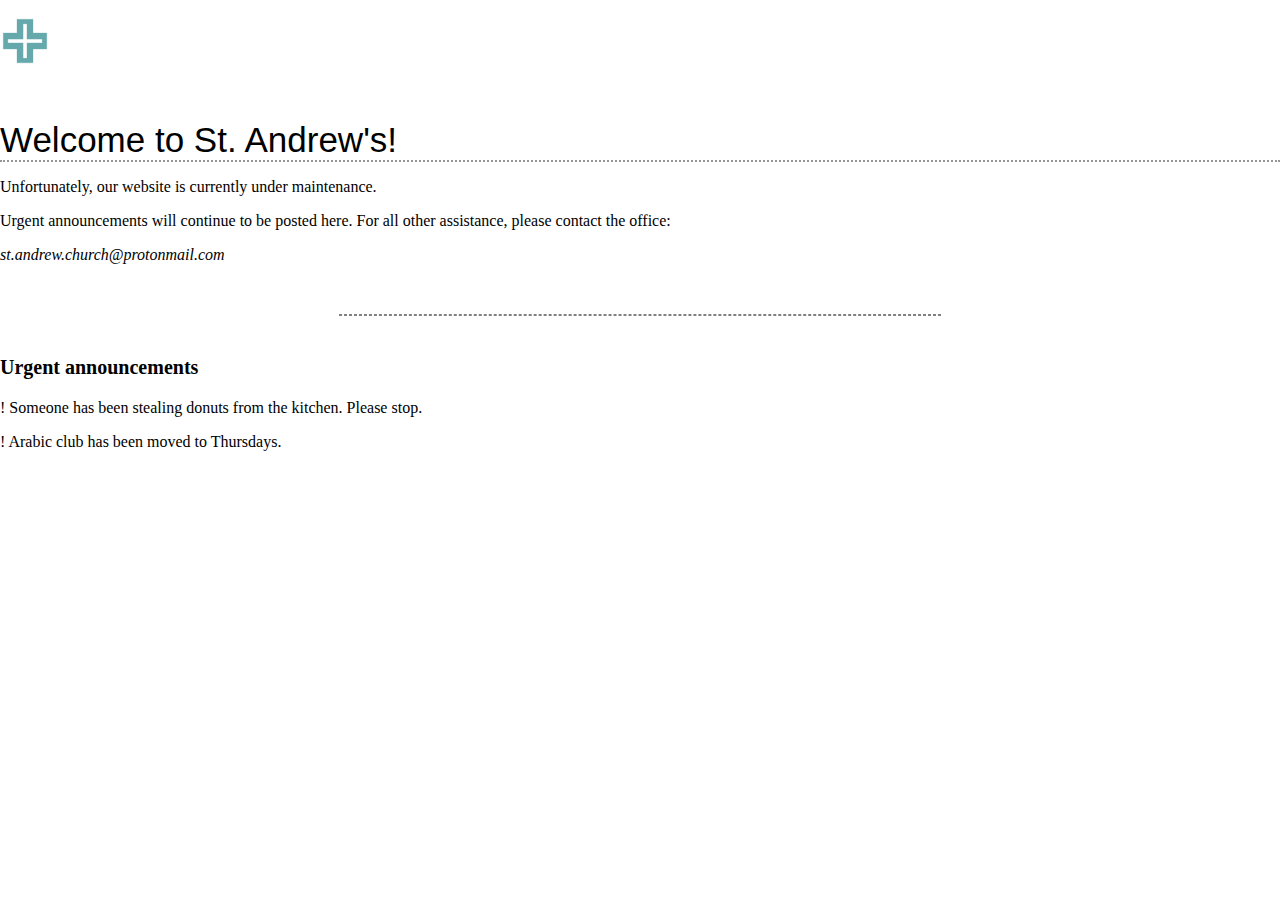
<file: index.html>
<!DOCTYPE html>
<html lang="en">

<head>
    <title>St. Andrew</title>
    <link rel="icon" href="favicon.png">
    <link rel="stylesheet" type="text/css" media="screen" href="style.css">
</head>

<body>

    <div id="content">

    <p><img src="favicon.png" style="width: 50px;"></p>
    <h1>Welcome to St. Andrew's!</h1>

    <p>Unfortunately, our website is currently under maintenance. </p>
        <p>Urgent announcements will continue to be posted here. For all other assistance, please contact the office:</p>
        <p><em>st.andrew.church@protonmail.com</em></p>
    <hr>
    <h2>Urgent announcements</h2>
    <p><span class="urgent">!</span> Someone has been stealing donuts from the kitchen. Please stop.</p>
    <p><span class="urgent">!</span> Arabic club has been moved to Thursdays.</p>

    </div>

</body>
</html>
</file>
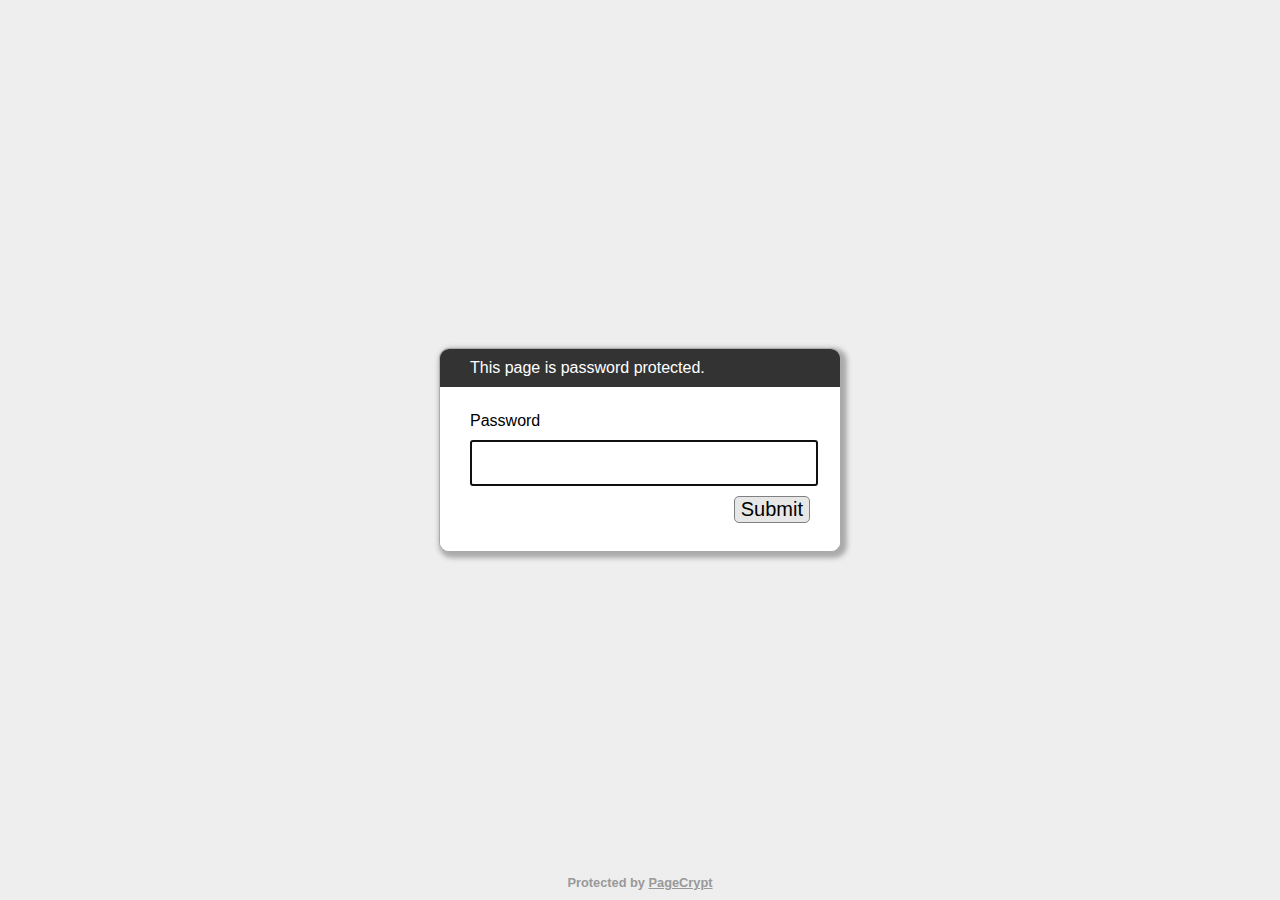
<file: bliese-protected.html>
﻿<!DOCTYPE html>
<html lang="en">
  <head>
    <meta charset="utf-8">
    <meta name="viewport" content="width=device-width, initial-scale=1">
    <meta name="robots" content="noindex, nofollow">
    <title>Password Protected Page</title>
    <style>
        html, body {
            margin: 0;
            width: 100%;
            height: 100%;
            font-family: Arial, Helvetica, sans-serif;
        }
        #dialogText {
            color: white;
            background-color: #333333;
        }
        
        #dialogWrap {
            position: absolute;
            top: 0;
            left: 0;
            width: 100%;
            height: 100%;
            display: table;
            background-color: #EEEEEE;
        }
        
        #dialogWrapCell {
            display: table-cell;
            text-align: center;
            vertical-align: middle;
        }
        
        #mainDialog {
            max-width: 400px;
            margin: 5px;
            border: solid #AAAAAA 1px;
            border-radius: 10px;
            box-shadow: 3px 3px 5px 3px #AAAAAA;
            margin-left: auto;
            margin-right: auto;
            background-color: #FFFFFF;
            overflow: hidden;
            text-align: left;
        }
        #mainDialog > * {
            padding: 10px 30px;
        }
        #passArea {
            padding: 20px 30px;
            background-color: white;
        }
        #passArea > * {
            margin: 5px auto;
        }
        #pass {
            width: 100%;
            height: 40px;
            font-size: 30px;
        }
        
        #messageWrapper {
            float: left;
            vertical-align: middle;
            line-height: 30px;
        }
        
        .notifyText {
            display: none;
        }
        
        #invalidPass {
            color: red;
        }
        
        #success {
            color: green;
        }
        
        #submitPass {
            font-size: 20px;
            border-radius: 5px;
            background-color: #E7E7E7;
            border: solid gray 1px;
            float: right;
            cursor: pointer;
        }
        #contentFrame {
            position: absolute;
            top: 0;
            left: 0;
            width: 100%;
            height: 100%;
        }
        #attribution {
            position: absolute;
            bottom: 0;
            left: 0;
            right: 0;
            text-align: center;
            padding: 10px;
            font-weight: bold;
            font-size: 0.8em;
        }
        #attribution, #attribution a {
            color: #999;
        }
        .error {
            display: none;
            color: red;
        }
    </style>
  </head>
  <body>
    <iframe id="contentFrame" frameBorder="0" allowfullscreen></iframe>
    <div id="dialogWrap">
        <div id="dialogWrapCell">
            <div id="mainDialog">
                <div id="dialogText">This page is password protected.</div>
                <div id="passArea">
                    <p id="passwordPrompt">Password</p>
                    <input id="pass" type="password" name="pass" autofocus>
                    <div>
                        <span id="messageWrapper">
                            <span id="invalidPass" class="error">Sorry, please try again.</span>
                            <span id="trycatcherror" class="error">Sorry, something went wrong.</span>
                            <span id="success" class="notifyText">Success!</span>
                            &nbsp;
                        </span>
                        <button id="submitPass" type="button">Submit</button>
                        <div style="clear: both;"></div>
                    </div>
                </div>
                <div id="securecontext" class="error">
                    <p>
                        Sorry, but password protection only works over a secure connection. Please load this page via HTTPS.
                    </p>
                </div>
                <div id="nocrypto" class="error">
                    <p>
                        Your web browser appears to be outdated. Please visit this page using a modern browser.
                    </p>
                </div>
            </div>
        </div>
    </div>
    <div id="attribution">
        Protected by <a href="https://www.maxlaumeister.com/pagecrypt/">PageCrypt</a>
    </div>
    <script>
    (function() {

        var pl = "sKnA5IyKabeN0zOSktyo61f0yoGIqSm48QzOq8Coggi3Yyemsk1896UX7e1wpNEEOMSLt86wJmrlWfTc/[base64]/JrK8d1vFvIF/opFfyeQGhn3215F6/wNuuZDR4wpvDNQwgmQ6SRc3rgPt+NOdjOPvlgyDTSZh0We+k5VXLgV9+l/Eybfzyy6x6165+EZv2/[base64]/yBZACt8CX90eJNwNZe61x4RZ8/PTaXa7q3/7W5KS4ouqXFxvsuYqx2yqWffVXlwBDGHCGzSh3zV6jlpf4URB/avLShnBO/Drof9fw3Fz6OI8VtCEdyeXtC47Ic5Xcf9BEl7fn15TesMDJG9hDUBJ/qKaRoKolGjifkkWAQx3SAwY7bdVhOjpceWfbZZ/g3rnznKLjmrF0WKbekqZKw+CGzHPWIbQfUDDkf4xzAl7hwOAphiM03yEoYIXkclccrXuxkt951ataxkeCn+mDH4wLLrS1l4KVug3CcafggKIrlNQ20uQcwXR0w/ifspWmrVTdH3lcIgg3/[base64]/cykXD9v2LkHc2cB7Tbws/gl90aT2BOZINFNse35BDWqNl4VHRi4N4T9bb4nE/QWda95V8Lrm7m+L01Tu2/haOKxLD20iuKkajmdqhAnzhSnZJZw/8GZF2CIsfjH00BRTLopE8Y773Nq5EbAsVxZDMAzKV9fFrbN/o8hXGND++1PbQTp5B34BtmtK2MJDTX38c6ZCJ8plesXcFIVEhBFIaMqCbKPbbRygeTb/dJjgC0ruee+aZ7x2SIe1w1MtXoCANP2RheR+O0RovDb90yFXplByP/jSey03ayrcDpyuVHJDiubNJsAvlU3XqGushua1QdSBf5iMsOS0VMQpuIiZtm2/lW2O2Y2XhxFrlMIkf99OhBjBGcyi2xHTypEgj/ZqvuW4ZKUVZS04ySupWX4mRRmIxbzMQTROPxFSjsXTSeUrsQbW3lqu2qaXWDbqg18HN8r4K/kPJeeYnRA/nT5Cf+qAjJSvhLlysAdqPuuNU0UQxKL9DbmcsNWQ0ACPXEGvju8InTsvODrxoD0pUFE7TCWUfiDty0TuphVmUvuTtb5GUYtMJsIr2mekeU4PIqShmCHLlyqSaB8o0LQQBFK7/4m/Vam32FwEqet7ZM8qb8TacIJxXf3vfzmtcrBrR9ffxA80TC8JcQy36tJJ9Oobj64wCTWuMcYZmRTZk+aWqEhTcqAezp5xNkD4R4DinRpHeYRY669jZjcg1fvYpEKPgnR9ur+vvTwSeVR9DB7SIC0H+oonDf019X99c/lni77rh9Stcvgp7a8IQiOgIwNX1yNKEKmvCvEadiWQtWhC+VwetRtqsiLt/9YZtr17l9rc6Mq5X09A01Mp1NlW8Wvd/HhH0S/[base64]/gy77d+Z0IessS/eLRI6V01z3cb5Cgga7rFudJAwboxD0FMWFxQP/QURgvfMg+dnslk0a5UfBJWDbKGwHiXDdnMIwATzhx1Dn/TWFy2Hzwt5DH31TBk0hCNF6/3cJbRgU8TqJn4AP/7Exd5i9wnLF1ybCr72KHUQb1cONKB2NlLbkab8pbHPATEsCzx/MmKs3UC74kINHxMrBpkn7XTGtfDewj8sDlbP2+WGpalmh/[base64]/0bZ+mGbMuAJMTMe9cu89LBAbp3D3zIBmEH6wmab38kdmd2Ybsdaqwhzq3LPJA6EYrHFtxqAD6AcmTNQyy/Cc2DglC0XMB3MMx5+c15BCSHmLuAYKw+r9JY+tnJ8fKY+3M5tzkGL5v5Qvb8HLwXnklvyinLArgk61lzjw5mdyXKT5gNmtWdzlGiuCRyLYcS2Le+wQ3gt5/TSG1DsFL4864ODbjBnpxKOXLyVQtChLGs9QVkHJipO87vJueqo0E+RW83AijeUrBQZWsVG3TSQTQoi8EUdO/WYHhYzemLl++FyfcPSxhHOF2NeUMva9mOlX/CDvUs7bUK9eNZuV9NTM3KrBLHGc6SbYdR71VOhOsSLYbKCHVb8C96YU22kx9AmjQeg2lg2+UrH1GK8nlMqeEUt8N/T5NBXGxEVaKw+Nl/G90Ydbg2focF84Az/I4m2LHd6PZbSdxb+WuuA0+EirvEg2VrsFAqnJkeuAVtdqzqWKPfM+QYD6n8XmhoGtyJ3Kp6R1p8ETfY/FtpzLYKrlwOSFOpK3weS9Nnbqwarnh5tPqN2KF6qSxH67ypQDCyBRrn/DEqEawKdURBiG/KUJ/c/gEqcY4AV6LaQp9h8SkrftzeJggrBN3FSeBFxKxPn8NIpJB7phzaaLwp2KwLsEXzJmOdMJv6v/T5l9YWWUsaHgTfqINxaztXn2RIjZf09mDYnWFxoxL7f5XjgxR5InXFgzGXKtzwniYVldavuTo/VHi4ENcIKbfIj+gqR3yw0Wl79cLaB3rrCo16LUILNYdkUEAi1tOsvEE+OLuI2yxGYQ7Bt3/Y2gomzX1s9d7cWAc7k5uHua03wUP9i00RNWn7YCd96yamNVHmiJiNcbWFkR4ks5oImIkwt+J+SnOzl63zbY8/OUKnQlWA2vfDbOEN7ZJJIOzM3cjHll8Q8RkzpJPi4HOpsM9uFvHmgDaORNvzzQ9cG25L0e9hRgR2XAg6M4P6ljdHgd8bi6wwbEMItP4Gb7+fZA1YTa+QK6usAJKJbtqtV/xLIw8vpssb1XFgQRwhbaC5bUxUomPMFBQBG3j7PaHH+D19iNQoyP58tiV8bYRUOh35eXz39Cmq1xyqnsbF/h/1Csg/3bnNfGR6pkKsg0Kt89iCPq7jcV1X35/B1noYEwMvMfXRHV7HVgGMN/BvaoIBGCwsXiGPsDZOMCdICvgWaoTVfgo2iAQODP6L7k8e4o1ghdLcHzkEgP/BnL2pdy56SuAaOe4Amr1oYNsSctysDWU1GI9SaNnk+vHfmQ37qIII/U9IUudykSLPonn8mXNXgaGDwquqVj4GeMmPDVt2iFfWcrVoQmNADf8u2J/Bff31WKuZ/hGcsapm/MAyEIewFzW4EMzKbcFztbCvf0vrPzDBag3HvIldN2e0ycQ3XzIiWFos3CvbVZmewUsrgi0+FCLFNw/ZT677J5jgc1n9+4S0410Ga5m8alBKvO3EUsW/px0a6oUFvxfO0CZyT8OuiwxybjG/sO/Bh/wdvntbaR1IOwsnByDIxQD5e0ITFIi8YKsR9INvuigQhLkx7mSjWMvHVh3g8bycgsYL5wBM3FmKNZqPtrdbo/8tZhPiDEMauwqiEXnlnRrxBYfCX4F46oBd+NuEyH48zTBqVDyDZ+IpWkQ6bExCGHUDKC04TDZqCiytcsK+M1CQqwUcAvGmzc17X9pCSpbB0txqRGCamVNTiACfJMQqtzX74256R6eZUhMkOaHbKrALzJKiVfHCAG7mQpzdti8aHkJo/JdlejnthaMZRSooIbzsaMhtVQE2O5k9hnub9JGVqwW9hUxf4+s0H3jVZH7+yWKUn2LrNpaF/KCYLbjibqf1oyW8s9k0f6LcRN8gwJSOor3gUYdkRW+Q/4x3QM+VgFCcwGlva8A1NE1sC3I2bHvW747X3Uz3o0jf/TdiuJHOrWQTIjWAuYy2N2IZoXp3wHREZJPhQPGrk5gFHJeyUquLUge1d/XPLLTnwevJu6rjJEc50s440g4RjWzcyScQgy4oW9NyDvpBbyNDgQAOm7YMfysEyIZx5Rb3Vm9IC1qTLeYYKGYAPzpiBvTdMdZkWZpALZ2HqjdDhyh91yrcSygMkJZeTj6dQlppxLROjr5cUPs8TvzU9j0c+0aYd3vqx9dftKLAu5BiqwDBxJzbyiKPGmHmr8yp/Vq/Q3Zi1GBUUGc3Rco/NlcsO3L421ijkJOPMpl4zrkder3MPyo0KZN/pRBZAvhOan3HkqYEJBu07r0rcecsirIBUoXnQOOnRLz0JaXs3CZ+Ak8gZq+LPqgyo0SmgmnfjDqdHw4Cl+7nRpcK8Gecaze/TdGyv0ORdWvHfrzSPkTpPE6TIY9n19Xq7HiCNCxrlduErA0hrqHXnJ/ZarEFzT7uYoaUhmiwgtOfWBZcS0H2HMED4uiHRMdYrqT6oH82jVAdrd42dkPqi5cjA7uFacAgOzY+9NHLFb33ikYNssr2BqjykpMeXAZYrFIwkKrJtC1qNqemq5U1qlRhErFVPcGp0yV7G1D/3Y9nJ6S6pjsiM/SIQy5h0CPz6HBFTbJ1y2dgqQ23EH+3xV48NaYNoLTaiHc65bcegk7nMcNDOHO5xwKFhVuzU+wqNFPpvRNyPuSRJAABs1vad8Bm/Zx62qraS3UXp8ZPxz5XDbLKtnOzxwBMnDTq8Xb1Kgxpgtlw2v3DTlDqmVfwPbaU2fVfrgRcsoMdoSGowFzql87WoArH73tbrHNnCNJi/I28yPLMOZWRcM8HzbCk/IMvfgL9hr09f0q0heta5QnXkTIBZHd0/YH3wcLAtz/qOkHj+1M0s+7u+8JzcwsAY9lYWdneKt1zGKq+ZRhLoGXkPO4w+IPI5XnqgC9l6lONSWTamozibc/Y4WabovXsCkwO7DXMosiFB60/LFa7x8M16nRhun8fZcSntk40qXsRUARHHXnKhr8VRojolDwNKQIgo7ukqP0KfuXbzdxf69r3X0HXoGnz2nwa3d1jg9uOK/DRbkddeRmQsrMrXV7wOR94Z6MI4JVI31cDJfj2bKm4fMHVPwDB3RDGcf9nWg9YRfk0KL9WEP6ulZgzEAzsqW2AbsxyfDGy+GyvQp8CfBwItfttobMNA56gQhh0LtwKgio57125u/mxMwT9pRuVdlyxBXfPgK2WnIPkxoITfO9N+d6J6xa/XQBKIe5BwOQVFWW2XmXCTyMdAsIYkm5P/322CJEZYo96V8l1Bpz8fO2IPN6kxHK7Pf8CWHFuJjAYuB73NPo0S3rHrRDKGIp7akdD7AbO4zsJ0pisrKrmeOrPeC5AaGx9hi0LoXDh2JUyEmbGPQOBSAjdHsNwjYCzCWp3ttfeqsHAhFsAvNKZdp1FX7e9pfE5EwVX1CtAhj3gkd/[base64]/SOXFK0ABuybBrl4+LG09/lsRqem553KR9+woXby1a6m5eIOfwVXlMTE6vcLPf6M54cyMJL1XP/sRPIQy1S689ga2VowIwFC914Pj6O7a/sJLV2aXzY430BjwA/p+YqsWN4OssaxIl0VtlYHYwAThWygneYtvctIfjholdlN82sM1d00YiJdjmz1beHrClSnh0k3j5kkjqcOWWLGW5nKI/I9IbIJA/aWTX2/Zn0dTDsRrJR13mQZy1TPaAQ8/zuzIEq0H5xu5QAiHSgVZF0lSVfJ+CUgme/wPDNDRCRTk7oo98KEZKbQMaT0D7C+yKIp/hh7TlEFW3ePodoU0EQvbIoJJ2VSpVcU6LMI6+9sWEC2tJ8YqInhvTbuDthZhUGYM8aeFIgAmTMq6gsqiWYTKJfLm6UW7lYJ4YK6GUlvkDJYFFXuLj/9y9DzwQ/RaNIsK3RlXqvAP6M7kele30xbTJHL3GqjQUVCj8XKfnBMkyXaBzWpMnTF23TNkvHtvoP3kqq6hV6jS47fNazjVKBDIYaZ6cVvvBfQxBXLt3i10D25WnZrtY/WcJaBwhUpNFma2+jRcGmHvRZ0l1dy1soR3D5w9yTyLsM9YgzN91S/o4lOHpfJEp10Eni1vbDMhDXi8yqXUUbkoULxAEjqqeTJanuyYKKk5FQph61v5lgbxp4wXDc9RmTuwFD8ggnITw6HpN3V7eLPO6vFwsOPvHqTDRVzPOjndw1imX5V+doQ7DnFVJxLSJM+iVCfZnML1CLFnIovf1bt0HoAFFoagQTdc0KvbEu2J/oDc8C2vvXsKBNRvK47jeycJSrMpswZlhudetRr8Dfi0vRtN1L+QWUSZIJ5CD0cI1yJANVclwZwl6Ro5Ha7cZf+xMyDNf4D86iIMHDchBo6QE9bBRUwxWvzZVRsB4JTxOAGnsRT1yzyVtfc6AM3e/h09Vv9fpj05jkUA26zmHORDrw0qPUzYN/Z2ySLlE9ftzvld0JQI0r5/Yi6VpR1PnjsbNUJw86CZLjLdj8k37jfRPYil2NVT8PTnn4SPOGii/e+lL0XLp++Qjb0mA/q7gqcZssTEVlCO9NKblO/dWdgod6c5O4JraQrN2OeGIxSMAgarFN8ptW2yI9EYqHCrBhRuOO2ksA2iRVVRMOQS5jvd9dMo9Tv2xbxuS6hZArJfV5rauwzMhQbBzWvRK8OwwoGxCmvnFmuSAu/rN5MYYiYASjX4x5erRMaGFWdvCMGYmnc0nAcjkuht48fSm1X3SjO2qjs/3TYvJCQA8bXTpJluWdSf8AY5LA56L79jpzKSvPhbwZIqtStP4YKap2aTIVgmMEI9bwqz3kboOILmyRS9C68koMSsRjW+C+z0ZChP95BqQMtSGbplkPRIi2tscpLh+PXZ5ZDIfDKb/NyubYZoTHUgJeSIFgOqER+61vkh8VgkdwqUs7C+BxOYqDr4dxPgK2F7tlB6Lg7p06TTJ8WYpnAVrNGvychcoWSGhpFBdgIfCE9f9jB2u/ozgZJA5WidhRhdvZEy8r0/F97/hCoNR1tlSwW1RoFYbTa3cqxZ5tRhWUY4++1i7yhWbleZrFpQIgbdO+P7lmwZl5kTGtevyYxtiJlTOAYJ6rtQjFfm4h/pY+NEUSuxA3vMt8EFVBoclCiyAn9oxzm4h7oj8OYqkSQH6H7AQFktAFKxP7TTjkZuyu22okbUzRBc7GT2GOw+0iXn2h/+nWUCokQgcxxiQIh8B8VSKPdeL0vE7r5iVkathG6FAs5jmGBvfPPsTvdhbpEJwSWQoEUkavROOeM/MJXCgN0j2mCPh+n5/+DIssPDVMFJC4oFmF/Nj+RBXxQRPGhI3BnLA/D/e0oIhZ88yljnSajHDDwaVThblwd1186gHeyFImccAMEj7DFkZmZcdbi4Wj9DF4VnSKAMwM+chmERBJLcE5aGAySpv4TQsVow8wKdz6FncELTeB0RQdsqnKZZ0FpHqBiYOvqiGv+HrG+Jxw3UcXITGr5/Mn+Z+XSgTLOopZ8ZW9C7F1FVAt5lX1ucGCVH3vaxSvJEFGEHgkzQeeaxscJDDZAfX1FY4+LVpNC1JQIGc8YDnBt0t+KD/Ih759sCD999NNo/FDDpiKBV4xpCgV+4d5rAdZkCR1HdKQO/dzJLS0y1m/b58yuQVEXQqJgHcKZz8f2lrQiwgm3Of0QIOqzBe1gznz6/yw4xreIUjsYkElKzNdPdhlc4PYxOhV3SbXuH/W4fPEJdr87wUe2lY5ZSpbase06Oy7bae7T5fs2/lkACMLneCeKDQMd2Owegaj4Ne7AL81W5Q/fXmJ1ETPrQiVxYvy8AuAenMeh9QoudnbCDijBa2xnjarvVPbVYX6xMRRTpvzf1nPr3rkvpRkGaJcbYe3/YzpzfBL1jlMnWiEgKZ9e4pg/7STlyj8VzIymeaLBRvIfngypKXqSIs0AOJOY6rW4zKrzoZIeHqe65WLio9YsFcpnRzX8NrtL8ae7nETiiD0HiXBTuc5gH/+ggpvQhz5rtYwyxltT0bsDyUj53imr/Mh4M/RdN3j+ADNJIl0pXQtxAzcPkzscILIypF4OsaMmo/GHphqrZS0gR6GuUz5I8WUKjPqtHUCfVMY5LqTgHWKYeNYz+HqL2GoNwNgytllJgPLVjvEhXcFFi2ImpTw/ocyvY0420sudcdJBXHmY4z5Ny27N3rSwJgxo0oStjEouM0umy6f6Z2umQVEg6slbriPH+QPPn542BcdCMi7OOyQ8fH2kdrBLfoigztPC6bN0kPFlVY8iY3Gqp5GO6RYXiPWVEP2yM3K5+yEx3IchZltz38OPLO9AJ/rHTdceUMkY8zdeWbMzckydl6p5PQWtj6Y6Ytyq/UVcOj4N1Fbayb06qNAMAf2cHKKL1IjNiLcvIKZJ8LmYaQFzZ69UrWAhSQFfrZodWIZ8Q8CQWM2lQiKz/WGbvkNKstPLLmoctK16Z6Nmb9lCwX7t6cd6oWiyrjEVrLST18OI8BMG4Pe+wzzJDcSeoavq9BGk+tWRk9gpnysX9egW/aAOV3U+2ICEFlNKHYLETE4vpzAYW0yD15o+VWF5xPD84bYFKF6r9q0PIykHODClCa87u2GkXHTcbVmdOi/P+7aE+ClukAaCJ9/InitdRlnELyq727pfZMd6t7aIxgQrQPQ+5fZ8MZMwOz4iqQID2vk4wcz2xBXtPaxQMwBNGcnC6fUf2bgNamWdA3IC6v5aoSvLdWwsDffNuSeIawumkrs/fUxDfQPjThMMnTzwAbZ6XmejgtR6tyIPAFOfCFhxNW/[base64]/dIte/eNDNaQssP12xPq9CoKYunL21f0FtidDffgEA2gNgbobp66nQDS9/g/fAJzesmxT9v6Nvg5bDFJYEV8/XWWXc1fkh2RUlBtGy/6gijLuMiAZjoxfMXTI+o28uKOwx+UlZnyaPqAYEwLzYYFA2q2GbJ5evUcrqNpRe2gN5eB04aOIEPD+/sGbPktXxBMQr/XrKsRlwA6I5aNxWuMn9irUK1z5OmAZG8ly0vx+HJ94vHMyfje+iWhX0FE1vRVrHx/ZwxqWzF0wxZBBRZJv3wK3i8DI4qWDJgZlKM6sVM7HWSzm+YnHC1ZUUzyiDsOGWKs9agdXOT7lurpWSeCS/JBIKgkEh4CPEvcGCRiP/HX1gk15Ll61KDmm2eZCefw8CcVTH3M1XFuz5+EteQkNyXAaNiVnV7+wt/FQmY90TVRlhNkJ1ogD8Met6L5f/cWlH2uG9Ge6J+uMKcEseLnh58nroqerj1R7qiQEPOme832AnY73lezYocY7UpGkqsD6gWmkR5FNxUpZphlI8OVaXTqRSpYlBu6OfCM+cRm/aE2cMxL/fGgNFsc6tCxILZPO8aliZihkxM/[base64]/5/v9Qv0BnIGT735xjwKNTUldicy1xha/E0ggdkaV/OLCzEXMyN0NtuAQ4YoXqXiYWqvyH2dwzkyBYkk0HieVNrbcb/Nq/j7NDv8WUzuyJ5B4Zj0AkEBX1j7tJ7iZ8Ov2GQOepRpRWFadqjb4U4zw+H5H7Ock9FnoBqPl+gpqsMJSuh12iWT+AkYfCU6ELOxptbz3qJs31B+Q23PkI1lhQ/yHkM1LVEI9x7DYgHF1zEXmema/c+iDhEuTIUuClRzLJwiWtrSJyVQuRU0d4G+yJUPEcvSnIIS2CGpJvlRpegheZJ6OApRxVmMZ//N+QnvZ7B5/YjEWYseuOeY4Ftne7sgYxIue+TtJ8MCEjaJ3yZnR4YPQqBW81O4SKjzx2gA7NRVxTuAR8JelMySAcwLC1qDC753iCLV62QOpy5FypJRpIBhRmToBwJ49lCwUpsISa2cIokGmeXNydnfay/RLQqoxx1HpSiIUmDBV3YlM3eI8aUa0Ru0ORt6rHAmOv+1Ll8Rkb7nlaUzfkIekYClMoHun2v5Suxh2C0bwkG4/YnRu0dQe/gWYIIWTk5EbVZAo1fOdBKKTYrGzDQxiO+J7zCWjJNbE9AtzZhFwBHV9gQL/+xkojlwDEEV2WaztE9g6sA6k5sfilIScwpukOHXkVJ8APYvL2y1FyMBK+R66XXcVTcCnorYmK68Jm0SJjnx+UtxEtduYK72n5yVqr73M9jax6H6cnKofroE7WZBK68LnFTbjRF294ZRvQUFlqQzJ8pckGj8VkNKvbB2sBbaVCawnB2833qznB2egnBtlTwyxPEeP36/7+FnOphrdRUfRQSsF7qoULT3M3vOsbfne7UIvjW0rDZ8wOyQXv544NixO11IIBKIijAz//RZ9Hnc7d8C9HsXv+uNkUGw+/w8FZgpz8tFbMvpOUZmWk8GIoLC3jGMNzuXIj5yNlqU5/l0eC7euc5VQqPW2lfXdUMRGgqhZc0eNdHcPVV/a9DHw0/neYCNsVh6kpqTaOVtJTAeh1qj3VqMye7sISfKifDHia2mq26X6R6/eE13zr805u3vQct7koOmTOmpaEe3/xIL2W0rS36hwejDdj1rtwU2m+QBfP8DVnVTK0zecitGjL9Sa0IBkKf4TRy+vnzfeTkqTCkPmNGzxvhkRBXimi8l4ThBd3EB8Z3XyejIIjwypBiKTxCIfq5z/Ik6d3GEwTrA0jaPdQvWuE6sQgEsxNqXEDaOFOgqPSDzWsGrrb7mU89CrMgoF/Pi8tPKpgxs7lgBreF/YgdDgax5qpekYYayEjkDPVVMJMMfSum7RavsKX9WNUEnoybUHf/IGVkgP80i6eCq47kZEBdpfrM6ajX0dP5iXekVVygG0RenksuwNKUQjvy5Fj7b3sjyAAO/PSRQQqV4VeynLq3bZq7VQjqsGFOCDAh1+zS5GUwDF15E+TtOw9AqHR8mapccR0vjZ0cR0qkM+yvBkm2DSPU7n+YX/sj9Kk+cZXYg0sSrsMwaFcbUFPdB4jaBkUHHYf0VKJbqgscs2ko7Zb9Es+9x8GVS5HA50XCSSEACSbBKM2U8SnxMmDM7hR8eQ5GkiDbjM26QLtzsWqMUpEs5OF6m7lYGZW8Uj9WiWfBKtJY8+/y8dXAWNv8fp3HZjUKNGhHl6Qw1PTcIHd82AIoVr+eZhBI+cVyW7M9iI20sg1lkmUi6ElEpJJ8vqHy+7/7F1gymuTFh5Sex9xR1QJZJQVlaSoGgpJV3xsqYBbMjvxsat7p/aBjpI7dOz5GtAIAkgqLkgEciBEXkTc0o1V+MQ9pNvJLDvNIRyrmwlwsamGzdnlAUM9jYRPRsk4HBSRAjS1DMrAlLdn63kEmN6ueJgPZYAiL/x4wTUuHRFMG8IbUs8N79krV0PjdlrNsuUD2H1nZBNExdntszNSqOXeioBpT/5sejOePWqsLVQPm42HhkyB6ZXmBwzsyW/bG7QyChbBcjTa0JHw40p4vFxl9o2uldqBrY5JUiqKKh0wrKC7ImEtBYMVlKj8SFpRJbN2XsKwAO8ORUW+jlZSkCy+yiVnY6i426BgjoiiO9zQ9v7KYAQ7jL8J/NOi9jeRwa8jLAbWOOldoT5sePpf6w1tjIDFqUqYhzgO7qB1jguB+xAfksSoVsbM5iB9eHCn1fDXtfWuKMdiyJPWe8RIlX/NcVs8w/fADfIOT9VPU2udiZJ9yfRk79Kbx2dkB/Bz6KBlBF57MfVeGBHh4lbdN8j4II123dbY5NaNjzfz3shePjkGTbbQz2+5ZhmorJNWiLbvz0DA+jefJg97pqaOZ4FMr6qRWUTMwQ5W5wCjJal7hPSvjHZTlGVZGnf++Mk7HLXELI8WgLww1dIhc5d+SzQJTXumqKsO72pYh03gMooGMwhM4Ca/vhZTFRpnkfRcWTW53so6OllpWuCxP1xu5l9G8h2BUNPOuY+O3RZAa+vC4qTJFoYpF9FTHEtJDi+Y/HM+3GZGyD4N+nvtsZdxmyOM9y/eAYzeYW1aJoO24ZuZftagChVRfK9Rp/6ZH8Qy9b8MkAJLO+67NPsAnwFVt9RRNEiXqTfxTWtOSGKq6kETU5A/GZSs0DgAYHZsqMdvWSeeEsKVybV+TYyoRFZMwChov4ghRepqRYYm0/7OHSwE1QG2pc0ZhmjNt6SoEtv2icKY+ZUxppbcnSk9gME+tYt8M97bwbwAooHMWD1Sp0BdAi8aBDrdimtYoPCUBfuHUQq8a48kbgBMOl6yLtz/hhbQ27IV5H1AIi2gBI4HxdOmJaQvGkP12Qyr2uayTPUGnbT3i0V/Wwoyw9lDJKQpnwp+kveN6cUHm4iT/KEhjeyIyhzcElOefxvK2/iZPsX6KWwT+JBCDj2NfVc3vE2Xhkz4yj3/uN7k7srmRtqph+BGSppr4zk4jSP9ecI3mXKQorxgxKjsVm0BbQ4WnINaQZx+eHzs2Y05s2bY4D2owxSxOCAhCI5nNhgNa1dn1bjZoSedUhKwRcfeid/3KFDW0oWzpCQuG2Zaqss/7gVOoAR/YZZMO1h3xm/BXwVUHLq0w6+s/y23VHGKO46yq1zCpj0o1xfqU/oZnXPeSWPQ56GWvr2N80F65BiajfXqP7AaGHVwX1BdbGFVcBaGCMQ1VZer5WQCGosG/2ErlpYjUJ1zHYOQiQVmGNjrNT9IKEpJzn39rx7M55sPyImPgCiNz/23zcZ0JgnlaQUNvo9S+psL2cq8A6DZQI2ua3VSmgFOsZFlOooFGyVl0k3W2N9Y34nsMbaXCNGNqtIi4XJCuHqbKLwX/zeKBw3iHw7GWF0QntmewuwBGX7Go45EiH1KWDjCkk4bCNfvmAs2Q9b7GaAek7zMvBcO01Xsw1giTA0+txAwotN5nfsH8fXivhgcu1HxRMNYFKPVVlgj6d1tBc+o0nKZQ8X7DCVqJN/1n78fp84Xng24q6lwNZIL67282GaEbybsKdEMkfGfRH0i3bqgSqBKhxThLC2dqstoK/Qzy+D+9b+h30RH3fT4tKASY5ENwDdrrGPQBQRFB09L9x6rKBesbXjnoFwvmbg2Wjio/O2kp6PBUNZvszKmsYiAfgRTdcVkwkC8+zKOHirsSU7zEtbuKyosDO/DEZmbub0/LhHQc/rCB8VWtLlxUhfS7IFJnoodpoIcPtQPVLrmtD9OmS0UEdMKq8LY/mMjdSc1IUwcS467sp9qlFHcMnFuM6DspFTGBJI3So0pP1oPRefFxnBcn/EdsZxPWjGezhr8Ulh9lV1dD+emkPz9qy47wf585wjsX9UZYa0ESIlPMxvbhFPotcUiX3IVMbbO1GEMfjtB7Ry5TKIvceoNpj2eEYRr0bi7vNc1ykQA/6gc2Rsfw4aaCa7CrSvUynfhNsVFkli5bNPgGGeoPrcFrKpKFT9UP0R35kRLhEZkD/6Gg/61S7mUk9zIc57qjH/36euMf7fp2jziTTJ0S8CV1tdus0hMSR5b/DKV1z/i9Uj37XllNuVW4KNWEbvsMcBziUiLfhaDYPSBocVsq0KH358TNrl9OK5TaUESJ2meomIVkgB8qlHNmo+RtdXVn0fPO9ZSssfPLcPm+aQFwoTzxfyVCIsFCDFpMSEDAXkQPgj9RWrisPGu0x96gVbauzwKjqjypldlrO0ubFf3MQUyBTocAI7W5YdydTycO/kANUCPjJVVMQaS8CYVKL7l0eUYHaK79aZbDDNLoVA4fG+buNa9h03PV6aL5fJBuAWBCwgUMGqjqstQ4/841wZztKRyiiEQx9QblDWkDYbXTZ1DU2cNlqAixyFjt55uuKC2ad51GjjNltXUJdoHI5EoTppah28NCPICOTr1p6B1CGueeIpJ8Qm1M0qCsT4I89OCTgcbPCHzxSKwAo9pSTwtUD5ky3TUR+d/bpkm7YxhjZOQy3i6So3ewKyjF68rVIs6zkSdMWZGtR2WcDPBN2mOZu9Rn4JHJXHpdBIZQ68EQW2RJ1vGFvbCLfuGj5ArD9qi4wlGezaBjwhBecC+I/76+ldKKuLJnfyVLv9YclWuxy2ilDqjxMgF6cjM/PCIESLm85IMWOO2RgTG0jPQOK3vM1zwLVh2LciWlqw+x+7GFdXrgamy+fokor7paPRFfoXdytWCdf1U1aKbU4dmw07CHLCULbPbzwW/Ba1uanoEMHgP1NNvoCcSQROszwAGotN4GdbNM27O2PVJSPCFl0ECONs0LJCkUQIRU7B5M+ENnP7LBDjgIC74so6A/5sMALiRG1yeUqaiFv8OdNRUUZUao+PlDuYaXxn/suUaU1eBADO4+IIdT0hwA7XgegpwOdGy4bXOdvO9nQAiKgXNnCveXWUdrdo06tr5klIVSGvJ0AamGjWC2LFT9DDDEtLRREBFjLoIByTKPc7zKBfMScdPWjqcVkw8SNbAiOp69KgHLR1Sjz1IcEb+rvuWOuicIjiUoaj4g3jKPSwQv3t9ZaI/q8CuTXgquyK6HGU8jiyjycyxoF5DLc6q1XUfRfydb01BipYWbdrGDPdBRDTZfpI/G1n5ru7oR9JAaZxWQIzP7mlP7uvELJQ1v3Fg0TEId2YmWuDE1qv/ZDcntWjzfVfbZfswq7y09ruTFXX4nFfkupXdOsBu0WbqUnDLVtCgNRWjuzGI5oNq+JQ9hK/NgMMGzgUAXrS/sdZhqLa8vJWpZjjfV3dP9TbLJW2Fw4zVGfirqUJnupa1crO02lRiyBBi+jHyS/Y2ByipgjVAnFb/[base64]/sO2NMNcLQnw5C2eTbyM1XpPMo8nwjkYhetDZAubuXXJXIL2dlxFcy+8I8X2C4vw0U4nKtv3Jl2fazNGVRX+3uBXY/ZxJ8YsnuCG/m9suXARGwiC1h46XAexmihAVelgLTYOToncF49qoG4X9P52rCiF8Plxun/srSY0/YqAa0gLnz3d+4SW3U26n9SuE126+D4znYBZUkIAA2fc1aVwanm6jjVrir4NKM5AqPjF+dl+8vHm5pDqCsDyMy9MNNFSt+nNkzT4xZ5vP5qFkYfW7uHXOG89pjh6bOWCesMzpYYGqh9MMjWUW/H34EcXKA8OgyQKH/Mg5j977dvEoda4LLfDYH5XUv+UL9io5UkMmx6A7WWzvuCxkArezVSaEn6OrG0/f/leZn8L3Fzf1tEYyypOX1rDpwwHV9BKNyQfBzLOYJYr30/fCP6C2tuFoewmz4eimHQMIyRjtP6RBbgTb1WqyQlhxdbLL9lKQtmi/oQQVtXA+3FpxssEfekvsBcraMbfWKyCfond8l9FV8hjU6a7CmtOmlFhefwpkVtMWvVMNQKHws2dw040xQRWx+8dad9BNgm9yg/[base64]/3pTJ7RnLj9fBhWMSyCF6+4he2ASWkXQn7j27rlESgooeiMvA9SVVOj6K+/jY76koiC1zt4yluqn6+73mwxhdp4Om8loGApyGNAEGRlusliHUXJ3tQjvNp3IlHU9/glA6Fcd3AvYxWavFf2ryPfHCIs4li7TbSa2fvFIB+8VsWNNUpSDiejVycheDzXkgXVEKZWHsKW4LJK9OPx5WTB6VfED2XjFDmAZ1xc+HMuA/dC9Hj8XSPzQq5/kSHC7ntlLhLqFymmExtR4R44m32QyQP4wJ5+e/qCbEAHEUsM0IcFPXviirlh+KXbyirT2JwiKdz5sgY7XREoTrvdF+mgIf4bHmCxxFCjTn03AvEUsBUFs/K9dSNPJORn/mUENHJai0iNtUYH2sU5AgY6xgK6fV3bSzb3W6rTYUFDT919HSECUyBJx6EOG8BImMSRqhs/2jENvcyqhIoO1KOtBh5K03W1JN6q2vYdn2AJKIIvfU+AInVnrsZdjTKbwr2m3rvZRIUy1QYwImfBcEaVZxSB5yA/IenIvkYBEKto9ZJn1PO9Y3oCIukHkyWMMuK3tf/Gd4c4ZEovmsF2Wa1iKHjOCg1dWTBcxTTq7yd8wfnDu0FtwwChk5XZbCPRarCZ87rz03VyfTUZbJx6/w/gTn4dpBZRravhRx00iOX1npg10YE7t4irgdqKYJDGU/BNZp+7oIiaCBwjXb9MnBJ+3Kzpa/uXjskjuxCS6ycvkEoQo+QbTWH0t/tQpY7cCXKlEruR8Vu8+PtDcX4dNB+b7sm8aifCI70XsfxRFeoEc4UZM6ydZ1dyocEul+f1MbNO4e99XA4lR1/UMs0SjpdjMkImxySbgXpjyr1yJtz5mpheS1UW4Mla64vLyAt7qbgw2RW+AHtoRW/Nu5x7AZTUwb1AbKeEU6946vZOTaiX/[base64]/XYIhmeTyzV3URo7TU7BDN7Akn3acLGps+fEc+bJ7Lq+5DrRAxwzFKowkH170sznBSkOGy+kZU8b4ZnLV8Cn9xXhFQ4RaPV5q1yoVswbSWDb5XbXMjfADU8irCQuAvOv34iTydqULD2COa8eXc5zYcHBe/etLAbd+yH6u9IQbdgqDMKxMB2bmBKb8tvjhbsF5ReXh6HldxeX7G8zmBs0ctTvr0202bVyy1bzKXH/9isvY7S3xKZqw4vsnIqBiRQjFE0V53IXI6Jq4QejB/YeXUaxtCkzhkRFAvTnxI+Y8oTJwSCkGRBl+HVxSD+JujYxqzB1Aa1qLy5ihGx1cxZ0ZUdVV0kV0lWGoVfRQnQk4MjggEgRE3XMAYUM2LS0IGpleEUIJXhMP+3AxkX+B3EfTPtwC/0Rwf2XzWV0jlQK1mosgvCAcmGsqYHYBkykM14EQ+4+W9KphCHJSYhqlF7o+z1Rq8UBOp9WFi4PYgQRu9m7tYq9014rNHwsVPsqMCyvT00hXDITDM5cMacpFZdxx/4u2bHtHrmVWWi7f7tMcYQc2eUwKnTqL6KyD+FkFAOge/j+VJYtr2TH8WMfWgn+lYm7eHQQ0oSFwCbYG71JSVCP9TGzE1Ss48QiM4L6nzr0MIh5DuHbsC/t2/[base64]/6T+FFLHXOLs432gleYfnOEqTEIg4/t1s7/ap1ieuy+I6FShN7zzt1DM8kD3XZXmHmbvZFdrMt7Il1JkzMZZ0NOrebdn5RHK4nBULLZUMsTngouakFGuxr11EyF+oMQ9sHgNuEo1MCo9TyKV+A/uGMV32mZH9G1JxTS8RfPiyTHBE9fqdZ/lieTsVBwcmc4UEiCPtmc1fX/f1rle45QZVWxLbbvmbtVwmvfjL7f8+H4V6/usxFZ1ehTZug6fkk2IAw+fL84AspWu8xH9NpZgwOMasBPX3qFP6d9DJRYNABG6sgjpTEpjUucuob9neCTkID5f/ApsiRu6xophOyoMSIb0cfeUP2MEITPAtFLLq7456osMAftjyMuxoOJBuMbGrN5jAiMNPTxylM+/RK3NRvvdfsicqXTQQPtLEt3Qm/1fNIpbR3qe0OdzG4C23fFPuiSr/tHm0puuQcDig0zNwRHggT2kswBsDV5bqPMtlqc+PVrVji8UkSZiOJPcuWJs6SiY4CbyhYCO67PWDPCkcuv/u+Tf3P1PVh4Dh80jr03CRMVm0PBHOUQ+EjNzucjh81pSvDhprbrwK5hnh06B1HVqC6ARJqUUYXdx6h5pI72uVndXfrr3Bk19/[base64]//7nIy9Ot1phCNH0VNPyQT1qeenckLb89FgAb2dv/UXGzamXaD09XCVAG1gpKTFMsG4qwnNomDE6GdKnjtCRLP0A6NHiChbrz5wK2UQ4v/+K6jOM/W/0q8s8kHKh8OFbVEap6MMbCGut3Z78H9OKdQ1dxB9FNlFL7hPWB1Zz+a563Or6BTZamesIRAtBpH3GYU/mK9l1vh8TFbhMiq/IYY/Xxuw5lL3wVdh2Gux2KBgEsCLf7WkEdWzTaacrLHWka9Ub5R9yG3l8aL9t5XJxzLVDJb/l2s2Ru8cHz4/bbpBimFhzb/oFIDbNlyCDbE4GJZdDvvpTn8Z6kVb1UhdBG8bukWqpB19p/MMnZGtNlTRGiebKxSqj2oNNnSNyVuViGuK0FfsDDx+l6ZXEP/8B/AIznUSyXXs0Jm+wPBvX7NdMBNjWahgHrL8xHWpkLTWJPOSK+O85xc6agvyKF6Lb2J3kCmN59DgHni3vfLyORBPzrBsH4VfltBUKHOv3QMUftMnXzLd62c06CwfwmfheLJKCWBo574eiv9aITlGeiak0f9Fq9dP5U0zf7cIXfIeqTeGst9V4xtwi6WQzpfAsq/RuBRoa1F0sQ+B4EhdgH1+pPITKVUlBbtVjrDeebzdM8OfP2WeX3qciOzNDwKxrO1xe/mEkgPSUp1HUs9leEr1tS5/6PcEijnBbMOVnFIqvA8XAtONHsWzm1wId5fo+phNq0MajXq5rIgoaRAQFcFVLK6GTQ+pJStXy2sAgkS0ZLXEpw1zlUaQ97fv+bfc/t20olrZnb2aGJmspkXN32DfWIfvPeiB72My38g6HpRsPPMecT0/ET5gP4qjpxaciaCvmsTK7J5cSL4ZwpKKtTFVD4Ie9YrG54qo5wZYRnQaN6NunTFhOZXcRlZQZDOzkdxMr0Ke9zqWwYHsw7qnh8UQ93kNm4BSa7XGbNqOqq68U/A5YHGSvs74V2pLe8slaBZ1SMP3wY3cp+2mpUy1nQGtUQ3vjTHVlDa35H3N6F/Fw4r0q489hYOM//CiFgg1ih0xdBj4StQPoG6eGSx8GrpnqInqHln1CXnvDS65YNpla4y6r+f3ddbsdZDF1CtdNguE7AeZdsGN2p6gOLVqJZ6vVyBOkFLEuMapYe6OkGdHoKKAVIsAoWIWKBCClOrBNHBQahrmp5XmuvbFEWXSjLXcXONO6X2KDerAas5/cHY93se1vIwkoyTRFcmKdGhd1bmzUsZ+rrfsjQxzDBxmmFdpzM17FuwKIa4vftOAdb9U+bxBXGNeahs4Q7QHY7pWa0SO+7s5q/[base64]/0b93QXTPJvTvUaukZBoHILbecVsKPtnNqRkOL4DfvPAPbY78vg1fGBsQaKvjuBRSFiD/ubTemnHCdFRIMwW/olO8nYVbCEJDpdKh/ddJlcl4DSoIJT5mLskIixfzGG+CW2fDmbpJS1YdIB0koWr7KoKuEM31i6hnlJQ6gPfClZaNk3r07zJickLPM5yVGfHJWe/wLQOt3RCVmJccru6PJ9+XPXmKZq4pqvn5akkT0wABgMtXjEchnDCvA9DSiyR1QqczTS6ZmuC+CAxNAvdrBGtz3LuZMtTsTNACU/4jhxo8VbONPbtzwWqjO6cIH8UfK3469iaLRCOceQi/Mve3TbFUelpqX09Yov0IczVpau0jTDSjnWxvwgq7KSVbiAxUapAdwAQkdUXiJRCCnhTVx3VU2jLDU8Tg3RSmz7XQqpeH2vDxQHuYW9+xuVpjytGjAf+YR1eRg7ShaSOAA/tiLEL2g4HikQibitbZDzK9jxFPwW8aBzByySxTJrzuzDmZWr7D9Hfy8qVDgh0rcWxb0mwv+XUG4CnBCqNdOQUJQS9oZXX64lvccSZx3mEg/PimuFYfFhtYdGuRYJq17yxc3Y6OR96WXooeoIj6eLXmJHo+XkS8aqlkLABsPtB6voKW8HMM47tISM+Klv+XpKpO54i6uG8tq2mJ1jlxiG4PpdkofjV2QexDqXtk0zjyNzgAUB55b4qgh7lNWHRw/FE81iZquz+y2y0daq6kaR+JDbbN0xk8xRg5epzp9xFwxaOg6lIRIffTJUI6cWBlKa4bR0l/+QRoUXMQZJzLQBlSBNL0cmRIb/9VuCy5tzYn/xCFRgE2FgrI5S+4fC00vpsH9jT1gC5ywyKTDs/+MzezWIxXj1SxsAaTccdHHGEqzybZgEUhNVw4F5Ns9Fcyk64r9zO/pj8k/K3gcPWEoFGtrQfOzEYpg9Ed0Kf7pL56ekImIZ5bQb/SMSX0xKOmZCDeTCEwxXlWAoFDowOSqKmn5iXxo8impK6PTw1lMdlZJCNZJCbxgMGpUrhtkp9XKEXDyK0m/mOBneRoJgIAzNpB6gheFuImAwtSe2d2jg11Fn0DRJXTZlRuBayl0gbQx27wChTWPccEGPuq5GI/xtqA7Je7c/vb1ag7m7Ptvq8xcFk5AnoItuo+eDXZUG5KrlpDj+PaZgTILDKlN70qk/PDJ6Zet6/KsihNrI8oz0PxQ/[base64]/3lnVV7aPHiQausHkiLQlvFJwlA/8EQnt19Z1EkeQrhWTq3oRKnaSnyjUXrvh/lZRHl4xvk4mly0oSOmBN6pxoEEE7AtxGmYMYZstJwPg6HVPmcthXZ3Ejl1cIVXyorY+sOODa2yxJmbSrtyo9G3nIDf+OOqk8zIq7Hf+bmsvOBDNuZPzVNaqWWqFILfvv4bAGBU15LCg9kLNk9F/g3RK1HlxFLoyUqs5Yro6e5MqUi02nUvYIUhkstqKVbnmB+lPBxoEYOk+ePci0FMVfZoBcOaEXl7WeaT2vYilT/YBWJ18hzGXp0RsxhVZ4qqjWjDSCsdQ4ou0NA0T5TrWD+DX0Lt2QkJLbX7IyPF7TQs+yxuJf2CBgY7Cwilp5J9DNlA+guhWAdaP5quvWC6shlLPON+/fRhGCx+AVLh+J00ysbSC7qtJUKqqThTlQOBOL1ayUQhG+FvmjXy5mwvLhQ/zDZTYKtyPZur3igxBtuVBtykvwf9kV9hajZKx89TgWDWkPRe8bviEIot24ZVg+WFPkuay6EUMQJ3z6tuehmfuHMrZzEp/RbAiFlIxX8QgGWatJB7BeHy7aGfNqkYP8Q/BaU9Lu6ilGxV0rgKuqkfosE6XEdm3meb/+amiP+58gU1uVPGS/tJEoVePRHRJJsBam392hrHHt7WluLAjWvhUaMjrFOu6QITFJU29JcRfCfithRj79vqR4MYoRW0dHhENl2SEkCoVRm24xRSGFZq4Xk+LeNuWbDTq4FhqNLs2L+0qM3o4i8rpop3QrIsPz8bOxOxiDb/jCCNLHws3kiijHQfqh6muqSJj2aeqYl1Bu0jqWlBtsjdbIcDqI+6jBxD4hg11i1LVmYM++Tv7moWMsSa9MzIxKyiaEVk8iKxymOf/JIVCekB2deQjvSICRPlC57ZMklASLE57cIFUy9pRa14YY1XdB/GOggX6KltZPTmL6LZuPDj0Ri1kj7Z1S/HuRef0Ze101PJXmdUBLrl3fHhNLq6W91qDuYrwH5f7s4po31ROagNolW9SHUJkyKTAvOGqHAtUXkJVS3MykCjBMSGVqU9KNdy4gqFWSYSO8WOW6wlD/vscVgktKlAjjqRMSFWPEQh6SMcH4echGjRcnS9d5W226HhkfnM4KgbwDJha0wV13WG+EWKX7VqmQXTFZ82WuPl+JfI/dsyrOwyuZ4JmwxoMIBpcZpz8xSvx50II70+8Ooej5Y/ZXaTK3z5eXro32/IffK0lzmwUzYM2P0m/iCD8NqIF2XI+fAVqsu+0jHW0GcgKEZTUR9WepSL/MsGlAYi/I8IY/+5JerMP3t18vWllmzNZdKarA/fmqGMq23XR9o1vEyzeuoZW68B+wXLJ1NHXbnWK5LZ/t5jYHU7s1TyuHZbE0jjE2HsUgA0ScMsi7bo5tmfABYddxovDP7gf/KH26VBE9dxu3r+MWUpL/7no/Lm5jwlz5yEPFtBSsnDtzRqn3tbTVL1oK3tcnm3whfVGfQICHidm+cidpEgb5Af/PXp4/RXqY7Kp8fp/t9qjXagTG3fI1FM25o6O7DAZ704yV8IX8a5rywx1h84A5YmSx1cIIHP4P3cXy6Vzms8on17+1HeM0SXFRkhv6+zhFp6xrhOQK1zpNbGHEOQ5iF1Ia66vDJ/h3kgM8hoKZTeDlEd7B/s52Kq8pJI5ENt9NCsJrnFcD7Ne9TI+Cz9HxGOR7BHhYjgOb3QHxADeS8SW239Gcm6kJVAIJH0o15L6Dv8HDsX9B/D8MK/nV8QBVo+ZBWmoYk969VfqUKFCNZ6zZPyCW+U3f14pSSirxDQepIKzeeCwRFC0JIINbytFetgJXsUPIR6Cb2Js+NBae2UujioDzegngZZQ7FkLcK+oQX9vpFGO/EVy8YNzaYs2jpDB+9+itpqWaorzYIAF4vMHIuO2ed/7W3jcimBIlYPgyhzD4xSsPvcb9HB7vHDti2Ddv5zmiLjfUCvOH94dIrXcUo3Qi+MChUDqrH1wuT6TEJyUYUg0dCCygWIFn6fA7HuBoeY2hjj68BKPyOeXwo1sE2gOhkQ8ARzB8zI5rWhSRuH0+B30/u+tNKekGy2WKWBlsjZYLRYxBvxQFHsuEoMvZzQMv08LisW6SyNIkcnVWV7TxwaN9XOftPq4qbByI3aWp33yizbPkje38pTT3KZJDgGW4AdY29GwAhxryF8XkvHlYJmC/dfhBN7wT9+8gdhFMBn/88B810HL4mY+r6qi+Gas0FwOwoeX/[base64]/gPSIgHi5OQZauJqZbULs2mxrgUokplJCDoa2PUOeVLUrw23zezl5Zwp4aIYknAgkIMzitW6fBmEo+2WlJMkYH48bZEjpcYC4Zb0kL94Nk3uOrL3neUuhpbVZVnznYGYK9mGPXiDn80DmNRgclz2xupgCRsAW+qOVoqnjRqFrG5yNipTV/E1kouq2fiH5SpFuv3eFBkP0lavC4fb+1Z7oPBiUz/zyav2BccgWKf8xSceDSOrqqK0CkwZ4eCOaXrBUPZdgqo3YVR75h2LbgAAd8xCneE4R6XWlosO0BC5eRrxom+CiNefpTgAY35FIlMv3wBYJN8biUZPLV8KW6CmFVhInt/Z8L2Zt2BVBpfYkXR8nJ+8exTa+sT5sFY/jEgasgL0b0Mp3YC0RbGZ3nduZgvhwP1gjnDYUj9SrUpB8bngl3x2mPJ/7ivizmZDeRb/nWoPU3kVFnMZbt9RY/HTbxXzsr0IhiUnF1sem9PYgGNmLOvPYQdkPkwe015EiGh25UH35ax4KYhcAII8iEOLPgCpNBHJaJBvmj+ysJvkl8xZ7YSxCfUbZAX83u0ueR9OA06IWoktw1d2/axnDkGamcpW1KbqpbAZ3jFdDX0CpyRZo0fqJcaGYp3ooX4pHM3OsTWn0IQHEJZZbD4srtLmai+YU6rr/sjxRQ11GWTfwCZQtvd699gt8tSLvN2fltVQnl39ogngXEHbQ98oOpBdUTrDXdsEEwp5uD3m+Sovp68KoSV4YEn/+P8G2YvjOdu9uMToUKoe5lQd4PgVuwsKN3SZhqvFxG/aMADnPEsSpXO96x6xoDaSL4ot4N9JOP1xJhMYRpvQqCF+nV1sEnR4+lLlfR2DrJSvB964141be9wubdltGTQJMRDYuex1X2Ebmkio+p5PPblF1EIXruxeyTKL+yByezYk8j9iE09kDQEqJiI7gzvPipyz1UuUq5SL8e0kb9SZ/kamXhVat5NFCKv6bQDYe5EnDX5fC+UAWNGkQ6Bav9PcXArqSDUDO51KL6Upk16COaVNKPEmmD1Ll2N5M1dwMWD9IkBEfrDCIKFmd3pJBzeZIZmejUzQpXkUtpJt61iUsyQfOVyXICAm7SdjADi69IbYcaEKm/qsT0GdwqLmkgn4GFj9f+8760KDtYIgViCfpsnLzd4wCHcVGxQsfKivsyyU8K7PRmKyxqpnLuCLzUtclYWODd0NiEbQek9V42YcR4vItNCWO8IqOIRpvvdZ3QxIqIfhltDx9kCYjrsM/XBEfQdJ9KDKTz9re9kED01Ghk5ONzOVFcsoqdUCiu0aTbq3jlAkfBoX/gy3DHAsGk2WGcLtvi2SW4mjdfLizvuRVf/oRdj00ZrtFzLddD2yqx+Ptv9s8MCGES603K4HgsLx9Q0lJWVqxYboazQJSN+F0DAD1qq8l+m7COq3jAkxqss75olxAEVVbgt/GH8WU0KPnqwAoi2QOK0aqO/L62xOwsRFsEIcCTJ0SdZMl1C+7h/6uWqR9S5K3EjiRZxr1BDcAPQ6ZxplS8I1b83kFncSwTQjZlXWzPIgg94n8vWT7zcgRTVLz6TArXdRXqBlzAjvGg74wp+h2xF7MWCFeJUjY1KUmFDHOTkg5FJxRO8p/[base64]/HnUBBZbuTUOGKXFh5oK7s2Tg2z2Maml5PzwrOtbcu37oDa5gUhB7dfuD8IymAl95ORfeDn0UEnduIAfGno3NzOQqhtQMVfCPoZlr9CtRfNWueG9sL/UqfFvzi8FXPPGaKvvvfjK4lCP+3oz3TuuKIooKhpcVsFybHnBuvbkwHZ5Fc/sDFu6rARK9NbeJvddWdHiERkFEmko+jBWBx1wYHrZbbxetvB0PagTqZ80p1zwlLamo2vOdQA2SPR6me8o/M91WIV80RnrCcVdLfUWvmYcN7ZONmXpglYb8oZz8VTSeHFOeS+m/uLDEvLSUyfxP94Qglspq1j90aoe0EOMMEg9ccLYL10jqaRHsiw9NJVLr2RCH9Y4gr84kHbonbXUwwmpBTwuqw4ozRh5Eh1MF0jPgR9kmlSTjia2mAXLyGivfdPZJNxerU4voImyLUjxbdHGGoNhy3c3V27A5Pd6wHgNf/XJZ8P24B7jeNaMsGwjslcyDsiOtUYFeoJc8cXZ+fxcOKY/k1tz8rBiNXrGWsEnpt+UM7323Dq8SkMTX4Sk+mZfLDS+yvVkOP6/[base64]/ICbtR9N7veRABrAB7+goW4GDMeFx4Mq3SUQJS2A7SjW9njigBcwFxJjI8X7w1NiXh8kWQs8l75M0k/ILvr4b1PsvGvKlTS+NIMmcFAxijmrx2cEWQ1QOVDm0fS+t92SvYl0zSCzARkMbkzkNK/jWMOUf4zcmN0kzuB9Z4PsPILuMRIzi013WmjbsrEKZ91E6Hrzy6CYVx8HFOoEAFYdwbJQv4KZ6HV/fcutZESfW3BxiA8jFFqR9GZg30CtBsBrJ85/ZF9RFx59p8voenlmq8d8JXErO7bL7r6LRBl8e+MJjvyTVC0CD8OwvMO7vAGOikElZERWS2LLxa3BOElJOdhcYY+O0jQTY723qPHhrYqC3iqqWe/WunWpjReNFS2kMhXR8yGYakKjqZO/y+H3eEBGKU1ggtDDvcUxMqLSn5D/RkL0/jnkRjWGa70MLXf971QAzbdeaPLtR0KPNUuFw/aac8uhrA3mlPaR2dGfu2+Ab3se/7aIvjRXgd2eVgyO8o4WFC1oiedXjSpTbWnFnkuwdjSBRspBveRULcSqSW3c9IykxuEpI/fbh8vmyKrIWDXVsmHQEVbZCdjFk/[base64]/9IIzTUr+vKMChiq40OXTrld2gZXG0nQDvlESRRuQsWQ+twk9rpht2eHNwnPiZc/ZAoOJzA0QFBIevNQsy+wDavqBoE5RR30XvXJggQG5J3bEem2HP0GEl2neQ3zS9CE64+kZYm0wUlBeFl7HzvY01ALwx6opQm7N8bfDwaP4eCZsJO/wslXGS+Wy8iC8k7ubioKVgHVlAGCw7+IAZg2zji+EItmST9HKvEbT90VYGaANQbQuLURN9jUIPutPOP8rTZHJ2vvQZYGw8piO1oF4JFHqFGGPyjl4aqs0R/pMI4/CnxJLbGbNKyCBaU+fOC6xVhqmpID7WBE0yJRSnST/dy+lN8oN+4deluelvOL8lGMWOsDaFS8JyMRrpwc05/eg4JSkBGo4NmEh6N9JwQg8200IYviEZ8vaukqZkxZAhyQhaYLMh3o/XiuOpFov7osuGBx2AoLKwuBtiBbYn+F7SI6cD7JfHwnk6gQOknOHO+27dBA++Q/VjrmSK0OXgp0o+eo75kbmzXK7/jmOJF+1eoeevF9U6FZRNPBtrAtQRw1vjRSKx6YEhsp4e9HdK4VOlDQcizlZkkOtxtr3Poc10iNy6811awxP192Ihiw6I71RunDpKOl2CAW5yH7L/yiF87jZJ5iEw/ATSBA3c+G/dMe6LpFYcYB4S98VvRRyEpkpU0d86aGy2iEE4Lv3tK3EdF9DbrVu1WDU0Xd2nQDDk8+kJ+ogRfSG3dx8rIi4YMWWSkBU1jRU1JEFgTbZENeeKTawSsWvUk4lOZ0qOoef02JL4o5pfpvkq2Z9SlK0d3tODJi/[base64]/fUYiuu8gD+AuXjg7Op8g0w+VpTr4tnbKgSl5KZyUaO6W1n4LyY6zZtCdcy9I4sclNH4XHXE7OHDL2DNonBFAovbZq64vO1m1Ara5kSEnNxMAePZwt+ZkFZ83KTd+jYB/ab+byZUCOQMI1NsK9Qy1aSQEsJ8SeWPXqAsKZvmtNPtxnn3BIeUF5B1MfmKe6MpCmA0Onbd4geyvbFz5bkeVNgEqE7YdM4Sf34pT85xhk5YjnloWqB8H5snKw/qAy5b+qyzIRyJXjvdd7RizqpYCVavFoXSdImaFRD8ipB8353SwwFq5o+ePh/zNyFaTuLRiPVjNqlS5ZjkSPe1HoUprKxi9CE/n8cinMwLJKx+0J3CkzH5mGMp6kNuAljBiY8nkb54NKZCHuQYC4CDDBxYk3NSRPQ5URORJYIh/CShbFdFAloz+q5/D9/2dhlnAyJt2j/WEsqMt1KQ3d0h5ZyIgp0oxMQyD2Be6DSXORoCIfcUUyM+Sd9eLERlbgoWGaoujq/rQYI6l3TY/o8f/cD1nds3GZ4FVueSZEXh95FEFXjxdgY/ewG12wY8fxumB/YKbgfzm8TmBBUb1ZXWta4ZCFnL24+WFXgmeHx63zkm3GFbECU+tMWY1SLh2vvpZqPb3eI57GDUaDpUZjUEOm4hsr9onH2fcEA/+nXhMJuB2jtsibxUrPuigSMhjjoLHhsRV9zPhM6AmAuvu+CIFkPrdKa8ji4DrGh5ngxEAopDEsvw6af/TDpJq23HYexjtWp2pY2Vsw/[base64]/4C7M9yr885YMAIkh1AUBhkevF4vCs1DR07rt8OEEYaAambn0tE1U3YRmmU7Qa+aI7cSnRvL9pYeZ7hUKpcFFdbwQHS9+uRRY9SbN0p71XwXA0cUlpTonbn5mPWvlo2Ce5zRwzY+CIBvx/t8C1XoTtnEN4UFeFczKCcmW+KYr9vrIuxSS4IkGz4F8/[base64]/dHlTSTNN50FLLO/Ogz2Jq4b45dKCt4PjCuweQwcr6GouuPee3gTXiS1Gj1Hcod5MMXtfkYjHUvKHdjMnsfKTyDSwJcDoP6LY1D/FXTFp61yL+ITQs/PmNfz4CowICiu2Syk0KIoCxgIFSVFuPd9F8Xt7BYCik17w0F71CDcHPbJJC9UraSNwbCUogMelKUXpNEFgfevfuJ6zN+3etvHzleMmB759fZc57K2MbdjU5DrQYrgOfjK+Kto6b9vNJV8NRmIJBOV4vBa3wo663dM0Kx3Ufl4EIwX7zq1LUR+/LozIAYDKppyU1HqqVTxVSVRkEFG4ZQCopXNa+WvWJTZKUeDSGhA+H9VHIMXFGHvUlx0+paAD9u9wrzgNVjidZ+iYsw5N0iEQVsbolz046fM/fibYlvRNkvM7kFlQozJwbnuDza4Cslf2UoeK+owU/TugVky48nG9rtEaUP0a0k9WynI8VCBpPI9JhV0mGPTENAl0Y+dVGaqI7+YjH1fpRClcJGOzeVjJZXusff6IAXc2DKUEru2tx/5P1UjFqNUOZLOTyP3Gtb9Q3U3rxlFXcbcap9bQ/[base64]/D95bWBZtnFc1dJNuDjhqO8Tsq6n/OGRBE5znfoMY3CguWonOjTy8MreY66P/7ycu7epSpVZbVDT9pJGuRm8L9J39D3G7wrI6n2p6LEWNmg15oV9/Q31IK8g9b43QLCP2pmFeZLv/7/Z7/S7tckFtP0P7NcAbBNPUATng8YsLpdLFVEsYe9ihZKHe9mz/Dxa6e1zbKN6W8ci0xWL2MD0gkyuE/VExb1CI+7fHURkuzB0PPjaqbet0TpG7tqSkIERJLHnlQ7MF7yughpuy9KRrswuBziwIZM6rYzqJdVPwJ7dHHaPfOk+3b9A5NBuRdMYTt4LobRxaSidhkhqJr1/sz68Qpz6Vow/NpiYukexMpbi2uRsdMc3we7QYvJhM0jODgKStwwFUj283k2kxV9RoxsNGI5j6P8mGFnDa4IrNkZi8C2jEmKCUY/sopFwb8ao9I2uYiH2IDXuQw8FmWNLZZvBSUezl8FSF9P+0PyveLfWYyjEcFwQUcR4TkTxwTsPqg2IsMsDt07MnZFARCMRK4/sg9F9CoIxoVnizTOo7Mhu64eB5dAcZX2JfRe1yc1/8Zvl61Dh7DJkKQLvlj1HkNiDtoomz65iDSensyAoG1nGIyXF9U7uPPki6Te/2ebp+A+5JWXhy7eBot02cdaVQMkQF7O5+/yNy9R4eqN0UxNnaGEhQIvwjtmwdhKISUe+9SpxB1s/48rqNJVhmd9rTYgRapk6OOrFjc9IK9CGoqWxAm6dF/J4+YTlGX4cUx1EdU11PeuKCmqtr5H1Ow4tSlbYVoHjlhNJMjLyVqboYn7R9FO5Lomf8k6dO5spYckXDDrZEUT7MfUcCbbr85CEZxhKg9SvhOpdtEL8TB3Pv2G2Y5m3t/j1gPpFkrURsVrl8UpwZUDXFJIC5iwylqumZnHw31cqwd1vN0j6R5addPvYD6GzX0PBgwXWBEcrK82JNQ1kF3aPgjCxdJtO4dniAn9YYrOQdRrhEgIERV1VrUreClxOiiU0zVkZSQSViTiS1/vFQN5zFpkQFhT9J2a7/bNUHgWI6bMwfd1SrrUVEcKMEM2FKNJqJbZBA6LKxu1JzONjLjUejn/wDvlZk8+EO82mon+HWJcSqhEg0IMB/D+6TjqFx8FPAWWcLI8Q0HgwSgmfbZ2Xen1zCAaBq+JFnQLz3Chg0tmVgVjQZnpeUDakW1OBfNmQUPUyr8InkwQWbqmbCcQ5neFbDVK7Pc4ujGH4HRggQ+NkSG8+4y9/kdBSZh/AHL7ykNcn3Mwp+U6Vcc+vSi8pS2MRLUdgGkKkjb+Mp8j/5Sll371m4KSsliWQnu744LdNzCU1aktpDrJ0FdKsZ4G5f9PwFE4NWvHU2X64YI/sF8IlDxKOvvluIIr6xXiUqbtqzX1/VE6ofpeBVkOJz/aShHk3cvTkMRZhnAKEsCIFWCP9NpjkDheUbtQHipiOL6COOkkOCHmtAxO/e42lzNWC9yvAjbNIe5V85jFezgMVrYUFw9WJYCVcw0Xgf64xqyqnPfptdtMcmimxp+z3KVHCm1+vThACrpuw7fwhji0dBaesMMgpgDU8XgBG05iEwzsEzQobbttbAZshON2juGZvpnNPctHadpBtjH8eFXD0XNQZm54ci5dfx8X/msDwHyGo6ml1q4Kql+ofpcmaCHp4Py3lMylqwLhp5UThbm7BRYw8VSm2xF+1UursBn4ALNWkVrLXLFBPVchwNEDG1ezC3a05T32GgR/[base64]/+MsvpzC9+heJeByiOEw7RZIYieItfA0ODDvfcqBgTaGQoBv2ILqymsBd2koeC58R5kUM0gTXjctY+NH3zaAgIsY4VVnXf3piE/k6SOu+HlCs79qkAp+sDEAz6VAeh4G9xlVeTuBvYcmBypp7lB0ZEeqra420LVoYEVY9/67uTEVfdii+PXY/GPV/gvyx1DutP7L0V9yu551zRsWtA9mNARn+xJvc3PYiQW0CYK4H+PeF/nHgHwsRZ0pLGrK/0JOkDmoSIUmpDTqsrai5kQGrSZfVzSu/cKFE9F6Qm8TwVTkpBGyTfmI6v5X3Z41gU/HEZLJ5eyIyRPsa/cQ1prE3jb4tW396F27dJFFUZfQ9v5MQv0/IJoFcXEwM6WP0n89i4Ar3Y/JFyhJjWVcnRsH+B9cgENZ5x0Zvytx9s/vyO+6sV9BMAMs52WjvSaFGwXStfknT78kdSJTkxekrDW0c42a7/hQNtFSL9AG6dm/zoQz+DV8//6iPpj0/[base64]/HjtO70Y2gAE8VcPVCWIoG56RB81cNGB/TyjYPO5waeR96L3Pcf8dcjp4Z8IOfdLQrvm6it+POzjw7Rfor/a4jeEzCaiTQDl28HG/lpJijedT1xOxaTaUTIIyfw4aowz7niqXZM/ER2XrklmprnYoPcnFAHCWpcrlw4KlxHvfLC4LFYRvYl50c2UG1gi8si+ic0qGltt/D5hqNfKCIVUipwzQfCPFZTTLf9AtQUMLE217SpXULcWpPVIlXYqOUp3FSDMzaz5FiSdGHsNPVIrbCo01ZQr1ivOarmYbRVc87wRogkJxf3NtSh/geHbXFuMftW0bVynRDzobyHSV/DERvbetWVoty0YOZu4WcMQiz4kB0oWD2JYwI4E5RDih/Jb3UKEfMe6ucnUNH0s6Mscoyqpqrccz/wgzQgam7a49DOIDnzUZGHrksRJZqr3jEcMEMD0AyHnyCBFlJStobEqtyMCi+7owNlTKGThHWOyc/vNYKGOaX0ViA3sZUkWQ/tMl6vQcHl0BF4EE6DAM4GtQCXsfuvpp/lWIbA1bvCnoaf9L2vmU6BIiSLv7KmZOsjAEMU3IRjzTHZ1I0LBqhSoIm1PN/g3XT8zCy4CPl9B2Nw2963qcisljt2fwiuELTRmPRrx0AwAxrZZ7GeZv0HzHRoiJXUAB/AfOnNA2pUPjB57Q2UVI6+ffG3rnesmopQFLHG/uM+LaljKlw+zzOuvQPSRhajRqQnUFIMyxdK3UzUYog1+M//LjvQAtzZ+vIWvTk7s3XBrkjM07OQTCAfu3I/snZvLDqGmL5fIyY4hxLo17JSHbqXYBmQsAUMAQbqY+8C8hljAJI7+J9wHuxXY3KgK9/pPhguYD6HHRNPc20fCv0XiJvzf8V+eCGf0abUBSH425MdDXRISNNfivMglaI1zLNxVzzYfZZXLdL1X0UIG647vYyZGkQtVcmqlurKExbKlL8redSzmbTqpDFNVIb/yhd67G1ja29FkcVqoM4qVjiZ3/gqU7yZ8QPEW6e+O4UGzcAWRbeWpSxoDjjGLmQZ83tDI2x64f0PTjuTDXyZXgl2Drt9hj6tG8NuhiIwy/fNj2zRDJXshrvuFnjDGde/oaCzaSIrjVvfB0J+XtmC9iYj8EsyGXYFKnEe8ubaCrthSKY9MLqDzq7u9SKOs/d/AFP13vlQ1p1QpeBEuAS3jkdLLUM97eHWhgDx+z/yddAT8DfZk9cMCptYhhTvqtgpCrvOCyhQM+CXX/tC2yMQcGx5s3kLd3ksP/9+VFbl22/PKpMW4BuBKlx0z1lgKLpzEiUdoGGDrtvuku0t6CZpIoCB5ujUGy5aEwep0Ag/Y3xRI8zR4egtf0JDOfKAt7+bw5WfRdX//vcI9SAGXJ4LcBk+sYU8Fu2uMm1Shi2MpRsZQY0ctmiey3Lsvf+RDlH2ZEVibewNL8A1wtfa4663GqRBkHOAKf8QGVIamr8MbW6tcZRnrdEmP0it+CscjDcyU2Qn3uVCMcnGA02hKmsq4ikk/vu0ny9cIESbdP5PVSqG+cDLXOY8246AiBXSBTnXuZIIEa2EANReWEyDCZAZ8GLJDaBHF6FBck+a5lawOXooWqRn+9ZXjMhAhbs/[base64]/eGk4kOdB6p02bpRox+NEj2eBiAOeDu2qajdZg+9oFPWYwxHf3/cHJP9PZk/j6oNxibfEHysM7LIiiUXU8ndVv7tbAGXKFC31NwuQ2AeiDeFHxNMZlmcb0ZhBWFy3orXTgcy7d1DtyAo6vhISbxK4m0sDZnMNembh8KdWUJfErms0fI8z+yalW6OrBJpnkm7zmnsDvDtVS2SojySqtGyxkx6F8A1/AWsV1hMEhONDfO2QR8+ml+sx10WOl9xAAqFgxajXrdFJ0q+aM07ZZ/mPcfEJW2zQSSQldJ9MNjq7RJgKBCx7RRlo4WlfuXInmztgR8LFLWTAyu+5rpDJ6d4tJGz8DTbF9iHnSG1m6fQ16mrrYROou91PSIV/DGaoRXazHD2kIgbAT+m3Nmc2K22hOzj5JizcpjXsluknCwvgZX2gz1dGG9aiVvmtqfvIgPvSF9s4yAedIF1+ypfKzJpXtoDNm7DBCvMymAEcu5x90pK6ykm3YjWJZlffWd1nzBZYaaW0EV/NJfQTkhdZJcXCnueJrOFZ9EtckqZHwYluBzf2z4DMiwnf6nSTuBSfZ+HmWHDhEFp9d2Mxj5b3UTtXr0xaP/+qAr+Jo/0aFui3bc6U7tDP5MwjEAqBqOxaaLuHbTrlv1wPBlBEfjo3fK2F8ltlFIxrJwCADFBJ//7Rc8IDEFL9cD1zcMawPiN27WPvSHOMmypPu24dtNLFu3ZJrPFaT4lUQWGCxM2W7exfsGjQy+uD7Ppyd+LhyNGe06175KeOiiteS7vWXQCQ2afFqw1CSQkwdDLdoLa5yKN1YIWCWV5FCuZCA/En1ZZp6FRcKxyByVFNmeh/Ns4FqS/dd1FfOR+lnXxnGE1QLnTDnlKftFKShNDH3oWzG4X5F4g2ArxAJ5HpJ/ZMwXu57PX9pbpXXHyz5OGPA0Qs7LRQKDyaVs2hQHaHhSspyOufg3NupZRswG+DhHzZZmIHuCI06BGOGw72yr5MYApB1aJZa+454LD9q3NswlMSFtDwFtV6jwjZOdCSuIuncOspWJrTrXpuqrOO0r3GyDrzR4ubKUqF6WwYF/VTNABq/wDITYpSjutFGiLm136jVBfGDcWPVPjoJEWofeiPcCuitbCgFIzLm6lbtn4gDVaWEqU+EOlM3ovyqoKsfJ1o2eI/XbBcJ4rJJcEAqC80xumSRJZmgpWg0nSnsKLX3Yf1dECoBNMUpUUS8eknPdC7YRxUSjW+BdWWbxVaky9Djxr7qBK52z/oTe869rn/91p7OADGK+Xir2m0hR9vAKOhHsIpN3//ourWCY8gRFkmf8M4qpHl+TTu+naYCoheoEa6GUpt90HXCMOxXN/nlpZ0aIWRAvfiMBfyuSrZrfTZiF9ClX/UQaQnxD9K39FE/XJpaqUlWVQFyk/G6aSCC7wjdVk+dxLVWj+Iyk863Qqm3l2f0f9VyyUcq6zxw++znIsQZdOdTJENjqxnKjJvNgm5vl0zcbcraCSdCDXCwvcUxK+xzGqW/jEorf0fTOcusyrjG9z028TWobUrfkTD+1RQPu/usI66XbvJDREip5fRZKXQygZBsN/2Ur9eEHi/78rLpzEsJYE8G5kG0RGhv2X8Lw+I+5XfLHdGNbejzdLwSL8nDc6HJtWOyj/FuV9+o2sUpu8Wc5N7lsfG9HiIphNYje6FnbEphA3w3eq/mgH9KDyvUtUpGPEBKVD8pBaZCbckhnVdJlLs6R5gfWzcbJzlhyoq1/nEvtaqitgfa6KAsdK6eQThAvko0Bp3tKY3fnQWQT4biQpAzUPfhNGmlMdAuWHHnP1crhOeo84j033RC4hWz2Ah9XMfrd3Z/3zu4s/oAaELLxWshU3kooKx1HLVJrC875vqunv8x9txHuXLt575cXQI3RA5/vrDleTljQyyAFRyGXABl3Zlw9ELsdwf/vNwKJCntW2s5FsI+h+L3FdvCW+VCXt6mgCIgFoUZj609VuSJ9y4KXdt0nr1JPpQ81eGDSah9hlqf8gC/7wYQjH0NGk4/Tj3dy5uzD9NbyaJ/kKGMfEc0DwYsY3O47cFepJMPCAFCPZBm62Tec+yL8BXzLZj/zNUFP0JtpQJvw92D7jRfl1+2Vbxfnx9f4C5vHyHbk1UUwRpUinJpvQjm/dFdMRV3sEkE2AaKiUNPQw9Lfy0Axf96eEc8QcHNM+2NvRWY4dqwxpGKcpOriKJU5keTkr8BUyk6VYP17Apr+VAv2JV7f639k0Am948GQDPNVSzA9gVsWoO8ddhCBEFafwP0kMstuOZGka6lRCr+76EufNyxCQKWNfYJWpZjZAqjSSrp0fkWSncl5htva/Vc+1jingUtJXwN9w7+YknmUYhAk0B3dw3aGZ8r6lXYrK1Zh0icWayEsMaJucgQWQafh3FwgU3b4infE9609hIIF7LQ4JKgv9j1jHl3U7dKUWggd4aYm65U/eJJHupU73k2tPhPxRm/F4XHgsy7/hFFlItXEo+d3/ZPccOOayxyU4jgbe+uXbd2Dq6MJXOCW6ol7WSd5RpSd5FrlN8FFpFAOiO2Cdq0ItlXfPOSlWgHIu1okYhFoskc3E0chp+R4To4btE6eShfuwj2tQyOiQdwp8xrSAs8/ykjuB/ci07Y0JqRLroQ/cbnZNzV/[base64]/gjnhdzYSncgvPP/BQIPwp3KrxWp1Gm9eANbcW10x6vMMSYnc+h2cJClHmeoy/qmOXcHiRntwN/qWv4ylni2zy1Z6AOzefItB8dCAeXC0q+GM4GTvK1UHRX07dKyWw5yU13fqChcotgFT+wYKXWZ+VKbYCRscOwS7WDzDZ9JC7ldXBvsd6JrX6TytedT3SYsEnJIdkbjL1UwwLrp6D8Or6QzSau8vcsPxMXo7JcE+Lths0//VtK2ca434hR7dCAdGhHL9J5IuY5GM+Tq8wNgQ9ZY08ZSP+Eb4fkihQRQodx2LjeC6ms5TaHzk+/[base64]/txJulho7BRHRYTVRsKMrOVPF5LOivOBTHQaG4mpf6P/Tmh+PpWUTb5uJLR2v0UueKL4ctxEtim86UOF2VX+CHRQN7uLNY4YUO7+jkMBeUfhl5seE20u7Tl/AX2aJiG2jc8pOMi0a9TNt/JgUaMy4JAZI4QgoSX75D1SwCGz02NMxYNwyQdpTh4vBb7Q7/u40PPriAiNvfooHi1Cbra9SsdgkuCy8GO58Whi3fW7Ey1rIRN9j5YGva+qzTlq/mbdF5p/EEX/SpvO/sddYrYEvLLVat0m+rmsg/M3Ugk5tX5MLLhVmYzCpcF/gwp9z6fw4gfxfZh2VaI8PjmRFCDXn6wDNncULNnEntRbkXuLvk/FA9HmxXEAQVsCUMEiFXsKB8R73tfcOMoTL2WjelS8ANHNA3fTgqi4YwYPvIe1F/DntCEviDe79/jWHW6wBoIbeTgnvvGIUF0SC/QY7J2QeOiztkuZ+s5jtFcKfxPWtnCL6pKRBRaC4c9WjqoLE3Bl9MPAnT4zQ+fGosP4S7MAvbHE6DRLenrmwW57v8SntKUaQmmDseL1reU0fcx5tDU1Q8tl03uzlPlsULGCRh/9BDyHgTaAWKDG5wtxeBMzEYwaupk7JS4eXY24dmjYRJBLX0Da0E6IWPH1f5o5g7zda2qUBg9IaytB1UxSh2pVU8LZzqpbETay5EmI1peGAEaiMBzCQWZl0yZZvgW7xxqnB3B2t/65sbOzylP6ikg2FiGXMX9cC9G/aXfvu5vmZbsVib33RfJmENzQRN7iP8pK5YCmRLOqD+ZNWRwkry3LkQXWMXqEm72w+bJHcHlik82kowcZWIOkkmT8PwNpKpLpePpHae4GzKyY/[base64]/CXZwU068x8LSxDBWUdJq0+LknZwwVxAu0hoQ8IqTNV19ZiqVpmsubsF/dpInIOGBbuYEx390/YgIbH5Db0sk/FSSTdDwSvEzjHAYv1rMujHXvrpv3/[base64]/MPqiyorXvJcZFJNWumCdeFZpljJqSPGjabRKFjp6wN4ewHwaDROFfv3dMnS5ws5ulQOfQfRimYc8w/pldZWN7zTyKH4AJ6G6doNPZVGICIt6Pm4EJN7WQmDTd7nQsm6BthZe5LFdhC96w0jCKkSWPBIiVRfVRyw/MuU2NtcA+zmk1/5rnZDnw1nGjFlj2m2JDndcyY3uo7v+Zd6GWvtPuaDQpyrF3y+k/rjR8hT3KBua2ect8FhyyxNqKHV4BpXfDo0SA4owZxmeztcVph2aqTNLQOcmeNjDkv7b20sVgvoLEXTIUIQKjpzvP8xViqzOTJcThjruDxNw47NylKiElqHIoDZ1LtMXvHcBg2KUrRiduB+wY+wb1lqliZUy31X5/94YH6qszzcxa614JrN1SHW2U2lqja/vsQYFkPbKLZ8qoMTH3urL/arWlQoLfa675STJdCZGoK994Dk5v59mMLk2Kl9fUQnFxiIg+dcJLwAnfqsDnmtqk/34cnwXYJxs69G5CVAoDXJ8HFu3v5hxLUtzrryPecpXxGikN+KvBwsk4Fla6Gm1eD+m//aeFVHKPkFNtmDS/ORosQ/pHg3NCXxlemn2/ELC+o53lIfa10mgx2SOrhG/HfaCBhqJ+03NydtVQ3sSOsEzQoffrQV7c9B1k2QgK4Y+jOILvA7h76QRhREA1XiJ1nVdPnATSFvqvvU0pYr88Tm4bOy/scFKQkV6MaBk5gv+5uvukOs/HFX4DYEKpzCGdhrMNpYanncqGXVNwl/ui+hubKiiJz0js9j/BGigkG0pxC3D1N2X23TKgOO/fwCensyJVuX5NVQHg3KlNTEsLX8WMEPk3PDUgT7FQfZ7qknr27H4JCZ4OeLb53xQpmqzalmrbvrMqyrElRQER/A1rF+J3VGSwuEnbCokW3VCtl1gLpuSiAoftzi+U8mc9+xXEF/9tEBWBJAS+vdAen+oi9BcLCF5k6GKNKkh8espBScRzkmYESmayAB/nsTPEnLIVA1oQJOcM3hVet59kY7iCH0+cexrWSa++k5sS8R0Ad+U4usCakyYOGVhuqr/NASh63jWn+kafERvVCegLcBzP1GPWsV9HbfyIfZVtYAqz1YxVjY6YcNuELu59+6+LxZCTyff13PTdRR9drStZKPfLxpFp/N45LNwGC8C+Ar4mCAI+L/UG7sABw/1RUYrirDp0NylajvOhlhCDHiVRYHXMxZ/amsp0TCPb54K2eFpesUf2K+nV8yTFILfBm0A0I4wONfcbkaVgk6hM0nGwcE3izW1GnMHCc+m5atutQPQFKhY9UlOxGDJwHyiQOxj/+TeRCqJQjrkSdy+bgwrQjsYiCWisE3tTkRlbKzdQFyQYRYGoDsuLOYiNtQlSJr8D6vAv+WsWnPqWeKJYbByBUyIqRh1brVf9MXsgn2fWgP7yPK4eWFuHZo5BDCTAwCKrb4JBmobJIcj3C65dALpjJYfMI5kOk7L4/keZ/96ITNQP98EcqY/jzaus0aUXn9fhetvAiMsOu8g3PKgcTV0JaxjOzhJYwx318UcmTQv/UusIZ74dg417sdk/rNMjhFGrr5xSFpt5sllIxm5OalM1ozalY2Gq0BJ+lHV0JHUQzAPdjMm5eq9/PgQJs8RUeQ2KYvhWCItlvXEaJ5th3LkRVgcgyo5MYOFGAlExPoWqoVBM9Gy12TLIEVqRcMCElyuEHno5RoXM3XCOOPXjCquo9rzwnQVAeK52/e6kji/qMwp4q/ykXxNHnVkkbkzOwrPVjBp3n0nNwoLVfo9We6eqtlluWs06nPtghXpfIQYixbaBt4IWsIt5ly7PlZd7eSBdcBcZfLxtsnE3CHlNZS4JNTCGbNHpGcjfBtdfNpyJo/aFlyMyvbLBSAdjHgOWxRoXexdhvRVXal7gII8I0l8eWkpBQxMDGUtITK/SdSDCRC/FChI57d+0igJ678NtPWhDxOdcZBS3+D0LubWoK49ASFQX6L1oiTr1vCzCzEMYYAZs/pn1XIGGg+TcQpzfb5XCxgCzVzNzZ+t9jRIq0v4rzjMrGlJT5fuID77Jm8fSFDsvfo2hklGI6YJfawrh6yaHjpVplrYnkdbVljwAN0wT+t1hek5OJ9aqK/sDb02u607/WL60ZtsN7YjVhqHetxXITI4ttGWIbYc9+BgM4xvV1/nlAwJjN5P+mHBVrNKRyL9isz5zi38NCfN0FifGK8X/91zcNwBj5EFU6yfEK2Oci9Y6x8zmIIBFKZULuKtMom4o5LAbl2qpBVc97tSrULpmRkYXzMFL3EUoaoWXYP9w0toeMSWYlFJoS/AW3pKIfhGjH3V2nsusOB/QoqufLnfr84KEn9j6XvfSXY1uvnKz5SagDl/BumXdRacjIuuu1jQVtEvclf6vQp4gOghTd4jQi8afFzxEPM6s7rCF4nS/[base64]/lP7zzs0clr0MHgMkUGcxCmMWZcq9M5sWoudIH0wAsZCrYj2TDP94LCBXFK220Hh5uxuHI57pVzE47gwlUw5b12SEDn0YtOp7lquX9ZRDFBx34wEIvpqaJy1Zl8nOAaYDwTls5ybQyMxTsziXMJJoz9fJCTgmcgxUROwZvHxSQZLs1SWN49seg/AeW6A7uBKyTlk0jPyWjZFyg9KGbv3V9xnE5MqYK0DfZK004HQHvKAwKFPHW+Q0m31k5E0ydmUfa1b5SlyNadwFTvQlIGxU6eIyFlgA3DR0KPrIMWa5Mg4/K/[base64]/JYHxSlmNCL3uHIy5fFHfjjSt9NgKFo/6NULB1jpKKwO02KEQkSftmVuqlKlkRzC0pot1gekVLGoicH09DMa0VajW0R8rue8WMoxyu5sIHfyQu7eGhaV8Lz4Bc80BGP+Z9ofdTS6VK7+u9DiLbIU78Q4YTuXVqDZQmVBLZBB4D/CuDUMlnfHaMfH+6kdP4KcNh8vYzfew7NnAM/HgB4jpNViG/+Xk/mXXn00lfXH/fB6esFUnBdk/d4NPugvCHkfLq73cbqPluMUFw1X5u1NaZXfIfutyKQM0JKX2+12Xqp+XvBJlA77cMbrEKItR5dyrK9fpUJ5heCPezcqoLbbwop5ArWZKirzagtW5D8zyogk6W43cM5vn/c3wIliLgku1zjC/XDvfo+UNJ+5KRjHZKpc8Z85fectrhHFoM2DZUjCNRt2wEDaufqlebG9awY0oj6v0SNviv9gEc2+qE3a42932aW8n77b07gSpjDV2flf4l35Qj4k2oqQJlkhlPpiHOtwIAyINPnG494F/QcGsMRAmOup6kI9XNCd6PSPbBCfmqAMjP89MbTAwTb/tuKjN7U9kGO30UZ0snIbYX4ZDMDApnGxcL/jxG/1ek5vooz5xYe+1HoEmKGzxb53QOLH56sPz/gZLBbpEjPzPlEd81SE22yjDEs17kaWuJfJpGh9BxJZtiR8b5r+HkUrGQLH6z/ruHpOA4OZUW9tTeWFp5Vsyujtw1Rknjsp7Xbdy+N5cAqJXnH773eXRcSPVgmU6o0Lol06dSULpckdk6rJIF6aXlhtLSToy1liQUzDfiXizCKD90nWFfBRB6kVy0ArdhMwQ1mCylpgAdrhEccaoADzDt9FLIi+FewI4aAsimIAD2y2h7uf/4y1n4B2ctmisNgYUC5cdnLntX7fOGW6ww5nRy6YavszYgE/Fn6FUbtIwR887xVNWAc1c84YlzZbT1gTl62RdDRYNMuFC3WrSQYF26OxoG+ZAqEt/[base64]/2+i+7jdJynHe6JBIbA7NmPA3hiogmD/HWp6WbwTlWczU6AFT2xO7u7wyKIngASYE7ul0Rw+0lpNKvURy3vEAbtDIjC2ppXCVKF6uEPtFVsm4Dt102lu2jKgXiGAuLgmREcnMkm7+1Dj6gSIZUJ2JOHirPQrbL/6GhiD82CA47eEQailMX7tkE4Si9S3mUGUPZmGkcM+wPJl+3/qgeEBTW3hHwxb9/9TZpnK1rm+9pmWeF2jV8Jqb/aPKIDHEZ//YSYLZHzFgI8qdIuJX4YwTHh1C+8J0fY4iCiTgLHV4DX4dgc64QFNNCvkwaRaidXhtPQObwNBCNPzzGi+B1eknfreAKkJfL1E1v67d5EQFTd3m4qmuWCu90O2au3qRfc0IgtDfl41HMIu0QgB1SsAWWIIV2sCZReD0hcPEA/sKwIQBBN97XqmOSK36IwI+v3tOdYpiH4HCiDSXqkWR/x9NmSmJxhgNWuQsHbaw7ZDsHo5/dnulzbEwhXV6aew0WjQkvrZdIbRWoLGYKi46VxjOYMNXo24LS95/UBLF/oWyEs5EPCS4WerHxQR0kEqXPvjQ7hVVuv4f2mExRTmvh+fgZp+R1aRN7Ui8UE4hWMoAD887mgSwaYuEsyRLhon4Ox+IGYwK7HOu4FhjLFhiKMzsoJCYVF7Lvr3FGRgkDrh+OQ8EigLJpGaGRI80Mh+0yM+LE2CO+ELd+jN8tKChzjs+6nyP/o6HFL9qCkgZa6k4N1gB8oVTOsElXycpRoymJ/pzHH7PgLKDNBZBVNjBdNNs0dbjMJhRBGZpAVZsSDhnpzC/KywlXm1Oz8+2k2B91TTnsb179YPODKo3/R2XfesgJVFKq/XlXXTSVA5dr/98lqqBlaV+1/GAVAZaeJsvTmT5LOMKv9tniqh2dwNQUEnJUHK2OKQ5AsDelhMVGFhoe0QUAW8reboAMPuar4tRcUw5nRtGCxXTZHDnnhHWMvR6O7bsJfcPIOSbqcwwVZD1mMRNOC77speOK2R9FDJpDcu90Fq3CgBuXx5QbsPS8//E4CkWqf+9MDYLHW7nDI/sIoIN+h4fyt3tGb8X144PkfsG0aspClqdtZwgYruyPiKae4/nfA/VLuBGxCICtUOFJf/R8Bz9j5vJGTocjiVNsGsFnq45Qu/eCduV1DLnD/iR/9OsAq+qaLObEZAqVRgFF9alX+7BPFP/+nRgYXblQVti6MshlKlTb5isUDP74A0j2oSPJuUtuqH/nG8MZeici6Gd7U5gYSSKvrO2GVmaBGxnPdvmYEcvG1AjzlyAWRNfrnFGOPuUB9qvThuYlDED5B9unPh6KF4erQJVfTtQZqxq3bUvrx9JiKxlPwvY7tz9PAZSF8AX2k/eQv7d9oKuwlTCi3rw8r4hTYsbqKWGv/McuxPd/[base64]/MXScQh7VID4ylP2Rx3CFhpGDi37VTY2S6HDPizMS0g8UUgX/N/fKOvaTuObZI5kvxGpVdbzEtTWiGlY71LbLgLECRWSzJvHdbgtLxYtotLvxIvq+2g2zPmoI8nvUzGREjVrPIZ8NOtqaE/K8SQTnCSKdyc1eIBpEr2e0n/VctACEi8kElPFHFloDTGescAy6gHJXGCRMx4MQ++GoclG65F3Qto4Wimn7aXDceG0wElZBG24/sFaDDEexECH42BM3s+mGzoifH9fr6sdgM/YC/Q9w82QdalMO21cE+jNlOexFDnHwKdazH7Q6u5IL1D33aflfE6RBKnj+ZV3JOF6cwrIF1i5QBZpW7Uz8xOMYN5UB6qMtyhTZQe9wDbhO2KeMSJe2FVofrsZeiCzHL9DE9WCsWej1wMjU4oD/ZwY2jgbUWjAtvYxqh2RV8N5NgJ6KpiWEfzvf9ui+Ra8VrbuaQ6ZR2hMPq86a8IB1Ph2aZnXjMi/i6R/4CyukKJgldriDiAm754w8E93VoNn5w78omdjvwiildSlFnlbH+3HxoJCSnSDQt0l/BIGVRKzTBeieGdwpdxdMAUmfznj8s1Lh/QhVF3T/ZsR7hFIlW9j23mNZDqELn6nADjHSdSY8m513V0mFCkJungiGI+pjrog/oVX5KyxEndKhXMiuQAtBA/RYOAxNEX68tatQMJODVifo/KqyHd69GSFsl36OkKnNx5vwv9HRc5eHZ2G9FMVbsXdSmAk2Huu3CeGL44djsTNLVD9TG1xfWwzhN3GWpcALJkyGF7dcUEXg9IZ0kMSkB3xOP6U5VjTY5FdXcF9D1pUmaxrnmMieZgKUSx/0krm3SiAjXFv8FhRAWdZzEq6wE00M2d3bQ/Ap4zGfg0EvqlfkCLx9oTV68ewnoOwM4+xgVyPRrFll94zwodTMVeLb7TWo/Ttm+RMjdJ6v3QPOqYdmshAyo3uX3SA9trEDLjLYQSiVY3e01OoZ4FC4HPRIJwBJvZ+4xATxSsmkcPXe+1cbXgNzsAgGSBz/OpYpiMjyFybsnN4WUFmcHTRf6AmeyAecsA6F8wK3h7jwM5ri8rNTRAtLs1USYBukmQlT4b7ESpxoTVXsZSFH1GU/ob4oWEC9fkRaH4FzaKw2FGP3hVIVx+mMRA80FClDwkgug7qHIiTH/miWJjFouAH1x7Cu6e4F4tMAMTOklP5qNg7C0MySeB/EM8IorfplwPRWpwTSPjJbknYaflFrJ+R0Lcy4wcF1acZBKazE2gLfjyQYqV5+VIOrsyhFVtN8XEkXrdcoQVGApTFjrwRFaV4k27Qz78XRB5Q7iSoYtKy8tXfMFZ10jx+GJDm9HdjZ5ls8EQrw+e1ITRUEDOjJ5dpVtDy3k1vtYO1TFRKuBh5zZolKj3esUWLe85Rqk/BytC8clcSRedT/WcTwVpYkpkEleuS4p30U1UWGLexr9nh16eAaBWMp/PyXy8V9bvxTdjeGXdJoVTt4vWilXHC0hhUAk4HK1oj+B0ipdHWpyyE7xN1bdf2zo3zYSrkHM2Wm/umXyLqp14U6ygcZWlcsIF/[base64]/jFTlTpp3cQGAoYSbO1pTRWpF3CfE2+cb+B8u8katebEkvj+XtcvrlWmZwuvnUKVjhbhFOBlMcbEVMTRaNRBvjaUArtsX8efw3yXHcBScWfVMf3HIbhvSkubMff5WZGVJt56HLV2GlCdGl0WzB2SdI1DHZR5lL6ugJ/O+uO9E2OLA1QdpGaCJO5743V+6DMpoUCKt+xWMB9bJyAs4r4e01rRZerCPRDvBWssT+86X3KZ86pCciNq/9r+zcEXLGWVd5hhKtSVovXJpJNXudICUZb0N5FxPXLZ8yaCBkLaAhUhe72Nw/5l9042WOGDoYeokFhM4vMH/MmVsUMB5LknH5IqYSQM4JcO9QKqopbkiiNrR/BNZD3mjdcAAolRNLjTDaphxwmMMX2hIuQmq5iTSdvTnZtSPYWBblQkSwNSHuJnlwpvtV2B9Tj4d4/sAA8jMFj4lcOZl0ubB7HCXZowKCZrO8xz7sfaKNyohCZ+JcNli7AG+GM41Qe8SwSh3aFDt4umkN3ulRBUfIUjDKWTryTdu2CjfQyeMLJUbI/w8O9M1Y+cq1s+0xpRH3xF/ptHIAs5xYT5sTVF2/HcsEfuXM7r0Yb7ydwUlKfH0w/Mp0u0mAE7H5gohI+G8R/XlF47MMIjOjKuW9mglYUednPRUgoKbPXsyUf9jiJcZWgK8eRga8+CWJBJy4aYpe+YmnENk+4GrpC+34DNJZIzhxNYS7pQSwDoZvEKZDFU42YBqiXQ/23R22tOlsyvoIb8rC+AbMvpGmPBmrhW25q3OpkiLTp499J+4fX4D0vsh+NchpgSwQz6o8kfVGsAZUa+7WHTQG1ACXLTliwAtGvuE59gM9J57iVav1sMxNIeFy6zBBU2c8HItK937DMN1Imn6zSoqaA/OLmXkgHsu0PmS3mZiMUXJmpcAO4lTN9sm4ICL7pe17JfiwkEGOimrfMkeFkKOZLG4wbqQsv5p+HbiS/zxG/DsDMS22Q6GpJCZLmbHcHZxgCV5rs9M6gtZ/uRBtSGeOkSPs0uI1ci4HBzFNpSXfRy0RoCPm6g9pYI+20OxUMlb9g1fbNA4cdwMwDCw+OKxJToGGBYqivD2xEx5yECk5oz7wYyXnWlWvwleWr1yiEgLUKesEt5cmWnjE/O+pojh9zwS1hix1B1NNpPfYFD8EBN/b1uGw/hAZOwAJEvGNGBHkW0Ie/fahuNbTAa52gN75MLi0Q8UIQAuZDrK9Bv0l58tfGoX7IIN4FJbBJYWQ4twt4WepiEkd/VOsmLwxFSX3Xo0fCu+6EkQRfn0UfCwju2RztoG/r9HthvP9VvIvEF6GOfM4WbYUTa8PN4F7Ir2/LNyRpXkwSTKAe1w13ZTy+yDprZvBaoYdn8k/W0yA5WfNV6R8xKX0eJdZkpbScEWt+XGHDmMX4GvruLoTPyH3t4m+k07qgjG3GjmtN4yZDLOijBVUzcULAmtltZ9qPj7y1h/deF6yhKuvmB1FMTNolt+Jv6nO0nCYLdpNHXboP3qq2+6AYsTxASNVZCe8ZWAAsXhA0Kgau10cZkaw1pfRxdwMi91PGRAR9PX+S7bTWnyvmT1K2DuHRBteqnnEkd0jWgR/XQIhcoqzOEZTKvjONlQQbzg9v+3uW3OsMxND7f3CrP1wduj4ZbmSY1/Owsc2Nqi4qRjnU7ZG0BHA51xxpzJu+FH2dO9axl9XUT9obqb4EByzZQWV/Ct9ilG9u+Ihdh++ed7phlL1+wK2t4P5e++lVzWbIEJrLlP03oZdmSkoNy73fnl8fashEA9lNy8d03jL/IrxtmxTFJYGNM63biPiMUzGFE9w4pooamrdVOtwvGvy0xNOgGoDkjkoexgbuhorRGM2ojn7L3XSrW+glPI7eurNCCnUXsVYKGObV0BkpWzPHiLBqxhvxdzm92rrYY5oIej3hXRA1/tUYW0IIH6CLZmmOYHKbzdnKJ5jiEQyJ48FXt09XhbszSdGe+IHBZogxhZ28/3DQOy2RHi7n+L0Y8UhAGX+1zm/Jmrd/A26aKQfccuL4LtEuXGnF1RkPjMZhlITwIobkkxQMlYy+ll7fTq2m6QIMyH5m/PQIDlZjSe+Kjs5XuEQTUsU89CvT8KbiA/QXFcpG68J4YYJOpInl4NkJHahc7uKXAzfgkOdXcaWWbSvRrW75WZy5mpcdJKh12oMgoN9VVSd6Ezo+tAkiXlqRiu5W0uaCp/WLDa2B0wnvRqKNHP7w+nYgge9qneSXG9WEmEHJ93cNsBUCNhZnVE4nqAVxfs8dW8B9E6BDDhKZi6uCp4eron24o2S3ICAuqETKWdYwAKl9CxBf8zw4zN/8hvbyyi2g3KFbnY3VeGsYyyvqaetKNM57duetl8genAxm8o+CwCo2KfUhjp1aAiUip12+hMjHNp+trCD0OOzAUV60UJ/IiEeqQ6iBB+iNJKFAL96PApatzQBdBxicWs0utiAO1FoqKaZT1o3Ulro8k1L1HtUACnGf13uOlQ0JX+yo97QvQkLo94gXiG/YEyNV+N8gTujY4EKBXil7vWYyJFoutJgxAh6x9PlVnCaZPXbdL6tDxAt0shB7e+p4hon3YYXNVm31248muiwo+ba5YRBI5YGd6EaQoBNRBmVL8xOnIALe/IIRCK6tWdpKwcY3WkDtgPG3W2lK8eFEQMBzYCquNsRanWj5YoRmJZmSIxw1j0qyHKvXncmuf36pnSPpwkjHLsa57+QV6Gt45tks4lfXGa1uzo2GEhWAd0+W4vxassZO9WtPkE1hGosqjBnrSr1IxCa9+Rjziir9fEL4aLyBgDFwSOFX59gBpMFuY2S4GN+me51z/ZpnAtWhpy1anccoR4nZ+CiVLw/CDfqzpWeiYO47WWXTixpNN/kAMUecGeEtZQuY3qM4+LH0n6mn93gITDeidNkIStdSGlV+5D67lLUdhPLS1cyW9ZhX6TU6Cy60kC2GdFRqkAgKPu4+kodwDARFbNqkjp6f2bzXn/K/JOTn+Ptjcrvmxj3s5DK5fgk35FRTtWZ78CZ8kMQDSYknORpNFq44NPF9hBraJd2/C9F8bzIr4q2N5Zjjx/A9NgDZEOG9AWW42i/qbgEmJl/[base64]/sgbv4Xa8YvqRG1trgYaMYMfmGN4rrFs9DwzHZxhGaJ3xuBhoNdT+GfbqxyMfUSeBq6rWHRA3aYSEoR7SJmCIQb3rhf38ud/ZbuBSZ9zTDslXN5gPBKnAotmB9bg/SASpeFhoGzuJLaXKtXIYgvxqR3bzzXvMM9zz6PMHTeIQTTBCMQcE3TU0o+Az75+/BdJJXQb88WvnFy48LO2/PXqktdoPATZEJ3Ov8NivzNQgJdGmIfB9eq2Hq8XbrABOk+Frcf3X+91CKVMlxkiW+AG+VUpAJ+QOyNmjwcP9tGODp3xd3pTSj9rwp/XlVbSE9YZNaBqSPaeJI/+zjLDQSHO4QMe8HtkMlhZfx+SRKEacJFQkg4BO23Pa8Y1R0pqGfK0p9jTAU/[base64]/mWVm+cJHREQgLjFoqruDK6EAcjEQLfeqXm8EqsWaedgvEyvBgMElXnmxtl6IJcRHTX0R/NrPlcc/fti8I5Lcf9/7OlAnth4IvdU2VHdwB8HTuXq+AfVXQN8LKqyJA4CItgfw4DQGhiYY0ZdWo2ri26Eczr3xmPXJyrevuSGnaGeCcX0+mgA2GnI8XOY/BW/21M//ibgH1Tv0BLH1XteFKUvkpvHCufcr/ud5ka5Bdrgc9Vv7vGvjTk2FITucSCEKspryEXuEs/Bhl2CzJ/RWI1Fmo21iOn7aHKuLMOYEUHur7aR3WQQRz5rAgbCDHa7t6T5O82RylWlGk4tukliMNPKWFVg4GYNbUATnQPvt9GrYCFZfAH8zOFFfKhgsWZfL5dmI/NQptxcEpQFN8bNUFRjJ3SyAN4Ejq9UT7NaU8Ip/6x2GEgygkF1Lun6wtDkXLjSo6c6whv+Za8uAoWutLZxrrqjZ/8cfpOpid/QcoE1Mn0dB7fD0P128UEhNhZL/cbe08wnNR7cXbVQRnguzQnHoOdWk8KnokiiAIpVD6i7JUbdCw32oRIIPXOd4V5h2MsgxZQRMDSy7olPANDarPuVlSc45huUL5j3Y/O69MoqjrZg46qRcyi7x7u86bEUPSpxNdREdop3GjRKgdUX+pmmu9CwyHh5IOzoWx61AI6g4y5Hj5Eq7vbZukr2ijB+FJi/dUaTtAyzeUYU0eIJZuEkbJMqJ3ZbFbdIUu8+eljmseWMNxdyfjTPUZSdpuYFRm5G20cU1VkpF4LfIC0V2nHb1+t4/yvm40XDWbi3NbdGUvK2Kq3HVxEF4ZLHZ+1+6yVarXZyLfbSSAOD0fOLKth/j/+X+2b8eOtDOoXQAud5alzfF+AiBXpiLfllR66/mLKCxa+MHJI7EEMEg7pJswWxPuh1Kd8PfEKziIDA8m8VsYPO/YkXZ1Nfp5BXdo8kYLHgsNlK85CfvEyXhRMC2ytXk5kZWTRX2oxtcP/zI7jzDF+6Dwj7TIoxoJNqhFbVeAqRIEmvNakKgashMcK9UZ0AhQ1Zbxn4+o4upHEmYgWfBrKHFg+8snTgpLirlsUUNdyx2PnQOPsKixyrO9ExIzyKjTkTMfgRR8PMjGzKa5v2OoxEXdCUDAhpDx/9ZHjcNaOtDN7UpdijyRzHSlpgVCmVLz5JYu9IKMnu9QHHJPEJhFUeFGvMSi+t4XfPMikJjAADiyPUWdo3Q4qCwwHzoqfVUgG7puYRnZ1F3ZDhlMl53+jugifs3kt4x6NtUxU/+eM3mNuRY/CUkF5F8YDEMBlWii9o6OeWStJsIPNetE6KR64uHpXbao3ryUAp6BqCku8/oCeRobtk03VfvJ0Us67d8Xw+wBCx6ToVuJ+jD8MIuAiNzRbkAqMmrDqB9Dazp39euj5M+1zjyr3ETtHgPOO0RbuSYcQvbsT8q4mfONLe76PwRIURwsoHe7bNmUMnnCHzZkreQdL+UJspeguKx0NbTLf/0mhSrUzh7MtG8qlsMtHPdwZRm/2YRZGGA5wizaIvTunQy/+eTvStpfOrCSHVENgVlY0mSSnb1pnD9x/iaKJ4P2XekjPpCy8NRrQJr67sKuVrcIY+S+B6dZbt1INKgvwx0cwLZhX0u8XHSETaOHXtxOBNDL1IvICerV2KiuRCjORh2CTYG2xgfjp3YpHVcDlW+Fif/AKIQiAXPmY2kz2FRVVNEHnkAHLUJV2Rttmw55g1l5pew/VSHM1krs2+v70V5DaPCinm6UQRJ7Ujrk8FMAxxqYVDYfYQFCmQyZnElOH74RObK9X251h/DfGYs1uDi/w54feGxkiEjdozf9L7vTJ3gfj+CmMkdy+9X1YqqyBbJoupYXZyErgzvMOz77BIQvNfMCdL6Nav1qslArtQFtQXPVOWr61T6qHJWn8BsNG+JuONEG5va0drtTBB6jSDN/OZwqQYIU/ye5aLaVL+4yJ6WMIFDuVMMT87XrA7f9jIq8+1Bo0oYIgpbqPF9lCpli0J9ZdG18+KGZd9dWY4XYstcXMmmA3+DiSYDO8DjouHiS7oaYB7k6NZfhkNMR1OOXC1x8YKo0qcPATQ5Ma2e1SdHyCW+L1lPLpuVRrf1Bsx5RplclaJ/8ANLo9bE5uBsjxaNxf4e8fJQew5vL0L19JN2rFa1h+GMWxhZ7EwVjZiwO4AQFzqPJendxD3JyBbDt0JKjyX6uVIy29LhrlpQTu+uNXDPpuoEP+pWfUUQpT/ncnp9haS+wesOvd6YLiYUlhRtTRqiTj4G2Vqm8jx7eyoySvv3Sj7EzK3oBwVFZjOyUtlTyh5FHwjSDkrcLSx4g32yt5PR/zKVchpG4/7UapSS6AP3MnnmYdBWBvXHHGs69EO/2thpwt7/DFjy1VKh/bb1TMKdh3I80sHWDqHcSpi+yla/wZjkoL2uagPco+M2T/xlcET0Ropz5ttkjwYgFarI909QzsrvPQWUD1/3R/RrBDGBKMar4s4NL2Y9sWZUhQDsnzh+xBs1PHD5MEqiZck35uGW6Mp0qAkwLA2Xlo3h5CSKdy/i5zwqU8XhDDR585BTijQfzIYyeWP6SXwy4KRPdWtPIiTBUyuT2QHnrNm6sM/5ZVOJzJ5Qk6XvvD0QNRCGWb8AVncfuIFcCud5M58da6BSZRXx2MLbkI89w93wGZwFVdjfJoBRPcGof2ZDwNyYwHzOb4qywVj5JpHZyfWMBH2ecQ5HF3tpuDQnTwPF3TjGSSTkssko0ie2t/7p0M1Dcya91I93djWr8TEWHAiQCuGEyeR9MRseoQgnYghkyIZVcT5niXAA4JEmce0XA2rRLKfFXG2DUKZ4Cs/acyKzg4LrDP3hFTFdrceOsKrWudT3AbcViAyk/C201GomPNKT80zozrY7wBfr4WbQ3AsWmGaUC0k4G0fIr45CuIX4cRdmXTDxb5c3AiQtylVnIKk4/oWnrJ2vQS4f5ip4IRJx76+nWYzQDbBgtQHOFo47N9/BvsoqXSkkZTVs1BA/V7GmiX6U0ylac+nbKQb3L+ynIOmWSuX2ORzQZl84N1OcEZfJdqPISQ1zOzTBVi/dzw/zt10AwlOjSSqd/r+inMSAmgQRHiz2aYfzHJhL6UDj1p851BikRDWwgKxrQ5ZjcqZIAhGx1l4BKU0nY6q2lpvJimBcn62lnS69L5GYu0GTCZyKfWspyWJj0Ljidt7TEGREPsl+UM0LbBu/OuIYNig0xF17qioNrTHlHIjMocs6DFH7gwl2wsUvmT9iGVzVp133TrDN1hMx/MrEQpPp+XcS9vi/TeMXH9NEpDlLC0jZIojMFAWeo5CNBSlWIIL/nukNfXxHT2X6T24hca9nC6/rPkc6Qs4T09nGVw+N22AmWrTM1Q01237IHHcjEQpPg/kDa1EeHPVq5ALTQr1HSnbsEsfLyIZ1Uefz4uKX6tkbNOfSAiGv8Zb+Q289//SISrWY5Zc0r9ifXistUmpJLBMF/6LfKTBkKCVwkJ7JolAkObtJT46vhmOSqaAmynJ3gkNdzDYBovr6qMtJkEdS1aQxrGy7ADpVGRTVu0snb5x3wC48+IC71ocw19tkpnH6hFAwgSzQgyIVh4X1Uzx/51TbyRyYFmbITBDDM8MNvJ9PV3GogS5xmO+SoCdpd+ZFyr/4v7AZb/UKE/ADaTe6+ej/AJ2eG6420ku2Mb1w4pATMBTh/ZUFEbGZWfNIjKOa7SDgENY1qCIJHzfrlAcTjiI8E9CvKjRLlhVG9GflzgKi+/IGLB4QC5SUtfbiGWxKQ/PTuTVSOLu8dKhd9q30+QAEe5Ls+dDkQ0vMiaoZhQ0cggiwYzmWMYTwMd/m2jQMuPKgVJ+azPdQegO4lxa/6NHJKyjvckXUY5C0Si3bFV9/bpiNm0FXKbWwBTGzZ+VSRNG18or5FNNGOfO+OPPUr+mjVYs5ft4QmYwDPK7rXjNP29cIwml2G1rSlVuoaoWntspD21oyJZU6nqikBEnkgqFdoy+f0jEiECdoUehf0PNnh3TgDTlQ8ttQn9s2X77MqF1/ruKKPVZrc+yJrDCub4CbZJoxj9KXPxdHeEMdAKG8HDqQsoNonEFDxkLcSNuR2qmnzQ/n9+t+MuCqhmTkChajWCxNJG31AamDr6iaHUAHCFyj6ffuUJl7RDWyNzmOqrDXyJLHZpfBso4P5aisvgPmjVcWw3rXlW2gyohhpcYeHauleQxW5mGX4OKpz3y+K+pHQPxhwOHE92N0x40NvkI+LF29ec/tHY3IAMPelIP37ClWQCatuD/[base64]/kt6hpcHnmZjE8PSxVMADTAkoaMngFCicSsTrfTfdA6KKFl4HYNlRcioI+LvDneTShye6XI/7oWB6yt1CR8OzDk/zV2N87xdXlRpRyl7WF9/Ho09bi9sHmixmx1IY0skAdM/[base64]/J+pNkQ5/4vVnrSW7VtwSti4lSy4MS+QjaJxqvPcdFbaRP0qjtCkh3gZqp1rs4Os9I/Oc9uleNFTmZeQdsWBeezcR76Hbiuk63XQyF3vtqyBdCD4Xg1AI7HBbshkP2IVLJXFTsTbvao1iWoEIVKkxiI9WKd9cePn51E105GaNkFaCegnuG17bhywM7Ra3HS0GDSqiwPw6rySlFNNffe5lWlAjOQnlOiz9ZCyGM+0QBxKvxNxbMgsrCec3RADMPT1XhQ6MABr/O4guiKbfMMhuy1MvtcO6Wn1xShEpiJWjdXjXB7h//e8r1YlfG15AebTNlWbxUIML5DLw/TMa/1T+cqNigeFPLFCkqsiZpNHyepstU2uyWzFdGv3iW5QPBlnG+e4O1KgiaLFP6w07PaMFTRBMT4SbSxnFcMT4QggNLIyGLHQ+v0k+rtRsn8WlYMAP0/DxXiro1T2b8ybH9UMxijcLgJooljbsxNsyJRCcM0n/Wa94YlgqVr+41fdjZF4mDSkgYZZl2+5gikg6paaVrR8fnUm67nDJFx6B465lj/5zM7m9w7G6BI+UMW6zaozwGis4HI8Pw1ICpaOzxbtcJSbGzm6rKwheBwV4YKLPfIli0kL3Fsdpwkhalthq/B5AG0+OllAfye6ENcijNVqcNi2kz+UxSIK2QFyWAKIR4COQq5F97E12sAGuPYbTX3YSsH2XuphoXQDK00Lz5xxkGzrrFCLw65krV6bSrpxfDb/AZVpMj0dR/+Sdb1h49ihbSKzUiWMosEn4QDREBMXB2zV4b/av3InjswdX/P4EMl7fqnvQ3aWAfmdYvhzTmstjsIGWFFpCzDQ6A+tEvTebf91fkDFJsk1rikCSDOTBksDaR7+MbdnmlMTwLWe05gmjiIT9n8yKCx4N7YV7hwZuSXw3G5qLxVptIZI5epofeapkxamC/P6dxKC+HO1TFvZVRyNUMkVAvTBdZ5j5r36HEtNzxTXc1y1krMnlIagRGD3w8NcQp85VLK5fSr/HBIHufsvXwKeNjtkFHcVYOMZkmvrKHdoW1BbhLmDfSD2sg4LKaoYSQoqwip+YxT949JOeUAiH9serRSigE6MyXg0VPUB1mQ1j0Z65Hkajq7erQxt6LN2MmZ4YRserMdx5TtO9lGbJpN4topelwl6tpgRtOEBiQ+cYXfgTeLQuFJPXOrQWdw+JELjh/c7IEJnGANuh5nnP6fSbiuiQPBu2cGeL7j35JxxOrfADTV74hDQaurVElSHEjbu7Lk1SlUN8t75fS6NQaGk6xwf39YNLWnJ7bhTWIcJsM6b6MArDbEeLkCVRWSeCLW6YlyKOiZjEPyyYZZIuLZvI1hWQN+wHVsI4xh2lQsihBhixtTUdJRG1E4t0+ehipLMhW4kgT86K/zpiDhSHDk+hp6bI6Ehpys9gspgCFWURS/Yu7Us5hfxSMtl4TsZ4H0UCbabJBqXbvRhVUczP8OAiHvRcZ19RouqXgaJiQsKjSHTNr7XiQ/tC5/LDIAVxXp0eSuFaifedUJFy9M+TLPy2Kxe42rJZA/yzIN2fr8jbqqgBftIbazucGU6v33sMfoAFmqF6SwQEbz9qKVrJ6A1q9pH1RMcXwTUpuVMWMaVHKvakbyUuWUmZ+PaVozkNBY23WVW+meXc3Ot3ljFsuiBkFhErc00U3C4KLA1pXlNmXoVJgwgVk9Q/Z2HOb2jmWr5esHWreivmR66e8bKcSt9GI+PxShVJ2d3HIa+2bwxCJR8fiRDn003qU7ZlhqHwmr7wnK58P5XxNkrXe7qb3gWWq/qdaQj+q9ixNf9A6xyiHrf1t0mXHvryweE+3lT3Du83HyP94WWHBx3KYNzMOCeX/dCa3K7BuZx7cMcHUIdPdcTtVADajdoLAxnC88luNEwpGMnQl6eBYjADxmrzoOPX/5JFHFCj14xYHuTHOKpVvmpWosK3MosBR1sDFVLEr/9ajYReHsac2IPfzDOwDHNLCoZQnH0izEEgGZtVcjoVag2ub+fDY8BRi2BVyQ0gGwJnE76A2PlgSQdVo2hSWgLrwg0aAC3u9/kKkh2VNcqcpm5VlJe03WsHBAWJ5Ci6wIBRNK0yTD1OPDk4nO2/[base64]/FDQ++tI4DHNCrYPiyIUqUZDKo/2GyzlCXX6Ar3zFuTmGh9zpxAgAaYeeUJv0j9dBf0JIZ4p/tIioAOjodEZ1HESEUXJAtWGa7nXaiDgRPtK9ULtx3GW69+Jjb2DhW0Uo4XRZA41HLqzp7Lgp3Bhhntz3Q36CmuR3lPalxWph03GulU6XW4m4TFP/tcfGq/DY2xljJR1zdX/AeOveCsZ9LghmWSC/cz+vhk47INlYhp/zF/[base64]/YIlpZuOGbyYYlcvNXvxJ+MwRC1G9flH08pTMZ/lfcv8nv4xIQ/Jg313ItM+NowMvm+Nt8O2asIPrQA+TbGrOcDx//no1WdezsjE2ltavAlVFJdFWtiWKCEDIsPrxeTKGqaFSaSp+Z7b5UFQ95//7m5qA0UekORxCJFFRLJfkl/G2Q8+gF6zJsDHbmSwm2zF9Q97DxAfmX5z24G4L/wpP9zyQvp2QPCDjNUJmJKa5fpFVpJxx0vLqGce+1I4breVNHj09576NHMqAAl+QfEzHAq7SE5VtBaMM5FBNOnKCogLDniRVlbTlS628oMwyH2ED/2WhY1/WxsEdM1mdaGCoJdIYaU6TajfIf8qJANvLrxNpHvM+uROYHpKEdnE6w8MZG9l5xgmO7ncieGMCc/[base64]/GikL9ytZrd8fmZyYMjav9BTw393Vqvek1cCuWtxE+zaXfQH7Rm75mrkmUybedlozCMUgGBJzoe1m44OFThGXBKXePt8Iqu3AAK/KFvI6j7j9y3OxGNq9zgqAuBOq9JK5ldKu0fOJGRUy0U8uzQt5zYFLqvdZZS2qfZzhmF+8mLoCYtLnKaWatEv+wpgfojd0iSKOxjKbUP4ocsfV6YMym3u+/iz/cWbKbNMYX5IENWyWtUS6StKR/7F9tYS6D8crmGVAEXCsotQXHPfNDf59Qgh1/D0l92pSbuPltZOUWRFZzOZyMLhLW/QEfstWExZjPQLnscIe2C6mRrBlI8T2S4yxpWfdFh+9+EwXl9QfyhamAgzx4CCxGvmR2U9h0o7XEOAz6PFfc5xt/p0XG4qDJYZxbKp9TO/D3fJ9sYZhqsQiojtTnfYkCo0nC+eMEQqTvxRsVFQaAAEjNvpN3YOQhQPPMup2A1FwVAtsVPzHeMHWqqt6zRKAeaOQ0IuyjB0wpelJJLyk6YCaLNtqX0MPRNOQB+XDulObve10OVQOQFZnP6QpYpE0j2RMjwZpbkm98PYAzNVxMRUzKAXG9IKDbablpPGHE5/0wvzQoT7LmeGa+5kVce8QOSSjzb6Yje14xAX48V4Q2/0YE3mtVti7q94lOQJy6Mb4i0FaMRVdSlnIqE+QnCzublCDbAq65PszQUyhk3s/X2iiprRZ6AWi9bq+uENgyaVX0v1KTm5u46S6dLwDYyHRELxdHFTPGhAsq3GniTU28wtflF+w0iAXwCJxN+6Hq1590xtm2nWBAiEOYNWj406290ORkLte3A+uw1hvQOG0QpNjYtxxLGBRjTaNKYj/+/vxWUbqHmup12reviqBdZUIxoiXbSn627sU6NC4sf0l5XqAAEB0wGE6E0RqobaLQ9j6buP/i6jlfOV7vrF8GyfTTWKdQb/xIqLWMCdr+IF8c+MAln5NBYqEsUH9JUIAicAn230IuA3B7rP1TXzKodwLrHnIrgCMnoCarKtN1F/JY0RtfctoDs7L5t6gyU7zNSLvSnzZk2JrhDRtHfl53HUi+kreJonhH8/nxIZcdKQQNV2E6lliKgoeTJfTgnbD8qK+Ofhf6LtIqInGgfOQUVsv9ua78SPz1gtYkzheUFgIWtbnxpyC2e3KkRFmjlidnYlGDo5oBmDcKhHm0vh3COZNfdwmyE6wP6B9+V9H5dllXlwyyZgZ1IYQ0DtbRbp3z/ClY/rdFJ1YhnVPxGjSU+5j3JATLYHua9II7aGOAl0Q1k6lgJfJVFr/[base64]/RpfLfxDcVJssblDfMG9wCJB8bFMvMvlNqDu+61WpVog8abA0ZAZEsKjdRBfAzD/RHpVhBPkFp7tc97Myn+PbohlhhqfQhidBWOCRPexjkYk5v4IC3odTmCpz/4RHOtuz0UZ9jvyc+jhqXfpkp29RZikY7fCG9UYx/G/qtWgmlZ5bxme5GUZoiJutE+CLbTUFtNPJgCzhRQim+++5Swxzdh5PSmrAta4oetVSV7mB5iajuGWhZ8g0Mg6rk1Jns6XDcz2mjR5GWOMaOKaMH1+qXg/sdtkuKJq1DVQkjAN0Yk2m9RcUUeFSSbtYtnwLLPtnz8JsjZ0lg9B6CyNGggz27sIoHKiEooygQNo7ObWH5lkxToRheLIQDoMWnn++LrOK9opGHsPXg6BZo7U9v7KwJsTvpLd9qqXS/sDeT3oVhyu3ZPreoqZBjyD7yFG2YXN+JMonk0Qn2RiOiAfO6UlNcRklfxwvA4Wi3Hhp4MbaIQiOWw6lnwgusj58WuxWBR6Fa7hi4QixZkx0H+KxLvHT94MS5qDDKBSLeEnk72bGUQklTJ/9x0Y050B3JPYQbwU5abBgkqXsb+LH5PoOE2tPWhFIhVALlgQClRNhfLmWddVG2p2KONYEeqg8yHtIKdwoOyABRRMPt1h/Dz7DODr8UxBNOyNDuKhkpFNa2UsHuILTWY1txaBsWAn40IwzHFXdynLj9uwoQ1DxCXfoqvXCbWgE4S2Q+vyhlwqDBPahlvVnmnyOTjULdrWxf/eFOKyoAGc47xxJfWgAlYm0d2ImQm+wibDVkA/0ATPiTnk0Ap517PsUOax5z7s9Bi5bcXNaKgrP0VQnyGkwxcwa9QSS6+Y7/ttfWOQU6rwOOFQ7ykD2N8t214tHhiwBrCySi1vLZJ48AzrE9KR9vHQHJkq1PkhmIQPJn9Kv8aoRSObfnPZeOA8TpXOPu93Vbhda5endfHIzjrLWFfxhXB4DHp4tuVLzSQJQHUmqCBjFjM/bJ/abB1080miwdRWEqZrtjnqs5s1RVuLGdpzcRP3yqmQ0amtLHO7iMzcAGjZeGzs+mfid7YWm4BkkaGINIbZbViDCDl/RZeo8agiXkORP/d82b2I/FzVS17VR78YYvm9ee9PCEyMPQ0tk2/5j3IMghRMK6AknSeRh4Rklhye33VBa8NSFhhaVha0DUODo0ehiEMBWLNKJJKzaeorH7UgV+dPyAAlSD5uK6R+JdStpkoa5W7817Ja45XFbUY3gD3tpz8dJvMie+QNlREd6Fvj6HwvZycQHRCEAh9/iyhvBmZdMAhipwp82RM0RFxfXWz6E7NJb/+5ZOrAz8QRFdsC6lDVnOnJDhrvY1KNrvgWkktaPFXMqh6w4sF8LyL2n+UtLSp9+DcFLR26qv4a/Z8obPRh5xsavFjuQXMh0uLyl5e48ItprlPszmxDdpcCbrxJ6KM8Fu6Zocn7MU78l885E1D/X3cQ0cb8B2Ug2twQ8clgsgsz6FCXfpVnwA1q3r2kE/tCkoq+G7xY26lnGyIKgmqR/IkMotfM6wiRTaPRDCwbt9zpKv+BwPx5gw7uIhtgV213PZexlPphIr08UXMznAoxwY2o5Bmt1IUh1U0PUPGTfQ4L+ZfzpyT2IBGOZbXULpjdBXCcjr7MXVv5bwDly9QY+2PG15BxvzWhEiA89QWmMDC+IboQ1vR/5O13ToXnNfSGMkVSB7xKeBpTFFXN398xItnoRsoViIsslaeGGqatD9og+i7l9iWAiNx7gMQY3kTEHFqazxGaAn//[base64]/il8+IHsex5LW4XBRiy0UdgN0RFMUNFhkWSA7R1Xc/0XhP0EIoDJBqPcMWqQZcbIBAW/0BfvxjZbwvBh8W77SUae415wmYPx5bT1s3WyzhijPfVMhR841EnxkBC0+G4xzWOvuHhuZXI8fiAqeaOAAcm1D0bVqLYnBZ4lQQBfbiqpLuuEXrSz/7JaqVAZWYHuJ2XUcMHBITdo8ieVCSzURc0v8aTlVmFf9t5BBWWkjGbs/kYur666rciz7iBhxVwYZ/KhogBKQvQ+7zOFRFneaP4EQZuKFVOFPnhZa3wLkMNgy5SS9sUDqEBmtkoN0c4A84UNbFbommef9JbpGdCQYKURdHBi1DUIguG48aQY6BFiGuQKOzQ0vd30F/ued3JfK7z8xBhZRRurdBdynqGhxKd8P/arosKdYw+Jste+btLQYz0ZN/LzhScUfUUDGhJb3m7xrER+QLFrx53w2CIfIt161iTx4XaEbkYb6SRMdGGw4pkYnQq/az2XwAxyosJTtohG5LAoz5K20eQkMKZ5Wt1DbxqgrB9trzphfyTmq+KPzQAD2xanDa/GuiN4tWwyImWEh+K31pvqDpsVtbgLIkoUYLhb7nBG/bNXCxbh4VmW0pWI5eJM3FzVIym4bFuwgKZLiOg8xA3AOxEnCKsulEptyxRBZzvSg2/gCs41pzPMOmEJ39/+FSi4XZ+VH9tnMPd0y/Eo8AUnyTvOJDlZYv+s7NnsAb41Eu6i5wRR+mSI5vifyEvyCgc9bQOBCRKPxB72OLC5ItL0JgSekx9v2UOA2Uty3h279NKFxYq7S7DgYW8ay7NvRPmFcLqSGC+EPq70dh3kyBxhMYOnpE+CbiivqH4NHoFdRLycdg/HMpW1VfSIMvQ8loUHKhTjTTri93ip9YfBIWok7elYMfLTMVZi2XlWpzKuu6qps1d4GxIJ9DcsypwfflmzWkfUEYzNZDbqTFRFukpoiVP5y/TfSSX3d4ra+0uMEOr0dPKnAHpIQEWnudnK6qerZs1FvtJmPBd2sWeexRPtNlzkXnYo48jqLxtCwecuocTl1EiAXSEqIJXia0xV4/8F2/hEyrFz/Sl6bQlQGB2Nv4bh5nwZz66x3L/mNRSCJsB8zc0lR1OH4JtbjI0MUtp41zPw7bLK8uKiV1HF8xQE6WlA2cmyGLIucYT6+l2vYnjD6VyMsjg5E3ob7BuDliMg3yrd3P3lzUm14+VxtBTVdK9NTq40R2VIQAGg+faxAXc9q7c5UgobXHJMZG95gXucdjKMsKsfKCufpn4M+g+YT6c9/Bo7DAOSEmcu0xDMYX9RDB5XWkQFVGfmCdRlA/tW6Edj84ThZSY85eT4TlpO3+juSyurAaTzJN9HWF8EDXuxKBKQ8JUdc0KWkqcJKbl7s6B7EZR59AnbuYv/n0Je40T663rkIauVOesKshiPBi9hehwGtmfMXbXLS84FVhzMZO8ox8kWGuG5xtUckMUSsdbrdAOHZQHzN17ZRNFIdDXo+PlRQzDRPhT+fdwkCSXO1+o1BQqDZoAQQT13BXMkAjDl7/ybVePsMQYWT67mJTcKTnJoNhCygADzGpWAC5af5yazGd3acmzXso35NOweQs9DZSZptRMY/VyAcfDJFFYetu05HGc65+7kSP/aUJjCzjppX/FCL29H0CIVPUWg8gn3bAtAbjxf/7lV6kr+fLJuRCyklxtCdDiB1OuX2m8fX5MMzczkDDPH2RHsWypXH9IEUL4y4yU91GlQhcdSbThxRjZrJWKSogFpy0SDN2Sdg1xz69mf01yHRbYfzHuKFfFnxztvYCTiMLriYOBmZqiMbV8S4HDUsQ0VAM7eHmG1gdspmtonQ+tD3edPU41ZbK44hr3n/rn+/yDIndOXqQIPr/J4i6TMf0IctkJfnWvffNL0eBUHBWSNZNosmJncL9SCHGabAc6sWOdQBAhD/[base64]/JtGWIXO8/0os68sckxOr1N67oo7SLYOpBn6Xc/9VbyrPb+iotFHChY1XMBxskFd3A/oNIp60aGLS52xG2py2s+wgYc+WXppXlfwZZsncRhhvo2JYZC9/BzHWDQ6cmX2k1wqpgD3YZAgrU67Y4tTvb2O4JQ6xPdnrVwf2Qjo5K9DRo350lwWoxvTGSuP2udfZNRVKjPoJsikZfPuyO335+SSE7T8QEfQSwIoYGCDv6vJtpUVfH1MnsZZFr5heVqxnXlHUk/1lz53AtO0T1U/22wyM86ENAeRKVx+Jg7USytf3JgJgmv71wVzi7L7qOtGCdpC9i09+EBDQOhjeeHPTdB8pcn5Z75mhkA+UoWdSrQDjA7PDJtzzETqZICA6CeNtZ0LyYBXEOdUZ/LdMgVjCutFm6NJ+6KNzLdJrFT2v2Phc3a4qEPmcUH4RCewY9FijijkgL4FCm7oZX1TMHu9+VPKSqplTYlQTwhR3Ge973tU+wit676EBJtWGpMkRKxjH783ilrZwvP/URtRoEJqcF314+40QoE3wLjZoViRbJTawkgiTPaEWWlmo9ohAGBRX4uLFcgZ3mdmVZpLU4fJCm2zHcdjppILtczzin7TrpRCliBIOqmO5cSRM4SYD/tV6toRp14ERk+0QVKInl5O2IegCCLuPUWXmz2E2uMUrDdmGr+M1d1P4WDkODpsjN1D5TI18yzMhP8vjlZvzaZaHWwz+9u7Q47OfF1052MV6uuLffkWzI/3uYcveG++Xwb8hLfZQPmwGWNWCyAxTz/9cd2pi8VXcIR/[base64]/P8cW0X8/Bc+dKkKDxgz5//FBDLxSsztI5p1spcp/i1s/xlaU027RAPjG1s/41vSrS+sKaflCKnQmpLwvRgGCURPkGh1MTOG0m6PIk4YD32x6Pgd3XGlpEMcu8Hkyb/3KboqURt572wTN+sLcc47lNdTbhfF9XLfZ0NYCq92Eh2O21v0xr0XH2EPYUwvx5f4jTnmgQxDg7SB/3DCeJeAZMKNap6mm8Fz5PHQO5crW6iL5FDxO1LNhQSWyOg7/VhIWkq8FT2uOOmxj3H1de/aCbjNaEzZoCMxEKs8lQKMD67RVJ5IxcWQodEyqS2/LgJk2Hecx3gi2O0yxUGIJvdc7ntNsgJLwvIix4J7ZKmrx3DcB301VOKkIhYR7uGGu3gIpXpRao7eLZuJk5ja3Dhwq8oa8TUIc+MgeNjWpQlSbRkwYViZOPFizF5UHwg4SO3lAk4ztLT/QLg//4Q+mu1EwQFpmg3K3q6KsfykO4t1+K0L1fJneNaPtKh6HHYPA1hoOOWPoB+Us6y46pXcqLx8iAKcPWAsz2cxMJknO/WbYJiEiAe+0ExsKexjdiMS5rvlofwkiqChsP0xTjdj5WUDRK5zmKcS8U5lxOu4S3VHhTTcD4BHYSiP4OSDyxtsYB0xCTzwGVxkkKWGURGt4prdtfKLfsCUai/pxUnMjnvtzjy7Km0joeB0mXaIqyM5xOvtq1Mqtxk/yywSHm670/j6ZfyE/[base64]/[base64]/Umzq4wAiHNlwDQjvoVcMchwfxQ5CDzFKNuYUyWJ1PhqgW6uhZVWcK0HMpkJAidrBYoN2d7ahkU8OSd7IBoEbxW6cwPdHS/Mf9+eHiEKQJ/crxCu7HQWGbxX5X0l+0iMNa+4cG+QV9XNlQ5B0lPQy9KYXIyIs7i+eucFC72G9iQdpoohoZG48sUvtl4pdhU1/8aBn3xsrxR21TXilV56olTOyzPh8iPHcJMyEbx7gYiPlFlkELZCOMUdDBhYSrMCypjZbvfWdrQueEx2An/v25+UpFkbBrnIVGP5D1NizsmTbNDrbYLrOf9p3lHrPJX5aD5A3/h4YnWQLqRjjxqXhPYK7ql5dKUyLZakqrfqJWHFaqSlUbY9qT9pL4y/GtV5ldbbc2fnPx+hTT2VcqaR74hgLBYcOZWPgjQmKiggsTUCISv69OU2JQAZqWrDpPjAF4HHpFiX2vSyieI/[base64]/rvtYOWXACjpikJLN6SuSHxaxX4W9B1h8htXstSgwP57CgrFGwDb16Y/3n4aV3p5fGq9kR6jSSdUBxuTqQz4eG4cpKQftMnC/+2zyWotgsWLLJ/pPudb8npdMAYfnmcCsd2FFWBPIVL2xZn2DAe8qxyHhE0BBXhqHen1DzRpRU6JvL79jF54rEdLhQ8usrgEQ14lnciWKrcr6ildv5Dh9xsGiDSgzCKkFOwY8xu/T7nkapXzXVEhfgW8m1Z63UjyYQ+4KDIFiR6lGMnyY36b+JPh8VbP+raJQB48yPTkHkrq8JWFJmx3QZ/hEWoZvS2smbIgf7vwbnKmcapN2dwcgCfu1EMHzAi4wYJ/0gdXtBUQ26ysOzhbGzxl0lcXE2t8N2ub5pXvj7bNrCLKUThSeSj3bmIM1RjmHCE70xct9VB+XyjA00ywMHKieybWWvvHUBnl/yUxZwE0DQZKNWeejG9iuhtz4CYCCkjHLAI+GUn12jceA19uqksXly991XchfBQOTteWjDar8CYxopoaPHrL/sHPW2Yaf36wDKluSbyNEfJ1ArCD9QtJ9yQnUo4n5I4HPBy9UNi1ekrsRpaxYX8izVXbnmPCenZhZU4o259FStHkJulV95h4cN6guHzGYi/[base64]//2DL+F1XwCWMP31FC8ZtbJqlCtSif5gELrYyal/xGPb3TbokbXr6p6S4lJWEntVIEk1yYGrWWT202FTP/[base64]/THWPWqS1Lgr7Bivkitkcy4SHtPiPQ7BOn3JM77DvpCDbvLadZED+U2h71l4jHa1PKdoZtBQvXpYhSh+zopLWy7JrriFy00KLB/ywpqyVotAvA/tT9I1eavbImEV7O/dQZYp/Z76E/PNtzdKCo6x/q940MMTO45FAxeqNLkXH8SIqyEYTSQaFTVeGXwUiwom1Xa5lcP2IgZLXodOqG6MelqF7jfFhgo/pwFfLLhka6pTc8nnJFhuEK6XaW2yhXzGcHcdDLTNv+areHFDkbC/jjoW5QnKLB13FtVZg7wXsFDv9DLXgMKNfBCpCrqSMP3RqbVWSFi0xcDAhMI69Qy84wITE3sBp8jdkwBNnQ63J6u+RyP5nEAiJnZVuqwIssZvagOhbWH3D+F4xuv45mfm2plqP6m2ksWYR6NnAI0W6lCyQ3SQIWW/8RMgG6XtU3aqSMGiXMt1SHOsMEXn1V3PH5s4mGTlMHeCCe176Zf/vLfJtORr1kuFHxsNcXlCAIFTPItCBTZE8XpwX7xaTsebyTxzbNUH7ind9KZa/NiIFb9ZRGo4uM6PSSUC963Dc0VWCTPsz59Fud4e/+jzhDUAmcNn9QdEYHZkA4mnN2w209lvV5J2Uk2m8esNdtTJ3obVQo4twJxbsfFPEk0Uk/Dejp07L49soAHQFx1tBoKEEHSK5vgjF0aiTuIL1Y7z8cK2ZwkFxx/NQ2qXGG/vEtuxWoidzP2riangAt//ohSz8M2veHnWtTgaXbfygmnZCLjzrPsWt7GRYqWKEtXc4I+TX9pLhUYwbA+IfHbwKRO+evtOn1oYgdgDGGf/FPhgrjPcxWhQhkYL24BOtgXvQvpn0dSbaqPaZ3S5xloGy5T/6se/PG8d06ESRLnHmmBB3iP9/tDw3U4N+pNOik53yftsltQ1D0GdKQYT+xllXc4K/9f8KnxYlv3JMkv66CJ/ouBYkoLXm+zLFCbFCDl9chlVAVJK9PmeW4LboWbhuR0SspAiZ5FSU/[base64]/[base64]/gyHyo+cjpduIB+NzACd1BmCOYn8cOINdvxNaraBbYv1a4+DyADOxdSvdO0FP/9m2H7Qy6eF/73SDYoAgxG5VuFQzXzGua+m4lpIarh+8r2X7yOZviMlfgkNoa9+o6jAzVz+8vBNnJHB6r//O+BoUxQGdI7H3pDoXzvHrv6RH7NXdbtFUs4+3ozEdD4etC2UFCdgwro68dsS2lI6vGyqccxm7BPVItFg1VGmSKPcjVuQWRgDDC6pM9pRbUl+W1Qkbdw63GoaSS3Q9bxCkamRWCqlEe40Lr/ZO5JZp02gCCP2/wungY4Zadun/Cntq89GJNQFdJOkNyqOokzuoeUGgR+a8vJJ6mUT+XEdKUukIpNoPO9aAYjIcl37IpLjXuaMGFVyfPpF0hWUGbsJAZb0np9s13owc8Dxx/skOQUJj7k7+dxZPm8995LcEBGtF2FQwmCHiEq3JLPTZFfhETUvwp5oqFZGKXduSBMpohbkeWR6/oltovYCa0Rq6SZGrmNnjLdG4h0PJ43AIwjvUx0+4Zz0Td6fRr3MCGIOCyOioPNsZ2gdQGWUS3Yha5Y+DvX0uR8o3wXTRYs5EGKoqt3RzZZ6r1fA3/RneQZkzskDhHxWye+79F+8p/[base64]/I4kkgQSTh9+DvN4EZfu4q/S0+5243zeUgJF8VFl2gY822LZXtH+27KJgSfjuzO3LRerKZl/XIAezBFjgJBX0U8M/Dbw3wEPQQWGMJZK0E6SpUtGZwfxlGVIEMgI8b0d9M6lmgFURJqmEWVG9ut/l9W/FYKoSVP6aVbBHsqHgqJgSeifnpepIGhi7DqKYrcWAeNTgdzZ2CMTgBtQznLmLdTd2B7OAjIPNWSjVhUBM7o/LC/pHDt4YOOnT95qa6V9e+9pdXtZt8tYXMiCJFAY3hh5+JceTye+yjiMb7MG+QQk34yQ+SkCi122SDyzgzzeBlDaR4KaqoYxmaRch2s1Wa1+zNWe7GH1F7gYieRq4VkbPfAw0QIQnfrGGEuYKovBvonAFmsqU+Q13wRI4S+WY8PWQaU71QAIuIVsSTTEOC/CBPnly/XVF63yVaSFAZGOTi7tyMXZVIOJdYA4XvMsnOWGe6gs7D4+7Vx3hjsvne5VhzqMER/hSEufU3+NwjaSbGzZglGNm0/6vnDxfgiSXADanU/LoQhuW51ltu3OVcuqvPxII735KxjUJB9WPH1e7gyfORCTBxcQywSB41C5KG2y4xWnxZze/Kvq5f/rxJnFC7w31VJkwqcgFAHJo2MnQNSX5lECGZMEIL5PLKs7xlNzW9abwRSdXsS1NgqeMyPRFHOELvCCI60Fy2ECE4mVuGoIA6DmosqWwPcxtjGmbXiFFjvNB/p34x6E2iH0OXUBr6blnhiG+gQNSc15HXhlrr8pejQxioUkfV4+CsG+zBC438SOKDFbpqaTYNpcFcM3q8o6Qt19DTMo3ML55Sg8R8w6KxFhEtOXfAQcr1vUUuoifGHOF1dJQxCkr6Bznu4OhV9cH+d5ul8CIW59j1viKqdLHEms+Qa3/KEDxI16jNXBqLr8qm/l4nej/Z64Hgsrfy2fwtsQrQi6M+H8d92Qwc7C+NsilD8ZS920ftLjD9kFuT76czniIAYSTmKy+i3wDvfhsMTZ2nyoMVvpiv9tNzzPTM4/CpmPBghPvnpjrN+nxGJEd91a93zsQFS18wdGjqMKjpipCFwB3iEguE4m+iPlRDu8/SBxKnniOgs9zAeexHMazyr+NP59X3v5k8GK39yjt1tfc6EREowY29NJoMAKbCZVzRzkUTnEw9tzyU8tGQL/iNSGuCUDdz2gkxu7klMNaqUjiYbv6mHVfkNbMnVAV+CDhdxtcPGorI0GPi9pJrcjNHfrlUXdwnTKSB3a1PDZS6/nwk6PSoUYS+iLFbMxRSWdH/7mLZRC80iuypaWhqw38QXQcrRoYtDCvaGOILj+kwf8Obr+u0wA7trCRUadFJQaKQs7jU6BpgVE+0jffX9+tGUCpxcs/nHcq5gyIk8RXFwLcK5bxuhPD2VbXHKBxXoOE4KLA8jEdyHDmETzBoQtr+gsXY0hqua+tZkQKZeTi9l5+dEGnMYoMtOlE7xfeKy/RUEkXJODSStG3Ih3uI4ogr7xioscSfFUtVmik2rbslLnIbQoCR9Kqa6C+5nD2WAh6dCnzGoaxx1C9O7lJIKwxvl99e8Dx/8A42x53aaxsut1DYxeWB4Ra3velOLlk9K0heI2DyEo+eHMwLk6UZQY4aN4+Do2UerJfMu6BPcSwnwXExY6DxOTbaRVNzoZUDchK/8Er72uxuwpzAlso6m11Tc5Xum2FoogeMp484XWFKXNCLhs4AEBB4r2jz8Crc5XzX5Y2JPsUYof3d+FitIJRIwhDPuHOp+HOi54QLCDtnbr48vRLRZINUBYLmF8BwgIqCapQKY4inDuzvE9gr8/sXsA+d+bXVQGNzJgSl65gTKKZnTUjQd/RbVT2VXA1HXWYn9T1pCwgd8wioMkbnkilRoXAlPwR4//l6xTaUiA3k5O485xMmoJsw64dRkzdN5GrsPJDtO1JEQhn5CyylctBQmgkIga1eLN7vmz6I/Kuqwt7qfBW0jzd8gW9jXvsJ+GqbONq+af6fvVNzkdE2IyuokdnpzB4L6YicKF7TeriMytSfYv4zzN18MU8cnniOM5PPHUqrHs3Nxwnv0iNyh+q/i33e5riCvVHo/Ay5uCqHgkeLvgSpKNXSBqDtlHrNOiV0Op/Mn/QpWw4LMd7hsoNgUfgsG4dO6zAybDGL9+NmXROiORVQCJ3g0VEoZaK4a0fZvJQDRAZixseu9kp2GI7R3TNFsuzEe7e1FSaYSOWqGK1Dc37+xAEdTx01pQjHzw8UyZKW0gelZ/d2dMeNIerf5u/i3al3mplwyDfDoWl5oKzw98RWHqOzBGl8Fs+DexJwe84tj/30g2cuyybVzvI1PDNIYz1Xw/pJWQc3y+dM2a9Wm4rFcK16KgkDszynE0PF3YVhsp6JuNmRzFYZlMUSHOgfh5PzQPfIU58YF+JT1JHxnW3VwioZglCnCKkZDLPiwfNkHeuwEwvAk3Xc9JXHijLn/ZvwYdatU+qzGbPUffWWmUMW0yI9V4CkyP3xu5w20hv1zH+oT0OMvEMKYyFX556YtCWx8FDwAdSE/t5FzkiSmSQ9zuHlL81mA6c+QmfneGuSKaYCXSnyPfGz1lMPASPum2z6eHP003iLSi1JhOMTlGy1x07O25DVtofFjqs1Sx9XLetGkMASDIzxGPRWUU8jiPA/SlA8I7/d7hbYxjz6b0Cu0rHuiYyAfoATMJwVCbZZ8eBB67wqmR6vKdGF/2BaAN4bvgbZEgx67MRuSjXdIG18tVzi3BHPQD75p1CqUF5dBwbRc4J+GhQyJ6fNWD25vheeAR9edTTukovaQ/A1xvHcNgM/[base64]/ME4IgmL92Akgb4DtdVIx+Ut1pyKNd6of5NQmRlJVW26a+q0Si8QjsQjmZBlzF70dp594zg96N4IxNEwxPnUwoH3Y7eXGb+3U+6nift/[base64]/z1JqLxKZnTCrQdalvAOrzMlM/uFHUFAedsj5CkuTk6o4Zeak2hQEygue+aol09wZTpcZYaL2G1F+NSJAGVKpfoZCwhlU6vp7L6H/LyyVKiEU1IZnkJ4R2AbT0pwLtApPSBlxLPUp0NQwG6ybufmyrb0eVXavMiQHv61/+r2CvhNuhF6DTdaTbSFojzBq0lfxaUKB8pqLnyuXcBbb1UelS5sH18aoxf6L2OuZXXjxJ/H4rrEGrDL3RYcxeHK2cvqbEJ91+4vL/U3fTYfKsTw9/+A9DYJ+OABqZW3Ah+Y4gvsk/DZ9mA8EJFK6ylX47//QJ7yAQxJFTZxWLuhBZecWhTPR7fH9CIGCD2s4TT66/gwghpnlNLJhpy29PLXyPgSEUBo97sQUMF8eK1bRkD643AWVdQKgGd24KNde2982x2OZiMpHJPvEPXLuVwRhg38JkziK+4LqPXHDosWz5fgGNZaAmxvpmhHp6gqr7SbcSbK0PODtMZ2WEJ+i+mSdemrcoe3npgpn4cWCUyymRhGa+Ry0jWa+utX3wOe3ki3nVObsHhEE/FPrMYKSG3CaQEVCjuugM6dQSppf47b9qsMqmhWV31ZRJUJMzSrRrnVZhQPTc+1FKdFgopagCkGCpDJ5eLDrsB2xLDO2k4+yMG7YawX9/tCYgZz4eDBn3Z/[base64]/eunPWSUBn/T2VzuKNS5NfasTjTWueRO2AKquBLTsAFTohexUP0A0pT3ERpOo1MLHtmxYvSF52f6zkJE0FTssB+rhk1+n5GsZeCquwPl1M80t0FHYdcla3YXWNzaAMV8pOWoaAhsNuvojVOeoclf8v4kE0XSwfZ8SG/n2cAriPsapVD0RHnPRkeyzgvaavTTkOXH8/Sk7TD6lBBqXV/vtKvnDzgZ3VoAdHsZArPTc8JVLDo1cVo4RXw8bmS/MPtGjDGffwNK2dCrvcfVgGxioNItHVdqG10GSnwXM2pHTOoUg437gF3UjrPNqY68GmXSR9Lfzwc0N5Uz6tB3gaqFY9p7h9AiHW40Z5kFMODJ7kqCs31dpKROPwhRdC6zgJjUczJN1P0SZo0S/xIZx0uaD3QlvLl4EGKdbkZ0mZmelhxdx7GmCD5duuwoCdw20lqCGIkSFNaE5M0bqwhD2qd8RFXUR3J+5rNWuvpZrE2Z1vRaPSn0ijhgHQgLdtH8I1oVFbsmvmNiZX8Pay1L0qGIysuEXQcW5STpojr6C489jG+urHZJWEF+2QvXE3BERmDTUS8/263DQARhfDFy3hOCMgGD6NBhCE7KUeYRZLXRslX+lzThys6N2T0GHpQ+Sp0T8bDmrCk+/iCM5/HDhM6GoAIFFWV2BQeqZ7uLcmkBQGPi6e+UfW86S5tODnK6ogZz8MXn1vpq7bH+c4GHc6lyk4aqxSCzYfFe4OmcQU/vQFZRa9eAKu7cuyADPiXzcJ9F+Mm89fjsHp1X/wmOqfTWKtjExm6VQlzbUyB19FRAkszeg8x6x9/Ej39yaGDFLkIEZKNjIgesHwQ0gylP5lub99JcIklC84+cCYZc6kha98FQ22PyCnBT7puKyWJZzzheKQxm4FKDDumUD4+s4ea/AWbJeAWwnlcM/w+8wxg24w7eCAf9Vg4SrsWWUUM1qzvOQWLPZkvtORyM2uNakIX2QMEpNYQPd/5+5XEugYIhCgNGCmEpkCMDn6iOoIkloiZA7s5Qkz7jaE93mVOU1MEC5zFv7Dx03J61fdpF7ZieJA0Jvs3pzzqNHLByMnR+M5shJhh/MfucT8hNIyhJKui4l+I03hYhIe5AJyP0QM5RRkh0pnQOnZY7A72iBaWTIpgFI1Palo6oY7ev7eU0lY+DRc3yAX/jEjqKFQO+t1cq9sCzLE4Vg+MCQSpZpb2d8GxsHbho3t2C8Z+VauXV6I/8TafzWgzrVD07WF813wt0yvK4kMRjY3m2cd8BkwtNkhp47cjWq6tikT1sN1KP2Cca8LP2p+xZ0S3nmILOQFI6uUctd9ycvrqRT7HHxCot+Sm5vGNTzkPXYUuc590E/7NRMeNX3t3QVDziMhhjMyYxwRo2v26ANf5ejlFsFAT+CmrFw/O0K3g2mDaw4X3YagG1O96eVhCw3n/+9ZW5A4KDKrztWJxpTso3ZZpkSt0N/EDen5NKGfECOxULfZS1r533JI1wPQqfLE7Us3LkHI9e/VEVlGKiD5av9vmYOvP6G0zV7d0RrR0Gyy9yFOw7I97CxaupDyfVJJ62ljwmB2pbYNb4cmTulScYlheHKPadSM0aaLDT8tDo4Jis1vIrmJpfuuDOKagcNGlwQ+cwl+Av9cIuBCDbT5BKoMoosqUE81F+J/bWg0PFKisYTvgM/3ZA8wZFoGHJaRVsUCeRJZVqaikhzeS2dOi4F8LnJgcmgUlSR1W8CtlpX84V448UX/GMzr8G7BflaAlHYzUhgS9aUPNgeagtGxwjHck3x+yO1nd7XgBJuuRwJPzGwosXRVb8a/BqteZfCgVUNY3/oR0g55fJrY64ZFl5KEDJSgogtsD4cDPiUFb3sQkMyUN4i5CWYkfP02oXJ5v9GdgJ37TKixIFXXeCW9B7Ai4rZDwwKd8pbdm4Z3IShgtHXqhkwIayiEXDIq/+rPq0Rxj6gJpuRxxKwRGiAng+i473bZ/wYXbKeXJIFqOhTJ1QNK2VpL0KdbiPg4mg5D11lFj+aNXBD0oL/laImB+FTdz1FdisMNjPU5NIuJnARPh4ZHNtuK7xlgtOXdHcjC0pLKqBk86tY7k6yByPRwTGpSz5kLfGBsVEOl5lbe7Z9uw+Mt7o2NmlDYrol00W7N++BomFkN1W7iW1L2d3oK7g1axymppR2+rQCvIM7P/bzs1KpX7UbgGzfe+7bMlye7qYc0sw5ueoEW3kZbI9UhhL1Y+qbx0ng8n9MRHTBrzSjI2FlGGz+xCSpNd+5fcAWs/gm4BXGh6RyTpGf27MBNI0yMUZFsb6PVUKRAF43omWjMcgq1c1RVQKh4dQzJ2qNifTz8qV2bI/t53to1JX8FegpxKJVA9BuGKQ2OxP4yZ1DA6lTK6b0Kn89vioKlgcfemPiXXEMelfFFmsaLregetU9/jyNT5D+P/l10JhtBM5i0BtU9stfSKVMspExh/awUV8RaKhoO3MfcQxG0z7px/KrjDtj6Wn93008R2tg35PfVQM1zsJrprmXdhbVfVxYTtULtZ0Cj6fZmGk9y3QoxVbDzR+BNbUGQdf388RuV/3jIMIFzDbBYv9R0Pd+8Np0zJ/+uh/YtYxm0jEBKb2oXGlfWBJHEAcNkeQrZ5HqrUfCSKj9D0Xba/[base64]/R/uBtqqkhNbFcbvInxT3z8QQXPgqrbQrWFL6i4MCu3GaoWb4WvwvFpqbp/DUt6QhJRD3yx2VhfnonOhTzEShktcgLfR0t5M1KFVqyT0r6gBUxd//E213Rha3QwKMr/czWhqMqe+r0bRYarPNDtx6w7rimlK2biCRpX0wP1f5sFGDbx/9zzcXvuM5peMWZ8tZFarZ8r6YszOvlQ/FgYD39BmjB9ByjPOKUT2TkihWXSYyXyXUELX5tmPDomDvxUqQQ28hlnQFKZcCQD6Gy5Dy78S3gxHBFDL2PP8AaEfubH6Voep7qhOakO7TyFhvBpJQMJh/Bjwai4llAAOYDVYtZNKLXdPBZUAXnMpv8zcPYKTX1O/ynY+Ev5iWw7Cz1Zc98+2FcKQRAKkGmyBxEN84CKv50TFZ93BRV8a64yN5x4x4BOHczzALiK+ax3wHbz/giDnAfGVfsiQHGyXZu6cpqEjnbuufMB9tKNgsCJ5RRPgab8ZyE4+Ax/La66c06d4crGlsQpR6MUYo8De1ZqnrAVqY+s12MAFS4H179/98RdNHe0erL5LwDkhM9WHXIVC22PPXPfTkHYpql4wKuU8B4Z97/5LzzGI2MFvleCDvpjcFhYRifllhaSwpFtfhDieyICQqku97iEJhcqgcFikssx27h9KDtj5BS3ua3HP4NfU6ydlSSQAD+8cZncbhUCLi5s0Fv5aL1qULJhaCwjy749G2eBd9uf7WiUqszC549Fk1KQwBIj6swIev/ND6b3en3bNP+BnikboqemI8Yq8gXxsl09bxnsMLGNTX5NFetpLIQYWjIOPwCOqQ9u1nRjl3bkHqWzs4yGOD8UDp2rRMMcBOh94ZcTfFzLy+Yd/1YQJFlK3GI0siSkFAfhoep5jHd1R33UklMH/DZIsX2UtQYYs793J3MKloAsFy3L1yAIzdIwtk3akbIehMXWWuWV1ELu5dkH+vegPrEuLlJ6GSlmZsDOktrqQzHVwKVJ0picKBBK3LnprFvSyHIcyV//Og/IRWeHZgs+pP38sZ95HiuuYApzf5TSvrmSCq5mNLftn9SovNieMNofrSi/S3yF9fNByYvdadzttcAcXXM+U3ehS/mqQ+2dJbSMwi0TNUGZqiIfEKTBnEFuVkNdGGnyH8495uNHmdl5AgX51TNYJuSlH5I4ldyKUhvR0QaLsClkl2QE2SoBQUqwPJvNu3vpUuZT74OTLjWRe1P4s2wDJceSv5ss83dJNYZhr1T5tD82btbo440TKvI/gh11JpIgZontZ639BAy+lXeK92t4ONuz4IiITz35INSnmilbQ2d3M4frDWv8sqbActQulrC4Fkp3LdHGv/IShjXBiIiWdRdCE51OoV/iahUsqtreECRFlDiKrX91KHUYHPQ08SeIMIXLhNerE4Z1sM1xvbN0Ezikt7+TAYO5ShfHdE2G6iSF86dETc97o/qXn7Xm2q9EyAOXOkRQOpS2L9/OzqPs0oCmL3MDsaxwpQWgw0qzUzk79GNvqVSxFgwTMGOxhe1ZUWHXTp2bbuiW6NIsmQgKj4c/lKlFgs2aKp+nibVHgvFUeylTSj3oePbrHUN9ISx5UMufFSxkE0wDaVpi07JTuBuNTQxLz330A767ymFxiQyY3+ibN2otSfLxPB6EaQVBFqQbVXWxorhDG9opcrxRcwv3Z9YQBtndrjvlutkh1sdy4H/r9A3oFRhGvlpBsd+Ms4d+hJ+W/ZaQlC57sLLsXMUPJj5foVRs0K96xzjmrERS8msdxoiLeTaul3O3Zj5JnNM7uFZNIx48yM9+F4oZiX/wfo1f1eqqz+nY5qOX+7IYhlKKcQymsXsxRowMhsLm/lkEuhgM8AG7yyFLp8Hv4eGUZdrTqFlsad7KQP1G/7Npf1/sm8LxjvdHKYEn/+5Z3lq8ZZrVL3n7cmTnmdz8/[base64]/MBUqWxb4DkaHVFvxNC6zvzlTw+aeuY6pQN5omTMfal2PUSNT6vwhKR25n6KeN6PAMsxATcqYac9nNtesqoeFN+FRqdO49ekbPUekAi3+6F6qq6O32vIf1VLEqtNFH8q0dmtbWE2DZeP0anYRdaWtl3AC+cxZEEUsq2szlqAn/sYUYxy1EFl0c9Vy2/zfkGhZ8yEHIr1DEPFgdqStCLaOSFPJUiPTRlRUw93TGLVjh+vUNOaV0IrZRy6nBjIPwuDAvVCcvLCywZXwuf/7vRK86PzhHQwU7nU2CD4GPdLLIENjlHrCugoHYCj02MAzv1v/xRx0wfiG9EXc2mfcWHp/8KYiqvmmMfL4MUAQDapW4N8Miuce2xljY7a08nlmDpVoW89wB5Z9t/m1uiltL326F9yxBLzBB+rYoCIIiufDP7T83wXMzyb2woEUBPZETYtO/YtKWmlY3S1nR9vumHrhGQe4eBGHk16g4ah1kJJpbq36yMszkY//oA/OYH1mhGBqJknyfgUO0mnP+jEpJ9tlUjyW0NXsg+XFnLjj1wsdBg3PiTLyUmUsiKL92beaaKPltUkF0uA8cM9DTUHmthxQ1DZA/yXWHWlqf1dVhCCH7HBX9vkdIiT4T4mFM5ZEe3onfGdFyuxzkpVwnsu1VKobKKdge2Tw2ir3LxbGdLvmPXiHwAGuOr/PCwH3/mwcBsVavHp16MS9jv/IZmNr717aiMzzIskw+iOV3aeQWMeWXDf4tc4MBhFHSknm1E4gzZ13IocPYdDsuNmIFnRRW6lSfMxI11OOv8wAfsuV1rXEWlz54ALUq2xpSZ5WtCZVjuFBizUbK5Vb8OfTGa2GRSp0fmXXOgtQH4I1X8qz6r+mkz/COnQ7GKAu4E9vEZzJDQCM14uXMsw4+zmfUcsCF2SuuMTQAowIyqEc6+EPte3NP/FXZie2AzkQavBRgh91Gvk6iw/DMTfaQkhxiOUeZq19T+E0Ruh0K6q4FZCU9szQRDUDUs+tijs3OEXO+5oSfjGsqT5B8xtuvLiIV0B1ffywAOlgiSerQgoKC1vFIBrEJp2IMNgCPPVrEbS3OukVS6LXwK0LQS05cklVCeGt4LVM4f2SkNlPxrTi2WYi9tBT/sR9OmqPU8l1/YshCUk4T3HilOay9dGSDxKVyq6/qpuFekfaUuEV9BZYrGPc/1I+11KNJulYS66yw9AhXbcQkmUex5XoLX+QW3GB1myZVzJ/7Wa7oepxnS5CF5ZL073XpFN2zjqZTVY64jvtJmslazMlTCV6UaQvbEdFA+ppIj3FCC2XlGqYG4JgD6Ps4ohYwJ/84arQ5ZhfCNvW6EvyxFhhPqg6ekX01W+nnsGFHcSHE0aGMlvBQL1hYS7aBqjdTyv70A/b2wZcUAkol6Tr+uZw7r/FXwr8SxZaWvwAuNtI/9C3kGOw9iJaQtfJ9QtsxRRHPdPXlt01ZaZ9SOoIL0uArvb1g9PFghzpCQi/jtkrIHq/abZofFHPKZx3FghZ1B96MmPWSzDe9tNRJMap6BjBiCmR75QO8M3o1HsD+gamfXZfXnr8oAfAwmYC9hBUN2DTjSC63jzLsQXMJI/LbVojFFJJJgAg4iH2CtFOZdW47Q7RfaTVJuQW70SkwcaHlnQOmUY9EahtEiL1bThJdeuWGSPs4d4MZUntAqg3AXfPlDyumyUU0YUDdcaG+ldiy7Z7XSqXGN8FRVKn9/PrUHF6V3NdghCYyReYtXOIl4EbTUHn/19PwMEuAmag4gQJ1kseYRLkdNmFNnM/CZJ/DPhpAXdtJEjDhNV4IF74hrHCdPnlrCxp+kiGCQUxeOqZ4Zvc+XdaHx7l1K3HiEUCw1z1z6OB/rYi+8R+0Yxh+w4WkgWdPIW83PzjnXdu2dm0KE1FWVmW9XCxtosQlLliSLx5w05qts9O8s7+KZtWDxfNmCcTvRU9wFURWWGOHdKBrv9iTNfi8QiuHeWYbwSKGsbJQTpMq5uObjCPXxCSj2SdnxOr08h5Bie24+ZBnpCnjKwwYn5sMo4X7qNgfejpCFyza9jpX+O4a/AXWnHzCKCQIF6Wquz2+uAVnbkAg7sQ0c0MjJk3KCHgxNLY9QhFtRIgSDXXCO/1/G5GYebuni++FGmlYoXbBPfTNnuMBovkBgUms5LEgbKMvFbHilfSdZydvK5cC6Aw71+B3rOY9lQSYt57X5Q/u0AfmSg5IhRjy94u01G2pTI+gIPCYK+xYtGksePRONHcg1nM+4//fKx5igRwd5ZC9l4vvMJIdvcwAedpdonR6dCrYhXvWNmSmh80BYJiM8n0tbfpvJ45de6bM9lmDhD+himLCBJJJXgEmLbhiwYa+o21E+qjGzbVLmI0WAg8bt3BGHvb/CLeipTFA1ioACEEnSXqdue87EXKe2q4WcKfvjvA+O1ndqOc1fXtP4PhnEdA7biwTAOtb0mDg/dUEarUt9TLXKodbN3p+U0iTVCJGZuRyhzLr8HsxUzc9jUwtSNanS903cjyGym3Pgxj60hlm33T1lyyNJjtQK8ZOklHkQLpOOGdbsQ8teTQ350YxdbsNoeEA5+ODtQBu63il/sKR8gQ7G3yWnCPKFy43Cb9rD+ZfPnFEDkUOdLpG1CslHC+M49VYgHn/LRpN9Vi1wmQ8NPqMAoguHlQ2rwWoBxIZgj3NLMPaejJ+0eN8XMBWlhduA5kIoDcl8ncRI8KSCHMYr33JEmiT8heJEB4FNdNKuo4Z/C3vZB2cd7BAMj5YpYbREd6mNQlOY8yRhPUxaBhAs/aQOeIL5c29RPsyNmf0uwgQR+iUNShnn2CRz6Gx27S4e1YwGRTVs0+9X/eWsS0Ut7kbfu4cuSX2uR9CR9HD0qs0k2lf4J66CHE/yG0/wzCU/a3v++40lv7/54Di3n6de52JfAt/gpWM7U1Tr5QhdRLDg1fO7n5+jDDEnCrABYW8AnFCyIOJUjQAqQIW97Ohq4qee6PTzNQiEOx/YhvlDY4qQOCeykKL9QqiyauGHupoZBZXzJ7gXNc5hte31d8oy2btn0Q6On/E3M2EYhn7ujF7Jw3MdF/Y83hrqkH0ZKfuhl4w2Ze0cMwy5OQob0J8xZTQU3AfMclCzPkEDnPeHw1qwIoUtzNDSVOPZmE24rhUB8aEEvqr6DCkL3XHsSkXsUFpvh1baLZL5WWsnoVH3OMQXQGZrClVxIRbsR+06/za+L3X2u4PNuGFL7RTT1OiBWSlPKH4rE6spdRuvksha7Y5d0irV12cKSPiFCU7/2YFiU5Zee3ZEO6dDMaQ5lMz0XNCbtxX5oe7hki3dM/MZG1WwAEoVXxfRQa7pEZmGqiL1Pi15mj+fcaBsCj6rDzWMUHtRw/[base64]/b74x2WEYOmHoafSsYSou0S+MK+nQVI8EOcqdsP/OeIY/3oJet1+3eWxR2nqA+Gd+7d84fL8l02Z2bhBC+d0Y1T9bc4D+2JwIL6sDDkJMEHtPVQzZ5ZvLRBr7hqmlu8PwucQSUIuxfuKCHSVmgM7zukXmat/W2LKHAYWoTR+8oj8Zz5u2mA7KRzGuP+Bt3+Zxmpi/Pcff2EYuM3R+ImWxEnAkErDNnvlicgQgieQE18S85Qj5OpPsiQXBjj2cfsQfYhDtIZ6JTiq8bGQxpxp8a3tLTncgJfS1IuVSE51fXY4zfW5iC7rF1gXJkbZi25O3vSFjhm8phLJXcEyWTlrWungco/iftloZeRgIMrgL0aF7HaPUlcg8U36l1z+P5bmoc77qG5QfQocL2O8eTHdxXlwzo1tCvK+ObHl25I0PSeVUhB51ELiZvtA8FD0fwGzWTohTbJhgHyh7a14XIKIEt7PhYX/wCun19Nnn4lMB4GmOP8JYAyqqPKQp06lKpm/NPFVnZeDLGJ8mXss9rWz+Pr6AAE/zLSFwIubxVmj6WTUVb+qZPW1mX2Vx3dsFqk6oPwdNMV/2y/nduX3S2pKaV6AzvEs5laq0dFemhzrxhzmbPlIvDt2KWX12gXJMDrVUcyDBxA0KPpyXJujj1ISWwqdG/OzV4OZZQ6hoRuHka0yEew1z7mih/4voFuRHlob0gyT2XH8xO9ukZHZBf2BI9norLobtpD8AVBIbEpb2RAN2vz/fsORdPVK0MyWz5GKks4RhySPueYLw4iBYmoUZ5X/VI1vxj95ue9hDWtPwFPqF+E0Y1fpjJ7hSMBozTpN5ofF8VPcZBVSm/YOK7O1odUGWrv5eHuGrbnvS7hK6VYA4CAAjmRhIDzj8LalsPeETZct3Ay/eyWeHug2CTP2UCSNoyAsJQZAXskZ6wlNzi+brqWcxOIhf8jDZ3ID16NwAvFHznTcZvXi6gohQ9Jck1j/a3sPt4SwJUuWftr/OV4JNK/phmXDATR9xR03zRchmq4wFxWq9VeNQw315FtTrhRgFUtZ5LjLG543SEt5IDi2VjADqeCBS5O8hmmclzz3qTzU+XI1FVvoB0wiAjOtxW7JCKjpT6FfDjCoflUnhi+77z82NvJ4cBsWzvKKa06sq+1ooSk1S5bymFJNxwE/obbdQGmqZNiEWTIUElXRow0B90etbM6o0ZaL3Bg3AQhDjKPacRkGZwK264B9BVj+gCgq1rKogMhCJeitk+5RXjiHRhx6HIli0LqbajHs0TPJRR+giDaU4s8wIoH/83pxMB0aI8zIPtQqevOYbhG4JNnSSNyW8o5y92y7frB3mBD/mzDU+9gEp97DC4nFiKxUJir853NEVj7aNsfY/DZB3sCZurJahD7/MrXvkHgUvO84x8Y8ifqY1JBiadnaBWswga/b+0ugcPq8Lw+aLNh8TiYi1XnYHZcWutys5jDqJWfLqzy3zengRnDaSWzS14135i5i9f6dQ2m9eicqjkC4ZhAJCfcNs69ztqgaF7Wa7QBy+EIIEZg+jk3X7rFnXIp2xbsGKC5Og//nE7tfPPlR9csN/iUyAHtNKl9srB69ews4YvcLismZYhcl/QwN73JQ2yZgOpuABafnceDS/M7dx2B/dAgZwz187+s/iJ8K/tC3pNkKIKuI8GUmuZscZt9OWyIP9CDGEZJk77ckzNMwE39GkMEIgivAd7lPW5kIAtzNrqItBhSE/e/OKh1f4ddF3Dlx7tYBibaIKAiLlB9mu4FjxfdaRDxO0bqy2469YmcoKdQMmFXhsrz8BuN35lrUJRkN6kVOjRqC+sdx35aKKhiu8f06NhdwCWcTH7Cxl82yJIeqdzUnYMqczVZ+7Nrk81tNOWcE+YAq63GNYtiBSqN5LYAVvcIkczSLjsQJAmFA4t2tVKDTT99r3/R/gWywwOVO1Q0ZDckEVFDQLDbIuDxZDT2ko/AiMv2eUZclpRFx00Hg0WS/gUdAx0phUArg88Io1lWhuTofdxZ/U391d/VzYxSuh76kP9KbCp7N8QHNtp4OdtuGjnjd5cffT6AbOOVB6z/BX9+F1sHHvNy/QHRThZVHT1hxm3oDexA+OdEz5WPunnKVMoALmQg5lMnIOiScf7rnkn7XpJ3gzYfk3jP5+AMYisbEo/nBhn4Vl40P5j3xMXUqGCMcYVXR5a5Z8Tq0rjNiUoEXMhxleTrG5JSUnir+EO8uCT1XLAB4RjjNBSAs273s5hDVJypdKnHRTs+LiZA/Y41r8unihXlmAd83N8CQZD+DR0h4yooBQdkvlrvvDvAI7UWjh2h6yHOzfI5QERf/huRldqAIeLXer80Fx5XMKJ2e25eQzZV+g0K27MsKAOaFJm7Vup/YxcMRbqtNvMsLSV10BosYx6P4bNNodT5GsCBnosxddLtDH1y9nFjnB9lvpI0/qipmnOeM8k1kqaFBOA958Ou0sLzL3HULbpmySiJfSk0906VgKV7lluI3fQDYck0G4qGNNBUG8fCNMQtA4P+UIoXmX9zyYIrDuFi0gB93cx7MQpiF6N87N977+Z1pJSMo87aVeE8DbSWCKDzRtTpFixkWTpWwRPleoHf4p/h2f+/CC5WVJlQ9kv5vhVhlo+k8GzGoqDBcb70aQAjyYA/aZMyC0LbyQVma1IPIWQj8IgGLqhuL9q6bf2HnATwkDhoFAus453BnkuRw97cmnkfX2Oi3TULkLR4KHhnZ89JDMRT+r3OmEQhZHp4WrLP0xknRHuDqvyk+bk5PQ/wO/fPq1k7KIwu1iA6mi/84/OP1TQlqnGgMi9ihpku8eb6A71C6Ba06kR5IuGcYfHCjVeh0LgeZZmOZDofU5HB7EV42dgozWs2j3fMvaOxGte+KonvbCdeluosQ7Q86ksbBo80nSfLcMqx2uMl3xs3Gc4eXfWgw9EydcafCWE82hf0RwRSRaizdSX2+8qRBipAtQ8zA3jrWqVQaX3jSR1qxn/oZ1i2HPBjxyqbBqvpbE91tFowYKwoey4dpQ92xILeHH4gm+mjuSsZ5FTvc4dWjpvty68C94r7aou+3yGYNSxuhE2dj95AG2uGHlruZwDBRjV0CNveRThVKQDr74XlPVN3iHk58rY+QAUYjk6on7jZzqlGitZgIMxo/ZW4M8omDbsxbYlyhcUUMMI/WOBM683ePxbKH3IVSHpAOx+rEYjU7a7vTKCLPxUb63L2vs6F4KiaUgwn3Hx0AXa+YeclHRAzn1sTyr2S9tqOEnBHXk9l3Sr4udVUKptw+UTvu/2gPvjG+OGMBDB6PSIaEeGB5du7K/s+Xjjcn6AtFhoVPUNDF1JbEHWywwBwWMLUuYFmrNM9L0hbIpJz27eKn9YJmPRnf24YB+NLel0IwbTbYqBO3IlfbKH+ceSfl28oI9RftQ/E6MJFgkW4JY8+D0WUtkPG2qvSvS1kbt9jTT5s+090/8uxOi5wUDRaf/5RZWZmGiCZaQxhxOOzXTjw9vX0KuUjy+pCmCFmIqRPBZhD8TGXDpnCSgjUvcRwt2zWkoaFk/22tbR0y5X0Tg6qxcrL/Alf/QXcyhfQ91gommaU8yO8hFdloVpY9Y96KhcC+JOqDYUgtxrAVUo6Lo8RzGZaphOMLZlCYg3JNBge0w2dYhOsjnx580KmjMiY02T7IdF+WC+ddPT/TS9LkeH19tz79gxMnR3dCFMxOU4u9cQOGFaFbPn5haOR+/RgICKJglHK1wwEpJSykpTBewI8+kAwtvUdKwMbpc2+sVocwdqpUFT/yh0Q9KXAyutdKZGJYmH2KHdSchNWkhJ22uq0XgprBmG0muHzSlY4LhW8t5UbvLRrekuSCa8MCROVuLMMwcsc5jqMAaQuUWMXNxC2yKYXpABHK9gyySCiT9kSC8DExE+iwP5mD47vdrXqRGK/bbhGU3Xl1Wj4A9212Y6sRz1lVzHV5Ewm0SLucT67N15z+1Nxx4pTpoKq+yS040JQEEAtGe6sHvMYDqH6jECpe8Sp0gMp/xKSbmzLGX4sUiS7hf1XnOPK5QJh5V7CbJsiusklviokJOCoUr/FV7OkxSfTxl8BANxsatUUdWJWvyYYrZRpv1A/JsMdZTwolhHT8gHSb+M4pPPLgGrkf606XLW3FKgQCxyn7FmgwAKHSy1wQDpBIeqFyRsLSrtUeboU2miK+RimP/AZscqj5tWhiH4IESi1ONikW9AVBdhlO5d7f377J+J4XNPDcMQ07/QJ5cgfjNX4bXBY2Gt8OZ0pEuw4TkVaWx99qFrlcI7jiJgEULHgykApvlaO/NhvTPkLci+TcvSzobwKvO1HIFG81aDQlKU3zBPtoQWqhvlX4of++rMWENDQBEj4kKbePI3UTgHeMHIs4UkaUbV+A3OnLJp6EWyYKWI/q4WEWC0Pk/7oi3T5a3bAsAdDuBgf5Dpx+SI7vcwdDmRnCnLNJxcyIkfgn15IFY/[base64]/1DD9UUs6QCGAyALZRj8OpT8ITnjnnUI+7QcftgL1ok30rcR1HNxOCbLGkRdpSCZ8LSpuA1lAFODkr+SYFuhGWTmm9TIpKmrtfvjVFx45/ZmFAo2TRkzDYFV4ARHkCqHC7YDcPRN7c5r/7qPD4nWkyZHS4ToiLAoxkGhHRwpdraA8vTEQEO6Zju2ShFyi2tOak6CHxtPOUyJKO9Y4WHw5CxrUrhlkoAv6THdjq9qjWODgRPOQAIHftfZS4PUOiK4WiUe9cUQs4NG1hOCJDo/4CcOAwZb801ZYmK3CtoVhutHuCXMTfge8dh5mgLzjRG8GoiOEobnrk0o3VgCOqRRB5QIWM009bEGpSo7FYL4/x98EbroI6cp1TNRxyy+JKc0z/4gUVSZsNoLPjM0eOCyWbrKgWa6zIXtIheOVnvIsk6U3EvIShKGFujaV6rNugxMdUer/7FW0GP/xVgcaDBcYSH0De0wrjVUUE5PUPYUlbZJKpQYrjbukzMWvJf05DddPYAfZOoSfij6mMytcaQznirKTOQhU/zDYGHr2nQzf0uLJCFY+8GplgW3hDDBaHYXistvcvCkuN8gcSc6j+o3/I5rh3tkF1CQwQ0aQ5iLUkGAbXlVcE7Uqb+uVDpGgZi4vrAmk78E49SR0jXRE3LptCJCMv7TJ+FIwCKthGOQNMvwcxj4d6NSEjNsZS0aAw4v7/WV80zaS2bJVOreHtxPhluOlvmG6oGJfFvy0K36H6m3zFy3gl2AvetiFU+95bGhMpX0vwjB/8zt0/nm06TtZZnrnpH4xWdtZCH0LFQ6vSALzscMbm++D14ndXCJ1CT3X4IFTcbL86FqhBKuCfIlAULCrYs0v5u8/zmKp87iajf2C6iiTvfedUS4nmYovT8QajfUJ19Vs+lWLkYKjSziokSwdHmmMJyNqx2EIqRbIQHl4XJqOPwFczSpf7z0UnAaCvAx/VJrCQ5xnc9olnCg/oKh/[base64]/[base64]/[base64]/tmGawRkN/hva59cNH2XH1uo23619wKXmJNHEClyz2zIYzrvmCCbZtPr9OkrGHK1i+Ys3HeOj582HjKtWe9moDbKTRXc5UcCwS+BrAUclv6CtVSToSdI81VPkqHhKq7Y7WnPLyIDtgwUGQ1/pSGkwoxqv+VzQrX33wOV2kIKB5LCOoAVGEKjZx+K2NsyucICeKcm4fINF6T95g/AWaD1ocgBOqyr2i7+7lsTIYWcUMIn0JZd5iz34oZkXSCU17HRd/Q80o/YKE6mmqB1Nnps7CmGds1PAgXgzX5qzb4K+ue/ZD0r3D1rMcrYDlX1g3apDKtveRPDCZUnq5ZcPdDVK9qQGnQhb+Bv8Y/IduEIeVNRvdaJk3+a8iH/Q2skRH69kkjG8yRfeTyU5wxTRR7DZzpNRSZezjyb8Zk4wJBzhPG8fXtu8C6SvkZF4aqfnZjX3RABzkXwCQLphtzbTEoWp/SBTHKfZ6U2Cm+AtQyBBIgza9Ctb9APUbUFTybEXURwemgM9Ftnk3dx/[base64]/bCtdR2JpHDXzwEGGnftf1lt1qz4Cd6WCRKfloY0PeeLxtpsgYFDCgqc3PUvWgTFuNcgtWTXUqUEzcrKniyFa+pri2oXu3jcwZ/+9VDFsKRCJ+r3ICDxnGeevLqcfzf+a9FT1hRmKJS5otha1e0/U4TxAgMFh0Wx5TQDlk0ag5qdjgiiZmN9u/GXxMKKG9w9xQnoPhg/yeaGIbjNHgst3hy8t7nYN7xQzFKZY/6PuPencD+NzrGCqCieG4zoXcjPZUy8vXU2EQtrJncjEtpE2df4WZoTCKzV3j9HBjeYfZMDayBv5NmaJ2Dv125wciqh6z3IQoVgylKp1dyVsniiW61LwMHG/sncthYOKQl4vwUuf0wftymRf7BlQAHrHsrc78MSciTWG312kXnbqGHt+jyMDpa6ElVVb2zYG0VzN6oXtZrsqrqJnAYyUcHlu1K1FoYuRmgG/KtSDnsUEUEokynxJNEh/5EFneAMeujFKlinZt2ajiWJwWhjl06gv6F3vgEgHhDAAtV5nBA7Q7OvhLZOGUuA8LM7G4/GmY4g+kxXC+cwjASf5thcqvfhClI5BCIaknsfm+PK/MU6GLbni65F4LbsOxyEzcH//fO/7tVE82PZmyQBuh6KAhesnUPMhkobvdMg8aXmOf46RBxMM0rQEqHfh0VEDXYh/ab0GCWOJzMqvlY065K2Gpx+RJW/H8lvabj7ChdKCP9RUIFtT4GKnxLGJlJpKXr58FWlZ/Cc3Fagg51uCb2q48LyT+60+uuVnyHsoFkvItdZmbNqhkoiWm7TortW00neOa8m95G5BUVwqU5qSwowyf8eAVSZzkpztSZDHyxQ/O36juAwuYzL87pw3IIze27kDdN924ENgauyQwU3WruoERjf5G7kiqeDXcqzBpl5vOdiw0ozx/5tZ4at9Dc4RXQnKB1vkq2sBYCfz/[base64]/P/maNHWrUQrroCmh5+UdPmUe2SPN5f6CVQloawK49TnOX3clqjmWgzSdeo76lNUBTV015RxTKnFXARK0QxWcBmsQomuHM1TK9vFFsRuU0UrwEa6Xp9aJzz0vcl0IWyL1yAX85tE/xvbP7FqcAs2xhoFwYWWqCRCOcfYeFbSqSqKqsIjAckxJZYdieFtkyGaszhA14GvLaOS8qWZbMi8atTn/AxoWSU5EqT945p4daKljDA3YF5Qd011YEEAx54mmonE1b2rTtwoCPAA51gvLawtkjqb0pSAAb7DaFPblmtIjT8YTxJTxNBzXmTp5i+uMyJzzb7jrrbJJxisrcU7iTb3JCJvI0s47yftxOCRqi5RrVrZthN5eCNAJu9x/qJaKU7Pttk+puFfnlaj+4LFTKKE6I4x82aIv2X8HsHjeFnLxvclBB8knzGVIy2vfbfO+QHw3doTMEdSjXBizDpsIJeihI8wpTgcXwW6vp1l0pyVpJXITMfWh/zWnpoWrLASB185VfpMlNqFMClEmiPB/Ll9Fkxy2JAB+OI4NPRoVxE1vCmx7BhqeGvl/4EymX6Kt27erfJj8IolM2XKpfm8br7ejAPYemImR+WiWghqqrdbHHO0RODDboc5z8893U+iSKMTnoC9vGgiNyAXncb2LAGZ1ugwrIPBcimQJTE6hdAfQhaIGFaa5v5oQkjk2WedbNgp8Pf2IsQ3tBPs1e/5SOgJkgZEwpG73LmP1wV+VW8rDwy85+XPIYa2B1AtDd8DqY8JgEmNlBufYuWSzZfiz+H8N6kOVTmI9fP4Ua0QZf5W7zXJK5s4xQkJCFA3RFHfXaIH04rfwAlV/N8pc0oXBlmadyu3Pizp/5UszyMb/drM40TPzBMYBdfbwRNsclu18XGZVkdCfwZDM3vBw0koi/RV/khKbdmpz61uKWw4ahXqh+dEORPxaEY+TsEXMa7QV/ffaHQ7eJAkmL/wiQFxkIMoKioMMpWD2u8Vpy4lINI1l+K6c3uKwSVLFkhMrGiCkIwDT9XOJWAgPHCucereqb50grdAOIBviKLi8+qbgNB433mXcmgQSoD+5zGO/Vna5yyJO8x1NWFwPqCsBdSrslZ9mnwXF6u8JjKth/MWZM7hk5IVV/DjNSUrl381OP81HzcgfZr7WEUJDPnQlVoH/T9/k7a+cefYXqM0l3xPPRteGsJ2RmIkpysa5M0W7M3xJ4QlOqFO0pGbx6s0qQch24Me1LZiXMdmjoxJjBPm43aiQQjCqBokwyUdhSIiq3/LAPeiQGNNYl/G27/k1oN5TiFGMVj9kGjhYA5nwCUUtpd/1HoX6QfrMDavU8oU5mBc5pKARLUiGqQdX47596o4lQlZ3rIKjXPPZMWeEZ0j9l3l9ymuwlJw0qsTEnp7xOmIKupYvOcLROdRPuIMrmJHLjIlMxZ3/jats+COavRP7XN9V5DFOwgWC7/tNyc6U7ksh0uaWxBAHBZkdJpxQ0v4InL+AEmBK7+76e4lonFqehkmdFPqcSFthrIvBtwRglpKpGbAGzJzcnNow4xNSlDwZgjxLHsN9IXx7Mz5s/fHwemn4J7q4S/U6yxyixrRq84IwXfLnlRIncJ/n17PzEGG9vNR30Ilb/je+cKgXyMvPnfTtO4ISHQ3m9F7hNNxlTPwQxnHDStDHFP8VIPSJZ2WtS0ifdRq4WS7w73CPnYTgsLQKIfVT1WYM/9an56xmW1FdaVEog96arjCiQtyj16wIb6MYCf84GyR591aj8Hod8v2rWGL9YlUoWK+bSeJhERcWPq+Uja+XWipHtQ6/gFZvzl91vaPLmUwKCjwzkjq/GztT/+D/VVH7TluC6tQh0BiMbBUu0UgHGZFAVkmrBrybiZnqeBQrioHIuFVYTOR7O6w0dnicMOUxxwjLv3pZwrJ/HUEMgX7VUvwjZZYj0tWQm77oZluo+Fk378Uji2R7+OadioCs4OYEyzxIc49IQYhhNdYO7zDNQY/d2eusmpj1kdAMz9YOrXb9XHuciRZYkpKyp+t6q5FhKxvqx6b1y0div8jfEQTYtEY9d7cA2ZJpbcAIcdEah45WngPBNTUzhXLpG5nO9JOhMix7OQ84W0VwtYLO3ZAKGKbjzIoD/jtKdjTRnf774IFimtRz9oNP//xJ5kBjG1KQavHjN+NhQZ6n3jzLa8+BsSeaw17BXHs3N9TJENnHeSaRZqSvzCcJcOo3I2JgRtTq3KnrMT/E5uiz+JK7JdsTCY6QxKAPO1MKShsW4f0Thfh1A7xnEuOwbE232mCwehriTrHpvwdwhLOA0KxJ8htwI9pLcARli5iInjJ8fCgom+RtRQUAh6J5/oAiwwd1H4GlZkHXr5r+3DCa1zhxu7HD6CHEH3/i1/0+UVGlBkxggpz5Pvx7AamYKIc98WZzXB2Iq3vs4XF/2c6v/uiQlrlHpxH/szgx4W5mXVdsPAwdladE19VxvNUHfcERqmoWRR9E71cfPiYT6rmsN0XjUnkNBlX/fJdIs3e0m8V+UNHTrIWS4AWj/YgYkj9bJonS1V5BSMru9DbcXw8YGcq0zDzmA9mQAHP60a32FHp34UDcaCYiJJViM408eS1cei4gJ9LGveAg7YjFxC5+t6rkUPrNQRZycx0iuNEDe/8yRdz8HGXiFZmwaoJwgymiSi67QGFhARJDzEIlpfu6SsCUYbL5Bn/IxSqGdKZ7v4yMTCO61yxwnvS3dHIv/6Q4J/H+smpM8SCUe97r4AtE0mHZYRDux7+rb2RlbPXu6FJbAK5GKk6u73S/0d81/qZ4M16asxDpIsJLjwGWcW4bEUgZiCUSQ2lqJvpn7GtmMQzDhyMIt/CP+W9zRWI+WXJjLMOyVLCvzEMcFfFQn+2CDP7EeVQY0pvD9bxHd9cyMyahkNjKEUFtY/bdu7oEtOfBJgX7vHVUERc4UzDjcQzoO2C5mTfcY12nb7LeXFzXZDhSpTGIbZ0Rvk2v1l2JJRnev0osgwYivPqr7m05elPtsvR/rJWUjPv449oCBH7k0mfENV0pyVFYYc8NC2MdDa9a9KwLcYBqYSrRR2IF9IU4Rzbw9yOHZHB+hTOlNGS+080f6fL01vxgli7A2Wid8kcF8EmkTqegC/Fkrks2Gtnj72UtAP/LhRj2nTRjKlQBi38wnLCFDN8xayM4w0r/MQrSzVI6bRHQ8l7bEXpN0umY1fKSzsDHIHrnvvyDcxwNoWRFJWduOnybNC7YbgxEA9zVKYFZAUyXkmJ9FhItjrwuK1bhYX4KLXHrHKq6JhaMVhv1AEtEs9wE4Ze/7Fgy2CpZqY8XcZUiwBibmsAdfAGRmh0oEOPKG0/Rc77WFLZ1dUG3wnmA+MIxX2BiiwZqHEMxotxnSUqp7MDCBEyrfnpL7Hz7GZVEWG1V1n8K9XsoMsUsdJNK4/Jx19Us0A2X7Oc7/cK6+VA2I+lZD7l36KGFZ/qwFzsbQd5pqDfw0uuXbD5KV8EQeiymz5jo2l7U6m+0r1+/tdYsvVFSDomqRIzO668OQ/I0tsNaqD82HHsKDNH/wqu6R6YfDykjTYp/GV+IpSOY22c6UJYro6fORJTdmJgt4qsQNgb4N0oenYcm/L+vAmDNlvEnS8WC1wYKjU9DI/1aAzia9qYgn6tRDRB5rKus/17HxkKrVkD4V6dLE1daA3HtZVuVHldX3k18cUzowipeyp+5M2OYr0xL6YlNYIBNBHG38KPnLSgYhM3Vhg6eR+QIJhqQEp8YQOs2bxipm0SdAmm3vlQdR7VpVKkpueJubVBh49LVMftdipw/VaaprDjhb+VEtaEPk2YbtPfvtDa+APKPSmftGonjAZ3UPvmoSjkMCSBZ0T+Nv7rnqHinFQ4t1HJcYgV/iqZ8KIYGin1PQA3eHhBvQCc2zX1i16UApXKhoLbI4Z3YhCC7qhqsxyvZ/yxqRehachq4JLqnHJE/04Qg6yzQmMkNzz6TKon6TVx+U1D8dO9evqHvv8WoAuUhvCg5LqIzekdPW9ESk5BxcupU7DgQO4vXy+Uax4rUBjRA9ziWJh54RbXtACIgTaMdDWHw7jMB30483Qfwoeoj8qZ0Aunjjyp/[base64]/NHBTjHYANAbnFoXNfYa+fXxO1E0Aa/OM+jFawinrmpbaA5jHE+c1Nu+Edu5V7AlsMYuvnzkzjSdhqvcb9n3amlnU9u9sFnjveKrQeqsLq73pNJ/QMz7kmwLYEMV16P9IWpITs3/A6qjgatLynOz4f43qKmp7WvGsDy6ef0wmadZYEm2KU5qaUS2X1gdnGhCnANzFimhA8MzDqiTxSNftVqeSTR1aYImImvaRfESIYoCZqXf9X10Ff1C3XidCv8XDg8kU1rU/2Ag2riN82icbRH+Ns8KmHPvdF4+ZHslxtIABqlgKTg0QMQUulrFWDzbPsaIJG3hwOduSiGBITNynfPi8UDiV0mJhOeB/6/[base64]/91I7J9PouYlWb/PHgy5+uUKPAX9e0siV6P0nYSk5UEouprhuKh8rwtyhEO73e7qdpfQ1zRcr+DGGKC3omb7EK6sCRBMx52OLhCkKLNjsnE0oZf1yiKR2sbqbgCP3aLOXCO4JJlOJo/+QVvVHHBhVzXdgGhfx9LayvwqNt/64coNyIJW4sjGohEbIL0l7kUFJBCyEskdCJ6oWBfNRcO5vtyDiSWCqVXRZxsu/4yUu4nllT4PI2fffaqvOmXy3eSF0Ucmt5S0Hj0acQkywnhP4LxSRZU2I9GZk8gNHgXOsbK+IGXQXZ82jV454YEqMG02WFrAyBkpcDK7P/rHRv9PsxU9Cz3Bl502MCT/aEpzPKRE2sVNfeZ1U0iT4YP3p9ZrhBpR87FyCcmjQkWnNRCiMeo3UxiTFIpaGrrK0rSfhF+3gDBLPUf7T0dTKJxBgKAq2sidHpjeRL+KDmwKlRLmuHjZRSKbUcOVQ4XTorzc3NHKuNNKgAMNgJSeykGlftJb7s8Cxps7fxo8WEXM8xphc+zplzlEEyt/XpOwvf8t6MX12uqc5wKrsE69IM0c58HV2f+PNArzCYZRhE+sh6O5TbT7hvfHQFV+mdiFOT2zMMPBQdQ4EpFimi+neR4HmGwuohEhCC8CG9o35yz0hYmqAsWltGMNb8nkFue+wSOnW2fR15nRce2W8zJqxv6qrjgnDyLoBoMxZMGyGdG6e4J7/iHeRr+dEEIwgC3Kd+1rjF0+uCt32mafru/A2EjL2W4wxpitd9pB4ZHDQwU+Bx9JsFShQZ3b7kwSENh2dCc6c66wFRsFryflF3uVm3fZP+9XLkIx22XAHILky4cd58aqM/Mb72JKj4KqTmzKtrNtpxWHvnNL1DYEGgawZqNN4sG/hsKBTjWqKJVOz9DtxLpZlMTFtY+Cicmw5Q35fWC9aLM/3O32gTorJWCix5jJLYXCXLKmjreuV7ciwpyqSK4ekTro+fntv/Q7WC9+KkEuu0GUxvkIfWGviLegV5wvjdYfPmWqqigYCPLm6enLbO/H88kwNv+WiulHNdX3Lzdc+uhHvONbTGDV+7bMhXq3+hEv/[base64]/GqXpIweHVPYmz3gy2MxBPMbiUgENmD2c4x/mG74g6MG6a3CpW2ZZ9PEa7g3GKe8+BLAg/LXg23/zClqO5UwYl0G01KcVQAK5q/VHgppEKqUtn0zW8x7yI6u3rqQJG5cFWKifr1/n4h957lELTsohi/x0LlLu8xtBNsDapdRzNgm+bvOIkTeqBCIDvndYiaQSmO1MIudQoxa8LcUuiF/CcX+CMvI2kHZmaXnc3XtezYFOCZask+/Y1oDM2forbg6hJPLz1kMqlW28xFU3cIxgL3nRhwIFMY4DGkx2NBYcu3uoDQfdJ86iO74Qn1YBKdyUfcFl2yvvs1QhLMjtQAOta57f852uPEWCG5S4WlvKZoEk6Uab7r63eVDoQgBHaYITxbbOvXVUFurq2G/lNRFLDC7paMwntaOo6dZEazr0afxsCjqOdqvFs9mWf4yubjEJ9ra0AsrTQGF0ZU+gxVjzPxa0OxqrGZo0iny9yn/[base64]/7GeCveQAjGs6b8sf3NcAiZqzNIMXmd+jB7LrePqTiRG4992lTbCpUHnUMe5ErV5pHbzNBJMn6uq7nWZgiV5OqolU6/xOKy8mlolGXsKW24XeD8P9ZfKdHUUQmBXVhN2oFgiQQoQ3h3tRw/XkIVUIMRLE6hrpFS15CXqBwaG9lEAF7MA0Y49dHhy0eV6/J/gvAb9Khm+/qbInwmci2NMRCkjbUaBBBswKOEIKlZPKhzpRK/H2AqXfTUbVhz44HwREbs6290c61hghMCMushIEcft1c6100pMG3Ifp3sT+sjHCXCQLNC09alLYNkefVOm5NK1KFSzP3plhRMJ+zbrgMueMTvaMMzQPW1Y3XwPZCorLMys0sELvm8t2oa+PERJdwU+3muDYmFYuOr4E3BncOGEW/Zaj3UXKnIFufZjIeTekTT6thohnyTHKyFpAr7xbjNI1WbeZJ8bptvTm2hHRlkYF9fHHJjahgd2IRQ6kVGE45e+0qwPuIoX9CmLcQoXuk34m1Ddtr04YHaERElw0WU7kDaU4ZqLlAR4cDQyL4czpTI7/xu/s7FJglOrykK/QjnIwBwTbLUYwwIsO6oR1DTectQnWbfXCW0o2QDVWB9/RAzkmROdjtJCN+pOAO6tYtSW/R5nI20E/6Yfi1PdMCXqCHWmMQ0UkTl2mgGR7+FlLs5ids3wtZuojr83GOAnC0FeZni+yfx9BQmwPZkD386K5DXC2/9NVBZbXYH2OqzWD5uTSqmr9mN8zW1bO23eP08waI4xZ/oCvfK4zErsGsqKWxcWDcEBgnzGSeLYaGsOUKITr2Mq2U/Q4rnz2/y06dk+pHcxvZtvl4McwKqWB1Z1vMEfzeomXmMFy+SApyD3R1BzCXgD3g43knom2YOuIHyIcPlHHKEcSgbkOITwbwH8u51S2HWKfFemDXhskBgNSkUF1C6QfXsYZrBNOldbAUf1eQEB/[base64]/mSwcg2APv2qPVr/abk4lZ8VewMJh4xLmBG8d+SNfqIumIO7rlbbc1CkQ5sH9xZh4jDefEbbP4KTgKdiWLy0NcDOlyy5EkExkgituS9rAh4sVeNlGE27zP1SIsjzaV4qqSJH/r0ls+j2ZA+0LjV1xHeTbbaQNorAwx9PLCF2+PybEpk2luBxHdoe2mQ6DdymufnT5ztgQNm7SuWhCKOVaVcfc8hfcMs5dNJKNnJshi7rwL0Pv2uUE89SvxOvOxNgIwXaR5NIbQ99yimi9j/DVX5CUD39vuGYeM/EpiJFua8wdToh5VB9H8tvIg4y9iNmxlB4DCQ09QYJM/LeT3pCve6etD2qGxwdWnCyucBa3LuIJbyCQOmjBjeQ9SE8Ghhci/AgFkI3kzCwRtSKQKQDmOOGsq9Qa7Rn4nSC+XqNv8p5NrgL6bkjsq3RMdcMN0eITDpmCUYXSOgUeEJf6c3gOw4AnqaXKxNy75eXSzQvXbXMmhtOYbYsXejczjPN+8tW0OhNLyihzN6q4NAPl584V+YYwxWPVA7GPkJlFS1xstIPUA0REzcsu+NFMiLw7K9jDrHVRDcX3/WcRvpVDHb1/GXVm20HlHXb6XvltQrauHZyvwe0zk72yFWk8Dafgi9r26tHu+st7SygKcDyjjlYStj81BkuOzcJSfhC7btI2Mc1Ld1J4nv+DAG8AXzH/GxGXYAF9zbbxe4hGHiqZNjics1bH00DdwYp3qz7bZHa4xZPHiaPFdDO3NfrQ125N6W/GYN7LbfR0FPcv2SQ6t1kAVQT/YicuuUKvCKjtBEv1/86y7M0nx0XWWhIl+h93eUAZbimehyEytYVVgveH4klfZWOA4eUjfc9S0vJQXYzOKg9t547nDG2aMFfEaIbU7OFx7rTqZV3Xcq6rUFCL6QuirmNTtkJlrCOPBbYN7KbPX051VQBZg/BQEz2gj8Khz8nx3GSIlfPhhAYyPCyLIWjrgZGaCDB2IV1/sMA+8Ta8ftVW4TqCRovxuVtusIAtBM0Ol87Dm9Dcq5CGMiiEjSh49ZQ1GCvF+7astqFcMcwVQj2JtK5UG9Fg98o+GXCW8aP24q+O02kKZ4A8avXWe0/3RR2cpr+mAOhWDK7iifpJnRrUnhDnwV9+332AtZIJhZDxpQFAQ1QadHZEtRcd74Xh0I99NDQ+vZewQS6uNbWo+LgN6oQmYR4IZsa+7/fr+Z78Lhw0+rCsFjs1t7PmRdnPCGIYBmqyKonYd4C/ewAO9on0hhwZYRE1sl6+QJWLNDAt/e677NY8ovAnwDtveC0UoHIegvI8FuFk/WNag4h5UVtFJa0+8h0snUmdVQ0hD/bzMcMU/ZTmvtzV0tevotAmSbl8UQSLRfEhZYCkhpywxtnVZNk/g04lFmU/H88t4hJCeZ7RNomkg7DgNoyvEkG5hvv3q1yylOJLlpDiX25XRLNK44iN3tLuFoKtQYAPI/3E+W7mSqhEdY1qGq0FugbyrmN01/3PI/[base64]/l8xGwcteooZK5j+euIwgbn7o/2QEfKn9yKgphZJxZDoFEJ77ROPH25iGQxILbYMUqAqXXU/OTxHeWVAzeP2MN95XTxGfB5hKyqUuDdY/JrDZVzbBzP3JucIJOK1/PTNAIjwPw4+bG1RmvJI6AvWvdNt3rzWLyA3XZ/2+ayKlMnFeyejJq7ITT1kJUonZAc/UKVXfmAlOy8LiKnOwDzxKPMf77M7h/[base64]/Y+DkbHm5pyIdWxKYeQJz+Ommqy5RSeIeOrNwwJZnecXsU2qdaIql6lRM4GPP18oX+PFZT7LaEeedvbArzEaHi4BM6Um+/h8UAb/[base64]/Vhb5jk03w4dsoMIWYeVCOWmhY+iDsQuzuQC+Ew01S4Mv8M32nL7bMp/7g5D4Xf1I/FOUnWMw4ztT4JNGHnqmh/5Ju2Con36a3b8jY7Y8ExjYkvLWimS6txHBjjAf87wbJlS5qFHDWSisertI1CPg0/WKbos0KDLOvkeAVs2APHHYrJwFYrlBSncO6bR+9+PZ2MqHIcKYbBXVfYBoBluJ8yXWkppKkJ7e35pQVDfrq/468r1umxYsHmL+1zz+oEx/4iof8jBuECi25XTyqVUA0R35LCCWRhWhFFhNdl1br3wzB+qP9UcgcL+tFWDWZzUxR7n9ralqkEiBiRVmoSa409UjnVYMuj8iCmXvGkdm3dlhAK/JRRuyoCKzd2QdyOJCSLTygf+86GgTEvku/YjkIaT8F2hjwi8jxN3TCQFB9Ev82PI/N81eOxNvfwEKbedTwUEr2fUBj/8RJHoKLUB4pyJ6oOFKxsWZaUUMIYdYsJ3ruZnUFWSD1FIoUHeczanjo+6J+Vs24Ipi0CbXWhqj78nCmgzoXHH5mpaCGvxwIvGSm82RFS58sHAHO0jV9hJQQTkvOFGs/Ehnv5tDhv8haSGhLkQPqUzVLbXaspgZCRXwdidDwhnEKwQhNfE8p8s/9InqPI3u8umxPLkf1hTxyEiBEzniNYR1E+LEUtHr0+J0WEaA8FH1nKBLbeAksks0rnk+THcXK1xvAYw3LF6YCHaFKszORS+jAxX/cvbfc8R6SJ3paSbZOPYq+fJlgrlOW+i1NXNDfsb4bHk/AwH3FxOYdn041tBaMK0RLvPMzkLfOpanx6TCgcBiUczD7Opzx3hRY/LdH3IuHqP9rELWQgajgGpLfAMbKFVi7hVp2Irfv2hT4yXEzCVKsJk2+8P2Mws3A00+B1gAHS91T6dhNZpwd02EQBxw9f41BfDI2SAD6bkiZKRgsU/t0Umyq83XLe8kcGMbM/UllcQRK+NAQICsiOUegAL8DasL4yzSpOT1BrH23vT0j6Ant8h7ZbL6TXPdYZqIJDg1V53IQSW18LT1gfUxg1oTMKHR1ElcVWCOxH3VDAKmUSNnRN7nrM4w1PT6oH1x9ra7XjmWdRe96HDCvvLTmRtamxoL3mTyjUK7XDUXiNnBCDl4MSMRnUCh0Zkp/vnWF594xfcrXNxSl7N9/AGF+jzTJd0rfGDuNBbONqo4JZIgnc0a5t9fZzzCeUR6FC64w5kDEVWcBEd0QZLNhI9cDdQF8t2ThCNmXFR96w0FicEQKaocFlENlY95xz7xA9+MVvt9HTd8lMdV9J2eOEMzVMDlnczVOOA/FsvMfU4S1SyrSVo/IrG4kiZrACZL/Z6J0UNV/68OjNM9ZaHZaQXQA176i8WvCItE0P58ZUnoBDfj2n332myPl0DfYQKvSZRqxG/0e1TmtJk8/jDRHcY1/EiT8ulpM9Ty/+aMvy6Ix8clRiN2wNlIciH4kCWbhdZcsBY3aKd2Pb0wkbPki1Iza9eCGPKoFRvdEINnb66buMR97wxzTZv6+MeR1ca3u9dE/NuJAlIiOauRnk0JJZybQ5mT/jHvaezt1AqPZb2+4zZpgMc2axZu7l0OkxJcQXG4131Y6YtDAxr1LEm7bQCsMXW9GR8rUZj5s4TEus2fu3YE8TJ3W6UJ4NIQ1IR8Fv/gRv5v8uSDrLgjh118UHe8QULUwJSZEDyJbTwWDENKQauGF/uslPu7w4ApuWtX6KrSqaQhHCFagxrF2I7JYKJwjgG8A/Zi6r6zTOIzREbIljRKFW3ud132V8yL7a1A9tOt0jbm2XHVDb+9wB8aCHm6bku6cLRnSu9VvyDwmpo8G3wWwEoMxc8iH4Bw1nT03Kx8lQEL5Rp9a6cFHoyyKsv8JGhYLooozYB0kYpO8qYS1jpkE1CTm7NQkrGUr1aF67AebDkFKnIIKTO9SHWbe/ApsObaeupK0BB+1DnVi/2Xbmg1+5795uqi2JFvx0mNkXWaOXja6aHwxEUwtWZDNyuQT8guafKwvXsdfRdfibHNRI/GzZFmCBIDIQuyf71GpR39PriIGNe3BWgrjD0iejBCKGDNj26tycCVcsXBu0tkbwAus8xjUJcdtKz475t4VTaUC0MB014zi9YJB6OtXC5zK90YjjjyomCtZJVhiM9DnGxD5HqGO/5MAFOmKMDNn0ysiZ0bSGyQYkEXVLGjahEE4+/C9YH2LORy0/nwuzvFsMJA7/UsHMpgMr54h2vKzq7FUjgWBuDxKCMVwEk0vCgXPxg9Mfyj9R7uP6w7tSWrzonnnV5hzC5DpJslOALDbyj/DUPqzAu0dgWcRf+SDoQe+0Au5Ev2M31X2450kJlXT1CL/OYDtOJ3Y42fjM9IFW0VQ6ufbK5/csCk5oZ4yJo6icP3Ui4gzEeeWJwdHYWsxdFKH4S+QRKBgrTF9YqHZL8PYJINeR89bROXWSHjV0G5lDlI7fzyDRJdoN/QmDReOBeV1mOIFac5ZYfR8f9ePgziKWVm7cpjBp0roSFoyUB1KIc5CCjI+WXX+L9wGBFlqlT77ThNJAeRqifwxcXyklQp+Ed8FuHCF/dsSY+AsCSfVHRWtXnzIFL2FHLjU3EQe9IhUd1T6mqVATfAPl5nAtGlz1FU4z4Ls1YXJacTa9VW1nh3ozgBLuGcYfRdidaUUPJv1HHFfsBS1wiQuJUd+yMKwWNmrBG22Zro5bTHNTmcpFJ2KCnTO9/LqMfz1ddHXhgCSzuPoBf5eIaM2myzbg2f2+mSuAl3i4OkIzKskFj+KKqeJIZs0ezMx8AOInLUFVP5tX8IkZan96HRQgkA+5GZLq7n/ndeaySKJAs+0HE6SLucwAimd2trC3/9VomzTKml9s0Wo4pcO5MbaMJ7DD0BNT4XanURl2H9vjItVdSL9CjYT+JxcOKMotwtiWR4CN/HQK9ryVfwtkzXsSqykZOJ+kR3iFAXVh2mTYPuP45dgjuIIa4bxSzHV0Yjp5nEv1HH/tbpdM+4sipQ7lffUUM0RyMqzwj13Gn/xCf4btkPtjMaivMs5W57clbr5v0nHQ+8sc7r8XeTo7wrZD+mLPDF3ffpBuYwWqRfhVtszfY1/ZHCWqxIQpd9nk7XhowLdthB8r+eyk3PXiae0k7gli2Fjo8wY3HBrkS04qo6j/hEJwqBU7YrcRPrxzkK8kMFfNIm5pz7f+r1CGsMa2V4jTfmMAGOpc1K/IL2dNJs7J4RVcW4Gu0Nv78L56HUL9YGnr9gq7QPGOirpo0DXtf4ju4wIQWb9O5uufBsC/Lgz5l9YyIccXePFrkeHZ0ZauSZu3tDBXaFY2je0+Pqlg/+eeqbOji3j40X9zPSSbgFhX7tjMM89ZhyR9KixMaCg+Fe/oOMBQNRorRVAPodWkdNsTpk4RDaLxDRZQFmjC5oIi6/X/69eRQEjk1Cur5uuCiZFqfI4i9OBcs88tl7EI8wA/+Y+FTmATKxR9JHOYCOL/utZ3vil2IksOf04i2YhtS/+dj8E010CGF6FZPRH6UAe9F2aFoCQdnnO+7nr+b8KjuoDr+R5GvFCLwS8x8yJ6uvriIkwdxGRqmix20iS/UVy0ziH2sieR4eiH7zQVqshb/w+vjz4oF9zIcttRUF53IAobolnJhRynFWcKGZvUOoT1HaWPmlraEHjHuozg7rtMWSTA5Z59hMMgl8G2H/95aq5c6BGkYcCzsUpYj3CfM3RuCb14IhiHqapt75RQi902gwKkdlpeUezpyxJZr35qO5sI5QXew07L1yv+b4ZxABwCLEQz8VII2rT4Drwj2Srk1hMw9Ey+Zm4nq/[base64]/quXBYsiUgmtDpzktqR8QT86ZZrwbPQJUi62Zn4jrxeLHOpbK4CXgLVP6UUOdUoeCqtY2UflazvnyPHvT9qM9D+FQAb6rm4GouznpOfVMxhvW85sKnS+oybJHMe8RhpgHcMTrfYSZLe3Ong2/+qn1j3SeeB/galpv/vpRWkbelYMnvDjqyLnOJ8eq3cxLVm26XORYLndv7n46WC4cXocRrBo5RMFnwAO8E/ZJpukVJi015L1thJuP4ZdLzjLfuOSnUHRv7dhB7xJ1cHLp/aARVlCVdcxJo0DcBgU4p4MknZgDhMQfSPSe+Ct3cD3tnp+KMEit6UyFnydLFEhWmEbn17hocRUKjHZXKz5EUQpjB41iOr6AirppsVvuTJW/plMqcyBcRB66F/kgePrfYHPrJU04iEeDNZrlV55NmGAhtrpCx9443f3gp7iiRkrTr+yVp7TYR6JHO3kmy1JWzSIf/J8kqAIhzfi9nxvOKUgRXs9oSoHCNrDlpE4GSIN9XunjgC7cOU60eJLJf/K5pocqD4llfOq2nwKy8tPE+ylWLKmHUsVmOlnyqpPfjfGflpnbkhotJLtJf7QvtiPSs8TzMp3R5S78IvHJylqr3JCY6rAp9I6Nmwe4hvDY8A69BtrXcMjS/[base64]/ehcBOPtTa7eDfWB7Z7oNwYOY6Of22bVhNHWTQ3UeE830fu2s4iP4mdmR+ZqVFCZFuvLTJhvuCJyKVfCR/[base64]/EtccWzqi33ixWwQ+P3Ye771V4avNWH1zxuAHmOdkUA2o2g2jz9j0u8Xg0YO6Nj0gGpeTgbCfVDbMEbpPzz/q49Xp5Fpvl31AgutcXECbx98c843JlZVdRveYNxVpMw1ukjIBWMBaCiIVqtIoUazmwAP9d5ajfX5V9f7tKc4/3t1ZjWwLNNW5SnjaLLsBzyT0AFOV5TLLbmzUNpn5DxmGhMespcECv0siLaJMfPETFK9LMJQlbPDSJFZ9UIwZzzSq7OsTIYiduFHLwnKMRGmxylqu4z1kdlHn2vuraLY36Zkc+I1A6K6T/[base64]/IQtcl3QbZNjr3oOn561cFaFv2wZPecXB7etJK4YnuQQFpLSzvRtWRT0OaH6+1GbiW6Ha8f6GWTUDn2Sql0JKuvptMRNfzYgAiSj7PBrlucmyMbvmQdGs/GoNvYXTy18O4Eee+4TyZMygOYCjaml2+b8kpl102r4CJpYIXvqLI6RiCnHhHGRrioc990JTLeqrNhLRXCGZZaiVazexI7IlD1Tx+unQu7utMoNgz3svXaUK71VLMvCAFwx/l9ar+YzS2nKRS8rfE+vwqJ60Q8YPP/eXg829gbLJlRfeJc/yt//v9rybXXxAM4YrNmLR5J4INiFRpZrciHqvROCGo+rUKRGuyT0IKu7fJBwGRtpwZBInnh+B1xtfnw9KTSjLv9KCozujyvN3jLiPq72F08aZvnT8f/61Bf5s3Fm+OrdLIklX/fq3HdLj9U68+AvkIctE2vgtP0UblQo2kQux1uqeYesCGMAVVLAHzOtUPbjA4VsrE5aSD89ygB0X7k9B/JCs3syMMTQ7Boro6dVyIKMLi7+nZbL3SkagZYymgtlT5JhBV4Abjul77/WusfbOJzj11hxQzPnGQsl2XsiZEFilyIYmgTVjNSBJmolsm++wqA8ZgVBKvrs0nX1/KN3xKEbwAPJZHiFkyBHZ3rQlUhHDAozNAygvRSy/zvNkLH/Vige/HFu48ZPWap8dTDSb9FmfTT9OMll71x20xQA+0N+M3cFn0JHi0UIs/oxQHgfw276bQNuWLaQNy3DeYlSwixVn5/6+AUrShHHw47n0NXcuGMQJVWZkld4Kt4jEZLaeWn2I9PmOlCkhxe77qnBSTwgQ+cmLcSzQo5Fphvc23X1NWOYSWN4P+97O4HlZH6N2T0WLaXKuJpyJmJ4aK6FOR7fhqLfvmCzUK2HlcUeiOzSdaTM9e94cvkZdKzjKla00/lbaqHyxXa/bTQSawsO4wXIfAWxBS825lDca2iZqVOZwNnOu8RUA7X3N0VGe82hHChIJQuz36PGyLeIpGMtRJRyw5tmNXs1ihLZToBdPu9MMR1ampXvOvEsd9ApZZdly3wc0DlG7ZhDGAp3kG/[base64]/4Ux5f3E6HcLPXDN01N5bhfuRguHjJR+WmUcOAz9TXTLE9RjrujnV/wTgy9+D2QpDWI80DsVVxUeZ3FgVSeJOmwiwnEHfWfoeC1wiTtlpjQ9azHHpvDqsIVMEhG3xYKGSSs4/0QCgWNTQ6I8Kw7MAGjs502Ly0pCdW8PYUcmWmiZ7IERQxKvIbSjZyRhXVhquuz17hw+s9V/Lp3o4/rTZ6CrRji2Nwev63dsqK6VHcUeT/99W0CDcxezwXGjC9agQKucVYPVWs2wW5g096HEcB65CfY/HbDAEc9t2EZyLl4T/HzUWANyo+ka7byRl0uZ4lOk/V9iKCmnonkmkSo2Plf38U0QJ5C2SeG8wQuIQtoPMywp9sQE31Ax0qjN0r7yZCGOTdD5YNiSIwVKD3k7wjtCnzgSbjVmKt+U9IBvSx6bQ3/7teDY5QuDtbHyCNZnbzRffjtcj3k1Pq9ww2Lpx/dusHiD9++95+7uErsLv9371/nb9LPWAWLYEr3dtjQpgGzIF2TzRfYv4YGMCL+FudeZXNHmODDpfSqEW12zMvD2Prah6Sivq/n9m7I1YcCyopGITB4WTa5yoKW+/dvG65aAUaRQPARcLPov6dPq5CjsNhxW3Nhz3phxZgWETYF4yjhTQT2Zq7FA6hmrlu2ac5lZJIswrhNUhheKyzQ2ghI7PElBmKpho/DTdEwbBFblPOstFNVERry7pxoC202k73GUC5TUB20ssAl5q225y4vLRawLvMeOMMaMsC26tDVQfdLwCDFlbcYSMNane5+g/pSSnAnHNO2PhPFVSyLws5rRxZIxUWRh6E2rEMUhMye/tCRe0zEEzZfJ/Z3CdC6Rv8DsQo0eQoGYAUnzLhIulGj2/qWR+jKcqzzlsesIDqfVF4TOyu8RU4CAur/QnSjQmRDE35zBxMf8Fv0gHtY6l4ZJfPObrGlPrDnMAI+H0rjaVyFoWZiA20AWyXExdDURZrN8FnaZxTeqw6ZNfHjlTFngFsZ0TBmOqnUkFzRWdQV2NRJORGTq8V4/NMkx4p5z78zp6/l9ta8UwN151wqyaJ6EiiW7/zs4DDMx3DPVvm1SLNOEzLJrRXvsbKkctv7dFPo+C/I4Ck2dbuhhuPgGxNbetUgzi8cz1sG0o1/Cu5i5/UC2oGoD/dBeRj0qyG6t1Ce1aWMKEbbCuZQCOEpXse86DMO2/TZ86H+dJDX3u6c5fQBWgElGcYe0Kgm36m0XPIn/SLtPV/yfXXFQVLOFkVcL/[base64]/W8dypy0+qyFos9u9RPyMntdq0pOYuBrfdaiFpVZDp/O6QnJ0wrYZSG/b5ssFwIhWKUpsWqapojMpLKCGa3eq3bnlhwmRtwLFaCFQj8MvFQGYNULZ0JaenlOThg6fiIGHAR+I4z1aFUeeELje4Fjw0VhO6Pi67dxOt8LNQaM6MnsSm6TBHKkHDb4mA7e/g6cN3Vb/AFzwbxn87689mDHARw98OzHAgxn8g7HjavFEbSq99ZX1nDompyhg/KFoZjft6cLeVLKrmjfOPvg+HsO6XaR9u3VI0Zq9Cdddg4K0eYKznjKP/ix6dZ67cbHhzrR0Bo5F4OpUdHtnlHC1wtYXICqx9QNB95uh+6TBfZXYroovy3wkaWUB87ab6nDPOP4zpoNuSAyjInHJo+pvflGvB2brwyYw0TcdJgfo/JBNLAuatZuElRiq47TfaMnZlqE09zci5eH+IMh+ILkLJah9p4Bxps+JHgrCbq7WIUYP1LFG21IBp5eEAG0LCjxpXuMH4Clqew6+NZc7Ute6bS6HYllQ2qsfaXm+YZDB4mBoZ1SPV8+ZeFqtl/z6IjVTLfcrix7l2ImNPXZbrPe4aJh5u5dl1sf1MkQXMmk047XZNqx9BCONBD7ojo9LaNqvZB8BDqk/mfjT3HH1p242fzOr0DHZxJu89jZnP8KX6NzeWHPwX6yPI2uIdWWYiW67FXESkSM8gVoth6TryTVycuAFVhU8HjZ+XYXm4eJJ9aPESMR/weBtwCeaSbYKIpMDcZpaxS+hO+p7vQPdLlvomrR5kUZa+aRuQPbfomMPicsfdeXK38r57Syh8UU3CXhj2J6Hl/PypMZTPKcNIyuV573qm1Cn7Oqequg91MDHwiAlcvAw2t+vMgNtrS+WlcsUY+LoGQ1++rHHJVhv5XIg4qlg2aZOjBpb0NDxVeEsAW/ZnyI/WsP1Qet2wnf0ZcXVxKxwxTkc+cr4S9kVl+2F2pi3/SpmRdFi/hayLOW8ToUpbYdywh6R31j9NLitne22pul+24iHJOLC36XiQS4cleKInhJNZ157bfTh0xSQ+GpCxqjh/EUJVfW22HqMjNEY75troBrRt2FBHHvkYsXMYPsSM5HZVBNYOGiO0TTFF4x3hLo85G5sqj38yraLknyrURemVZvQfH4uE++Q/SJDZ/HGXqqae4YhAL9Ix92wjNTuAqBlZ4mja88ZR11R+dWIxTE1kRp12uum3QrVMg5l6NCKTK7/8lBcKlP3mrJQxOkAwWQwhSYmhMA+GQm80jfbdS35UF4GPojYncsPYA/[base64]/N7lOSJg3xxnEfuSy9Z/4JasZh+Xic/RFv4Ryr9PUMosaVzzSflWYKmq5ERG7S3q1e48mDD2xuIEF+jXp+q8J5gwZS0KwX8z3d+oN+lghy5jOzttc/dyo5rDknqEQtwdzQvhPZt9CRS3wglpE36jdAGgxZDI6qmdnf5SqQSAfpfkewRdpVozJ8J8TTcsn2mmBFvCMpkmeVQEab4nFb0xgjoSbRjojDs/HV3nMImjrPw51Vt4cx6hpC1nRBo5hlZXGgRdZL1gpb00C24wvjipCuVJqi+feQjhxmdzKChLH7AYC0t5ieH0hkRqgy8QGwd5YoBUDodnx4QGq6hSeZiwgvAUvCW/cDjr5jMwcf0xf5vyQmdGWWT+sZVLScnHTNsrWlIlhswOwVUNQqDx1SvCm2T3EgUTKO+pRY+vZN4WxLO/rYIUMObd4A47CqljMTbZEkQ6h4BHYlwmFivgQ7/bKnvGRs02CjROUR9s+OzjiWC3Swpph3nFh5/MocnQ76sqUMo6tLmoZFp5FfMTu0VY6ioNgAuzodUwT5eJafRhHbgYikuq3hJUDlmM9O843fed+qeHewWS02KkGKFcgDQQxIDT7jNEulEYXDypYG4Ds+kmMjKE5CMNzBGm+qF0DbAReRuKHdGQLy8ip0oYtRiohzXCIYWgrFuREMcvgZpIBZVUWs8T3IA0W/G3p+aIug6wyhGmAAMjJUVr5hLnJsbL8lUc+ExColG+w67jXWauGvX08EGmGI9mexcJ5oVoCuZ0H4UwqWOZT8Xwie0lCf9G55R98MDLyN0850J0TPE/WFqLR2j+0OhjiZf4Bt1zGMd18xARX8AgVPnEKq/[base64]/un6tfkh1KFksYdGH8wcmeDwO3C3+kMKIh60lcSQibqWhI9C64fn6c4Ko3jrWCEjnxB1s6Ut5kkUPK7Im2bVMWVcKt0hvf3ewFb6L1sOpYjdtdDW5sl6P7RDvQTlCOkEEsgzmGsiWLWsZMxURvIvKa0eiwLlctphruYX9mzHHPXMJT5z3X63+Ip/k+YuSdCmiNFaqQdh2Dq4kPkwLeVzf2YwB0z5ZTy2TKZaIG09smgry34UziwJjMhdlCn5f5u+hg/J2xOr7FHb7IqtWU8O/cH9QrG+1/V8NEVARAzhd7Me52TnxhhfmkbYkDKDA03hXiuFkVMe+XZNVp+6ryLMnkSgNeUQQrYWx0ovLuifFozmXWXUldY+h5tpQhMt5He78VMd+Bra8yG1bLWEQg/[base64]/bTlfUFOlf62Xif1p9crlPyKzyDznq2Dj2LyartDJnI+kLuuosfwj0apj3gnAXa7+M8FCdUU0YlwVZe+aJ5RGmfqp6oz6XM6TXjddYcuiJAXIJk6Jpkmo2Ew2m1ZTYc+M2x16cc8/GDIz098u3TlfR8l2n+w/qk1hCOJDMmOZm3gqX/B1l5IMJpqebxKT2p/Hg9U/2XIOaQBDjPrsiU/sZNHwC0g9b7sBXSr1kWI1fXC4hLJHM7HHHOoC19GWrqLKLN6rg8h5iVfGFTBAUavfORht3XO1w2Zy4IwTbEHaoJHWY3q0E5rOTYfVT1mBAnByJofGD0yJhbYn6b6VOpl7sHThShRosdQNIrN/TXLJMyiYQ/UTgkN+LgC0ghcWJeBre7RxyRY+yxVDHkxcrljYul2OhtmeoRaAVoz8b9+sPCc5nJH5p8+w1RgrZtd8U0tl9WKNscn9iuH/XkHxvmt8dL5onxT2y+K3eaDg8ncU4d4gsUcWwUkvTYLr3WjeISnIe7Xt5BTWjSpDjWny/1a+sO8Vazk0KB9uXPIOpwG9L+u5fYzouFEe7Pmgw/1a55M+uk/WzoPTGLyYlZycJSbBUTB09Q1f429cKZQmk7yyNFZGU61bAiGU09/gh3UocIkWoMUsG0Yi5Xy2qO63RiyQT6kdoukuAEq5WaUNXsvtHyVPfZKhtDPbKhs9uuG3Wkh4juaaP/Xj5tTHVmjrI8bbmncLzluzG8vCTQKviODLBT1dNNTXMCOYyFRkKu08tBFxxIOBeojyQMG7r6+lOLxUfNUTPzxB4LUTfdhXZ9XCnH2sgkTuybzTDdfAD75jxgp5/k4pIy+gE7nD5ORfhVb4TIQ1EzBtEn5hYCjKOwzlnmVMnTuOkd7zvIrxNGdxlqHN9j7Y5kVl6+86shtfwSacezaCYwOKjf7G6HjpSKtd/V9uhPFwX5El+Vpf4O2gPqN5DAXuAJzPIpew4NHb1LE0krVbxBk1ooriQpijpVCNixB9EK9RfWjGUtX+LxMfCO8hc1hoZW/BsIv/U567sq/bGpBij1iVz0H55KjdvQc+elCy5megzNhxeu9Raamfe1JgDaGanyR4QePStxmNG/UHVlXsmdN3AXF44HBai2pjMZMiviS9wGgrAEP2RVPyFI4FWwOpYKhjSFWwiUi6mzcMC/KXpl5Phi0jSQIglV0K8KK8UVfdbbG1YEv7gNbMb62Faww4i63ESAk4lzTbSgY+jncT7emQKd74INF16wmtQlistv/Mmk6WWAaIpw17kJxl0EOjYkTwBHHJKpDJkb5fmiXubrNtmiTpnYgGMHkAWkuvt7K1TFRRj9LT/Qu81bf+WCzx33LHO+W3m/ZoYKmvJmmfNCx99CDVMwaTSK2Zx8PL51eNIO+seD9h2XNMcVsdFdwpjpC6aoHenoAyNnwX9dddbA6ZYIp8aLg/ybAwwbugpLgoEC+nCOqiCrcDF9/P7oajcEsjOAutY1avF3feNN1vodVDTmgUOINvOsvasezoMTlDflfnFwheLkZI/Dn08M1qUZE8dBdTzquzGZQfVeCItfVXyXWzWkqws3DfI/EsR5V67LyUkk7KX0c+AF1/HO+rxsGurl9R8lTHWH9+7ZVZOnLr5Zrr56xBgReav4o6X2Rv3a43B74qJKDoW3dNfC42jAoBq0y3eGr2lJB+xdx+qYwr4cGjH1Oj1ZpGhOcUFjr3csE+Q6j7ZLCrYxQHIWOOYNSz1xq4w459u3lJGyKtYjE+R0FhClqezLqUmw/ImWDEXLJ/cEZ1noLjf7+eckgS5JqwV9VIlD724VVhqzK42nnUY3JqpUbEyzsGBFBI/XFU31YUJWdOqeUo8x0uDJQqwXz0/cocv8l24I3oDy1fp07mUxC8z3ENJTPX/sLXFFUW1RqTyhrfwgsdQG0iyxSGp0S5RUnipWmBr8ru/d8wGkJ+44pPD/VcXSwDQQHS+pCFqdcc9ALQ09VkNLdh44Kj5BRMCcw6NmLdkhEp1yGU/frQiGs3yDmRIFDi42h5IHLGTQCxKpTp0lRDmtKRt72H/yWock2Wn2D5X+kx9VMrTbB4Bqxxvzx/izI1400E3Fv3Z8D4ZW0dqCx52q/bvsMVXLdL+1kELcBIq/NRlf8w/JnJqpe7UEtKiZMYV4TcqDPGutONpAJ/Dv5lfBV+4ctdLN/WwmEV0lrhC3x6baJJxfAOos+aVvJ16sDcq/Q2Uic1Qlh9KJAb4HUc1Mai8Ix9yEKLSDI0oPsgxgcu7jSGn0uvdO/HWPr3VA+HDpkj4jLMcEhCzgL9c4Ws+pU4GJdRp/ePf/abemSg1ew7Fvb/OeBo/woSoQ+/4qsRFLtiJzoRkmjMR9xLF2TWPbnqyoXjyN/7GeMlqZsTw6rGJTCAaF+gqMVa/qoSiKp3FUk5YF8Q1XdTeCOGR8suYeT1LaQwG/rM+pWs0ktJEnIJ1sBkjOmC/3Hol6DJI61K6T7apxBJtdlxUe7c7Ae6MZdFFeBtpIz0ghdVLt9vVdxj7+XyEyzN1Kt2lJ2/312BTmKvFxuIdOic225NnbtevmP+dOcqJhk0vG/jr0UuIdw5yBpNuL0QHlQcsw9K1gL4zYfML4EW479Y+NmFShxp7GKShodQJT80M3TRSmWGf25EX4Zj1kw1/BjZlu97gNSpqMg4s3gOtEaT+WhDNIXRMQjknQi1OdtH9PYt/oPTvwTUjZtAaNa+zZMxdX/fjee3j+gPhj4ySRlID4daUMBFh+JyTPxukiRPwKPrAtNJNXIAyTHPzp0aSj+M0AdMYXY5VMm3xXX/6+7L63V88TtVkVmaRI7uoqkHDcOyVSpbOcXzggEVlGsUtyQH/s6RAAAoRFC5mIymnoz+8mRTDsLKVV8OgjwAjrpoR/eAFCbag3HoJwbK5d2X45djBZLNZVlLRhgFO9u0e5RWHPRgG3y26K151ouQYteI9/9TdxfIxfv/Dp1JFRmLWuVze+w3/dQmgZnGvS5fzB3wFgBs6N5KeLDvzfKmQ8WtmkdFto+eIp4vrcahtVc6s2Pwv+epzOJvifryd6kTz9TaiQoe7RMFVgTC9MQdcCLi/tKnglOjH9Q0U/uor1Shb07W+tgTllFqGfpGkglmIvymmiw8fMi8Rg/F+koX2oPKLBiEbY3/RLzMrM+hIbKe5rVk6ZQEltr84b35NipHSbtZR0pjkuK0TgnKuGuMeo1+CaGa0dcGFKnfwNoCtMqmH2FKPbw6nRdNdsW24YID2HZVhD9872eMR+L2mYFXLXlxaH54kbuDL4G5w7/vEXmomjMLxgp4eIcoXnJQM52X+5hbGfu3PS41X2eKG5hlHodcHtPGQHs2zhk56PFvKPMfIOnkNEWuTYLoxgS9W5y6cwl90cHNgQpd5/DYQ519BWgnSW6EWRu8jJGB8NJwH9J1SYh0NxTVwu2zVNLfToSkpnixSckKN2JcqzV5aOCdtcgQZqvgCi+y3iTYHxGfQueQ05O1mqGwsoDayPY8KqzwjoNyGettXfRiCVeNn6uv4k3aoEOjV/ahBME8ubco6IAqOXwtiC3rDsz59gEqBX9ZcTM3m6VPdfAN4EpNMwl0ZRzXxtzCrNfhPhqfrfuC4I+YCrrHYfocx6crB25cqeF/hviBJfI9m2fnVaZKU2Lz5Y/p8wUz4e8sULkOPcvoIOvxH3n/Nin73sc8If+nMOXGnIQ9hk0Td/qXNd3cE3Pdnxew+uLq9FatrXjWzqJawjYPdiaKqthA4gv01bXuDllz48X/8mHNA4/EXdC3M3rZRVxLxosEOa0cEFRuMZ4gZ9XA5bpY3zdAHYVz1ia1zXZ4vc/1Ywr3a382XNx/tjQb0Os0xmXYBJV+kkQFYwEHAbAH4tGCcO3N/5YPLWnw8r5fxDTgjaU+HzZROL9LrRT+j8oV6TZJmHGVWR65DKK6/zQwU+3ZseJ2lsXy9rhn+/JreWpKt7ZMv+M9KbeTfEoSs6nxXlcVq+xx1e4eOP/+lVFKpI5JXJksq41UY3ThFgq/JQ1+ZXiIGhBnV/J33zrwYYLIFml6brgWf1CeEFaSXmKWgJYN/fXLM4uZhhd6SVlloOBSVUOPFXNAEKlkJtJp+fjuHncfTcbaZEQ6kc+WHOcRLxmLvuP3nBDzdQfr3FlXOudayqX408heckaA/NWzEZKMSEdF2e/aSzSNRjyqseCz7xZgegV5jzfQk4yDZ7aenWiYQcb4EM22huzgwy65KjA6p3fkqDxA5FOwmjoQo04F6dWfdf1LhAD01lJojMlBYhbc5dZWdShARaDjK7/iWe9r/[base64]/kSVv/G9HY5bLVV9LPHmUCpi1lecSbwcwl0ljb6GL3dI8iEBB2xnb6kwEi5itjnpIKETQwA+U7YTFoqZnkl5U39OIek9ox7c7hFt+2uNUoIqveWZk0gXROAEfC/KTztqMzutNkJi8H+zuYMW6BmTf5kJrYYwG/gXy9PPI3ODuVLawa3u7qAdliJ+FZBLqBwyBevUe7lxX/LcEDyMnuGqXJFArniaJ5+LaFasXSWG7u9cFM3RcZNw9zgW4CBHWLV36mJTk2wh1h+4XyEx7a8CBX5mg/skC8UzElfPcI/ASDAE+J9bXiOjCopuHTHbJL2raw5/+926hQCzCmgLRPYH0e2BZ6A4E/Qek+0PjnxMkjzp8jv0CBQ7L6+rH65CvALs87TBm/vdNOZGPmfwqavu3WqHQmc8dwEtI6vog4BsLT+vTY14brixPWPbNGVqzQ02yGDFGUXqF5fXc/wWSkjPtk7HkS6LhbxhY/fiCZibyjIr0fq8wgBn9c+7mCZfw7U8WYljk4Gj+2k/lfkVoOHXsK6T9wfawVqyGMSmchzqBzdt0KvXVpMA86MCoJ9FnwFOX6Fduzb4HYvL/[base64]/WC4W/ISsCXcudwFNMRSany1ATaEsSSSKqmwbY+MqAYnTWgteKuyknXCWXNZ6aeFrSyLr+JQ2ZtHgCPoGJVL9O85ywz8xQgPAv66Oys1VUwEY8ZxOEsFuzrjAo6F4G/[base64]/[base64]/V+kt9WnJU0pCWcNIhn/qEKzA1JgBMavMcDYhkOJt/VMyOabQ/XCFCpddpa23+Cmy6RSH9cuLtvRdsVgLemfGMntQsn234z0KtMvNNDCjv5E3AjxMost+d6hadrvfPfdhyjT56yaxj/Z9O2JEwcd1u+7bLSQQ+5FF6/jGMt0SR83PXYxW5yKsdkERSG8/cAFLZG9vQWquUcpxHQ78o4Mc7gkQCfnWoE8WX4HZEvmETb59T73Sf7k8V3hlx4kkBwUJKeNUdcW81ki5GkXTPGiqJEGEKieJSx15JGqBDA7k//+4k/sczHXWmXXtOJcFDlFnenDQfIUG6HVOeKMHMLKPTk7+fgQaRTeVpsFPLWl2W7K2LZa++L9ig1rHOYINo4KMUD4G2AYxCupl2rwqQ50C0e7nSYrJZQMIxbMr/Wv+NsYJ8g7nGDvtrt1bVeb96iOyrDqUl63R0jvowBSlhIRxKd4kOSk+/3dA/i4ySUqHISBmg7LlL23RY1tiFJ9YB72Hox1krn6raoGRlhTs1KFpo+AULC5IkL35vEmqLAQGdIB2CjnoElNjT3Y7VHK6qK7Ne2O9XybGMNagTIczm87bDFSXjd9uf5rRrIkr1IfKWwa6eXcO9sLvZrDJiKAf5mnX1lX7dwpiXEjojvQccMuythtExZwrQNp/zKd4/TwqqVwVBOP+Og40YBYtGfQZyTLzh/bkoX4c+joIgtxZKlAGSTka2LeSAngzQuWX/rfD2xte3B7SlZ/Z4iTieaq8IJCYwvrKhmCUCr7F6N2Jrbq8xZ59v8EtWh+d5bnaqZrQ9JA8/Q/m3spmwZNj0WIPWRnVhWsF4ldGzckCoca2S1P3nM4rI18ZSI3nVzM/6exPfVnCWmhwsCjZ7ewtkvdFn5o7u+Dyhg7vHBjXD5fjqXftcLHultuCc9L02hB6q/6NU/Ih5OAB8/z39mqKMQk9r/zd+As5VKXQnJwVGSoByx3cNLB8s1/zB+B2E1a+YZVXlShIhSpR/rKQfxx6XGREvhAQB6aPhXTv89clneKtW/pMLNSW0vhpMy3f5tQVDdtOw4A9/AgMVTFGLf9b1tfYqTSN45Hnxe+5p3IW8SjqjN4WJr27P7TxCdbsUCl8EyYXJB16Vab11R1YBmKq9IFEnPetwRvGAlBjBoCc6ymJHXNasdoKXdRMDs2+b73SmhcgKgp9OL00kLXdGcYbxyVxqAmM0LsmEQ9o+M3g/U8jXiaekCJcuR0nvXNxoEdgHqgNXY1PKatfWvPDHjU1JVsPmK33TD4j72rppG1+lXmlAj3rkyVbsWi8qEGYupBDpdAOZnIEipVsYzOOVbcSA8vtPoaHGfJ656HyIsxphuQeAtb3/sr4VrbL1ltK6j/KnyGRwrk2Fk+anSTrB0DbseOsvlzEWn1IqG/bOx81UZyCC19F5rRotVQBsXewBrq1+FzdpBexbaLeSMZ9gRWvDFS50ULi0iyJ8QGYuvaI8AcLedlIVHHSlycGK1NSTUY3/R0gmMtXCVkoUpEbEIvOX+Cz6S4Czff4Sj4Z32fERqxCfr2y8tzcq9+p3XAr9vlcrE28iKHYkk3YA8tTNSEuY6uU8qXu6XKcR0oWjBLabji+We17rfi/2jgOlZRSAwWIjBz1DqTMGpcN3Zt+D9b4+zN91UwTXXx7mvadJVQKwYW3jQP/nSw7HKlpaI1/pFOvg8Bt3hefrbtPSTuee3FVMzlyJfZQp2YnMUCBfIhuoO9hMDtvCp4L0eRASSgdHl0B3UaIekZ6O/6E/xeDwNU/6NmRCErEheQCAyPnScGdqRviwXHDr9e952k0CWyYQBfnTnol/rBDZoM2K/vqB8DBp4Jy2ZjcGg1vb9i2TH7+WNNs3goDuPU4gwrE9AqvqQHkAgfqrVgs5tS62Q/gijYKwapwvqkdqOusEVpyJjnGwxQpV1AsRMkk3lAGnNdYL9qQ1KacppXP4G+N8GOKg3qeiOU4RjtK93BDKt2fM2FjWx3DQQv7TusNyUWHQy6lpfqD2U68dbA9LmbU0IGt4VyMKn29xgQmDQQpfZHRoDhL4deEFYSmkHb06ZMjbSOuHxKMnyV/PdM7dW8gfwBu2mX3NIYSYQCF7lmRD9irDrEzJ9OTiJOqN4u7XuZ6yeVveo477v+DMIndKSsaYd1xuHcH58hdI+kjDJili7zdXq/TukjapYHvASXK9UM/NSBb6xmwVZB/O6BaiLGtz42vCWsZHwXRu57yccsv139d50IJgYWOnkJV3M6Y0UCPlkJVkcB9AVdU5rSdSVW2Bdk3T0j5VcBFFB08tbzpZUglRU0turO/NmPSR4SYegRvKhhKmHq1k83TkxqX+xKtVXHoYPHYf2VhfjTqmjXfGleDtC+SNOkbNTSL4La0U0r7uitVB+SOGbGSX7F2NABu6THVFY2TjVUL5lWxY8pLTHS2Ijt54isXDFSt7t/7QCjfa/Dva2P6U8PQYPg1sRV1QKdVVYGQg0nKjd/oasExgxhKo2Q/okchsw5ZNp82neHy8UPTwZchrPfOEu9k2sOAf3R/rf6q9qkoOZ2UpRm1wUSWoazIZcQXBSg83AalDoygQC3hv/gugmBenckMtM5f5x7c0RsRa8B0B6/avIWMWTwi/+kQwgKKUj2lUx8dIKh/wsTbTemJEMoMmpHF9XquS/pB1hbNfCndRmxRLn0utj1Ae9Wna92hXf54TT0YkQ8ZDMBVY/znVXairKr5xnA/nNWoZbYkgp77mDneePedfyKBDqht0lhRCNtIX2tCIpSnEcDDCQC9PGYu23sFL3z5SlieAwlVWueD4xus1SRZ41ULcqQoadowFFozYjbyIOJcF4lxwH/vZhDLki0OkDrrbRv8xZjdupecMZOIsyNi3aOQHOoMHKCptqi+LIPmYMxywdaU1X3p7Z0Auo8XA7jZzv/ojRO8GdC9IAv9hX+IQtbqZ7M8GanCefCPKz5ffJV918ANlAm3XHOsKvViiQWaisZTWQypy4x/sXIzto9hc1gO9NYB0jVwdeln+TaGg7E87bFA7A0XeuIwEpO2QRuaW12mBR93N4L8hcDGBVWTlI5t5XNlYv6DiKFIsoGNtNzh07flJelonAb1hCET2a0ermL7xI6GGEOgYA7iaeDGU3dYujjwwT5jilQfdEFHC/uS8OHemFK+paT56dhaHa5rMWxQcmI6MD9c9HyTe7ZlxxWuRwDRlFw/NTBNZ4Q8rNWwI20TGvNnVQPzQglq/plrYVNr33tOQz4pIlwJqc8bu/tzNk7kIRP6q4J5bcStk02Bzo6P0Vv+7ERuY6WvHiYcCRO4qEa7w30QetIY/CTeywkUzGgyx/9d4NbRWqb+zBkcw++arnGKGn2wAKtSx5hL+LK+a0mBhTGZQJEJcV/DGV9b3xbhmiyOZItMqCnY4gAQr1faEBirEPiFcqbIck0Ar1dAc+tdTcxYXbXP/XrPpUkPDkvqywdGJPJXaebT2ls7QvdZXy5JHoalPH8Le6kZ4R8zH0tKDXKPFzKge2ArBz3+aTIJ7tojOhpYiow61UN7i6lvBpCbpjBgMRkoMNu9fH1jzxNy7BwSjwufuyTbrOLCTqRc1IWucEvlt131zXrjr5kp5QxUAtl/3P+QRwBPio03Sw9VhlAe+8nak6e87sVKehLbimQPCetZ38H12Yy9xebzE6+9tpgwfYfZzipNiRt7NTH12DazBQtQBn46YSEHtJZhr4GpCLyKjQBQuW3qbxI+iXwupXLNBd809pVs7ZXqpMcFsG9jCdtXXZG9Kbb8aSsVmKnvlYDNQyWWWOl2h/VbBOBzdhB3zyQcoczj1Eub3wnDqmphB/oIfS1Wzqt3vx3ZaBw71zGazoVZ8tzuaMerTSuHEGFFdkF+jLJ7EJXGR41Tz4JlpYjzaCCLHQR57+03/K8QN7afhY3G0MPt3bjdRih40S7UJqzPsbov7fvESEtNqjDQJ39SdIEd/Rr3H16Q5bRqwgElrkVL00v1bqINRm6VVyRo6CwMYAg7zJTugCyeCNBIgF8ACl2/gVLrDG/[base64]/mSiPSdCSkaZk/i0aC2GoQCVTSSMAct91TfjZNMaN8+Lg9PP0QrCPGoqTCVckYQjLLid4OpPMVcO2hqXQTelMn0/DbA6Fnsu78w3Ma56TGFuqxzSr/epq+A0SDmISzbsvPHYThKd5joVLJ02lgcKJXzySPxD3SSvH0KDtqPAzVuUKeXW9QoelrYvjSLbM0uw550o8+/AghyQGEhsw1ZfPyjDwf5/Axud7S/lrt19cVqhnqOmfiZiQpLem8j2lVXxiFZn29Q0swWAB1kk1v5IlHL71ugn/oaRTCb3Y9fSzWMhv9+Dfs+R+TcXpBKLuiBIA8y5s08mXYrFbYqA/7kAAeXxO+6b3+QBcUir1FeBq4bcjWU6bOuIssxo4rjlP4jtfBF8C2MwlP3su+d5hlGgbzsnKNqlyy1TYcz7Mbl4rbEQRi9bY8qY+Sqj8K6aI4blDnYkZZlE3ls8Tgs+3D/SgaEEK/sflEg83OFLpZk6p//B3tbHKsBpRimTDzoJOaGEdKLNea3GEbgDLmuIE5maFH20cM3sB5DTyxqN0hSYnfMx5Dtq2Ps7RDTOxRQeVSrWwL1gJre/aO8V2J6wrO+fceHeoV+8ALY+zClDsPaHotNVMwT3G+4VJGJQdZs/EFIQjxZtdKq6M7ay+EupSN466DaQB5FNT5iKyPIAhGcMqbtjjoh1nztaFOgKBN6megSAi76keBj2rJYOJAFAjFJrkUah8zZqyfvJPDeZ4W3XINtia7mzAFAijGScBTv/7Ephjkh6Re/czSoIF+qXroDfeWPplyUzZk+8elypPBKH8EsmGQ+S3/G6GhojlwRLdDuwAEe6p3YrMfyGPt/AeZoUxRl5gB1RBUpTq9sdie4ICILuy6uLefX/2ru9RIgmDGNS0t7HMZB65kFG87rfwrqRB9CylRSp6nYaBNhQCp+t0/TKiBGDA0qjukLcve/d1/+KLbmva7WDVv1blI2BGcHtqcYqFdfFggbsfROgeeYdpF5I3+sg0TPb8h/MuQb+1ti3CGBV1OLVZ6JdJNqbtfSTzpJ920N5vPqA7SlRwySQmsDPrYJ3wLKCl+25EXTxHp1vhbRtfr13ugXawGDHBm367j1Vnads92tEwNJvFEvTbWdv3v4TqduotgQ0umQQF23PJu9Wzf8cu91dAGTVdF95RyhoK1Aja/cMWi/99R5rrASt918/yWLzr7VOermeXLWM7SLaWESj8Av77SXDgN2S4sZV16clL01hFY65jhcB14IHovCh/abWVHBYIC8rBY5bWZKVfPL6jMPfiOhlIDWeev54VEZKM7oMv13QZP1hnN+ELQ4/RbT9zyFE0qgdEw1HvfUQJg58FfLW8zMW5ERTnaZcrAPkWVzWoYqsWST51G8Fz8U/+DC4kkH/q0IHsXszFinIAWd1IiKGSY3o2MHWxF92zpFbrKuFwSI2XevKtVcp9lv6g3+I03qXC/5PaP1UGGQgeHkAxO+EjB7N+sMQnE8c5Nz+m+76ZYj9UxBXR7upAuBCrdPaHLsJHFQtA8E1Qvm76Dy6KB9IFAmfvYlY+OtfXX7EEWAYvB0lPRHc5AejALZ5Ih12vqxkW+DVyoHnDp1dFzCA5Zx6OMQitNb6mJ3Ts7tnlcFqbi0bJlWxJ5dYSzq4o/08nBUBJWVVKafoGNu11Sv2/0AEhAhuxFT/IOVfYSzRWQV3GCZ8LLK45N0qcA0j6pcDjKMQqGRasFdGfL0N6k4RJSqmYyHHcNyWYRfw6oxRuO7IYF1y303DpVVw7rvMTz2Kwoyoot+T3wCpLLhotyQEzeu+shSXOdAajJjHEHqAPJJxnd7dkDuucWJ43Nxk62ydRwxQ3TP46K6kIHnDUybEdOYoYd3AePb3/iAOaJe/ef+xjlDl9TCLezNP2Dql+CQsihcrYXnD2lvtHsnPJqdZQ/Nq5vMWywTE8bP22JqRq/[base64]/Zr+zW5PGUXiQO7tZOos98MD17TiUZiB4EcvbW3Wz2d7pwc/LtoNRd0zjyLWMCTAXrx/UAeqJbWJ7lTyU7fNDGLa373orvLnR8BLnVJEZI87VwORiRjiGQ6U5HQ2PzOcgowlC4RwDJnWyQAvuEMH1b8YYIXsQ4mDQOYk4oIxCPKcOpMcqRPdW4ZZP7MXac1AtRqbFgNlvnCucrDVYo8URKaqMSysD60DPcLlYsrnUIYSR1vX/oGmgdCulgpTf1Y/KoB1DlOE7EEQxSRZhpZB7XsX4aYQ9ULo2Nb/5rv/f4ZbQ/BquxxTwx7fPwpblOK80ZcI+5IErQU7c4Eb+X5KSEJiT7PfZ4Wky/jKNVmlxgg4iwlURxs+Y/AKKZRMl9Ud+ttFuc4f2HGkDxidXRdc3GwphlNEsAoIMaVXd7CbWHlc7h0nqwo4i6MtuDPDqBD0l4ZMx/lLfuTzeEaBN0SmV4Nz7qUhn231578ksWWusxGXhcOGQOky50nnY0o6DP1x3DOPHihqRggGoPTizulVc/wDnjtbvZfeoQWWGQUXHEWfw9vbcZHVxQQg47dTSsdoBb44OL6/EU/T24EsVIAsZyjUr+RKyPo3zxWLZyNx23aU+Uq5oRx6bovLouWKCocJkrq8Et/7xvq/FnWdoSCW/4I/WsPWGTXEjdqCZNNOOBmAlHQMfkFxR4IJHzX7Xg+CLoSAAerLPNHzWy9Smg05RheyRnF6hgWnRKdT2XyMmMyY4mTdCG8l02rF0wp5cO4f05cr2JHo0Xcob/isoCzKsT2vNZih0DcM0ObpphdzSHTFP3MoGCtnTC4AexiD0whsa5Duf9SZuI2uLU1XTlgtHuLBrQ1pdiTIYysQLQEms5exxzgUGFMPm9GWZWri/jHuRE5tlUkcvtrQzgiUU8P2erk4ZE5sruhDCR9l8PEFpZCKgiC/ABZFeIdX4rOQSfbMI6soHfKag3tBzu9NkCuHQ6P3g5nzllqoCOBI9+At0+BSpSpRXGtXA1KiaKJJ6M93IsggzAYToWNKEZBKrn6sku+yxrSfBLdZjPKWsqZ8W2RW+tbJjN2UJ9tXrRHjy5kvHtLhmvgPJXdyXQvoCYmElM0M5kFwc/GJred17Yhk1AbwnlfkRZR/Cy20DU4XCQBBAq6pp/AFlmf6rJDaCJIVvtde8+kd5wNK12ctPtsMFoU0ohccGCwhgpbSE5KKguL3uYA8sqp8udLjwXlbZHCdmI4gn8f60Et6MYQS09ss4JLDXBod/PEpnmrg95V78NsA5lu5xkOSFrjow+Ptk2Fd2y8nx80eiPe69FbLQbtDkVn6Qq5/PG6gvtLoGCmt8q3Ia+AWpX4REGJoiXLZaoZpBoaLxQ4bsyNETOlzWtVYgm1i1Fy+XyuBIxlmcUS2JD/N36rHGIQGJs8hAd3MGHW8O4MiVbwjWmHdXHR9/0pVo+FSVun/OR35fEQZez0dyhSHx7LZGuGDWdfH9u8LiXvWepwjfDg1WHt1LYJKjPZk8OQxqX8/NxT0v4kMLdh8/RuB6n3XHTcPqdid8U6f6022hyyvY/QxrVXQOE/S/bgv6sX1+dJIXU/Z6IUyCAYG8TFRA4KODB+Re0gv/jp9+OxoHzXCwd3qSqzNK7496Vd9Wrqmgq/lKaU3Ocr3Q7DLdzi5Nk2XCBck+ekdAGd+6d3AVfvbD8fSNfSnzp4GunUWIHWnuwGaICyyVkY3Yb77a4eTRwYO/K/qA9LiZwZJRnUSw1XDbAoUGtw4/ONgZ6yxcDVYb0CoXeRA+O/gbt8ol8MFg5lGtcCJcWBFchsGFu0YCgWpao/2Uf2v5eNMrL0jMWBAvSutm42glLTPaz9O/ACUkerWrg0poPX3rjFNkiLT5G0dCW5+cTVp4KZjWt1k6QcTcarXLi/K8uuLCDDv56hsnPx2VSLcTaqijyUkNkefna3D67TbODYkq65FZhxWS44wAM3hxJCBmoEPWgTZBQQ0MUB0vd1k7omeDrGSHD5vpjmzAr7Pw7+U5KlRqZYoYg58VnK3fWwC3ju2LjSRMNVtAx8VdSTDlNPB/OH86C8p7qAnPZuPEFoQhlsNQ43l6F/Y6QW4Xnv4bP0f8N587aIM5LQ21BAlDrtOgdW92y1oQ3i43Ohci1Av6WQtAFJoIN2YB1bnO6tXnR3ipM0I3km1h9K547goHYhv52oHPL3FqdEFS1udCzNQ0nBxeDQHiSKcWpBd1N1nJoBMv2cMA/EPG8NmOyIcr/C71MbofTvTJ6IgISUT5EiTUAGrb//[base64]/M+gZNkr75YSD55QgkXMTIyHEO7xkezrjcazrS9295BUGDb4qrJWkSEv1iXZ2s/l39vbypNKtEz21hPsEaMn9j6NSN+kUOG1cE+gikAXkGqbAn7nWXOA84j5c/X9ZzaOq6E9ZQCrtkh5PExEosP0wUp06XeZCvQu/Fd6f83NMiFhGHwAPBEutlH3dPzV0//zsbZ9w82at9C5FHOhzL/KNGzRUg9SJfZBCXeKluEJm8txUjUMxCLr9IqcEcPvF4gAerwp0sk0+JeDOzR71CMVZ4gSXjGWIgTfz7NaPiRxprHT3Krr2/pI2yRVtzDxr+rlDXCEKVkPHGluP6X1WxFjp+Gz5/nc3FN++Wk92IbYubK7DJviad3cnYPjl+nkg+D3aQoh4NM3/MndXqv0O5Adixj6KzhWdHtyhc8f/R9f6tzM1JDr/ok/wdcZsSPaSX2GZE+bozcQ5lpNeVSNolnZSznUtq2jToMzgcBE2/FgoAxeROt8dXq4j/mrryqj04vdd2oRTbH+xddSrMy7sYYTlBWsyn/1+voK7JwbBrVNg3kljC2XDV1tOAu0ko/f4V5+STWtTCSUET64EWcNLZjx5ZIr1+ZDx+t7eWWR2pwScg8u2i1swVWSgUCknJKKVVgJIoNdXtsoR3hH0G1v4FCSwn6ltt7uPaCmdfT5MfIjsVi3MoTlHbHN/o11D4x32RkgGUmV1h0rmxU/CAPu8Erfj96An6bOZmJOHoCm2dZlMS7ICq0oz524qs8+q4tmrGiSPGYfagn8oTcWOmhP4l5s5DP/G/9XvLznRTeBm76XM/[base64]/pCIhQI6QinUAOJH638V3XbymsqunQ+45SULa+qYughk37tA8TO4Xpzdc0fhj3zQGNTwQ7tTZFYKM6u09kt8ItVnU74zhAlKZ1woj6mR2m0QXO6vDDeEgdyZreSfDWNVpbQIyAufgWCUtTFeJEqtDSvCN+L3SRn4Zil/du/V4/FUxiG7okYlzimylBcKDlxORe504tLHv5N2jwo2YEVeo0yUbDLf1CKg2RQ1WkEWaWWYn1JXexAzfz01XRFlcpGfAbd4gYUEOAG5C8POyIOiJ2STZW+oxAXh/h2XdzdkIBWbXJ73yIaXFn3H/1Nrn66UyStoVZj39PJI418/ZZrIMkX3zkf36WLqpcd7HBTAoiO0bEb7zPxGn5XnXfoue/I0TPM1dnLMX6xe1WFCqedn9rR2NY9IEWE22YpNJury0bXGs1TiP7raO7y17iMDCv83RCq76fASXsAT2RAs3z1gIN5+KFgF5v6p0wXlBIANSBdmQngABA5P3EwyHol4LSqvJ9IxJH6teYzqhJbKc/hg3o0Er9NXNsYx59OJS0kwi4wwme3fwu0phN212xTemahgiXS09x7ONpZ8RJ2O2mDB6eRDj3JRlvYzrdwHtCSoBjz2xWGZDWQQ6zWmuLkPoiyAL7SVv/FkjMmwS2aTWHyNMqQ/EqIWRi5YVGfHmKl679claYIhKU956uJJDM8SS+TxPoj6t9A49QXU7TKj/9BkfWrw5lDVAgbvInh0L8IZJAwuCfj75Sa3V818bjbYtPpoqxrz7qs+dj3iUNSRa1+YPGtFTWrMo7OhxMbf20fszzM9lLOLm7OJv3W8LBcy2x/9Ydm1LZmNhSu9LyvyXrWbU+d0+ECItAzoQei8UwvhTuqMWBf+g/sODaFvYn4bXp3GFzrnN8zJx6yCdjsrf5j0XWQQJdIGN+ClEhgNdOIptturm5SAuXoq02Rc4VhJDX6PhdeWrC6YGr6vG/OLPdUnusbKpy85GfxTHQkTyYQo9XCPesTAW9ySFpKJFT+DR7GiqCynFDZQHJAw2OHus1D2Rmiv+gu5iO7BlNRfy0WhI/qdr4rIJF6QEl1CLujyPaNY3xxqqVi/9DCBHmf0w0M/y0fiQnup/WIx4gF6SYaAcCE2PbXxVeOkJD38DPXqSzkkvngSrGLcL/mViPKN1dWhEODl8Kochw4/muZbEIxJXzaxz+uLrDxNh5qa8/jeQEfG9qbds/2LPku26l40ABTvQpoZeRzr9hvV8DBX91ba9NuSCDu1MNx7DJ0ha4Egf4DF+xqOn2BG6vKZD3Kk3OCaF7NEK+Kzjxk9fT96BoUq2hyQImijo5W/Sn7CrgxN1b1cQkESZjBP3s8CKkZltr/xBDu9w6ezC2jZPKZnVB5BeynRhFLLnHBDTbdcpKICJ1fXtHX61XBP3QLaksilMSPm4JI688e7qGXnMvEsY3wXbBPYj6Gt5pVfm/RW3exSBSmcvuWFsXeHjNZg0Xl9lFYh4SznW6dTzIMBUvE6cpwfk2jHGJhFahhiFUMJr22v93P4ci5RL6WlDCuqUbFX3K2N0ho0QA0pFlNtjwVhF6TbfM9QpShT7PxK7ck4DDhZpjS8iB/koFTVZ8VysTb81XUfU5TjxLOhcJFX+yBbyhSDUAxToOaVerVNMdCx1Gl89Hw1hL3tDqxgeHMihQoi61SlTBPecOYIKu5NygjJcVDcYGHQqjg/7e+KnCWg/cnD5KBGZAoPEd9TyraWjEZSH1jaAbNhJEYAPOTVw0mgeiLGydm1Twa/E/53LEnoTu6UbWcfGqCjWa617ATYOzoyrtgQ/Rch0Lrs5ZgnyylFo3OSaTdy6oOH220LMr21pT/WDVj2vrFOMlL9dATaEh5XFDclv0So/rE91Psg/9LV6kmh82gND8OylOzYsNgAijlFDKtVexl4k01BGyV+uFoQaPlPjAM/iutbu310ORFkTQ/Jk8hqZlA3qKiiFokt/RIZwQXNpwAGZwsiv8DgXoCYHhUy0CqrtFX/uhbLW6SViCN6J+EQpz+e6Jzy8dASNp1kr0J2gTltzveU+faTJoM11C6FP0ASVb1C7e32jmEtvMWo47+PsOt6/ogoIcnVG19H0XCvViUE+6bWysmy9HJQzDBZZNurrPUTC1ugADmLSarvbNGg76EV2M9QTSRQC+rRTNnFFT6reGKeVWyHYS5+JBkedQaR4BBuJ25N3OTiM8UogamjMAvqDKxbMcu16xzjr3Dzc9rdseMmSdZCAifTgdKs3weVREFHC5fBfj/TNJ92/vGAZBRMyHwZWC35i2/[base64]/1UrRdjgRjGuyDRxccdG/esNLEMSjnB1rJlEKquu91/wJdWHDHtBeEVjcw8pzcbexyGqDSf6DlrYRrI7+ZnRJysnYf7B81AIh0v0FO5X+OyU5rhDCoZ259ByleHORgAMOdmFGck/7p+7+boz9TmEQxKOYS42xILD3vtvsAy7De4g5cYTqsQNZW70azuSDcYKGbQePc51NYvTYX8rDGafqJ4lJ0yyf8PLMwPl7wU5Z7HkvZLk6t5+xBDcUn1SCukEioqE7QBDofzdYNAiOCjX6N4Ug+zsSNyaLKgDgUdIB6J2/K3lWxz9T/6sKf+sx5g5u6dDHy1SO2hJFXP/qu9TOkZGbzaj2shiML+jGuS0Y7606CwkFevTrTEOjZuS9y8l6cTu7s3nnUWip3mQbdBivao77VL8J6KLYwoFBvilnLHVe29p+mm+CcjKi5vvxsV0EGEe4Ftsvh6VmJXNM0hpxWvt6172nC/VmbIfEOftC0OUoRSZ+t71oVv8KIiFKH92VkaGJEPS8TT9LG3qHMtFTtg8451gzwigVmYqNWjrLtFIFw0ELdwZ36V44S0vgrvp9alPT+4CmC4zZ9le5nHrC30Gyn7GxA2hdBnIgLNwfJTFqbj2JFPp4oP8jhDf7nKyNH8Sr11ztVZwjN4Ix4gvHRezGyKoZmbETiMSZE/AtQJ6LqxU1ITm0Nbv4BoeApk4I7pCUDRFA98AG1kW5+/S5gS4jg7fnULcIjbnUM3og3sPGc1haq1VrL/U0c+m48unOxfVmYzjMtp8Z8VIqilu6+1Nb+APasd3db0j0MCfO3uvzY7bKGgAHATFftHBw9DZz85aAYjN1jny7RRR1OQBxjuAaYfhIRGq2c+a/9opiJkdOUzWOuV523qSYxZv0Ooxa9JfGFELg/KXHh4QjDpI+uhGYwoo+BHGgk6mRyqdfrG8PTXpjraReHSO6XZeB67ayhQqpAZIjIt18MO32sZuA6mqtvHWhvXYW6Ojj7OkUZYQ8ue6MAfCzFDpoHkyR4KDVM7sSYPDsj3NoQAnhm/MSaCzjYB2/AESbk2Hq4f9LGKGK9PHK1ZgkCX/t60cTMx7o9zSec1fr2uUu+4Vr5omR1dYNRf9AfPxh0TUgf0nO/ORStUuvfL3WvpYmP8pm3hqeNQYy5NCD5AQPIH6+yJkbGUjEuMXMY8tBOE7dhDbJc2MdJZDdPyrppAK/v5xTFAylVv9sMr4Lc2CqCwc5Vg7XKjoknjrXOkD8J5Ow/kaiKa7G01U0TmDCYWwVvQ3CptLk6zAMMg+sNsSpoZgK+xdrRswJ25NRyr/ZDo7HQliKogJxewkmBUAPSfm2qg4DTgE12eUJQUwke3VHh4yBBEfgWun+qkOFFNeg5vjhETPoGsmfnfvmE77o0gMBXPY3C+9q5bWMJIR8w8SQlyqmUNxYUUVNI0inRggMwq3oyY+zIeaEH5+yj3HIsVv8STbZ/p6Qn/ZiiQSUnfmMjDH5i1cqI/WnRETVKiEKWK1PEveGWqnAc3V+Jz/aTDwTNOENNHUQbv+iLX03c6zhxrKZAwvbxdYNmALMWhXa7TV400nMZOr2U8ygE6X3CCM5oKKiOs2Fw8yoob//NA/DP413ikAo9c3Gslhbi8Xbosch9xDFa+QeQgudV+m392D1LMQfnM3WNUoJtdJ+J8iNUmQ/FJhxeEL/LrPbAJoY6UhxN2hRdV6F1ZM/zjA5zUjSpWlPw1BLAmHNpxJ4goszCzsjMSCnKkbDt9GHob5WN1CxA0eiUZE3fa3lReCzKVyifbez/PezXssDcfH0XUXXhSAtIOPMXXVML/t5DtMuIOJm73UsqgFkjsgA/PxRoJ7t+yKp2Y3sZx/3WYgQumofwMugpKimNyayBfjW1ZLRRwKnm2Fib2Fe0zuYUYRWZv9iBWsp3uaGQFB8r2yZKztRqUk3MzQSi4Z3mBynTeu/mv8S0NrjcplFqHYllzVQmTwkehUa4py+SLvyorPBSqjOVkeLGGsWuRt+WJ+wiGobnMWQ5hKU4ligODLPMJiixEM7u43gkdxNSY/vThysv1BlaHH5rbC2ipJ6Kk1Jh0yDQipbX8HU6tTDkTsnCudxuT/ix1I8lEsbeEP1vs69fByBelk6j87OsABGRTMuo0GIBux1KvBl2Hg1LJOBOBTkkwNy5+Qk0hvs5zNHF9LZsgqIUfiGprMtbw9480OMGhUsNLAysyRVJ4t25Mu6m93uht+L/fmeA9lPL+QvUWD1vUl5xU3cXiJnFuVUX7SAnfISWHYgfkHfp4a6e3CGjtFemSHXnk7kNSuJCIeTgQYBivcD1aAjAgOBBh2oOs/9GsZ9wSRh9965NexrVcM3sRBFw/yVyax2xQYHPe10ghZPKB/EErPGv+o9SJ/V/S0scSDTTHKuLlgxbwkO10pTPB+giRuEmQ1SIeZYWcVVWQNF+M7yf8aUvQ1qnhQ3r1BCPmSdEGH090+0s3Y3QloD6CnC3qSRjt/smx1vP6dZxBPejaQTrZb9ZpqjgNSo2vu4bXEd2/dfJueFY+XvX5pIdXp5N2Mq2KvM5leW8M4cq7AEvHe9z7ug9yG/acPhQsKgdnnyZxaaREFMismJGNCepkckXxBdYyTiU9b5ZiL1HsCDPOa8Y2ZBk03AZAjBClqbRkkEx/zWGXMbhFA1jNKHBRj9/CiYmIjakBMXJJWfhbGt2PLe4gUo9eql/IqWMfbfUit6mJ4emdYATeMkvHrpeYII8j3VHbuxjnII/KYiklUFofuPL6y0TXn+Tiyyv/CabfPpRpMxclTYSZHqeakPkjumcfuNjF3HLum507N267spWtWdNCA8p4rUq+erDjgpDLEbtLrHb0PYQ/zOxAkBzKj+6ZzI+6IaekRFvLVx+8/WV2dKAYM0SdYiia6Eh8YipEDBIFpm4FoI9RcyICYuAWn0GAN4aq4pzGTgq4DyODKjNHIMxh3+/c+4K2w2aulH02iVh4prXiy1p+U+3ndXWGlm/4m4LSD8ioup+9X7BDzEDY/p1NCxsOIew9AKu1aqBcD96rJE+AeRDdxDNV4SS3sr2ONDRMT21MXMibupEh3neby9PNvQzZb/Ilis0LEBAP/tRPF3NVSJnAK2q1/E9B9eVhA+JnMDSH+HkkdcSParLwv25/1BaKF3t5y2UIwBvRBwuQ3+S53rUU4AjlvSsafVgyaxbtKimY22la3QJkapwAzkFCWAOaP3rIOvAcqTM/iyb8Bnm5qIO0UZkkkuCRRagBmcGKuY67TafDUe4+sKpF5eSi1Pc9taAfDkpDQlhUXzAiYUboQmkok2H5cOtduljp10xU6EqVc/KYPjJH97LdftMXE+7GC9WfKJcjezcvxZ/tUgb5tBZKYRiklCSeEwK3R0zKJpFVmpj+dGH9IGN2EbnJDRb5aZdGuxyFZzu4H1PV6DJXew19EHooaT/iyw7A0lGnLOVYwpbnOExFEX/8BHiT90F8hlwEeG+lW97o5ZvOLg2kVDmR/x/O7afSlH5xsWTio60McNEf0UTqtgF35dILZv45KwNyF5N+XN81omdOf310zqKE081KfmWG9qhmLZoLr4GGE4ID5+BfhvjFdXthem6hiJef/VI7tSxY5akUD1Tex3/tdRM5GZFyYwx1gTXJYf3HXlhp/OmzJ4zz6MPisW/r2XFy3V8hwUMlUzD1c0BTOi8XMfYvo9pL7MGC7/VPCPK6oBDLZI8SO2sESBI0UGmpJl2b7ziiOFk1li/BQj7ife1FDZ7qddKwnc1afDjVFL47Ce797AAHpsaFAlh4uh5va8D4QDVnL0GDp45C0UlDcJ0f6gQ5TffPM7sqSue/EuMlQiI3NfRzlV9C/YX1B7wj6t2wmJTdGLfZVPVR5rE4qc8AS6BYIFQdsvcPaUv29p7ITYPjVyifzFaPMhzhd0IcxE+11XbUXMpAyh//2XqyPi3hGOKdeqr7z+NNOBYxtu0CAZC6+V4EOM6IfLZthBQR80ZUOAYQ6bVa28wwYzdI+hvZOPRMhhe/NBLwXALuSNbx+jvnTeEftybmjsvdpqKZOCeVt9225ZmaBS7AQIyX5od19HvMv2GQMarGgAcH7+1+/VncCm8UsoVuzQnmeGi9mZdp9mZoAzVd6K4wQZQY8bppbxMRx2zrxya9LyYV0o1nt0VJLIMsP58XVJ+SLzXkQKI9rcxZ2I0z6DBRXZy6dJhhDnJhOAKsoP6L1/CSRENpTBKBjAN6lkfHbGILaWwHfWNfTmeaPysK70G5GJKqgYocfiqBIzFShUIDaRDoVT3d6xUisXq4BK7fsLVlEJ0iUENkxkpkXs0dghO0g5/igpIH0hl+WK3eSRTw5U8BHwEKIGKnWMjo3lJE6jMCfgsIJfkXQmseJdH0LaKujXwEbih2GoYfnfVTsK1cLVuKjswhPJSqdhzh06mp8wHKMrRu7rHyB2a9jDBqdmX7IsRWg4n/jbLtR6UMRou/MKh+8LAx4VdHK0Nl5iaqgiePO1s8oGtY7/eziwqIcgBsGO+V+JPNafmR9Sq1fE+kiuI2+37y2o6f/JX2pZBqlcuzj7EbkkV3F0WS3S06SuyC4auEyX9ixi7W7ikew7G/R0DDnOTcgRZFM69ih0+gT/NIQgiIBcyTLzcgmyEFbSraqIiN4vJ2T2JhkclFma5FL677OmfTr03EIu2FnH5D2Np0KbhAA5vdSROpcSFsF41tyD6MRfr0notGd9Z85A+sPMgqU0AdhkttTXJAENUo9KVriBE+rqFEAIYRDwLmwxZq+qO1jLw1Dl7EqnbaC//ZKUJKNp6vKMQbG6hYuE1DmyEcowRQrf9o0IT980vccXVjbZzMkF+30pqvY51OxVqU1zG3SmoON5g6lkSpfx0ppAQLpW0v4ap9x/4mm/teB94Xzb3jmj5SdTw49VYuos3zCnOzJtPbU0Knyp1wEgJZ/sxdEipqsnhsCCDcANDNZyGT+U3BM0lkcIOr3jHg1WdyP4oSFx6YlYF8bb9MmaQRIFT+RuOxxN8TEzzrNwy7qlgyKwljoq0AcpE9zJ9kHMccTDEbXzNHoVrkrB5sObKvvWIKUXCxAaY/c+9yxjyJ/b3XhisvzUPu7/S/Csqsq19vcvXVfMss16l6T4BDpgvyj+LBvdnl4U/n89nzc688Fur6e70Mg9HQ+DzDm8gREHf4XtXkyVktiOiEz1/I8Km6TmjsAvAv+i8vcq0D1V8e5mqb9MMw+s1z/4dPcYwFB2zVL+8JRUUvlYTA20VgUkV9zcdyjWUuA1biM/jFxLEKdUw6Q4V6ZMqg2FkdiRQVRRgC7CbWtlYksQxtO8xWel5PyCtU80Vi2GrJuInutCy3qtSsz1UBBZ7JRWAT+SXCbXd6XZmg3uW4c3/JlM5A/KTacPsIYEcMGGKZd/qWo2YZN6GPnDIIeheIyqg0QvkQxDFF5Dc0G8JCExpLhuPsDoAYXTRcXnU4yQ3fsorfVdHo3xBpMeKCEcfgtPjN4Ln0010W9rcbgNXQO0zePmZL9ef9/lsJd4D4ttGVsds1rSOXxp6eXU91hrIkmhHRfvasBOUUP8o7IyGnLdWFTBqxHWRxUIfdbfVbzyCJiIWz1oVMKfkH5ddbILVLxeXHpYUYgjiZHScsrX6KWPRP0RyQ4h9yPmJS23aY3RhHwwPHckjOhM5hu9tUwG8/vRaAJyJ/3pd6stFfEst9c/nsJInm5dEynPWEasoM4ujyOmQMyIHh9NkzjXllxXnQJa085g8/s43/JLfImxb5zFqVmOnIMsOGIslMMaxS9iZh6ArsYRSrAvK03D53LbVSLcq+1ZhAwDJdw26DttnH7BshPZ7o/8QxwmRG83xyG3MnTpFF6zi+Swm0GorShpJN7yh7lKqTMyzFBawPdqyWE1Z8F3cHsWTDVf/GRpv2yJA9lnL2g/V91/WWNUqQSCxdeVVELUtpfyLP3RXsqw8Rj3bv9MfyphmyLGoX2+ZMXdxx5mA+mh+DQiHZEX7JzDjQ8fiU3Ahz2xXdL90AR9yUe0ZqBRrpADXTj0A2ZZ/P7FCXC5T7fJK3vpsRCyk6VMC8I0FD5tQ7vDrKoRaanQCF2XqusqUiWl8b/TudCWxJ1DAbgb/Gj2t3z3IVfyUY6lKq6TcXLufTMRvxTQz18Ky+2KJNhAw/9buIf0heO4awTSyBEBxNwYcEg8I8oXQ99F58U1aB4ucLppa1yI5gWkoUA9k0rHMDaw4XFRO8RFgxlVpz4rqVJmafOEdYuR75a/q3uzwKseGFnBs4cpwSBZZz5xiP0wMwlH0GwVYFgQ0RYgUkDPYgrpopXBwiAlKv71hSpzhwV45tEIaYxhAjRKjmg2PzCk+c2ByK7g2rFWmLhvsFKxLSECbnXuuEVInUNRY0IJvqz3Z3HrDk3iBR/KTQjTFn798Gp2I//IyOwpoZ6DmDl7yEPouUST0sout44v2G3kt8x8bceyDAYzZAndM7tLpeoyNBrNt/Q+bkkEx6kqZl41m8qH4yZR2hAqeRhuYPA7WYnC/hVss93HtAZV0ucGypkAhVG/hEyEISXFkSulzmcFgQv9BTUYu08qIEKtjvec/EQ6l/YLG6TlsG7FGDHxH4TeLgAJj97ZRnkDijPLNq1YN3xVS3vCmScdZtPjvSV5eCOW+YTqegYAo2KQ5wUjSnQ1+lIXj9A+RXsB9AHtgYOpDCQEdDIMhoNTErkn+EXIYw/IWLa9GnyHa5PtGINmsfCNQaiA9LpeO5TXc9/LZ1rFWPb35xnu+kIdpemK4tzQlI2LWTrNV9YMtH/+nvCgnKtwP8RXS7Ikp+4zzrPosxcnGes2A0n0i3+orIhiyK8gTCNwaLootJK4XAbXJ660PF9hLsKuavFHW16XA+gxKDDq+3YRB2pEAk5tkuD75kwmrZWfVXZuhw2xp/iFOO583umhNrS9VO5mSVu8ewms1riVWCXZKjb5Lx+Oqe4YsjQpRfLgAXWBDdUgJRO2PxyzjFvIZAwQgI+QAjyre6sGFvSJQH4WRtLgg3oTMuLHR7LlqAVM0JAJmBN2sHthXtEiKbpKOyI//Uh1Z/Yaggp6O4GjVZ2cjUg6DczgGrBHFSLn2vb9oAcHtXdnvV6ok8E6ZDxumX0C5lXe1rbiEhpxJ/86UjK4a06dQqaDN+vf1kLkVsgzCg4LBtUGFHddMvD7deI5D1Px+wfSx63ULHjzGCC5u3dZ0JuNezveEYBRUnN6yUL8rcMiRFCYFTEBsw7c/KYIzdkZamdnKBL1wjm7i8ERZaFT4ujF5qcTgYltBVHroBNYKGwU/[base64]/cBdQp7rIqHpdWZRbFInSKCImVZZQvDl7U9fodHjj2h3+4ZbGlYUXr3s63tDkGNPIYaC3Y+Uj7HlNm8XsMrr4z3lbnjFMBsIFTvpqWGUAcDFmdv9Qvf6K6X4LkmZIbVU5JK2O2pH/vahG8OlZxfUXRLtn0YA3PYrL3Af4KHbZGD7zCxcQNSk/YLZ4KDhVYB+VsWB308JrVHW84LHjAGr1DSfnd564xJk62hE4xKIZvn4ezztHUJy4QGT+PfwiG1ZobjsYY3EHMlXLLpnfgBw/EZ2w2qYeXROl6RwU38XV5DWYSTYB4UuLeucoUMS8KiBtv/KB/W9Lxf+KJYFBwnlqu40fVlqFS8AUD1N3GgSAAZ0jbsuU/O6wbKSD2BTxKxHxeQiW4kvrsgvj/[base64]/rAhmQLz1j+PrZXhZej8ZzxGy7YcwTmM/oM3GY/F7rf1L6/OHdK+3EOvCgG1bGQcP32fSpaU9H5MbO8eUnKkYERADXXXOQb6yf1ukE+ot6Yb1FoknsGaewC3XUYwPaHmJKb7OIuOL0wjlWvFvgpbyh7lPlTgZMmg5w/4WYp/yrJy9bXmZoc7hhT7Z1OzHUozeLJ9nTPU5ZFzNe8u4eBKRvgXieHsMAzqK/iGa1lNyQMi/dLPmw/5pReageYrJi5cyZ6Kh3pJKKgtqqXU8xCNfrcLtA6aYQ6eLT8ykkvuue57PUdnNUC8PH7fhj6k5Up8953KRHfOB8/4mDcXvjBnmGDhhtKg09ci65ovBRagw+1RyrA/Jd1SZ2iklTz+o6azUe6bt/gTQvscuD8PQOtyEakouEuMmYPTnDAOOFCTPKGo7YRWQIdHtEd3L4KM5IitS7uWsoEeGeTyMFX69RA8C1TaK/vd5iL+isotgO7QSjpKcTG855j7ZbHOUX5usjpKKZ7ZigPCypRLKXw1XBqlx4bu+uMWB27FCcMhCVWt2eelM3VEyZz/GZLfk/gyPqSW0ZK1IX7AGXFnBtrRxRx+Tqe8tzYYT/PsFTkiN6TzH0gJLSl4B6aNpfJ1V6DbDqJGvZC9B0R/86JWLDR48jGdpa03jBMhdw9751MJJxjTxvxDmjwKumSrzpqtPBXuaW6iiZ0AIbkVEW235oL7v0F2srEADWNmVD2/1gh4qEwdpB2BGBK9kWR+/ayQiOwkDYNyoFAkTlipXMCMZpgcEyxAQqb4iG0ljK3cFMMAcqlbYw32AAgrFHUuJ9Ut2KYP+UpesDWXvqTWY7L+m35fgKVQu59UeXQG/YykU+QvT5UEZKskM9Qs6mwju9+lu2seUn9vnQfJcjlr/D3pyksw1EPhCZPinLuOcs2N59NsYP9RZLbKQPE3xOBhliZ/eeWz4PXw1dV4mA4vvtx3M3XoagXYNOeP/NdpctrymlLqlBNWRtvURasuvZ7HSH85jUMBj7nUY8/[base64]/j1yBk7UB6wBlGg+356c5ITJMx765f5ch/qBKzzZFempLphTg7Wk3MHjYzr1IR0AmhGhc+KjyhNyJ0L8aeIpZSfR4+wnhiJmCCBhrhpuwIzL1fmb9NVikoXuRR3JP5V7wHQ2tMiFK2uDUSj8ILGWg+velKcbfFh20tOIv0OcUsqh0yKpaWQicRn/nZ6WFJ3CSzO4XxI1sqwwpdW4Lq4IVGlDxd1j1HDvb4LM5W6akUD+Frl1pjGjmGLMLTJHqdnh7o/Od7IUuwhFkaNhXoh24o/rpSvqJmgXMxgjnKO510mzxzHpH3RpRl1pLbE+gtzWrPzylVQC+4GcgBKi3/hDpQuKFHzvJr2SEJx6/MpkyFBBbiGwW/6zk1sUBrC6hDFgWa8nbdS9fOxoc7+1nAI1dmGP1OLzOcEnEaJF0UaRg5g5l4PZKFVFedh5Qsj6dJVUhpqTAZNshFp335KtxyhJw+nUmWyvLOhsrSVMJisRW2gT2UGQ64iQ2gW6gt8LmmhEJR7S37SK6LAA46Le+e+WyWcu21JH+6jxF64DERGSQMu/FQxdkWkt1pUZZ/8KrtOLgLyJx0+Ntrq9a5EkXofeoOhBaSVzvVAEv8foI0vGA0OV9f9LX7iNCgJBOI0+P9VsjlvF2vt+rf3AYtDCDuueCCyah2a0KhHAnviEArXmxDmMQMBYut5sv48F71aJ7H85RjYXJnJ2QlElGCxohLfRzQl7jletSurIHX615JyiUnK/uBo1AU5a0JMWBDorRejM9UTp3xj4qKLDBhBX8D+lEWof8Zn1RQbHHsOLA+m6psfZxscF4qaZ97KHvn8mCEFEZUkvFDfT9/36Jl7CKYl1oLyEKtxczqyhg6RI13rjjmnX6Rd3glaQLyWvZQi4jmDrq6/81Q3QTTL2JJxslB4eTWIqcElDnH7St6RTmYwUVZc2SQW/dOC36oWRBgX3+vOZJrR1dm07aGw24qadw1CO1u1B2c0yxnX58phSYPII1wraJoJ6u/dwuoHOQ3AnFhaL9pMEXsFScCyiJkN+BkVtQMYh6j2sEyem25XMSpThnc5FP+nomozonytfWvAni+bOvpCp7XTPu5ZnRzYhfzjCFYUqArHG5VokS4GuQgoB6PNCzcINW8z9b0zADpu9+mcvOF5wJtItwvGnJ5AgGMozxRhB0v/9lOEk1Cey779bK6t67qBlj3MGoq+jFMeLuRoFCI5kBS5Z64dLJkTExoXWgxYJW0TQd3xoNUkH/dsUWda55JX1m+le2xLNjRreFhMoeM7Z3r27n/TEyjcfb1Q6mQxcwKaw6NXMjPSWwF+eln77BqFuTc727oCIUBN37pHVWNqGcZhPWIu+4639iquNqHqz3aASiy+WcntbG/F6aUtEvA1O7PMBqRXHmbVL8YMU/ya5+c2493CRpiTDYrzdZKVuSAdpPaE5xsRCxbo861q/PnkakBsq8WgZiSw3owVnG18ZbUlZwvrBEmDj9M3vkPuQxLZtF8ibYwOi8//4hexS5nLac6nmRBhYxRV6qSxoDXlxG+liIpxIFTB+zZl6S2Kcy4xvBkQyhJMksB5wVndL270NAwSUnNCYosxibWtAloUGRcF4AQ8RdWvI5EMmDLPwyfSMEa0eJs2ECChsVp1UNSmHBr/puBMmQp6wLvxirUSXT2bZJBRtkGbp/6vXLythQFq73T6zk5mHnIoZ6Sj2DcsubhwIGOnbxgH7+limk9VeNHi/3pJJuPYHWOkxQsiyojZ1OPEfJa4GOAuKKwh3kTE8Y25yzXY6XP0jtXj0t9EjskvEIaa29e1TcAMpLq2+zPfa7vr/tDo4HCV0Hq8y4CIinkFk0Vkw+/iMU+mI/2roHrnE8caS0nkUybkcHAcWDninvc3vIJyaZIZxO/BbnXMDJWHKA8XAF0t2uyESGw04Vtk2heez2Xo297nPHYbEv8LQPMGphMVC1ViDI9zMeA5CbV9Ou+m/3bOsSmggv6Ga5tSDDezbgwZrtKRfZlnRPZrjZiAVB79YDdNNZXSpmImZBaqB2F7pQ/99hji+IE0Upm2fSEHdD+W/dkefTRWzXxZdf1NbU23gfcfw78A7c82oxeo049C8wNebCA3maK+XePrtKPIgkk7M88nyfDETf5PrSj41fcxAXKL9zSRGJLYibxKKNN3BYs7yjuLOWyCdbsAlS2Hb/FLZfgOpNYmD575MivDrejTVbLHNpDa/K215YMp67gYpzniFxZ/YQjB7acHKYf6mJMVjQrT0U2Zf/MOLit3KvmZ1I0HyH1CcbmpamQFd46Wx7tDlSUQBgDKcI0mTIBpUiuV/e6Fnlb3+W0T9B7/4vmv2kHRcWZr3Ex8mpc7A6wr2m8v27iB1uE+stsPPbW/1OZGPL+V6uwXERVjjXg3GBIJhTQ5w3oR2xTNnwvP5yteIWuQ6xYkS/8LOjrsrUapYkVqHfzUB9gps5Ld5SlSS3rU6PMN9yk2tRFhrblWOS5UU1GPKh9GvCM1ucMV5SiYT+PLYe8KQE8LBGgeHyATbUQSUv6pUeEve4A45KituIBpajOjFBHD7h90Ij11ckysMVHIe2dVWS1xJSkGEqrBXh3ExZLtPbmn//XM+oIgpTNQBoBepWfn8LWugni5xsJVNBHQHHKFaGEgT9/LoV6nmhMngoXQpOXDErWdZFB0d1q8HZuz3A59ihrTJl/yM7S9+/x7D3jMpI5Aa6PhhxvBE+CzkjKCOMBrw6jQvitY/OzoljLZpXojMPRuX+Ou/8ZIlFOAEgLkdHt0wiryhW5XGw7YPv/jK232J2HA/SkzkNVlaEXazW5FVeR8xV5DPY2lo0rUvp5FdXmdBP1oSjIdhoXRFYOhJvZSVi6DJZHsG6l68RVJPbdPePWGiCGl6lJNbNCA4NNU218Q2gnxKGn0Nw8vhC7WOug3bt8GkqCAuQUDyYYd9MtDL3QbZTCIHsxIfvKYNbfcR7hjoGlQMAAm4goc0ZmWFi4RQa/R8dJZEJcnaxBY5U0dWCirhEOdhQs7RpCY7JSmmbBe50jbcql3exDwBPfU5WUciY5rZNWDpntfXrQ8Rdno8u65zhgCNkCbzjDDHcpWZfj7RxkIxh7LDx89qjDawz6dTNIGxXpcQ9D+KhXNJLNHCqMwqacIJwu89EQvt3/4ewx65uf7tj1qluONhL6mAeIKYJvQqmbRXZzkSgiGw1UEVDvAGQAYorm4Z3aR6u7dKMQaebR33SEljG9MUK9cvI98eHvbABNxtnHY3HdsL/z4Df1hyIkVI9AIe1015hRMxcgcCK7CMTLPbM62TGlKGtdhiCYYtmFd/LWah4BXyCN28ng0CybfwHoKfyUuB8tOgjB3z4wJdZF7rGCSNT6s7LcWLPcp6zshouga+YJ2XYkZx0VNZHCLLOuEuLUVk/efkIk9+OQT3snUB3IRf/mC8xdoQgTqzVKADi98JxPloFE4fx1MJDkyxEaKOX17a5UdntLcwEfnAWJHFHC4EZsHh/cD0HtGvwAuYpDm/6gB1zpGZ/oQbZOjEsi9LfX/UFBifvw9PTzhYKpEbmkdUGAFMNG/cPVH871XVnzMQcf/pTbkZPZOIzCxxGbA4FsYbz6PxZV5dgFnoCMBcga4vc96SU+xXPcvPimr/Lu74vkgjIagfIX/qX6cTO9onKrC2Ylca/0C44HXESyD2zJdjqhEujFdUU0vU/RQsPb1zGICC49hg0Eqil26GF+H87qtj5b0TQ2GPjr9VeDTCpPKRsbYe/eti9vVPYc1EBwr8P2keTTP8s9x0sQR+hoRLurbLy8gzLr/[base64]/XqJa4ogCt0oZIIIFf/OIm1bKJoElxYSlbmTRvJmU0Sp2VST05q607eWHlur/vxUuwd5ux3SpLLld+w5pOnxyy1+4bkN8jXuCEs/vTzugDhxbb+iQw6og+V39bj9jjPZZLqZzv3loy5uigTNVzwgm4Mr2MD5FPilnkthWbX85lZGn9gpFueTCtvDNCaQ1S3qBlS0regS8tAiFRAOvyRLeYryYxwXsFh2yjAK/caEGm1hnoikFLeIcgloYxQhxfWPk7WNyLq0YljVePy18wKjI54IeCerKHWhusEDi/nTlP+tCKa3xyyWHIUPfdjl2VOB/6USo0YbnPLm0zl2fzQcYa5FrHpCbbuXend4ZfAAebsmAzz8Bk5k4lfgiUme2T0kF8/Y2v2JVYfuPd0xPssBv7oTGqJwCjSHRVVcOL3kzF8G7EDJ87eLj2tnhLAsrmZ1YgS+pkvfqHXt8CbrGx6lYIfewI/4D18Vl8EzaZWNZBg4RGuOqM0pJScA9jYmQ3NQJbaOwttnmN3k5UTIV0+XkYxIYiC37TFfiHsLKHGHqpJ32aQTofkoPdEmntA8jKhT0n42y/5BtlUL3Fmc3mCt3Jcet68as1VQXsvlz7COQnbpylbV6AcSlpl6nKY4p/wNWwi+KPIY50gTAJNRO9cz8cZPgOa0LDhmZ+9OKTRCaBcmkeJPXCJutp+NNgbULZP0XfzEJ5hbTwVyrX5HhFXEmRPvLuQGoYMhpjoOGJCjRZfMsRdqmO1pEEwRUyTLWn3yfUcsZe377k0MiTAMTAXE/8mf0GhzPNmKqgWBGbl+vpKVA5oRkKe7L+KUf+jYv7CzXxKjrr4Cu3G20Eg+hdt8/Yn+7EvmeUgvXbPqIRYsRdk/GFkk0ENeIzWLrAB/L31IuKjm7qhSv/5B2xlEA54MFZdFj8mbpwkwEqYpvL6KKAuRDYITSeCfmanE0WtSt70a3onVgSnfffsTui+kZ6gJXpCtxuCDPVoaxekQxC282yB1SHeJN7HVGw5sjFi7NGT019bjaNRvcMSAKGFsFgD/hAM2K278u0K5dI0S4MYICHVII4X1POqjAkmskQ0LpuE0sf560MAzHQNxFO1rCNNBSmRMK7fyqH4o2u7EE7ZEgJFx+Bocx5JukBqe7LIG33GjIX/63Hufi06y2nwzfgWfX2aIYlv02RuJ7d0TF7HN28qjbjUDf5PIfY+o+7vkhEeLBpKUEFD+6D5Q8WQhf9ELg87gIn9lQUnistGGGpILHnYz9ZqP67S5eI5dxo7a/2D2vmoEp9iXsx9eH9ZERS4z9HksFcybXWRqm8JnKSt+CXgqOOt1+Kw8s9XBo7FMAdy2TFdPtL+U0XSr/mLxiBHa2l3RVPI7odYYbe8k2GTFaDqtlv7Fn9HKv+H6s3aoPA5IbGaWSZzMcCEaRNDt4Xy5mkmQOmY8bcTxgfxnYGNdFmkl/g23106TcShnM/Yf+OrRccv5+yE5RDwyb/iTVJwy7colhqEfLVbQVzK9J2cFDhcNB/B5yz0E51VXCJcMrX0G56KaVz4qHDxaga62cauwSvhfEADFlvVAzuloFn5Tmn2zct9AfUCLiwLlOWf/6zBTAmrrTYD4rQn0ZRhS5PmhQSJDD5pAQj5lMu+hU2fz8/O10311aGgRbNqttZZDd9CqzCjYpDqMX/6rFqNj0wGwEm9k7ytm5fZJjV7U1z4lhEbPPpoYJb+oMEOc5JpP8T2pn7Wl/IK/[base64]/QKwhMIahmLC40auND9u34MKkdVsyEwAfzA0c4upUpti7mMKaUovsOIgcteEBSrZ5yYqCulJTLVkMN/sSlbjDn478PEgEgHxuGaKBnLVwnmksj81ZQ164KiGHJd0qurj3BGM2RQrd8ctjmhnVKsp3yFFLbN8pR2KWpDM4EOyE1WN7IjKYoYP4wIJfW1mlDWSdsm5MMkCxPbYOa3Q7ALUWVkRCexqVo7mqwTTpqx/7M8+LnnQT6gekUwRyGZ55V0XmOi2P4BKSJkoBCvq4MIQqWt/[base64]/BK43BQ9GJIf3MFpZE/b420XhHq45TJlouvyreuoH9evmb81R8i8Bb37yTSFS6F/kthAHHcvcBTWWMgLRIHQ1tq7SoEkbfFYvoXd6oCqQXWoLWRAs1jLcLWc76AaoecAyy/8ati6M4q8WW38GkP/7WG6xPfSJNgiqF+zELw3vxVRn+JArPbeM74/onC/nyjXh2Q0aukfk95VsFF5a/qQPIIOvfQP7It13R9n+pZ/TmeeR/[base64]/R+GJ6DzqXvIBYuoZ7ywAf3XOXvHeP4/t6Z6vYfGDxSUIKoS9DqBunPAPcxGDMoLpd6mssHEO7I3vrWwzhsn9jftywOZpyvpNNj1YeapmnCOeuW3ZrBAXY8b5Qk5YvfY8Fh3gEGZP0HqndsSF4CLGc8f4iod+uNHxsg/Ve8MaDUbqVsaNnuhFAOjetzwg2Zvb5y8wE9yJW060HPcaMOjB22UQUCK8EPcYtKnGMWIWVytnoGvgoKVVoIxEJQmZBNJz4x6PMcgvH/1Miq0q7U21cFFpuUBfLTZTK7R6VuI/RqP+M0oDhWiIgV5cDoWUyq7n0OBVVg9/VWK8C5gg/aKZu51jyOS7tLG92unkmUFglNwiDAKdnImbPq8+EJmqiOvksfVZchMcC6Vw687PwktbqMnXgJAj0mhV6/Msq6sPqD49fMznxcKheBxV4BDU4O1wuRXgiMbsRf2oqmgkbTC63/1vo5rt15fugIfkNRbix6nmQoDYD3uSoQKZRQqmOldjPbkBGq8mCmAFtkWQAt7qGJAi6fwA+Mkd01Wu/KKkIlPu+5dr52rnPw++WJj6s7YCrrq1yLuE/p+a6iSWDcK6vMxeKpHgw7rVRFuNYtvhK62kSHL80lQMSpAdFmbt1FCLqIQhMjyN4pUyvVx009Z6ZatwyRTcBcHWHEqIy++IG2rem/e4p6P6PiyoPMSmfK0YnWIr1Hm1gRc8GNIYkVZqT9NeaalZKD8l1EJgn1sHYl0Jb4Av3gNr3bCKzmJ028Tk6uWv9J7jVBYooApz/kazD9wWfYySn7uNWcbJVlF9eQ4DNZimzg2DGYjjv95eabJhQonI6iEAMhu0sOGwbsc8bSUd7jrjp/rAazcPYMJhPQIEnAPGRQeiMir7oEowZwtnzcJSvrMxy8Nb49HKT5QAO9RhE625BehWIO8AEoN3X3J05PlR6eQi7gXSSDjgEQ4EfAv2qN+ZIY+AjIPsdyKzK3kNkmzE5q0/KqLMRQ0P/Zn6lJcBV5f9CcrAfCT2nYc2tJV8z6ms2ocjZ5kC9zRhel90//PNCvgqwyxla7mH1kq3FfUyEnlNsJsWj0+CXWSiuL6CLxY5EKmQvOmdJ4VTo7atjFwMsjeCOB6w45K6deB73ZrU/CLNJTVvvOB/aXKrh0vO1XiKNAFA29Z8NkrB/favDMxTvlKW/i7NuUWOrfEimmJ0+LMEBRL+dIPpQY3wjeNoJo1iW+iQJgd4bovDZyxzCudJQVc5/9tNAhWJFUpe/US3QJ05VuvDfRP0KKEkAANQbwkphCCMwXHIPkH4nqN0IU/ODF/jSnGyvtQxGnJBPUMFAvOlyH/uLFbl71tslYjs/ji7Kagv1aAAqQzoH9jsoWanMRWQxcnxTtLgCPGQnstfo/8KDr3n7ouLNz76G7HUJS868r9m9FgNQmzlahTkm5Qop4Q7WH5R5kwFsvzMHNfmgYTAGRZKB1vFBO4OYg1wKJ5CRdeia73J3304IKajkBaiJ4N+zG8nsr4tbme10sF9QVROi7kgrjv+gEVi7gM003VKhV0RTEpojhcsWByKPw6a8jhf73+AcaQKOktP+7A/RN2ZHDMgMrRQFBDdShAUfZTcO36SIqlA0Cmj8J/5vYCPfhRmL48H+lm4gFpERuzhlodyhoTUa5BCgoiPb6q67ivi2npBNUKQnVpqaWAc7g3vjhimqTx8ErJQmsVHA0pgwh5I1iVgN2xz+gsR6vUJjpKfxn4KEJO9ixM/JpXY4KSkohSptQqXoVqku4VxQWO6AfY5cNBW3pWriEjGyhniJkHvm3naMwrAK/jAsYTe1OlXLN2R44HzLCKpTqC2/6bobBDTizshNTmEBcZO+9jU97DBmR5Kxyh9cPYXrY52gXyzniyeNKrxWoJrpuGsAIv0hOosrnrlbV1qoKjL473ATlibcOpM2zQu7ylSjvAAv944tyqOnj1nBIZzWLPhgndm5S6ZICz/Ew7mPkmzadvVz1vOVRlhISJnioOq/JXhSvdVQUXxgY6h+i4udgad0boRBzx/VFIraarQd8kkG0a4vmjax7ApqpzQ7TL7fT8SV3Awdsv4dYtkjEG1m2t0z4h4IQV7R07R6vYYdhsQs9QdI8c+EQF/SEpdBVABdoAytdpd3wvB1CChXQl9ItIf7yIOgv8a3kjCEDU/QGhrTuaRBw7Sg83jSojpNen6I0fon0ZTj/Hdf9LoFxQtOxRmOUxxu7VrRlaB/METDX0jT8WcR2N+OYbF8zgV+n9S2gxgpz6+IgKvV3AnA658ODwbqrxCEOI8OERXkeooK4gx21ITzR/dg5TuHZVUU4mWwGN4gUACDqp9EFbE7Qc53N5S54i8LEyClgtIP+3+JktR/SIRQZ+E3BiQ//p0K6jcgSP5z96BQfLJ8e+CAbldUF7mMXj1u4Ue6jhO1YRb2nlGFeRcSjxoyFqjH8MDXwvwNEGk7V7X9JMHleIq/aNlAk5fHtPMh94NfDUyMYQEp5nWC3ojoPp23JRsmoilp0WGleWke9b5V7SN7Q8IKTIGnSBjoT94/dphTPdz4fMIQFO6y2Smc7qiAfGJYYDQUsfaPRdGm7t8EEgRdZl5nhdFTOC8PfA2Ss2o5gwZVdkOx7qWUTa3NWGdhth13uNKDzNs5SgelF4mnNq5l2o8ZC7j4ciI9rxetUe++q+rWNP8mc1GHZbS9pCfkctldJHtW+DFj/Sbj8z0EoySqIt7BxAPEtwj4PzMqnafWPKH5mKSuolv6JGm8w/MAwUsvBUvBWa7Y+qv8lmGpw+PJ3SXo8iCsfA67npffXr6NpCDiQqXi/eaesxZqb6FawqsZcuMhH+7t0WgiJqtm9XOQMiscJhTCxkqgBZsi9b/QSSX8astKMGI+Y10ekspGEo5SpAn4Usmna7ZS7O5jePsblIqrZ1fPrlf8WFeJUzcaoMZvJrQQwpBSUY+uU/KlYs7pQ5Rca8QWalZOI9reHcoTJ1SVtCXORyIuTClldJ1AxShgcQjLFuODAnKw1VlaQUDpMCq9MchthJiwUvINKjKv2cxOM+nExfbjnzwEp9OEzK9iPv64bK3JC2F4pqx8ttjpujOMKxVqEU3tHFUy5NxXjlEbWXLWhfSrZVbyjZ8dB/XzgxB7GGFcRpoofdCK/KpYpScVYo1qeEHRWEVY7wzeRqrPcxulNDIAhPZAdva69bjgk/lfubuywelvR31sC03ZIJYcFz2Zv1STSBWgU4mHJ/5QRhZof5PkQV2RW/AQOIb8mW/fmgquZVrOaTFa/seWSp0hyguXc3ZKpOul8JffAwQX1cTiGgLn2ItmTGvuaszbuVoTR3CbCNpoD84N60jRx1VcLH4UI6/CleBKcIJU4XkedOhnEBzBDSsE0eMYEFoQPpaY1cQf4d3tPHPJ9ObFXiFYnVMCHCcdyL2lMhy3OwVu8lWimlBOSbbPDfz4YbYf2j6qbisBsbfyUaVMCgYe1nBUSj9lOCc0xOwhx8AKvJH9SPwrPYP+EahAjRlpVBHAhHqBEDCcZpPdXtQuDHsDZuqTZqEwhW0+l/ZDfNLP8NFeUITx1KYHCpdXPxzPyd70nLlLWMb2LjsjR1/s/yXeVTA2uw3KT3ziy6v4hsMIQPfdyT6H1cytesEhYc5sLMvs37zyI8U1y8XT6UhoAOiqAqDIKkiTj6WFFaCTJhgE1tI5ie/U7j6Adqfq4DWUbA9rv/Vexq5mfwQs48w02IAQUcDfC4KWN/7g7WiEYkaYQv1Et5FYHUwoamDzZFiUuOouC2z8oWSjK9GLgvCXBbkI5FAcNCV+I3ZsCBavNHlUDdQY6T8m+lwqLSFpKrmjkHvNz1SeVw0Abi/BQxgM7uTMMBd87gpIzsXgX/X1sf418IRDsXMm0ZsJw32dtK8YHMCaz1m2a0HrTqp/RFnflzK245oIK1WU57dYIUn+PiQ3i8Hus0+EgLi/b0jgA4kulwlrYoDwKl3hSLwiI4k6AGF2Z9UeclT7GHPDOPGFS6KEeGCG7Aj0w2H02RLInEp6vlitBxd9nZam5sCl/4Mc7hsYOouKqrP/vsVKYkLwIzcE5Vc68QgjXLGRYXcez8SpOrPlTZWQpSuq7UThGEFhEm3vh6pxOaeBBAH9tLr2lnTd9EVCC+2f+ZONVbW+1dDFc44IWjabQ/bXo3JtKXilpJOW4yX1UEevhdNfx2jY+iClM1QlTDstMqQ1MGNETJ67RRF1W7k7KSauJJW1sJ46B4yqWi6JxvX2L9YZx1e88YluiwmeZnKPN2ov43QvfemsyzZx84Jkq74FjyMt0VD/4giqBdI84a5EiDSlIdqNzltTUdpcVRmuXd6idYYrLTWYrcZP0Amnp1xccHvqDOze3GgismBFjqLP30tLKSvb2DCpeFTs9wbnvhUi3+TpjqrWvY07Mk9aCYsHZo63le8RbuxuTjEedUt7CQqzk/SM1s2YGn+qyr5Aga6csDYdhNskgUyjY+AlWxbHBJELu3Q8djSakC/[base64]/EBXCtgHgizN4ifBuDwXU6qxa5uMCL6SsGF0Chs9a12HUykit2eaVXTTePsuU0PG4z7gc/1Rwus9fV3+l5DCCSBRNFXzDVbWBvI7sNG+XqsTakrmCioy8z+5BP0+pOuOfUChlAugAi15GCVkIglnFHuHYvPtFGUUt0Schw9ZUepScWMqo6uXUZsIdXy/d7U8/Weh1gLc/nHTh325LD2umjGQMbvTDIQZvu52jLAyyA/rqxLt8mwmzNH0RFyfiCz9KOQ31kl0efSmpYJCx/[base64]/bC7nSaTcd7aVGRZUbNdtLk6flwgJXQUz9d5/pQVK9c++brnxCIgKqmbvwdlQWTvMm9uRmsFhr/[base64]/g2lNrO5p9ei2ruyNeV0GR3Nr5j1PrPditKcWxhpgJDYHRszJID9Q38iI7cZXt90RtK+D6M7yT5Q+g6lPrX6uxCD/026+/yjDFJ0SUEtjxN/e9hgahVIQ4iJAtaI2ytaZc8VrS7w8a0B5PGkyoX+MpPAixqn2xneQpoDsKpogSCh+8Y2bWKqtGof8emrQ3Vwvt6lNi+udQNFbt+btnsx03ZveYNVll+4KNulSjXWG7t/+rqAsbRmTX7h6xDdc16NCRQQCTO2mfMMR5pVb/UwhiBHm4TJaqwrDGWbCJK4YMvbA0JpJncALRMZ34i45NkaBHHvKBrkXFDPMcMs51IpbBOzk0LBumciEZ163wLzKc1sKbxVavpoJQ9Y+sK3X0NVV8eUuFivuHz2D+/wP4WJsksyx439/T786l2fxVHZg5srvHRpxItIO9RBBLeG2hTNSveq3Z97H8aPN1JQLNc2LCmPfVMamR5g7M/jxs6H+JX+5rSqR8F+rSl3fGMvkzKwNOhy/tqU4KpLr1HfSwPYIha3rbvkSOMYDsy+wk9egZdkl6KLJ9TP/pXX1N/YCeEQADgKiguI+8PiF25hqNZ0nAdAwojMawi8lVVCj0oCYb1fOFdzFRjxlFnQGXElonXyRPhCnr3sr32zkD3Tv++72SVi3nnB9/lTz9H8hVLQvErPqTP0TgFCi2ZCvWSnLkKuxJQ6j31OB8EVJkf38cXdHE7ywtdNzixkCx5EcN/LJOo3ZoTBV/lVB5GEdBjVXipkI1AnRaqVcrO6AnGh3Ef28UPPamzwmmirjyg9udCS3YfgbRVkFQyvHhlZdAGjvuNbTluiD9snpLtorN1cCZ2P3kjwu/Bu9x25fxHKjnQEA3wEf0Fpek0ScO/D23Op3x2AuLofoEOcGPbn8v+W8ASMOhQGFQHAGqi4pzTgD8VEh6lwwxf7FbaBaxXA4zAhPvm+49/nQrjNvwPOQOEtiV86KGGvgTbJ+TBuA9rOrAbZL+7S11mArUY/Yj957f/5Q7UH6slW6VQN1Hb7xqXZnGrKyHoUUoxfaDb0/GGZJcDecL2lInlFs+iNGnF1oI8qcxRrDpJR5aOyWgXbikLAuT2j8zDyOTTgj4IXVOVAY8+Ew9MX1Ib97sMERDGDw0HvwGloXpruuEO/+lYJ6NIPskXqO08/cmnNvPScMRXKxzvpHMi+TzMvL7nbLoJqlD+EoJnbmeLViZduOO1SGItaR6Ebji0dZz0Amd5cT+mH4qT2XOfJ0u9vfP7eypl3XQe5/lgL5nngD66UjzLmI6erC2ctE6aQxL+AVUzApM6qaAdKtGzfPGFr/[base64]/DZHTld631Jm4RPra1hV1G/EYthF0cz7uJd/RKC3AgnkzVt4SSWyAy6vD5ftxXaVolUABurW2Lep7x6Uz8KYH2QSUtFF7XZ1XRaTmqPCFjgzzKq4YnKRN64g47YGwu12CWPmL+s5+38a80iaaFqHr+8e+TyY4P0UF9LM5QsoaBP0g6vllBZeV5Kk016t2NhwfgDfJilEP46rx2TPPnbPTE6Pkm/BHOtFBRLtw4P/EbpfQ/+MzE8ICtSsfncafFDaq4QxtwFDvlnZ+ZE1fkwqIseiq8rFCxvKB74Leg4fdzHdIJ4c7ayiWZvXndtAN5LzxvR6avh0eEPtXn3DlxNlbynVKRJlezKqs8+HkHlFPRrpXMU5GyKJPT0rYhTHWGMgGQcMZpUvTbo0skAGMKF2tBQFr/lIP7bxI/D1xNcFSrJOmrULWVZ26KI1z+O8KA/VEEZ0/IW40V4R1jQM76d1nxrEYiEeiuGdTv6xrKIxlZd2eA+P3g0MQi4N4kUN55WCwxCmDnsfkF8gyZQMUcZp/AjuX0X6LC2uBYq61uaKYTJg1pcHDSmmun79qOtQthXc3jW5mpJhDLkhsDzZicUQlUdPkn9AQfr0uUzX7qfQvFzBimqns1GHX/BQEbYGg2M9v9H1f5b+EykSCfZ0QCziPWtkxoEhPVH3InWfr48Nzzp4CRBqPThT4iRiysfGI0to7jEeeiHeAvZbycPNYKbxCZ/6nMqvlRUo7AiFXA/XSBhgC9NVv96PK+AzFxFvDYBF3xzPYb0E14YwXxdjsdmgOV4aM/IydEFyd9t01/BRkLXojg1cBuLn+biJ5Fn5eY7Vz9WV4NxbpftvWXF+SkWx8/fZIQa0NdOYV0INTco7UeGnaBipsAqfS1Sp7nCTSlZDBpARJidEdG7OlKfHQTNUsRLxJPe9eggK+2wd9WPh3miHLdQ1W6papAFdRtnffBN4JPC1+i3y6qpFZ65koPsvtIQbq7s09ha6TKgUu409POORX31xTJMCD+8QuVwboiB5L/LVMD+Kg9RcFe3MBrX350LF44BFPbS5bOtZin+k7NGXbSfGf446ElduHSiKsekzYGJm1X8K3VdoD+TvT2nGo1U0OcED2bk9bclsdsdrlz9KvmGhNPsND+ZspT45Ca3xlivnSKkqqlkvheCCp+UREdFBtF0oaQ4/wdJtD455SBZHxyKHGn7JKk66oQqZAriHZh/bwXHFxUAmxou0t8+yds4Byu/OWzWfllHeW46imJ2zhibxaclpkxdLiyH/9XLEkaoT7/m41oQU4q8TKnJ4CMx68ZriG1TAsHR1NV1fSJIOcdfb9yMjtxO8+nYMSMVf0Br13kGsRnwlhDO233FbQDmCoG4mfSvijDxl4u08VcoP9suyTt3OMc0Ux0cUJO5en9fOpvoCcDqH4VY522FLm5FJF5DuD3RlHEYUyVPvh6hwe1Nl867ZaqA/Zqn7NrPEa+XXXiCaMTYrN8WY80B2LAFOZHrKjZhzwemNN+mRmpbriOss2qPN2R5lEyP6sJNWAy943TSDr/[base64]/JTrpOSWxaqtzSgYDG+noe6bcOD8hKz5y9fjQgDx8qMBD7IBgUgfO2oZgt5fXeo7aPLy5xCAxEvIdcQM9YhGfwvJkSUXWHJr5/L2T6HIMYQ1TIYOo+MvHnC+LRxr7Xe8LKdG23v62oFXitu+wuumIbeE2fqvR7qtcIu4CKVL7W0xo9rhDrmSf1hW4JYdYzL8V3A7tNVMEi/uUzUxGAPUd0a1nihoyZ5LOSmxZV3AeH6969J8Rb0QDGL9mnZQUf0oZuoiAGHZydHv8kF3Jl/9K4as0cClCwLE1Q8zSHGDXRrJ93FVGr1t/P8YO1u/+4bgherqg72SzS5p/Pl0MgzoQ2mqpD25eU608/QjGq119ab2mTAj+UMJHB1JGHBebnQ90YbymESpYWNA1vga+cExg3YiT6JI5isxdH4q7JrZcYsgN64hcmXF+b0G2qc+cb9B91ymIytEyq/uNBsz11iy2gKjy/xicsMx4fuLlG1rKPvAJjEKeOXQSP6fkvG/3fWOa/6iVKpNTdZ6ps0yCbp1PUtfftrcw2Zr6wu65HMni+KsApfyQaf7Ku1WsJZYCTct52lt9/vOOajOnRdBXvTUkf+23IeZ2YTrrG4LJCoZXDnQk4Jk4xTvV2tCCSdzSVNTCZpGaPLyJD8gQj1pNzKh7JvWVW/mA80Vb237c27zxSyZTqUGyUpJLAZRwgV13tYb/wAevRbPqM1TnAoiNhTDRwbcGAC6nWlNXWFRGBPE+JUc2DjurBSCr6BheDAXKbHksnu7RnYSb4S4+34x3gCE5jYfRIzdgiyje8+4rM+TY0tqkmEdf2+0FImdreeD9y5Sb51Pxlr7VksFwh+3/ixw2D+6+seDhJxw4lOptV/s1mExX24pHECEeT8O8VB9ZhwCdfxntwCrwaW/[base64]/2e9s+vQrB3UL4Owf5PtM7RhM7rpy5lcnOOJiMUkk18Ax534fb1dYCnoHDhRGoWyHr+kA7c9N7ysQpLpj3czvQOGKTVFDGXrklgpcdqqcqngYTbIngwmd2YYHx/[base64]/AfyNRwSVg26WHUfPlCA13rSEjiZdwScj96bCHXZWywXR1DDDWngPHv9dIztlPi7iOrrUmtX86NpbW5qlhKGwmDJobHaBjKXEU1DaQKnLZzVQGSzOtE0+yLZbAjf2JS7GqPR7+5vb/5xXxx7qPeWLmywiHUaA9/x5FUk/kSgZXonSQ+KoVffQ8ohQ2GNGjYws2mREduDAkk3GYUhjxA/pdi8TL3b8ytAkB9VRL24iza/haPqMIbai4yyMAXPeB+sxUMrLg+sv2ol2REFPpPB+olmzckRRel6UWR00+zUmsiLt9uIEySfUuvVAyJKl0d1ulp01F4YJcmrdVTSXVg4Jp8WK4dstzY8b4t3ZU4B1HUXZFgGQCJLfZYP6x+FGxBPE2hQx/ps2Fik9sYFudrDLaOS1ORwfJWIIh8Su1gVNBZcofBthZ6vBnAQRbjFd+jCYgf1UhHx9pYNWQ3kLRW6b5uPB8PMHRiLP7R2EHglLFyhmYqCv6rrK4Hd75X/ipPsVnu/4Z3wpiyp552FM8u7vKGyaSxNFOQhctXfvdTT0TXdhWeHU2UPqkCIwTS5IALZZ2cOkrSFJHSacWfUWGNrBQLJIpBnL7l2HcT1xdzcJxIi0pK2HvVuVBNeIfjsJzBOaZ/8a1jPAzMFFwP3DbPUkA253fujW33cyit9mBPHOo2NHDcqTh98iB6YwG9UdJcyyH6S1xAh5GidjaeSnhB9Awu9MsMNuaNkmutVF8k8zdgLRMGTKCWHV8Er2QutT/4tMgEo3/nwuLNr1uHbabJ1xQkBqDUoY+WVPsHtzN1LW+ItYwvzTyXtGrfxEuBYrQT+z8/6D+Aw/pNEHqbIxAeSfPecJCRcf4CKxWY04Y/XjFau/Hberas/xXrGqmSjJy26MR+g4gO9v60QEVtX3gTEKxEqjaSjzs3OAC4MCwxqqR+6VxYKlLYQe6KxmXtxgFhUR1B/qhv1MrxUlUCNH/jNsHgIXu2IMEH4g3WGh8mpukG32T+MlL4Ljz5Jht4qu/YYPQRZYoh7RLkhaWpWhTcKlNIj/L17SypPwqOEO8aS0vE5ueeAJjUQSmPcCVkQbFk3OjaRAYS5+2a3Qiiga56miPjKzgJvp6qY/7lRAagbZjLI8SRv6aHwXvLHm5p9yy/i29QEBGYZYCF68fSPPpBTSdeV+W6us5PfaHjapd4M2f8qwuor1agKsuZ38zGICF5fkBOoVCJVlR6ILv3NV1HRHSA0HCTytHssiBV0BprnTs4eBklzTqbfsHJrqPyPyIcrsEyb7lxpwi7sFZR3mLSU0ymPVTZgiBt2B7iYVVgZbrQ19QPxIf0FxLPZ/cMfyHEvf6tAcWJc1C8Yc7qXBpvBaZOU7N97xdLcuJkQsRRU979RGCx3PfnO2GS5QaFFwIe21qbBPGpQ87rS2n/0P5ReSqMc4g6aZrkjTbyKhjyfrkyzZaLgGymhPO5Uv2l7y13bugXp7lK3+QYGgR/4Hkn+2tQNruRhL9cdolcISwxritX9o5kkSuMsf+gf/YLUSX6ZrzROOCM8X8B6N10SwHUdlBCr2vdS8KXPDSivlLI5mdAec/ZqqLwHXRKNcWVgJ9XItSvv4MsxnUFNsjdkDZNg/2+Ixbsc0bV3QfR3YyVKXRmZz/hhuEj8VdYaJ93lv/Yy7I52qyJ6xJZDet0e3uGQ9pEwcdrRPM95xWEuKwMhdgd8jsjzBwsIggbztkv55h6gfai1LPBwxeF9Oq6FEjQ7OfyUqhJwZBKGVs1NJ46vUEx5trliRyZs4vZWXDYOSi+wosoMEhhy7pIxu8gz4toqYIQtXHV/P2rA/wmbfwNP727WEG5eaL7/ps7QBg9ytyb+JydNLegc9oqP1DfEM5R1Qi9tJGnk8qCycfvpy2e0BLU2bO+QixsIkCTarcKanj4fKfnQgHUHa10OLMk+LeyTkbhWlrXHgP1d44MV0CY7zs9ho0bHbmvHy/N9W9shkssc3jG/ebrJGUdklV84gvXrEGg9vAs4Xw8yisPI7fpRDMEYj40rEmBjji6QjMK+SCnlTzVuARgbDRngvSWhXpDcc0O1rpQESwGivL7zTmMQnN5T51hE/EbyTXktI6UiXf/vD/xSm08oS3mRcqTJQOAau+sr+O8+WzadGk9Eo5dPAVG/CHHqglFbOTJBdTfEIlC3fvPjK/r2R3zSb+9V3BgefNNuvUsDwYmPslWseQMwaesQs7aPWI9YJn6IH9zN1zirBpIzRq0LJqVCzo4IbX7/6WnIntmSaRcqdynf3tzSS6DMJzHgcPfXwBuBfkGMOPa8iHWcv06cmCV4Gg4pajJBGtOpl+8O2SxuElKmXasD/[base64]/bPf8jdGPcaiBKtzAK5brHGA8aSTZeRm3cE9Pkyms/W4IWSSGuV7K0tzzsxABMNb7UsSjLTl8uJSTyPLvSA4hjjZQcsryR0t8WozwU3+5GBu81j/5Z/N6xBZS4KDrrEEMYxYRNI/[base64]/o0+/UMG+AOnomUotg8zu066zXIonAorVGeSVEE4MWnpRm+1YEjzH9GCKSTa7S21yyb98evUmLcU/04CKlkHJsPGAjt+q6FCgiZWV395AFYIL83Fc8CPduA8JzBJ6IH1rMIHLjoUbWbYaFcR7gqaKEDwqFFsV3tjX2whoohYkOrNGEH3CQSNl28UKKSaBXQACQCnTGhJZ5kJZ2CebKtBe7JURf7MhbJV5PckSGPzgk/5Goq+DnHegjZlOBevyJocPlpb7wpq1vI9pxNOC6f4IITTdTEwkWIkJTd0cLAJildhRX9EeQhKicEBBps3ihg4jTx7VAVaJQg731CHxMaONTX4cLvr8Kwawo6ulb+hkm885gYM+ADlmbvf3by4n+Ha/bXP14wAeeksn90LaoEEMuE0TzAMiKiDe2lGJ8vy7IBXLkRv0VUoP5vx72hRqgREh5m9Ynf0s+XGBeir5J2Gt2lHTe9dz/[base64]/[base64]/CtmO2ElV6mg5f0E1DmwfugfdwwcAAT4yq27pMSq/y4EmO66ETZfHa4sVp8AMmU2VsED9mcxfEbO1P989KgWLg6CWeu1PQ6g/[base64]/nU5SmXzy4nzKXFnq587jMcwAzPvN7dGPViOUb6VYjDIG/h3PIZlV9rwRKqd6BxIS/AePViT5/amZoQGEOpJ0NZAYDJ4bMp0JEpoLBaXV5zWoa9qbr96yZvlKUPINih7FeZuVr3KXZtxW9BnhXDJF1htSl+JNERG9a7vAzgYCkZ/C2pZzXTU0QdPZ4l74XgqXyHiMmp9LdybMuIXlq/VHDyzKWklEXeppO4BOU4trl3rzYgcU91tImxFsKt1A67igL1c0joiQ3F0Ajc01ePnqNoN6HacL3FYIul3YcPECrN4Rh1PKPr8l5V8e9oAhlHOTLtCgRbag/9BU1kSRBj4WMuted3q+atfAgsnL/LLTXld0eHom8mRiQE8DrNjOXFaws6WK5Uou5rVuQu0+vQqcIz0PjcCgyStJUwVR5cx42+sVWvzGf1t+0EI7THSYAEqLdNTKVjtZ8ZM6B6kdXlMZhDQc489bOZ6ZDQkkaFHNthHAOZLrLhDdYQ/DVl76JoEDNJostj9YWUXpbPKc2byR+tZ1omURw3bSwQjS88b8HAZvfHXTa+KB3ZHLiIfYFp5NxKOaIUfGmu4BrxSLxhf5a0P7ADBplaJ9Cj8R8xxpzIiluOAGBB/GaekuR5mnrwNkld0wkMGmB0Iuy5CiRGJl4v03+Rgzksl+o/iKyWEQp4OtQWK+D0wK7n1CP5jBaEGiAbNtx49jvARQhwgu4umsjYlvacY1Dp9jyA/sjZ/j4SFr1Nrcij13tq0UtvHXU/9NDlnWCXWVwQgH+GkMF/OWs5ruYHMLvlreeQu9JxidQ4BkVJroo7fezfvggV/CtgMSKssKcXu5DFnEBVOzqRqtMfRPwiUR6opak/kmpm5CmkccJlpzGM4Xcp5wh+napBFa1Qpk3HA8eur2IuXZe82C35AfvG5djFl5GM+HNnpFKy+sCzPynE7ydIqWj3nrpUQMuDbzZuSbIEW4tztRFLLP4PCXw8Rb2WfzpzaF+SS3ZEWS6SjXZa2sCZT4ouz1UNJeprxbtngjzLJuvQcccuAhbPlp/MP9at9t0q2smE8zbOiw60bmCBJwriMv5Ijb5TAnTjfaJU9gvrBLa/PdSXUe4rUG3RwsWC5g+hEYxRNWQ2sqKK08KlLLgaJuI+7ZE6A0Jlv4n77gevCkWS4YnUgn77WqFCzCcwu3ylpWbxZGxI2QNkS//rldaB6qpEnJ5RmQJ0AKdJV4pDouybfVbv52Eva8VqQuhJwQoofbThM9lA7fX+IRsIkEkw5v7rqAB3UOUUZekLWWiMXkwUyvAHA1Mmw61MAKZnErJpHqqTHdAm7r8Yp1k+82ooeqLzpJqx/sLuONfWUyvnL0pUX3knJkhXTX35c6Ii4fqyxJe8AK+qX5E94aQ8ZI0Q8Hi9uq0loHWCGwU8hk5KyLfNvP5+lnhwPl4mqdCZRLQu5470/AEf4YFscopNBdH2zVaNwuLkXyIwZyEjD6S2cri20H1B+u/yzJqq1Eyle9me6is8DMsa19EhLOf0Mh3aG1gjsiIeOp10KBsl6r3qPbu7xzOLoRQexJWzPmuiI2H+VTo7NfhnBMG75qhAIjn6rReOjghXWiF6oplWtUBYu7yCUHM1qlpKVNhLYNEdlqGsnE9EggF/JWOxlg1gkBxSeQbrV0N3UDw9N7t9gEK9YSppXc+eGMlnFz+fe8YF47BbGHqz1fXx3XKmzTKvykQ0qbk7uUqY6gRA5vU143EEjN6S0Pfnfty9Gl7g1h7xDcnLQTPeyXv218/BFjEFpFZsOwGB21viUnlL2xZ7RiSi1WVdBT+Z4fYQVP/eHpGlNK81pUTe2rTn7Ax5e5QoFCFxCxMORQkHAFZPSpgwJojF/o9M/tQEXidBtx+kBfqrxSfMDtYFah9bj3yRIAPBvbDzh1Ieef9SqLzHbE4p2z6XMMfurLsXNKH4MueAAN/fkSWT2/Tn0PsVbTYTiQJKktl+YXI+fdJLw2hRZh/NWADXxwRduVKRf+HRghpjlEZ9onhurHt6x8aYjzJ0O0MjbuowSqblG7fURAnQU7hxvRmG9Joeer5O5jT7G3iElts6bpQgM59g00Fnf3zFFbJVuVYFoLphbvHearazhTFU+EyX2aWVSxJLRx0FZjb1AZlbgVmFwchIpqEWFsFYNMm/TyNPuHNCc3/A+Y1Byce5c43sXVg19ZZPLAiLoewJ28+RwowyOtSlK9TFvp+7wyaT+jnWdQmukeqZISUosuogwsAg5HeIf/ao1j+r+bNqARFVxMftniKx9uz9XHUyjfOrcOchfxTxTDUs1U0q2n5fOrncFux/vNjKaTNbdBt28RILqdrXbPVAuBBFuNAF+ux7V4RI559XuYeBpXgKQPJbuYwRJsUBSC8LLcmw8GoXshyaywsLQKbU0u1HbXsnFGp5nNG6Q9a+zqrJfZacBm1BLLWmi+T8XQzirUPyta5i1HRtQd7tSZjxpiMYpNCl44ppEIZN1K3OS/fngHhAoJWtsujVwTlRE+04rF798B6DZZpchIXEkUdGLwHjfz6uDWNtYqHbG5Mit/psMO84FCGhBA80DHDUpHCK4g1R2daHDfuSn7G2N2zyqQfSn5aYMz1J7wds2lhporJz2HskUmioJq4P9Oj4IeJYn7X4gl5PeGMRKvs6hcMu3Li0aMPLN2alpcdjLAr50LnmMu5de2KhY8qjisHHp4aPW/4N+pCVRYCiKHJJRC2/kJ7FafW8m5L/F8dIBfjVZbYiINvJ6xFyome8k4PKZi2XGfetb5+7fC0f6FLhtSSbaml+bzLw/+A7wWof1U/pG6vMCtnSmAMgeWZ9Ycg8+JW10LV7FwZrlLea+tlIoJ0euQ5jDEPhYBH418DqBZ6RnyioQVEXd/Qt9rm83VqUhoYvYLcHFsmhpY+VInz/MSb85M6f9TczHFqk0jmCxOtmfzqUhBYcgiyi//p2rakC7GAMNyqLxq7NA/OpZnf7saIduOtv2XwvAKqYBRBnvWToTd8U8DYSEQDqXIl2MtV3nZ7pKm0HrsiX5fZ+IswWkZM92MGiQ5P6Td427niwAdbKCaHC36UwvC/sqtUtei8JX6Rs8Bke9gV2zDfufQAIM1h/zDadR7TNC0VliDniOEfiirO9YB6rm4SyCvp7vqWYYUWAHAejTLf4Da/nhgTloHOwQB/y2MhnAg65JnyXtvAryqn/wGFugg7IrCmUMDvNz42NVHU0g2zjabf+H5Qq44x932mH1tv5+7TD3vIl9KCuWBfGzIVj+DR/v3Y9sgzHt1/2B0ArUQLNh7j5WdxAaFT8vLWlzT8bQN3LgwgQHQ3na6snCrqR9glkXOUEvoXvBpSv4ao7SaRpxa5E+8s+4xOHKViVfuII96C4Pz6kcpxUuZsOg5Oc27Q8utD8SFyydzdMOVQCx6nTEuPy4uuDdkWrkbY/lFL5nIpIRwuMphEQCN0toNgWqtqI6W1K9zY3lBxZsknoecsVxcDLCHNx3n+0t/jsXfhKDEqk9zw+EUMN6OB/vNbI5qd6RWxn4NOM/SGI3EhFxfvEi0bltzLagqL+UAkqiHYM9VPtXqMFguMVhwHkF7WoOSzXAthBSll7HgAtY7NR0PExlib2wudswnBc77a4zmUSjwhWbJenscu5DDTMII1ceMKKX0KL3gfNzx0StdICutGwBeV/rGTMatyLmCXOP4nwtr+D4m6jX6utfbzA2RAjQ4IxMmAiN87V17xpRVrFhDRyDfgjqi1x7UWeqxv6Gs5tHzAIkIthEu5uWgZcbQnUxx7mUd2zlQw3IhPpPzva3mH9esg6Siqu3doZfeC6JblFtcwegnaj9Xx3LSxfwDkmQZj9DD8QFuQn/xIWfJcmE9LxKsixvAOM+OuLHECVvGAL1H3Vco9V+KXdFYA2MA3MRYfiiQlcKoeYtSCyFZyCiax9jAS0rSu6CmnCmHNn+SY8npSM8smCCtBrvos3tUZa8/63rBjbQKn4OfIPHDbvfgo+uQdMWtJYnyRUihrlDBhDfEqYX5VJXmvDiAnBGJjsCuhMT2o1/nOFZPoirmUo8vONWzx7gxHu2iS6zZqb9z2fCHXWldnQ0ytxfsTTW8dUjc7HOPBlt46tXBmnS8Ghdirc6qASxPjxL7FA8sq8E/nD0yAWKHoX5T/UT/QScSAbaTP9TDcG+0TIucYLSqiCbkidDKWPRhzOLHSf/odWP5kgtOGRPzTfPyDWBih+LB/i6PGkFWn+KAYaeNpndw+Rhrh3oIqQ2w9YY8JQz0EZ9Wohp98ZC1Dbp+vevnfi50fj5fDEWKmrlK3lE8W0Lps2HRzpNKjEK2k3krlqhdEv2Rr+FcmtBKtB3ghX+JjCbtCQzcdMhR8s4dnLtkDMesCFbP+mIejluE9YiIPKUfdwjoAuRd3yzo/0XbjgOOUtbTJrvzOiUVkjT3/MLD3D3+/N0yKef5vcDwEXp9hNPcNbbYmRhJZ7SMjmLnhv/JgG9g/R1KRCvE0PECmFqydf4NDcqmUXAkpgAKIWPTY840xM/OQlk56ceb7RDECwDYdWcbcX6/AdmvReg6Kccl7WerRsn4jsTYiyauNqvladpsfN0dmaapnvvuzHLepk/rBRXWDFqAVyyq0Is3bROAZgTDIE64AOIWQk5jdBDStZ8JuChmb93VmvtmpdIDH8iGMkQrLS+1zzicIsC5ewjoHOA+lGPzkplP7prSoX1DzlgKuEtWVJ1EVMKV1/v1xo81qJNHkpl/HCTZsUaV5iBN6w/3tcQKm2daaRd6Cwxvr33RRB3I6MIHhtA9tOoebf6YgLxoQVFM7aXtO02a3C52c+/5kA4mFNBI7HU1UkTyWz3Y8d2jEn1nnyyPXwogfJ0ln/xwOab6FzrrLlQ4VGVY1tPyaaExhg/UJOh6s/BA45Pxwlca8IomihckikEA9HACbcGPkqHHnzzxdmDmluTuF/lRJ24/Ko+7O73D+gCysD6scoANW4K/YnJlVvIhx7lsO4WjdDcUcXE5zP01rybiXZV/Pxmb2laTQ/pKdVnY59p/NIM/j5am3po9O8FScN4mR4dZkBub7I1Gp39awhvZFGxl6ShIJJZCWKLu/rzYHAjHfQ4iKnBKW0mUGTAfFogbYFXHbp5mXaoSRnxyyUemOTMgMGz1RUQ6/IhbV1u6IKQDsq2VnkDo3LxATT9Qs5eYrWNxs8gQbLvwCyOgIjDklqiowjMUia+GJjfFvLH37RzNhWjpQ7AjHbsJ3Ah5bUo3uRpXcv2FPEjfxQp1fmKLvFcQE+0VibTPCXJAFeczgm9SbL5fFA0mg/ezEG91MLE/mpb0dsp9LgxuSk9quwQz+gKFDpSLMzhg9Z7oT8WUbsXDBgCeKMwEKlNfS5iXSjmsszubtKJpZV2bQtELWDGnyXW8vkqVfhHlSSrHnBT3Tliz8ToFGYz/vwCIVmqkI8tQ7mcZpd6WJse5hNwhBwR/Hg/mGkf+lbQ5e6rklqUGxCwKWm2f8SCCp3SnV/[base64]/o5u1z8DXGKHUjjmHY6Rek9c3pgQtte5TifVTKZyrBAry1kp+Gn9gSkcz8+ITPxtcZjxXkLIN2cY1XUNG09geiZlH7DXEvS1jrRPL/RpQpxi9ySf2V80ktJJ3goMutvBnw9wGz3eo2ZFIKyASqm4Oy3LgFBx2ObaPPlgvJ/cu6a0CbuoPjOasG9KMdRdk8cWexdik1WKvwzQY70VqkN8Tpo89POLBkpaDW4MeGrev024/5eMwqeGfqcxz6T8r9h+4n+9OIefwswj2vPbRpHsv02vaZ8TAAR8ngUcAClwUheYbT9LRc3ijpPttopGV7B9Qy0dGMK9MgLESnou0tLNU1oCB0I7+fq6tne+OG8FSnwkTUXqYYHN1uWZo7xPOgEnBbcWQv0zpyOf15bxgmSi+fURMa8xauBwh5u7ML/BEPfWakx6AmuICEn9uoviqHSNNP0yLgUO+rqRKsEgFzruskjHys4J97cD2dMWDbVHUn2RqZHVl+g2WL90kEQ4KepQlTWw7DdYJpcVn+nYHDQabGLp/[base64]/WArSq7a+qUPF3OJfKU0Upexw32PgqjDVW3LsrHkThmabdALJJWwQSZXsbnU2AlUNrZZKJZdXZrr+OplTnnnLLkJ4WCS2fE6036mKiar30Ld2/vup/72Mhm0e3aKiERiX+Dcqum5Dh8ZqjHb7fN2V0zwt5t7b6niHWpX/vu9rrc5Ka6INhf4V4J3Qpv6/[base64]/EFWD44GvKluqlzZeaZhuzc4bOyOiQpXBdYokUNAKG2mkOaG8Jg+pAyJpzxn3t5NwSJdZVY+wIoS1ZyTOjKCmaxdOWu2/QT3imyYNgaNiM3Q3lReOEITxN5kvsiePE3kIj3gUZJQjJROkHuwaYsu/PVNzFDseSjVZmXA0oaJub0DGeuIaEmXIqqnN17CXhhsn/aH7O4mhxlPwrB913cQarPCUAOZywfCpWxFvNIoh6+MpMmoIr6cD0/bB5Nap4nv42UeTzPMp+SwmOkDgYFT3ddB8RbF7CA5Z67ZKo/Bdv2/+VA3n8r8iOnrzyXoGUnRBoSGlomb5torPSwudDfYQh82elMj3iXoki6NIx30FLqVnpfVNgVfu8D/iIjndwxJyY5L83njJZinRdViKBIWl4iptDN5cVfoN7dhBoJPI9MXL5kcufwMFJQUBCAo7RyHfp6QY1Ual3j09npycYfvlNSm4myvO5szuonGZQlUAmEy75EMbm0q/BKqW6eADzJ/iVi/V1ual+/0+PN8NT5CebyS1V/xvvS2jhlOBRUDv/tsO+OvBVYVv+X/ugoUzhOXcQ72tnHwSGyfYthsn0I6QsHfU5Mg0U4uULxTVFNbNk6g08PKzsdCrj3vMyWMeV0tojogNvHm8CZENfpLaZ7mnLlO4p9MDnIKOOGdG7HH/nWjGdyRceDfKjVpWwXr19eqXvS79H4W/AW4oQW8a7kelAmGCKriM0NY0+8Y3ReNt773c16VUgtXROPtKy/AhVZh1CIMhd+KRYrICKrE8ag/7bgXxepjDjzMcrKQHLhhCYPWBW/thGlJwdo/nyOuOYq+LQa4KUbdX9AampYe9J+p3x4hCTbJOvdIg3QJPuWCEhm/WXwjco/P/g5gdKD2IAHP49rkYKukZba0kcPWJzA0L8PhLtaFUF+8t/tC2dm038S/zPhCPZwqEPkG8IMDgNz1IWm0g7yvrKuC4qUJEx25AL2c4YuXEuQzvPTPRO/T0zU2fK1ljqYDDGy9PCZX94hYCuE5+yb+bshuLJZZARo9dVDN4y7uqt1ISeymvS0/+RCrHfJG39qojGB72bcknE2LNJfPgFzFLHdt5UAJItdPo5ILZFX5fp5X/po8likcMZNRl/kLZZQeyxlfjcrAroNojV7/oGIge9mFT6w+IS3mQcXHHHunjrVNnZgSrFWe25ll24VweJtA4loBYSWcp5HPIlmdemE1xXFeINisXhEGPZs35Hr32jsnn4/yiIiKLkE4zrJOPohfZ8y1uasx2fuWfwDDa58nt6ZXyUXEcT9om01e7tCViYYgYqDL5OwTLHFxzdQerniMs+RW6hPEczcJzuP2PJCg6/Yt9JE/rjlB8UkRBur3yN+LAbm+UdGHfT6Og5HUWp8RvUHI1JzOGB8zaKoi4AFNkpYLGewhYbb0WW4OGns41FmArGyV4nWqbCipO1WjC+9iewMWEWpDAUGHeDtMr1S5aocblqB4xvz63tYfnYHSZ+roh+7o+Zf99aB9gAnL4R1cuHa/tD5gj5kWO0cxb2aOa3aK2b3XKhjzN0Rp51ZOK40BWlPhBHY0m8qvYqzAFAaGXuKocjWCa/Czqj1ju8t/sAKbyPaOH4ss0eEoy3MKzwtAxv0bFleL/j1ViL2XMx+v6QjFAqZuuZTI9jiqlh0nwJ4ghmZiuwevhTTxrQMGSJ8lVq13/U5cT77YEDP/FLcfNYKeGWBHpxN7bU3RQULjTi2jL9mSPGjz+qLBA7DDxbhhlcw6aB7/dRdYzqCunb0IDSJLg8+isd0Lv2Q+m/4kUDqTvnLHOtdwu+HjJKz3N7QtYfUMUH1m2N2q9P3XPBoBFJfdAekSxDjhZk2J+gTlenWCppIDk1Go6zD+e2PLQW6Olf1n/3Nq7DW1n+DbWepbRzISacMIjVAkRbr201YmXKQqVMvDjsbxwOQMfsuGarZldLWCdZiiOYpM6SDu+uUDKRm1HRzywkMowJgAaZ97BKDqPW1VWpPYpgknYAR4UN/RP1Ajhg3rGNToPjUp0J6CY8SuHFZRD/Wxh2e+rCySSeDrhLcjfdqf6gooHUAKeI4iZeKZ2iNSDFbYNwE9QpqJCRFAUvMedZ2GdZ9TkiHDJujZxJ8bg3P1og+wsuFubEze/XIimDYQldInpzdUYl5q96lTIA+AU5IZGKhLeEvlmw4CO4XvFGGWTbEjGvqllMffqpGQUgM2XTTRAyTosrNT/9Ixmbq3kGWLuj6AxrTKMwgcajdpr8DyerSEOeJSNDhP/n8ccmw0H/[base64]/q6Sy9JOoDasqBVqI+zRp80XkwnCXnVL/YFgvzmyEFCC1vt+gtO88JlSxMxStg5BSe/l6znkj2mXDFqNJSfO5mitNLLU3RrfPKAG1rAH4vSw6S7pZ6GCEytGExv/UySpa3J9CDoukxjQP02uQkKzgZddGzda5I9BUNEZGUsEH/dtkWLKqKzNuvdNusHN9Vl1I6RvT0offcQiAwsZN1SHXxXOIDQM8qgjYhTZAKw8TFeQBpng1vQzwS8XW1PVs08Pvep0F9lckcAiaEPVUcLf7msaktcXg8Ek9qWKCRUmHe5vSOl7lsAjEA3F0qLwqz9roO6WnLu2KmPvC1P/D3c8lrV8Zl0ukovKkleNMK7u0y1trW7hyEwvsPUmCZTahEYWIQi9nkncjT5VhlryqS063EVWW1uNRkXnv/+Kf9KzObp9Uptzr6wfkQ/6oOpUyM683s5rUShJII9ggQcGBS61Y382ueV+XmjN4H7U8kOYuCDPnz1GxHIlLMnn6UPO4gc/bGDDnZgLJZ+1UF2ZcK3at4WQz9earghAOwTRu5NTnPEVBfntRwNKMi4Y/E9iZ+A2GBbHgaYbqLV6eltz7wJOzQXb2EUIPjAEtS4TBO/Zg5+W3RX1hqKgD40UvxnVA0dSe/ao4/7FxhFL/9bkVAJ19Hwv3A0mPCRslH0UQl37v6vQf7sO1PEF7i/8K5ifMm19Vmhzby0tL+aM9kq9bRRESk6ic4R91ciTKk7yADe9oQxvwqaPYC0CHUmz03Kb/yDteKKG4jSAWHvsjCLLMZv0EYo2+Irgvi7XtLTUmwSAlkhErKoBZ9bCW66eRk7rCZ8iE+g1nNyK/RtkGIIc44p2cPldW6w0+3FiZIeTPITO09swoQf++SLzE21o9AcdeOaiNiJBSZN5wuMx6n8OLJyhbab2+uXjT0oorbXZ3zod/[base64]/JS14A6kdfGUwjszDADOR8MsVUM2edj2DCMJhtkuvUasO9p5rO2UV63aKhUfOfMFv9paRmrXrmPSKqM16FUsw58FHNZxBOlPZNZnNBNmytxm2ollt/02epgLBQkllPw7cVZsUOHKJu+sMC/QgwBtQrbIMb9LunBMlBgFqitcLR3gCmBb0Z+NeHl6EPmjyUquTUGZwgzMNOqWG37vYABrYeb/QqKbPq1nXdGmrVzEI3cs0wic92Bb9soEStxodhOjnF7dORfv34GNtrHN6vgyvFhcJJSVEQTrB6WYWULyGd6mCkLrb+ewLVY3p0OVB7fSa8pQZucl3aAFjUy/mIwIa7JkBJbVCQ55tvmdTnmcPDJsC9M7yBpvvPMbEZBw/p9jjg4jyM8lZNsNOpicw8Wdgvi5whcoPRb9pF8lMICSBGqto5/eGAO4jBN2lESQVKfTIdbYJvX8SF3NxJP2QdW1H5coS39dXRqyrxjNvv8qyN4AM7nZgKYslnHHmNn6NgcCObn9eCd2avKKzw6ad1GijsrgSHZIZt5Vg95I7ChkqO+yQYDETy5nCCqxysj25HgYeET2sNdi9qo2oXDWlKgr2RZvVGf/Ygwg3RoHq479Opsv4fk1C4HH/J5jIah7fQG/mRmMN7dIC5PzkTUSrwMQ7Z4Tnfy8fhTo1WbJw9ZUy2PPAk+zgFu166T+6cD9yUrS5rgMOSmyhgH31gV8h1XpJYP5fYEkLaoO+Gj91L+/19UBVEQ6aqHdI52P9/92XNVYlh8sFiCuYIxMlzXMshXFCCi9bRHmPvtZ82wIU2IWFtxrhR9vdhG2yA2rYcGZgp2bcm7TsSZviMvo6V3prnY/MM92JtL4YK8ul6cySKtE52hCfirwrl+hDIJDUCkaBSyjHZtT/AbDMNlIpBfKRxr4PLlLDVPJOkni7CwUW4VpBQpNhvlNNS8P9tWCm5mv1TVvN2jHRQPVg/UEBahpIkA7WHMTf0d8cwIxEG0j0fSPOYP/ogqzbR2Eib0eO8bq7siki8T8Cn990EDhOUbKXyQiV5XJ/X8inB9ps0RpYP2lUc1u8YXs0rJSH261vM/rMeAanOKijQqOfU6U3BGlMNSF9gNsSnSOpCEjyYDFuMTF1LPRqOVNZAoxusBiv78tLcJzUqb3acBJuw2PlwKFN4VRPlG8PpEELRD3jlEMhQXmJImTlD5jK2/OJN53hyeHQ5bwAPD72osRPcltuis4UfL+ayE4T0kHJ933mmhMsr/fC4vUe21zmA2oEh8113siMCTPMbPmOA+8v2Fx8+cEdg23MJZtJb47TQOAEyq8usyf7Rs5diUHfW5QNZOfr00ccxjrF/wmHhZkAm5Sk8tiHwPHv29EGjaY58e+3emfmmBrIytWq+CEiicXVZVVTMtDaQKiMjqU36+J6WXmw9FglViPMEgSoXQC5chOgzrxUrpfb09Oe2K3fGHGUBC9WeuRYHTX2lba1KtNZ2v/cseBCgv/ixX2cp4cnvVNbmdqWaelNBpZQc3RvEoacBLQu7riiePFV0UAcq8rKc9DYR+dyVedAXCWaz+m+S7uTwZVKXpvBzSetW4Xkbcixuzi9QMb3/dZ0d2Xt9OWEf2o9Jdap6lAowJWjywO6ZBDmy51Gsx6cuEDRD7FxEtIsihGtPXb5gkAReiWnTmXbWbdjAwWqHGLyZKlMnRPCIxiJT+lT1M6u587Cu2Qro5KGTQQCxCtF/sTathZdaBJM2Cnhj8sm766yf5tdNO7FyLsA/Ih+taSJelCAyaqV6ICXEEunzW32Tv04DxNKbLdvkucdK/Ln7AUcTCqubWFWC8rnaNvfM9Dp9ZfpBQ50KpLsiG8bg2azHtTZ72r+MZ2FnOH2Bk3tSk6tAXB0Uv4ZRTunMv+Eoa7ek7qEOC2vGqOnJ4gpPuz7NLdabkdKxpMs9MIeH75AOv0ZEiD7tR5qZBM6nroVwL53fhVb0OHk/aq0vMAJL8e4GMV1nFBDvK9iIm6NKa6lwdtyO4U9JxjskaJ8IkIQbvpJkdO6zlDQvHzKRGfCFKXnelp0aYm3H6IpMnEiREkvuKnvemVS3FAO2X2oOgsI6a7O/JwvNk0Zret6p6/ElQOOub5x640BCiUVXAkWUgkCEcmi9oNmr5DQye6qaNJKwTpvGTPxdjXnliMNAeOy7iXDLuCaRugYV5A+oj6TvDhZhRAG9xfrYU4V8Fjl5ZbrpZyF3sYkESUXmIa9nSCruUt+xA+Su+QxHXchNHH+66lPn4JBFUS3mDQbBwlzBDWSSseCkmS6hxL3cyvaGvPiHG/J7I3x816hXQ9WF1ATd7fOAW5mioN+NCi3T/Xuwey/alp5NYbe5RgsD36twNJfDVUgtXGiR0JJxOT+45HHXTt8DPgq3tP6bl6Xal8z73SYUBqhRiYO3dh53jmFmR9F2VUT4/RTtHuezrSvdB/zjXAq1GlRzcPvjNiroJJmv5K5mbt7gXb7xOX+dUbgDfnLmzA+p0ge7DLavgbSZcXk7qF4miBw8C3skO+s2eRyz5kkIEGelLDIlVP9KTqnza6CN9xY/GO7E/2Zal+Nrl5xVN/P12rNYDFAOwSG6HOg+j3drz6hY1gas84AhzXgFD3DxGEIRyhXOEEIcEM49WeZNEXkye/1+S7j/h+1t3N9fhu0auQFLHuH2E558YME4dd2OziYfidT15YOD094VkDLhV+f0egvbZ/i2Y5+X0g7YooBJ5O3RSnEhWiAYQpbqc06LcKg+S2Ckd+XT+9adQx3ymf4NEo9GBigz+IQSqDznXKXenz/HT78CvjCWYOFy23w5eOR2J+AAXU2TapLvvaKBKYepgL1YECJFwH6flew/DO8ErnOUlMxoj5PXz3EV5bJ9HMMB9ZzbTwEC9YCEFR8sgOl/d1esyiJfq4duxoOQ7NeaAQckao3kst9Y7h9ml13q1YxLlSU0slHTns+Pb7uifSmvflrEBtmedfFAqxw81p4F63c9UTqn/mJASLX7vb5xuxVxs7AvuDdyDzsPPnttHKZjC2QgOV/G7KTvW7bAOVveIXI4HD/Sg2qdVMKHxiRkda34EaqcP6ENjS6QcrM9RqlKyfcG51JqQv8yoEAOv87v9iBI3cX/4/5uy2CgNufqOq3261FavFbx47v6wTIe06HHTiLzl7vBpft1nj4WBdVFei43fpfmD8aF0KcqXZguu5DoT14VEItvQcX7lUB8n+Q1dziejJA7YVni1zlMubDuIvtKgWMHCoog1t969AEtYhXWYBH3vqpIVqsKd0FlPSy3rFotOC0Qqc3yRLZiBRE/qNdZbR2ZbajvIPP1nWWw7TLJ+ZSafVGy6ylVQ+d59mY0Y02fhKW013Q6+uSzVBUGRB2Ecc2mgaGeG/fniySnZDk3zRuO+5GmSa0+WVkeDEZQ2rL0o96cgDyDrZS6wDKoOfz3z431sCoqY9FO4TV4D+kgFGH3x6i7S4HRnpeKO8I12ApvNJDBhs/7dXzRushq3/01HxrGkks8foe/In/1efgdoTJS/B1L+qRmX9OzIN5RLX5eZGiY8jShRI9M7gHlLr6QtGt2cvOIAMtE6pZD51ihCSPbGHcNhD4B05LBsMUmQQCzVmvTEZorswll98sOn9yjbuvHj1NgQ+EbL1CMhTR1uTnD6D346C0ITKNrtGkqdUe/UgRd9bpxcNSB4jXLpYKMUZmuoHrzpglDmxNWRnwrcngu56I+YwmRlnbr20MjzLTNuq8wwJy+mWxx6uF6pZcGfMsmWA+SIKDfvai7gJHii+a+NYymjwQzyy+JlOErkgE6dNYUDAy5M++pLVkCROSoj5qbr9Mj5+ZV/jAoKltDPAaNxm/9PbwH88KWQLWFAM7lIOoshWfhtz44wUFZH6oJapxYxpv3hV/016x5Q4kz0e17+x2Ng/WXs4A5tZOAwubRWvHHOycQdIxg6Hee6ySd0TGLBTJ0n8DzXseadJl5OIyXg8xUCujDWBCDOEEq+fL7+2UEtyBIFOT9WCYHSUOingIMxpus+xBh2F28djM0iWZuQ1SeYOGFs19Z1sy4eSjlfLiHZYHKIQ7pnGYMByBc/Ajb1tzjEEBUdR9XWspLFnDu6+4GbTVP7Z4eYxKziv1kAq5pGQ0fxJ+GZPkD2BZJCNdWoplfog9+HBEEewR+ZVpf0vZ8mZPza89ScW13pH8Mp8SzYfmaGONJq2m847hYdB21KwzKum128NJtDIo+gu/W1MYssjMU5MP0fgLaUvQaPMnFVNuNjgjwnqeWIK6HUxM02d/mCn558+rEOcun+YdVN4rc1gr82lLo9iPfXbzjY9xMtjt5VHWWKk5ZIfEu34Gjjk5FtVHEGndPOxuh+IchgSZ9zBmNME7FPA+QIgNDr6GM4GDtA4LnXEpt/YTMT5WS2UdOGpruVaL8l7p/CATsNOuXm42eA3F4dW0+Xf1dn5w6jxNbpUJLdevi+mjOhT9pyajF3sxyA1Idezq8u27BAqYOMeaQDAfGrjckbP5E7dUFz7jA2Nc0VHlwckPL/cdtzK5qFLnoRsEFF41iCx9vMSwRCeX/+SmuPP3rdUvDSbGEyfCB8AUI9ufPJKZpdRrRB7pvPhJgCLmvqOMHHurVxmEH2KJ7Ey7KOEZ1WE3yN4u4nn38+cY886UKbPHDSgjRIObGAjUv02psICogA6Xr4ZwghI/PzwpTcpB0T961AmWIGbY0U2GjXkRpyK0dgqgNYPFEs1Kac43msGGEMKPs0po1YIwXCN78DYGPKsLzzV0/UgIqs0YCCnVsW/jWnXgTzRLOtoT/DOVoQq+7wv3DE+gmFJphhCAQTNW1U63cRkxjdhmRv1mn4oZ26U/KFfN2HWmN46HS2WyjYRkyeyWnqrEnexOmaxiQedrTU6mZBRghGhOqZNC5vshz85AA9Hq5wR+B84akp2DgIeX+kzgJwaEajldL0he3SBYmxNySl0XtZhH09XEPgJycihBuR/[base64]/6+zehEPZZa8OKVVNaly1XBa94V/xPNjVrNnxF4c9MkJ+S/egjQqTmZv0GCDCkl4edbjjhzZXuMET+ypoziSsBYFTfhZSNzyG25mTH3ihe/IJHf+99HkaNXRUTBXHOMqt+DqM+OQXz5dsbFUHHnSTm/9kpDp6wcLDohTchuSeABISFSI2fuWqs02G0B1XQcgw7PvBTmMAw9QY+NotGziZouwTqfnVzTAto3/LQOXBeSkZsgPrcWPT4NPG5uIhLHJRq8E80c+Wh+ALOmTrgCgDUTzKsbViirGX0qGbic2KR3a3Qw5C8BQ93ajTu4D2OxPZ2/f3SI8e6JReTOTsm3vWSW8cnPgU4O/HS/cCwEwdTq4s5O/S9fdEZPj372ycOwhp79D+pCxKTOneW5LGuvi5fXuXa4HA1oh9wcpOZuzOFLxzZV98Sbj/C70UX0ZDGJ1KFRSipm2JNQN6w7HopAabdFDsQe0QQDsMz/FFqTBhupWc+U7HCs/aY0r2UpS2l3OsrEtAx0o8dXMth8i+JZPUJdEegHEX70fBSXUPHjFbbHsrpSMyhA+pXAcQ7BAWBVkP5U0LjSHP68qlNiPcsxer07HFPE7FTOSuX6ZbpTLlez5ejBoxcvzb6FgmyzzHY/VtHvcA+tltu83iVDdOnDIW44CH+rwyhZMS3uiKogN35q9y72eeM0c8E/ZHUg+bIet0KVkVtCYcHJUo0n+WiETKYP7U54+I9EwpHdtq9bT4M7o5K238HYMKCfrUX9s3QP5Lajef0jRJKby3ExJ6NDqYmO5C8tbDIb0zrrnLmzJKBQpbzVwJyFuP1TAw7uqYYMu+LOw5CGVImaccBOOiBB9g29wyMqtp16A+7GjAVv1BOFSIC/sjOk32eBCzLdH1k3/rRpPYNKFEnFr1W6Tb5IfqAtKSUNUy9DX9or9FLezOOOSzCbbp+VHXSZo/TTEukhW4azJcOBOFp+3mumu87Xf8w5fPip6+vfoUucaEfLKVwgt7lTIfiOqXq6/hdHupHeRcFBT/aqMcRqETlrK0YKzaQjMlCt1NcOTQtyhRz0gpCOJUqbNajndsFeuZe+SYSVB9sSnxGpFFloUa+IOheUoUmOwjibtEo7AUkJIbg6YSciJtLXDvMEoCh0UEK3f+FfvovChNriAfZJnqFTfK6ZklGY5wMOXocdWd6CAFEap+LlNeCImH/zYeqz0pMOphs2DgkxYmpOsQcVj+jb83UJKEObvBST77o4LRmE/6BenEo7AB+XsLsx/Me15lExGZ4s4c69k+xwM3MadOQQz22F74T0G2ycBgXvtAuqlAwGiJ+7/+cBKVUrBqHE0SiGHVp1pFdIxBTtks9/5zSBE9EZYTDah7PWuw7JaxCdzPDtBiF4v0/69pMeCa8QUl8yiOXK/emAvCi+D+rD5NZxjZiIaIlC5EZ/[base64]/aAHDKtlXcK1mRo8qpFoCxNqrPUDToWt5/EXwejrfAMUbmHe5lfscWD3SqfJ2fuuJ/YWVdP1k640+ABxaZMwiYN0kO5MUREE23ZNlq+Eqb6PKK+uaFjJdOF15ztj8vGS6Ql6FFe0R7qQMT6CK3VvYX1pcAt2HACURGnECaTmZ1iOeapkf94ABGCrURnhvDxHZ1K3QfdphMYehY8rT+ccE5jmDzkgW3ygUmYZN9rx8Jh3VTs7c5OL6D7BZzT9X8fY93W/oDzA14qB3C7jXQkwk9z3ol8OUlolB7/[base64]/gfV/A9VM+W6HmjDYQp6XFRx9klCZmrOz84Wz/3Vl44TUvOsvAYmkZz4QZ64RMXwaF/q2HIMCUspWhGa97/flSa39Wy1IbVTneoDdhqCnyU47ek7eNdOkhBc6ewXv5M3dJVWR+9H4hnVYyEP5n5ejPZ9h5L/[base64]/122dNEIReu2vaas1ZUEeMhYFhjR2fQlxS4qGXcVNJI5Nvbu1sYp5LpzKwJLxZPCSTVvvThoosMPZ9YQ2EkjljD3V7H83ZZkms3YeRF+jJ4fYE8cBVenGErOhl91pKcr1SH61PceHvbyaZoG3Ke02zSUJwC7QGExZwmqfFlkL/vsX6Q7fcpNfVh7C5hBX4rmhV8WTtZh5ymcTB+gsznLlk0lfaHHs66JHXIS/g3vye+vxWQDN5Iy38zWruPdzM/W+rQi74WD7DmllCS0w6x/2MvJTEmKMPQ9SO1lZhnjJLNKtFZgjvHGGYMeAYG673HlvGzqFdgH0mIjLPg+5mIhPgBJDBZqCEuc5uGEg/XbcHGNd91ChxUlAUyJiktXQuC7351ehnkTHIEfpiZXP4aYfbF2Q4BvShlEl9ox5e5wR/[base64]/0RwrsYt90mKbr6HWFNeQXQ9MnnPOdmCWdI4aK8rRN+s+0fEro8zTcbEhZCm+Wa6CZh+n4BoH0pO9RYMwF7kHi6izUwMkoy5lWugW23w9PCU39+F/U6aplhKt0NkyCo555wiTW/qs4axVnVMU2oiC7IdumCHfmjApjWUe1jVMIzmPT05oZFGF8ns1PKCBbUvXSnMi/tT7qy8obQXUi0du3J2kr4uWKc1EP/EdnBRiMc/8r9KGqm4BtUdZb3enCPLVbwuYjsV5/7Ua7kZwM3UEgUkt/IkDbLlALc9rluag3Z15y5GmXCxKosFXE7eEAkubKGxNzpBq6iqs7PmcOVqVZhA09WCNmKfwnjamSpzncu+JVcQq4C7DHqhYRgLq12muy6neUgAno2j6Uo1odCf8IE7e6t3RfDhnER5X807HA2UZhHVy8Gi3hvkWPToMRrxrxhMleYNlLcy9r9iw9ocZhG1N8NOYf/PrWWikjgzX0zl1xy/QdkVRIsC84+S/UhdRj9M3/xUnrrPSDV0T0gf1S51WYfkeXpUqmd8Uxt204rlbA6x7+KoaFxrvoxg3hzQ3it7B149vEYrQBKnofdgKEOBHHPh3yjATQbDpCkhtOGOlZ41+1dx6MN1kjb7RN5CSHC8Fy8c3FGDwBrCwaLkQt6DLSn7RGFtSTrCkonHO7z4x0uwNIxgwyIojxs/ouNlMKj/nsj67GTWR3tZnlXsc9BPGguX9clBsW6ghcck4mMyLkEPlLb/umhyM0kk5wAmwMca8qOz4oAXr1/HHHGvBuvMQjYxKmuFL+u/[base64]/VlF82wZ3Wr6hW9pj1zigobk8Si63Xrr5B7dbtvrpIssqQtt2v2vVWIuxV6bdWfcmYfdKKvEHzulMTDf3vMBEjLxZijwKNPKwX/TjGQNlKys5x8IzHTECvCAiMWE5TBz5LeOUvOE2Reb50bTOylRQixmLa5vQYnrimqh67rFJ0d4rXMW5yw2YQqwUXp6M48SqFHD4rqMwEBIoEk1mHkCuV/uhdzjr5NzrUfCT6F0Jr8DKnWog8ttxyY5hSKbmBC66qi1mejRyz8Yn5IPaG2Stw1YLM4hrcMm94oq12uLUUVlWw9N5h1tTCIrFPpXm7ZRDXDAEkMOVzJa27j8lTCNxZI383Ou9EisLr/103NOZyAUXsSLdpY2jS6tGEPwh9kS0/sQSFF9Efazp4povORYbO6dzuJFvKqkl6R3NVUeRC3k8wbCHE+ZoyV/8PkL08RTehfJjqeGBZkctNv089CvUmaYqOvDN9/E/L552iThB5Wj/C8DV1OTRVUJBEzYFyl5W4+K4EAUuJ+kaXMAgbiYV89B4pRFfaEQO33cc6EFDR5n3EPsvX2Yut0mca3EkfOQHUKIzVii3ASYfZ2Ds4F/4TmaCVQCGDtAmrvzMTW4iIbImpBdQLvGirjTnalsi7udofX/VXYE+gKkzdrynDT7fHMLKjmCBrMcZJZXQOdr4HPJ4qV9XkV+5wlrlF2APzHL/sa2hw1C7gdZGhN1gXs3caSK7rpgzAsoyMU7n3yPA7HU73QaiM45Pq/uSqb2tyNeqOEflYg4h+zgdtWIthf4YP8950rsjddD6VqM6xxckhQR/PQtIviYSvMyUOwQhQyVhI7gRRLkTY9hikADMxFkttt+At8g+KFbk8X4kcumBYb0z/efxTk2rDTmT34Egc7u6P9MYPkzV5zlWmxMDdDMwJnqarrNngjsllUKEW5ZhyGsvg6ZYaCWTbg9yqAS8Fh5VqwpKYXVn9wNhOhKCF+xXfHn5C44+NxkcNvXAdYwn0TgXa0fW8oFJ+0EsNPoQMYD0ZUJ0s++aEgCRp1+xSSoBQtz2zScNSd6eVZax5znjQjFY/4K4IzkvLtqlxhyS1wB70pzNjJ+6bVPSQ5kJSJO7ClZac8FrIYinHFywCYH4OSUjNHpxuaa4Vk0IBeVj9A6j3JL1pIszAPi9KpI+tM4sGddBVRcWa2wcZ4jCgK/UvvVg6FygXUPHQpXn5ghSSp0Ll6xq3RwB14iNnBKpmroQxDN3nXtlt+mAFXprug05V/YBmfRWOVVoouLNgig0mUfgBrJ2bbcd1CvELcjwTjlZwVRk8y+FiPIt7igdJvuI6tWBrk5H3ngUzQQgNUwsTCwBpoGzl1Qyx/R5eT2nVP2pHu9u/Gn3r+PM5Os0HlmCc1iDm9fjW5W2WSpgHf5Jl/3yaHrBfWfTF/VrWRgdghcz5ANj0GxpHF/UlSlKZ71xnWJcmTiLxCSfLiy6BerjQFyYooqe15gbEar7cAMR1xuRWvNQQX2w2N4R/8i50mBqEnl9xfmnpzTCPxgJNzVopwMWoBYr7jlPM6Z3NTFyTrNxH8AJAoyvfqNucYEjDT4N+krcGhlHjNNXGG7zjRJPlDmdWqO3pJ0iZpxWbP/D9UPAtey5j7vEXo2bG7ujrQOgDDjEol9Ktvnxpy5owHgPFidvD0W0CEQ1bkWL8g0CPq9bIOOSrfKEGg0tnx9tOvHQuQoCk8v3okjv3MiiSOjdsD8HHWOydpbBhZR19zyM5hMPw94kjxF7utmO+PnJ+ELPwRUlR8v/2eJ2iRpzRKaOLASPS/ofAVenVmOW6MQVRCdbD5Qy0WtYG6S73uIqgPEXvQkE1AqNw5S1Qx97Ozgm4828NQj+ZjxAa2IZExmUeFTsiK1tbVxe59uXHH4otl9fJ5G/T875+nD+tzw1QIM86c94NwLVn3dIy28MNRwtawGdoGUCXXJQJmgY10s4FsWVsaZdWqmWqo+6P+5oAmrpAAD265FPUuICgnMCTvDIndoJeYjpwLD2SNwHV4tQ68U7+uyhNGkGQ9y+SzvhDS8BcmJiNjLImyiJsMNVCiHTfqRLRK/EcBVju/JTC0UUOuQRKAhqDiizK4JBqdF4fRxyq1RDhXFYHEhfOTIvunRphAxVoiH6qWmtZqrbqOs9O+vspad4xe6MViwI44o2UmmGMjiiLOxr7CNQjOaMnlXct73YnkzMrKUKwt0mmWQbYscrv9JHZD54Dghqyf95nVCF7zWxQgNkM0/96Rx6mOTTg7XverhgHvsugYDtOZxm04R1v9fWyp5XMi5g2FHXmD9kx3rmXNKo3OZbk9uBwHgPpDjmjycprxS/bgMLfxz2aldzv467bEGilIgSnb4M6CDgA9S0YDj5pLSPqPomDzrhvds+SbWkWbmoBgm/r6nul4MFf0VHaEDtNpR3HqlAX9dBpegs353tZaRVWt6zhumi2VKrDfQldmj52gNtIzaEzFmUFztzD6QpIoMqJFX+FM2m4TgxfyTUaUnUzj3wc03i8x0JOAZDQspm/Pdf/sLKKGZp+tlBmA67oJ9YS1BVf6npats4G0foh3YQUP/gbTkujzgV80DQIALWb1JIZD2vU9E3S1jmKBfqU1NYTL+xLH1+hoxS1ICSGkktsUODpjgqKMUe468xqVLgsvrXO8NY5UAeNdAugRtduIitOUex2QA5mkPmvCqcqwnh+X/s2uXx84SyfGImr9vqmm/2JQYIx4liUKwJMHbEyNSAA0l6KYQdM7jTDLFSZ8DNik7TtdSjURaZopqO0NilwLLYZH/yatFbyg3yLjY3uakBBdBYbsAYiKdSqVLne/nlLVf+GKrvn1rMjYgRq4VpXON/2hbeXac6ZO34lhGkBx45AOuR2Aed7vdDq/Eii2aG1uK9n87w1/MYr7D7rjHKoAwgSTqBtFPZdwU6heWAKm7ExfhWo+E5gxBo2ANf8bdSnozbcNyUfPqoa4WWY1OmMCjUNs0gR6K5h6SGkYidx6DCN/IiIFrHwYk48mFzrVEfQ6R9eZtVdxJSaOhOVyp5w9PgXjQsIo9P9EXuH6vW9R62TFuBZTHxtzUtvgf1kcDCAa6ZTIKpi5EIgoFbvz61PkJtztkNZAdtdIdQfsM9c6z8CWPokxEaNaSFJqhz1fAYGpJ8GgyU49X3+9QW12KORjWMlfxr6MaWsFNFmD2K7gJOqYKNEQ/l49i9XV0Fcm7Pm+Nvvc3P1WZdZprwePzDd1Dl9w153u5v8IA+2jpqDShscFBKU5rUIO6WqddRTBmzcMfLtOY+o7+HiJmC55/[base64]/bpBtZ9y7CssRlR4IaZPDxkRvAPql32BCElX74xwLKqNBwtaBJDJfpEWji2sEsXMOwAoOpYhNDaPHyk0NoJbFTNaf7g1+rz255FZWHP+CFNm9KDZix9iQcThWeuZXSISVsTLv+fOJV/dj3CwGpIwrzCLMTNGob99o47Wh6KEgIM42obUnyDjLFy0re9Z9VsSQYiQiYkhdOkvd4jb+6j5718Spi/zBPSgm/y9h/JqW+ZbzPbbDPj/Dcs11OQ/EcmV/Ka/ChjeKQMNcKY/C2vi4WwLF6GQepXj36XGsaYP5UMaQbNHMluycRijHqiFrHx47FM71C9Cy1vZ30hb4o2SjHdRlBjWrZwQZOc9ZDmzpQ3Z4Euwps7s1vxiv+ZXp/uzAwKI8JMD1nXzR5I3PkHx6gQnQy5mWR774zXGXCAvxXmIblND0epmx8RuUY5aPSdh7mfgQ947bgh5tB9pzNmldNIcGCpdkFWyfhe1kEeKFo/eDfqf2blt6CKFYozZfGSdxZo9m2b0gC9yV7BYlieKIlqLR2xnfzMoJifq/VjDXYxnn0Sq684sYd6jd4My/1k//95SiL9pZQAtASiIG+wx5n3gu0N6q1gqNiFAMu3WD1g6B5beA/tq0v/z/fjWFzCO/4BH5kDQWqaDY1FtLEGhLTYENaZlJwaeGby4dTHgBb28OG4IS2qMIK90M/xAgQdgm6jI6tcMiw0+xhld0OJI/pWAzhs6IsYwqU1GOTzWjhExTnVrI1ikbh8k1IAv9WE3zVWuZgmRnWa6d+0dNJzbAzoIH6w2dFl41XmSA3S2OwMUnU5zZ/NIY4zNiR1x/byhs4p+k3m7G85USUixRk1O+O2mytZVFjZrjDIzKNwOgwNuJIPLgZaRs8ZZnVV1G3Yi0pBd7+U3l2O61septLvMBSLcAR6pae7DrSQLsP7iMSiTFi8/a0A+MxjCl/DajB1tZ4ntUFYlhxeADaUYHsUsD/29quxlTXUNZXPNAzp+ZBL15TxiodbfRvqoUSQMuLU78QblcpSnS3xZcJBKIb/tkyE6fuJCozD41bbV41zpVdOVtDk/71Cc8phuWjQPlk+9uTNrmQiIBblHu0hGWGyUuvrRPusI0Nx2W2Oakpo8CI746lG2n0PBYQtY18YHiszvGCbLsHPR5VDtoZhIBY8gARLUYh6lQ71k8DUSk9vEf1Ll2ljCNJwEakp+AwOvWWavWk7Pt7pKQBPuccXx16lV2TSqWJkLTYzNPS+/1f7VM4C60uduxVdhHcf10emF/L0pWWkldYl+DM27Yba/Z7DGBnzcYFEmHNO+kg8x5HA/tsRELOjEKogRH1Zv9SAzv1pUiCEBe9OEZnbwXvuMQ5Mfsn1cwT1Q2/V5JWNqOmm/ANW6XGzVPsdHvcUQPqLX9GtVz9NNo5/FAuWI6kzBg4WNfl5vU0X1iu6MyYtzNkEx6fcxLxnDDnydfSljPpnKMt0uzfJMfPTYgzGg4E9xDBQUCS71aobC76TWKrnTe/Bcu959gZNZVF8T57YdNDWEQgykd7Mo6A0i/mW57rLZ1LtSxd0R6lBAwmwdKsbfFWMuH6Qi+UNZ/k9pYF9W+d7XZ2rEjFYrHw7tC6KkovYe59tWVL/5sJjJwjAXqEyqQKVWbvzh8jFqNSGx/[base64]/NL9THDRcpFVAuqO4T4qQZ4X7SxK1KFi0o1+Q1uyUFYQtDKVmwrXm+gHoRnYom9OGL4LcghvL6pKu2uld0gRGr5crKOVX7A70Fx4tdNJw6cLK8NczzVxkb/pAVo+m0HeyY0MbVCN2BsXrRozqHveE5E41uJpb/9TDMCXajpq0mshLqhPcgj4uaHUKjGUr9W/XpkaE8J7AiAjSSkrFB/yhOerqABxBjIsJRujaMT1P8zgIVbkoEhxF6J2Tm7U6G1StMPaa3BMiJt4yaAPjXZ7RIYFH1JDGk25Q+NjYxDhe9+Jr7j8+bfge/jOHEVVG21JrJvytt24kzbyxKIT325hDrBoim+oH+rC3ozi6OwOxvlvL2ii3Nmr8ryMe17LbmLAKf4sJlczKnC6ZnqRh1n5D5poepRuWA1Uh+wjD//pVDD+51MqBRoxwkNPij8oaxcLOqjMfEZY+g5bLYQKAUmv/lYBPJ9zVcJBRFwgvLIw1JjvrqNt6b2BsMMNN7+fNSNlP9qaJP4/bE0hU/fPK1hDkTcHQw7WV5KcJJ3R4eAHQmzoT9nhGbB0g4pjUm+i77alqCu1/[base64]/E5/j/HINzonq6t8ansbHQ+onqrFlvqY6cJrrFXSq17FPQgg1/tApgEWiLotsmGsiswhIQP439I/d8mVOEQR0JCGfPv063oQ4aN+q3pWPuSXMtpZ1AnC5FrV9ut9dcWUWz5/JYvzcpMv6oky9W2JQHWaDZDqzIenzaO6ux47IzZ2JoiRFRtshk7ZocPUZ+OJ8vRDAm5Bf/MAJndpjHsQxrdZkhiLTIOhOmSuhbKljrJDJudQEDNL0GaLhDTfyHScxMROvWgQk2aESMmO3XNWFgZ7GpsTwVXhvJ2XC9vSExOZMyjAZ9PDsNSh7q52YzDCnyrbJqbvxs8RMhop6BYf/oVPnz2lFicNfD+h4Uk6b9OqFqszIG0/SjZB3sMFlTdJF5L2ciUipJr+EU6OY0RWXw+V0/Z9Q2QPP+yjHGg3GNtlaFrmO31Vil1X8j+arYjw23TjV/cKIGo9+O3ru0p5LxCVo+bAtChlqj4HCFPLQ8IZlDvFZMTltV7PfaD+e2D1iHTmgnU4PofzVu1aByOeqc5LPJzL6Vl7n5+S089bOJN4oNxZt1Y5HjQlsifAQlM7H9DAkUkOAJ+NzV5fTVekkDd4T5r3zEHgPUVRH6fk/MA069kcNDZM6LMPuYYbxtAvXql2HVq5tnHE64HES/lmh/AahJXiGuanr0/Y1ywAXKH/SiQrUayzB9v0eZx1S4TASeoKvt0XwCMbaRi8VQLybVWGOUezPlpz7vpDPAewxDzOYiWeczXmclghmjTBtCpWi8b6JvgLl5BDlgMJmp0TJz4YNKlMf7zurz/JGQ6ClcGI2JHNbeNBQ41b9nMY/xaeHGJVMKWdn7bmiV2fEMPGgfuHN8FM7+QuN7Av0fOUnyF10pCSS8THIwmUwxtjGM7Mn0ZCvbjMI8gdEGtACOzGNClFtB99dKfQ4AgpsDaR9yefOlaIHhLA35ANKf6PkP+u0hKUPaamqYm7ieeRqcSQMpDL99XdJySM+PmUWhKHlehh2nqiV9mFgllBcMAbDS+/nx/Akq8pOboh4sXJCXgGmo1lDS3K6eQZqc+XpIL01+szXlno1kqM1hrBrz0PWs4dsNF/egRqZ85zYJF7uSb8XWGlEtGYxPbgOr2WYyHHNgdn0DTq7IZYVME7dsAM1+yL/fzwpSiWQGiSW6UsoUWdOIqpcidRMDqqu/g7R/[base64]/hhJ3mtbRGDwMhgoHuzLqdSVUL611q2N1CRfOrdunu0JNpimPifeflm8cWhJJll0uPTkBeo4bE902W1w0y2SkmklfzRt36Q4Ymn0JfXrfEEd5pFzHWPAWync0sQJW9S8TkKzp7Fvcc9VlkpJS2+9ajk2Y0/948zoVHcIqdF2LE45MTlxm3uF5mKOlGQO5WAYOu4e291A/kjNwAASYHqX3r3WbML/jBmMokTdrha8swIu/zWHl4Lh8co22O06gcnVlSRVDObwr4oUbtmRmDaUPa5S8pZKDn5h+LRILoY4ub4FZNOWOcziDusVV9TT/8b/zh7UbXAboqGQeMAPC402MLhBsDVvz72d2nId6bRsROL5a4Om64PIZEMx7B6TGtRtnpNK1r5T9CHtmlY7X77uvGw1d4VQqP+MjmxA73+J+f7gcCGat7qSEKNcJPsuhONlXOHz/m8AKA842p5Q8BwWRUG8DJOFaZCGxnR2QMA4Rw8gyE2xC4liaDEppFX8fddtviyICcs2jLkaV8KtusKCUgho5xqYo2aTxHaJk5sNxde6AspzJ5f0wH+hJDQkHLS9nlXfQ1j86alqnJZTPaUM/DlE5JTnToHpVqqLue5fCpe7513SacbQSNsPpo5u9zZ73kk31CxCrKovfCqtdqxIEH5b7bq7Hva+sn/SCFyNWFx5ZnM+WCczUk+TrtFbtWsNiR7sfELNSS7azpZSXA5oDmKWb9f6ZUY5wjHr0O5LGOPLH/+ZIWKiEpPy8pDO4fDPRtoC4ll3vr/sIkEX+3Mv6V15TnbreMurS8Hq+qsfoDz7/N16bTjdUpY6OT+CQGzDrCw1tGKFBQoNwkVB62oMYUMq2vv9ksOQ9w+5b4wuHD+enDw8OomFSnxzYMD6WaILJCL9YKDkuipu5fiQbvdgKbNwB9IinlI4GFlXzlSoTKFOHG1v6W3XnHpdrC5Oy+sRB6oq5E7bMjXlQoCH6cImtV7WBdLrzTADd6df5/aRaKC1T+YjS9cqiRj8en5pBShkHSJO4ETENoXKucqVaxA2I/JRCt7/BuL8pW2jpSvoRBz21PToMh9/3NkmeIeu0Dkx/WQEyTTgJ8KfFENWh8v40+gU6x7yv5bzWhZeep48XgxIII5dJLezTC8bwCo1BQRyOXIwWbIJYT8DCIUxiktjSVsYoZYtofJSxpd8WXjXYBs3vNqMXI4Z4ulyj56iiOs2zVpXJ0nFjGhpbmzcFxQ8l0acvC3S4+VW890Nq6z0B5a3YYsYFKx3j6UDtYQeTOf/u6uDm1+jCpPniSxtH/8/VSyWERmnKw+gs+8CTgpKkK0lib0W58GDNKwqFSalH3cUaG8WaTQ3ovQHyDbFvPUbzk/3D72gMhDjPqSD62myfqJzHCwi73o8fEXVgQUQZveusGfHWWZGolLQpTzrZyil8wCg/lKVU8jnbaG3HcjB6JsllESilyXXXOisdL2ZhvtOaEnouYksWILsaoi66vjK83Pbdr+Putl6o8NLeyKeW2JLPfPcm97ZPj857gpvvVbp+76QzB/lUzQHlFLMcB5MrsbaIzU9vcmOZ6A3jxLH7UWIiBUoEMg1YTzw7Ci5H67GuUpGmODH+jYii/0U1B8V7tOS1/R+4pUHCMKknYfVIOW+KO+vg/D4isBpo/yZ9kFYF24HAXiR3ZpGs0ColCW2eFKlTCL9bkqnYflby4PBHq46jzPWR1/ZOa4ycP3ASCgMXmIsenTiGvMB/UEBGqqTOLXCL9xsyCRna4TTL9bWLDRbVI14xNbEvh/bVQjeO7mTed9yagtYzpQYKq/AkmtigDNkBtVPot/q0eS2MnwJFaz1Yvt+h546+6BdrHA0xycEer6JUYsp0WFSlO2xEUwWpV0ELECV00JoPT9eloBHG9q/ZIOTsktOH/4JqYkx0DOOTDFcaU5pdKQ6Ju8ZZjNioAELs6Y1LSkWWFqUpHkohSpMTdfjMhzvfS/ZWclxJLFiNwFI/bkvq33/1jAd/rCr8V0EFzHd3064oreVGoYkzt7zvisuCZ7WOwY0ZXehp7QUzh9OPpdUk34Z9R8ixJkZPb13J6gtGb/si7NmBtkXKJlc/EWJbDvZsP+1/qg2NJhNPcnrp2PJgiGLRUiMNqdSrEqLRpUP57t2lzQ5XcBO9YYE2RzWzoCKzyIB51E6yFcdi99QfuyfsRj/9d/AzmXk1Jlni4yuGiNpw9XIKHXIT8uJoJ6XaZZ1boGuvV4YbVnJ9/lc1WIomr6tqRR9LGVRiQ1LoUW+do9rCEeXbw9Tcx7VL9nCyjlvH/m9wIPpWMlsnwKwDat1u64imFIxZYvr7C9FGgUhROHiu7eamiS6n1mrL1lJAhygxUBXsMd46KH6lHddkIlX+IPnRfTjkdlKO7JtDYEW2OWsHFaA6TlVFXlbnXbe20l+xi8fbaSUAD1ysaFquD9+YES/ufbTcbiaRR7trOI9TpXbNyAlSiXEdofR8DJYp2ybpDJPooxXLuSsBA64NSWkBVdSwc9ccGvNS0oCLfUfNA8ms0mzZjrIWtufN5gEuXYMlzcDIkyBegu5XXegrqeK+i+sj+76DoQcy5PoOkuIaTRPzYpwnkOvnyGU3AYGDoByS2CShv/BgXavKbGWK40s2/z1o74Oq0IwJScsaRE8znDw5sXVYOoFPC+EK1fETEJu+DLT/ZozB4nkNketUoDCUOJcU1w8Jc3uVn4qONlYfHEHoVuJ88WhSJBhmeBzUWUa2GEwlgZX+20ca7MEm5tfB2nc0jwPwxZKzA/ZejSVa/HfX9a31kAVWe0Xo6r1ixCGWcQB8lJFgg0Jm/8KlCGPSC/iEWlczPy2k2qStGKImTY74k0Rxz5BAO90HzOmkbgHKKQqZ32yBLtOsXzBOQnvsZhIF7ta5oWNyxy4gI+tx4BLK+BTbREMeiKR4xd56XhJRr8RuPyWTRDhQDvkc7tbgfzIySOWuv4WnxxWAhFjiY0mlLLstNgotyY7xgvmAgzsAakwrkWrL9sBR/3ATSEJzMwL1NjZVldunZFefOMqegcv6VMnXaJbcTxRurOvenTbXDdG3Fdv8vOarb7haXYovoJ8A1PNJ++Ded8FR/neilPPrVkcp5+Eec+LnGlufOusI9LhyGAgsOVeIR7Bze0LbYBH2LHu2yiOzBihX5O5AcJmQmyaEXa7ObVc2bhR6sdlO/Hh+s2hxqFDdmDymURshBe8KBvdJUMLSvYttaJZG+PFT3uRz3k4qZRDEC/JF/HOmL/3++JEV1KkET4rsXc/k8eVN7Y6YCe/kRIAKMJzQ6pi8UuUFWJkVXt3k/UR9dWCVt7uEg2KCNlDC145upTbHOixkPOPXvksxwwt96npweF+XeDgo+lSovwWTY0PWYExkf4Rtq1aPO5hv1Q2O8nWWoH9AoW2Z+exTSGxSKKlhKQ6Fp9l6nMXd9xivoo54UYcxk341WVXSmFEyzTDdv+v0nk/86bzZoZj0nZ972WEQxE29Bn8DyaRj7ScqRaxIOleyu4l6IXvUZjGgQcza1hNiH7gzWiTtdv2pVY2Uw14uQ8zURRIUJFUrS8Lvtk/OpnG93S/8Ow+SgWpdiDQNBOcoXRDnhi+WoCrCt72sD+zxr+e4mmcX2JZuEzliYfDNNZFAG7/PshY/FH3/O0c2nIxNRUxLDdF/mR9StzsqmXhmXITE9ZxblnRaPw7zSQMNcAaDPXCFAVgjDzXlwDORB36UMm0//1R1AGlUoC7YqAv6KiL/1OsFsWl6ondozyAGbYGT89vA7ZY/K3AIFyjvC6XL8LRzB9KzUsleG+OOQyeYPgzGiFwiJqDl9v6X798O1kZf2F7XE4ha51/jqOVr72CjmxFBkYPrADROknA8DTItX3rvVzyaI2ksZn/AHGmW95mNxns7cVsywY6kpxyzOjVbEbG+pmxzMU/lWJG/vgPQFuMitUI/[base64]/KkhEwTEFyQGgNPYEaOfMs15UMfxUaV+RJksQ070+osg99oChHJSwep6GkukijD17moz5revEiJLwLBd6vp3Yvg5n4JiSpt6+J2HCUj1u5Bm6LAVvJwrWPDDzSMogCDBxWNSGIdXTjKSXyGDN0mdoY/5/mlCK9oOrXFsX1vRcARloCfdMJpZ8s56tHM4LtlHaUzS59rhbPgF6lv6LGsIxI0FbdOepsk98CHN3qibaGWLWvpOB377MYEEDhh575kQj9OUGnW+AnVt1rqhwEF/d89sETZiq7gWaZz0xo/2S2a0CS4GssscujFv+cL58OcEQsm4l54+go/uEonowyJMr8hFkKC831MPQHuaH9fQPStVWAtVlWRxO61O6rW+6qF6FTKw5mEtWLIl4ZjKOi4G6jt8KEu64hX1zRrd0bNi9YY8R6uTG/hgG+UmfqGa/+MbPIrKGUWpV5GBMaAuTQFW5B9bZmhuIoW1US/fd2FxsATlsFKW2h1NyHfkQ7vnx0umy+IHtFyVepaMvjQ85QrC4tNW293kqY9KAxnLJF6AKrt7zwZgcI44u8+Tsne2e83EW0oYRvEbUmxxDksObl7mn8EqKsiLZuFWMu6Zun4cFFj4VekQIwcuyE6WeTbh5G5fJIqt9EjCNlc8qMO8wMPtlYLXRg4ml+D8tRj/OmG6fC3vJ79h08q/kNJsTqFmiIJBkNgeA2vhIsLR/T+BXkRFfLsYv55LmKpzrMzMZxuW950WGHqFsWVIeLusJ/MLOwx+GcYwj0YA2gkC8MFsCrZ2IOqUkmKkq6ePU2xlFK8IApkeiAsOjAXh1HR1Z9xbNEhLzSDl8KhoVp53zxzPsK1mBJAOmufClS15UBk/n/oG/bQMqGmOZPWx71qLYgyz1ymyNKG2uup64ua1lmKQwOFAibbl17jzZKH6pP4xRBgGgkl/tCAywcsKdrxQxD0PtD3C/zIJK+NdGDxvHgCiHTKWnIMjcvC6AjOfHdlHuc3eKGs6hAHkus6NFMmXfHId99fUYvzd+PfFQjw4NK1EF1v3lxsjsJQci4kPU8qmLkLPkYDY13xwkvbp6ATHUVSWHLbGyoWbUq41VQEUQ8tGTOMmgHDn/LP9ju4U+QnFDnC5DMcD16UzLju+RVih4UsSxI4LwR3biMisbzlKpv2yoRs1TMUDtQ6OkpRD7LDTnfC4+FdpsiSOzsp8YAbUvYb5lN18YrHpLxKY88BsG8lZRWHM86APMPzfhf2fto4l/[base64]/[base64]/ZurbktLGTvRJeA15O3aXitm0HiumtMK8JiRvcbvKYHZG65ICZjyvOcRHNCnQEvb76Xp2eLmVuwsCvfojAYksbZQfM5zZ1DQTURFSMQva5c/VIVrg++RM0cLKnjYh50Dg8rSLGf+towduD7CJ12AdBGH/ZcPS1PlLrmsjsoESLvLKPNfDDUf9BGJEeSFbPEGiZDJaxCVpItJPo8Hdsl8thbz02b3ca/5ksWsoOhGKFtm6+NOFJn8V8QYhZ2FqVayKrTFcMh3jXi8rk0wqnFIct89VtBeyblCvfCnehb8YuytYRs+4jAnu8E7PMY3l16Cflgu/ErICHWASohMxUtyOrLi8XNVfSIEm29HWlGIpavwQe+Feiv+35lBhjG0BhZoXlUp9XG8OCGvgehlfsll8iljv3gKVGUF1vbMdi9yqVGwNgvbu7zeUKhZaNaYcCFRLpejlMyiWDFnGO61PHjsvnGgAw8fn9XNvVWn2ezaYdBFKh24C9T3yaHQYKWH9ArPHMV/XZmxQHXnslW8K/VJCNKmH+8dUZRcaee4UHq/FCrIajwAq6R6bRLo5UJHYZRUz8x8iEFj45HLnmCylQ3pXJPueY9O8iYrge6TfZGImJcEYzoCvz3KiybJC5yly7gyzZF8w+Fetrdg7/4IKTnDBJiTS5S0sfg9bpyitRGavYyBuuxVZAKD5F9scbqq5BZtom9pxTK6bCUSPeK2tQvrjerdu5cpNjMCX5pFtu+PxCDAMYN/62FVJpB/NotlWDAtY6Km8CjuYM72L0qeh+F0MJdMxJB2Tpzf/RERsAdJO5J3Fl0GpN/iHMnwGXmistwD0nNz1jfdSQpLkqH0suWiMDkzQ8T/ig7349ooZz7b9p7uGuozDj9DpLdsAlXwCUDhR9wwN3qB1i0axnJovBNVRD9gAjgK/sUNb6SWmR4P4oIkQAQonUiQvgKavznis7HQH3HhZngqH5coGWSdLhf3eRzMcPfYL+x16XgXeotreFxfz0Ngp20mMX4e4fGp4j39uVdHsiUHsotSIHPtnAiHGUHJn6U9QZoNqrXxsp3ZDzpyyoP4I+3RpkZohA8Tg9hQKTA9rWHP/GBDahz2ej0lFX/zvLHClrT27NRZcRbMxz88V7vvnRpKJ+znEW8pEo9JXsvaDws960qFevCq0dbAzuuW/ym/mFk+aEPOYs3dVtAD7ODAXENl6Cg6PGCE15Y82JdGjggDQMiWXxCKgvx5tzDk7F+12gXTsyBGnRuJLz/bj0Y8QwZwSBDugUKvC0iPdWj6xVp5/so9MscNR07oKIBU4jKb2HTsduhTlenfgooPfRRKG8T1TkRFB+Pn3rQ0vhXKIkJ+6BS3eT34rFL2hgnAQbkAoOpLADVN+PbBIKTs5fWPjOE0m/dlUddA+6+ICQ+KhtHRgGFMhSh8Rsnqjl53Zr/2VLIyvtWFXoCWzg+3B9oM0vPdMeQpZ++wk83ZLO1WjxWgTCR72hPr/0lcLnwFzax1RNxppwqPpc9DcvItdNSecDNwYeDQIpMkQWxkVIm+u8g2FumhanarzHGUQFTh1oqXKsM1bC9s3bXUvgI6fEG+aFQMh/aN+4JKXp8+ZDoRrqALQhGYDTlJn51ygb9WQyUryJSz6YYKcZajZufyJsiSNWY14TkxZNEeA0VhzGyNlP+ngT42TGcGtS8HjV4N/gsanStUMJu9dzZ0CwQusxCqxBn8o+Z/305omeoHIcrhTST5Z6oeTyQI6Zu2vSgcNGuXRmhhLXnVxb7N0sxk7MljL9SxwlQXRUwSChIREHruliuGqq1WtSk7GjAPGWRO1YendJNW7qHfuO3/0vtbxTTlNJgHQ6L9TNH/G2MaKtb21rvEO0pOd/uHEwvlldxXkOeYHTUC3WQb2ZOczNYd85SWgsexo48uKgtQLIxC215rt2p0HYVslthRuyXUNYLizRVEFYli5q1JI59+lTM7kCdYFHJ2bB6asjk+Y7uqB64FgVph/bdxjFmO5+FwasKtDN38OhkicuQFCTneqpxb/bkNbO++vbrJGljAptKUQ786w2hY9xfFTEyhLwdrEM9X0iABbme11+K1if9UOGLW1LIyQvel+81qYXs04UeUN0XlcnpxXqGmjiEF7xZPtMIsAhsA/H16R1vyWTrR5cehqIyQ3nalGuCk+Q7QZb0I52o2Lr+7fTu458SfFEo8PyrdmlyWz5x2cqJhwgI6zL8hcU3fjminPlxStoW6gSaUzIne7Z9WEFDtBviFScRSMjBgja5K/kynw7Mexu/ruCtz2fIW5AT6i0hmDzdz/16enZ33Cq+2/X7BF4S/H/67PQPMAqaHZ4I1Zw9cOoqxB3P+vviZAn/zYXzNwENdUT8RqFeP35m/0p5bf68ElWCXhNLEuVqW9yHTOtn6W4NGbgVCzy9U14HL9YB4toilwpSNS3lYEc9yNPUDEYP0fIFq/GVrXfCQGx/ndNnruinyw4joi87+zrJd3njZ8j/cdJwzMTEI6q/ofzlA0IShLhHNRTje7v4fyZ8ZHFiE+WxwW+8xgHTaA7XgF130aZ4hvqPiwRbhjFz9hmaoOM7Y262TBn7Ggse9QAQJ36qRRSR1ZPYDY//rJeK1aU2OoI0rqFv5emcF1OrMPNyqJhYPO6vZesR945B5Jr2NUVgZOUQSA2ryCgzzJt304BEM0qZvBRRwsNiJMBYa1z/TDGEJgk61IMmhzCIrX0mlCAeLdRGMGYNNOZfpfuY587YZM98mORM4dOj8lRaspWUMslwWGfDpY4ty0qwLJ4ZbW/s8dvXEyY0D2kwzoCqYz1vrY23KIWWgIzbDnWuUYNiFc+GPqo9jfvvbrr4vr1N19wTOxbE7XX1N1wsAvH77NCeGpKylyn8ECVGUw+A9oPucz2Ck1wS/MPAxjgdXgoLogY/XBi9E72vCY/MJizYj86Oi9tt5jUl5yqHLT95SCzbX/hpBq2lhhJKgSZkJEzRJUsJX8/LFJkPLMY4ipWLV20yfNwW3rhRFBzlVdbTsqnXseUr8M9tzqwz5Jo7Hf/9U/yh6yVlfOqZywRy+cyUwxUMK3MiIzxV1Bvw0PVTbLZnqsntuAGD2Ftlv4VTwNWqhBZf0FZpPiqkN5Ekz2oePCGFq8kE3eO6h1QyD4sJ0jkzE5xpDZ/RzpFskWOp5kQ7pU9AJPrSUH5yt18k3s9mJuof/[base64]/btVx0fLWmbFDhGr1NDryaCxaZp0xf0AiUp6zU4K5pvpcwJ/B76EdYSii9hXiqHnyeSwZKQ4oIdHHxcxpqr0SCvmmf1C4NWEBofX13uU6DB4u1t301Be5lebs1Dk45zLdaV+06YtENE/SkNapB/zuGlLKPks3TaCZLVcz6ueKZueg+MTG7GlkdjKY+CYrVZt9YOOvVverLVCVnJsWsrJknpn4/0D602cAnxBYOWp6QSJXPHU/W92BHodOVvvJv5ootOPHvMPxUCZNeJdLwcPyaFqwaWM7jW8QaL4dQSThVC4BffeKdPwpCDcTIjiXMpZqQ0EvBfrAVZeSCeNdVO40R7FuLPsRFJhcK4YCQ76ki+/Vx5FHrbNwO+xJUaD1hLFUDClaxS74HIIqTcQCUciPI0mLByx418sExeH9YppuTBTnJpSw7JuBEFzLxD6ImyAptiQ/H+nwDUgkyDZE+f3wl5ZZLr0BhpqIEv/9OoWiP/vRY1WNLrnswq0gByO5Vpemc2RuA6989exRRq2iMn6AtA9AIFAzMUMJNUW54s5c1jJ6syNvgBlyU+Xv5AZgBt6Cj4G7tartjGq/Pajtr1/ejCuxk9GggcEiapQH5xMILlN8sgE4tJ1YU6s1M30SogQ553e54hXN+Z2LRhtT8R9oC6Fl8948jWvoKxjWVCqImUgW8bJI896EV76BcPIawf5jdI8Hl7KY31dnAMphb75/Jr07aAVkk+rBpSZmxxIXZbyWCStsKbQO/AFh0pvXKNSCH8XPZSo3GvYU/MLOGCQv077pBG0ff3duGPqutyrPBi372tlG7W0JX/3pAtc+vhBFB4cge2xc8VgdmBGU1jVMZ5fSH9M3W4kd4lMsJgiGZGNK2A4iKFyMv+LdU2ykCOHztjP009CqGuTOun5tE/JB/nN7fRhX32Oj1n90HCNGW/EVHhw+z4vGIDObtZCE5QtqRt4XjTNDrF8P3CHcNQKD2NPbw04T/sxZWstoUo2obMlEAk9CGkZWe7kHfgRUW04CAwnxXFWWSwlWhuxHjVIOkWM4Mk0H2emn7XS7bsGqISY/nyDvhlvOoPIXviC0IiKrAJaFbltmx1VmTDu2auz976wWAu4If6LT3posrnjkYay0ujghXkYDRmG2DpeL/[base64]/U5xe/[base64]/RoqSoKZ3l+O02TwXHyxJwzx309UsunfIEKfvrUdVfLn1ABoK6Sh+FY9/tDznSbV93UAXV0umMrdM20nQsSpDUxnblqjrZZOwJ6cGyDvOmBVK6f21zK5oNPmBJfqIREyJRNH04x6uf7sBN1iAvJ/Z7sY2+uQ33R+Kl0RiKXgYyTHyVsIy3jnRcjlY2wvOv5ttIuUO8cHQI9YTFhnp9KJwWPBD0HJ477Bbktu1o0MVulfLH/[base64]/IG1LzAHQosbdMw1nBIWzFCrYm+Ze1ii1Equmk009wJU1j1WIT1ZpoZkT+mSXYHqG7slgsNMwG/X1hXKVJtWBx+wJQ7Db9gFm4XPmglk06Op467fJLPIc0yTcGrK6lQMGNONe3b+nujaHDRhsLwDwMEMJUi1swYPaZpoWgmQBOdUEHbkxrEeO971P1f14u5d+utaaXEH6+JSPt7T7T/T0Q3Mbtg//GEV3uLmflrNXScXoIvX+meDa/aY6m8qmgMT9dvBgzH3m8VAm2OP6nAzhPy40gtRyt7Hv1ChMmt1Qp+O8H/ks0nhc1vfOL6l1GKtZqRTQAGguLG112uJRaOpi3NUa0w+lqg+ADYjbgc+qjJztiKtJ+qfjv/Ji8y5wPNtpgWwup4wcIPS3yWDEcG+JIg+/XICMsxMEs8WPwLk8f9MJe3VPOmi6IYBfzO8q3z2oE4ZPCnChtsUKYckA9pHdw+NOVhi5nEYRvUEwBLgDRUEHLdEnHYtTTXfU6BmrfcqS2XoW3EcXXyY2oY/OuZ8r0yQgvy4xp5qKYo5ya1XPfYu7+1GLjUEhMfWn3knBHDdKEOXMw22j0zp1FTHELLr2UgETCP6DdveqlgWYQujriU1KJyq8phPfep6bAqUf+BaEMylJEGJzNQURj2voe6PVbLCpsinsaREoZFDSXCUL1Kgee1e0yGseVoy08a2CpU5KPC3tZib/nGLKSq5kMYtgTM3V6h0vAzkzEdAhYodCgPjsaQbNsGkrEuQasnqGKqHDg6+VudkaCubJToD+44w81V7qsvz37ILcGmfCoa7TJm1gFhfveBIiCGsgGOxFrsS7SwsdCitkrQmBSWm0mULWUJHuWY5cdaNfrceT/B+6J69OiN8WuM2uC1LCPDxGhhBZrJnfZox0T/lCoK1mEtowk8xrP5jGvt9vwWV7WaQjv9ZszynnuJf+hBdNXJUyomisJ/tnTRcPItSYEDQZPW7IRMLZD3Z2vk0OdsJajow3mLKmLykKR5iG0s6z/YRyo0sW3y/gvQfL2QKPlF4OST7h/zojlTNamiOn4mxjByDP6oO3WNdHxEh7iY2dZHXv0byhq5hynGPODd6Gv1pql+ptzL0kWKTyD+dLYO46TlkcAjO2kBJ7Cx05Z1liEAK6LbzxZTJI8S1SyfuDKfki6kIF41L3pFpboB7yJv6SGVnJ68shN4rA5NuBCry6AdnxwhwLLg1MpAd1/CdWFp5qQ50LGwY5G+c1OnvmOZSZvfwHgEQUk6PVxzk6SQYTK6aHouVLYcNB1R2m/AKfHHUMdUmu5nK4U+9LGbsSaa1wm1MQuPlwTJrD5vJhNnq8vaKqBrWqDN5ASHzzagSswWQE0b4vj6GjNksUVMVdm6tZ3VbGhdpGFT4qPp8MP9Dzpr20S1RdlMuhwl5ijBbc/DOnCqFR1MuCZ4CbhqgKy71sWd7YMYlx1oh0fIoagkL8qgOEdgUbGgQ6rs7SAtIBlboOHGrtjqpjx5xDef4PGuzMeY/JTjwb5gxqIR3rJyB3Y+kD91CM+mn1yBY8XE8HUX7aYZgPExybHgIg5lAoJVZkNy03q/nnhYEHkxwKPI2GpdFHo+Ap6qRLY+XzcKAQJ/2AiYaIOsa/wURQP/nu3SOZhM2U5OO36V+Ify4Kq9k5N+KMY2GPk4gSPIdUcBxRVjpZbrAF0GZx9ak30qXUJfcvZMaeWDY0Q8Z0yVbJWNX4+7kE/u97vPwvqyoD8/A+JX76mkxd73W1hOKRli48VptRRlmrHuvdaGrQUWzOi/n7i/Z4SnBOBBybu7wuyVkrtI8wjD45zfWQOKOD87BwwNoGhv7ligmA8Ezv/e8guhdntKRN72fnpOSPgWlY1OQvYK/6DdZcvR7+j3fjla+h+I9LLjCflqDaHaiDRkmQUBEDESalvdwgSEA0XVL6XWieMxeL2bd5+0bnOZSAfopHQCGQU2WGzGBuBNnJgc/p0hO2KqdfJ/ON+cNwEytCkgwzFBk505Z8K3jSR8yUFsLz4O6KtAtcm4MAaPfdomfCaYpukMhJzWaPX6iTpxve9UYtu1r4OrdfTlsLuSZ5hlQe61i8kQjRNqbJNh1CdROjZIKGT+Liyt1fXgE2MNHYeE8moggS/OP+qjH3ZO/gL/u12+e3/dpMcyzC0w5FWE6sLMaRXR2opGkx4A4kU9KZsnZsIMqvsu3L1642aSIslKcQpVEEONexHeVwls3q6DGHUvIiADmFHdlaPfJVQ7vsDXbrj1T5q9Pul0pnu7xJSQlotQufSR/5IKkbol+oEy/PvhDEN3Xj89kydoFdGfyEpxKqzpZskblpeV09VFFYzPWC89n6GaPXmYlEdVUpY+z9/vT3lNIAciJ/6X3m2fjwKmMT4eSij7/k6g4DVGCtfbYwhpGcXGca/xLAyhP2yg7CdMR0BNNsHS4b7IlqG7AFIK1tM0JzwE/aPpjsAtp+b9hURqfu2cSy3PQlHyUoMkTbQwMzYL/6kku4/ipAtNU7yPZFwqgsYVvKEnlMEMfVOTQecJiZggCXGPT6NEnQbWNWCSb6q3iZ/D6eHMJ1o/V6H/Hp0uaZrrSnaob80oYd0A75D+n5lNm94nRMQfdGg501Jbcb4lhPg5q0Lu+0x2qmZlM0ARBoKRWeVZaFDXIAaWGK1mlVwfX7Wuq3HQbhyiVMrhTxbFEmJdOnR/wJeIgkNRcAREp/SROXSkiLndnYceBTaRK/8CFElU6z2xHckB/6+RO+ut4/kLOda5Soz1MO+dzBoPNcIpnwRo++P0JFKMGahStHUptRm6Vw5SB63mve59TvuzCWs4YQCAx+DAkYM2DoiBkYRP7AISXpH2fQTV2es5KqkAbmkeLIfm9k+FdHWHAylMPcGa19DwJxbijlxxWocs6qkmTHq+lllZ+gxJ3qpZiObq+CPyhc/toee4s2jgz6Es+IHRKd+yQJazDL8jF5EhlZNY8o+WYg4Za6uXHk+x4m5+1k0JgkogMS2/pU5Vaj9m9mjhiM+BZ6NwGgW6rcZ6VRp459PkfpTQ14A8ZW3Z3jdvHRK9pWiTnpYsOoCovXzpricJg7ijagCXkvBqP3fWCkU4y1NDJwHNImqKZb9YU6eitTZMScr9/XoJj9nrStZN2DEOgB18hKH6X7sS3o68+uE1tSEAUsiOqjS6bD5az9kEWiVrGAEYSzRn2mWxTGdPkosQn1fXUsbF4DmnqnHwZaCyuGYKG6+wn+iHMA395viU3E0UpCI72gxE7/BMwYjokSQodA2ezoorCtLlLynJMEQMY6wtK2i06/IbKzToC9eQbC+r5wMcK3/EsnbOxJix6a4E33KUKvq4A/noEbwZ6aPThnYGPCgko+LJr9nAv8M8iy7F6TjwvSj0i++p9Syvlhto8TXSH8huk3nQEIYLfDl/8Srnol8vGKJ24eVyOgXH5Kizh0TmcP2VNdpwTcml+tJfcXz+16gk+Jo9CXjCaivrwiFXxe8oWbBDmVNzkNxeuAo6GL0riH2D/uw09LvZFvUcrYgDu+BdrHWEsfP3eSmmtzFfKeKYCQOV62lSzO7qK1u3xmPjlqb8aM+3TQHxLR/tvndUVDkualIgq7pDGMvxF+hFozbbVQDs7xb+2AlyVGadu1scBy59B79j4sOvjLmcy5NlsYUvSIyf0xH5qtxzbEZj529sH/BYcwqoauc+7bG1WjpFdfQUmWVaEqhsmaiSJIldQ/triHP7rNavGIE8jkUjCa7JuWCywNoUlRzKefYqdW0fKyEJS40XDgVxVbBM7keocK8IWVpkcAkjU/y6xc15An+NJWR+upe2EgiNisiE9Me5+VpzGVvwXxFXRmoZCvb/BItlh0Nh2kwXV01amhZnOKcZKGWZwSWKLd/YuqKw0U8IUMinZhA4l39ECrFVX6W5rGvWosUT5gkb6aLYyx7UFVEtDUaNZQiciI8kYguy292B5yAGJQkYkivjiJoPxlwUysfsZZvOpI4Phuj8pw4CL282/MgvYbXItP6Kx+mQ2P74U3msBs3B+6pRI8kFabE+IoiHGkm0F2gTmv31rGXX9Vi8El85+gSDUjZ+DTxpVRsdpzP+0JiYb6NwJoyTyyt/XZQo4CBVygYcoV3OlKu4jLrhuWW3S54jbzWe0gzgST2SUF8oIsFBm9CYITM8fB9C/rkzCLkTnkH4mqHhGjTjyzoiq14XeJvLj8guh3gKZ5QIBVDGDArKNCP3VyDIV8SQXK5aqbWekchsZ4/C8jVOa2P0DgJ4r7WNv4TUz0JPGUTEi1iVXiqJ7POpJ6lK/z6/aLWzr9r2RVcSgIgoPKjjfXOSeKSj0B0F3GZeSU4qqLjYb6qo6HkmE/8TzvfWB2pT4TnXSAjmO45dvQ12PRQOtsdIK1Fb2/Z6LSoeZf/8AyzMOlyd4bBeohVW25y8z+T9Sh8kWujTy4Xf3gHjPRZ62Ot6i0iNwhZmz8WQTFUkVC8cQqAoyGlB3a2K4LA45sh8pgBys2U3txyz+I0Vr0r6qcsri8lVUdE9q8Fl2106cDR0K9XitgC/cXqsTXMfNfbJWMCUqDtppOpoJ2qjn5gVbPR5yzDBWZe/crDSjh2ExUaTPwtlnB1T3dJoVQyjSjRzLfavFI6xdSJ2GxSQor4VfdfRfvt11C92ioTTH08b5WTLrgv3ZMIBkpOvnb2n0bxTfVv1tgqDq1Wd0gq5x7oCyaMP8u5WP95WtPXTZsyF0fKaIxt7fpsguehMXLdmJxOs0Yr/FBya3N5PQHSH0muVBK7J1+D1sR2zEcK1TYC4QUidRADE6N8Lz6uJNl/4ZQfty0KMjQlj1yuENvM68Xyy+G/2khh2Pik8RifvfBcaGQjmTJrxaiFM/Co7izV8kvLVKimjTfK932Hwev8UgDv+wzbYoRmGlLIAskcCxqOxt62BP6cqZ+ge40IHD2HHSg2THJDU+P0uq1NAhpz6yV4jLImtpVIag0EczRXwDarcxZBHa8113NxWgWUowRB/iquG16UkiyGSpEK6MuQkw5onO7MGYyQvnCCUH+GHrog0cuVFaY8iBpHOp1XSL+zs7Z8RrVZcNLbigg0LBWhnFm7PixE4HHR0dQYqPpGUQzCb4UvG9Vw9+SWuDBEl2/NEMC5dUMvt/7HgMZjaB9U2yEK5MfC4SF1iLuCuD1R8Q4oeEtDWGCBUFJjUCzmquVcM4iLUtEfg/dbTvIiEFc1/jGLNCuzkHoSGYYxD5KbV8TSVUMCIa/C5YSTrhCqvfmveQ9PhvzOnP/[base64]/unrkovvLvWP2xBVxbjNJRMVaG65s8SBNNV/so6CDJYasruSiKal5x6eUyiJMlxuN4jWdboVGiIV6Xu6P1+d8Nm6bgt5qAeLz7wSFCl8mEgXtVb9sstpGXan0oI8zRvKTR+nVEOPNx1SQFG5dlLxLDcBzBZh2sSsoI5qCyegLw1IObQdXoo9PKkE5aDiVZMbLgmWu4KONgeDGZIax8fCyD1b4wXgCd49h8GPCrwJEr4/pDIOWbxuisyS2u6ML0NzsnJAIgSoKHaB+Pt2t/ntwHiUfuZ7IUlnEVJ4TvxEzHdbfHXA/VpFz+39i0mRRaR6vGGBFBBw1enyqVSSM0Gd8aHI/pfSB23WPB/Jv56effSpD9VjhO856NKCyCVed2XpmVS1oID8v3so2F9dgKPPjXqTa85jN1R4Z1nLoTE5fBtuoOU9rgQWDGBifxklqxyRuq7fZlqL9TFqL0xJhf7eRpTdnUCJTRfP7NsRka/XGkTdwO8M31BzqZXGqKJOPJveUv4I6evkMKueyYRuvVEtmwqCKFzdBt7GBBcQzYplhWi77e07wXRIZk4fw7piBaXRB4ej8G53nLoYmU8wSGUQvP+OXXZcHJot4hk/gNdsDKHE+8yXc2n2ZBtxDzJ7En19n7ck27vsXB4agkoOtTaZjfi8FDa6IjlTmjPT0DaS/Ub7i1lRpi84s68R1+w/xkYIG6SdcCz8Ec4/5JraGc4btHoR/3Ux8rwUdvqYpPxi9ayzg9WGGerP1b6pAYZh/MB6bgjlE/y9rTsKugqlxmfzmVzmJ1nQ1YiHaezAjoEBOuOxBGji5X5J3mWg2iVWd3gvyTzwzzUc7uw/8srVxtTm60GvbfIStPhWokz8YvVjog17h30A2+OmiLmLZaXXr3wKI6WiMr7un2c2xyHS6wL05Po2Dxflpeu1CGpNve3IztxJxqRyqEgw92IefWvTklPyu+x6c/K3JKC61vY4QH9I6p1asLOYulpwlYQQC4NuDnWg8E2YPPv9JewgbIbH8Ra/[base64]/+bV85jlgHTQb1wou3yqFQlodjoXE1rc8HLzEAykEj18szoKyFwc6GSaNIEXvwdxi5WRiO38CeQwrwoVLYNdaFAyCQNJ6itQeSpAVFHh1mCnszvNol+gaT9u+NndvrT3qYw/NUnKkQbKrhZ/CakL3vVi4O7Xck1xxzykEHGrnULeFla19OOelOlh7JW3SbqBqE9v69ctAQnEh0xkIHuIrChE/ABxqsevay8yDuUOBC4b7hPfEFtakX+lSRx3UaI3T3Ix8JFGbjbI6OmuRPDeH1ngDze18MVUrjucYxuYuA3226UdZlyLGuw/5rxiTXRJETWk5DW7u7fUDASJTM+og6LBAIDboDWBHNLWjlAGxEzmeoUPgE1jw3wZ4s6EkzdYmjQM8td4nVMW8rtEYDHWaN90l8012PX0Dh2yFeaIAyLIAhO+uh4RV1mDE+/PpOX7p32dHh9hGcxG4mTB2+JK5836hZVshSaeinjOPxsrkMDvZg13VF5OdOqNjokTfZ6i2jpeZbaK63p8k82GnFpPR6nCVh4HrcO97XO47TLuOZfSvJNIQqgODlZAMykiJAVv0VqBH8fb3W6rMWcxrkQSQUAvEMoCFtqWTWUE3IJ5ERLuKBE2enIWcO8z+KlwtVQv/j8pPy85z5y5ZeED3SslEQPSR0s2RMuRExbSBEs8sYalrC7eakU0+jXdQ2GLnG1CodisQTP2HD651o+h9PQOcNeZfYtPq+i8MoYqGFPpvdpHur2x95fppVywZVMIBBbS4XPstVnx5FfulnX3LCFlE3lWRWnGOr/qoNxSS4OqSI0PeBCYaFQKWAAi5ImR3A+PGdTjoGjaHQIBp1GOlNA5+6tPFyUGWHouUsOC+OCuhlb8kJqtmGEJF6GJnLy/GRoWuotUuc/nnoQszpgoVRDlghMzvuy34WrN6u5x64FUfSHkn/[base64]/RxDl+lgu7b6uaJlDyjkhJ0apGb/[base64]/HohZc6Md3nm2wIrhH54fj/MVnFFZ2UXtCWj7Hlmkjd5xp+lApy0z45KMyx9a2teBuzNLJY9iapHjzGiQEBj00g/OUyqlpdN1P6wKd+B/UlnH5wVF2KZOUfRMF/Hwt/dMD8nlC/bQtkB8e/57k7bazRPLZaXgwdgn6nTkHNDTPb/jrjo8b32DVVWr+HXsmAzZcTNPrgipRlrsgAwg7zLFQL7Eo5/EelBLdqcm4AAqFy/6lK0ipDex+1PaqArlwvPb1Dqzzg6P0N77uoQkjmTMc0XQCMHsAgNLFM6B+zS0IRhtChKQKiH+8sxp62rb/4+Isv0vW1EymhIB4ziuZR+9pRU/S9hhKXoSSOixcVdKu3m0yh+1aBN4hLvtIGB6kGMH3cLFLBr2jYPUn+ToRS4JEwRCKUcodpY4mhLnoZByPjhnfx1cQhMYIv/H1cVS258xwMt80ppfLX/XfdU9DA96E+KNqtzLm0Xq8nllBY3k1LCniaP0Xb8dYJHeKb4HUJ7yVTtS63WXLyVYlu6/rA/T3LcIA5i7dRWjp2p3Bq3bdnkdg7OVG5GoLDsixzWx2ksHYOApOwe8+ssQ5t97615Xv5JpDV3Elk8sFq7FrN1q4m9YUbs4GvK+uFKBYZjUN2TxdCc007zAVoR4Qbk3dp3e1S9cDKmWpbVgt1AhPwCRTWZvAdfV4C0UIjPw6y62fGLde8Z4RINnN4lmOfHtp0/cMaZS0g4Tvgwh2i1BtWbwpp5dngHolRc/3D7o/[base64]/6z7TShq39Nad/y2tZrUUm7KFKxY55wNFE2YUc8J3i1E2Q5FDqQtfc1jCLw2nfC0pIuTQpWEYFfRcAmY+1Ncrscl0vztH4G4oXezNpVbjONCYHsaYXMoxiSH1e+LSENj9VHpxyQO4XPhRBX8c19Y3+D3gf1ZYFzN39amUZs/+o0x3DwzyPoa0Hf1rDLxN7Yl4+c1IPTIClHJkfCHqbFc4NjX5btWQKcLe2IWIkkJRn6z+EB1FrHhGi2DeQhSLax5dQ5MrS+c4x0S5BAlsGJy+QQ+DtILV8YpJj+/3/lfYX1GyfFFJjyguV+0I4Ii5nXNrdiUpxvRbJjIzNcDuYX4RiwS2YB/Ha1rwuQr21QHcUAKQyfveq83G8I4wLWAWYBcHCKsvn4VUVi0zZ5IY8U6aWLG8RWIyoPy3V5qXvziF0d+eXSa6BgrJIwPN4heMkhXHU0AHeDYEOMrqyB9ICnkQjnydSF+/EZC/hE/OkIkK5tW0UWI815Nj80uLPXJgQV+LNQuItgVGNvPlKwWq85JgwyJ9Mzuz/Mh9Ngbf6CbqYKwRgIvNoRJFwxTGuDE/wKfZbOrlwFJudhhR3sw3ZPrhYiCXMj+3gmMJWj4cAXoQ3Vl4/rMYn3ZP8nDXTgWlIc/zpirEzrB8e+CJqVfLoYN+MQSUhQhyADDdC1qrOvJt3FB0BygDMxe6eFmSKqzYIVdpSDOUf/cnGuf93lgZ9cC336+IS4FMYKiiFXa1mxc9PF7GdW/+2BH5uOCGOKDwybRZQDIhCVqNRAVm+nkMqH9O+p0pfv9OXo3k0zuF1A5AgQ77zeQG85qMNrov8hUUsPQdn5Y29SoeI17bNBKRTplCDnS+3uXsUWKomlQKq5SgqDkP7DNe7VUvO2H9Z8NICiN9oVDTGNKIU8drV+hF/w7hA07Y6XMA/DfPwMmzstpoi1h1xb7W8HTwl8Qpk6eFVUHhbTNbLiDMHX24XJdq2vaJdVnxCnyj318zHmPvy6Ki4yJpdx3a8WH+mfvr6hAHw2bt6mbOttCgVr//SOkZNk8d/y9vOA4KCvsbNts7W3chIQPzMjBW2kHb6VhYFM8PoQSCM5IRkGoHpuxZ6hUUVFBFgDOU5LRvyoBFXQ8n4FB4DOJw6p8bpg+/pBANvErScGdeQg/Lno0FIPXikBjf1RE6m51l1bkSLn/oo5M6Y6M1qqiFVJ54p7ni0SvArfYIVPA3eBzDCalfyJj6+3u6rT4OAa4ZgbdRAWNcTI8j25pq8x3OMawgfxa8yzR3KIEDAvny6b/pFfPjCrEsobff32ShQGsKtb8k1YUA8DeMd5IVPAGWWlcETl3b/65KMC5F2Qb5if12xzudldDI2DUrLZ3NtqcPiriCSKV5U7xdlU9LFPjhLZ4/fLiwPIvLVFSgCBTTd/RF34OA1WV1FEhaWcesQhBLHbGfNOQxQH8lUJGphtiXAhvJtUXCAIyjvGwyGmMmHuySLo+WLDyUaDXbP/[base64]/9IX6okBebyIfCg120tO7WKH2aOkWtJnZQ20id39lgisRYD4rzQ/0nxs7G79Vn5LZcqZssmf8eUO6VtDmI/q7zPp7G/bfOdbQY+yv3ftRyhyzlXrqI88gQRvf/dTVbAmYjXd8mHXu0gl91nSdFFXd1SdFd4tUJX58WJ3+knf/IX2ZZ04AD6xuHSo1ZE7G24JzbkNsvlN4RrHyUeNPUPmMywW6qYesk/4HoS1nQ+4Bz2vX3X60FROHwNTg4If9ZLkUkN8/VZJU+tOYNwFDSWCT4DgWf2opxPRvjaWnU82Vy50qDy9cxssdp3cE85ajQTpl886Sp16S/+iAaLmkUMas00wLqKawnNZ8dCCw8rgOnLPT0OTfbfZ+8ham2Y++S4c3jl2VmbLbrl3BYKxoUtiO3uxGWr03o0I0FJW24iUCybzayzyvLPLqFmbog4lmjfcNpsaddZB4qy+3/puBjKC0CC/Ie2WijGmaBO82WOGXFtnJ6eAnhlPxXrTDyQN0/xp5knuZfD6VENfAjhTlLBBpKnbGO5IE5Pt/CYasCz88MMJu3nvHv52HKO1F6l8S9baRY8rGwhpGaRXnXPvX1Eh8TdPeLGBSohxVgV6hUW2VsWBqlilyHAbvXHP60YPI/iLxSJAWoHBjV4meOVMx/wNwzVc47KAREtXhl5jE3/DKa2As4payP4A6FatcSSCBpj7F6nuxCvIsRYPe9NjZfk0YOewbysQaIsUDHIqEJL83B9++z6GdRi9HsDwJkjVEcEua3TLCtXkT/nv1Zod9Yu8su44peRcMOel/Lr4hzeMb5bUtqAO7EzMaUl3gvWoqb7VRUm9Rf1FzESn5u4C6aXE8GHmVtG5fgIIbJJA8E4TNinB7LwKqKxPfhJGohyi3uNqWMoQWPbbxJA6jjQ7Tj62rvg5XPVNtACo2iDUdb6k98iBZHssqn9eA/eYTOTmZvMjLDcZC8UByyJ2UPKUo2Sk0Cg5oMbV8bAiBYAuZApjyFUM8qlqIMDjMmHGo4LdotIMfLr3yUTgd/+WQltPlbuQa5FZcblS0MzCGd/rtYhv976CwvpT3aYttZypXKFTBo8PXBg1A+xFXNhFPt2fdp4HZ7+FaswfaHfCFPC/Wz1fFtQs6hX+3Z1JzDN7avDf85vAX1CKTqVm4RWf7ncPcEx2rAb0yfou4BMp2VvU1E0hdDHZnEEba4Ajo7yqFzDsbysNbaAkFKHbquRO4Wwciuk/3WL47s5MuW23ryDjORwi2Xbzyr83PQ0Wz6krK6VocDnIwxF1abWYBQsYkbr0anuTJB7U++Yy4QZSREJmXG7cQ70AEEtStP321dwr5UYORD0ZhNuAzR60XT7v/VvrOZIzPQTlsyQg4fq5+PrY6+pQ/gtuz5ZQslhlmre6LN7eIZMJkGemkwbedE822q/DzpYnKLxgX1k8Wq9Dzed7M/6a+WGaqfknEUEWdvPI6w74Su4a4xWerwIEXlT1dB9Ya41MdlXXhDPfSAGclZtAcAjTMeuWynNab8YK0N1ILlr0zNYUbt9WBGg/w/XBbkq57E9IqwbIk4NYC/BaU8Oxx+cFiEzTOafmDNizjJFpHEAecCYksO63oFjk07OiNshKbWqyfkth2dc9C1mPkhf1dLqqyEF100C5WRqPHCHpiuoT87KGM7j/vvRVvNixq9P51tIQpxFvywVWr0ioz0/Or/WjhGgJSwE2PraouAj7jC7XhiLEvJ6Lgy43Ilhm4i/DfYlR5Q4kJ5Mf8NIRha0dgy3dpBSml1ard8GYioD7VDgoj6ly3ftePOm0ELV0oxuw/2rx/jMQlcm0uSnI9ahvbw7N3btLIjXplR7bmabeUPLHE4a7mE+kc/XChuY8i9N5d09cJ5li39VHGMd+ftYtT62YsBiPA2bOAC5YEVdgQOph8oXSlZ0R6EG+CQ1yr5/fL3WuC8gzEipuy1Ng2j5jpKw+jxtOqg4J6jgh2KfVIziDdwgGymTVPC9qpgKDFdV6rl86H5LpLRsvJG4FMgBK0iJgtPXs/hGobdVJcXlfARoG1oQqJPMjaZknZFw0uaxNOE4TaDMkFLr2LvcuSIgdMt+d2c+b/taW37Wegwe3tNWOID8tK9y/07VAwNSyBaQEdjj5z702w86tiwKlzs5ggboyWz+2aGdUPIlGvbebe74ZXy4lEgb4SfSttivkWVKTqmZLlNHkYaZrgIR2pmx24BkrPq//GndK44ZtovJqcW7bRvp1CGjDYHt0JdoYrsKNiB88ivd2qjfE+iiFrviqLZQJetOnbarb/7lTVYLX3t9TJuGvjuIrGFmEoy6zBtzI+iQ74xSsQhDMFdht3nyeXe39p7uW3gQmA5tdMbBiP12tM5EOKYst/XlSrOS5LQYVL24q2nm/98Pc1u7lsra9vQsxlrhSnB9N7DX7CRYYEYeFvm9eLULZZgr+XIqUoN+jA7r6GCTUVbCMj5pc7EVpN1Vy3VsvMPTE5jo8Wpl9dikqf/py+xQGcBjz0P7PyyeaRndAP+PgcKRZubE2iyHNCdGhFC40thzjenA1DfngfZ3Ehbcx1C69uyLB+tUbbTJ4MA7nx6+EPAwuPTqjv0Pg/xWbH25frJV+FcmBvXJ3Bw48YZ7I4n9RPJ2JCDZprr4P2oOBgOJhD8gRmGJhJYlLiPTvkIkiGHCs+UcgHbHNSZdYAVgCnzLR7QN/oXY9oR0snnzlxBsbnVV5Ww4B1rafEqyY7lQqtoMUZPAiXPyG0zXnaPVuZFDs4S+mQTqLRjggtVfizsFwWy9MHpMfUnK+Y5A1SMHTnDdungvyol7yZSTJZFHPvPMbIZIdzgpGOl/Dp9W/EJuuOOHQr0O27rMo1YcOODO+2r8DlWHz8ODaz7Hfa9kD88alQe8i6o04NDZ5cfVyDBlTyrkBIymj67mopTY9/k0wWXs59d+quN9CP2+QeulTspFgAcb4zseCybi8UToDI/QE4zBosvnVYSS6S5aKMwJhDPwoKnusAdEgRaDmrZ9hpJjiFfimMY54nNid9mCx3snL1moX3J+cGS0ZrkZcyt1+YoaqrhFc7H4HF/SANnLAzyWjQcif2oys3lhb3byJC10Jqbfv/UXyJv8yBzypua2Z2cpgbr9W6j7rq7mkHWAsR07CL7XjkOfbIsi17bU8406vKzEVQV/lx7TafTvWIiwIUC+Lkxq3WGVni4++2jqUSIg7DwJ3xNC4ZIr8yugsYqmARSUUfiEE/8ulQbHIOCTQiTpNsNU7ds/zVZGi5wqECR8ydfrPYANhpuCkhJz5aGc7HMajeDzhsOoh+AkE940vbqucZsKybkHAr+ZpgXm/sLPxSM8cdpIkaUCZLhg/hfKIWdwIWzM/7f8Yko9uSUhHyt6uypNqfG/XOC54n57Amv7KhzBOng1MsriIbFATLRhUO7F88BB04A5c7H0B0L+mz4B++LQSE+FkioDM/GQ2JnktKxhFPN+/xO2qlV44w1TvsmFxFFHT8nOKmtfPm0kozSOpPv2hL5hUaPQySya3voo7fsIqkmAMi0bmAtXYowqULVBzJf8wyNTJiawROMuJhFv7KznFd0k84n3fghuIMNP7NafP4/TqC0AgxxasZXBfFdOfm05mk1AxJLNMNHbPsQg0CFAJjbqDJAcEX/bxOy+8yax7nW/0PX3xud4FRVjNP/vLLKmOYZ/FAjv+3WKL2/YFyExcg6wJh0fX4sAuddXmNeymGIL0G8BkVMYekXmu+yeei+xnY3Mwkk4ykcamYQzbDZnXMVVIKCEnwbW6D104FDhUQSt/mr45E3w7WonlyrJhCv+A7TtWtU8PTm8i6JXjrhje8M6DjKAb+xa6PJRwZ5nj66GRklqA1rW35KR/tocPWJ4LeAnZCjwa00kOWcSWl4UKG8zXuG1Dh93GMeE8v6WcxvaMtL8vFgbh9vLf7xq5peF1ZXG+hTuk1YKSZ8bU3EB1/F7/EP0ZyHWaZ6KxJ1kyfAeJEkf5MSHlXvMMoAQq/+Slyc2nm+B1m8PbUPC+jE9Myw2DLm+QgGicu36+xZuVkI23w6H23aHMVNVNlwga5wdz6Zmhy8iUBLt4ZtJoRK9SqfRgb0sMM3LLizS6dlNytRohMXpeaq2iM/wXkf9uYMV2pGNGYNAB+jPgNAQf6FWujut7jInWEEI2N80OXTvKOE3ouYWJXwTQsmt29dzBjbv2gghZnI6ZpZntBjXIQ6vIHZEYR5afDVg2EO/oEnrG+niDzj1UjZlpasGbGuSEupEv6KwRanqZ0R/6WKJ/zaNr3KF1Of/GGEnPwhIMybmwJMLiae0u6XjwFmbfYr/i/9g0N6bPUsobT0NIix0XQcjepKmbPa8GGetlU51MIyfVQQH6YDMVyg3KxU9eCIJ+5mhxXz4B7MXvlwLuQKUUrqatLPogsG9gPA9P5GCcxp9QEqtpEZO69mvLSADN7qAYN3LMmqVhzokgIlUzBQMehMLyhJmZ55iXp2Fv3UnRmQN+o9IZyRsop2/[base64]/mjvXdl2sNbxMYkx/94eqXnITW+l9xUvD2rLUyi1pUQQCPte03gsZfFjI+cTvnN5Ciph0MP16gS0RL3YgXuH4RAwwMNVs451WFr4EoW/2et6PQdLsgupTaPaB4EKhEZ40HsZCMPA5/WTxVctHqWPyUaI8kLcBPUIRlSAg5FpHODZSuVY2ysb13mljKKIul8AJNOmXaIoc3bPSp2u3tr5kAaQ8aIR9SEyK+GXPbI/ASJ9u2OrFFTyVOceNzTig9MS06B8NoLXwzETpOu47M6ah3zK1oJ6F7t7ffWrIWmonJwMk44kWkR0StB+/27af/62fzF+WvbzO22c4gRpg2N75/mAaLbZCb7EnFLoi4d3vc0H153T3DZ1lI3X/YNliAXrvmz9acC8GmVOxTdzNeFgH2+py6GGRRU/Clw/mX+hzmBAzE05i9HuX9YUqZshtHG/JoUcZIVv1pM8q4mWvaetz8ZmdaOsVS2cvnJlkyt6743QvOo/s38bBDZsmccqZihyvxkcjrD5hfSYERmgIxWtEWQat9/Oq6qux7R1m+NViY4+6lfKi5nAlxCJe1UBfpwvSBSzwi/6jweErkCGODyh+dJSe+vmF0juP1B7dktxWMe6haJ9EG0CRSwZFHfGHOWA7gSspqQe8u9AcEmzpcGXzLpO3sWEJhn854pxfA9np4FE4DDEPnH8fmfu7bPNgomUWpN6KpOjduCD2U7JjcNRVL++jXV/1Wcu0gSy0c1txPjP1PV4MBY5fa+oT5ueifKYy7WSU48l4ZxiOgSfZk0TBe/4kJDpKEksVaXBnz80n/vvVaIPbvfhtatZXB/cRoYQThZ0AEwQ15XUgqAdbctStp8i2psvQocA+aVWhUdor8kUBuXJ1hraWPY878WilYVnGMLPYh9YjFHYLIfaiq0Ss5izmHaE703yTRbZfc1IuEno61pA2YBWvBH35SDEHWCdiNFbH72r233S4xJQ8qJYdAPt+MqgsAU3+gZinwv7DD/pwF1rN6GhVtu9obKQ/IVsNPdsohN8/2W5EwXYZwICsOaWzodlbq4R+g2qnpiqxdiWtbEW6s2ORS0fyFkI9u2jQaZUprra2fUVHWvxlvPQJlxZPdkg3Z79f/i0B+0wxRYEiHyesmeFxu37HaIdRLKUadRDN3TYjf2f4V8AD8Au57kHSZ314LVMrQ5tfx9+qNt3J/6hVzn8i0ubP85kCjU87IVNI/6BNNcVkGkI+KVrJjZLLyce/MMRGcY/TnAHTH2lQx7SPPMwMeXniw/Ig3+kXf3invW88AlmG8oP5WP8LodvyDu5hfSPLUa3RNR8lku1eJeqIoe9Z5y4V83+535JhKrHuZwG77xG+A/JuP3zEkSGKacI0DgwAZhDIILJ8mihYcedZ/3ZBXRkTVIl+LKb6P5GpoaJ4217qV3NZWYoenUj+o899serd1jGPE2eRYB+PPwylLUoQHzV+5auWT0JlGUlUIw6gIKYMn2w+3PIbCM6P7q6EmeUFB/zvNaWWEV7n4ac3zRpkN2Zu/NJ10h5ALEdQkAptaxvH/twz8fuom6vBeYFwNGj+K5J28BRFqVplF2IhB0lIOMhsNtD+pPMmF39Ci8JtRpB7MukiXJVHBqctcEVODNCzqYiLTlXDRhPiXpVqpdwG1s0cLOBllZJnekGPJC+vdj3fD0zfBtoySzKkRHP/njoQH8Emgh+bjDpYzfvbiul0AtePT3AAoV/K+c56o5kEMgW0B+wrKvQrMY4/c12GhXkPU9mfDaJZZa30HPXS3161oaApIVKDsws/ob9av5jcaN4w9ga8fdICEgJLCnQ51izXuJfXj5OzigCgF73h92xMaMBKRnHLcn2/QxCVsPthlqDyuM9zddDESnDq4AZ3o8eOj7Vz9skQmKv/G0Wr3tGJwq4CRaOM3GFNUzDRsXt9l9PLNUfqXI6kTwQIIcGt5TWEY3HxtODKFo9uEvvQC8j96zX5umE+OSXIbN+dNLHgCxhv8N+YKT/0H3JKo5e7yo2pOdRvkfzbLhHFIzch8Or3KV/WfcWLW0XOQ3oxxVg36+P2aX5KPHJBTGPOhlut5WmvXXgfoj5ddDLzdT+Rt7mqUvVnY8YxXyLh6NfZIjZwoJvQuDmiDMjF1g80oY/e/F3xZ0iI69Djlcp/St0/euRyVHlyAHkZBi2j2ByOWj8T5sadNgTUyzef4HiWYq6aiNWMxMgBBIFpiISFKRXUh/X/YD58iRLdlfPbCR9NZekpyM2N4VVp20iMNeOberciN4EM9AGDhCiDv/JQBk5h/LrE+C7p7l/[base64]/sEc55gISr2PYI+zqbapcA515b/WFILTv411cEYxYeRwPNLVJ/Sb4JLz/WMOo0B5595Cb7zx4CYy7EQVPRCbCZuUfCxGL99rRGHxOiFgWU+ircYH8mOCLTPD6aMLc+Pu40JgelMn6M2GvDTn6XsfzhTEyJS5k/2dsqd1WActtTN9xaHrLwxd2hR8sIuNZuVqfvNUBwbDEp9kkDWdTQSOBh5w4AP5L1Ju6i6ICu8y7kTF4r9ROJV9pq69hq2nXQRkPfP8RKqPR9ySMlO2dHpu6UyBe+jBkoq54aHU8qWR1QaR0u9NDxP1d0xLPcNj0weNM/p9SLmna02yxankkUkvFVGuAXVw4k6tEnnAhhc2of74bxNomuG2R2TngfMcECUvPwonRjRTXCYNDsS0V8Iv3pCY5KkCcL9kzeJxt1G+90yRQ2amPMmvHs+/Uzddy7Fjw2rZs4GJOjXh/WYKmcTfgrRQR4cf4f4t8Em/al8CYI7UglVnfa6TCFQSLhsllPVeaHX50wSmgxGpOYi96hZzJzsOxd80/MAGsS+fnmcqVwzyeX4+JFtvA4B0r25cyWZEGCDFyA+YcL8kDPJCCC+iifEdb1MdI8a7X2fp/EWn4bo2zmth5gPVpR3y8vEWZr6VteMBJBjYkcBzW+Pb9mJjvrtQwA63f0h5kIL+YButBsfgUi273o8GhFj/d76zrPdYpNfsoCeHb6nG+DSYEs+4+GMSPT8AUgurSUmL6k4d+fhSphwxm81hku8rm9B3FT97FeRRJiSzR2doww5RBScVQsk6ptsRBhiwHLd4dMzPxw29V58Tz+473G9XfFvODSv7WCU8b3lP2k3xuKyk6jZaDe6AUumI/To6PyX5bIK9qfnpAeeNlsfPPHE68i4IaYqcO2oT9EqI0mvQcE64LX47zdmPkQ+roY76mxovh74Yrb0L5JTMHfmL0sERx6iO3/0YD8jk84fo84jYmyv/PTz49dfsjoOLIiBHMRnuG/2PGZXWKQgrukXYtwkDJDmmx5gxqZQ/YE+Av4kSDfNQsfEJFIDryr+xexj9GdVexLaR5VK56+Yr3/ZmUIiOlCA9oaUmlrLapsgpbSo7R3lhy6X1aP0NeOOIYaaJXmSwqWwdJltjMG7ShndGbOk4vV9Hkp8T8ogeorROzeV69kbUJcWj4B7eYAdSCqE9ZYK9vFdVLJNr4zpbY6/xkH0DI41kNXMNBmxbt7anqlggIZCiwqvPjYYGXcOrh08/S1802tkcCbCJr23hr/iH48vzLSH+T69e2keaRxkHFTz+7A4Ko/vJ/o1sc+gfHDnlXBalL/sF4JD04czse8ELQbhluTRq1iUwPvoUacO026yc6FiZX53Vrgm9n+21XdChzNVJswLOZSgWLpCrDCRmlj3DhRvo7vi/jxyd4A61WDsXElY2uAQlVVEvjLIJyU+0b1ffBb3L4SvLYgQbm9xSHo9fSRsr28TXXdlIUJhm+65pJ6IFgww2lTYm9dMS9l6GzxUx3idA6alMcx+N24Wap+VzA5sHY7+V3J/pte31VXCHSkYgC1ef/[base64]/ljGnXvR/RwUGxeJKaq0bY5sNXFU/[base64]/95GCHMYx24f2lbZudy/RJgY+Yj5qs4QZcGA48R1c920hQU1fpXi6cuZ9CXNPbMxpC3mBKMT5U+dcDbVyWSmPfBmgWGn7unr7yBcMX0zA8HoiABdlC21shUqnju9D6DqcWgutgVrjT2Ai/4KNlNG05jloaPECgXhvofY4QbsIuNEte2Ey2GyYLnbVBk+eUvyJRCDH2OBHp5oX7YHRMXS+Y6sysV19poBZtveCS//gFKH2y2zWAX1OvWQUCAoAL3CTO6Oc1pyrOQ6n0C/RE37XhL7pl5BCPBXf1EFEv2mu3iYQQsSMMORalVtSHiSsb4rZ6JEMSA/zcI8KNV9Wy++tMpy19QhzEszxYzrGhN9q14SN9zRaD6I9ikhAf7/tUpH4/khpB+4c5EhJT7FEibozug67iFgA+yjaO6zLwfARB1kTquojVEz66SZED9RScZZiLvEg53iRdk8RQS1PQWEi5+hbd51qDwakCXTDZ2BYTaLU95ftNnprX4VkQm+tFzolXRJ3fJd/svRZW7NZTQzdaJxje0vSGCv27++UX5KP09LMrp7Dn4TrgDHQOmQGRBiDeSPE3Zls1SKvgaIyJcqHOZ5bfX6aaTGTxCnVr42YBWyNoTcpSqSL5xo1R0QdqN5zoLXDArdvUy4NOo/gyggaw2mROPZaiaiKIO+gV/y0vztd21tmLAIkyODw3la07ivDRq2D136pqA3M3o6TSJtXuqSInX8xdj5/qmfX8rzhcpb3vXygcSc7Im1DJFPoJJbzzOPic8VvHUQQf1YCRmiO+MQKhnhT8AWtkjnsosdehqeyAdW1l3pOd1W5pD3S8Im0Tf2T+7MHRLG02NvBusxIsPJwVURZDG+7rhL38zj6t0UTIOJe77/QDy7zD6r/+lyOktX43OHeWIIhOi1MGS15+5QxYLM3OLOAhSdazzrfSvpLgQK7Pw63YMVX/jfvIA32QY2vZMx93LGynzUq6mB7GuyTJHBkq3+ZNn/QuavBXMKrfGU7j2ANOXlg4cjRQAG40esKHTLEHMtbY2rNPU1gxdyvjlXam6fj5SgkxCPA4J7a8x8Vj1JqUic8LlcCzPaKPZv1wVRdjg51K7QTmESfHRkBLz4EEKKWlR+lSlwZJJKvGUFo7vft/[base64]/dSK6ERmL1PWcNDgvq95fgp1ZxxKG5NcbmEZ4dNu3DU6INd6V3UQe3AcwTKnwqirka4dPeotT7A1/XbIjQhaqKy5bSg8esLOgMyZ+RLOTYQwL9amrXSz6/MnCm0gwFPevYZBCqA6lSIrCu5kJxV1T3DGCxbdtFuKiArBo9+5k8eyGkbEtHhOQFnLHrqfT/Iv0p2rAPBJhA+htH9XftlNk3EBNClUzepmyL5SSIJ2PqOQ+h/0xlRHrYHJr5LOWgoRYmNh5gZpzb0e1NrKKruuvDeL6Tt92LIisuovd8ST25WJT/[base64]/rtpHryT7tGJavpTHV9mf7gJH++Uf0mfDDzv2SP9qzt0XfRhEY7S0Nog8JTYoLEvxyDRQkjgMWfNjZGu5RKNaJ16tp5VgtexJqjSig/Gu87Pa81X+cqa3jhK6XXVzuoPwg7DzulyMa/gJHJXwbEVBRTh+pP3w2IWxf8tm5ek0eX9uCRKj1IQ90CKCT4yKwcyrigzTep4bEQAg2o29oKwhVNgSAx48AToqlB7Zc2xt8Rw5avRpS4mtxV7iM68U3+CUYxNdQ8TGEaJrt2MdrVPtRKzjGqlA74L3txJzzBkVzTdef2GahKZQc4vSIgFJ+Z/O3Vxi7+GYroU6gTdBdoabyVi4ZgCdfu3sjV5PyOxky5VDXWL2zu0WUMzHywp637buuaZn8Rh4PUFrCWPBdqihqQPV+hlWlBwsIU18lDUcwnaqpKF0i+L7xHzElXM6awIM2UfkRovQCOK4Gqq6sHzguCpd24+zMOV1R4g0AXQyb+KS/huUXDNge5/NkBih8DcWz4nvNHUSpuGEkp0IsTFkV1WPhZzjimqyhfRFQ0AIYzUuPpZVxyJYOQFQ3lQ2pfekv/RTT9wNshYso13CXdSiglGXTzDDAo9+ABahEp4DBarK+Rykx6Z1qVm7TKKJPquRm8o/EumJe7vPmpT9OVzgYHSBVOJswIs9cZiag1XAhMwUU2Inch/L/5eLH5nvOLKsZmtx/lq3DovWt323QZaICZzqy54ptUc+RuJzdRPzKh7oqawOrKwDR2Dm2jiSwOUXaK+jdubEOcMhlhFnv7PobFEach3UAYPINpe5mx7rBvI1p/SdcYGgrr7dn9em01Ff4Q9ODl8PKkvKqv/DwmoARf0fmm1lfq3C/K1xnPuEOYeNq7OYT0DmRGGGWCectbIFfvBLbgjtnniJLAl4mzUZyc5jbnnt9DiI6Sfk/eprz53F4jYmO5c2Ko8ClN+IGdwnkXM7TyDeJDB9bnE7R0kKYBM9Q1sJn2r6ljdI1lg638EYw0Zs9gr7VTb/81QBNIHGLOVazPrSfIra9DqyFTR6nc5LYMQLcQ7+BgEygVys/FOhnub6xa51eklphZuNvQT6TDWkIJrb5n8zMTtqo7xqODMcTEetuE96Sj0w4Mb88bf075ZDmV3BP/CB0o/qz/dHBcmtfYeW3WFRup/a5nhBonUv+TIGZ93ynvABF8XF+cT7Zst3i71z79r4iZIz0RraYhlEDHF7WuixqtBvViUYmdE7KV76YbVOtlFFf3G2j2L6bZXQYx8L0S0HN7G1HsQwotyZ+M3rnkufnxQvpICY3EbAq5807WLcF4MEaSnko2qe3aAfiAq/UadCI3qkzIle6uZsL1MhCoqx5RTSUxrBvQl2gnn+DQV1BMJgxQbhHvUBPZBhTskXbvRpIyrqaGWxGRZFHupObmDUlQ/c2K/rL7+5nrVU4lPKjMaQFZRLKG+HyPic3v5LHuE4sZ+I0O7mAZN8nGz6hW8ytBC7knj8fMtLWG3eHw1mCngowiEL19VWM/ja7YSauYSziTJw0Mk6InR8zejLNgHTSmZ9sZEn1eaSvL7T1gZyCM5z1Kjfup9Ux9TOLT+zJL1xWl0RGW73SHiNYJPub7Akxc6otLnaerHeUZ67mt/MfpBcn4Sk6XeoNizT2MnSc4SK4w52iV/RhqTRHwa4TkkyHRN5GoDIvl6VZXwLaq0o07YKuO7VdW7/MP4GfSM/2u68z0BQyOQuOa8v8HKG7/KRisBWfP+gB/oOEktIkcKLM2GeHGPUvLyQFFTAdvYmvnwXPTUS2c8ZjCH31D+ZakFbvotpp9rmX3EKvPgHtgTtXZApfF6+h6l4Dqy2MCIQnZm9n9znrTYcvSW55zLLPHSIY5w1EGIJfIo6KgKOl8/jJ+hCl2lFNa10BNV3R7oIjbxtTHCBYdnfrI8qCC8posyg38q0amHWrYFK3CbkuOL0QaEYxXYQbsj8QHt0z59xrV7XSadac0JWklt5EBCJSg6CnFQtdc/ysEhJGLoAMcGBh9VfysdB7K7OE42k9felmW6puEuAdoCEFKe3nQrFk5sAP5g0rsrMsAbOTzQO0yZSmlduSixWcMzG5+/FKp2T+P2M7iZnJOYCVNJAEfFTnFm4f0w5b/ZmFdHqQJQyrgOXbYTA15j31A3VxcBTapBAOizZSYSTo4lbWIQw2+utrEtt0/y/sqlGkG7cBcQ5MoaPd9qSirc6zil4qpBlF+swP9bmbKB1JcGmxQqIz1v3NeOqav+Jji4PmD/f35JrEsw0VM4Rt9hAeDqUytayJnH7hp/PF5+HxWmZkeTonyJ4QI4fQh5PLkA5WcUtWLE0wPGL16KcQKjboRTGTYST1McER5X89ihuGcYQi7Leoktk8m0KwZXRtsr8L31NDm9uLccr2tagQ5jZgGdoM65vt8+uXtSJz4tzVKoIq5TjVGiuAMzrauAUMjihCSkoRoVbwWl4/bxCqgv/1fjLtkSRDLZXj88A6Q968Pe40P0tvN5k+A6BXJe3kk4OPAI/5Qq98DpP+cAKUeso7TbyWdiIgwRqnMmjVvTwWcjlrIayB0ASnONZcJXvLOEgradhipFmDikRmAEJ5IzDqsjBFRrH2nMJOMV68SH4gNsj6f9LX7BxHcMHGT4Ix0SLBHTUSDomYIL9mqXkSfGEocLKmBh5JlvOHc/[base64]/vVE+HSSxg/2qSyLdrvkMIRQ9lH3gKY3x35kF6srUE+DM60pQfgrlAWcr5UKPdWj7EykvfWeh685aefo2NZHfEH4PWMNlmheuCt76IRkVLK8DhMVY5szqIsy5Fc+lbI6scWhIoJ9a/BLHFfub69VSmoZIW/YwP+Ak7nB75D1LJBfb7QCqr8XD6vyDkdvhrLmzJoPmvDCNBHLGTf3eoZh7a/PQ6yqXazIwVhG0BgRXmLbndrGRXttHSIiNBp/L9H6BYeF6U00vC4IUqh9wBUbfThZGY4nkrwNiD3goB6Z4IYbw7/9C4nonPe4RGd3eIWXCNvPs6sKKQLFgy2tM5WA5M/7kQ1Sg6kRMnwF+6A4Hg1iSACl4V+8ezFLqLP/2y+EHd2h8KY+cRV6n5fxvclux3krZ/HAmBs5NGPSFvMGRVCk6vmInCCOMpmANsG/o4m0mB+OrwaKjo0780xZmgn1cg/RtYPYof2tz4W/uBPOoTBmmDSNFEDtkAbSO/eg7A2Paf6UBjPLylUunXIT9NnaH5ENO+emA3SzgelGSa6LMKw9T1HIMEkqap+7VtICjR3kxUcHon9Rfbx8JZpxEI6erOxxt7chs3E/BgPEcQvvMUQWAxNOhxqyy73ZhsOLz5Qfb3CghWk+G9/rHbDSvUS+FX2eCWPJIM+ABoH1e9eZ+lveurzhG3uYzIM5ZG18x98RzG0km6I0aaWehF097RakO9xcVpAi1Xl5H2MQTNuLmwVwX+qnUzY6zCUrwPfQjhSPzHHq+R6mZhPrI0xEyOLl36ZofB0oM8wA/624slqpZUKR/[base64]/YQLHsetQPNPjHZUtwo5CVcnwtGJrLrFot78JbJ8nrV4fIviAsr4jqXU7JjKz77Kjr04z3zU6n6Ag1sy0uHtfdnobVBZecBnjj6E6SVfAs5oR+wKUoHqteV848L1ZEH3+cdfwZRcAoiDX2W1TtL+lsQJI9hIERmZe+IF5SHEC/+m4/j7ZOtBKPWFnrIjA7cK8sO096rAvECXnuGA2zn+hsVrT6XoWjzKOVwYu+i9ewpyi2OxH4zhwPmM1i96jCNZAsYMPnKek2H+fVwHCAB3ud9skJ6QrQeIycDQ/FOgF33yVvuHM/SZUMpwWMcMijW8fGe1fRbjW/VUIOEczlbKnjRg+eM5zt3tpp2OeQJv/GYeI7poKIH4p6rNuP+5789F16Qu7mZsSjeVML3DLAHvc/27p/wVfRElpnU4jd8IvekUVV4BsAKsQGIHNwQj89dAXej/H3qof6aOUc0dpnA9AQYjfACjQbRZyHPiNi/MOfeCcIeEEio4eAsRur1d6Xe5pAaUAqt1MyM1qdUB3eJ7VcOyA1mxj9oxqqnKxqdiDW5jfq89d3ILnxZ/lMmPINFY4ghuh0rLuraQ3Br4ldLiRviw/eEoSR6uWQj/SzOIWuCyU9cQ3uBY7u7izsQJhEOg+AxD7dvk3pFipfRa5lQQ+PCWp2n670r768ay9SvnVtYDgBSC9qMZYds6T9qdYTfW/ySncBPJ2ouk9akHYF65jzeZK+tzc3rarWNqi0MUGJMVXdAJ9gNOo2tjD/GaIIr3kyByDAK1jae5h7PaSCb0POBCM06O+za5E0T1AELv6GcvPcfs/vdKNwrn6C1yAs9ATw7B/aSkIkghdS7WCy4iUIpcDig26A/yPOcICUXluprItHTfjuxiyZhH1U3LLarus5WSop1eI6H9NNvFJThKLfuTRWXJXnJY361YhxXmoNgxhtAO+UwTZBgtInRmOZz6+qZVPYFl69VwYcJEkxjmo6v48ZvTOuxyYEX7VZPZ8WjcyjdbssroZuo4c/D0HIJTSTcEUmuzi/rU3vgJ9FD9tISXhsg2MvXrHi6TYtUzGV1Bg2XZFRpNT9r/swIfMNabfeaKL/V9XjJCRl1yfNEIlTcHCxB3KDPpe2dS6XyA6HuuKjYESklWrJV1lYCVBB392ba8vRkB6SnvooI7I2KrTg40feIR1ifXSUUqCOKeIJ5ZIQyaLtn/luSifl/GTOYXYD7Rt3FVtS3x3Fj1v8T5NWKPc6UWEne+MDqG3BUS/aHx0vT3oPDx2CGa2RpMXR5huXrOR0ARIjVKXftnKBEimWv0fsvUx67cNOkiVt8qS1MS1HWsWKPBGxLxM6UNxIMh2OEEHPNv/VcDaP047l/UthFQi7zPc4At44g0aSvlUHcRAJpTRFiou9UdEHuA4agB7LovugYkNMxgxX7HVBk0f5iEJ4K/BMu+Io1L+kFymsiYyhD2cP6akUA8PH5OXWS0ZRjcPIbg7sndafhinSk39HYMJ68ZDsTDT6WaEzXkVR5JJB/2fdaZum/qGYRsq1Z9qhyvYTxQy4nS9N7c+gw3Bqc2m3hkTeE3C9EHMFm4Caw4+x/qNyDXBmRtbVL7guNUZmXPF2oEm7gQCdbYlD0YjxfZy3C/F6GV2LqYwiJAdoNYIvDU/vUkZlykeukNzhty20jQJ10cki3tfa4koYkIX70WIxXHHiJQO+y9dDLd7MvBN9iLJCzs+nfuujA8R7fUBWa0JkpQV61puuLycLSI3x9hZ4PPHx95akMSGnQYnsuXpcqQbAohebo6MdYY2UJlULxVr/siOnKh7r8OFSPfGizBd0HtZ9i0op+QbnsXGLMaDoRcPCUMNfukJIlOvz73DJW5r64G6MrNbYFTWC+ZDyNkGP+RXYW/kzdU/t1q8/VUnU07TvMT/R6Fr45tpz+M2AWBXRruFWNJDUNfgC6/WjY9pBflNlVbshrWdffyaHUbH8hZx6b8c2kw4r04/UBKLeMgBlBBITXBneVWcnjxgy/glcidcfd7sw0Rchv3UkBghrBolmMtIC7KMIBplKng2HvZCfxNmBX16XtN2ZkjcbaZIkS1pdyMmwDR+8rtHkol/cmmycCjg/dq9o3MpMlZwM9CUyX/2b9QOLflOY+mZT0a7xdZqiYTAZ2NRCMS4UKf/xWCnU5srQPpM8IJNk7DwYZkI8dv5NtjlfjRRGazOPWchlfXeNOmrNX779O0EEpQZzO2nkj61G9c0dsu2ezhOujZ+2XRH1HCsAKRK2yAFuu3HYf3AI6yxwduDC+UoUOdsY5gMMa3qWWYUMmmZ0pGM1grDAROpwb9rRHJiAzsVnmuK7p+4xueqbbHo6l8Ophl2/1DzntBhqRfN9EBW2tLh7lQE+K2r7IaVHfggQmfaWg6R6k804/DcwGUBQyhu8NwGt1nJLOzjMoIL6/u+Z8lfFbOAG6HWhd39yqCgDKqwR8vxiUS0Kn+zW42R+nFqkoCydhBdtbCi4vIeyHILYunrQ6e+JNL01ZjOHS5s0oDvXKhPmdwbnHjCkWEAx4i9dnN+apTWaDg9uU2HAs3NMHTaWqwcFCgDdz4Fdvz6mpSA2/p20vey6Y/LnhgUVXLe4H+x6mqyeh7FFnojYw+aIdihLFtNP6CwJ4S7JkZR4nn/0tx2cxylCiXh+kGVcjPAvCzejqGKZEXwgyVWPCxiXcmTNchAvlbLOsUtNX7y/Jekeex4pnIPlHm1jdBwZUswJ1Qu8UpdVQSumoZyaFHI9cck6ciprqxS+PxEvTGhiKDv/[base64]/Oj9aoOGc/[base64]/FOuhM5oYqswaIRN9Y0JG6ve7jDPiVkDJDp/yik/e+fUFOYlqMwMgbE1fVZcIcoECxBXmfVLoqwx1b3cggIpbw2GeNfuc3/oLnAYrt/SJfENpDruMS5+nhokDEs1ZlOGDm2qimxIMcRoapsgJEGep9qwp8pRvjhTCHC0XxYQTvIkmOqU1NFvUZkLc+J2d6xuNx8m/iXf0XQExbazW9JIWgFYVdItgjMRxDfmoDkX5d0d/L6rDDu5VpFG+6rMZxYUA132H1pUMKWPiheZWH8+qlGnybkbAQfn8tClZgApo34UxzNJEZBANRyNd4H5IGcgAzohr3XVSUAnOahSl5bCrezXoBxwxuU896aWn/ajXFNYz27IQaUU9VbcC4E0hgBKbtTCKw6KEUYocTeRyci/9p2cnnKN733WXO70gnI82KCcLO0pZ3yQuQilkdMekl5wi8kH5lKrVDSbNfcvRiEI6+akzOo5FZPC3k9DsiXqbxHQEZRikMeX+NtDDI+n0rMM+qPVoLtL/nFknIimKF0aeliWXpiovrJ6/xeRFGlLg+3BMWoZGlJbDLN0Y3YSiUPiXVeAo6FdQdE7X+3vKl1Wd0Iawc8eZniz/ciXqA4hQ9C/cHPvCtxlppp/NA8x0sgTyXY2ShUV1NAER03sRPGNf7DSkmr8V9lkFRFNlmnSsEHsrospcufI2M/G5a9L/xZ/KEfAvqEYZwK0xFCG6aqoUQtFB+MH7nz2tMcZuyCFSTXI/Omtb9RlV/vGGtIHCnJDht2NOLOeV9/[base64]/FCEV+LFtv6qS9i3yi1Um/Ak3Otn+IuSAgNIRjaanXDM+L1Id9TY3VUyh/kFD5SWJv7pWbostsdAbBckg72F0slWBoe/+nLj1Aa20ZD6Qm4op+QcitQDP4Av9zk+aixECoUhvh8lSi9XlGHJByZSfdMjWO/[base64]/bVMixCMHx0686WfpQS1k+dRSW9I+6uI1ZVJA36r4Ow0WoYozOrPSU8uS8dKGbLlpwaAdaTaYSWw0vDVfU/PqYBGLszWpSNwlEJ5aWldF5D8+YpnsRox+fMRBChlqacKPHvFmYwmgJ1h0Xj6U5Kj7Xm1yBLUhUa8Dvjm1oH/N4l+kv6UKrH4vWAI8jyEkNFJ0eHw3bmXjHWtXO3YMyr0EYuB5TGYCkkJA1jM9fjZKvIhjv0wrMc80h4OIWjpeegtr8DStY+v1/8GwgMnLpz4o18DUEEmzBO91NDRiNqeWvY5o1raZRx8XeaAPHcqW6EfHSCRfMn47M1sM+JrFzyeq582M9rzT3ZEqUTIhP6qGsa9xrj4kthSgrH9mD/T3pcOdxiZ8Jn6aOBUZWQ+u0IiMBoxj6gGKjYjyPpvFAEj6/qinRv08t9ECd9eK17lKlRrguNVJVLdMzIa/bFBfdyD7CRETcnBICyG56JgHYQ+8aODfx5BbSfOqC6OiJ32wra3hyYHocDraEJkZMFupHA85rHXlxYaqJw3ESuxsnSR7p/zX1Wxx7XhixZgZ4ACg1oeRgkOCIawakaTEvH9d2psS2gtdJMkJ489N4nW9wTpd8+/rezZSZuyZ1TD2RuPQO/AKbo8yzgplnylFzXyD3ZV2rpVqvAp9rDIWveH0VHhHhKG8eaRUwRu7NjOcUyYJttsFabmiYxBV8Yrkc+A6jIyqWIhtsX7GHuIEtqnuR9Fg4O7O2f8XuH/QP1YFpH9WThm6orth59MlLebub4/Aeo6P6287hDz7t3+JPeMYNmdLC6dx1O6uXrQQYjTiC8OqXuug1K8rCHFd39qSJo/eWD6twQIngmlEQFHT/ic18+lo+PONh9QVMTX+0M0znvdzXyAbJD++Ko4bLIBZrlcaWk3Om0a2XDdt2qvU5d0dIHOZWaMdIZvQRxdf+KMB37LPaIG8ft6MQewQ+nAMFMAFzd/J5dNplaWyPMu5RNK9jedKF5he00IlCUvL2CupgVvw9Gp9pT6wUoidvhmukGfUjRUe7e5PfmfFYgtAwry+2SNjM/mcPzRFOx7KS+qCDtAa0FDZSQxPRR6rNXfsh2QHjCrrHYHa2XtbU4qpbmuJxVcayydoDixF9XBkHalZMwUprrjcQ4xlbN6I91/r54bcr9ELv7X+4xIi2eqh5+fqx3INp3xzxuF/NxFzHYEWI8ot1gDL18X+Cl/xv0A+kpBGpD5tqCuRD/hmwX90Cj5aU+6pINGJW52+wd4a6OHvyssQq1803y3hwtNHscR4mFaxoysoP2WKfTMpXYJkN5regK46FFYcOpd/7FRedIOp7mBwQtSAgRMdb26d7DxOzxNNG7nEaCylIGd7AcykKh6zE2Zu6MUJQmXOIfCcM5nQgr146tkpz2aEb26i6Kj9WU62BrLSUB0rEanBjJl6U9VXEXpxXwL8GCeLqCUMZBGInpjpHzVCdPyVzRw8fPxlYwjgRSjH0NFTYQJb875j/iHGMUMq/BFswsrKyxxjPbcWysAhjoTzbeYAemeBNzwD33JWNVqOHbHpBwY9lh48RSiVwN6NipNGyy5jQId0JgN9m3KTGIVYxp+/XChmkBpGtpjy92i6FUq/yrexpndOWJ8IKzKA0ul2VVb/juBVmqyPLlaN+AJpNaqwbT4HXRhJbrCzf34FVXzSvSejHykGeDUqIFpAE3+ExMJMLN+xCanYDISkx1xPyTfbKoidCrD4VXyq4gy2vtr9LeTaLhni/nyFpqBcQjk3H9AmSqH7tCYKT3lSn9HK4hHZgnxvZYCX9lxLhwCnsE5HypINzt54XPO9kjFqQ735h7oc/vyLz7n4UJYbI7jtnVaytpEtBZoOAj1eNrjzqD8nfUxPxo/[base64]/[base64]/ThXI2So9Zu2oreFh9k7N1lU9XIeGIX1Fa+FKxIw+3KT7V9X5m4rnSKLtQr+3D6xM9j2Q5wn3FDs0TkzxCSGFS/fgzJ81mtgHpqWfmzx0Tn7PGkR0W/nyTynptnOYu9U7INvPERpyYWwDHvXmsnZ2wBiSPfGQv5Iy9q9ct2zKBbdqQ6VtEk8wGasU0UO+Vbm0eustLcJt4e31rGEbfvjCgDF7WxM53OVMy60M7eO4W42v7vg+/gAzaSQrtz97cr990HE3ozQH5yi2scpOmm3PX04D2/jmbEUsV3K88W+lNkI1k600f65R+461dPHT0AAAi3c2+geaclCLW4DA2v7Kub+hwykYSELZIP6rbpQBK/RI+Z+55ILwuj7fV1AIWxXW3A5LN3l/d8vDX50iJnHSQA1iI2bMpt9hp4DPqeNZOkoG68SFjrEIwjZZ/Idn1T/5F3fgkAP6heCoDOOxUXuHdRZxrnAburZtr8NkeRgpinbFP9f23UJkATcaJapcm+r6Lhi/N4/AJ8U14xgIAUJbw8U20z/M69DbkHjwdI/vXWuackOvQYv0CWs7yMxkMhJUE6vB4vkGLg7i63SslfTAROTfCMlgbycOHi+kM1TpDXoVJX5stE/Xh3+RisiBK0vUcncXzM4INY32Dtj9Dw/rh1UWNXXPdF92DzGBi9QnXew+GlDTnQPBEUcjAQeHLvQAYNLu2owl8SysCFGkoOuTyYFZFzXTWbCLnn8/+aMuuNN2BmMV000smhMXeeCaPnFSGRiIyvGKwGAQrJaaMBhsva9raMXu2AXSqiTyjl2GHUnnK/BNsd36g7vyjxYQmxmXZi+SshyJnpo03E+w6at9Kct2gOmQMW4ol22z3TvKdV21Xe1g7xKGQKoil0vhMJAo6nOjnG+UPyFhpemjUnUOaWXFmkT01AggvSiPOAAQVon1BxROvfBYtvHINHm5gJR0Z9a3suBLxYsWFlwHdlI5S5q/oVFBk56xaWqJNH6mFEZy06lY6w9pd119ux1PsLBII5TAdwWKGf50HubU6xxzwL5yYh2IQT2Gsa0nTQ+rZDwhGVN8rAzFxeEH6s8z2xrkXUIr284sI8KLSh02T74RDGkZx7niAVFOafyXNxzRcFkJZVFZ69d8r8ag/dCC+cRG5C5iXK3/HfJepIw996wRx5kwZYzDTGJ495m1j+Big6/OahyvOPgYU2fDbb6x/wcdxiEXRbrIH/6h3BPDFeOOFDaB90/jlRXO/KAPIldligEsCtZ4rxeEuqZeQo3av/kfkt/gqwg1LXZxKmVlu5pdVZ0HfoD9Nvsv5lyu14XkGcwyZ9vmnpaPCEL6lubiOn/SDZdiIW8NDeRvaTDQ1OMHnBAPCvtd/gg7s/+JV9+vYacfHt6D1olMnZApemopQ0oUrZZYIFN+uSZb28dhEwOY0LUTzZmM7ltDtjp8vMfmP/1d7trVsjdSh5h8SzKJzegHWdwQjzgAueUAqDly4llqNF1ric6Y0My/Axsj9hM/JyegJM1hhPAZJeYDX3uifWliTstBzkMQeB3olxtIHN/97gErr6+GggGy5ur91g164T/GIZVhS8Z5NNVyPy3irELg0cKsLhtwPeOQfii2wQnK5Zk3LStXPrbhYE/+4v8FSiiHoLLKORm+NggGpghePpA/ftvt4ZuCKCYopFkGoYJzwtencgADADKDRe3PSNa47kUu2kZNatvanP5Ln1whoJWei/Pi8mFr2uLASDVOrAEDfWKeZw8wYo+lNW55oifqHTAzj4LI2QKzuXk1Na+XrRHsC8bIz/5/AIwlV+An8ESsZimnPg180cpUTsxn5Zwhi3Nby4db5gmJCM1yb+WzJZHfSPXVlqxUkRNuDa+Dg93tRzpAT+6bRYkpwgrcHHR/NAOpiDZDfVtv4Hzxf7rUdMNnZwPFxFUS6A1Vj0nHYLhgRBalFpLv9/ePxRQm4YFdaN2SvTInK5u08Fcs4Z5N2KgTykYEIMGo4306Hlaql+9NYruiuL5mBbiQHc/6VgqmASLbjP0iDpqgBJ8369D6WhOR1vJuKEsLRk2E0ZWai2yCgKH2PEbeQqVLw1LYQJpjmqr3cKPedHz1AQ6mu9M51PJgwq9a5QIhA7zzd/sr92uZuM6WHwZylVrKmso8knoWS9UjmFmkWGD9OyMbqAiOz6Qx6cEfIzB0sSBqVvgQ80sDBBF3vGZxnNHm0cMsxDC7VbDYRsLwoDJ51TDWofatF/CvpptLqCoDfl4YksN8rAoWj3TVvbP3vU3gFwzhTf8QT2nQm8qMF1ffL2J48DYxkhBIkh9BKLj6i86zayTgpwuMTcCrAX3N0IZTOC+Ae4omi7vsXClIpLj70qtwCkNjVTdGSo+y7D93y1oN9/VEOQdky8q6Aj4FTcZa0VehoL43HKoe2OfkICfZ2YIm7vq21SfcMfXKrVt1HdNlruztWhRJKfGC82jtXmu8bhNeOvDoH+mAssALaoQ9RFYjUNWg0zcNdSil9RA8WvabvcBDikFJQIPiYft30FR5tWuuKjnU5El29DABbqJ+pDrrJWm/SfxIP2oA2y18Q/wVjn8e9uAQG43hgUpBfdsnNgR2JcMthmTFPOanfPUeZtZPIC8R12KHQMJ/Y5d/fw1eKHq3ZuHSB0UQABlv53aV+7PNtSz5VTunvd7znBp3hM+lBeD+5DIs/tvWrG3QeHUXTqN4OI7WnKb7ZH6IOh9iQoueqZETqhFw6v0fqGO/1vpUunKYOgh3NfRgwtrjd2c3JjnEG3xY0auiYO1yn3qwfDvwSOG6vNtk+UUKFo6pkZe73rI0qdcz6p9DDsYqa2nVr1Xo63co+570IyQVRVvz610YVfKaHQECmAx5r1kdh2uwyeVFbC6p/LYjOKJMBKH9dJeDAlOn4becYogGomFE9vTBkFaX4qmwCU1ArONPED1ROzTD7SREyFj2aEwYrcycebJJ6I7ToN+BulU+xW9AY/MJm/IZY+nn4lXCefW6yhl45T/IN6c2a0PN5YxAzWCKWwqiVak3Q+E0vCdI4NoBTKbfBc2B2l+ky5FYzv/vpoTS/SfSiaFc6AkBOAmtdGr25Yl4Uht5RrSXI5awj24Q4DrVoo8hxXXFXiZ3H4LDkaPNoiNESa1sLxtaqt5eQVxsvoZ4w83EC+sLmve5zvTn6P/[base64]/INGecJIXaVsGrg0fYUsRAvHsUpt42EpAAk1dvm3w0e8Lim/lfY5gIgVAi9UjO/PdcZpK4u9XWSU+a7kRUihdnzRpu3Q+nY5c8HldrLBbkR+qcLVRvC7dkS4ft6XN9tWLI6TpnSjVfRdSWUHOmIpFpGjgAlodNVleHyOzKgiB3y5GrHfGdhX41X56T1cBUZqZMtqUrCrYoUa/W7m/zPH5yHKOtngGVEE04FEVnT0XwRqAgFQtGROJfnA5PYRUP21QBV7/qMXciRhAg0W7UBnTu0bvIy5GtIG/z+JEuyVrMTrH49Xv+pGJGNfeJvMa91Q/J21fz7R16aATrKWXfFqNP+ZG46jq9VS/XImAs2/ZZWRWdlD/YivQeJfS1pf8WLJbDj+k95JBVO2BWdNPAm72A/o3jDnXN7MpX/RMP3Pdtlo6s76rAqbwnDtN8/RbCqsDCFZNlYX7MVpoN4VRyeLEqcYY9+2kKx48/O1f1AUMXTpSbdzwOKJk6AJ9uudS6XzQ07LZdRLSUao2JVG1MKQmgmJa2Sopj338ccckRuqQVvkZMrxdZy1M32nTMiw21YmMzBXG24LgS5ISEOF+UYQ0XO2EkOh+2Id3cEC/tUatb5FXI0j++QFdf9hWjC+uMD52jKqeB60OlJ74BZemLYV/REbmMlEEqnSQrzWgUVy02qcK/WOQ/FcHP/6xC9m/I7BbqFiH2zD8yBc3vDSV6wA/gNMZkEBruALZfbIROFb3RNydAa5kLoc3+k5P/[base64]/kk8Th6t+Y9bvUb1CZ/yqT2Tvj+q/zeEpvnUXAc5pjQuvu3pmcMlOrJrzvj3mQGrLPnq9AML/xj3KtfZ7kK0qG/[base64]/3P1h8OLhQ91xAuRh1lldxnKKoVIPx4tuXMYStCtY5pF6/L932qPtbaL5LSzZvKH0A+CxNj2/y/iputbdsr4oP5iBYRwE710DNILPwVf27p00JwY8c3t058QHu27q3k1QlHZAxiZL7No74rQYpMbFd7laq33c8/AzG+6T6xrVp4zRmfZ1IvydPMP7o0oIjLL/j78CJsP9sGI7obCZaLgGdYiFu20LVtXEyKZoYHgmxPiqguHyX958/bwt4ZMtIjrBeko6zW4RXCiviMchjHxwban+wqaUIFkt//13J/VK3UHxVr4n+zDTqYOsek22IcX+M0lhkAH9zgOGPFu6rq18yydz4CDf2itImIbi5wR/[base64]/Dskl3bCT612ky12ioYrAZ8+KPf8rZTVWCUbHLwt+Ep2L76OX3B97hfjmuRDscix3LXIMXdmNohkXinHCiiydklHxFAgaU1Wlbuw/T8PW6DjlRHCYiNG16xImtrl/voSwxeVEzYDalUczYnwoMeqRXUQe29mpROX4R+PH+ZDc/v7zCevI4dq8c32rkW4T/4Q9Wv/taes07AIIh7adkWQH7c6FbAKBGmHg3sseEreKvHM2ObMNkbKeQxFrKezo2d7DviPNr8PWZFDLTPYZZwgITVv1pj6YM0vW8xaJ0rsKSORSXkXRiZP0Qx2WxYNpAc/WSZwRtrjvxPMW6JTqsqXcSYR/U3x6UC321zQbUMf0DK9lJYjx/yozvt8LK+77fLQt3oZV/WCM8pESydWXMIAhsLeNJ/5Q1OOBX7/VCHoc3/Z0raogm9PRVB+ZMeslXTWtyAiKDT6aE6khpTLV/y7qAU73msICExl4FJPtXETsdbAEet4WytCqEHa9zSc3Oswkbs65AjCO9C1hLGC9dgpKmuNP0n/T9Bhw+dr2AWWibmWMx3Ye4ob8p9T898mAclv0jLx00eQ8hIAuC4LwtCQ23PoIYQ6Yhod4mwV+u3r3DOY/+i21SLE5BubUlQNHvfc4t6JJBJyYGfA5lItcs3/4e4fAJN+ndjaCmnlj7gx4Yjj6kpNCMkDaZejUl6dfrU+zKE/phl+vK3bLqdgXiJm4X0ItoHBHQhkHSvynE3PL3p4TF+0oCQHLOUxI9zwYWLSLGI9bUxWN9e6oz1OKxh00i/AHHizyGXFdjU1yuQpriTNkcyUxYtWP58bXopm7k7pjE5trKw2MNQG4bley8OruSLyD0R12inlDo7XGjEy1Vv2xn6y2/s/[base64]/1eze7s9h81KHoGY/1JAxK5PN9AalkihZebKrMIoqgoPzzt12zoqkAx2TXIXQyrvsyZ4bEJl8xTePkRW1eSdp693ZANRKge+Ocfzxl3EdM+qCa+gW9l++49j4nDWxNY3MyyVx0hjU/b0BT3MqE+en/+ImeicZcyiHIrhjGnZ6Gic0xb5nTY5FIIjdXE+MPw/JLqckt0Zltr6NvG92kgondwZz4d7YGwZXDpuLzjI6d45eCjo+DmHRXTVkl9oWukOK5Gh5fDqasLKKicJI5uNQoTGSzMeD53SjO/ygQhzVI3lR87T9HeBGkbM/8KFG+K0hJIz5q2HnMntorUf273siavaJOuaMO9Myj5gtI9bWlR/8VpQRu+VpQHVApf5GV5v0YYcNlb47J32gvkmlFNnHVReQ/efVsp3Wv09j5E7JiOppknHlhJ+5eZeYNYSws/iglDqd1LNokK6kRw+cKqW/Wl19tGlv1vsN2Jm/etjnNYGqXwdfxD4GJJWEQrFnKvKqK8wsELf+iEwGnH4mcOWrybgXgkNXtjE2ScuQIb0wfcLYnuQQ9Wtuo+juaF2ulFhGIRNpBgWkJbJou8VdLZNnrheHyShufl+OAu69Zzaxv28CNMf00P6+Fb5sL9hDO1IaDEuuFo7KMIZQbJr/ZVxFcn1hDTybEz/L5mgWu+dOCiRRWAaq1jONBGy6DoNJ4pPUUXOM/anvsEGKja6PrTYczLYWTmlHAcmpc5uMwJWXdpzGRLMM9YHZElA21SrRnzNZC6VaJV3ZKP0YY1TmDMZUv1pSH9mmXDGEjC2dsEavzvZRjleGl8hqEet6LiQKpfHxxYkEv2VmF2BfNtrd6TFVd5uusjzQiSJ1fepP+befX0Q/X3SOzSN/esrFPf0zuc4oKvvfzt7A5T1iiCr1XKRDECT6mNRqhUidV8dUUrlasuc8eaeEF9Vs9Z3OSeinh/OhtidFXb4VraqDH48LZkHsruf8s0B7550AFCI/rJEKxZrgF7/htVt9TY6JSzbG4G7XLlU6Stl6+DRvAfU2qot1c8ul94PCGI+TCdL/[base64]/vah/nZN/Nl988wyPNP3kedjPgy465R74pR2RFvaW5VceNY5tjzQRuuELCMJ5K3J2rG6zBAhMq/rCoJjpI5un/CvDCuouSA1niBjcl86+kSmnRt02ddmQZ5mMJmX29RkCGGk/tc6LW57rmHA89HF5544OX5w4pRy1ZAdg3NDDfVB5TBy97AX4lm/o64Q0IyfMhDv8x/Fos9VqRwFqIYppXuV5ZQAxnqpV27pdWSgEl5bolBmoy+IFfLAhDT7j1phXV1j2kLGkuKqyvu+3ZL6R169IRUTRUr5gwvD9yYrcB5yDhPV0FHzQNnqawQD/DEZJQKztp0qQ/[base64]/[base64]/IJshR04v/VJ0o+Ab4OK/kJ9p4xus0D+Lk/tZk/QmyNLRlA4hlkxNNuzUKRjRtCQ1m95bzjVqHQYfHUsoh14KYgT8dp3rENiK+SJt5QbOcJAOt+ahNR/ooIC8LJnyhNQMnZcwZOnVFNi+cCUSKkmQJPQB3r8UOFN94PyGIQ3RmB8XGP0MWOz4bz++3scDrUTIzVmDTk8k0tYl8a5/6j3Q7ViWccQhWw0F5ZpoD6aNZ4abgaOQACELup8yuPxPzHro1Wwu5xBk8llBpRK4INSgX/RW9z3Fhrn1Wd0wZIBF8jQwUfQqGjALRHPb+SmDvht2u4DgRlSK4KFNB16L+XsjWshu+/UyMsGdDYsjw0YXR8hxnyXMssug8/A1QWQkNEIpRpUHcZsDYLOzdBRJc5Eh3CIDRzEocsgtnFbAOYNX2bGBpRHe/MMq3LniuN2NUkzxOGpSHE+BjvDtBMM2u+5dk04KOYXQeJizvmcYvYE1bU0CXI18a/U8jRmkR+V4emK4nQ5aXhpebIwYx4i+Kabz+moVtLle6+PrsMjQ7/80Qr4RN44V/MaVY456jPu/Ouo7To1P3x93MP8uGrN+4xmhtE7MmzAd585sI09VSL9i3inyI6TLwX+FgcGU3Gi01WQSrLZEcHl3RHpyVrDbeDUq+t4p+TMwliOhFy7XDF3OOV9aaetN1cRF62qgufQhNElK+yoOx9vPoA6/J3lWZScWhbeBT95TIJXlWvYaT9ofE6IU8Ux8OXvL+2HhCSIRp7KfP+QQBD/Hdi8GJ+S7SDSO0+iIBs8cRArGBp4ISTdm5alDBk+jk6RrQ49eqJixBZMuk3RdB7y+FvI+bUEK2ESEc7mhvD/bqc/WNmfXSWK3uHUn40zBqF2z6mlrGCy1dql3D8W8cXHVL3IU+rX7ZTgP4fBQqhtGcEi+lEQOLmx7Ps6ivwzQ7NfMzrrwy1/dEXuT7FQzus/wmE8mmx5WbRKcOEwy9GAemr8ETvosJBvAtGrSruLUI98Ucfwsv0lA7+3cFTX54IZ66z6PCNZABAXNegEs0H41qL+9of6f7tbVX9Z5MYYT0qUhC9H2CAJ3AE+KLlcgSxA9MH+v2Xg96NsM1BiFDyFEFsQ1iAVMEH+bR3tGR2lnJvHlrhN2JcY4A5zX/[base64]/Nc6gMcJmjtDZZ16CpERBeepoKBBxrUDAtVgXY+wo1Vf5A9ZOEywRkyAPZBks6YxGb5NoMbdRMUaBh5FHebemu83CT6J+xu1UVUexKdQPeB4IlWbNuaX5x32Eivbp/ZudQstaqAWxbanf0aTlQmeL3vN3y9a5iIFf2+jDpwDVBkYIjkYVcP/cMtpyfchwMkFJ/jBETl/O3k1Te8n8gSD6sohez/iwfl7AxMCWLqvkGmDUXsy8Qyj6U+CsE54zDup18WhSKSCom3ej4uwKL2A0mU2p0nYI9bCbc91ZXPBDsYiRuDeT9hFKOCl99l/UfE5mjpuNpovIUkFeeeoYxWnHr9Zy8myPbJ4ZEL8Xva4U49Z/6AvWqEwPrdtMVdCstkDgwAExiNwjfeTMzVD10TOuRJRYdp24/SSla1R09rVWx3bPoTrrGF4RRAHpaKYQO2xYKTegEj4qVL6c1KpBoROZiIeiz3We3Yt8M2naptORgWZn5XAJ61b9aw0MlUFYV2lGEHzEgN/Uc0h9rNOHsPF4gaPOHUs5U8gFutAztym4JydP6zN+byRp50YcfOjmylL5/cLly3OF5H2WBVklwIJnooGXAWG5kk7nHCroRewvM2xKPIh4uktmIEsYqDZtMw0pKN4wwEkDuDEKP61e47qZhkLBSd5lI4lf8mTE3EJWGIOfFTxuBE3iE2VqqjcmytghIlaskG7lAHjG9Ag9KIVrW4AlghBf2U+FNu+Qo6Kdn17Iu0Xy/h8Oe4QuzjmYCZtZQXcVz6bQxBJ8kb3UQISRrHwmrsWGHQdsK/NSb14F97mkZqbNr+0UU2oXd5uG4fhIiSafug4aqDbE+Sg7Im7WpzWiuHh4jcekKl5rUcHzSfuRtEWNxsxd1JARBJN6/[base64]/[base64]/QfFwzKqjYIF73MrQjk4jhDotSdy1twZQ4FuCUYN7guhERaBySuS13KkQcubuCT2dUWK95IkQYUthjYzTH/DhC5pX0u+2iYr3C1HxO+/FCryTMXebdkVJdZFHLPct+J5PbiEKtPw6+xofW6DKKMv8su2PZxSH4jvH61cgUZVOoprj01MQ+X0M9NVidFy+YQNhtqdmBqtDMBDuwIU+jjzbhyZoHYIt2B7Hw107ebLzRRNKD3XfAKRvciQJ0/hR75INl4K/FSAd87bDdrBn8jSifvaPc4MmYQQRHQk7X21SE6YMElJaEmFXeJ+fmX7mhgqH7A8fn6anQwirEBgJOKxtEmV+QlFv5yqIyVKxdboMcWCom67iefeC7A2c5WAiSVsZuT+8zeAxmAU4//5z/lQkdfuPHJRFdoNCLwDvDTK2b8RDRoDqs0fTyodAETggBac/3OTFY04xXbW60+g5JQtRcLzfQJYGFtaLs0QTIalavy7ML1WR9Rsl9D10WilhEJCP/vsyKR4E+gNEeCWibdac03pcjnvLkbJVkCoFjpPEkxEqdYf2mMpx16K0Iez/4fnbrbB6WmX9PGQD/[base64]/xje9TbhFzcYDMjL6bzU9w5Gj2/Haf2YuigA4/xuMegM5iQRmHFPoWx/OzgJvHrxQ3UHokTrn/B5d0RdqghYODsvW+LQKcnvtDjkN7jY+aXxyoEQxlyeBwyizP4UxIItjXmABH8oiPjgKh0PPF7O3bwG05UJpjwAT7Uc2otY+/[base64]/rV2UTneNf6MgnMZ5TPsRgX3V3XjS0ra4nM5tSSoUtZgZOixlW+gyvBYuJvK3cOe+xU0/AgrIu72NjWE3kp4Cin58GaCdOajVj153748oC26XmekyTGfQwdmTkWIydqLyO/7qkTfWM70+i3CnA0rZdm94KBI4Zn787IIi8M/6vgzia6dlWsUPrqBXq+xUxcpMeitOiEhAKU1MEZdVyP/TiilcZbM/XTom9nEWaQ+dgmJYodfXNr4ZAB6yAJx9dFKEfs5N3GLcUT7SP+/FgoTACp0VGNbnui7pd8HbpOvnwuA2WqdNR7PQy6oaLZumSTmbLRKGLyZIMxI3Lrc2nbQDrTKtPOTfGOL9NtEtcoUy83irSlZciuEvNsj6xgX31MnkEpCQXDIqrVTgPgvyFgtZhgu71kWVdPEojiV2axlTR9pWp/pOxlSZfUVAYySbTCyk6/uESsZfA92XAxoaQYPAUFR8vjtHW51QhjLOqyxuos7sANmPhFFVrrO6zHvI300ew/2XYvys0SAHoG/9AAAntWCXdOpGK65Pgx/p06XM9qXXa0ZYQl0lHT4WNzoM+tOOZyY+s8H8msrLMXXNPpmOiw/E7cmctU2d75+aIBwapUzRdsjR4TV88g0z8CwDbTsNMVBPg/sO2tm8bm2MfGdWboV1jNcmoXhXcMOq2ontYmtReTkEP4qvlBC9KL2ayz8AtiVtksvsczrDulf50SZ0kNNdnERIFMEBaDKI9clCwtK95wjs8XsbQI+CJXwRltVGQEiOEUYseWVvd18aotfmbHY1B8sZ4o6uzFA6SlujBFrCm8wAe8ki+Y5BdYQE5fHmzjLq/6ftU3q5qn6zEt5mbdQsys+ywscr5jiFV5qbOaqTDyBn1XhS5NcMuhkuy86JL07cGr6vefwuvueOfUoB7LkRQIkjeqjYuMj6vE7TOGlfbHYjGU5YqX9W6t6TCBXOXEsQxmdtp9r/sW0AAKVQJdA9wLY5B5KFyStqqR9iqI6lcYnP8vAQk+2THk/rRVfd89AvTfPK2wGBBJBp7nnqOZsILgsiVW7e9jf+6iN5i1F4jvCD8u9CMZuqVmY4h1FI1/2G3JI45RKMhKDquoKasZZQKPx/PsAB0H6KQDCGg3xR/paYbo05x9XZX6b9j3y1JCWUU7zfdtLLmjIo4NO1njgauP2/uj6js6kT/pTrECIbqoTR+uuh8U4KY8AwQ2/NbEfQmuAHV0XKe9eRfhezndLoTeVptQXggaVngESj5u5DDvBU3pQLrRKTSDiLze8qWkewxTS6QUe3WNwMkMy8xnvDzBZehMz1RWFXa6drtsiOgtGmUQdSi/ncaH1LkIFz78qdZfKDFS5VpSlx/[base64]/[base64]/wSaQgHkmNc+vY7kkArTayNiHrI0fpLHQs+4XS8P92tQaCIPPGegzSbkHHUXLvilN8XuSPEVxXfOZtF4Ps2OzFRkT/RTk/Zbt4sE002jiCRRCB507eoAvIEDmCysQjhkM7lwVgkFRnjAXwPRnxd3mXFDnw3+yL998haAwQ6wpNHbfh6YLo1tMN7AV3O6xmx6hHOuBCcZIxbtoH03gmC9qsUudJhDfkzG5opYVYpR0Ojw8gDs6nsm8LFL837FpPb8WAqqQxceYLJwo5m/1AljSZsPVtS9o+vyj/nhLnOUb8gqIpUGPtEbtrQKub+oicVyBeEKJdMbk6R64RVj4qhfoVCOWJrBMkMPKXlFxFzyDeywVHkigy7WKy0fy3cN655ikPWqFtev9+WeSv+7MZm3M9M8Ej6JuLgGJzRnKq6vALFRRj+wQgLrIrzBlOttHQqp1QHWmSwKz5kgtNvtvGeTrxu4xVV9OcR9+x8y/zW8wShja4h+BP3Qjfyv7IRDgoQRWzOW38myw+sRyy+121CJw5OJjd3kX+1BxpsaoZQuv3q0axFODzR6qFD5xE6GnmwX1xx9ESv/GrdeGQ+ztJVVsixSOmiW2TQ4hzFJy8UUASj4lXsyZYzm2lmMswoHU1sYdono9UbE/SeiliPjwMLbYjBYGru99kHDz5cZcU7d/3mTkSrWRkfztIUk246E+dpgUhPXWyAtQiRwOiVX0Iwz2B1KKTwBBtViYI+HDu5P7OW+JhtAFv7ZiW/iv8+c2imYSl9UIBQ1raQaxrr5J+q2om7f1LWugGSIQb0lypEz582IigTtjU6RWb5t/ATTCGq0pmNA9qYSxYwJdyCRskm7YO3U4v0lCOfwtABozfvo02CdY/o8zPPMEIQt5fxlNiPZlZSnew4mjPjX0Me054qcGfmMvawAXHOhay+1zlEBO723qvv0zN2ZYg672Z9i/3h0tTNZGVBt60IlXrul8LKafbD/knR7/Gnz6LwqSpUAG4WY4417zlvAy9MQR9VIaCAYmr69c0xOAhcIliuEcTVF4ooipKgS/7ODGm67pmVOAtTCGpawBRHet8CQa+BHJdw5Dw3Km0WIVg8ucFYJwoQpr0EEEASZWsIPqg1hfXy5n1AoF8jTeLUGl5+M0Rlco/wO7jY56CQdIaAfev8hl/xvyp0wx+VGve87kzJk3tUyddizKm2oelqhwu3e3WztcqiXcdAFuas5oGWnT2IoU+qX/94dRZY45Ifbi4KIODk7j4cqFx3GEWvPVSG2ZRcPOc5l2tnnyvLJvA/LyL1g42bITyeZx22tPHMh1QXAS9++BO/ZFr5dlmsc1efDjYYroMJ3WvlefDIu9qg2/q+foBsDCsAKYARCCeMMTIAGQlOzgkxDU0uXkKB9/SuctSEDozy+Qo/RMdQLq0jfv8khaC2HdFQGA/c/[base64]/JjGLZQUWNXAEDxZ8JpMMNmJgNq3aOKajseogRcSMcucbuD8t2bEhNEJm8KPvq/6hklZ909F304JFRXE19whPE6Avl2LonHt983KPFoZMgjTNBZ/nTuW97h9Fva1I6v9iQ1UM2yAKBVshxSn4d6sTKU2csyHFpAqyT/PC2ZzXDoZGrWh6CLQx9+34rPu7WJn+EQqgmJOLU/mb5PBuHRcKL2eSc+vuS/5Wsj0z9OLFGKidULkOQ+KS76QpdAesPRxVCYJL6l/KUVmoFojvTU5VwasS+UQqZOEN13Cc526j2v8iaEy1+BO9gc9njWolDPy8Ntr9JKPqPbyXe6ZwjWFyROZtc/B9m6HH5z7W90dBR8fMcAxcm8PiHKJ0pebQ7EHYKCsn3/aHKJ50bt4oV5mZABrIdAxevHNrE6/Bk+kS0QK0jxc5NNVf7P+Ne9sLlN1o8Tf845Cxuz4XHOdFCsztk5HVd82CW8ebe8X6R1ISxr+4EUx/bRjo7vbG4sfeNUr575rSTo1JX7xeok0VpYTt5AF/RdxaTJ5wF0Wb+q24ATmzMxUlIqNHWdbrcytW40k2FY1TqV4HRVe0GbuiK1ZxM2ovH9izjUhM+XU0dwJtc1NRtYNxH82LMaFNwiM8PPIP5jZmzk0Y8x4su6pl5R5d78pNXT4UKJiJjrlCa4/F5QCUnWryYIdq7Llib8Fg8MWk7CHENtfKYGyzw77+T/OZG6dJG8WOPpSrumQbzxUgUude8rOuROXpKezbKsx/N55H6k4FDzpj1nc51J85yCd0UwciOjM4NgLeE/B4T3FPgpjiuJjx8pJKZ40FU/VHBipoEyTGUnV76AJEvQTvhlTasAh79T9apagtOhvXdWa52MtO48g9ZN4gZcbdQm3V+PWK0jEYCE/+jtMGFCxhmYt2X6rGgIh1iZQBBMLGA1pEaRiMfdvHOocsNI/JUq8grl02Q1wtq3FHV3IhSfNuMSEvw08IPJoVyPbQdgBXymJS5xb6EpBRflJ9zZiEVArzncLLBB4pUqf7bggh0maJ4ZQxC6b0l2aaG+XmN3/PJkNK1aUHudJNr/oq576aiM5jlC+FQr3pUEW1BLPQ6UECVPg92IPJRrTMkm8zNUOZE5wKw0tiegqIw/WqnNQgN4zUGOm9ffJH22wWXcHuOOokNnJkf7sYrRkXi749baBmGB/PEP7KcvCzHfACc3dCyxP6JNvNI5c49Bhpc/[base64]///tjOxVTez628Dq/Fe20jEn5QUV11DGP60C43Nu7FmWydePI/24fMVt+wGCZUc5FUKOQU8g7psRma/mvpHf+xaJ2JmA9SjG7UO4qcY4DYWToUU7ahuUsn5EVWwennXBLvkyOyVMSD85VupMnC/diPHqSDbekMncCHliksRMMFwIbh/BlbmfXqr9cUTGup1aB4FDI/7wrpVb69x/qGcTS61UTkp6Uxx6o6UzychC90sTSlDWxP40664ld+q7ugJxtb2EL4XrGmJkZYhYBJzgNnptwiyqeGdqBzuHS3aZstt4enJLX1L9nzXm2m/dXTVabdw30dMWD/bEPmaw+aVShY02l4i85x1Nz9JiRtZYha6eYaRjqwnhJnm82x5wl5R3hivT03AtrEIhMbVbhVJQt/aEaParhPAIu/2VbB1SzfMJ6D/y4VR7RR8V6isFxWEVzSxP7f07X3HZ/6Ak7xpXpQzMy9OBSJuWtpmP1EwLNiONSY2z0hzvDWhuME2q3s6jN1lnJojCgQzy7TunC74QfgaKE+1mBx4L9DsFYsFvmdyCLTqrnuznNDwiQaFKzF0+fVwT8ovsq4zmq+vvI5GDp9NZKUWVkGT33yIlC3LJrSaYGXfbB7/Scs/OQpLoSh8ZweR1B4w8CjM+BfNP9quzu6x2piFwJBZWreA3QaFBZSVxPjVr2zkCaKr3z+/wtEqtqANAwIHeGZp0sv+arP80D16rE6O5vlNGSi7XoHcadfMhjese7/[base64]/ZuwbJjH0SnptiUJWcRryFYi0+WOpgIrUuWGHqDbrEXgSwITafzeDCDlKDtjQaZTTnDzJCMysoJ+eepdw0UZ9fx0zewHkcI3oW0/pRyjs7RnCmH9gCt+GrqdaHh3NnM8wwbZzguP5BPhgq5weTBcS0GLBv6aLnvcNuQPS7qdm25sDSQXU/EO2QFasI5OJa8xou0U6R/F4AXqJ9xWxogOc/IziCptdVK10GfOjjR5wlL5oHL1GHKE6PH5Zl6CqD4xJBowjbdWALCTPWWoT+9vfMNrON46yUb+dB8WnvFAJ+ME1eJiNwCV360J5h4Jl11KAQ3Gb4FuvhhenxAk/w9o22MppT2jud86zNGTjXl43oOhwn+GT9ZUH77pmTp5rhfuzBWEhSsnuObOIWE2pb2+kY+lhE7c/sZtetK4HrNhNbdPS0RJJmBIRBfCNoHOgXTro30malrjoo2HQkjCSf0U1nkkc9gL6OVSgeGvuWrMv/haE4JZwekWXHtAQIY4glfiFwyOY/esmBe+OzmHLrjeLyfgceEBfHjlCg1J2YPc+gjwHWPmY59Oz8pVeXypWkVDKTz0DqgcMEs7j9MUcvhebuG4l7ABevbVDJ+oLXx0HiLNiQdavOQUu6+CYrqg+lEJSTsSu9+AyAStcrip/iVTG5nc92TIrpCQ++ufEaviw7YqtvXblQcwR4IjsbhbTQ11CksfF/Y756t3gRV5tr5WrPlVjIm1oL/AdQI7NKlEfFj0UcGxJxr9nGVk8G+x2IxsXmBw4n02cypxPVR25mRz8eVYOIpWN6fu6gd8BbN5L/x+vs0S1PLLmWxvQKd/CjD2LMVXIrSRWcLCgaQGHXhTm1/4gKURuiLTWQp9WdGva81UuveT1OOYb4zWLxyK7E5XQuxqWAimdQNPKDGUmgRa7uYaOUW7FI25CiU17LIYQH6+RXcmnLBajkFRnpp8gPFMe3y5ri12FdME86GMC4y1syKe64BdTjcQmMA1ZBl7HCqRijqd3dH+0T0yqrCMnFBmHKXRK4OigzpF4Dn4V/SuggESJxKI/IeGct/HR4urQ3SaZZSYJR129cW4sXkS1qgkrVdpeLeBq67aVdWDrUAvPuiZmeyPHI2aoPTYO/mp8Un4kzQUOs2JXJds+bsiJEgvzb/5iSDBCuF5TSxTOAY3pZxZGpsaPbvqO8vsaDtoMEghyQA2YQxnXTO1ZCeafwlw/C3vVuhQtYJyo56qlmQUOnSXPYe/8Zl7CIsPkyeil3PbrvrFhlcXfEpr7Sz7a5zWn4/TsW/Evj4jeJ6jXz6eNRoYMEpyOkknC6soLtb7YL56vwr7G7YJU+px1NEujPk4rhJhq3Gmvz1ahx0DBZTwUhv4jKuXw5TNKYqW/o8Oxf7LvYg7k9GIGsDqpu7K7S4fF6qeIStR3jdKg95c8ci/ygdHQWL68XYEAR8o7ZBaAK405DQ3e61GR8G1pBm89YNhJy0xJ0uQQ4uBRRVrumRX7CfsVekyES4FwTTuWd6AMtymtBBoBlsCpaS0URDMBKffMgUCY99aOVYW2LFIpQDGOMdA3Vnk88VbV7+/iKkOHeZYC3Gy22YiF4yd5nw6B4BHuzMIEC01miwcpVthTDwifU9+R/96rB/iCu8/s2QH0e61jyoXwo42zDytMxNJppMFgwWMSTd8+uh7buNkHW1JPsHX4srTXnCfAwxsdR7nBPDEk2vE9/seS/DuIuQFdHuy4bnISw8KGmzFBWe0WjS7nChm39o49ePH931QNoGPn+AgXnfP58pRxCy/+hPzKhiIfhybDPj2V86YdmduSV7IQAruxI5RuEKkTXAKiEE8AqIyFS3o/Rjm1FGdfgeExZkFfPe8c9oUVW5zjzRIeZtVsluAK8vRtEGR7bJPJYfvFJ6Z/pWY3IiTsg0taKHZkEA0CcQgogAslvDNRdQKrqdAQcml6VtJiYiZ6PvTtPqCKvau/cEHJDk3ETCJQl0oB8pFvWMaOEvPHE3FiT+aAx9LEOGLzm0dwQN/BaQKgBaBXJv6yZ4wxzAKrcK2S1GhWVzF3a7CaOVhuYpzn0L5TPi3qS0XQb1RHnwtQe7n4C0fp3n97K/pzLMILlabnyFs7v3IbXFKDn5MMJsdU6HB5e8n3AZAHEihqEkwuBxb1c+IvVo76ciN4Gp+zRxLiuvbU8wg8+9Sml4BBKqzv2x9wWe7n5OVq8lYPx6J0FxbqJ/neesup0w0/ZtB1Gzk56INbsCQuG48vnJE4x8zU5Mr6/cGjtnOmvKTC2Pew2YdgzHZLL/XrVtw5UtV9qmKoQ1U4yhsW3ftP/LjZBnl+sjyzdLOsdzSVCmeHqNkT9wCiTh4vD/LZMVeXtirpIf61H19gU9/2h/9Ax2msV7PqPb9h154fqGngHClUSzNFY7kCz3NgyKMPnLVXQB7w9t8btqR+RXhjt+p/usw4HX8ECv1y1UfyrAWK7ZeHSMFeHS1bNOWSRi2dgM9gCiL/ebXxbs5IJN8eY0k5uS9ziSX6q8bCmu2ouB5nEVRsk+udOqVvnBWVXgRdwZ1r0DjFC2TRtAXz11z/UDELnfCrAAwkcV9g7B0fbcMfLDqLbvbLZGaLbmJ15DKKEzXKjp1Z0Pkt8vpy3/buX9rGIUWArI3K6HLWOXyFsUzxOjeadzZr+e2Er4Z7DbQVgawssAE80NK1Px/MNFh6iyTuC/6P4wtesYnmylW7zIm6JbTZLJ6n4CWf4uKIN4793kZFhaaZNROxJWCqcqR++WCd7Q2UHfFTmkakj6swnfxlDAJrhccK0Xc/jFx3ypLVi+5+XMYshjJARaP05kY9ZR89/itfGx6lmf83lUBZGGUOdEJGdp0rttBe0N6sXzXN44sOUcvQZpkZp6zn2CWGOUHZ8xahf+t+MJw/xLgx+3ZWYaS0CVTKmduls0WwWOjGxAm5N2RzPV7ReCL9J6ItVioquQys1YUzayCalxcN/uLZHSyNkTXCbyIogThem+51Abzm6q2BodcFKveO655D876lRmCvr/HW5Fsc4iSfupD84oW5JtVbzozktZtOpex7pX3npbf8X4969NOPzJsWqLsFBq13P0ca3nCrFhuZU6ipiunB9gd1Tj1r9tFBzI2HD3/zGp1O92eCCM4wjdWEIhmCdlix/AtGtAtInX4itazgAiYLaZznM+jrK2LWXr4nzVd6u1Qw5QWyHDpLboHTApA9ZkaczW4VgQtp/Q6yQXBGRL+qqixhiXsw05CoNH7FfNOKElbci4hNf/LkxgatZdgRK1vUaOMLanAT6V0ENo1jbeWmMW3JGSbdrTsgo1PV54vg22By7vcPycTaucmqqS7yGcYS35zvBkfjBtXjv/[base64]/i7yJksqD06rtm7KUoCodx8d1QKMUm/DPmFeslv6ev7m8VVocHgoVorRFuTANvv9dWjpsGg+amEgzpZz2Qc2g7XLOV/OSuYUbPpQJIxskJAGs8bPl1X+/RNyEZzfm9LqzTuvuPs8t+PxKBiBF5pGnI+1ftq6LD04LIwZ+zWKxV2nPfmPoasbdD9HoK54h9znJFViHULK19uumbTWtTkpFdM1Mn6bjspbBqxe8dvnHhczPYQ/uKeYor2QMcKL/VGFa0cjx8RCITlG2kx4rG//IP4jJY2D+3IL11L4TllzB2uKhV/9Fttfmaq80Trd0gSLNl8vi1Dbxmcn6S/Bt2d6p4WxOexaWfqXWNZF4QeVqQZb67YluH/uTz2GwM7YwGIVmlB3/3ACa3unQcfeLdVYznHR+uiN6Fj+bGblFkSZJ0d/iyDsPQ9kCAP1qeWusd689CJj8CKWO31fiXiim77LGHzVYA3AVvh7hvxMkCqcXtRtmqkudSwP/tYHf/uVltjp9vqa+mgUuLHBR/9puCsn9XNzvN06KsY3pa+7dhRyOKTKUvjsF9Ea8efn3JZ1kXXNsX1GeGgFFlnY8KwF4MHLfWlP1PuYPwFukuaqIEdWVbfFK8IWurFyKqtrOPvpRzOD1akxLsQ9zgAa/UIQjOrGIM9yjq4qiEK0XHOhpAg2toSEUf49sJ6BkHzFbOTp8J2nyt1vkc9xn/d9PYqxxcmccPFUWj6vFlCEj9Mw9gSlVq0MYXO/Q+NKd4kB5+7yPSaYis5LgUOpMEs2M5rbcI8Z2nXzrxVolZx3u9rHql18Pp0u7SpFdiY+YXt3p7RGwAFiOawODCusAn5Vv6BTJrinSas05KT53M1WgXO3pnC9F6lkT8VKsxtVlqTRpsRRyj4taCHrwTQJII0CAWyDPrz6GVGb+evXKwjbpn6ufR1NkLSzYo/lEPbq1XyTo5vZ0lurYwpWE+BNrmHcOKzqFS7q/IHc+kgD4fTFF0nlpcSL8znO/M3cxO2w8g/XdSytup8jr0fAI0xYVnKdEqkBoMiuK/MC7euJ8yLjIIOFqhZV7axEKWlbNErpzADQwrIXDyOis+Bwgf7dybUVp95JtIDrF3pNWzCIFXHQE2RpOhAf/lA2jkflk7zip7tlJVCC26s9G+teBL0Xg3LqJzk22BkbwamNjBbwc7hIzJrvwnIPDbDAd/9fa5izBYA+rL7bhaxOsxddGHJpoj6rulmsLbXXonvhWufRk6Um5qovtbPoRiDRlZMaH4BZ2a1xmofzOFu0YC82gG981e9Jbu55Cjj2wGDxvg+grAq0rAOTEDoDwoObwLTuZaSMponJZ+6GCgHDX2iUnmEe4+DuKr3Uwy/dSE6RBS6QKHDoneBFRUmYROKKZBOXm/2h4fE8A4KpnM8ptcwlhgTWOdFR+Krf628+DnWGb6XACBbxuC7udsnsq9O7GwBnbrLdYjsl/aNNuFeRR3xQBsLItJc7dtyz0XyES0lU6RXGboYQLgNZU5iyVIAxKaSo2bgrb0z1EzxbU375SqSLDLxMmBHtJ6VmHSoDe4Xlvw2esL6+OXk2oR768tfp/yq+HYLD8llRj+zOoMjJUqw+Sf+bp+YAXQoAgD31nSwnLiSwwwVwOFlTPWXj9tyRKdOyi0ZQU++YERNe1SzZsDsw7I0MgG+iBMmebvBwPSPQfZsKABqrcaSD1WY9CtcyAZrxtP8exHFeUZ2LE6Kl94ai6jOA/FJJ/[base64]/qDuIITsJPUCdtFVRTTSbrcCAAKOPgU444In+9k5ZLMufxM1J6zLYCdHuqHfEgsZEwARCnAnhj5WWQQOn8+irLQncNGDX5oeF3biibbqtc6oHMGig2hwe733iz/wyrh16gsB7n5ZS6R1ytyeky8l+TVbO3ZVJvyZZOq15X3xIrMICkU1WE/r5NJWf5qgLcbdlb4GT3kR7FixgtqstMF5psxUXBg22zgX6aDXotGGgG7mexVcMwPtXb1iLlKO3qDGyKFug4IEMQrDKVxB+GmqbwTPRl18rexXYlSEkqxdPPpQnpri24L1zNDCNECsDo403/E55wLwxOaq0nrMi6A/BIc2RjvCYoYd+KafqYw9s3q+geRzOgIMf57pBONNLHZPZ2bwjhcV7BT2+rBFYga66WYpS9wWkgrEvSg0y3W+oFilW7msfwNrGDhw8t4evvf9QTgJCpBjNBjP3EdEL1X+ja6tyyWx+E0eH9nzo5X5eILe0w1R+lfAtMiJCkK/tYfVRMG6ubSQ3yS5uQzm6g1/pCUhALny82pFLzacLQ5PsRUb0S2Lgw0c9dfAt0ePwkxFuPvSsh5T7hDX8ib/YsfgzWQG7ZgoR4bntAPc8rRupRml40TeoR/[base64]/BBLXOES33bwdXVK1BbFVpe105QcSm9JiFYIfF4hdMRo/ZCe+yaWHoMkDbc8VpzdylbKhXEhFr/dTunNqkgi9lCa7nWg0u8FSYOtTIn8HcRByP8DQS4F0XUJYDMI+kM3KKnRQb8/AW3ULBGUavYmeATnsMzoQ4I+ovdMUqPOVuuxl3QfbSpMGlNjqykCz9p8FZ82T7iSkdfKFg/6aQOFGe2qQIHbNwC73KByhjaYE/74gynrvjj+XtBBdElhK+BYmFfmkkXxnexC+mSmSPGhMztona3IooMU9DYQest6Wj7x1Mc/yMEqyJqAtNFo0475VBzqqaC0+FNROoBFFSAwKlH1GVOOeHNz1M1JEELgLr9Ym5TCYCGPV1or8EtMZaY8r+BZoVMHNyfJUgvXFuZFUkC5V+kLOVUe3qA+yqMUIgOnc51mG67pkw4r5KuuhtwkPBvuXkZZPL4j3Ibi7pF5D8dUFw/C9blfqoau7nVfLp0UyOw5v1HQWvq3koZc1vGWz3iNc5puUFCDEhenAWNpBpmy8RLQwtK2ig58s9w8uo4CvY6kMx0838+GoaL/7D0H1UQ8nzh11RPmV6hDGXdT02vVNJznC0jRl/2IsIxG4GhqiElsmPpiTUt5J0iz/jqMGRTWceXSd4lA1S6TWt0Ecgtx6CEvLNB4fRf/PRG0SwwEcu0w2CSSlfjJ8wxop7SL16DMV8ql/KaYZ3WanXB4vetnF1A8M/PQltwdqvCC57RblCR3cvQ0faSGEdflom7pq0qVS0ZxOK2PnR3jhOnvl5x7YQCIBmlyjH57hAaDj9QCH02PVO6oesyJ+GjXSKLH+ja4oddkeKbjOh88ilDPpm0fL4tAvZjnZuI24w+JQjb+8AuBzram6DwU0jGHcgew6z8jUe4Nd+z6NRV6cyV/CZ8LdDoP3CnmrFSOEzNyzmS1dcp10rSAqzxyFns2Z5e8C8owg0QhRA7PH3M/5VJNRRR0I6TDC2iPoBjWuBx5uia3DS9ylLwL8QOy5z8NtPzgwILqzu3BOIqeYo3pkF5BJTl0LUtDuNLUQCgHgqC/3Qo+AAi0+MDY9eezShcTzTtgp1RAlHPVN3st+gPsfWkNjSz+1unN1Rit0ZDZZU0l30L5W8G++7IAT9A0OLZq5HVIuN7jM92Rzb+nd7Juls90Ty01VyIiMU+07Jb2j6O/4GOT/vmWDbGuOXeWEtV3sXgeE78SKnq/KVaUp7EJMf8ik+8SGiSQbCwqkS1kZSw19hNPKDD7BmBC0Q04YL5UtEhKeoRx/pcvLLTPGgBkDH0CNsaF6qhsqyNYdSzo5tS76pDn/xDvL9dp0Ktq7YbAUwM1YpZzpVuVgOiCkaRWIAeQlfzH0fMgcvg8hihK8iirBVoNaJt/dAjgYnqK+vjrgmEVt6FI5J70hbAvHrbiJHsojqDxyM9hUOCXXiP6X4J3IgN6OjVLBGsBETNgEDHYR6XmbyCxCi7CMfio6jnGfu1ak1CHXWoJFN0tGDJFiy0jtoe+j6nrLcFwzdiaDXWT6xE2pFdpiM8mWlz6990W6o+Z0wOM07p9E/RAagJzPFglx3f8q+FIAJav2/410RBMINscjlMy2XA/F2KHsV6ylCd2X5q7cyZQSwac4jlTLUs41uGr+7v9h0rF1BxXFpnL/erbhvoAsv7mwHhjNdDFOy8WwW8BL7QVSh4CxbAc0zIRYI1PSd0SXy/[base64]/Lk8dZrHrF7N4rsGsKmQCr85HZpBYOHdQvg737gWzNs/LoSdQcaYOEkwoQ69VJPCX+biAaKBFc/RBxRjrz0zb/BY1+tJBx1LAh+ujpvI7kS2UL8SRWLFguKJIpAKDBnfEKYBtCu345oZimbuXGWacD0XrGzJwvD8YvWHxAfXeDtqN/WzjLss1YfnInnDGz+15VzGIm3wt8y+pp95QYzGLbYgVYy8LKy8wwuwHHVuo9sZQxqNTnuKWZkGUrLpW/bqEoCfh9RslNzJDBIf8vO5wU36nMwKv2DSClHDFzX5FpDE1UxoTEvnl7BYyGcFfOoTTxswGlzAOVQGQDmEr9GnAobS38Do5wn9VMKQCZyJ8DlSu4r4dJuWsVHy2p5vjizba8f0E94qBPAmFGB14TK9i0R2FnioN0/[base64]/n15+oZ3CEQpejGEHqzFQ3j0BFBZGmcBREecc1QTiPbkm8KRAEY5+gIYeSxYQ5BeCCobWl5VabMvYRKwh+rRmXHxEn8YxbgDq0HuMuOsXcn8IH7kYVCWv8xs1SwLPBPAWL5APwPXOIMbXPt0/bZ5u2zS9/RvAAjA/SUee9rPKJfIRSpe9vowgUo14es/HmqF5LCjT081Xb70RPS8ERA2uHSaa9iWHz4IgKwZ904UNSY6rrfOoSJNBxwhB1ICeJVJmSjcKSejWdKAMtXKRdff/4IQUuL46wVqrmXvvbmly/McEWvmrFmH5+T2FcxhGgH6vycX4fAAw7LerOeEL9HMmXiXEDduYOosv6V7tddxbJYQnvOoo58aK6c9Nvdnbb2uNrUpp2pu+lIhf7+9d8zk16ypWKiSuaUz2/zLratSw20icjGu9A58UkuKL8I4E7wWtybGX7Y2Gl03x6jF2RBK7j8hqtSC1AqiyRLbvSn8p1HGo1v/19D5Db5TsBjcNjWEsv1Xr2My1vlwxsG3KGEbf50cIavwa4/e5VHz8gOco00sl9lvZqdBATF1zgI6OVsGp24hecIbZE1DZc11FuEZH4CyB+X6LD+iT5Etvx9IeZkKc+ep3uYzCbTm2jugQnxlORDhR5SClMQu1AhRDTOw4uXKe+0NLIzU00jiDpjq2YKYVFzPfZDRcaNDBPw/x2MORDxYrUm6TUjoBgYSxtxmkRM2Pa/dOKln4KxlK/B5wuslR+UvM+9Lzz3KyI/8hNXMnF4C5RhSaMmeijguKSAGUDk09w0i1FLtldvu8V41VrJ4COBAmeP+oH+KSw68tjl4pVeTPeC2T3kFok8ogw92A+ww8uphytwTH3FERfRgJyS4XkR6p8GecOm/kM+0BV2ifSRtwXcqj9HtNIAetujrZ4BDTHragwoVby+utlgfw0+iMwkj++NdA2X4qz1EazYLWmcoSMmeBC9NcjL7kkhuMMzS+AbkQy6JQ78daozTzLMbOM7t1d9T+k02NZgfhpz5JK2zuRiyw9dkRF6kU+1nxc0Y6UKnffVgTHlJdSBBjLOGHrUO/AMvRWRoGTGc6buGxQcoW2N4W5Yh4tjmxJxYjq5jMhC3Bw58Y40QVWFBIv2N49u60kHawQTM0ITo6z6g7h8rO+7LgRLM8qxoQqNa/N3oHqqGPHzurj4C4P9uoiBKOBv2R9qyqGe8XEU0nO2gy23MBwYy9Gjxb6+9kaIjFRvYtltvsBdsuBJP01dPGNiJyM5nrjr7El7/PCcBmG3tAtuS8vfFoOC9X2QWYAXjYWfh/buvaYZwLcrcE8WujFPaDQ5JOYW9Im7mqLEKM7hegkugC4SmjCyllBA9o3Il1K2iwCMotN7MesJnta/6+B6LPVh7BcLY3A/OGUnbx4l5EutmqKjL2xncPl0CIZat1eLt/qNnVFa4mhofKTSm9lY1lokCg1HAd5VD8Ol+v7sWQaewEq+oDTkta7HEVQP+93bkW4s/R76XVSqLKqm0ddyPISyJ55hByNUacHSyDQjni0O7d/Y8dbRpEUPJf7J6q5bAsMv0/mieneur14VcDgdvNJPIrkYwBEkyxwXKkAZ3aaZAiX3NBiFOqF/BlrI002DS59Bl+K8Vz6tcbcKfJpLWtwnDPQtBzmCc5J/2goxA4nO464y0kUKZiCywxA+e0bEUFpAW1lVxzl92gIDMW5dROoxjFeBMu8wS6QuBDMt1t6xmeslNbEUCRNKzt9IRMisdgvSiK7G8pmM5/dCMnEzUZEzjJuV76Sx1WJ++ajCh7Gbrlhuz9kGrlqjmNs+twuTodchAKgwfDQtCS8pEf7rGGeBvNagiIoOqVA0GeRSOQqecy5CqJZ2CtP9Snj4j/3sCgkqVeb7yBCf1FWPSZR2eah09ahkwEz56Fpl63YtXVfYKuchKsz1hlSqJ1RA6euPhuhdmUcw4/Z9LAi6GUK9SLhTeS31PJK6CMeRyfPdjX96g9oatIX3aT4rGEr/iEKoClR6krUT1KGy/GtlhYtY9SNBRgeUyijHXIeu71ykLWEIcstAbpNxuXZsehyMLkGp6w0K3FPNNZGAXOCnMxykulpRD/TtfSnB+03l+zXC1iUZDSGQniUZEBO+ZtsP+PnxIjm79/epvQDQ+BNFSrJB2RmCw9LxxtrSt8R9Vpp9l8y179dL67CrP5wCkM8PRhe7TcRJKxgYTZyw0O2bvQXh85RZslClpgjszDdlQ3X03ia27Zs7sLPayLd9/RxZGIe6Obr8B2blSv9ahadnMbCiCzvAaLUqaBJ9Ig7am62qR3qLrlzo24wBVVtRSei11Z8gF3vOKf76jHZn3fr91lUT+cY0z6ItyGk7aIStzplV+GeCqqVvU6RLtkUs6oTuHmAz9n0FDsurX969uypsyCQMDyI0LkOAF3U3MgZ11I5W3DtbXNemzz+qye/YPtuFdnKiFmBzvmQj2bC65ebDCtvWlmAf6h99i/Zi0e3aVwMjmu1M9HARRu/wBA+dlFQm1TbG/LsHjL6py3RT7USiea8sYSWq1ro+ddlQyvu0J7TGs4J9gxwXcnLUSyicLPeuSNFtvKaj2rbNSb/rvpolhR0/LYk5DDq2uz4CUo8XFQRaiaQSV1IJUqRh29cMXleIbqHINFiowp3mqbrtzfJRDifsvscbkmerqarvWIpPzWVoKAmi8i4sZ0x0mdS5fG6RJ6nPItpJmks83F1Z2irGKMR2hZziBJXFe4Rsr5iCeaA/bQjaEhvCuKbws6ppMS20yIYsC61tHfzDj701YSMGW3ErqiVccj5gqC8Mqghrml3sgYGbTVmVtbBqdNN/TcT8ihvTo6HCDEM480KZW4hwAW83fJlw1DiIG8FxYd0UDmQaRszSrvjfLC3YVpP05aWsH/NaGAcd7fCqvpqJJWD4U0cmITY4+L9ql94PgUSuH7i5ZL1WFUWE0QuqBLWz7UCou+uN15ggfeQv4qWLox2NQGY4N38sOva6fGejrrcjFLhN+SxUipARwr6Ylxyfkha4K8MShM3k0p30tfDaEJbiK984BZckFvDS/9bKSfzMUxeHqdZ850AR+cGNJx4620ou2wSdkuAL3e9/ymsb+Z2JOaFpkbSLUJBwNVRsWfSqjGEiF+cZB5VC5wikmat3S2hfV9AZJ/T8P6wSsz34R7mOeZBIdT48PJ31+vI4Rw/zDzW3ouyY9bnujL4vU+DcLKjZi89NMPAXWcKCv/hxI9FkjwvjBANi5MJxL4/fQJRgc/tSFsjDNaVzkrCVhfTqGwowvKncebo71IJFGPkNAgnkPepDFpvUZGcjS9QOe/2YFjncBdh5ovSYuf1zVEP/3johCuwDSAMl56cuA/wfYieRx3/8fV6M/Df8y10yMnyK1EKAtZ6uxd+h5crcORkKxlky4O7d+IrcgLNio4j1ZFzW9zYA6GX96/[base64]/V8zwRdocGUK1zmWrjkXffE85WU/EwiwFEwjffFAJMlOvEiibWGTVy9s0xfPwiGLgjB0yzw9kAe8tI3t0k61PEueslM501246O09xXf1/ZXxCasREMdE/CiEw9M020M6Eie9L2rXiIKfX4svcUDHx72fnvbCBFX0C5eh4wAqXGZ0IgefaNdxoU1M+kggBeXldDIokT2LxOUMvwwq/j9qivnPEJfax5qS7ZlT/W1VQeJ60eIkLSc0hMoIUx0yort+rvjuQwi1xWcDbmPe5th9bz92K9xK5OuBWN/52WvVh1Bkg/GIDE8xaf/Ln30b79TLt56R4B5YM1HHrma4FZAXgTj13rSGbCzakP0tCqs7jdNTJWSBLLf5cYAojSCnuaA19Z9/e6jybCOuUviDZ1QgN5/gmVSfAqzo6MwvjJRzrExlP0GwpcWZ2QddDac5BZvMXx3klgSh6Xekc6f1PlzjeEAPNcRDy7KEauHbU4R0qKJ6rS2OF8A2cfA6Z1n/ROdibni87Yd7taVNuzZmKYgcD7rIBz3UPnORhL5n0inMd4yx5knNBRQXU/4HYfUcnqSONuKCZLkJX7+Tma3wk+PVZtXgLHvxjJpHr6/[base64]/LRpS6hx9obnitO3FojzF9SV5SRiwqeYOPdxHMu82wrXpdxwnwBpKRME6QuCa8jcAYLXlxu9pydJwSeslOqlGRkP0Y5Urauo2GgUqdQEn2w8P21XnphnN9jbBCuwA+dW3UZtD331m1+5JTSCx0f1RyzqcvIQHj96ivmJZjyKG7h0+UOjphb66d5cIAyX/hgSNcy6OK+4/82qH7gChF9k9aZqXjhdCqKm4w4ogXj0wUXkUtRpfThJMlUhXfOUR9Z2MpsNInOclsoffbS9ydnuRyS9WVhkQxe1DVrPfwZtEzo2KvnPRcu/[base64]/+8c0SlaXDwDaoN+Fdkqpqdflrk+9krK1WC3X2hwAuqQP7oMpf2vg5fkmB+vBDGcBGz+2z3QbG1A0BX1FXR3GxbyWd1s93Wf4XHdTHNkkR2qCW41L4oJW0DH/FIu0b2xo4kJysAyy9OVdOBX8I3JGP1nnjONxFgkh0sGz/[base64]/wRItCixm7aKWhg1RiG0fBUKmbbipDyMsm62HA5CeHm9gQ1lupKTrxWdJ3q2b7dW+lgUFkrjAgIwZW9XbNzICy1TJLnfsCso7XEVt4dEKqmNK3EQsSZve1IakuYl1U7J7DHH6b5Ipv1Ws7n7qy/B5jvuaDBTMcmh3DKgnAevQXTYu1SnQNDYmdtghBqNvtR2rpPGtJQOioqfwnED7iqK0gCMjnqaZr3tjkFOdg4a3uhdwv8Dj5BKBBRMuvfauAK/yXcl4Eigunfseh/JZr87XgfFcAHM7MtdKKRF2dSL5MPeIcqaFdA9/fa/IoZgp/1yLhFbB6up2smIN/r0QJsQVxl5JRgQXb3lKtAVIBRra7xdMv71I7N47dCIVDfSsKJJgD3NosUCoXAMA0S3UOnQqROLXpp3eLQ8ADtaIAnYrqQvLcw1p/uYcxC54TB/jM0BN+PHMXnpVciVBNyAIGWx6a4CVyf2Eu+i4ePQqvbnEFFW6kpszvKiQEjEUn8BymI8yGRwNh+bXhcaHNChf7+wsYsnQIQTDZuJG6xCFggpmeNt+KD3BzoW7J+qNDQmfhwH0+tLzrECoAar2CQuCsk2R6E2EiMFtGoBJNEJhjDDaMMWum2PtpCReGjtop9VcS/etb0BVM3/zjtZQqJuVDRmErlvq1d/jkk8lwRKxc4WEKrDmzLCaYz6o2AV5dKGoVO8dudIDIjNqX+jG+4WCoeFiCNA5t9lkBSXJwvqFB9BvuCSeM/q99Sc3YjSPGQXBfs0Mop/Eag0dun8dUEn38c7ik8lY4h+4P4cTF68brZcg23Iwetuk0fR4uuA8DHs2ZBQH5nnWZErsefvemkRDVTgrUDb/l4FLBczv4VAffsH30vldMpuW6zGjunkj4vNnGPqQZQ/aDpdVcOzwMXywCe24D/3+P5VB1fPipIckaNovfPteTO0Nnf9msjw/INLU0IdBPOfAkR+ilgEEYJIsM12TVzHL9Bdw/51fPXAqPf4gSeyliDV5wgV9vfSrCTsNzUSMVbo5y9V1yODylMgGjG0aZU9NBzo3Ogm6XEUP9maR2cpHq7A7m4Rt/0du4CN//JwswVFpasl114MEezrIUXaEiR4QoXhPI9K21AdfTpiqtw422nibG2jY2qd8XHa7UgYTDJ4fkzzIcA6K/lkYlZxKkz32s5nHgUebAByAzU4rLiHVmGpqTNERPuDtl4ib1+4l2zQrStptl1B4VEsV1y5ZSPKLH4HfKfDWDpF00Ei6BGD6uk6JDl55jwmVfmgTciSrgKvtmAMSjqh0h8SoLAXGqgZisyXft2wNknVEPVRnDgUChT4aLQznXzc17CXkYqO+NQJ9B/3Xfk73gkxWmc94Wr/nNTXwD0K7S2cjomfePAo44pldAPa/v3Dw5wEcONtGIBlHSyOJrDSdM00l/LemhSf9VpSmta+pgml0GAGWTjpcu5V9SbXl9+OWM6mA9yHUpHqi6rd1YbqA3H0Mc3qmMEed7P4ZWl/IsCgx4SKhI1t624Q/F6PYyXGVt3Wd2HQ0cBhih9PiYERhjFCSjXwTAOhgltLHj7QcSW8MSfoTI8Fs0kAhXw+5G35zH96lkec5Gius2+/I/LFHkW56pIjnCtwyP884duPxSpqUxqmFTtg2mtBC8jyY2GQTCsFdbuPeLvcO5Qdw9pipkxGbpBGuP7TcyRi3RRyewpqvCIk+Fnrs0s1DYLMl95kF1sude80iv+UQS3ala08oVHmwOhor3zRC2utl5Wv7iCE1z6/S9bEn9Yd92OCViXvR0iTz31xjgpaj0BfpXSYbW4h03cWpDX4DbCwvM7pux0PNyXVK9Y9qDBl8nieCTGaP2EZvMIWcC5/6s9Vh6vFMUBKS92cSHEU+8CMFF3ZLXWNoLAOXtY2gmxuyPOsSpwecO6JCj4zNxUQP21mq9WkwU9/[base64]/F+TUJbbc5+6NnvTcPlpIFZnhIk38YLWW77ssy1x4bwqxnJcFtAsSvPrcvO/2GeaY7UYLmBguMHuqjNl8SIllhvV6Ni7XKntg04MyXNtcGQMfLl+pIhJRVYdCutzK/[base64]/qT6n+dMdrJJ6oDt9Dagbdc7QKrLSDYa6AaZajnbO7KyAoF2yaLYtib2TfQonYfjMKAXkm4L2OZKg+08A8DYl44QbejKJ7eZCtzGfC/txixGMRFP7VG53bIzJHdkwmRA65cR3VgTy5aADUY5pXoTfx9OVa0eAxq/zZ5cB7n10V/lXcjgiWsBL5Y6FxylG82k7aV2QO8g9ybE1Go0UoQDQRiB4qrTWNrEwgWHDXVbxQpj0jQxwHFTcDNvRf5i736n/0H+sxFborStDheOMglnEck2ziqSA48kSr3zdtAweBor2fY401Fb+zXSn/jF697G+MUeHlDTKQS+LKshU83GFuFwm1eAqgvrh8Ayp9gZYSpZQfF5X0XlENY/28dGb24FtmG2GG5JFzFbEmp8HCYTtY5vH1Qclc3Cfe607u3KGAyNEMd7Byauc8RYLHeGwZ8sZu4Z3V26LjmrlkXOqK2Lu/zQ9RWkgY1DQ54686roIAHb+uJ0fvlccynZGrFwCwfjktKhvblYEZzEq66W2iw8U+8EnM9Nye9jraszQQB/oD4JRrWWb9SdjFHtzLxqE0OAw6l0Yo3/Eje7/rHacrzEDDLQGYsalPmtfpXPzuVyQe1sppDyWxeMt/w0i7lFAZr/FqaJisGhU6LhSXoeiueb6Q3SKZIQ33JK9DG8nsalNJAW9z9rp5F/K21iaw8SskxjrF6pfH0e/IeR9SrpycicQWCK4B/LM4DyZBeuzppBeHRrG1bct0LGlSsX57UHrbe+hBLWAi1eFod5a9nfVdfYL0gsXaemlKS4k6eWBvst0r0jHpBB+iOG1HG1SzV5ZzbBKju8NXyvEZxaCzPIVGtpXpzD09UVFEkx9nQBI0ephQp80gO7UcIZtEiSyy5JcWJ0Ctt+yRGjZzk7kTY+WMnQKAjx+r37ek/V9NmA18ACOq5Er2UEeiPKzXwKCAEmtaGorsnLOJTrSHgYBMFOUrXdgMobKd48gOidgg37/dgaSxNGHKGdydbvBb0XcjhXm76jReEfYtAU6JQM0QXap34T+BgB+wLFz5KLDppcQJpJeO5R0v7O7IYGU72Hebtf8h+p12z2xdmgZR0ee5CSBz2P7kmQ9JiAJJPk0EPgwZNbwidw3QPde/bbUQ5k+9xIsP8G6ixmQVw9Fpx74K/QUCVqZlE/cO4hVcPNpwlZItP8gM+4J3BpfkG8ZIu4cZVT0CcFpCnR6xD+b7H4FArVX7+qkwADZvKVeVWjV+H2PBHiewIJZ00MVGUm0nvFv+73w=";
        
        var submitPass = document.getElementById('submitPass');
        var passEl = document.getElementById('pass');
        var invalidPassEl = document.getElementById('invalidPass');
        var trycatcherror = document.getElementById('trycatcherror');
        var successEl = document.getElementById('success');
        var contentFrame = document.getElementById('contentFrame');
        
        // Sanity checks

        if (pl === "") {
            submitPass.disabled = true;
            passEl.disabled = true;
            alert("This page is meant to be used with the encryption tool. It doesn't work standalone.");
            return;
        }

        if (!isSecureContext) {
            document.querySelector("#passArea").style.display = "none";
            document.querySelector("#securecontext").style.display = "block";
            return;
        }

        if (!crypto.subtle) {
            document.querySelector("#passArea").style.display = "none";
            document.querySelector("#nocrypto").style.display = "block";
            return;
        }
        
        function str2ab(str) {
            var ustr = atob(str);
            var buf = new ArrayBuffer(ustr.length);
            var bufView = new Uint8Array(buf);
            for (var i=0, strLen=ustr.length; i < strLen; i++) {
                bufView[i] = ustr.charCodeAt(i);
            }
            return bufView;
        }

        async function deriveKey(salt, password) {
            const encoder = new TextEncoder()
            const baseKey = await crypto.subtle.importKey(
                'raw',
                encoder.encode(password),
                'PBKDF2',
                false,
                ['deriveKey'],
            )
            return await crypto.subtle.deriveKey(
                { name: 'PBKDF2', salt, iterations: 100000, hash: 'SHA-256' },
                baseKey,
                { name: 'AES-GCM', length: 256 },
                true,
                ['decrypt'],
            )
        }
        
        async function doSubmit(evt) {
            submitPass.disabled = true;
            passEl.disabled = true;

            let iv, ciphertext, key;
            
            try {
                var unencodedPl = str2ab(pl);

                const salt = unencodedPl.slice(0, 32)
                iv = unencodedPl.slice(32, 32 + 16)
                ciphertext = unencodedPl.slice(32 + 16)

                key = await deriveKey(salt, passEl.value);
            } catch (e) {
                trycatcherror.style.display = "inline";
                console.error(e);
                return;
            }

            try {
                const decryptedArray = new Uint8Array(
                    await crypto.subtle.decrypt({ name: 'AES-GCM', iv }, key, ciphertext)
                );

                let decrypted = new TextDecoder().decode(decryptedArray);

                if (decrypted === "") throw "No data returned";

                const basestr = '<base href="." target="_top">';
                const anchorfixstr = `
                    <script>
                        Array.from(document.links).forEach((anchor) => {
                            const href = anchor.getAttribute("href");
                            if (href.startsWith("#")) {
                                anchor.addEventListener("click", function(e) {
                                    e.preventDefault();
                                    const targetId = this.getAttribute("href").substring(1);
                                    const targetEl = document.getElementById(targetId);
                                    targetEl.scrollIntoView();
                                });
                            }
                        });
                    <\/script>
                `;
                
                // Set default iframe link targets to _top so all links break out of the iframe
                if (decrypted.includes("<head>")) decrypted = decrypted.replace("<head>", "<head>" + basestr);
                else if (decrypted.includes("<!DOCTYPE html>")) decrypted = decrypted.replace("<!DOCTYPE html>", "<!DOCTYPE html>" + basestr);
                else decrypted = basestr + decrypted;

                // Fix fragment links
                if (decrypted.includes("</body>")) decrypted = decrypted.replace("</body>", anchorfixstr + '</body>');
                else if (decrypted.includes("</html>")) decrypted = decrypted.replace("</html>", anchorfixstr + '</html>');
                else decrypted = decrypted + anchorfixstr;
                
                contentFrame.srcdoc = decrypted;
                
                successEl.style.display = "inline";
                setTimeout(function() {
                    dialogWrap.style.display = "none";
                }, 1000);
            } catch (e) {
                invalidPassEl.style.display = "inline";
                passEl.value = "";
                submitPass.disabled = false;
                passEl.disabled = false;
                console.error(e);
                return;
            }
        }
        
        submitPass.onclick = doSubmit;
        passEl.onkeypress = function(e){
            if (!e) e = window.event;
            var keyCode = e.keyCode || e.which;
            invalidPassEl.style.display = "none";
            if (keyCode == '13'){
              // Enter pressed
              doSubmit();
              return false;
            }
        }
    })();
    </script>
  </body>
</html>
</file>
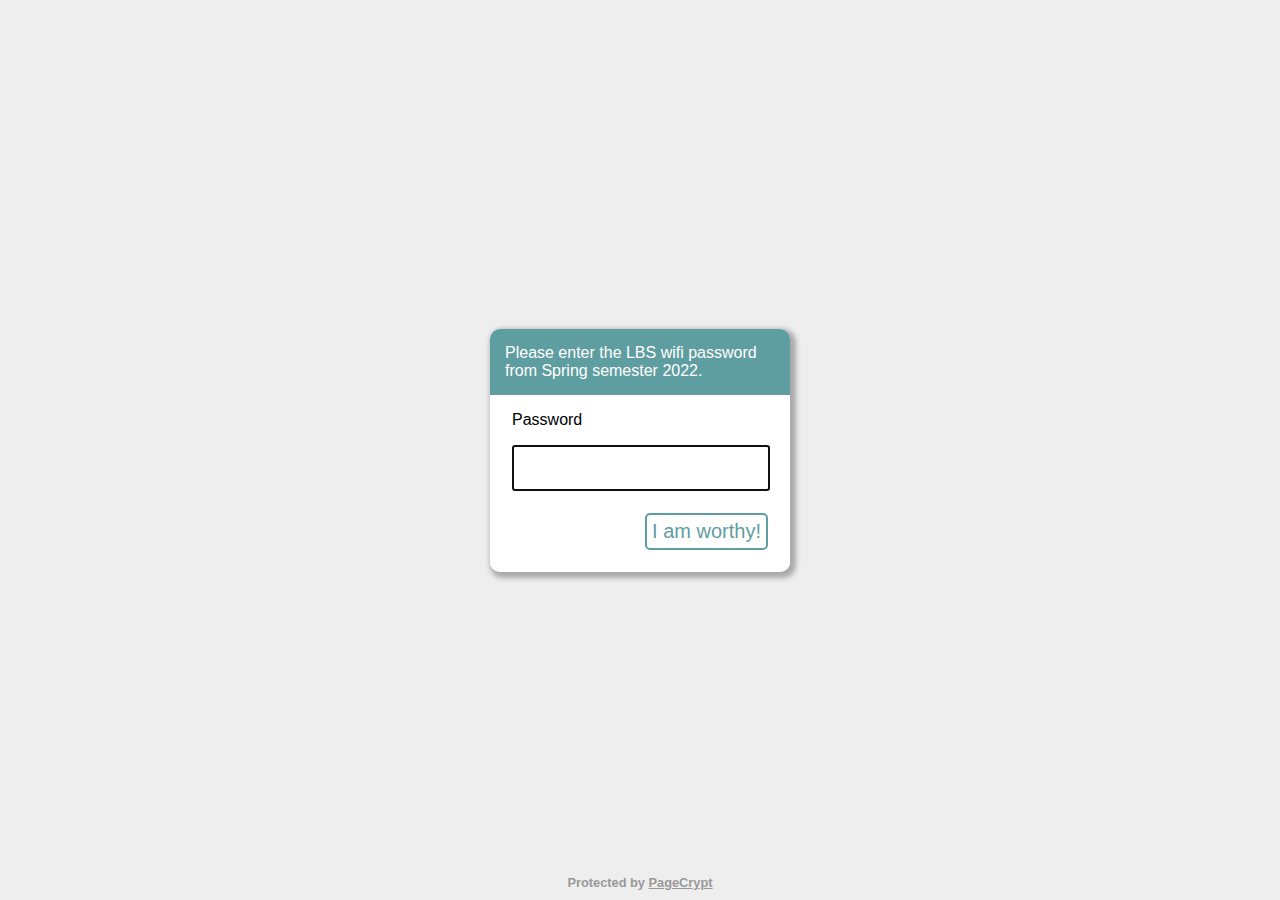
<file: bliese.html>
﻿<!DOCTYPE html>
<html lang="en">
  <head>
    <meta charset="utf-8">
    <meta name="viewport" content="width=device-width, initial-scale=1">
    <meta name="robots" content="noindex, nofollow">
    <title>Password Protected Page</title>
    <style>
        html, body {
            margin: 0;
            width: 100%;
            height: 100%;
            font-family: Arial, Helvetica, sans-serif;
        }
        #dialogText {
            color: white;
            background-color: cadetblue;
            padding: 15px;
        }
        
        #dialogWrap {
            position: absolute;
            top: 0;
            left: 0;
            width: 100%;
            height: 100%;
            display: table;
            background-color: #EEEEEE;
        }
        
        #dialogWrapCell {
            display: table-cell;
            text-align: center;
            vertical-align: middle;
        }
        
        #mainDialog {
            width: 300px;
            margin: 5px;
            border-radius: 10px;
            box-shadow: 3px 3px 5px 3px #AAAAAA;
            margin-left: auto;
            margin-right: auto;
            background-color: #FFFFFF;
            overflow: hidden;
            text-align: left;
        }

        #passArea {
            background-color: white;
        }

        #pass {
            width: 250px;
            margin-left: 22px;
            height: 40px;
            font-size: 30px;
        }

        #passwordPrompt {
            margin-left: 22px;
        }
        
        #messageWrapper {
            float: left;
            vertical-align: middle;
            line-height: 30px;
        }
        
        .notifyText {
            display: none;
        }
        
        #invalidPass {
            color: red;
        }
        
        #success {
            color: cadetblue;
        }
        
        #submitPass {
            font-size: 20px;
            border-radius: 5px;
            background-color: white;
            border: solid cadetblue 2px;
            float: right;
            cursor: pointer;
            padding: 5px;
            margin: 22px;
            color: cadetblue;
        }
        #contentFrame {
            position: absolute;
            top: 0;
            left: 0;
            width: 100%;
            height: 100%;
        }
        #attribution {
            position: absolute;
            bottom: 0;
            left: 0;
            right: 0;
            text-align: center;
            padding: 10px;
            font-weight: bold;
            font-size: 0.8em;
        }
        #attribution, #attribution a {
            color: #999;
        }
        .error {
            display: none;
            color: red;
        }
    </style>
  </head>
  <body>
    <iframe id="contentFrame" frameBorder="0" allowfullscreen></iframe>
    <div id="dialogWrap">
        <div id="dialogWrapCell">
            <div id="mainDialog">
                <div id="dialogText">Please enter the LBS wifi password from Spring semester 2022.</div>
                <div id="passArea">
                    <p id="passwordPrompt">Password</p>
                    <input id="pass" type="password" name="pass" autofocus>
                    <div>
                        <span id="messageWrapper">
                            <span id="invalidPass" class="error">Sorry, please try again.</span>
                            <span id="trycatcherror" class="error">Sorry, something went wrong.</span>
                            <span id="success" class="notifyText">Success!</span>
                            &nbsp;
                        </span>
                        <button id="submitPass" type="button">I am worthy!</button>
                        <div style="clear: both;"></div>
                    </div>
                </div>
                <div id="securecontext" class="error">
                    <p>
                        Sorry, but password protection only works over a secure connection. Please load this page via HTTPS.
                    </p>
                </div>
                <div id="nocrypto" class="error">
                    <p>
                        Your web browser appears to be outdated. Please visit this page using a modern browser.
                    </p>
                </div>
            </div>
        </div>
    </div>
    <div id="attribution">
        Protected by <a href="https://www.maxlaumeister.com/pagecrypt/">PageCrypt</a>
    </div>
    <script>
    (function() {

        var pl = "GcFlukYK4j8IGTVNne+aXA7uoahr4vr+DusmQyzK3TtcBlrfle7TqBOJWJ9vyEboSEqbGai36hhI7SYznVECM9HGNObpW2EJU6G32OMKK7xD0xOiH0caX2+q47BRo+M+4Z1lse9Pg48OOWgTcWtEJqomd9OsMN2le93SgXsvkTKdDc49Yga7ytf1DEbD3iiRYsGij/KgtlDr8FrRfvjD7nzXZI8b7RTKdaaCSkSre7ajLeIvPF+CBMSA3IReuFArdW/s3LpPsOcojxaKuIKNW5UI6LC0LwJIpZztOmfyYjJYVk0eGJwLbI1xStG1auBdds2vKhxC0OLDJNf7kwMIGNkDT5MwkD9mPCXGUMQzRA/MptObnAiW+dfZoUamkdMWfBmzUX275s6X3OwjU364y7sJYR8jqla6zDRQKy590OLVC5IbFGtMPSbWjl/SSR/eKllETxU8rv6gmX8ierw9azwpskY2/VRnzjHHHahZwVvHj003qY2W2GDs+XpU9OtmsyEqlqHLxNXWu3H41tAE2E753beXBU9Bg4GrHn+aQ/fg7RyL8V+Ol/hZ456dpDBvrKCxGrMZUNURwDWOClWQlML8iIIEpT3PAuLvdFE8+djYudTUBWy1OWFivDy2/4/VQDDuzF1U5UpPWE7jgYBe5tMgIAaFNpzfgN9XZC6oIR3kA2ZKMgAtDGB5N2q7Pos6xgSBm+RsrXNbcgGZnzMcj1EFW0um73zwXIv0fnnbIr94WI4gLjPg5uJ6cvyyaQhVLxzhAjMi/iD6JRlwhM/pTIb6KpWAzN2fCCSlDufATeuEdK064keRGKr6BXIcejdvH2OARn5X0LMrbjTE1qO8CccJY1jTH6VX/+Xme6vgsSUsJh6HQnsLG9xiInXayByTdKYvlHrv/ltP6BhQdcsB6Gc/+rES34MO6QTW0AIvWZes+zAw858Jv7MzRN/wuidwJTdxmoR1IHzJc3uC+HembDN4C9+X69De+cehYDdZCnGQNzI+EQY67DT6sRLh597f9i8tMTsT6u4HXEqIPQPlOYTLzdszOR7QUd567q7jXRKzTWLBPK/F+fPgnvKDzvbIyL8UShu1fPadMOJNW3uwKw/5rV65tesmoktf0wTCfH9KwwOb3+y3SUr7Un0KVuuWztcTNGufYeigriWxtwHklRdQ2svCm1VxtM1ADRHmoEkkVKHJE9uUHdnO68ertqLIg2lZcNHCGHZufhf/M034RPJuQhHVFf+8kGUQY6ycY8fKLGb/dea7FX5opYxAFRtLBFsHGu5iPTdJi4Lmz0whK2TWZLtmcuePpQNT/1vAskkQvseAdz0JT4nkWTSjfLHc1RmHYE2r5qCbpq4BRti3uzA20+Ash9rnPVutUYKWAQ7p73BYaCO9FlDQGKp+zSrXZetTGF9ckfUVX25/8LTHXkolLy14bGtKrh3DIKZiGmLsYKQDWganqJinKzANnroguE1jicQ4ZHbbLAHGwyb9N9L5xghfarHfXcDx5rBHMMusCpca1WII/F5ezoqKuI2iAY8altFvpWlAQPWPYSX+bXI8VDXEN6AtAZFXQbBNcQEBTx276fxHiaA/mVDGFxHThtzwhFx/EnjFTbelHBRzg2amiAM3eldNn1e3BZcwxMUEOHBukRBGdeE6LrgYonD3Ae8rxlUO/xSCoB5i4hMbE2zrUvqXriD1PVSnr29lALzSzLnViRX8KV9Y5HgcQ0RXfSkwbCS+joudvcri9cC+1drVBDhI+oz1dgcXn4OhjcOABRvIKj/tqtk+1E606tw3pEE4ULp7pIrk1U74CLXB8melW23JjKGF/BAtIRs+X6hVe2oay2KH15JtrNW9R+9P6UBtuTNtZeWpAMOXjygZ/9A+F0fTlg2gi+dqfPQMwpEhVhFCFQFaXCsLJ1YeEAJqPhqe55uREy5mlhUGe7l906XEexmI6NRit6vXpKUyriX5eW9UGLShLRcG8KKTW9fcFvZtZZp/qFNyowtWriZQ/Pug3vKyT++dMKFyrTtXmvfk0UFwBsA2+1WVrCWpZNf9oE0qduHANwKcDZRg/PRS4yal/Yh8DapU5rqBD8dbHA1gFUI1jy6nH6s0xNImQh+AivcLWhwWHuH8BpqymaLKhXYhFMiE58hVRbw0QS/s8eIMSl5kL5OoRmyCf0e4alFEF9e78L/LG5g6YwHE2192t9tPZilmMLWVhxEjCeVNxBTN+QbHCIbSOvgTF+iZadtnGE9uNFsQYXj04PwJWtHyTXmMkksUD5m6iVOzVOHbc7s80ml5byiBi1ztTlXjZekQbZYm6VL6WEGo1W4E1zEPGUcYzFVr+rKx/JOPoWhsaf84KqIbYkZW021vuNOgS5lbvYRH4GXSrgBtMAafYrf2DwNG5+jrJnO8cZJWuBBfFLv0b5EFdz2iiICDZWmad7nRl/YyNdkhTlWJr7HQ/NexAWZuUVP1UQT/e89RAKAdo3AxOKxqZ9+zrq0IhJUqMfI93yqwqai1dTnum6LmOM6JQX+gVR14E/5DziENTceYcmel5af+lVmD9S4ijC1eZEwjHKSu7/bogo3HeqexvBz3XqWsnCiNXUk7/Fh6ew/fuhFbQB3MMCrNeb09kg/Jzyjk9+vBTpYXXgXHTo3QBOmwZ9bKs85ZSlQ/jOHkwPzcmeKJNWdTvjIW8+AqPYmDcM3WHxuY1Ga1JwgqD5MrxfDtMku7kMNjPe4ijPLOK4Rt+JN0XMeBgPC0w8jsjbQRbYpvYPxxJuWmKnL2eK3FWdrFydJCjjeqG3zllPAzZIdpOngpZmVZVdY6T2k0OFrebi74j4M2Vp22mcJzoT3gay1IP/TPTJLTwdXfaRKmOs6ocvER1rV8lWwcZ1cZ/pJRnynSCmL0IZPjyfMHAAuYz6pfNvrKjHZrQEFVBgOijWE5rJCZxd+qkVmj5catzPyLb7SHXDXfuH0XV6ctV+Uq3D/Ze43/2Z2fnaGC8t6VVyr8XddyhHpV66Sr4mwAmlv0cDM/k7yFYl+H/yyIFNe2g/[base64]/eIxMF/oJpK2X7Cri3wWxrFQUbn1JzgFap3oqEXuwHa8Q+N1RgIfsxnYpnUpogUxFwOr06DHZz+ze+UNrCr0jzwsO4nA9W3c8dXV+91LZiAlBx/+pIXDIo/rOtrvvfrsuE7jGR0Rce26Qg1WO74a+KIUII7mDed1vMMxomL/7ZjdbBJUBUAdUfMU/BjR16UuaEYqYG2E9DsEOvk+g2s4LNMVXm3LC4HHzL0Md5kT26/XuKrcvGLaVslBxsWtC4/[base64]/q22Ps3m2LpX1PzDwT5IjkqHiEFqXjPS/yP4ZnhTmd6AKGunxYKULpDtF6XEks0dYQmf+R/DxrHP4/pEJK69qkt7KPmE06oE2qGZHGSIuGcA/23HXhdptmNF9K+JdCt3qmhDCL6YP1Rx5VcikgC1Em3rcNfVq4Ab6UP/iaQgr2VaLDNlET5rRqn/Ax0nn5P98nS7Lque5i2wgDnDRC49J6Vg2cNnnojM20X8UVszf7T3dYChU6Ufup2MuMW66DQ0j9DXpJYSGmTr22Hea2NxrlZIotaPeGa2MzhBDb1AElrPlgUp3zEdXI4t/[base64]/DZx4uE+MRG1RTs/FOGGO44qG6nsI4mIA1nJ70x93b7WJVlx+NsrIYt2/+Xl8TK1AyeyaMIuLscQbX6ytNHxKBJb8l4u9+vS0o5SVsGSRrixn4j88Q7f52xc08jxJmX0Jvu9IvLnKiCTwYn2gOWDSXJX6i/AKfiKZJQZImOLoEvwPqQ9IM2ezM1Fm1dh321RzlnevEgK8GUnWJ17nCjxoYmYbu0THc5cwKOdkjxfHHdPlxw1FQ7WY4h4Y9fYh1dfguNoruAuWs7YTTMmAnWlwQgjkdEYgwk2z4OAa75+RgVMiFmiNlUUFM/6XzGY93bpCgYJiR262aWmPHsU/2EuOlWifqCSEDvLFoMNrnDNBpyRkFQKB0or0kAJBEhGe7RP4aI/zheTmQioaBh2HjzlHAncffWyxqCCuwCMa8pKfwTrYFwaImVD25B3Jge8EQjzT1h/puG58IggT4vm9dAqN8XGdJdx5Gel3oEJnAlfaqtlQbjuLTtoj4UVjobjid+3WwKWLom7vwUIuvf+ioc96hFo+DwVLmsPUBHuXgRMO4NkVzmdLf9g2npfJmGRWSAdRCRLLX8suacs2gYqzNgR2RnbyTyEdMzwSVnJpZ9Br2AmLvjet/eJRIS4IHd4oQ8cqMcPyi+3547+A1mBn2KPaCKt2lbmV0YBu+0ctTzaoWwFZeO9XrNUqBoZi7Ts1t00pU44Yru/TqMEGlDJkF5Phdj8xlnTUD7ZH2sAwOKVTKw7f2h/tshL/uTxbltX+mDhhhvrfLUcCyjZ15fMZGrJsoO29Mjbzu0/uicZ+KEgE6tK18oek1ZSNBGq2FquhrpfG5yhBhuVLlKVdI0Dpm4DhGmngLX0spUF6z5ZZ0A/K5lUj/XCnU4a9kjeO+REXXG9WvBLWjUHAVMvXvaqB9zt0CKz9nbTBxjndUP5Y47q/uoUGtzAJ1rBOaq0NDN1mytbqBiawi2oSTGbyUqstDOJgB6+f5wOLjhG6q4kSkXufzUr3AZGRmIN/3JNhblJNg8yzUhvPyh9d3HzFxoQ1hCJUd4u+IpbNeNgk2Hc1lvFKOVRKwd3k+mQwtnsQ7v4+pvgr5uaxkfISPGGcGDlneE6Io+CqUcncA0VfJYQ5ODKbaSQ7ezPvYLb5am/zJGGuChg+BOCNX3m0cx8GDuLO/rUU+7E3st13Q5diQu+6a+0EPUKOlv7NUR8xvQ4NMXTfvSIuqokC3oRzIJl3w//A/mefM4dFlUxvAuKpV/Cy9aQHcU+pVUAEDibyX7Yj0mDblpH5fmlPAvUiXvewU/2t+lqeXVoPOQw/N+EGcl+4eT0wWuKXv51faB6frX6fro60tl6EJC34KEo6ANvym1hCaFRuSXuv26FgKpSly7n6vOYCDfYpuAit2/K6fO5cQlOseAZOGd8he+CxtbLaUdfPcTb46y6R1SImu0uwdux5eoSdAqBNwJu0U4FwGumCV8V4DbdvAt+pcar9oB13B+OM32LUCN75r+jvd+mXSnDU2RA28cU/+a5XH/jxsb/D26KdD44SjNNOD8bwUNCVMh1E1lWlh+TBVkx++/CKIaTY9gVPdMnUbOwQzU3waUD4mf5U7f51J4Hy7hMz1Jjf3/Scel1bg6rnktCdV525nI2tk6qqywMGNKTeOgBnyjbOm8mzMarLNQtgkBukeTZHdZK/dzAx84WxgWlFPIBKpUhHWQTQlVpJQksBcCkWxp1CLjCZHznCye3keoVy4IAnamTH22vAthCPQ8BXnwdpd/SF/zZG04kbN0BTaWWZNTiB3y4qCrFmUOLxa9Pr5mWEWMzP8mxGhpdFwu7oBX1sPUATk7AtwIGvtoPZt8SLKg8bvEqbn32rMQPNfDmlOkU4yjB1l4X9+ZUcve8rHD1c6VU/eiap6Ii9GYfQve9Lk813NtXu9TNViTRSWlRiuYPEnKRTx5rY+I9HcXovY0eQctGb81MApB9VsHr8j6XMku4C0LgfFh1ut6e2zm2AFWs+bbfSeFykW0IsqQEuY6ZlADqYVnO9RA/P4hhkiizjnweIegwXCX89vQM8TTSMl24asrwl/IFUlOWgpgicvrbsy7xyMJCRUwPXrcSTNGjDDs/L/xEBDMphWtlnJ/nCKQJ31ww9gQFWHCtDlVATHEabjoiGQZdnhOaPrDf/28dZqGcy5DpBOJdnBLy7pMXzna/coFHZXBPbIygOuqLUBFFW3y7DwVBLnUW38TqlRYfeGjyDUnDaECa8mel5+qd8a366QOx3h5+X2e0dCNRBW6qhde99Ft3ejq+FHyIdV1NGdvIcYB5s1NSzch97TNtHJ/qJWb62+KnxsHTnl2SuTWSgAYcRVSm0RxOJlUW6UwFl+meREz2cLQCN+OyU3SWLLb25T5/ZL/6Y5TulT1M3x1lojffTwobFZHM0P6y5sEcpt0EEUlghSaKds3nP0TfyPFyuAzgELDV2dKPpP69aYAwtnx3F5UgI/DLoK9zLJD0BarxojmFhTDGWgaqGBf69D+At5Lgkgtj1QO6Dnwziuo8/IyZ92dlztHikrRNdgE59fNzpyeY7lItZM65YcN6l+y8n89NKPvMZqz4FXpl/cb45mi1Of3+x7HTjs4OEJdsscjwLLydGfmrIzKk0kL7Vn7m9nYJbjG1jPcDss0mGFk8hA5JeHNLtOH80unJLi31R+C6KTdSJnrckBFAn6wQog/AZeIsTjW5FudOQQ35rx/qZ6h4NH7kltnkJ/RcmfiXWj32twXe1vpHLNUoHIrUlSdXka5nXzk07OcKVHLpWGZnshV3jRcLTIbXtbhY8v4ovp6R4o3OM0CaDq6PQjN9wjpLm9qWniX2+gf/PHKGyqyEkBvOQBlU4Dx4Y1Bc51boUMBUVYkUlvSCCE66LF2Ahh8areSIF/vdkkMagh6Cbap+GjZtL9ApjZrwmjVdGV1hxI3YdrPrvyzduoFnT2mD863Ax2jW1G+voiL7uPXmIvHY5VammRBG4PtR659rQptbVzBn5S/piIKClhh45V/V2TIr3LpSkywO0nS1as4f1aJVMapRqvhD8DIRyD2i7FmSTtkb/gV+czud7JYcmfj1Y4LVb+hLZ4sIyiYuqFosef3rMsOmf+vMgqhm/hM1Y5V73TCBxINB0Oe9sIdQaZF9TL2ILjRTQb3qgB5+jhBZrS/slUvaJJKt1FDplRYkfQIrPv6XHAs3WqQBxzSp8TvaIxDNR9/lMTMkEnsXz98vkk1ofSkbAdPoHbcCnR5LoyWVEd0veShP95NqdniY8BRwMb20ZLm1L4ywQ/etLJe0ziBtQA8juvjT5075A0vAWbKp/m0t6SawbL/pra+6Nnbl3DejkQ6EYySqHf+h/MgvDlab5/eExiixz6uB4etIbYcH4gVVrtE34kw1k/pBP5wzcWc8q8ixFJLrelM6qgcb4x4cPAFIDCEU8PgdFFWfluC5nRXvGF5a94suW4RBVfHNjYjCYS22igg+ht5+fql/DBEGS99mcWWmVxANnw8Vto+PXT8y+oXEm7qT9QQhcQkQjqWYkoXPostZ87W1fqpIyQIJf9fY8dS1r5aq39gPmPkLU6adtFfv27k+qQEieE7Jv3fG/qKR93FLi99B98sVV70OB9etqyqx0mp2IKwjiyDQUoKRa5Jdkp7ZSErtb8QJn/[base64]/C6JWh21eu1qW7dhIjMeG/o5VoevyXqb/Zov8nA2iaAXmIh+DNcqeRfRj+4ZKYUxLrI88F2oKru5szqIjN854sfQ5dUXe3667xH7lmo/NbzjEZX6kkMDkovz6M00Q7qAud0EtIlhzqRmk5BWAvEZnGM+DRJrsSq5Z6dl9Sqv1nV8mkrJ+rzWDza3uVnODAwImd2MeDdcsxQ5fux3trn5L2BtO8Ly1nwJeJUV4BBwsUA0dsJkXfhhyNnIBVFyqZBDX3s3PgB2OOTiG430P+KAR7Jwsr4dDxF3tDHRQQFEPs/FsnJqk8WzZOeo5JLQuPC2hf/S4rLZwBvkqCAQTPkucgbvS+oPryVmDwh7R74nCefdGKpxrwyQSMpgTbBYGux/DhUPX7Kb+okhH8cq1lcIZWsmhhRb8BkI5rg2Aqyhfc08boKTUBFjMoD1l5Ds4+8BmXM0ti4u1toKiN4zmpLSF5kA/Wndvk982DdP4PQXo2Bh5xFmBIAb9+HYdMkeqT1C3fVNqgqKutgro+q7wy41V74I+tiQ/ufNbO43RSMygv9iEjoXWvfAtmgVGn2IZK3uYYQcwwT33mM55gdU6HEdsUeU8N+hqKOi9xD8ov8UO74JAZxOA0hL/YUf6n5X/WVgjT/2lcbso4l5RVGsqRjDiwOK8zvCIysm0/Px6SYillkih0lkmYiQJ6N84BB2eTvFQpcmt0F7AsKERLHpk2lig4d4SEOq47Q1dfu8bGLyR2NOX3QpcUSDDdKioDXK9prN7sJhqaRV1JSSTzKuXr8Ztqwcx82z/07vRp3HEsn7BHXMZCAYqzBIg4kqmrJomjVLvt1WZ+g7QJv9F8Si0qek8ATY6IElA92YCUX9HkOz1hne1D2y8u8a1Zowtmfbs0jl/Qz+JykOBxYC9K7Mo6zMAUlew4x1NKo+rqN4M9i9iYgjeRm8nFieOaC1k09YaWq9WbbXog48NE92x4kDF7eePDt+msw5LWWXr9Z3fnTChCyCxKolQAzid2mrS1JRHez6gsHbBTsmO6mgsK8ayoFxe5lSQoWHB446/LFeK9t0QPbRqS198ETKsTa8e1HHa/ogaKUw6DFWn6kqaTV8A/xzSCWmXbu86c2QQ8lgypQIPtCK537IWCU6niY4Tb2V+dEVLWCV0su+4v4ZVUQJi+X8TFDoeMCRcv0A7VbUEHFFUDqYy1Ne3Lfx/4SZBxkhJSXBeqSalMQC6vWFU2G7AS2mOlqr40P6tjRXQPmtwwTAwh1weBEX2GcUqpA3/74/4OvA9eSutD8dNlG0pSMKMBvWaP7x6AnZIXZbhmS3+5w6kfbtk9x2wRtk5aRR6qx1T3KekNGJ/n9fscymdcoL8WNSM2nhfCBBEtk4BJaB8+XczGQBE5S23RkYs15wEFGmulkyc+u3SzcqaZSvrvP/C0YrDN79fUeJ7U6CJrkfdBvGYOGNw2ukhzjgfGqK1ZWFvzl8aRJ+scQhmPfZSpB4nT2qrK9RMII6FCwNMcGZkKTe+LOkLNfFK9R+gv481Xdc9XvHL6e1QjSHHHadR4U58BPpZeCRzrjcuTJzOCb5HBsWLvoN3cMra8TDeu4+vL/b5n9o3h5LfqgIAT2YcUe5n0AJqtiDMBhYbhFnvGDivB0rQjKCX/MTZltP82gX/TG1xULmns/n42HKVdQWZ9OBI/UA8E6CQkqQyJxeY1H51fj0Ie0JlFo47CRHUXuPBHDhbhEZKS1r2jFILve92ZJHuWtGCWUyCghE2n47OGRcBjUaSZnuFRmukB3kkeZ+Qe9TYUBKUrC4qq5jQkF81vfpehkrjP38dlqX3gfeAx/0sNY2LeGY6veWyMPgRvqpex/xave78otMNjmjArT+f3ElQke27XlROrO7qjF6j6SF4LZUR+KevUhDja9snO+Q6Mu+5W9UwZ9OgKwgQHVSHZBjrVeS9PeYYeUyEh7vd1RUbmm3t20/PfbF4ck8+KutjlNWoZxpUNuJK362P98h17AuJZIjEoWoibRTjUv/te3q5c6bV/iaEkQXTRXLDSu3VEwmC/b/A0RIGa+USqjFqmDUgyhrpTgZECWXsGbeBKkPUZ+eqTupz78W3xgzqOjVDQSJVb0Dma9wmGT+LtXtMyK78NdtYuUCF2mvyWKwNUh6wP/[base64]/YKnoWPlRRkE4ssFOs8DbNr8l5wZ+mXFpbGyvdfLLPT+67v9Qt7NcOc9N7TcS9/8DKpjOwjE079Fh78ANLMgRauizxctvpjwyPQha4y+cCENtzHsRS6X/gkfLDxWMqG0hLsaIMJPlsmC7+U9tiGgJXb5D/IEZvrNir9+l6P6n+MzB7VnesDV1wsNqLzbUwLgYCHicI0pXbV4e95loSPCmPBXh15gRl3QwGxl0sQCoBVdE8AZ5RPhVf1MUZpD3kqfJCgHUJCsFC1LtsbInq0+XDqljYGMhW1qwgsGsdMbLGuE4fqiGn7aHsn1SWCSlrrpyBsfCveE4PCtiP7TuzP/0AtVdNjuRHLhGfgrWTjZDenvBRwKKosAtgoIh/uu2AsWL/wD0c0Oixod60/EtavrX5qPkMLGPT6I/siO/J+t3GIQdk7c7z4QznS5bvMy8vvxSYpdTSmLrxsNvQIQ68tf4FDOiQqwhJQViicPAZdMMFCFiwBDWZ6wQlfEzmxgGV26AQzvLc6W1znYWMQ+SmvjKjenu1oxl1XAx90nFpXSpHuP5rX/uIflQuRKvws5FC9qFjkR+G/MsXJ5oJl9JdC1jWMIy25vfFrKbjXovvK31moQnNJSyyp0ZmrBeFaT9R+xtPx24I73Cd4BtYCwzw507mZoQAAHcRQG3CLX31RzFDG1wPHd38inqnvZyHKrfHuEc69t9LqhYVtqXQ6/jFvJZPElsbb5EjFqgFlqz30MQoSi/hlvJzAQRq53TEgsUEKzOtj1Rt2mnMlnO1gtq8IB6q0BWM4UnNnL0TOoMbPP3rq/6TbrWN25ikdwcx9KXFQLzf9bS2t/JPVqAHiXlpwbmm3fqnku8uDDuviqzXKaN2SaUSwmIb0YmMedM3bbgRssMeyBdR2R/A0996G23HWXi/IxX4cR/UwWJmulZ1EMb4+m82DtmOqD+8A/wadLuqa5ecUxgJCnrVH1FRwOYCzJnEfZ8AxPqIzWPzzWGmipjK02fVbhUNbZ1EVXTFvvTj2Vm/dU1R0D9/aTw3QOUWTqTDkcMfkSoCzzXHa2tj6fL+eSBGpc4g4Bjaymavp4c7PRbVAf3eQsp2hknC6OuH0EpVba3olW2zbchrcSgPsbtqbsjc8ImxUc3n70pVl52b+g3csIbVPHvBMYpDr4ZfO4sTp+89wxfvbieXBCGZVoVLG8s5aAhP7kXE62/EQeDjkhzS7bUN3GTqjVhJoNb/8cchnpYF3/SrRh5SqQz1Oi6y9+Jio8P22pnKQU9sO9gLfvl0u/7I8K6HMX0sJZmQMU0dXd+wAhfLNidmKjJ/Gy6v1fUMelPQ/7gnhfJBqrqklJd41GIQnol6qi+BBIBOngcCfpKAWj3G1TNdBalS1CnzNL61V/pLHiC+wNZNlOVaE6jrJa74hPZ8D7yh35ipOAZdQyFywX1oacwJhYLf8tWOe34C+Gl4nkXEVCq06IdDBRQqQFB888rluk7+fZbewwWzjos4kQi+m+WA7rfXbSbit2QtccCj8TNAymbMx7RrBorrimBU17WvkEZ9BG/V6kb0fJ6xhoco4V2OWDC5ClHJVphTU1fPI2vX4iblcuLy+gGHKEU9aShY57q5n5EkgyBL4uaINDfVEFvL5hjOlC/T6cYqcSDAsr9YbRehwmbWFNJFyA5GE4zvNzZCitjagDQXTJZ21Cz9iFnOlG6OG3bYjKk5ALeNtcuRibCtvJ2xjntw7O5LSDMnumszG9kkHvTS9KI1mcgBT8khqYZMX/2tFs7BFOCuLwNRiqS0IyouCDqKc2ehL4LNmA8EbK9o1kpQJX56fykqweC1kgvNF+oIxLXvI/[base64]/tlgxVz1sdAVP9gRSJjdgQN56VcryVaDwEGiBP9SiAp1g/hgzfEy5IfitDgPhCTznCPLujfARvOgR+Zhj6J8Yu60vJZ6oSQwird5lDN8qRP7BpsLcCjwD7o+DHktq/FoJPOVUMY50UwQ8injugURDdivGgCajOYZeEFbxFAvEVDwuAYW7I8Uw1u6mTSyeUvkJHyrSMiN+5PpQZ+EY+qIilqhd10xhJRCjNsmrdf//0r4X81WAJPESh8NmlPPccNRjoT3p6G1nNBzvGw68G9OE9JQuTFtukH0+v/bDsiohZnS1hLLXyr66FoEYXJi+NaYxYo4BMtfHCp2WlPCqnpOo12sDrmrX3o68giVrSHIW1zTnAp94iuiVtV/0i59/nmrdz4vNeSowmEt7nx8ssEh6WxjekKUS2dQkpeKH6xKVP/VYaa+mSq7PVBffVWxR/KWT1K7CGrbOJMQ9h8zjaSP8V/55/IeFF/Z8ZBZbUWJ3shRGnkMsQnQDYozd+7Ehb3MrOMdAc0D8IOe5WUCjwa0XLFkh+1+8U0ml2hV6DFj+JohtwUuX6Br7GW5GrbthCm+RGr0Dm6DSJLfOq5cwvZW85pwh2DICD1QAYxac2GkmJsbqZ38VyioSiHbNOXZR5g1vnCDXvQ1UO9/zbe1QXTfT/fWJknOYw7ak7nNND5r4/OQUe/mitBxQuC9U7G/JIrXTrAhOS9ajg85lfGDHh1hwuFexFwrH8g4BMT3Rvp4+3ezYvltRvlpoLPydLFxDVjBrBPWL+a05makDf1Pjvkv+hLCM14jUyZfdU/JZHL6h1lwjPcYN6X/6LGOg8DPLjVqTQOxWCCvbIAOcuCC3QBFw9YjikATiQ8EaLaIlkh+Hsb08Urzg2RB5TwrCxXBEaDuxDOwDsDmzYVs6bnLmvpJRRSQXPaKVRx2fafNgOsHVZdMNdE/q8GSycWEd/AIDBEHCvcpUwbra9pbDyyhm8mliOmUN4xba92ZBHZIPi/ZtKssBr35/fLspRNm2SN+DsASfgbnkAfDZaGCX9FurGauUphwvfZL9e4LQYDfiB1UfFHZZBJD/CQzXkUoECSsYIlub9oyeKV3OasUux/[base64]//gaW8JYbnmJx1JjHoR9jhzVzZI/AbsIefmL+Wwc0Jnwdfs5zfhBdZgzXn6NkVtHbEQe/fh2jWxv2k3BJYvsI9XWXYl9KqASpV5qbBjtqCMwHQaLisW+QBHnmubbyNLBN6313FU2+3pQes3WU/rYCS1jy34F4ff/yWc89wSzQVPls8ac/PbAqtDcilkke8cKYcQagwql+0POqWvGV/hNG6ioKKhcldGiCo6wlyq9q+fJoEdY2mibgRh7IJOWXs15zgOeBk2U1TbgAKZPDpxPzw8GmsDbQZRZO5NoPCrvmTyEGcgKzRgssDgiOR95RNVUIiR+s48+5RJyCGo7Kb93gKMatW8JnwHZxuGTNovSxDmaZF/[base64]/6XfumJxoHToj8D1C71BnDvyGdbc6tjepKCTXIbYefZmqn5vthINg+5kEXwiWnCPGCCNZPtJBrLoxMs2bkuzvbvQGM27wLBSmvn6NWZ5kCJRArc79RefWm4N5H3hsoM6vdvrmZAorR36xPbe+IcexHyy8BGaVHQDJ5OthPrkb/To7c45ACHpBuBq8RKMocMNzL+kv3FBV28Iq+KjESn5rwqPu2niDrnMtBGzew2jVpQJOtxXyu8fF0NMpT/[base64]/vRFQwA9XKMPLMYCmORbuqP5cB0fav62DKjZt2jgj0NH91R3QnHMtHTVtfEk91vuTF78ManFF1CyYzjtVOGyMXmH2Eqrp2UzrLjkY3zqzb8/JM0gWBJ3yHEu2P41lTv+hatJi20+lWux9Lqwh++JlxntHhCWWiVkgGVTWi2QR0mXr5xGgLf+WKQaib/XVvm6xcgz9mV1g9PdG1hcwzl0Nbk/[base64]/ZzGHYeEBvp1K5psdV4Y6NYyDduvXPTvSVnqFeD6wlPlsr+cy1zYS8m0iM7rbvNOm80Pegf+wp/clODVURC0OiQXTn13Ggts2/O7I9r6e0GaiUdLCCxTaVRw5xhpY6s9qlGuhp3MHP783TwbwRtuXY2yILmb8rTGfI5evEt6EA0srpbTgdN+CW3Y1SZbYDbFpnh0GqAhk87IquYdvhR+2p00SYQGU6t80UQR06M4pHr4wEdlbghod1j7Mrh9o/wDy9N3jWK1nz33F6EFYxPUO09L+VA8BD//cit+7sTpoK7jbPCB0znHkwt9el90+wh196I/eoWefd6lufSZMvRHoRzKDJOmwqw328UiuIch+++uttzSENReXf10csDz1jh8E2/svHBTcjxjjzmGWvfw4cl1nTNeeknLJOayPcnmpcgG6Bl/UCs8wwsHiqFrCP0MkORYMYNx4f5oiZtq33uYCAX0oHUcLrlVqjkVHtq3jnEJZntafM76yM71wpCNRXd9UjetTMyBGmivTGbNElJqnqjA/U3arGa1W5YjLHrR5VVkqzbknstfyPpQdVc+0XfoolAbFcvboI1m7530XKEwrOAH0T3qJ6c07V9JXSlYwGvW7YQW+9wGGMpXPd5puLDmP0eV9Iw2mPev/lFDRgMPV06fzdmlY9gDWr793mI3iDS4+9ZdHxXUP8zamY6izL0pxPtd7VfBCpl3YJklMKdzA7aLUJEGTDCuBuLClgs/CGsNxHyBwQc8ub594S9fEgITdqhx4nRWhLtqGmu9Iu+xtiUup2M0WgGpQVLqwCyttUbObN2H0WfrX60a8vnae55G+0nWiW2VQuArbZtFsFUdR1N1HeDobRIo7YakFpGqVDXrc2Pyo5Lr+NDahIV0VPOomYXcK3rE9gOHlIl6+tp/wPDLZCpXUZpz8wO7WcTIwLACPU/V4hge7KddOacQDmVH2VTq+z9T3WZ4ofDe5dFOwl0HqScsbjFBfldGJa7jth4A9EpNrE5OTfNVa5pKvzw7gSjmzv3+InvIrhjPrNb9l4vkcRLWrBxPI8bnxK4hct1Cx+i/sBCH26J59pMmSiCj6rEaKW3pCpWg/+aktIogzVLASynnc6JCUEj7+3Nduq6RULYlVmllsbmbPihZoqGTblZfW8gpP0f558O6xGQfsPcRug+pJYT5AK4nahtOLo2bixWTiZJnu9TAcZsmQ0+rHYRUnfEhyziEYjpvLw7lsyOmy0HkRCWp4zHa9GhNbsZQdPCB+X9ejvlzMlWL0s5x42vnJM+NJ/sxsi8Xf7BVPsdIT8D1Pz4kb2km2taKkEx/wKiGOcSWM0m9nXaH7zpgvI6tuo0JGPEEU5q/RJBBpmGqPT695XSghm+Pwcu4lqEuH/EeX0UNL6rf23X+xkPK4AYalpU5qHOOENFLeEZiXmWXUeB8JLN7PsDc0ICzX02sfgFCvu5WXlO8MYE2fkAof6rTANsOHqITyVd6h68e4KLfaZWFCqaWPWbTjYOG/Hr6WIgp0h1O8opXxxiLgwW2eFwOzs+l94AM1MVOhdNbZs6QLwJux8ZGn9gcBbws3sP6gGJIPE+Y0qHh82xitrD9tNafTSxrE5p0WGFlh19d7WuRzfc9EmO2HnHX8vbdGAj5ljJrwfhk3jKHvTGAJC/UaumW5nLIJ+OTM7OmVOUJXpYMTxdxaxhqsh1kwYaZUEnJ/M5v4iqp/4P4WELtWSSaZxsqdSCcssZ66C/iusDjO91Yp/QCzlF+hrm/VQlkq/BEmEVbAgLA8ZZuSKFLllmMSaXh5oWXb/E5H16lYBOBlI1iJdEyiNyAv91UVAOSP2XwSaI6rUwQn+NxUQSgY0TtK2TFMBxEizR8GqTuN69/J4xFYqRwi60RQQ9nAvRsawNQdoT2dlNzuXm6N6rzbY0kRp1hOyr2sSCQ0JVyytAMTUPLd+9kOfUwjU0nyFCzWxnRFXHEa1A41vtX1vg9UpPZv0wJGb1dnPFUzsm8V5lf0/2eK1uEmdCvjD6e8DNnGYUAq+PoQf1lMDoVM5B6anAl0fdr2CP30xVrqxlIRvYhAWWvxSxKx1fIYQNd/INb61tJinVM5CBJhc9w0ib5w3EB2vjlYEPAkbugYR2Urryr+PlxeKRumoscqq1RQPjsgaqSPlHmN+zjcQADt7YN+BT/DUoyV/wQfpYJbtthE7mCSboVVt2NYUyWAUN7Qdbsod5+lLlPyVvJWNUfEg5YT20s2vXV+RphOVgjMr4GXnNEXPupozqxoyOVvO4AFpu+1V3MpfVL+V9eR5Sik2QfeGtW1NIqIW+Fuls0HWTS6Nvlzh0F9aSQzzsXYV3cOxAkp9NMBH/8UXw5rnGGYmciKzc02LrpAz4zRk1AqDLBj44q7VgiKbSts/[base64]/KRuaSIaKZvY+zqExzrmY8BcTcH/kfEL9o0dvL/+kdN1kVi9bQ1/RaGlQgtdQeFzTWVw5SDK6ssZqpVZ28lQiRDcDrq+QJLUElVTWCDGIWe7iO0ZSz92yJ34gsoKhLVwtmk/IsXXoGt2KDRrHobAwhqJ0qSeuZ81S6g0ozAFTX8jB3Ubj8tfu44KPrYkdX2GBrbyGUTw/fKCFeL4GxQrkc81BZH+3hmcWTYyD5gmwXYrBCRpl0sd14HpHV5hPiuun8VveyEOlT+mq5R47qC1d6N3h8iRVaxTmQNRjd/IVf9tcFOyayxM+elrQv1aQrwhMuYmE22z24OOVgrNIMQBeFy8Y8rRs2h9ftGJyjY5bvh1qS/3yHb/Xivyc95cVMY87J+jiMFNQt+T71NvYuwBwvc+e9ilybAP8jsDR+x581uJDxS/QWQEo8mDg3nsEutEQKN4qXK1CfqD/ZlkRMYrwShaRBZZkdcpBMJu3zavpUxvRzbX+sIDfTBKqE4ejAqtxm6FRqtQcTtF4DIuWLr6eNTcYOT/7kLXeQGXi5LXTykKp55hg+0FQEkV5CxcdWh65c2Wx7p5bbaD9y106KpAWZolObWkM2SOKvsYNuMutuc/ve8salZeX2pTLc21nvMYJz94g5+WIxZzDSQzzfozkmBGc0YtYYPAQ0RBILFkyaxP3A27pKhhrLAVHh8nCQaR2sqocq8P7MAwGtIA3GtyuG0EfytsVaJXH/vYAS43swIInu2TZb0SarbW26RCF35lHfo6r0HvojDF4pYP3umrT3NBs6EL6iPqC1MmSljPKEpOCEiL0k0e86p/TDRTNnChryFgNl07iV6n3E2i2QFBcLyeo5oX6AeKg6Yp3OY7AbwQQ/Wm6VSnbd9Pa73FuzlEUbvJeMmRmapu80n1SB+hw8e9PdISqdZD5gOd+/9uXkHO5r4kp9Y/gYgqrvLKgF4Ou3fnXWl11c45vTagiWjkTChggcEACGpX0nmuhsRtwg7jBA9OCY5s/0qb8JkWnolR83DXqkvbTKitj6ga0iw3Q0n2sWtvIvJlS6vcigY63Shs9JjPZylxB8XzRaA7GWBMilX/HuTF8u7+62zohd6mkjv/OT9731lsxykh+pHPyE0WtZbBY1L2iJmdI7uyDDaevGfKgZcLY5Rpf57s7XRyq1C6y00v/Rsi76KYZsjUbSyDGZOum1LKmrTYzGOoTnc+yyWDCIEomKtobN41AqjtdA7GFqWjYQGf7UNwmkGsbH22ifjA3ap1DqnGqVgU8sLnFL/roBOCNXJiRmeum8Bp2/lMjrT1E5egO2IuU2RyYxgK3GBH+wTs/qmpECJJglEozaR17gV8oHgFHWnDXYTdGTQKqHCdY+1TvT9G2GAKaoWfcp0LSRLnv62iyle01Fe7BaId8NeeJHeU6wJTbZcU16Mvyk7od+wsifvNbRYEje/+k1GR4h8dUjKJ/zcqsXWCI50gACT40UKbJEuUHSdvVovwhC6TyvNR5UuUXskL/[base64]/2tTSGB0zNtaRQrWE936ygLOVw28tBJvSbZeWxHN1LARtvL/6txkjpKSbcMoAEHxcZdJF0s/01XzTokRJ7N+Me/aIkLKDAVvssSqA9DPBRCr8tHzf+xOMkN1p93AMxxF1pag80im73iWA21meBuw8tvt9igunC9Gc/[base64]/yUFgMBbtpPEnWntd7/DtXbALcBTnY9Bnw7YVnSXvuWWtSgstg4TfU8yfYsvdeU/ipNIdlU9bO9JYcG97Wy/qMhjs7+77pTyw0j5GmgtCvOL/mvPy1y3Pnc7P2eYhRmow2OUWifUMDYnHaaKT2uVuyAkOoI7c4vD5I+4CcDekJIzP7gUQeZ1Rj/Zw5BU1tKASQBM5PrXl26X0CLWFU0sXHwSC76PM6O+P9JCUVrCJ+NbVSm47qj++p17I0gxJtA7MZbIjrG7uCHuq5WPyP9bYLmX37vcySGEE/ef6YO3Unjr2+Spda3aIdq1/yi2LXWM9Zt62nJgG9RNjJ8LlM445oOzLspZj9T3SwBwtsLXdOO6wqmVHA6xNrpLQwRMv12xCFUQRpbUAnX+7ojg1ZzT76kptvDxVscZzADX67g8KYz31OE74xcCOuOuPjEdTyfwxrEXvM2n0UsB0967thpnFLojvgYmfHzHX87tdYE93/jbL4L87y4Y4u+Z3un18GZb9muVeqyVPIp+HsI4FrdCwawV8VkaNc4hDT14eSIyPZgW18oBO7eSPZWPCUx+N0mSgQwBVousGEHwwucDiM1joBzllJOW03f+rLX9UAnAfk6PnF9Y59QID8U/I3uioBzhd23djqZiCZjJPfa50G0fzfUAKPvGAQ76tkGuemBZGoniHqmgfKAQkqYnAi/oAGCWCgbMOwS8F0OAYqwAXNxQYBhbr3bRXwIKXWHvK+sLWo3vlJG+r89uwe0Xiw9h3LpV2AcgdS2P4GIE1Jy3OhtCEJwYg3DGzcJ0D+IaOkBGpNP9ObwoohDgeuABwC+FuYUQTHUcgWwR6xzVTQEBCIzgLR/MOsaJJ6g35tZfjeHHuBlkQrQ3CB7KZsAX5qtrKVAPDbWnLoMTmlw5MhqZS6lX2WeYviAmJzieCiTPqjwqE1fNJ0buhhYK/pOqBvslYtHxRFkhk768E141aTKp9aHRtSoL8749EZOYMGEB0tQc5POa95FVir2pcRkiIwTDfzB3NvUctPi2U6L43w6fhsHEFp6bLZ9W2V2tPf6vUjKzAv/YZZN6yfVTkifGuammdzPqrOvApLRnFCpqMzh95ObDZmwdN0ZDyDQl7GUmPluu4v+4WMq5SEp6Vrr7GqSHuh4YLr+tHbGCMZuu10H6VcUTzjE1/xHPr3EutusgzbfodRF9WPX6WEsDHsWu+/TLLdAHm72hQEFrobXfBFJePIV7d27vcCI3eE51+sMzNFRADaOBPtL+QdVClIIl1G1X/+ktYt7HTetw8+NIY8kdi+DWr8jQR/pfpEm4e9TOppJlYszbRKfM15VtFYVTW3sO3XCPOzgiQA/T+b/A53IizERbwkyEya2zsrsK0tH+aXwg9LYHh5RpgC4AQggbwSANOOcMRXvEtSBjxnQbA8um++JlDegZsK+84W43ax5npqOcpcrXPdVxSmD/7XIBtK7bpFl0Or65aYjfzyC0KGsaKx1TDrRzlIkT/eQHXVOMTHjgnBCR7UOPArtISzePk2BvDqWkbLJ0a8IG+PbJWPbj707pgBat8KBVXJL6bWvvuKR5lZkNwkW/jySl+qLpt9m5HxmI8PYwpdWMt2YLNnK2Bmmpe0PQGR9Lpgs+ca3aAyuxyyl/odIWmLVMh9Rh5Si1UVLGNM3L4cb3zMdfHORc91z+0g8CL0aLl6a7jHXDTa2FaJVotE50ylN03GxlFVY9XGAm2i5fkyn9ck9ZGr164c7hWBh8yLMgFdyp6IVyYD40RnjCBRD/V5oX3RSyRNDT9HRNop6riOebrtjWYxxXYXSzltDD5syxGp4ff/[base64]/ihoJHirkTgmVF68kZTh9+uYzPNrbC+HEXok6LSQOf4FpdconCKYG1GITH0K7Vwm+/sMTy0jL3DVkND4gaYvVNCS9pY6M043rYaEwm7e4XfHAWhpIkVQn53SS0xTv/3MtFC17Gocr7kHESacAcBH1+J2mIpi1bdvpiIjMElyxsifd33KKHQbfW6CJeBnIk1FGMDgPK0lR58dDTswxyoVxdtlqnFLQpFIhh13oMX0yhpSeTr35z204cAhIjA6JYRT4OAWkISS/GoLHXRjDzEoICtX6RBA2OG/eBuSr8peBLyp9Nr/K9LzLiNSdLmTXQLQhVO+xsSqZiXx/u/tbDitGeqbju6TE+9MyaztfvJkO8pNNK5b1Ycu2BwglDfDE34euiluUCXG0hrUCgHPA4ImDlHhlmENEuh/T0ri+Mv4JdxYZj2OK8H6ky6QE+tyo12QlKGF4AeoAM0r/g4Lwdnid5CzEm6F70/G/qMqbCx68gxJl7RsGRdzoMqgHfAEtQLa9hr7BI18TClSpsf5xpb969o2vp3ldnZrUZ1wqD8TC/7hALEgGVN59HhIliyGXTDjbjrToIspvnfx3B4p7zTvv4zay+gqPsp2Y6D2qFmogba56AwaV9keWlMO9JMHdps4N7Tgvion2kcu/Bq2Vv+TUa07V8HO3xn3PvXGNt+c3oKFv7jZReMhLk94KtRXq4/rs2J0s0m8eLef3GO0urJfeZxYMzu9WqJ62A7TsvqDl5AWJWLUKQ+WKm15tnRbCmdM2/Ul/a11Qj7BiC2LEEZk9ZCQViebM0N+t5nbZyOlvRJY1Mpy7fqqGG31em5R7Z3+VgbnztCKXRTKkLWxcS5TaE2y+6WIBZBa6TefP6CTxpxixHGMC5UOvrgGHIeRIwyhLpyGsxrfrYLekIt2DM4WsB+VqlKaAK5F0gH+nx9EeeIBW5NOVprQVG5GdCrzJiOc2bwJS0aYgsG8/SmriWTl12Vs088H+r9aYB8HEKVxXjMWZ8+9Bqpc7KsasEOXbM4SDyXSFWK9WIYizQp1mhVYhx5GE56QFdFsxJLSgZa66Y8mJD4yVOmyyeVC33F3tJwJLXahV4R14dPCmlguJIcLbaHoyWQjgJ0MDJ9tc1rtpMTBLo8Sg/Uy3pRHRaM0vgiMaritCHrxlowIyw9MDctRIPjsrjb8mhbhviFdZez5RoGy2tYj0vgj/+89O7Mo/r6XJjukIKrglckjXOrJawTu4D17tcNzlsocM8lCNuLKWFgfrtRJl/EMEkyThGIJj7CQx3L77wzeFeR7euYWmsh4M6hbbtepqPj8iJGns9TJzu5itVHyrk0JFf9nyM8/7TVa6Rh5Qo8d5Mb073iCTSZeEdGLuiFk2QZPxbYmXTSpTfuTPvVn8H3V//9wu5TJPDyMT2GvR8Xd9nJHzyG1I2qwMnfjMp4QpZwFIFH2FkIY6th5oTdlkUSVN4+l+0//ZXIGzpHulKWx4Wawr9jGM85DFUxOfaYz0kvEn2JAaDlsbk1uJ5lsNEckBEcYRNx0f1HidpTyK7e6akD2vDVHxUs6lv4ov4+H8vBk3QDhqLea0jkswdi3oozxv4FPlVYVFhsSafoiq90SbosJtMR60q32tYdwxMcHj/ky4t0UpPW/OWgP62gBaAe4modLEewQmoSHBq5qNJ9nT9NmDbKfjq2Exx6CVw9TkAorIgdzHKtDerMtIKnOcjLeZvNbgIrT263u/eEGNVLSNCWB3VaDvRkm0HnmAsAg0LwyxSQrPZkDoWL5XNO69WD7YrtF0VQOtnfyVBU+JCiyIsiKODRbfkVOatVKPSkDjja/y/knEaUWljhLeVZYLqEjYBw2CUqUFoK4q3EYEJ5ThUPaqWuIOtcYJtW3YRYinBIj/NBBe+uFUEFp4+oZnoN0WZbB6IH9n9aDSdl91cIG0GCbdcX3DjV/O1gvY9JLgFkdU9Fi8Fg/[base64]/9QiMnF6VdNE8nVEJ4c3an9gftSDOJ/g4TCBw4k6nG88WA7X11aHj1giveIlQVsrrAtRQl1AH/uGGgoqfwMo25KnrNyojbcbincJjOurpa+4IHo16OezAbiRJNTD4eNHDzIt5evURJE42yJ9XLdQG1mZVVqjDjI9/HvwtIaMSsLu/+NB1ShUU+FGiVZiSpd60ekL7rVHjjOdqPi7igjTIOU2iX9HxCXBLzA8a84V4oqIg5ng4m3JAXGnUY7Pn4NkYRv5FUP0H/aKYur2Cjre9bsUGohmC2RsPyEwAEYueZr3HTHFG7lbnEiNe+pIvabgOOqOEbqjayhA86+nhivOn3FM/9WAL1QE2B+8R/[base64]/4fzhWdc+q5FlqHoaMziw8DGDvqiASdZOUNnQjC32pVYLWGqwGkruRLs7on5w9DEFjPVR1SbWfJt7pgPO+feydk474IfB05t1koaT/P4N70yrQ7PtJaTfuMfEyqKC/SCQR2lNI/cKOwHCEZ8rL0lnVIi0UvJSzmF4cBWOPqnQdAuBKClsexuo6RMl8LQzcYzPXFZ/PWIsbIGhfmHJuHoxZC3K565ZbrBoO/mqyPsQcSBeYeseYctZD/lesEJE4rX0GVPLvovBq+V9kfFRNyORIcXgd3fozCfPRaSTY9pOJP/IYFNq4utRyWw2IteY2g207xE/HGLMVW6bR6pK9tyFozrKohQZLpj65cU4+vztQ0yCtgxGaii9efEOadaJM8E8RDiZ2z6kyLoyaDnEpNL/jjJzOehndiT8KwKZmJuPcnAC2sGH3mM1HGBj/gzSeFjYKzvJAsLK3jSTboIr/ady9LPBJpBKsd9enheZQQgbKHu7AXkZzYZZdiRawW6AjIuOWv9qwAR3+zv2KdlRzpa/q1Bhht6Lwooe3MiCJwef+Kkw0WnfdW+d/asoN7x2RH5HBL+WAVVlxmh2G/mXXQAbtSwiokFZSR1viWbQEma3tdkJhWB/297BodU/e8ONfgTkgF4aYaeMWanBNHGzn5XXCpCdZi3LEJXWKU4Jn0Y/6pE5CjkU4pB3Q1j3CrMv5OSrU79oQTkyrfm7WVPS1Ba2i3I/+IYMfuDI16w+4F+m4ZWWHlT9pmiqNCqSTfeGsW2K4YLB+e0VrmRvQC/+p4xZxRM/KOD0RwihMTkvtJRkwyBBd+anhXxtj1jHh+gShBzuC4PWGHh372eZEc5eF4Uu+D+qnA6rKc1/SUoExgmleeavo3wxDC8QQlbgGLXugjjwZ073HyugzRCsL0chTii8Xiwjmhq+MoWvH1KffuLmCIxCJcZRJhRXPosthSYKiu2P0Nf4csGpcet4gFsk+0hESXdoFde+Im84NK2JcEMDZ/6DxK+K+jLoAlfQnkzrp1iIZPpEB+71JD0lGeaX8gjjlsmVlfON3ARIZRa44jvBbLUhsBzcsipHeB7mPKQ5yhSPgJek4fT4FeIKYLJf7dindBd8KywwTwKh9sxDe8Qxx0QsZQGckAnEiK+jxj93ydmAYxbLV6c7LRpkK1oU3knZgE5/B0PEly3bUszrYhpBTrIyJbEbKynGbnIBut/HnmCZIMfv8tfuo1XVLe1QT3f6ByPDfMvQ1q/hG6Os+YrbmH6pSFILuM32T6+fc6MH781sYeBCY/We09NbvjLnwPrv8DdeJ1Mlq5A2O4jt0+HO8jkb/N6kFeN7vPDiWVzOYWVxICF5CmRem03TSkx81y7SL4RN5+QC0XoNkvmqfFnAt2GtbH//CA416PuxebEOXTm7QDQhPLJDfB5hZQrimuOPzSmg6MJ8TksE343AC3kMr3drE1T9fl9PM/UIZygvlmbDVcyU4Qm18hH6PpRapIsRwKTkKyNf/ubXWAmSwr3Dhi/uEorTQTZTExM+d5iAnmgHk+S7eupzvWoxIcfG04byACIlVf/w2RpewrTzDMAdVEAoDAOkVo6DSut+x786WeeW7fSmE+I3ztOFZRUFQavcAlRDT1oHWzKgrsbYK2Z1KkgcbSwXR5Sb0AzsmRwQMoLsesSxVe4NOWF8iBENdOKX0DlpJEv1mkzrAGT4MjiO/PEYlhXkakvfUlR+JWQgNG80EiIM6c/MFpzCOkTDHgMHLRKeXr7abvy9AomgsyAIu+vxzQRhtoLG/pQAF5U7D7/wJADewcMAtpsxwuhw3mgKmrkK1stcbkZ07LLlMOUrmhca4t1eQz+2uqt/QevFnlU/B53bFgbk9Wn8Jg5jsAh3lv2EQBzvCO5Jtut3KM0hgu8iGInRRY6HAHOSlUMrb6YxLqcLU+9tavyc3h/LeaMd7v5/nTqh+BbrJ+59WS7Rrmn4LI/AhASOEPMOqhB5mz95CW1shIyYWtf4ziJdKO37k84gMbwOHeAxKyoJsC0DOh74ahVbjRy+tAhVPsP2MR+MrAjqIcaNuY1Kz/2gV4NcuPXVVtwQGJhto+JhucjrMFJvxpYCvRvmQtmV9t/xJGC9pFbgXuFPeI74RnkgyJp+fs7q7YlKPfrLK2ZQ6TW6TcvzWIcCoG/1KhXjAkD87uP1r/S2wamQaRS+0M16b2xHKeCRS2/y8FjVjrHAwZkZ4NgMF0frqVD2PPbBW9Q57BZMsQXlUQoAq3i7ik518p3WUQLROj4aYgixxSZl8C2iqWcw2YLjxjrMt5qwGAQElvez2p2AV6Jm9XMTj7Ub4nBGFfkcnyitN0pcLbQ1wuQlRdqKiPaWRfiJqwG65BEjT5MskynyPpZcu5Jb/YOmSKzFlRgek+KJ70VHZP83xwhetRv2zjpPQPRtzv/VMZy/KaNpDZegPDwCwxmVBP91z2H/hO0J1d8zhfvxuNiQWsK8drzLlwXnXwWqRmUi/2OZcTvOPhLKs7s/ZpEKpoHfVWDGQq0kNITA/B8XvqYV3xYw+4zeKK37ml0gXcvWMEpuFLGXhHSF5lCXWWypAqE/V2jLyfZhwdY2FylM3IVcuR40edGSTg3grMG0IIRPGqzBe5+/osnwcvigZ31FCtAdBFp+HwM6g/oJU7mPqkK8HjrRaIbb64RmwRA0qco/l/YMsJRyVdid7Djmbw0sU5O7Q6lJvciAKa4wmGrSdQw5+meKOszEjBW1zSy+swYDRxnItwwKih4dkFeNbAUyYMaPxwEzNlsOuf0SYtv7/P3sS9A6tWbk7E4+EE2BHcg+j3PBEBnNvh8qoDAXXP+SS6eSWNn2DuCKQPpUDeQH0EXV8p6BGy74uYC53nVUfYwM9Br2ljsCcz2+BmHZe0khLU1sfpRmpQgNF+Uw5DInxnH/yez7zmp0bmJR6wxCfnmEuZjeZTA78jmernHbXQ2OjC3eWuZxb5cazlYnTSC2GN/IgNCUA+gfHkkFU1oHcfdVPZs+s1kxPDjIrXzENZQ49NRGXCPEBNtVIUCq3muWE8duKa/212az2kkGchbwUzhrjfymqgA3DSAwpw4MNBzBHMwXkicOEUHQDYRO8UKEHaBIaZOvEr4JSl+4SaXjYAfaGALrETI9VU+4UuYjb3ZBjBRwrJMeMlsOp/4YPkRYTPh4v1OdbWpgePD4rL2iNbqpzeZEH1R1AlczklrnvGwQF8/[base64]/lGdk2vFq56w9hUH8G0eie7B4f/0gMLEgBqaGteOn1WxXmMTRFo59IVjAnbI87f8UUH48Mzr2XFsNz6btfEcUqDSBo9+O1iNQPQWJXUlWLlVbeFdCYJ2JDeDJJZu/ZYBbvbKvSqz+nLN1v87h9X7y40jMSU6gC5EqV6KvhH+HUjkBiOiVZ4XkOg5dWIbdC0JjxFG+r6zCTdDhbNzRBqSFZMAzkRlunhV9HecQIXQ8JROut5OFv1jKLSm5mmKnQnkzOg43M99diRxnwJ6fAZjt/fspa6Yd3cJ5vPH/csReJCXyMvNaj7y18kpqCPDp+WOaYjUhQ45eiODvRsRbqMeJSDqDdFD4ChlskBei8DLsIdOl5iBcvKk1GHT1jVATvpGXk0dUmow6fwcl/9D5ZuYY29m+Hnr78kFIjdl19mHaOQQmRjlLgwOi7jmnQTh4WnuZI/gPvEY+LU0HVnVQcn69mhy/RyZzEqLIqnFRjWdNtCs0mqJxAQMJCwHuRdtSKS4nK3S4Vcc5NM8XrMt2QXkIBHyo4jh3VQDV/8ZlGiRiYBv/fVMzCbU9Y+1SVQxyC51uE6mmK5ktDKdzNdIEgI8U9XToTrCIRIRrzmNl0wspwbG4+3/mnj/NTtb+gUqgtbaeIN+rodlVJ5t0EAWIsbL/+7yOi25FmvRVQb4kCFJKXX5BzUiJJpTf30+WmghZjUggmOwqZ8o8kMngyV8OAkk6xAuHSNJxM4xlpAyUIjZezj7dBUu0MNUE0TR5kWaflMOn3arKim7S9cn7m8vMD+X1wuiItURLNtn2v5YC84N4gsRcdVzBM/u8MUri0XW9NWb3YLN3hRZN+lAljkpKpJjAwNtiK4uUIToNPK7S3Qvhvo/FT1zHaStrLqmUrgkb0VTgB2bibLdoB+KyBcVBCVmtkPUzeT1mBPikv/Y8lbe1pfSTJhK4R+fpfccu9PUWcJuhAQ7SLGg6D/dXtYGzsTap07pcJVbbOETgbBoxnA2HhxkYGOZ6KdUDvuIH7hrn1FDu3Hz+TX+xzueaYVfyjIt5UTvsGP7sRnps77eQvtRQRI8K53C2TG51UlbfWBTjR4cKLCmZXvIHhQa2v0yipEDSAwGiZw9Q0n1IPrQ21CeU1gI2oTLjzC/ixPU7mL9pCWX/H+ioF4pzHyBbs6wRDiplkBKisbbBjucIk/[base64]/hI904nuR5xNGM/A5ttKmfQOF+qWGSKQIyVO1LN1W26cpePhN8qaQVZhwrrZRPMY4W0EHKxXf80myLcpyjE9iVtV2oH6D4sp3QymR4+Nd1O3QeaCnU7curMc/ePvXJjwNhUjSOb7ltUebkF7FLuSHn6aTBs8ksESRvoiYCbTvAMlokL/fIw4wves0lU9Y4aWl0a49XOCym/jF5CtyyXjztgqUeDx58N7i/NF0n4tKhqAjwCOrJ9sjwwrd/2vHAVhqHURhZgOYsdi+tshQn+AgAdkGKvSJClX077qD6Ix9rKd56XKAy1HgT3voxQlXt5upUUqJCphvXz/[base64]/qGlWbApmvH0xJtYWl8joNxGtZX+sPX4ZrKoJLEfBLQCi924VbNf9pngRWdDDrSuJiLsAW9GjwzYyu7JkXoJYlpPR2BxzjgRMuzV6d7YYtp4nweLe9fQjmy9S3QT/v8sBo7Hh9rSyV90kP8cuM5T6lGD5/n8BT1sVZja7SobaUyp615Lda91d58EAihO5Xzc/CbUHDz7MOcGxrp9Rr66S52rweFW8oBCgrIBKMHnLzfTOqikFhtEcS9PB2+bMvMbCjj87sgLeJvBd3TK04n53gYwbCGDnqyoNS1fsmRvWKlFSu/Kr6WrfQruIePFW3i3dgW7FNbwYuyz3IlhL4cpMksXm9fLN+rZ6pN8y3eLN4KGWtY4UJWLQT37BkdeR4QDVfDotn+eysEwSPn3GS1+qArJlBVGxkBKnu/RVKU0eUSr/JQUoDVnoe5rf3MArWUk4qhvbC4k+BU9qb8MvvqkC3n2xOKnRBJK746S5FRrVaf/jaWWEXjum5ZaNl/OMo3TQUC7Gy9VE1cxsWt5AI5wXCNcyI0DWTCwDF8tmenXCLfTBRl4FVdqRktT5tQlodd5J0b4yoX2Q6esiCVJPeismIX41PrWvXO7aK6c4LrmgP1TCKvtMrbLNieQVXltZIyPrjJPn8bKGrwRhPwQ4+wppC76/q7nQ/36TGjF114lCSJX+JG+zkd7nl4K6kVx+jzfwEH72KNZts5fgitw243N4xuMayjE/z3UmINJtGpHKs+dceIKOWDJdh8a0CNKYOXyW3zCR3YR2jxauEbdOwx1hEKDWMhii5ME1NEciKmL2KDTsxCxbsHQlJUAKmnwLpVDfaWJv4lIdJ+9joNv/oWEZ3M5fyzUzt+ljFMc40GEUWWRYl3F7o6yGQ60cMs5o0OxU8quKAbjjjcGGnEr9uoJIcKCBMy5FtxF5DHbHr3t2gwwiGdVOIf4on3F4niGC0gwZGlgoOaupUGUALx2vj9o00zcqYaPR7qHDWvJVw60QmPe5frF02nISkrkILMIuBF8K4cQX/W9maN39XMWPzPmvOKaeBCw35GWK/hxhsU2581+56Crupibh6T7ZWJ2sq1y5IRu2/7o/LVsDMaw1LgiuOXxTCkeGLfsFhikQIYs4+wf0qwxDp9FYJEqj7hi7nuK0yX8FB3CBv0pe1N00GhlG/09xFE2BWlWJogjtcgW0n/Kz/9ug1FXdwJAxyl6MEgjZlrs/vE/[base64]/q3A2lMLU7jCkfNvYpyIgbLr0NjeCj9MorudYgySBHC0Vp1F1CMMFzX6nPJfcqwGsBupbqzK2/kyb077yLiB0IhVrhQ4TXMf4TVUgOCLFpd3h+GwKJliZC3OSOg9OEfau2Qa/2p8R/rXuODmL/f34z49ZHHcR8FzLVM+QF/Ai2qQjXyCpkaHjxKHYs+6t6k9ImAZm/6mc1kfkJgqd/I/W0mvhCReXrYnQ2q7Y4mfwz0nnGqtjcJfAlQH2iOmhvc8d4KC20dGAR6haXywxQrFDXGTDcHgtRakBElrxCqpmxbQh0XkGbp5AIy/Yi4YemNvFpvSr+oeTm6U+YxET/3OXyomzsfA50/v67GXL2jXf1vYTutoLkQbuwFrnRh1LDHgJ+9l2Ao915kXbEDx1/[base64]/otKByXqv64dR5PKwQvWAHaVASBrQgxrS0dw3uVW0VP+i77A570YgA8RTOL8rzaydtxVovcUKOBLE6d0WpddHTS/Cr8Czsg6B6Fwp29fCgMvBAJjGbD5t08NTRvHuCONoWGv1XgzhtH/QWkmZ3CYbYnRJe2AksEy2JqiLY88m40n9SNSoufA1LXaEqzeCXIFyMdI4j+TeSSutoTh/15lyjwIIE+hU1kqO97J1OePYZzTZbiNZsez9621vHIFfNPwu20Uj/bKa/4XrkP0YtuRNN6euAc3aP3XUCCnxHeG50+Azb88slMthz3IWTl6SJAi8qaLuPhzeirTlpXeZx/4JxKi4yUl11OKMXNZBSCeXaglhvsDUKWqfrQriSY1gibhsJKaoXM/91q+AMu/[base64]/[base64]/33s/5V++MAQL1EQbbz+HbJRAc6/ZggeiNioxYBGvYjVR/uALY+28f+QUjaRi5I+v2njwBYTM6eh3nDC7lrl24cd81iopdgSD6kCyQalq7FOfc5FjCITu0KMHq1f3H0l8MOjp48vwNTmZN0MroZ9X5rhWafFiXn4gfn8U6140pLkS/YX+2cq/33nRX4x9XLcDk1i8ODwcBbMrrECvE+jkanWq+5FExCfzEcCPZllTwtz43wNUUeOOzXiQv/L1gBCkPOcOKN4F9DM5tDzkRkp2L6cHjMJwTHLv4NRQdXQEncWgOyNT4N/rMv3Dw7Sn/SflJdfbQ/Rbuzau0MvrByYLUyzdIa0USsusOpy3Cqh47g2JX+4LES4XauqCiPJcQBAKTo23CEJJtApb5XmQtcPmnYhsgoj1YrodaNaxBkXwlskVS/56T0fdU2nW0KJsxghQx3+7kEytmulf4jJDGXrqvUbUl7pMXy/[base64]/RQolS8CFDLMs0dhjLFCKxY3cGW5mkFcPq7LiJqudAOsSKky42ajJgJma8L2mIjBeIKkiiFVOMg5d9LWIE9OsR8vJgBBYS6S4gzAYDWzxSjcKPLzuFoJppixqaA0KnrKz7O9GnmzwZJy0QuXKBR9JyK/LIZzcFexp1dSF9oOyjd1swDQ0jKRwXjBRzDb8XJ9DpSM/T2YjX9PpeM0oMuXjGnP0k9taq1inewryCJsfqPRh0BmJKwOHnrqNqXBUyLUy4pU6RxM3Y+3SW0UZIK/E5swzPjL2UrIbM0+8DsuZBcC5/7V7FN0bONu0hPXErP2DOROSgPa8k/VP4rJ4o7isQAKrBwfwqEZzIQeLZzJlkudb1h3OuSw+i8VQPBCqFTyV/kUrgp8X8C9Dq8ckWNjm6Iwo7tVoq6InlLFX/bobqpb+dF0m4JBozSGaTD7rIkV5bKnE4OzoTPKIl8k51pQGmjAJykS7JGfCjJfENzNs6i0jNJ2RnbOVVYM9QgKJqD2Y/V2/C+YQzdNrJ8h0sY+V5r6Cobj8mHiFkxngJOJR4RBykLq2sI4dMps6d2U0FlCrICzjueUYVA341rHooRYZzAJ4D5cmQk3ogt4qN6D/hctrtumTf1qjNMnlkEjjPuVZ/oLyDUaKdO2/bdLNr+SWKMe7S/[base64]/xFIIjDP9QQFL56RGhXkt4nCsY2FSkxwMhp8atamGybcOJyOkUwgVYK9xth/SEaFeWY87F4iGTrd0X06brAwwm1ftdbeWGpuljE9q0y93XXdU3sCo7del/RTTMxRtsqPayI/rAdlcI09yPn+K6U9AlNR5G1wgl7UN2gfSQwzljy5YwxOhj3yvSt4A57w9IKK5U341SYp3cnGYAcmKkcoED2+b/OTAGOdhw4/t3Zu5/anc32DCWIpEckRatC47HepMhVhf5TV7RAVAefOOREFX9O1geg+plzQynY8JV+MqVlrUOLHdaRwOkKZXHGoSCvW/9OHLNAyGX9IvQXXwl0cDsYVBKzlwVPJfxdT7BcJ6g91iMfCwyACvcUYJLLlUTsQpZcJLRHoJ2Pmu5fYlpLf5T0P5Qsx1+vik/AB6GGdp+KA67umVXlc4tWAi1BdWnXzgLVGEdWKzqu9jx2iRu0nWmcZleBUK2zPIjiQtWj1LioNbu+SnhhVdJI5aABl0rkhWNCSwtOgH+UaapQBrBiAQJEQXEIaITWz7uQU2bRNNt4WpzhTM3D8Tsf1vl1gMgiNfaUeH9BZEZB4BEcLwyWXTVAU6ofrBflyGPJIY+fU0/ce1DH0UR9vZVbTR+0rcUkqGHZ8E2LlpUhE1JdT6HP07Dm2fe3CfmEa5QpI91MIlDT9aosGOxke/OapZ2uHAsPp8uB1RzXfImeWfJoWkUvzq3o0Xa37i6x7tvfJ6nsiZSpgU2fcdOPtBA7vF4szxy/mBLqQBbeQ+SAYn27akDlLzZgJ/LzWtNY7WY1965+P/XxfB6MHc815gmAI7Bd1MhWClEEoRaAZ7ImoRD8P22S7ph0GAGJ974qxwnO0UDi0QhLwZfphPacNFXvVq/PWIhIV7YT+xVxhI3VWD231Bh8Ny8Z6WVQ8RwN274Um8agQ6IahQ7emFEAoTkdVfuHrCsBPRsYDe0R2W3LqsKfi0M3pR9Y4pBdAKG772vf2kf9Bhwl9/Ze2g1RNBA7U7mfKkhKi35QYUzqZwohvfocywTK1x0roU5eDoBqZ3tJM1816c8xnfvDlNIGEnutNbqbDMWSBGXuFaaoynjbKieHyIJqi92v+BNV5aDGa9GZB8dzYhF2U7K4F6q/k6BqcJApdvaW+e1iuvAYis+5MynnRIqL/[base64]/DJNH8HqBZsOsNJlRuvujzbAkf/9+NccHuRONFx3v9CzQGNISNsKtpl/Ju4LnbiNXeyo65Jqezah7/iP9UCyjrUvN3VYa1WZLrQzLgISfGzB9EtHZuBYkdg7DRXIbjJRriQR3U6OeqRiQCX7zVOBGWjuonJoM/i3UW70tdJr74VVdlvdcWFgo99bHQCJeBe20ggOSf7nc+oQN4LWOW89AvZNP4adzL4lBu8skVR7FsnzeUwkoL2yjEAlJvk4HJ4IT5DxpA7+rtihPp7+d0GyLCC5BKJMzrlSlHmN6dRp8wbzYqzWSOVKYk5HJTBh/7/RSIWMrRSyySC65buvyZ7JA1iP4uQW0qRwl3zLXK7Au7UTtVzpQLNYXxnL1z2UhpajeDZ3VuLxSUE3zjQwCbH/zDCzQimHe4Fymw7ZYvCpCQMZAj6jWu2+sd4Xp7jfgJ07BfEvDyXX7YjewxNjM8mestQpI5secY7t22dQc1rAxTq4cOfj3N/OOoLyYgB5pJt9j7RsoHqlZkvFGDphcqeKxSsNFip1EWfHfGY52VlE+Ms9En9UBS3vH5H59rFsjiNS2vZLusw8ciCITAplUpO/[base64]/7n31ZjzlkoT3MYrKt7Acn/zfb7DO3nQI6tFmSwY/G/iOjWvuSIPW1DibbigcflQwOeNanmHLQ3uxY4Ql3XxdoRI9lXUqRpgqQ8KGv/i9BK9Z1/ZyRzA8udIEZvtqBh26bL3FmhTrWlVCeH7eBYst3qj/9jU0L/6ryAsEKC7qi1hKhNFCkvx6DIzBr57oURzg1S5ehAJ6sYioFaYH9OdESVbII7FuA7xA9Z+TRrm0BKpABlazbm1Lut5MJImIztytOArSII6XCwh+NzkEGjNZ/oyRoWCZPvxNc0sAVZGoP0DOHn/1lt3UkAwCkjvJ/XpUrzL6g8yTB1MvRZds6MFiovK8kJetWw/3r5EqrhdRamaD7afI/G3/JBbPj2zewC+lvqjeF9uAclVXYgdKCj0Sh7zCN2RfSYt8P0+35lqGpqjxTljh3e7pBRE3NcxI9J8ssHH+o4fM/ScNXU0vT8WvCXsVuySdn0bCQKuI1sibw9h0c97sUAefOSSTGlxv/[base64]/MiX/Rsg9nhsD/laPWgizJ+ZJ+YCv6TLmvFZcA7bQYOyaSy98xmiFCYh+3AQGngRRk+2HgS25qaJT7qhfGEie+uf8NyKxtaqNmSN//eaK573TCT/zb9x5FRakSO4dsJr4n7iYVOAfG8TBx+drgPc6nVWGtedBuM7bqwFb85G+xxxS/kpK87U3hrbjVULI14x0o21PJxZ7m26RilPVx7sV/0UYiw3tclyXLLRAvkC1gKdgvDq9v55C6cM7c245nVOcSATiNJ23u7G7Ofjq88QNJflJsuV2IWv8Crmt8VssTABAIAVNuJb4vKRXiRwkgx+W5LzC51N3xkBEWWQVi3i+wgAneoHu5GJsDeBryie7KYGeQRIWPFXMS4gkGgAYByrjumQIoOl87+zqEOV/3IMzyv9PPd0eEFj802qSGbjq92gqmx/Z/3BkSl+lQxbRJ06A2IPG3B3ZJehbF1Oyc3dz1ei4coklzk5i4Yk/pmCHxn28xgHiIBJ8msmN8x+Cj2aE4hVjp3eVf6u7H0bptbfaVlmFSdAMT0y9WqYw7xVgZucn+f9nsqMYRVo4ZlO+MY02vK5t9aVz4EuIgB8Hmsxk9CML4MabEjIYiGnQgcMek8n+QnvVkCLkg/+7OaM/8GFv4apjY6LxvUGTaP1Z43s3qkHWHb9L5v4h+Hthe88k2t2oUBLR/IhVmyQ/+nHN55NgkXI5YWB4PQ87B6hVuNrVeixgEIQhlNEZ4gVvaF7S7dGCxwzHCShoNT/7FbVVE/Z4YQRRZRVK/1bxL6fYuVHhx8yb+vJzVG5lyYNSf1ShTGHo8zYMaQmOA1aglLH0zhPs+vLl0DbT3BnFb2BLF4Gnt+l1P3EfDAgF2/14ENSua08fa0ZDQPrn+9mrEbxDtaAGKf1cVJvSK8No+R1NB8EVTYQEhJXhkmbJw3B73ZU1T31lLxQaaOhuqrhmv/22pSKE6vSym3XcYESGZ83HYJBv4Q7wn7uSxZ6bN8wGSIjPf7UNKk5D2LiGRupKq9Q6QFvjgfa8dqZ+kntdvsTiY0Mp5/[base64]/IgmEE9NTdWiVwmdpYAyZ7wb5x/vO6xtHXCqs+ovOAS6UNh4Q3ooplPrRc5TwH/vmGdO2Fx8hXqPnhwc5III5Trz0fj40FxbPU228/zHp4NgbnnEF8oTrFDtv+SNilq9+/RvQzsm3cg7yKgNEu3AS3rhfWDfhh+Il26yIj+zS3Me7y/M9Ic8plx9cHqTKM3BQ4cDT3Gjj8MrE44FX/3agzYV0+YgSIQJyRFkqZPA+NC4SqOB2WT/s30+e0UDbiIOyAFQxvA6vEBjab8Tj9ZEnrumZyhMVOe/3StNcXfZEjpPm7ARfTGtu59PmL91S/eMjG/Nsz0x4DqGkX25lBAp5YH9nf3pdchVz4nYPdvk/1tu4Bb1NrmcEemx8wQmAMkzFWjRicUl8L41xRZTL7zoZsDUzeB3MbaO8OG1ivMiiKoxJeOhUgMDek7IpETXt5qsJU+zYpgkdA5n3pOauq/Df8QoYqCDxhu+bLgRuPbtBSlUEXxB3Uo0ovupQFhi8Br9fBL/nP+W/CCVZJw9eTlqtatvWf9sv3ywm5C8BApGFXYLgxc8S6batPXxuL0j7ophzRiGFTLnvSK7GoeMC6F5PIiLuRaIUl3LTXUy3VKMcEaQIHfcTLLfTxV2+YcXjndMLEoIf7t1Xwbyt8ckRlhkvMgbek0eIWrhDs9CLFBzm0I5xLrVCEIST/GkTHTAGaBMClxFu7smNCF/Xqqbz97Y0PtQYHUyWOqjLtpdQ3UCrKc9TFOLe1emtb4lbgdG99b0PVLuBGXGFP3xyRYwz8ET6Q4n2vFwa7rSNZyfUHM5LCDYkh/hRTA8bv/Z4Re1BOFrxXfdGg/hYJt6Dgr+vsZFICGmYtLj1deSuZXJ0d+03r9s+tPCJktr4uYWVU5qmAoKKFhoGAku4c4wxsn51GaZ9Qrry9HnvsvCvxWYuCsmU+tF9JzXzgiXlMW/u/SXDY4piNOmynJgZj77GBnnRJFH+u1QvF7vN7B0UhvJ5B83WQEZt4U+L4h5oMR2ZzDphi2MOGzthnOB/Ex6lFsZVUW4NrExRcE7XVHJd0uhExpiBe6EJR9uHZ7m69WwOHYp+WGKDnCqzmzBSkyVSK5VlN/QnV/+/NyENwmfvdULS1m79oFe7ApiyFoTQe3ZoXdVZq3006C1SctpGbFE1nqEQzv2CbbcPcZZLf1J8Y7KtXjTSBotOwFsgV/jZEdy5WNvXiWq1cNBD04ggRzVk4jhad3dRow52KR5T6F62XVkqmrTneQNyr1uRKscooRkll+/[base64]/MpPZjYS0yVdoO9XsS+mws8oemc/96quK1Crkg0GJgDpks6Xu0261HkT1dwFniarNNYoYr411qfgbQ1BiE+uJLKq02blnImDMN2RgOD4SlJvxGl8THxms0JaBX922uW/xpJKAartnxD8NLoUvt9XWaIh9C84LUOUwgPY0trVOIzE6CRMv/p1wUXd1FdgkLvDKQWLcJgyW/rKOomOlgnTsTy+MaySSNUqDCVABJe6GVt7KZ6L6LcSuUyqJ+PE+qkyHuwwXyhfmMq3oned+uzyoi+Df8CjtRTGuFD8cN+AtB2FhseuHkYt58pTT3QMUBc4L/UXht3Kzy/HiQQdEX9nW9UeO1mjt3oEFLqUx7WqDYZ8FM0sOl4bUVdTKykAPkoMt9nUyaV+LhQ4s1e553o2VvpZo8Sx6AfcPu7ptZkmYMyc9wVLgnNRAJ1QdmkebmRed2jKFeLbVeGYRX2PR0pmU/sD1mEm/aa8FXBgCYuIO2Ewm6C03rw7A5IW0O+54HnrcHMcOlTI7rMpRZMuZJxaI/u9qi1UkmCoKvqCh8/sAQstXmHbLYUnbrTMDjDTILnvtZP8oXfABVLP+m+bDjuThyksTG5TRhJ2iHFd8td2gGwvVo8f7q8/KARHmD0SEX5KV9fRwlvu1ubP0s+zKkT3qCwjfB0KKCe0xnGjpj97T/CaJVJ5TP5qVbA6yCiTx6nrm0rL7dSSGiF+rtdwh3lJbLSXAnxPm/[base64]/InDFCEuHF41YZZRkI/J70FFSQOn4qURWCMVXt0A4V0rEvCK23NtC1MI0sZwJuah+7NfXUJrwNwxZ6o2MTRRU82xtY9vMRf3So/VIxm+tfpfF9mtbwbK80uX4J6kC1RjisTIg/FIxgLYndo0lutZFfNo2jLblj5uxb+49fBsQTiggCwgJG+ZhKCUrAkDbrRg1zY7aNxXb521R/Xumiac8mgnVVw1D4+MyAxWhtccC4bI4OTLaSvTW7tBi/[base64]/6wl0W5ay5V0B0qldpcG7q67O7pLYnC28QEdFZu6RI7vVCWeoDP/XdRba/DFmEHBoK0uxG2/FwUJJu8s3OjYLghoo3Eut1gsdogJN3J6ZKXijpNn7PbOqdQyco/vXOwInsDOziLTyOjE60I3ooWTcT+6hRLgKwdBZMfXmoij9ln0t/EBnA7FVfJsFDooGGIxSu39bt++ZL3mhtHJLCiEZycNDnjZ1AkwXb1Z3BJS+C5F7PBy1/qi8HkC6AyFRMRjJjKj5DnDrRO98HYVzGfBO/Q4DycgidS8SGHimksMwaf/TK1VD4GRwiLk//4P0fTXOZaFZw51Qc02RLDXhe337h7Hjsz/MSM1/gcD7O6sboBOqRVZz6h3iNTDODsGN7E679g6ldnPgM9+nfdS4bkrbeC+EDUGOAkSeZJZjB+AnKYEnqWEAFYiQKZVhO6A1LEdo/ZrzAClikKkYmwGmB2MARGknzh4Np4JlD+Vkbzk3rexEx6RDcmRShdMHN5gf+WCoUrbNgtqbQv66aqkRA8BP81YRFBJt63PaNwsmo791hAZXwf+6xF2GMP60ffgoNWh4jrkpaQn4bvbzeV7I0sCn50Wms/[base64]/KNMdbR6FH4eyNQwb0qFGy2XX5P7xLKfgh0rkz/hWmB2vFOlXNu2uEXO9BTYYb6Vmpr7Yo2lUaA13FU35U0VH64hNjNNapkVnFg17U+ztPulxObuQgPs5qhpYBJ44dWAcmpH4bc4rcnprxOpVuDhFPfOgkIpKbzHLskCB6KppJSdpXpFolUzQCqw4y+o+I/vXwmrOIgt/spLVPdzFwjZ27FilStpbWtrfD8RKlZs03z1s84vow7IgHj8eIuXVBkOvGicSyMILPtAc2HDHEgJBD8SerLBpxpuLj1q7e4B3RCgdEtOJIzC4Ch/0q/kowcWGePCqrP7FAuoJ/S9Re7T1rql0PIeQ4H9ns2NFw9Tfzk98xShsooNaNIOybKN5UZiY8mAPUM638WyMKGNusgL0dsLmRpEDr5LKlQ/3fMkvc1oGDZhmfRF4EHkxQPkZI7N25A300OKPRYiCRJE4ek+jtknZ7KnUlp/[base64]/5ebPs+Wy6LQ7k7zp5WEBIg91lF6P00MqJjFZ0yEIw0D57Iyb5IrWb3jZhRZkh512rJhPsrla5w/sLJAK1VVENnPjeADI3aCue3PCZ/vJU8APZKlS7aeqeykCr/+7lqts7X8PXCJuxV9ExtNkL8cQs9VqpLoYdv4RbpSfR5oSaB5zHNHCdXpIDb5z7CYJS8f3rYYAg7rPJYByBegQGCtpS0U98NFzzAZ9scypJePVaJUz5rRMStveiFETSvU+Kgkf/WDQCVBwYCk18WAs01RQ4WlTil4S76C8/KFhzwhD3ZTMKXsULziuez937TicQ+mHEdX8F1kEjt2HHItF+h4WKLUGYegU1LV96ROQRxoSHQcJ2OBHFvC7sxZsDyIpIyJMD9ZfA92wG6XqpFgSZfVP+W42DLhui6rcJAAS632HQYF3ayB0kh762UvfhRWxue497NJLuWz1uM7prsqCUyylF7LWGpQQAG/L3EUZBM0ni9iBnYC5smzqGeUqYlrhGZRUvNJr5QymcK/CUppSoDp+CHCzz3KbeSxqDnr5D9ogEJNX8Eh2uLcOo1ww0pmFqCVyOZuo0ZRYoUYlxXfl+drW3vqWZBiIZJYFDkEqZ7IINgImprDw9hU5WoFJbSB2Gtb75bSmPtRdjI+jrtYrMJM8wuUn2/AQ1uW9VHvrhH+0kWHDYYDcG+Y9pT9v6oneGv6Ws8fr6aGV4Y3J/XeLd93DELOfdGZujZ2lL7/w+7Jd7vImAncPz19anMzzLCeX+eb5oMeO8mtBzw+1rk84A8+ZLOkAdndttXo5LZKKkGgO92BJ/sQI8ikgkzn4NsivWXNfqEgbktQKxfduFbgdNIL9sE19wpv/sxVheUzenaBjqC+eWPqTqWxwHFvOEndcEiZINsNm0hFquMGUPb9pqlwTXGPeLq/OLhhU0WyVxI1WpHjybXZtSvtBIJvFUJ8bKaMLR5PlFZV4MUVeq1Q9JsVqxD7ae0NeovTk8B/20H3VLn7bGffFYF3OgUo5skcd94pj2QrMOoJv0E56m900WdOPffwb+KcbFid9VsSyeo3yTo55N3jc473OX+PUcmNsXFd1vYH6M6V7rr/FnjvDvCkNflJo3xaeP7eKbV8S6u3zHIt1AimvyBh7XaBJob0fgjkIva7Tv82yY+sSNM6Cg1J50gx0gPJSNbFvHmEarYYnb8z+1P5zR6YvpiJZ0I/Os+4gCBN20+IodONNkMSH5hvS6ZUEk3+R2lcjIzSOSqqtXaBrothvHNNBZsCCWQh7km4S0G0KzT2rNID/f3tPI5WlVud/jz9qzxR1cH1UfgunZ40u4fNMCQneeRgXrrUDFzQ/PKjNJSTluTsCwFei/yx+OGaUMK+M8YsZyDZdxmP6P53a+xNu5Y6tnmILkcNWAZrbudPpADjfjKJPBEN5KeWfu9Mn96tsstgg152QL1d1h9Rh5H0G2/dXrkwS70CTr636QiafmXHLX2qjoHjoyVVN9j2XMVR/KQiM4eQOJn8dnQoBt5FkqxxvKOpg+AyNHi/e54qgynlLenJZU38Zy3WPqtFfLmm3Wbjdwl15qNeTUU+/vMTveV9rA4Cu9oL44TQ0kc8JhM7W+AU9a/JDL/WJw9Xbq/HXD42/PQZcca8DPyH6k3dSYA+kzpoxWgSQOVMyl4WEDXM/Gpdxhb5kb9Z2aXYmxotpCsGSDzLe0oc5PZ1R42HU7lTAZjOKmguQijgKai6OsMDTvjVod2AohTpqbqfP9/8BLoYbAiPkY971Tuu0rCaRN/ptm3Reo7j3f1TrF9qA6G65Jg/Cizka7V/7LrMETKiUijwQBf2t8Kr1L8AgNeOu8SrOi1Q9SAP5KGvPYFu6/POIVY6WBDr6aCRgmrrknrvP2qyV5BtYKzOar+auhAgdN2S3y7qDWY586J8BhGavzpuZVus9h8RfscbSiDyv8Br2a6nCkU4DPl3D873RHyTMlqzYmuQjHGxAewPeKAt2BRTgoW9HBE96AMabrjpnFk82ReE94LGkDqAAJa5jMh4wYthYi8hrCyqd/hA1eQwK+KcAGx4/[base64]/aSZNkVURDkkcGj89NHfwSubeG8ud7ee0chvxVu626umnksKOqj5AMsCTNRZO3VWdyNjNTYhSUp2rAh9a41RXtX9wZ3lyAVXE8cNDcdZCvCVJSTIy+Pb4IoGiqzjw/fifnPF11BSEBVtAusl0V9ngjzOAc0JXUPW4N6FvqxTFWZJmGDZuFeNX5tS9T0Zxok2zB+p3JwcZ46le4xtlmqhatA83NqOa0kF/WjEpwzIBd0Hk6ij1xHVt5gNNHi5lRPc/JRUk/jWr6BvQXqRYJewsBnSkFX0Lerb/tmFNmVZhRN8w82wpJ1UxmPlSEerRwJAlFU9YdE8j1/duZDEngMFnthIZTLl+BTAiWBOqsK33DJ8oxLnoRH7fDgFgUmVlRcV0XAE+PGH5BcVjCMrjFV14htuRkPBY+yFNMRmnbW2P4VdRc6zujaMbDXus2e9INJYp9kAE1gUQRQyP0c1XgJSge/pDs+d0ZC9Xm0qRc9mZYEHTcAt/2cx2kq/Ae6ZUKRgL84f0McK6eWjb0Bxl5m/7yT73LmGNcpW2Y7FNK3LnVZ60xlJz8tX+g4PMx1JQhz+V4yX9kYo+Oje1xfTd9bPuNLjofNf+Mew8UL7t4FSRoGc8lJXibuj57Ioe2ivj7gw51Ybb+pmXhTyTivF7Q/3/5ElNUvyG4TMZhYyBulf1z9pZ/K+XLmJomFxRVZKKLavzyJ8pJe4etVYOFqByTTcNINB9jxp3CHkBwSho9zFmlGHxKayIqcU66r6Np0CwZmYTf3/FVcwAvpIpBW88lfhu06QlLfgANL+yw9fGyYuxFoNT+KdJIx+Pokabmza1azFUyDsHe+HYD+PW5vlbPRsFe3DreLsCBMg9M1n0e+lD6oFkF2Fp53nMKjz7C0EIKUYxAZJhH/hoKvEZoovWiP4rPQy+lqFzUdevf3L6EUu/3HAFInyDSKla59Ie6W3D3FQ5JltRXGmXbd4e/SRjQXb4f9t+EUi/J3/MkaGN9dy278MjldMS9tOUvXzcgRbhizpUwaMoTXrj8FzmPg6tUN/vbJ1LMz+KnPEcpfHUsNPuMZzukseNOP07zLqCpPBeu2XWryH+zKxr00Ow/XGRImDSU9Zu3uIxI/GwMxJpjqnZR9ilXKpPg9c1p9G/K7HLi0kwqLzO0lK2NsQbgtf9/JHbUC3OyosesgCNgniVQk7Vnu2aHTg9LGgTKkAKXSr4vwhCHogsHEeBTyVUeE4KwjiEmK3HU/UZ8eXq01rl7WiRTbvv4Jx9ra3NTEEejPCNF/DX05o0k+KtQecpsHTSZWgMwQiAjUOE7lNrSGf8egEmcdsBSxvWVmkUx1o7zR9X3Ps04kuw6zJlMhhKUrzTxP/dSa3v7Ih9zElZzNU/BMyMFb95KVlk4Wxh945eogKHvfMV4psalaGqpanjnmNzTNFXr5lASNcd6hLVE+pDDUl/ST4eS7MK2gNNv+nTrJ4UhbbhZlhHgM4dzyYJsYOA3v1wvYsGGK1j78x+jxBvvbweWNxkH8ABZ1Yd8yaUcW3r9YVb2Tv4T+K1cXHPvdYDyD9FyWmoglqGyKta4emd1rv5EPqRkWNMFpacTmAgBisK+BcNW26B9t/oKC2kqo4mkM3vQQFmWeYuq6vl5jj4KKVpAU5eGGyX3MGseNKvCfWwFRAVc+UqqnYsi37Of5uiRjJQgz276HXAHitPOd6TDeE+zNjGbzOSwt+ZNTnHdhZDgsUdWtAX+R8gTPglIv5elYL5J4je6+yTSyjPyV2xLb7Kb21x/kWllWmIcJ+oVaqRzsVtBk6jieXA41VEJhoGV1fsXza2od3/yz1USQq2kkxm6Eln6F/WW3cE5DYkhDvK5N0Rd9DURVqdM4hYAh9JwEjTB4FnSq1ELO8OKg3rZq4N/WROJ3KeWa9NV/+56EuYRs2QFEXcwxrh3Anj9E3iD/[base64]/9JfxOlOxxMvaPO+MWpu7H0XxhxAe+ZxeZM/CG9IzsczZVRuDagKCI/vd0KZeRUd3C++sSfrHJihh2uMCrflUqvduoaphnso9RLlwVjAIp/avLbRtEWxA6Er8HkztiJ7hIGXxwYT0/lNmZtZe2ylxVnOrfji+WQHYKLMVyOc80K7/QarOSE/c29nqlwZVeXKcpQQFVCvKXTUGT4U9Ra62AvywFZpubm5uqSf9RqUqkezvmj3lSNOfFTPZmvVGLPW30IjZcPWrb9nfFylcBQSHQ1fp239Z1egUeKPxj6GhhVGOZwa7lLJ6FwAHece/LgK/y2yoT6qXqK+DhpOUniQIB20rPrIX1QymzYjMB48h1k+dkJpzAOAJDb3Fn/k2YQx6JJ7CqKfRQMInbMLA4gtnYoTKEANGr8f6SFhgIU9R1vsVVITyESGh5SzcJ8YsVpqbxHwcUQfuBAsvtxcqv/CeXL/Z0QJUVPWNwg+E2aOyFW36lfXwV5zd1j2LZoSeB7eaJOaE6UQJZjD+cEQyGJ/sMAl7tHy9WdhkTDJUWqE9bpgGBN/39CWmnPDWi6ZepGWHPgh+MgzgsxyXkIhR2a/hwjyBrSoatfbjLoUlubOCe96CIaIhnk61OjVQm4CxGNDxtX7PSILUP2jLsnbm+3yiOlky4lU1D/XgYr2Nd0VnJKnN7i6ID3B3b8b2cRC0PmwWywVoX269aZNgIEAi8npXgKpID7JASMtxfdra+rpbnrY2aAl2NF0BPtuc8nEN/blc+N8ZmlaDkGNlZ/Q+wE+Hx8uuwa+4HsjVUWvMtbkQlw8b4qHhNCr7Lq7nDDDJo0EDqUWb2qOwSkGnG2tUq0ssEjW/LpiJ00bP9FveVTDZTj+UMh2jWRJ+Hxzg+dNNU8b3BS+W3lfGDZcz/sGpEHqLcsroSk52bForcL6wtvSBVHWlPj7ajS4CBIdn13ZkiIVpgdbDl1pQNu6kqPPuQywQI21IfLj9Yu7OPn2c+A2zjASqvSPaGnCGBf67JhcUUxF56CJD+pA9gMtd0kcb3k4xShoWxidWPvcDeU2rp1AHkmevxfgUcI3q6Fdx2hDa/[base64]/Ky3yqx30bJDS0T+2QA+mH3WA/hx/1zsTxWfkumgmLuX/HNKV1wzDjNQcoxFv4WjlzKyh9XoI9/ZafllUSJLZ7ASDqnPvPOWng41Y1tn+QRWmmOZEp/[base64]/HSnsREsesm72QcNMm4tlq40LpghkB+hyZBaJ+boATZ/JviViexcZ970KpQC3XUnKjYFxm1voo9bkv4DAexhcRVy7fszCp0AKyvu1I26FHXARnpeG1fap+aWV0/h2S7gp4YSM39sv5+qvlBXEYE/i6+EpNno/[base64]/f5e28HvE9EF0487sjJwJ+dx1g4a7o4WM1z223GutbC68y4yPqLjFYuORtUPlmNosKqCO+D+0HdRQ7pPaf6iUSCLOFt73ZmPukflcbFJekUbxkQkzZDyz3MyvjF5ztTArVhRi/e09vNLgFBmgmWuA9VtjgSx6pGcbBkkuEK/PqU6QXfUEizCIFx6OxV38N6XsD7iCmZfDJN7Q9KmbRLx8zZNF6P1oKcOW/RSd3FcWVK2gIahaaTOXppS+bADa5NhownCRuTDLsRkGMp6QvnrZBZdTeLk144WQZC5eOAP1ocg3EQn6wCGoXB1+J0XjgxR0CEYiIZAWKKxQjGhk8TtKtz+X4AVk+KclQLsTg0p3owITsrBo/ZgPNDoek+7Jmt0mWJkCmQuJAFvN4Y1Oc5vF9MNqOXUQzq2+8HCLQpwaHZx+MCGG74uIjtF3YHrg/Ui2+P7ozxkd3+Dy3zFDpEgmiKcfAJiWhUWHTainqDN8W1V/hkGIVtgPy7/p28Nil3jwqc6huS/A/u8prTqMs1AHfirS/Kp8oSc0/Ci6HKsgSoU+aqeNVx/0mM0LJkUpNHj0IMGl8YNh2eZQeYaF33vKsgBWEAVyb+54A4uYgE3v57YrJMLs8SxJTwNVsZnkYooyeYCz+oF7gEKrQrlJRedFOv9A9vPL0waUgKQm2KzygquaUI/[base64]/6oTxIggIdP/7Ftl3/T1csvKKuTYuQBPhqFOATNShx1bGt8d/KzS++KelP4OCFY3IaAiMXsq86FNvCPWctVlJ9PgCZlWSZN+d3U+kX/sjZxsMAv+OtMTSk/YDdgODO8KGIxq5lCFV3AjX8bE9xAjpGaIwq8wQ5EhTjxSIxAqupN9N4elYUa0wmkuEMjif72cV+oPbDrfcgkx1iSy0JEoFFTYdfXnF7+rMtfWRzbnrQHu/UNSzzzZOvZqfj/U1iEzdMGEW0J8t6Tvm7eELeB/NzKO6WBq6cJmpsn8E1rJphMRcZ6eD78NKcHcYJd3OpSfMCV6HC+A504i9IdU8dwlzxlOKKODJSkXT+zOXu7McJ3HHNnRjzZA1POl0p4DnYU2ETYQrQRIQQyKn0C4VDB2u1LbGzC+iEwEoHM0OmDzOvQQTDiyGk9JuwPrn+/[base64]/oLb7TAmBuJDW36M7NGCQk0thfbEtFcHPmpYqr6WzjuKPMALm0Z/y8ATQim732a29yHbes+v18m6N7oMmimKxcc0rcx+9t6kgfQ51pqNHhpMVY4WjJ8TNV8HjwuJZC7b2MOSx7Blw+Z8N3Ic1l/CFX+YzMuRGzRqEisSjRAOfXShwQwUxVXh4XmN4tKXt4I9Q2KVwLF72EwX43jS+K1mnVY6XRvDjz5UUuCpy5VWNBDHZvhqdBF3hsYjaPir9bfY3hLZq3TiuIj99lh0K07wI5bobUK/l7jyYszmY6wbpW2YzIHcpUlLSEEIl8J16bt9tVVeEPQ15u5TDbLPDUh8lp8IINrgBoc/pVGWRGgyu7fBO+wbaedzMDRayhUymIo+O7BxadoSms58j5EyqFfrl6FMukQeTqMAMhubP25DFVoff6LSUeJ5HGQGm8neBzbgkvxwxhQa5tS2iCqLd9Y6tOf47SBj+iJli05emaOc6/iwn9RzQM56+iCcPcybY0u5ZWEhbQKITaeyVVoYcd2FgEGvSX0YJPjZxw0oW9RbYCj7K1UU6UoTuwww8LJmguskZW8f1MsThlnTJt6k0BuHJfy+RnZ4Kr9YEqraBlnpn4nc/[base64]/KeJiGRLUpNaboy5Rt7wd9rsJCNqEF44JtIY5mdu9KE0rV7RtFGNKbLq1eAKBqa9An8XcE5yr1Vp5v/YWqQwTfyz1jeGzd4CEi/0X0H75NqQgRoSi9X/RAbc1diKVT+M3FmOqUPCMcjtO9HCholljEvwnXedha7Ps4LCIkTjISX4SdudqHyASfYvERUjiwZLaxWaRNcM/eNn/kE92L7nqKGx05J9osk7yMocZwWOvgLzklF+/jhz13EfcodVUOFBYzpDXTwnXbqG1DKlMdb2qA9+4An+ncL2irxf+tZep5DQ7aKNQiXl2GI3t3DPrlVvaC858h3GnywlfULi21FOyfpcsFSjSNhBgMoOQnH31YXgPaWO9anFM0w1oTCPNRAbZ3glHkH72sjxLFc02x78IrUYu/IE9N5iKHTJVBe4Da0S/pVv0bSDN87IsiNLX4sPtEExQjGVVbKcGW+SZI92gJizwY2IHbPkpSSUxxVais4t0pr5PdJoyZmsvgS+jd4ps/CufrmSkMUTibBJzWgEhPxHa7e7NiEA8IeLJqtxQS0fdsYOYE0yIsZPn0ayoYT/[base64]/udO8rI9lGyEFoGsavITBmC+wBuoKlajzPmLr9DuIX3DewCWlOh3RJd1Mr1ddL5tTeyG5SEhkgtjofV920GKImNdNieomWF0nhEygyav4m+Cjr1HG57G78EnEqoT+xLl46KuCi3UUGzpUZQT+7X68m4i/87EbekS0Xn+vTZhhcfJIO7sg6SCI+mfScc0ErTNAev43ljv2jtBEeQw4XYGmFVFeUSV9kkGwrrPI5gjmvWgmjZvswLiCqyGpNFbQq52VvnHqT8FoFV1MSns0bviJYL4xMM99j8i7gxx2uDHfK5V/qCaYv1M200hxckCJozQdFllEfoOjIjO0buPNeoMVxMqm/vZaYyO20eRhV/sz8T3T6mKbzD0h8Mh5pWc5pY9vtJGOwKMni7RY9dckg/YthstLYuzifNmlq//6u8noMNILV2Irss8x/g334OmXlI6YTocSGV4ZVOB4gj0cZteKdNeFdiDXdfiMe4eSL4CZofq4h4QKoIuumz9AJUEzWVJL2myXeRmifz0104zLKe5GG2Sbqun9rNR2wmLAb1+IYGe4cEl/oRLEL9EaojkJPO5tbkWmvQyRSC+P4s85UaZUZiaRcNQIhZ3DRwUZUS+wT/8l5AHRBijyrL75Hhtwju3kP0tvY/k/jPggE0P//7WJo41YJaO3FgCBSx9E3ljEnYUZfH4nmaZGEVNDdZ32qAlCx3vkoyu6/FeQOTnWgZu/Xt6ZWqgHJkIChDNA/CidRcrkHzE3/iuHGUQ/udJZSxgLzMoXPnAaP3WYmNzkDoKAQWZJPCrxzogtaQEeG/EYBahPLl47BgH54H0yUYoVc2D6kUpPaq6xWSwCpRixLOUOj5zC7YljyemZT+S4YvSsBd5VVhCTp5Hd88BkPzAmI2De8LdOHGxpUk25KcEhK2Z+4MZWFsFFl8GowA6ueFaO33O+H46LAePNrW/bkaQKnWSbrZ1IcK0YurSsPpFERqOwPlNg5phwsWZ/ms7Hz6BUpsr/vjXFD93ASIitsftDus6FjZ3H+AKbf04wc5Se1svYjij+o86vnov7ufd8VWS2HOY84aE4EVo/8iyS3kZN8qR40e60ED63y0qXbPsWpPx3l/uHlD60wtiabQHxJoaly34QFh31u8Lidu03gkz6IlBUryVIfRcfD/xIzM6bsq+e+IYxIewdCwE2oiDdm4U8qQpSjV9JdKlzQjpiNBKtgrwpRorE8+ElwUMv0HGXlmpb+pEWp9XYRJ26N7YqKwyY7kb/JDwJfpgZ3wKZ5xJAMWuR8Hu5XRQ+koCObc97L+tM2r7gouPJx9mDeftodS9Ih3HxKN2DDz2FsslOiZN0qu7qT08eNUXs5Vuihw6sm32fU0G2Jvxr7BVTV0WYX3r7idqTi6bVYj9hcqaTN90KE7Aj4/o3I7eYS45sIuOxZ6CEYnyexcstrJIP8EwFT6efSE++MJwD2Ppjz4/ogf8jV/kt4yCw8r1QiFzlRSG/Pn5OH98fKQWFuOjIEVSZYM/f6Y9a/nipyVGZK6RsU1C8Dx8ZT/KC0lUlrpIbPZJTJWVdP+Sq1FF+qDatM6JIM/D73+V1Fi0B223J94m0Fl0mHoYRqaef9Y9l2DZsiNRPOEFKWzlj1ojsZG/aAydCzhlCcKrILTkH2NEyMOkmlswY7r6TcP/AJBqemgdOVhoSt+9JfJsa9XGYjAZu85MU9n2WsnVi5IPR9QVo0rwXHHEAspq47ADNOSPbmTrBWBj0Xw6F9l82KAUcslBeVvpjiQsx08xG1gwtRCWP03Z9JF7f8pouNqT2B9E+/+rFTIk/V2NOPaKIegz6VzvEOnw+urTk78Esvv6EYOK+YJCSR7rNiVkiDCj393OKePPAjerKf+042xWoCFeMgt5YnXz6GCdrWJAUKp8IjpM/MWcxEGhI5CVZ4d91RAhvrap7gLGk+I5RsAlQim1g0kK5LoBr6RZ1b6Z1+H0l6IWe/nMw5Jth5hkolX30zZg0ffLDiTZ+1m/kLPK2rnzHoKUT1Q4WdtRsm6MpZnWLPCf9jMaoE3mOXngEnlZXUq55Cd4u3//6WCZhvIknbMVAa1PQvWv7hV899+7hDKmSdHZ3BEHk09+Xr9fmj7YVvfT7CP1ST2e7VRy1z+3T36szhYb/7KXf2Q61U+ZGWTMOGyB+e61SowJkB/IHNFzzVGXqcp485aBnbSm4BKkaKt/Zmz6a/ulpd+bmQuiGQgbNGW2TjbdACGwhNkCY1uCqKLckbv4LrEYsetTypyNSoilhwaq5HjSjr8OJ0HRCppYpo502+WvxLyOHnb8DOpLV3ORl0uXkvA6HKlDTkZBsnHvoLUacQ04u+pNFL840QXGi3d7B8Ha4f1IQ7MbOFCaZ5Rbl/YF8PDpVK/w31/DQYfJIxGZ6s51PD2PAZGSXSStT8ceZQ19o5WZZZbNr4q/K5dnolAOkTRRmHG3i+YBOlDiybhVTTvenXFq7VELVyl/+1PEYUhEfDOi9pUUZKi2kqoEApwdr6I/uv2qbBNrfmQPUVDSuKBP+XlvWWoK6nRfUkX7QhaytItS/Nv9rS5PChU2qbJ8dG4TyhG9tT5CncwKKcXpeIRy6YgvDfhkGJkSG/1EpXJkTkQVrQkDmrJ+ZjA8ffxjUviMKakpfM1nSPGmmBe0LyaUDDd77EXC+xHgUN/5ejzDXPWLbaVoo9F+I9paau6iR8GcWZnlX0vxHYFss8i7fW2nZUt59oBfLahRHyxmmjbVlo4HosxfuO8/0MlX69b0oOmVJ+EBBNLejmTNzwZGddCviYxsmfUjOWqDkkTsnPJCo9pt4fJg8yuxPbtlvIvOGHyO+2fqFtqHfs0sjlu4eFOJKJ+oy+8sUBzubzMT67iNT0CruskIQG34U482NaYsOrwu7FkhQDRl4G8SxZML5Mbad5fxaflslOd9BlJmyUh2ZjJsSevte8//m9T4AwwlfQRJE1GAIlldp87PARz+AYO2so7lG4mWwz67M4WvqHIKYQd4b6X9JdNRtftvFUHJhipAqrfVTgy/zDBVYeq6pQfzUrrbzzlPFXp5n9tnVEHzwLdaiSBQaGO70d/MIxPUg0cp01xl0FzzuRzbcoWr2O/tEqFh6W+/ePFLc3RvGTVqIw1E6JIf34hRm0H0XIv9I86RptDsE0FwUDPLIw3enQTz7337qDtvnczikMBaMLDyHeOQCuQqlk8jTIGo/GuAfDHKe/Y5i+5plij/iRriKJVyXeqE8u7S0KDaSRM59uGOs8zwMefN0y4J+5M2iCwScoaXRgcKMJOiu9Rd08V/BAdagd/emrbPHrduVyjl9F5IIYrWw+nDFLRRm/mnAoSplifvcoQ/vsF4ngHTGH15VpgyDL06FADc+jpZ/Lq6f94jA29cPp4NYMgW7546w1BaV6N5WLUpw6hGsIAg7p7rNZDqV4xL+pznrIVOC1wDXGApGtrTRL3BsZnKgXJpxMbaAE87jgHyrBTKLPkCmhS48cdvp0TS45xUKJPgcOyNtcV7qIO3MRAQuwK39ZYcLnANCCHWxtxKc5fBhpdp6Vc5y/mlViIme/aB6LpXNPOfoqgwsrPhwiMC5XGlFHxt308xxgwqbnm28R+XngTiRNd+abkoRTet/OtD+RG1bTSJq/B3x7Usw2UGXLH7KMt9r9eT8Cf5ZRyyvJjqfSoesA1XYgX1HBOWs3uy3OEUdgRYFv1zWo3dJvuMtbcngH08lyn1UtXqyNarmksg/BZIPPI4c2rmK0ZevtXtVUdI/ZPr+cQhdhi+ljIKNwmkMUQuizAKGB5uiqk3o1X0l3hxxhGIg+CZfOqttuL5potj2/kxW/QrFQ/EM37b+BITv3GdrIiNGyuQ2aHcTOM+XjTCfQFrbRzfFtOmM4HMjKpwVHlNGpIvCMKbWC4RmuaaIEisyBX2KvINOJ0gIHxNt04l4VWEWmWSPnqxxTXdpFO3HqhOaWZgUMU0/5ctS6f8Hv2/ZqsXuJOBzTddSIhsypXqrYRlZkwIbMtMXInVCS/U5w34pEIrnjtCloQRny3XxeGFlfUmUGQ+I7wl31kFZHuIYouZwI1O5TzT5xn09KtZ2QRjHFEmznaG1NqIEAkqtdvHZstOelPgmQto9Ma5uU4mPGAHA6SqZVF+nct8OKZq12rqtls0w25qXkZvAlc9A7VDoag8eqGTgbc/TrQ0uxTQ2qQ9p6xFB5Szj7QXExR+K04g71tG312Twx6RRvVoLrLCkFVyvRNjUhmCDAHEPRNmWUKOk8QNEc4LDOmrzAKc6mXais/R19FZTvECWbH0Wmbw2cB1fNrEbOcsyPej4Zi6/kORckdj1S+hZkgqhGAODeSIwlkgI7jk6zk18Qe/ZaI9j81VXhrq6ZVtRd6OpxC/T+W9JfuHuS2YqbpwG+406zvn0jqRETuU7jnMvy9nTwu8oOP1E6tZkxVksS1SPT4pc1p1v2/9BiciVj6SYcUu606Qv8xhQ1S+EEukjhe9cJVe+aP6c/FI5JiyOK2S0qO1uvVs7pspepd/DO06/IuEqhfISGvKqnynJVOqxyaTiLF3mSYLS7gRRRgzVjF27qiAm6cZjVlISQc2NVVTbExGjK5+l1hbRwOMs1iXiZOqRlzf9fCzZICHSY+ENwwroDenruXsftJRZkuQWGEPvjLeKaioKklcVPHVq4ZbHhc0QH4fLcrtGwl1gWaKBj1Ps/ndXbQIFyjCOdWgjFO57LcMuUUPQPjXL9sg8XT4yt1vpthNy+jF0hQmJxlOFCSwyU67PI5hezyjg2AJeTKlZcII8mNU/GMiv6cP5niLbYJoeSbJrygDEadDmTkoqdskLLjLcWoy+veXDOyqtKujSV45co7docv7V6h/pXXHutkJYk5s5+Fo4ETtbMGbr50FtSEhfCARAdHNUGf3iHAWhD8WN2KBWF6og0a9jslkG5+HJi30xxqF8kRJCuhgemnRmfA+VtJfwHdd51SAD8BzqV2mZiGMVV3QcWzo45QbVea+XoaWEPXLscrvvyH5LP4lx/+ECD2E/xiPzVWm4Pj8vX3CsRdZbkF/pbLTf5MEwDXWDaP06Q5lsD9bQVBoa92cgR6npEVwMgnzSbdCst2bISebiAIODblYrW58BfhlWDhwnoj8P3fMK+/D7nHnl4LVseqP7rRTsiUyMsxptxM3qXodRJ6Vq5v1CQAPWReBecUx0cjRDuMet/Lr4HAV4mt3kg2sgICPQnjbogLUqqV0X5iZ+qo8Pvvnjqr7BvVX5rz9K6baRv9CmvZed/UOWrKl8wq+GT0Lx33YpTYhe1Kd5l0dXAX5nzJqbteNSd3llK05B97uAEVH2ZkfpqwCdUDH3r6Zspx6OrAkg05nGkd4EEDakd9udtvKLuxynKjcDkbhN8/my5HyQMG/hWY3hugq788OXihLyyq5/HxNTV1FRs0lwIGV4DCiXt2elhBjUtIqnvz8pdxUzOK/wAmctBtN+J4roDJYpxIcyPHLHSL8/Ii/xgl7iWmdR/s1Z4uw94i9IH71QYM63HOsYlqSR7s6VnplnEgOhS8wqIKDZqVaF2bg+MV912ys0SOHzgeNnnIyk+7VNreu+YNAfKz4i76tjDiViZZfSVvZwWTqdHyJzZd3tUxSVJQ6fRIo7OlNvMw917wlr8FNN/0FigmGxMNy+nHFLptBOW0JA2DthYcdqes2+dakMunFoeR+EHeukiPYMEGaqkiRZm2NuqvkcSX674XCk+7G1MeZj1RSjAJ9DFDMG67jAwF+E/qDbcovnwlhPBMr52Esmg3PWavlBes48FVOb6jxOOpjdO4nEkw7Cs7p2Cc2tUf1RFmiflRC378FoLZDvCRZpmgBD4xkUQieoKkNc8lt8aSAgRSZchMvpD9vJeSkH+ZXihyJIWLYztFxzbOUtfDlMrlJc7uagniCMPILjihNVbAaqC/hIxTGtMsAkzzzTot1HPsQLJ+8fYnwQtVqH4761iSoSudGUUsqMb6cdHrWLoKX5hoZsQNjY5SZVviGk6oN1gMrL9WXM5UfLTHivK/KeAe2cbo4kBBW91LRpqDZEuUyXIkrkPpc4STUPQt9UlVHo2d2VHK+OGT5HEv8/nmDohty3Pdu02991tOvZ4rTBKa0ytSLONf8YlqmjynymVzSUmRrswp9oDTjR9f6yfvp6/J7GXhphkg6mNlquyXmeZDb6Wto3Hbe5Aga/SuMMbUYI5mtghCwlIslzu4WXTe/1WvOY0+KOGId4Sat2LZMtkDrOqP3jDu064QsjxOJhH7HRc38+UKBOwJCmKgdNU9k9GiY9hIaUCqWe6MHTxPtjX6maxH+uirLpVqBgxzUPUVsjQEoIxJM9Fn1ZJH7NzvQvnSjkqKkaoJUp+J+rZYi3/y+/pcVB97OkQ28nzNOvGlXj/qrlpZJjrTTnVR3io+e83SvBhuMrujDqk/3yE6Ga7Naqnp7ub/odiwS/b/yOgs60U3WEdhpmsNivfca1ugXCUoMaNy87YEvdrlE/GNaPQgfDVEgUdQTXpgm4nntFd68FeHDKq9+4EOIlWqVLGRGt3zf1P/fwz+F48qMq+6NyBAl/gV2PhfzFYXqvLdZC87n5UkwU0QQd6iD3tzK9sI4n1pvQub8FrNeqIVRj5pqqv1CCpbfGwVm/IaAZ35iKjniIPLq3ZmduLpD3h/Q1VremtYO6RamZp9PtKrxuxlDoRAXlXsLq1QtDngfudO8Zqcb1Z4TgoayHe0mk3GyAEGfHdHV+9mJN1c+MvEYmff9vaZS/[base64]/OXL1mliRfgaXJRL+V8001jdgX7qmeUCLceQ5GuTfkBKZPdsfSUI0uvvDUUTxmxPurKbhFBNm/YyxmiLluLBI4Lbgdd7UaC8pu25bjEQ5VgX88qgBHV9QiPTYq/Qt42fWSkIKm9QxI908W4sjHZVpI/uUHqnN/Y9yUo37UN5+fWCZghWqd8vfOr/VbRl5Ma5ugZVS9jNjDNDssdXI7fLtb9KV29C5IjSNZQonlDH8r82hsc6GNoQxkKRYF2T6q7r4F6xJMHX2G+r/heyzyVshV/ar8kh7b7FvXMh41DES05VMKHwwdCeO8wE/bRw8C21ih2eFTToirouSh0t3Xdfsx7LizIhl3wpxXLBvsUZkAzamc2tyM/Tslqa70HdZSUfvqAN4SdurD+jQui7gg3rS1MTT+OnJStJmjR84XYWGmcBxSKE5gyrnjk4VbiAnN3mCZPh8yCsXeRwYOMumXfR/QCUZ7j3AuqoOmH8ZMT/YHMUX/RZHo8Mc6qgkjRCfjtQr/oGq+kiTC4LH8FUUhbz5z+I3EIp0bm5jQ9OGVZOJcPxHRDaaJ4fM4gIEBbDTtMk605vnhXBK70+xgfNFOS5ypIfgejXtwwrv+GjrfGL4wFr6Z32Ec0aWvvLyFsC5j5h1KkrrGAeXNawna+gVvlsYf7socvMP6OdoXeQmtwJipzmuhHrNOQjIibyOrTA/2hKN/pwFD3ctuMvbvl0xAREejcPga42pE8jL1Mdd/XA4Np6hE51i8tCAV/JEHzoSf3IXpPFua/Mh4id6KAG5khCt0e1zi9IfMpnzidkYxYheQdGZBdcmMrX0NPxIz46sUaFCjkBUT/uqCFCxReO9pSZmnnAkQvPXZtQvBF/tlgEHV9gU8CqAI+28Oh0YK21DAowKDX7JQtIZQAAuU0KVXuGG001Q1T+TpAH24lCo43rYR0atE/FF2GUeptlWLGc9o5E/4PlKQPYcG2hAhUWm0qFkNDwHd3jsST+egD9iF8BL2cT6rKmK+0y4WOSYjsdCLizwJGcNRiEzik/rHwevK4ceIYFCGXVYblPcNFQLQ0aBe9S+pf0/3rG1S6XDMTZKoA4MWiL8ZeNrHdRaQr2iU+HrPL3a/vG671op7FlYlLdsa/BqtVx4qpw0HXaIz1V5akr0BjuYHeef6CjlzVvqwx8C46JihSvjleCgkOHk/[base64]/080kCrkBUoXwOoX5auE2BXrxiR55LHsjCSeji+FnMyBW/kDw2O016sDJCFyEsbe07+U8VOkHgk+Eerjk+UUSWY8xtRTfEM6HMnSSfzVYsKkAU6n9Xu/foMWzhFVbHD0JScrLAooWw70G8jI+mvgn/nmYHHWVo3YB76sdUqdcshAE9HjwBcbUGivJYh7ohJjgMKqCWc8FlsvBvfd//E/7yBHyowYMe2N8rCkcebu5Gm3QQx6ZnyibjfXw+SGwdQzDQQS19xfRXgdWBmzISa+JYorQcBggeRSge69tUGnjHUvBdNPVD24t98SWoPFlfV3jXy1sRt5vMBDuCa4GRwwOZT2S7z+Uz/0Q0avEwLuqJqP8piMF7ETD6VIEWOHjH+a4/EJcyVZF4E+5C0apH8kcDDJ7OdSLszyxOyi2NZlMjgF4+zrKgQqFIG/kDLrGgJWcDcNCYKlMmI48JF8unqIwvOZ+ba2yqIwMW9lNhi0X1Sr/1vA8f8PBW5kam3Y6gczFu8N1n8VDkSc/egqxNxO++rKiFwrYEAvUClKXt079Ba6K4IqpFxQBEaMhAwuyC5ACdz9oiXMndrTaTbWuVX9pOswFeeTueQoE5lf7Kyxwy7BcaXJkgrndKusS5ZdbmClLQH9udzqJofXz7Vem5tg3QCFUMsplSj/4mE5UGWKhArQikyJl4gRdlP620cNWHk+7a5pwjQ7pbbMYcJBSXiPKRqBQT4qSqbHHm5NljdOO5OmguGqNdYb+PB5nAxIVeBO2/VwawcOnEvrzMXjz/ck+ph894ekSlwFyWUucUO5nWVHhgOSdGFZR+lX4VTd01w7D6HkdEjbH5+9xk4N6Qf1W7aGEZcHKT8T06wIcMVCo2HQaIO2RFna+ZN3MUgYJJpVz27JL7AqjQltPCeQm/5UuSE6Xh+RZA3LCeJKOzy+m7vpg+J9XhGYbJ0yJY2ur0sHi1zAnKAyB+m6dcMTzXIYklshVV0uagr25wA9+Z5eXUB57qQYtFhknwaYb7F9mq0bB7FHE+69j1WdOBmJ5Ix2kDE2bvLT2+p6ZUOiY31ii9mw5PK2l26Uug/hg++oP3j9kQ58jOpNNBtB3B4OXHXMKOQKbNcZ37tjnGz/QUFms9hehvnxbws6ecKCzqxWcJGXJ7aPecBWbkKDMXxC4qXrR2RfWm5N6ThB+lIlA1SWPK/KMNo/j3LFexSsrYK29Qre8j5m/f3EIMJ69OJYMzfz3e7L9c3tekzGgUf79CZ5+2vSNMm+BA2+6Ak4Sws+2HfSLnrQbqVYdMqYNdNs6rKw+zyms9NRI+GAP2/vY2Nn0ZKZqqy2S0SOa7M2E/heLTfpvnOQadczjesh1GcPyo+1ZiGG5C+l45zmlRhZZD6VQNWORUQd+BdKN/KdPP5zBlgHcTuAvIUIIa/diUOGuZtEiiFS/8IpktQ0fe1Fx12PPLM5M+tszkIYw5NfMk/MwFf4VfqlGIJH9AOA4mNBW8ASVX2Z4zhQjGb/foSAid1Ek3S2T5UxkZQWWASO/tAIB8aKy4WNxw02toI0Vet5li4KgCRLLMnB9gUurpe9MRE9EoMD+C7WsH3v60HYecXfuvX5McetXjmcluCmA/17x6z3whOsABeIpA0cqTScbnI8ba2Nxy7YrykpVPfkgy8lalMhGuDxT2ZmK9mE6Lxux7rJOfJtTnnvn3ujIFW2cW2ha4/58L56+vK706qZTtUG67fCHI0GyBd91OjUxhffoOTF+T1eYZ8CH5iJLRDY5O2qOAyNYJIDMtaC1o8CgKW2Xs/[base64]/nychwMIiOCQ/xH44tjF6zbLeyPrsMCE652Kv9BYri2qoAv0qINEncfvrWV2yKOKcBoag7F38Cs99OvGocbQjg7z+y5PPvcrsExF8yj2PSd5MGn7/0Tq9yRLBJKZLXttu3ZRibDT9eIa3j53LNm7T//[base64]/VDbWZ8bK72AC4fsgywsfn2KLGiSTNWYsQduvv6wTI9ZF38dbeU0bAz5DOD95QQO5JwfK2OlPE6ridwCn0/w0kBbnuJ32n9CAVL3CYoskgDvpFyU+twup3SLsKWGXbnfhZGpGzvC63e1Zd9RPkGibi+R1/EPT1AIRNDyaUTtybEPB7CzgmpprGRXxXL2wGuO1fmdsg6dop8LkyOCbONih2m50u6+PDs1l3Qo5/AVPMfb9MqGI4KVaVPCVdrEfR5UBKP7As0h9KBL3eWxNQV1C0ZyCys8qZkhfsWiIsIdpg2JC5Of07XBz9g2SxlvDmrVWC9g2WgtQJ649XJmM9TzRCSpF5vvUaZH1MErR7Q3qysXyO0V+wuBlf7zZxuyMWRLDvwS9EVYJn4FX8aFIVHABp1/laDAkHoN/bWOtMwUV08jGnRbbK43L0trF4tGh/RL5gzHaY21yTBoV8N51/WsNL9NTR0PbBmR5APbVBSkB4nT5S/x33qjj6sIoVB1bmgVJLo3fiOy5MIDTmTdnN5W9A7jaC2yj0+Q92Z8/ZPSQ3yhp5gk27/cOqzAnTD2BV3xX2pcpZlCCb4eBjVuluHII8EiCEiyVp90/vf4sRKrkg7cZ+8crvenxXNm0K2VBH2/kQ6utHSr3OQ8D51fX1j4tct/dV50Bytd9THni6Cxev7cyK7+/WWi95ZkkiHQCs1b0wsJLw9dZiRFysfFgQ0BcIHFdMDq+ariyjA+tbV09IjqoccLj0VlFqrfmEHn3z7mxD510kO8wqB3RIom38SJiVsc7T/cEuyopqteW8OTixhGc/fb84QUAwxC/SA/Yw3mNr4MIQjfhVYpxg7+b4zyofwrXFltEUbpDXh4Rw7s5Z/O25+ay2EjUQSk8gLsQ6eSqrvOXCUhGjeoTBkaeMazwIIuU3o53yF1ILKe7W48Ib5xs0oIm+joQykKDcGDAnyTDqrkKtUxQUpC71yxaCSw9oWR1QpcNCVH7Z4mfjVyTJs7IvTG5qRbD1W6eiY9W/exm/0yjsaLU56cln9mezw4ZrvKEc7QbhtXwNOmGhzGxAZdA0BsgEiZRrMiqnDYiBLq74wMBTNgFSxFOncGUUMxfefG3U8teFqO6GieG5vmDtEh1OiU+ZSjiQr3/e7k6zbBmAtK/AsZdpf90wn8h+ZxXM7Xs+T7DoStTufKMqDzV3QvZ0bcdF37VHblD1+iaEubs3qjUmStt/tw7nbXEqwUGNI6LNJ+EKV31yx3gWz+cpk8WkJi1hfVRRzg4wUVSqnNTsDiQz8tIC20LwqjHHKzKe3/oTUL+4Pv8gBbrUhmZWjOFlBhE34qV1FLk3YuSbwKdr8XGaTRlq2zRPY8zHDbzDHvTwFCIHNzYIDvCTPnh5RT/svasoKmFDbXbp1RHQKs0Uk2eOdT4wEmXC3uFGyH2ddbh2CJcbz2hRExMM1ZomNV4Zq3q1uHXKV3ClSF/qF6CNBw9Z1e0uxPojvWeQdJXMIg/uBmd5DcJpRXIAEi5q5wLMAWYgJ2xdnF6ZDtTIXXAecLGztjchcbkFjYzPXGLD07k3ygfBA5LjQEZ+aZ62q2BORMvZIzB4uOPfthjd+muUZ66+0eST3yT4A3PYtq1EwCQXt7WKQmfkBuF0Bh9DXZ1gZxE7Pkw80hlLo/GQgWk2N8Ex+Ew9h04tsa0W4jUZ8O6YNaGEzrt9yiGdnwQfIVX9sGbYINVl8bJAlqjyUG6UZ3gIU5RKzQzBAo73k/bi4hKCOCAYPMaqTcPO8wvbsIli9VLBNQt32V4prUss26BatFz5UKnZiQnveRcW+EFSETiag/r92wvLCfPjwKnu84wdICbAZdadLkFaRX/D2CTIrc6PPvboyrhw++6jP+/exVTaI6o5xA7ugh/L+kQL6E8ER0cb2rebzkEqXa5uzoEyoQq6EKZsz1MxwOPJrC9Cc/J981XDtNhW20hGmLwXyT+IioC+XsOot4cbeSG61WQGFJWWF9unW2Yk0+FZxwzcxo8lqJusAhL3NEnlAzsBw3qneWqtc+lO8E//mMeOZ5gSFG0sZcAwwN2wMLpcyteugxGRPOnnhn0+1BrRLK3I6ZvVe+yCpmWmAhaKfh3xsFGaaRNF+y7UCGo5teEcR/[base64]/Zxg1OZN9/[base64]/Mmk+WKWZ7gYoJ7r5wOEjMI3tflVn8vEEIXatyGPYeIzxZnT1Z4vG/xGJOrb+cusJIDgwSiJo7m85EZ3J0i1/RYXMeI6SzV5u9PcA7BcMZAynQ9IK+Hk2x5n9UR6J+RSMUtRdER87ZSYWJMOsHoKRpR+df0hutmCAKa5WHBPKtVOid6nsBVu4c3P+tSrTgQTH2Pzh5IxXjZx4rXcD6RfrEmpWaIerNL1wP07N0wDVa2mzsmmRStUKCO0WEe0/cXyZD6xdJfatAsb+o8UqODzn5tBsFwG+8IuSkrpSBxbjRhtanUFe8JeSa6OVuwXZY0S5ZINTLlhtCa40wXovf5Pns54/[base64]/97IRL65U9UjOc7ZoExmxW4TYZ8S0OEbOcCzmeXvy124fkO1fMuHQleBoFcBp4NhjpUNu1Fw5P9r9uchIKBopGvVzayQaf/hTRax8d3aWbjdkvpQ+aHjIzoVrS1nBkFHqmjEicLO0LYh+tYZsPn1wGlXILUgE2uNQ6Uxh43qNfCVOWxcgBRmJFkN2o2bw45znX/UjL6ixiML3RW7P96M9jwiSEPuKGcVhAwmv4tGKH4RpT78SbXv4CbSxTHgZd8joU98upV+ba0pUd5PO5SW+JcsfPerPz7KIwwq5z1WflJGreEF6LMID8uP238R+T/KGhMVbCCs/3I0g6kcFt06jRuBouMH8KFrfjiJEdcQa1YXhv6ThaOvrtN395ns41qTcAzXuffrQW3HrxTanAgLeQPi4w8wuG//ioDQPs2S7Q5Rs27fRGEUdB/meFx3I7FFnEPvclIdp/VOjRLsxZB0YLnOcQUL/m83DGAtxfBI6O9qzpo9SUkfQJhjSN7lCrBwUrjpPgoLZvKLPvLMogxOZlQ0tznw/J26J5jrwiT4GJy9pdSafxx7y9wDQpQ5r10tRD1KPuAgEpOvrVQlDHgLTHPwVOKdMYl+AtajH9/iZDzHBvEcvpeRmgU+mVxPno1W5W/9tOmw4QY+bbI/TDJ5pfsCpow5EOPK4gb6htMLsz7m3f1TC1ssWc+k/tc+eS4j4wyFgxR0B7fmYDwoLnTv31J9VkoFj2ogXfPt1LSWvNHMv6YT+lCvPA5bHncxLM6mY9+i/FGirw/Wg//AMJu1n5Qe/nGrm8XnHVZA2PqNgx/aG1VmmlJeyehbi4iaMkEEBvGnryyka+n+Vxt8ofRTHgYJFrD+02iJj1TKm1Xn/zQAIKy0OmBKoJR4hxmAP2Ur+73JgduLn0LMuZFsmT1VzmStW61c1UxRI4098xnTkrBYonnn2XkQQooTj/CkoMk3TUSNNRg4+W85YWQTRKwmLx94nek/[base64]/QzWbYKcna8xIiBqoOW9lplYJQ8Ur96bjVrMALmpELGi1K7tR+6opnDu2bPdpS4nfpsxERha+IjUvXjOm0R9HEbRQIjU7utC9w4rbK9iKy+ae6NkRBfNZxt7EYt+TNz1Yj3XcRZjrGt5hxKnfSphIWz8tBvZwy/5Ss8vKNJ+Luv2oAeOzepTP5ayTarYi0Fq1bwVqEdBQJOXhyvXXWV3JlXbvcCfsvz0vcwY28uOIhm++I0ULYh0b9ftiSxIIU8stT0mLN2jehjTJ79vFtIBsJc5Hbrsu7O2oG6/8SfIMrc3NzA9BU3fU0fmdupu1w0yv1gcLxijObFlXmcrKmp8+gn1H9qjsfZh71Oa7RdjMqaWpvgFxYwjEWR3G5ErxmAnuSFN4L+64+2xZnaERWlgYEDatYOxecm8cTn+lHNE+ytLpTgiT6Eetm5kOW1oPljSvuG7BQnQnDoUHJdnlAdweCx//II5DpOGeCgdZ/uZI+kU7B9ItA1zlOI/Knv54g/ozjPyyvwRJp7BiMl1VuJhxTRjCy2SDPitIiFQA9n9MgYTKBccqgKNY2Du/9PMGK8wF8Rhq7AM8Ng213GtWp7nAejyd6F1kDMTC5J3Kwa9KdwnuqATKUtpIeW2KsqscmRPd4lgTZz1fngPAo859hAW2wQpen4/D762Psch9FKI6kxvURCZpjMPsz+YpP+ZKgd2dTagVwyMiG1e/R0KkPsgfzoSTLbThwnPnBiUKeYd4pt68FUluLJia1UJZYFWiCCYfhpOio4Z3uXCoHUiTEivs28RFQzKu/QcIOn/NmSA3TDHdeXVGv+lw/nipfDtrYMZcpS6s6pzVSI6OUY8i82gCxwm+NhuGI3tfCoVXwB3KBfAkG9wsnpMXK97cB+u0mtWq6+EhKnRpsSN7w+XYQ0HZ2SdMSBVB7EbkRx7wdH6W1CLck87e6x3lb1mUDuau3/+Fzln3VKNIAWdzNkq0OnpRaegVo9DadVY0OWboBHzjkRFArDf94+iF+FSh9p+CRjcVcC6PUSd1NjOfRMcNuKOXGKjE4Ooq0FOHoSsu60rLGbLT7fe6p02bHJTE6gpyfdsDzOmY1R4ZLkrmq+nsww/KZnkNgXCX4HIXoczDdTxlCgp0MTj4uAHzgIA10Be7V2OAS/r9jDqbbayKWDJrbkLhNbwd4jxl3RTKeCScbAlrJ05GJ841DPrGMC1/4bEfr4LRhxKVpiIS6BKfoWDy4IuQp5VWoUcqtyFiGNJuNfQr4IV2j1kdQ7Nx0QnQOZIHuGMHlzvuBW3YTr/Igq1u9/0LjinlrtleYDhLWdhj7iWWOIwPnkskE1qCqZYW2sQzzOJLhp6Q/5nJ+nczF5GTXau8glwIYtg52BFldroo9HjjZvnr0NF1zJeDvT98TdGZI1hHeUzE2OPRLpVS1zyg42h1ki3jEK9u5bpAG9LRQbTajvMsrl6bBctXMLiG+p0X/mIpFL1+X5QiKEYB37tXZ3zyYWA62Ux3euGYjqVsNyRM+JyniB/e1Gbyuc7uvaeJ6V4zbZ162296tEVn4GDl4Fj1YeTIVk4WzjrBwfoWtkNx8cjqxWfwd73oIL5EbTihaR+Dv9DDWbKLazbV/mrtp5JQ5rVQrUY2+mqSx7Ksh3QdVf0IOSglCKY/Fqpr5yNmLsSoZO3+ndswEy+6YJjtCRNx6g0+sIbHQH1jUN/3xQ1aY9x7Cj4t0dw4Tnejyjr8IxwB9ULNS65/bkROVs/2CmGHl/QyonD/7iF7k0S/[base64]/HrdXNj/f79b8Pkob7eVf9MEh4qRGeoh3NiB+iu/0M5R0KaZ51pN9PmUGfQvut03KmRP0d2IYAkgpN72ucjzuQk+lFi4llEYlGJXTjZzOR+NUsXgH7zepPSRbipeZIc7hgocMscM118/BvjuOQOId63tn7ipZmHGWTgw8ofQDRl1Z8IuwgfXNc5QFzXVvThcCusNw/OFo4Atl0bsLWhk+mThWsIuZri6dUgCwg+D4m9UYY9Eo6Nz35tMMPS/ZZmcNPBrYIK0m4aaeKx+I8qXeXS+JlqEYyxiNywvaHAs4Em1FelCqcRaoyYzzivskLB6LnsKyntW2MqOH8yCJQ0bmrndakfwfGaq9DzG/vJInywtYM+OXzkjDaS/vJoS8anKUXmrt8Djx7Ndb7Xwl2p8c/M8GMzrMJVYb2ez/gxHLasGcgrg33SBhM4sA3HHf88/xt5t0s0zcaVQWpegTNDk5+CTFJn2vqa5Ktzs8azdT7D9zDoWQ//[base64]/Rm/Bv2+7hlygcMEgDHZZ5bbN7ntiaSFtPiJTUICncSdPCVz0zdhqFE6lZAo5nqQkK0uGrOUWS9DYWE5dfkeKF/yAgjMzWv+5+0qz0w7KCYCvZrwck+gA3GpiZDSbWGss561y7F5zVlyLi4ZmaZo561CwAzNYURaJWC2MwhRaQ2Jqus0E9KUEkI8Uhp81kgcW3Jh8HJ3Lr8P9W79QbsyuKIJLBnbnm7phaM/ev4geypubsSZNRx55ZU8KksGfdyWm9mm8KJlTEde8M1nkxaPVRlGwiKEO+kmyINI97JDvhRVmR8banoNZEJf9ohPxXOUqDZbmFh96GUKKaWXsHrjdC1enlu4j/Sgw4dXI1UFRf8APPTCdJ2pwkdDjaMvA4+mZ/E9bi92nmRWMAye+ihFCsTkT1cfqsG9EFxTuGqLATLmColwgSd/ILCsq0BrZuLnWxYcIc4Za2Na4v+rydI362TrGoPthGhn69tQs4hthS5bq5FQCpthP/THaHz09XGyq84Ve/3+oiy0Bh8IyIX2XdR/q2vBIiIqjLWtdtMwWnIFqcO7CAzpo+3ilsJpz39v691x1f8cjq5PkPL1wTnckvnmr34BvTSuKB7TN5tEe3OfaNduoERYCbafznNrIEXszWYY3CfQjRmQWd+yrCvh2aWu1rGHYv2Im/r1Uq8yn4LFjyoJTBiB1S1FGhLeumIw43xC1j2fKJjJnQK3On8hZ/Lm43K4cEFhqooiKpLjXFTv57+OvPYEa6LTNqTSuTzfHVESaMtaeB0/TNLscR9OPKSFvuS1BvE8IHFzu3+naSYV3hJt97QFfq8ep5cUwKhCqV9XXxbfux0doAryylMO8P5Dwi0bL4eP0gjxNoDFnukScY3Uo37m3GtMtvaGVczlwDuNgERJpWhGwx9sFf30Xu/rJKrz90k+0tWFD+pd78Pi/[base64]/8FaH36aKF1Acmby1Xmkqrn2ggXQOOOpEW1SOjp3wR+howdCHS33xMLEPnkWqTRxGuop3aU15m95l9arP4f/teDspquh+AUwZ9Oht/G0TixWBXD+zGWQnHblO3Kx7F6zyElReZKlgZIqMWeGA125TOo/iUl/tKZwG3UGIM6392DBwgDVrr/v5jpgDp/U3xSZPD9Awt9z5cvhFNgcxMmLoHzgIL9NizmyvUV8iVSeIsOtjXONrWXfHRFTw0RqWyS3+klkISGpzvORTj4XG1vKI6dWMm/eWPyaARXmuId4uQrYOW4y1Wfb8sYF+daMKhXC72bTP2GHwxGfoPvVN/HGuqwyfIrHmv048cfrfRtd7Wzlb6z81k921n3o7zBUv6eXKjjsSIXJTkvsqoltIzjNSNBtg3WQkW5rbt8uKHeDOW/CDOV3Nn72yy7lyPCPrHCfoQuKpVzcU3MPXc6I5e1wqzAWdH8IL0PdMkPkJNaoyVn2CoyYEtH60FG1EBBDuR9Nve/S10Z6tJPUl3Hx2ktTBnofZ+r4VKp9lq2IR2128dtAtZ8H4svwcp9LcWlM7TOobwMPCftyEcW91D7FIpsPjmdjAptikHmJakoBKAoI4sP8ORJIEUfk65EGU/SVGUIZcFX+8XGtzyTyyVrwDFJqydLBDIoEjItV+gnU8CMM2ffAdCxlyruqzYScv1OU2619ah+z0ll1ImDu+F933Cz1ZVQkfL7XSlqadKm7L0sgJET6DIwDXlqaqMdoJkULvI/e0wo2DfVUfs3FBsRIQaomOQrN2smChQhbwiMXoK9es2zeECal6GzgvvYYHx1ZVwFpqVz9o2/6Nz0TlWJ3N2SkPvva2vxQrUIxlcihwnCIh18nQSYtKoYMTJqh8kGywuAFsiDAD+91FUjnpL1n0PQ7++5lVd8kLzH9+cCLobDTF64PReO/L5Ex0lmqsuCoDgLN5UGEFbqFZ/zpsIAff058YK2EPIGRq00Y+FRmWmwvmGvzZ9hNfj2iHNBzFjCMzQ2EgEBHU/HtyGFiO7FQiaJrAywVxfPkNyCRf3Fb0+vOEKmA2vfi4WUfkuTfTDY+7SDM7c+slMIqoCkkxyPnAe2eoagveC5BQNxqww2JXB4qA9eN287MyV/FGsd/Ch1Pbb/iptfC2JfT3QHXh23mVODPHPxFzohCg15kKUX0cntTf3FuCqtenUIqXMb77I58GPu3JenfI9cYhsD5ggV1IoaiWFsSsGa7NBexepl154wZ33J+H/MLbND2DIUzHt4IJHgp87m7VcVadC3sYFhA1coV2yH4eYGo/bDiWjxTlMz7tMGOyJgOEvKdHPkPp76Anmjq49DvmBAHbgteiPPdGIRH/HZosN8s4xqS46rahsUN8GTCc/i29g+MfswPxH1M0u/IME07aZ+vup+ndmlY9xv+mDgx21dAZ9dC48JEuOOM1R9Wz+LX1/Cuoq/yu9F2oVtltLjMbgOehdai9Dxx0gEiYp7YX8jru3YfmCwkHAYu8sz1zxdMNSRn9Tdt0nA+HoPN2dSb0DqVUjbHKczBb7n/czamALNOHVSEWzlaOaAjO+DOU3lNNER9/rd38RSVFimcM+sOv0Pzt9qKBxS4AbJZqzc/wTCDAgyp44B2VjTFAR/2AdCMFLTuLjdi5L/s+UCbtbqSfQxsXv1a0Lx8gwEAQA4isTRcIjZHmjth8b3oilBtEBwzQ8RpMLqU4mqcQmjsXI63PCLhSt44lmD/LKahAm9mOS1rSvYa++Xg2QjIwjQiBqsDb5nAUxDwnxVM1zJC1WN+Vk/rzM6pB8mzaxZfSXvfG1LXPFGliefrxpz++4tgUTGhW7R4gz8MslyzwRP/IXptxBI7BH5deN4OqusMzi2OITfPQb1qhYEgKwbPdlDgR/xL2JTMEjcv9gYvm8yPEdd07bcJjhfNSD2oVugWzdb09+oFuUZXuVTSswzbvlekoiICRpAz2LFuWNXXmjQebU1McBxlu3/+C6UuzHKIcC7u4HWgNEMLqfwkaVxiLrO1ouZ2S2QZ9sRfWvgfHgEvzeuGNFWrSa7NI+YnHr9nDZG6fTqfUTY2LW2M9FVNlnd9zJc87LBLsQ6IrXRK+pediidVuWxotQeP7I9OkV0UA7KMq7n7p2FMsZOxOT0CDgNbldrHfQ+jQ2vBNTxZKGnMimMUJjd/376H3rAEGHaC8j3pv7oNJQfNoUFMgjmTxIhkoNJAYFbrweks5lIsB6pcBHglQ98AxZ7dfFRWWRKtA4iFGMnC0FfPYxGXZKOfsFjDALZDSwglk/AMZZaNY5rTID/DSQcnWXtgZEY8EG2k+YtoxHUASeR0hI2H0hAy1RPXXx9LkjpYOH5VwQvEiVnzzWjkFl6MyMGLRwSbrTsMw788UKrRX2Mg1QTHpCZmRbXwc9HZRdwe03piUsfWnNPSU3blqNo6Lh99yDAaOw2Oqdf+H5iSBXEO1HpJvjztM5d+/MQMORwe7od91UOZeKji6jF9m+8nR1QONgk+rK38NUHpMTW/PupXuTeRpxh5ZqiRTMwW9Wa6A0BhYPngSZnk1n1I6NghtB3oViTCvgXiGbX3tdSnWwTmEmekKijEp1prqhhvY60pyXQlLsDM+H7U8t8QNBqmxa8SYwLZP9i5uuOfvFreCnp03FMomr0r2n5ZJlOS5X7XWKZntYFJm21J6/5fX6N9SRjUsFNMTlJms7yk/gkKtEbjNQB7M1Gt/gmC5NLexGX55EE2GNIjuLHvteShHTbe08IhBfCpKS7H7nsFI6fM17ggZyPGCUTrxygMlVpfp6W9dJvHSVr/HwvbS4x3xLkQPd8AUDI6aNieO0EXDVpj248NA6Pz/p3N3kxRCnDIMAR72lIxNcz63QIDkqjq8g0/6RwwTrWNdq59AQYxDeoNLNxNqTQSwca8nPxs9H60htAjRxgqlHTNrpAc8LstnH1JRWhhydVbb175rzd5Dg7otIMx0bqTu852YfUPj4D5lBAJ52i/6ZmFCj3NzZJRkGQAhzyVQdC/+TBlTvb/lUErzYtBbqMSJ9YYHymlVBigYMSkTcxyJcI9ZgPu0pQEz2hQ/[base64]/LdAgqdgdCHVZCbbzd0vZQoaMRld9SheHcATCL3AZjMjtuHCtZ802RLCm94BjmOVFsnyKZUzCufBz41wg7cL0AR5Wfn/+lnTCzw63RIz6tKiojtpf1PIv+6mSYk3JhRWTCTl6O1xSYxiyp1xYyAJpsFj59NBGjJK+BKFIF2zMM1LvsQgCRCNcpMX6TgP0LODuxB3C/fJugjNEkRQHIR/mONsK+AqK9SU6YpbzTNQt0eqL6ppjSPZmAld+PCdFfbIu0u9RsuGH2tFxxYy3xTILmnUBbMpRHFYG2lXU+0n3gvnu3kKw8aRb6WwP0KXDjn0XGQvaNoxI9sSCBJN4E0FMbqhDimOrk+wK81/VCtcdlzyacwAV2jjjszkD4ixDjMe5sZn5WFGew/MRWJ5WS0budplkWqcT7/hHPMtYUlytGGqJqm+JBTmo3GfzAkVIH8UMjZSM/[base64]/xUDn2dG3+f4iNXhxZ556taW5dPh0L80afXkqwNzX0VzyTrDz62vQRf9woUWSb603KCQSXTFpA3pA2oK/lFo3RBgiXcjZ84YIszP9JKEzuXCsDta3l2ozgNNhAPiWCV0RrwsJRYN70Wl1SpYuXQ8tseff746tfn0HPOBz60iMYAjMVT8wvTlultMDaaUpYeIqo9kiWI9FFsaPBB2B4Sndwm3oRwq/uIxLc5zv1dtOohsDnBMe4DRuFv2J6hv8zaIYP8l4ReAaLyZTjO9IMc+I5JFKlnhyHQSpnqybvevWJmcrEW+CNUexU3AkHc7oeKbmnjCRAucPz9qqeA430GFInokjvPe7SHkrCWIw/HyaN9c69XoQNTztRncd9wBSuNacDcnWR+uQiVjwLqubLAd6wiNs+1xfgDoT2sG5AKcvLGgIK5VFY/Jcep/vo2ld8u5szlB9/rP6T4T96fw8x/Az7hLKlZ/IyKudXWlmt19LFyDcYXwfV+9aM49ennkBJyQK+c6K24QQpILoaA7mGqwYfCBalFDpq5ZUJd+xC1k2vRJ/RYxbqcFq2AcIkT0yWURRyOdVOGmEBJmshtbyZsl0DAKXfJEnZNRmkbUaoeG2ISghDz0RvBZViqQk4woeDRiA5wup483JCWNIG+NKOvUyoUM2MxpIGniqmPZK0y6n/zR1z9a3NJn5ZGXnbD9dqhd9HWLCaNO+e73n/LJKYCHg1svhOb7f93OVvVzgvWZxRJLOVqbLvPyJiYdS0ZW828G/PMQgaeVWFfgIPJXcnrrIG75WMcFxIcy058Hm9Zqs2nkO7iOTUzSIZ2VE+m0RHNrAzUcJPjjyav0H/CeqzyWHUpUeDL4UZNCYbHWF1mgKkI5TvQpGXketLmn0qtfpHZZIekAaqWC1t1qz3Ek6B9JVAi/Np9UluIZkgKZY0syehpA0zvlqFxxQoHk8xhalDQCIhXHUqoZQrJRDcKciYIx2tBHSUMdKAWKM8oT407c5bc4QS0cqx+rBvLO9iLxblOKIwqTbsCddGe2DufH0C4V2de0iVETwza/oHdbiLoD1yDg3D7OMFIOCjpyf1+FhDslKEy5vB6jCFxvUcch/Qsnq0ubmjzJmfzD1mUIV45slcfpZvorNCiXQKMTHgaj4u242eLHLvf0H0QdmOz1GGPfiZEB1ZbBs56grFVIbzW6bKQ8+HMfTd0Rqy6Qqdq3XlM0U3XlB+uEYzKGlZbGMYC3Qhhx043FopgflFgdugB/i/qGUe9kPIEYLsrOI1N97zz1qwvNW0euL9MHhJ14zbOmfrv6XbvTOnz2+9gQtGNiS8xf8tLDZRpQ7QwfYp02w8FdPAI1kObtt+2TnyggsZGB92+Nxd40YLrb4y/v4GR6SgASQo75nQ8HliQByNg7t3B6sbqmuL8u13mNHf+BIXhaYnhZMVNo7QuXx38sJiEJIkDnABZ44hseLem2nQC1zv3tOMDV1J781PYi89ezBibe+9eLRzmgvuM0QgLN+XaidDgDNmXHxCbyPcrlXaY6MdVwj1mDzs0Av/PO+12e/qxkjZ2jBQLWbu/ugLc3grXbagBFB1wvcZ4zuNhV7YyL99YxnqCCNXDTjuussw/0+zMQHPNh2+BElx5vXzSz+3FPfCYnxONjuZsANV8uskV3sNg80Fp4eMVMQEoLPNjwyl8vj4qBmfMjdzVlUidPDyE/xP/2diDoiHH9TeHwngbRVUuL39TdFKSrs1hLnRFkGNHTi00iFJnMI3ApeVvx38ZbjC18lNxZ8atCPjvQCIztTt8pKRV3+0dVPk5Ry/Z9hdxqhPGBYQUdt0SVn6Sy6FmV53APgSe01PT0Antydo2qdKvyOfW/sIlfty0Y4AHu2TOMd7zN5z6XxAaRMmU5aAyuCq/mXI0OjWmTsi+ZrK6EGRCWUG0n7ETZv66/T//O7GFSiLw/af6MnFC1ikQzNy6N9kwXej3/31QsGLPVBo6M4JxaWGkqHPRrcCoeVO6P1lJlW8k61xOW3YFRw0PS9znWy7hWpHj0zyYPz1s/Ft3mnu4mrYADwxu2/MSW92+OuNKKUAgZM7M874FLfEfWGJ23boG9pk3loEmCuJjcwG+KlRCzzLUKreNXgSzo1n+tuIDxZU6CeRZ0ZQEnQUB8Ic86qm3J6d0AfO9wKEjIWxv+JH8posW7lnDtFlMLx3VG5A0Ho0MSh6yoykRcR0qs9uiwjyDmQ4ggPKTl1d6e3gjAw3Xfo5zskTcPx7Q4Nlf/9RNS88kOVXbgQvOIp46Awyd1giYnliFY8opbPBmABX8Xd3V9VPerbpybn9oZAMunZbZOdJ2SxPj0RbI9Jbjmt9DzGsk6pXxPaHzOo1LvrY3CQM8pLr94fxnnVWglxEmHGL0yjur0ZXDid/jrlcCWtNm/jsWrWCA7nMCd2N8UslqIOHjfQcvRNELkXJY0GcQxjIuoOBjkfUdUcVFGXUjID96GVk2n2L8h+OwAjdhMnYyqG0O7g0YuJPwVn+MHJwlYcGN49UMw2tkfSNfzrAcw48YJbIjN6tywJszFdH2YQpAncEaNZW/Ben9VlIOi2vhTLjPXCR8+AHb+d0SERh4AaogvDTRzXUNg5+wrDWLZP4QQumHy0NejR5gE64aOdFrJcVpyM4PA6VAM9t8Anh/2PS0Cac3HCUQUUA0Cl8jNn9L5jSUPitTTUfCbchsIHqx0h1gx4saoYZnq1/zN20j1tlnZ61x0cipW3gnIJLcS0m9KslEm4EQms2qZjKaxuP90eqXjLzqg7vzFkJ9t6lK8am1YpOLEUNtoGBBMjXU0ohxcE7fO1YjfnlHfFP2S5mW5wu/[base64]/HppC5zzIUtpo49qY7HfTzUzu3ViAMZECWj6H/hc7b/zA/58wK+YW//u4Ul9p7qil1cAqYwECOneWnCqsSEyhbDehuvEY2k58Ur/O2+FN3ThavJ4Mf8Jd9NgicRD8Q3A8iNrz7fOPrShEThot5V0wi7D/HrgrAJcOwRYgYkgnZOYEt3/MNZQ0M85Z/GdRIUjiMmpImbyI96ncmrT86fNdRd+936CngC0LSTvxhcgjweVQW6jZUP3vjEiRGa6pJTwajQ/DnPnbb5Zr/mlbvmCtR6qDb8u4lCJr7cI8DT85bUplrf0BjwENqjV+arzx1epbI2uMzxmvkfXhVVpMBoiBP4WrPD3Vj3O2dxbQ8X1rqk7dOsAXAFj/X6bT/SueWk+YRTo/0Wd76Au9PEP+fUrberJg5wygPN6aOAEuiSXGpYVQmBS3TAc45jj5cwOaxXV5k7Hgv9vR30TI7fSHvBqRpRLOSUFitokXczFGAbb96chWPbHJ0crDnpKLebAQDHwB1IyHD3GNzmJJ/px7zZhGiaFCD5HYb9Ru5h+pL956tyCGBaOmnTjfQN332PaAuRTGtJHKiyl88/BucbFcaXTyjSledow/gMzTlEsUVBJSYGBkPmAm1H7wFsDRGVYn6sZE+MV0mcch5IyOa35AdKmwmSX6A8GmvbZeWBomz16g2VksAbM0PbOOSpKcWuFas2OKWFCMEAKvAxrORphg22BFT24ULNfs+DOeMoSy/tAcGDrfgeGXIp2+baY7YMxvmDOF1crwqNqnYCK4Rix9UY4olF3H/2GecOT40ICHd1lkJeYN7AnNtERrJjTBtkPu1CflCN13z0lAWMgPeO5Fbwe44sUChynExLo75Xz7Rdvr94UZw7hr9OwOFFpAr9xypF7/zMdegBe6PfzYsmxxWAwqNdZutfJz7AsFX36xXhr40CkaRthQM11k6nxeTO4q0SWmTpLY4bl5wtSInS28CLnXOMb1+UuIjTiGCMhyD8Dh+M6AnSYnPEaWIOUOz7ZtckMCSYHmUN/OrvXg80VI9YAIs78gbg7IRTcSKfpkmj4ullBdV27gR+p99tKovtzKijAFKpe4gttn3B3Ywe2aQqaZoVBHbU9TrShs2ARcjnFCAJqni0dxpYawF/rY2D4RZHJpfWelhLyjGxzI33NbWKy+orhGgc1472dJ8RGWlR9OuSrFyaX4HnvHmZ0JC6Bdcx8JbTEDuCYuGZjvpVX4eFHNGor9LJ8woriFFDa65pxmK+rcjCO5js1s5qrFUOUi6td64sT2FtwcQrb6/2ntMgtk2xSf3/K16tVX/H58wGRMFoB48Vk/Je0B5vcU5ubhPtQfZo05HmN/+8rc5j33qA2tGC0xQx7mYag4eCp56TMH9xYOp3ffJyY/TOXAhXqRI9n1tRbIWVJUei1pTg2IBZSaFnP66Dhtm0KxV/UAMedH1i+bmQADkYZtzsm+vect2C/G9T6+l7Fy+doQFBHxUxrL0Ptw1300VhMZkVtaVAvOkyt/h1hMkLzM+IaH0WtxfIwDdXQUeOSYfg6fY1HRtOIzoCr/FMcgvMkj4xGQ5cIJlIrbvisxNNLsTlTmcOC5GbkIDbTN7GGlHcL3Mm4W3aTO/6YgXvbr6Lw/Yxn3EvxGSlyz+tYP4lc16+hcK8FqNj1WsGVocrUoplYJtT2RzU2Kb6uRTS31M//5WlhpOKT8P2C0U3sgCiPKpP1UONqBU5os3lU3fnstQEBG2MZkprKgoai1goPy3qtb6nTbHA1rlOJ2sDmDQvrEUMtwYrlfozL/h7vd1XPf7r3l3jIvVy79FRS5rydNPicDpucBxxtK8FoVbDo5AxZeAMiVgojbBvQRG8z3Gm3PeSc008OaQuzQvHGOXkk5mQf4FC//ljwZcOVJNQEg71gnNvslK578ymnbsSH8xvpX5kTz1kfdWuY2DYT9yErWx3KXJokIKO3pqBCRmjbhBLgVGxJAghvEG77MiMUTPqw4ZZ0G2pYax/z5sfVVAmhoMAfCPC/RKICAJ+YraC/[base64]/uvukjC4rRbOOrhYt79rWIGfPKMI4ntD2h/NIYOPbygTn0CYfoVTIjpKX5O/f/g9b/VEbFDHxf+vDP+R4S7oPAIz4g508O0ZVQmYypemfzrPUQHkWD5gWq4f8f4UPN8PT1qTXk0wu+7sO7BPBVJlZ2P+zaNX56Kx+/3Muv5Ff7OCMi/VxjclSjUnWqWXM9+/[base64]/4nFFt56Srs0E5gBDZYo/JERROnS71QWLumB4BPY/s6ntSZSPUty3LN8/jsLCkvBPeTfXeoI0/Xf5mNuE/W6t1tacCb40HQVH8AnpFZk/yRAcMdvZ3Wp4ONVf1lG+r9KZTICq/VKCzbR8F+5fHQnVqYSFLjSGSKtGyxuFjh532R5ALpNQeG0msXqZdA9M+clyXCm9xEHRsq1NRaJb5Z0xPDBzLlzqKw1tyPbuP0cycmiBUDVLcH8pN3rkSFEHVBpZseQ4lxa9CsX/+jm6ZrOO402cX5Fa0f6bzm7MaQqM3DgTu1m8AosKkGNOo0AZKCLUdRNGJjzXsnY1jzxxOZ/3rvaN46oqj3IN+pUXGmr0cTXtgTpPmDREz2ewcQ9LeX99e0cqbIkbVo4w7ktU9jk9DVoVW18MRalauOPMkCCli2ML8eSc68gXsjA7AjgyPk5SZ8L0b4skvRtrqeZT0hpSXR9aQrh27L3jdRF7mh/qHi0y9Me8Z+ddZPsWe/fOfntnlLTJg2NC9nN7uQdT/LHiAWUWgsY95QqcsLGjB7o5VHcQWQJ8qJxltT5KCE01Clf4zTPmiTlHOc9m1izc1zG4LoujIROrR1a0V12w/QWtW/mBLLnW9qE4RBxhOPBihl1miqoeAtikfAYNOCCTebuRT2gSJ7xoPDD1qri9oOd4o42ZGy2RNC1nWxblNyCcl5gaLNOgKdcy5sBHT2ST39zNh4TXoTTIB5LDeRRZYxu4mK88+E6oxjb8z4cvm780AL6lcqrAjLuuhGxb3vw6qhAHHQNrLsbJ690r7SAjvW78/CKLziflm1jaTbHp6R9u09pnD4+ZpD4ftAr9oOG7Kq9gljog9DkCsZ21WnxwsJJ6Sc9a5AhSBQFPjapf5HVDqjdIXTidKzcRtY4SdyBNOeWo6pXBLr0w82Ke7TZRut3qeBAXiUFMODooWXcSCalKwyQsjMgVeKSBQlwC4Gx/W3Vm9w3htl8lnHtfdGmGTDHClEhY5AeFPcSZM8eLqZvlE8SU6MJTH7FpWBul6cgvVghyM31nwR8R9ws6/1pZnCu80/HwrX4i3FmIUzeSir70K6gawUhO621Bk/Hy9UisZ12a52UOUpjDbXjEsO21dyzBlMPNroHBktCVR6HWc7XTjnZ9HUV9tqKUi2FY2mCa5vSsK9g2xvSb9tiXo0V1l86gX0p7sAq2D5xx9sSpiTv6qMch8CcBmLZCAHnwXPRo1GxWhx/42zDCYM1kx/boliX9pVIncJPfhXFwjF17qxvrazzobAHIhy0brO5oJKcaDvwYZohtUGxQY/044Y8OVXaB4woBgtt7VGo0yjfK5zkuX0GIyq5EVDhDMc3Vo1iUVosU4nExR7uexp3q+lueud5T2IFFTBvwz3UA7My7m38rf8IsuZrq3+OwwzqJCR/Ro00GbrmvEbojTD0V2TW8BDOL9YbJ2yIWHMoklje0jFo34n/8oQIFewAHTg3JPJ/Le8qKGE0eu+cZ2wtegHM6ZSOT/aaAseNjdBkaLlVE+UnFXHMojkMh4eUlma0gqBz+iehVgQfSQH6gxaZGaCNcmB8+Ek9P/KiiJWAZILjSfatC4vsqKukc8wC8enT8ZTHdo/UYyfL9qRvWfLkgQy+rlW/2fmZPJi9oy/aBpQABYXWm+C0rJdLu8+zJ7FuvOZcz6r5cAmUe25AqxgYonLYWYaOoXwFRFa3R/XEb8x8grt2Lgq18vNXbF2ekc6zkt1uycd2ChoBEQfH+NkYLRabC1km6BW07n1um5NPJKWrPBPk1srL/c+l74Vsp6vgKxdDOtLbBbJINdPSLvO0auHLLFYGj47Rn9Fi4IXrUbgajHuDYqYoqTFLPXcLhSAjyQZvDA0FaSvBWmrT6gNNTcYlY4dXZUjDa95za/4g5w+osvxq7HyLaZTOcb6yaF5e4VbnN3/snjYEBRO8J2PaTGyQuJNj1LqExGkLCqSTeOXWXfJ6AMlgio5fYBOpWU4xUCS8oe1N+JJ2tIjHWAOYD9PCMVjlHGfjBDunKNxcrHNdEp8xo4F2k64pWIgl8QQYmvJukmPCGY+EoE3LxHWuL2Vdf9Aw6eMJyI5vnoRc2kZhsfNfzxegd2K7q/tYcvPgHH1Whc14rV0ubSmDUL9Jpua6V9k8CJfJ92JmDIBKdaPeJBr2YCIRSmOLb4yl3I+yI1Nj3SL7MN7MshFxRyeOfBW8EZuj66HRdha0I0oSFJY2siG23lhh3a1GU8KkvXWlpSEkcA7GQFWc7Gr5kUyulbIyT/VhsKyquqR1HdSsyfafoIcCF08FBXYbWTDt5BvV31cyZEe1RYm5pu2Sa83aHJmB9+YAiH9ZE1l3AAlBQGIr0XtLYJNpqh74pm06gdDn9QHZAZJRiN6v1IKt0Wp2OajYEvmxE4+RmccpZcC/UGKrv5vVNHtRKFCKFTjmLoVx15BuW+FR9SKS9WldM4Apui+ZNa4ye1wLgi7Ma+47s27ohoeJou+mYTVApfZDf9uSTdY2a0+Il7fI4s/h3HcEsi1nEPWGy8+7MeRquzkmNS+s3Ap8Kd88nIF9ap7fyOji2s3R9LA5AAEpx/8YioFl8mWmj/o6Ph7hmMaYRWVx2bRuYVcXzfCjlvQS66pd4ssu5AHsUk6fOMEvA0Uq3FVxI9Geakn/76vPSogN2NgO1T1Bbjt44ApcMQLS0TiqESXpeZDvoHM74xV7NWOAGOjO1XHD45tu2iID2sLU6NriPekVlpIRlMuRBFlTyldCCeAvZvxp553qOIhNSS5vMWbAD0SiCeFJ4dwUT4fi9hVO61xfcMrFHgdRD3M4iQK0qT45HMYyL0ZhUIw6U6ioXMTYIzdMIcX8nzJB/kzDl1sK8yAi2keYVR/kXPDsSF0iPbzPtkly+NRjhgTQpn1kt39HQR15c2kr96vn58BswfN0libxiEHlLgxVQK0ByNxybCFmoXBSoKdGYWftoWXNC247Mza7tAEzaZE8dtdd8DIm/SsTiwkN5zg4Jxia6PEbaw/mhv7bqaMk8I/3DaWGoApRCOfxNUqs/[base64]/9oq7DyN1KAGxbjaJCZOB/zBgv58EEQV2VrGQtIuzUITBu5cAvwXCScdkHiiXZe7gPH2/dF7TyA6hAe2bROhhOnr+hDRB1ktOfHG/yKC+x/VgXRhJSx7oIM6AvOZAnUJvoEnjcrmD82oy2+gJmc6m8xJ9h3YaD1pb0aiPywXA029tCj/5FzltAsDt1ZWmsmHqxLBwFf+I4tRdNLzZwR1SBS/NfQdLgfDWasRYxX7JI+UqxHaQgxOppwxShWAQfQa6Awam53Z7rJ6yFRlE09nbmGiEIS4gpHzwIfJebuNq70OM7ehSKJn/kfexyH6ts8jL0MJdyqqsKMVkieGYfz1z0yy1GymiKh3VeqDFTTr/YKADw5Y8TPW004q2VKE2USPx7a2GRm0j2LscA1ztrwSlo/WLRilUM92pfSknLxkTWUFTiDY+nRYRMqvQIcWXWp617h6WoXl++YqfKqCSLQqkvfUQE81USE/17bGEGyYHLuyeSZyVinrH7zlD/LMYxCtcbs9SetTU9HQoSXv48vZwXt3JLHWurFK6QM3pMkA4cgNAWLMIGUthi7uEsTQhoHG1el+YQyG7KuVkpeD3bLyCjS08zuf9CgMF4SpH6HD61kUGxdRyRXRd6hVmBgVec/Dph7MqwiF0KixUVuC4r/w9liZsATkfcsWXsrSCE8bc/KwU1yOJSxsm1vkOcj8Y6HQdVT3b+UqswocY2UUgJceNj9L4XB8DEGJ3LvKV+eWd1O2fCgvhTviwtTyD1Vsc8lYhfbAy5/tDBZ82b7iWYzZg+BGO58gemZ0vVtkcgCeGe8BqKZ6fsUA2SR7Q+Yc463sfVAmbOZH9961wUwXb+BDYzTph4GgK9oXbbsKvvAuMW5zgcUdaBL9/ZobkARpGhrIrtZx80tG1jBUsZQX50j+c5shjs7S7unDq7zFNR/J6wJihTVsoZhRJEeGtzt0oIB74DTaqj5UXK/lJw0FzpcbU4nMZxgbpEOHKvSiu/9XY1A9MBLxMTb6pnWxXDeP4GGSjLsvsmvOlyEUhQ9gJD8qcXg+QG9QE1Ihv8DUk1SJhisYrPvhLqsXpKuIBgEs4An2sqv+gMQ4q68k2eBQw89tm9Bmog5mNZxbFW3pzFOcUwhWegbvtBmtHM93RretF+t9Tf5YQ7FFmSRq/NpiNUGknGk1FUvHbpqL0k7sPNR7xsBe37G0CJxe6IrNzBRWd1kBGHjk3yBxEGvtJOYyDWJy8HdHfbeu9ssJxTexm3KGP4XO2qeisuNvmYsfOWHHfjAB5MzT2ogt663XAsqTxuk0Dqd7g/cGsafPiE7X9qWueDghJud7MGKH9079T8d5G448QDtzbShJc32S85+y7cobBVRJz/h1Gll3/+5vOPjEBnzSeZtWY+EqH2VuQp4WyX65H971UFMQiv9+tN1eIMeBeOXFOO43bO8m5vTlslEMQ3JMNbhaVbP1j+lV6iBgc4e0aLbXR/33z3BLYa4GUOCEpa17gXzRoyrSjXkJfYB2f/wW8VLNrDGjNxgGxPufwObRWm7Q4VWavp0B7DiKU4gaD4Tvw9ib7QadBjtLaEKYdqFQ7DjkK6pHK36qdu9K7BzBwewZh4uvHN2IXQVWMeYlPbZrmg2I+Z3t3Q6TUmOPpmCkCqxo3Gsld+yvaT4v4XrpQreX8iVQqX0wDODEXHGt1d4/pLcqXJxkPveNYzYS6fnjMVa+U4QMxB+svNNQOgHyTT6vXQVFSz37edthIq5iF04DwXU6QOaFYc/axfmH0BtR44yPdrqg9svCPCpe5cjLL6Ke3Hk5h4/W0OSXxF6GlkTtxNodFuS2h0L/R2fx2SPErE27wgqs475UMXwV7k+NVPUkkIimUH2rD7S3Gh9YuhhPVjlPG9JTvMI2e+PtfA5M5dSMyIfiotlgfRdPiFux8sYPClsF6TyF3Od6oWvHtG6Kk0sMx+ivtjraj9WuSdZd7Zb0TnNfYUTWD5xdgEBGC5KvUjVluGB7gjbJZFmbcoTZxNegwwuYoFBBV/tehbBWess2fHuIkXZ/ERBle4EfhAmgoAFk3/0RPpx6HvPJM47oxxrwfmbveJ0BTLkMkwgYDdyEsEH1JclQGtn5LSwOjRFDSLFbmF5FXi1WqerqSG7ajq7knWiPiMV9NAZ953jVl6no0Zc4+sCDGPbW6xIyJxtGdpy2stgwt8xuP47V3C+kI+fhMeEd6I4YeD4H9Ih6OwnFn7qI1NEQthIYT4ZaDnldnD/bc9TaRo4zKe2vOzhNdBofifJLG/uFDMF14JuVKnAavm2Oj3/[base64]/LhmBd2wJ+445m/DVqX1Y5yzXjg2g22KNsgRnvjis246oOWvQN1gkskh270w6OHBQ6ARwgQR5tyDVa0wBg+rOl6J3GeejIc4N7qvnBaZ+RSn4rsFm7yz1nxqoKu3gJ3QfO65d3vdtjwVczkbxyk3BT0ZRdhGBeg0a8Me193oCR/[base64]/cadg9gCc7R8ItdgocUS/0panpl37fAyUVdSaA5KulSTwBcZr9woNFKHshlZf0GegtZo48J0I50Elb0n4P3wV9pHZTMs6+IeVIQKK3Y1NG6MBzvt10FsoXDLyfL99ZJGyB2RxkSHqlM7EuRqS5lq+Ib09KStIc+25ZRepTYMUwIL1wtmVq+vtOTWcqnBFf0NBBjTeQY4W9Mjzvr2RfbuRTzqQeM/sVHNKsPf+cglmiET80zx46i3w+kkBi/cT9Fqmaj5//[base64]/hi2KAKWpohnJir/lW3h+orDSK0uErIVPyee9lh9629MyqQ/RAz98NS0JFwwTezAKRnHG8nW3BNYIvITy/OnqsbBmrnFyof/iPLKtsd7qtfI2LWocFAoI36FsRQLknN2wepxddERO9nexEDp8sSXDHqsnlQDT/KzQ6Lmrj6NThSLQHLxOz1a44vEMNokRxDpdpbDGTjmXFTrRigyRWqcelYTKoZJDumW6uqSKnEEqr4OeZuJNKI1YNB/HPWW32IaeQnfKd83thFiVVk83/MyBVBjZv8khVzQlQUW7HFcrZT+K9gGm0hl30JsR1NKPZOPHhIHCjsB/XmlfHcKjuXEv24zqEO8kY6+DiQhG0RBjzWWq8HvXdO5qXpeml7jiRw4bNTArEKWnHf3oogHXM3WnQC73MDgIGYp7ptRL+6oRGdWvo+JJ2COr/nVfxs5jnrQES7e861s4RFs+fRnu02EtSBzlu6cRbolcSVLuBoBhOi4yT2TekCDiLvenBYEE+s+5P8ThZNWMypzSkFVGtG/jTOH904HvGQ5qim/FjcAroaksV0XmLPsu+8hZyn5fTD4OCeFGnXlwLUjREDfPxkD6TifLYsZ7YEQP5inUgdgV/[base64]/QR77lrm1f2wYdXecUvvklmiEXbbUmRwNmKddj/gWlVtdQt3VqcLVhpdzHw+8EJm4RrVpfpBA4SJXmEDe9ayQ6F0KlHMOMdzCHQONQ0U1xv5wdwqGiKFY+5+sLBjYSPw4AezWeE1a/IjhyMI35QFOkUGXeHG+0kkLDJOvIJK5biKmm3nQRC1rsEMvtyryG/mYYnUnSSjLbpnlTwMUv8O2BWGe1bN1+s5yPW/hqwsz0ZWZsCgf8xexW8jrLmvnf1NPeIAhy/3lP9CSX2WW8FILd2P7hxaTdlFQFocGwF02nHzR1rMtuZfs7JzOKu4Oc5902peNHfqDEI2+44+xOiqlFVwGwKNoW38ec0nlaJyff5LOzEoR4mMP3An4ijrZmYk1zv5i3Y16Jqn3pp8mOc+PoC4Dvb2oMV+Oa9d1suvHhNcCh+V1SxJ5k/xaGZBra+K8IoVAZKOPBV19lu1NADUy/UagoX+4WdvdAvI4gSYJV5s0XDINJUjQhcTAVEYJQgwv+wQOpeYsIiyP435d93dyrCzXCdJjP6Bpun+HtnswZClktaXKbr8gOnNRni1R0ZARTIrRqzjAgtg5uzljHWGGOjpJO0DdsEGH8mSBwalnY7omCV8cKapsNb7F1MpTC10yh9s7I8uDz/UrpBwAh1gQFlaN4AgmYCSXqffPIZeP7UNohg0FFHnb09RhX84z/+n2p8jFfa5NWpIDHta7hyNmyznxDI9ZPzEnZMVXKgcTYr7BC6mGOKnHsHMPsMvOJpnBztZsoXio0qwTnQpy3lc+Hc2IJ9tE5JKY+E31Kvfhj5lccnOQDbAIheF3ZdTpTygAMaVCWyof/P8s3+AbDN3Q46EyWoOtElJMWTlK9CfUCcHKrDrYkEyhMBcndMOS14j8v8JkUtWosgEu18sdqigD78e3pKprJp7TQlEsnkoaouyRwiOBK03xr7xcLgEXyLmaUH0+H8V1m//80q+em8PRTuNgy4/2RiBIlVooC8QIw8Mfra4sRTeSfgEwbVPCYYNQ74KfJwTyR72K8JUG9+5rz4xsJONFJyc2KaLthwHZ8W6OYM5vyuA2GFTlrnM8A21nyZzr/gOPuLJritKi+4B8iD4DshjLI3shMQ6C3TbdtYx/8LOHN6c3VkrXZFywsOJNlo/Hw7fzMvoA3nSQdNIvmSCJ5fY9PG2wxh1ZJRyZo3RUcztxHWg2x/MZ24Jt1lTwVlImeCBFGYas90G/XnXWBKIkL5/iWtNcjGM1tKQZwvOGKH3jsetCd3egHNDoMPtNvA92ztM7f/[base64]/lpunbBp8DzrNpWn4edarqsWBP393BaT2YPevLyoedh25pB7/K4uyvCj63fuMNd9KTP5+tkAKR1gGzMugOjktFwtPfxHRQMoZ+Dgj5E60HvObwIZBiMvanekRY8xwB6tiFe4r1O+xJ0Hqe05EJEacq7nDsKkF9l5IvaZujhjvExrfYlIOt/Jya8Vwubh/BGWLclz2sd/LZwvrJbbGMwY7i9bSxO7QkY4Hyu2I0siL/0gWxbmqQXTChzPfsQmnS1tX/qj2L7yYiHOd+o70kYpe8Y8Byh904Kv6upsInQBTwTOFtDe8R/GYce1SgIntd24aRPPI5ayvxALx66S/MuKfJZKItiSeeR7zpN9omNNHsRS17C7RfnC+TWtTnMqqx1QJr4u4gcj8OENByx9BEbhNb0TRehX3T/s9XwTZfIo41dV22LJwYJF8UL4HvmXc+xUYMwMPctKLS06PWBtg/hcUJbFpDYyjqd1GyE/JAE480zhPCK+JCKqkmoyghdnEi0OhdDJHEs4djRhGporj9/HajCdCKOsdeBEnMrk9PBK3twLlpI49qCbP+4segXZmPsiMxNihV+kqcDDpgU2V/nTiXR/M+1K1yCUvlkZcQh7zuqCqp+dzbg3+bX3qDMziArphSNi9xEfQFhEZnoIwVtUKP4PgobXBIng7Q3kwS7Wi3Kx0Njtvu+N4k6mQsqmrQ5oaSvyptHS2SBkjNJ15ZvpRmljahpwsygWyLl3c9uQu52YX8+WXi4P+aIwZqQuxMfbbP/[base64]/FIQVp60zI0aWnnlEceOu01qLJ2OxTu2utcOYRvNOKFghrqcXnaFxj82MhWV+YCaZiDXrSUkKnRygoU47cCJuP4HIqTIuwfGMFZlzrlXb59URZf35G1gQdBEh4queAAlmbX/qyjrpnC2CACkN7xSNR0ei6+6Wzk/1m4nLmDIxBGVtG6ZuXPfOPZTm2M3Xti2dRMIZ2EL8k3rJ8+DlioPXV+PQq6b4nBpV1aGBJhcdLWCs65MV6Qn6S3Xqo3Rb4GT+TvCrDZo5o1GCB4rQoQcM5vcnXzkqwtcYMCPzJQuAdI5dod6Er6d9HpDBZg3Otn83rAEHU1hbN/tfFVmxT0NsaSP5CIX8mQcRmqTAXdj1fNny7EIG5d9YM6oKi0S6ZZHAZJ7R3+at61bbG3WNh4jVmtWVTc92Cf4CoIgY3CC/LIxk/tHJ7HnS1l1E81CzwA0+GiT1GPw8FE88l39ZEBPMW8qKVVytGWWSMv211i81pH1W+kugBVbg37hb2sUCMwg0Jpuy3PFtFIaxTvBIkAXYzy/[base64]/QMyP2Y2yv1CJMg5E8XyBodE6GubfuQSwnHHwID4//oiQr9mhSfJKbS9aS0JLbc7AcPfUYVn6DbOBh/mCRlbKMb8Z8WE9VObn3tGh2vYJ5sIPN5hlyYM1fRFLslEYg2UK0EALDg0D6O8StQ5VM6x1vLWTFsK26DpT9e4/Gf9fsEs6PKdwe5FBkR3skkSLm5h7CLQ5JX+uextcqBeR8FQZMLVubTWMnbPIro3BAV9l/XbOf55g53nt1uMKMG/i2Muc1G6LIGCFzSE67/fcMsTYcgWFxTC5coXhgDR66C4MmHRWS7Z3VWwLURZWfODN64LBZ8uVZ3fcnEfyYhoTRrYdmZhEoxjO4h2mRsFkmyi45RFgiGsTK08lUjrcoOZZCP0ZUF+RJSnXU6YcLx/[base64]/mWaUV0bdbxJEoeaN5FHAOX1KPo0TMHWSRGYyoh86UAzttsXUiDoaATz4fD0BWFH7Yc5kcwHEdxrWoHHRImRmMiRvdi2E8EvY1Vr1APm3GxJn52LpPf/WZxBbF/FoTQ7R7Fyw2MRvxbwFYd/R9S7W9Xf+ehPKRow+qLJE3aRRmr0xD2awQJkMsEeiOX6nIM1/cwGSwGGmXn6k7qiHVNuDXp1NVzJ+uX8FoB6O4DVNGB8KEBAuVlfVbS6WUuBpjqX3SONdcfjpLs1h39+Wufrij0RuUAoiyMi0SkK6SWhV0ZShofHJKWb3GGHcPTLfKx/zru4LqjRkBObPKvGj4McCsxV16/[base64]/xtJxoXP8euYlyLIaz3dAm9YzAxqQr+ctnp5+cwhCKXauEnN/vRpR6k64Y23CnL5tfDXZ/mhRE5GKlEbYJ5TiPl8gCMD7TM/qnCkcvqrcJKg0RyfTsrwqYphNecOQ29Aez1bd98pn/WagREfbfJS9+xZBEtJ0fwh1XO0CyDOgElAHib80dndsqDsjGQYcsydKuSrMAxcbkf2S/sxhzE6Y4/aZyLB8utZGisWIanudxlY/GUvJ+Gj6b5vR06FKUY4cjyahIb0ea4U/rO76zS9ZeX2y8KGVTkZVAayHDnyImhZwLwZdQZ22aGjNg21GCIlZETL33ow7E+bauBRR5yw+9iFNTRfzMKtWTDz6Arh/dLf5zyPEbcAAifNuLe0foKHEYUIJZApwID8JTs4DTZpRc3kuX/RPH/z4Oe08o93Q2wFscsSYIs+2OCKlZEG1jCqOKapXPoEhgOrusAbTe7pgRLjQzkIFKHET2KUAiQZ0wYmx1zkj7G8wKlcVxDpmj2Oz67BHc2vrj9Yjh76Zf/b4+dkwuN03LD2i7+AUc77wcDdWnr5UXAV/XFbe0p/x68R7558QME8004GiXCrmxTCeD5nb/3lBvXb89TcBiYCJuMpUS/J83bwR/i9WyfAjtUQ3nvZ6726MjeJkygGHZ6/Mn6u1aDCcennQG+cextoewt0PPJlFEpvdpGH2Xol30tYvuXuKm9Wn0AObI3YS/8Kx2AH0kOVBPZr/sgqJWUnTNXCQdxVLTaYxQdSe8INxpBOEqe2kYKW21+uN9G1JjXX5gs6dS9vdItUoDQQzM8Er0BzLERBhfu3jgrsbhVJgJeaKaeUjk2TAoEG1i7QHyPmVXW0LluW8i62a14yVFMhPGGI8XaAxHRzlQRQAj4ajsXS2WkViIFsCdwYgdrfc8s3MU/A9bpMubrmkj+J2Gl9dqaKKqu7JvdVfeRE8YlJO5FiRa9L37YvNe85Y66SMYhhJBLy+czQaMGP2AzFI6NfD3SMKLHZNB8u78OBoBPBAn0Nd83Rf+smF7m2iIAEBj96PBcU5T9q9hnclYAQJZDp/gs888zxL7vWy/UxqPeUb9AssL9diRbvzQm7IzHw7sKuaoC9W0sp7L787IQw9GdIKj3XLhbUGIrOuS4LtWWhmrqMhZx/iUmX90KC61BwRJFHO6vHLqUOfom2o/aMQWIYkojrG1BfHLYvln1AHZiu9pq+rdAz6/kzof3mQKebfDWYrryLdmF3xFj3d2x3qYKXPhWzMREmnAh3K7bdP4d9ptLtA8NpnMVfTez2cUPRCLcxMZ8CSEMPKQUgzsrkjt84Bzc6G/GiyGloTemKcxZd46qU3ayn0RQgYc2++IyaxCN1KY0HzCkwJBBfCpQZYDUai1Pn5CxCZ4fulhrM7AWSOJLmtYmjjMMKSkMONBKpZI3aEgQVCFCwOUhok20dsk/PcHHRrt8PYw0T/36qFEPlBCgUYb3s4flfRNcnyTVnklLTz+tt7WqG2mSVJchGzhi98BUg4jwveJE80+/ROdh8y8pakZKBlpHL4dC0zEVFNA2HjR6qf4qI2myrq8B3YC2KZL77/ghjoi+fmSWdiXSLUjNk3JauMRuAoJ/craqcJvZZSRWZkvejOByUHLrIK8VGREgkoZ9xf15BfNzmwxpVQ1XtCrw1ooVciXSRCf0s0aH6raYBr9COMYJWvhuEbS6OFWYE/y62X/h09p8LDM4f5x9EZBi4BiXIYDlj29tnIQIM0QP+hreNezY2oE/DpA6jRigTKPcw8kXCq0MGX4hb176kh0JZfPmzk00slD/iwn1OBkA4k+A2+miU5dSPAFXKvu2oXwHMS9J+blVB+yZcIilks1dEBNPj71vGzrMnuNH3hNzHAiiYmKIWpKZspR072NnQQiZ1KjJ9vdSNDo9hmkwxywEs5XhOpk1DoGwb1eGB5lDNXaTHRl7I7ttWXcyuasvRw/[base64]/rOUPnTZgntcAT0QQ3cE6o5o6lus2oR/VGM54AA0rpw4YrKHLyXs6hbT3sku5WK6d2kT+/Dn+app/Ca0Hr/biiHdkbrcFvuWEUr7oUXecuCArVjTpjmMUKHCpm+DO0FMR/MSbr1xPvZFAtFzQqea7dyasB6rdaa1eBfXv33dOgv14lsxSJjBhlf4Cb627vxDAM3iF2Ex2jqriQ8SwIzSzqCXgKGxCMpRLGLmLmX0PX2WiGqUn2nAwPpAwvR6PG1orK1gFMo+sb3Z+dBQEHsKvlFn/wIuGnqtiKHzRFKsL/qVV8vAaPB6DS5e0d2VjTZ+V+QhF9HF4gSAqY2W9BHIZALdtCnfZXkgxvJiEFLQCOHxe5whCVuEZ5t+uF/uGYncFNpT8h1LynghMvc2hPTih1sy2f3Be6E9UUydTT1TLQzJKjnm9Bf8+MT3pnS0rNaGh0IUVNrjjlknhTx9Agd9YKmJC4U4QwTwsT4ZGL8OyZB13HP//yozKZgDCejWH3m6dN5X5hQn60SrmO1mO8DEgPHG/Lng24evV/Vc2jg2gGxsaOAgilJlfHT1tbSTW7oDbEQz8XN2ygZQeDwaYwJHQDNPTs8JxoREFqovHgIG5KQFkfYNbApfBQ5/Nz5KJFvMP4SGr/YzJjOtNHwbkgoXAUsSv7ZDbLS31uYBaaewuvrLptSa+VHlrNqh9aMbpMHQbQPPylCVfPVS+b/vp1JV8Fp3JbiXd+PFGj4XnsiBPYo8IQb7H9BHXHmnBRJ+kyAT/6w4ek/[base64]/pzlaMGgFMNiOIapPQDgRzruOO+g8e7s+9zmfgC8LV8rnrEXCg9ZzGfOBk74n0yHrefoNNbmEHfa8tSIHMFlaWWqP6QBCKFJGoIlcNj4tX7+VMBV66j9TMaR5I8Hbg4wm9fXYpqoQkvzCyAA0F5QgYo0gUQi6I6ckQ9/M2rTEqu4fowA9X6e0HPFJEAbYazfgiy1znmR75vBQD4ZdMGBUTp07RvnSyqTddWPay04KD0huztifMUDfENQCky4LFroFDRwy6XtPJWs1bkyiE4gD3hwlz/mmwziAOPfMPuU+ITo1H+RtsVmAxZoNhdRi5QkdmgVNFAcgSNkRQCjfFGiPeqdY7xxbqaMlPuXgcNnkCdgi7PYcNR8aG7Q0uZcjnDCHuXaKIUTtR+x7sI3MNNNoYaqRQE7/LlS5Drq1CfDBDhUIVHUKzB6RSoE0VE2eQRuqSexQLMMBU/lgeV9NBFPvL5ANi9cM/PfjYwFbNO0HfHOPvvua7kG0ud6rUOy6lKG6ApIqFOnaGhxPH1qvj41UhVCklMJOm+j9sc1pE6usem8Pf7bY1b5Qj05FuH5ukAvQPiQWWcqt9eaWQ8UriW+Y/G9FblsYTw1LtRZyvoYdHGZAOdhoTVbQzuPk8NkybXjShTFX+lFATsbN80Y2qyoo1i6Zvvh/TifPvgr9ip0ogZO+wRtu9ES1lDieTOa42O+2xj9u0nAdE/G14w+7MDH8ZAU87alz62GO0z16UJJSihrM79OyZE9SbS3wMQPY8Ct2897j86z4zOCyK8W8OzGKmJ3HNFHr0PL5ca0z+hZi9RmJWq9quX3u5QUwFU3paNLQ+lwSNnPnxBsSwwotn4UZteWgBTWTRjGrjbfIT/XQmD8r/[base64]/tvP2tRCR5EvnZ8j0ONN+LmFg5qFtNWbpN4z1DfkR7yKY0MywNeCksFDTYFPH2ZkBVFNKtDGCSj1Wmjk3dVEqIa66VwiOaYbcMK56Ug8riHq0snaBygh/[base64]/v+HPvjSVng06WaQ9l0551rCgdlq0+tleZNTS9RZyq57Ktog0yIY3+wvCPlVrgs8S2pNXcSR54/wnf19sO579UZfpZgBOa4hBlUBGv+GgVlrUU5Qfcpb/jzWxcjJ2cTtxKEXygfPudeIxYLIJV8kFFkTGA2uytqIyA3DehSy2+ExqpDtTW1RzWXpmCUEc1im55RVrAz5pigwb0IbFzntVSlUx/KmyTpe4ZDxRFXwIaJEC4vLSIMyrDT/btYnODaDh3ZQy87fumsHPViHAW3OY9sKUzGbNc4c5gdAvk9eoZYH6f854JT0BvTWV34peHFNlNTAAb+GjgkS4uIIxe0uf9gdeKTaIPubFb3zZHbXriTo0NgzUm+hPKA99uq38aqM7jXZt+aT53U5CxfOy3NUy8+tYmPTPcnLmF20/YpY9IuzYB91JyvYV2VcVOS6XSIuMzYer1UlzfKQormdc+zxQAVuKD2UNjP2Ouilxe96ITJOUy4asp44P46XiR9ZEXgcMUBrQwYvmE7rOTcb6Q/xsCPw5vNLgXFRTVK3/tZI/Fd/dUBq3ZrQDjZeiD4jTsxiPrYmf+49fGiu1lrVTmLkApebyPAn5WFvU/LVboYK1jOlAupdKIf4lkHSst47ba9UCNylPrH/P7ZkJSlWEdBpYCDDeiUmvzbIc9Zlkfp86NUAkLLeJc9rvo2+EeTf9ON+YhqMBQj+liH3meSkaHr19NNlO5s5JwfKbP9h6Ov7xP8BBeRUu8YVl/EizmN+BCMFk/axrs8pcejYBHzz7iRcf+agz/n8NoLAdEK6InPeLj3wF/Wq0o93jpjafbCUf4SffBzNMZvnhDx+nezm1IV6VKTI5dd6fUS1vB6mucL0o/iZJjE7OLlG/CI8NJc/2F3ZIVCZJ+yGdM9fkV4C1duI8ng814idF49h8aPD0WxItFPG6FRnYD1QNLY1lbaLmWD8AXmvIbN7o6PlLDBg5zZsEl4YYaV6Z+ExwYDt5aEr54SGvwKJWtxim6xVyTyTB/Atv8I3XdO/t3G3H8H61mPlTgGlIzG3f1iojoKnL7VZk+xRHbY2vjuIUr4VLfBfCinCXVfgaMs1q3vxomEpnCC0e4DpXaik3Vt4+sqQ0dqlXnsaos/qsQpR9HePOJxYITKwmaOxcH/hkO5he28nrjrUhuXJHvRP1wo99hQ2DU3cbrVFhyZjBjP6+49jffa+eNZ61GS4tj1m89H8TwGgi+01ZvLV6Y/S/WhRHQS50vDb3F4UCF5ToxLoastb7O+YHRFDHFD5PLe20d2Yw5YQmg8fmXpGPUe2EMb8f8AwsqbkWIpyPD5ReS1XjC5/7ReIN5ymNOZMZzl5f1+urXAyq9G0GdoirlrPWDRnaK9x8jzBiNVqToUFpoSL0tX4C6PF17HK9oz2Y0hACzjrqex2KEciSmwmliNlvNdQ+tOmNJe5NL4CUcjZoZ5PxF2mHvikRJhWy7nPQtNYlejSjEebOR4F7RICS03c9Sg7wZ/PAMNYIH1fppkCXKGv3qHrtj6N9DTibKDYOiwdhrNHkOvLtg7x6VenG0LYWlqYNEaKzN4PbakECZykyR1cEtos2xPBz1nAn19QF1px8WvWluC6wbr9x152fhXEr/[base64]/[base64]/7vUCXaBQ2ycdExK/mL2g3RczGYF0zOFQqPQVBoNGPd4ChLxpIj7X+M7AflHPbllcF38mrcPfNXHyd7uM9u2K1THn+SvQQT6v1HMGLvqEUaI0NdqiIRLq0jrJzpt/1R1Xxyi3Owd1sdvQg7BUV2h5HDYh0Uwg39qSlRcJoWYtGk66cjO9/aE2/LL425hnNZG5S0ojcqVmloND9ezApb3Z8jDtbIBSHg2EsVxbHVHwEgV7wEade0jyNJAK5mrMwvjW92sXiQhp1vwhutppvbg+4ReLL5xbloWJmzHrAqRJFeE3FWJfqbXSie00QiV5N4MEAed/ainbXCjpsPDAkN2sQ3R1fuUBrpTu/Z+ervtvwPx0tmQ+iiL/[base64]/yNymYl66B9vIkt2Dkgx0kEHFAb5zQkmrdOlZL2esUeMBIzO8O4lxXu+Myn+ZP1mRzvFBLPZawrsJKH15poy5BMDBeBjHVs7Gi7jjFg78R9ouyoBAH7tnfUzdf/kaf7rfaep0uwAiGl41tioHqUx1b6h6GWSC+Fb/qGwWunYTIjf7QQkB51hjztL5P7wOJB5V0hEX5jKHdhtgSMMJ5sXcF6KPb6Umh3y22nRkfifAPdSIW4BawUQki1t1ktDNAfODB/oEqYCHUK2O76qLyu++PVnfJKcbuELRawPfUxg6uHse63cfUGH0cXUuMk2pDigLMVzzSWjhOpD2xPv/idjS/O0zapgjaKAkVpHN9DfKb9HhFK0TiTrNt/4zCCLEoRN90EjAOmv2IH2cIaS61poGosOqLS782rc25EcQA919U1DHmjnhzK8JdrmDGAIOJnHDMaIkqGZLuxDbm9vnWjzzX3s/cY59/+kTlKc3MesefnwTdzb0jzFTXOE9AJP3RMO+PK33astaa4H4K1SVgCpSlOF83g2lI/xY4CHz458Itz3G5/T9uMh8Pmulfvz39/C9LN9wBJzscMtOCsV63/Gs5P87XZBxABdh030yNmrY1JajGZRVbT5AIG9K64lHAfzr8h96pC/3oenUrOY9/8umetKauEEmzP26QzTjuvqQ2674TGode90KGbSyNtR91F1u0NUQ6he3UFaTRzq/DRvvZKLhZkoHGHfj0ON9YXW63u70Y+aVy+SUqfvV8VqS2oaixGK4+MTJ5pS3YDoUjEicfgwTRwrmuV6oNx3pfAvyDW1xb1q2+YuiDthP0xnpwl5e5akxAgHqbqyxFEu2xarMiSASeBKFAwBsQRZ4f6kNznbvTuU8+YskiXrGBaiaogGpAZhgS6uSO3ERWv3zDG030N/gWAwURy4J8ZrzzCdKsis50E77M6DVYMuvTDCD7DO4LHcu3jC8RfrTXs6zkNFLEqMex7qUZ9U+viKl0LehIdDXFezZ50zyUOwz0XePzj9g25g/Y3P70Ew+8XzYzRTY46dCH6/Hbp1SUtTvcOgmDiSX9JtGENhn3aT2Gye39DOt69S1M1QKFOoggxEIB1DvEY0ejFtgKnN/tECw7wZpgrv/E4gVDA939DY2GFjAj4dntru//TTFNMX6J+TpWGJtwBN16hKdYi7GyUmk/xw8k3NiEg/euMzidOlYrrmZhZLFmcSixGvI4Y+sEGZ3Wd8EUUZedALa3V2hJjqygK6nz69871ovEUuFRk8RdIZD/UF0cGOr0sCJivj0iruIxWgDYmuRI0fslVrgPTn432aaG5YSqxSt5cr0mlqEWjQgl+R+4u25Gv+Le1ScIs9Mwz9L1aAzMu2Q33+LL9JsAU1vJvE4KqFmXd9KoCIRS4fBkUVFpcA6IraM8NVycQRBT9+kRlWG3MmMw6Jc2nTGmrCHHAgrIyw9Sy6BwN6yYH/FJqFVSWL9a/ktpLQcOyvEJiA0nkgCVAjjQYJrINx8GEL3jmXKPQyiPb/BvrVansn7dFhtiaOPdyWkMQSW4pKakc7wV2X0x5rQnXmhJF3wI/EjcaWzq+hr/HuwyvtY0u673gCdHSJuR1/JxGcTI7shBQgXojvt4La2gXmWTkeCFpvQO9FFC5P1TXv6OoXhd2iwI5U2RqpSjN6Lq3c1b6xca7r+ilsG+/LzdWJhiGCoVk4orglgIwDVoFXeMSQup2VeH5tIY0zMqJtrjBLe3oFxurSi8z2h0i/YQikoIjokFVL8wuUMKzKTXzRaepgdD4dRr9ICBb8yRtrkvP0aowBGSeRmdaEnmwps+WJKOxnbocAHYITuXrGuNSWkgYfMTyEkvHvvFnqYjCInQvA1o4/fgtP/qOdiRoDJB8vYHhP+LjdJGk0WgFGn9IQVIblOfJwJXYgdeTq4UqhKkdY3GGtW7nTy0QyCjpzZsNxk/0Z3sdcGMN56ZyKUIrfDNXElhAd4BJjf3gyhJPYj2F9/iZlLT/0+P1rKjOn93/FPJDIKYhqsB2NyoVbX3lu79RUGSrBR5mFyw483N3eirRiiongETgaI9yjb0+x8dAEqmvM8C/bW2NxBT3uNcFnzI8dqriQsGBCjpA+HlH4qyyCXc8T2DmMrHA3I+/zj+DuhZo4+WD+IUVm8AqifY/[base64]/ZnEpD+79hCsOzcKC+BabJIeQV7U9PO8KGVWv4OEyy8udUe1n/tx0tBlC5YhWW0vv6o6TC1WNQw0i7RqwfzmNtxpWfHKd1+v/5gjrHwu+0+LVCw8qJJoBl8uGRKLYGXX4UtZ80GX5SwLV1ryVnQtZvZ8KOeWQohjACscHUdCsUw5xOD1MJ5na0NtfjeoHNkg76mrtijTE1jenJP1uA8HnjYKN4uwGiCA17bcDr8BTHmBSGqB8HP1PGB+RZ94wMEijlLqRE+aIeB2kHdGo0qFIOvoFiDpUQd/kTB43Ia/iVhX7lOcqvL19Rk2iZNugnHmTEIJBsVGjhMQyr2V/IYatJHZS7A7rOC/6KOKLGQX0qJKWfnvYI4gtmrf5c0V4PhpVffs7N83T9AJ6vz2xzicSddzni0GfJXla5/rDaQ3lVU2l+/xcjY7+0GJD0Zg7JUipY/HM2gS4Em5uJZQwYGGOK05hbpw+qSAiVMPZrSGogLfZ06T8NgrZNltTQ0MzSV1hwQnwB0ImBO73Ixj9/p53SFqx8ezIpp7H5kEf4C8er7IzcKyhcyRiDv4do7MUJVBd4L7VkeDJHNOSiZ+FlGRPheAlkcx2XmSDjlvYw5YYkACfIFyL2nAYZ9yfp50lizERpiNUDB6qRA/[base64]/5/o0IcC9I/BV/mpZtT1kRiPGfIQgy/S3Y00d3aR/628kUnDacV2YbNuqgzwsmclXCgc0u5fA11tqPOzEDkPxFSkKNDvmGhuhg1iB5tnB/YAEsZ/tgP5wMlqMclTNyS/xuthGmwzwin9YBXIrITlwAiGA4uXBWQ2kvmmEF/o0rIS391vpmko06GtKnUBR2xzH9akF9oa4+uSUAZ3UzOwHUoUk3JWtRh/CUnJ8uwrQcl2yaiDclnpfPpON7uMJys4xxsJQKAsLNygzAoBng0AG07J+/rXGC5DlCnRynXZMqq3fpLnpT/azQymLa7vikFJKrMZXFSBJi1oZEICVMahc7ahQtJPbc52WsPrX1OUFIYeCtmoIWIkjLCWD+k3Eck2hxpyfIOa8COnk6cObTSlei5/JB36OqyOKMFopJyaF/Nd3UCgsA9H2ZSTWA0TGNOiJUha6IF4mWbU2R42Z+K5B+IE0KVdRQycyaS7EFtru7M6/fsy3edQ2K7pwGf8mWE31+hdpcBSA7WbtFNMWVzlRZmXYtF+ig/+Gs+T6u0h9B4k3jVZid+XCJY8i1mwNmAejvcZPCUPkl7Q1qTbTjAon3Vrs5a9dcuo+kTCqcSzeeHQt63zlE+neGC/P8Nm8DW2DxDalNW+eBlZvA1HBwpVNPMoWvpVV+AaedWliqlv3lzaclPb2yVPAJOuxIHZNelmg8OkPjhtuYoxnPhRiGzO7RJmeHgvBxBAZdKKr/ffTGAyh32S7w6105f6DDDCh5wvvMYQgck5h6MJ2RVAsXSgpDUPaL0lpQknQawBBn87hE6x3VaAtXYacPvxOF5NienKgR5CfDx36GQKDOPMp20gCGvLoCJJTpnaqF7UcKqem8HuR+pzLtwwjpWv+kQnCFc/KKrrGR5CwoMimwkCcyaxVhr3xgKiYg5Q+9K9Kce+I5LX41RnaxY7wqE52FwGga0QuCUpOtCWFdBpRbp6ns0Z+uyXojdmEYKSRP5qVfW8r8X2gRkJnrPooxx5ul1vdnqSD9vf2vE7xaGYrI0vfAFimIFwfjlM65W5DGxUpZclNP6eWSQDS6hR/zVdJhJhngGtmpGcWBqNtG+rQ0s2hBH2Owzop/ikAhmuHh4RYNcsA/OqGf9KMQ1Cx1A/703YHgroeGbSJuBbZhe/20P/eXZ4teg6NyEO9nEXR9yLfGOGCJPf0Dz71uMFVWNGy65O5PtGy33i21ItAzbtSeXNd9RH13EB74QDWKOzRZvkk/kpYdxNxYT+9LkEp0sRAYLpJ7o3BYJ+MUm/APD/GCQmQkFpDaA6Yi+nhZyZKvNKKZBTINA/rs+EF9R1ij4zCQzOczaEWGiIJjnn5f2kx+eyjrsornC36+f8FArBSvTbmFxpY2chETqmGwuiPuHJmhlkRmznnUnXh2//XY36WCF9TAi2jiX9j0A4tLkOskepaoBa2XZ4VWp+zSA9I56YHmhUbEhMMf40/lj7mN+UZtG5YyIP75bDqwBaspBXs3tiLJiOe5niYnpSPJ6c6kL/[base64]/Qzl7AG5xnmHSV2qfqyM9axyUyk1k/keP8ch9dpW5FRoSb+b4+6aaIBbld0KXuJplqdV+S1lRBITd7aJ6H4ClOWy/vVkI18vTIrxYYt9vJKgqh80qNMMTYojGnEV0Ryu1hXF14E+wdJFyQSnjtiG903x6uCGY7+3Bcm+cvdvPufYUNmowzJQITA4AjkXjAGjP8bzevgrfh5sAddJ11KxFeYb+6oYPll4ya9WnmiQ46UZ0FvXsQ5KQcrifqJyXLsp7ENM7n43SvCSaFwsTBFj/CllTFs35gAAj87qsXQG03GmEcWtet4HMqoGR5sstXKhAg34V+2p6B8m2flG1ifeO/1mjcBwlgjG6Hxs7bUfYOcmd5vXLTgJzTwaYI4OrjAiWHlVuI/HvUxyksFptyQ/63AU99y7DE4v2C3n+QRPqlbaUcQ2GpnpckPxdLrAbiU3F6sbOniooT9HyEKUxSmsSxN9NecWLvYeHltY1sWd7PeDbNBG8bN3qBWNQ7IxjLTUyilN8W1zxS6UiX29vKHAumzlJ1mPPHKO1RZcCXsTyVJ/pe3ShBK89BdB5sHJpVKX90WctplGvLAbd9/9Line6KiHchsl4GX+CT7gKZSGGeQ/3pcXsrGxoFJhb1wrD5Pir5cRuE73UHrzz6fZ8gmKEhk86Y981F7Vown+znAlxtlAPn/mDyFPEL3nPm3X1F/xmWmAvvBrAO+xmRg1/x4uXfqKPITOv25aCz0zOHpquz73zhEWuIDIMPvHQ9Ry4WXapD079IHC60F694QS8Daj3aNf7xxiCL9MK73bV2fpPYpfaIL32EtnIgi/RJJwwSJcOV8gaxGsvvwTHLl7VzZkNZOOnOhoHCEUfWj0rNsFiK/G39emwRHOgwzU7ZaPQ28ZN/wHIZ8GzkbDSVwE1M9KhBHwLpSr12yO4yzjD6vi+XMD8rv8JOowrY6vsJfY6X0ees57xDnV8bXWFWosivSHqYzprgGZB9IEwovVN6uJfGvTbZfOOj3f7rTf/2JXvzjfjeEyYmmRKTs83Ah4orU02cPfRJzDQoge7QBU9JW28B+VPjjzbIn0C09ZysS+5UmSOL8jb6ns8aSO8xeZx0g2TgasDtH7S8JIeAz6nhxhQswn2devsnT6Vq8sTHkgSSIar+VIpELQgowWzNRUrmRsSfHpFkZ+RjFy6bdzyQbr0xXUgcp+qPDovOLJLkW6D/DGvnjA143mKIHx+UcLy65evDrVDWMC9+be9P6VdedfaH02GhqRKL8SZr3+jD9LspVRBdIECS07Ws/cDUwtadpkShO9owqEd1PosXLfCYpwqWKy9OIBFzd6OWHA3EW6npZp5poP4Qft5RslhvTFaxcIQsXCb78H9FE2UZUCInHaWz8sMSd2EEHpG5Vb92ciy5/wGigbTLlYd50rpuZQ3NSdedysr8M1Qw83f+mkfS3crw/yTUTIbZ1DbbmjEfxZtinJFZ04jvOlt5tWpw95yEMRj2iLP0ljMavmqUPz1Ap9WyZns4jfusbJsKyByFw3KovHcMnlE6H/uCmQSqkONPXsi9xUsuI7n1GfSU5rR47nC1QNymg7HTepIGcyGgMCvCDalu8XSLaFJtOIQF/FxDIpjAq9Wh2KEMBc7vYzR8adTe2oJfIovtpvb09X+P/iaMmXc2EwUy6dKrG0olXZKE923v7i7dpn/CtF2Pi0OcgFZFkfswpyWNjioyGmvvH4TBuALttkxEVeXJkvplymiS/hhuVg/aBs2xWuuXyXs855o/bRYg6hqQQJHdIUOmxxnTQoRhcbL/x/4PP6U+eZYnJcu8C3Ag05U3HUvKlUiOyzR3f6zfmqm6jqt15fw7dSg6zojb2kaypdQbZbsfywcW/U+FZpK9/ayhKeHgFTuG5eCh8yrS+a8/YC1aB2OMGU1LbV7MHz04U3KhVX6iOA8n5XCM3CE0ZMG80mmgdYRhJ6/xkBtJIsZNlkbNB8by9q06eNfY8f+vRGBQ8RLuS7WGrpSwQYvYScAcddee/p+AHz2jokOyQY8cScHaVLWjPLMWNsl4f2wJaVTJ5bH+yfQ+dMJaZDSy/gYvm7gunCsGKO+2wjqgGbJrJsBky2COJ4vxtO8eHvnceP8z2iONtktuAFAY7mqDMTI64qFjuZ222S0z5H0NpAFqcyBB9tsvfteSBE9ZjdeDhuBVl2xiJtEpKhC0lupRi2lWSidUKM0h0J9ynXg+HFugWQ/M39EYjA3qrl9aXNLTN/nMcubJVHFyYWE0ujaY5G6XUTkoMH2DBKFR0VrjAixMi82luFeuFx7nORyIuohbtB8CfFLnE9FRd9GV10qcnoQDgEfyvO9ha8vg3mzgpjAszeiDd1aWP2s/It/QRWPn1ZQr/rXXzoqf8qHKzMut43td/8WNRGp1mD5nfG8REndzAtTXkkuKyKcDXwkglYsWBLKvlD3gwZ1gxPqLK8g/wd3rBAdTls5adVZ0aHffKMdHrJ8RzUcYjZzuo/sy9HuPxeigfjYRr8nG4q7q7r/MHy4xSZ+YerttTFfr/gNbTqWBxvMPGMIJ7yKUt78IQZUL6XpkH6ff89aVHsvI0Asw9PUE+RNvlXHzKSps0qyTVLURuR6gBMgR287EDKf92I0rOYt2XDNDmuOl6S/xaIFCjyRuHg+JkwtH+b0bhUaujnz779XONKtbs1SIqVk78uHFIk74zgyTeflg+4/T4B3rku0xCpz8/L/JFj9LxMec3CbDnNL8jfiPFD/[base64]/qezv7nfWEGW240srNvCkK1B2nHi2tx4oszCIsXDWR2T8QcIgajOnYPhljWlVjUp9LDrb10J+x5E4PI+3GbgTNesA/n7dpQTS6F8dMPti1zf3XaJ+uBjGrT9yK+cMFi7zMkNy3j7agxk2NRk+OHyMJKmdTrjT527OCRzBtrWkgSMG+8iNw8X4UZG84VzgJr+Lh63AgekhVpPWyBXN7khaR3T0gH39/kJO+hzl+mcQxIqTvWTXu8fOAu7Ltht9N1OMXWFSv+mdTErMmTu3GhlZT+P5UlvYXFW8l1iEaJmkVEGya9ByIYToGmh/O/ZaWQtmTybEDCr5za8/94Zd99rr72/1ME+mgZyL8fbs96egnZVEDgocIrWP5MiHVjsExSO9V0LAuZv3LmWGR7cY3+9LjOZnF+ud85XBp7VVrdfnALoYhcu39uCphPwFFzhlxjgEjQqM8FkJHEV+hiUue+YcygZo79xiqt70MekISI2ra44j+fJgdWg/Ie22/YOd+t3S+cSxXJ3tXLZYlqWsuC1eIBJeJh3HZd+gglFmiwvFrW61ftT3wfVcZITgIF/[base64]/xppb/GHOTYyLVebL4Whjyi6o+lpODE3/[base64]/wigjbpdFBZHYD5WO8Z3EmEfCWlyAi000FNCPI3npjT2gQTgb5hniftNSc6mUbKINgXelIA5nunUE5+6Lvl2KAcQLS/UnD5DPCA5uckURE5I8mc/5xExj+aABpjLJPHfxhPGPkXio3k2Z1jJr8p3VxcHc+fGb/vY74xu5aSoEQGNUB2jP7G9XrdJQQUod7ISC53+h0mRYhWowWtNZwmpk9ufnBrmQVRqPGeTtvOFfggWYZdFYmzx1Kb1ZCg4HKwgq9EYkY3eMPM1zZ6eRd9Kqw5lN6gmCkC2HFEafEcVLuZfqCWRxcn1fyKQVEpMgRVwVmoL8PWxy/u3K+tUmPT5GfCk9fun8zk+WscLrodwNM7L7fJ5vCEjbfnE/x1jpdOwmwjPBbltqRBsZw9EdLDYDEWyw18wMWI4B+X/e5lT4Y7d3Vdsg71oMf6arUbJVzBhHPQBE5kOGdkwRCnABHA/6q64BRfCfJrgum98AONhWf3+Sc18/9r/9/gj3dWlPwvjT7muk3sRtqOSw0ps1Xzb9Rfcehpdpq6fXpiuurEULIponEpIBgftXY1MxwYqYifi2D9nbjiiYqlviaSUSo+Ilo3xaLXM6Wz8P1lDFqVR5KZ6Ggz+JE8pm0MG3CQjyn+DaGKMeWKDWnGEn1yy1H3v/Uhj1Rb67wTsJgNYU21SEdy6L1x+dap2SGxjiPmBdxNBbjrbEa7+Z/9xIsEzcs08X3WHuqDgoRH8mJ5PDUxfrE/CHhXUkLGv7cUzHM9SNKTAoVg4CGc+SLSvMw9hCWjZ/SQZj7ze/TgouYej/7/STWJ1CkG2hYIV8BfRviRdn0O5z7FtB+saJCb2cHrVJPcTgO5WzIqK11gdF1x0MOu+IU/Dhc611SNZD8y3V+mWHT1yMFdnpUpsBZ3PpMlXfO3neS8o1rQe2nxpj9l5LVtSRjkktIwPoBbOfgWCpAKTVReWF4qrzfdw/cstLK3l4mR4vW4WiEzK3PskhkU2jUCgsSAq5b+knYiCuJ8TVxSLnoe+xKVKNCJmCXdJwBJX7MW/Dfspq2yJdsA/aD5dAy6qIfhh6r5OBmaNoDKcmCv8W+m2V/1HVoVPEDiYta/4rn9JnxEFN1fflTT4vDy/rQgtQCVf2oeo0YzEXi2WFj5CYRNiqrtVMZWcL9QD+jUXYNC+rBd/4jcyJPSmVicOUkYQqMZznarhQjnq4GTS2/WfUgiz2tCeGYfMd+cFEmdJfxAqj59ZGjiD0eJiOqztlIc/g7Ytdf1urzwYUsIDPKDngApzIBOjMpdxC6SO+iyo0jP5D/R6dPg81NjLjlZhq7HS2LoIjjGpROc7vXK6Nqz9FVZcaOJAT6zcDiCwdMwgWmJ/Ch+SO3Jq8JuwtAR9/MzvQviZ1CHxxE453IEVpbJa4FDdMa22mRAlzHojRhrbXSIM9FHt2llPe8JhAbJtH0pCd9vMOmaHDf5t5orES2HOzKmtRbd5muz07ND52/5k8NoFcJ79fDc4+bVtrA/7i2V28vJ1cfPuru0+aLjKnySqp1AdGLc3WbYJSeLRWoYgwqcZddl2lbxrb4q1vpYSA6tM41icZfSz5mpRToOdiYECm56hOE0GhQqu0KKXAWXP7Zvq3t00zkO8MYekkFl4qIcJUdpErwhcm1P/fgwJ4uuc2BCg+NtSxBg10CtTAPCrJ+PHKTCc1BSmu3lkAeC1rlHwLLPxtzUtQ9zr3lvlefuDDgvsT7fWjubXyGHEKv3Tq3NfSmvykOp/GiQgylPuIPydt3vIQinerIuzTSzLjErQPlV2IR6XT7fOd3zHprjYCaJuxV+iLP50+Lpo+sHvi2WBWq0ZvODuXBV6AjTuV2417D5i9phjizgUsQPgX6qTBxdIR2pYe0XzduEeHvUtxCoLLy1CWqHb3c4mgVge09pavIEanOI+wOPfU4cUNysWfVBsxcDRCKRtitNbU/UPupklGdzLAzsXj2U2hfugQlNeZymJMWXin+QRElYPfKZcGtVnbVCo8Wos3wx/GOp6qqa/doLwrVfv1sXT3NVazK5iWpp3P2qDEM+ut8ShiZ3lNuQM2H12dpMqYXlWVeLTCp4+pQS1iu1+SRRiyy6AlvIqkTLZZNE44GtYDo4bkiljuK7QnuHQFCOxiyzrktgvQhfJUu+t+FrLFTBoB83LxCQJg5ZYIevrqc4W2NKgyztp3tMCBKQ3P7PEMxLc0Uvja/6finAMnpMtxEXImw9ygjeJXFsH9GFPQMIm+A3jvPz/WWvrhZwkbyD8DICsjsF4N4eEQDsFhvvdtHSp9HAiAx2mie7+4tnsR/SEvP6Z2nAdsCVRqJaiGYRtm5+iJKdOfZcOW2VtTPju6o3cHASQhNWCf/9VSXLsVgQWgoAv6vRme+ahNSnTVbqJ65Oh9mi8APkk2LWGC68SjkffLOZNPjPG/j7IUlNlpnmhJcsogK5B2BVbyWA0ygvPLqZvTR4zljrm2xl4T3d2lBrNmo7eNZwVclOUyIoMu5cE9ADDfK3930vjB0iG6omSDr65GbSCbM2Xh0IBA6tqHIwP88/JRJt97t0RJTapIdXJOWy5l/zWW8L6qNXaFLX5zCEenCWoObht6F2AJqN3qX15EMjGk0ZOyXJ7QplBkxsTax1uKSGtzEYjJHvJYNaNPkkyFsqsUv7dsY4qaDQhJajEkiwmUI9V7ql+a3E/9irk/KXZ4oxjHWwdbMwT5FhbQaxZcoSQ3M1lC0rfEwGAmwFrnFFvNgEMI0f8EomDG9Vxs4ojE+cPLVbRdzxpRP1KkV/p96mF9S7Zk4QXQAwkNz79jJo5R75fhR3qZXSqFH7cwQnvVhhHu6cVwyLR5v5tQ/Vdf7enzzrggtFBtG04BdPA3mtrYaRQVpZqAm8Msakh9uHwCSIcsfp+++iwxYbmVdObQsfhLO/hqsxgTdOCcofMJRRzbGCLTJP0/x1JfMhY8R0zU+ZqXe2Lu9OpTneqGyT18de16sgZGYs1/y3qdYE4js/EMKcOe0ztTn6sJt1/ozCxAzsKAKoUBXULjFl6yt9Y9W5KVcE5hCWI1FPlEDANYDvjS50CiIdx8gNfLZDQ/IQiZx/QX2H2puZ9jsf8mVkki2sm+O4xAcSqpZnTAbcyTK6pEKT3KahmzAFf+TDZ9PCbd88zECP73aSX2ITlG4ntlPWHJvpF+hcBhG/++ZyBoN5xZQwBcBvazwxiH69GDBiVXz+SdtqXsIinyvkAKatOsgjTTrithe0ToAO1Q64dPM303e9CTSNkLdDbRyfvUoSIht4gaka6W1ul+Tde0fBDao3YTS2Gy9BZrhQLj4dG8hc9f5Y0f6JamzLM/wUIJCjZzAjAgSorw9iIYz0/Z4qJwp/vdnRa7lN9qEEAuERKUoFZYpigKzFrORxQw5l3/jI6HgRFqlmN8c3sFP6+/qSNXDeVCQLset/HXPT0QXcJyu1DLASEMWmAD7d0kgrg56FWZeSXOBsmjpZQZnEtMj1kDww7ZsPCTS0vqdaXywZnFSIMk7pcigZSoIbOOYTns+bCMUEgY1kLuK41FdQrq0mzD2/A3lcpGsjjL+1lQ6Jb+eATWiRqD3akeHtkgEUcTxXN24pfUVDDSGAriy+grccs34EM4AU/8oYCPWexqlMq0F7wDt53n3Yv8yC68VQ83/[base64]/njHe77QsRFEUBb5gMyS5/fIB/J/auI81TbMjz+ZekO3A5mzefB6fnBsxJ15sW7ef2kxH/IUGL1AfJRomY+ZZ/bFsMBMww8OIh2M8xNkEoAzJn1ndV1v8I3856c0RKLWi5E/x5qqoGhaGZoRryKWcQlM0orHQQOeuja+KW1boEoTt/Le0LXifN0sY7YEVx33U0dgveNEoAFqKXAANHPMA2onzm81ix9P7L4MKzCSuRU2jNWwB5x15TYKsohpY86S2mypAJBrL593oZucngZZCFX7wgGg5Pmvfi2y5J46W+IYfibLSaXMTHTFSKgV6J3x01PksxuBvVvBU1QUJgEiFjX6CdqHDCm/JC0Kh9dUmktJsrINX19EtS/HSfbdMOl9CKvVUZlZeM6HqSOgEUSxLogic8sN1bqN+ZHWVqUueocDbS/bPqb1C0H0S7b6MZCqcLmzTYi2wCsTI3K9Iz0bgiYDriiZ9YyWThW/ia12OHc/rDFd3D5pigPI0B6ghKWayX855RlmcrqvaS3V5cobidWO+F65z+lNekwkBlyYJnGvWNsTpCKnAcQJWl4YimXrslKdzO1DMQYO051pkniJhRUMkHCCsZfN2MpUbHyGrBcx/UV7gXF2sLw1XYa0ssOEkxo3e8Yq4CGMmSGwHsz3lHeWLpNoS3RWVPjWKAyC5TuOSjKoUca/BfEg8NfjPLrYvyfGp3q0BGdjk8bLw7c//izrXpSrHRLo3QYCnAwZwFIYBKf3iHf9v882YhwLxAQvYrSWx9uJNdME18TRlMQ9LVW06kiQ9uJXfJ/yAl343FmiWMmUUAbRQgTa4bifF+f3ZKWCcq2ED7jStr1zS8m2b4sDPfrvncNpX1ubrFpq7GN6bE6stMxXgC39pphmhIQVeuciG1yZa37/rbXe8W4PQ+ZZ566DONcs6ysf0iyoqkR3rjcJWFVbO3w8so/Zila0D1pMRN+RVjRjtrGM7Lug53CKqXMxYO+D/JRw6SaXH5Ap5SCG/df9XPKCrh/oGIdSpbnmMljokmVnY/RjVNSaFvXdk9wc+rVqVA8bBqjtxSSWRt2yF7ih2i0KO5807FQWdwEnn21bBBigo0LVZmxeuZ6xgw0BpP5Wq6PQ5Qq5ce/5qiYsqN/HNNL+VYXUbkZY5WPFjB3SFw5ltf0hTcoFc7q/jy4c7Kcr0IwJYFLYRQJZRiu9DBnspOJv5wge8Vl0iJ7R5yop4CLGCfJiwO0zu0eLKdW4ny2dlutJOXpdPNvGYcHCJWlQzt0dXRsusKG9PAOqpo4p8ABgPLf6nY193Hhd2OKPcbDCzMN1sNAqGrbfLZ/UHb7uCII5RhzKCCPhnzmOIThcFbyfvwLPlqVIpc+LllCt+1KmMkyBiPMxGtsIktqvFzApKW3rFidhiLm9D0bhQgppcfDWX1evJgrorejn9ErqxYDQu9XVUJXcgYMm9H6xLHrngGGASeTwciqTcsFchs4bcqoFLEJjoHPrRk+H9PIyWShuO7xdaCOQQDXLC9RNN/PqW8yx4WZ5WOHgOyZBqXh6Hboc5DipSmMvtVxNzyyKnzBJL9YO170qrcJJ9n+TTm4vaDj1MnpObl7mEVHYWPq90h+8OVWJZ8DK1sgd1ng99juo0Eq1fBdPX6MdwOM0g3aGZOsq9YKjbU5cSwmy3C0QYmgYnXmVB/lvb8EqaUejCB9cWtK/gvAKbAfjc4m8vgSediLG4aTnpLpQ6isPJh+MSdX2IGqBMIy6fnS+dpet81GxKcrOfeFTkZYfJDWkAkYmGBdmQRM5ORyMDVfQEay31qCvvC3AEu3h053/STC4E6S5J+o907sXT8b7bJbAtf8UlTDhft5lO9gXI9W8h3g0De3sxc1Roemkk0cz4J10OAHcRDwePpcK3sHuTMmTCqxroQFazx2eShdyhq9/U1bAF0akQo9PF/K32xbeGoD/ud1iENE8Et5GGW7pBVHrZSiraMYaT6sHUxEymEnAxtdoJulG0116Vg3IlDGgYHvvOeY4Czaxk0dinDcgWYsoEXigo1o5wppuI8R3M0ONG3T+jdCzIB6ujwtPvCsQpzrgvShkjHbVl3RK2X1loTvErCfXQhT5B8wyFoU2xA2v9NZmExV9BEq7mhl6fY7sE/uAHqtAj7SxJrnoDA6TlHIrxM/Ao1Bd8+rjqEUnOrk9W4B58Rxt11YgVuEiPerRE8OowbhBR0zPqSwowHOIDlfHIiyqdqkxZ3D1q/hinYScLdkL9C76aNoIeDhiAtV++nmBdWqE8R8GTf4SPBOGetQqqNmuo77yvtM1TUQyhV8eLoItFS8vVeg2hjZwWM2kOj5AUZXA4QhLdZcNhDOX0YlLSFUIg7yZJQneL8sdMbSUmpOKAhh74A9aBxo9UyXicjr/1YtrWaeoH0B2PfzB/7KORa427yoYj0bj0ZjlL6VB1aw+ur2JgwgEH+wFuPXnzxPHH2HNucFn3P3ChUk2mLKtRwuBqm2YQQ3rpB6GkgZPSgwAYtWqy5n5n2Ygy1hXrwO2rN609pKH+jUCNSbmx6RDA9iP3h8HVm+vOO1qcslaJLSC0+7vcVpim/g7lyBnW15ZYZJDqrktzrkqyseGcBwmBpoemR9hDxARBePNz8UnJ32xAssfFjrWS304guJLXSbR5icgelIAjf7OLzT5t01X6wZMjpM8EAgNCIVspjFKEYE1vw27Dqw78lLLntCAgaNI1qLjMP9aCG3xVilSPoeJ0E5q8NdaAIEA2z8b7jBQcmRR5+228VzQwtM/BHxXYEcAbE/UF2VLRNA0rwGpm1WPqPD6RnBvqlgjsFCvBlU3TxslyzCCvDN5ahq95NVWb2+UywlHi9mweeCclYnlGj2+xmZ37aD7dbpEeCcu5s/5W4KhFtUCV55MxvqJWGgq0Mk1mL0Ubu2oDGTs9ufsl2jT0t7TwkXaVjv5OmiG4IHXPtRlIBNgRotdvubCmVVuOzIFzu+JIUR3oro8QnBoB3TKIDrgehUbcjCILk32Xu4LjnlEbW1n+YuqsTW8hKm6s+wslg+oT6zpyROfrST4ie/9FLVCVAeSb/p4mVp2fN1642pfjOO1lvARq7Wa4JSej18QuN7h/JN5z610sN1WEuxfbKlOnnKpLAknBJHEh1Nm818tHQloKUQF2XTMDIAq5IVTVLpGD5B20J4wGrc6sXnEhV9tzHS7djwEZbpundLS8dr66RMF6Q/pUBqrVkbSnQqMlIoBMtOnZXFzkT0qRhFQBYqLeIYFerKMIJ1DUd5tDDWFUudPP7VwMFxxuEHRpF4gly54PSINsu91lZRTba2h4x48/M2VoU3CjNO3PfSrLon1e704OnSY6kCw8vzgK/nkPX2+Dd8ERqN2M1OBzprTubL9LpELUEvOPMlNLFm0aS4DXtoWRaj65QOp6/WFdOSskkTusqP5480sgQTEXMOog5SdPAThVPN/8pd0RQCD51yNuC2GCf3zA9SyrHR+uKIt7+MpVoT6dR8S/B5aiNy5ZNrrdoLupBsdCi6/OLBTv8NJI7sorJrZbJZcnHl85Xo/p78JlJ2q6Nqm2ywFXFhyB9Da7bgL7m/vImXMBmY9apkoRfJ3qOlqC6ex/ofLv5zwLXcs/mDQTams3HNoS5lvETMxlVD9LGHKsLiMAqAYLYVD/QZ8+5LQq19fSMuEdWzcOC/RMNMXF8tzmPdahZdKuWbEnsVuJ6U/rYxOiestF3OWy/RnqFX5amGsxzbWpmr4/NLklugzkVAirQgr5eqNmtWGRrKZ98qas88zwMkxypDEOIrmUnSOe/SCyHJNi1WbOSvuYOWE8EwNebxJw/049BrpnHYsbC/pdFcbcru/qZoBzr8tw8UbjvGnUtWBI4L0psnewO4QTqee2Ck8xeKJxGa1IpD5dOvi/zK3SpsQZuywvucQC+gLPwjZZcK+JG6QR9HiA/CcnqHl1qGvtLkZMgThV6cUGJIrwTIpjQST1JDwZ2npYW7lGWrvDPl89mYI0RLmD/m1FipIk5/jlX8wO1HF2VQ1KhH2D/XKcCauSar8iPpcPKApwf+d/PfROCAeO6GeqXpfa8k03FMUYHHWLvXdmwdmomVYzuyC/nS9QbVMbBJLWOq6Sh0gYkvQUS8z6IQRgjM/aRvH5Kks8lSww8R+gpK0NcibopfVoT3rZpigWN7t9/z4p9lzPWpzm2y/cQxn6joOTBKF4jL6wV+CgJ9sARRERQO8EciXTmWcd7vDrPRch/AdtOHLSXc/oym54KlLLvNOLYvoNmXVtjE9r8RkMTPTaaVG5+vyfzvPgMtC81pXRMYWGXVHgp46BBW3PtPP6PYgd/4y7FSc7JUMCyQK04pH+QbLxTEgD7Y/urOFb5w4dlIBg3vBD0sV/2VLJDThPlaJ31UOS+BeVy+XfT+pYEj10qFJBM4NU6Yuli3CT6doDgiJs0zKlfOhZwcDR4BVji4w3OdE65rDJIexN4DDpWvTxTdicSS4rjQMJzZ+Lzuyu5qx5+7sz9ivvGbvhJkzbnQHVuhvptZlKMoNS/QpQ7V0fOJqgdUHOhQ8c0hXlnw1/Esja1xCgbWwNhKoXN1CuJJ7pwX7E9RPTdsNVbkf3m91evOUI2q3EHf3e8OHk/DpnKfcry963lJa5GNVdpGK6FLE8G4zYFkZYAvzeajfiU/wh0TEGrOF3sOiStJPfOjUUD97/[base64]/Rny5G50jYp0QABbRVSOAZdElrkVVOIo9NnTCNH/xwi4AJnG8uuXzrquH7EF+imBe7WZfekkK0Ux5x6dsy0Xb5fFH++wrefWtgxZXC2GvoI4QYLKnOuGIoCCG4sBEcXvT8HqRiSlckRqXbk6MEGcLK/XR65yA/EVxJEu9IaT4BiXplyMzT1HR/GXhnXiRLczI1juLy0aVOV95OQvR6I19xfI1U4vqWG79L8zrix7atnoDMEDz3PDdX0Zt4UMtmDSbXSKFQQ+nwnkfXC7H2KUQZiQo5sb09lfL8hPbWJxFL9uJ3TfBaZ7N8VhpfNCArjVEAIxQacp0NYw+MyRBPCEy8JJqyunOq45NuA8h0v26Ril5UJWax2vDeKtNl2c/srcz6Tk/A2axIxlyoHlqG+XkgMbWUjexKCSy4EPIS8GHWVNsAtpD3hk13BmzjCD711fPOGY9FE86M/IhrmrqblFoEH9edkjkGGSGbf7UYW00qn7vECj5uwh9g17Adk7Ypzqq5d3Z8A5UX3xPUM6t8DuE7YU57EuNaNfSeuvhTYEriIEuuZKSuhjgEDmgsWN4oWAJvwEkHc1+hxbVwtElE41hznYVGBG/mxlkv96K30aBvEoT0ienIH5/arrD4RidYhV3xzLXTOqHP2tIiwzGQsw6DWTFlP3WxOt9VYxG50FbiF6tcsxGpjfz2Ui6tUEx7DrWDLLYtFgJR6XbwtP0/mRQyqKyXdw7MT9z+xN8wVwbW5cJnpV6K/lXm1jNRk0VNgaGBtyyOYsUrjttKIIbx5UKWSs8HoPi652V3xVDxp/9KsxeeQQ4xmq+Kee3VlJpQAMk4wV7GH+kFOjDY8CaBQrga6LfDw1Nc/TcPZWPTgkuym/OwvxkhsWpN3c9ZGVyKxo/Spmz2lNiI4gyetxSkqLOo1EZjmYhtCwLVURF46si57AHVKj8RLM5sGkOrNDF8OhCm9UNTUP/sTi8Va8NvnfKewEm6jjqIiwpe0rEfv3dre+Ik1vend1p77l+K+FIbsyjojRyK7HFQ1XehSyPjk+N94my6STS58E5RqjunHanrA0z95kBRm9IdMrw/L4w8atQRnPD+gLYo8+ukLIwcjSyD1MMNS5DF+nRtlnzjYX2vsmcFEYu+VPER/92eXtABfezhBuSUBjwB9idsmYvI0KkwQZ9/wv5oahYSIBV1+uwLfBsfrECBL0Z6b4+3hfJD/[base64]/wihnSqD11g3oRXUXH0OcT9ZDuLlqsaZ2fcav/VtUamVkNq/xEFYgW6kbH92U3JELd3e46wCglO20QInurizNMnPOabBy3XdVHiIDUY6TMvOFYOT4CtppcyTnDUfsyccq0tNv6Vw/VYCRk7AYduf9vCxsc+ZtB8+Ck1am6d6f1yvYLSP43j1oXjbgDNjcpKniX/kByxY8GgkOEpC82AbZzvt92eaQlGPQ7UEc2KagZHGfoVCnXqz27WiqfJgqB3AOnGt1vBHCNYeS8x7tekJJm3ZE0UonIJbeYhhfg/YBjifUcwHam4i+19arpmci19dyNEUgDL+d+vx6Jrb1Tz+/GN15XDfH3EzE6/9D7uoY+JcVuQaxvMvc1tlldQDGJA/Sd1Camv4KonmzOYy6ptsw+vP5YYUIlmOdtuq8cltRMaVI7T3D7LRgSAmmF+Rnrk4TPscE7GGmpzm7n3vV09ua21/GdE6zm3dca/bZVNw2IzUjWcOMp5IayLKLpXx4YZY0uAYTr3n7/Al2+5DCuSNvn6LTjkTKSBatfbaO3eR/g9eaKfb7s4ciedueEUDPXVlwUbqTN5nhQgWPQWlQKh1tUueYEsXuzmkqNrucdNiR3M5LgNWwNrTHc78QvM8FJoXxx/[base64]/+uQ+sTjAhoYR6zNiDWjb7WB5BIaEyHC9/yNihzPIKhDeS4pRjmrc1SDellhNr5NtxkT4T9QHo61M/Fh0K/[base64]/jQcvTYRJAwG2jWArFmVyyiRtPmNXRn+i3DULC3YP6G3sb95bMPWVCiyqtJDJms9hTezQskdNINAg4Us7XWEejmdE9+CVmh9MZwHS4UXZrqJESIszuaEZzeh5I9PZZYbHr5Lk+/YTKKovdd3ZsJvWo1AVS1Z0exWzufpsTG3sJpTkkf3+E6WE2H+Vfix0AfjQk2w25eQ7ytnV342TsEu7qmcrtK9mhjxTlq97YjM5+DTl2sH0RUc1Pmz87HYr7lnhj/rzkNu5rmy2quiT4Whle21BwZsYLcuA3eNCrG3KjmdyXaZbh0Hgi6yo9WjXJKHCqDqFncT94g89QzFJZC6jtkogSqjIk3JHI1oLX4fCDktmGmvQthc+6/9KPi/DLA91aZYdFo2EAwbOiID0jdjIocM/2uqP68LvweLXzLCSmzSbmYUpF788NBLXQD1Qtc9GSLAMoDz808Url8gxrlqfzIp4GZtj+N9hyzszLF3iFhoYIzXovKt2gRQQtLCFQqERP0httdsHPyCKBcs3YgwKrMa+/m4glmYTHeMJvz1K1Fl6W4XyNsCgaw2h+32PZq4J8ZEc0Gl9arjZi3xQIUYzg63l0u581nD/XqvVaH84PhVv3+/jvP2JLd6851+5o+C5WKuo1OZ63zsq1aZQyX1NCjXhZy6vPqzEAYUyl4ivYwdRbGP7QLLekYMOVoj/xddN+7TKFNdz7/6Tf4Ep2SkKLw89CYh342NMCGeANEy9Z1Qd7A4tkDjH6kSfJqwwvG9gB/ex4QirhxOe40EzGru6mhMlq6VDlasSVRbWsDK3cUUF20RbQFpjA9rvyNKZH9b98i3SimRLuETp8kwpvhg32x/LtNYatWGgHpwe3vaQ4Qqq8rkZYpwYfOYgnE/ikDYTZCUL6fyDHEXx+3q3Fb/UhNUv9ajRvsbJusJz6NlX+kTg0g9ax7Uvsm18OmSb5L8AgZj/e/HAfHZ43mKQHHWaEibd0/Cgi6wTIriN6CGIwnggLpsRJ6y/sMc7+2Th4639t05DdPes2wpGuky+ct2MwmpInRc1/DlGeanPL+9E+wtsDBoeqR7YRS8OwTAQSvBxN3RHFdMozSXxu0vlcjw/va6OFzJnW2Nf+aCDxpcKMn8rQFgwxqWRFhhaJs0TkCZnSZHID6I8EueX4lWJvauMxaXsX7lDT16ONtDDZqG3Pk9/UUS9JudDgn/VbyXGedbVMetEgT3YdVTbvPRm9kaPKOuCrgh5jm4+3KRjc224A2VuZx5zO8D3uW69PNABGYiUB+pABqH46pdJowhArIlBluZPYBP5kHPOXVdshRlKb1KMKmVCoyXaOoFSZCSodIX3lUxkiJAToQ89TJa4QaWu31zXNPt/zm9xVXfDxR/EGz6ZRDQm4yaVIat2n7yn47tb+GmcdShqIJf9QSF4WUVZr/6wXy8NYAtT+uC8J/op/4PYs/Xv+bPDYfYqUw3qM1KjJ/wewveh2sewmMYeK4AcR70aby1dO9tGD/VDq4JM8PAo5SfG5/MfOci0aJWfROO3RSz1t3uvonefcVOmEEJgV1DdrWsaYTXaPnnh8aYQmcPeHNrxGVcbwrw38LdUUPFq4i3RZ0bcp6KT0vcjbfdJMYpyYmtpw7P7snUzQhT0gAHvYXKsrFAM5vumc/E98QQOe1uJk4OtSYmJaJ7twGhajGs6lMKI2idfqJS0ehur3fwvJdRzp+g8r0TS6E3X0kn+2wFjG211VrQs9ONCH24DEKY4GrOgicN/p2uTd1bG+R4vwbULD23sPutN50iyBfTlc4DrNWsXUeY3sBFhnQKodL+yefQm7xEFb3mUvNcvD7fMyOrIOoAUHetyvwsugGXhBA1+9qqxJJnIfBW7BF+IVm5VDvMuNs1T7bp2Gg6VyPpfi1L5/l+l75bK6zPdSAxDzKCZgU7F4E8EcEzjqV5mBMXEv8Z5smNKLmdVW+Lp3nQ9iHXu8b5CnsjG54+VBKzscbkFMpxCmIIMxPLjO/FW8K2axmzolVdHRwa7+kjm2TLPgKQtJpC/pdf1wqCUYW5qk3fYX4BftKn9TsAw2g0tFYpGvEUNobGpY/Ynt8NMR1oOev0v+nBCDtGfdkYk0JzQoirmQ4hx15emoU6Q75D4H/MhNLeGOl9PG8VahA2OBDOu3Z2Q1EcUS/1DhFeVbx0AMUp0ri3iu5qehir7vOFHdyDJ24pt5uu9rqv1eWXEo8CAX8tQ5byqmQmioi64zE61YrikILvKEtYAQOEH97wFbAco2jjhM1ueQi6vzEE50m78t+QFkcdbZjk5+mdgjlPbm+oOI+TF/qaOEjkbAmnBLAinCEykjfdIutfLK9ntrTxB58eU8DeRVQ/7HO3V8LwIBEubvZxZ9dDjexNDLHHoLhv/o85qx9yEVOg7D46rnzASf2xoCPapbHpsp+eiRqGL35stP35ie0x0NS9RM/e71K1/u7r/VAMcEfnAsTd52Ad+Cji2/tw4lU/Ya8KWACtTlULdHgoWj5vZrLAXFk598eAslHAa6dRleoNDhR2mCy8IZjAqdIcgMg6aYM8WdcgqveFV7ghjIH+rTO5ASDLevLiIjRvtWXge44PFKIcrN9Omr5AJfCqkSoeup7EqcSx2FMLYauuc8IpcWBtjiv6qn0ZM/KpzENl+dtOMAfR+RGnjlElhOe9GX4nXY97QFODVKcoVpsuZKuXP2xcVZTRP9uZC9cmXt1HPieLns2mBXFXcb9wah6a2L9TiN6KW+dHcmi9f0P/VzSmAnYzPUzGho/DFZnBZ8tvwofIUKq8Z9Z3luQDDymcK4GP9twPib50rWDj9ejCmbYQHeHLpihZ2XUtqVfVAiWA/eWGeidtOgmBK+k14Bfp/Mtht3a7Ih5shHQxEPJjEAyfTWJPLuCDr0UHTLxoMGeG9PFb5UdinAAZdfSk4Z1g2pOAtT6MWv+M0eioDMMOSVzDu6VhfQMzfOvHSo1UtT+rngccIeF+Od9DSHQO0GgCdQBWxWTw2RxzsVqZbjAzlsHTSisFo/qpbkdH12gDKbpaUPcUW+vCyZ7G3zitBQMGy6GC9D0DKydLLO2pe/SgSfrWm2MqVAAvjaoOi4Q67DSYKl3zW3p0GotEwsFNeWG7qSyQv9rPYvVhV1p25zRq+mxN7lsNp6E6PhX4etvn2XCbWjuzSfrennJtVrhdEzglXxE5hFLSGTqeq8RZe9EnnfXd5KAH8QfeCTG5+6H9WH2+zSiPbSoa1PWrwqImarKue3YFuNar+/[base64]/IOwLzZb+I2rG1PRKaXWYchawerowYLpqJWT2GYaMaZsV+AQYJHwTl9nSlrWPAN96skBrIxLaHOtOVNuz7zvBlMH98+Ng94igo/LDCwfVml4jJIwbv+qkiX//[base64]/LiCnkrBpQcdXxzWY+KTCRCNltj2l5WdLXzY6j407YOmz9M1F9qMEMTHc9eUNkt7eoROWdVTV7ksUQ7Wb+UW9c8HqBm/3DVXOLC7K1/CTZ4ueV1hPH1qWD1x5XI3H30/q9jCL+odbY8MgGZdRkhe7mG5UpyvD+m01OuAFirlEqvteHivfjbOR16jXAGmOUeZWKqgkxaHoXbOOWnWZ/W52m+I9pB0zMtAbcC1FdYmXnmSXBgH3lTWjgQIpwItGWvQk/2Z3WpVjQhfZM1eexN1gr2r7p+xzuLP0epcz2aguj7azTDUZefipnY9oEgZPqkToJTSWC7TPfDiruyJj7wKgeaWX0mTxECcROPHQOXfn/cbVbRGREv9vPkrDk9I0NVpvhhU1i4gtoRyJrYTLS7dnn90fviUTJU5ZcQamYa+/Zg8/5oK0yYnnK+XqCeBnKk0/06b7jJU6XV+Q1P7SNnkL18lI7z/9RRD7B7x6kyTfXUktMC9LUKJhvwx256JYLnXhLq7kFE7PxX3B2YGyHBdU09SmGmhm+k+/NCDC1wg/wKe6jejlxJ/JqYaqZ/Bdye1oUdEcap19SL9xcplzoAqygiiwsNSEjEnIT7wdYsE0cKe4VamIsOhNuuKFO55+Xvgg6yMSNaPsnSmFCJfrEEqj3fK101/WhuZw5EeKCyvcjtuUEhKBocZ6bXVMjucvfY8USiGvvm5TV0ehq5q8xZjmI/OBIV1KWGaA5CQ1ZzkFOoxDwCOjf3fF/d2jcTHBDGKBeh2tIkpCZGKhx48gVx+zk0gO+Soocmnv/kEAevjhoFH5GWXUcn08JEm26SH5jWckwywjv1cuOZ62GYUMzL/CK4pgx+cTzZkHuGzGyHOri1rgVtujpyj08MJHpPwj7SUP4flWW3Fs2e71fJioxAlENE9VPXd3td50bCxNC+k64xSyemSVLrFFFjumhou1Q5JbFfkY5/WOQW+hVyzEdVtPCKT4Jv0w8vJSGsFTOen31v2oSk37TDLpWCvFaPdWEkLoBnhYUr9GDpu3yR3JASSarHEfbGTPywQn493OrquX7kb79nbx7VmUNSWP0mTvg5gfryQCefzscUzF/GGmwGQT5VYM0on8mfx7gRFCh1pGjIG/T18Y052xGa43pU7sBRYhIkl1bO7zhn0M7mWvZFftxm6kXhHjwO0h10QC9Nm5sEjSi0Rb1GTEcfrabjLsJhfHv5usqvDQbX9z2UPKN8PdHeRSbk/rvbKHBJ4cs5+h+es3J3X8asA5l7zVaUQLYx7DKEzM2qNoLGQbpOX/32RwPpqutbQMGo3dQ++tTxNCqPayRmacMbL609sI46l+wgxX89+Apd4V1fEyJKnnT2LbTgdDyHkHQoio27BKERztMK4yDG6QDahNhUtGGFOlUJ/bqPBhjP50+rsVcQZ3lmFVhMO2uG6R7kvUWjlpsxTJuVjAZT+01gHapKYZcEHsxz5HARXlZ4V40aAbGGhamQPuRG2KAyuKUmelp1oVHnvAh7SUA6fIAz+w+VpzaY7cNjr9Y9OtrFlAgC2eVHP26EwgJrQ8yb82JPt/GXwjhAFTDTkVuVbcrzUek1hpVJhca0uSLNLmJDcYZnB62FCJTVEPy0weqqSs48nigtEFQZ11SNcGapmYTly4aM6AijWz6i05Qz4igaMMcWzhRgnoqOrqULhhqVCzQ2o/Txqe13BXqq4eecLhiFzNwbWuMPT9Z1cO4rpQjWD0QXIbJmx7wLLYoqDUOi8JENrqEAqUFth4ZF7OCvB5CEfjt6eTW7hGwo4Mx4611G6iTswvnTSc4TAoI2z7Ku2g8Avoc/Anq7DiGzcyFNK6OFJL0SqWU/saFnhKX+kTSLLkGN5zRl/0IIWHYNXKCuVmNzBZrpmGuuBF46ren3HOW0GBzY6VlRUYoMBHy0xNUn0OTO7KPnzdAWTpMTh2mrQdA18aE9yV66fo/uJBzzPxncFvTeEXaD7I6S7erPmpspCaTCmXx10/uVONwkg2b+P+cab733l5TIYsjcbQ+3WNUcjz1PokMzXVK7wmhR+riLhNr37WsXaECfK4bwV/brBeEg5OWjkbaQP6BOc21ukJ0ncF9x0O259TTNvaW+80EYROTFt5gCwTDptaMd9VboHw3iLXXf1iXdrP6Txhz2GcmwUEsWfdTB/gQIQGxALyWO7e2xMX7Nlu0QZFM071wyssI8KC+13pUeHX57OP1ydnKl7kdpb/YU9i637nrs8BjlXw5ldRH08CugYpc2ssP36M0Fh4kY9gkCJM7u9HJNA7XewTd0yG22CaErVXS7n0vIeJoMohNFvdVmaPURkm44fssjBMBAneewS8b69X6BpN1R7gMmmD74aOvuHgb/R7GiB3i4aZzoB0fzCseIW59zdW3R6mx2NlK7n7HJaaRYFs+b/mzxKaY7zifvWwmRWKWCR9WQrcgTOM1O0NdD8Wq3z+0AkoZmiz/[base64]/nKCCOQ0Q5brJsWuFEl7k1U1JPS1tUvGzSyMHEcCc0t6eLXczERaFhAvvbDOTQgrONf2tnO7zf+HVGKGmmZErBq2izQ/oqUczhqY3YVVIPfrhA14DCFP1KDKGpz7EWrpejvtIYTXeNWzBKN4BYsi1rr03kROnxoKKul8c4a3+q6I+Ygi8BIB4Yva5hk8ITBISxyVM0ZNQnPr5FVxUbai1GbjC/[base64]/yfjX/uklH/RwdRuMnH1ycj0AJ1dSEVz9nMXfUoVopE9ofojdME9hJ2i54LkuXsiV0xt/YLU6CEtrX/edU+s0QCkT95vHJzdDr9T9qyJNK6fh7JYtdhVOxuTFfxcsZEySfLtZq+RF8xYCMrZO0H1ulVTLPRmkAm4LAhmkWmNrCK+ECxjUXirly9P/ausNzbUEED8pg4iYzFlzeX3f0ZNyQvc0sPyOvCwe4ROcUAZ5knlmmPNTkfmmM9OOcoPm8jkecAHrMXlYBlXJxrtsPzRfBf4ibNXJOHLKqRSqQmdlpCDnguGUOfHgoNfK+rIQYKAzuCBJGkt9UFWw/kOApilklgAQt4NretTaEmhXiX5DhQTBBkOTWjX2rd6L40bPmEJ616Mh+hepWGASK9rwWIVc2RTg6kQWifLGJ+DAQabLJEmd8FBc0zhn0zJhYP/pLOwTp1f8mYvKhtWRJv0z/[base64]/X2uShVTsWLYko8/0/te5wncYhsoPsfahUbRvLVkZzCIWw5ZVEeq3vHQb11cebkk7ZAUQyTTFB7b6akTok2DVD8HYBLWdvK64lUUoqomlxTmcnQblLbcTRlW04uqPOYDb/7/DqIxG71RHwfC6uP0LllpRYsQoHiy+nenEX9RNa6t0M6Sm5PzWvdFPCaNURkU5MUGbjE1NQSJ/1A/p0eGgLwpJoorRwhbrIg5eSR7fiE+e3orxhY+SV6P10yGQ5+DOK3c4VFBXRRQzdKMzTrSfVQJ2lIeQnxe9mR7w1oPcHNzEk2A1mOO6vKti7y9JEa21P5OMcw4XMWYMiywWj6v7seCWkHKta7IYcQZvgRZNJro8BomMPBWV/SjaIdbBccB3rKGZbB2wwrKTgnYQXwpmM2dbY050XMbejViVWZRNW2i0Fx8ykB8OormcE5U6YmSK//1WExrWQLRHu04DKdqw9zjwNAHoIFUw0dm8N50oVIgFq2x8IFtPt0u1f4HGwTaRBVJu2yb7+hG9SE6LFd9hOw7rHFHBQlnDzCOKs6dLP5as+hSQj7ou/hXDvqnB9hazoCXFa7zgrYHkE1YHEh18MIf3NYukbYUhR1LWHCjpCHq7IkH38lmGcwFwsy/uBo5CtDR2zEbPC+9QV+sND/j8oyK7ospOqd5qMuP+sVmceGykeJPGC2Q8A0Dyvou3a6Q/0XBWsHgQoPvB5kXJLc55844TY6ukAviCVka3hVc+CRosuwKhouJ3bwPFV7cNpUCwL0/wmXG7zvue6jfSw20vWrQuGsGMYSA0wvBl3W2lomn2Uk7Pf+bFGVDa3tc98lxrgV+Lug5bZcC9kLyzXHylg6IoGmZg7JaZxDHZy4U1afp4ZDkJMVzRcGCwb9oOqlL8vYgq1rnnUKfb7o1m63bnTmPDwLrbv9htoncIl+nFDBzIRYrnlA/t/xm4uynXo4WdVSp51VZXePv9cdJ3YL7AGbdfXyH/FzZdHs5u+9MSpcIWpSYEy2ICNc+TR5Zn47W+/VrFWXiLFUVcgxVlyGZ2c/1CEdq8yrRgrXdwrd+CdRXostcZkmJYG+LyXQtZZ/Dw22V7oLNvEBLaeRq9EXjO8b+cPPL3jwCs1ObP42Fi8Qa+dPONAd159H3ujeP8rdNVklGM9i8qv0OmO1/R8mWTP+2VK0wqgA8t+DL4BU0mQLG5HE+nPiqGGYjwkGj7yn9OpEMBG/mY/[base64]/i+/k4++2E5lGkut/0jgKjbtSYmGHj0tFdQAx+52gbpk2jT9aEgSZd0lI5vEw5H7sgSYAWAoSgxygTKfVNsT5/rxVgBpe6zJhDj49RpBG9akGPQ1Q/279a3ndTl+ZzZ8z/QSUq5fj0Mmeu2qu5iDh+mm7tAsnztLdwgGny5RKZTHQUvrYMZApQK+oyI+Eir5uv9wAEPpWxOsEttPqV/3gE1McAALeUI4yMkiCj6t69GHgCt+numFylzTjnXcs9hGZB43yKaxbofuxbYOS3DCtUqdUdmYfUsi4a1AQ3GZZOBvSNSZsCR+6RUqYYHYRpU4JRlkQaOTXY1Ci13PL2cPBeK3FcVCwRxxYa0QrKNZnXgddB1NjCS5ZE1HvrgxO4pzT+GFFGwI2RUCbsxKDbfok6Bc/5CHiIR0IhcyAtuqtYWtu07XP6w9bS5OgqWYlkG8qqdBmWX8ATq8qYO79pGVv/Y4P9t70aiO/aKZm808kVfV3Bso5EhGwJzDkbRdsgpQY8yQLnqX7B4banu1OHGjgnb5NZ6aZGuqQyYsU1RK7loLWT36X9HklzcS0s5/HVYsToR0P813PxYnBmUjv/tg3LnP/YpGNa1mtcX6+TVQmyL8GekCtASKqJJcMS2BAe8XH5QsPFG+8HgTvZPLG/i3/Gfzho9d5+nyUaLXqtk8ssQKDAo00UDz+pmguD6E8GLywkLJOKsmZHr/AC35r1uVipRlikCGeGLpcMl5nM/CZc6b+8Q189uXQYGewWP68J+qDXopFWkkOxnCJjCIP5axMMnhWJaAXkoc6hGNLTKP5YCgN+FNpxl+LUssIraqnVRxFRH9NZ0Di9gMO38Wtvbp5BE+CePenQ13cq4esG0kh447HK+FovmD7hzm2JsqWjfc2o3TFyCXsdEGZzhldSUT5v5t4zHTloutrPjdFlxVP7/gLyJKAt80NPfzJTm+zQE1+x0jZy8Zz9EFxSUuiZClo+YSOjcu481m+mXbG7+5sylfML6VrDZ/OlfXzIPqNlkl9QwlW3NPz2HMI7rF9Dr+1WP8Qav8obuHOE1P6a/VrryJ7rcT0XJc5kTfsgjPpLzEEnX+QIqyhBqtXbfNNwcP89dD5FPs9PCC611CAkdgHNDTn5ZAIhQF5/Ov1hXAMuPG+TBiL8LGp0q4dPu5NpxFmccUWyRAK1eTEswZp2PZHvxMBrQecoCzshd/vbIjiFdeJfknyBYmdI2Cp/YoIFTmmK/+n1kzGryMIaDruUHdzNPJbj42SZGzFAoNhxd11hSkAFKTuwHud4VyxsTqyh1cCpRObh+lfPmyy4TWI6HXaVBZrY3FCgZZPirEj1zJYR/kcoll41RjKlNq4LNthdYa4c8iTauEz1t2iKRy1uo9Vy34H+UvPxo0j1C7hXGGJwDpv4RNpdAQLDXOO8+B9QPKHuFD55TfFTgJb9gkr1dc/tMqbHPyHLbfJ9sOwstvldnog0mViYBsJSp1dWpFwNOrgV1COFGyvFwL7OhdmCQLwGazswxt+TLKjl7npC1/F30/a329RowJkCLb/O/WTMyDqedbKJdbJKKvbnnvTfYJIDprcjlFotKJTgD6cJWgYL6pweXyONOfP3yOQOPlBoIkb1TTwPcGQ5+vILWqg5JLWg4MswhSy+IrotivohXk0qoKgJwsKnfYuXwPHJTdl8kKT84dsWpWOYuynO+0YqnGciA8+4H9k48yYx1IJe3LoYy6CJinnEEOZZZEecsro4utL/m8CNj7zgSPlihzppfYmmv7J4sPWa4O6lLoQPyIEiR7uzqet4YGum4xKg85sVYXsrkpjn4upBKKL15un+r23nIDRXghn3r4tAj7lqiBnQ/uIuGhuNEtTCGAcRnAuAW0H9XiFpvmoJNO/rLYp3B/9Opl0+zcgvYzfKV+3iw+08qR/u/NhoOQG/YbzzQk/CDs61fo5CfB1hQzUC//ID1CSwHgENiINA0328J/9nUS7HDXIl29OKdH8S6OsV7cEvq5jUJsNBS5nC9emk4kCF+7Tl2nLUYYCxYASXYL14A7ULC0m+hOs+3xs6K24ioFCC3gVIZn9uqVNe9x9aBwfriNWpPZLkch7sJyxqP+WwZD7zA4FN7Ha22VNMXnkA1IWnNFEGaU9/6QFnH1461Vxc1q2l5L01Q+7wIE3rYtMbTKO6FwreSV9eQ6c8Pvhg0iwZifhCuCw+1m//cjGw4LTNnLWNCz/qiFMkHgA8bezdoEXLB8lJI595ZNCj2b02HG7XE3nCSgZ23Vp3KgLVThk1ldfnfJhibRW55Fph7/ZUAqIcq3Q2j4vvCK/aOLv1ajJUH328yEHK3GpYxBDfxDg7k8LnyfmQnQaK7tD8no3siM62u7dyHyaUslesstF3VVpUGqxzndhZl8iZS8JLSwdttY/nJftNS6ADM+IW1FAFJmuAYzdRsNpT/NVt6SLv1FiGuHdOaTdQyjze0BZevtc4GlN60zTgbEo4W2y9Rw/Xi7tMSZrGFBC0rwoFi0bsK0bSKh+dU8sXD8CnBkGG93GuZ/qqhlqsvwqOrDrBlxdYrqP457aDq8Kqu4pDLlvXtyK2DpX0lNNfOnEt6fObb4rjpBj8SiZVBGLK35k+MiM0ZsMF5Hqbb/dfbIkhi3ntm1+A9TmSUF1j4gFG2GZPd4NM588G3CCv+cc2VuGi448f8pF+wXQJ4LliAuTjgf8r6tP6shFXdqCcevKGclCLMr+cUhEIPByWiczXOC7LGRkA+l0YLcYSiWz3dVt5HkLl4NN0M7LoEQwZ85GpWkYo/uzRSHFo+NJfvny0mIXQQ3KBqInzOXbCSNbdlEoG2fzA/vwH+z3seTBCK09XidHf1WUM8Jy24uD+dxCtNYMTMEXXqtgKZUuhfagEcYraVlvWOAHlUHtxq12OnF8qheMli/yL32LgmIKcNbfNFH3pLXSmneBFkGhGTgunNvsny44xc97AcFj/[base64]/lN6WXxLZRY84p2SbK0royQdDkjdJqdb6LXp/umNuU7A3ES/nd6tteLJzCjMNooVVPBjDD8GOwqWzWjDrJO+i3qSok49jg6MZf/YXlqqvus1uYNQvZ8j/yg8Vbvhs1NUPG/UdaX72v/etMwTnQn9dD1OEnLRZSOept4kZu+dkP8+6t14zgagXxtT02hQyd+OBsACsKIKJvjMj5f1X4BSkUmdvwwLDCyuTfVmUidUA4/p4zRYqqGVbFdZUTRAo8xefLuRz02DgGiUrFYO/LZxJP+znKsUXViimf057Fea//rLsWTZWv7dUSc6GAjEw5hA512TT9vSa9OguMwuYsQczLhpeRCxbnl1BI/NL45WVc8aSmgd+3I98yeEGQcNGDSiQaXbNqyEWfhdgn9km7/aas4Jxti/P+WvOAiyNj2CMtbEFNhm6kUeh+lL0fxhrwGNK9etqLerHyvOD/ApDolWkG6plUYYwoKfDvJZzU2TC83sWo9NfdFEDm5WqJgK469v3fmgH58FJGYEdsHOtWszku5N6YeVR1ckko7QwWSN4Y+w2VWD3sDlN+O3lSGrtzA00eyR5vCCUWGMnhXpMNOUAAnY7lGvneZxNCkTekPqhpnGuAXCSYnt5+j3sFV/eQNpfxYinCASlDJwGd1L4ZW5Gflc/6SbHEAOEtdz9eJQ8+6QxQeR0J+bpE3VORrffTQzRNONnjVOv4pTO05fBpdkwbzD/pu+F5sASFNmFMi1BZA+o/+IHNxrn/9Qm6+AISxz8UBaoUupTywWLGsuonxlz2P/xrZqQL/J6AIr/Av5lNzMBrt3rtVQUwmRcKnlQOd/rsxuC/GQcc6i+0hke/srZ3M44JM/qrQ1yIAIxfMA4WBKjTsKm7Vi6BpC0OqHKf7GzgHHuGzTuwA044b2njqh90BS2ikhPx7SHjvyi/MY9r5ymhqTH/496DX+Hn7xZTXw9hFHQAmvOllIhJLSXkzVz+fTokyjtgUikIzrkPgSU3L8Ka0PCgk1tNF0aYrG2yMpZnFyEaTmD/yLW/[base64]/v30yojuC5EvMTlBNhJ75M+FDlw0Fhe48sjCaYCPXyfmQAQsEZ7aMEXqf0DyBGHc0/qckxaODA14Ijs76W23kz+XE+PDOCW9hoXnncgV34pH/8Ddsd8/I1RdVSmvrWjkkgf6hUVAGZdrLEOypVevF5ElbHbxp91PmQBfeKXGix5+I4xzRcheG78L3oOfApycSp0H6A7GtDp4Dz86Dp/G1iVe6zMO2AsFKhkwnurBd27KOXkZaVs5MssIV3UhJJjHG6WpGDDi6HbNTT3cl1ZnOpqB43veaG16KixPSO3iMIiviE2d28+UAyiMDhB9fdYZYYmfV9KFFVSriijFApQt8roY81OdMzzsDNYy3rjrJUfyn/qcUMur/9JuuvWeurAMSintNjDaqPxOx/w1Pko+KUTBHjyJRJ7FD21tjXLhhpJQjTYbPmfjA/Jn18Hi3fYAGMnXvv3qBgA8CCMD0TUtg8NtF6TyjYC5tbiDuhRmvHu/[base64]/Edo+eAazVCMQBEziVCYLDWwvJ1jK1xJI0m5lBU33eQvNe4zmR5yaF9NL1dBzG2JAh29BOHlEbBTUX2YVsMJJz0r1N6/kzImS0kCOPemePMK79c3w+60PxXTpxLQ0bQU7aFpXvjqTHWqRo/eXeQSGH0U7yQbOyH0gZaa7RHmVedNsJQpBEyCEDwvWPxgCiYoi/+m2J5GDa2AoLW0WV6Na45Gbwah81jnXw/zB7I6VkI4gvfx81qTxd5fVxbIuHDXmg4fFHgb4QZ0Rg4VUQaSzCkA7tTOrlhn991hYUTKrjvz5GnQX9iN3yvp3xFGeGFuw7SqXYM/ctOghL5Ol3xlWBdIJHy7CTQrDGTyYaT1wlztigDLwQX1SJLbkBC6uqn3YsGbSrAzV1tanfFyw6tkYb/gWs94yFSZQCkvGh3EV0zDl4kIsQeej/Dvu4HFTHtltBtrdUzpe3FPlnqf6onBpZ4K8c1x7pNvI3rjdsh7/S5xuCQ1JMzqu1hcCypm/36owBH3V7VIEgy+tBNt7zqJBd1qdu9zn6EVXq9Zt1MGYbyl3pUsHabBJVOIxJSgzLjL/[base64]/pHkxON2a4kNLiSLvuQLg/2h9WaxEdcvPwABMBxetpx8PNGbFlJstCkvC/KQ5OU7/93eKHzkR5GifidsPzJfuzhGJmq4dMfnZXIH7Mr1Lg2CO+icHY7ax2QLg81okEF3xVJZDMRsmKJ2UGLFLhMKZb/30O509zaOpDP+nEVhXn6VPAtbUT2xxqYNbLjVUMJHTbxfdXZaE3fNEigsg5HeNyWSZ3pjc+0nlR2c+MS8CWWO++UrMkz4/yPCn1954VwRZDsbuGsMnAJZckgViPhRmL/qFbVmV7VW5jDTef9bRbDxoMThmsvYFAwoYlZ167JlucpGjtmcDj4xxvBvKXz7tm4oJwtjjLPRS9bt6h6X8C7dKk9xC7glacdVwqmgigDMIQnw1qZ8No3OfXRAc+K7s7Co8L/8CnUsjK47jKwRL3enXRZ3GhaNV/rxrNhxoSfAb8z/GbFdWcgHQDC+qLns4AqkyumFmG2chSzaXZTCMuv4mKrn894xLSd/riIa9/uDju00ctTueM99fCTY03302mkVO4BhfFxbtpDpk0krqZ6wPb+RR9s8jPcAWJR+2CtaLqno6xK/L9RxXKZUOHNPcWPPkkFHzgoYu+kJtBLu2G+VptUJtPg4Yb37wrzZXLUNK+hyTbd2KMqaFwFsrPS2BlW4yL4C75J6sB4wzb0Nghopww0ZjUwTwxmBJapbOBnvfH/sg4QT25s+enQDNG8Qun7qVU417edzAmAosCeMVnpB6LstU+n1MAImOAADXhnpCmaG63pU15jyGVyGDp/kPY6sRThXL3GiDjxtL8pXu8mqXCQ4tC6JwT4QRbcZxjLJS6Sap7TA/2bgBM6QCxKC2Zz22Fh91Q2OMy8rWPhHhZUcZkmBgcQeYcaw3JjeN74av2cqdGkjMzwGYTixEtd/X9+6P/rZb4TbkLad/faxpCNeBaUk8R0dhSwOE9oMHKHPY/fKMP0bEhUabSe3PVd7rsWwzttodnVtDG738XE0QvIFgUHfSEEOJKwgtpxjvbRpNvtXZ02SIFXG6/1kEMLYGJ0Dfh42atMRMwpbZhURrYLzeLEsR7uyn4iEzaXSDpmHn8n4VxmOAtSYKY9MdxrDRv0aGQYMIljCE/6T8lZt/hmoFGIuxl1QI+LfhvaKST1i3g1C3suoVk0zo6K5Fcfsq4EKO5K5qc6FuJT0Jfj3lq9EfxqCN+Vm2wECLxXQ1UoYqW9bFF49JQxDc6sC+Il2d4hpYoxG94VdK9y+d8FcKrm6PiuT2ZCfSntUmNY7kb2KgfAnEgiRPW+UzVQZvM2C1x8e706p6A/[base64]/8YGn1wESAg5PDecYPVJNGknFSK/eNDDJTt3hTacO5o4eR6QzJvafwjF3rUMsA963RCiYa1a9uOi0pY3isB4wUkgE4EaeI6HfjqLqsfTURr4J8Hs2dLRiSH3dcKTKJLujKz9LCc/k43UlOEoqtG5ZcikbQTuXRPZkqxd3jcyu5+QTI6TYoMkYjq+h0IXzfVrf9PiyM+S0KUkYhmc1olyKi5llfE5kbGvijfL5wSe5+jusrWQPtqWUxfnqOwk2ZxAbkV6BoHb+FB2C/+9nGpjPrAD7f8rvAh+JUkWPbWCo64+9YUbBcrYUp3bgfeNP4aAOj6O06W7UKSqXF+KC1Y6yar8PIYjPwL9D1nBJeh0zLy2uYThVg3OmxDyYhL2ybuqs+mI6Io899bRPJlYMzZ9LhpETFFA6ZxEr5XoLd2jjtdqQWO2pKY8P6IdHfC6QChQOgphUX58BR/4ybyksAQFlAfm6e+fnVo25L16lLQ5zut/Ykh2yUz2atc2wv4iYZxax5guNeiKzmfUtdQTnqkF/9O0yIbiQmOBytgLsO4U9Tvdx6PGmswJH1SN4Bf6rCOeHoyBPpIzj8QQnHvrboKKXnMmDujJ397rk50kATVFSNTsoqcUgDxSgA1tLM4JmJfonyW4W7BLqAMllODYyaJmcS1RwoaT6t/da/pb0QBCanoR4U+hqsQmU2TCzElet1juFK0+AeybpSwQ/Rp1IeEx+r/elpgVlXDzxYNCzeMBSWh+kVUY5FAwp+3RCVkPC07OXCGvIOn9YnjUj86W061S2vzn2CFrHXBTk7Qb4W9aQVEFFlyBiRYR9BM+Ln6zYORCnvlWKnuI4eyLgvO9oscFG5TICqFRq6DU+LI3OUll2qRdP2prscxNgnBMZpBEeH5x7D8sM5dHmkTt2I3zrjdyZv2avBHI/Bz2bvqtxREp+qfCQbInAei8HMcuAM6YfDCpSDZF5Ht5qKBnoMI0fJhkAuFJJNyqVxZMbHPu6tfvgFYikAArp+w9hunJF+WDQ5MKFM6c/JefcLUqTVd4W4idAXiozV83RR+wRlrxGcz6dykdY3oo7wEAqWoRvLOA8EBycv+Od48m7v/1dhHJcv7ZkqzbL5QWMWqfQW/T+X20qxYypBQz1syE/Wze+I92SUFx0p4kSNn+XgWiwLenFhzBcHxeMsS0C06hmMJ6eTuIQqs30WNpuKHzDxQsY8le0NjRbGJxkCxfVgayIq+p1kHopLPVxY4llRtCMdW8GtICFhhCHV/g+vOjqVYs4GZiCxINdmSeaVuYr2ZNgt20coIidQ+VDze0Ehwyl3fbBjlraUA4CNHQief1zQwsN4GEuV2bOjHOWzucV5Cw9U8XSK9y3fmd+x8gRXtSF1OK0TlWrAmQgtBKwzFrFaEpEBKIhrEroOEBc/GJ7ofO9fZGvKT4lKpGYPDyiq8eYi3K/[base64]/fnJ41dvXGHuaPoyyhuOOnz03pUSRh27nayc4x/jxvNlja2eEZTiepRs9fW2My3Bm5LgYMDiZmR/8v/fUrFXsygAmC0Usmx4f0+3y6LqAr4WIgDaIfq2HwJT+X9c/pwTTArzFejRf64dkurD2VGsmgXyScN4+v6+3V3UowkEeD7/Hckc1VXHwz5nLrjNtEua6dNMCo+DwlaCLZ7pjb6d99a6P8z6s4yT3Ic3phk/gAUf0QOcKA4xhrf9RK6zO4feoIiRzo0AdEbkudRwkUjeQbPjQPN4ybtRdcsD9UidRI/NrvvJ/XsB5MeNjdbp8rMTPlx/e/7NfLxY+pCp+zE+/+gqaLPETyFAkL3nz9K2VvDhd3QeoaQlkP7ml/HdDB8cjtvY9xHClTDc0EAl+3QkEFZFJ8q9VuqM9W4OHj2pEcRujPX1EhyKsvHrxHRQj06RSb5DkBtROFL+l+MkAfhGlO04yIXZh/6Zm03y7WRlYjIpvAWY+0Xh+VIHrSrXwtPCCYFM3WSsxO4U0xcX+s0k/2lh/[base64]/H/1KXG0CN6wHDTEJMHqE91HzNBLcsgYFk6/cRKQIhILxZ8XioQpK2DDNxsw3YdTDvCZANCev386B+ytc5hYSM0buASMaJEhMw6TzS1kH8/Dx2XkO7QshcuAg+hp3Pyt2VMn5rzAv+e5mDtVIyvFrFLcLCVcRMb4hvKbHoTP/hJc3ATyCeYyNJp+h14lk0HntJgu5UlswiyDKa30k3Km7BmHwyrv7IKZBrH+RbtnCwwWfoOBE4w281/ijnEsef+rxfYnuVdoZYNWDFJ5DOQO6AxfUp0A0KkBO+kLndwClxHaqUVkW/a47UlRYe0auQ8eTTt8Gv3cdeAmfmqqr6P1WQybRx0VlPTbi4nill/oztTo5FdKTxI8zfP7MatEq5W5Wqq7XN1sttH72wv5eq1radPiiz/fgeSCRqvhHxsjWMYuD70sHU2b5ziJnvKR2YPKj8lCnRk3QME/JvIwK44jKVte+Z+H9/QpuxIb/rcZAZnDBowLdR+Mv32a/mXqPq6o8Uf6QKH6wdlMVT9Cwa2fpT3ZnZyXL9Be3F0u2bcNm1YIgelfQoypbeooSUsAIq1kyytEIPZSDdfAQK2y13/CL2P+9TSQXNQVCL21d1WGTyLTq5IWo07yMLK9XNIM72+/6xNiKDrlcuFjGv44x4BmmfGeASc2yYAOvWWCaC5HwBvxp6ndWl91pxZ7+Vrxg+5//pgB0agBPVDO1kw1u8/dNyQQ3mm/ibx/a3wg+G4xXBlP5NacMdA2sLa/0BxZOX0ftkDqU8qHlz6ZANUx5uT4ihAmVh9El/h5/iXmSLa28FmazTpOzdjFOoKmTwIagimcN3HtVu+JYIdVq7NrUyruGzyLCty1BmDf9Z0KA+nrZ6aOl8+SX6ZeXNcofztj55BKtxeathq+xwHt3RqCch0wfcZnYzsIObgQGkDp7Fb0ie/8ILjPn5JJ53tIHKlap0nBcmiVORCWvCDmbIfjFn7uGL4xUiMyaE7c9ywSa/zTwEgC0npfAgEFnx9VWgLTl7+DA5+RgpSPHUAh0Lb1Y5pot6xDYoIU2YNFRbwZIhdAoOwML8FoCLrupN1DIIeeoBy/OE4ftFNILKjVLFnEgrNGxvS6XWHeTw6wsoFbZveRUqYhRdILnhlRHEbcWoDw0upz1ff0FGfwvoSahP650m0Zt1uomITt4q3n7nSsz1bpJADmNgqnR4RfP95m2CGC6s393bkq7xaUUcOhmCjU1wvaBpmXH/jZAiZHvqwudbn7fHyDAaCCCNfcEKSazJblVBJ98gsjhG2zLMX3vSGWNQWNN8UQ7NTG+bpOrc4VIi/epuO6mMHTraBgMsmCLnyibtNx3a+o6PS14qzUS/thM+AYAPIY+yeOMBJLFcW1LDavYq/DZRRn+dqkL4HRQuMiRpml8cSiNeWTEPUQsIOqO/s/ixo2XcstgJ0851AkY4/dtpulFkTjBssPJOsIkrmprIpw1wjIOU4VNdTeQft12AUfkiGgKFlWm2n9AnHLgOVi/q9yi1UoU6UJHgpuswDbWTFlzjRIvRPQCbYO1CbeDLv/lZWSpsU3WWaB1mlD6cC1QWNUdCs4K1tVL0Q6jPNkgE+A9npKyT9RrrhC7S2oIb8JSw6Pctm3c08GfXlecga46cLSiZ8RBjLJ10EIk/af46loKsX7Mt508DBv7TeEjHXgh7QVrOcFL39j/eDPvbQlqLM/BgMEAwhYtbyZd7y8fvQkl6ONlCxHFFiysdnEkEYE14Od2M6pQrou50d/o25Q5eziZyAu8+bOx9Gg8hpPhgpchGjtca+bAQh6bwQECfN/bGaDiRaM98yGT6JgnJXsR3MwcIYQgGKveQsZcwEGAyKPIOoPfmqrdqIKVBH4DMdHAeiWEPE9/TelLZvWBs3fdqF7BY2Wgsvrux2UrHO7OCBzxBToyUyzBVwqO6aktNusAc9jnmlwzY9euFeccJCVaeeVwngjfyO/tJpPM8s1Y1Z+EIUd2d6Kx8Eo9T0kcFi5GhtfUSlpiZbC7S2FB9551myhEBviZqtnLDGASulK9E0oce82QhXBgN0gyjIYC2J6KOfudVgEbKZrz/mJJoQWqtHsb2HQyt5pMVUmkI2C1VhjjW8OTozwhh1pGmtzpb3zCfmp7e14RNhz6RS4fjp5EoIongJIsAqdoXK0xHAPyblE/rUSypX4gzvu0SoUczhzsmEfvh0xXl+23kVryp91ikrhki827R6YvODn8EAvLwUujPWME/DSF6OrUnA1yDrcpqyxKSde1M9iPxN9pQl13nl/57fAZLsR2VRIW8FvRrML7lZMZ0Wure3s5+gyYcSyjtC5cZt+vqqluX5dAYPl44kkMKaR3QOdIUgUOLOiDzxzMKWtFKSoDe+ijUIYrRHpqIsf2jlfPh5dxb6wnwnD/+XQUvw3QtjkumqUXz74D2hv17Uy6Q9ydZka5TBCi7niWxSzT8E86bSdFL5dfAQy57jqsUoA3LTPn8O/J9VQEbWEZ2NEcut12uFLlpllBISVG2psPP+D606J+RWG9TRQhzFFRL8codv3FXrN70y1TNNit0FsL/kBmyG0G4p02TRmc9QRfiTOQPQuc3aG3XuYb1Ne7+cWtcOgIK82+P8tNftSve7jt7Qth/L764kI3ObZwzxJxceAaNw380od5YAGVtgu9cR35Ql/DFusrn61hyVeW14qDFSmYhNP6Yp8O/syqw4v5RPfvVKl328bnzfs0Q+ui+h23HtB0YupW/3kl8+cfWh5WphY4+6HB6JJqBz8iDRPBen5hfJbbqiBDGAg6C0aKZ5JI56FxHyDfRRw+7EoJ7AbJ5L1QSHZuG/9MU41Q7NgqPkAVbaOaLj4oVVVcXshFUOdzMdMyiYasYJIM5OCymyRh0rxdLsqq/VPKypzI/b88NQyE8crfQmlbnAiPmtzqz2gvlRkhQMlRznCLcIRXDS586QxCbGzTJsxJtax4RFhvyAT66UPxHJcQoKnaJvqojTVRe92McPd9kfoYh+vto1IOp3ZyC4jdPk7b6bh54j9T29w7DAeh+96/LpbuDkfHsBVnLy076qoj5D2yl401hxfbEcHs/ltUXNIHW1cC1wKxjl68RTSkcrmp3LfAfUC6BudQl5sYT/EnJ/1pofu5nUtmesosNWvqa3ouoGknNQzx4PGNzBOZPkEsl8XjRi3HI+fwG5AbEqJcBBoOqdo8BANfBUsfB77QgzTEoNXQYB+fRC8k5cC7Qwek9NZAeZUZ7JzISoEUwiUsth6fa7M3L7KY5Mhrk5iMsltLIvjGNMWPosBCx1gTdI1Q1Ya4+vfkClk/IoOt+W884fZELgq4Ai8Tr0OVl47CfBy5TYVMeM68+05FHmRg1RLNDuxuwjDZJyAZvRm3kWiom9UEBzoAwtxOxqvfdWU8olyaK2Kv+nwwgmNIx0pj98/fH4qnU94UzcQmWvJm0A3DusZYy+mreN1+BF6CgaN3BvahrSjDhFqBLggtdUo4M0pKmc/76cBjsWsQctsl018rPZ/NxYkaRRfngO7tEnEXL8XcWPdlSnGXBnfo141/BuiwbiW2rkUS9mt9+Gm7F7Ua8br4ToXKjkGytp/[base64]/zvCS7lHyzF6qvczjgE9UaJ8JoPQ+35U5k+O/b2Yi9f1+noxkcLtYLCHZDvXFqAMqJjbFYA5gddv3jj94ejO3miv4/HxEAEl7ls0C5+avCFEj3N5wdberU6Q6iWD9+pqYVll/74OX/a6r+GaiTetp0MmYh5R7SG6WTLPA2upyIlKgja+dBgYobl2Lfa339SGsYvfoYr1jF7eA0FkDJKGk1zvQ/pNCWZxcwpYgSDImTOINykvCwuQqStaazU72saXQexK7aiszqhz/a3nfDdWHYIToCgHw4rfS7221U7jgXHH6RrI2ZbTLORziyZz7vQAewwblEqzePRspv48soDtuq6R8ZU+JGv/jRHWYJkRIboSf8Q6yZGWHXWIbOIqT7eX8uqUL8Fi4yJMKjVkGlYGRntbTHh88dBSpOBG0l/nffviwk7XlER1DDZoxGznhoiplX/EWNS7tuv46iK9dxn6kk6/EvX6REbSfISQBDq40fOJEtfdoMpAobwGHiQ0WAznCu1HxTycidj+PQLNwThK2dTvP0rcbuPuqLBzwp2muLp1G1PGNp1G0wQK+2jid2F2+2s2wi6IO0cb4QcRMLQqfnrcqiIFNyYHULLbo6jLGEfPGgO15Yd6Gvb3uU1Wcl/FKupGrfObR+qCsVlQeM8fxVIBMf2p3DIn5fHB7vVKO6YullAXILTUyswo8jCKu/EgfqjLXWm+EcFvjVyeFCDCnNEYbcz9szduTsphb+4fYXBf9rtv3V8Qum4QQP5qtV7fdp1vl78vtq0pT8Idwf5KKJwkCt6SRoZv8SEPnLak3rlzrBZw6HhWk4ZSx/GX4UME46yOwKeWC0LAbP1dG3Lu8YmTa1YikHB+3Hy6mzxuhUbxmjWJ/x190nnL68ApyA0HHBzf6Z+fY5vlvfRxoG4b1yumY2UiWkZpX94YMYVz+pzm6r84DSF6Dx839tmGoS4MLvWwmAbIWXIVGq1jGAZ9twFHdGpoKnjz/1mYySNt5UXGcFyzlXWWhrJofFUM5AzX1k5RoOWccINZgPdjxCT9beEyMZtSaFRwaT/P/eSiztPFR30lkUxCNjIRBYJGfI486uyumQbEiDe4I331UdvJWKQhGZkLVqt0oOUiGKJU6KyxU/AjLxXK2r5mk2UUhNbJnhwnbIs3hG57EWxDd/yRAWFg73gcySakRgkxdNg8rJNyFqiOe77zOYlAK+2iCkX69aB48GL2v4kZno5oKa2cjjrRQpr4bHYUfMvRzgY+notLpo66cnA0t2cEpdQOpCzKuzFJZZkfzNqqTeS3RFp9JWRnM4UZNB70RGTDfYffnbyVotDx/Wyct15su/o9xUjW0Bnt/LI61dMzV0QODbDclLQQi18SZj4mbEqXfo4xH8aCp+HdXJeyNOlt/GS73PljPmxBh27ZFTS4TaNGU+08eql6L694a17/rLAakPOxteZtCrEb2FocDaLqjwjVCER4muQw/2LBqwCn8dGPMjoQtKkB4ZNZHa/2MSz9rgufKe4dWjt8k0W1Jtn60GrW1ygVQRjz0H+zw0HOsHFS+LZg0rSVtXbVNWNYJuhe6j0gcWZdhfPKXIT0IBjjb3VXaBKeKkRTTqGo3tkUkJtogsMQeNMhQg1/n29FsS3f8rimtMQdd16WoB3h7BzaRRLPpa6m/[base64]/QCjJ6oWZI3djXYqKzWkaGGd9Yqat3uWia7fgAvgr1fBEd3+MRYt04sAAuAdL/DMVmVay90t9hSSRQNVYnXrIwo7NhFIJydPDPFSaJG+45zwMS3Os/Lt4fOp/Ajslasc17ag0JxB0kxk2yBs6UXrambrGimOMDus/lRsqUYpdpag4ogsrdeKoYbEmmRtW9OFhFl8lfjrwF8oB9Tya3XY15lpiIOn65GdOglYYpe3YSYyDgxJkMYGI3aRuZ2W69bovz0e/zxfK3Fhk/NCUNy2uBtl29I3tGY3INnuJegDo6xYo7uPq5w7DV3KVIZCZ5q/6R8j6tJclUOFI3QdW7RV6623p/AGXXdnkEGsue8XRWHcuLPvTn1Ay/eTmWWRgVeNXxCVTAa8bNqrYv0eT1kbDufJq69e5wCR0BgNorcX0E8+LQITeHpxcPhi0IZPxqBC10eX1jTZGkpmgBbAc+7LV3OX62DkbGPwnqbdTLQFAQ/A/d7HyHfWdlu2QFlP5Iw+CI1mX3nv4SyJpQbkEmhWW/Jiv/1E8zE+jsiA38x2h+0EG0Ypvh3+M0z3GkPuPcTGG3U0W5E064rGpcghKpWZexrIa279BdZXuJcR1npMMuv7DBr1PGuxEePJp0fzVCom8KrycR8ei28GnBTyp8rH3/xzGvmO+Bgz8nuvm/0Zue+LnLjbO+Qh6FrFBv/O2APUrXG2tflXGxzHXgXa4Ra6ufxMMEYl/Zo0He/b6ff96R4lDBatAIuJsiJ6FVeoIlMiyUezRhQMnGmfb2XNhoyw5yakcXO7wtgMaTkMgKSTa/6ewgWPUioLG88gBsMuf82x+e/4LVTGvSw2eO0peQRtnCKcJuYAFplz3KbHYzmP9PL8OMyAGrky/bx1y9RAu/YDwBcvgp6PVqMAdxM4UjQZxyEvEkjtzI8cR9wJ+E1mc8PrO1f0V3S2oqGej59A/uTlB30kdgdM8yyrVjOXjNGVssimejhDf+bMjzGO0Ux+GXtrChPz2hT7YSykUJJqY/[base64]/xZ7wQfrqhnzy2TZGJGFao5JPeVbB7+g+JuEIY0oM1UH6WuyrzlD3grOwF5kraigqDBLIQMd9thczQcdEO1kAsXRXnZK2ENshgwJmKdy8QmbM2f/E5f8c67i0+L4Rwn0DzjUz9HSzXTvOHQJ/4rmiizZDH2BfDsR3G+so2nsIemHb+qog+mh3a7/ZVZf8g7TKTLa0PfjIWyt4v3f+sD31aL06iQnneok7lCN3dKuZ1AakZms4zvy+UukMwsaFHLt0VLkMk4MqT/qYjo0TCWEogskLaWIhBoO9/xmuKl39NoNULki2J9REwszwGOF5mHVFwg6M20fbAbKZ8Yjvr1TI662m1nMADvx5EptcrlgBEEe2DApvDpFxnb+TIMcXKpmZ3IKKmX0jgIp7JNoXuZ3SvD2/rPUY+GNDJP6uiuy/ZIxlvauRNcMd3+pj8B1Wb+TENfg4g8SMr7EILKJoSYmM3cR0f8Rg29D6lg9EEImxLz/xkD1HfMQ/Pr3KWtCnYJZ22kdgTx32ucV1ZsTnia16RAjL0Y+joqGphF0Da1XNn0GIibMT9oamUhfcl6SKza+5pP6eJLMxF5M3AI8A6W++WlDHcv3eUx1nOxrnnqjeyyjF9yRgGlF4Xi/7C1Q+vVyK6mR5Djdi7Js2JtOCqEK11L8t21n720hM7O+7/ZtAdoP3lyjBq6fGZoPP/rj/IGlEcRQS7otHimdHOrkgcxUGh8PkksG9V5r2L/WRhQORM+w/kbgPOEE87OaPMh5IVMQueDXrRJRDf4tPbbNVK5zNCA1Sv/B1BWmbKGOdF+EAWNZqPtl/8vncUgbN8RoikzTzjq+1344wlr2ZcRcsdKyKn1lM2j8IYE0VYel4BoA6uHfB2xZMgf/7tyGpUbm7a5tmOAlmzNsYYn2XEYvdMoih+wB/YDxpN4Fl5L2YXgK4r3fLGybGYBaTP1hiiVnTmpmHGlD53GoWVZs71rYcq3fNzo9wlZFWzyZnECoQokPHuYmbNYzB5B/ktFs+rx+htmS43EiVrLJrS9x/lLLfbrNGW45PE6hs/w3TYjyl2/sHfvNM4hK6JvfrutXnH2WAtpcmjzLzOTkZ8IpjEtkGwtNFPosZXCbnumx4R+wIye9Xp4PuXHZf2QkdclAHFjEQxLnFRfoLk8Kd0ViEL9bjI/poxTQOvFs9MZdVWGQk2bJh9bqPnNjFyUN9egUD2fzeQ6Y4i7/Z39p70NK97Z5kQkWTZoa9ajkZQ8TH+hUNzHLboyG605bbHh1FZV0/mcPTHbbF/Ff9MmMOzd+Qh2B0guhWfRltckPIe6TQy37Wqh4Rcj6srMg5xiQwEvuVVfg85Qwgoi96GE85LrEbX2trLYLZ3jR1JSu6/D+egGsBePimtNpPmXDga1qFJ4esINl5UQDYiw64FRVhiTrV9o2hYdpvmGhGpfT3pBGAjxJkKEdyi/0daNsip+RCsWn5h/Z+sfzTp7GN5MkuCuSR+wxpA+5mS+NmwTMjuZOSvah7hmftwaUI75cD9qui0lxT5BwJN3GZXA5Ltf7dR3nTZWY3oBOcMxGqkq525jvXhqIYdhecAns5qgiJ5Q+rcsGYORkgAHfop9UWtQdNjEZuPMsYWELo0OId3iE0zdRu9ybBtn9R7tCxdAR9kar+y1uAA8fHNzJB4/1+40WX85+KMrIC9eROP4wa/eJABHy9KqZrWgX2X2PWskK7tH0hL841IpkE1XWBXGXdYvpc5L5yU2RZM05j1tWKxDa53iP3MIi6gVjyQo7zE0jseyGRmGOdKLCgbjGFj/j4L0RcxW8q7fWGxz1oEkB+4nyZ/mTy8GFeYcfOHehPbAowVqWIQZXp8UeZKpgsNdxZdHOSgM61WsHxn/[base64]/7U+7OjNW32TQ9+j0wBDMxJX3p7gq3Cxe5h6EnDzigPAAXixcN+M6rtTQQzP7zIGOOyvNo35q81YHwDe57upoCJsEylaUthEePB8YLAMX5RfCAT0/vHgTNnbW9s4UnFduWIAfRWJMHxhY+RZAUMirZuLUEK5iKhecvKNjkYf2zQ/o7cv1CEXWwFVF7s7OUcjnJ3xk+CbbB2zrANU/CpM2IT7nyhIzmlDLG9tsC5EgOb98okb4nozLSz585yG551Xcdgr2lhnTRtvglnJFjUbh4zs2Z02ouq0q29Cb6nhQWBzKJCfVQ8gTp3hPrZXB3ceEoKz/e0+0exT4nLZ0LzenjDV59ZPb8qBrn7YsUw8/L9X5crfzLJ7fP40ioLHCnQC3iYIKsFgFTVilpO7WiiJhDOhZCWVbtAG7tkuVOgIZB+/VyLLBgWSzdYD1tySSPxXfxA5T093Y/ftz1jwZI2UcAIHbxjnZrHESQjuN7ayF+7+XmRu7aFr1rmxTH2kr4ZOvbXKumI1KswcQ4axLC5Bwkl2phmFZlWUcpWp+e/qPAViYRzxG7LkKJS6FxmALaiyycyycDLo+ApPtAiYiCkrIFs6EAdG+RtaCWj1JREvB4KYCzto7x6ghD4VZDPRS7q+1d0HOVs2XQn9w7pxCrdSsVa0M9u0IijHbc1R1DP8m9n9feJ4yoHRssqIXTrRyOFq6Y2b/0Rpg1Pz9aZSfnUpPBmcKdkmWefYXrw/dy4uQarpdev92ubrA8UufF7BB8wcs5vVZFYoB0y0twz1tpuwx4y6vbe+JXrLPDp6SxjjIaxbT7/E16kkqw0TvlbH9w+0V+e3CXoElKBpyhmhwcVg5rQRaSNYnxuLtjemGsyRS45hSsEdn5GLQRqCPMn8klBjTINKtiV/EhsSbIjUaNez7s9mh4T99TJyy+ktMMLadT6d3CIXe6YahlVXk0Dgv74K+gEK/cuZyXki8/MpHguiglYEYR7at4D+7kf7btkJ+TssP7jSVuX5qkIdP/J3NSi15qmbYR1QXbtW8ihjW9bfOH5D9MmauoYj+c3AW2yrwxjHqg6ZaQ4h05Pnuz3YxvY33VyUCT+DUDfXQO2tS9HqZrRhV1bps7Pewa3hMbGzCx4VMOkn70AVIuMzdrYnFoqllAA59ThdDZvZmw6CZkEkJi14Krsu52y4PTNPIcVBvwLHs1mw65rUU3CDl/LpaOeqdpesr7U6TFTJFn4ajAga9Z0KBMp8A0oU2mlYd8IZerXzbR4/a2RVMMSS7/XhEGczPo+GxIrl3GLfRRPMIhIOeEsX6IQrZKl/CqfhxDoFB1CQMVuutncVqzyA26IK++uotkz8hkiEN6cRMUN4TLcNy6fCxE2x24uHqfUjQV2o8FD6q+QoTf7Q3ZeR91Qcw9i/wywfbCgRzOj0SixOy4AQl3x9VEY5OQ70hYuvmoAIM0heaou7423XZz9v7+pUXGjabqki1D8+9FlgU6L/ERmtuCgoL+WJMZHm8ynttzLR9+p+h8kIL79lSJPfOgS2PTda3dePwnZHFpflGvth0u39v0hz947Bws1mSlGDaZte7COzkdNGrz7/wkLLRHjU9NQYmKN4KuFzhea2/Z6ClU+W6rueV7/B2PDmOp00tQfSldlTkIgPN7MlXVMnjjrQ704Dg7+CgnCIw8hKNi07yoQw20wW1FZBknd9aw2vghQT5ge+Gx5uZieGicLfAOQQ9p+e7XEVF64P5tIqbCXZ37R1/loGGHXAhLhHun5fMlNFFwf77zv8zL9vMANLIGCB3Vav9oFm5iAAZifKxrdyfhO3P9tu3r0NCYeqt3KAa/jlHVVnPWVi4j/PFBBuN59/z0yhMUwnk6QgS7p7vaC4J9bLkAag4NfhHpD8id72pjLV7quw44Nabk6bC80QuuBGDboEwjDngbdU0PUbZggHtkBvN5O/1a9bgdYVrL70bF7U+SHByp2dj8DDypjlQdYtv2yR7bURGpPG9WOf3COq73nlji8U3q43lo5pu/a1e4JmUHGiMy1pWnbDSs7Aw/wz8EtyCJ5OkRaP7+/ZVgfLGF44PqF6WqHhJQlWVXwJrDq2S0FlJsEBDdyVSxjcgQM+gR6zqRul5fR7bxIB8zX5H20aB5GGolGu5UCel+Na9KGxHuI4h3iJQTzxx7hdMSet8uTKqeHRQKhqOsVElCr55/thGtvSKnI5MR9X5bBe6AcR7d3qO9U67muS1ZUR6C0FacwAN3WdRzU5j2w4dllUb/mjrGiU82HJU6KNrO0sovUqebcEK7dG+XfsaiiI0CkIdtfGjzW7qchZwfPCJSBziaRvYMdaTQ8uuYFm61yvKoynpFPlfQ1/GR1T/iQpRB1imYGJrutrdG5kIqhTLjToqblVw6DO3IjCP5SR+NK2kpbsDKWvRA8PCptQ8pytt445NPFGt6XUAFdMayVLrlZPrVRXhs7BK458jO6BybRr2nKMb0O7BplyIfoQueDMjz2QE3RNtG/[base64]/aRnR/OOkGQQiTIXmQFGuvXtPBMD6CyZsNkjcUBYgGdqnxvht887fP+iYnb2zBQMZ+EjwSME90ACGJ1DCr7/Oa4XltL+vFDfmslRhiSmH3XdVokcsAw0JpO06Fqu7bITn5c6QLPqa5gRnzmwgxBNqmIZAVvwv+sCWVhWR/uBJ0Xlsr7sGmsT3uJr2c/lIC23d+NrV7SvdROak2jN9VPPxrIwMMGHcFjs/[base64]/ZDTbdgwOCCtA0BxXTPNXdagfMqcbkOKmQmpYqPhMAS98BDcJhh1kawtTgeTStOyUitC9in4F7p56qoaidq+TM8uFOOsJYFQ9cO0y+n9nxfnPq3DE/ftNo+MkkhfEiYt/HjPNkjRRBZ2pnysWZ0w1gXHPeovRjqojuMO4urZJqcLlqGmvxoniWZOxuvM/XDLg5lk+z+bCQiYVD1VJ0mynzod4pqMr/LP9Xxch+ziD5X22xwPRSyC7ifIJu4WUFmC0qSk6Q3E6Nm2ftpIin9KfggBO2c9EtX+syyavHRNWqdjVvDmRF1MAU8DUdJjkwkGIUzXWzVYES5iYpqec5VdzHkBOZbe6pbhdpynQYLUzZA0c6SjWJptPNJ2JNC8KbE+/ll6Oir8fIifz0UqxmC5kqIBmaQWiLvpEg+l0ccFM+EjLkmz1UeDX3RrqQYs0jHTWUNENdNMwBsqKxUsUWtBrYQnpJG8ARZn5iE8XFWunw+6b7C4ig80AAEALQ9tNc2MiPCZLeYeI9y8EOWmktGH43EvwRVtu22JjP//cVdRn4R7Y5X1xzUtpNaC5isiAXS+OxtiLeMvPwdy0sxSuwyupwo+XzFBa1oba36Oaj9MRaAgQM4yqvOCMKLH8b7v+jzoLCN2Y1ulRRi8bbaR9ddAQ6oyzwZErNYSV1YWcUI5rLcRLT1a19zZAIqLvNMtoRu84Ko4bPJmk8oJx+/brUjZabdDKj8oauQ6LeQtZcUtuN2hNDRH6cl19nwwkTMEMQYY3u16e+PBvgCpIvPYO4q5NhKWU81Wx9bz2fPNIvXDj05/toUokFZCLeWtGEY1v9N2FuEzm14dVxSaM5qUOzGy+VfWaDfjaP6a5mml4pkccgXyTj63pAp72nYKIBeJ3I337Rsvf5B6uW9Nn78d7NR2a8/6X6z2RKYRgsANaztBViWHkjr5+mO5Poedk0vCl9a3/1u4p7OP+HbcboS4Fj9GlUrjjS/NWt+NUSRrMi9ryJo1oeVgYc2/mrd/LWKymCc7r0Wh1Ris3S0DgCia15wyJPqYj9hbwyHR45/vaXshFsPsvlxCEA6jS3b4I02Y4gD6+C0ZCxyrsqQdTCAPHOqVmm2amYo5HwvfByonozo10Lzswr1G/wy9VdKUUoS0SG0tIoiU8xHnKOOoPusiloYEDZ1WJk1MsTObYTYceWpQMx/p8YLn36XeCUQQu9XNsxhsYnA9RQodNFjuSnLyPkl8yaGyhHFmLxIHyXU3uUwXt2YpfC3VYcxM0Ao/MIzbELdvY+3aOTTLJfERHE1plo3mmKOSqY/zM9zYBwk0/AoQlJcaYNCzpkOJrjZO72OSKApVMRASVrLvGYX5okp+x8ckBIayMkNCr9gwv2XCD/[base64]/nDL2wqNNr5la8D/NpnZIqNQyIZT36Ii/oDxD6K8fDptaPIWpwauDROgFeuraZM7PSJENS4hMUjw2lLSyUzxKBGBNz/fAu9QVeudtxprgQpgzJFNrdVVDNzuEft6YephBx0qahMSlrhemldpfJ/eoQbWxWfVmukcQAjIVo1QYJ3NdMAe5sG8N/A8ClDKTpQBeUwKP6iczcqh69D9bHRFHZQaebl46LBI7KmKgSIJzuJxipgq5PRl7+qSjgF9Z/ySk1ZfbHqa+83pQU82TfvrmbmrriI3doE7kejpY2iA1fYQLgb/abaOoLQBJgli4LluMqoyCMshfPGOpFaR8qURX6D+DUBcCXeoL2GIGlilzWysEYERd/qII9SWhh+8iBEob5lZ1NVHdAOrLeGAoXbvYWYhUnqk9XCRpBXPm2RzH6+6ZUWdufbm4AUrRFVsRcdaSc6WzjWNWw/xEWWvDOPX1e/gitogcro4+934eTnQMM9RnorhJm4Xr3Dz8xVdivyRHcrNwgYvHt3H91xjbnGH+kM4/WjIBi5JboNhCkRcaatKM1UQkc61RWpojleoxXks+jOifCX/PELrkoZsrXF5UUnmfDY81wMMqHsFjXEACj8h60PEPbLPybqqmuw16IrLnKLzt6cQWnFVL6MkvZOXADGfaQbqbaEer4zZigoR7PYZZ4kkdI7P3fqu/a4+YqgTLzshnZiGzo2l9lvwvFrHgBAub0SVX7uVSdvSsGc5bjm3jhp3/dKNaXw78f1mCJeUF9wtHuYLV7dXot18Gdlvotd8kgd6vojLxcSUq7YE9kkJzbDjM96LeHNpZXn8IApX7ib9wsK+4KjWb9O2YZCEmt4MCCYUqOPkNX00qAu1psz+zwduXRLdNMlPqGP0RvYYeVh47Y2HeOZBf1OJWQQ47H4H3J09QZAVvlx8mh0b5+Y1Y/NMiHm7qTLP4Qlx6oYam2rRgcQOtrzqAAk9WoQ6kkUtb09j05yxhqs98N53SeR1h5RYc0rVIefDkXJjAJbBp7daN5Z2oadj1F75y7K0EyW77Lo1wpJyqGntdky3ExiFWu5+qEBPG7t3Vi30WyJhQT4B/KEY+pxcC4pMAolMgwo5rw2a6niPcQ3V4R/CKiyMlCHwOll63SVgWig6zhE5W/7ScwjJHVZGnj5pc3GlBXUYUR6u4VMzSikyrcSzH+j0S9ZeNqY2DLek15rKFuKiLAqSFsEBi5Lr77P2wJdF6tiDispjd+j3L9VsJZsdJ2EDxkhYtwLqNTLVV7CUp87yOlyi3lA+X9aOtvos5TxoMMrHPQ1h2dQojkxFF652CqgwUU/QvTs/9l6S3nvv7j3chMr8h290DPxT9bo34M4Oh2iIUO53yDvYtj6yUiHUfH5wB/OSi2j2R+OnROcmrDZfbpoOszcuavE6BNQEtT4oZt/jQG+C4+k1L2DsAaAIJH9dR3qPFsbheWemw6Kt9mvI66errPQ5TV7Ljdocopfl03Xt0qtjwlSI8RC+u3kJKCpuJ5djAkn+sz3mZWr7EFDPlHKjWlTKXOrTz4sA+Qp3zu1BAuh4jwHdwx4ecAjHhEAt/pdjLFpiLp59N5yXpXDIcDQ89QuWwqd2xJIEChB+yEVFS4N/8eHfClUWg8kU25pdJG8hdXOyfTN7LwxLRyrJzrfcl2GDcB1WdK2X+8ZG29FYAa0V3Z5iedDjMMtlxjFCbzkJUGBMLkH7fi4QxgerSLan8sxkP/cQwHgUJpOLvUd9XBqwB0SL0aCSuGLC79Qrz94Ofctg4T02x36CtjzWIj/Hff8k9vOZoHSjxuyjOttztnhS40p2h/YsmLlM6N5sR7J7wc1Vqj84mzSn5PpS8qFwB5ND380WDeHnIpWC72+bxUxd+78k+R+VbLyK9jFoqUw55ATV0X420bpew6bSpShTaZlHi5F/tgfICsqZRTYyXSgfhAl1NkvRNfIOxD+Swm92GJbuK/w2ka7ge6flQIzbDDvPB1Qpp2fBjWPHOH1iIDwreC6a5CktM049VCV2/CkEpH2rn5BSV9mV3C/NMRm67ywwLoNj92MVV+g1V+YnHUM8QDOCO3ssW6egv56oX58phZ2HVWB7Fd/nSsrFmotjlAuALun0Vn1Oe6etgutLSwWa738YFh7Bthhl+UPLgse7vLx4/fHaJiBndOR8LYkuFAM4cttu478/otpKGbPJ1/FEvJSe2EsZDllK7ZHY6J0KILi9gMhCyl9+YqUGvnE32Rook0oTKl3hPEYa533mGxYFZe1+O/yx+zYtbSuNXEik8+uc+N6S4RIadnjOy+M2261ysNE8kZVuxo5joWpvr2ZAuFmtYND4kkP38WvmpyG/Db6o2bttGRwHXyGOh4b4B303Iff8RaoQgVKN51fAnh5kA79Nk+QFfIT5LH1oip0Ryf1CBEQlNJnWpBDM19ZuqRTxfOmcCUd/[base64]/GI7fU2Rfj0sMJdSmO8D6xZuMTvwkvoJPYU0AwBk0nG+Q8+qC4wSnxYu9fTL0/Wd/fHhiiKENmSCy65abXLTBj00EUkYV26wjcy8dZ6IttGw9+v9l0Oq2xRAn8pX15teSan0jUzUucFBrdROQ/uvSEtuJxllHUsWMqGoggnp6cw+a7Pom8o9NzL6oh32Wkwf7057HiLgC/1r89upgSu0/TslWPvNPvtr8h8D+tJkEv/FZWpwX0R5sl1ri37nfIgSMhuedBYm5nd3+Wq6q5JJm4pnbZjp8cT/vbtQKQ4yXqnkZXWM0o1cDjAckKnli2YlqcGaOFBd6XmWF/b7pziCKNNt+HE+VlEXnJwKEE7CIx4CQLhh3JCHbXfPqHKf+3TnTMwDhCA/5RTjWpxEDs6IFzx1mzijuRQ3XlO/K473QJmLFZ4OJ1tBHeZjaHfznXOyM1Fjq47tpAmCwLsibHg3dTToV4aJ+TUiyjak5XahI02aQPMcHCP17+W9IMrGpRjduoroo0Z/jSsmh49Svn75ZkzAsi/eza2qaRGLohVwO2Hlj30UECMlmV0QYJTFn6eATRFCm2Qi7VeValTjG/CTWgF273hiWDHcyz2VHM4X9dwdYNDtysKJceE4tq2lTQAv1Y1B63gJz9zWNfwGTYQiZbj/aYQCHOK6UvL8Dt4ysEPfSsPD8Q0lW5GFqb/BR4x2ZbU+6GJJGTyZAq2wx8aeu7h8FBhAK4j/xEI1ZSlxhdm7zfCYr+T5Pos7X3MKqzh0tp1qTukyTfQA3CsnUPALhL8FlG72uzaWfO9c/NPVHK+ZTPZwfod0orEgA8NDn/pmJ4xJqaESFw3v9dsiPf2n8pnX/uw75y3YkDT7AwY48lDZtrhniFbJFP7bLZe/KCLZpsNM+C2Yay36AFEkdhpFsDXxZP1RrH/qJ10ElkeUDANcTe8rwBG462wonMXlkFw53J3M2/wB8xM6iHXBqUAXdiUBXzIH+861hJrKlPhWET4zOPAt55B0XtgqH4Y4pS4bHvgHwVZr048oEiYyO7zwSl7OGtTi0XdqS5uym96FXMdV8Jy/srJBoLt+FdWdrnjea5dsbNxhIJck1pss0WQiSdnxlc8CcYQkX+PvaodOAjuA6xE76tHG239z7Xvn2KxAhOScsRdypjSbm6gkECl0BkRUz4mb6btMXbFPM1A40h9y5N+n1K9LLIFibWLf/hSiRbN31mq2vE+af+prI7LOMxOkLSpEGEjljteN1SzPCZaVsSN1UEIbuW3PAQK6O4HddJON7xwhlES1vbqh/8Vd78uHrTk+Z/OdDDw9ifLXaYdsLyRHxGrnRldslbYxvJdppPHplDRWrVDWSjVNxme4cuv+bRd2oyRMj75QX5jKN07UikQjEC3gWFMPe/i962SpgDpa/dU54dp7lHEYAD5mxlj1ZsYsdBCU9GjMW7s0yoP5a+XjKuD59DnoceTVY6NK6MgAHWyIASpNX+szKzkCuL/59snHdz6mpGxf1gCCjLUSGjiXdzsBHaEQ7zuZBSOzACDmZNzdYjOPFeXWY4YtqQ6LmO189hF/TMd3R0C2XDDqzCIs78rl9eEcgzmNP11p8BHKoIBF/[base64]/FYoAWLWIgU1/POTu5E9+atq+j1JWjR2cVsSPDLWNaZAL8X9TfTehyK/ng25rBGmAGA75ZQevjTWQV6jIhHCCMdDR1NaiUT9+pI6K9e7319lXfewZg/fwDYUybvGGBFmJdqxKmEoNRQ3lqXCju6zSEIhRYXsIth1y1BOF5w6eLsJoTde1oXcs9SgAbcblRPwHkI79OJPGjO2FGKuzHDoB6F6sMlh5WA5gg+w8XG5slRpGXF7zlSit4n2a57Ko7nhby3B0LEVztMuzkm0mEkq0+uL2g/6JhizKj1u9jgnFlSX8Jt0AUoZBmyf8UIWuh50+23QRq9qgjukadNF7wmxh7gdGDqrO0oOYGlGtoXQvrVGYysXlpU6kJ+iNoxkCoNhPib1oplQa81IQSqzyEr2DC0oazgCYq8JEPLV30aGljvePM3mJ/[base64]/jMOg08P/92Km9FCLhIJ4nOUgyv72FhAMrA3p1Wn8OxS5whupmWrMNFsRBV2RlSwqB08HmFj37hK/pho9BtPcDVo58UGOylFbhBVGpGbnpiEFNGJk63t5gL4rGAH4/pZf5QlUnpui/fH0t2U4eJWbFV8UELDG7jgNKpLudyKCepAs2vaCXv5w/udDkXbD6TZzu1eNVdakgKbeoUPsl4ws6ZA1YC9VuqfMuVlco2d3WOTiPiO59zBmBz2LuKBFVhgJD4BKFbcajFqxHK8AMHzb70pq6GFTpf/jk+sbxfObPj/8kJfI2GvyLHpQqUeRji5XAEsMmCvNzE720NC79xU0+37uoy5GSAyc0Cfn0BK+tHFDbYbCrRstmcUXKHRUjdXVA5GBAu+nJImx4Lh8ADNsymFQN+AgXcn//PWBDwShcZjFavnyO2zV2VRXWIayX0Tc24pELbrZODGXFq6MO5op/G/u+xFsrFxUIrkJskEnYVK9ouQlW57Zw7CdtX0XYdt4fVeGf6Bhza3PfKgT/zvP1IJfrK7gPuAY8uB3XyENT+w8jMf01OWfyV55atztgcofGSBwOEzzs9i6GhvklSnDxfea+RhN4Twr5IU7JU0uF77w2seqDborHt/f1L+xQZoRAWVg+NKKcYGDTY2ZXRjHMHmxoTOct40T4+ovNx9m0/65Jg6qrJOwDaa70f7qdTS2YTNo8k1LYVP4zvRZW0fQxT65Q2MeV25CYVMrNneTvdDh2Hv+Q5THg+8cYnZETNefIGJrU7FokU/H/xllp4Zd/hBsbINVATMNzsMLKDpfCnZrNXcHkWAEymFyRZ4HcNh6qcW29LHZGnMZi0n2MuEbKrenoQdEJSQsb3AXiiBI+ndtbejsuHHvtEa5UdYeWZ4VUmBdd7+pDL8BdPnb9p9YkoS3Y2JLAtdKCNUCN3fDfZJg6LLp/KAiVbIithENUEV0YDBHQUEcjJDVMnlFpMV/oQiI3dQt6kvFOirvPzmwd/ijDLBBg5xLxm0BBqzO34NqsdjhqQP134fYRMuogo3POq8J2NyHNuOZ0mLbhU4uN5Le9b8daKHzhbR8hCqx83uJx2cxg+Frmy2b2hlExc4FN8teYgVqdU0/5Kc6nv5KECY5a2lLUSikKvRpUnVIvlswJ8jH+n/[base64]/qVch9ZfqvQTJcQCTsuhAW4rqrXXONk++frV2RpeYrp7qPJlh1+PcnKGn0+ptANWQO4x0B+Y5TfdRAwutXdNwT5v6tC0VEZ7op8B+9YmurOOEdWLrR9T6hwiLGBLFnm/tBpn+A3ri3sR0yTBxzaAvHG3OKb4sn07s6K8haN2Uuw8L/S/HOgrDr2/zfHdpJJzvRzGeYEfG+6JjcQ7VlEwCqpYPeQM1MczSRkv3TgC1ZT5EiKctVCPCA77i6ONa1wWu2Elysv+e5o80DNjykYBh8o8FllIHOpLeXlFQxyMb8bv2Dd9fkY3sOD+PPQXCXsIc8kk/wfWyBQ+12lsVF1BgLp9+srPBCevsLxAD+JSVbQirQ04Ceo7TACkMYBMVNF20gsoiP6vbuQKfTmhbovsuXg84Mjm6YAwSJB/+RoWEaHZhHmEHKuu8OOAJpFnJC/qnMzAKJOqsXR91v6oG9hhEVo8knzyuj888h13l6Z2YMiHOscswCXrXND+viiP1veUHELJFxoANi/+l/hXzz83gV4hG7oli1Z17nInuerDjTKM1Q4TEralwc79jTv3t/oytb2/Uj44+X0S8r8MOMboVN6kcBi/i8vFmVMJNho3v1EsL8bRS1TyElVrQWylqtuKUM96mB8PuUGypvxOSWpKy+Xp1XZ5c1PAXIK2YuQrdoTnn18G9gT+Lj7BM8vcdjjj8pl+Kh5hofaWfr4nyBOHm3EIJJ6sME2evRmf5sT7rVCFNyBYJQ/H3JDqo1LsmoMuwI93EO7m5kSSbx3v9uB5cHV+9HhDQrqdmWKum/A7YGMjDzkXRJLYGf/MJ9pTiQGJvkH4Nsgb6DgYRE0ETm2XZBxjGEuWhJztoySjG2ydLsLpeh4jBe/atTycedLR2Nz+hnBmrG+ZNRVc2qjayem5GbrcV7GCaPQUk9TK3rQnZzgTsi8Rk8prRLNItEU5QneOAIOzzPWna+w8Ix3vN19W+D23796saNoFaR78sioqx2azk2T+BBY0Fvp1EZpNB3M9WcvMRDT5IIgtpWM1lFBsyK4AMG0wmSDx+aHzo/[base64]/gxGvJ9R2/f6tLgPPAe8QRchYza9ohv6k4fvNyvwxp0qN5kh8fSteaXPGzkqU18Te1qXKXcuYT0Czn92ihHF05ga+kz7ahOMaNpAsUX4d1DprZS3jJaG3fkWTKP4jbM5fM/DWTq8mxXfciRezNC7nXS0LrFn+5dHWcUD2J7hJIUJGK/Zkr95zWavyRCqv0OZn22Z9YoudJhho8ZKgnKzmX7MJrKUxYwlkkRYkY4m1AnWNfLjDIhDIYT7IiSGMxjjkr2zFPljmJN4V/nUSrNYkzoKF/mZqiE365AGWzuLV/[base64]/UFufoBqHX1kyIEHIh4IZFblTKJDEbC6ct/XONBVU9MS49N4SkJ9CVDIatOxZKuT7EI5SMTSjOkPi95h/RNl16prKhMpUbd21EneSJOPUj8c6Db5paEMGk49WDZU/oCp3VKledOWD2gdEVRl1y9aRxCoFXl/1sdIYxM/ClussAbBxrk/96ZAMqKI/X5X8ZFdQPdd85QO2dHWMK0FcfoPqJRQts0QAml2H3dUszVexzVUEEEaYwMcrNVfOIdGj9zDW98r87DEFHmD0O0Ctv11ki7Bea5vRgy4nt7NnHWZa8hyjv7e2yBOfUrYxz8oH3+yi197YvA+asklvye832z5ziyE/BwN8TkTNhSmaSBI9UpmpQOPNYeEDAahLfEe5I1T3Qwf1yj5eBrpx0ZiXzwG/KXiu9O/mJ9sHzr2Gj3kBEGItmJXCH/7P9LoGoB36atsgzdSy5wEOmuREbvOSvrz+JLyTamG7CnTBbRd5hzP6vlTDRYaLe7PBLkUBiWEtwMbZLS/VRcsExVjQu9/[base64]/s8g92mPsmfYCgLQ/4Keen+b2RaC3YsBF8S6W5hPu+o2lwz6/FfUor/oNd/On7PsKckgMBVhHxbFLoGAELpFQ4msYpUOCfeM5j2Pjn2XXMOitmKZhEf1MWeMmQXhzpbvgLbP4yOSiN6sgQLUKrZU1OUKaHR9IqlV33NsJlZuNJvUQU114hGCLfVanuiZ7qzv9ZvGWrUnM5YW8rKYUXmg/vH8P1gYDsSVFaa7u75TPvDdJndpTRid2FMHpKLeaA/m2sxL162wJXkJf3AAOK9FAfxkhDOkDL0a34BmMmOw62uBFv3YefQqW8c8f2YkTIKOOykiuYos1c+ReGij8gkqPwC9aSJZ5MOCLK0V/74azhNKwszom5lO4vNa7LW85huV7DMQtIgciD4T23AUi8bne/O1D70EJdtyTqq0/IKA8w8xEI+Xbk2b+CcxLtu7jB8Qi+yWgdCm/jJaoxUnIoPbzPrD1jblSomV3s6r4W9P0hXeFrB4OzwtDbgi7X4foCOTMDR98StGO7I+JGRJfPm37Rp6k5/a7X8cZw8nUfjudub500wpK4G6/oqCwLdDShoyb9esyk/qo0vaxJHvhA40fC4nyWRi0ygL/yPU3y5Y/1QId0wjfuLEVGuUw/PlOgFoahyBEGWhmQ6UQ5t+rf+NAbkas1YiNjOr6yPWu43dWt/un/YRotOGDoiiGhPezSL/GeuIsUP+rcEszvVVt+4w7iIhKMDSeC+1SYxFNSUARQiBKmMAQ5lr/Ykwha5NYxvVn6+7LP1LvJo3yDwAzwlucjh2rJ23XQAVojqBnEoOySBL8bZF9boqzN1HCKCsTVU7Xl6HXZUnuK5ympqxeSmuTUEqytWxJ01zjOVTDIvrR2Z/rzxXVp4lIzQ5kV4/CylsvImQi/hGvVbMF9l1A4E0WJE4zHr/AwLOwONuA4/ZnRd1720Qw1iYR1euDTWniSawJG5not9UPz71MEijsvh6ePKVxQOUchPq2d4PJ7xdhrRFuxotQYCwodF1V3BcXLXfJpVhtJN2QFBp31REXdk8/YB8jpjKrWwohOG1/hXzQO9ehekwgTUAXr/WTIuVO5I7qvMq/q0Rmcv1Ya15RU0emUZc9woS5qPI33l3MEOK1hTBlBxV4O/yr/Mfn/vEMbNxqW+10MyGifRPMG7+Cax9i53o0CU/ei4h5BVXujTq6dFpCP+nc6dgUHaXx2NTqup4ZP2ffLHrEs5XP+VorwFb9pztDv4NH9pjMrtmWvFvt/Cihr+qEOXqoXygvdxvEoFRXcRZkHwaWPhErNB36p2FAMkFJv0K4QWrHm3Rq8LKFJJt8mUz/5NtNGmr7v7102rbb2aGx6ROXU5hydcLkLQB8F9WuPG4/7B8lg5HSYc5cDuc5J3Gsj/+sZF2YHDkoNXgJMXTL3zVZXsmnf+xy/7TTEyA1TdiiaKclVRwlwCWs0ZMYA4cYxtIVXZEmDjXYpbtu8QRzXd2CY9+LhBCHoREv7k9hBVcznx8mrmyPSzWs3J0c4od9eyd/iwkYxSaNx6NSXzvhvhgCd2UF6vfIMDpmu/OSiYwOiJCXEKvnzG1dAL0uo/apztf+uVkJefbNduAEMH5rLp4IFsQaW0oJ8YCklLQb0absD6743I5AEyNxmyMnr+lud45Vd4WdhCZzs4spIjWSLeMb7EHPlI7eacJdq6C5rqSEv2VAAFqokm4DFaLUSD3DrpPUePbN5/7e7BiKYm7e9SrZ/Olnjh7so5rO4uJJGBaXsadDKmJ22rRy6x5pSMgpdVqipwXBuuM0EyMoQ4iiLcKTav32WBiGvhdqe5aEdFcvMD5hVALu3ck8Wkj+SLy0Va5TxbZUE8sqXzTxglcQClZGfVRMv0tyzNztj2A9AvYtT0kNGCpolLonMoBs9sHRABLUOVTgauZEV7lGGU5faOly9Uuo/As1ErvEtAm8RrV38dkT9fUvx8rez3u49NpSxnGOfePCcQBPO1JcCwSk1CUxgOLPxUzOZnlJxNA6hdmV6juMgB+/d5TYo+c1JXC2xqBZYOVh0VpKUD66CYSpUkEkbWjuFNPlvSSbDsuBMdjN/F4MhCR/Sl6/VP9W/WHSjjOwWUYV3xNZ5rhl1pn42PpF5x2OE00KkNewFyVRAuXQoSAu5fSDk3w0RlzL/bylqq3mmQWhO+LeSwS7EfhEC4+hXF4M+r3NwjEl6HqSkLwZ6g49HJ6UTyX31qZv6MX/[base64]/TDKQYJLoQLr54DeZ9q/gKRe07KQQEMWEve7nl/Ams9sY/Vg+G4uJpGZY+AUE8jHrgT+8CZ5BmSsSuswfDti4C/EiA622ANOOHTWHOddaIbXif90EhZJg80Deif/XGwyX6OBo6TcpCn69NlV0dwiuKr9Dkh75IIblgSaS9HVI3MI9gjX2E0fI7KnKmsDLc2hscvfZcdyOsMzRrl71BQ4UNTiWd2GPxkeSBVfdafaOqoEeqpHISLSO0JhRL6GtHyU23rQt471OhVIkiashQ1dCfMC94GHQi8gcUcHoAENVjV7Z5m9thxkCJV8/O+fg8YpEcr7pjMNNUZQ4XbnoHc7cFt4CX58mOgWm8Mq3Ty0LAXq0U7IvdnP1XJ36ayWo4yea97sS+p7Woga8qJeDoOqHBLaj0tXei17RtG4hug2bDwbzwrLDMBiDzDDyFD/ckcsztP3ThzonaEB8Muhx1V20PKZH6xv8dfNZepRBIlZWUt+F13KEIxy8ahAbXWXBaeFc9CGy5EjwWSHWiuzwY+luYoJdFVlEeJfRkAODrqmguH5Jd/3v0zjZ4auX2luU3W71KxN/[base64]/F4z+QtXzKPscLVPbzaDP2IuNB9/d1TVvrzdZXmmVMpo/quk5lPlMAcYAlvPeufqG26LbKB1gVqDP6JFGNfS32MybZUtHje6r0FwR32VKJI2ZwbXSCQ2hwFXZHMasCMel9JGx6yGr+DMjmJ6PvNWrFDujuImtVQe/bXqAP6AhqoSDw9fGMIlnhPzUEc5+IVvXecUsXd+q/nMvO3wTUmAscpGzF0b2ansX/2ngLkMAbLU9eLc6Kwyeba96VjdnfVkC48xndjPo01NJmVmHuR40/F/ottHrUyFc+rI4IM5hUzPtsC2q99j7wwkKTol9IVN+7NmQ4yzC+ySe81GBuxURhn8D6Pbw386c29nHUHYzMCxEh/LIMx1UZ8nQyVVzM2uIXYTNFh4EAShPQwml1wCriCv0xXYcfLcOTbiu8RMePiSKjxlvI5B5rKuAjQcbU1W2Ybi5DFeHm79TsGOQ78T+SywUR1bnbscClsrp9bC43GiX27NbTMf1PY2IXGG1hlUkxKYhy/Pu0pyO/2onnTCIcFtQ/xYU1MnkRPKbaJijLJ6L1UtBaHcpHU7YyjQtPbS3++lwc5VhDWI33Ct24mRt3JKxOvFuWdlLCovnpfr0kTyHsaB2oQfDxOvIKg/I5SRmg9HNELCj+AOH79d7w/LQkjP2dACytZfZJTGg394anxZLRaoZqap1ZQ1Z84scnAGBFzMt5oUT8MoFZAr2vORlhPVHCcDqwito0GnZ8Sr24aGBlERkPBbA2SehbKTNG8aoinbKGRb9kKs5jJfYbN0cxdEIAhRs3Xxvliazub1bFblPb4/1C4/njeWitePWDfGA9QyyOWs9PVdgnLmomuj8OIR+C0X0/7PP1kbmuhIEDEYaYywvsqtV0QDb/57QjLRD9bOGs1/0/ddZCwajZFCMszN4kAwJLFFnNi+WG5t9M4nvLlWzHCtFY2b1iWipLeiiutkRb9Jq7rtsnDflCCJjcQfoxFMOxhNNJvwc1bIwBNLrKLk0461AuUYLhzqj29osRRhXSVcl5b0T6YcW72GvgEpjvWppX4K8axl1Fzoc+UBcuReGqn9IEBsWy+4vnMWz0xe5BY/8SR1J90L9EGZWSrunSkXXluzxyTNbV+Y0U+SlF3qARs9JTw2b2Du7HubtBiNz5ZRwEMe1x5IOc2WVd/zJwMzqy4lupv93w7Y9DanwsqYIQ+ZtEQo6Yb3CXs9pVOSW15CDHqXqOLNWinR8n/EqZd8VkIh6LANMKYZWTMJu8ONkvdK8V1qMIiifyQ36Jt6QhBJKfrDjvZtsb7/ywXJOLAVqsyNY76v+Q3dl2jWl1iPydYhDnDDKoRsXz9arVZfrUmD8fqEDMq8Ts1ygW2ULOU/DPQI1XORw3pX2ATV52DSMLiMtbXgIo3hVwi2j8u/[base64]/1rRQAWCVZ/CN+laYkRKRjaEPLH7pWfibraIhzFhXX+NZMPXoaomPC1xtGe/[base64]/6FgIlOwabZPqV1PqNPxcW+1UDF6Vq3Nb1gCpQdSYwFZoYpEpl8DNsOxPoLjmRz+d10e3St6IUtf8EqjgnM5zNdQSzz9m1M1awdBdv48Vtq8BoArlx+au8zXQAqu3fdkbpDO6YYGV2Xn+WCV9NC6W1Lm+gu/zSaF2rW9NiR5yXA+S6FU5iArNVnLzuNdeWGJDb78CyP78Pkw/J0WwIXSaHbb+b/Z3iBA/IwJ5+jncNYjV7EQ5wXY0ZFh6/9CsgU7juLphAzVUFUYchZjtNmv5Ua5BRVlD6SlUCv6qdRqNYbsrWltw+9jaW4iC9864+eU72SG3/qmo/VHpBs4Klt1rRbpXCkrHVgFmkOR8jeHR5QB3Dw1ys/jC8SPAMBmLQQkuglr5+HNwtS6wlXvsRR429/LekuhesjulELwep38TesbGOOIvTeQNmooszSGl9fU86phPd+agKYlAAiHW50fWHKf9klDbt4T9TbCPf7e+A85Kvp3TD0TP5hq4zztpFUY2/6dnCYDHFs0kXhLhYjTrO0LU+H1Txnxci4YDJL6LBKuhgIx4WehU36HadRMl00kEylRecb8JlJ63uKxahG1QcZqhKuWPw2xYvvaYE9QWC3mQRe1awtHOmlhrAjI2Zo7ztZTcEI4KD2aY11OlzHmMnTRDxEYeFJGS/AD3SV0+UiUQAvdQ55kdfMbJ6SjqAhRRQdNGwoB0PR2wy1o4RfZFpSoNKI1Kd7u+i1mMHGkItn/s+1EY2MZ78TryDiNDFNLJJkLiY2v89M9IM35c32wRSDGhivzS4d+KuNQMfPTwb4oig3/ZrUuG7QKP6xBlFYAoykjXyqXV3dTnt2stUIDV6zEsjmkpsCcQbGg78lrCQE/5alcEfYBRcARcUvGaV2yMSr2/pyEPTij7LpIpq0y4culzl1vg4jK26eQa9T4qdqCdbQNjSGeMqJZuC8S2aRG1/j0L64n/AbSe5wUXEWV5JIojILj3j/6Ut6rcZv54zwRH2VZrOHAfGQJUgjlhyP4qnYVTrzU3cKMPplAgGI4PmW3qWvAFxcDUzWeTa3TfDX2UiJyIsY1Jbqc64Q3/rKCQD3xZGYWZNygG5T2XxmA40s4gEVcLrZgrnk5afBkcfLuNIIg3Gvq/T8QDqcqjDAP9vI/XUPToSi6v0kDmGGr3746V81bAe+ZVj79N0A2MPwwleqL39+Qsthuzvl6zjKzv3d//FPNhEEM6R8Su2jadU/4QRvGz77oKOOULHBc9nrWdlq7ehTCO4gg7DQvLZGhFqnDfb3SSnmoI/5rtHtMVaxBTRVl2bJPj1qbhdPguA5YyZATbfYYaJ9k4d+DJmnuqqiJUZcjAZiDzQ1dE9AFsnd4+me68kHCYKoSJxkZNic9AUY8s8q5B1yeNQlQ7pE3zC+MrIce2/hmRW00FSa6j25t0Al2TyIPLYMSBzZAEqM2F0XKJG7+A0Pc3mxNf+ViiUacpFyIx9T8UNcO1q9SKk041Gl1QZ16NvKAsPL0SGQaiNm6pfctVSd72orG5DxVJOlkp6Spyyt+NiwOa8UjEVLvc3LHwch6Pl5fEim9cDA90aeD/6eBqyLo5rMRNy3y4HQEJZXqFSiTQkwtxMY6nzR9JUXhHIh9OZMtCIzUoTBgB1v34z1SN0AwFpknFmWbNilWKcpKYY+r4NkVJX+0D4uq3i+MoN2BnTD5TW+kXkcnLuUK0wqGQxcX8ieD6ko42FgD/Z6u3+yCGUDDsO7T0rRFPH5z8B3TVKMeqPoJbbVoOPs3N0MA9oiXlV6vQHR7Zi0dkvIRw6hIx67hVYNfEpqIWqnhYBrvLvoN9WKk5Jqpo+d54Wf1M4wT6tIqySpgEJ7jrSiIGGSecoeXcDH7aOeSsJfefKNMoUh1N/HM5KCkRMuIOHKWKceujjnaiwLyNu/vZ1I3o4ZMQKIrxx21yyq/rLgimgfyXOqX0i6kA0nT6IEWzhXFbT3UcPa9vrB4zYzs3/LDui/Z8OUmJ7LS86ler07YObE/WW3EdPi4EB9Cigeo91rJgpKPRL6SxEWyjsA6r1HFgdAn7mb/4jLI+TBrJygFigzi9vSnDUL55CCjKz/WZMSnmVvPZYD+gNuD0WIXsBUS9UhrBQPGjVBGEARek2HrVlSGJjv1CUmnO9cdwnIVu7XHMZNMB2PmfDl+8Dl89BNsQCUTBdbYunIuWS/C7VTvrb6oyu9BMmhoikfJbQ/YgbFqYBCjRKq0Yd1veUXD1JLkI1hxp8+b5DIJgrTxvcCwAkodyCIW3mESr04Dxidf6LLcUj99ZfJus1DIX0ngZgjVnHjESPxco6FRl9Q2DuZn+WirQJBNgWXoX13H/A1MbGFqoDwBIpFMLRI2hfhJzSNIG4ViHPXALsDpFl3X9bCsvq7FQ7OpQKQ6dWWIvBdu4RIqdz9XwxMrybLVJw7+DQo0zBIGHdZgg49FYCzK7B++mqHQyp3ce58pBbDL4yULMt/G+6WQVNWwOn3moo+d9mS6iVGkwOGxOXStfYe+4K26b39f9pK1JQJ+4PybGRRAojb//InEcCVHR0F5arqiozXzSt2bkkDrTMnMKPFsAF/rLGCvVCzD+LdAG9q+YrHQKy23ts3NGR+iGiqHedyElq2tX2hhsRYNgzQtRgX8pSGuR/6hm3OYdkyhAFQOIplhAo5B50s5VuS38hj2b0t1YWYyzXSpG6eez/yETbP8hPTOBFU6KYGE4RKTAsSiAKeQqWHEHu4J4vH4eeag8UercQ9ttVHZUgxjRL31F835rzN/nvUZzjZYYXvJGW5buY/Fp+5NrmgLHa8U1G0DytF6tehZDwiOo4Dz8dnkMOwHuu7W+20m45IzQPPCj4iLEwNTdRY/G10T8QWkOBj49HdNLLGKZJnzN8F/30/OoYq12wG+J17gO3xyPqJ2OC3pGJxQsf8azsnloBhpQY1vkS15jt3xXHUKFL2bWkudos/1DqI+KLcK6SZ9SKhthjRjLLzHBkxLaW7VorfuVpfmE19uG8OSVFP0/sEDg25WHpxv8ctqF0UMVU9yvH/cs3Fml0kJEdzOqiV0NHrmOxDbUvA6banEU3gQFs8KKVpg9rZ2YeXHrfcScB7Tvv2YHyak56YLAxwjOttx2MXTl4YO1gCUgjtT8ILC6PZ4O56b44wtBPd5OjWWnoOhUu6UH7+etb1DfOEhl3e22Fkwa0GgZetXExO3I6sNENXHIHzHnDROwr/4Lpvwu6V+WxhSy3halbfCuHlMk0Zj2vfF2PBYdLzL1HTZLxDq37AuT3sG91L0f5AigaLNHJ7gaGAAUIQf6+VqqBJJdsAeO+b14qT+YvF04a7MxtpHKiQa2MCok3HPXA3IaVbz+IUXNackGUF+S3GleKzFfK59FD82b8BgobAaEwJvreF+kUoiLjwqR0OGPfd/xngctQ0LVLOpIUAa/SOoMta/s07jbB3u08EK69pvT0H76jhXUcpvh9IV74Vj/Sa77LilPijxPNdr9YAZykHabL7JUUtfVSfE1CzJOIseWnqST/M4aVEJCzVLXqB+UprkZNmKVyOmIwf8U66LmIa0+AkT3/fiTb+Wv39RWmJsFDtMmihkwJOy8qf7lzRUvbJ0b7WQyp/C6jIcNYSsEB/T6mgaeIZc1SS+JQ7T/vkEqc0Sd4qNhMFmB15E3rKrcK4SaCb2UB3lwoLf5q+P2oPIjE4yWI9Zm18hAcyTiWXmI+bJea8i3uElpNk0WjHi8/zm5npCTZkhp8h9iDiFMDSQol+NJolfoSgYKPNmqVDe6Gx25d1L1e3oNXGvOql9cJ1qKUrrkra+Fp/8QLkBFZ9FXgYHQDWEsa62oW9K8tv3wt8rmYQ2N+8n+BckU9Of1GfEGsNky6VccwsA6C5SMAUqKOlJi/[base64]/GODYNH371inDd82mVrI+XT1uOMGQxJVG/LAX/MQwY57B9aC1R3c/1/hv+67IxHXGhM4TqTzI62HWHfLkKOxcv1dWIN2rZqs6wGA4L93AEqw4tyVOFfYMNITQ5zK4o1QCqyaLZbmnKPq8kjyBsnTDxU3qs9FGR9Uu2SF2diSrhz/wDwhzcTHBIZYici2A8zZU07nUcQA+HQCc0D2q+HTwpd90Vdh9xetsFNPzy05Shh7m6eWP/58+WqW1Is0L3XgN60TztNk6aE+pcwH/iqCDSVx4lpj1crlgmjE6UVaRnaHdccyMSm8K6VWk3i/p634sHwgW0+l3rdbN/IOUqjdYCbp59CXYbNw3hkyDfhgsFxBYm/1QYRrztUmX84nnVLJL+DV6SUfnTQOb+8I0NSQjLyRgqr0ISAmZG4B1dPJo2sszBHOwo1G2XjV+5IUFka4gWmB669oRKLQmJZz9Tta3gk49692meU/syekR5l0ZYTeKF+snUvIgVbuBXjU876y4gU9yTQ5EG8kta/8Menu9d0Q/6qdNR+CqRxooabGZDM2RaijEjVWljEcYUYkNiBkgJ0h19InWDH6OQguwTNlIXCxsblMGckeElKJO52hfdsrZ6dq6MfdJTdzV0Hclh08RX2mjlAymyeXw9citfXyekUMoqb/B/Ra6vqaZxCX/cyOsoNfUvBiYI+GsMx1LFfuT6GZitIxLwkE2ZCrJSLcgCUTplwp2+jNxphUi7gwj47vK7XNraucoZILv4iobvu79fWG1S/M8/BB8eLzh/g3AfNB/qH8Ot4/8S9rlYzVpouVnq9E37uK72LOOwnfhcje/Jz/+HNd/W03peYct3nkBoqJLLuhLM1D9uMlJO6SXxzICa4jPI9XhjmpC5U6RjZ5AhdGrKjB0rhRG3UrKz8qdxhvbot6IZtMQknx8QkmROtEvBO2ss4YvPyt6Qc5tFWVFp2JLzLHOA5AOYlJ9SQMeQXMj8PfoRSCWkyCpVaC3PJKAsgOjxYDjkigoj/zRQI++pN77xmGjKovlzTxVnNAS3uwb7zpeAd8SWmYDcqGOOI5NiYivUNPSIP0j9fYsHS9rnXbMRQllTN6T7W84/X6vaKioIMCSlG6LxCFPZyo/6jpfc5cH9tcCceDT4Xyg1uwHhUBzrfHyirubKvnNSj+6WTc7mNUT0SBt2ntrr5qT6Jiey723xAZvFqlVjH+8lXOIfiSLRWsYHw/pql+Oew41hQ68F2qYGq66w/FN/2aNL0C4xfGFID4WE6n9uMSYQy5W7jDaNeM8rhc6TRoL11CxarOF5+lL8jNxhd3M+xcUT4063an+Fqdx5K7Tg4qecOujyBK70MdMxqwobSTZ6jawxxos3T/7mK8i8/PHDMI7b54y4s5YXseB5z0Y1ubXxHsF19KsZwYPYpcstY/My9xXYZTaLHBzWqARslU4QHJIE1OfysdCcseQIxht0b9ddATQgCKxMMgaDV+nkJOfKYwBBonpBbb76KggPufzaXxYce/[base64]/GswveuwizGcGK3oN5cDay+JcF+jlv4Pm7ntsa/[base64]/Cs1ybgGmBtmlR7n/3rsuz71NJa7q2/GNuD1uAqenkvdmJ6v/Sf0Wkoe36zO+Bs6PmV1LkALpxyDvcuSYG/a2LbV6uiGqQQrITfoUkKqvTXNp2JklKRhDrdDV1Z5NUV45HRZ66omvzZEDaTJUHFkliBeMHLnB/EVLmfxCxKR/[base64]/IaGNcmXbhgtE8U0tDqxo+QSse0VKMjr8zsVlpwaBRQwr4iNRMtJyK7MQA8MuIfZ/9ck1paGT56BM837DLctGSXMqEqKZlk6T82iz7aV34oqf3fDrfHO/DuUPqfFkn8VEOZ3Zzh9r0+7ulRt6M4iT7N+xIxPet5SlwfPHhAI7Dmptu2aHhpkZsgEFj0Uw09du2kOtefsgGPc2efb9Mc4XyBDkJD+wNcN2JhrZMqKUr5voWyetUsLOUG5lgcu62r5gja9DYuKMdfmof9ga5n4b6SwTd/Q+UKaV0vAgsLzPNTydppsBscrjinFK7x9e+fGn07od0gAyMq4QsJielBbsI9vu8LlR/0xCljinJv3ZI3bxECuH/tsDpWF/uyPYNsAoLziF9enPb3bcKW/C42nT4WtjD2IFdYQMuhU3tUjO7iqHMqVkBzZutG7G/MtEA0PvhKNSqAfV6WNK2DLOuhQTJ81r3Vqg8dBk4DSHJav9y0MGvMW/e8IWeJbJzSx8D+/+ERiJThif5BFSVCGqbEnp220ukhVhzjLkQlNtaU17sf7z/k/vzFQvSCpa09Hck9uGynFrDoRcbyv+SwctvduNYmnzJajPL0L7gpd36S7xl81+ane97TQGveYX9faGVLFmO+JMRBuySkQjiyvGMGw/ZvxRq2Qwkv810uBL/[base64]/hEH8PnJC12gvx7PaQlKcIEMi0iWEEv1FRRRzm0b+m5IJdHPIvVNIMd09ARKH+GMaGwWMhnYF/ZDJEeMnT0WAKncB6EpetC04J4WvCFMpPgYfYuAZIP1vKWoctVuhCe23Y95vUqxqvViRXLncM+8gvVSvaAkxV9E9ymm/EzERqCptYnwuGr7PsTBx2Oa8veE/5/+dtacw1ZlDlfwlrNz6xzxJo8ReY/ahHKzINZsIunE7Y69bckuRhTVWelzpVF4V9ICi4nU85PTyNrtbiKeD3H9TxZ3P7+jSqEBiYoRpGUzNbaHtMxptMaP1uiZaCAH3QQo0vL3GopMpXBFdlVxAjaz0dp4mO01bQcH9vuRmq+94481tAV9RzYDbnlZ4I/3W9A8nIk/HsDQsaHD7eHBsuqt+5fBveBjkkjAXYxIMFILHhC7pqZ+r/G9HkjLpJzgP18fse2IWutwgxYq1GXUxy5cpACWOr/QtcVq25WOxos5hwVRK0uhuvvwkBaNz5ANfYt8EQs1s4KK8ZSmiek4rUSTnCs4K5lrHaaeWhpDjRQ+mAnlPZ1sm1Fn8+vrabLqE0VStlVl8kx5Cmfc21UlAenO5FjcaABo7INSYJa3GCOlGBhXZ9Tqt5j+8QBbfGL5MjysNrtthBrRNSrnDoNUaf1Hqa/gdYoqy1vnemzNdfAllgoRmUK/M4I6qMsM58zCYcZPnr4Hg0E5yBnNQ7IGukchiOSwgjuIhFgPSmoukN8DnwyqWzT+/lzCMrSw72g9CUFdfBKaQrSMyx1qhgGwJOkbjSqoJtBJha+Y8qIQwHnGwkcOCQ++k2D3heImnjm7QUz4OwoYO+Bj4IP+osSa6Yzo1WcqeSDPp6QrcnChiSwgqb0QIzbaTCMpCSPszM08WF4frQ3oUvX/[base64]/YN3GQYDk65fNqE10JCRXBHw+BNb9HcDlvuq4sJPu2fkrZiMcCbyLNzcftcKEPg/xS+d5IZdgsjIpc/AE5ofRZFIoNnHb/NUhpLCklcFSt4LzLzzJ01nWwW3zqkaU0Mf4o/poKHhC+A3vJCvqxGVSkTnuogl2WZWw7IzQZSQSv84+vROOAkADxNkTz7oBGMl7q1Irjmx+OoL/wRvq4/[base64]/u9fnDd362+GOEj3OAZv/8YJ/IBKEivISBo4crvXH2C6rPpilufoDvCGWMjf90fsdQ7y24m7UYrDE+CqkIvNJzrcn4bEf2b0wOzYeieJcW3UblMPDrGFmb1MwCPb8kKm2PZsrsuITdymhWSTyC3UWXx85uoN590weNAtssosQ9XbaPSVtqgEk1podlzqnZJpWnwXKa7EjZw+jnjxrcC79lJNvzhMV/9eesY700Zk0M3wEC+pi6urbkPbTuHq5hJY3RM6rZzZCKZ2pCTClDlqb2RHMV8jrEPsSpxGBGl5Igr/jQmqMKcyXQ+sb8ROXVUehHdpohhw47SaU4hai7SkS8RKh60fDB+NwO+JfF8bKDi++uYbdVU6WqZSIjKmkHKhIr7hXxobWLyJ8L2DF9WF/HCXv68Qi9BP6/JltHqOoMxYRD2QNeHlJvqbR2Yr+Lx3HYnaxBhg2rpNx6VDzi+25RyI7UpU6Y8ZdKCmekKiuymcyrJw42Lu8p10fG2TpakLWF/88pwDyJZNq9bbLsNgaF00qKGoelhj5XxuuL4fkiV8RGBUxU2eFE3Cugp8REt9dMdHqPZbOWqv8PicwiAdZJTMJGsZydBSFEe2BOkH6z1Dxu0HrwqGLpvOF4j/BeBP2IRlVpKAN8yZNFwOzcv2w6wSNEOPXp+iXPvou/mvZza10+BY/NrdbRIIIOk8kpfrlmhASOrzX6Y/OvcsLhfmIWN4k4t6ONU1y/+8Hr//QLnIIrzIXxPMBAMP/[base64]/oL83rwJ/lFMrjQjlSRCN2ncQdePAUzxkt+CrHa8WFgszaxMhloXWosR+8cdtjkhIQ/yVGNfjqr6rnlz4Adppe3XqlihWaFw7y9BEKkxXIGUl55Zr3kpj6Ti0iV1W1uOXx+4eh2kxvsFpU0D2oZp0/3nm102FE8m1tERnslgYuZKwI4Q4LN56tuFYDDL45ZPhNQc/pOffrKnt3fRRu/JDCLu/Qw+GOu5rhDGYQYROOmFYAuRcpabEcEj+9C6ke1dzreEEv+/xhFrysa/K/A9DUXfe0LvTWcJb/TegGEx/UvLOs/t8O21dCXRce5tLc5ZzjeUcX9ydNd8U7D5NqpnAmWEhj8OfQllYOBM+1G1lnl1LYQn8/ccD6gwJHS5xIpTX0EcZ7RyLAMCKmDP7kQ4HeAE9PBTWZAAfV/KLp/BxldDxbH9MyeybdgetuA4mfGgP0GekpE8PwfUBLxMrAhqxAejXToL/IVq3uw8TlPKRIRm1rfM2tRwY0vSlSiaD82/fHDpTveL3ihqQmd4WkrQ8PdxivPyrG1+1YwjpUGDAlSrGnzA+pwymmgQveKBlTjufNYy/12w2dOQR7qr5C1g2vx+TBXiNSv4sKQHYSwvK9CAFei0ZE0rgwYw8Y8b5q064uJSlk4hzAuIaDM5X9ledSjhHaUrB4VUwnY+TvK4qlZovLLyblfQNpKkQv7OWc4RuhW7ugYtIMIQr41iZcNexGdY6TQe2768zHofhi9N+/5dnPc/F275qKtiLlDKTJ3HdwIWtOo3oQx25RaVpSWslS4xc5YTAFf15bV+s6Q/pbahMK2g8JdZCx87gX151GAGtKDOANTUnt5etU0Ko9F17j5rSm5L4Z/e2wkbhcT0Dmr0ZyjL8cynGJy8dVIihgmXYyHIsBIjEbZKc1Ieh/H195Yb/[base64]/MF8jXg2j7oxPnYUIjA7HgCsLh7aGromL+P/FB6Pl9ETxw0xsE6yOHtkMnikrSadGcA1LDhmuoLmw/hA7YPAneHHYcmYHEbS1nHAfmAaRP5xLYQxXj5c7d6/1HP/Uuclu5StGDJ1QQDsdWaZ3PEPcOiJ2ZPZZs5v0pfESFd3a8gW/YE0+DhJ2+Z66Q3pCGUC/oLUy1njGEr/BkXxgnR5J6cOzkF/MFL1cs3KmpxUETkFhhviuqzU6xdftmLbyAmX5IJPF3N7Me07He4eNqnDo59PbIfOK6ax2dlKgWsUItdirHNU4ybm4Soz4Pq+17gyAqb/xYFD4HaxHBwcyMwPySf6lFRDJSa0llb55vKvAf1/sOysP2cM+E1m1+0+QdpQx1yyk/o1+qfjieC0SudBKwAcd6YBR7BMTeAFv5Mc+u1xRop1RnlisPhZDStDRimHZHj1cp/[base64]/tdmffzArNdMdj1Gs6tr4SJYkvyyb6GRc8/rvOn4ZEZKgmBab1xfqAR0e4ZE/cbDdXxF6ZNlNgLbGMV6nOGzVgk1OEZYro/WddFFFHOpEsE/Mz6yCBUMel9cXrtbYNJlfyNTXEA5YG0/F8rzJgKVFJFnSg/54JwOsdlHqS7vnvZsn1iwIAM2Ph5fhuH7kMcm1oRflctoANdlV573HHfCWRfpftTuzrBy46lL0YIP2ojDigY9DPazvOo5uNHfEsfEG8I24SfjcoJdZ3awkN0FuPqCl39D62aIsqmBYZsVcrHNssaab24yql/1xQsEcQvnoJ2u+xLfHmWk9xDtO7WR/tKCeum31RotoiHIeVzWnEQ71GBJ/O3L3e1xBEZx4EkXrfiPs0dhc8X7ya7IkueiTsnDtoUWFaFW9smQ6Y7te/CIpclwg5RQOCfQAw3UJiK/dbX+Hm6oDaHjXX9jVpM4OBR/hzjT1tqlEszcL5kcbURF/aS35Aeb6Lr9Rv4Sm/F+HQqyquZcslYzILvn86PJU/TIR4yOXh+CbZNys/8Ue2D3ZRxbGVN1ViJjTF9P5D0IUuF2SvFYyLTIYPcEfFJ3Lwxp3la4rXXMTwEPX2Fr/bWgZDhQsWTyNW6XV8wAGdt7YGbP+PRV418FhrMI2b+SQseGOD+qjXSXLV9S8IciDljwMlPBKZZsEy2zowjH+Eehh8tqtkKkq4AEfYM406aNn6cycOANxgR0MCPzN/TSpyReI9r6qjIVNcij8YHFXle3Rjjk9RxAM24xvmcdu3eEPWHtZns82qpWMMTO6o6tFBzyEV2azfUF11xNyIVM5/LmRLpfVYRNXpNlMzIZjnqcEu1cqzImIu4EDxMErNFbJHS1Rev5nROCmPs3frhD8oRdl/mGiS9pp14U4+bCnHywYlwGvYvHCaUNFGCYsAC5Ztl0eqyZywd+zdI/xJAhngW8JgxR5s3QSxdDoYQ/LEg5D23vG556VtJqXdmt+vJFouzNxVTNrJBHKZzZETSt9I3mWvG+pPPF5tLshvjxHwWL5/j/Wj1VoIRHYn8BXJFuERnw2TwtL00g/smIQT4jIh9hRDS/uC7MuU/nqgMo6GkuKzVUatOLe2KAQ5avGmEHMydgxmxY2heyr9/l8F+WbYqlaeoNlHbM1/6fsTI70yVwC81QJd45ABqlPQ+bnHnDbW+UP6kWkJPaqyAjGtu7BjEh8a8C8TAIIViLFQY8UIxovMhnNpfLcYe0p4zSAqWiog0O07E905iaAGLWPFa6VhIw4KTs9KGSeZnRCqvQ0RbQ47cjqNjUCgtY4bIGZcNRJhKXGnEktPD2VNeKdpcR+bD+Rc6dVjjdiAvNcW/824wxpllO1Q7t/xCnziDjoH2o0a82xykhYLFKA0KY62YEEpkLlApVRJ1HzCr6HU2k7HnSBqSon/l8DHANGDQdwnHNIDOUfyugJokkI7/[base64]/FiqJIZBJljzNZw0NW1EwZTiH2XW7k5tQW7wFbJwY26bcCXzuPDAM5HuWekmwv3o0Ye4Ed5l4SIizvs+wBDSXjyaP+biC8ePy/Jxd6ujEyIaJgRPMEJv0XxeTT+hdGLzoLJsNmtk/QDFjOX2dU4JM5OvoOkBZ4wULr91/nRr1cHwmkzLRRxwYuazy7wdpeJNq9G1K6NcAChWeEMzyn7RjIyGMqJ/pyLPDjqQBbZUltZvhHNXzIjkaFitDNEa05owbViicZi3zR8cCnzaY378Meex8CfwFMh8YjgAMl1j44N1Or0VCWCT03ZY/caF2nEaJM14L3TcSnUimk6Arb73toV6gfflWZD5PYue+U2dlGCWV+R4346AZBIXFAqSDaFX4zjx39ZvzpHPsjhBna3js60RX/[base64]/loVAkC3RBIUew90yWtwlNr6QgdHJW3q8/gEtCHjYGHhXUWJB9el1RFTpm25QYQA31Zz2q21bGcM6zpaWCpzMl0I8jPf5Yb+uUt2wI73Y7YNcGsVHFKu6zZpv5POBOljCU65lO5sxnWSXZxmy6ZdOQzdz5wlSqkRfqU/s0B26xKZVMdfLAVnqdYAzHzsOJlfAXQdkvH5idAaHUDv3o1DUS5X1XeejRYLLq7Z5+vvAA3AN30Yiy/suvR5zvH0aY5RCDasa3gg+hFaxUWkh8MfqkGcbFBqziJXVTMWFLYVWYYAOHChTXY2F3ewBrP2cQl5rHzNNVpf6To0zFjpE7OASRfCxIYEJrvZWVKnwAlYztaBSnsCTXtnvGA/eREFS4jGkSj1D1tWx7BX6OuGSBD45E0VwPfJ1UkWhOpTTAX8AIDJQpsWK/rfn6SDmJNlTlMjJhvHvpswHKDecRpuXSb702QD/5wfOx5QDbuYirjJ+DVo05/mr6u1vpP2OtEmvb9m4YBIBBgswAZN76agCWeqWZFTmdU51uMYUnGZnam13L+IenUA7Gi3jknsjlvr7USvb9u6YWxe7ZQ2i/BE3ctah8WA+M8BNt6M8QhmAtl2W4RhLJspWBZI4fk42+0+1FtiarLiffPkH+bhrjUts67TSpwXBj2bxokBDzKZw1ZmWyNe7g2qaKHMqH+LIb3SQyUX0T+ww/PE9TYxd/9B6osvjTUO1GJnGKILwVWmpsKtvnlvpnYAzOpWz5jqaHte7a3Ot0i3DC5dXbGuOMZPUV1Ang7eDe8h7O5qaEPKgBYNlghqRM0ajLCXM7MFF6Do5KPhFQ0falt2c1Y0FVwYxbaExyXeesPTzElLRT3AGKgtD69xoMnkfnptRA0UZqNljwhliiA3Hbqd/LkLrjqPMWT3NjjsEtVUazNL486S2aNT5JjeeIQPiP/JJunXo/NXHVTAGhHAlThC6hc8nWsTp5Wd0YUlFMWoXcK1sUWdPLX3ZaIopn7L8oFPOOhSA1IlSl1kshz7U4onaS7ZEHN/0FxXYfqzAwiWs1/0rtU6+hYP34y2Cj2tIM9P7wXRbWkmFsJ5/R8w2BBs4o7fWxPg1/SLDdQjy2mS8/dJkdH45eU3D2crBKrHc8XdQ6DQFeTVE5gIAsWhz+SXvIpWBL/vP2KsdaYGpGk8yGlEC/YvBwx1vY/VTV1sRgMW0UTj46Fflc0BDd/FplXcaxurdJBVY/IuP4S6TN/6scsKABCW3D3jJ8YNVIz9H5KLsywAX109iPufgmO5Q/dQ76CrdsgrvMaCXYDTn/1JZ7Sfp2+YS88pnTymAjEIaYPdv+G1rubowZYEJC3OiJbDOSedGlEOjtRZfJpGsXQNdc+Zxe5eQeN80xcV9YRSrYiMU7jFUpkbbWwOSQ7tG+pr6KC+bzXB1zBqyIkc94fcdWgMpgO2Dk26l8uaMjlnhymNbAqDmn69B1yaWbMdsKcwrQfWw46fpnM6X9Ye6IA582VR/Y1OFi5mKscqmYmo7idbWfn1MhmxszHmAfZGBKyx/I8rPBYGX7B6+kmXCC+k2lUshC289JEtAwhtYVawVc9aS8tsZa8Ic6nY0aVespVbxU2Oe+VUAD295/m8RlTi80TgcB2534aTd2uZhiwUffCLqed2f1TMraSZnaqAFYI7FEF/odpI7o5FvXs8JaAbSjTeRb6IftSte3Oa+a/jtShhXmZK1GH9Ofh8q4FnU5cILAtlhkb1HnevfhnuAQ4kReB+RoXWBc/B7fLQqB/UMiFzObSi1DbOl0ePqhKuysDaVtA/HRt6GIk+HPCVFL1ywMOK5BeLFxB2m6FjcO7sazPunzxPxXyH5WL9ZP2hCmIrCGMDjd6PubkSGWVI7ojQcldJ/6NOgt+VXxKTs8e03fCOjI4cz6qtg7SCGj/dGPRDqZJFOapTg1t4mFCVuVWVNvml7Z7LY2YLkZzlTxfv1BOkDSTcRMhiJ8xFnpEbD/ZJkNMrvyy46SfnqNo7eGFLp60Un//1a00KOGmwJyWH9YcDe7pd/7HVJl8re3KIwBRV0OhUPPR34V+7uQaMtiMlVyFxtPb43ByUuqNV4gm3kcorEpgIWjItUBBgytgKMdQsWGo9RTUYPRQoLtOKQHhhaNxNwMF3wrNRK5Uoro7VgSUaWICoIw/w0JYzdJbUV/j0wfv6PHQKfVaUCGu3qcu5pVmRScPo4hA+eDoaF9+itIlbSeDa4HsocKzH/rq0zxiS7VO/pIpe2ypdUPLJ/aTAqyfVSCGnIYLZUn/6NDCqr6uwoYOd3tKuUxzMnkPbN+V+aja34WsrbUPvneM/jSfKb2QdXSgyllpC7sl+QWsHUum7V0bjlo6Sm8FE4meWFANbR3KhJQf97zmWJx4iImn+aIlOYOdNxhjc+k3WBY5MXtjjEsQAtBKjX4cj1nPDEO3a6Z4t9DSyTfR8oNzDxDmarKzuzhjwmDDQQlcyuDxLMJGjNv/Wd/Xv4MOzXeu7Yy0yXwbjYfjBDqmz/VJe8ulGf3RtNf7EL8TQrvHx7Z9q1zBpkZjFgVxgnVgx0PwsMV9HpP5YtY487mRmr4i1xkeA3hY+nosiTNmuWaDi1dxBPtRrwC0mfxdW8qJRR36nuUWLbcpbxTSS4Hk5Yb1kNk2KTY/cO/lE3HX6oKRG8aOhOtZzfr0qKk34ydR5sbrKBa67mZj+F40b73Xve0myJV1iV5mA7d9c0hqCUP5GR00GHDhhKK4gOGb9JwVfHnkFKu1NHzNXBb4yeKXqFFeWAubwzRIaqxTR0GaDfvdav7oY3a2cgrXo3aDdVX+2iwCegPhFhffc6vRmGIG3e1G/ykzJoAOrlSuBvVZE8JGdmbqODeo/hX9rWsnrD+8wdVa6f/qv3tecmrJyTDV79AgaWjsvHlEJxheA+Ij7r7HzJL/vanLdrGaWNsHWwP23EbryqzW5YUd4fsjMPeeHw7f/MBGI/ShzCdhk7Ho0+2zakELlJEGsExFVe+YIZ4+Bvua4wG7v6nnltZc4S4hasR9Eud4+eXts5IHjs5ZQvq8m/x8JTs260t6yxIam3qhD9RTelMaGpGVdnev/kAc4nf7ISYunfxKnffe21B+FCci34kCGGQX/HTfq4hOVjc/KP1PC19Hi9Xos2Vd/kVrLCl4B4t43G0kRjrw3rulG2SpE7B03gj2/O2xh2na76iH43+CtMzH1df8dBl7zP3m/zR/vOfzlJ8bZwAV9QJvOAnQr7H4v0FZTTOl7Fw2v5e1GrJHPKB7epwfx6YoLPN0tsONeN+G9FZny5jp5pNkJD+dfMskTRsU6rpofUNX/gos2QH27oljmgCCh9M/233uWEvj58sZfu56y4iXggLEWBAMnlkBAxHkF05p5mAtra58KPRPfc1sXUXX0dm32GhBwSHysE8N0J6VVeS+7QhoENaRshLsvwq/2IKjYJNY9iPxgJ0/gTGjJQgj6d1DYpHCuP5h17PV7gMafYMOGaaIvyacWYMODVlI2hF+O3bW5LRsFNG6DFyWFTfz6o3RZRsdHCpsRY5TxcVj7nBWx2yNFvvsxL/hWT2Odo94niHToauaz2tY/SrnWtNH2HmvBoC4Aj3gaJu2WH4sCgLJ0EHdshL5sz3CU/QB7+1Wh6bkwC632LDDGH7n0RhvJQ0AbEPSQSLyW0xGUkMnUbZgCWfmQljp3drJEjK53O4ZUKCeI6szmiRMV1U2g1WrrGv29Nd9C+Y/8gylCWSuG8tiawjwtkhLr24ST6I2rewKcrX+RJxuQY8X0uvO0pvoTflb/N3uzTt4zf8D6Z/ywDXPyp0GoKwP0vGnI075m9acY/fnTgEbBXkjYkzmm/fQGIUKZXcI7Vqp1i2ee8X+j8OtB1qsiDdAgyBLnsP0AJHfwsasEZjdGlpkbuNWxuCNwNg/lfkP9TqUCe1lbjJn7hxcD/x5h1KENpjOPPPIrRfsUq9w3MKkqKn7ErIknmg6+PoUcIWKofMGAa8Yms3KhhUT8WytOP/fYc5uDyl4nRR8Jj889Ee8wRjwcuJm8w/XU5HmWZbmNKS2VofCIPJTREf0K1fXaMAW+s2sCK/kLstJr7AFyTfEWjrPCaw7MBCBCRx+rtlLQkPlnm3Iyq0b9KzWVMGFpcskrtxtJ5lJfrINlD1p0vLg8zZPc6inv+sG4ufq2cTNhUbtb/+BvMcPJcABmyXUxeIF2SWyKTJAMV+Qr8GMFf8Wk+5g2mCPJo5Cg/V9LnwUhbB94FfSbJrdHPQ4qAhyFhk1tA6FMdY8Rs06annhHJVuClwbi8AoXrvBhbnZvaa48OulzknxelLltp3c4olQMeIDFdf7Q0Uq9FZyidJnlg4FZ6D7Ljs3VpS8HaQ28Fv+ZZyWguQsLE/IDvreto+UwtlcC2j5ICTbaAVOlNJ225EQBObR+t+0KQJplQJecRmXuH+GxQ0mP9LcEkkkf05FdaeDYNq+q9Amn/q2gzYBDsGpihtOptPlDxJlSJElPEBRmx/QgG3wdaxYZx+xirpBHCS4mtDE12bakRJy7YafJiQ1lNSkUfegyXxUolqV8sj6rCE+GlgDnaJgs8z1myvWqh1ULCDjy5CxKa3j2cmNqScYHA1ACfDlZLh50cqqxv00BX5wH3iUYHSdqXIpFw0haFcPawe3oXoVPSb0wvJ9C5PcZugOIm0/gCcjCrvOt7ZJu4qp1rDrZuwfi1WPXzzRY5Bf/zi/SnFCLVBksQslfJN3uVdfWCr/GdrgFYRs/kMD/Gjq3gn1KYST0oheFjKxFTg5gAevAUA2b5zpkjNRDjBA968Et1ye4HeV/ovAcg+61vvx0fik6WcDJdvLZ0qynn0kO9zI1tKPv+Qn8S61kkcuWtuT6evVBblBajGE8hom49ZQm8lRt94NgtaDThjga8ifDcd9XtFiWPeUL1FTHsXMO/YID9tXTInQPzpSPrOcfklPjucwShazuO8tkexTF+SKfOxWG9EDzspId/7wg7Op+TxcASGT22/dfcX7sbiv2A1R6d86UOmbsrjJhYlWgIqn3cZqwIfkJLLD/QDjlJUVHP3LqTGgu5YoailZKTR9fo6pgzSO5lK+BsqnTRap1nDyQDiwY6qXClYyVPWkj7O4bTXyO9a5vfw9sFgW2u23Gj/Okdc4LCbKDzqD5ZhjBFN+u3xc4diWLKv7zkhV85Ee2gA4q8lDTlBPpfqdHjJ0uogy4TZCkba+BjDCnjqq/J4nNVFAensRSjsv74BHxhiCyIaxGA7i0pznJaFBjkVDSZHMAiiDkdtkfcJ6V6W4hjdJswfcbwS/7VloGXoSnDxXHR1EZJDySzG6UA7qtNMzxcGkcJgG1EPHx2+RgNov6pMp+/A7KILHpJ1N8xNkgSyfg/BLz17bBKZ9vBstGdbIlf3xZytSjgChtd/xmhvSi4FEMY9qjfJUZTMYvExN7TWRXs/3PlVHKozPh7tTmUPkzhCrEx6HCEHF6j2AKt0pPIFlIJ3QGig9BUtbAXr/[base64]/YCqbvf6Nk4mojEnRYQlZKqWkQ6BjW5V/[base64]/vA7upZjB7LIBH7AaCFemAHdgjqV06gmB/RnH8HYStm0R3BmMOxonNHld/FT7I9MR5V0q5yvN1HFtrny2v3ldAVrlsek8vJD8Enyeh4P7YsX0j54DC0TKHct3eaHt+hUvGxrlmPa3C0OVYI3rP55qRPtJKC6C5EbsTRQ6iMP/eJBRaJ/HIedNvyMktCRCo+7JGUYFO3hzw6iK5L9fHJkTB2CPJQ1Nh0bZope0y3Q2iY1NdUDeMBRZXWIfI8nutrlOlNPEhzvYhmd6y1D1Bkizh8BS/[base64]/xm2BqFSUsBS2qWWjxgq0wkY5rpeS64oYOWAWMEqc9u+cDXh2bYYPxnyme2UNU6p+iJqdK7V2SWjVWTrX5ZB2w006uVXsz6AYk77V4gtySeySAPV1IfrRbDjdwNG7h9OWv2D/XJM/7LKVHP1BBxD8A69h8qCKbqguMov7/pvVA3ahc+uWIm4rcsTbZ7/huNBD/efRBaWO6aeUefgQdyGfJyUWQE575Fou4Uq9RRXlkZOiOQ3y3vPjTe7LZnPfkMwMvs7gK3v0ghXQNbgmQwpgQzsbYSfB8xmX8xukrUBo4vtGneqISOsbnP8g/PeNPmpc297XM8llF7lyvqLT03bGUlvU/I9xYfuFEXzlIkE/JefGdGzrqhmPOafnnw1Mg3FNY5Ds+dldSrTIvhcy7tgmjNra9pxKIlC7uqwd82EghQYiawonlCo7RrtWU1VUrrtd5ykYG5r2tG/f/WUF3xQsWb+V1Sl+m49HZ3EnjLeBdXROHpOvGd5H5wbFLUdXVsFlQoDsTg5dfqRPSGi5Qfy+HU2G2eH4d/Z1JDm/gYEyG1aNE2LFzu/j8rxEqv/fuMA9YrZxW+RIC+By7fdWC/+QEPyAxGK/YC/Zogzm0CjZdi1IewBpzw1vzr4cSnG6zfIrOFFDWHCRwzjOFrJ20pMnt/2RIkKUpgQo9vg4fo6XJygQupxxOpKW3fQpHaoxFufMvfkp4JJC19+qjebYaWFzIMlABCtBWPhg6HOuPuMyiEuT/nKWkYkxxXEAUO49wdZTOKpP/0Cfmmd2hd7tBhXlU9CZ/0YNiRvxa3UsfUa+BsGF90bUDr4lTsFvdG/[base64]/GwOv+TpVHpDtngWjrSolMpekU1ocEv1qw6f1p/1fcDQhdZB9YASD8jEY6i3R4FTbKGTdi76sw+mxLslqW5jrEuyKtxdB/bKu19iM6Y8OXZ8TU+fpuHhsOkMjPdv0UREjLs82ahVaUIjLNu1Bc2nsRj4lcao79X3e8D/m4AQ1B4rWwc8O+dGdgmwsFlZ5wZIp4/[base64]/e2J0fz8aRxig572LQvuG5ORxgLFRrEEN84s+88mtcmQKq5FHcMmbW9ifvKSAriX/3/VF3cJ8YrzQMpUP0q4x7BZcWCNjHLry6Rcx7wUI3OBjiyJgDHoTHCHiT/WfShye98CJWTaagQIv7SXS6KtTDOmgeNn1rQGUGVgOs/0OBz+lvEQN6dV7rnjf8uXW8SpOMcn4QwUAW3j/CDY42OcSATlwtNQVBjIczoofzlROeluQVtEolbtP5J9bnfaoNk4IQlQHLwZOTItQA5C0OYcPno5Hz2mYgH38qyuH1B2BEMx1Ev84O/uwWEQGVFtgeJZyQBzSE9pgZq3+ZxBcPbIbvGjqCUgZqsqQX+Q9IrU3Tsl+ctfxE6nD++bVzh0XQhUQzaJgXlhQvb2YaxN2GbsliHLKlnusNBIL655DQWI1XvlfIT7eVdjNuM6omyqQpSgrj27e4NUzX2+gKiMZH1o7PPNiwFE4X/kCr7wbWzkbIpyFiDCAQwOdy1Uncgyc2B/L3tGDQx0eRWg2pNSo904KGf5qGeLmIwd0e3HfMSyJPBm6L8ms9dCOntEuiUQqD/5LArgotoNMRGX6hrfd7uBKiQLeQt7XV79a/XXydzeIt3bgTcTYB4YL575NaDWBiG+a+4iMHQ6HOyAY77e4MRt5obuZa+EMhvpRUQy9MTgC3vAY1+IjmPyeQZLHU1j+mvN/[base64]/e+k5AeD4oNnm7RWWSkbaNzFvbcSocVIopSjPPOUnXs/0W+L5P1HoJgu/C8/SxC33J9FKfywQl297JjRhNgACtcn+CY8t2vAgcfmI37n3VyddsXxMB6Ts7EtjSDQhmUNFGBI6JgClYahO38fyXFnrWVQsh/b7zJmxPvlc3yff5QweGEfdYTIvfp4+AV1+491k/XfODlCeMcDt0LYxO9AtZu2KQ6ExsKP47PdXtZfVWGvVq3YWBZWVT+ISNAF6xLBHszfGjEFUj+sYOwz+o4toW4UGFsBXt0JWcRHxawrYAYtlfVBYXmnscRpxxBXP6junEyjMK9eFwHqBWJBDDsAQR4LI0YKJILpanzvMkCHrTw2JCOAJs3SLBqLFmfamHGNA8/8Au7+1S8/6R2ntEvBBhxI0IKOaGIeUBwWrdOMlNXEf0p6rpOscuGxhByoY4kQ9Cjxx/ye473dLe70Tl6sWcBoHO/0BDzrkTkKKQw3TG3N6hMVIVT877hSR2fMBuRLZCNMm4msJexaM45IkD52qmSGWHBA9UHj9NCtYEXRTcIqd0Xk7HcypmlKVwaz2un+GrYR3Wp8O5pdvviAc11M/x1+lz8L0A4Gdlw4IEjIGBWlIWx3QoYVO+p5YG+l5my63Q0JbJ0z7+u5ZTk4mDkcSMVoQN0axGKJKsCdoIbcPyMYT099zxDrdOPvR9zufc1aSjGFCsafVtwqW4TShZQ+hTJXstZKWyujuraseptSL1wT6oszouTFpNmYLRpd1S102zKHP/cA3LfIrjlEH6MfR+K+yOv7z6pZJA4/6W2Vdm1oRSKqbgg7/VHuTxOcCE2HHX0K6SISj6JgDEzTrOVNFjSCenk52UttoC8UY9FP1mZm/2Ar5+u5Ouc3XZoOXfBSME28EsDDFiuQKCkT4PiKv20yuVrXNrHRbX+P8kRCsH5rCRLb5PTU4LVIOHsEa2dKhDoWEL+77HAQTeisUMpNF2G6fMQOif8PDlh6nsYeH8SiNCYeFjrQ/gQ+T9oFilaSNORz1jQETe67guYTcPFhel7kK4IKQgvy7JOiwtSWVtPlQa+aT8WKLUsurh4o7wKjGvE2BUf8Av2CwdFuTFPDyVcCSxLH0XW5+k/QRHlS9DVCiVz0pBucx50RCUaih+XXU/2dxIgJ144hnSFH2A3h0N3QA7arruxV4bkptMUjDqLtkdfSYc/[base64]/8gBVQoRwBO7FKwMCLRZJ3QcTsaGrQqSrV9J1J/CwY4RVPBDOFqzVIxrh2Siu1nNR9Wzm9aWMclyRmt7lK8WlT6+Ek6MGnNA5xjaDmJKDbJBzzrEHtYQXjXOP1ZD8UrID7p0wVnoemJGLvuYlWDbcZdF8SgOHpYKyq2DXCa3PPf+L0xPKRmtL98DnzovmWS4ALNvX0l2H8xb8Ja1WgAZ/k35Kr1EDy1pztH0De/gTnSoWwjufBouEdEmbGsJHOtl8xPAa0n9a7vKuyH32XDxtBFPyW0gf6NwdUhJ4z6ose1V8o+HVXiIgnc/GqQE3M9OslcI7HzuYXcGi+CRbms05Wcy+ODazQOY+/f4YhK3fbaDNE8bhiCc2nWRo8whBgxucg+rSA7XjbIFiyDywTIMwSTD9rIXdrzrDLbU4bZVjFo5sA3U1B2ZwovdJGFaLS5x4UZfZIiWg/nsSeWSonCHMpkmpfELaszpPK1qBKFZaL+7gmk3bPnIUkyil7vNfolNKXBha3/[base64]/oq3k/pVvnaDBfJcbSwI5KOB4Qyg4Iaw9s//4h+ixg7uoyHrq+crk3vpHvyy/Mml5g0VDjtMx0omf4Z29STMjd0YRpy+T6Bjv1m+PQTKZTMTrbQTio/p15jga6jO9imnIfWG9zV9HQA9z0RAeH1XVyHF0cXNEKduqPwXrncpUp7NZAQUZ3kY33Q9XUMJkOaPSfHbpBkSltxgBujlVAEG1vQtcK7uyW+yGtR+NP8q1QEpqAo439AS77kwlcRUupPH8o121/zDUdtWE5ZSnBoP7MWWKVkCh9q9vUkhN6NgNC59bQDsaszhy/y5a+dGstlRvRIJvr0m0+3201oyzvEAKFPer8g9LAfl0WNKKn91Cco738iAxaPFd1RmmpjbINjJ0LmPtYx1NS1/+es2Uz6HD2CkcIOkhV6+FMqnd9nuPZslJ2NVEF8EZF+BeVGZ3WESgwQMEensucsiwJuBcaTNbzHsCzOgfgdqBYFbXAB/76Q0EtbxvSF7Pp8fCUX+tJLZk+zEuByZ0Jq7AJFibplg/KicX2jUuMHtIOvYloqBIpOQirtbQb1ZYz17P2gvlDQ5liwwUYpI9pfT5FqnOwN1VBtZnC3sL2Kup3W3COHwUCB+e0lsZIsT2KYtu+nNfi0jEixPQlK2cFvOqJE0Jb9yNy99rJF++HikeeXwFPMeTPODY/tMaTKgdO7/dm/JofcmUIgdL7JjHH2WZeu/osd7tQPQDZuSHn3CEQuHbCfjKDxZQez6qGRnWLfLkx7ZwVuyTONV6htoIQKCqkYxgOO9DFgLhxKATf7x5Zubw+CeMQrK3O+jeOMLsWruEFjaHxVzfwDdpyeHrUN+H9Ro0U7KHzFkJ5o7tqiGQODKKNcI65OI7PwjNYNU+u5kDD/NT68bgLOuMehP9Uj/beqvShpJlhoXeA1Mc389qfcJcBJhSWyruaSkSpmiwZzJ/UcVfEl1RsLq7HXiaPCoubivSne9QXIt1FjVv65qz6zp67mIHePhSbMgTUyQ0HAbEs3uRj9YMGnnF6P9mzEC7pbaOapt1ZyleSj1dCzAakoUsrgECQWrWKzyXrzVEDsKfXFBEtPg+snRll5bd0cH46YqpfRQ3/hwfxtccW+qprIfalvFwKJ2Hqa836bs7wf1vJMhfgEov82KJG4PxobZhzgffQBSChDDxKced2McWwxdbw98LkkbYo4fqmJlcxbKNZhXSellhUNpLOKFR+AzwpjiLmBdy0YAngUE0rG1yY2IJw4yBg3q4lb3eBHJeVTjIlZXs5sauiV/5wSQyO+3WoNJxWJRH2AzYImqR7P61vT3sV7x9FFw3737DwUiOOZLzTlIdWWu3dmx3hKmFrk+rlSJJaJXiKJz0V2Bhyh4GOFub5gAEHdzNZd84jr4CMl3FsaxBv7jrj1MRDxGk+oVTqKq7a0/1Mwwk6HbcBvbeKh2lGCoTBwp9WaTDGLPJ8BiIHOCqLvhobyDAOxXNvrLVCsJzbEadaIiSHbEje+BZ0oOx+f7j3NqE8J6KAMJNUjJypiof02PGlMtwJNWEWd8q7KKnxrYfIK8DCNV1Kd/8FHvMVTBLxPvEFL4c/EVhxUNA5ztByqjQUkUE0cfllj5yKUHchFBetVqr6X9IYlh0TEV0lsuirLqYbm522a9QZUOEUCWixr8gZwOJY10rGifnnJwfr4d4+Gv75c6v4OH1mkarI6NxDz1NbP38/Ytiay8i791HU+n3sfEJ6FY0VPpfD0qv8EGTk+gPwVABSrXscYsKOktHdPmpys+D9LFw0R2wg/V2Mxk7Al+8KiwyaX0GOQIVfC6ln6RStv6MHiJJ+4VMo2MY2JSYzMjOvRcEIUYMKKNUXV/76OPzWvTq/ipQlUWYXHIGJI68puU9/SRadFu/7QVZovPyv9/GJj+x/1nse+I1gto7TpDOnRE8g8CkPSeJ1erLgoc4/DCBQbybX4+yjHpwoQgvOMbsN8QzkwO0pkzxrN/npFfxrpMLHXZu0c7/7s9fwlJ46QgG0/[base64]/NG1tFsb+poFnGwpNM680KrN2Rdn3wnhD76lW44UrRJ/vK0tat2BdzHmBoPJCguwLtQmHPH/5qYj7kR/rEfuJHzhEMcr7lCi2SWimKPPgL2Nr/5T9t0ARBtrXWU+/P+ICpoSSVjN+ggqLlfjJh/eaXUBuJ8TD8IrXgqus2gSSUcgS6gSkBHpb37bCuo9XryW9/[base64]/GrHz5lBeR16YGnFM2FMWwzxkHeCud+8+oARQw0yoog5osNTVdR20/Dki/gw4IcbPlV9KUrTbCJfl1Pln1zeAJxgEDgWwDr7uNe9fQkmxs3VntWfEptsVkPYbAId7kz6i/BVEebgIZXYYHMTjsU83jA0vwlYXE0wn6I0cHpvjIIadhX03ccMrIcTUCqok6ryWTbQgShBp1bV4gurbtkGhwFwm6QGmOvALI642QkiUO8tfIR/[base64]/cJFTdpvQ1Aa/Ic0uguF/D2UyBOUThvvLuvifirsZ2ybmVUxgr802s8y2jvFsy08ZTdElnZga9+prlQqc9gK6ON/24q1D3N+ogo8agLDC3Q/[base64]/WWCeuSVytqI6mOET0hQZWAQ84V6N0sS/4FAzDyxWuA6YQ17PEhEuU68zSPcw7df5OzWJH8ciWv0bdrj2tmN5p1oOtmGq3uVIRaBse1iFiIUyhstYCgnuI5xlvYF/R1zH0YySSRgwjhaGV0oBwKug+SndaHkE1BMoPMxLJsHplkWaIOL2KXASF49Ip4/KzJF7YU0iEFin4ChgRvQ/KoKTvwajIxStJaIFd+MRU3m8hnWwXACp7ZEEm7X3SksVk9gSWLIWuj0wysDyMu0Hioc45mEvuid5kvG55mnvueRS2E4vZUhVzN/iTI291pLWEzhzC8OjH8c/SYm5hq766/uOQzNlZE5FjBqzUGrvzEJK7HF6Rp8uRbFlpjzy7mZoRv4Z6wQUP0PVzMESwdiPNePbB+VEsSYDxZg8YwWjiFsdtEUudfImmGDEGzl68Nnrzeo9x9QMyP7r8u/J3TrFG+f0wfCN1F+0x5OSn7HmYydridemEUBrqhWKzB/ou7t51BM/VQJzqQUE6Cx2FjiarQVGCgqrdjlbjmlYRWWcgPdC2caaVFu0GBozdjlcZEYrHXBDdprq07Jq74de7ZrEFdmOeIH4acTWA5Ot1wFnNcaNqdGQUSLT2NDfIFy9DhI/an7tJ6RxcVpCopSEoF+2Z5A/2gbffZXMTmDniAH1K8654z0l4pk+2juvoUaDztO75ZN3j2mdgmL8tH9XABKmTWd+Y3sydoXxrxX3DWiGOn0wFcWEZBz/ZY/PpF0H3bDBSgiTPbt2M7pid5UKwyIsMapulIOHGz1AYHCytPJ6lXgwedBhXXLxoZhSsOOL5OH3I7Hy1OsyGZTzDbO/gGzraXPpkl6DJA91HlA8PYr+D4vJOOoQqr2lQbjbKmITZhY71UxmQph1iytOwmUodXDSsUfrPm38hPuck3x6Oy9Az/Y+iCw9ehOq7cpnbnKmIG0xTpDdutqbcQpN6kuM3bLIDzfvWQCUZjiujma6/Vkj1uTNZRx15zrBJCnmpAs+mWRbQQr/mFWCSojIl6bL+LibaPLng7BWY+fBitpdC6pXcZe427Ji//Ty6LBXhaD9yfZo0pSD1+vkjf+xMygXPhwZjzJZNPTZc8KIp54vTxKFJCnMT34gKhZrkGdfT38iDcaPkeDH/g4bWMyU993jy9NWW2WPQ09K4Flt8Fuw1l8M95WbPZssUQFojQbzvVb2yV5dc/fFYJ11/[base64]/aBywnfABOp3IDh0ALSvEUmfhOrepJ0o1CYMdK40vHYVrtWA5fnMcALL7ZktdsMxKF5MjxDhkHs6nejvgEXuXzP+a2HAEyY2JIH83UrLOagCA5qRCiH05EiTckRDZppFjr2YdnkU/IJyEZM1MTA1dVkCf1mXWFCnSvtj+sy9tL0G6T8zAkyeGiOauKzx2OLb9CECzyoCpAWE1ccpwr3BCVOqh3FnzvAD+Ki3sTZiHbZ9HzqO71YwfYEqQEeOUI/FPyraS0MvgrH46RA5gMYw4F3ThRtWExqCqKkdFpJFgD5JIIwiXwVAENjsRgaJv7llXzEGX3ccS5RqnMRSTZQrJeCYX5x5DEv2ENvJh5UIsz9gE+QLbrtIkUsl7oLNapu5tM+RjFaj4H1FtUc3ovdCw6pDfK3VHZW+dtIhMQVTfLaVR4wk+p3C9HCDAFD27IhPTs8AB/coQFxrYCavPf+jmbZKbc99LpvAa42VBy4Az/Z8HBraT/2uaFMacZO6mRGRSmUvoGduSBDo4yHxc3whaXXzT9QO65rZrIAaq+JOhaJ+VQdmYete844hhla5Ru0rIXAEG6PQwnlDmcNbPSS203AlFUzCBvUJsALtNr0Glr2/j0k214VySgrF04Uau1SuPkEh1u331cqm8XWvapjV4Ku1aAkA7cowAMa4DT5WlbSeVK77+TUhjNx70zLRMqpuzwMGoc4wO76B2csyPKQDJFRbk6hWBA99iPK83PY82HbH+lYqEGEBosUM+zk3Ama/j5o/nllull0/Rz4J0gGYJvDosgMaF+2Ysi9srKWG6istmHBs3kUD9VlOmarwMqrWIJHNliDkvZeBYxfBGZ0FLZAtWjql2UofTsj9x847UzJj1TJLjdKaVhWvGpJOzpDyftVjJU4oGXeRi5n3p/wRFPGEEWUz8bC2W5mdRTpslVY9f5vtmmRwP9uO7SxT5CveFFtcMZs7MXpQkuXXRwUl6RZE7714U4sQTS8r48H/JYCnziAlgfg5OJsDKbYHRydwOmEaaTdvC1K6FpbHB6D4sMrw5XwcZ28WMlyhH2vWEw2M4RdrV+XYcy+7+PHxzzwiELfK/B+WBjKpZG05Bs1U8VRuUO9HSYC3VdS+sSSm3HiJsgAzjIgwGj/UWBQeErbQun5y6z8bsmtFW3oo86f1foDiIp3xBI+UtNFjoH9UqReYL/OAMCK7lEVq5RqPja9kC1350/yqBtiMV/n2hJiOO4f/o/vlYQ6Vs58PlJRGIKAEj0Auc4U9HiMjlAIKyJ9coEQR8zmjOHps+wxdoay1fpDAFLZKGBxJavHiApxi62N9IH6maxtQnpjatiqaJyGfxnqObjWpAvHAQ5ovKvMMxiSlgdfo7innKbSN9p6RqtJgWQ9VxyrJBJ0tInseikaYBbxogoHyUoLPMkT4J2rf0H+schxlD/1vq+3uSCty6nxf5N4VT6Dy64DvQ5KSnoEnTQnqLksYMVyaNtPu9YvJ87uTmZ9ZwGFSSrvmnTRqeajKnmVBvLvDDyog+ePg6N1r367Lsupl+gJW4s9FyQgy8s3XmoRMB8R+kBfHc1BhWwcx2wYtwGKVXqJLTerUOEZ53yrG6k/TzkXssfFNd5pwBCE/EdW6eAJ4BqrBW2iRCNX/Y9Umln9+Ujm9nxAL2izsaRw8dS6z2/VSteHRl3vy+VQybccXPLN9jPZ2rf/0qJZqVJrZPCq5wuNnIb2jA7h26uY+9y4aUfV9lP2Chn3KdkfBYm13a2olhKgspbsaJ7g6KDgSX+fW57lBdXnxOG7MJ9toa4eeIfRCjqrFzK/nrVNXVA6ro7Ksm0+pcxWctA3a1uVvBSay69m0y1vyY3578W4Ui/yx+1m42NahiYksgmzR0ty4gV7dNhpSeIYMiEF7svMT4m1Ev4JbgEuaMXN9rj8LhawqydnYss+k9rGivZXjTVqimBg2+h2I+toFA2qweFKdyL3XouZFj/9gwFXWPL37YR4xfEz4/Rj6RU2+3lVp87Q90O6S4sTQ6Lv54jbJ+LaTlZi3bhPJpzh/98791FZruKzI8A8038zzVJt6pvKBpOAx37rP2FNzY/s6bRZjw6XQJTI3bH5qUXkyF2BPomhtSsnqwIp4qlXDU9NFuhSluU2gJc3Em4F5/zA4U7+gEmezCZ+G5XhzrsdJ/Gm4Z9sPBAaS5TYFySDwUbSloQrXsbMBN+dcZlkugVBmxcpXxyhllGDJ8BIoo51bTOIM26/3TMCiyskeNb/HuaiKcmp76Yk8IdK2IJPFxU2xwT12ya8FDjpetsSuBR6vfMxQCkEqelvK65L9/LHao8CsLIR6+2U5RlV+2ceIw+c8gifcAAS3df6qAivMHGO7GuG4oPgaHrWR9SuujLzrce+LSMk1SqCk5jRHuY6+9VF1vySKuMu5KRFpN4rNud9wji2I7LVb/1U7waPM7yjcabH+HQbsxKR6h+c1UDmoIabZ4S2+jzQ2yeNjvMW7dAaNRVfdYYmhdr+xOUunK9jDMrH97XTNs3dZXgGf8oun/ak/BUQlSOal1UtAmr9RVqM9Jeq+PptPd2y/[base64]/[base64]/WcCg5l/ab4wPvJfxINw9UvxvzM7xQRaqfubmuW/NyshEJVu/+uv2wqdRmU2CTMqGDhIOFG+uXndwIzQteO+BFZ5DKcEYxUSj1C7Ek/jXfRYLCkWxilXK7PY+eB0ndI1jZmy7UrO12yqQ5ngt1WCAwYXm3RvDI4EFPKrneKzDZFHO9uVOHiI2CoPG7RMz6/Rh/9CmLRmn0hIAxF6iaBtT/JSp2HR3FOzUn6tMjEvPfaH/[base64]/7P2xM4z/KrFgJjHXXD6c53naeufY3QH2bH+6AwS3VD89rfUVrWmgBLqBVgskDSMMOAXt69MKhzdN18K1sdMGAmU72PcL10RGCVEawezEDAGSYH6Skj4Dwdz4doEdo70zCRwyfYt3R26DkGRChDDKeuD9JK+s4lHBDOGdzcQ2am9TMXjR2ey/cKDrtQOhLik8v3rGbXwQ5jAkf+L7daAK3Av8ePdDUR8NpiUnFJP4jlte6j1u1nlfhttP6Bqe/a2lbWVz10BHeBSRxcWLj8n5pch+S+bTuLFVq+oaSSoCM5Ay4wWgKrFfCTpzDcPRgf4xupgUad4KYmzZ3mPtlsOU0hM620lLDGvoBgIRZ/wVYHqgflDiIakmNKLaJOWN9K+zB23J62N7LSTdoDE/SKPj+a1kchXsWwRbmrIDSqk+IkEEFW2zI/[base64]/sff2yuhOHS37QLuSsvVeNo2Nk65RFEHI8PK/RzaiKTZv/r0Hznvkrs3X+N69FNa52QU9BY2sgmNeIRt+fQ6TI9CrSlbcedSpYL+YBL5HnH9GO6dkzm6DV+YPtN3xtrBPXzKR79fyVSSZVZETMutxANweNc3W/3Tm6wgJGLGkljA/qSrG+ja7dysiSCbN0riiGsrU3sdMKQ9+jP+dkWs+7QJi7IIjJwL/ka0f7RZ7WC5v1/3f8TwomdJ+nflreHxR6J1tJADMqsSCruONmznGljwwLBsTowWqQvlm3J7A1aQ++5bBk9n6mSHBM/tW58LcyA/xzND+0+DYJc8EJ1BW0jxdWFEouJEcvAQLSWwkVD1YSERE0MFsRB9G0BC4+DPPFGsqZ0aE77pbNg7Qv9vhsGVuaXFEueFV9B5U5V/Q063Po/Bj03075PYW1ymj4CmvbTgOwVDx1PREpsikXAWXyh1rgADoJaAHm0UU4aS2xEDfmVzsfz4IhvykvKet4+IzbZP/70yhV6PSWKWyu2tgndEg2qTcpKh3qQL90rOKc1avKAAfi5xN0bJCFRHB2/iTFviPDVLjclpukNpLyoNhBgvO/SZgOrZciJP4yCYT+i3b+pCQplii66NszNQl4jwaJ5XuT9+vCE5swsMaBLGSoyVLtyia92Y0fD7CWGnW5Z4nkPDSpEGAcmJM5rPFZNZu6/JyPmO+7uQQ5XsFtyIBX/xf4IiMQkeanUBbPk1AU279ajOm5alqTCLbW0laauYgOQFOwLKCxERjoN74OnmpjaMZuOW3DJx93e7HIrOaTkIGrDJy7d+Zj5AGDWUhlOYDgfTTRclFsdeOdEyohAHQQq/61xa3KeamB0qt+O+GbtOdSf7bDCSCMtf6ixllx8VgRVgZprgZn3sTua27uR4PB+9oLEWh/rTFWKIhfKdP6XCu048XaVN2uY4pQK3rS1BdiwvJXff0D8iEJ+qXo5OPTKD4ywL7G1+ebFoA3RNaop9PpmVflDAlYGBI6+Rzntn7UMLxNkn2KyyVB52gJPWxZdZ9LjjTW+s3oSiaZvEhfYNg/wnqk2HUAHGMvQVHRQ25FSQKkBvp1CDs/[base64]/HQKrHXpjkYnmU3we4CKaAEpKijKRChRUpT/A05bsIDKD2dpU3zt2ByNZXLkS6C+dk4Y+PeQ4rvxWhtN07cX4MlEpMRX5kBUOFNcdZA0DqRlG2Jp6rcXo1Z35r9UZsLFx1AylsvD9nc+KsqSzKUXyBzulx32fmeDcgUqmdGWskd8BUm6VsQMtWr/yXI1WbYcjLjkFfYIhJTTNzk6iAcqIIK69eY7fjPP7YiOOVx6foIWj+uRbVaQuysZuNewKcmcJx4A/2Ik54iUyZW0sYdEviLIb2BkcYI/AKc2kef94FNZkGLJkNntSFRUeKgkD30Jw6ZhsC1y+uF+8hqzdB/hrBQAjsiEmih7oZD7/O1fI4js7hKeZCU+c2CaT6d19cJhe1ZzCYFfzrsIzxkcWU75oEK+hwIKBWKklfiwVgm9n1N30gW4hnFY/0PUAsPVjk/[base64]/GAnf1aRmEFT0YDdjpOyhZL+p18mIdQ1hV+sujSbG/t/S84MQ+5wUTOf9m5K/295mrbSkuhDiP2EckyCMEudEDtnFza5ml5pyOI1qqfwIQnpwNLjmGkH+1qcity+0qrZQHG6o33tCcgOScdbSeJpFPaz9hutowh092t04BJqEhFSrLxb8bImYnulll+OIBBkG7i8MYxRbDcV7qO/2HfPrGmjK25brJq3OTYePlQLPgsggZ5DhapoUnplWyj21PPMRbQT9nsTiSLjYtXBjQsCGC+LikJvdIMtjGFkNXk+74Vh/cxULJlRdHQk9ALPCHv9MbW+zKd3MPTKCqCWVfWsoMepIAt4CaRRWZXUbfW7hf4BM5lLtyT876UFaFlrgWRFAmm3QLpy85cO40gwKC/RU0LMrrLdeakKmQcnhJvUt5Xqcwe1BrGKxxxRgaP5fa8ekTJFvTeLi/1SinEduY8XkegGASb//zDrBRx4Hui63El2Un8/dYTvPhHQZp4/JdVDoaVVdyr9puNH7fZ2Qzce+VnJEPQdYz7P+AkVInf+buMxggix/THOYHsZXNV0Kjta11K4fkyZEXlGC5etXF2UgycucaqPSNGg7JyVLfxOkDNP7gpFOycEeWXKAPjM93InFEmnbovRN8D23guR7A99mBZlqKUMg5aqYT7lLxM44KqBaREUQh43zfZ6c3gQWp49AzwRv0q5q55pD0I5oeDI12CRR8Vc0A48/BiqQ8ekxxh8IAN5l4/e3FVXWV9BXeYGsyuXqMlOsZg+QazHQanclmloBmp5rjiPVcXCyCgeo/C2JzpuxTeL48F76IUTgGopWfTtxI/TLLiXglGupPAkw1DV/414ef4SDrCWXsyNBy/gUGi/D/Q8xjWjxfuNLeTKnuTEWwa00L6kirUQd/Xm4X7NwrfAh1KgQ9JgPAWZC18AlVswaA42ztcCmJkuUUpAK41ry8Oxqf3wZHHEK/s6kU7eOQjPSvclBcnsGbwjZ43OtDtgqlX3uDvVVkL+ChBrlrnJI3nEa1RBoSWF4Xr7P1RkyL0L1Oxt2UP8fXfEMjn6Oq/515TspOqHCnXGMa3x4tO3d6Duj0PUYsK8p2ilbkCk0wnYjbFWrDfL5GmkGOrVWwHgVKgUBfoG1R/rOv86cbtSdZcC27yxQRx5LMxUZan8X7KhTC6HmHuqieYZtsY9vm8jytJrXwqi9PKdPyadyGOga67FIfG/rOLGwDL08U0hTxsQes68lDnNDa/Ta7RQFDT/0McAu+USpJk5L902vtxombQsdgFl3/GfGhymPxGA/gL1j9CB+g/CxU+gu2R6yNU3r1iA7xOrFHkNUk5A0ba6cSW+fFct/1zuHV35xiSPM6b9L6rcv4epZIX1wadSBqKGy43orx72CTKLZci/NKrgW4LS2s/+kBhCHHnvJJirNvhzX0zaN0GHznTyh/3wnYsOSP3htunXxLXtHRccw2umxOv191x0Nr7ynuXvcMHZEjz0ACvh2m3iJBjYCkoUHgzAgbL8sudn/0WoOZ32+SVxPL0L/L8xnzPqqEdBEztwp5yWuF2OLMQNV3gdxq1lGck9iEyz0h73tFE6ON1237sMieFZHVygqpW8l62KDoF0lDnzGwqZxdbp1xlAzOZyjGJRHnyX6H+npFVe/FNie37dYI49CCsua8WqQsLy5akdZR2pBCo59D5mzeMBBVjqdYT1MSh6cWGG2A9faOIurFNWzUp3OYNIc5sBK3zAoaO1abFYkIiXab2aq3fJzOBCqJOsMYKzlIMYfjdx9pCdl3bor2qs38GYKWAU6lP0Adnv1HGSJJjo3U4ADhj49xpiwV4Zf7gIzucDKJzNR/owEVuqgcucGySPs9MFbv+bVPj74uwj9hdtKgwu0v9JtZCHnlAQEWcidYOSqvEqpBtGDet1QviG7Cz17M1fIjFoYAZ1ePHhUnC2bLigxQR0NI3ocLZS/n9xUb5Z9VQdK2+qcd7qu5AjDC8K6RidVQopgTupXO3klh/WwUGGIUYFE+ppZlMPnCoQEAmY3HZ/CV7Km7txkAN/dUhBFJAWREpDZ73Kl1CKK0FjebZiAtP/VHGbNfx3R+diertb3MYmi3bjw1QCHW96MG1XcZOsKdDJepOmPMgZPrjh6s0V6O7wmJTSp914wdSRKjf9o8Pj+VEpI1KYohcYZN/KPGy5aw50hnOULC3FHzq8ewWfNl6/co8cCpOvtQhe36nRq+oNS19tqT8pY3hOtmSbVZSg2Nln+mngRtmHFsaekGuGp0m8YJNJKbg0elrdrx4whuSOLKLEQxgdIm/dPxOKIhbQ6KydqtNYUfqxifauFvPGEXvSEIjBXQUpO3dX4g2kjn+zEyfJrmktIsV/2b772ORwMOlHMFlqdh3zdRZh82D3CL9MCe/jxwBm62OkV3tXlonCuDL7vJ4nrtwTSd4M2CVLVecdFTL01sGIGKRurm8hcNFrOYZ2DFQGpMRXxKKiwnk6BqFSY6eHHFroSi05y7oOTXxc/MyDwLLXvvVXnuP6hVQ2xFNpl0CjiikVDkdWh1yMhVwq/2jRvB+38d8CK4hNBll80FXqZAJskeD+a+qzMmTYbm1d1Q5XWN1VLMv00ddlDSRurQLTWFVXyL93UNBi+cJe102UrqN8+lkC0wHAgocAuMa7hyb6L59fbeQke8adm/l0ojYyzLX0cr04v0uwe8d0jcs9X4A+mtfxMgjMyONC7p/qngmo2U7EZKPXvlGCJDFjDfP9FV5Tzs5XILXCEyg712zBx8WCQiq8MPiTAuKu/xXVLjQh/nWCaCqIHz/qSIb9Tp1PyEvkuvJpBLN2QyhUhSrLmeXkIdCjKpH2Fo2KL+9hWaUtIwDwhDUX0hSillR3BEYzgBP/HUVXRpMWDuWSLccK7XYZifU4l4Z3DLnCOgFmikl/MBkFxcGeGGVoPnfzX0OcvzVz2pKksTKeUL5n/SGqI3/tkSoaj9tA1Uz0pDFVDa2l+OOtCafaZaub9ab4mbFeF/+u95yKmtvv81Gwvn8Xl0e8eJcCK8at5KahNMfN4QYy1V9+gjEmldaMojvzm0svev9aqJCmHSNA0jte6uz+73ln/F4dfAPUTXayCGJ646MGlk89oEScfTpK+c/NdyYKbE/pDuOQJS4nKWKOIImWHqov2SEIVNQlSZHpWqNEK9wQPe2VHGJZ2QdpfWyGdZzFx3YauMqCCTC1MD6WYI/TU56poNgyn1xbqOQtxKOWoumw7yNpdTSAHNRwjFAc1UsdEHBvJvN3kKApPnPYzmf5F940e0f448dr/3Zrv2gLk7RKa/vWRZ8usEOEPrH9z3KgAjJQD/5wd/gSsxMdzQUZn8++o1cPbomvaVqycUa2zK/LGWDBd1Bfk0y2bcv05SwtuV84kuK3TqAQrMzmQCqOdwZDYsqSD7GK/EvDMFO9VB+1nMF2VH3IlgD/F3PfcQLTnXx6a9OPKpw4Bv1iUeo3DCQym7R0QQZzM7Z30CBiEoPf6ARr10gjt3hFhCCgE3obEh3t8KT09BCeJhX8Tsj32BgaVkwDLCkvZ4Qpz4mIiwDoUn3TtrFx2vjwqp6/M0o6sWHB5QmGG1YWfCyCpv2vvdzenNus+K5BYnudX3D74o+QNomR2Q3fPS7Hov4PjsAspSR2l4WL4E2zbIh1/fUyOBahQ7aild9MK+bc/uyOw5Ys4ZRFzBQ0FMLV0KFRcyM7j6O/4v81kI1YbDu8ps55KEWRAPoWfF9aehCvcbfTmMIh/lTN5lmpMoB+4N60DuF4m56or0HIFz9niDlplSyjWWWASiTcWd4Wf3naG3TNr0/WDhD1/MvjNfVlTvdiselbQ4hhG8BscZgFEB1drFqyOAmn+TAby01++v5hF0iMmmnyxw2spkF/P4H5NpBnxCTsRBqJLg7BAcxDaZliNCbdKH/E68BW9ALEs2E4QfIaUtYeDPj3gTl8A8UL593aRS3c0CPWb1XUR5FNsUeYMIPlL6P88qhi9htiZMRromW+3Ilk7AuU0x5rozWriOqG6enXZJJuayObZBzoI9ThmV6sv6otUdW7eN3QjxMwZm0UGnJkBxTmFO/MoiSE4ZnhhKKEDv0BEyyo5rshZ4c3ZWm4mb0AP8M0PJyri1Te6SFEsHq1YEby5dC3YVGdg6+0FK7qsBQKLJZLtwh9P8ygxK5KuNctuBXKd1d4msqSXMFLQOArsrJLK+oguOgRGJFTATEHH/AeYDAHCPxVIpCIn2ZmrJzXAXn0GDoCEI6/NM2EUUdJzlYTWGzOfZS8BYQJ3poNxy82lS89wFbsLl/zuDKzBfdrWNFbxBBDU9fo9objCWrRq6KdPsEYshtn1qW27xw1i83dJit5G52f5lZFGVp1zgyi2ia8sTLn6wrW/tuT5Q+9eel25EDd5E//C1Od9H+PTroDv1V0XKTSWJXNX0Y8V3UerQZdRT3RWcHf6TmollC4op/A1XiKtKvHnjAQJofm5GcLq/UE1BchXltHrnDLmdC7jr4J81r3+Km/BSLxTMttYIgZS/ixVEuHF5nIKNUFJs2WRk8o1eJwiaMSdh8oyKu7jqPHhh22Lw52R/9BLwGUAxM5YsU+p9F968srJRCtxtN4V2aINJmcEKLBhcbc7lwIQSwe37m5n7ycuIf+Wl8adOO4l60Wyv4oIE6ZB53a3hhMUVXUMoQ+WULYE3IWOpS7mn30rwxqZhPN/y0bIPCry2RYV+RcdMeIbq65ZEdC03+CAlBr6pm59z1lesN1Ovgj/6B52mSkXX8m9pBu/8KCbydGEwhBzrepG77D86Zwxs4y2b0EJh/Ao3WNZtiyZ4P3JTioWkXbRR1tgdf5UiycN8ZP+fBQA6yJjb3bvFEAIWRrMqacWZ8wqOXe/n65qU2qxz8fnowAqoBXEJHHQU7nIONwAxN5YBHbeGbr9/Qfj3+H501MI1/jD0XqGOnb0eVrhOBIGAPwnDUtgcufty2hwEqcj7F1710QX0ICny3NfGuQMi8P9g9oIIEW6rj2oTtFNZE/9TZGHhnEhtVWlxL7Tpxh2fhFgj/ahUr5PJOvqjtRxm47BZ23l+sySfV5deUEIQFRLEL/w0yykGobXIGLexBE8dBM7WuyNSsXwJVE8FTEQaVN6Tg70gxKuZiTjkfpzJ9DD4Bo6c/[base64]/f7EpkkKAm1L2POjOrhiecngAhxdFyGK6pUorH+qcIc7eyQ1ruzJzONBOnAPR6GCE7QEgcQ0+bYPej/l0hqZGgwOeIYdDuDR42I/ZmnGBMsHF8dx7y2erUR8o2RrlyaSfbSIMXMY9bfSXa25rzOEsLFpKECZMF6jc3XyVnB65Ru0T7c2jpzJy+2vG1aptf1rq8tV7cQxIrv7YelI0KaipfR2O4yWAk9ZojdEOFf2c6xEPRGR9P82rvFW8baogrYi4GjezJ+f5g4lYKKUcN2IVpkvucqxRucu/Ir/wPMKDpSEYm9kmHMh/VRBPHG6Ac0a1Y0KJTVYqlDkC260MIirzezMkFB4hN51Qg9ma1dsUU5DfQ4t/pu3ualS5PZgLdTvFewoqSa4LCs36pk7DJLOGkOQavLHghjhhJuOyVX+cLBoDhcwM3G7cxHeaacLJLbU47NlR79PjLTQ+t7hJeLIWELqwMunMHpmLFzdXoj/QJs9P5R/O/IdSgnIx5A30zX9FwuxO4wlEQ6t00JaKk8ZMOSfMgEgiELGoWiwmZDhjfMs1G+GE6TnjlHg2ZDe67HOrLdvEPwMuDkxgSku5Tk6X2oWEpWjFBEqItOTQQiRt6Tas1jy+txv/r3r4fLUv1VljtksbdI005QTvi/c0rEEFW+s7DpSKhyrD805Mn9IrUSwIUMvKTTHBVvRO9C883XeHFI2wuhzi4rKLZDiOYAnR+gFDIazpJ1xy1I1sU3/2PGaPFxvHN9GXwMWFucW/c3fciUl4rBzB9lrKyjXTnl4t6qOKkfCccqBOeiDHTov5IxA9BySFaJlu2oy0W07FEZ4zcI0a6tG1bajWCj6NywGcMI1sNWy8qokLhoKlr7QhDhk+FoK8bm1oiPUMLWabuV16E0je7xqh64t5iYyTsUwz4IqpeoaiCn9O/2NWTheAc8JQSJ641fHQkF7K9SWqnbFltUS+0/D6bHuVpCupm/qeiqWQyJGd6w670T02uizkdxGcRu3Wq+h91OdriF7TOLg8wnVUyOkQ+RTAUx2wfaY3OoS6TLkXnceIs3RX/P1GjdYwGkNGd3W1J5oUbEnyMlgohh+fWz2WaVOK/QicRKMgmhEDBOIvEsDXvOcnjpGn5nQULsoQU4h03hL219YSI6lQWkKhrqb6Ybh/J1opPgw9/jAbZQ5gxhPIHZkuGrz/mKM6aQp/ei7A13fy5d1a5LxWyE/V2h/e0HYuR2w3meU9IbaTYTMpUUM+fhE+pFLk9H8qsaI7pOv9BCL8axoJJdr7/McT24XLIMKxOVWTRZ7HB9IfnUlcZF1IdgguJQ/2BncNmJ8iyctYCdtRqXzd8GnMILVuBNiKhM4Q2SP6XI2xfZvKYjzojUx/mSuIpnrOXT1srB8Aj34jn0WTQxg1XSAnj3v2/whtmafBYbRWf/uyQTFDsIOVy2oY7R2b3YiMtAydpzxuRz2WbfO7Fsn4De2Ei6H2xIBm+sN6rjLWthYE4nndruWsBWr6Xsb4GyCl5fDpTYLO/DxaENiq/3bsDZCp7FTjtmMnSql++p/ScIaOr70YobciyDwhsJEbW5CjLWQddIKNcEjFpHcuLu5HZki1kdS9uTnOp3pivkrAq2cfx6X+0vvFH16g6a74WPbrXHJ6PDkw/f5wQSXaiMsycflZXDhvDeCu0Dcf5oTVNzriupSDdVuyLt2PgGqT4zBVQJXtxXvycS/Lfyv+z3QtcsKVaa+3wQKKwCK83mp0Y/HnNp0T/8LGEDhts//TSqqRWe0WEEDOEUA7TiBT7agkQuvxZCiRFonbMZKXuSIZIxqWMqmLopN46NbYNV4strCWbhz/qqcOywyzQGFCmHq8fmrlqJ0Wf4rnd80+uVzsHvtpiuvzjkDBusRBnh1VdA7MF1w9pWnNAAazB7N3yDkIMLF3BnWKKQEY6Q4Fk5n+SfGEF7Vsrozp0AMKwsQybPbo2jNW1YHrJl06tJhJerN5CxXFQY0/M2joht8hNMhlnJpjY+HvDya9kOeuNWJtFEJkdDbkR7twwZXwybGp5nVX1J1p6v1V9J7PmZqhszk0gHns9ZVzOUvUiecV34snHVtlC+V+FtnPrzSGwD/hYVi/4JJijyVzYzgti4Q2D5TJmiG6Cd/fhZ7B499UL8/6dkyVV423fBLRqg0Ze+68JIPLQc/SWgwpRm/qVLTCbRQ7ngeJkUduzswvfd0kkHb3ke1IHXnl0A+P0C0Fd9VDyNq8WqVskbBqdiNYHEnToQMl6T5PH5WKlqkbRgsU+NaKOa4z/661gJwairinwcvuhIHlShNdNnSNxak/xMjW2WBe6WqsmXsG0YbahSaKDLR8DaNL3uBLnIwVV1/F2x1tet1B0YGV+VXXhlwirfQgWNhDUejuVnjkXoaaGeU8ugVErCGIv29Fwa8Oyfg1uvlVeS1ATLqhJsiYg2VucF+A4bFcib+L7zWPc+OD9KP8BALHGQkDFAmAk0uid+XXKpB3kOUqd9O8NMRjYDQBFkz/viM6RBuJUAojdVqcgFbQ7caO9zkyHx++Qep4gfjmpfs22lYyK5HHepuotnejqPZpcCsA0PCgoZvJJZvmYxl6apqgsYt3IoBk/Q7VyK9R/[base64]/C+FmCcZQxwP6QEG2F0pq+NdqvhDhWvyvUTfe7Exuf0qhnx+NoU1tNOAYiTF4XLz/BTg3rVkb3UEEw3i+zdB/CpLmqZZWlhXmWYOCHuC7y/VLY/WjSHTPUlLe87fL37/xmo7I1sgqzP8c94LhqzJWzX+3VPu0MwEsP5s5aWUNWH4T/r/x/P0T4eu3lwIln/lCaptyMW4HsZEpmLNnALhOUh3lTcmA7rSbwJJS5Tubu6y7O/7rVbKvTTfHqcG3XH0mVdyWfB3bN/VSd4w/TQXDvhDeH4FGKCdGiQnboJxbhUs6mXUdorGZ4Q/jwHIdEgHj+L9K276DczCQXZ6YEJl4eVG7OS8KIkHQNJjM1sy2/EvlmA/f8RaE1lys1jxbPF5dlx5m02Ia2w3Hv8b+brA9iwgmn2dhzCF//mCQ1RyXL+mgsdwmvku1rGDbNj4x0JNkxMWL+1Hg9J3ydVXpKHrj+9GIm/LG3TL4x0VUnWhd+q4/or2M1k2HUpSt6fi+w1l7anNpeK3TsISf09tzPyUb9oA+biDoaeCAtQ8xhWlOGHDhCC1t8speVG1MKeUos628OQUZKwN18W0qGuOS91DuBFwa/U3NsdFJqjmhx2e92zemiBcawlvyPT940gumMbqZLvnR7S8CC7/RtHRD4j/[base64]/KfkllYjiCu/AdzMceI2EpZAbVvy9UGK/3FiYeYtdDH+RDDdSZcHEhKtLJ7FzNGpjhI9hUZuYQKpR0jLg4VRANQppXsfmS30VqzsBUq46Di0r/xCSxJ3cNCZ7kXhCe0nEyNMWsPJ9DrAd2pjFsLKzoFATl8APwok4PRP1Bbj7/Mq1ZgTTMDUpNd+P617KWeaaxF8nBVuxTqX8khY6fHmgyxj3xVQ/IoTKUlwARfhdOqYh910NHWBzDmWqNJH19QoQzMEFKn/Ft3K/USik99NUVTPnjyw647GDRy23TJ3IPzmX5hgwgRwX++NoMtcjp7VLCLZJaC0qFmgUH2M2CP5Epn0YzI/Q6WgI+ieT1AljKH8jfrV/0wxZMStw6V9hfCUI4ujOBh+jgKyCYx4Iu4pmPE3/MgIRMcNxHAkmqwaUMFxwIcQKcGU52jRtHPA4mCq8Sd3dcUWzTnP8GykLoAJDqK2q5VXYqoWz37yfEbA04TENsCep50rviSbisBoXxXDg1Y8KvR5+vRGaFEygh/RFKUFW/73nYJfoQRmgAIliXiILqXSC1gU3FCOqo+cY5Jm4qbkdstcAr8ICM7E5yuy7mHtuXDhotBtS1MawqG7wFHKYyW7Su7RVF3IbqUJKS5wnntD2RMUV0zurauBDQ1yFYWyqhU30y6rob3L7a1do/fwcdHW7yBvEbKQX0offyCygthjZCZ9Ux6A6ZKYZeLMYa105yBj53UphtmQL/CKJUI7a2nHyJk2cIKmg5wKrSNwZ1VjtlSUmbT/a8QSmMBI1FBNtEsj5rV/rm+pt713wHWCYJu+wJWBTcPy/zcBu2uf5tdvZ93ZIeM804My1Yyg2v9pzAJqlyKHpML7bj4jFddLCutXEjbFHJVzmR+eRH5xs5ZairNYAo/mBluV0Yw1I4Tb4COiOlnsrE0RvU/fLkR90lgIhXOib64IBjoT68CCjGg0rGKnu0jd0GY/7LVE6m93RZ3wbr9bVSWI9xBHVNmlR3Mq/XmPbq7qQ11izot3++ialMUwISK0u1+Z8f7qDSNdO3WXTv06yqS/Qt39ZemKjcn4Qb38mqhO2nm6kK3gZt0sYLg1WSd2juzgOJh1J1enr1rbVE6nJb3644ocjiUPA3dO4q/[base64]/YOFDMYN5USq4GaqoaEpDwEf2/1mi1ulwrxqKXEVd2ofkOIWZ7x9cKeeQo9tuQcStrtr2AgzhDTWs0iyF9Jju7xgWsA8c5NbNAiJV9It/a63+n2nA8s0ABvXYXQSKtHZXrjP7WDDbBSqaIoEenTjGWBox43h7ZaYLq7ph8qn5JDaBqm1yjIdIZh5o8IzP+6+9c7opwnKlphx+xliUY+7GQrszjYnlxN458SAVczRchr2MCieXAgneh3ZVVuW//3huQady8KDTAfqhLtSGFsbsW6H3mKTsJo8tGp66mcREMVMxkpnYDCHR92/AZ7IEJIfZhrJB3lZ0FwCeEzt7n1z9J0KdILqPv5ENNoxINt24E2q2Kw+O/RYULOZxtX4a3xH4Ixgs1u33+vI67CJk7roIyRaEFLfbeliY87GEkODJVWpN9E9c9NtxCzsVBvELpGoS1AoYqkJiTT5ifkfLL2hpnbYsyPAYWapizqilKdJuvQfovMupX/95X/9bWhlsrZZjBq7ulrGNqKyy/J750F8nOqqhc2LxAgsaKQP9BqPHGqwvV5HQbk6oXaCPENfihWDX2sg3MV21wBXU7UIYr2MUl+Nju1OS6IgUjmLv7uucQnGosAlSp0gr/Ro4+RKKNx1l1OoGxT5/bn4UWLuWFBU+wqlZGhrksDZ1uNBccpi7BEQkAjPt4yXN2XRpgKmc7al1hAX1UBoeoXF2bzicmeXeJ0k1twburA0FKu/[base64]/oR3BaOklQR3Stkmx2q/70kXL42P1+C+6U4/ZUzvOZONd/Geeu5nJEpOrsHUieYP/+miFImmv7S/1YWzCJK1EICiask/cEqaDNtstBqBzZ9csKScAMKuIG4QJx2q6l8hD7RZ26aM2c8etPlo3v3GKjQGsUZYhJE8VXwFiiKdz7Wi9MM3j5ivXSYi0HK259c7+BmwVVQix2TCuEpRGURBbkuoZOa60aeUieZeUOZ/f86MQqH5nUQ0Q8QREMy5k322cxokrrxBcrBoty+XkXK9elpLb+Zbxc4SyslmnrUxrCWDj4NFZmz87NzxOw7WSFH13sWY1nsmJs7U1an7JACD8UYh7rO9XGTEUM5QBaqZk1Vdnn4BknnXJVd482uH1BMswGOEjCHPg/Zhy2+njz/1I5mU9cPuEoxgfl/itn6gYq0gSGuDdVIZhvcLAkBJvfQ4YBeM9mVUhVQxPVZnPSl5f/5jcaI72PzyT4Jec37TI21sjOeaI3H0xu3HSxdAsSWBgB2k/06iz3jiifJdv2K6ouMlUnLbdm310Bb4GNsxhA9ha5qQpeDjw2ocxLdBjZpcDAwcqooicirnzHdBIS2zhqURqHfwlkACYNWM4iWfhz9zarJtd4ds6VfOS8vTgG3blqJGvISMrytjXAsqj0hqYULuONjS/hGSgL7+5MHs88rGE51Bhn3M90NqHo73SPtG/hQgg5m4tf4uYPTGfk6I2CIU59R/jSb1RRVTOq2y0f8+MtrzU6drLdB2AVKCMmASGxSqeP+PUT2EgvbHKlBWlm5reIMAjHN2nUYdmKtu7Kt59bfabz4an/dmN46Ko1LGSVXTh876i40HzAwtwKitLCt+g85CTWGCi+GZqPFf3x6YDH1v/HhPFYeZkMcmp7Z2s5iVAw8lAUB/VSuMcLZOO1i4Ku2h7NXE04wZo0LmFKrOrkzyE/mwR/g6HPn+MoYbRuiE0xc7o8KJvYz58op9hyk3dScEpqZ4dSItswgZRLJg84Laan8OsIu2gnJpYM3RWWimYrQrldqJNdj8IWHckJIpVJ0WOsSrxqkr3Qi/btHIINv8ufsfZIXdFQetpOL3vo52J/Gk54evfETmcZvNzybblPGF6+oukAMLsihf9QUChdmZ+qz5ygOZZU+UGEM+m7ceufxWYMTtarEPU6AxVQe74/0UL48MZ0l3KldVp7uUAoMOUejDeaLzSVp6wpwgdS6+uowhIMafolDWjHxKR1OQ+xAM9FJX1QSeT8rb7E+BIqqld85GQX0NKurjQXV4VKCNRldCG+lPJQsh8xiONvUmD46Oc/o75C5uckjlPR3hsM5uVyUjlhDTwbNqRNae/wYR4sM1DtZQBGVtOp/X0RNMAhcxysBbfWQ0MQ1KLVP1XYQh2wZUZW0fOAIbMpRtYJNhrkByeWCHkiNjNRnsleHQBy9NlAS6x2iDW++EXYbHpUjgY+elqaOprjhiQgJc1SJPAWn1o4fbVI2snrjL0tf8bv5+MzVIKA8W89fRRuei8JLwjndqXBQPdXozzHrrZUhmNeiSRVyRLuFN+28fyj6/BMIil5sOFfF45aWCd6eKRNjKMQOKSeksw8vJZMkQCoeJ/doLmXcHI/y2OXJv96BetkNU1hgLm3Q/9dYkch+RsrHGj1x4+fsLC19Hx5i+q8dauE1hr6uVLzOUrOifvz6JXIW4S1W3AFvByTF8AC4kD17Df5N1jP6w8TXc1GRqmAMJC+qq26PY0Bh1tVEFzsQEmCVHYuqbkRPdLJnRmMswJ/ZSo6LOR88q1ypTeD3iSkEMcpCOofbWin03GEgqf/R5zHk5PmW6wGd0c0RUkHCmYl2gxN9cHhs4o0hm7SosgT6Jo8CC40D0a+ChWlkgefqT0bmdl8K1ozE8L4QsztF1EXLySKinioz//yz1s1s2ZHIJELAazLlRtk3D/C3w2nsnQU5MR3e7KOzjEwc9/W7FTugltXV5cRImfoJxRQxMch1xwLoplEEvpfB3g/0eeYA8CTBponHhZZMOrJcFGpu1baqX3D+oswx05tSfFF+RmNYlXXnn3xR5Ay9bNIGeQo3Xqqv5MpKKoW7jXzLIB5yU4roYj8RrLEo0eLXM5g7JHBTFIgDUvYXR87gtm9sVxAfAOp7YED49sfJZYrIM5sohIKTddA4Kuk0JLV/58VFOby1+YkEkZG3kORisahKm31fpsmQJzNyFS+KQs26dwoQ3Ul/p2fu9/TRJaRI6gFL5XEleB2z6uU8TD9XBAV+MzZuX3C5YXorp3k9ABhOkEo2nNgcWJUk6Z1+gm9zamx5xX9VfW8VCNXsR4aSqrp20Ms2rhNj0b0YvdXlIAWH/3m/iCxn1Tz0AuqjU8fDrO1aMSg4OgX6QZ6mPO89+EC6HZxVMG0Hu1qsmhoHzSFpZyl9P52dDwBAR5UMDhrcWJW7OmsWf4w9uW5i+dy2tlAZ4iWyx9qjEmMxieeZtXKntqEu0MhpF/DX/yE6i0wfPqxsv956yX50XVRdT9FKUx64rHZhWNvgE45uBmv2lfwM6IPY1q+0Q5jTYSJQwe76gzFkjaW5TZ/kJ/tqFzJl/7Rct29jJyin7ojjP4mhtqwwiUfKxm1gGA7bHudY8vb6p71MJ2sKEv5svfx4TpFQOuNJFmqrZpLwvOY7kLwW6GD1Z7zLioqU+tzhXyhf1vgs4BV8bFFvoO+V2hjaYFJ/2MPZ7PKErs+n/pkJMYlHH/Jgo7ipn79AUcR+UCWGbw7zw1Vtqc4cjpKx0lNer5NSJydHL4+tJB7vEwdxMyGeONs1O4a4iblHE1AKGEgZX0FnGayYMAQPOLQ9K13G/bXj+nMsvInI7kJqJfaNby7ZKbfUQSUAZLgA096SFoKLtTTQY9ip0m5UkjOT+MCv3eMtvUhfmbN/kOPzxt5k8AF/WaimOpKiagerzwnf+38Fpz6UaS43svLpOup5kP+z75rEVgbh1FrlhYPFqzZBuaYsBuAvAIQylXoQN6U+BdUqKre9CVZoYdrQo6WAYdIvP9nb4jO9I0JEZddX0zlZ/XkhZFp0aZSmuwlvzoQjQfFsyXPzmzNt2P2tReERncwMhqqxasbV5d5y6aYwYl2DL2RRuCepvpFmIfP7TZl745dzTP5Xxn693oKf40j0cXQGHv3pNRK+4MgWFkLP/t9yUnlIr+dLkWLSdlRaG7lPHLMlXAjgzFwwn3iZPPo6+vJU3f/[base64]/gmxg+iE6LDCG6eW4Dwgp4/FRR6IfaEK5ED+HeN0gu7qrN/SErG9Xzs98lhILbs5bzvkikh6z6B72oZHnQkVb4ZFhLau4Fa3iZFZBE6rR8553pKcu5fxCqKTw+/Svfg0QIonV0fMNFFU2ad//XPsyvNMDH5mm19CaQMCEP1i1jGONhsYug8RAv8YulF6jSvfg5BKgslLut6Plwe9m6Cw5b1yAgb0hb/gkEno+fSICsaePdNRSyzte1t3dRZTaDQonO5CKB77P9ASXzvLw8p99Q1F9FFitoFruwUrE6QryPG3y3CfPknTRy+E4vQaBbwIwopwvkIb/dHm8XwR2/2ALFcTuO4REJMQ8aEWWmeGKuHGCORBxpk4bp8zBzUrWXQ58byXdHAzz8tuEYuDH363H2SBiv+L0XhZLkB7StSq3gd1q+OLXeDbLqclCoevOXGpRq0Qx+hxrybSze7aAMOvW69qi/sv1sBSU1bBCcNH/J9T4JQ2zw5CWxy6g1IfNMlYjkblS1TQ0XzLle4Zqzs2PtyxxCGVwNL3N27+dFLDHajjjP+XtsRJ7uYrR1GIWzGpJ116BZp1BEil3P8r2QZxzf1Q6SNU4TSA0beO/DXPYCGnMGUV65xi8OG9ag/feTG9Z/NOTurV2Hcp/JSQjS1grQJseoBF8vtf8vdOfofIZQuxL6kwnUA1ibtmRnwEe8GZkpF6Gv97W3yEJHHR5D1Uc5EyZZhV6T/V7EgmLSF+kYSY8Pyc4OZjZHuaTUovXd5s2JGB5ZuvDuk93rH5DJHIIAn9br5VFGD/9onv8WII7bKQTLkCJvVv7ZiUpEOwk2MAhbSIbzjy3EWgq+/INfo821ByA5mO4DmbtyWg0xS1IqFO9mv9cXt+CjCPqliA+F/jXlU4lF1sEMnnoV1CaEDnFIuoncQFEWDguI3zLpSNi+0XgKwSKmXfZKv6/tZNh1MwYJwLozvqUl+OIhGOqI8JBA8SlPgTND80BSm9NM1KfB/LmmY4P5Nage3rZdAXkq6/QqjZAmqBZRSweGLarRM7tpKeTQdaKrdx0JsjSAXiWh8MNWTr6MT8sD/I8VAk4MjRDEzlvk5Yph3UKIeBhdYe3Q4T+CGVH8t3mm9vYQrWT9u4kPYFmxtdhBiryau/7HN8Ms+5whWAs5OYQiyXRGNuL6ytJduDoHbu84mK2mNvC+tZiqxDE2wfTDz17jeL2/QeDd1iTfO5Betb9bB6E+4IarmYQxFSx2JOqvBI5GAZvEOZHWIAJ1tvqSCXIBwh/mtSxHMp8uIxNk9M/reeHER1VgdgjUX6kiKCRVevYDtIAe6re413O7YgS1zdNEft2zC/SY4zKDvfeJzYBYMNA/n5Ul2zL9opQ6efoyU6QXFgI9L8GG3eiTzIfSGUfSYJFZrLuPawUpHd+ATG0ycFoa9LPxGLqsvx++eWNUmHJNqQRO+6Yxi+Z+ThUzo1U7MRbZtNmUdxQbAUphRZer6XWw/+zNZWKgjhZxwFTR8Wmwkt6gZMyVWKSkfq29LGTTXmxwdvi4HCn2CkTF5WOG9BdLP65YlL3U+bL6yILLwOAxYoHtm4HfaPGUDcnCmrqzL1fGZcNgMWn0dd/blkPRTLw0bQgY472bblivR66bKbWNEzl83CxWV91RU3QUb1X94C46raiGkIKPDepmy1pqMP3t8GHrJm7afwwkCPqG/zu67kYdd91aO6twXaxOm4DHyI3KRD5u/zxbaV2q69vdwwmLuvZ6NkQEnanVCeNeiABXXplXV073b0ZXEu4O2r+U0OU160Xtu2ASzEtQTaaEx7pQ3mWGeGZFkaOkVR6aTgEbfALBgv7J7yc0i0YeAYzzwVzQlVw5gCDct5OpMnt+g5bodai9/jHXMSAz9Dsr97saIJ7dAY2V8UQOEFZrh3T0ldqURmdb4DN2ciemk6gub6H9Po/EAwkd1mmA5hD1Aftr0rBnrAAb0FzAAHJJXKyP8adjdxLaZ9WNjSmOPk5dVXMmqvTWljGyzVamCAK+YUBtL4Oh3Gsfo7O52oMj/WlXflvdQaOCLuqNdElx2A2BVl1cDeDtoe4ZAbXjuR8otJVGeaxZYMdrMv9z17SUmW0KrqDrRxgyaMM6SGRJwHLHKFymLK6JZp6WqwQEPnzSIEw67o8wZS0dJ0SHLE5OtfcdyI0eeSGmLut/bM7FMICcqxJMzGAx1sNTta73X92y94dXrxPsFfviTStTtwlj96s+by3aGL4wLzQLWqyTPvjj/ia32O2hVa7wrhsVwliwjHFta35uV0MyjsFM6ouuI0qDPqph+/AXPU+oUM+yvnq2euMPfZ/f2BQXH7bmNpqBfYgLyBGpDu6W5QVgTrdaMcY5CktsAvFfIxAnvkF28Dr/wAtRvuUbwuutM7djsjeLvQnRKB+L1Vpq272wICmwgBTHLHYhggPW4u+osh1mhLSZPa+lSGpnYXejK9emdA6PLJOIbDKrdwCJHWd5V95rYvdBknSfX/bLZdTVjUmnzlpxn/MkZQBFasb4krvdbAuWNkrPh1lnZboCBNCwWHCK6NaViTkYLXY2PeDdniWlBM0tBurTALl8EO+QK+AN+JDoye04zWCz5WNazq2Vc2u+I6wna7WaiVvno0uZOQJhijDYQvzamjxhWH7NcNNEIr3Lpm9nQ4mqDie01bvZUda51MR28mII2R+suYY/uA22Tmt3ZeAtqFJqsRLqAsILPBpraLJbpsiwcy7u1gljdCzeuycccSb213T9Rah5gEd413U2QtMuMXlKn80oVcJdRbLWpNgTNe/k4LUm9/BApIz7xOL9S0hgSAxT9U/NY8eawxWhQg5WIXMv8lYemUadHXG74lui3OGdWq7QjA35rgYtsFRmofmd286t8yNHvQV0cFbbxY6QJpiZtME/30jwSLvlBpfqIyzds1E7i3QgX9jE9eM8njbY+EEvmVYwf7s/Yc62/HeVaYloAvzIk2n4BFXKmijE3Yky4EahKJCkTAGO2GT/vT0imTfnUUxE1qNz+IPYRGBlOPS+Oi67wT4hUJkmh3yrsMPtHQSS3wrg6HJ6WXXaMdAq7TL2rxiIV/CyP+qdIvJiCif/oYMwS+qW4g3NeDsaZ6wdDxZELTZ43yoXoJbagDH7nJRKoF2F0JhhsXz59ndLDU5gpivBA59UGnDf86VZt05vcACzZNcucD4fAjw91a2nrq7gC60hJKEQ9FyMkURda+Xh3Js5w+mHOPP0Q4qr3/pOl1y7vjMWfqpY/d1pxZtnol9lLzw7WPzbvYoiP30mVc1kTa99X3nDrnq+ZT7rnC8JZt+kr37fNbUxJDntIdBP3AhT+B1N/Lrvnbibm6FVDhZJf3bsj/0TPL+2Mx/esFUtS392oA8P6dEtv4+57NaBlD5PwlyiesRycm1vx1bFJiJEMvKIfn4Fr9K0LAGYQWLGPNc/ucSqlUUHgftgBhQA55kb2Iw/UZcZqimSzpMw1mmV4CMbqtzEPIq4Q++GU1Q84aT0izBwKN51QnmH9kE/ImsPHf2GsIIlVTSiQ9PlYesYviQeqxWF2tGteQFJHVECsKtcaLJgKGbyTikiQ7mlVhwmTyNh29Dv1mAn9hvc6uMWj1T2VOp+ByJJQsOrW+RroqDQugnqNPjl3ombSZe8x2pORyoVDivuoy892/mHXgE12w7ChazVXmsB4D6gTiSlPNHM176KYEQGNE5Yt8CeozFz7H3wxAegT4vlBaAVHskk1w0wt2LLrHp/+z+0rWNnw2JyBMhM01HHbC+SjFtc2sYNy/dMUmdB8KbqxQk3mVGTtm3RK64H9UYK+LmT8SKat88M6SBN2Ld2iTTXYxDUWZ6zHiTDAKz/zT6ze/PJl21KmJX8hFxE3sSmQHfJI7N/gQisl4rpJqEWZVGiJ3ov3HZrcbbwV4ZUjyM5KraGftAAcIxBAyaE3Cjr2CekHv1dx2PJWchaKu92PgDlwoyv1Af6wtZpT7C88+XguZq1zIIyciDDveKIRwY9wgQ4n3cj4wyeu3kfkAgIFpb+x/+65uXu/8l+3SjcGkvyWsfMXiSmcGjmIibBkqNdVQZBlOy9UhjpQ815NlZT8BX82uTlRWyiJoGsb4Fbme5t13vL5jR9E+uoEvPtSeulrbQDlJGE3HnobP7ivKGdgIFmBhVss+c1S6+VY0nURaKMozKgrLkoyEoNS6VtU0NlsQLOnnovQiF+WiluubQI5gSyx+2FCWCif92kQW/tsRpai2c/WpS8kQWrk+/2JTgvP90hhzo7dIqiBK2obNSOZTksFmccldA4/NaOvdDcJp/JvC7tl/bgpngLAnGqzHkYM9NLNimTQJy7ZHTC7cPOtwnBtoskmjvzblx515fLX4p1QDoWwpmGchKu4ZS7CaOttDHNSUdn4c02+hC1u+YqM/oHyiDhryn/KUviq2s5vNBPkPdCy43L/oa9cFQ2PF0AWUazA+YkF/x2UItaob0Pv360jMlkBCtgOE1ksSeW0Asf8ErnSSzUA1/P4v7AEv2rerUtFFQsn9nzgs6lIeb/SjKAxwEraymYuTpu77GH7YK/DxGbpkWYrn1qO33Fut2vAY5Q++Yd/BbDfZ+JH8QNq4kye6SBcNj2L8E5F3CriizNwin5nJ+fJwT3bpFxQ01nlz7MvAw/2XJR8HFVE3wc9/8WxmTRv+8AL2PhJOv3sNgdD3deINn1NLaWL/wfe7XcnJORT83Ua4GQ58qkpQ0mNfYHcDI0LGZZ0mQj1+B32Q//eqgVvIloDUzMBslwxFC0PqdgkHXf68P3viq9sQXCR5PuTNPp5r5r2N3DRzdTN5LihLQ/h0VXw5tHYE6+cJAnn+cwQc05sKCwFbtUVYROPbcYT18knAyr6NC2i70TPRXIooAGY2Uq0OyIMxWhqWaqIX01KMovpAYInNnxuiVayVgJbK7iwf5Akf27b7/cX06k2626yo70hDhJIl+GBn/OKVw4o9GTUURjcrQHG4SbnM7AcT+VEvy/uQfbCnIim39ocaLYLm7C5PQRCS++VDKZxGI/2b5cU+9iJNb6op6MPmj7jf7Sf8eG+hkHFx3zShm50Vho0Drmwkf7P7pA5CHag5eXJf6rXGnregwWSuWrscavMFFDfWDaBVHYcK8XZNUcyTmUaC8dhA8CvU5NRl+gnuvm49oZpAv88oSK56OV07LBZrIo0C/Mnyw+x2rWTLa8vEtbFjbldg3eqsNEPDZGYXRchmE59YItEexF9IkOfpmvIWww6U1ozl9IHWjDTNgeys2acu+XyxM38mraW5DMI3OhW7fnMkBLegIlsUn1bFB6IzZ/ty3CPRuRCtR/gGPWxYFYYduOW/Bdw2ru7FWuvwJkgvK3EJArUDocj1UAhFxg7KhDKGmMrXenloPfcfjLC7oHFOH7kmw0A3lNqR97CHkkiX39xPy6NAbSAhYFp2nOTqnCzrBMMFXbhp+sC/fVTIjlI1ARfDS0LYpColVubCZEicbnvVgN3onMRoWy+ATkYZLp5cAg2Va+d1Lk4j4A8JlfzwRmuPm4nBKFxeoedotlQchAHu32Lpv/KzUzoybXC/5xMaMNd7YbulJVfOH5Bxzi6wyKIreQR3q9zu3lXNP/rTe6Cc2XUmeswR0XMsVccpycI85wbhrYtEdWn5pO1RnkrMoWEgHNqFN6sY1E17/wdfmfiqovXV/NdIkCIvCfLFLx7yhVktQWVQKnFonivnajrUD8aicPzDj4nEEWMiD3/3MgF34Ti60w726x3Xn+XO+SRZ9Wu/[base64]/RwVs+7dAh8WG7S4aPcoVh3Wq0Z0/t4JHPvyv6ZWYylqS3AjtH5jRAVcubRFx0tfKNm2fP/gG1FP4LOwaZXG92a9ooeXV1XulGuPDSIHhI95PXiiVVZiNATyThfEMFy3LDwc9s/ttohANaKJWWxoaQp5yHfSIDsxKvZZOG67UgLmECbtVuSOfEa2EHkhYJ/I3E8r3BSgCG7QH5UMW99JsQ9xJDsJWa5Hv4YRnjFjw5+R2mqJICIzoyuw9zmFvTUPWHlYhQH5b6mYTZKYKx0SYh7bZ133n1dHXByfX5aj/XG/EURz3dkSrIOW1SRNDYGf8fWwiRsrdN57B7oTuPROGlg7Ds7i4Ay6OTudY89u+sTe417yFfd1L1nNK+mgzO80/am8wx2WD+yc+JkyxOkR5fWf0lzDKFKIKOyrh0mQnvli+yd6qHWrsFEOYJ/fAvEDX2iwtb0Rn1gCLqajODfMYY0RShLiw7qi2GwFTt8knt5BEU1/0g8VsTs0rVWns/+PYThBwK0YRuu0oz3qVD/Vm1SIjHYpr6NhWdFIUpLG/DUeFE0x2StqRBrnde9AE3orduUHiT9SWY0K4WaN//+vawop9j46jcy5VSYqOrJBsWqzMGdWJw2swD0vEDJKZRAQAK7nHGYAFQiCLjw/KWSdP/5nsS6TmltSzNTcP6SXZDTGmhZ4G4DaflvhvzA3ZlfshE12U2GmkZ9DK8qetca3lTwLhVNEA8YABLu+yc0Br39PKfkNFRFZBSh0E7TGef/QIUJv9PHhktmDttnzB64yrj4BEwk/aRzVo3Xura1RmHhDjEI4ujyM2q2OGaWXdsgya8xq2vVs7hstMTcu77IkPCq83x+LRtcBjOyeD3qL80C+WBcgVgIMuU/nfZ4AbVhYhefWTRLBNY97RAZPu1GG/8zwCypw/Eib6V6GGKnp+WrdGWVNSELb/XTDF3CoWVuLWy8NhGBTRAAuqismAmMPW4nLh6H6i5iu/eNfVu4txmg8xYvbbUDIAqtjMCh7jzE1u9mDXePNRWE3H3Zlz858b+OYlsLCZe5R5CujbR56/EKWNtaB28fa/[base64]/Zq8tN1dol4VI7y8j7IQpgnyODi7hJn/xJ7F2KHtzGR19dwr149SYFFShg09NgRPlU3nBG/ck18nRTIS2LpqTN4bL+5t+NhySNLPEj6HweCAcSJuCMpKHV0ZAC7vokAznkX6U0xPWvE5RShkz4l/8COkVSMO/p0ZpAe8e1XZZz+X/xaIKdRVhS57lnP/O8E+IXfAbEbV3zKHCuS7WyBO/[base64]/N8UMxS5wrLcvBVqMJwG5q2ADYli8CKW8ZMOXhH9F/PPYQyLjb5yV0AE0U7exDlLbGSYuEtX9NhShXJ/v/mgVtjigaF04A2wjC7UDkMWVC2J0aWtk9aMlGMBXO2QlEj+FEgkIS4ItPQDB2SsXiIrDmnSSY73KmnHJTrSu+Gcg7ntkfo2SZOTeHcr475l4m+by1+agx6ZjIe/SRsDVKUF5OjVwY4clVFSOB2YCzzg88BLi0utDSrQpDlTb79b1JSzy309QXY5QFaiYD3dfXQf3pRglmGwtq7zxY7mz6u/2QWX7CC/DdcllPUM+5NSZpRqYoAo4xDaQpb3hLNloRQE1NPwC3euagXyRV+nGixovu2QmhYedWZF34LP9LwiD2Iwbo3JlZzC+wkDdeHMoXfn42tv/bFo7Gy34a+mMqXo5Cx0CwP7I6jH+3bllW3H/1f3syhJAvu+GFtsSXl/cYJcj0XYVc9RZR+XdzRoM4tCw3PUaRCANHrzArwLNB1zp399OFa21ukut2+jKX4gYfKMpivBdncCDGcjBNtc0D9fbvFNhv0+t4f7BUs+1naJicUb9K5K8dHp69R7oj5O1Sv4eMVT9zWK3PGdqERIb9/NmCIvzFMgPANoKOCLLiEqsgxiZpcdvIBUhEdi4Dx+idXni54SP0E1IqTV1tmvgT9yw431AuurLK/LmR7pQU2hKIShpc0yaY6HEX/XgqV2kZUNanSxwXeC3rJXChbyLMd2MNi6kJydgC7Xc1l/ovXPAAvCTUwybfVEG9W4rSG8ewKzNXTh+8TY0POFXoX3pfDqZQ/35m0g594wsnHY1aP9ebEjWEAUp7RykFRnPRlvR2qG7ZpnSSstdvMaPjZdUQcWnl2c6JANq2/UnFjJrkySMBFnifrAJxFs327e2rJadDuTkn/3QIAIniQrGGQRuU5yQ8s+5oBetLqUE6sYTmlkWidSCkRkEMci1j5porEs+i3C3lhMnvgYMHzfWJUITDZe2p6q+YOMrdiihfj9gzKo/nyyu72lZ25cGH3SuTdKVgo4jJlKcCzZZqygxx2+b8oUljJqrC40kVDXnXkughkV4BQIM3nSBGbZWUQ0t5Dy967yVbKwPZz/p6/ieZiN2CX1/DrSVEctnvO64Fl7bNzsJUjWL/dAUtLD/eXWE6kR0qgdsC6Ht7R6GU9TmdtOABztPCK55ecFMlcCeqMnmj7LL/Uu0+qh43fylie9InxW7IHpEYhDX+3/K5NQUuhl4Go+tRuetEsFM98J4Af5IdpzfVL0C6/y0F/NeMMqE6xqIxKBNu+jbToZErrqaEga4F8Fvxx+s26ghRfftAH1EWEHIuRP2SNODWXpjeMn1PJmAinbnXPD7uczahXZrBr/VBgBydTijdmgaHH9PBuODBZOyfGC3trGrk78pTnhwZv/aDkSCoaPjuWAJIqB6TTkOQ7tA9EyhK59lpSkuGPobNKj6X5+gP576KsyzcxPodQt3hMSibzdbLlsc15Ov2rCgVgBghKdE1DI/i3eI9nW5STJKxLAkpCr2Cu4i5+EQVEUxH3BfBQ1iY/ze5JHxMd9T8ZUEkm2aTRHRukhTqr31wuHBL5Rh7y8gja80je8pQIFycrF12SkNujAFS32y912WGhiMV/LI4HmYwGAbmW63FImKXgVrZtQPHI72WggJgUcVnBlEy3b1AAc9i8BsmpuqLTlZQp7gQsYxR0VJSokfOkrvT7AA/9aRNG4sQ0zbZBWhQExjWRFsgCIW8Z+ExE7iaOZB2c/zj+Nf7vYz63J8RQKG8XOJzHAcra4NFz8GxdSGU8nJggKapiLXqRY7sxtBk8YidMo9jzarPMcY55qaqfxE8wp9zIvZamEc54N4jONGuXzcXi86ySmfXunRr4J+LmSek2J3kolIEsgCz4FA78eB4e88WVo5UmTe85jHegkBQe1ywJKSU9ux5RQl4PhPIsKmHmPi++A/+jL2D6IgqgujkXylUhEnjNTv11IxRCwy/Ib+JrK/W7Ey7A1J5sOwxY2udmrII/fpOrrrRanWernj6j2pscFee2wRpM+zSLJb4trEERnBBltPF4d0KkZawYH/B0YDpTNtCksdZzR0oeBYZXaIcy+N/V90xIi+FcOZ7Bxw/59QZT18iG7l9Qq2dFV4YDuPZYRWYUcEshzLiGRDssLZ5TgprFwmY5BQ0MPGaNbb+SHJpYrO24adyK09vscbuGDhWrrx9NUwTFFVitUyZgK4ZxKnVJwDPqHWWlNc+AKMYAmxgxMuYQtkrP44ZxLuT4/mLleFGPoNUGef1R+gF8d0sS3FGtPxyVLJMF7M4lsE1UzQIUtEK7SjVjWuUbs5erdtCQWEGFoD0KtVN5EEAJmOZhkzyz8UxcnZNssCL1yLIZ3YZluwbGPwoTufY/CsvMey5b6dTo5w3qjIsp2FqKzblRiAMWytmh3AvBPe5QOzM6jpInlesEAEOGqbzRfhHxJse8BU4VYeyU2pk+GrT2kX7pypdsAnm+MUjqFVGJRfEVo3RnK+GS/HxqwqOL2oi3KdWHSU2RJ1KjjnWjRAJpZbzBrGyzP0zodHdFjVFK2ReC5ftHWHUCiOxKKZKtPULGOw3mmD265e7r2gM+G6FBOEsphGjfzrIJjttkCBUhHeEQimdRoRQx9apDpu7P59pRu9drjU8Kppe84Gj5x1nlB/Sfe26Czga8rOpNhPou1NEp5tSNkvRu0Iw9LVr9eX9pmP+ww7turbaVEgQXV1rudVd/x1I5E8QVBezzOxTqA4KxAM8hrEh8LeeGlnYiBvafUIPXIOgTn/GTUk6MPr/YC+8zKUn+sH0XDLvMiDPSFTCcj5sud5XaTjPBwgOT+DmYgFKPfk4+KHtEH6l9AIRcnA4UNV+O+Rxks/Pfb11lv3FZhw7bjyMN5smZ6yE/UWcyYQIdJ7JXxfMK9K9qjfZRQ14CCaRbrUh98OAuZr7+oVXu0Ws6RF62jHw9rLfZk4G2Zt2HqX/C89RnacNLmL2KjFUjg2JByl5RIVNGxH9C2XrfZovjYV3nd/9QtE1K+uj1+cUT9q+VLeSuu/jQ4jIi//OE1c1Bm10SjJCGzjgd/OWgt7hqpoZOhg3F5VJ9zvRy2jJGqANqo1R923XvRu9xTfhMM276zEqNQG5f3I1VIg6bClNzlr7PV7YOwqNhkNkYVaK9LGvSh0dzWD9HZobcjGXgLQzD1wYQjhKfWw9EnjwLiW4R61U7GjSOcRzTFuoQOOwg5Ux7MWRyHVrvJRfyVlyDI9nmgPSeKYgTGxCSyrw4mQUR/sxqQ4w2KK81FSNb2W3F71+CUTgNTWqOn61QVLAnZnCUpg0uP13nGiwkKDQunGmLqvSD0nW/[base64]/GKlRmwhOJjCxR1XpKvDrOG65UMrBV3pZkE4hnH8YLuFEwi5fSkQn1aJxUTTJH6jHiboZsm48YAoIoWSAGL5DldkW/2+xck7f4OAOYqZ0jepXWxWdAYJqrDNC5Du2plOE5I3OIrokqdsJ+tK8t8s6LFDJWlCeeiTkm1qPayoT+Tg2kvKRlqMJz0eLo+9VXJfHVKm6Xg7KSmg3pkBs9rCOlV/OBZiP9kXeETD4eTZ2VebUsjcXhha6RWXL3tEtq+VRV6er1bmWwNn9gBbse3eOQCR4Qb4DrCEQFgDLyX6BhbbUX3LpYYjQoZdtET9Ml6kRpFIse8X2OnZ0Vxjy1QSaF0Oj+fXBnId2sK56f3RTxj9w/IlVvXuy/wI4cJU67A7CPyWu1lhWy0og080l7JVLGXr6wY4C+yVYmiKucffTiyaDSVYJbJ3qc4GAkYw/hT2ahAz/YIRx7TXaa3dSVpZjYLFSX0OaU1ciGtNrGY7ET6P473zcSxwKSeX+UDLoZDpYrfMzUmrfD2CxMnk8aQJ6ekvoDikyeewNuqmsk35i1dkmObIq4Xb0rwsa72j12wnPe5rWO/lOpx5vw8dJ2J92xh0SZWjBdQNndBdEtjY2kSCQcRoYS3GVWp4vC6OJjpOulW5WiKy6c8Ytlt0H2WMuj0gPpBvt6k5nE8wWrDOKQt1v/lAbEVtShFaAIXF1FfdBO/iAh7hzQKcKbrUdwSI6gqfSmbFmsdrbiuHdsu0rwMUhLmf2bx0C7M2vP5sAiKTDUwfzroMUpL6NV3c0JjHLj5FLS7ORdu9aePqrH0m4G5X+0/2xpDEaH8hDA4Tz7oaNa/J6L+K9K0DKhE4tbAqFMCHhBW3EuPhYRwHkO1jchOdGaaaFO/xRnwppXj3bFfQ4djuUeZYMoodu8eJn3Ya2Aw9xfSGE/yeiW3duGRjKQvG/MZsqNHxn3lQO/iXAUqWJiBOxpuSR/h7WEAY/rMmgzgOf4ty8YKmoFHhqXGSXgtBS5TYEbwlMwqF6sdOO1tLfdQidE7RGDAMotjUHpqe/Hhz+D9IZf6X26xQ+kLXugUyqYf8ig8CGXAruVtybVwEWgvY+bqaRW6juznBPJaPz82ebkc6coqeusD1OiLAv9rk4hTUQuA+CwwL1Bcnd1LGuo2+Q5r5/xMVN+iwQ84s78Uvb0pt9LHT8veM2po0ddPQQqRPkITezbuuzDFhrXinW5CqsnHOzySLwYy3KguCUQjp/qrM8bpRgwq+dUl2aciH+HGytiJwZ6Rc/q4YJ0gFXWYFinTbrfPBET4u6ZAOUq0jeN57K1smRa0Y3zSJqeQpS8xQpQEjfRl61C9hcpUr6/M7Ru58UwA6rtdFBIpMBqjEV0+YriYLgniPqD4VGDTVZ6Ubxu75315ITbZbzBvhCGUT7HNqQOEvkuJE7WRU+rmK1V9FMvdp4q9dHGRA4ApfE0yjQW+z6J6GFoaGZGrZSUkPBW1ofeD69HhHZu07Rj9bDqtLjs3Y5OIG+hXZtFLKUQeR1HMsjb9PIRcXGTb/ewpxhHumsOJ4u6jCc30MEZvJoj1nKCU9yc4wCXYfoAFPYTT68bzH58YLggd3JeNO9rKrXFVHMoMDxCtJQiCcIzTM3V0ffB4sChWKam5KCP6/9F/bSNOuPalE6VjDI9N5nUW7Mo2Tc+4g4o0Y8Z6MbNliv9DgCQKkKoyDv/kpIuq7DNZ8sNEpxB7yP+gLrSWIsN2UeHeeHXo0Em8FBYavZUa47caPWSpZBLb2sZ0id9AQ21rzp3064AzeXA2X5TivngpNHBXx5opTIylIP7NU1tCU4qehNTlD1wy2DKYzZ7/7Y01Oer80isYQHulj1uvhbdX6ed8vSMPeZGuP263iPWNTSIjicVD/vcwCAEv8L88aoKnpiUdlq2rf2pcl3PV3k7tRlegTG2HhCQk4E/BTlivuOmSSn+w7GsT6A5IAFxa9dAgECnqyiSOU00XlUHue+m6Mf7qqGzsqNMMb5i4a+NsLXwt5HW4AS7+MNR9ssAXDcSf/dS5BN2ShELjXFcIOv8cvZB5DFbU+rM7vIZi04YE7ZxvBdU469TyyhisOwsjwNQ+mNzT9iFyEIuYjG23ET3wncgUaZdojg40fS6M7dyGvAAPGeuSHC0mq+G/YPD5/IYes/drJ/ber6Aswa7xg57J6FAsX4qjqZvR55KtNFV7RoiRCW7gzWcNamFswZQiTtPGedg2FCHlBcb/IhBHac4pjYGAu2N8BwexGuz7sjuViK5yV/ntjha8yYpZf5HKinjo81Ki3k7ApzMmp8UcBtCjybxrIr5oBGnKJSDTIWBdiDSWnm47ZTLfgTFXQ4zOTq+FNg3K7uYSgrB4KiFCjURLwKXHvLP2r/yxzXIhfa8PFUcQYPYcXZW3yWiDWireqYICCAJAo7sCWSd4MpNcDmvvLFDeBLuV2AigyBF3U749ry9ccQKP+AKzuNzs7LBrGrS+nME5itbe13P+a5gfhThm+3EP9CWoxJKpJuF6W4dzpUlnYQNUCDeIsp4j709pcRbOUZCFWbrf6XzdsQIhjtnDvsUCCKU/7CSy5fc+4p5gjyVbJWakxOpm339jyGAZWZbF+xqO6ryz07COv1RpPfAC8av5VFqPlsqz8KqajHeIzDt8JmVhOP61+ARCsBmwyMbpevJy+6p2KNbiuihaG/VGgydWvzwX46h80EY1k4+V+sQHldulRWzY7K+88XopysIhXFhAjUJ3fpysHAGPE5PYt1aomVHj1W2I0wbW2UL3+nowmavwgPFMi2F0gCUH7WK5Pk2W0HTcVpGmB4+nlBa4Lc7VqHKMb1pbVmezTYcFleeB9ftKmXzBVpf/oqtDwlnNsztz3DiI7gAnBz8br3ECZj9R/+KO3wyvNxnI3okg+fiIh+4q2SOKGVAr24GTHwG/35PB1PXrek64qGk/5L20Gw9283ITF1RwCKo63MP3/2cJ1o1gxdFJC9xa7kSxP7k63go7nTznZfdM0oNRe+la2boYT2rDItIzg57K0Lg+IWI4FU8U5bC/YtXwpPz1U+y2E6Bgy+TaLBUTlFIgCoXdCC2SRIUH5+atPn4WtyeK579J8vYi9jcjweGxCV1vL4hqrgpz5/o0+6sSRb9DnmBAfIvAVZLX6HHLWfS1wvvTaWqok4GU+yOZybgJezYHC/at5wwo6LgbyJU40ZEZUXEmNOuSXqY83gHwaSTQhxEvJZERK9dWhXmisRf+eGqlYKYt0dxQfBQzt44DLc5bbYTPzADWTSOfUwyWNin1dPEwgdsrHI4xrMiQuIIFsV7k6YMNIKrAG+0yovYqE/Q0nS4Z/9KzQEQZBvRaIe+wHW/+/rm0Xf5K7rguS7r9h/McRFurAOtYBqXbhaKtJknooDTSzcEjG8CjKKEL2NL6fFGojrv2/7RYANW5hjDdARCxB91ZDCPZRHstKJl4iLqESa3JmdAU3Ejne9ZiIS3JOC496+iIqZTilmoYD8jMvX6z0PB4d/cYVcW1i6IBIqcDPYVwVUWLvZbraQOL8Keg7mxXnsLqY7Or1I2SpDEZTJDo7LLx4bgRE+S7JCHrhAtM2EgXtlAy3m8D6f+TteFOXMI+MlQxdm+cJ5efiZcff/LWet1UBaUURbZjeWxFPMQuRpjaOGBVCJGSpsQ6VClWxmU5u+deK0fTSeTAbaeXXUUodrRbz4Ps0uc6stnnbBqvl47wlhJB7fD5oiPUwsVJvv/GXYdqq6v/4CfE71lWY0o6tTyZqeLat0WfXRF4xL6qFTA3thgnddrrIMn6b3dEYu0Rr2qYBwi3gRmBNiHtfSSl2D/qlvvl8JJEgvgMgSKfAddosKJL/afGuDmd1YGH5lzsZ5pDXqJ+XZfQVi3Kuem2Q4eFiiVjg4XcAh7stuKq5ZPSxrivFRCJIRhVn1bElm+yRR5Qa+Y02Upmr+byqcGTvF2CmOOwmZtytfA5GSt0K2TL5FAveG/BVdW0CwRZVQ0x6bsJ2XM/GZrj97g1zFmxzKkDreVTTEolfRld4a2qJqOQRkNNVvxI7ncHdaNlyrZjaUofx06YYRF9CnHdEoLcEuWgDHa4lsUjzuD7VI9LemPmwhk6PVwlWFmHJvY/8MYnM1iReeFl40V78a0vkUt2lKcVJtX/TQZbB2N7KBXCTIL6Fh0turO75dyW1fZjlqG0JVWUlV3xy4kpVbYpF8Ycuy6F5hkS8TZDIsxMLAJC5RUFEdZZ41+uZSgk44Gqm29/7JudYrWkb3X1CH1iq/uE9bdtz8asnPwChx71gWmPn60Of5d8qopz8KXsbBMwwfHP+nOugqyRTnLQgSabJ5YbRtzfc0orjJhF40H03wQGDaKr72+LrwgeJ/RaHIru3z6CnlUOirPFHGWyoLZ43ssOAEr4MRqDAUxt6fYngyqysQx/dwjAptrSFSgIU6h/qbXH+8JD3PQ+HdPLWDkNsDDQMYceG+BdnKQJtTxrFeUwonsh7U68Al/pIltu+nnbvd6Jlf8ZMKhvHl9tW4UDU0/KpyCDd1DTsUeTxWHCLNLGX8DE3JTQNCkbQxPczc8lv25B1XOY500tXK4eGUY5+7XQB9pKyGjPhzc+7tNs0gTgD/B43qYc+B6tVgBVEPvJiv5D7drP6jk6pQ++/lmzqIkWWmgDlVv8tjH3T/7j9zCoUbSygzsFDaeik3NfjynV1ZcaiMooSPFiEGOQJ9dzz+XHcQt2/9uRsVevvxoRcetNnBTxe/ytRwYbz6j6rVWlnBEgC5mEppS+MlMqkLqOtrFv3QmeFG5jz1vkPx7/I91wDOeW6z03QffrI8Ghb3GPOgrc4mV/kQi1yWiYFi6TrLTIWjdUxHeKGEL8q3knyF4rijv3lp7kNhfgDY/sJ5qUXsFaEggu7cgyAHhkbUdafNNknTaonXdnZ4pkoNAAKTYSNBE/HNOx71EP+JBfeRbmts1SuRCSzerdToxe+7NQ/JNH/7xysuXEqf/J0c403iAbqtdeS5ZZF0jwPBwrci/Xto0WCEaMlQhZL7211bIzICrl4JWlo1grrCOhZs2q1fCMQ50g1L4Xc1P7MtATj97fj2ICX3uNFi0paCzpnsbWr3B8qJGGVqSG0ZcqdB5tzQV2hJ8bnXRgz0fKuqvLb0gsj+ttrcihhtDHzm4Hvcu+123ObTJOVfjgkeV1sXoXtHF4PgIy/C13xJB3rNx7SpAzF5p3BCisVDJ7wxjIwM5G63XW83TlbHWHrkc5L8ahosxXQyAsFV8mraeihjjfmx0sop/19fRol2jwwfcswqO/SidyP1VaAHd1rJbmN6mWbbZf78aZGRW6uuc1LcMAoKv2TNPbNti+RpAenz4nn0n+vixWQPd6YCmbf1nEkbDJwpN1pwtLRWMYau5e4WwBH/WABY1T2xy0MOhO4UyZXP8CxLvfaA6wrNou746s7LwT7to11v9zDzVsSnKQ5iREJIYizo92V/DRfdBUTZzVysYnufdPi14+dGmGX+xKw9rGeT3PtlVZERr6asU0PKyCl6ErhrvdiNFnrCjkN1X/KIeDz2w8ijEOxojgJh5PTemrHWkgGo++XJAzOU9oQ99b69MBgZA/WMOLFdNN3oZ78ZJASRnC6HkBf06aMuQN44tRlq/yhZC/zrjgW5beZ/[base64]/kJHWkPFbBl0udUfqjMXi79WPXr7eu/eUZK1/ssS5bgUKKFAFXaq59+zVqFePgk97ujLbOA1Et+Q9oV6YTFjYX87mNNa7jUVQhqHjDtkpFl9CyG4r1aJUorFaDHTCca3K12REciznHcQoW05D+DaJKh33EpygfqtD65DSlixOpCuZJJW38tS1+LvwX7EEfwK50eF2kgYd9nAyvSf+M5ohVOKWnB+VNNTn/sIGsXylixkfrKqDCOa0fxU5vtUTpqCsUw0nH5Bwx5lWc4HGRQS/UO5dRZz4tDmsDxAO7MJXmXoqWckPPz9v4bU4N27Av2QbvPumo6LIChMqTzHotvXFgDVnsTyK3uCA6RaUjJBAU2YlqzPMRVBKDDRzQVGfg9KpGCD/SHnVRszSvkjPVtcGjcyGP0P6Cq4j+3a4oeLVInsYjtLa61/a2B7YnfITr5mjSF/eIi2uuY2nb6CCj6RfmXdwhFtnE8kqDMGGAFCHPu65TH3/QFigPaL2bBWu/5xW9Ghe8NpzN1qQd9/wSA9IBabrRk7bBVU2IhXW701yKX3LTKIuWmY/NNxgGhPCHI3cxm8VSjYBQ8wWTkU0GRx7y1tQ/diZ740YQjMPdag1SAFRxjNRYYXh+pdv1NInDHZJIF/sDgadUhkQXcF/Of3uPPVVF0iGN50q6vhtP6XNpBv/ciWu51y8tDXfMgNo/ahwyUp9EZkotgo/7wT2UvYexSn3U7fkSR5BqvyqOxwH8gQGnDpOLQ3TJ7MvgkdJXs8DOb+iRYbiDeCJkFtrsGrUIJGFNO9VYTn9wWRVr+bBnA/sfPpW3RPSIORhDKNqaBI8u/PSp172Ew4ou1gudftSWk34l/Sw/b/Gl3PCxRqcl2i3/O1ijQ2sUelqdg2lgD/ky2tJu6DlaKKr1g4bVdVoJWzITmv9oAoZRKqQh6xd0bXyQGEDLjsj306Dj076slr1udppl11/WL6z1rRtqIDZtnbCKlSt/nOhgV6KRlokrQMWmbwNE5fmdQaV7SoJFDeNlr3CrVR5DGvcJe4ImiVoGU1sJQHRa51E0AcoNT/G+La0hg+CcQ35Avnxlo07C/2YInQJYfxN6EiunLA6HIxLUJhkQmY8nZRKPTJQMNrILfaXhLT82dgE7a9+NIq1P7bj8gZU/Xuv/3tyw2FagR7GHJEvCMwInbZFMKQ9c00p6Be097Ucq8Z9yAT4t2HXnVFqRi4Cv66mQ2qjwuh1GEIrk60/T2AoXQuO3RXMTTTpT10cpjAYc9AX/pTAfc9+OSSgpPcyd5bfSGDAlTWk1v4ArEo5y1zNaWOPVSGYkpuRDRMwb4HuE0Vx0AniRmYs3ZDxzruSQro8CEY5HmbTBvfaZto7TAWlZYkebzxnprOLqlAAFHzpp6l4DAMXFjbJYFOWu6BuFcOg6/85gL29DbnhKDHrBv4HI5sHqJVJex2q9Y6thI3fEy37nWZZT8ZJ6mNVyTEuS5EyWr4QYUpfs84LmlVk7IjVkvcCsdCZV3NZefYLcFxrX9Z8yH0FZXFnHMPQ5/HSev+J3Sf7PqNFGJVhqMy4X+fwFnyKWFNYgAS8xJaBEqO0hjTCucSZhuaSnIWBJYPe1ZSlDWgQlktOtWb+b2svlkq/yFYsvgVKjabCyqqqXLZyRzvTCOiFTNYHrXg13KBSLVe/RpX8LaslUjjuYGCSWyr+Z56CpALSgUi6U8KMZfqLfOKqzTjap4imKiGzk6o0NO4FjI0AGcDnq7xgNEHK1qW8612eEWpGdCer9y+9i2OLJDeXpLV8JkwyP/cXf91V0JB/76hmisgmzPdSGZDBzYqT5q089/mwdig6YhIgi102j9lwf6L8gJwkaRy5guM5YyY14/XXjqOtN6W11UgALU6VhhDxRz0wo//AwyWXDkW0tgtA7nrkUBJoXZwQqqQtNahcBrIGjH3E/3tkVLvl92hfGNrjO1lw7OWzcVFA1iDiI+ZjPBcIl+CCJdKC+UwSFujhbnGax//Si0iv8lLG55REOteXe73PZCdbdNf/51upPbVZuUK4JAtPB+GvdDLBgcwCVk0FzQLXCE/9EP7QFeXI3tJfdtjLJEtuxYnvmzeV5wL40n7/PL/wjv4+XrjmdRZFXwBT0QDZ2N4KadkuOXC0Xwu0TMSYl3BVAg0CzV88av7Yc3eD/cQDDOa1wkeRsBTUEjySXgSYUGnXoPEo2cD/[base64]/qXIqk+I8K/Y1VvS76yb3PKcJ5gPOmi+LrDW0yAdJqz4uZI32OamRnYjqq8pdsZrcX6WcNzpeYsviCMofd7vtXXFsb6lfpSqCPZ0iHnru9TM9lKgwDZcdJUBLx+9Or9qHk7jm3/6xn69b2Do/NmWMFn96skiPz5KjFjn3nNg8wT5ap6XS0S0H1a5WvZxGH6N59Zg3I9NSAJ9JkNeNXo/jgyAKzPq6EEnecPaWaeRnLtrooRZigfcL2AVOvvxLrgYxHjqD/GoNlrkCK6ZmB2KQHdx5dMIlDyQ7xNikkPZ15OboWSLT4O/oZGoULm7Kjh8VH/d5WBLe2Cqe3fEPCbJjwu7PXQS5pwitktCVhLDmgcNyvy/cltg7qTZib91MJgYlURIIugRI3e2KTsgjdjYPwXukku/mWIUx4jr2Ymzr8YHCVV7+d3mUkmqhkk7y8DdG9YNJZt/mXld5/sIbl35CmsgHZ42qcx8kcMuFOyl/[base64]/wc3p3wIE/2t2xxVYGzlP+1ibcQtfkqd4scaUzt7GGXAFRk+qDbBgr+cgSmAFr4G99d8LFj8zBXaxjoYeStdveZik5gIvYB9Q/VqNXj0Q8mUuIbRznkztiaP7bunLZbjs7wrUJqKwYxljw2n8qFNGkkulDaGVAg9agSwvpA/7dVz9K9gm9YtzwJqDUTZi7SxhsnE9RdhMTUcdU+tr5BTxGykhkl4ZJBZYWYLYLgF5wRlvcZcnJe/mWAi9CKsY6jrI8Q5RbiHdiMInRrZKiWFdyKpKHjQN3ax/1hIdNkgeHmwX7VRSkgGG8RjtB2Sv2MJyfkFg60grvWoy/RanqYi2HJ01mauB54Bfm6Niwq//RwGOx8Oi9fJWBDLQAJR/l64pVtG4j/PvLzgTF5bHhQ3R8SQdYi12B/VIjv5T1eS36r3h3SY9b4NNoUzXfNPu3J8wj3XyJ5dZRhVt3V69lQ8KVJK7wbFwafAG/PMZUCogHYSb5Co8Hsb/mInwbElLxjnbwfMwMPCWkP8BDRNnbv4o2+qG/M8sFN3JACM+tnsqYpUEkoOnic2e8cH5WUjgBtIco43PDuabK0cF1B6EmqpkmAdIQlaHdWepqfoavgowcax7DQ/Efe3iYIKJkMkLt4F5XtGpXpbRYzkEFZPTbjTQVgF4aFt1JhK7Pd8lStcwSUuxwDFSFhQwrUZeF95uhVP+mYRS3twwah4H98BnLrQe3OCwwmXFW3xUnBBEk8Bynsnn6po8//CIsj2xEjWZRd3PJMADm9nIjefF0cgNTDYIMgMrmSzBZB4yaEuCk9WJfW9COI6clIadK7xSVTN0ECLsfFuMK4qaHi1522r6UUd774EVs1FdYdcQBl9e0ceIMi5Ys8yf0ZBSEyucSHlYpLHeRfoZbc1PxZt7M81k1OUE73p5VyKZL0oG8O2mY/[base64]/4tPuYP8v+gwyHoUHwPOrU/LOoiqFKJ3gNSuoBI2rm8TK2ZnKR21RcN8OF1qe9Fif68RnTN7O4Ahx5AY7x3WvPIE6hPKXQl4zeZr4SHUO4zZE832Ga+NEDa1ZDRVP/pFxjwRkutUMplFjiDYm6EDrNeeROhmAfPM+RVrQaYYj8zA/[base64]/nMEBQKZShCt9SB1J3MxtU94LACJtQJYCnJX1M9nQ5c7u8tC3wED8B3MkiRjwnCFKahACqcHaqjarRukIMZYsNF27BYFgFe+2RLq29Xq8Uw1PNiF3mI4erdxlDtFTPMLpexBxC/kd9CittHr9rA6ez0m1xqcEvfgVlnhnj1duWlq0041+dpgZQu2rqaWz3GOkkemLcFmaB/ehmBSNZplcfO8qANrSLVZBoa61KWy09sYGuNf3tqjigFbwL2vWEDQFlGQnHmXM6cWdXP3GQKJ1fTc3hE/hV1EuRClZheJNw50J1BvpSCmPLCgsXBk8O0WW/ZVhi6MDN0Sj+nL6T9q5V789ATCudYrEN1+h56j4hOUk7E2v5pNy6aIOoaoouX01scohtl17/MEzZyYPxaO/zh2gzc9mxSyhB5pRrWFIeJ0VIO5emFYXBvhk3bxS80UbaXDTHhZvP4KOX7gB9HT/2H9FA+I5DBp0gUprn+X6n1pd8vdUB3zqn04rIA/weCUgMc7r+GWAlwr9o+xqhbzINga9VMr642lG9kic7gyoKaI9DJnas9KJIC0/daN5LCIB3imumhZ/cGaR5d8Vcit8UkpVN5x40NRxHTghp7dxq+QGgXC0tRJ3W84W81mLMS/nlKTm7tiB7qMByqAqdJrcA/4IThz7f9wvu4VF6AOiGR3yqTdMrjfyRiDmSbGyLv53aFkVEPYCWHF6iMmRVEdQE76/wwBDCTSXHprHSR5HxY5qoGXiv70Ev8Gv2zYLKLq+AM9/AoCZapdKpuwnKb63TVmc5zPBra8NYYvQQ1XdqGbhamkyyc4CMp2cD0At7aEMzNJWWZp8BnWFM3PmLQ9eEOZMJPZ4q23SXt/WVlbKWO5RPZ6pWIpIC2iL/RGcWLomLb07eV4WF0JI8+ayUt2+wFBizaKSwSpgg5rQcP9G7tQXms3otNeHgfNpaNGhG1o7rA0LwQSmhqlbu/X0veG+G06YXZeQOXk/ExOGpnsIT8S3dsO5kfh1bxqbM/cebvMX+c1yTaXzf0gkaZTUj7/1guX/GsSlBt2em30O7UehMBZIMYP94Yg5rvE1apXeB20Mad+48m5S+qn2FABKiB+11mLY0YCSsrcr5MFUVdwtiG1wE9oOEvrxWHE7hTeQ2wkrdiF3It4epz5snAEaj+5QS3ah4XVy/APSR8IfDSWNdQAEGN+Sh1NjGL8eP987nSUZ8dyHNRmkIEMOYljVxUTAABxtZh5Uy7giuqj/Eo7s2R3P7c7LaOMqIjC+umfRiXyr9JNKP/2JwL0me9kMUj8SxmIrdQDCFoPs9E///uwkwq67GUfZKOCF0wP4uxO/D67BWswc+yaP8hBg9mnRkfmkcvstpUyUsv+UMwyRoTr3krb0h9DCKSYSwhVZUYRQc98B6QpmRuoyJ4pKIds3i+hpwM62SdC8/lRg98Q3My8i8np3QsJday9OGglVs27h+amGZRCsWrzmJM+hrYqpWEGKoxUUQUJDzugB9f5NACpDdy1xjX+Y7lfh9QSLfGpbsUPDI103wmo266ys4Nxje76EWONie7Hn7sonWTQsIO52oZzfFlx1z5yAfcqCnqnUOMGpGu1oLRtizSEej//mBKMf1FKqB60orLdVAUUKqxQOdNAtTCOJI8nfcdJ9Pi0HIyFV6/Hwm56dnjCyKS4fuC0e9++Y6DhUsRea869OVfAZ+jZVRr3C+FjPOjvnr09WTfqWOlZwQtLNYquNhl5TTdYVFI2eHVvCl0bIk9HxS9oR+ad8Ajl+NqJ18/y1f6P0wszVKXpd8gioqSLm+qJSd8Xr7snWiiwfRG6Dzy6n+WXUZGSaR5DYLNHdp7zFPwzc+WQxLb0Jk4CU+p+JoY66BbAnO5pOaixPPV3/kmAXyGLBrc++jGzs+vRzDB5UA3kqqH2E8COS955m4IGVLca+R+zi4z/W0GJVGwS3xZexuuNE358bKGV8hzxlbrMWLU4Kba3CwsdfehQaCW1QqbWCSb25Q5kSPfYG6tMNAHlSEtaw+eQAvhLCIpECPZSIgaiuLOULLH0L4kfWdcSGlNj5I0/3kks8cQzYiSj8RzGwE1aABtPxPP6+4/cBLatlPKw4VKM0WMbKT58H0S4b5T7m1Y5dcmeIa4251pmYr2hZm9K/fy9LLdhQ2HOQY3kLdc83YG6ILeEdCN+DPx/WC+nT2GWPJbTRb64OtdQLQvs3+A+5VrmQf0KzSBXLgiXGEdcA/SCV8BjNdLixwuzwsaFeUOsoeQ0TVLGYptOGAoGHEGv1tN+QSjSQTlKMYVkTp7yiCJWjkhw6MvqSjIcn1UIDj+YV0wBErDmM5MX0JeXDa2Qtzo7HzT38/7b0dn6xlbcheqULwymQN//WzAG8ZtgDbaBF8l4eDLDcvTdHAe1V9cMDq/o9BwrXuBWtarQfQnERoMsglpz+gpzFTFJvVFQMsJkkQPJY9EzDkBxuiiEUB2cdVod6VB031emXPyruSWzhjgE/qfXncnvpeSYhnC24Q44XC69/5Y/7iZz/1cvVjTy7f/72zyjCkSzeGzhl2o4LSk1bzq5sXSe7Ila3IooOGUezDaqV59k5rTKQZ39+D0Uc5QHTHRvnEvBEfVVyL5Q7F3L9jhOFz1Jnv2VffiwQ9GgzMqWNXfgH4pwxcz7fqwLr3NPlGxycp0yE4M/YrEe67pr6liYb+OP7NvedJ8TBPt6fnxSseTj2GNZSuP3Cx+pVKQB2UzoehCkCJiIeM7yisrCFAeQxkRu7j8rPGF5FIHZelCADhRdx9+B3HW3DccO+gqyrpQNo/urIDys38Ke/0G6mx4eup3D1wSSzTv3rwCblinei0yluIZx7XUmWHzWL03OCcolho+H435fZKBF9mADxgZ4MM91ih066TMwu4CbWiOuSymYPHFcMR/MEnRLFjzc3TT+3Cxq1B0A4x77HCzjtGYfnG+egFF7N9oa9TR9pSaohXAojaHQyaxySFC+dPldjawOJunVn0df2tvzIwI7vvB8XIZXCtlFmb3q9VQHf5DkQK8QtiNPHxJZm7x60deZFx6Bj0vZ7QD2BTgk/3/5KIvxayZSuFKCfwrn5vFtoG6I+jHKBZVl/SSVyBHBRQbnQGtAwuOkiTqo+AeXXwyLWH3fafW5bHpOCPsIlMYxNn6LpcGVm0tY4WULZ9biNyoOvQb1HyMcg30pEMWCwjVuOqnc4QuaxTr4REm8tZeaNr8GqD/r7OGJCTVrnR6oN8DK5hSGEOb9jtBEby+Wt6SJ9sMlmBcPuRdQxJ3rrU+egY8ux//w6z8V4CGdLaEqnBq5QQnMxg29jeRBU+fSmtpa0ly958c+yS1dNy+gvmxoo4/hxPk9YsEUsD4wmfApvOVxfTDUV6i5kPCjiS6QdBrpnZi0Xi9C7wAxch3lwesTBoCuZFOyS+9JoqeQXlulwEA788mnmBa6q+WaDSjzn1R9N9947tMn2YT4Al+Sgap9EbXrh6B0i7n922VuPTtGLmS/XKeOXT3zutFCzkQs1AkYz0bwazOH4jHJQ8RrNUASXNsYY4AR6Q8M4HDbZt6lgv/s0sjCL3cmVBVJCbJ9jACtumffg3aFbJP+0Md0bB1vxICxbZCTIOYL5Xmcony5ldTRsQZkaGR+fZPTUsL65MtvcFKHFTZ4u4xoVw6Mh65FdVqwnCqCbMwEQx4gLuDj5B+x447zOR8z9m6mCEQ1dZgLHVzpfgj6SWUF/89zYNpbRwPldv5D6VndbousxGlW/EiPCstOO6zYATLGXtaw01UyulONk63mUE2COVXcqOykbMtCnqIU6X4N3Oq4l9tLDvLJqs73kBSko17u/+IvIaX5sOt2wuPvQwABHx/[base64]/xl+ZluSpcNtpoobw1v/zISgrkza2JzigtRMP0U5+O+DhciMGa0Rj/jws+I+TrpN5MKSvXoB/6Twh3b+F7OyEnvD5PAL44tsAA10rTqzfWKX+vqum141AlesqAC3UrnMA+97A4WqFzZpsKdwmCtfGKrr6aFYn/6j1Pj/6z56/6PJ9wtEUDFPRxJfr9Lx3U/Uk7RgOhziIc2jGMbRsIgpLNu29Dwshcu8UxJjJnHz/LHdaIp2JaZjekzuiuHr8wWxHdzoA4eNyYoXnhHqWF9uaiqLf+zKSxVUxddlYWSBnNAb9W2U/fECZaRNU8a07lLT2p84iHADVuf0vHhy1fUlLiJvLw3SG0HqSKhIbptc85+9vWRtJK3ICqSC7YCJR2kkYwHW7JQJ5HFqtdRqYUp4GVXkODBmO5LnNxEal7pP/Tr213ZgVJIJuOeIWiQGKzmilgu5UUn8sDEgPAKdoryv/MD8zjdvXa8rLrap0P29g42uexIWdwP4UTnFROUAmPffNO3l7v+4x992R4yV4lZvaOa1zea2Rz+zS86O8ZH/[base64]/vkq1TsOq9Y2Wxw991dj4KP/cVYfI8/kn4ZAS1BIlq6KMnR0caL0X48n2OezAZn66d3wNgUaGDq7ZXmVrUH4doTt3hhEen4goK+x75c5bvw2+MXTYVpw6BEuvcM39L/YxYbiS29/R7fhn3zfIEDNN8jwGqAtoCZF6SgE/eApAXtutibniWBmYenwZlPXRqujTpnSOQG7tmcpby0DL+9L0FtdoHhKvg0dBSye3ysHt6alyqWjcyxS+SRDBUC/CgrVxGgMBt/jxdr68iTGNVESwYYUadH3X31yI9cdXrjEHzN1pojlGt3HR0r0dg56zgcS72D7s8hMgfdh2nZuUGGSVLfr9/X2SyfydjKxpdeBLVIp3eCw+K1eZRiPi4HviyibeY3AYXl2391RvjQ5DoIW3bSl/[base64]/j9GpQ3Xc74bH9yykPjPy2QqE95ipSglQ+h/GFmHJ/YE2GCv3DmFwp3ZnVvbMDOLAbG2ZYpMm1wnPhkhPR7jbRACBVS2LwkfCxcJZ7JNJu48byadNUcn4gNTJVIm6gejQXlf2fyO18ciBS1yrLRNl1znYpMgsM9wjK+yKPEf8B8MYT3LfiH2oj2Qg+ABkVISKbT1f90pQMV7TNzrOiHC/qmND/TEhpMD6ybkm7fAP6hhn+O5PFKXaJf1ZxkiiYMJwQybEqvoSS/Un17JWh4GtxtWtSB0bmMUQI8HOZInydOjoqSgF2bO4wWl9FhiEqy4cVOaw6/NVZLGjH3ZaNea/9BwDeE2zYjIQmh93xUEc+h+EQEw/icT6NSg7dXVo5LEmm7rJ7Y4s0qK8+nZAYdmH/3ZJFEyDV9fu79uMpJo9Hnn/XwRzmYGpYe38xBkvgjxdexBLX+OZwHL5iQbXM6aLblYhc8OU/z1WZJdh2J6pqjFjECuxKfFOle4gGj6Y8Fz2f2uCF05Z8AyftWEqfn8P/Ujcj6wpXYiJx2Vb1jx14JkBo+9nL6jEOV3a/gZZoaN7qleXDkLgz52jT9uI62dXfZ6T2DukxhJrs2XTCipmrwpIeLF5I22d+vWCFHCy5Pkt+UTV9abKJZawr+hCH/aaV+8VQ4CpeKbielGKvQk+lDFnV6Id0n3Wci7xRen853KSIfiZLxXqkEf6DixDbzIs31sQs+s+BgxH7JMcsV+0BbghFzYDXIgDbOKOK32QT2fKSXMsvXPOGD9HbFaptzqgd2YiXiaeJCQvZ8/KbZujHg13gDjw7AB+tA974zaKT7SBwMOPR5IDiZc9E8QsckE1P6s28ja2w9lQweJ1kTVxWeZG0Mpa5F2Toh9oLSpeCAQ3E8v03cuy4vBZRDs/+anbqW+D/ncCCdCbUdrKdwpBuFsEETf9vmSZ4eYPZWdYIEXDaXuJzfzc5Fy/N1irLLD799ArLXxkbkfDV5iW1kmt6nNoU33/3/l4OiLDxo1u2z4tTpW9rp3QETQmdVO+6d/dU/Glf5kWX1Vi2Qe2XP5MXWx1VlFNhmlIY796Km3A0VTaIcwva5AYQs5/Cpy1tKIhR0l/LXAniZEnFUswmigrAGhZaFmW+UfkPptLT5sBtYr5o/EscpSF4bPMYgBDb9vL68f3GK/fY/NYYO0BfCSKENTUTPnemmIwjEfO51BZXxVu+JJXgKeAjvrQs8LMzrHZxOrav9Z3JGqo9VwQ8eBfL+GXsnbmnbLLKRXxa8Ipum3FDBNzGnQW1CHVfCCpL64O8oze6fQpczK2KQQfIGRsgLzaM6dDi7FAya0edVq3i2HNHsl9ZRVI7+S/sUoyL1x+WWYyyQ9A8YyM0mmVIFkL4t+DpFhxLL8KvgrYM5tNoPzWQ/TAD7Fj/OiDpsBG0sGU551d+kLMU6oSWLjk1BPV8qN0Rh8otuU3D0ttCCtaURb59bnP8whvhtVFsB1RjXDkvCXQhKYn8LJZTPxIOit5gllmJD/mQty2UKpDcwnc84O5xA0+PITtXmT4RjzhwSwQ96hpFWWrg4l93T0CNT3olWJ9QqT8yV1XCjA6FEGcx1HLtGIvAO+qRxhiwqkOuVQlw3QVNxJJUo7YNTabXHZFB6XM2zyd/J+32+natoFnOBhM6vBz1SkoQ8PEyUGnUNjIBpMlSY8IOU/fkUkn/NZGPJ/y7ALph4h3EROsWkao5kZe3OR8Y6jgjL9VVvgzMaG5hkDWkf1ESNU5UIBGdjeaUDM6k64sl9qeoQYTJM1Ja5XpTfjwBC1EuBPDKtpwjp2MlFdeMjusWL76Km77Mjo/BiEaRm8v7C1tIhgoyiTHWlcskKrwTJGbz7SjZ6n+khWSV+o6DXeTnhoD97b7zwMCBuItx4fSPOeagpMKJO9p3z/5vf+ZR6pbgwnWElKUMXfPKlNuKa+uS7R1Ho4T0v3tgMbMyD410jICIejKJBuso8k16M1ShS/Qi935ZqpGgGcz1Sxjws3vKRIk9YIdKC7VKQml2xLC1IUVTrldI6/8WKMedp1d8UFYmSI2j0XhmAcF+v3+r91E5Da8N6zZ1pTDQB4UV7+WFT1agPAapa9qR3E/KaM5tBIZnW38JOojne/Ek+Ch9uZ4lrHmP5Xs3ZSMbub6gyPCQ/tFS6T/MGZYaWOVdEwKPbUxMtHnqlW3MOGbfkT4rtzpalDHcgLdnTTJivX/806/qR+ZJfz5b4gXytoE1bjaQFEB6CKS0VBYMybznjQnIh/an40KQIzG2uka8JTUhCEzra3EafArCA3eA3gN86jk+NXSAKkbZDajVwc2J1+jIADP0Vp8X9aMppMEEUUeV4vpIkdVjbhb82QHGJj12oxuyEE/uJFbfQVbvDrtQj7d4YD9M3DhVVV6rlRA+Obiupu6r0vJpz5ism/h+9hNCGCnx8EA/[base64]/rp6wZMDpvThZy4SJjlmHGTk8talukPVw4kTZfI3m8feiJ3/4Dt8bgwYhu8QLdiVDOwxQyR8ulbCUDaSQ5CvEP6Q5D6AobeVXJtwOVWYax0q7up0F916DmJgbp/cIW64AzS/79l1tXA8N0Dg89BXn3otSCrq5xgGPW4wGOqQE/tapjtiIPLDIWY1jiMFSHwS8dDE9m0daEjWCOm0TPkChdTXla+jGazyV5VCfP0G8WaLIv0RKX0+ulKk11GcyhkZsM50bM3TV+TUh7HBkZDL04yDu+eayNDSLOaxC2l8pc+IVwWqNTqBuucxyogDTFlzdOh/LwbapURuqoiL1e+1ZVJp2faC+/KCDVMG6p2OXd90IhRboQxEvnkrJPtg+a8fuYq2YNkN5CyGA+y/JUis/L0yOfp2xvHTznmV65jhcqBqeQ869RyPNJTi+2xdChroYwPjn+rVf5YrwDN0CRjv8JKbi8v5I/pKhImCEZkjF2mqnyVigWVBKOsPfcX9PdFK4z6Sk0XlC4UPRy+bveTAabFgk5UmJtOPW7wN0MS3mOOVLsQpnu8c1AI7xkUL7drAs8+LX1u1X2czzegeB0raZct3G4HKGqII0I618e5crtoBcv8Fh0vT2Eq/I157gyT7vIQ4d6d3lkX4Gqy1u2ToylyYxANFMHM+gcT9ficIC08xArMVqKSB+u/zm/H5y378WP8tza2fEOa9sUg3ue+BdyIyCN1ZVnsTMXeIfKtXA1qiczN14ICOui1OuhLZJflzHKqm3Kmr4UyBJTU23AtVC6moApNCxA16+VvwfJY7HfJ2Z/HQ0A0uF3OiW7aAKoykDzQkU+uFimiCkGi9Q7jpTInh6gl4aGzPKW7i3Jd/0fLLbaMrZLueCETEcWSl49mlS+m+eQEY1RZQPLH65DV95RlluMsUkjIvM903MbT8IbIoGEYvu1oUIufcTq0VyxxSTlGr2embscu7eNwRyg+Hoxqv5mPUQYatQLXuvk35EpQPJbLeSU4P0coxdeujjm1GSeazbDTxqkgWegEWsGsjH4EJim+5r4W3JH9XNzBXz/3vWQoZcV4AAAfxTQhzzv2RbU4Gy1A42hDGvlPQX6PQjYp7Zsd2Pg2SmT2TWHU49kZeh2rVsSYcDbvOiMck30NFq0y310OTk9SNmXHZsu/e3OTBMMcF1k712eoNBDu1Ykg+VAC8vGUleqGbsLf7U+tmF8K9RN6a7EaP4FBkGPJTSLoT9tihTfd+wV5vwg2grwCitv9pz/cbmQfUztj5FvvOIizQ5yjEEqIiGRw4QpCC5Kk6aPaOmDyrOY36N/U6d9QVc+/qHveI0/Fn61gcOMPKPKKirgZu0MnPjdkqK3fBbipR3lqAjb0V2Diih414eqjE73Bkv1I7jVT+XAMglgz3IWMIcrDfQnswOPRDpGQvb80HS/ofK6w/2v4BEJpr/yqisxsF7oEKZDSruUkxOQOePfxyoBZ0gE8atiUzsrKOixVcelomI8PvKJPdV1AwGGLUt5BZ8qfzBzzP1LuogMqGjLIOZyipam/br0Qqe2xBYG+qZhQx3xRWsdWmFFtx3Pa5pYh/vALo3qvmu22hcMB+69Qm0JYTHzcnVM0Cli8yMwT3ITq1wj5yVPF66vAOp6uub4ir3er9kUIw7eQLie/J/C0ZnQ9v7IEFbfHlFtALl0QZs0L3a5v/0xFWCvmR8fSZVypylaKVMThAos3MMw2wASEtQpSIyhYWKGuOfMfwZVD0NGCeTtD4s2iYa2Mtl9Wh3cczjvzNkssWaIVg4nhtKdeJ+5I70AfO9rEQxGPCW3UUPak9kGhaElG+A8iAK2o/TyoagiL5uBAmq6B83h2IgBqc1yUi2YQc7jYQnpV+wR6N0fmqQ7LdoZW1n2zLr/K9vE2VdxOV+ZExnCixpwU9sREppkbPZ/qrFyPjSSg64hY22sVWnfDokmBVtleC/hNMI5B2mLrpR9mUaqrV+bNY89JsR5OWtULZSMZqfdEw0HPEzYU5gWKVeRtiXjrWGwS86Aep/2JFnwBgeqSW3bkRDU4rm9nQ80h0+IAlxcTYHciiSJ9QUzpPXLHfsUQQYolHqqTF4Own+UuLETM6PxrLle6qqJ3XPkc0xqhJWNaxEHKl7W6om6I9bmW3IRF+Jc1OuMRT22oNlS6s/BxuaqLD6TNTm9G4Sg5EiQQaB1IuAXqkjBXxID7oWD7WVTnpW7CNfO2TvoZkkyaBO55CGETK+2AdSIbqVa7viWZ8y85Qml4NKiDyN20Z3vZI9UkbKtF11UVsHkl5ZAs8o7vqh6FqpjEOx72R/fsLIPEXs9v0kTmLAiiyM9ANdh86Hcp1lcLUVRk7eFSEFRrRU5iURMbNLD9aRJOmk7kTcBWn/NJpEgvaJS1XR/QKpav4rcM4p9XqhvTEBRtu/Z5Ii4ZnrTbDxWmGMZclyL4q8Vu+qvzIB4MCYtFKH+tt0bYI1NbeDOzgjiA+mY0HhlXwg3AGNZ6oJY5X/1Oa6wpGeX9Q9Cd3ypEvDthG9NLR+xZCdKtUgpep991eGDZBcn0Fw3K13vINGNsSZkhYj+S4DVZGngAsCt5CcjSMvzYRKjx9NVK+ZDKzYsjF7HGc/uqwT8SWvPqLvinDlqeO7kLcO6gUkHnBL3jpeWNWlAubANEMU2aXKd0RiyzXxqi+is6w4U//bPb/198xGVP6zGf3lCAQQeOiBLuBRqLdGUu/yg6gsZUTs8qXiU4aV6uWW0xDy+Gn0AYJ/knugwX0D35S5AtJ35/F3ENlStlyjNHGRCTenmlXZca1CwmjZ/NjABptWGO59s1ij4MNJo8llZLLnrD0DoWzQvS2Lte8LONWAtZsUaLiMlcHrihCgxEnxgHBqxnG3aix9mXua9Lk553aaRt3Zhb/eCxZZQ4ymF7klo14MF+3D0vbFOw/V5Nayp844LhP0IpLELJDEsEdMnziKnQNGC5r1sOAwCDV0iFJqXl4W5BRYcStkUmK51WIvn6P/L/Xq9l1uB5ftZ0mTpvbN3HC4lCNova3BMIqanWS238/N2jt7MhyZujtMBZKjzb4waN4sEMsLq+CiQIK4xcGEX8L6JXe91y3uwS1IaULtiAoaoyW5Ig7SN/mknWWSZc0Wt1iduq9PPptX6a7DCLwY02aGkylNjmI/K+bkNOsVrkH/yqRzorn/9f9ZvEQnZ5PKQXSF6etc9u3p+W2tKc95NUm4uEgPoldXGJazMu1Kcsm/VeQCBXYbyJdPHLHUMIRD3NeduAYF7cfZv/M6fK1wCKJzU0vkbIjFIArhfu+7SXdhZgEAqT4S91lakR1bZNcF7mH6/k9GAhkzVsA2Hih2PUpYrsHD4BjOrt8a98yC93WqImnuCRXE/M5iZs7S0HQZZmk2Yqq35rgIe1untudD9gGrLLBKsokr4U8v9yjmhnXaBFeimTi9PjrmEuUjaecxtqjBJ178kXJ5yAm6f61dZoGiawv/[base64]/o+2uUgJ2Tq/Vzv8Yq1ykvmvGsZDFA83RDtUxk76rv8WHaCdNXTu0jpWlRk10YzgMQG/zZytriqhMDVQTWke/aS7tdkv8PXvtYbOFgv834ZP2Smhc89tZwVj+MUat8fpxk5VkqNjbHr5cQ6v+78txZjlP4U4EY0d3NVhy3I06khI+qvVGs+X2zWlDeEaUORVuFm/2ZFxgI03dWxaVmbRwtrmYLxg6GwFLi+FuBAEZUcVQ7Pjh5TV0RLb0Cuzw8Y9EWUW3QiJ7OlBl6TUV57WXcaixjOoWS0sxlFeuYSFl/IhIykEskHs7FX+styHX3Tz37S0mEhjfYTZ9LKK1PiVHHc+KbP0M4FQVIm9OFlzMenCpyu28hIVUndzxuJIA7+vJGLFhIKfLI20UR99gXkV2MByJIQSMep5bWAaRy9Pmt3oNDOkAfoL6ravWD1EcG9x1Cm3xMaZCjC449Tmi8VkT6UwP5j/pGhMmJsOT1t/K95YYfdCfKzRFi+OH61gPb8Zgs/hXvi5DiQ+NSdIU8lWTcOifzG+aAWqLyWIEk9VmPmueypp/7nGgk5yLzdJUwt53Rli3Y4/j9NZEayIoxu6lDI9SsF17yi2K7kPjBdwlri+f3VvZiZb6+pQXj9kdYC5Vn5kK0SLYLctvN8DFKYspOyDZee27tOZey5HQYiHm4c37nUaBRxtCmmWRU+E9rqIggg4MxiKgpcm/jX1w9DDFHtVij+LOkD0MYeCA14UbhgxBLNOQAIfz89ETY21ZhyXis1EpeUBV6zbq5UScwCUThrcxUCp2owP4jI5009Y64E+ROCf8or7oNN1JfTN5f285s/zpO4AkGWSEx7nhKIeTj9C6BUDN+x9L+L1nRw0cfp5iIiGBN29eWtShRgpsd6CLrFt6mmUVY6eytKb0A29KqoAybRFhS7hzvIwl/[base64]/UUCoR2t5vT4YRCFNQrfFn5r/4PCD+UMvS2kKIcXU7ZqakTSbmxuahH1NygwuxtFuuU5J2MZ+HgM1uG6aP1wBHTYHQCbLnd8HX8ko6VGu0h0UgHQfABD5USt0yhOTT7Qy+2/dvQ4R1Ki8nq8A8fPsUZfw96ZdLaDz5/CGSiFpNIdLU24tf3rO9sm5rCXSQyDnwi+06DX3URK6ildmTIj1E9I+KIuJz5dhQarMHDE9qbZ9COj+OSLCO7cy2uo3qRc/rRs6nO7AUEo9upcBIYEnpDWiX7cB2clFjnfz1sa9d9IgEHCm8XWYlPb3BBmCo0hZp9oSQhSGwspA5wfWJ6Q4/LuhItnaGMhBjULv9zrA1dhb7R4QUdhcIQJ9B1F/r1rWu7l8Sh+g/ZuQ2TR6+9o6mEI+rdBOc4kKUI4LByaRnzQilATQqHDvevv5Ql+HvXyI60yLZEw2qoyh3OqvL1eW8l2iL/3al4MbcQ/tlMTxq8EyTXvJUm8RTzJrCPvUqZOnVR7URTmz41lj9cNYSnUmjKq1Lu+6hudG6ZsbO1edFlhrfp+XJdVmaEfKvNpuE7p1H1mPaB71xMHnKDQjcJRgyW+SuLXSprn5pdlim/47RQY1h8VhX2yAQ0WJgJMMgDMciu0L6+gYnm/SDzg0gJlSLMeD8SrGzzKqdZmlISsRuqC36PLv3Kaf8cC/UgHA99Kd/zPt2MrK5kkD3SOegXuche0DUCpt6wOqP9JJV+iaizAIQ2PzelbjuCTKAbKR1LIJEAsQGzvELNksGV5TiOFT8/tVCHnZJyPcF7Io5arK0fRVCOTf9p5wjW9LJhcEV8egG2iYvA+obaBlrnuXDC75kS5mFXMTl0NRxjOmh7TZpcFuL0D6L8iH/9JCDpdzCxMqAxfK+xZE66urw4seOQf1f4g4bs26L1wcpBy+70N4Mfnv32W0kBG/6Nv4CDbwncMIaCefrpZ1FjFinXTEV5QGVjXLkVNJXK2S+IvZ3R7rNhSsv6+JG3120PdxwyWfzT2P4o0BfR1ZxmcbhV+M3aJs/Sp4/jPHG2PPUpdCR0/cAaVcL4VQPq9OtXUDTPgwxdH7YyYd/lNAxBFAwudvUCkXqA391FpgmTKPSXHmzAJzhPrFOrxCSPcc3QhZ1umVNY4/tdrc4171pLc3dnlEhYNugzwHqXJ7gM1CA6p/VQLTyqPcFxHLRpjCxWYDrJwruySsP48XFxAb9yxcnQAzxkP7395KHKhmjNytfwiaWpwCvOXR/HpCKAuKxE+D6xEpQATTQOodTfMPYSngSEiyt9YzLnKxnxJuadQjhlSPu2yTnRvXsl2JrMnfV88IU+wMk+5gRAefj2jwiiXyCGpSsnpmndwsP3HQECYiPAWoaSJfIxT3E9/dPoqFuXDEkqAyAei/5NOP4obN30u1xi0vtDCzhqFOQ8FGshqv6HSluMJEphJ350XDZ010KiwkRGmJHZc6LEgnoCh4oi5ditVt8N9drL23XTv/7Kt8uUr4bT+SeLCmVJFdKlXFTf2CzLLvauD5h1kMA+2nR4aG4AiSaxV4l4LG5x4vbFbd2oXAx36s/1Q4XsFvNK7Z5nTPgA779Cr9/Qyotm7/VO1vLbxJ4xJITZiRnstWht4vat25+q8ziZzECrKDOPHwPgkQoPE2jX7t8GXN+KfzSB+LffM+0cWcj/PiaTAiV7D+iRWe4oNzyJzbnLFL9fWzVjgl6eFXgjjM7+9t+a+BXprk90DeNKho18Gxxmu6jp8hOKZbt8sD32w4nA1PoX9d0APBG9vPl3/MWpuS89Paho2+CfFJAiZtVnXhJjbO5VjOVOMNwbHviXv2kiu3tKp4RZnS1BPjCFguF3TKEIoji16hWQHkOGW230SN3+3WMbl4R+fMOGrNpz0lwLAGQBqx6NLKCKG7AtESddwE2+kKLI1tUS87mYh7KJF8Gs/K8Vt30+KWhogBxhEq5xjrA+4aK7jchFe0Pxpj2R5YLJxBxMC9lPsSBwFDDsP4kF8Wxgg6hT2Wc3i+OT9W228vIO21vt8TIu3oeaJHJvx2ghmxBO6XMrxU5/[base64]/AM3kZ9cjlIx6d7SGqby5j8viZq1YBX0CnPJBgYZouDo9y+TZ5Z9GnflSI5HWZLUa+TAkZDZhuL5gfF5H+5nOhOWHLY+FcejRm4AWMICGUGscHYzIJYgsqldh05ONY+MYJTcbww4v/AjY94FsjX9y+CJSEk/r12O1XrtJbvY4C7F4RNw66OOViOiGXFMn9iUTbQu2YRdClSJJotCinTKv/xDlVOKN2EBmO7z5fLD4NjyNp3XEcZuVjRjsnjY/iiQQ/[base64]/TMMtbx0oVGPOL9UOKXapOC5BvoXendv03etbht1r+CQAmnZbv4Vo3pfDhAXy3Go9ChNDEZABPcP7441jPkyAlaWX1sThhOEUzwUUaixKdrnJS8oXNXniHf5u9h3VA2KA0ZJynL8UlRJ0g/2lCgllYpC4MiFTRm3LtDGCtGsuGQYnu+VEUp1oDGYWdrveqa9QMBhjZ53/FFJH+X6BEtrOzjfCIHK5urPIp6O79+xKj9Xx19c+r/7x4AUGKZV/R8wiNDmLvB15e/12BHvrzZE3dzgwce3O/Gd3ufvIoKoCfunnuwUaZ3TFwW4GOPCC6TxfcPH8WbDojGl8kJA/jYJOXmDuSUENNu8StX8lU8EXHhh7UkI5rga0c58g5ygq9Eop0DUSt4FHaQwKMCNXWt3TK1aM+O/0smeZA99rN9AxIpVMK+jKFVWpHHfBDj/A71usRlrRk7zxtwkQe6xjop/4htSvFkOucFvsiEQWRkx7nvsRa77rzSR/KVRZzsYNtvfjOttGwYR3FYgJmfrCdVX+/1YktpN3OocHmmgg3149A4z3Kq7F+CxErw8DbjoEt2dBRDm1RCNCPc7kstcEGLL0UVS7WIqkEK829Q+MjwMID6nRHao604UXqczzFTkNd82q+krBTqu3chE1SfbOaCc07sIiL7qjWZgtofGiqt7DcNKvYtZ3jsDjkjneoWda/NVWXJOrrzD+Lfq172dx2uUGRlBx2bXIU2WsozP4t4p4MMrmJIM38DERkS+fznl6eUTIbEEeSdOtXitINEuLMh8kDFaTc8FSfWxGikOtppVrscd4hM38A3KCc4xOaQ1p3kL2TAp/m9GSmFwAb2Qvz5vyeXBGBAOLTbib1cZ6KdTJccbZ3lJB705BuKvUJlMFWKr9vVCKvjL1565KUiRKVrExRX0RPwP5up1hGnsJKGtW+I6tdFjBF2TYtoiK1okRYOPeo+4XB5Eud5b34NHPg8XowNFqX6/8b1dCUOz8+2B4SXX5mz8Xa/h5kYHHnuO+zRRlQ/5COc52VtIFcyFrTONRgQrgPiS2GtOwN/0JcmlUW11WjueXiQpAvX0jWCCnKhA4keLH8zM1AI9JiYtwp8c6n1doAXju8/8b9zUJonLL6D3XeAVa9WFOIw9oODFoSj2VlRjnSdIWeo6EH7j7ZA0j9Ph21pc2rhoh/T+cw+pRjuYCQxhgZLlQ2BHxosn3nGWutWZBE7CCgEb/6W2cfinCJAPuRxPmrtX9FxJLwVC0ipCuL5WE9b6XTfgqAxhh1NubPv8cZZrKT7w/eazOiGhNmlbcj5Ujdc0SVFis/okU1ZF5sHhooCMgVAsDsETo7v38y36SzntdR6mEkSF3d2hnrZz/XzGsy+ZiBEnuvW3ibMJd+YT8KmqMn9bHonSDsAu9EQZcVBqmUCl5mo65l680gCrQ4Qtes6ELU0pvZr/7LX7GuT4xsYfEwgeouuuVopWiNbOZSZZRNJw3q+r3fcGCcUrDVf7AACnKtliQOgfahGqaYCAV9E5cqBFR7pNfqscMF+mA5UFhQJmwjANGqQxDY6wGqUHHiczwQ/fBTyMnnBJnOqUdAA+lzH1uP5jsGG5EEQeOr9c+26PI9oQ1lRDQTNPkVvrAWZtvJWI+fXgH4wKh6hblVaiS6+QjR9/GMn2WINEFwLNKkQyBUz+VXJf4hBpiwNRHHcdU45cVzpU/M+1TxlUJWXRuEVD/8Bd5Ix8RyvYL9ddya8tvzdzHb45B9NhAz4WO2T57xDzN7jxMVx1RvwobLbU+ITw0LcwjBKA6/jOofxvSR4tKEx/wJVLyEu1yHPRKaX+j0jRoA9nyV98wcpPT/7bIOsspzZxeF/Gatc6NxUSLPxk+rNY4rC9xocmQ8e1zpANBhfuPBcAqOtBy2xkTOMvZBWDlow/AkUB7xf5aSjpu46TdsYo3Iw9QibEfN8UmlhiCEYoOAfaMjM9oT3sVhxYwGyJeXmW8/dGuYAlHHY4lQVXQJIPGkU0T8EQA7o1VhrI9UaZlNs47zQcCLZApAQewQnZJmWmN/B2XuMIjWn9ZehQ6nUrud/zNHlFcjA0cuFMpwVsQj8r3jCiNyhfKg1oKeMLFbKeZYLvbm3HjXCmND+Q/u1Fiauo4sCDZanSyHnDKtHMapXazXIX21XYCxilc7Px1rYGdosy7yGKorJBJ4EHx788g9bcBHHVUpDoUVvcwTv25rCRMefFf0ZFe8360WbcEP391vdxc6R91NhNg8BW1BlAK11GOIIFMloizfLNXw7NiKMEJXqlML6rjcpUw4Uc5W4PgwQ6LmZaCaN/FGyJM+gSYp9jqlK7z/ngR1anF79LtIEOEdg/aKtj8iKPl3Q2wOIMUb1mvJqTYNtCwDO4s9CbGiJsJo6ieNzilhWMG1xtXB5/oCrFHjEmundZZ9Elk5k1uCCP95xUGw/uyZnrZDqJFM9naRNBV28OA0fTb20kc5WKyLUUSHAspmGGmsKklqc7j+mbT/0Vdtu+Uow5FaNB0qC7bxQrCGPv4MlCwjutH3q+32A4I1bxECcheYbx5+o9tOff1QXwM4drTcLnwWKivFzCbp3c4NfubCYM3KS/ic6jOkZLh/iui8QD0vVyVhlE9exo0NMAFnd2QALi05PRAejv1T1UEQQVKjzY2samTdSVMgB1iyvFLu+MGnz/YyvVUDKvVqfpHMUtFBeJ508NCWRmFT+UeHrRaZq407dkiMLXci5IFGZeLRNKnzqaTenVFLE4gUlc2xYCs892ZNNfbf4JWumfUZuXPBuackRxMWynZ5Pdf4VBTlI2yYzEbaIKBxworkoJiYYBYMMWFnXHSvDc2vkR7hfQJJD8J2iiBjf8p1p5bLM31VHI6mzyeXhS3da/nxZvIIprz6UkJ+mjCdHnoN12bxPCyUZte7C0Q6J/fWi1gJIAQJckWTYAPRKMbDEgdKO5BEPgCQqVxMF72TGCKR/27uhgD0d5k/5jsXJz314WtjS5Gd65UJmV9dJCFt3AelplRDzCD0H2EQsoKspdC6a7XD9vjCAnXl7zAM4PwDvkRj1zhY8Jfmx7b2BvROLQsUHPAV3MS4hJ2Hzf+kX+GohCM+tUiJorgf7oe47sZlPFoEOMMNjC8iKW69HaIF3FWjjX3NcbNbM9LT7xq7q7LoR/f5FZj0mM8z/F/RBx2ErQxtTf9S2Mm/DmmH2wlciLF4a6+zPRWlxpoSS1W/Z+mpOo3OgADBy/Kwy0wLpHzFTgVIZ3J13IVHSdNuya+aFMe/khwL2r14BfVf41yPTLksmimNVrY1hvaVZ+oqg6T2a1M9XGaji2reLiaP5gJpELMAiALLV8RFDYCKqKpMzaU5UKIjR4la+5B2nTiY+UfynkIl10hlPL7LbvNLZ2f8aQCnaf+2itKV4InQ4vGNm4t/cq8pltiXE6iS/88WMs1WuWmnjBfwfn+7sO2D1ihKVmWQ0U1TmN73zEmbOMoo5611KeeiNQcgV3pqVDxiiu/7jrhdKy1NEWf6qnkKbpa6yxdCgf+uAMiyLDR671G+liS0PVHkTJRcThavw2yVjiUJEyu43MbmzMLznjhHlR01AgJsTWxW3F5Q3Mwstm23wKiIwTzKcReS3hGFeIqaEpnMz/QxIFftUS8BjNXCn9O5utGK5e2NJDpfm5AcYGCqvdxTPU2hR6eCut4oEc3k/[base64]/[base64]/q4p7+e6ZB7HPly0W9tCyng55vAlIeh1GIe7hFD/[base64]/UWNDE4EgwD0rrnKtCrUMDIrFIob/qDIHnbEkrITyUYsCk7ZqpT7h05UZMSm2S1Kc6ow9KbZWhqocWsTbalEn33b9VYsVIdxZ7aYtrsiFlH5wKHX67Jb+ElHNrjuno0aJkJNsrpAxw9HtwKcULxF+5awpLjgp+qpvXr+YzgX3TZGLE2RtK3G12CVOWegJ44dAvGEhm/2pchXCKDlxbJj1g+44f3CelP9jzPMkpDPDlDE+mLp1qTudRb3zM+/UyZ5adJmF7DOOFCXZSdJp/S/TWoV12UqiJftl6IfNpUxE2UGxsoCfzFrTkHdt6VQpvQ2gX+bNjadWyR9EDf2uFhfyHUhbd3jEdP9rD834RziECX+A1HaUN2RKgTbmxc5NWLNj61Ar4VoHSB/+3MG2vd0bpVsNwWlyY5FoHHTYbWVhp4SYYiWZGWUqTXXUsc8gU+R+7xXNEJ9obVMIb82t6caZFd2UsDJ4RCoGSU0Xs0bSA5D7MdLSTqD9jHr0qXUDY0uEA04oQxhlW71vyMKVwvi+42dm2JUxqYrYTUaznWZv/xJGUIZqg7A5OkXQlu1RmWqX9CbVMS6sW2SFUATTZLKkcOAPqea0+hH8/[base64]/e8jAlxOxEqiDy30JTCoDau5jKrQAlmScJ75FHUnMOayXUur1kmtNE97fU/oGVaQSW0s2Z/W8LJa4MNgfrfG+Xc2ZpV365O6MmjAZFjUFsccExuTmLFu7H+6wLQvuln1NCc4PSaXRoPAdqN75LNHx/SWhCJl+nKbdSuKhqgeBMSMFSL8uAeTYZ0HfFvGJVWrfeHOnsRjPTU9FMFMWzKImX7tlBSMUs0dONBsr/S5TjyuhTgQ0emnLAq6PyFlj0GdT6vY12wPZ10LNJrcH+oiCXmg4X5nEFkXQTHeaJ2IPAjVA+HOjHlrlHhc3t8+i3uOtufKv9s/bW9TMkJkODqubEM0+zKq7YwNSMqttpX0ZN0sSnx/gz0ikqn8UnalTlDg7IwZgqSPBHmXNs66hEtzD51xFEt8/fe9lkgiG6bH498iTXP0WmYXYQ37kPUVownru5utUam0SGt4ekdBivHXv/[base64]/e/TrnQMIxGiKVonjnGjHNVPPgyPcYaDI8KGSD7V1aJjvtQ2nJNZncZF1Ge2aaTZbQTg38gk3q2qrwaHBMd0IleKY1M3yFn24dGeM51LTkBqlUSCu0maTuXGmQDMa5e63vDgG2Ciru5axIb5XeN/KWV9ogaodYePgKhbp+uUaYBanqtQ1UURxkKWy1PhjKzWCwtI+0SafOyZfTZ0McT0c5BQme/SXf840dBTNS4aR6pB62RlLKpfhOp/0v6RLhuJ7VdUpNxhepZqiPxu9ZiIOC56PZ3I6DlYRCP2ST8o1MJzTKOwNr48MY8CyQHSYQPz7RpvT2A3fdroVS+XKxZsEiUO/d3CoonKVJ8VO6VwHE6jMp8yit6Qi9FXGaEDAzGttM6INYqWGHonCLMBdpMZngdJHYtIAFAvnfDVidUoSBaAPMc9iueAeahlSItGUbYIL5fsuH1/ro9uA9nTIYeNMkZfBOaMlJEOPVRc5b+O0/q6OageN/NQT1outI8BA3DlIAI42PeaqcR5ZxVwRRnCn8LHLORPs5TcnhOAaEnQNTtUhW+jrnpZzeaWNoB/ize70jGh6I3LGvqaphLJUKKOK7QDW8PosGV/Fxv+8qZ5TKGP36PdNGdVanMFdpXE1kr4s8sd4T9OPEbvJiSDIA6iYVDt8/lECv17n4HxDhtN0ibZqw1/CQRjRFZJYSqIBOs0lQ2bbPBGB3ako6UtH4nhRz0ZcOdauAqOQczQW+6957KPrszb+dM21XvQYeE+Sbx0vCF2yjd9gNByZ0yrMG1yqvuPX0ZLD9HnGBcm1GeY4X17fWNWGifeWqAwkZmcxdyThIU8/F+84F0EiBm9BXBvKDguPDm+KfSGgMJfi7k2fS2zpfqeBgNhr+6F/dhafhnouzxq7S8kJg6gxxjfCw5D7jXnWUVJCinS706XFQNFqdl6n5CKY94iLA3GaYL/hCt0OK76lLVVfEIePUJAQsPlXjlCUoUylKj+FJ6+8c4fvdVlOfA0/dtufoVc5W6mdbefyhpTU2FkoK2D9H+TaOrOB5RuBc/UiKxE3eRkEpQfPE9Stgk/qTKEiTV70gbtNu42UhrOvJhYIhEM4GtAykcKzl1kv2BUNeK8wh5Ql89LE8TI31JEtybm43Xf93RkIT1iTb1gIHi/t8aJGmLVlYPQlX0nV+4Cjbxl6ryPK0mnuBNnQMKL780PVkLRb1GGtpdwaaBpYDYFeE9GoA1oAGdugdBVOvuXQyNuVW+MgNCBgOa5AGzMN4YJEk+fzki/kdzRIzKalXchtjAp78FqtXBWYih5emgSg/v4dA2e5jkdrOF8LBw5ed4bU9nK3BEqldJbn9XVjeGejMS82C5QY2YOY5S1oXTdAJ2GCVOKPPUItcXNp6RrnTAI+y7n37v62Ag/ExqYrFAsVunH86rOOQi7mBN0G3vBNXA8TZtTvlRUfl+KrIIMujx21RvuIXwB03Ph4c6yfXdVg/fZ6fcpsujL5YP6UZrbcqVDu0rzYhkgDGHv9AD0seEA+ZFpZx5g8Fc8vx7R0gi8P1d4fRxCG8eiRTNfHGSvYrgzp2l4PHo6FBBRra9RlNXgXgj3mrV3S1dpe2+MyXAwGnyX4Efm/tU6DV1wAecGqnvZEBww2L+/BXAlmJhPnqb1GN7yjXXkx3vDqREuo9FN+mXjj/[base64]/RHPlCYK1xkGaa4FnFf1eQyCQq1Acgt+ecJUtcSiIjELGEi9SApvfeZwCDwDmt06ungUM/GeMGRmcr1a/[base64]/DgG19ePmTNRNb2R9oi5qLTnAItB5DwDbaZEk7u2hmml/4/NqsexvM9e+EQ/ZEFxBPpo5Gy0mXVr6fLSh3l9PxQHZe+tq+051e/DZB8fQnj7ebpM7DSFmpqu08O/1zKIfpfBCcvqzHkJOv7VCNIT5oUosIhhC5T+EfmbyhbegEsG2X1IcxjRzGg21HcoAGfDWTIfgKNzfuVe2LJrm3+fVD6eXVkxs5/eEQaMpcHH3ucZ3Pn10sTjncuESSV3rSS/EY40BO/4XlrET3FySFncEvPuG8FiJ5Lfd6NkO37JyEBFlSLrBLrS/GPNd/JxkL5OZ6/dgw4bpatOLBVxUfUX3FdeeG8OTG1HstOo//XeqU9lxhWdZmGbB77I/[base64]/XSexRbVMUK8iTnXBl5kzEQ6Xj7DaMuNNE70WI9aGj992TU4HA9092+Ev03CV1NpOpa/[base64]/0mq3DlS+Ti2yw0xozRRHBwmBNAkszUvRjE0tVllJExkp49ZlNxRL+w5m5MDRorzJ1JgPlvZLTLrqy2mYIfW8ot7PykdYv/qvoOgS4ePQ1hgjpth4MsrjFWXg8Wyq2ZbLLxBCLJPhQpWtmu6VQLErb2geM/GSwgXbc33hSkh6xZQKbIDZ0KWTJ5xqAW56c2NzaXBCN2QkA1SOhOyyNGKVAYk3FTKIpOIhvdKPLn58UR77TXx+GYF3c5Ht/frALxHxpCLyIDivk6yGSGqWAZ19pKde5DiutKti3SgV9isnfBfIWAuaE0iZDdDKJm+yVO1VkZ42X7JYM1FMkeEu+xCIZmv5Hop3Kq0ONYEAFF30uxZJeKbQACH7LQ5YAxA9WkFn5yX3l6Bty+M6F9LE34L1Ta4Rwl/Xxa1KXpbBgYR/ht0J7dvuyu+YML7nxcnlyPmMYcU8XIBkmNTRRL10R6L3L5KnlKj8B497gasEUoefMld/[base64]/NoVaDJrWzPuGSvF+cxAxXnKH2Sq8ZzQOlL5MCScP5D5F5pryotL21zrHo+ym3PeEepCT1WVyi/SYN47HKN9WVTR72VZQhJwfTckUyyRmo7WowXR6KnPAryLStvaIXd3n9aY0uTMxn7durFyRZeBW490GZGJJNCr9ijN/qK/42U4urfP50dsS4s6SQ/5TEisuk/QjeFWC8re3CkNSTB/NofnuX5+Ev9Oc21UIAMSmxVVS4SvywqZW66FIqXBuLCLBYfC9Q7mTOCpWkP5vc6wXEVeVgdbo3AQNLSu/2iaUpnpIVg/MJkoF8nfRZGc332uiiQLd5F+1PdEIpRCCXL+MWoxYzgnq1p8Louq5GOjgPxkhj1vmZoZLcDArI9YW1jSjXofkkf8qa5C8jCnrCrt7G94yx4OBpqWREN9vvTN+Mi9kb0XmQyKe+AiubjhgikSwkkrS7t60wlWAEAWjJM54FOy1k4zFrTjxH/nYEvPdSaD/58basffob3TWo+UleB8colZDdU7EZfO3GBeEn9YWkYIdrdmAmFQFr9/bWGblabOmX/CJvTlARU1rPlOlOeSE4afQ5bgWjPJXWPB7Ek1TNB8Jj4C+G7eA0LABIQsr+l2iS6f41tz56vZ3ziJyf/vJimgKvqCalRm+gkVLApZDjJT4R/MUHybWCNalZ/B8o7kWmLmNF9ofdOHzJv2DLAsx5AK94Oxx1lflXj7qBuDRLFEUwnnUpj9JO4UsOmbY2Pwa3KOf7FgmX63QsitsUxHwkufcmImjMYFpaVFqcOZbKdS7TT1Wmh5uY+r68L/h37XlFAIo+RjZX5vU044WX7B6Ry/sb1cuEGrd7HpkD5kEIWSv/tSkljVxwGoYCAH2pnpB028DBJ9EKXJ8gkEcGCCs8T9UxNb8Pim0wVuewdb3kFj8dlap706AI88j6ic6p8xf8bIyLlUtEAoBXiK6Sn+DQkxxAAKh74x9pn6ZEcXOLhzdkDoB2mFrSZxn6bboF1/09sMkV/v0FhikIjzNsQsqbUDv2nabs3sz/hXZ5e9bmOl0NearqSDSWDhfKpzP9hny3v3cwKW9Let/uAX/8+18P5MxDM9ofH6zeoW/Q/g6jvfIdr4HRKx5ymye0ot45QNwwEGEb4g84dceK4kAtWwBjzcvGpRhm1A7TKPz6Xq7GR7FzUrCVsw9mBwRccJTqAe8GJRYmGlk2PJYWiWx/8s0rzm4TU+4aLxPQlE8goqMNOP2olCUv3rA18dvjf30f6QMCJgLJKFctUd/XgUkv3wuzmsyOjXoLsxWxe5y+zM0QSu4LkKMUhATn24M7LU0+UaTpzNDTw7PF5Wi9y7P74EBWc9ZthZoCxwyXeG8qjBNcQQB2DFbZNW+TJ78XNKoOTTeJxkVXTPi2NSLeWPw0yIYzw1CgQhXVy5YTE82CFxfoyTNN//w7Z8Ik6L0HBbJ31iOol8DgMHn24rjXPPd6menFMAPabrKy8c1b2vT+fOJNq4gpgl/GDPr/QLOQu87TPRHnMr4DUtMJE/uJECRkF/DIOn+DZ28JFfZT13L0A7ldhrz3SZKGGOxVaFJWinD8D3Lq5P8P3dKNIOy0rcODtVINUrdHOy9XPIoOxAwPmlE3K0WFrgCp3wYV+sucDV4w+Bl/jpwLfoKKm6mA/yw2bMKQZtwzEy7vyuFwPIZkIAFiMoLpoeK0UdqoS3Al1Lgs97NYe2K6t1iUk73ycmuqo1KpKMrQtwC//rq6MvH0YE7ij4r/jBeWJxYLnJfvTX2zF4ilefzHxTmpj/ryvqACwwA2VUVt1b7DaoFWHa2kioanuWU7POh+QZKdoZewP+7Ka5xaS9k288yeLesMIXlbjuKIWtE4DKyzEc6FtSrWfs8QKIZRtTkPcfE3K80MXh/[base64]/mj3pEJyxjYCNsqeJDBs+O/6vkDWybmrikf8yvV3/[base64]/2vqFHIbPsJODoruSyK0hPfKgjC2E1ZiuFzBp3PYFeDm89h2WpHVAlKolEwOadZON8vkshVdJhtkJOwxVJV51JHxPTbmAVoRbMWdvjCKRA6nCrzeick11Jvf+3wa8ui2v1mUZeaGuDxYdIj5z9//pFWCvkYysPoydyEqkiS9QQl0UlHoHWK12YJNvbI/TDTl4cJml8dUYzCWp3Faqp8WEyYnaWz9c1vjJmrVl+KBK7TeHeFS0Jq5gfce/+kOAFQVS2apjaMpVziQVMQkrv0BBoXgeF4ni5i7cybIxuzRaka3ZqAx7h2c40Bw0aoaZItSMbYIDp14hJW234O3s/b4kICRSJv7/X2pGzG0H3SnThItgdgOAYkXNI0pfXfsak1kWh7y5XvFdVTmL4zEnOETAx9iEVh0kYjd4pDdOYZAsAfg+cnRrW+OadNuHJiWQBPDpndCzr6/FGeWYRfCuqsyTTJJ6vHDAlpceFntwc2YdLfQvDMTnyus+Rlb5e0i56HGTkiizKfKtiEv6GQxSD3qkxgFMFAkYH2PKCVmaF5g/tp8mxLt4M4r8TS7Yw4IFaMmDi+0EpsfUIRR5fEEoBT/vYw0RGNcenkd6N+tLbs0ut/gFdfh+3lu7LLWzu/YBCUY/0I+1Trc/84ko2zmhMh+5kViLTEjsLTRQ6dMj5OlxIv8nNKhbtVNKyqyBLDH8gB8XjllFamPxOVcUJRt/vwLJIey0ZZYUBOqaxxcPAkwu34lKaMfHnOahevNfYk18gLS5QZdDdEMpXyDONiyWdATt0P9g3qM7nFV/kE4ClVV5bGDxUqtZNv6hzx6SGXylFc09cT7HS/NBZjGqwaHIJAoC+evHq/nT+UjkAO9P0E57e7he5rTjKmwiSsDykHte2iuZD8Jct9UMmc3WoDhuk8haA9iXpMQhsjGAx2/8H/8NTE25dA7ftzm9PXrrDI9tSlZijeUuExSjgS32CCTvDhu47B8a9Gf69BjgmSJSkRsM8muP0eIZO6Sic5W4N0Td95wSZr9Ad15H+w1RPUF5JV0/He5bIaHEEBf6wklBMsj77IQYFVwRSG6BiI5Oehy6hPZB4fCcMUkfohLgdHmK8+1Rw40rnucdO9iArk/s3cON7FpafoOLCNwQ7lBK5qB2KW3jor20GnBaR35I/N6e4zcXwzd5hTPk3vQXl4lX9TEwtGbiprcYW6rQQn4J6DUcHiYY5jKDB/4PmwyjpYqD7bZPDP/+QqfL336rz+LaL07fwa0gumTDK/Hb4HvzDQeURfjogBJqwMe+3y3LqJgRkor1n4WTH14W2t0GEfSJxgHRVErmgj+2yKE5akItAuFdZba6f2urIGOt7j0f+KFaKlKfz5V7H7bxZpl5pHHNqiP0NEbD+S1aGeObZtdqoSNrlVexWewZL/45cL3bCQTCmsqUHj28Oc0+OjDMosg+86WhuX7Iq7cEgza9P7lJ0dTJDddVorWhqUiNsH2gsB9LqBxsV6sc2MsS8N8fkLljHFCEQqkJr16CzrI4PPgZJdarOe7MDk3tbygniMA3mF0eZr4KFoik1qr3EAtQRcb1/4ige6B/8VO9Y5BPKfxZ5jKBOVpZNbRjXDBgTL8+S4og+xExqlIhPKrh3OfX6BYTwJTEiBiqNpK/J/eIC06JDVVQaj4QZcn6pNWQhA/TbWPw884SD7dgfTW14khXm0KOl72LYv7DdmpjGr+NWOETvcTfyKZyYeE+MGZP7g5EclqTYdh3F1/JNceKVlLL+j1Ihm8jBcE1y3um5zju3NNCC9dyK/gWmwzk/xGfmfWcl6o8zDmQQ3vqry+jqMmA35Mv52tQPBW9DMy42Q8fczsf/oZcwP9eP/IwYPD8gDahWuWteL15CnXEG6hmQ3OM/rvWqE1219F961QWmUz/3+Oharl3n25QNmNgPu6B6iD3Xr8aeqzBQCc4X5pGWNEasvq240/c32qw/B8ufbWiWiazT68DPvq8PklNiwDndavmlYlIYHlea/gIxlS+57USuBnF4PEmK7A9Sneq9ykhsOYz9iCkB+v39iJexgBLfDx/M6kuSkpIOL8tn27OcywGfpxsxRhAxvlCbAPkys7u9GWERHmIy6cnnJS/0F1OBe8qmA4besi76pcbFDFRa8v0WFGsdOEfNSwtfnYFYp5sbtYEb/gW7fD6HRlIXfyGlHsMdJ0Wsf0D1TBXviA7dL8zZ4X7bj7k9fzlYt6rZqpUSe3Tky8G9PGs1u4tVP1U+MpIIGRmIeag4qPENIk0dHLgx/ZGqmwc/XJSpp78B9ONCi1sBw0JcS94jaCkfGJGCgFFeRPz/2LgQPriNRuFGFKnlnrBSJjnHYrrrTOmuV+/cYUfmoZczK3nslTKJjK9UZGkASK/CoWgXYBJe7qq1zZ2TZzZ+6Q10fZx0nBbbBZ5ASbs3/[base64]/wD5si9BQyLuza/Eqtq+OFd+hgAK8zzgFNGgSkPK+hzRrUSIZUB3UtVZvVNsGx0rqe3I6BaiynUE+8gEoRF+kg033XN3zX7pR9tvByTfZIdTgu/jkNPtgbXYyxHS3IMFeLf6F5xarDoy614E1UByeqoTuV2xN3nNNqABUsiKv3ofJL4PLrV7V/vS4XsO4D2heMJ4rGkKWe1my7i5CBK3xLmnrErcoUzorRBY3oRpaQQFKmd3urgSzGC4Tu+5iiCQBTqK+pWdAbbcDOvBcwaCUJRZ0RkuzgHoOzYmt6EXkoU/kA9R++zB3dny3Vy8HQN84sO2g+p4Yb3Ej6T1/wvTr+Fn5lzxoTmjRgT+dwF8dOQan+JXNun0miMvADMwmOFnaGPPW+wWtgKMSBGG8+OuVGNKrtEOclhmUqF3ki0kGniMt++RMG+KmnjGmpuXmMAnCMtogOvMQVoeGT96RrFYrTL6OoikX+sQLoyCLS7/[base64]/KVWNbvtJAa+M4lpnX7hGeaZODR2ypfuqiDCguro6NHYzW4Si8n4v0wUeClZKfYwjwFFcY0SRbd0ofEjQuunrwX8JD5UMCNRdofijN+nSwv6BAYHn9U8ebT/9voQgMD/VeXm7XkRJa2bXKCqIQrgHzlde+Ox8rwiadTmblPxVcJ4iJIgKB9UnUSPzXbN8bH/uD3ykr21hAcEA6VgfgbVjzCSc36lrESnUbpoZXPnXD7g3TeE2mI+Akly/qO4waWcB4I8boZFOjEdLQVRDe0v5j9JhtGu5AjCAY+GZkFCUPPOMMFczqitsofYHruaxfW2ollP0MstNa/lQ40dl7wJt+NEztVqsgiAp6lEKdnQUWix/b6e3Mlt3UBoR9QGUwFGc7SkH9m5tf7d7f/ZbDfCA+pbe1MoH8szbG5QHhwQkCeZhWfQ7PYOz07gVDafaCAqyOOdFqsyloXKIpNzkCKd5jhsa3CLocZqckMCTjPjECAC2Bu89IN5sXpz+pOHfknf+8v2auS//cEmfpDuBjDrbd5h+hiz7VEWIEgfor7lpCtmEGU7nhrTQkvB8MaxrGcXGwNMfdqtVTVL9RqWpImr6EMi+emttnKqeK33GWlwY29L8LwlcDVJVi1+oB/jICX14V8QDZbjJfIwsK0fKQgoUDpegxoflLm0cwmPYu8MqZrw3CpoHSpamNfy6Xtb+EGtuG/06ET8gjCrAuABPoJPRsObsruYfiCuHMm63udtul7nVmFg9nDlaLaJO5F/LEo7UjPWjKIh8RNcPh/Xt101BaCRli8zoOwcjzLJh99es7hbBpUIzkGwYOKE+8Ehx9m9fAHB3UgoOAondEZyZqvHmXJ87ethV977sLHmBgRtTsL3uCL29cNFup6UuBRHN0KMvPbk6Zx/8wmFFMaBfIrhfCMNEwU6T4zArdkwUi16NoCaj0wv/iiFaZmMWhe82VHXnl4w9jy3mip2Ss4/0jvMvl3aiJFVje06oK7TL6oWK1AidK5Nvo2vJ0MVi5mJfLY9USrfaBgjIXWAU1XxdzUGL2bKiGIneKdZQwL7MC4vN/ZRvEzZfmjuTJPVaF7q/Zp9zceQua3YFa9AVBIRkvxms0iHQ7DetGCML5EXntyo6/i/xiNJHg1iMnGEQSCseNpJ3Z3rBMhuIyB7fiCWG8styZgENgqgsNyi9mAcsips4J1zMVCnddbEZCrZY8tpiS/U7RL0AEvY0Z6DRVCeaHB6uSnWREgkz6N60vliHZ4gWBBinS+RdF46ntdz36vwaEv0MS7Dnqtm31tAARe8Y26Tjym/oxFBmCbnZ2+rOrySLsuP9VdbGuUjp5oefysaMm7OMHFvp1vHmsfsEReZxhFgFymQGzqQZeiIO5K6F+Ucmqk2WtBDXoWlR9COQoXfmIfNfJdwYO6bkZExkt3Fghuz4jnAWk1x4pVdU57bEhIPU5zjWig188f2L9v5N1499vIO2xS6hRv+6DmHI3FOM3ziEH+g/LI4ERTfjFDJCn0aQ44ut8mJv+Gk4NtbYi0N9197NABGonGvt1Ft11JW2gpp256AdjB3T05a23M+zoWkIInSjWKTZoow6hN7nGbM3tUDNDLCf+zJaqxsB1UQ6Cst1HPjpBYocuYLHHH58yqbz4ngVd8Fp+ilh1nGSdu1wnH6tkygvJzECLNE7KJOqacTf9kj2BS+PG/clQ7jRk/u+g7DewhN8jsh9+0oq/6jmXRkT+2wG4Y3+UtLsXLv/U7maN3+PP4wOBfveswdw+XgBF4cJO0TPH3V94PDz/pm+2riz79XUeobOuhTcUa5s+rZOgyGmnkQfCFg9+mi7wgY0f3MGy74Cl1fUKC3n3FYflQgssqeHCsgW/HkQsUqCsykbrsBuPWKOBCuy2RkAQrDRSr4089ZcWSKlnRVhdpy/3neF+U3JIJcM3eCqUqJ2UkSCwO2Xo0UNLvTCxVN4tdjEBuWuPAkB5z/yaRpFjy48LDraNmh9obNfpXceJ0v7CsTvxJeuTyyI6V0pvu1NF32yv2LZk/wMjROVr1xS90D+/HvU9wFWg8yb8seAnm9YxJAJGzZAVtkffErsT4tGtVedHb4BOa0X+MLkHluts3ME10YJOJRwnWCXEj31/Kt8VXa045R3BYuzMRzwT50YP89l5jT4IGYd1CG4EwXX5xICXTI0NdF8aK3MsJUWfoi2K5slZkmBIXIMN1MOczKc1S13udr2Cwm6IaitDycroudh2mAIddxajxJkQ7DRrHXcpYmeLSz62YOvtDUQR7j1kX05z4h1gUegSYfuyhXJx915xpUA3rSO2N7JQ=";
        
        var submitPass = document.getElementById('submitPass');
        var passEl = document.getElementById('pass');
        var invalidPassEl = document.getElementById('invalidPass');
        var trycatcherror = document.getElementById('trycatcherror');
        var successEl = document.getElementById('success');
        var contentFrame = document.getElementById('contentFrame');
        
        // Sanity checks

        if (pl === "") {
            submitPass.disabled = true;
            passEl.disabled = true;
            alert("This page is meant to be used with the encryption tool. It doesn't work standalone.");
            return;
        }

        if (!isSecureContext) {
            document.querySelector("#passArea").style.display = "none";
            document.querySelector("#securecontext").style.display = "block";
            return;
        }

        if (!crypto.subtle) {
            document.querySelector("#passArea").style.display = "none";
            document.querySelector("#nocrypto").style.display = "block";
            return;
        }
        
        function str2ab(str) {
            var ustr = atob(str);
            var buf = new ArrayBuffer(ustr.length);
            var bufView = new Uint8Array(buf);
            for (var i=0, strLen=ustr.length; i < strLen; i++) {
                bufView[i] = ustr.charCodeAt(i);
            }
            return bufView;
        }

        async function deriveKey(salt, password) {
            const encoder = new TextEncoder()
            const baseKey = await crypto.subtle.importKey(
                'raw',
                encoder.encode(password),
                'PBKDF2',
                false,
                ['deriveKey'],
            )
            return await crypto.subtle.deriveKey(
                { name: 'PBKDF2', salt, iterations: 100000, hash: 'SHA-256' },
                baseKey,
                { name: 'AES-GCM', length: 256 },
                true,
                ['decrypt'],
            )
        }
        
        async function doSubmit(evt) {
            submitPass.disabled = true;
            passEl.disabled = true;

            let iv, ciphertext, key;
            
            try {
                var unencodedPl = str2ab(pl);

                const salt = unencodedPl.slice(0, 32)
                iv = unencodedPl.slice(32, 32 + 16)
                ciphertext = unencodedPl.slice(32 + 16)

                key = await deriveKey(salt, passEl.value);
            } catch (e) {
                trycatcherror.style.display = "inline";
                console.error(e);
                return;
            }

            try {
                const decryptedArray = new Uint8Array(
                    await crypto.subtle.decrypt({ name: 'AES-GCM', iv }, key, ciphertext)
                );

                let decrypted = new TextDecoder().decode(decryptedArray);

                if (decrypted === "") throw "No data returned";

                const basestr = '<base href="." target="_top">';
                const anchorfixstr = `
                    <script>
                        Array.from(document.links).forEach((anchor) => {
                            const href = anchor.getAttribute("href");
                            if (href.startsWith("#")) {
                                anchor.addEventListener("click", function(e) {
                                    e.preventDefault();
                                    const targetId = this.getAttribute("href").substring(1);
                                    const targetEl = document.getElementById(targetId);
                                    targetEl.scrollIntoView();
                                });
                            }
                        });
                    <\/script>
                `;
                
                // Set default iframe link targets to _top so all links break out of the iframe
                if (decrypted.includes("<head>")) decrypted = decrypted.replace("<head>", "<head>" + basestr);
                else if (decrypted.includes("<!DOCTYPE html>")) decrypted = decrypted.replace("<!DOCTYPE html>", "<!DOCTYPE html>" + basestr);
                else decrypted = basestr + decrypted;

                // Fix fragment links
                if (decrypted.includes("</body>")) decrypted = decrypted.replace("</body>", anchorfixstr + '</body>');
                else if (decrypted.includes("</html>")) decrypted = decrypted.replace("</html>", anchorfixstr + '</html>');
                else decrypted = decrypted + anchorfixstr;
                
                contentFrame.srcdoc = decrypted;
                
                successEl.style.display = "inline";
                setTimeout(function() {
                    dialogWrap.style.display = "none";
                }, 1000);
            } catch (e) {
                invalidPassEl.style.display = "inline";
                passEl.value = "";
                submitPass.disabled = false;
                passEl.disabled = false;
                console.error(e);
                return;
            }
        }
        
        submitPass.onclick = doSubmit;
        passEl.onkeypress = function(e){
            if (!e) e = window.event;
            var keyCode = e.keyCode || e.which;
            invalidPassEl.style.display = "none";
            if (keyCode == '13'){
              // Enter pressed
              doSubmit();
              return false;
            }
        }
    })();
    </script>
  </body>
</html>
</file>
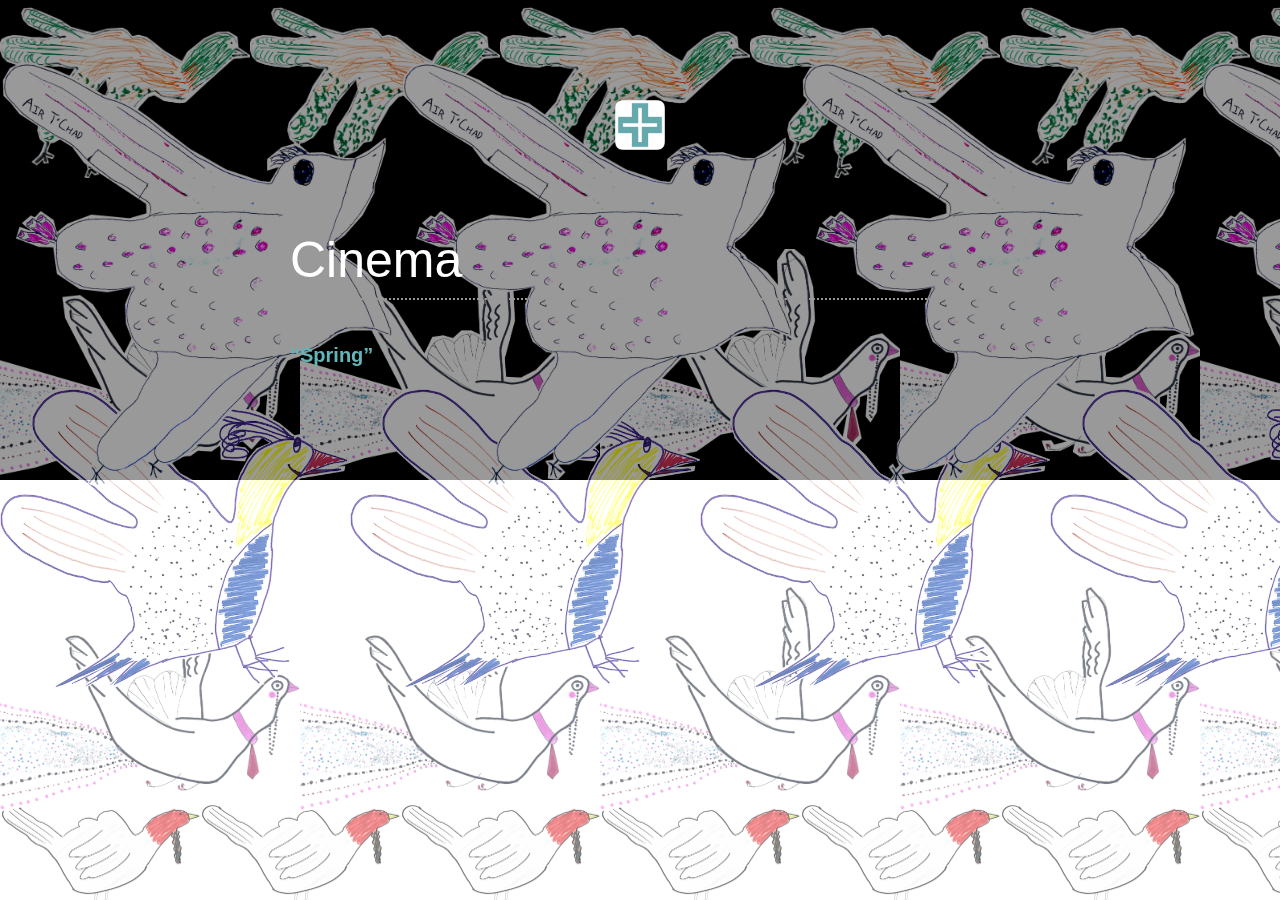
<file: cinema.html>
<!DOCTYPE html>
<head>
    <title>St.Andrew</title>
    <link rel="icon" href="assets/favicon.png">
    <script type="text/javascript" src="script.js"></script>
    <link rel="stylesheet" type="text/css" media="screen" href="style.css">
</head>

<body>
    
    <div class="birds" style="opacity: 0.6"></div>

    <div class="full">
        <div class="wrapper top cinema">
            <div class="content">
                <div id="banner"><p><a href="index.html"><img src="assets/favicon.png" class="icon" style="width: 50px;"></a></p></div>
                <h1>Cinema</h1>
                <h2>&#8220;Spring&#8221;</h2>
                <!--
                <div style="padding:56.25% 0 0 0;position:relative;"><iframe src="https://player.vimeo.com/video/690651798?h=0793de62ee&color=7ccdcf&title=0&byline=0&portrait=0" style="position:absolute;top:0;left:0;width:100%;height:100%;" frameborder="0" allow="autoplay; fullscreen; picture-in-picture" allowfullscreen></iframe></div><script src="https://player.vimeo.com/api/player.js"></script>  
                -->
            </div>
        </div>
    </div>
 
</body>

</html>
</file>
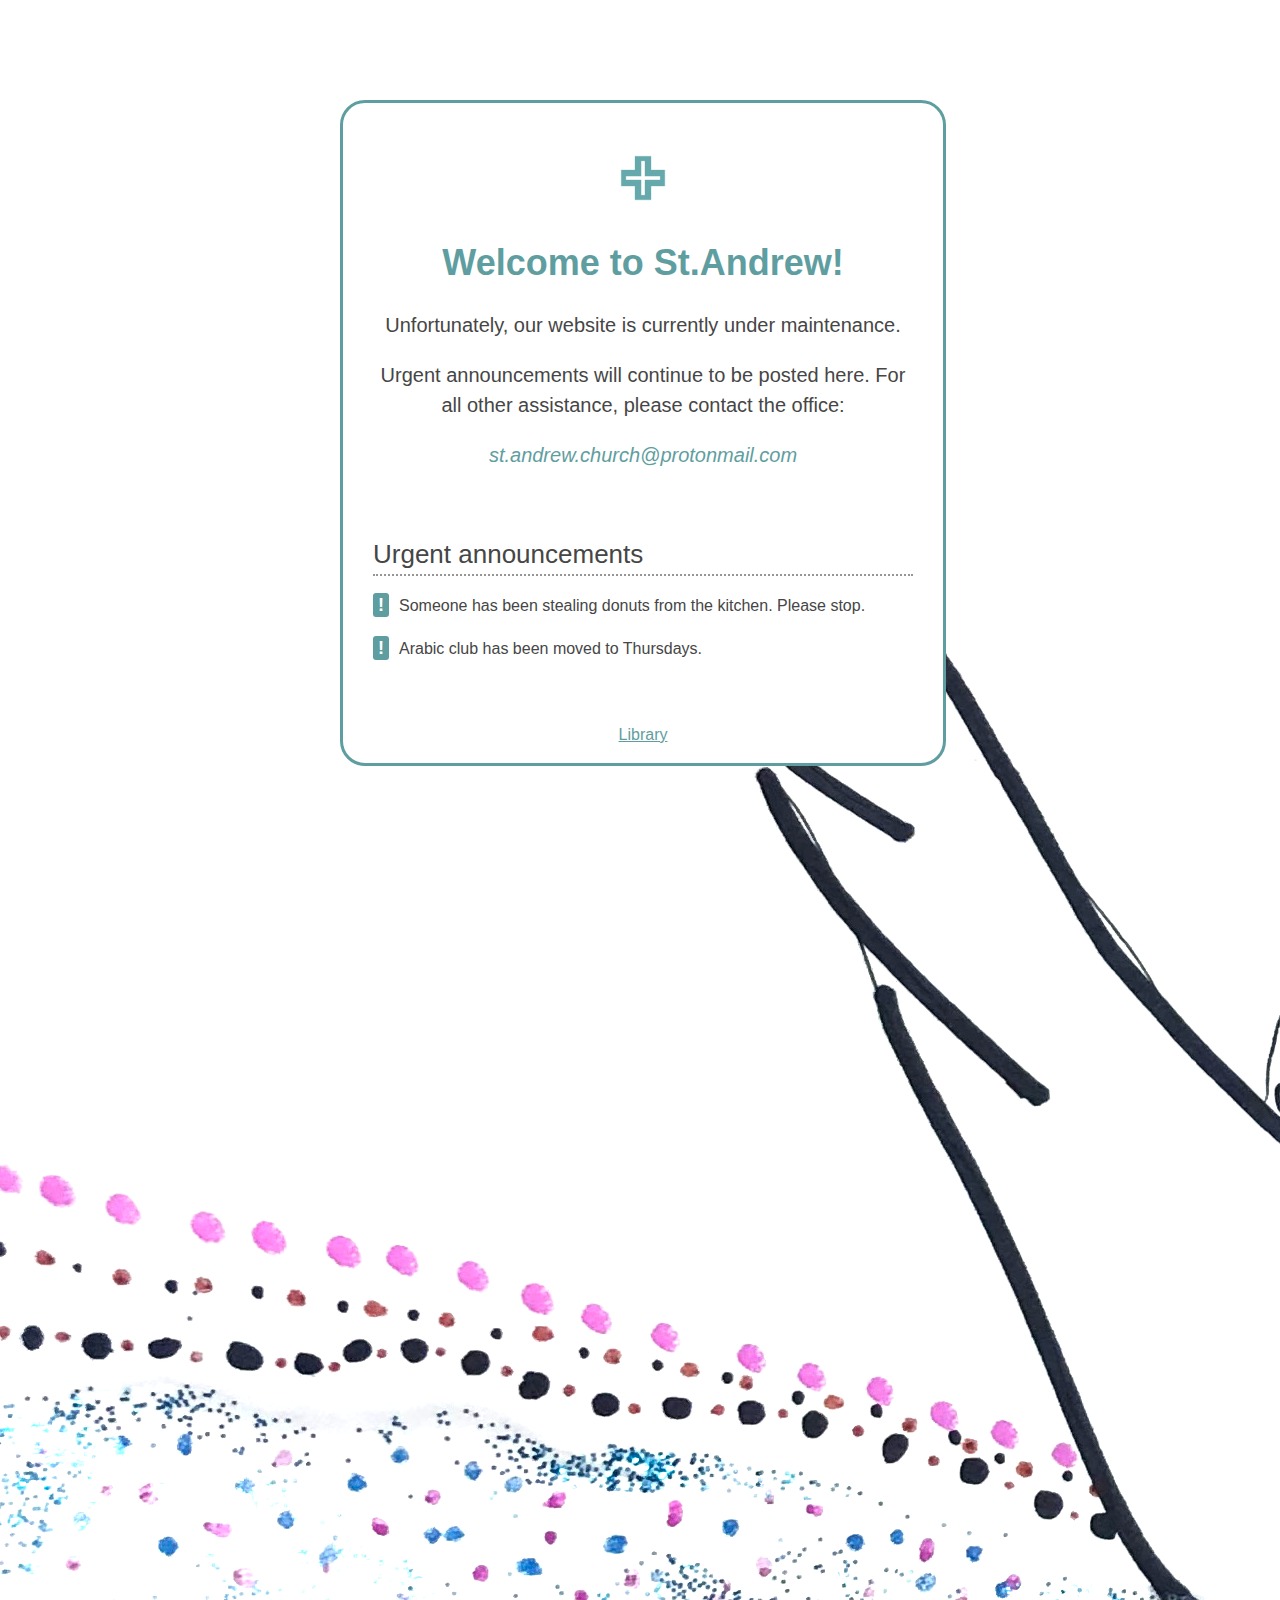
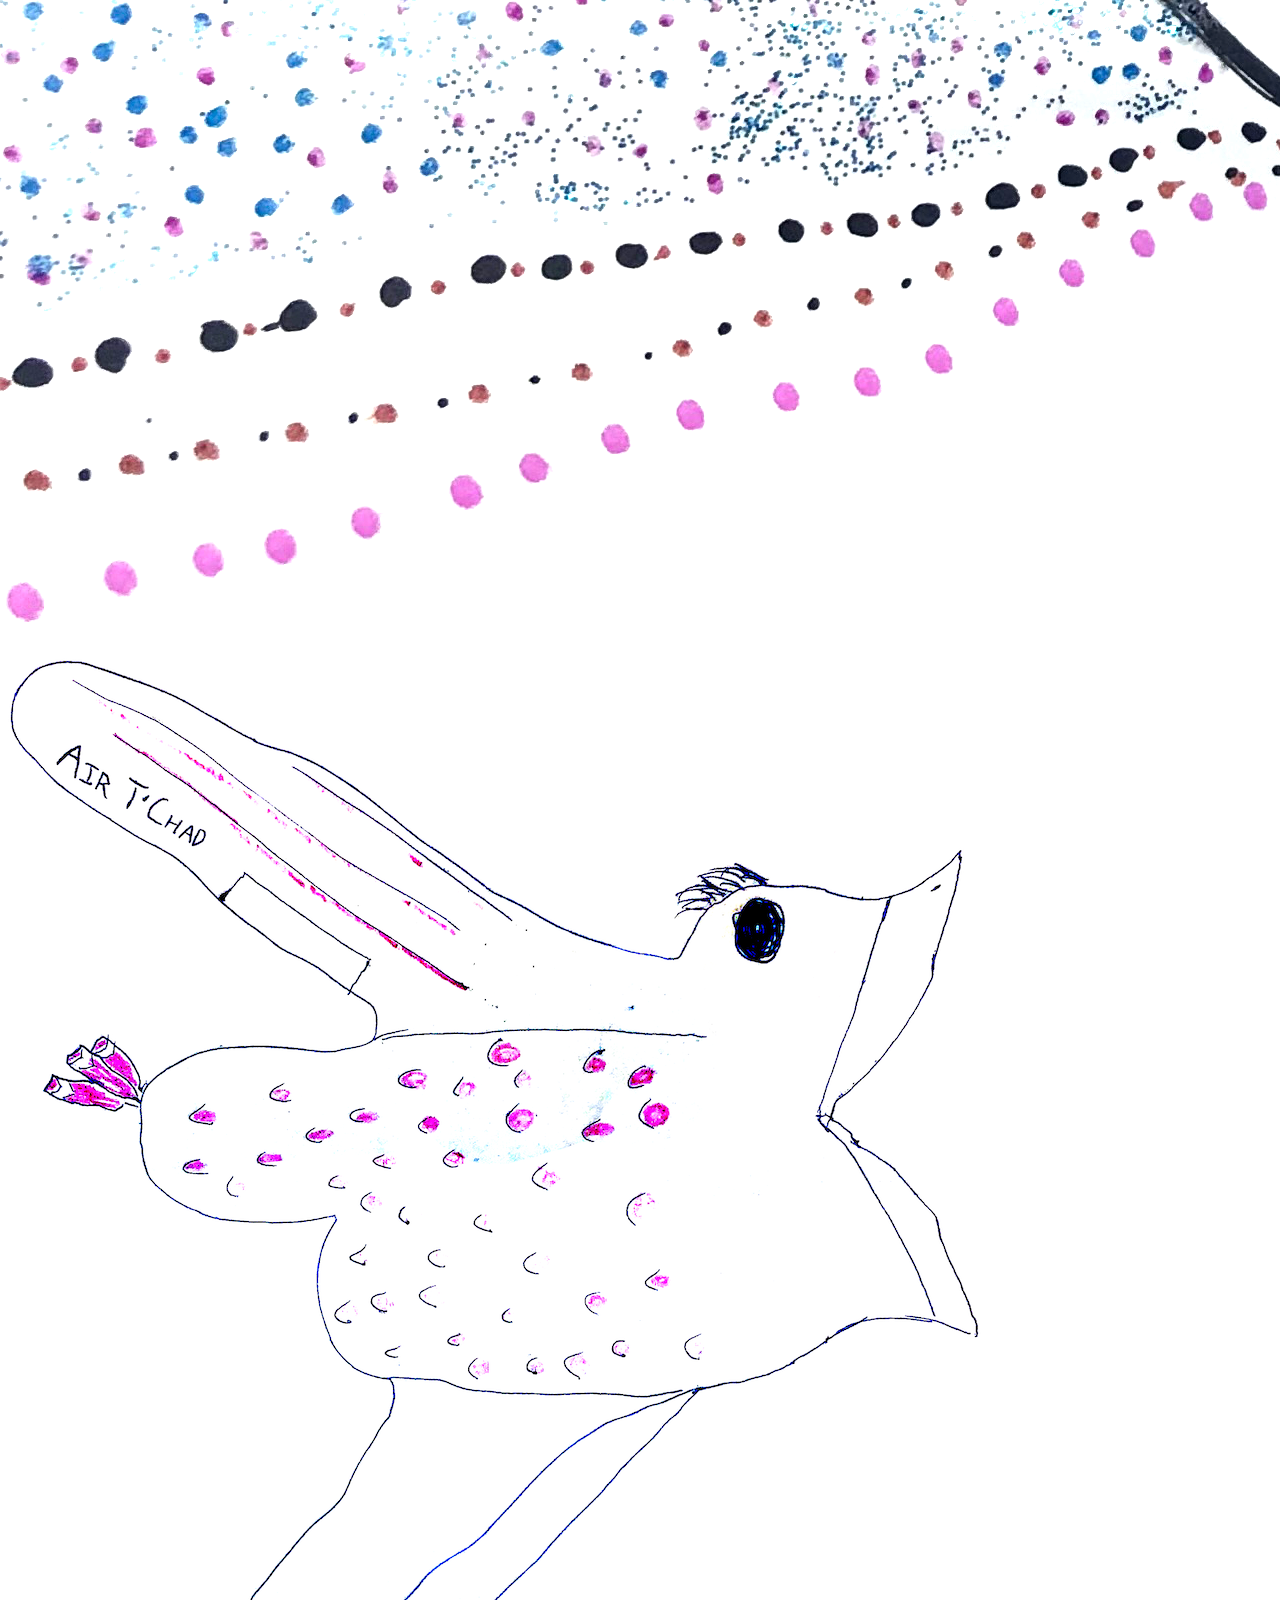
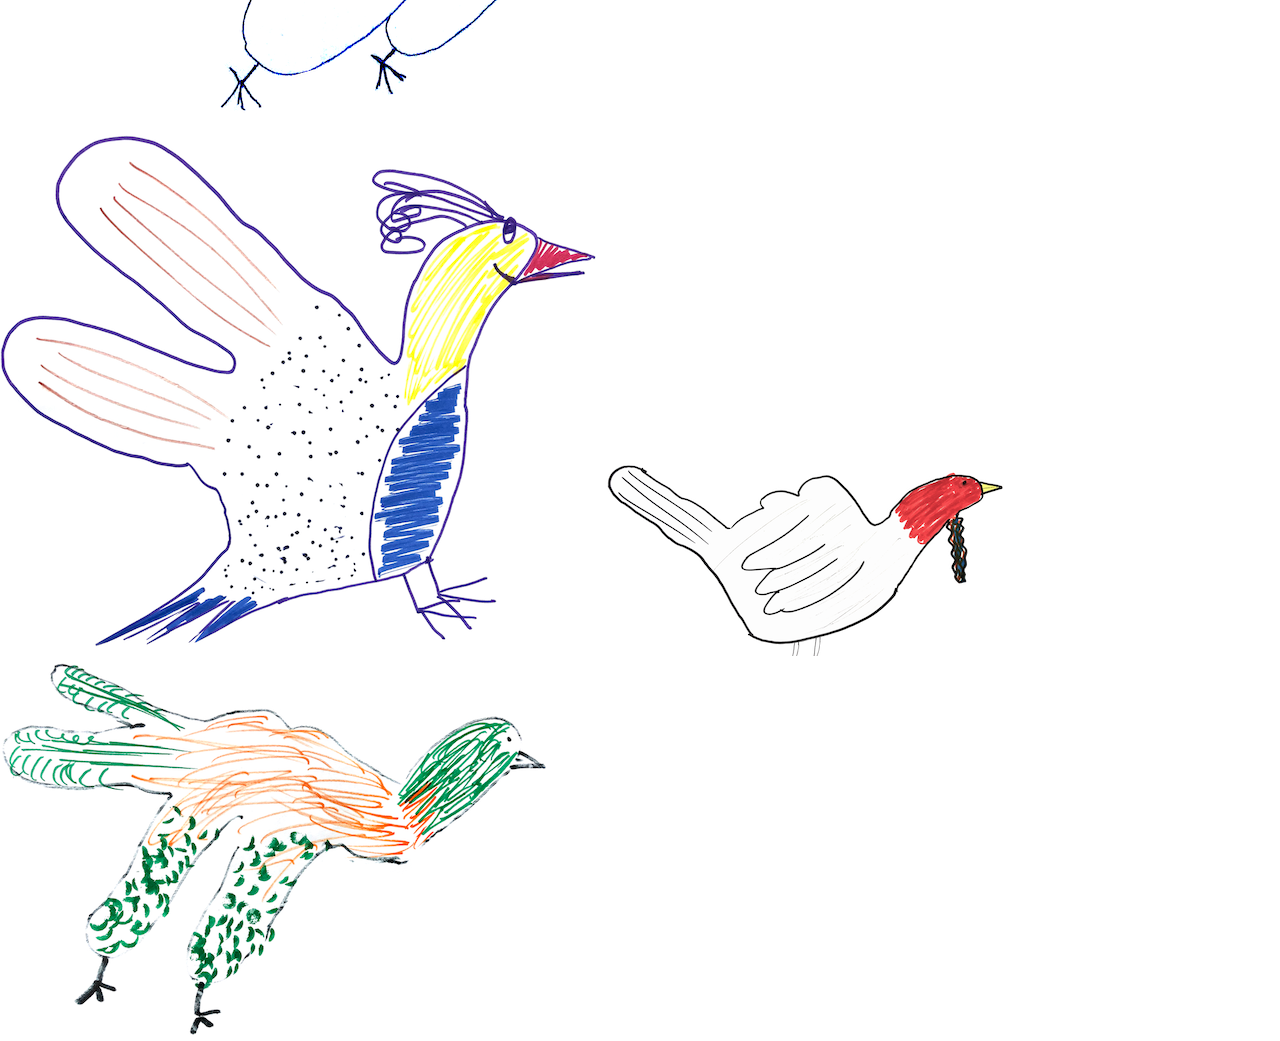
<file: index_1.0.html>
<!DOCTYPE html>
<html lang="en">

<head>
    <title>St.Andrew</title>
    <link rel="icon" href="assets/favicon.png">
    <link rel="stylesheet" type="text/css" media="screen" href="style.css">
    <script type="text/javascript" src="script.js"></script>
    <!--<link rel="preload" href="assets/cmunrm.ttf" as="font" type="font/ttf" crossorigin>-->
</head>

<body>


<div class="content" id="home">

    <div id="banner">
    <p><img src="assets/favicon.png" class="icon" style="width: 50px;"></p>
    <h1 class="title">Welcome to St.Andrew!</h1>
    <!--ABOUT US
    <hr>
    <p><a href="bliese.html" target="_blank">About us</a></p>-->
    <p>Unfortunately, our website is currently under maintenance. </p>
        <p>Urgent announcements will continue to be posted here. For all other assistance, please contact the office:</p>
        <p><em><a href="mailto:st.andrew.church@protonmail.com?subject=Donut confession">st.andrew.church@protonmail.com</a></em></p>
        
    </div>

    <div id="alert">
    <h1>Urgent announcements</h1>
    <p>Someone has been stealing donuts from the kitchen. Please stop.</p>
    <p>Arabic club has been moved to Thursdays.</p>
    </div>

    <div id="footer">
        <p><a href="library.html">Library</a></p>
    </div>

</div>

<!--<div class="content">
  <div class="illustration">
    <p><img id="bird" onmouseover="playMyAudio()" onmouseleave="pauseMyAudio()" src="assets/bird.png" /></p>
    <p id="songw"><img id="song" onmouseover="playMyAudio()" onmouseleave="pauseMyAudio()" src="assets/song.png" /></p>
    </div>
</div>-->

<div id="homebirds">
  <img id="fancy" src="assets/fancy.png">
  <img id="butt" src="assets/butt.png">
  <img id="esh" src="assets/esh.png">
  <img id="upchucker" src="assets/upchucker.png">
  <img id="stopper" src="assets/stopper.png">
</div>


<audio id="myAudio" preload="auto">
    <!--<source src="joe.ogg" type="audio/ogg">-->
    <source preload="auto" src="assets/joe.mp3" type="audio/mpeg">
</audio>

<script>
  function playMyAudio(){
    document.getElementById("myAudio").play();
  }
  function pauseMyAudio(){
    document.getElementById("myAudio").pause();
  }
</script>

</body>
</html>
</file>
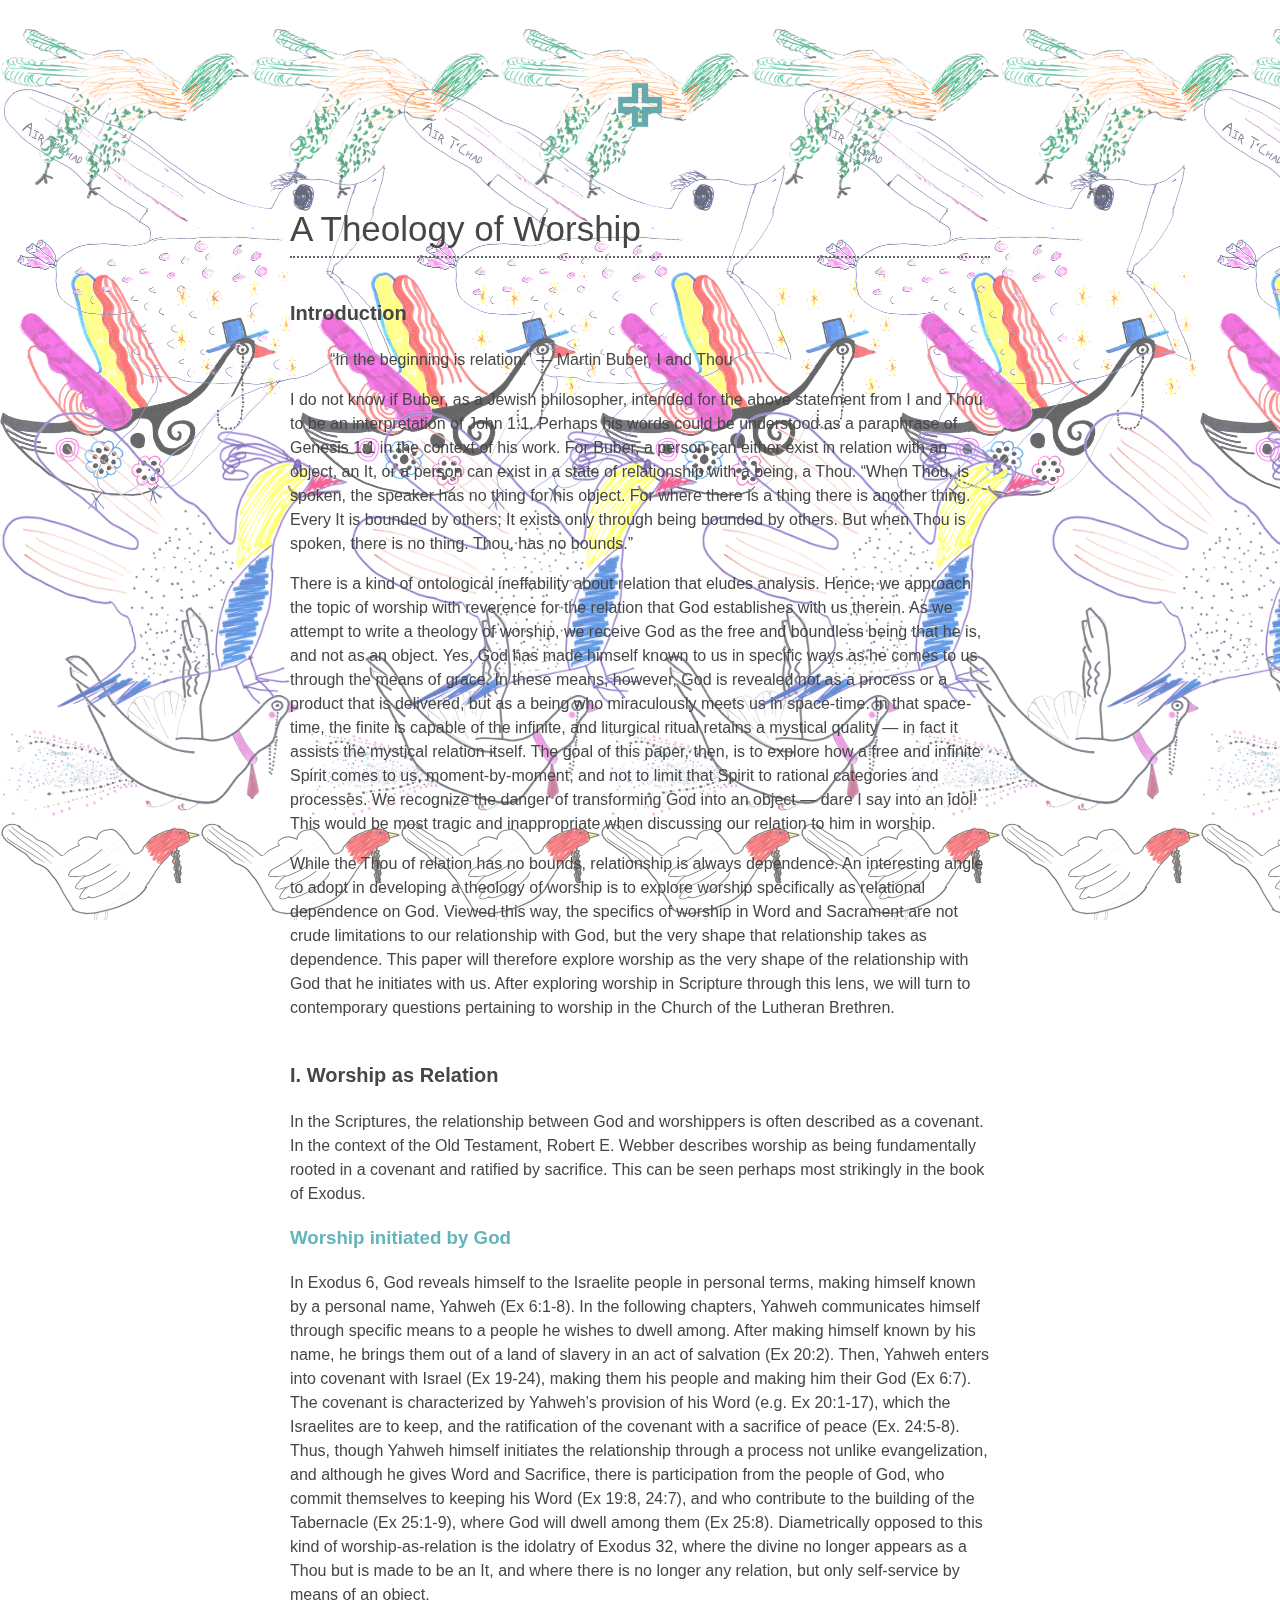
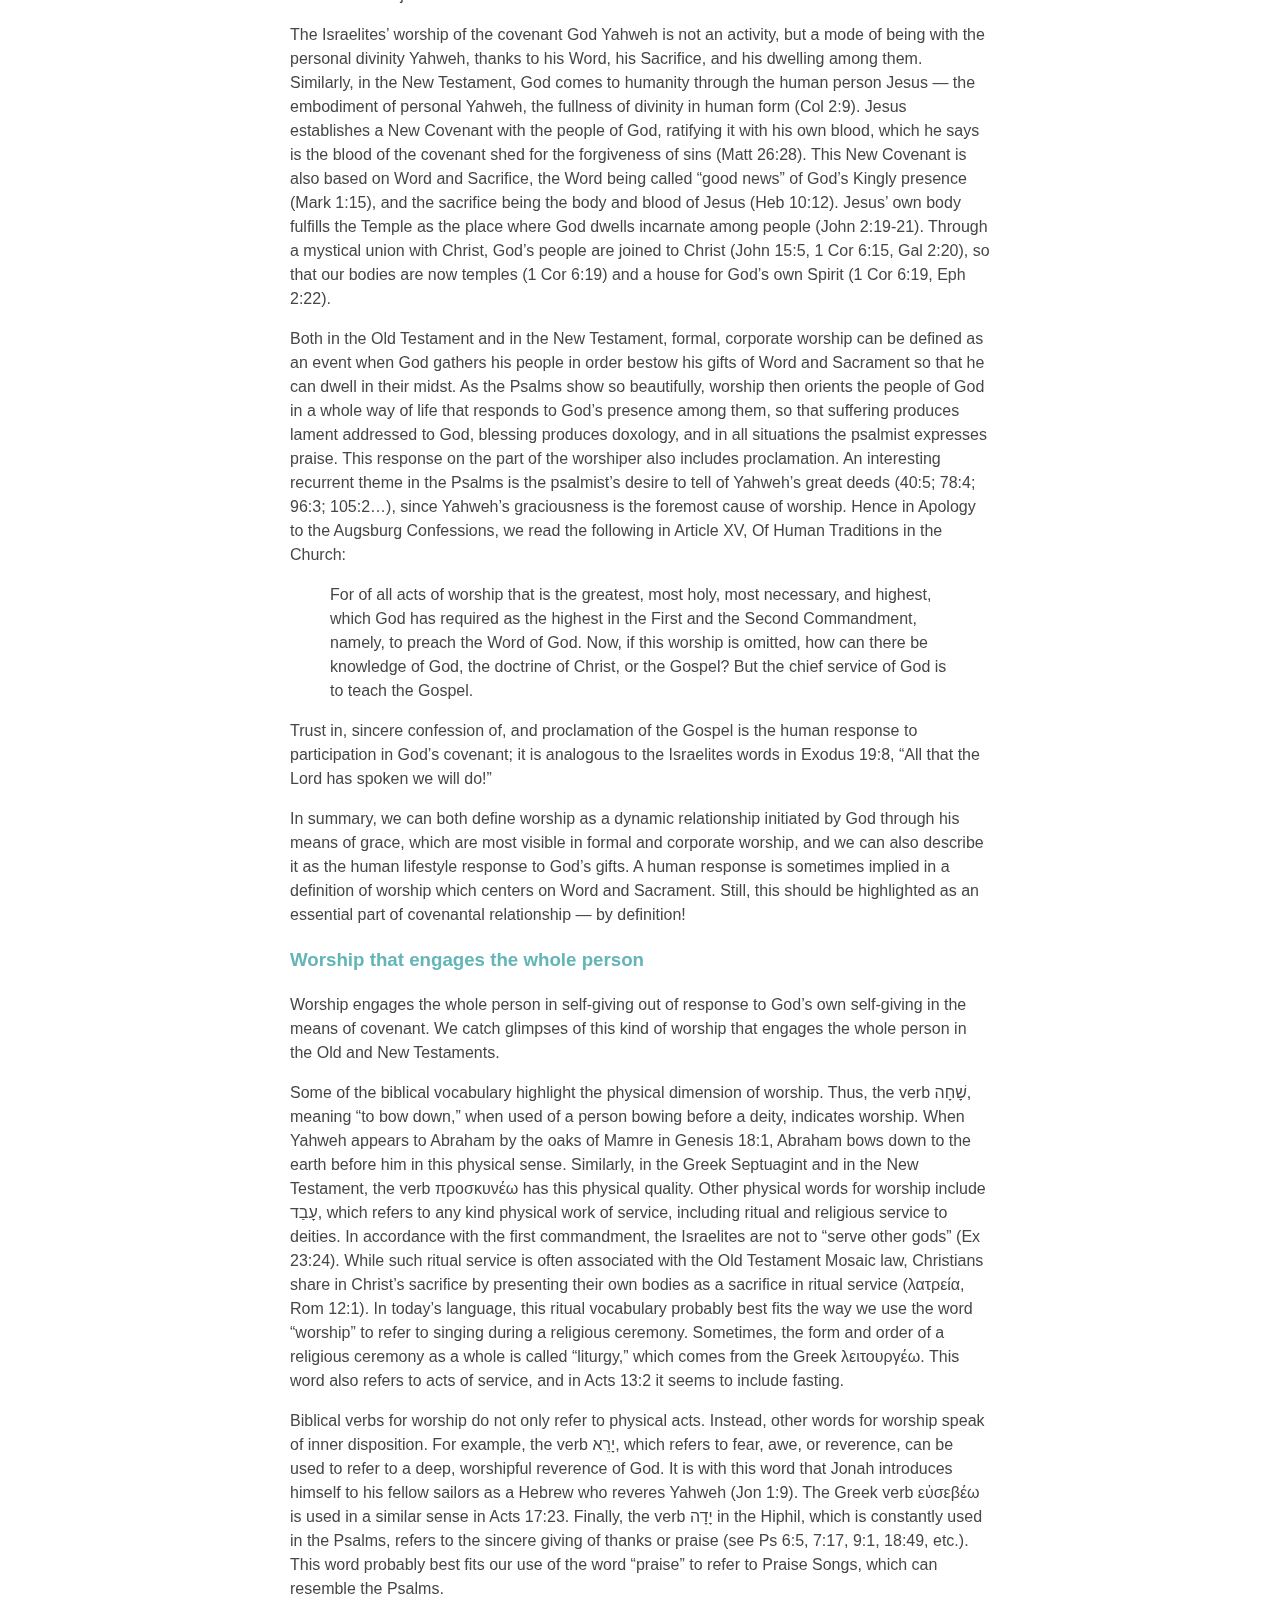
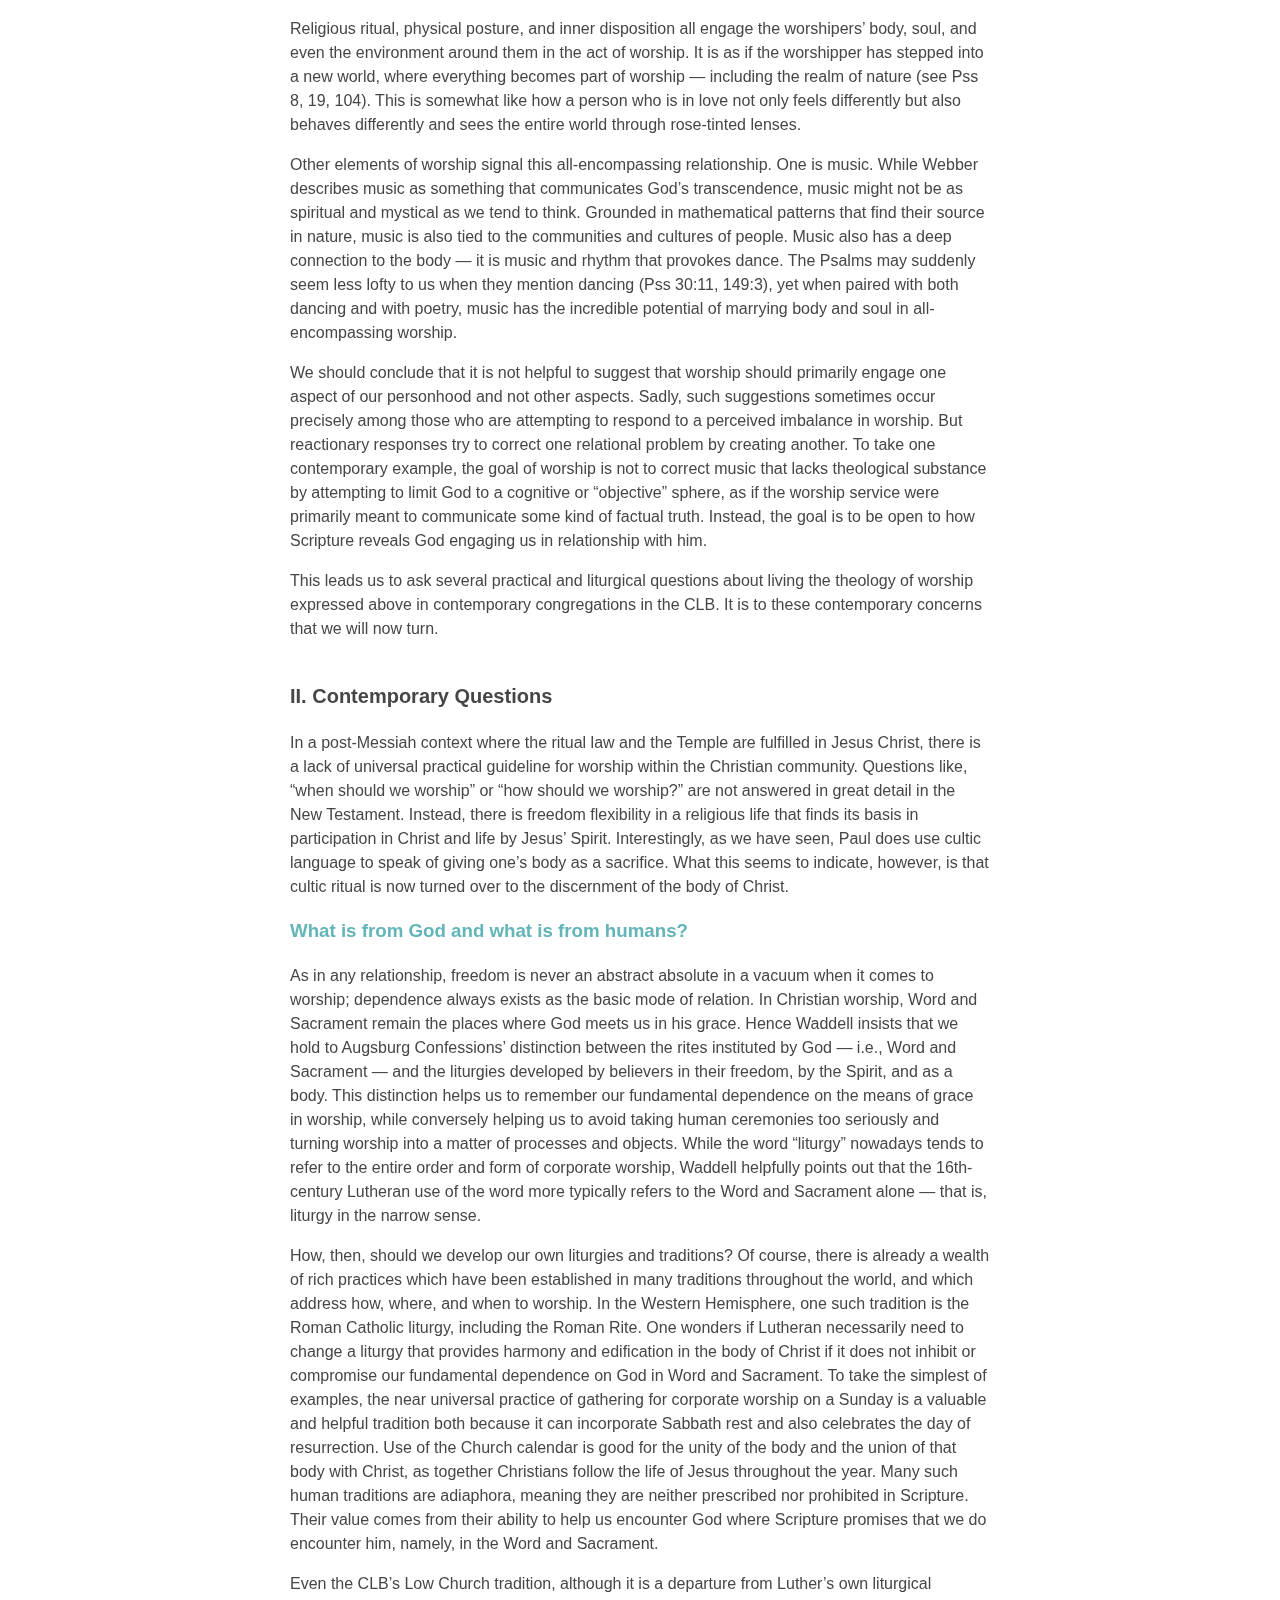
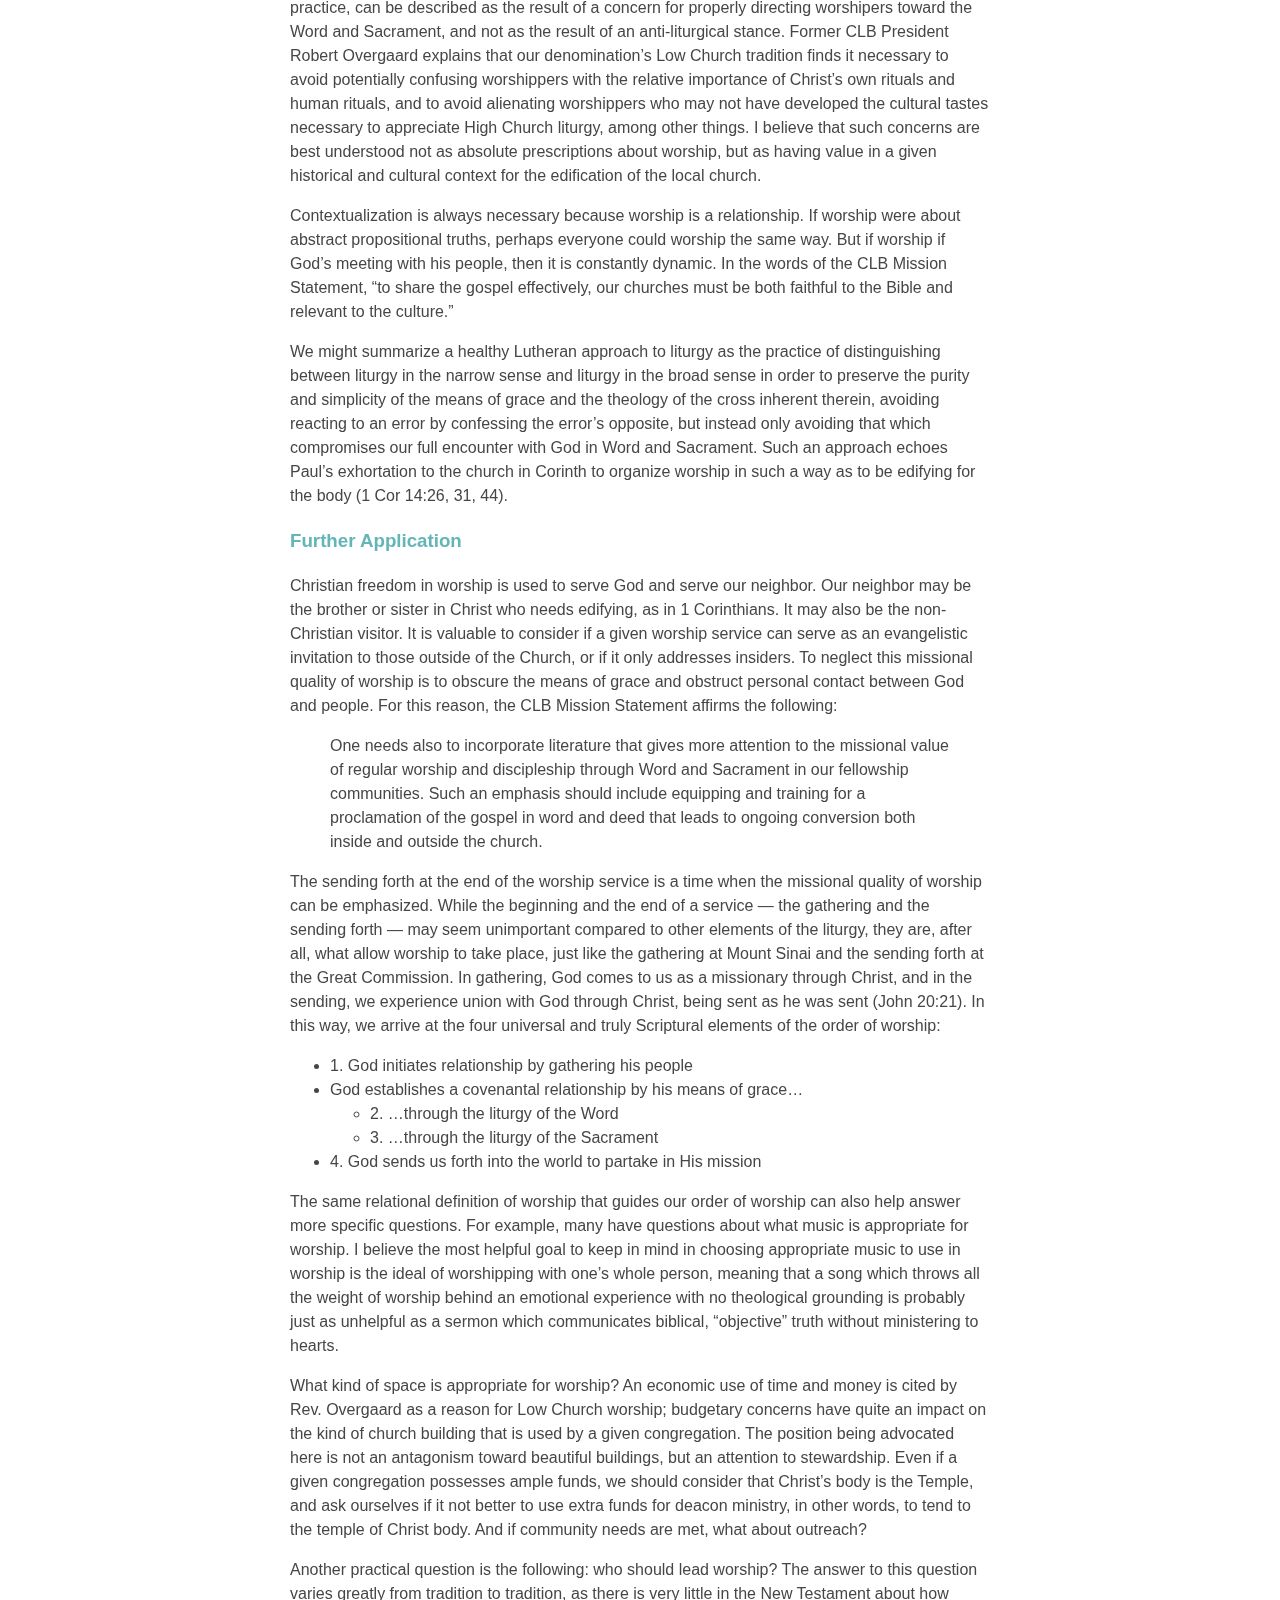
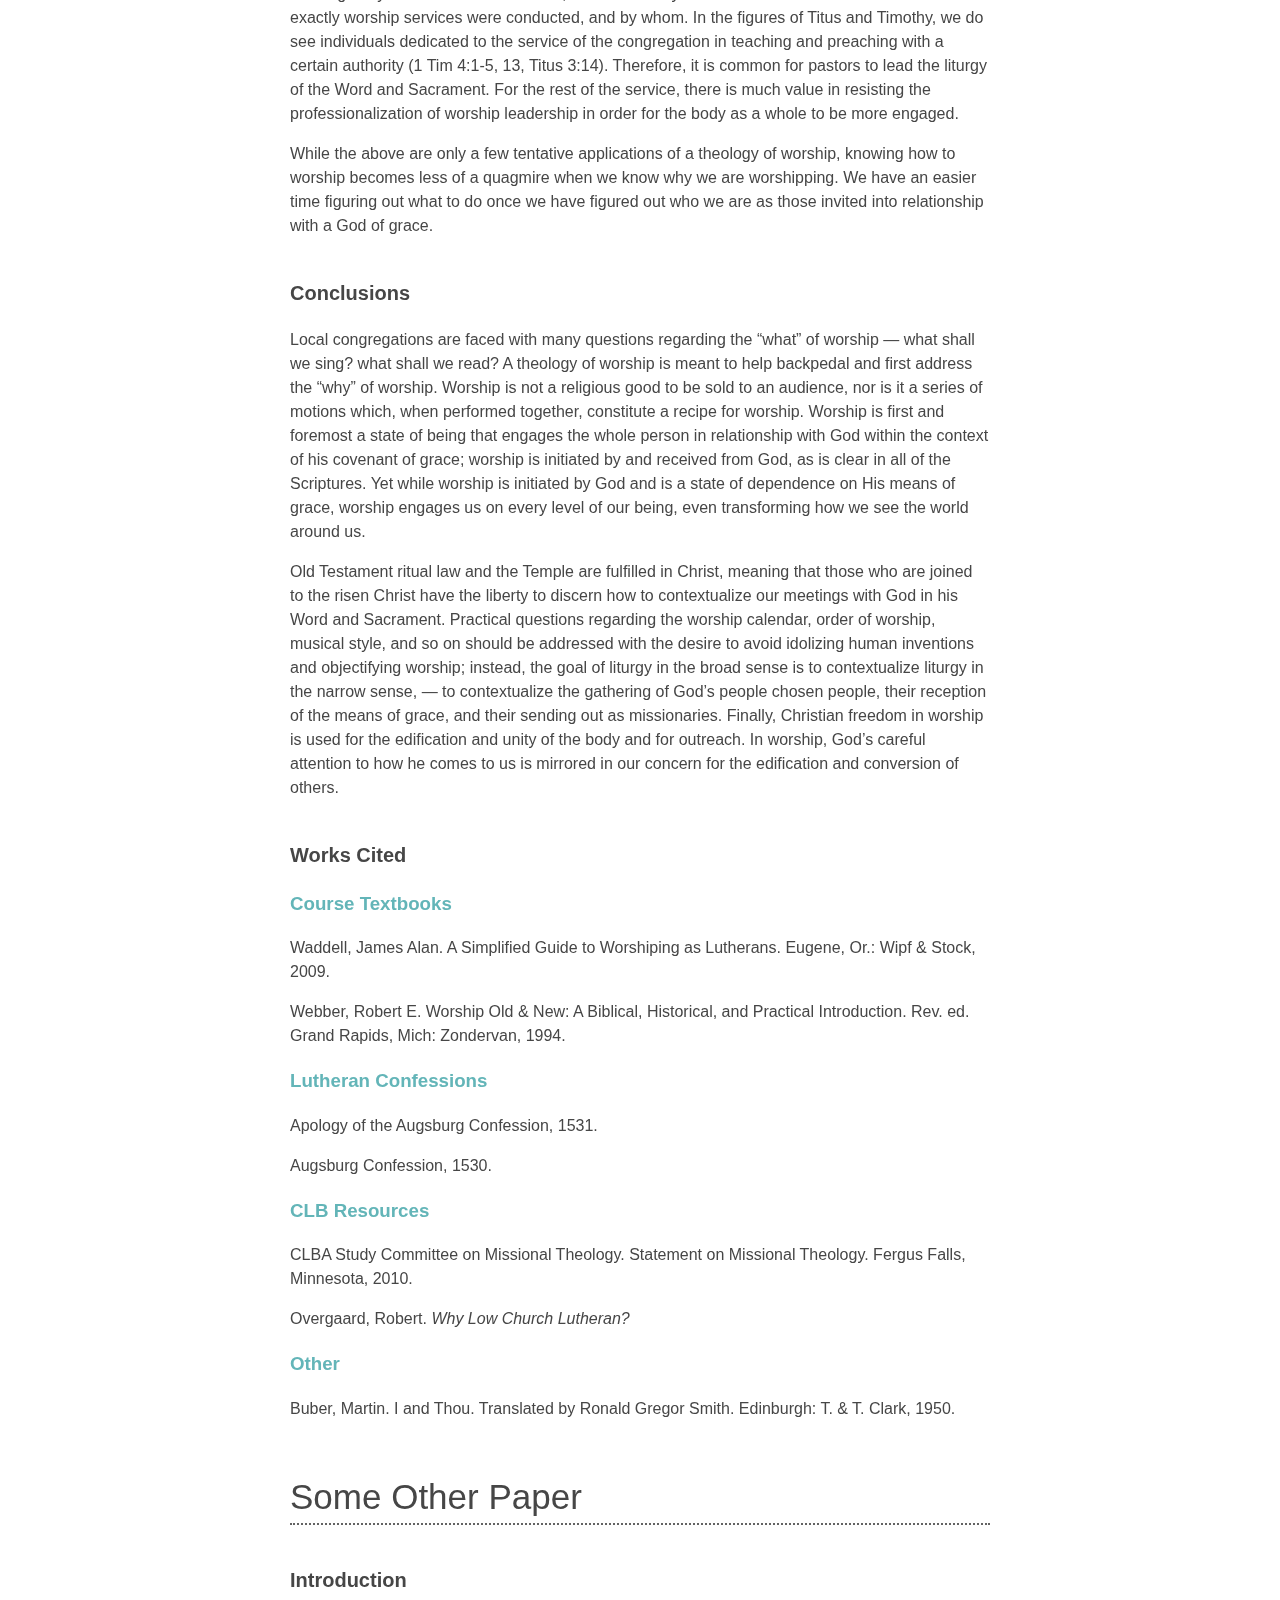
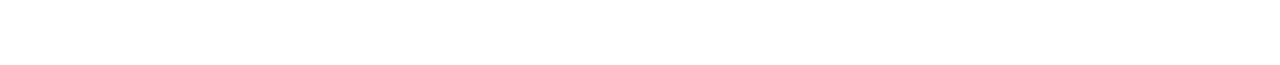
<file: journal.html>
<!DOCTYPE html>
<html lang="en">

<head>
    <title>Library | St.Andrew</title>
    <link id="favicon" rel="icon" href="assets/icons/favicon-dark.png">
    <link rel="stylesheet" type="text/css" media="screen" href="style.css">
    <script type="text/javascript" src="script.js"></script>
    <link id="theme" rel="stylesheet" type="text/css" media="screen" href="dark.css">
</head>

<body>

<div class="birds" style="opacity:0.6"></div>
    
<div class="wrapperspacer"></div>
<div class="wrapper top">

<div class="content" id="journal">

<div id="banner">
    <p><a href="index.html"><img src="assets/icons/icon.png" class="icon" style="width: 50px;"></a></p>
</div>


<div id="matthias">
<h1>A Theology of Worship</h1>

<h2>Introduction</h2>

<blockquote>“In the beginning is relation.”  — Martin Buber, I and Thou</blockquote>

<p>
    I do not know if Buber, as a Jewish philosopher, intended for the above statement from I and Thou to be an interpretation of John 1:1. Perhaps his words could be understood as a paraphrase of Genesis 1:1 in the context of his work. For Buber, a person can either exist in relation with an object, an It, or a person can exist in a state of relationship with a being, a Thou. “When Thou, is spoken, the speaker has no thing for his object. For where there is a thing there is another thing. Every It is bounded by others; It exists only through being bounded by others. But when Thou is spoken, there is no thing. Thou, has no bounds.”
</p>
<p>
    There is a kind of ontological ineffability about relation that eludes analysis. Hence, we approach the topic of worship with reverence for the relation that God establishes with us therein. As we attempt to write a theology of worship, we receive God as the free and boundless being that he is, and not as an object. Yes, God has made himself known to us in specific ways as he comes to us through the means of grace. In these means, however, God is revealed not as a process or a product that is delivered, but as a being who miraculously meets us in space-time. In that space-time, the finite is capable of the infinite, and liturgical ritual retains a mystical quality — in fact it assists the mystical relation itself. The goal of this paper, then, is to explore how a free and infinite Spirit comes to us, moment-by-moment, and not to limit that Spirit to rational categories and processes. We recognize the danger of transforming God into an object — dare I say into an idol! This would be most tragic and inappropriate when discussing our relation to him in worship.
</p>
<p>
    While the Thou of relation has no bounds, relationship is always dependence. An interesting angle to adopt in developing a theology of worship is to explore worship specifically as relational dependence on God. Viewed this way, the specifics of worship in Word and Sacrament are not crude limitations to our relationship with God, but the very shape that relationship takes as dependence. This paper will therefore explore worship as the very shape of the relationship with God that he initiates with us. After exploring worship in Scripture through this lens, we will turn to contemporary questions pertaining to worship in the Church of the Lutheran Brethren.
</p>

<h2>I. Worship as Relation</h2>

<p>In the Scriptures, the relationship between God and worshippers is often described as a covenant. In the context of the Old Testament, Robert E. Webber describes worship as being fundamentally rooted in a covenant and ratified by sacrifice. This can be seen perhaps most strikingly in the book of Exodus.
</p>

<h3>Worship initiated by God</h3>

<p>In Exodus 6, God reveals himself to the Israelite people in personal terms, making himself known by a personal name, Yahweh (Ex 6:1-8). In the following chapters, Yahweh communicates himself through specific means to a people he wishes to dwell among. After making himself known by his name, he brings them out of a land of slavery in an act of salvation (Ex 20:2). Then, Yahweh enters into covenant with Israel (Ex 19-24), making them his people and making him their God (Ex 6:7). The covenant is characterized by Yahweh’s provision of his Word (e.g. Ex 20:1-17), which the Israelites are to keep, and the ratification of the covenant with a sacrifice of peace (Ex. 24:5-8). Thus, though Yahweh himself initiates the relationship through a process not unlike evangelization, and although he gives Word and Sacrifice, there is participation from the people of God, who commit themselves to keeping his Word (Ex 19:8, 24:7), and who contribute to the building of the Tabernacle (Ex 25:1-9), where God will dwell among them (Ex 25:8). Diametrically opposed to this kind of worship-as-relation is the idolatry of Exodus 32, where the divine no longer appears as a Thou but is made to be an It, and where there is no longer any relation, but only self-service by means of an object.</p>
<p>The Israelites’ worship of the covenant God Yahweh is not an activity, but a mode of being with the personal divinity Yahweh, thanks to his Word, his Sacrifice, and his dwelling among them. Similarly, in the New Testament, God comes to humanity through the human person Jesus — the embodiment of personal Yahweh, the fullness of divinity in human form (Col 2:9). Jesus establishes a New Covenant with the people of God, ratifying it with his own blood, which he says is the blood of the covenant shed for the forgiveness of sins (Matt 26:28). This New Covenant is also based on Word and Sacrifice, the Word being called “good news” of God’s Kingly presence (Mark 1:15), and the sacrifice being the body and blood of Jesus (Heb 10:12). Jesus’ own body fulfills the Temple as the place where God dwells incarnate among people (John 2:19-21). Through a mystical union with Christ, God’s people are joined to Christ (John 15:5, 1 Cor 6:15, Gal 2:20), so that our bodies are now temples (1 Cor 6:19) and a house for God’s own Spirit (1 Cor 6:19, Eph 2:22).</p>
<p>Both in the Old Testament and in the New Testament, formal, corporate worship can be defined as an event when God gathers his people in order bestow his gifts of Word and Sacrament so that he can dwell in their midst. As the Psalms show so beautifully, worship then orients the people of God in a whole way of life that responds to God’s presence among them, so that suffering produces lament addressed to God, blessing produces doxology, and in all situations the psalmist expresses praise. This response on the part of the worshiper also includes proclamation. An interesting recurrent theme in the Psalms is the psalmist’s desire to tell of Yahweh’s great deeds (40:5; 78:4; 96:3; 105:2…), since Yahweh’s graciousness is the foremost cause of worship. Hence in Apology to the Augsburg Confessions, we read the following in Article XV, Of Human Traditions in the Church:</p>
<blockquote>For of all acts of worship that is the greatest, most holy, most necessary, and highest, which God has required as the highest in the First and the Second Commandment, namely, to preach the Word of God. Now, if this worship is omitted, how can there be knowledge of God, the doctrine of Christ, or the Gospel? But the chief service of God is to teach the Gospel.</blockquote>
<p>Trust in, sincere confession of, and proclamation of the Gospel is the human response to participation in God’s covenant; it is analogous to the Israelites words in Exodus 19:8, “All that the Lord has spoken we will do!”</p>
<p>In summary, we can both define worship as a dynamic relationship initiated by God through his means of grace, which are most visible in formal and corporate worship, and we can also describe it as the human lifestyle response to God’s gifts. A human response is sometimes implied in a definition of worship which centers on Word and Sacrament. Still, this should be highlighted as an essential part of covenantal relationship — by definition!</p>
<h3>Worship that engages the whole person</h3>

<p>Worship engages the whole person in self-giving out of response to God’s own self-giving in the means of covenant. We catch glimpses of this kind of worship that engages the whole person in the Old and New Testaments.</p>
<p>Some of the biblical vocabulary highlight the physical dimension of worship. Thus, the verb שָׁחָה, meaning “to bow down,” when used of a person bowing before a deity, indicates worship. When Yahweh appears to Abraham by the oaks of Mamre in Genesis 18:1, Abraham bows down to the earth before him in this physical sense. Similarly, in the Greek Septuagint and in the New Testament, the verb προσκυνέω has this physical quality. Other physical words for worship include עָבַד, which refers to any kind physical work of service, including ritual and religious service to deities. In accordance with the first commandment, the Israelites are not to “serve other gods” (Ex 23:24). While such ritual service is often associated with the Old Testament Mosaic law, Christians share in Christ’s sacrifice by presenting their own bodies as a sacrifice in ritual service (λατρεία, Rom 12:1). In today’s language, this ritual vocabulary probably best fits the way we use the word “worship” to refer to singing during a religious ceremony. Sometimes, the form and order of a religious ceremony as a whole is called “liturgy,” which comes from the Greek λειτουργέω. This word also refers to acts of service, and in Acts 13:2 it seems to include fasting.</p>
<p>Biblical verbs for worship do not only refer to physical acts. Instead, other words for worship speak of inner disposition. For example, the verb יָרֵא, which refers to fear, awe, or reverence, can be used to refer to a deep, worshipful reverence of God. It is with this word that Jonah introduces himself to his fellow sailors as a Hebrew who reveres Yahweh (Jon 1:9). The Greek verb εὐσεβέω is used in a similar sense in Acts 17:23. Finally, the verb יָדָה in the Hiphil, which is constantly used in the Psalms, refers to the sincere giving of thanks or praise (see Ps 6:5, 7:17, 9:1, 18:49, etc.). This word probably best fits our use of the word “praise” to refer to Praise Songs, which can resemble the Psalms.</p>
<p>Religious ritual, physical posture, and inner disposition all engage the worshipers’ body, soul, and even the environment around them in the act of worship. It is as if the worshipper has stepped into a new world, where everything becomes part of worship — including the realm of nature (see Pss 8, 19, 104). This is somewhat like how a person who is in love not only feels differently but also behaves differently and sees the entire world through rose-tinted lenses. </p>
<p>Other elements of worship signal this all-encompassing relationship. One is music. While Webber describes music as something that communicates God’s transcendence, music might not be as spiritual and mystical as we tend to think. Grounded in mathematical patterns that find their source in nature, music is also tied to the communities and cultures of people. Music also has a deep connection to the body — it is music and rhythm that provokes dance. The Psalms may suddenly seem less lofty to us when they mention dancing (Pss 30:11, 149:3), yet when paired with both dancing and with poetry, music has the incredible potential of marrying body and soul in all-encompassing worship.</p>
<p>We should conclude that it is not helpful to suggest that worship should primarily engage one aspect of our personhood and not other aspects. Sadly, such suggestions sometimes occur precisely among those who are attempting to respond to a perceived imbalance in worship. But reactionary responses try to correct one relational problem by creating another. To take one contemporary example, the goal of worship is not to correct music that lacks theological substance by attempting to limit God to a cognitive or “objective” sphere, as if the worship service were primarily meant to communicate some kind of factual truth. Instead, the goal is to be open to how Scripture reveals God engaging us in relationship with him.</p>
<p>This leads us to ask several practical and liturgical questions about living the theology of worship expressed above in contemporary congregations in the CLB. It is to these contemporary concerns that we will now turn.</p>

<h2>II. Contemporary Questions</h2>

<p>In a post-Messiah context where the ritual law and the Temple are fulfilled in Jesus Christ, there is a lack of universal practical guideline for worship within the Christian community. Questions like, “when should we worship” or “how should we worship?” are not answered in great detail in the New Testament. Instead, there is freedom flexibility in a religious life that finds its basis in participation in Christ and life by Jesus’ Spirit. Interestingly, as we have seen, Paul does use cultic language to speak of giving one’s body as a sacrifice. What this seems to indicate, however, is that cultic ritual is now turned over to the discernment of the body of Christ.</p>

<h3>What is from God and what is from humans?</h3>

<p>As in any relationship, freedom is never an abstract absolute in a vacuum when it comes to worship; dependence always exists as the basic mode of relation. In Christian worship, Word and Sacrament remain the places where God meets us in his grace. Hence Waddell insists that we hold to Augsburg Confessions’ distinction between the rites instituted by God — i.e., Word and Sacrament — and the liturgies developed by believers in their freedom, by the Spirit, and as a body. This distinction helps us to remember our fundamental dependence on the means of grace in worship, while conversely helping us to avoid taking human ceremonies too seriously and turning worship into a matter of processes and objects. While the word “liturgy” nowadays tends to refer to the entire order and form of corporate worship, Waddell helpfully points out that the 16th-century Lutheran use of the word more typically refers to the Word and Sacrament alone — that is, liturgy in the narrow sense.</p>
<p>How, then, should we develop our own liturgies and traditions? Of course, there is already a wealth of rich practices which have been established in many traditions throughout the world, and which address how, where, and when to worship. In the Western Hemisphere, one such tradition is the Roman Catholic liturgy, including the Roman Rite. One wonders if Lutheran necessarily need to change a liturgy that provides harmony and edification in the body of Christ if it does not inhibit or compromise our fundamental dependence on God in Word and Sacrament. To take the simplest of examples, the near universal practice of gathering for corporate worship on a Sunday is a valuable and helpful tradition both because it can incorporate Sabbath rest and also celebrates the day of resurrection. Use of the Church calendar is good for the unity of the body and the union of that body with Christ, as together Christians follow the life of Jesus throughout the year. Many such human traditions are adiaphora, meaning they are neither prescribed nor prohibited in Scripture. Their value comes from their ability to help us encounter God where Scripture promises that we do encounter him, namely, in the Word and Sacrament.</p>
<p>Even the CLB’s Low Church tradition, although it is a departure from Luther’s own liturgical practice, can be described as the result of a concern for properly directing worshipers toward the Word and Sacrament, and not as the result of an anti-liturgical stance. Former CLB President Robert Overgaard explains that our denomination’s Low Church tradition finds it necessary to avoid potentially confusing worshippers with the relative importance of Christ’s own rituals and human rituals, and to avoid alienating worshippers who may not have developed the cultural tastes necessary to appreciate High Church liturgy, among other things. I believe that such concerns are best understood not as absolute prescriptions about worship, but as having value in a given historical and cultural context for the edification of the local church. </p>
<p>Contextualization is always necessary because worship is a relationship. If worship were about abstract propositional truths, perhaps everyone could worship the same way. But if worship if God’s meeting with his people, then it is constantly dynamic. In the words of the CLB Mission Statement, “to share the gospel effectively, our churches must be both faithful to the Bible and relevant to the culture.”</p>
<p>We might summarize a healthy Lutheran approach to liturgy as the practice of distinguishing between liturgy in the narrow sense and liturgy in the broad sense in order to preserve the purity and simplicity of the means of grace and the theology of the cross inherent therein, avoiding reacting to an error by confessing the error’s opposite, but instead only avoiding that which compromises our full encounter with God in Word and Sacrament. Such an approach echoes Paul’s exhortation to the church in Corinth to organize worship in such a way as to be edifying for the body (1 Cor 14:26, 31, 44). </p>

<h3>Further Application</h3>

<p>Christian freedom in worship is used to serve God and serve our neighbor. Our neighbor may be the brother or sister in Christ who needs edifying, as in 1 Corinthians. It may also be the non-Christian visitor. It is valuable to consider if a given worship service can serve as an evangelistic invitation to those outside of the Church, or if it only addresses insiders. To neglect this missional quality of worship is to obscure the means of grace and obstruct personal contact between God and people. For this reason, the CLB Mission Statement affirms the following:</p>

<blockquote> One needs also to incorporate literature that gives more attention to the missional value of regular worship and discipleship through Word and Sacrament in our fellowship communities. Such an emphasis should include equipping and training for a proclamation of the gospel in word and deed that leads to ongoing conversion both inside and outside the church.</blockquote>

<p>The sending forth at the end of the worship service is a time when the missional quality of worship can be emphasized. While the beginning and the end of a service — the gathering and the sending forth — may seem unimportant compared to other elements of the liturgy, they are, after all, what allow worship to take place, just like the gathering at Mount Sinai and the sending forth at the Great Commission. In gathering, God comes to us as a missionary through Christ, and in the sending, we experience union with God through Christ, being sent as he was sent (John 20:21). In this way, we arrive at the four universal and truly Scriptural elements of the order of worship: 
</p>

<ul>
    <li>1. God initiates relationship by gathering his people</li>
    <li>God establishes a covenantal relationship by his means of grace…</li>
    <ul>
        <li>2. …through the liturgy of the Word</li>
        <li>3. …through the liturgy of the Sacrament</li>
    </ul>
    <li>4. God sends us forth into the world to partake in His mission</li>
</ul>
<p>The same relational definition of worship that guides our order of worship can also help answer more specific questions. For example, many have questions about what music is appropriate for worship. I believe the most helpful goal to keep in mind in choosing appropriate music to use in worship is the ideal of worshipping with one’s whole person, meaning that a song which throws all the weight of worship behind an emotional experience with no theological grounding is probably just as unhelpful as a sermon which communicates biblical, “objective” truth without ministering to hearts.</p>
<p>What kind of space is appropriate for worship? An economic use of time and money is cited by Rev. Overgaard as a reason for Low Church worship; budgetary concerns have quite an impact on the kind of church building that is used by a given congregation. The position being advocated here is not an antagonism toward beautiful buildings, but an attention to stewardship. Even if a given congregation possesses ample funds, we should consider that Christ’s body is the Temple, and ask ourselves if it not better to use extra funds for deacon ministry, in other words, to tend to the temple of Christ body. And if community needs are met, what about outreach?</p>
<p>Another practical question is the following: who should lead worship? The answer to this question varies greatly from tradition to tradition, as there is very little in the New Testament about how exactly worship services were conducted, and by whom. In the figures of Titus and Timothy, we do see individuals dedicated to the service of the congregation in teaching and preaching with a certain authority (1 Tim 4:1-5, 13, Titus 3:14). Therefore, it is common for pastors to lead the liturgy of the Word and Sacrament. For the rest of the service, there is much value in resisting the professionalization of worship leadership in order for the body as a whole to be more engaged.</p>
<p>While the above are only a few tentative applications of a theology of worship, knowing how to worship becomes less of a quagmire when we know why we are worshipping. We have an easier time figuring out what to do once we have figured out who we are as those invited into relationship with a God of grace.</p>

<h2>Conclusions</h2>

<p>Local congregations are faced with many questions regarding the “what” of worship — what shall we sing? what shall we read? A theology of worship is meant to help backpedal and first address the “why” of worship. Worship is not a religious good to be sold to an audience, nor is it a series of motions which, when performed together, constitute a recipe for worship. Worship is first and foremost a state of being that engages the whole person in relationship with God within the context of his covenant of grace; worship is initiated by and received from God, as is clear in all of the Scriptures. Yet while worship is initiated by God and is a state of dependence on His means of grace, worship engages us on every level of our being, even transforming how we see the world around us.
</p>
<p>
    Old Testament ritual law and the Temple are fulfilled in Christ, meaning that those who are joined to the risen Christ have the liberty to discern how to contextualize our meetings with God in his Word and Sacrament. Practical questions regarding the worship calendar, order of worship, musical style, and so on should be addressed with the desire to avoid idolizing human inventions and objectifying worship; instead, the goal of liturgy in the broad sense is to contextualize liturgy in the narrow sense, — to contextualize the gathering of God’s people chosen people, their reception of the means of grace, and their sending out as missionaries. Finally, Christian freedom in worship is used for the edification and unity of the body and for outreach. In worship, God’s careful attention to how he comes to us is mirrored in our concern for the edification and conversion of others.
</p>


<h2>Works Cited</h2>
<h3>Course Textbooks</h3>
<p>Waddell, James Alan. A Simplified Guide to Worshiping as Lutherans. Eugene, Or.: Wipf &amp; Stock, 2009.</p>
<p>Webber, Robert E. Worship Old &amp; New: A Biblical, Historical, and Practical Introduction. Rev. ed. Grand Rapids, Mich: Zondervan, 1994.</p>
<h3>Lutheran Confessions</h3>
<p>Apology of the Augsburg Confession, 1531.</p>
<p>Augsburg Confession, 1530.</p>
<h3>CLB Resources</h3>
<p>CLBA Study Committee on Missional Theology. Statement on Missional Theology. Fergus Falls, Minnesota, 2010.</p>
<p>Overgaard, Robert. <em>Why Low Church Lutheran?</em></p>
<h3>Other</h3>
<p>Buber, Martin. I and Thou. Translated by Ronald Gregor Smith. Edinburgh: T. &amp; T. Clark, 1950.</p>
</div>



<div id="eric">

    <h1>Some Other Paper</h1>

    <h2>Introduction</h2>


</div>

</div>
</div>
<div class="wrapperspacer"></div>

</div>
</body>
</html>
</file>
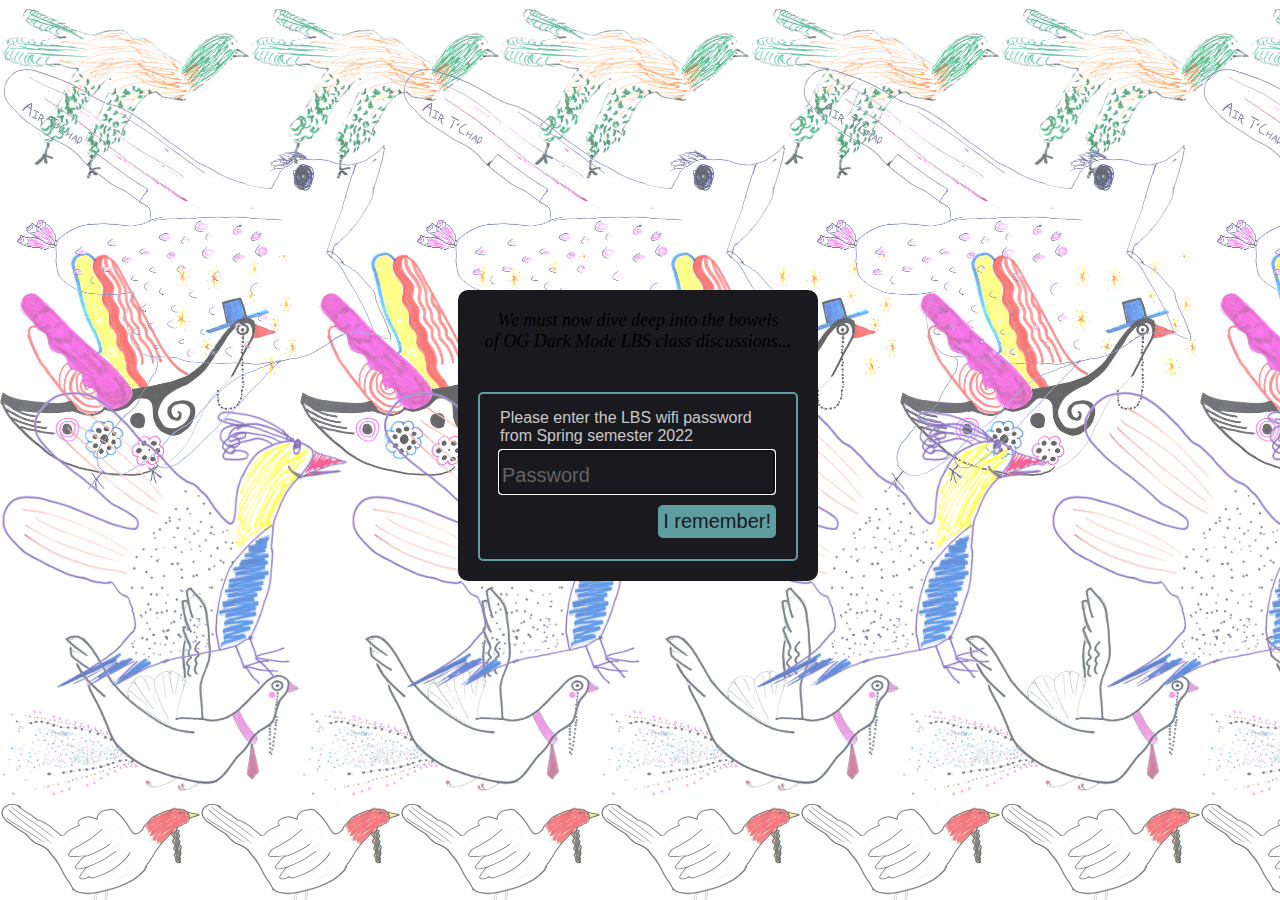
<file: about/bliese.html>
﻿<!DOCTYPE html>
<html lang="en">
  <head>
    <meta charset="utf-8">
    <meta name="viewport" content="width=device-width, initial-scale=1">
    <meta name="robots" content="noindex, nofollow">
    <title>Password Protected Page</title>
    <script type="text/javascript" src="..\script.js"></script>
    <link id="favicon" rel="icon" href="..\assets/icons/favicon-dark.png">
    <link rel="stylesheet" type="text/css" media="screen" href="..\style.css">
    <link id="theme" rel="stylesheet" type="text/css" media="screen" href="..\dark.css">
    <style>
        
        html, body {
            margin: 0;
            width: 100%;
            height: 100%;
            font-family: Arial, Helvetica, sans-serif;
        }
        #dialogText {
            color: var(--text);
        }

        #mainDialog {
        background-color: var(--back); }
        
        #dialogWrap {
            position: absolute;
            top: 0;
            left: 0;
            width: 100%;
            height: 100%;
            display: table;
        }

        html, body, #contentFrame, #dialogWrap, #dialogWrapCell {
            position: fixed !important;
            width: 100% !important;
        }
        
        #dialogWrapCell {
            display: table-cell;
            text-align: center;
            vertical-align: middle;
            width: 100%;
            height: 100%;
        }
    
        #mainDialog {
            position: absolute;
            width: 360px;
            border-radius: 10px;
            left: 50%;
            margin-left: -182px;
            top: 50%;
            margin-top: -160px;

            border: 2px solid var(--accent22);
            overflow: hidden;
            text-align: left;
        }

        #mainDialog > * {
            padding: 15px 20px;
        }
        
        #passArea > * {
            margin: 6px auto;
        }

        #pass {
            position: static;
            height: 40px;
            font-size: 30px;
            border: none;
            color: var(--accent22);
            background-color: var(--trans);
            width: 270px !important;
            overflow: hidden;
        }

        @media only screen and (max-device-width: 550px) {
            #pass {
                width: 245px !important;
            }
        }
        
        #messageWrapper {
            float: left;
            vertical-align: middle;
            line-height: 30px;
        }
        
        .notifyText {
            display: none;
        }
        
        #invalidPass {
            color: red;
        }
        
        #success {
            color: green;
        }
        
        #submitPass {
            font-size: 20px;
            border-radius: 5px;
            float: right;
            cursor: pointer;
            color: var(--back);
            background-color: var(--accent);
            border: 0px solid var(--trans);
            padding: 5px;
        }
        #contentFrame {
            position: absolute;
            top: 0;
            left: 0;
            width: 100%;
            height: 100%;
        }
        #attribution {
            position: absolute;
            bottom: 0;
            left: 0;
            right: 0;
            text-align: center;
            padding: 10px;
            font-weight: bold;
            font-size: 0.8em;
            opacity: 0.3;
        }
        #attribution, #attribution a {
            color: var(--text);
        }
        .error {
            display: none;
            color: red;
        }
        input::placeholder {
            color: var(--grey);
            font-size: 20px;
        }
        #bowels {
            font-size: 18px;
            color: var(--accent22);
            z-index: 1;
            text-align: center;
            font-family: serif;
            font-style: italic;
            margin-top: 5px;
            padding-bottom: 20px;
        }
        #box {
            border: 2px solid var(--accent);
            margin: 20px;
            border-radius: 5px;
        }
    </style>
  </head>
  <body>
    <div class="birds" style="opacity: 0.6"></div>
    <iframe id="contentFrame" frameBorder="0" allowfullscreen></iframe>
        <div id="dialogWrap">
        <div id="dialogWrapCell">
            <br><br>
            <div id="mainDialog">
                <p id="bowels">We must now dive deep into the bowels <br> 
                    of OG Dark Mode LBS class discussions...</p>
                <div id="box">
                <div id="dialogText">Please enter the LBS wifi password from Spring semester 2022</div>
                <div id="passArea">
                    <input id="pass" type="password" name="pass" autofocus placeholder="Password">
                    <div>
                        <span id="messageWrapper">
                            <span id="invalidPass" class="error">Nice try, but no.</span>
                            <span id="trycatcherror" class="error">Sorry, something went wrong.</span>
                            <span id="success" class="notifyText">No YOU rock!</span>
                            &nbsp;
                        </span>
                        <button id="submitPass" type="button">I remember!</button>
                        <div style="clear: both;"></div>
                    </div>
                </div>
                <div id="securecontext" class="error">
                    <p>
                        Sorry, but password protection only works over a secure connection. Please load this page via HTTPS.
                    </p>
                </div>
                <div id="nocrypto" class="error">
                    <p>
                        Your web browser appears to be outdated. Please visit this page using a modern browser.
                    </p>
                </div>
                </div>
            </div>
        </div>
    </div>
    <!--<div id="attribution">
        Protected by <a href="https://www.maxlaumeister.com/pagecrypt/">PageCrypt</a>
    </div>-->
    <script>
    (function() {

        var pl = "GcFlukYK4j8IGTVNne+aXA7uoahr4vr+DusmQyzK3TtcBlrfle7TqBOJWJ9vyEboSEqbGai36hhI7SYznVECM9HGNObpW2EJU6G32OMKK7xD0xOiH0caX2+q47BRo+M+4Z1lse9Pg48OOWgTcWtEJqomd9OsMN2le93SgXsvkTKdDc49Yga7ytf1DEbD3iiRYsGij/KgtlDr8FrRfvjD7nzXZI8b7RTKdaaCSkSre7ajLeIvPF+CBMSA3IReuFArdW/s3LpPsOcojxaKuIKNW5UI6LC0LwJIpZztOmfyYjJYVk0eGJwLbI1xStG1auBdds2vKhxC0OLDJNf7kwMIGNkDT5MwkD9mPCXGUMQzRA/MptObnAiW+dfZoUamkdMWfBmzUX275s6X3OwjU364y7sJYR8jqla6zDRQKy590OLVC5IbFGtMPSbWjl/SSR/eKllETxU8rv6gmX8ierw9azwpskY2/VRnzjHHHahZwVvHj003qY2W2GDs+XpU9OtmsyEqlqHLxNXWu3H41tAE2E753beXBU9Bg4GrHn+aQ/fg7RyL8V+Ol/hZ456dpDBvrKCxGrMZUNURwDWOClWQlML8iIIEpT3PAuLvdFE8+djYudTUBWy1OWFivDy2/4/VQDDuzF1U5UpPWE7jgYBe5tMgIAaFNpzfgN9XZC6oIR3kA2ZKMgAtDGB5N2q7Pos6xgSBm+RsrXNbcgGZnzMcj1EFW0um73zwXIv0fnnbIr94WI4gLjPg5uJ6cvyyaQhVLxzhAjMi/iD6JRlwhM/pTIb6KpWAzN2fCCSlDufATeuEdK064keRGKr6BXIcejdvH2OARn5X0LMrbjTE1qO8CccJY1jTH6VX/+Xme6vgsSUsJh6HQnsLG9xiInXayByTdKYvlHrv/ltP6BhQdcsB6Gc/+rES34MO6QTW0AIvWZes+zAw858Jv7MzRN/wuidwJTdxmoR1IHzJc3uC+HembDN4C9+X69De+cehYDdZCnGQNzI+EQY67DT6sRLh597f9i8tMTsT6u4HXEqIPQPlOYTLzdszOR7QUd567q7jXRKzTWLBPK/F+fPgnvKDzvbIyL8UShu1fPadMOJNW3uwKw/5rV65tesmoktf0wTCfH9KwwOb3+y3SUr7Un0KVuuWztcTNGufYeigriWxtwHklRdQ2svCm1VxtM1ADRHmoEkkVKHJE9uUHdnO68ertqLIg2lZcNHCGHZufhf/M034RPJuQhHVFf+8kGUQY6ycY8fKLGb/dea7FX5opYxAFRtLBFsHGu5iPTdJi4Lmz0whK2TWZLtmcuePpQNT/1vAskkQvseAdz0JT4nkWTSjfLHc1RmHYE2r5qCbpq4BRti3uzA20+Ash9rnPVutUYKWAQ7p73BYaCO9FlDQGKp+zSrXZetTGF9ckfUVX25/8LTHXkolLy14bGtKrh3DIKZiGmLsYKQDWganqJinKzANnroguE1jicQ4ZHbbLAHGwyb9N9L5xghfarHfXcDx5rBHMMusCpca1WII/F5ezoqKuI2iAY8altFvpWlAQPWPYSX+bXI8VDXEN6AtAZFXQbBNcQEBTx276fxHiaA/mVDGFxHThtzwhFx/EnjFTbelHBRzg2amiAM3eldNn1e3BZcwxMUEOHBukRBGdeE6LrgYonD3Ae8rxlUO/xSCoB5i4hMbE2zrUvqXriD1PVSnr29lALzSzLnViRX8KV9Y5HgcQ0RXfSkwbCS+joudvcri9cC+1drVBDhI+oz1dgcXn4OhjcOABRvIKj/tqtk+1E606tw3pEE4ULp7pIrk1U74CLXB8melW23JjKGF/BAtIRs+X6hVe2oay2KH15JtrNW9R+9P6UBtuTNtZeWpAMOXjygZ/9A+F0fTlg2gi+dqfPQMwpEhVhFCFQFaXCsLJ1YeEAJqPhqe55uREy5mlhUGe7l906XEexmI6NRit6vXpKUyriX5eW9UGLShLRcG8KKTW9fcFvZtZZp/qFNyowtWriZQ/Pug3vKyT++dMKFyrTtXmvfk0UFwBsA2+1WVrCWpZNf9oE0qduHANwKcDZRg/PRS4yal/Yh8DapU5rqBD8dbHA1gFUI1jy6nH6s0xNImQh+AivcLWhwWHuH8BpqymaLKhXYhFMiE58hVRbw0QS/s8eIMSl5kL5OoRmyCf0e4alFEF9e78L/LG5g6YwHE2192t9tPZilmMLWVhxEjCeVNxBTN+QbHCIbSOvgTF+iZadtnGE9uNFsQYXj04PwJWtHyTXmMkksUD5m6iVOzVOHbc7s80ml5byiBi1ztTlXjZekQbZYm6VL6WEGo1W4E1zEPGUcYzFVr+rKx/JOPoWhsaf84KqIbYkZW021vuNOgS5lbvYRH4GXSrgBtMAafYrf2DwNG5+jrJnO8cZJWuBBfFLv0b5EFdz2iiICDZWmad7nRl/YyNdkhTlWJr7HQ/NexAWZuUVP1UQT/e89RAKAdo3AxOKxqZ9+zrq0IhJUqMfI93yqwqai1dTnum6LmOM6JQX+gVR14E/5DziENTceYcmel5af+lVmD9S4ijC1eZEwjHKSu7/bogo3HeqexvBz3XqWsnCiNXUk7/Fh6ew/fuhFbQB3MMCrNeb09kg/Jzyjk9+vBTpYXXgXHTo3QBOmwZ9bKs85ZSlQ/jOHkwPzcmeKJNWdTvjIW8+AqPYmDcM3WHxuY1Ga1JwgqD5MrxfDtMku7kMNjPe4ijPLOK4Rt+JN0XMeBgPC0w8jsjbQRbYpvYPxxJuWmKnL2eK3FWdrFydJCjjeqG3zllPAzZIdpOngpZmVZVdY6T2k0OFrebi74j4M2Vp22mcJzoT3gay1IP/TPTJLTwdXfaRKmOs6ocvER1rV8lWwcZ1cZ/pJRnynSCmL0IZPjyfMHAAuYz6pfNvrKjHZrQEFVBgOijWE5rJCZxd+qkVmj5catzPyLb7SHXDXfuH0XV6ctV+Uq3D/Ze43/2Z2fnaGC8t6VVyr8XddyhHpV66Sr4mwAmlv0cDM/k7yFYl+H/yyIFNe2g/[base64]/eIxMF/oJpK2X7Cri3wWxrFQUbn1JzgFap3oqEXuwHa8Q+N1RgIfsxnYpnUpogUxFwOr06DHZz+ze+UNrCr0jzwsO4nA9W3c8dXV+91LZiAlBx/+pIXDIo/rOtrvvfrsuE7jGR0Rce26Qg1WO74a+KIUII7mDed1vMMxomL/7ZjdbBJUBUAdUfMU/BjR16UuaEYqYG2E9DsEOvk+g2s4LNMVXm3LC4HHzL0Md5kT26/XuKrcvGLaVslBxsWtC4/[base64]/q22Ps3m2LpX1PzDwT5IjkqHiEFqXjPS/yP4ZnhTmd6AKGunxYKULpDtF6XEks0dYQmf+R/DxrHP4/pEJK69qkt7KPmE06oE2qGZHGSIuGcA/23HXhdptmNF9K+JdCt3qmhDCL6YP1Rx5VcikgC1Em3rcNfVq4Ab6UP/iaQgr2VaLDNlET5rRqn/Ax0nn5P98nS7Lque5i2wgDnDRC49J6Vg2cNnnojM20X8UVszf7T3dYChU6Ufup2MuMW66DQ0j9DXpJYSGmTr22Hea2NxrlZIotaPeGa2MzhBDb1AElrPlgUp3zEdXI4t/[base64]/DZx4uE+MRG1RTs/FOGGO44qG6nsI4mIA1nJ70x93b7WJVlx+NsrIYt2/+Xl8TK1AyeyaMIuLscQbX6ytNHxKBJb8l4u9+vS0o5SVsGSRrixn4j88Q7f52xc08jxJmX0Jvu9IvLnKiCTwYn2gOWDSXJX6i/AKfiKZJQZImOLoEvwPqQ9IM2ezM1Fm1dh321RzlnevEgK8GUnWJ17nCjxoYmYbu0THc5cwKOdkjxfHHdPlxw1FQ7WY4h4Y9fYh1dfguNoruAuWs7YTTMmAnWlwQgjkdEYgwk2z4OAa75+RgVMiFmiNlUUFM/6XzGY93bpCgYJiR262aWmPHsU/2EuOlWifqCSEDvLFoMNrnDNBpyRkFQKB0or0kAJBEhGe7RP4aI/zheTmQioaBh2HjzlHAncffWyxqCCuwCMa8pKfwTrYFwaImVD25B3Jge8EQjzT1h/puG58IggT4vm9dAqN8XGdJdx5Gel3oEJnAlfaqtlQbjuLTtoj4UVjobjid+3WwKWLom7vwUIuvf+ioc96hFo+DwVLmsPUBHuXgRMO4NkVzmdLf9g2npfJmGRWSAdRCRLLX8suacs2gYqzNgR2RnbyTyEdMzwSVnJpZ9Br2AmLvjet/eJRIS4IHd4oQ8cqMcPyi+3547+A1mBn2KPaCKt2lbmV0YBu+0ctTzaoWwFZeO9XrNUqBoZi7Ts1t00pU44Yru/TqMEGlDJkF5Phdj8xlnTUD7ZH2sAwOKVTKw7f2h/tshL/uTxbltX+mDhhhvrfLUcCyjZ15fMZGrJsoO29Mjbzu0/uicZ+KEgE6tK18oek1ZSNBGq2FquhrpfG5yhBhuVLlKVdI0Dpm4DhGmngLX0spUF6z5ZZ0A/K5lUj/XCnU4a9kjeO+REXXG9WvBLWjUHAVMvXvaqB9zt0CKz9nbTBxjndUP5Y47q/uoUGtzAJ1rBOaq0NDN1mytbqBiawi2oSTGbyUqstDOJgB6+f5wOLjhG6q4kSkXufzUr3AZGRmIN/3JNhblJNg8yzUhvPyh9d3HzFxoQ1hCJUd4u+IpbNeNgk2Hc1lvFKOVRKwd3k+mQwtnsQ7v4+pvgr5uaxkfISPGGcGDlneE6Io+CqUcncA0VfJYQ5ODKbaSQ7ezPvYLb5am/zJGGuChg+BOCNX3m0cx8GDuLO/rUU+7E3st13Q5diQu+6a+0EPUKOlv7NUR8xvQ4NMXTfvSIuqokC3oRzIJl3w//A/mefM4dFlUxvAuKpV/Cy9aQHcU+pVUAEDibyX7Yj0mDblpH5fmlPAvUiXvewU/2t+lqeXVoPOQw/N+EGcl+4eT0wWuKXv51faB6frX6fro60tl6EJC34KEo6ANvym1hCaFRuSXuv26FgKpSly7n6vOYCDfYpuAit2/K6fO5cQlOseAZOGd8he+CxtbLaUdfPcTb46y6R1SImu0uwdux5eoSdAqBNwJu0U4FwGumCV8V4DbdvAt+pcar9oB13B+OM32LUCN75r+jvd+mXSnDU2RA28cU/+a5XH/jxsb/D26KdD44SjNNOD8bwUNCVMh1E1lWlh+TBVkx++/CKIaTY9gVPdMnUbOwQzU3waUD4mf5U7f51J4Hy7hMz1Jjf3/Scel1bg6rnktCdV525nI2tk6qqywMGNKTeOgBnyjbOm8mzMarLNQtgkBukeTZHdZK/dzAx84WxgWlFPIBKpUhHWQTQlVpJQksBcCkWxp1CLjCZHznCye3keoVy4IAnamTH22vAthCPQ8BXnwdpd/SF/zZG04kbN0BTaWWZNTiB3y4qCrFmUOLxa9Pr5mWEWMzP8mxGhpdFwu7oBX1sPUATk7AtwIGvtoPZt8SLKg8bvEqbn32rMQPNfDmlOkU4yjB1l4X9+ZUcve8rHD1c6VU/eiap6Ii9GYfQve9Lk813NtXu9TNViTRSWlRiuYPEnKRTx5rY+I9HcXovY0eQctGb81MApB9VsHr8j6XMku4C0LgfFh1ut6e2zm2AFWs+bbfSeFykW0IsqQEuY6ZlADqYVnO9RA/P4hhkiizjnweIegwXCX89vQM8TTSMl24asrwl/IFUlOWgpgicvrbsy7xyMJCRUwPXrcSTNGjDDs/L/xEBDMphWtlnJ/nCKQJ31ww9gQFWHCtDlVATHEabjoiGQZdnhOaPrDf/28dZqGcy5DpBOJdnBLy7pMXzna/coFHZXBPbIygOuqLUBFFW3y7DwVBLnUW38TqlRYfeGjyDUnDaECa8mel5+qd8a366QOx3h5+X2e0dCNRBW6qhde99Ft3ejq+FHyIdV1NGdvIcYB5s1NSzch97TNtHJ/qJWb62+KnxsHTnl2SuTWSgAYcRVSm0RxOJlUW6UwFl+meREz2cLQCN+OyU3SWLLb25T5/ZL/6Y5TulT1M3x1lojffTwobFZHM0P6y5sEcpt0EEUlghSaKds3nP0TfyPFyuAzgELDV2dKPpP69aYAwtnx3F5UgI/DLoK9zLJD0BarxojmFhTDGWgaqGBf69D+At5Lgkgtj1QO6Dnwziuo8/IyZ92dlztHikrRNdgE59fNzpyeY7lItZM65YcN6l+y8n89NKPvMZqz4FXpl/cb45mi1Of3+x7HTjs4OEJdsscjwLLydGfmrIzKk0kL7Vn7m9nYJbjG1jPcDss0mGFk8hA5JeHNLtOH80unJLi31R+C6KTdSJnrckBFAn6wQog/AZeIsTjW5FudOQQ35rx/qZ6h4NH7kltnkJ/RcmfiXWj32twXe1vpHLNUoHIrUlSdXka5nXzk07OcKVHLpWGZnshV3jRcLTIbXtbhY8v4ovp6R4o3OM0CaDq6PQjN9wjpLm9qWniX2+gf/PHKGyqyEkBvOQBlU4Dx4Y1Bc51boUMBUVYkUlvSCCE66LF2Ahh8areSIF/vdkkMagh6Cbap+GjZtL9ApjZrwmjVdGV1hxI3YdrPrvyzduoFnT2mD863Ax2jW1G+voiL7uPXmIvHY5VammRBG4PtR659rQptbVzBn5S/piIKClhh45V/V2TIr3LpSkywO0nS1as4f1aJVMapRqvhD8DIRyD2i7FmSTtkb/gV+czud7JYcmfj1Y4LVb+hLZ4sIyiYuqFosef3rMsOmf+vMgqhm/hM1Y5V73TCBxINB0Oe9sIdQaZF9TL2ILjRTQb3qgB5+jhBZrS/slUvaJJKt1FDplRYkfQIrPv6XHAs3WqQBxzSp8TvaIxDNR9/lMTMkEnsXz98vkk1ofSkbAdPoHbcCnR5LoyWVEd0veShP95NqdniY8BRwMb20ZLm1L4ywQ/etLJe0ziBtQA8juvjT5075A0vAWbKp/m0t6SawbL/pra+6Nnbl3DejkQ6EYySqHf+h/MgvDlab5/eExiixz6uB4etIbYcH4gVVrtE34kw1k/pBP5wzcWc8q8ixFJLrelM6qgcb4x4cPAFIDCEU8PgdFFWfluC5nRXvGF5a94suW4RBVfHNjYjCYS22igg+ht5+fql/DBEGS99mcWWmVxANnw8Vto+PXT8y+oXEm7qT9QQhcQkQjqWYkoXPostZ87W1fqpIyQIJf9fY8dS1r5aq39gPmPkLU6adtFfv27k+qQEieE7Jv3fG/qKR93FLi99B98sVV70OB9etqyqx0mp2IKwjiyDQUoKRa5Jdkp7ZSErtb8QJn/[base64]/C6JWh21eu1qW7dhIjMeG/o5VoevyXqb/Zov8nA2iaAXmIh+DNcqeRfRj+4ZKYUxLrI88F2oKru5szqIjN854sfQ5dUXe3667xH7lmo/NbzjEZX6kkMDkovz6M00Q7qAud0EtIlhzqRmk5BWAvEZnGM+DRJrsSq5Z6dl9Sqv1nV8mkrJ+rzWDza3uVnODAwImd2MeDdcsxQ5fux3trn5L2BtO8Ly1nwJeJUV4BBwsUA0dsJkXfhhyNnIBVFyqZBDX3s3PgB2OOTiG430P+KAR7Jwsr4dDxF3tDHRQQFEPs/FsnJqk8WzZOeo5JLQuPC2hf/S4rLZwBvkqCAQTPkucgbvS+oPryVmDwh7R74nCefdGKpxrwyQSMpgTbBYGux/DhUPX7Kb+okhH8cq1lcIZWsmhhRb8BkI5rg2Aqyhfc08boKTUBFjMoD1l5Ds4+8BmXM0ti4u1toKiN4zmpLSF5kA/Wndvk982DdP4PQXo2Bh5xFmBIAb9+HYdMkeqT1C3fVNqgqKutgro+q7wy41V74I+tiQ/ufNbO43RSMygv9iEjoXWvfAtmgVGn2IZK3uYYQcwwT33mM55gdU6HEdsUeU8N+hqKOi9xD8ov8UO74JAZxOA0hL/YUf6n5X/WVgjT/2lcbso4l5RVGsqRjDiwOK8zvCIysm0/Px6SYillkih0lkmYiQJ6N84BB2eTvFQpcmt0F7AsKERLHpk2lig4d4SEOq47Q1dfu8bGLyR2NOX3QpcUSDDdKioDXK9prN7sJhqaRV1JSSTzKuXr8Ztqwcx82z/07vRp3HEsn7BHXMZCAYqzBIg4kqmrJomjVLvt1WZ+g7QJv9F8Si0qek8ATY6IElA92YCUX9HkOz1hne1D2y8u8a1Zowtmfbs0jl/Qz+JykOBxYC9K7Mo6zMAUlew4x1NKo+rqN4M9i9iYgjeRm8nFieOaC1k09YaWq9WbbXog48NE92x4kDF7eePDt+msw5LWWXr9Z3fnTChCyCxKolQAzid2mrS1JRHez6gsHbBTsmO6mgsK8ayoFxe5lSQoWHB446/LFeK9t0QPbRqS198ETKsTa8e1HHa/ogaKUw6DFWn6kqaTV8A/xzSCWmXbu86c2QQ8lgypQIPtCK537IWCU6niY4Tb2V+dEVLWCV0su+4v4ZVUQJi+X8TFDoeMCRcv0A7VbUEHFFUDqYy1Ne3Lfx/4SZBxkhJSXBeqSalMQC6vWFU2G7AS2mOlqr40P6tjRXQPmtwwTAwh1weBEX2GcUqpA3/74/4OvA9eSutD8dNlG0pSMKMBvWaP7x6AnZIXZbhmS3+5w6kfbtk9x2wRtk5aRR6qx1T3KekNGJ/n9fscymdcoL8WNSM2nhfCBBEtk4BJaB8+XczGQBE5S23RkYs15wEFGmulkyc+u3SzcqaZSvrvP/C0YrDN79fUeJ7U6CJrkfdBvGYOGNw2ukhzjgfGqK1ZWFvzl8aRJ+scQhmPfZSpB4nT2qrK9RMII6FCwNMcGZkKTe+LOkLNfFK9R+gv481Xdc9XvHL6e1QjSHHHadR4U58BPpZeCRzrjcuTJzOCb5HBsWLvoN3cMra8TDeu4+vL/b5n9o3h5LfqgIAT2YcUe5n0AJqtiDMBhYbhFnvGDivB0rQjKCX/MTZltP82gX/TG1xULmns/n42HKVdQWZ9OBI/UA8E6CQkqQyJxeY1H51fj0Ie0JlFo47CRHUXuPBHDhbhEZKS1r2jFILve92ZJHuWtGCWUyCghE2n47OGRcBjUaSZnuFRmukB3kkeZ+Qe9TYUBKUrC4qq5jQkF81vfpehkrjP38dlqX3gfeAx/0sNY2LeGY6veWyMPgRvqpex/xave78otMNjmjArT+f3ElQke27XlROrO7qjF6j6SF4LZUR+KevUhDja9snO+Q6Mu+5W9UwZ9OgKwgQHVSHZBjrVeS9PeYYeUyEh7vd1RUbmm3t20/PfbF4ck8+KutjlNWoZxpUNuJK362P98h17AuJZIjEoWoibRTjUv/te3q5c6bV/iaEkQXTRXLDSu3VEwmC/b/A0RIGa+USqjFqmDUgyhrpTgZECWXsGbeBKkPUZ+eqTupz78W3xgzqOjVDQSJVb0Dma9wmGT+LtXtMyK78NdtYuUCF2mvyWKwNUh6wP/[base64]/YKnoWPlRRkE4ssFOs8DbNr8l5wZ+mXFpbGyvdfLLPT+67v9Qt7NcOc9N7TcS9/8DKpjOwjE079Fh78ANLMgRauizxctvpjwyPQha4y+cCENtzHsRS6X/gkfLDxWMqG0hLsaIMJPlsmC7+U9tiGgJXb5D/IEZvrNir9+l6P6n+MzB7VnesDV1wsNqLzbUwLgYCHicI0pXbV4e95loSPCmPBXh15gRl3QwGxl0sQCoBVdE8AZ5RPhVf1MUZpD3kqfJCgHUJCsFC1LtsbInq0+XDqljYGMhW1qwgsGsdMbLGuE4fqiGn7aHsn1SWCSlrrpyBsfCveE4PCtiP7TuzP/0AtVdNjuRHLhGfgrWTjZDenvBRwKKosAtgoIh/uu2AsWL/wD0c0Oixod60/EtavrX5qPkMLGPT6I/siO/J+t3GIQdk7c7z4QznS5bvMy8vvxSYpdTSmLrxsNvQIQ68tf4FDOiQqwhJQViicPAZdMMFCFiwBDWZ6wQlfEzmxgGV26AQzvLc6W1znYWMQ+SmvjKjenu1oxl1XAx90nFpXSpHuP5rX/uIflQuRKvws5FC9qFjkR+G/MsXJ5oJl9JdC1jWMIy25vfFrKbjXovvK31moQnNJSyyp0ZmrBeFaT9R+xtPx24I73Cd4BtYCwzw507mZoQAAHcRQG3CLX31RzFDG1wPHd38inqnvZyHKrfHuEc69t9LqhYVtqXQ6/jFvJZPElsbb5EjFqgFlqz30MQoSi/hlvJzAQRq53TEgsUEKzOtj1Rt2mnMlnO1gtq8IB6q0BWM4UnNnL0TOoMbPP3rq/6TbrWN25ikdwcx9KXFQLzf9bS2t/JPVqAHiXlpwbmm3fqnku8uDDuviqzXKaN2SaUSwmIb0YmMedM3bbgRssMeyBdR2R/A0996G23HWXi/IxX4cR/UwWJmulZ1EMb4+m82DtmOqD+8A/wadLuqa5ecUxgJCnrVH1FRwOYCzJnEfZ8AxPqIzWPzzWGmipjK02fVbhUNbZ1EVXTFvvTj2Vm/dU1R0D9/aTw3QOUWTqTDkcMfkSoCzzXHa2tj6fL+eSBGpc4g4Bjaymavp4c7PRbVAf3eQsp2hknC6OuH0EpVba3olW2zbchrcSgPsbtqbsjc8ImxUc3n70pVl52b+g3csIbVPHvBMYpDr4ZfO4sTp+89wxfvbieXBCGZVoVLG8s5aAhP7kXE62/EQeDjkhzS7bUN3GTqjVhJoNb/8cchnpYF3/SrRh5SqQz1Oi6y9+Jio8P22pnKQU9sO9gLfvl0u/7I8K6HMX0sJZmQMU0dXd+wAhfLNidmKjJ/Gy6v1fUMelPQ/7gnhfJBqrqklJd41GIQnol6qi+BBIBOngcCfpKAWj3G1TNdBalS1CnzNL61V/pLHiC+wNZNlOVaE6jrJa74hPZ8D7yh35ipOAZdQyFywX1oacwJhYLf8tWOe34C+Gl4nkXEVCq06IdDBRQqQFB888rluk7+fZbewwWzjos4kQi+m+WA7rfXbSbit2QtccCj8TNAymbMx7RrBorrimBU17WvkEZ9BG/V6kb0fJ6xhoco4V2OWDC5ClHJVphTU1fPI2vX4iblcuLy+gGHKEU9aShY57q5n5EkgyBL4uaINDfVEFvL5hjOlC/T6cYqcSDAsr9YbRehwmbWFNJFyA5GE4zvNzZCitjagDQXTJZ21Cz9iFnOlG6OG3bYjKk5ALeNtcuRibCtvJ2xjntw7O5LSDMnumszG9kkHvTS9KI1mcgBT8khqYZMX/2tFs7BFOCuLwNRiqS0IyouCDqKc2ehL4LNmA8EbK9o1kpQJX56fykqweC1kgvNF+oIxLXvI/[base64]/tlgxVz1sdAVP9gRSJjdgQN56VcryVaDwEGiBP9SiAp1g/hgzfEy5IfitDgPhCTznCPLujfARvOgR+Zhj6J8Yu60vJZ6oSQwird5lDN8qRP7BpsLcCjwD7o+DHktq/FoJPOVUMY50UwQ8injugURDdivGgCajOYZeEFbxFAvEVDwuAYW7I8Uw1u6mTSyeUvkJHyrSMiN+5PpQZ+EY+qIilqhd10xhJRCjNsmrdf//0r4X81WAJPESh8NmlPPccNRjoT3p6G1nNBzvGw68G9OE9JQuTFtukH0+v/bDsiohZnS1hLLXyr66FoEYXJi+NaYxYo4BMtfHCp2WlPCqnpOo12sDrmrX3o68giVrSHIW1zTnAp94iuiVtV/0i59/nmrdz4vNeSowmEt7nx8ssEh6WxjekKUS2dQkpeKH6xKVP/VYaa+mSq7PVBffVWxR/KWT1K7CGrbOJMQ9h8zjaSP8V/55/IeFF/Z8ZBZbUWJ3shRGnkMsQnQDYozd+7Ehb3MrOMdAc0D8IOe5WUCjwa0XLFkh+1+8U0ml2hV6DFj+JohtwUuX6Br7GW5GrbthCm+RGr0Dm6DSJLfOq5cwvZW85pwh2DICD1QAYxac2GkmJsbqZ38VyioSiHbNOXZR5g1vnCDXvQ1UO9/zbe1QXTfT/fWJknOYw7ak7nNND5r4/OQUe/mitBxQuC9U7G/JIrXTrAhOS9ajg85lfGDHh1hwuFexFwrH8g4BMT3Rvp4+3ezYvltRvlpoLPydLFxDVjBrBPWL+a05makDf1Pjvkv+hLCM14jUyZfdU/JZHL6h1lwjPcYN6X/6LGOg8DPLjVqTQOxWCCvbIAOcuCC3QBFw9YjikATiQ8EaLaIlkh+Hsb08Urzg2RB5TwrCxXBEaDuxDOwDsDmzYVs6bnLmvpJRRSQXPaKVRx2fafNgOsHVZdMNdE/q8GSycWEd/AIDBEHCvcpUwbra9pbDyyhm8mliOmUN4xba92ZBHZIPi/ZtKssBr35/fLspRNm2SN+DsASfgbnkAfDZaGCX9FurGauUphwvfZL9e4LQYDfiB1UfFHZZBJD/CQzXkUoECSsYIlub9oyeKV3OasUux/[base64]//gaW8JYbnmJx1JjHoR9jhzVzZI/AbsIefmL+Wwc0Jnwdfs5zfhBdZgzXn6NkVtHbEQe/fh2jWxv2k3BJYvsI9XWXYl9KqASpV5qbBjtqCMwHQaLisW+QBHnmubbyNLBN6313FU2+3pQes3WU/rYCS1jy34F4ff/yWc89wSzQVPls8ac/PbAqtDcilkke8cKYcQagwql+0POqWvGV/hNG6ioKKhcldGiCo6wlyq9q+fJoEdY2mibgRh7IJOWXs15zgOeBk2U1TbgAKZPDpxPzw8GmsDbQZRZO5NoPCrvmTyEGcgKzRgssDgiOR95RNVUIiR+s48+5RJyCGo7Kb93gKMatW8JnwHZxuGTNovSxDmaZF/[base64]/6XfumJxoHToj8D1C71BnDvyGdbc6tjepKCTXIbYefZmqn5vthINg+5kEXwiWnCPGCCNZPtJBrLoxMs2bkuzvbvQGM27wLBSmvn6NWZ5kCJRArc79RefWm4N5H3hsoM6vdvrmZAorR36xPbe+IcexHyy8BGaVHQDJ5OthPrkb/To7c45ACHpBuBq8RKMocMNzL+kv3FBV28Iq+KjESn5rwqPu2niDrnMtBGzew2jVpQJOtxXyu8fF0NMpT/[base64]/vRFQwA9XKMPLMYCmORbuqP5cB0fav62DKjZt2jgj0NH91R3QnHMtHTVtfEk91vuTF78ManFF1CyYzjtVOGyMXmH2Eqrp2UzrLjkY3zqzb8/JM0gWBJ3yHEu2P41lTv+hatJi20+lWux9Lqwh++JlxntHhCWWiVkgGVTWi2QR0mXr5xGgLf+WKQaib/XVvm6xcgz9mV1g9PdG1hcwzl0Nbk/[base64]/ZzGHYeEBvp1K5psdV4Y6NYyDduvXPTvSVnqFeD6wlPlsr+cy1zYS8m0iM7rbvNOm80Pegf+wp/clODVURC0OiQXTn13Ggts2/O7I9r6e0GaiUdLCCxTaVRw5xhpY6s9qlGuhp3MHP783TwbwRtuXY2yILmb8rTGfI5evEt6EA0srpbTgdN+CW3Y1SZbYDbFpnh0GqAhk87IquYdvhR+2p00SYQGU6t80UQR06M4pHr4wEdlbghod1j7Mrh9o/wDy9N3jWK1nz33F6EFYxPUO09L+VA8BD//cit+7sTpoK7jbPCB0znHkwt9el90+wh196I/eoWefd6lufSZMvRHoRzKDJOmwqw328UiuIch+++uttzSENReXf10csDz1jh8E2/svHBTcjxjjzmGWvfw4cl1nTNeeknLJOayPcnmpcgG6Bl/UCs8wwsHiqFrCP0MkORYMYNx4f5oiZtq33uYCAX0oHUcLrlVqjkVHtq3jnEJZntafM76yM71wpCNRXd9UjetTMyBGmivTGbNElJqnqjA/U3arGa1W5YjLHrR5VVkqzbknstfyPpQdVc+0XfoolAbFcvboI1m7530XKEwrOAH0T3qJ6c07V9JXSlYwGvW7YQW+9wGGMpXPd5puLDmP0eV9Iw2mPev/lFDRgMPV06fzdmlY9gDWr793mI3iDS4+9ZdHxXUP8zamY6izL0pxPtd7VfBCpl3YJklMKdzA7aLUJEGTDCuBuLClgs/CGsNxHyBwQc8ub594S9fEgITdqhx4nRWhLtqGmu9Iu+xtiUup2M0WgGpQVLqwCyttUbObN2H0WfrX60a8vnae55G+0nWiW2VQuArbZtFsFUdR1N1HeDobRIo7YakFpGqVDXrc2Pyo5Lr+NDahIV0VPOomYXcK3rE9gOHlIl6+tp/wPDLZCpXUZpz8wO7WcTIwLACPU/V4hge7KddOacQDmVH2VTq+z9T3WZ4ofDe5dFOwl0HqScsbjFBfldGJa7jth4A9EpNrE5OTfNVa5pKvzw7gSjmzv3+InvIrhjPrNb9l4vkcRLWrBxPI8bnxK4hct1Cx+i/sBCH26J59pMmSiCj6rEaKW3pCpWg/+aktIogzVLASynnc6JCUEj7+3Nduq6RULYlVmllsbmbPihZoqGTblZfW8gpP0f558O6xGQfsPcRug+pJYT5AK4nahtOLo2bixWTiZJnu9TAcZsmQ0+rHYRUnfEhyziEYjpvLw7lsyOmy0HkRCWp4zHa9GhNbsZQdPCB+X9ejvlzMlWL0s5x42vnJM+NJ/sxsi8Xf7BVPsdIT8D1Pz4kb2km2taKkEx/wKiGOcSWM0m9nXaH7zpgvI6tuo0JGPEEU5q/RJBBpmGqPT695XSghm+Pwcu4lqEuH/EeX0UNL6rf23X+xkPK4AYalpU5qHOOENFLeEZiXmWXUeB8JLN7PsDc0ICzX02sfgFCvu5WXlO8MYE2fkAof6rTANsOHqITyVd6h68e4KLfaZWFCqaWPWbTjYOG/Hr6WIgp0h1O8opXxxiLgwW2eFwOzs+l94AM1MVOhdNbZs6QLwJux8ZGn9gcBbws3sP6gGJIPE+Y0qHh82xitrD9tNafTSxrE5p0WGFlh19d7WuRzfc9EmO2HnHX8vbdGAj5ljJrwfhk3jKHvTGAJC/UaumW5nLIJ+OTM7OmVOUJXpYMTxdxaxhqsh1kwYaZUEnJ/M5v4iqp/4P4WELtWSSaZxsqdSCcssZ66C/iusDjO91Yp/QCzlF+hrm/VQlkq/BEmEVbAgLA8ZZuSKFLllmMSaXh5oWXb/E5H16lYBOBlI1iJdEyiNyAv91UVAOSP2XwSaI6rUwQn+NxUQSgY0TtK2TFMBxEizR8GqTuN69/J4xFYqRwi60RQQ9nAvRsawNQdoT2dlNzuXm6N6rzbY0kRp1hOyr2sSCQ0JVyytAMTUPLd+9kOfUwjU0nyFCzWxnRFXHEa1A41vtX1vg9UpPZv0wJGb1dnPFUzsm8V5lf0/2eK1uEmdCvjD6e8DNnGYUAq+PoQf1lMDoVM5B6anAl0fdr2CP30xVrqxlIRvYhAWWvxSxKx1fIYQNd/INb61tJinVM5CBJhc9w0ib5w3EB2vjlYEPAkbugYR2Urryr+PlxeKRumoscqq1RQPjsgaqSPlHmN+zjcQADt7YN+BT/DUoyV/wQfpYJbtthE7mCSboVVt2NYUyWAUN7Qdbsod5+lLlPyVvJWNUfEg5YT20s2vXV+RphOVgjMr4GXnNEXPupozqxoyOVvO4AFpu+1V3MpfVL+V9eR5Sik2QfeGtW1NIqIW+Fuls0HWTS6Nvlzh0F9aSQzzsXYV3cOxAkp9NMBH/8UXw5rnGGYmciKzc02LrpAz4zRk1AqDLBj44q7VgiKbSts/[base64]/KRuaSIaKZvY+zqExzrmY8BcTcH/kfEL9o0dvL/+kdN1kVi9bQ1/RaGlQgtdQeFzTWVw5SDK6ssZqpVZ28lQiRDcDrq+QJLUElVTWCDGIWe7iO0ZSz92yJ34gsoKhLVwtmk/IsXXoGt2KDRrHobAwhqJ0qSeuZ81S6g0ozAFTX8jB3Ubj8tfu44KPrYkdX2GBrbyGUTw/fKCFeL4GxQrkc81BZH+3hmcWTYyD5gmwXYrBCRpl0sd14HpHV5hPiuun8VveyEOlT+mq5R47qC1d6N3h8iRVaxTmQNRjd/IVf9tcFOyayxM+elrQv1aQrwhMuYmE22z24OOVgrNIMQBeFy8Y8rRs2h9ftGJyjY5bvh1qS/3yHb/Xivyc95cVMY87J+jiMFNQt+T71NvYuwBwvc+e9ilybAP8jsDR+x581uJDxS/QWQEo8mDg3nsEutEQKN4qXK1CfqD/ZlkRMYrwShaRBZZkdcpBMJu3zavpUxvRzbX+sIDfTBKqE4ejAqtxm6FRqtQcTtF4DIuWLr6eNTcYOT/7kLXeQGXi5LXTykKp55hg+0FQEkV5CxcdWh65c2Wx7p5bbaD9y106KpAWZolObWkM2SOKvsYNuMutuc/ve8salZeX2pTLc21nvMYJz94g5+WIxZzDSQzzfozkmBGc0YtYYPAQ0RBILFkyaxP3A27pKhhrLAVHh8nCQaR2sqocq8P7MAwGtIA3GtyuG0EfytsVaJXH/vYAS43swIInu2TZb0SarbW26RCF35lHfo6r0HvojDF4pYP3umrT3NBs6EL6iPqC1MmSljPKEpOCEiL0k0e86p/TDRTNnChryFgNl07iV6n3E2i2QFBcLyeo5oX6AeKg6Yp3OY7AbwQQ/Wm6VSnbd9Pa73FuzlEUbvJeMmRmapu80n1SB+hw8e9PdISqdZD5gOd+/9uXkHO5r4kp9Y/gYgqrvLKgF4Ou3fnXWl11c45vTagiWjkTChggcEACGpX0nmuhsRtwg7jBA9OCY5s/0qb8JkWnolR83DXqkvbTKitj6ga0iw3Q0n2sWtvIvJlS6vcigY63Shs9JjPZylxB8XzRaA7GWBMilX/HuTF8u7+62zohd6mkjv/OT9731lsxykh+pHPyE0WtZbBY1L2iJmdI7uyDDaevGfKgZcLY5Rpf57s7XRyq1C6y00v/Rsi76KYZsjUbSyDGZOum1LKmrTYzGOoTnc+yyWDCIEomKtobN41AqjtdA7GFqWjYQGf7UNwmkGsbH22ifjA3ap1DqnGqVgU8sLnFL/roBOCNXJiRmeum8Bp2/lMjrT1E5egO2IuU2RyYxgK3GBH+wTs/qmpECJJglEozaR17gV8oHgFHWnDXYTdGTQKqHCdY+1TvT9G2GAKaoWfcp0LSRLnv62iyle01Fe7BaId8NeeJHeU6wJTbZcU16Mvyk7od+wsifvNbRYEje/+k1GR4h8dUjKJ/zcqsXWCI50gACT40UKbJEuUHSdvVovwhC6TyvNR5UuUXskL/[base64]/2tTSGB0zNtaRQrWE936ygLOVw28tBJvSbZeWxHN1LARtvL/6txkjpKSbcMoAEHxcZdJF0s/01XzTokRJ7N+Me/aIkLKDAVvssSqA9DPBRCr8tHzf+xOMkN1p93AMxxF1pag80im73iWA21meBuw8tvt9igunC9Gc/[base64]/yUFgMBbtpPEnWntd7/DtXbALcBTnY9Bnw7YVnSXvuWWtSgstg4TfU8yfYsvdeU/ipNIdlU9bO9JYcG97Wy/qMhjs7+77pTyw0j5GmgtCvOL/mvPy1y3Pnc7P2eYhRmow2OUWifUMDYnHaaKT2uVuyAkOoI7c4vD5I+4CcDekJIzP7gUQeZ1Rj/Zw5BU1tKASQBM5PrXl26X0CLWFU0sXHwSC76PM6O+P9JCUVrCJ+NbVSm47qj++p17I0gxJtA7MZbIjrG7uCHuq5WPyP9bYLmX37vcySGEE/ef6YO3Unjr2+Spda3aIdq1/yi2LXWM9Zt62nJgG9RNjJ8LlM445oOzLspZj9T3SwBwtsLXdOO6wqmVHA6xNrpLQwRMv12xCFUQRpbUAnX+7ojg1ZzT76kptvDxVscZzADX67g8KYz31OE74xcCOuOuPjEdTyfwxrEXvM2n0UsB0967thpnFLojvgYmfHzHX87tdYE93/jbL4L87y4Y4u+Z3un18GZb9muVeqyVPIp+HsI4FrdCwawV8VkaNc4hDT14eSIyPZgW18oBO7eSPZWPCUx+N0mSgQwBVousGEHwwucDiM1joBzllJOW03f+rLX9UAnAfk6PnF9Y59QID8U/I3uioBzhd23djqZiCZjJPfa50G0fzfUAKPvGAQ76tkGuemBZGoniHqmgfKAQkqYnAi/oAGCWCgbMOwS8F0OAYqwAXNxQYBhbr3bRXwIKXWHvK+sLWo3vlJG+r89uwe0Xiw9h3LpV2AcgdS2P4GIE1Jy3OhtCEJwYg3DGzcJ0D+IaOkBGpNP9ObwoohDgeuABwC+FuYUQTHUcgWwR6xzVTQEBCIzgLR/MOsaJJ6g35tZfjeHHuBlkQrQ3CB7KZsAX5qtrKVAPDbWnLoMTmlw5MhqZS6lX2WeYviAmJzieCiTPqjwqE1fNJ0buhhYK/pOqBvslYtHxRFkhk768E141aTKp9aHRtSoL8749EZOYMGEB0tQc5POa95FVir2pcRkiIwTDfzB3NvUctPi2U6L43w6fhsHEFp6bLZ9W2V2tPf6vUjKzAv/YZZN6yfVTkifGuammdzPqrOvApLRnFCpqMzh95ObDZmwdN0ZDyDQl7GUmPluu4v+4WMq5SEp6Vrr7GqSHuh4YLr+tHbGCMZuu10H6VcUTzjE1/xHPr3EutusgzbfodRF9WPX6WEsDHsWu+/TLLdAHm72hQEFrobXfBFJePIV7d27vcCI3eE51+sMzNFRADaOBPtL+QdVClIIl1G1X/+ktYt7HTetw8+NIY8kdi+DWr8jQR/pfpEm4e9TOppJlYszbRKfM15VtFYVTW3sO3XCPOzgiQA/T+b/A53IizERbwkyEya2zsrsK0tH+aXwg9LYHh5RpgC4AQggbwSANOOcMRXvEtSBjxnQbA8um++JlDegZsK+84W43ax5npqOcpcrXPdVxSmD/7XIBtK7bpFl0Or65aYjfzyC0KGsaKx1TDrRzlIkT/eQHXVOMTHjgnBCR7UOPArtISzePk2BvDqWkbLJ0a8IG+PbJWPbj707pgBat8KBVXJL6bWvvuKR5lZkNwkW/jySl+qLpt9m5HxmI8PYwpdWMt2YLNnK2Bmmpe0PQGR9Lpgs+ca3aAyuxyyl/odIWmLVMh9Rh5Si1UVLGNM3L4cb3zMdfHORc91z+0g8CL0aLl6a7jHXDTa2FaJVotE50ylN03GxlFVY9XGAm2i5fkyn9ck9ZGr164c7hWBh8yLMgFdyp6IVyYD40RnjCBRD/V5oX3RSyRNDT9HRNop6riOebrtjWYxxXYXSzltDD5syxGp4ff/[base64]/ihoJHirkTgmVF68kZTh9+uYzPNrbC+HEXok6LSQOf4FpdconCKYG1GITH0K7Vwm+/sMTy0jL3DVkND4gaYvVNCS9pY6M043rYaEwm7e4XfHAWhpIkVQn53SS0xTv/3MtFC17Gocr7kHESacAcBH1+J2mIpi1bdvpiIjMElyxsifd33KKHQbfW6CJeBnIk1FGMDgPK0lR58dDTswxyoVxdtlqnFLQpFIhh13oMX0yhpSeTr35z204cAhIjA6JYRT4OAWkISS/GoLHXRjDzEoICtX6RBA2OG/eBuSr8peBLyp9Nr/K9LzLiNSdLmTXQLQhVO+xsSqZiXx/u/tbDitGeqbju6TE+9MyaztfvJkO8pNNK5b1Ycu2BwglDfDE34euiluUCXG0hrUCgHPA4ImDlHhlmENEuh/T0ri+Mv4JdxYZj2OK8H6ky6QE+tyo12QlKGF4AeoAM0r/g4Lwdnid5CzEm6F70/G/qMqbCx68gxJl7RsGRdzoMqgHfAEtQLa9hr7BI18TClSpsf5xpb969o2vp3ldnZrUZ1wqD8TC/7hALEgGVN59HhIliyGXTDjbjrToIspvnfx3B4p7zTvv4zay+gqPsp2Y6D2qFmogba56AwaV9keWlMO9JMHdps4N7Tgvion2kcu/Bq2Vv+TUa07V8HO3xn3PvXGNt+c3oKFv7jZReMhLk94KtRXq4/rs2J0s0m8eLef3GO0urJfeZxYMzu9WqJ62A7TsvqDl5AWJWLUKQ+WKm15tnRbCmdM2/Ul/a11Qj7BiC2LEEZk9ZCQViebM0N+t5nbZyOlvRJY1Mpy7fqqGG31em5R7Z3+VgbnztCKXRTKkLWxcS5TaE2y+6WIBZBa6TefP6CTxpxixHGMC5UOvrgGHIeRIwyhLpyGsxrfrYLekIt2DM4WsB+VqlKaAK5F0gH+nx9EeeIBW5NOVprQVG5GdCrzJiOc2bwJS0aYgsG8/SmriWTl12Vs088H+r9aYB8HEKVxXjMWZ8+9Bqpc7KsasEOXbM4SDyXSFWK9WIYizQp1mhVYhx5GE56QFdFsxJLSgZa66Y8mJD4yVOmyyeVC33F3tJwJLXahV4R14dPCmlguJIcLbaHoyWQjgJ0MDJ9tc1rtpMTBLo8Sg/Uy3pRHRaM0vgiMaritCHrxlowIyw9MDctRIPjsrjb8mhbhviFdZez5RoGy2tYj0vgj/+89O7Mo/r6XJjukIKrglckjXOrJawTu4D17tcNzlsocM8lCNuLKWFgfrtRJl/EMEkyThGIJj7CQx3L77wzeFeR7euYWmsh4M6hbbtepqPj8iJGns9TJzu5itVHyrk0JFf9nyM8/7TVa6Rh5Qo8d5Mb073iCTSZeEdGLuiFk2QZPxbYmXTSpTfuTPvVn8H3V//9wu5TJPDyMT2GvR8Xd9nJHzyG1I2qwMnfjMp4QpZwFIFH2FkIY6th5oTdlkUSVN4+l+0//ZXIGzpHulKWx4Wawr9jGM85DFUxOfaYz0kvEn2JAaDlsbk1uJ5lsNEckBEcYRNx0f1HidpTyK7e6akD2vDVHxUs6lv4ov4+H8vBk3QDhqLea0jkswdi3oozxv4FPlVYVFhsSafoiq90SbosJtMR60q32tYdwxMcHj/ky4t0UpPW/OWgP62gBaAe4modLEewQmoSHBq5qNJ9nT9NmDbKfjq2Exx6CVw9TkAorIgdzHKtDerMtIKnOcjLeZvNbgIrT263u/eEGNVLSNCWB3VaDvRkm0HnmAsAg0LwyxSQrPZkDoWL5XNO69WD7YrtF0VQOtnfyVBU+JCiyIsiKODRbfkVOatVKPSkDjja/y/knEaUWljhLeVZYLqEjYBw2CUqUFoK4q3EYEJ5ThUPaqWuIOtcYJtW3YRYinBIj/NBBe+uFUEFp4+oZnoN0WZbB6IH9n9aDSdl91cIG0GCbdcX3DjV/O1gvY9JLgFkdU9Fi8Fg/[base64]/9QiMnF6VdNE8nVEJ4c3an9gftSDOJ/g4TCBw4k6nG88WA7X11aHj1giveIlQVsrrAtRQl1AH/uGGgoqfwMo25KnrNyojbcbincJjOurpa+4IHo16OezAbiRJNTD4eNHDzIt5evURJE42yJ9XLdQG1mZVVqjDjI9/HvwtIaMSsLu/+NB1ShUU+FGiVZiSpd60ekL7rVHjjOdqPi7igjTIOU2iX9HxCXBLzA8a84V4oqIg5ng4m3JAXGnUY7Pn4NkYRv5FUP0H/aKYur2Cjre9bsUGohmC2RsPyEwAEYueZr3HTHFG7lbnEiNe+pIvabgOOqOEbqjayhA86+nhivOn3FM/9WAL1QE2B+8R/[base64]/4fzhWdc+q5FlqHoaMziw8DGDvqiASdZOUNnQjC32pVYLWGqwGkruRLs7on5w9DEFjPVR1SbWfJt7pgPO+feydk474IfB05t1koaT/P4N70yrQ7PtJaTfuMfEyqKC/SCQR2lNI/cKOwHCEZ8rL0lnVIi0UvJSzmF4cBWOPqnQdAuBKClsexuo6RMl8LQzcYzPXFZ/PWIsbIGhfmHJuHoxZC3K565ZbrBoO/mqyPsQcSBeYeseYctZD/lesEJE4rX0GVPLvovBq+V9kfFRNyORIcXgd3fozCfPRaSTY9pOJP/IYFNq4utRyWw2IteY2g207xE/HGLMVW6bR6pK9tyFozrKohQZLpj65cU4+vztQ0yCtgxGaii9efEOadaJM8E8RDiZ2z6kyLoyaDnEpNL/jjJzOehndiT8KwKZmJuPcnAC2sGH3mM1HGBj/gzSeFjYKzvJAsLK3jSTboIr/ady9LPBJpBKsd9enheZQQgbKHu7AXkZzYZZdiRawW6AjIuOWv9qwAR3+zv2KdlRzpa/q1Bhht6Lwooe3MiCJwef+Kkw0WnfdW+d/asoN7x2RH5HBL+WAVVlxmh2G/mXXQAbtSwiokFZSR1viWbQEma3tdkJhWB/297BodU/e8ONfgTkgF4aYaeMWanBNHGzn5XXCpCdZi3LEJXWKU4Jn0Y/6pE5CjkU4pB3Q1j3CrMv5OSrU79oQTkyrfm7WVPS1Ba2i3I/+IYMfuDI16w+4F+m4ZWWHlT9pmiqNCqSTfeGsW2K4YLB+e0VrmRvQC/+p4xZxRM/KOD0RwihMTkvtJRkwyBBd+anhXxtj1jHh+gShBzuC4PWGHh372eZEc5eF4Uu+D+qnA6rKc1/SUoExgmleeavo3wxDC8QQlbgGLXugjjwZ073HyugzRCsL0chTii8Xiwjmhq+MoWvH1KffuLmCIxCJcZRJhRXPosthSYKiu2P0Nf4csGpcet4gFsk+0hESXdoFde+Im84NK2JcEMDZ/6DxK+K+jLoAlfQnkzrp1iIZPpEB+71JD0lGeaX8gjjlsmVlfON3ARIZRa44jvBbLUhsBzcsipHeB7mPKQ5yhSPgJek4fT4FeIKYLJf7dindBd8KywwTwKh9sxDe8Qxx0QsZQGckAnEiK+jxj93ydmAYxbLV6c7LRpkK1oU3knZgE5/B0PEly3bUszrYhpBTrIyJbEbKynGbnIBut/HnmCZIMfv8tfuo1XVLe1QT3f6ByPDfMvQ1q/hG6Os+YrbmH6pSFILuM32T6+fc6MH781sYeBCY/We09NbvjLnwPrv8DdeJ1Mlq5A2O4jt0+HO8jkb/N6kFeN7vPDiWVzOYWVxICF5CmRem03TSkx81y7SL4RN5+QC0XoNkvmqfFnAt2GtbH//CA416PuxebEOXTm7QDQhPLJDfB5hZQrimuOPzSmg6MJ8TksE343AC3kMr3drE1T9fl9PM/UIZygvlmbDVcyU4Qm18hH6PpRapIsRwKTkKyNf/ubXWAmSwr3Dhi/uEorTQTZTExM+d5iAnmgHk+S7eupzvWoxIcfG04byACIlVf/w2RpewrTzDMAdVEAoDAOkVo6DSut+x786WeeW7fSmE+I3ztOFZRUFQavcAlRDT1oHWzKgrsbYK2Z1KkgcbSwXR5Sb0AzsmRwQMoLsesSxVe4NOWF8iBENdOKX0DlpJEv1mkzrAGT4MjiO/PEYlhXkakvfUlR+JWQgNG80EiIM6c/MFpzCOkTDHgMHLRKeXr7abvy9AomgsyAIu+vxzQRhtoLG/pQAF5U7D7/wJADewcMAtpsxwuhw3mgKmrkK1stcbkZ07LLlMOUrmhca4t1eQz+2uqt/QevFnlU/B53bFgbk9Wn8Jg5jsAh3lv2EQBzvCO5Jtut3KM0hgu8iGInRRY6HAHOSlUMrb6YxLqcLU+9tavyc3h/LeaMd7v5/nTqh+BbrJ+59WS7Rrmn4LI/AhASOEPMOqhB5mz95CW1shIyYWtf4ziJdKO37k84gMbwOHeAxKyoJsC0DOh74ahVbjRy+tAhVPsP2MR+MrAjqIcaNuY1Kz/2gV4NcuPXVVtwQGJhto+JhucjrMFJvxpYCvRvmQtmV9t/xJGC9pFbgXuFPeI74RnkgyJp+fs7q7YlKPfrLK2ZQ6TW6TcvzWIcCoG/1KhXjAkD87uP1r/S2wamQaRS+0M16b2xHKeCRS2/y8FjVjrHAwZkZ4NgMF0frqVD2PPbBW9Q57BZMsQXlUQoAq3i7ik518p3WUQLROj4aYgixxSZl8C2iqWcw2YLjxjrMt5qwGAQElvez2p2AV6Jm9XMTj7Ub4nBGFfkcnyitN0pcLbQ1wuQlRdqKiPaWRfiJqwG65BEjT5MskynyPpZcu5Jb/YOmSKzFlRgek+KJ70VHZP83xwhetRv2zjpPQPRtzv/VMZy/KaNpDZegPDwCwxmVBP91z2H/hO0J1d8zhfvxuNiQWsK8drzLlwXnXwWqRmUi/2OZcTvOPhLKs7s/ZpEKpoHfVWDGQq0kNITA/B8XvqYV3xYw+4zeKK37ml0gXcvWMEpuFLGXhHSF5lCXWWypAqE/V2jLyfZhwdY2FylM3IVcuR40edGSTg3grMG0IIRPGqzBe5+/osnwcvigZ31FCtAdBFp+HwM6g/oJU7mPqkK8HjrRaIbb64RmwRA0qco/l/YMsJRyVdid7Djmbw0sU5O7Q6lJvciAKa4wmGrSdQw5+meKOszEjBW1zSy+swYDRxnItwwKih4dkFeNbAUyYMaPxwEzNlsOuf0SYtv7/P3sS9A6tWbk7E4+EE2BHcg+j3PBEBnNvh8qoDAXXP+SS6eSWNn2DuCKQPpUDeQH0EXV8p6BGy74uYC53nVUfYwM9Br2ljsCcz2+BmHZe0khLU1sfpRmpQgNF+Uw5DInxnH/yez7zmp0bmJR6wxCfnmEuZjeZTA78jmernHbXQ2OjC3eWuZxb5cazlYnTSC2GN/IgNCUA+gfHkkFU1oHcfdVPZs+s1kxPDjIrXzENZQ49NRGXCPEBNtVIUCq3muWE8duKa/212az2kkGchbwUzhrjfymqgA3DSAwpw4MNBzBHMwXkicOEUHQDYRO8UKEHaBIaZOvEr4JSl+4SaXjYAfaGALrETI9VU+4UuYjb3ZBjBRwrJMeMlsOp/4YPkRYTPh4v1OdbWpgePD4rL2iNbqpzeZEH1R1AlczklrnvGwQF8/[base64]/lGdk2vFq56w9hUH8G0eie7B4f/0gMLEgBqaGteOn1WxXmMTRFo59IVjAnbI87f8UUH48Mzr2XFsNz6btfEcUqDSBo9+O1iNQPQWJXUlWLlVbeFdCYJ2JDeDJJZu/ZYBbvbKvSqz+nLN1v87h9X7y40jMSU6gC5EqV6KvhH+HUjkBiOiVZ4XkOg5dWIbdC0JjxFG+r6zCTdDhbNzRBqSFZMAzkRlunhV9HecQIXQ8JROut5OFv1jKLSm5mmKnQnkzOg43M99diRxnwJ6fAZjt/fspa6Yd3cJ5vPH/csReJCXyMvNaj7y18kpqCPDp+WOaYjUhQ45eiODvRsRbqMeJSDqDdFD4ChlskBei8DLsIdOl5iBcvKk1GHT1jVATvpGXk0dUmow6fwcl/9D5ZuYY29m+Hnr78kFIjdl19mHaOQQmRjlLgwOi7jmnQTh4WnuZI/gPvEY+LU0HVnVQcn69mhy/RyZzEqLIqnFRjWdNtCs0mqJxAQMJCwHuRdtSKS4nK3S4Vcc5NM8XrMt2QXkIBHyo4jh3VQDV/8ZlGiRiYBv/fVMzCbU9Y+1SVQxyC51uE6mmK5ktDKdzNdIEgI8U9XToTrCIRIRrzmNl0wspwbG4+3/mnj/NTtb+gUqgtbaeIN+rodlVJ5t0EAWIsbL/+7yOi25FmvRVQb4kCFJKXX5BzUiJJpTf30+WmghZjUggmOwqZ8o8kMngyV8OAkk6xAuHSNJxM4xlpAyUIjZezj7dBUu0MNUE0TR5kWaflMOn3arKim7S9cn7m8vMD+X1wuiItURLNtn2v5YC84N4gsRcdVzBM/u8MUri0XW9NWb3YLN3hRZN+lAljkpKpJjAwNtiK4uUIToNPK7S3Qvhvo/FT1zHaStrLqmUrgkb0VTgB2bibLdoB+KyBcVBCVmtkPUzeT1mBPikv/Y8lbe1pfSTJhK4R+fpfccu9PUWcJuhAQ7SLGg6D/dXtYGzsTap07pcJVbbOETgbBoxnA2HhxkYGOZ6KdUDvuIH7hrn1FDu3Hz+TX+xzueaYVfyjIt5UTvsGP7sRnps77eQvtRQRI8K53C2TG51UlbfWBTjR4cKLCmZXvIHhQa2v0yipEDSAwGiZw9Q0n1IPrQ21CeU1gI2oTLjzC/ixPU7mL9pCWX/H+ioF4pzHyBbs6wRDiplkBKisbbBjucIk/[base64]/hI904nuR5xNGM/A5ttKmfQOF+qWGSKQIyVO1LN1W26cpePhN8qaQVZhwrrZRPMY4W0EHKxXf80myLcpyjE9iVtV2oH6D4sp3QymR4+Nd1O3QeaCnU7curMc/ePvXJjwNhUjSOb7ltUebkF7FLuSHn6aTBs8ksESRvoiYCbTvAMlokL/fIw4wves0lU9Y4aWl0a49XOCym/jF5CtyyXjztgqUeDx58N7i/NF0n4tKhqAjwCOrJ9sjwwrd/2vHAVhqHURhZgOYsdi+tshQn+AgAdkGKvSJClX077qD6Ix9rKd56XKAy1HgT3voxQlXt5upUUqJCphvXz/[base64]/qGlWbApmvH0xJtYWl8joNxGtZX+sPX4ZrKoJLEfBLQCi924VbNf9pngRWdDDrSuJiLsAW9GjwzYyu7JkXoJYlpPR2BxzjgRMuzV6d7YYtp4nweLe9fQjmy9S3QT/v8sBo7Hh9rSyV90kP8cuM5T6lGD5/n8BT1sVZja7SobaUyp615Lda91d58EAihO5Xzc/CbUHDz7MOcGxrp9Rr66S52rweFW8oBCgrIBKMHnLzfTOqikFhtEcS9PB2+bMvMbCjj87sgLeJvBd3TK04n53gYwbCGDnqyoNS1fsmRvWKlFSu/Kr6WrfQruIePFW3i3dgW7FNbwYuyz3IlhL4cpMksXm9fLN+rZ6pN8y3eLN4KGWtY4UJWLQT37BkdeR4QDVfDotn+eysEwSPn3GS1+qArJlBVGxkBKnu/RVKU0eUSr/JQUoDVnoe5rf3MArWUk4qhvbC4k+BU9qb8MvvqkC3n2xOKnRBJK746S5FRrVaf/jaWWEXjum5ZaNl/OMo3TQUC7Gy9VE1cxsWt5AI5wXCNcyI0DWTCwDF8tmenXCLfTBRl4FVdqRktT5tQlodd5J0b4yoX2Q6esiCVJPeismIX41PrWvXO7aK6c4LrmgP1TCKvtMrbLNieQVXltZIyPrjJPn8bKGrwRhPwQ4+wppC76/q7nQ/36TGjF114lCSJX+JG+zkd7nl4K6kVx+jzfwEH72KNZts5fgitw243N4xuMayjE/z3UmINJtGpHKs+dceIKOWDJdh8a0CNKYOXyW3zCR3YR2jxauEbdOwx1hEKDWMhii5ME1NEciKmL2KDTsxCxbsHQlJUAKmnwLpVDfaWJv4lIdJ+9joNv/oWEZ3M5fyzUzt+ljFMc40GEUWWRYl3F7o6yGQ60cMs5o0OxU8quKAbjjjcGGnEr9uoJIcKCBMy5FtxF5DHbHr3t2gwwiGdVOIf4on3F4niGC0gwZGlgoOaupUGUALx2vj9o00zcqYaPR7qHDWvJVw60QmPe5frF02nISkrkILMIuBF8K4cQX/W9maN39XMWPzPmvOKaeBCw35GWK/hxhsU2581+56Crupibh6T7ZWJ2sq1y5IRu2/7o/LVsDMaw1LgiuOXxTCkeGLfsFhikQIYs4+wf0qwxDp9FYJEqj7hi7nuK0yX8FB3CBv0pe1N00GhlG/09xFE2BWlWJogjtcgW0n/Kz/9ug1FXdwJAxyl6MEgjZlrs/vE/[base64]/q3A2lMLU7jCkfNvYpyIgbLr0NjeCj9MorudYgySBHC0Vp1F1CMMFzX6nPJfcqwGsBupbqzK2/kyb077yLiB0IhVrhQ4TXMf4TVUgOCLFpd3h+GwKJliZC3OSOg9OEfau2Qa/2p8R/rXuODmL/f34z49ZHHcR8FzLVM+QF/Ai2qQjXyCpkaHjxKHYs+6t6k9ImAZm/6mc1kfkJgqd/I/W0mvhCReXrYnQ2q7Y4mfwz0nnGqtjcJfAlQH2iOmhvc8d4KC20dGAR6haXywxQrFDXGTDcHgtRakBElrxCqpmxbQh0XkGbp5AIy/Yi4YemNvFpvSr+oeTm6U+YxET/3OXyomzsfA50/v67GXL2jXf1vYTutoLkQbuwFrnRh1LDHgJ+9l2Ao915kXbEDx1/[base64]/otKByXqv64dR5PKwQvWAHaVASBrQgxrS0dw3uVW0VP+i77A570YgA8RTOL8rzaydtxVovcUKOBLE6d0WpddHTS/Cr8Czsg6B6Fwp29fCgMvBAJjGbD5t08NTRvHuCONoWGv1XgzhtH/QWkmZ3CYbYnRJe2AksEy2JqiLY88m40n9SNSoufA1LXaEqzeCXIFyMdI4j+TeSSutoTh/15lyjwIIE+hU1kqO97J1OePYZzTZbiNZsez9621vHIFfNPwu20Uj/bKa/4XrkP0YtuRNN6euAc3aP3XUCCnxHeG50+Azb88slMthz3IWTl6SJAi8qaLuPhzeirTlpXeZx/4JxKi4yUl11OKMXNZBSCeXaglhvsDUKWqfrQriSY1gibhsJKaoXM/91q+AMu/[base64]/[base64]/33s/5V++MAQL1EQbbz+HbJRAc6/ZggeiNioxYBGvYjVR/uALY+28f+QUjaRi5I+v2njwBYTM6eh3nDC7lrl24cd81iopdgSD6kCyQalq7FOfc5FjCITu0KMHq1f3H0l8MOjp48vwNTmZN0MroZ9X5rhWafFiXn4gfn8U6140pLkS/YX+2cq/33nRX4x9XLcDk1i8ODwcBbMrrECvE+jkanWq+5FExCfzEcCPZllTwtz43wNUUeOOzXiQv/L1gBCkPOcOKN4F9DM5tDzkRkp2L6cHjMJwTHLv4NRQdXQEncWgOyNT4N/rMv3Dw7Sn/SflJdfbQ/Rbuzau0MvrByYLUyzdIa0USsusOpy3Cqh47g2JX+4LES4XauqCiPJcQBAKTo23CEJJtApb5XmQtcPmnYhsgoj1YrodaNaxBkXwlskVS/56T0fdU2nW0KJsxghQx3+7kEytmulf4jJDGXrqvUbUl7pMXy/[base64]/RQolS8CFDLMs0dhjLFCKxY3cGW5mkFcPq7LiJqudAOsSKky42ajJgJma8L2mIjBeIKkiiFVOMg5d9LWIE9OsR8vJgBBYS6S4gzAYDWzxSjcKPLzuFoJppixqaA0KnrKz7O9GnmzwZJy0QuXKBR9JyK/LIZzcFexp1dSF9oOyjd1swDQ0jKRwXjBRzDb8XJ9DpSM/T2YjX9PpeM0oMuXjGnP0k9taq1inewryCJsfqPRh0BmJKwOHnrqNqXBUyLUy4pU6RxM3Y+3SW0UZIK/E5swzPjL2UrIbM0+8DsuZBcC5/7V7FN0bONu0hPXErP2DOROSgPa8k/VP4rJ4o7isQAKrBwfwqEZzIQeLZzJlkudb1h3OuSw+i8VQPBCqFTyV/kUrgp8X8C9Dq8ckWNjm6Iwo7tVoq6InlLFX/bobqpb+dF0m4JBozSGaTD7rIkV5bKnE4OzoTPKIl8k51pQGmjAJykS7JGfCjJfENzNs6i0jNJ2RnbOVVYM9QgKJqD2Y/V2/C+YQzdNrJ8h0sY+V5r6Cobj8mHiFkxngJOJR4RBykLq2sI4dMps6d2U0FlCrICzjueUYVA341rHooRYZzAJ4D5cmQk3ogt4qN6D/hctrtumTf1qjNMnlkEjjPuVZ/oLyDUaKdO2/bdLNr+SWKMe7S/[base64]/xFIIjDP9QQFL56RGhXkt4nCsY2FSkxwMhp8atamGybcOJyOkUwgVYK9xth/SEaFeWY87F4iGTrd0X06brAwwm1ftdbeWGpuljE9q0y93XXdU3sCo7del/RTTMxRtsqPayI/rAdlcI09yPn+K6U9AlNR5G1wgl7UN2gfSQwzljy5YwxOhj3yvSt4A57w9IKK5U341SYp3cnGYAcmKkcoED2+b/OTAGOdhw4/t3Zu5/anc32DCWIpEckRatC47HepMhVhf5TV7RAVAefOOREFX9O1geg+plzQynY8JV+MqVlrUOLHdaRwOkKZXHGoSCvW/9OHLNAyGX9IvQXXwl0cDsYVBKzlwVPJfxdT7BcJ6g91iMfCwyACvcUYJLLlUTsQpZcJLRHoJ2Pmu5fYlpLf5T0P5Qsx1+vik/AB6GGdp+KA67umVXlc4tWAi1BdWnXzgLVGEdWKzqu9jx2iRu0nWmcZleBUK2zPIjiQtWj1LioNbu+SnhhVdJI5aABl0rkhWNCSwtOgH+UaapQBrBiAQJEQXEIaITWz7uQU2bRNNt4WpzhTM3D8Tsf1vl1gMgiNfaUeH9BZEZB4BEcLwyWXTVAU6ofrBflyGPJIY+fU0/ce1DH0UR9vZVbTR+0rcUkqGHZ8E2LlpUhE1JdT6HP07Dm2fe3CfmEa5QpI91MIlDT9aosGOxke/OapZ2uHAsPp8uB1RzXfImeWfJoWkUvzq3o0Xa37i6x7tvfJ6nsiZSpgU2fcdOPtBA7vF4szxy/mBLqQBbeQ+SAYn27akDlLzZgJ/LzWtNY7WY1965+P/XxfB6MHc815gmAI7Bd1MhWClEEoRaAZ7ImoRD8P22S7ph0GAGJ974qxwnO0UDi0QhLwZfphPacNFXvVq/PWIhIV7YT+xVxhI3VWD231Bh8Ny8Z6WVQ8RwN274Um8agQ6IahQ7emFEAoTkdVfuHrCsBPRsYDe0R2W3LqsKfi0M3pR9Y4pBdAKG772vf2kf9Bhwl9/Ze2g1RNBA7U7mfKkhKi35QYUzqZwohvfocywTK1x0roU5eDoBqZ3tJM1816c8xnfvDlNIGEnutNbqbDMWSBGXuFaaoynjbKieHyIJqi92v+BNV5aDGa9GZB8dzYhF2U7K4F6q/k6BqcJApdvaW+e1iuvAYis+5MynnRIqL/[base64]/DJNH8HqBZsOsNJlRuvujzbAkf/9+NccHuRONFx3v9CzQGNISNsKtpl/Ju4LnbiNXeyo65Jqezah7/iP9UCyjrUvN3VYa1WZLrQzLgISfGzB9EtHZuBYkdg7DRXIbjJRriQR3U6OeqRiQCX7zVOBGWjuonJoM/i3UW70tdJr74VVdlvdcWFgo99bHQCJeBe20ggOSf7nc+oQN4LWOW89AvZNP4adzL4lBu8skVR7FsnzeUwkoL2yjEAlJvk4HJ4IT5DxpA7+rtihPp7+d0GyLCC5BKJMzrlSlHmN6dRp8wbzYqzWSOVKYk5HJTBh/7/RSIWMrRSyySC65buvyZ7JA1iP4uQW0qRwl3zLXK7Au7UTtVzpQLNYXxnL1z2UhpajeDZ3VuLxSUE3zjQwCbH/zDCzQimHe4Fymw7ZYvCpCQMZAj6jWu2+sd4Xp7jfgJ07BfEvDyXX7YjewxNjM8mestQpI5secY7t22dQc1rAxTq4cOfj3N/OOoLyYgB5pJt9j7RsoHqlZkvFGDphcqeKxSsNFip1EWfHfGY52VlE+Ms9En9UBS3vH5H59rFsjiNS2vZLusw8ciCITAplUpO/[base64]/7n31ZjzlkoT3MYrKt7Acn/zfb7DO3nQI6tFmSwY/G/iOjWvuSIPW1DibbigcflQwOeNanmHLQ3uxY4Ql3XxdoRI9lXUqRpgqQ8KGv/i9BK9Z1/ZyRzA8udIEZvtqBh26bL3FmhTrWlVCeH7eBYst3qj/9jU0L/6ryAsEKC7qi1hKhNFCkvx6DIzBr57oURzg1S5ehAJ6sYioFaYH9OdESVbII7FuA7xA9Z+TRrm0BKpABlazbm1Lut5MJImIztytOArSII6XCwh+NzkEGjNZ/oyRoWCZPvxNc0sAVZGoP0DOHn/1lt3UkAwCkjvJ/XpUrzL6g8yTB1MvRZds6MFiovK8kJetWw/3r5EqrhdRamaD7afI/G3/JBbPj2zewC+lvqjeF9uAclVXYgdKCj0Sh7zCN2RfSYt8P0+35lqGpqjxTljh3e7pBRE3NcxI9J8ssHH+o4fM/ScNXU0vT8WvCXsVuySdn0bCQKuI1sibw9h0c97sUAefOSSTGlxv/[base64]/MiX/Rsg9nhsD/laPWgizJ+ZJ+YCv6TLmvFZcA7bQYOyaSy98xmiFCYh+3AQGngRRk+2HgS25qaJT7qhfGEie+uf8NyKxtaqNmSN//eaK573TCT/zb9x5FRakSO4dsJr4n7iYVOAfG8TBx+drgPc6nVWGtedBuM7bqwFb85G+xxxS/kpK87U3hrbjVULI14x0o21PJxZ7m26RilPVx7sV/0UYiw3tclyXLLRAvkC1gKdgvDq9v55C6cM7c245nVOcSATiNJ23u7G7Ofjq88QNJflJsuV2IWv8Crmt8VssTABAIAVNuJb4vKRXiRwkgx+W5LzC51N3xkBEWWQVi3i+wgAneoHu5GJsDeBryie7KYGeQRIWPFXMS4gkGgAYByrjumQIoOl87+zqEOV/3IMzyv9PPd0eEFj802qSGbjq92gqmx/Z/3BkSl+lQxbRJ06A2IPG3B3ZJehbF1Oyc3dz1ei4coklzk5i4Yk/pmCHxn28xgHiIBJ8msmN8x+Cj2aE4hVjp3eVf6u7H0bptbfaVlmFSdAMT0y9WqYw7xVgZucn+f9nsqMYRVo4ZlO+MY02vK5t9aVz4EuIgB8Hmsxk9CML4MabEjIYiGnQgcMek8n+QnvVkCLkg/+7OaM/8GFv4apjY6LxvUGTaP1Z43s3qkHWHb9L5v4h+Hthe88k2t2oUBLR/IhVmyQ/+nHN55NgkXI5YWB4PQ87B6hVuNrVeixgEIQhlNEZ4gVvaF7S7dGCxwzHCShoNT/7FbVVE/Z4YQRRZRVK/1bxL6fYuVHhx8yb+vJzVG5lyYNSf1ShTGHo8zYMaQmOA1aglLH0zhPs+vLl0DbT3BnFb2BLF4Gnt+l1P3EfDAgF2/14ENSua08fa0ZDQPrn+9mrEbxDtaAGKf1cVJvSK8No+R1NB8EVTYQEhJXhkmbJw3B73ZU1T31lLxQaaOhuqrhmv/22pSKE6vSym3XcYESGZ83HYJBv4Q7wn7uSxZ6bN8wGSIjPf7UNKk5D2LiGRupKq9Q6QFvjgfa8dqZ+kntdvsTiY0Mp5/[base64]/IgmEE9NTdWiVwmdpYAyZ7wb5x/vO6xtHXCqs+ovOAS6UNh4Q3ooplPrRc5TwH/vmGdO2Fx8hXqPnhwc5III5Trz0fj40FxbPU228/zHp4NgbnnEF8oTrFDtv+SNilq9+/RvQzsm3cg7yKgNEu3AS3rhfWDfhh+Il26yIj+zS3Me7y/M9Ic8plx9cHqTKM3BQ4cDT3Gjj8MrE44FX/3agzYV0+YgSIQJyRFkqZPA+NC4SqOB2WT/s30+e0UDbiIOyAFQxvA6vEBjab8Tj9ZEnrumZyhMVOe/3StNcXfZEjpPm7ARfTGtu59PmL91S/eMjG/Nsz0x4DqGkX25lBAp5YH9nf3pdchVz4nYPdvk/1tu4Bb1NrmcEemx8wQmAMkzFWjRicUl8L41xRZTL7zoZsDUzeB3MbaO8OG1ivMiiKoxJeOhUgMDek7IpETXt5qsJU+zYpgkdA5n3pOauq/Df8QoYqCDxhu+bLgRuPbtBSlUEXxB3Uo0ovupQFhi8Br9fBL/nP+W/CCVZJw9eTlqtatvWf9sv3ywm5C8BApGFXYLgxc8S6batPXxuL0j7ophzRiGFTLnvSK7GoeMC6F5PIiLuRaIUl3LTXUy3VKMcEaQIHfcTLLfTxV2+YcXjndMLEoIf7t1Xwbyt8ckRlhkvMgbek0eIWrhDs9CLFBzm0I5xLrVCEIST/GkTHTAGaBMClxFu7smNCF/Xqqbz97Y0PtQYHUyWOqjLtpdQ3UCrKc9TFOLe1emtb4lbgdG99b0PVLuBGXGFP3xyRYwz8ET6Q4n2vFwa7rSNZyfUHM5LCDYkh/hRTA8bv/Z4Re1BOFrxXfdGg/hYJt6Dgr+vsZFICGmYtLj1deSuZXJ0d+03r9s+tPCJktr4uYWVU5qmAoKKFhoGAku4c4wxsn51GaZ9Qrry9HnvsvCvxWYuCsmU+tF9JzXzgiXlMW/u/SXDY4piNOmynJgZj77GBnnRJFH+u1QvF7vN7B0UhvJ5B83WQEZt4U+L4h5oMR2ZzDphi2MOGzthnOB/Ex6lFsZVUW4NrExRcE7XVHJd0uhExpiBe6EJR9uHZ7m69WwOHYp+WGKDnCqzmzBSkyVSK5VlN/QnV/+/NyENwmfvdULS1m79oFe7ApiyFoTQe3ZoXdVZq3006C1SctpGbFE1nqEQzv2CbbcPcZZLf1J8Y7KtXjTSBotOwFsgV/jZEdy5WNvXiWq1cNBD04ggRzVk4jhad3dRow52KR5T6F62XVkqmrTneQNyr1uRKscooRkll+/[base64]/MpPZjYS0yVdoO9XsS+mws8oemc/96quK1Crkg0GJgDpks6Xu0261HkT1dwFniarNNYoYr411qfgbQ1BiE+uJLKq02blnImDMN2RgOD4SlJvxGl8THxms0JaBX922uW/xpJKAartnxD8NLoUvt9XWaIh9C84LUOUwgPY0trVOIzE6CRMv/p1wUXd1FdgkLvDKQWLcJgyW/rKOomOlgnTsTy+MaySSNUqDCVABJe6GVt7KZ6L6LcSuUyqJ+PE+qkyHuwwXyhfmMq3oned+uzyoi+Df8CjtRTGuFD8cN+AtB2FhseuHkYt58pTT3QMUBc4L/UXht3Kzy/HiQQdEX9nW9UeO1mjt3oEFLqUx7WqDYZ8FM0sOl4bUVdTKykAPkoMt9nUyaV+LhQ4s1e553o2VvpZo8Sx6AfcPu7ptZkmYMyc9wVLgnNRAJ1QdmkebmRed2jKFeLbVeGYRX2PR0pmU/sD1mEm/aa8FXBgCYuIO2Ewm6C03rw7A5IW0O+54HnrcHMcOlTI7rMpRZMuZJxaI/u9qi1UkmCoKvqCh8/sAQstXmHbLYUnbrTMDjDTILnvtZP8oXfABVLP+m+bDjuThyksTG5TRhJ2iHFd8td2gGwvVo8f7q8/KARHmD0SEX5KV9fRwlvu1ubP0s+zKkT3qCwjfB0KKCe0xnGjpj97T/CaJVJ5TP5qVbA6yCiTx6nrm0rL7dSSGiF+rtdwh3lJbLSXAnxPm/[base64]/InDFCEuHF41YZZRkI/J70FFSQOn4qURWCMVXt0A4V0rEvCK23NtC1MI0sZwJuah+7NfXUJrwNwxZ6o2MTRRU82xtY9vMRf3So/VIxm+tfpfF9mtbwbK80uX4J6kC1RjisTIg/FIxgLYndo0lutZFfNo2jLblj5uxb+49fBsQTiggCwgJG+ZhKCUrAkDbrRg1zY7aNxXb521R/Xumiac8mgnVVw1D4+MyAxWhtccC4bI4OTLaSvTW7tBi/[base64]/6wl0W5ay5V0B0qldpcG7q67O7pLYnC28QEdFZu6RI7vVCWeoDP/XdRba/DFmEHBoK0uxG2/FwUJJu8s3OjYLghoo3Eut1gsdogJN3J6ZKXijpNn7PbOqdQyco/vXOwInsDOziLTyOjE60I3ooWTcT+6hRLgKwdBZMfXmoij9ln0t/EBnA7FVfJsFDooGGIxSu39bt++ZL3mhtHJLCiEZycNDnjZ1AkwXb1Z3BJS+C5F7PBy1/qi8HkC6AyFRMRjJjKj5DnDrRO98HYVzGfBO/Q4DycgidS8SGHimksMwaf/TK1VD4GRwiLk//4P0fTXOZaFZw51Qc02RLDXhe337h7Hjsz/MSM1/gcD7O6sboBOqRVZz6h3iNTDODsGN7E679g6ldnPgM9+nfdS4bkrbeC+EDUGOAkSeZJZjB+AnKYEnqWEAFYiQKZVhO6A1LEdo/ZrzAClikKkYmwGmB2MARGknzh4Np4JlD+Vkbzk3rexEx6RDcmRShdMHN5gf+WCoUrbNgtqbQv66aqkRA8BP81YRFBJt63PaNwsmo791hAZXwf+6xF2GMP60ffgoNWh4jrkpaQn4bvbzeV7I0sCn50Wms/[base64]/KNMdbR6FH4eyNQwb0qFGy2XX5P7xLKfgh0rkz/hWmB2vFOlXNu2uEXO9BTYYb6Vmpr7Yo2lUaA13FU35U0VH64hNjNNapkVnFg17U+ztPulxObuQgPs5qhpYBJ44dWAcmpH4bc4rcnprxOpVuDhFPfOgkIpKbzHLskCB6KppJSdpXpFolUzQCqw4y+o+I/vXwmrOIgt/spLVPdzFwjZ27FilStpbWtrfD8RKlZs03z1s84vow7IgHj8eIuXVBkOvGicSyMILPtAc2HDHEgJBD8SerLBpxpuLj1q7e4B3RCgdEtOJIzC4Ch/0q/kowcWGePCqrP7FAuoJ/S9Re7T1rql0PIeQ4H9ns2NFw9Tfzk98xShsooNaNIOybKN5UZiY8mAPUM638WyMKGNusgL0dsLmRpEDr5LKlQ/3fMkvc1oGDZhmfRF4EHkxQPkZI7N25A300OKPRYiCRJE4ek+jtknZ7KnUlp/[base64]/5ebPs+Wy6LQ7k7zp5WEBIg91lF6P00MqJjFZ0yEIw0D57Iyb5IrWb3jZhRZkh512rJhPsrla5w/sLJAK1VVENnPjeADI3aCue3PCZ/vJU8APZKlS7aeqeykCr/+7lqts7X8PXCJuxV9ExtNkL8cQs9VqpLoYdv4RbpSfR5oSaB5zHNHCdXpIDb5z7CYJS8f3rYYAg7rPJYByBegQGCtpS0U98NFzzAZ9scypJePVaJUz5rRMStveiFETSvU+Kgkf/WDQCVBwYCk18WAs01RQ4WlTil4S76C8/KFhzwhD3ZTMKXsULziuez937TicQ+mHEdX8F1kEjt2HHItF+h4WKLUGYegU1LV96ROQRxoSHQcJ2OBHFvC7sxZsDyIpIyJMD9ZfA92wG6XqpFgSZfVP+W42DLhui6rcJAAS632HQYF3ayB0kh762UvfhRWxue497NJLuWz1uM7prsqCUyylF7LWGpQQAG/L3EUZBM0ni9iBnYC5smzqGeUqYlrhGZRUvNJr5QymcK/CUppSoDp+CHCzz3KbeSxqDnr5D9ogEJNX8Eh2uLcOo1ww0pmFqCVyOZuo0ZRYoUYlxXfl+drW3vqWZBiIZJYFDkEqZ7IINgImprDw9hU5WoFJbSB2Gtb75bSmPtRdjI+jrtYrMJM8wuUn2/AQ1uW9VHvrhH+0kWHDYYDcG+Y9pT9v6oneGv6Ws8fr6aGV4Y3J/XeLd93DELOfdGZujZ2lL7/w+7Jd7vImAncPz19anMzzLCeX+eb5oMeO8mtBzw+1rk84A8+ZLOkAdndttXo5LZKKkGgO92BJ/sQI8ikgkzn4NsivWXNfqEgbktQKxfduFbgdNIL9sE19wpv/sxVheUzenaBjqC+eWPqTqWxwHFvOEndcEiZINsNm0hFquMGUPb9pqlwTXGPeLq/OLhhU0WyVxI1WpHjybXZtSvtBIJvFUJ8bKaMLR5PlFZV4MUVeq1Q9JsVqxD7ae0NeovTk8B/20H3VLn7bGffFYF3OgUo5skcd94pj2QrMOoJv0E56m900WdOPffwb+KcbFid9VsSyeo3yTo55N3jc473OX+PUcmNsXFd1vYH6M6V7rr/FnjvDvCkNflJo3xaeP7eKbV8S6u3zHIt1AimvyBh7XaBJob0fgjkIva7Tv82yY+sSNM6Cg1J50gx0gPJSNbFvHmEarYYnb8z+1P5zR6YvpiJZ0I/Os+4gCBN20+IodONNkMSH5hvS6ZUEk3+R2lcjIzSOSqqtXaBrothvHNNBZsCCWQh7km4S0G0KzT2rNID/f3tPI5WlVud/jz9qzxR1cH1UfgunZ40u4fNMCQneeRgXrrUDFzQ/PKjNJSTluTsCwFei/yx+OGaUMK+M8YsZyDZdxmP6P53a+xNu5Y6tnmILkcNWAZrbudPpADjfjKJPBEN5KeWfu9Mn96tsstgg152QL1d1h9Rh5H0G2/dXrkwS70CTr636QiafmXHLX2qjoHjoyVVN9j2XMVR/KQiM4eQOJn8dnQoBt5FkqxxvKOpg+AyNHi/e54qgynlLenJZU38Zy3WPqtFfLmm3Wbjdwl15qNeTUU+/vMTveV9rA4Cu9oL44TQ0kc8JhM7W+AU9a/JDL/WJw9Xbq/HXD42/PQZcca8DPyH6k3dSYA+kzpoxWgSQOVMyl4WEDXM/Gpdxhb5kb9Z2aXYmxotpCsGSDzLe0oc5PZ1R42HU7lTAZjOKmguQijgKai6OsMDTvjVod2AohTpqbqfP9/8BLoYbAiPkY971Tuu0rCaRN/ptm3Reo7j3f1TrF9qA6G65Jg/Cizka7V/7LrMETKiUijwQBf2t8Kr1L8AgNeOu8SrOi1Q9SAP5KGvPYFu6/POIVY6WBDr6aCRgmrrknrvP2qyV5BtYKzOar+auhAgdN2S3y7qDWY586J8BhGavzpuZVus9h8RfscbSiDyv8Br2a6nCkU4DPl3D873RHyTMlqzYmuQjHGxAewPeKAt2BRTgoW9HBE96AMabrjpnFk82ReE94LGkDqAAJa5jMh4wYthYi8hrCyqd/hA1eQwK+KcAGx4/[base64]/aSZNkVURDkkcGj89NHfwSubeG8ud7ee0chvxVu626umnksKOqj5AMsCTNRZO3VWdyNjNTYhSUp2rAh9a41RXtX9wZ3lyAVXE8cNDcdZCvCVJSTIy+Pb4IoGiqzjw/fifnPF11BSEBVtAusl0V9ngjzOAc0JXUPW4N6FvqxTFWZJmGDZuFeNX5tS9T0Zxok2zB+p3JwcZ46le4xtlmqhatA83NqOa0kF/WjEpwzIBd0Hk6ij1xHVt5gNNHi5lRPc/JRUk/jWr6BvQXqRYJewsBnSkFX0Lerb/tmFNmVZhRN8w82wpJ1UxmPlSEerRwJAlFU9YdE8j1/duZDEngMFnthIZTLl+BTAiWBOqsK33DJ8oxLnoRH7fDgFgUmVlRcV0XAE+PGH5BcVjCMrjFV14htuRkPBY+yFNMRmnbW2P4VdRc6zujaMbDXus2e9INJYp9kAE1gUQRQyP0c1XgJSge/pDs+d0ZC9Xm0qRc9mZYEHTcAt/2cx2kq/Ae6ZUKRgL84f0McK6eWjb0Bxl5m/7yT73LmGNcpW2Y7FNK3LnVZ60xlJz8tX+g4PMx1JQhz+V4yX9kYo+Oje1xfTd9bPuNLjofNf+Mew8UL7t4FSRoGc8lJXibuj57Ioe2ivj7gw51Ybb+pmXhTyTivF7Q/3/5ElNUvyG4TMZhYyBulf1z9pZ/K+XLmJomFxRVZKKLavzyJ8pJe4etVYOFqByTTcNINB9jxp3CHkBwSho9zFmlGHxKayIqcU66r6Np0CwZmYTf3/FVcwAvpIpBW88lfhu06QlLfgANL+yw9fGyYuxFoNT+KdJIx+Pokabmza1azFUyDsHe+HYD+PW5vlbPRsFe3DreLsCBMg9M1n0e+lD6oFkF2Fp53nMKjz7C0EIKUYxAZJhH/hoKvEZoovWiP4rPQy+lqFzUdevf3L6EUu/3HAFInyDSKla59Ie6W3D3FQ5JltRXGmXbd4e/SRjQXb4f9t+EUi/J3/MkaGN9dy278MjldMS9tOUvXzcgRbhizpUwaMoTXrj8FzmPg6tUN/vbJ1LMz+KnPEcpfHUsNPuMZzukseNOP07zLqCpPBeu2XWryH+zKxr00Ow/XGRImDSU9Zu3uIxI/GwMxJpjqnZR9ilXKpPg9c1p9G/K7HLi0kwqLzO0lK2NsQbgtf9/JHbUC3OyosesgCNgniVQk7Vnu2aHTg9LGgTKkAKXSr4vwhCHogsHEeBTyVUeE4KwjiEmK3HU/UZ8eXq01rl7WiRTbvv4Jx9ra3NTEEejPCNF/DX05o0k+KtQecpsHTSZWgMwQiAjUOE7lNrSGf8egEmcdsBSxvWVmkUx1o7zR9X3Ps04kuw6zJlMhhKUrzTxP/dSa3v7Ih9zElZzNU/BMyMFb95KVlk4Wxh945eogKHvfMV4psalaGqpanjnmNzTNFXr5lASNcd6hLVE+pDDUl/ST4eS7MK2gNNv+nTrJ4UhbbhZlhHgM4dzyYJsYOA3v1wvYsGGK1j78x+jxBvvbweWNxkH8ABZ1Yd8yaUcW3r9YVb2Tv4T+K1cXHPvdYDyD9FyWmoglqGyKta4emd1rv5EPqRkWNMFpacTmAgBisK+BcNW26B9t/oKC2kqo4mkM3vQQFmWeYuq6vl5jj4KKVpAU5eGGyX3MGseNKvCfWwFRAVc+UqqnYsi37Of5uiRjJQgz276HXAHitPOd6TDeE+zNjGbzOSwt+ZNTnHdhZDgsUdWtAX+R8gTPglIv5elYL5J4je6+yTSyjPyV2xLb7Kb21x/kWllWmIcJ+oVaqRzsVtBk6jieXA41VEJhoGV1fsXza2od3/yz1USQq2kkxm6Eln6F/WW3cE5DYkhDvK5N0Rd9DURVqdM4hYAh9JwEjTB4FnSq1ELO8OKg3rZq4N/WROJ3KeWa9NV/+56EuYRs2QFEXcwxrh3Anj9E3iD/[base64]/9JfxOlOxxMvaPO+MWpu7H0XxhxAe+ZxeZM/CG9IzsczZVRuDagKCI/vd0KZeRUd3C++sSfrHJihh2uMCrflUqvduoaphnso9RLlwVjAIp/avLbRtEWxA6Er8HkztiJ7hIGXxwYT0/lNmZtZe2ylxVnOrfji+WQHYKLMVyOc80K7/QarOSE/c29nqlwZVeXKcpQQFVCvKXTUGT4U9Ra62AvywFZpubm5uqSf9RqUqkezvmj3lSNOfFTPZmvVGLPW30IjZcPWrb9nfFylcBQSHQ1fp239Z1egUeKPxj6GhhVGOZwa7lLJ6FwAHece/LgK/y2yoT6qXqK+DhpOUniQIB20rPrIX1QymzYjMB48h1k+dkJpzAOAJDb3Fn/k2YQx6JJ7CqKfRQMInbMLA4gtnYoTKEANGr8f6SFhgIU9R1vsVVITyESGh5SzcJ8YsVpqbxHwcUQfuBAsvtxcqv/CeXL/Z0QJUVPWNwg+E2aOyFW36lfXwV5zd1j2LZoSeB7eaJOaE6UQJZjD+cEQyGJ/sMAl7tHy9WdhkTDJUWqE9bpgGBN/39CWmnPDWi6ZepGWHPgh+MgzgsxyXkIhR2a/hwjyBrSoatfbjLoUlubOCe96CIaIhnk61OjVQm4CxGNDxtX7PSILUP2jLsnbm+3yiOlky4lU1D/XgYr2Nd0VnJKnN7i6ID3B3b8b2cRC0PmwWywVoX269aZNgIEAi8npXgKpID7JASMtxfdra+rpbnrY2aAl2NF0BPtuc8nEN/blc+N8ZmlaDkGNlZ/Q+wE+Hx8uuwa+4HsjVUWvMtbkQlw8b4qHhNCr7Lq7nDDDJo0EDqUWb2qOwSkGnG2tUq0ssEjW/LpiJ00bP9FveVTDZTj+UMh2jWRJ+Hxzg+dNNU8b3BS+W3lfGDZcz/sGpEHqLcsroSk52bForcL6wtvSBVHWlPj7ajS4CBIdn13ZkiIVpgdbDl1pQNu6kqPPuQywQI21IfLj9Yu7OPn2c+A2zjASqvSPaGnCGBf67JhcUUxF56CJD+pA9gMtd0kcb3k4xShoWxidWPvcDeU2rp1AHkmevxfgUcI3q6Fdx2hDa/[base64]/Ky3yqx30bJDS0T+2QA+mH3WA/hx/1zsTxWfkumgmLuX/HNKV1wzDjNQcoxFv4WjlzKyh9XoI9/ZafllUSJLZ7ASDqnPvPOWng41Y1tn+QRWmmOZEp/[base64]/HSnsREsesm72QcNMm4tlq40LpghkB+hyZBaJ+boATZ/JviViexcZ970KpQC3XUnKjYFxm1voo9bkv4DAexhcRVy7fszCp0AKyvu1I26FHXARnpeG1fap+aWV0/h2S7gp4YSM39sv5+qvlBXEYE/i6+EpNno/[base64]/f5e28HvE9EF0487sjJwJ+dx1g4a7o4WM1z223GutbC68y4yPqLjFYuORtUPlmNosKqCO+D+0HdRQ7pPaf6iUSCLOFt73ZmPukflcbFJekUbxkQkzZDyz3MyvjF5ztTArVhRi/e09vNLgFBmgmWuA9VtjgSx6pGcbBkkuEK/PqU6QXfUEizCIFx6OxV38N6XsD7iCmZfDJN7Q9KmbRLx8zZNF6P1oKcOW/RSd3FcWVK2gIahaaTOXppS+bADa5NhownCRuTDLsRkGMp6QvnrZBZdTeLk144WQZC5eOAP1ocg3EQn6wCGoXB1+J0XjgxR0CEYiIZAWKKxQjGhk8TtKtz+X4AVk+KclQLsTg0p3owITsrBo/ZgPNDoek+7Jmt0mWJkCmQuJAFvN4Y1Oc5vF9MNqOXUQzq2+8HCLQpwaHZx+MCGG74uIjtF3YHrg/Ui2+P7ozxkd3+Dy3zFDpEgmiKcfAJiWhUWHTainqDN8W1V/hkGIVtgPy7/p28Nil3jwqc6huS/A/u8prTqMs1AHfirS/Kp8oSc0/Ci6HKsgSoU+aqeNVx/0mM0LJkUpNHj0IMGl8YNh2eZQeYaF33vKsgBWEAVyb+54A4uYgE3v57YrJMLs8SxJTwNVsZnkYooyeYCz+oF7gEKrQrlJRedFOv9A9vPL0waUgKQm2KzygquaUI/[base64]/6oTxIggIdP/7Ftl3/T1csvKKuTYuQBPhqFOATNShx1bGt8d/KzS++KelP4OCFY3IaAiMXsq86FNvCPWctVlJ9PgCZlWSZN+d3U+kX/sjZxsMAv+OtMTSk/YDdgODO8KGIxq5lCFV3AjX8bE9xAjpGaIwq8wQ5EhTjxSIxAqupN9N4elYUa0wmkuEMjif72cV+oPbDrfcgkx1iSy0JEoFFTYdfXnF7+rMtfWRzbnrQHu/UNSzzzZOvZqfj/U1iEzdMGEW0J8t6Tvm7eELeB/NzKO6WBq6cJmpsn8E1rJphMRcZ6eD78NKcHcYJd3OpSfMCV6HC+A504i9IdU8dwlzxlOKKODJSkXT+zOXu7McJ3HHNnRjzZA1POl0p4DnYU2ETYQrQRIQQyKn0C4VDB2u1LbGzC+iEwEoHM0OmDzOvQQTDiyGk9JuwPrn+/[base64]/oLb7TAmBuJDW36M7NGCQk0thfbEtFcHPmpYqr6WzjuKPMALm0Z/y8ATQim732a29yHbes+v18m6N7oMmimKxcc0rcx+9t6kgfQ51pqNHhpMVY4WjJ8TNV8HjwuJZC7b2MOSx7Blw+Z8N3Ic1l/CFX+YzMuRGzRqEisSjRAOfXShwQwUxVXh4XmN4tKXt4I9Q2KVwLF72EwX43jS+K1mnVY6XRvDjz5UUuCpy5VWNBDHZvhqdBF3hsYjaPir9bfY3hLZq3TiuIj99lh0K07wI5bobUK/l7jyYszmY6wbpW2YzIHcpUlLSEEIl8J16bt9tVVeEPQ15u5TDbLPDUh8lp8IINrgBoc/pVGWRGgyu7fBO+wbaedzMDRayhUymIo+O7BxadoSms58j5EyqFfrl6FMukQeTqMAMhubP25DFVoff6LSUeJ5HGQGm8neBzbgkvxwxhQa5tS2iCqLd9Y6tOf47SBj+iJli05emaOc6/iwn9RzQM56+iCcPcybY0u5ZWEhbQKITaeyVVoYcd2FgEGvSX0YJPjZxw0oW9RbYCj7K1UU6UoTuwww8LJmguskZW8f1MsThlnTJt6k0BuHJfy+RnZ4Kr9YEqraBlnpn4nc/[base64]/KeJiGRLUpNaboy5Rt7wd9rsJCNqEF44JtIY5mdu9KE0rV7RtFGNKbLq1eAKBqa9An8XcE5yr1Vp5v/YWqQwTfyz1jeGzd4CEi/0X0H75NqQgRoSi9X/RAbc1diKVT+M3FmOqUPCMcjtO9HCholljEvwnXedha7Ps4LCIkTjISX4SdudqHyASfYvERUjiwZLaxWaRNcM/eNn/kE92L7nqKGx05J9osk7yMocZwWOvgLzklF+/jhz13EfcodVUOFBYzpDXTwnXbqG1DKlMdb2qA9+4An+ncL2irxf+tZep5DQ7aKNQiXl2GI3t3DPrlVvaC858h3GnywlfULi21FOyfpcsFSjSNhBgMoOQnH31YXgPaWO9anFM0w1oTCPNRAbZ3glHkH72sjxLFc02x78IrUYu/IE9N5iKHTJVBe4Da0S/pVv0bSDN87IsiNLX4sPtEExQjGVVbKcGW+SZI92gJizwY2IHbPkpSSUxxVais4t0pr5PdJoyZmsvgS+jd4ps/CufrmSkMUTibBJzWgEhPxHa7e7NiEA8IeLJqtxQS0fdsYOYE0yIsZPn0ayoYT/[base64]/udO8rI9lGyEFoGsavITBmC+wBuoKlajzPmLr9DuIX3DewCWlOh3RJd1Mr1ddL5tTeyG5SEhkgtjofV920GKImNdNieomWF0nhEygyav4m+Cjr1HG57G78EnEqoT+xLl46KuCi3UUGzpUZQT+7X68m4i/87EbekS0Xn+vTZhhcfJIO7sg6SCI+mfScc0ErTNAev43ljv2jtBEeQw4XYGmFVFeUSV9kkGwrrPI5gjmvWgmjZvswLiCqyGpNFbQq52VvnHqT8FoFV1MSns0bviJYL4xMM99j8i7gxx2uDHfK5V/qCaYv1M200hxckCJozQdFllEfoOjIjO0buPNeoMVxMqm/vZaYyO20eRhV/sz8T3T6mKbzD0h8Mh5pWc5pY9vtJGOwKMni7RY9dckg/YthstLYuzifNmlq//6u8noMNILV2Irss8x/g334OmXlI6YTocSGV4ZVOB4gj0cZteKdNeFdiDXdfiMe4eSL4CZofq4h4QKoIuumz9AJUEzWVJL2myXeRmifz0104zLKe5GG2Sbqun9rNR2wmLAb1+IYGe4cEl/oRLEL9EaojkJPO5tbkWmvQyRSC+P4s85UaZUZiaRcNQIhZ3DRwUZUS+wT/8l5AHRBijyrL75Hhtwju3kP0tvY/k/jPggE0P//7WJo41YJaO3FgCBSx9E3ljEnYUZfH4nmaZGEVNDdZ32qAlCx3vkoyu6/FeQOTnWgZu/Xt6ZWqgHJkIChDNA/CidRcrkHzE3/iuHGUQ/udJZSxgLzMoXPnAaP3WYmNzkDoKAQWZJPCrxzogtaQEeG/EYBahPLl47BgH54H0yUYoVc2D6kUpPaq6xWSwCpRixLOUOj5zC7YljyemZT+S4YvSsBd5VVhCTp5Hd88BkPzAmI2De8LdOHGxpUk25KcEhK2Z+4MZWFsFFl8GowA6ueFaO33O+H46LAePNrW/bkaQKnWSbrZ1IcK0YurSsPpFERqOwPlNg5phwsWZ/ms7Hz6BUpsr/vjXFD93ASIitsftDus6FjZ3H+AKbf04wc5Se1svYjij+o86vnov7ufd8VWS2HOY84aE4EVo/8iyS3kZN8qR40e60ED63y0qXbPsWpPx3l/uHlD60wtiabQHxJoaly34QFh31u8Lidu03gkz6IlBUryVIfRcfD/xIzM6bsq+e+IYxIewdCwE2oiDdm4U8qQpSjV9JdKlzQjpiNBKtgrwpRorE8+ElwUMv0HGXlmpb+pEWp9XYRJ26N7YqKwyY7kb/JDwJfpgZ3wKZ5xJAMWuR8Hu5XRQ+koCObc97L+tM2r7gouPJx9mDeftodS9Ih3HxKN2DDz2FsslOiZN0qu7qT08eNUXs5Vuihw6sm32fU0G2Jvxr7BVTV0WYX3r7idqTi6bVYj9hcqaTN90KE7Aj4/o3I7eYS45sIuOxZ6CEYnyexcstrJIP8EwFT6efSE++MJwD2Ppjz4/ogf8jV/kt4yCw8r1QiFzlRSG/Pn5OH98fKQWFuOjIEVSZYM/f6Y9a/nipyVGZK6RsU1C8Dx8ZT/KC0lUlrpIbPZJTJWVdP+Sq1FF+qDatM6JIM/D73+V1Fi0B223J94m0Fl0mHoYRqaef9Y9l2DZsiNRPOEFKWzlj1ojsZG/aAydCzhlCcKrILTkH2NEyMOkmlswY7r6TcP/AJBqemgdOVhoSt+9JfJsa9XGYjAZu85MU9n2WsnVi5IPR9QVo0rwXHHEAspq47ADNOSPbmTrBWBj0Xw6F9l82KAUcslBeVvpjiQsx08xG1gwtRCWP03Z9JF7f8pouNqT2B9E+/+rFTIk/V2NOPaKIegz6VzvEOnw+urTk78Esvv6EYOK+YJCSR7rNiVkiDCj393OKePPAjerKf+042xWoCFeMgt5YnXz6GCdrWJAUKp8IjpM/MWcxEGhI5CVZ4d91RAhvrap7gLGk+I5RsAlQim1g0kK5LoBr6RZ1b6Z1+H0l6IWe/nMw5Jth5hkolX30zZg0ffLDiTZ+1m/kLPK2rnzHoKUT1Q4WdtRsm6MpZnWLPCf9jMaoE3mOXngEnlZXUq55Cd4u3//6WCZhvIknbMVAa1PQvWv7hV899+7hDKmSdHZ3BEHk09+Xr9fmj7YVvfT7CP1ST2e7VRy1z+3T36szhYb/7KXf2Q61U+ZGWTMOGyB+e61SowJkB/IHNFzzVGXqcp485aBnbSm4BKkaKt/Zmz6a/ulpd+bmQuiGQgbNGW2TjbdACGwhNkCY1uCqKLckbv4LrEYsetTypyNSoilhwaq5HjSjr8OJ0HRCppYpo502+WvxLyOHnb8DOpLV3ORl0uXkvA6HKlDTkZBsnHvoLUacQ04u+pNFL840QXGi3d7B8Ha4f1IQ7MbOFCaZ5Rbl/YF8PDpVK/w31/DQYfJIxGZ6s51PD2PAZGSXSStT8ceZQ19o5WZZZbNr4q/K5dnolAOkTRRmHG3i+YBOlDiybhVTTvenXFq7VELVyl/+1PEYUhEfDOi9pUUZKi2kqoEApwdr6I/uv2qbBNrfmQPUVDSuKBP+XlvWWoK6nRfUkX7QhaytItS/Nv9rS5PChU2qbJ8dG4TyhG9tT5CncwKKcXpeIRy6YgvDfhkGJkSG/1EpXJkTkQVrQkDmrJ+ZjA8ffxjUviMKakpfM1nSPGmmBe0LyaUDDd77EXC+xHgUN/5ejzDXPWLbaVoo9F+I9paau6iR8GcWZnlX0vxHYFss8i7fW2nZUt59oBfLahRHyxmmjbVlo4HosxfuO8/0MlX69b0oOmVJ+EBBNLejmTNzwZGddCviYxsmfUjOWqDkkTsnPJCo9pt4fJg8yuxPbtlvIvOGHyO+2fqFtqHfs0sjlu4eFOJKJ+oy+8sUBzubzMT67iNT0CruskIQG34U482NaYsOrwu7FkhQDRl4G8SxZML5Mbad5fxaflslOd9BlJmyUh2ZjJsSevte8//m9T4AwwlfQRJE1GAIlldp87PARz+AYO2so7lG4mWwz67M4WvqHIKYQd4b6X9JdNRtftvFUHJhipAqrfVTgy/zDBVYeq6pQfzUrrbzzlPFXp5n9tnVEHzwLdaiSBQaGO70d/MIxPUg0cp01xl0FzzuRzbcoWr2O/tEqFh6W+/ePFLc3RvGTVqIw1E6JIf34hRm0H0XIv9I86RptDsE0FwUDPLIw3enQTz7337qDtvnczikMBaMLDyHeOQCuQqlk8jTIGo/GuAfDHKe/Y5i+5plij/iRriKJVyXeqE8u7S0KDaSRM59uGOs8zwMefN0y4J+5M2iCwScoaXRgcKMJOiu9Rd08V/BAdagd/emrbPHrduVyjl9F5IIYrWw+nDFLRRm/mnAoSplifvcoQ/vsF4ngHTGH15VpgyDL06FADc+jpZ/Lq6f94jA29cPp4NYMgW7546w1BaV6N5WLUpw6hGsIAg7p7rNZDqV4xL+pznrIVOC1wDXGApGtrTRL3BsZnKgXJpxMbaAE87jgHyrBTKLPkCmhS48cdvp0TS45xUKJPgcOyNtcV7qIO3MRAQuwK39ZYcLnANCCHWxtxKc5fBhpdp6Vc5y/mlViIme/aB6LpXNPOfoqgwsrPhwiMC5XGlFHxt308xxgwqbnm28R+XngTiRNd+abkoRTet/OtD+RG1bTSJq/B3x7Usw2UGXLH7KMt9r9eT8Cf5ZRyyvJjqfSoesA1XYgX1HBOWs3uy3OEUdgRYFv1zWo3dJvuMtbcngH08lyn1UtXqyNarmksg/BZIPPI4c2rmK0ZevtXtVUdI/ZPr+cQhdhi+ljIKNwmkMUQuizAKGB5uiqk3o1X0l3hxxhGIg+CZfOqttuL5potj2/kxW/QrFQ/EM37b+BITv3GdrIiNGyuQ2aHcTOM+XjTCfQFrbRzfFtOmM4HMjKpwVHlNGpIvCMKbWC4RmuaaIEisyBX2KvINOJ0gIHxNt04l4VWEWmWSPnqxxTXdpFO3HqhOaWZgUMU0/5ctS6f8Hv2/ZqsXuJOBzTddSIhsypXqrYRlZkwIbMtMXInVCS/U5w34pEIrnjtCloQRny3XxeGFlfUmUGQ+I7wl31kFZHuIYouZwI1O5TzT5xn09KtZ2QRjHFEmznaG1NqIEAkqtdvHZstOelPgmQto9Ma5uU4mPGAHA6SqZVF+nct8OKZq12rqtls0w25qXkZvAlc9A7VDoag8eqGTgbc/TrQ0uxTQ2qQ9p6xFB5Szj7QXExR+K04g71tG312Twx6RRvVoLrLCkFVyvRNjUhmCDAHEPRNmWUKOk8QNEc4LDOmrzAKc6mXais/R19FZTvECWbH0Wmbw2cB1fNrEbOcsyPej4Zi6/kORckdj1S+hZkgqhGAODeSIwlkgI7jk6zk18Qe/ZaI9j81VXhrq6ZVtRd6OpxC/T+W9JfuHuS2YqbpwG+406zvn0jqRETuU7jnMvy9nTwu8oOP1E6tZkxVksS1SPT4pc1p1v2/9BiciVj6SYcUu606Qv8xhQ1S+EEukjhe9cJVe+aP6c/FI5JiyOK2S0qO1uvVs7pspepd/DO06/IuEqhfISGvKqnynJVOqxyaTiLF3mSYLS7gRRRgzVjF27qiAm6cZjVlISQc2NVVTbExGjK5+l1hbRwOMs1iXiZOqRlzf9fCzZICHSY+ENwwroDenruXsftJRZkuQWGEPvjLeKaioKklcVPHVq4ZbHhc0QH4fLcrtGwl1gWaKBj1Ps/ndXbQIFyjCOdWgjFO57LcMuUUPQPjXL9sg8XT4yt1vpthNy+jF0hQmJxlOFCSwyU67PI5hezyjg2AJeTKlZcII8mNU/GMiv6cP5niLbYJoeSbJrygDEadDmTkoqdskLLjLcWoy+veXDOyqtKujSV45co7docv7V6h/pXXHutkJYk5s5+Fo4ETtbMGbr50FtSEhfCARAdHNUGf3iHAWhD8WN2KBWF6og0a9jslkG5+HJi30xxqF8kRJCuhgemnRmfA+VtJfwHdd51SAD8BzqV2mZiGMVV3QcWzo45QbVea+XoaWEPXLscrvvyH5LP4lx/+ECD2E/xiPzVWm4Pj8vX3CsRdZbkF/pbLTf5MEwDXWDaP06Q5lsD9bQVBoa92cgR6npEVwMgnzSbdCst2bISebiAIODblYrW58BfhlWDhwnoj8P3fMK+/D7nHnl4LVseqP7rRTsiUyMsxptxM3qXodRJ6Vq5v1CQAPWReBecUx0cjRDuMet/Lr4HAV4mt3kg2sgICPQnjbogLUqqV0X5iZ+qo8Pvvnjqr7BvVX5rz9K6baRv9CmvZed/UOWrKl8wq+GT0Lx33YpTYhe1Kd5l0dXAX5nzJqbteNSd3llK05B97uAEVH2ZkfpqwCdUDH3r6Zspx6OrAkg05nGkd4EEDakd9udtvKLuxynKjcDkbhN8/my5HyQMG/hWY3hugq788OXihLyyq5/HxNTV1FRs0lwIGV4DCiXt2elhBjUtIqnvz8pdxUzOK/wAmctBtN+J4roDJYpxIcyPHLHSL8/Ii/xgl7iWmdR/s1Z4uw94i9IH71QYM63HOsYlqSR7s6VnplnEgOhS8wqIKDZqVaF2bg+MV912ys0SOHzgeNnnIyk+7VNreu+YNAfKz4i76tjDiViZZfSVvZwWTqdHyJzZd3tUxSVJQ6fRIo7OlNvMw917wlr8FNN/0FigmGxMNy+nHFLptBOW0JA2DthYcdqes2+dakMunFoeR+EHeukiPYMEGaqkiRZm2NuqvkcSX674XCk+7G1MeZj1RSjAJ9DFDMG67jAwF+E/qDbcovnwlhPBMr52Esmg3PWavlBes48FVOb6jxOOpjdO4nEkw7Cs7p2Cc2tUf1RFmiflRC378FoLZDvCRZpmgBD4xkUQieoKkNc8lt8aSAgRSZchMvpD9vJeSkH+ZXihyJIWLYztFxzbOUtfDlMrlJc7uagniCMPILjihNVbAaqC/hIxTGtMsAkzzzTot1HPsQLJ+8fYnwQtVqH4761iSoSudGUUsqMb6cdHrWLoKX5hoZsQNjY5SZVviGk6oN1gMrL9WXM5UfLTHivK/KeAe2cbo4kBBW91LRpqDZEuUyXIkrkPpc4STUPQt9UlVHo2d2VHK+OGT5HEv8/nmDohty3Pdu02991tOvZ4rTBKa0ytSLONf8YlqmjynymVzSUmRrswp9oDTjR9f6yfvp6/J7GXhphkg6mNlquyXmeZDb6Wto3Hbe5Aga/SuMMbUYI5mtghCwlIslzu4WXTe/1WvOY0+KOGId4Sat2LZMtkDrOqP3jDu064QsjxOJhH7HRc38+UKBOwJCmKgdNU9k9GiY9hIaUCqWe6MHTxPtjX6maxH+uirLpVqBgxzUPUVsjQEoIxJM9Fn1ZJH7NzvQvnSjkqKkaoJUp+J+rZYi3/y+/pcVB97OkQ28nzNOvGlXj/qrlpZJjrTTnVR3io+e83SvBhuMrujDqk/3yE6Ga7Naqnp7ub/odiwS/b/yOgs60U3WEdhpmsNivfca1ugXCUoMaNy87YEvdrlE/GNaPQgfDVEgUdQTXpgm4nntFd68FeHDKq9+4EOIlWqVLGRGt3zf1P/fwz+F48qMq+6NyBAl/gV2PhfzFYXqvLdZC87n5UkwU0QQd6iD3tzK9sI4n1pvQub8FrNeqIVRj5pqqv1CCpbfGwVm/IaAZ35iKjniIPLq3ZmduLpD3h/Q1VremtYO6RamZp9PtKrxuxlDoRAXlXsLq1QtDngfudO8Zqcb1Z4TgoayHe0mk3GyAEGfHdHV+9mJN1c+MvEYmff9vaZS/[base64]/OXL1mliRfgaXJRL+V8001jdgX7qmeUCLceQ5GuTfkBKZPdsfSUI0uvvDUUTxmxPurKbhFBNm/YyxmiLluLBI4Lbgdd7UaC8pu25bjEQ5VgX88qgBHV9QiPTYq/Qt42fWSkIKm9QxI908W4sjHZVpI/uUHqnN/Y9yUo37UN5+fWCZghWqd8vfOr/VbRl5Ma5ugZVS9jNjDNDssdXI7fLtb9KV29C5IjSNZQonlDH8r82hsc6GNoQxkKRYF2T6q7r4F6xJMHX2G+r/heyzyVshV/ar8kh7b7FvXMh41DES05VMKHwwdCeO8wE/bRw8C21ih2eFTToirouSh0t3Xdfsx7LizIhl3wpxXLBvsUZkAzamc2tyM/Tslqa70HdZSUfvqAN4SdurD+jQui7gg3rS1MTT+OnJStJmjR84XYWGmcBxSKE5gyrnjk4VbiAnN3mCZPh8yCsXeRwYOMumXfR/QCUZ7j3AuqoOmH8ZMT/YHMUX/RZHo8Mc6qgkjRCfjtQr/oGq+kiTC4LH8FUUhbz5z+I3EIp0bm5jQ9OGVZOJcPxHRDaaJ4fM4gIEBbDTtMk605vnhXBK70+xgfNFOS5ypIfgejXtwwrv+GjrfGL4wFr6Z32Ec0aWvvLyFsC5j5h1KkrrGAeXNawna+gVvlsYf7socvMP6OdoXeQmtwJipzmuhHrNOQjIibyOrTA/2hKN/pwFD3ctuMvbvl0xAREejcPga42pE8jL1Mdd/XA4Np6hE51i8tCAV/JEHzoSf3IXpPFua/Mh4id6KAG5khCt0e1zi9IfMpnzidkYxYheQdGZBdcmMrX0NPxIz46sUaFCjkBUT/uqCFCxReO9pSZmnnAkQvPXZtQvBF/tlgEHV9gU8CqAI+28Oh0YK21DAowKDX7JQtIZQAAuU0KVXuGG001Q1T+TpAH24lCo43rYR0atE/FF2GUeptlWLGc9o5E/4PlKQPYcG2hAhUWm0qFkNDwHd3jsST+egD9iF8BL2cT6rKmK+0y4WOSYjsdCLizwJGcNRiEzik/rHwevK4ceIYFCGXVYblPcNFQLQ0aBe9S+pf0/3rG1S6XDMTZKoA4MWiL8ZeNrHdRaQr2iU+HrPL3a/vG671op7FlYlLdsa/BqtVx4qpw0HXaIz1V5akr0BjuYHeef6CjlzVvqwx8C46JihSvjleCgkOHk/[base64]/080kCrkBUoXwOoX5auE2BXrxiR55LHsjCSeji+FnMyBW/kDw2O016sDJCFyEsbe07+U8VOkHgk+Eerjk+UUSWY8xtRTfEM6HMnSSfzVYsKkAU6n9Xu/foMWzhFVbHD0JScrLAooWw70G8jI+mvgn/nmYHHWVo3YB76sdUqdcshAE9HjwBcbUGivJYh7ohJjgMKqCWc8FlsvBvfd//E/7yBHyowYMe2N8rCkcebu5Gm3QQx6ZnyibjfXw+SGwdQzDQQS19xfRXgdWBmzISa+JYorQcBggeRSge69tUGnjHUvBdNPVD24t98SWoPFlfV3jXy1sRt5vMBDuCa4GRwwOZT2S7z+Uz/0Q0avEwLuqJqP8piMF7ETD6VIEWOHjH+a4/EJcyVZF4E+5C0apH8kcDDJ7OdSLszyxOyi2NZlMjgF4+zrKgQqFIG/kDLrGgJWcDcNCYKlMmI48JF8unqIwvOZ+ba2yqIwMW9lNhi0X1Sr/1vA8f8PBW5kam3Y6gczFu8N1n8VDkSc/egqxNxO++rKiFwrYEAvUClKXt079Ba6K4IqpFxQBEaMhAwuyC5ACdz9oiXMndrTaTbWuVX9pOswFeeTueQoE5lf7Kyxwy7BcaXJkgrndKusS5ZdbmClLQH9udzqJofXz7Vem5tg3QCFUMsplSj/4mE5UGWKhArQikyJl4gRdlP620cNWHk+7a5pwjQ7pbbMYcJBSXiPKRqBQT4qSqbHHm5NljdOO5OmguGqNdYb+PB5nAxIVeBO2/VwawcOnEvrzMXjz/ck+ph894ekSlwFyWUucUO5nWVHhgOSdGFZR+lX4VTd01w7D6HkdEjbH5+9xk4N6Qf1W7aGEZcHKT8T06wIcMVCo2HQaIO2RFna+ZN3MUgYJJpVz27JL7AqjQltPCeQm/5UuSE6Xh+RZA3LCeJKOzy+m7vpg+J9XhGYbJ0yJY2ur0sHi1zAnKAyB+m6dcMTzXIYklshVV0uagr25wA9+Z5eXUB57qQYtFhknwaYb7F9mq0bB7FHE+69j1WdOBmJ5Ix2kDE2bvLT2+p6ZUOiY31ii9mw5PK2l26Uug/hg++oP3j9kQ58jOpNNBtB3B4OXHXMKOQKbNcZ37tjnGz/QUFms9hehvnxbws6ecKCzqxWcJGXJ7aPecBWbkKDMXxC4qXrR2RfWm5N6ThB+lIlA1SWPK/KMNo/j3LFexSsrYK29Qre8j5m/f3EIMJ69OJYMzfz3e7L9c3tekzGgUf79CZ5+2vSNMm+BA2+6Ak4Sws+2HfSLnrQbqVYdMqYNdNs6rKw+zyms9NRI+GAP2/vY2Nn0ZKZqqy2S0SOa7M2E/heLTfpvnOQadczjesh1GcPyo+1ZiGG5C+l45zmlRhZZD6VQNWORUQd+BdKN/KdPP5zBlgHcTuAvIUIIa/diUOGuZtEiiFS/8IpktQ0fe1Fx12PPLM5M+tszkIYw5NfMk/MwFf4VfqlGIJH9AOA4mNBW8ASVX2Z4zhQjGb/foSAid1Ek3S2T5UxkZQWWASO/tAIB8aKy4WNxw02toI0Vet5li4KgCRLLMnB9gUurpe9MRE9EoMD+C7WsH3v60HYecXfuvX5McetXjmcluCmA/17x6z3whOsABeIpA0cqTScbnI8ba2Nxy7YrykpVPfkgy8lalMhGuDxT2ZmK9mE6Lxux7rJOfJtTnnvn3ujIFW2cW2ha4/58L56+vK706qZTtUG67fCHI0GyBd91OjUxhffoOTF+T1eYZ8CH5iJLRDY5O2qOAyNYJIDMtaC1o8CgKW2Xs/[base64]/nychwMIiOCQ/xH44tjF6zbLeyPrsMCE652Kv9BYri2qoAv0qINEncfvrWV2yKOKcBoag7F38Cs99OvGocbQjg7z+y5PPvcrsExF8yj2PSd5MGn7/0Tq9yRLBJKZLXttu3ZRibDT9eIa3j53LNm7T//[base64]/VDbWZ8bK72AC4fsgywsfn2KLGiSTNWYsQduvv6wTI9ZF38dbeU0bAz5DOD95QQO5JwfK2OlPE6ridwCn0/w0kBbnuJ32n9CAVL3CYoskgDvpFyU+twup3SLsKWGXbnfhZGpGzvC63e1Zd9RPkGibi+R1/EPT1AIRNDyaUTtybEPB7CzgmpprGRXxXL2wGuO1fmdsg6dop8LkyOCbONih2m50u6+PDs1l3Qo5/AVPMfb9MqGI4KVaVPCVdrEfR5UBKP7As0h9KBL3eWxNQV1C0ZyCys8qZkhfsWiIsIdpg2JC5Of07XBz9g2SxlvDmrVWC9g2WgtQJ649XJmM9TzRCSpF5vvUaZH1MErR7Q3qysXyO0V+wuBlf7zZxuyMWRLDvwS9EVYJn4FX8aFIVHABp1/laDAkHoN/bWOtMwUV08jGnRbbK43L0trF4tGh/RL5gzHaY21yTBoV8N51/WsNL9NTR0PbBmR5APbVBSkB4nT5S/x33qjj6sIoVB1bmgVJLo3fiOy5MIDTmTdnN5W9A7jaC2yj0+Q92Z8/ZPSQ3yhp5gk27/cOqzAnTD2BV3xX2pcpZlCCb4eBjVuluHII8EiCEiyVp90/vf4sRKrkg7cZ+8crvenxXNm0K2VBH2/kQ6utHSr3OQ8D51fX1j4tct/dV50Bytd9THni6Cxev7cyK7+/WWi95ZkkiHQCs1b0wsJLw9dZiRFysfFgQ0BcIHFdMDq+ariyjA+tbV09IjqoccLj0VlFqrfmEHn3z7mxD510kO8wqB3RIom38SJiVsc7T/cEuyopqteW8OTixhGc/fb84QUAwxC/SA/Yw3mNr4MIQjfhVYpxg7+b4zyofwrXFltEUbpDXh4Rw7s5Z/O25+ay2EjUQSk8gLsQ6eSqrvOXCUhGjeoTBkaeMazwIIuU3o53yF1ILKe7W48Ib5xs0oIm+joQykKDcGDAnyTDqrkKtUxQUpC71yxaCSw9oWR1QpcNCVH7Z4mfjVyTJs7IvTG5qRbD1W6eiY9W/exm/0yjsaLU56cln9mezw4ZrvKEc7QbhtXwNOmGhzGxAZdA0BsgEiZRrMiqnDYiBLq74wMBTNgFSxFOncGUUMxfefG3U8teFqO6GieG5vmDtEh1OiU+ZSjiQr3/e7k6zbBmAtK/AsZdpf90wn8h+ZxXM7Xs+T7DoStTufKMqDzV3QvZ0bcdF37VHblD1+iaEubs3qjUmStt/tw7nbXEqwUGNI6LNJ+EKV31yx3gWz+cpk8WkJi1hfVRRzg4wUVSqnNTsDiQz8tIC20LwqjHHKzKe3/oTUL+4Pv8gBbrUhmZWjOFlBhE34qV1FLk3YuSbwKdr8XGaTRlq2zRPY8zHDbzDHvTwFCIHNzYIDvCTPnh5RT/svasoKmFDbXbp1RHQKs0Uk2eOdT4wEmXC3uFGyH2ddbh2CJcbz2hRExMM1ZomNV4Zq3q1uHXKV3ClSF/qF6CNBw9Z1e0uxPojvWeQdJXMIg/uBmd5DcJpRXIAEi5q5wLMAWYgJ2xdnF6ZDtTIXXAecLGztjchcbkFjYzPXGLD07k3ygfBA5LjQEZ+aZ62q2BORMvZIzB4uOPfthjd+muUZ66+0eST3yT4A3PYtq1EwCQXt7WKQmfkBuF0Bh9DXZ1gZxE7Pkw80hlLo/GQgWk2N8Ex+Ew9h04tsa0W4jUZ8O6YNaGEzrt9yiGdnwQfIVX9sGbYINVl8bJAlqjyUG6UZ3gIU5RKzQzBAo73k/bi4hKCOCAYPMaqTcPO8wvbsIli9VLBNQt32V4prUss26BatFz5UKnZiQnveRcW+EFSETiag/r92wvLCfPjwKnu84wdICbAZdadLkFaRX/D2CTIrc6PPvboyrhw++6jP+/exVTaI6o5xA7ugh/L+kQL6E8ER0cb2rebzkEqXa5uzoEyoQq6EKZsz1MxwOPJrC9Cc/J981XDtNhW20hGmLwXyT+IioC+XsOot4cbeSG61WQGFJWWF9unW2Yk0+FZxwzcxo8lqJusAhL3NEnlAzsBw3qneWqtc+lO8E//mMeOZ5gSFG0sZcAwwN2wMLpcyteugxGRPOnnhn0+1BrRLK3I6ZvVe+yCpmWmAhaKfh3xsFGaaRNF+y7UCGo5teEcR/[base64]/Zxg1OZN9/[base64]/Mmk+WKWZ7gYoJ7r5wOEjMI3tflVn8vEEIXatyGPYeIzxZnT1Z4vG/xGJOrb+cusJIDgwSiJo7m85EZ3J0i1/RYXMeI6SzV5u9PcA7BcMZAynQ9IK+Hk2x5n9UR6J+RSMUtRdER87ZSYWJMOsHoKRpR+df0hutmCAKa5WHBPKtVOid6nsBVu4c3P+tSrTgQTH2Pzh5IxXjZx4rXcD6RfrEmpWaIerNL1wP07N0wDVa2mzsmmRStUKCO0WEe0/cXyZD6xdJfatAsb+o8UqODzn5tBsFwG+8IuSkrpSBxbjRhtanUFe8JeSa6OVuwXZY0S5ZINTLlhtCa40wXovf5Pns54/[base64]/97IRL65U9UjOc7ZoExmxW4TYZ8S0OEbOcCzmeXvy124fkO1fMuHQleBoFcBp4NhjpUNu1Fw5P9r9uchIKBopGvVzayQaf/hTRax8d3aWbjdkvpQ+aHjIzoVrS1nBkFHqmjEicLO0LYh+tYZsPn1wGlXILUgE2uNQ6Uxh43qNfCVOWxcgBRmJFkN2o2bw45znX/UjL6ixiML3RW7P96M9jwiSEPuKGcVhAwmv4tGKH4RpT78SbXv4CbSxTHgZd8joU98upV+ba0pUd5PO5SW+JcsfPerPz7KIwwq5z1WflJGreEF6LMID8uP238R+T/KGhMVbCCs/3I0g6kcFt06jRuBouMH8KFrfjiJEdcQa1YXhv6ThaOvrtN395ns41qTcAzXuffrQW3HrxTanAgLeQPi4w8wuG//ioDQPs2S7Q5Rs27fRGEUdB/meFx3I7FFnEPvclIdp/VOjRLsxZB0YLnOcQUL/m83DGAtxfBI6O9qzpo9SUkfQJhjSN7lCrBwUrjpPgoLZvKLPvLMogxOZlQ0tznw/J26J5jrwiT4GJy9pdSafxx7y9wDQpQ5r10tRD1KPuAgEpOvrVQlDHgLTHPwVOKdMYl+AtajH9/iZDzHBvEcvpeRmgU+mVxPno1W5W/9tOmw4QY+bbI/TDJ5pfsCpow5EOPK4gb6htMLsz7m3f1TC1ssWc+k/tc+eS4j4wyFgxR0B7fmYDwoLnTv31J9VkoFj2ogXfPt1LSWvNHMv6YT+lCvPA5bHncxLM6mY9+i/FGirw/Wg//AMJu1n5Qe/nGrm8XnHVZA2PqNgx/aG1VmmlJeyehbi4iaMkEEBvGnryyka+n+Vxt8ofRTHgYJFrD+02iJj1TKm1Xn/zQAIKy0OmBKoJR4hxmAP2Ur+73JgduLn0LMuZFsmT1VzmStW61c1UxRI4098xnTkrBYonnn2XkQQooTj/CkoMk3TUSNNRg4+W85YWQTRKwmLx94nek/[base64]/QzWbYKcna8xIiBqoOW9lplYJQ8Ur96bjVrMALmpELGi1K7tR+6opnDu2bPdpS4nfpsxERha+IjUvXjOm0R9HEbRQIjU7utC9w4rbK9iKy+ae6NkRBfNZxt7EYt+TNz1Yj3XcRZjrGt5hxKnfSphIWz8tBvZwy/5Ss8vKNJ+Luv2oAeOzepTP5ayTarYi0Fq1bwVqEdBQJOXhyvXXWV3JlXbvcCfsvz0vcwY28uOIhm++I0ULYh0b9ftiSxIIU8stT0mLN2jehjTJ79vFtIBsJc5Hbrsu7O2oG6/8SfIMrc3NzA9BU3fU0fmdupu1w0yv1gcLxijObFlXmcrKmp8+gn1H9qjsfZh71Oa7RdjMqaWpvgFxYwjEWR3G5ErxmAnuSFN4L+64+2xZnaERWlgYEDatYOxecm8cTn+lHNE+ytLpTgiT6Eetm5kOW1oPljSvuG7BQnQnDoUHJdnlAdweCx//II5DpOGeCgdZ/uZI+kU7B9ItA1zlOI/Knv54g/ozjPyyvwRJp7BiMl1VuJhxTRjCy2SDPitIiFQA9n9MgYTKBccqgKNY2Du/9PMGK8wF8Rhq7AM8Ng213GtWp7nAejyd6F1kDMTC5J3Kwa9KdwnuqATKUtpIeW2KsqscmRPd4lgTZz1fngPAo859hAW2wQpen4/D762Psch9FKI6kxvURCZpjMPsz+YpP+ZKgd2dTagVwyMiG1e/R0KkPsgfzoSTLbThwnPnBiUKeYd4pt68FUluLJia1UJZYFWiCCYfhpOio4Z3uXCoHUiTEivs28RFQzKu/QcIOn/NmSA3TDHdeXVGv+lw/nipfDtrYMZcpS6s6pzVSI6OUY8i82gCxwm+NhuGI3tfCoVXwB3KBfAkG9wsnpMXK97cB+u0mtWq6+EhKnRpsSN7w+XYQ0HZ2SdMSBVB7EbkRx7wdH6W1CLck87e6x3lb1mUDuau3/+Fzln3VKNIAWdzNkq0OnpRaegVo9DadVY0OWboBHzjkRFArDf94+iF+FSh9p+CRjcVcC6PUSd1NjOfRMcNuKOXGKjE4Ooq0FOHoSsu60rLGbLT7fe6p02bHJTE6gpyfdsDzOmY1R4ZLkrmq+nsww/KZnkNgXCX4HIXoczDdTxlCgp0MTj4uAHzgIA10Be7V2OAS/r9jDqbbayKWDJrbkLhNbwd4jxl3RTKeCScbAlrJ05GJ841DPrGMC1/4bEfr4LRhxKVpiIS6BKfoWDy4IuQp5VWoUcqtyFiGNJuNfQr4IV2j1kdQ7Nx0QnQOZIHuGMHlzvuBW3YTr/Igq1u9/0LjinlrtleYDhLWdhj7iWWOIwPnkskE1qCqZYW2sQzzOJLhp6Q/5nJ+nczF5GTXau8glwIYtg52BFldroo9HjjZvnr0NF1zJeDvT98TdGZI1hHeUzE2OPRLpVS1zyg42h1ki3jEK9u5bpAG9LRQbTajvMsrl6bBctXMLiG+p0X/mIpFL1+X5QiKEYB37tXZ3zyYWA62Ux3euGYjqVsNyRM+JyniB/e1Gbyuc7uvaeJ6V4zbZ162296tEVn4GDl4Fj1YeTIVk4WzjrBwfoWtkNx8cjqxWfwd73oIL5EbTihaR+Dv9DDWbKLazbV/mrtp5JQ5rVQrUY2+mqSx7Ksh3QdVf0IOSglCKY/Fqpr5yNmLsSoZO3+ndswEy+6YJjtCRNx6g0+sIbHQH1jUN/3xQ1aY9x7Cj4t0dw4Tnejyjr8IxwB9ULNS65/bkROVs/2CmGHl/QyonD/7iF7k0S/[base64]/HrdXNj/f79b8Pkob7eVf9MEh4qRGeoh3NiB+iu/0M5R0KaZ51pN9PmUGfQvut03KmRP0d2IYAkgpN72ucjzuQk+lFi4llEYlGJXTjZzOR+NUsXgH7zepPSRbipeZIc7hgocMscM118/BvjuOQOId63tn7ipZmHGWTgw8ofQDRl1Z8IuwgfXNc5QFzXVvThcCusNw/OFo4Atl0bsLWhk+mThWsIuZri6dUgCwg+D4m9UYY9Eo6Nz35tMMPS/ZZmcNPBrYIK0m4aaeKx+I8qXeXS+JlqEYyxiNywvaHAs4Em1FelCqcRaoyYzzivskLB6LnsKyntW2MqOH8yCJQ0bmrndakfwfGaq9DzG/vJInywtYM+OXzkjDaS/vJoS8anKUXmrt8Djx7Ndb7Xwl2p8c/M8GMzrMJVYb2ez/gxHLasGcgrg33SBhM4sA3HHf88/xt5t0s0zcaVQWpegTNDk5+CTFJn2vqa5Ktzs8azdT7D9zDoWQ//[base64]/Rm/Bv2+7hlygcMEgDHZZ5bbN7ntiaSFtPiJTUICncSdPCVz0zdhqFE6lZAo5nqQkK0uGrOUWS9DYWE5dfkeKF/yAgjMzWv+5+0qz0w7KCYCvZrwck+gA3GpiZDSbWGss561y7F5zVlyLi4ZmaZo561CwAzNYURaJWC2MwhRaQ2Jqus0E9KUEkI8Uhp81kgcW3Jh8HJ3Lr8P9W79QbsyuKIJLBnbnm7phaM/ev4geypubsSZNRx55ZU8KksGfdyWm9mm8KJlTEde8M1nkxaPVRlGwiKEO+kmyINI97JDvhRVmR8banoNZEJf9ohPxXOUqDZbmFh96GUKKaWXsHrjdC1enlu4j/Sgw4dXI1UFRf8APPTCdJ2pwkdDjaMvA4+mZ/E9bi92nmRWMAye+ihFCsTkT1cfqsG9EFxTuGqLATLmColwgSd/ILCsq0BrZuLnWxYcIc4Za2Na4v+rydI362TrGoPthGhn69tQs4hthS5bq5FQCpthP/THaHz09XGyq84Ve/3+oiy0Bh8IyIX2XdR/q2vBIiIqjLWtdtMwWnIFqcO7CAzpo+3ilsJpz39v691x1f8cjq5PkPL1wTnckvnmr34BvTSuKB7TN5tEe3OfaNduoERYCbafznNrIEXszWYY3CfQjRmQWd+yrCvh2aWu1rGHYv2Im/r1Uq8yn4LFjyoJTBiB1S1FGhLeumIw43xC1j2fKJjJnQK3On8hZ/Lm43K4cEFhqooiKpLjXFTv57+OvPYEa6LTNqTSuTzfHVESaMtaeB0/TNLscR9OPKSFvuS1BvE8IHFzu3+naSYV3hJt97QFfq8ep5cUwKhCqV9XXxbfux0doAryylMO8P5Dwi0bL4eP0gjxNoDFnukScY3Uo37m3GtMtvaGVczlwDuNgERJpWhGwx9sFf30Xu/rJKrz90k+0tWFD+pd78Pi/[base64]/8FaH36aKF1Acmby1Xmkqrn2ggXQOOOpEW1SOjp3wR+howdCHS33xMLEPnkWqTRxGuop3aU15m95l9arP4f/teDspquh+AUwZ9Oht/G0TixWBXD+zGWQnHblO3Kx7F6zyElReZKlgZIqMWeGA125TOo/iUl/tKZwG3UGIM6392DBwgDVrr/v5jpgDp/U3xSZPD9Awt9z5cvhFNgcxMmLoHzgIL9NizmyvUV8iVSeIsOtjXONrWXfHRFTw0RqWyS3+klkISGpzvORTj4XG1vKI6dWMm/eWPyaARXmuId4uQrYOW4y1Wfb8sYF+daMKhXC72bTP2GHwxGfoPvVN/HGuqwyfIrHmv048cfrfRtd7Wzlb6z81k921n3o7zBUv6eXKjjsSIXJTkvsqoltIzjNSNBtg3WQkW5rbt8uKHeDOW/CDOV3Nn72yy7lyPCPrHCfoQuKpVzcU3MPXc6I5e1wqzAWdH8IL0PdMkPkJNaoyVn2CoyYEtH60FG1EBBDuR9Nve/S10Z6tJPUl3Hx2ktTBnofZ+r4VKp9lq2IR2128dtAtZ8H4svwcp9LcWlM7TOobwMPCftyEcW91D7FIpsPjmdjAptikHmJakoBKAoI4sP8ORJIEUfk65EGU/SVGUIZcFX+8XGtzyTyyVrwDFJqydLBDIoEjItV+gnU8CMM2ffAdCxlyruqzYScv1OU2619ah+z0ll1ImDu+F933Cz1ZVQkfL7XSlqadKm7L0sgJET6DIwDXlqaqMdoJkULvI/e0wo2DfVUfs3FBsRIQaomOQrN2smChQhbwiMXoK9es2zeECal6GzgvvYYHx1ZVwFpqVz9o2/6Nz0TlWJ3N2SkPvva2vxQrUIxlcihwnCIh18nQSYtKoYMTJqh8kGywuAFsiDAD+91FUjnpL1n0PQ7++5lVd8kLzH9+cCLobDTF64PReO/L5Ex0lmqsuCoDgLN5UGEFbqFZ/zpsIAff058YK2EPIGRq00Y+FRmWmwvmGvzZ9hNfj2iHNBzFjCMzQ2EgEBHU/HtyGFiO7FQiaJrAywVxfPkNyCRf3Fb0+vOEKmA2vfi4WUfkuTfTDY+7SDM7c+slMIqoCkkxyPnAe2eoagveC5BQNxqww2JXB4qA9eN287MyV/FGsd/Ch1Pbb/iptfC2JfT3QHXh23mVODPHPxFzohCg15kKUX0cntTf3FuCqtenUIqXMb77I58GPu3JenfI9cYhsD5ggV1IoaiWFsSsGa7NBexepl154wZ33J+H/MLbND2DIUzHt4IJHgp87m7VcVadC3sYFhA1coV2yH4eYGo/bDiWjxTlMz7tMGOyJgOEvKdHPkPp76Anmjq49DvmBAHbgteiPPdGIRH/HZosN8s4xqS46rahsUN8GTCc/i29g+MfswPxH1M0u/IME07aZ+vup+ndmlY9xv+mDgx21dAZ9dC48JEuOOM1R9Wz+LX1/Cuoq/yu9F2oVtltLjMbgOehdai9Dxx0gEiYp7YX8jru3YfmCwkHAYu8sz1zxdMNSRn9Tdt0nA+HoPN2dSb0DqVUjbHKczBb7n/czamALNOHVSEWzlaOaAjO+DOU3lNNER9/rd38RSVFimcM+sOv0Pzt9qKBxS4AbJZqzc/wTCDAgyp44B2VjTFAR/2AdCMFLTuLjdi5L/s+UCbtbqSfQxsXv1a0Lx8gwEAQA4isTRcIjZHmjth8b3oilBtEBwzQ8RpMLqU4mqcQmjsXI63PCLhSt44lmD/LKahAm9mOS1rSvYa++Xg2QjIwjQiBqsDb5nAUxDwnxVM1zJC1WN+Vk/rzM6pB8mzaxZfSXvfG1LXPFGliefrxpz++4tgUTGhW7R4gz8MslyzwRP/IXptxBI7BH5deN4OqusMzi2OITfPQb1qhYEgKwbPdlDgR/xL2JTMEjcv9gYvm8yPEdd07bcJjhfNSD2oVugWzdb09+oFuUZXuVTSswzbvlekoiICRpAz2LFuWNXXmjQebU1McBxlu3/+C6UuzHKIcC7u4HWgNEMLqfwkaVxiLrO1ouZ2S2QZ9sRfWvgfHgEvzeuGNFWrSa7NI+YnHr9nDZG6fTqfUTY2LW2M9FVNlnd9zJc87LBLsQ6IrXRK+pediidVuWxotQeP7I9OkV0UA7KMq7n7p2FMsZOxOT0CDgNbldrHfQ+jQ2vBNTxZKGnMimMUJjd/376H3rAEGHaC8j3pv7oNJQfNoUFMgjmTxIhkoNJAYFbrweks5lIsB6pcBHglQ98AxZ7dfFRWWRKtA4iFGMnC0FfPYxGXZKOfsFjDALZDSwglk/AMZZaNY5rTID/DSQcnWXtgZEY8EG2k+YtoxHUASeR0hI2H0hAy1RPXXx9LkjpYOH5VwQvEiVnzzWjkFl6MyMGLRwSbrTsMw788UKrRX2Mg1QTHpCZmRbXwc9HZRdwe03piUsfWnNPSU3blqNo6Lh99yDAaOw2Oqdf+H5iSBXEO1HpJvjztM5d+/MQMORwe7od91UOZeKji6jF9m+8nR1QONgk+rK38NUHpMTW/PupXuTeRpxh5ZqiRTMwW9Wa6A0BhYPngSZnk1n1I6NghtB3oViTCvgXiGbX3tdSnWwTmEmekKijEp1prqhhvY60pyXQlLsDM+H7U8t8QNBqmxa8SYwLZP9i5uuOfvFreCnp03FMomr0r2n5ZJlOS5X7XWKZntYFJm21J6/5fX6N9SRjUsFNMTlJms7yk/gkKtEbjNQB7M1Gt/gmC5NLexGX55EE2GNIjuLHvteShHTbe08IhBfCpKS7H7nsFI6fM17ggZyPGCUTrxygMlVpfp6W9dJvHSVr/HwvbS4x3xLkQPd8AUDI6aNieO0EXDVpj248NA6Pz/p3N3kxRCnDIMAR72lIxNcz63QIDkqjq8g0/6RwwTrWNdq59AQYxDeoNLNxNqTQSwca8nPxs9H60htAjRxgqlHTNrpAc8LstnH1JRWhhydVbb175rzd5Dg7otIMx0bqTu852YfUPj4D5lBAJ52i/6ZmFCj3NzZJRkGQAhzyVQdC/+TBlTvb/lUErzYtBbqMSJ9YYHymlVBigYMSkTcxyJcI9ZgPu0pQEz2hQ/[base64]/LdAgqdgdCHVZCbbzd0vZQoaMRld9SheHcATCL3AZjMjtuHCtZ802RLCm94BjmOVFsnyKZUzCufBz41wg7cL0AR5Wfn/+lnTCzw63RIz6tKiojtpf1PIv+6mSYk3JhRWTCTl6O1xSYxiyp1xYyAJpsFj59NBGjJK+BKFIF2zMM1LvsQgCRCNcpMX6TgP0LODuxB3C/fJugjNEkRQHIR/mONsK+AqK9SU6YpbzTNQt0eqL6ppjSPZmAld+PCdFfbIu0u9RsuGH2tFxxYy3xTILmnUBbMpRHFYG2lXU+0n3gvnu3kKw8aRb6WwP0KXDjn0XGQvaNoxI9sSCBJN4E0FMbqhDimOrk+wK81/VCtcdlzyacwAV2jjjszkD4ixDjMe5sZn5WFGew/MRWJ5WS0budplkWqcT7/hHPMtYUlytGGqJqm+JBTmo3GfzAkVIH8UMjZSM/[base64]/xUDn2dG3+f4iNXhxZ556taW5dPh0L80afXkqwNzX0VzyTrDz62vQRf9woUWSb603KCQSXTFpA3pA2oK/lFo3RBgiXcjZ84YIszP9JKEzuXCsDta3l2ozgNNhAPiWCV0RrwsJRYN70Wl1SpYuXQ8tseff746tfn0HPOBz60iMYAjMVT8wvTlultMDaaUpYeIqo9kiWI9FFsaPBB2B4Sndwm3oRwq/uIxLc5zv1dtOohsDnBMe4DRuFv2J6hv8zaIYP8l4ReAaLyZTjO9IMc+I5JFKlnhyHQSpnqybvevWJmcrEW+CNUexU3AkHc7oeKbmnjCRAucPz9qqeA430GFInokjvPe7SHkrCWIw/HyaN9c69XoQNTztRncd9wBSuNacDcnWR+uQiVjwLqubLAd6wiNs+1xfgDoT2sG5AKcvLGgIK5VFY/Jcep/vo2ld8u5szlB9/rP6T4T96fw8x/Az7hLKlZ/IyKudXWlmt19LFyDcYXwfV+9aM49ennkBJyQK+c6K24QQpILoaA7mGqwYfCBalFDpq5ZUJd+xC1k2vRJ/RYxbqcFq2AcIkT0yWURRyOdVOGmEBJmshtbyZsl0DAKXfJEnZNRmkbUaoeG2ISghDz0RvBZViqQk4woeDRiA5wup483JCWNIG+NKOvUyoUM2MxpIGniqmPZK0y6n/zR1z9a3NJn5ZGXnbD9dqhd9HWLCaNO+e73n/LJKYCHg1svhOb7f93OVvVzgvWZxRJLOVqbLvPyJiYdS0ZW828G/PMQgaeVWFfgIPJXcnrrIG75WMcFxIcy058Hm9Zqs2nkO7iOTUzSIZ2VE+m0RHNrAzUcJPjjyav0H/CeqzyWHUpUeDL4UZNCYbHWF1mgKkI5TvQpGXketLmn0qtfpHZZIekAaqWC1t1qz3Ek6B9JVAi/Np9UluIZkgKZY0syehpA0zvlqFxxQoHk8xhalDQCIhXHUqoZQrJRDcKciYIx2tBHSUMdKAWKM8oT407c5bc4QS0cqx+rBvLO9iLxblOKIwqTbsCddGe2DufH0C4V2de0iVETwza/oHdbiLoD1yDg3D7OMFIOCjpyf1+FhDslKEy5vB6jCFxvUcch/Qsnq0ubmjzJmfzD1mUIV45slcfpZvorNCiXQKMTHgaj4u242eLHLvf0H0QdmOz1GGPfiZEB1ZbBs56grFVIbzW6bKQ8+HMfTd0Rqy6Qqdq3XlM0U3XlB+uEYzKGlZbGMYC3Qhhx043FopgflFgdugB/i/qGUe9kPIEYLsrOI1N97zz1qwvNW0euL9MHhJ14zbOmfrv6XbvTOnz2+9gQtGNiS8xf8tLDZRpQ7QwfYp02w8FdPAI1kObtt+2TnyggsZGB92+Nxd40YLrb4y/v4GR6SgASQo75nQ8HliQByNg7t3B6sbqmuL8u13mNHf+BIXhaYnhZMVNo7QuXx38sJiEJIkDnABZ44hseLem2nQC1zv3tOMDV1J781PYi89ezBibe+9eLRzmgvuM0QgLN+XaidDgDNmXHxCbyPcrlXaY6MdVwj1mDzs0Av/PO+12e/qxkjZ2jBQLWbu/ugLc3grXbagBFB1wvcZ4zuNhV7YyL99YxnqCCNXDTjuussw/0+zMQHPNh2+BElx5vXzSz+3FPfCYnxONjuZsANV8uskV3sNg80Fp4eMVMQEoLPNjwyl8vj4qBmfMjdzVlUidPDyE/xP/2diDoiHH9TeHwngbRVUuL39TdFKSrs1hLnRFkGNHTi00iFJnMI3ApeVvx38ZbjC18lNxZ8atCPjvQCIztTt8pKRV3+0dVPk5Ry/Z9hdxqhPGBYQUdt0SVn6Sy6FmV53APgSe01PT0Antydo2qdKvyOfW/sIlfty0Y4AHu2TOMd7zN5z6XxAaRMmU5aAyuCq/mXI0OjWmTsi+ZrK6EGRCWUG0n7ETZv66/T//O7GFSiLw/af6MnFC1ikQzNy6N9kwXej3/31QsGLPVBo6M4JxaWGkqHPRrcCoeVO6P1lJlW8k61xOW3YFRw0PS9znWy7hWpHj0zyYPz1s/Ft3mnu4mrYADwxu2/MSW92+OuNKKUAgZM7M874FLfEfWGJ23boG9pk3loEmCuJjcwG+KlRCzzLUKreNXgSzo1n+tuIDxZU6CeRZ0ZQEnQUB8Ic86qm3J6d0AfO9wKEjIWxv+JH8posW7lnDtFlMLx3VG5A0Ho0MSh6yoykRcR0qs9uiwjyDmQ4ggPKTl1d6e3gjAw3Xfo5zskTcPx7Q4Nlf/9RNS88kOVXbgQvOIp46Awyd1giYnliFY8opbPBmABX8Xd3V9VPerbpybn9oZAMunZbZOdJ2SxPj0RbI9Jbjmt9DzGsk6pXxPaHzOo1LvrY3CQM8pLr94fxnnVWglxEmHGL0yjur0ZXDid/jrlcCWtNm/jsWrWCA7nMCd2N8UslqIOHjfQcvRNELkXJY0GcQxjIuoOBjkfUdUcVFGXUjID96GVk2n2L8h+OwAjdhMnYyqG0O7g0YuJPwVn+MHJwlYcGN49UMw2tkfSNfzrAcw48YJbIjN6tywJszFdH2YQpAncEaNZW/Ben9VlIOi2vhTLjPXCR8+AHb+d0SERh4AaogvDTRzXUNg5+wrDWLZP4QQumHy0NejR5gE64aOdFrJcVpyM4PA6VAM9t8Anh/2PS0Cac3HCUQUUA0Cl8jNn9L5jSUPitTTUfCbchsIHqx0h1gx4saoYZnq1/zN20j1tlnZ61x0cipW3gnIJLcS0m9KslEm4EQms2qZjKaxuP90eqXjLzqg7vzFkJ9t6lK8am1YpOLEUNtoGBBMjXU0ohxcE7fO1YjfnlHfFP2S5mW5wu/[base64]/HppC5zzIUtpo49qY7HfTzUzu3ViAMZECWj6H/hc7b/zA/58wK+YW//u4Ul9p7qil1cAqYwECOneWnCqsSEyhbDehuvEY2k58Ur/O2+FN3ThavJ4Mf8Jd9NgicRD8Q3A8iNrz7fOPrShEThot5V0wi7D/HrgrAJcOwRYgYkgnZOYEt3/MNZQ0M85Z/GdRIUjiMmpImbyI96ncmrT86fNdRd+936CngC0LSTvxhcgjweVQW6jZUP3vjEiRGa6pJTwajQ/DnPnbb5Zr/mlbvmCtR6qDb8u4lCJr7cI8DT85bUplrf0BjwENqjV+arzx1epbI2uMzxmvkfXhVVpMBoiBP4WrPD3Vj3O2dxbQ8X1rqk7dOsAXAFj/X6bT/SueWk+YRTo/0Wd76Au9PEP+fUrberJg5wygPN6aOAEuiSXGpYVQmBS3TAc45jj5cwOaxXV5k7Hgv9vR30TI7fSHvBqRpRLOSUFitokXczFGAbb96chWPbHJ0crDnpKLebAQDHwB1IyHD3GNzmJJ/px7zZhGiaFCD5HYb9Ru5h+pL956tyCGBaOmnTjfQN332PaAuRTGtJHKiyl88/BucbFcaXTyjSledow/gMzTlEsUVBJSYGBkPmAm1H7wFsDRGVYn6sZE+MV0mcch5IyOa35AdKmwmSX6A8GmvbZeWBomz16g2VksAbM0PbOOSpKcWuFas2OKWFCMEAKvAxrORphg22BFT24ULNfs+DOeMoSy/tAcGDrfgeGXIp2+baY7YMxvmDOF1crwqNqnYCK4Rix9UY4olF3H/2GecOT40ICHd1lkJeYN7AnNtERrJjTBtkPu1CflCN13z0lAWMgPeO5Fbwe44sUChynExLo75Xz7Rdvr94UZw7hr9OwOFFpAr9xypF7/zMdegBe6PfzYsmxxWAwqNdZutfJz7AsFX36xXhr40CkaRthQM11k6nxeTO4q0SWmTpLY4bl5wtSInS28CLnXOMb1+UuIjTiGCMhyD8Dh+M6AnSYnPEaWIOUOz7ZtckMCSYHmUN/OrvXg80VI9YAIs78gbg7IRTcSKfpkmj4ullBdV27gR+p99tKovtzKijAFKpe4gttn3B3Ywe2aQqaZoVBHbU9TrShs2ARcjnFCAJqni0dxpYawF/rY2D4RZHJpfWelhLyjGxzI33NbWKy+orhGgc1472dJ8RGWlR9OuSrFyaX4HnvHmZ0JC6Bdcx8JbTEDuCYuGZjvpVX4eFHNGor9LJ8woriFFDa65pxmK+rcjCO5js1s5qrFUOUi6td64sT2FtwcQrb6/2ntMgtk2xSf3/K16tVX/H58wGRMFoB48Vk/Je0B5vcU5ubhPtQfZo05HmN/+8rc5j33qA2tGC0xQx7mYag4eCp56TMH9xYOp3ffJyY/TOXAhXqRI9n1tRbIWVJUei1pTg2IBZSaFnP66Dhtm0KxV/UAMedH1i+bmQADkYZtzsm+vect2C/G9T6+l7Fy+doQFBHxUxrL0Ptw1300VhMZkVtaVAvOkyt/h1hMkLzM+IaH0WtxfIwDdXQUeOSYfg6fY1HRtOIzoCr/FMcgvMkj4xGQ5cIJlIrbvisxNNLsTlTmcOC5GbkIDbTN7GGlHcL3Mm4W3aTO/6YgXvbr6Lw/Yxn3EvxGSlyz+tYP4lc16+hcK8FqNj1WsGVocrUoplYJtT2RzU2Kb6uRTS31M//5WlhpOKT8P2C0U3sgCiPKpP1UONqBU5os3lU3fnstQEBG2MZkprKgoai1goPy3qtb6nTbHA1rlOJ2sDmDQvrEUMtwYrlfozL/h7vd1XPf7r3l3jIvVy79FRS5rydNPicDpucBxxtK8FoVbDo5AxZeAMiVgojbBvQRG8z3Gm3PeSc008OaQuzQvHGOXkk5mQf4FC//ljwZcOVJNQEg71gnNvslK578ymnbsSH8xvpX5kTz1kfdWuY2DYT9yErWx3KXJokIKO3pqBCRmjbhBLgVGxJAghvEG77MiMUTPqw4ZZ0G2pYax/z5sfVVAmhoMAfCPC/RKICAJ+YraC/[base64]/uvukjC4rRbOOrhYt79rWIGfPKMI4ntD2h/NIYOPbygTn0CYfoVTIjpKX5O/f/g9b/VEbFDHxf+vDP+R4S7oPAIz4g508O0ZVQmYypemfzrPUQHkWD5gWq4f8f4UPN8PT1qTXk0wu+7sO7BPBVJlZ2P+zaNX56Kx+/3Muv5Ff7OCMi/VxjclSjUnWqWXM9+/[base64]/4nFFt56Srs0E5gBDZYo/JERROnS71QWLumB4BPY/s6ntSZSPUty3LN8/jsLCkvBPeTfXeoI0/Xf5mNuE/W6t1tacCb40HQVH8AnpFZk/yRAcMdvZ3Wp4ONVf1lG+r9KZTICq/VKCzbR8F+5fHQnVqYSFLjSGSKtGyxuFjh532R5ALpNQeG0msXqZdA9M+clyXCm9xEHRsq1NRaJb5Z0xPDBzLlzqKw1tyPbuP0cycmiBUDVLcH8pN3rkSFEHVBpZseQ4lxa9CsX/+jm6ZrOO402cX5Fa0f6bzm7MaQqM3DgTu1m8AosKkGNOo0AZKCLUdRNGJjzXsnY1jzxxOZ/3rvaN46oqj3IN+pUXGmr0cTXtgTpPmDREz2ewcQ9LeX99e0cqbIkbVo4w7ktU9jk9DVoVW18MRalauOPMkCCli2ML8eSc68gXsjA7AjgyPk5SZ8L0b4skvRtrqeZT0hpSXR9aQrh27L3jdRF7mh/qHi0y9Me8Z+ddZPsWe/fOfntnlLTJg2NC9nN7uQdT/LHiAWUWgsY95QqcsLGjB7o5VHcQWQJ8qJxltT5KCE01Clf4zTPmiTlHOc9m1izc1zG4LoujIROrR1a0V12w/QWtW/mBLLnW9qE4RBxhOPBihl1miqoeAtikfAYNOCCTebuRT2gSJ7xoPDD1qri9oOd4o42ZGy2RNC1nWxblNyCcl5gaLNOgKdcy5sBHT2ST39zNh4TXoTTIB5LDeRRZYxu4mK88+E6oxjb8z4cvm780AL6lcqrAjLuuhGxb3vw6qhAHHQNrLsbJ690r7SAjvW78/CKLziflm1jaTbHp6R9u09pnD4+ZpD4ftAr9oOG7Kq9gljog9DkCsZ21WnxwsJJ6Sc9a5AhSBQFPjapf5HVDqjdIXTidKzcRtY4SdyBNOeWo6pXBLr0w82Ke7TZRut3qeBAXiUFMODooWXcSCalKwyQsjMgVeKSBQlwC4Gx/W3Vm9w3htl8lnHtfdGmGTDHClEhY5AeFPcSZM8eLqZvlE8SU6MJTH7FpWBul6cgvVghyM31nwR8R9ws6/1pZnCu80/HwrX4i3FmIUzeSir70K6gawUhO621Bk/Hy9UisZ12a52UOUpjDbXjEsO21dyzBlMPNroHBktCVR6HWc7XTjnZ9HUV9tqKUi2FY2mCa5vSsK9g2xvSb9tiXo0V1l86gX0p7sAq2D5xx9sSpiTv6qMch8CcBmLZCAHnwXPRo1GxWhx/42zDCYM1kx/boliX9pVIncJPfhXFwjF17qxvrazzobAHIhy0brO5oJKcaDvwYZohtUGxQY/044Y8OVXaB4woBgtt7VGo0yjfK5zkuX0GIyq5EVDhDMc3Vo1iUVosU4nExR7uexp3q+lueud5T2IFFTBvwz3UA7My7m38rf8IsuZrq3+OwwzqJCR/Ro00GbrmvEbojTD0V2TW8BDOL9YbJ2yIWHMoklje0jFo34n/8oQIFewAHTg3JPJ/Le8qKGE0eu+cZ2wtegHM6ZSOT/aaAseNjdBkaLlVE+UnFXHMojkMh4eUlma0gqBz+iehVgQfSQH6gxaZGaCNcmB8+Ek9P/KiiJWAZILjSfatC4vsqKukc8wC8enT8ZTHdo/UYyfL9qRvWfLkgQy+rlW/2fmZPJi9oy/aBpQABYXWm+C0rJdLu8+zJ7FuvOZcz6r5cAmUe25AqxgYonLYWYaOoXwFRFa3R/XEb8x8grt2Lgq18vNXbF2ekc6zkt1uycd2ChoBEQfH+NkYLRabC1km6BW07n1um5NPJKWrPBPk1srL/c+l74Vsp6vgKxdDOtLbBbJINdPSLvO0auHLLFYGj47Rn9Fi4IXrUbgajHuDYqYoqTFLPXcLhSAjyQZvDA0FaSvBWmrT6gNNTcYlY4dXZUjDa95za/4g5w+osvxq7HyLaZTOcb6yaF5e4VbnN3/snjYEBRO8J2PaTGyQuJNj1LqExGkLCqSTeOXWXfJ6AMlgio5fYBOpWU4xUCS8oe1N+JJ2tIjHWAOYD9PCMVjlHGfjBDunKNxcrHNdEp8xo4F2k64pWIgl8QQYmvJukmPCGY+EoE3LxHWuL2Vdf9Aw6eMJyI5vnoRc2kZhsfNfzxegd2K7q/tYcvPgHH1Whc14rV0ubSmDUL9Jpua6V9k8CJfJ92JmDIBKdaPeJBr2YCIRSmOLb4yl3I+yI1Nj3SL7MN7MshFxRyeOfBW8EZuj66HRdha0I0oSFJY2siG23lhh3a1GU8KkvXWlpSEkcA7GQFWc7Gr5kUyulbIyT/VhsKyquqR1HdSsyfafoIcCF08FBXYbWTDt5BvV31cyZEe1RYm5pu2Sa83aHJmB9+YAiH9ZE1l3AAlBQGIr0XtLYJNpqh74pm06gdDn9QHZAZJRiN6v1IKt0Wp2OajYEvmxE4+RmccpZcC/UGKrv5vVNHtRKFCKFTjmLoVx15BuW+FR9SKS9WldM4Apui+ZNa4ye1wLgi7Ma+47s27ohoeJou+mYTVApfZDf9uSTdY2a0+Il7fI4s/h3HcEsi1nEPWGy8+7MeRquzkmNS+s3Ap8Kd88nIF9ap7fyOji2s3R9LA5AAEpx/8YioFl8mWmj/o6Ph7hmMaYRWVx2bRuYVcXzfCjlvQS66pd4ssu5AHsUk6fOMEvA0Uq3FVxI9Geakn/76vPSogN2NgO1T1Bbjt44ApcMQLS0TiqESXpeZDvoHM74xV7NWOAGOjO1XHD45tu2iID2sLU6NriPekVlpIRlMuRBFlTyldCCeAvZvxp553qOIhNSS5vMWbAD0SiCeFJ4dwUT4fi9hVO61xfcMrFHgdRD3M4iQK0qT45HMYyL0ZhUIw6U6ioXMTYIzdMIcX8nzJB/kzDl1sK8yAi2keYVR/kXPDsSF0iPbzPtkly+NRjhgTQpn1kt39HQR15c2kr96vn58BswfN0libxiEHlLgxVQK0ByNxybCFmoXBSoKdGYWftoWXNC247Mza7tAEzaZE8dtdd8DIm/SsTiwkN5zg4Jxia6PEbaw/mhv7bqaMk8I/3DaWGoApRCOfxNUqs/[base64]/9oq7DyN1KAGxbjaJCZOB/zBgv58EEQV2VrGQtIuzUITBu5cAvwXCScdkHiiXZe7gPH2/dF7TyA6hAe2bROhhOnr+hDRB1ktOfHG/yKC+x/VgXRhJSx7oIM6AvOZAnUJvoEnjcrmD82oy2+gJmc6m8xJ9h3YaD1pb0aiPywXA029tCj/5FzltAsDt1ZWmsmHqxLBwFf+I4tRdNLzZwR1SBS/NfQdLgfDWasRYxX7JI+UqxHaQgxOppwxShWAQfQa6Awam53Z7rJ6yFRlE09nbmGiEIS4gpHzwIfJebuNq70OM7ehSKJn/kfexyH6ts8jL0MJdyqqsKMVkieGYfz1z0yy1GymiKh3VeqDFTTr/YKADw5Y8TPW004q2VKE2USPx7a2GRm0j2LscA1ztrwSlo/WLRilUM92pfSknLxkTWUFTiDY+nRYRMqvQIcWXWp617h6WoXl++YqfKqCSLQqkvfUQE81USE/17bGEGyYHLuyeSZyVinrH7zlD/LMYxCtcbs9SetTU9HQoSXv48vZwXt3JLHWurFK6QM3pMkA4cgNAWLMIGUthi7uEsTQhoHG1el+YQyG7KuVkpeD3bLyCjS08zuf9CgMF4SpH6HD61kUGxdRyRXRd6hVmBgVec/Dph7MqwiF0KixUVuC4r/w9liZsATkfcsWXsrSCE8bc/KwU1yOJSxsm1vkOcj8Y6HQdVT3b+UqswocY2UUgJceNj9L4XB8DEGJ3LvKV+eWd1O2fCgvhTviwtTyD1Vsc8lYhfbAy5/tDBZ82b7iWYzZg+BGO58gemZ0vVtkcgCeGe8BqKZ6fsUA2SR7Q+Yc463sfVAmbOZH9961wUwXb+BDYzTph4GgK9oXbbsKvvAuMW5zgcUdaBL9/ZobkARpGhrIrtZx80tG1jBUsZQX50j+c5shjs7S7unDq7zFNR/J6wJihTVsoZhRJEeGtzt0oIB74DTaqj5UXK/lJw0FzpcbU4nMZxgbpEOHKvSiu/9XY1A9MBLxMTb6pnWxXDeP4GGSjLsvsmvOlyEUhQ9gJD8qcXg+QG9QE1Ihv8DUk1SJhisYrPvhLqsXpKuIBgEs4An2sqv+gMQ4q68k2eBQw89tm9Bmog5mNZxbFW3pzFOcUwhWegbvtBmtHM93RretF+t9Tf5YQ7FFmSRq/NpiNUGknGk1FUvHbpqL0k7sPNR7xsBe37G0CJxe6IrNzBRWd1kBGHjk3yBxEGvtJOYyDWJy8HdHfbeu9ssJxTexm3KGP4XO2qeisuNvmYsfOWHHfjAB5MzT2ogt663XAsqTxuk0Dqd7g/cGsafPiE7X9qWueDghJud7MGKH9079T8d5G448QDtzbShJc32S85+y7cobBVRJz/h1Gll3/+5vOPjEBnzSeZtWY+EqH2VuQp4WyX65H971UFMQiv9+tN1eIMeBeOXFOO43bO8m5vTlslEMQ3JMNbhaVbP1j+lV6iBgc4e0aLbXR/33z3BLYa4GUOCEpa17gXzRoyrSjXkJfYB2f/wW8VLNrDGjNxgGxPufwObRWm7Q4VWavp0B7DiKU4gaD4Tvw9ib7QadBjtLaEKYdqFQ7DjkK6pHK36qdu9K7BzBwewZh4uvHN2IXQVWMeYlPbZrmg2I+Z3t3Q6TUmOPpmCkCqxo3Gsld+yvaT4v4XrpQreX8iVQqX0wDODEXHGt1d4/pLcqXJxkPveNYzYS6fnjMVa+U4QMxB+svNNQOgHyTT6vXQVFSz37edthIq5iF04DwXU6QOaFYc/axfmH0BtR44yPdrqg9svCPCpe5cjLL6Ke3Hk5h4/W0OSXxF6GlkTtxNodFuS2h0L/R2fx2SPErE27wgqs475UMXwV7k+NVPUkkIimUH2rD7S3Gh9YuhhPVjlPG9JTvMI2e+PtfA5M5dSMyIfiotlgfRdPiFux8sYPClsF6TyF3Od6oWvHtG6Kk0sMx+ivtjraj9WuSdZd7Zb0TnNfYUTWD5xdgEBGC5KvUjVluGB7gjbJZFmbcoTZxNegwwuYoFBBV/tehbBWess2fHuIkXZ/ERBle4EfhAmgoAFk3/0RPpx6HvPJM47oxxrwfmbveJ0BTLkMkwgYDdyEsEH1JclQGtn5LSwOjRFDSLFbmF5FXi1WqerqSG7ajq7knWiPiMV9NAZ953jVl6no0Zc4+sCDGPbW6xIyJxtGdpy2stgwt8xuP47V3C+kI+fhMeEd6I4YeD4H9Ih6OwnFn7qI1NEQthIYT4ZaDnldnD/bc9TaRo4zKe2vOzhNdBofifJLG/uFDMF14JuVKnAavm2Oj3/[base64]/LhmBd2wJ+445m/DVqX1Y5yzXjg2g22KNsgRnvjis246oOWvQN1gkskh270w6OHBQ6ARwgQR5tyDVa0wBg+rOl6J3GeejIc4N7qvnBaZ+RSn4rsFm7yz1nxqoKu3gJ3QfO65d3vdtjwVczkbxyk3BT0ZRdhGBeg0a8Me193oCR/[base64]/cadg9gCc7R8ItdgocUS/0panpl37fAyUVdSaA5KulSTwBcZr9woNFKHshlZf0GegtZo48J0I50Elb0n4P3wV9pHZTMs6+IeVIQKK3Y1NG6MBzvt10FsoXDLyfL99ZJGyB2RxkSHqlM7EuRqS5lq+Ib09KStIc+25ZRepTYMUwIL1wtmVq+vtOTWcqnBFf0NBBjTeQY4W9Mjzvr2RfbuRTzqQeM/sVHNKsPf+cglmiET80zx46i3w+kkBi/cT9Fqmaj5//[base64]/hi2KAKWpohnJir/lW3h+orDSK0uErIVPyee9lh9629MyqQ/RAz98NS0JFwwTezAKRnHG8nW3BNYIvITy/OnqsbBmrnFyof/iPLKtsd7qtfI2LWocFAoI36FsRQLknN2wepxddERO9nexEDp8sSXDHqsnlQDT/KzQ6Lmrj6NThSLQHLxOz1a44vEMNokRxDpdpbDGTjmXFTrRigyRWqcelYTKoZJDumW6uqSKnEEqr4OeZuJNKI1YNB/HPWW32IaeQnfKd83thFiVVk83/MyBVBjZv8khVzQlQUW7HFcrZT+K9gGm0hl30JsR1NKPZOPHhIHCjsB/XmlfHcKjuXEv24zqEO8kY6+DiQhG0RBjzWWq8HvXdO5qXpeml7jiRw4bNTArEKWnHf3oogHXM3WnQC73MDgIGYp7ptRL+6oRGdWvo+JJ2COr/nVfxs5jnrQES7e861s4RFs+fRnu02EtSBzlu6cRbolcSVLuBoBhOi4yT2TekCDiLvenBYEE+s+5P8ThZNWMypzSkFVGtG/jTOH904HvGQ5qim/FjcAroaksV0XmLPsu+8hZyn5fTD4OCeFGnXlwLUjREDfPxkD6TifLYsZ7YEQP5inUgdgV/[base64]/QR77lrm1f2wYdXecUvvklmiEXbbUmRwNmKddj/gWlVtdQt3VqcLVhpdzHw+8EJm4RrVpfpBA4SJXmEDe9ayQ6F0KlHMOMdzCHQONQ0U1xv5wdwqGiKFY+5+sLBjYSPw4AezWeE1a/IjhyMI35QFOkUGXeHG+0kkLDJOvIJK5biKmm3nQRC1rsEMvtyryG/mYYnUnSSjLbpnlTwMUv8O2BWGe1bN1+s5yPW/hqwsz0ZWZsCgf8xexW8jrLmvnf1NPeIAhy/3lP9CSX2WW8FILd2P7hxaTdlFQFocGwF02nHzR1rMtuZfs7JzOKu4Oc5902peNHfqDEI2+44+xOiqlFVwGwKNoW38ec0nlaJyff5LOzEoR4mMP3An4ijrZmYk1zv5i3Y16Jqn3pp8mOc+PoC4Dvb2oMV+Oa9d1suvHhNcCh+V1SxJ5k/xaGZBra+K8IoVAZKOPBV19lu1NADUy/UagoX+4WdvdAvI4gSYJV5s0XDINJUjQhcTAVEYJQgwv+wQOpeYsIiyP435d93dyrCzXCdJjP6Bpun+HtnswZClktaXKbr8gOnNRni1R0ZARTIrRqzjAgtg5uzljHWGGOjpJO0DdsEGH8mSBwalnY7omCV8cKapsNb7F1MpTC10yh9s7I8uDz/UrpBwAh1gQFlaN4AgmYCSXqffPIZeP7UNohg0FFHnb09RhX84z/+n2p8jFfa5NWpIDHta7hyNmyznxDI9ZPzEnZMVXKgcTYr7BC6mGOKnHsHMPsMvOJpnBztZsoXio0qwTnQpy3lc+Hc2IJ9tE5JKY+E31Kvfhj5lccnOQDbAIheF3ZdTpTygAMaVCWyof/P8s3+AbDN3Q46EyWoOtElJMWTlK9CfUCcHKrDrYkEyhMBcndMOS14j8v8JkUtWosgEu18sdqigD78e3pKprJp7TQlEsnkoaouyRwiOBK03xr7xcLgEXyLmaUH0+H8V1m//80q+em8PRTuNgy4/2RiBIlVooC8QIw8Mfra4sRTeSfgEwbVPCYYNQ74KfJwTyR72K8JUG9+5rz4xsJONFJyc2KaLthwHZ8W6OYM5vyuA2GFTlrnM8A21nyZzr/gOPuLJritKi+4B8iD4DshjLI3shMQ6C3TbdtYx/8LOHN6c3VkrXZFywsOJNlo/Hw7fzMvoA3nSQdNIvmSCJ5fY9PG2wxh1ZJRyZo3RUcztxHWg2x/MZ24Jt1lTwVlImeCBFGYas90G/XnXWBKIkL5/iWtNcjGM1tKQZwvOGKH3jsetCd3egHNDoMPtNvA92ztM7f/[base64]/lpunbBp8DzrNpWn4edarqsWBP393BaT2YPevLyoedh25pB7/K4uyvCj63fuMNd9KTP5+tkAKR1gGzMugOjktFwtPfxHRQMoZ+Dgj5E60HvObwIZBiMvanekRY8xwB6tiFe4r1O+xJ0Hqe05EJEacq7nDsKkF9l5IvaZujhjvExrfYlIOt/Jya8Vwubh/BGWLclz2sd/LZwvrJbbGMwY7i9bSxO7QkY4Hyu2I0siL/0gWxbmqQXTChzPfsQmnS1tX/qj2L7yYiHOd+o70kYpe8Y8Byh904Kv6upsInQBTwTOFtDe8R/GYce1SgIntd24aRPPI5ayvxALx66S/MuKfJZKItiSeeR7zpN9omNNHsRS17C7RfnC+TWtTnMqqx1QJr4u4gcj8OENByx9BEbhNb0TRehX3T/s9XwTZfIo41dV22LJwYJF8UL4HvmXc+xUYMwMPctKLS06PWBtg/hcUJbFpDYyjqd1GyE/JAE480zhPCK+JCKqkmoyghdnEi0OhdDJHEs4djRhGporj9/HajCdCKOsdeBEnMrk9PBK3twLlpI49qCbP+4segXZmPsiMxNihV+kqcDDpgU2V/nTiXR/M+1K1yCUvlkZcQh7zuqCqp+dzbg3+bX3qDMziArphSNi9xEfQFhEZnoIwVtUKP4PgobXBIng7Q3kwS7Wi3Kx0Njtvu+N4k6mQsqmrQ5oaSvyptHS2SBkjNJ15ZvpRmljahpwsygWyLl3c9uQu52YX8+WXi4P+aIwZqQuxMfbbP/[base64]/FIQVp60zI0aWnnlEceOu01qLJ2OxTu2utcOYRvNOKFghrqcXnaFxj82MhWV+YCaZiDXrSUkKnRygoU47cCJuP4HIqTIuwfGMFZlzrlXb59URZf35G1gQdBEh4queAAlmbX/qyjrpnC2CACkN7xSNR0ei6+6Wzk/1m4nLmDIxBGVtG6ZuXPfOPZTm2M3Xti2dRMIZ2EL8k3rJ8+DlioPXV+PQq6b4nBpV1aGBJhcdLWCs65MV6Qn6S3Xqo3Rb4GT+TvCrDZo5o1GCB4rQoQcM5vcnXzkqwtcYMCPzJQuAdI5dod6Er6d9HpDBZg3Otn83rAEHU1hbN/tfFVmxT0NsaSP5CIX8mQcRmqTAXdj1fNny7EIG5d9YM6oKi0S6ZZHAZJ7R3+at61bbG3WNh4jVmtWVTc92Cf4CoIgY3CC/LIxk/tHJ7HnS1l1E81CzwA0+GiT1GPw8FE88l39ZEBPMW8qKVVytGWWSMv211i81pH1W+kugBVbg37hb2sUCMwg0Jpuy3PFtFIaxTvBIkAXYzy/[base64]/QMyP2Y2yv1CJMg5E8XyBodE6GubfuQSwnHHwID4//oiQr9mhSfJKbS9aS0JLbc7AcPfUYVn6DbOBh/mCRlbKMb8Z8WE9VObn3tGh2vYJ5sIPN5hlyYM1fRFLslEYg2UK0EALDg0D6O8StQ5VM6x1vLWTFsK26DpT9e4/Gf9fsEs6PKdwe5FBkR3skkSLm5h7CLQ5JX+uextcqBeR8FQZMLVubTWMnbPIro3BAV9l/XbOf55g53nt1uMKMG/i2Muc1G6LIGCFzSE67/fcMsTYcgWFxTC5coXhgDR66C4MmHRWS7Z3VWwLURZWfODN64LBZ8uVZ3fcnEfyYhoTRrYdmZhEoxjO4h2mRsFkmyi45RFgiGsTK08lUjrcoOZZCP0ZUF+RJSnXU6YcLx/[base64]/mWaUV0bdbxJEoeaN5FHAOX1KPo0TMHWSRGYyoh86UAzttsXUiDoaATz4fD0BWFH7Yc5kcwHEdxrWoHHRImRmMiRvdi2E8EvY1Vr1APm3GxJn52LpPf/WZxBbF/FoTQ7R7Fyw2MRvxbwFYd/R9S7W9Xf+ehPKRow+qLJE3aRRmr0xD2awQJkMsEeiOX6nIM1/cwGSwGGmXn6k7qiHVNuDXp1NVzJ+uX8FoB6O4DVNGB8KEBAuVlfVbS6WUuBpjqX3SONdcfjpLs1h39+Wufrij0RuUAoiyMi0SkK6SWhV0ZShofHJKWb3GGHcPTLfKx/zru4LqjRkBObPKvGj4McCsxV16/[base64]/xtJxoXP8euYlyLIaz3dAm9YzAxqQr+ctnp5+cwhCKXauEnN/vRpR6k64Y23CnL5tfDXZ/mhRE5GKlEbYJ5TiPl8gCMD7TM/qnCkcvqrcJKg0RyfTsrwqYphNecOQ29Aez1bd98pn/WagREfbfJS9+xZBEtJ0fwh1XO0CyDOgElAHib80dndsqDsjGQYcsydKuSrMAxcbkf2S/sxhzE6Y4/aZyLB8utZGisWIanudxlY/GUvJ+Gj6b5vR06FKUY4cjyahIb0ea4U/rO76zS9ZeX2y8KGVTkZVAayHDnyImhZwLwZdQZ22aGjNg21GCIlZETL33ow7E+bauBRR5yw+9iFNTRfzMKtWTDz6Arh/dLf5zyPEbcAAifNuLe0foKHEYUIJZApwID8JTs4DTZpRc3kuX/RPH/z4Oe08o93Q2wFscsSYIs+2OCKlZEG1jCqOKapXPoEhgOrusAbTe7pgRLjQzkIFKHET2KUAiQZ0wYmx1zkj7G8wKlcVxDpmj2Oz67BHc2vrj9Yjh76Zf/b4+dkwuN03LD2i7+AUc77wcDdWnr5UXAV/XFbe0p/x68R7558QME8004GiXCrmxTCeD5nb/3lBvXb89TcBiYCJuMpUS/J83bwR/i9WyfAjtUQ3nvZ6726MjeJkygGHZ6/Mn6u1aDCcennQG+cextoewt0PPJlFEpvdpGH2Xol30tYvuXuKm9Wn0AObI3YS/8Kx2AH0kOVBPZr/sgqJWUnTNXCQdxVLTaYxQdSe8INxpBOEqe2kYKW21+uN9G1JjXX5gs6dS9vdItUoDQQzM8Er0BzLERBhfu3jgrsbhVJgJeaKaeUjk2TAoEG1i7QHyPmVXW0LluW8i62a14yVFMhPGGI8XaAxHRzlQRQAj4ajsXS2WkViIFsCdwYgdrfc8s3MU/A9bpMubrmkj+J2Gl9dqaKKqu7JvdVfeRE8YlJO5FiRa9L37YvNe85Y66SMYhhJBLy+czQaMGP2AzFI6NfD3SMKLHZNB8u78OBoBPBAn0Nd83Rf+smF7m2iIAEBj96PBcU5T9q9hnclYAQJZDp/gs888zxL7vWy/UxqPeUb9AssL9diRbvzQm7IzHw7sKuaoC9W0sp7L787IQw9GdIKj3XLhbUGIrOuS4LtWWhmrqMhZx/iUmX90KC61BwRJFHO6vHLqUOfom2o/aMQWIYkojrG1BfHLYvln1AHZiu9pq+rdAz6/kzof3mQKebfDWYrryLdmF3xFj3d2x3qYKXPhWzMREmnAh3K7bdP4d9ptLtA8NpnMVfTez2cUPRCLcxMZ8CSEMPKQUgzsrkjt84Bzc6G/GiyGloTemKcxZd46qU3ayn0RQgYc2++IyaxCN1KY0HzCkwJBBfCpQZYDUai1Pn5CxCZ4fulhrM7AWSOJLmtYmjjMMKSkMONBKpZI3aEgQVCFCwOUhok20dsk/PcHHRrt8PYw0T/36qFEPlBCgUYb3s4flfRNcnyTVnklLTz+tt7WqG2mSVJchGzhi98BUg4jwveJE80+/ROdh8y8pakZKBlpHL4dC0zEVFNA2HjR6qf4qI2myrq8B3YC2KZL77/ghjoi+fmSWdiXSLUjNk3JauMRuAoJ/craqcJvZZSRWZkvejOByUHLrIK8VGREgkoZ9xf15BfNzmwxpVQ1XtCrw1ooVciXSRCf0s0aH6raYBr9COMYJWvhuEbS6OFWYE/y62X/h09p8LDM4f5x9EZBi4BiXIYDlj29tnIQIM0QP+hreNezY2oE/DpA6jRigTKPcw8kXCq0MGX4hb176kh0JZfPmzk00slD/iwn1OBkA4k+A2+miU5dSPAFXKvu2oXwHMS9J+blVB+yZcIilks1dEBNPj71vGzrMnuNH3hNzHAiiYmKIWpKZspR072NnQQiZ1KjJ9vdSNDo9hmkwxywEs5XhOpk1DoGwb1eGB5lDNXaTHRl7I7ttWXcyuasvRw/[base64]/rOUPnTZgntcAT0QQ3cE6o5o6lus2oR/VGM54AA0rpw4YrKHLyXs6hbT3sku5WK6d2kT+/Dn+app/Ca0Hr/biiHdkbrcFvuWEUr7oUXecuCArVjTpjmMUKHCpm+DO0FMR/MSbr1xPvZFAtFzQqea7dyasB6rdaa1eBfXv33dOgv14lsxSJjBhlf4Cb627vxDAM3iF2Ex2jqriQ8SwIzSzqCXgKGxCMpRLGLmLmX0PX2WiGqUn2nAwPpAwvR6PG1orK1gFMo+sb3Z+dBQEHsKvlFn/wIuGnqtiKHzRFKsL/qVV8vAaPB6DS5e0d2VjTZ+V+QhF9HF4gSAqY2W9BHIZALdtCnfZXkgxvJiEFLQCOHxe5whCVuEZ5t+uF/uGYncFNpT8h1LynghMvc2hPTih1sy2f3Be6E9UUydTT1TLQzJKjnm9Bf8+MT3pnS0rNaGh0IUVNrjjlknhTx9Agd9YKmJC4U4QwTwsT4ZGL8OyZB13HP//yozKZgDCejWH3m6dN5X5hQn60SrmO1mO8DEgPHG/Lng24evV/Vc2jg2gGxsaOAgilJlfHT1tbSTW7oDbEQz8XN2ygZQeDwaYwJHQDNPTs8JxoREFqovHgIG5KQFkfYNbApfBQ5/Nz5KJFvMP4SGr/YzJjOtNHwbkgoXAUsSv7ZDbLS31uYBaaewuvrLptSa+VHlrNqh9aMbpMHQbQPPylCVfPVS+b/vp1JV8Fp3JbiXd+PFGj4XnsiBPYo8IQb7H9BHXHmnBRJ+kyAT/6w4ek/[base64]/pzlaMGgFMNiOIapPQDgRzruOO+g8e7s+9zmfgC8LV8rnrEXCg9ZzGfOBk74n0yHrefoNNbmEHfa8tSIHMFlaWWqP6QBCKFJGoIlcNj4tX7+VMBV66j9TMaR5I8Hbg4wm9fXYpqoQkvzCyAA0F5QgYo0gUQi6I6ckQ9/M2rTEqu4fowA9X6e0HPFJEAbYazfgiy1znmR75vBQD4ZdMGBUTp07RvnSyqTddWPay04KD0huztifMUDfENQCky4LFroFDRwy6XtPJWs1bkyiE4gD3hwlz/mmwziAOPfMPuU+ITo1H+RtsVmAxZoNhdRi5QkdmgVNFAcgSNkRQCjfFGiPeqdY7xxbqaMlPuXgcNnkCdgi7PYcNR8aG7Q0uZcjnDCHuXaKIUTtR+x7sI3MNNNoYaqRQE7/LlS5Drq1CfDBDhUIVHUKzB6RSoE0VE2eQRuqSexQLMMBU/lgeV9NBFPvL5ANi9cM/PfjYwFbNO0HfHOPvvua7kG0ud6rUOy6lKG6ApIqFOnaGhxPH1qvj41UhVCklMJOm+j9sc1pE6usem8Pf7bY1b5Qj05FuH5ukAvQPiQWWcqt9eaWQ8UriW+Y/G9FblsYTw1LtRZyvoYdHGZAOdhoTVbQzuPk8NkybXjShTFX+lFATsbN80Y2qyoo1i6Zvvh/TifPvgr9ip0ogZO+wRtu9ES1lDieTOa42O+2xj9u0nAdE/G14w+7MDH8ZAU87alz62GO0z16UJJSihrM79OyZE9SbS3wMQPY8Ct2897j86z4zOCyK8W8OzGKmJ3HNFHr0PL5ca0z+hZi9RmJWq9quX3u5QUwFU3paNLQ+lwSNnPnxBsSwwotn4UZteWgBTWTRjGrjbfIT/XQmD8r/[base64]/tvP2tRCR5EvnZ8j0ONN+LmFg5qFtNWbpN4z1DfkR7yKY0MywNeCksFDTYFPH2ZkBVFNKtDGCSj1Wmjk3dVEqIa66VwiOaYbcMK56Ug8riHq0snaBygh/[base64]/v+HPvjSVng06WaQ9l0551rCgdlq0+tleZNTS9RZyq57Ktog0yIY3+wvCPlVrgs8S2pNXcSR54/wnf19sO579UZfpZgBOa4hBlUBGv+GgVlrUU5Qfcpb/jzWxcjJ2cTtxKEXygfPudeIxYLIJV8kFFkTGA2uytqIyA3DehSy2+ExqpDtTW1RzWXpmCUEc1im55RVrAz5pigwb0IbFzntVSlUx/KmyTpe4ZDxRFXwIaJEC4vLSIMyrDT/btYnODaDh3ZQy87fumsHPViHAW3OY9sKUzGbNc4c5gdAvk9eoZYH6f854JT0BvTWV34peHFNlNTAAb+GjgkS4uIIxe0uf9gdeKTaIPubFb3zZHbXriTo0NgzUm+hPKA99uq38aqM7jXZt+aT53U5CxfOy3NUy8+tYmPTPcnLmF20/YpY9IuzYB91JyvYV2VcVOS6XSIuMzYer1UlzfKQormdc+zxQAVuKD2UNjP2Ouilxe96ITJOUy4asp44P46XiR9ZEXgcMUBrQwYvmE7rOTcb6Q/xsCPw5vNLgXFRTVK3/tZI/Fd/dUBq3ZrQDjZeiD4jTsxiPrYmf+49fGiu1lrVTmLkApebyPAn5WFvU/LVboYK1jOlAupdKIf4lkHSst47ba9UCNylPrH/P7ZkJSlWEdBpYCDDeiUmvzbIc9Zlkfp86NUAkLLeJc9rvo2+EeTf9ON+YhqMBQj+liH3meSkaHr19NNlO5s5JwfKbP9h6Ov7xP8BBeRUu8YVl/EizmN+BCMFk/axrs8pcejYBHzz7iRcf+agz/n8NoLAdEK6InPeLj3wF/Wq0o93jpjafbCUf4SffBzNMZvnhDx+nezm1IV6VKTI5dd6fUS1vB6mucL0o/iZJjE7OLlG/CI8NJc/2F3ZIVCZJ+yGdM9fkV4C1duI8ng814idF49h8aPD0WxItFPG6FRnYD1QNLY1lbaLmWD8AXmvIbN7o6PlLDBg5zZsEl4YYaV6Z+ExwYDt5aEr54SGvwKJWtxim6xVyTyTB/Atv8I3XdO/t3G3H8H61mPlTgGlIzG3f1iojoKnL7VZk+xRHbY2vjuIUr4VLfBfCinCXVfgaMs1q3vxomEpnCC0e4DpXaik3Vt4+sqQ0dqlXnsaos/qsQpR9HePOJxYITKwmaOxcH/hkO5he28nrjrUhuXJHvRP1wo99hQ2DU3cbrVFhyZjBjP6+49jffa+eNZ61GS4tj1m89H8TwGgi+01ZvLV6Y/S/WhRHQS50vDb3F4UCF5ToxLoastb7O+YHRFDHFD5PLe20d2Yw5YQmg8fmXpGPUe2EMb8f8AwsqbkWIpyPD5ReS1XjC5/7ReIN5ymNOZMZzl5f1+urXAyq9G0GdoirlrPWDRnaK9x8jzBiNVqToUFpoSL0tX4C6PF17HK9oz2Y0hACzjrqex2KEciSmwmliNlvNdQ+tOmNJe5NL4CUcjZoZ5PxF2mHvikRJhWy7nPQtNYlejSjEebOR4F7RICS03c9Sg7wZ/PAMNYIH1fppkCXKGv3qHrtj6N9DTibKDYOiwdhrNHkOvLtg7x6VenG0LYWlqYNEaKzN4PbakECZykyR1cEtos2xPBz1nAn19QF1px8WvWluC6wbr9x152fhXEr/[base64]/[base64]/7vUCXaBQ2ycdExK/mL2g3RczGYF0zOFQqPQVBoNGPd4ChLxpIj7X+M7AflHPbllcF38mrcPfNXHyd7uM9u2K1THn+SvQQT6v1HMGLvqEUaI0NdqiIRLq0jrJzpt/1R1Xxyi3Owd1sdvQg7BUV2h5HDYh0Uwg39qSlRcJoWYtGk66cjO9/aE2/LL425hnNZG5S0ojcqVmloND9ezApb3Z8jDtbIBSHg2EsVxbHVHwEgV7wEade0jyNJAK5mrMwvjW92sXiQhp1vwhutppvbg+4ReLL5xbloWJmzHrAqRJFeE3FWJfqbXSie00QiV5N4MEAed/ainbXCjpsPDAkN2sQ3R1fuUBrpTu/Z+ervtvwPx0tmQ+iiL/[base64]/yNymYl66B9vIkt2Dkgx0kEHFAb5zQkmrdOlZL2esUeMBIzO8O4lxXu+Myn+ZP1mRzvFBLPZawrsJKH15poy5BMDBeBjHVs7Gi7jjFg78R9ouyoBAH7tnfUzdf/kaf7rfaep0uwAiGl41tioHqUx1b6h6GWSC+Fb/qGwWunYTIjf7QQkB51hjztL5P7wOJB5V0hEX5jKHdhtgSMMJ5sXcF6KPb6Umh3y22nRkfifAPdSIW4BawUQki1t1ktDNAfODB/oEqYCHUK2O76qLyu++PVnfJKcbuELRawPfUxg6uHse63cfUGH0cXUuMk2pDigLMVzzSWjhOpD2xPv/idjS/O0zapgjaKAkVpHN9DfKb9HhFK0TiTrNt/4zCCLEoRN90EjAOmv2IH2cIaS61poGosOqLS782rc25EcQA919U1DHmjnhzK8JdrmDGAIOJnHDMaIkqGZLuxDbm9vnWjzzX3s/cY59/+kTlKc3MesefnwTdzb0jzFTXOE9AJP3RMO+PK33astaa4H4K1SVgCpSlOF83g2lI/xY4CHz458Itz3G5/T9uMh8Pmulfvz39/C9LN9wBJzscMtOCsV63/Gs5P87XZBxABdh030yNmrY1JajGZRVbT5AIG9K64lHAfzr8h96pC/3oenUrOY9/8umetKauEEmzP26QzTjuvqQ2674TGode90KGbSyNtR91F1u0NUQ6he3UFaTRzq/DRvvZKLhZkoHGHfj0ON9YXW63u70Y+aVy+SUqfvV8VqS2oaixGK4+MTJ5pS3YDoUjEicfgwTRwrmuV6oNx3pfAvyDW1xb1q2+YuiDthP0xnpwl5e5akxAgHqbqyxFEu2xarMiSASeBKFAwBsQRZ4f6kNznbvTuU8+YskiXrGBaiaogGpAZhgS6uSO3ERWv3zDG030N/gWAwURy4J8ZrzzCdKsis50E77M6DVYMuvTDCD7DO4LHcu3jC8RfrTXs6zkNFLEqMex7qUZ9U+viKl0LehIdDXFezZ50zyUOwz0XePzj9g25g/Y3P70Ew+8XzYzRTY46dCH6/Hbp1SUtTvcOgmDiSX9JtGENhn3aT2Gye39DOt69S1M1QKFOoggxEIB1DvEY0ejFtgKnN/tECw7wZpgrv/E4gVDA939DY2GFjAj4dntru//TTFNMX6J+TpWGJtwBN16hKdYi7GyUmk/xw8k3NiEg/euMzidOlYrrmZhZLFmcSixGvI4Y+sEGZ3Wd8EUUZedALa3V2hJjqygK6nz69871ovEUuFRk8RdIZD/UF0cGOr0sCJivj0iruIxWgDYmuRI0fslVrgPTn432aaG5YSqxSt5cr0mlqEWjQgl+R+4u25Gv+Le1ScIs9Mwz9L1aAzMu2Q33+LL9JsAU1vJvE4KqFmXd9KoCIRS4fBkUVFpcA6IraM8NVycQRBT9+kRlWG3MmMw6Jc2nTGmrCHHAgrIyw9Sy6BwN6yYH/FJqFVSWL9a/ktpLQcOyvEJiA0nkgCVAjjQYJrINx8GEL3jmXKPQyiPb/BvrVansn7dFhtiaOPdyWkMQSW4pKakc7wV2X0x5rQnXmhJF3wI/EjcaWzq+hr/HuwyvtY0u673gCdHSJuR1/JxGcTI7shBQgXojvt4La2gXmWTkeCFpvQO9FFC5P1TXv6OoXhd2iwI5U2RqpSjN6Lq3c1b6xca7r+ilsG+/LzdWJhiGCoVk4orglgIwDVoFXeMSQup2VeH5tIY0zMqJtrjBLe3oFxurSi8z2h0i/YQikoIjokFVL8wuUMKzKTXzRaepgdD4dRr9ICBb8yRtrkvP0aowBGSeRmdaEnmwps+WJKOxnbocAHYITuXrGuNSWkgYfMTyEkvHvvFnqYjCInQvA1o4/fgtP/qOdiRoDJB8vYHhP+LjdJGk0WgFGn9IQVIblOfJwJXYgdeTq4UqhKkdY3GGtW7nTy0QyCjpzZsNxk/0Z3sdcGMN56ZyKUIrfDNXElhAd4BJjf3gyhJPYj2F9/iZlLT/0+P1rKjOn93/FPJDIKYhqsB2NyoVbX3lu79RUGSrBR5mFyw483N3eirRiiongETgaI9yjb0+x8dAEqmvM8C/bW2NxBT3uNcFnzI8dqriQsGBCjpA+HlH4qyyCXc8T2DmMrHA3I+/zj+DuhZo4+WD+IUVm8AqifY/[base64]/ZnEpD+79hCsOzcKC+BabJIeQV7U9PO8KGVWv4OEyy8udUe1n/tx0tBlC5YhWW0vv6o6TC1WNQw0i7RqwfzmNtxpWfHKd1+v/5gjrHwu+0+LVCw8qJJoBl8uGRKLYGXX4UtZ80GX5SwLV1ryVnQtZvZ8KOeWQohjACscHUdCsUw5xOD1MJ5na0NtfjeoHNkg76mrtijTE1jenJP1uA8HnjYKN4uwGiCA17bcDr8BTHmBSGqB8HP1PGB+RZ94wMEijlLqRE+aIeB2kHdGo0qFIOvoFiDpUQd/kTB43Ia/iVhX7lOcqvL19Rk2iZNugnHmTEIJBsVGjhMQyr2V/IYatJHZS7A7rOC/6KOKLGQX0qJKWfnvYI4gtmrf5c0V4PhpVffs7N83T9AJ6vz2xzicSddzni0GfJXla5/rDaQ3lVU2l+/xcjY7+0GJD0Zg7JUipY/HM2gS4Em5uJZQwYGGOK05hbpw+qSAiVMPZrSGogLfZ06T8NgrZNltTQ0MzSV1hwQnwB0ImBO73Ixj9/p53SFqx8ezIpp7H5kEf4C8er7IzcKyhcyRiDv4do7MUJVBd4L7VkeDJHNOSiZ+FlGRPheAlkcx2XmSDjlvYw5YYkACfIFyL2nAYZ9yfp50lizERpiNUDB6qRA/[base64]/5/o0IcC9I/BV/mpZtT1kRiPGfIQgy/S3Y00d3aR/628kUnDacV2YbNuqgzwsmclXCgc0u5fA11tqPOzEDkPxFSkKNDvmGhuhg1iB5tnB/YAEsZ/tgP5wMlqMclTNyS/xuthGmwzwin9YBXIrITlwAiGA4uXBWQ2kvmmEF/o0rIS391vpmko06GtKnUBR2xzH9akF9oa4+uSUAZ3UzOwHUoUk3JWtRh/CUnJ8uwrQcl2yaiDclnpfPpON7uMJys4xxsJQKAsLNygzAoBng0AG07J+/rXGC5DlCnRynXZMqq3fpLnpT/azQymLa7vikFJKrMZXFSBJi1oZEICVMahc7ahQtJPbc52WsPrX1OUFIYeCtmoIWIkjLCWD+k3Eck2hxpyfIOa8COnk6cObTSlei5/JB36OqyOKMFopJyaF/Nd3UCgsA9H2ZSTWA0TGNOiJUha6IF4mWbU2R42Z+K5B+IE0KVdRQycyaS7EFtru7M6/fsy3edQ2K7pwGf8mWE31+hdpcBSA7WbtFNMWVzlRZmXYtF+ig/+Gs+T6u0h9B4k3jVZid+XCJY8i1mwNmAejvcZPCUPkl7Q1qTbTjAon3Vrs5a9dcuo+kTCqcSzeeHQt63zlE+neGC/P8Nm8DW2DxDalNW+eBlZvA1HBwpVNPMoWvpVV+AaedWliqlv3lzaclPb2yVPAJOuxIHZNelmg8OkPjhtuYoxnPhRiGzO7RJmeHgvBxBAZdKKr/ffTGAyh32S7w6105f6DDDCh5wvvMYQgck5h6MJ2RVAsXSgpDUPaL0lpQknQawBBn87hE6x3VaAtXYacPvxOF5NienKgR5CfDx36GQKDOPMp20gCGvLoCJJTpnaqF7UcKqem8HuR+pzLtwwjpWv+kQnCFc/KKrrGR5CwoMimwkCcyaxVhr3xgKiYg5Q+9K9Kce+I5LX41RnaxY7wqE52FwGga0QuCUpOtCWFdBpRbp6ns0Z+uyXojdmEYKSRP5qVfW8r8X2gRkJnrPooxx5ul1vdnqSD9vf2vE7xaGYrI0vfAFimIFwfjlM65W5DGxUpZclNP6eWSQDS6hR/zVdJhJhngGtmpGcWBqNtG+rQ0s2hBH2Owzop/ikAhmuHh4RYNcsA/OqGf9KMQ1Cx1A/703YHgroeGbSJuBbZhe/20P/eXZ4teg6NyEO9nEXR9yLfGOGCJPf0Dz71uMFVWNGy65O5PtGy33i21ItAzbtSeXNd9RH13EB74QDWKOzRZvkk/kpYdxNxYT+9LkEp0sRAYLpJ7o3BYJ+MUm/APD/GCQmQkFpDaA6Yi+nhZyZKvNKKZBTINA/rs+EF9R1ij4zCQzOczaEWGiIJjnn5f2kx+eyjrsornC36+f8FArBSvTbmFxpY2chETqmGwuiPuHJmhlkRmznnUnXh2//XY36WCF9TAi2jiX9j0A4tLkOskepaoBa2XZ4VWp+zSA9I56YHmhUbEhMMf40/lj7mN+UZtG5YyIP75bDqwBaspBXs3tiLJiOe5niYnpSPJ6c6kL/[base64]/Qzl7AG5xnmHSV2qfqyM9axyUyk1k/keP8ch9dpW5FRoSb+b4+6aaIBbld0KXuJplqdV+S1lRBITd7aJ6H4ClOWy/vVkI18vTIrxYYt9vJKgqh80qNMMTYojGnEV0Ryu1hXF14E+wdJFyQSnjtiG903x6uCGY7+3Bcm+cvdvPufYUNmowzJQITA4AjkXjAGjP8bzevgrfh5sAddJ11KxFeYb+6oYPll4ya9WnmiQ46UZ0FvXsQ5KQcrifqJyXLsp7ENM7n43SvCSaFwsTBFj/CllTFs35gAAj87qsXQG03GmEcWtet4HMqoGR5sstXKhAg34V+2p6B8m2flG1ifeO/1mjcBwlgjG6Hxs7bUfYOcmd5vXLTgJzTwaYI4OrjAiWHlVuI/HvUxyksFptyQ/63AU99y7DE4v2C3n+QRPqlbaUcQ2GpnpckPxdLrAbiU3F6sbOniooT9HyEKUxSmsSxN9NecWLvYeHltY1sWd7PeDbNBG8bN3qBWNQ7IxjLTUyilN8W1zxS6UiX29vKHAumzlJ1mPPHKO1RZcCXsTyVJ/pe3ShBK89BdB5sHJpVKX90WctplGvLAbd9/9Line6KiHchsl4GX+CT7gKZSGGeQ/3pcXsrGxoFJhb1wrD5Pir5cRuE73UHrzz6fZ8gmKEhk86Y981F7Vown+znAlxtlAPn/mDyFPEL3nPm3X1F/xmWmAvvBrAO+xmRg1/x4uXfqKPITOv25aCz0zOHpquz73zhEWuIDIMPvHQ9Ry4WXapD079IHC60F694QS8Daj3aNf7xxiCL9MK73bV2fpPYpfaIL32EtnIgi/RJJwwSJcOV8gaxGsvvwTHLl7VzZkNZOOnOhoHCEUfWj0rNsFiK/G39emwRHOgwzU7ZaPQ28ZN/wHIZ8GzkbDSVwE1M9KhBHwLpSr12yO4yzjD6vi+XMD8rv8JOowrY6vsJfY6X0ees57xDnV8bXWFWosivSHqYzprgGZB9IEwovVN6uJfGvTbZfOOj3f7rTf/2JXvzjfjeEyYmmRKTs83Ah4orU02cPfRJzDQoge7QBU9JW28B+VPjjzbIn0C09ZysS+5UmSOL8jb6ns8aSO8xeZx0g2TgasDtH7S8JIeAz6nhxhQswn2devsnT6Vq8sTHkgSSIar+VIpELQgowWzNRUrmRsSfHpFkZ+RjFy6bdzyQbr0xXUgcp+qPDovOLJLkW6D/DGvnjA143mKIHx+UcLy65evDrVDWMC9+be9P6VdedfaH02GhqRKL8SZr3+jD9LspVRBdIECS07Ws/cDUwtadpkShO9owqEd1PosXLfCYpwqWKy9OIBFzd6OWHA3EW6npZp5poP4Qft5RslhvTFaxcIQsXCb78H9FE2UZUCInHaWz8sMSd2EEHpG5Vb92ciy5/wGigbTLlYd50rpuZQ3NSdedysr8M1Qw83f+mkfS3crw/yTUTIbZ1DbbmjEfxZtinJFZ04jvOlt5tWpw95yEMRj2iLP0ljMavmqUPz1Ap9WyZns4jfusbJsKyByFw3KovHcMnlE6H/uCmQSqkONPXsi9xUsuI7n1GfSU5rR47nC1QNymg7HTepIGcyGgMCvCDalu8XSLaFJtOIQF/FxDIpjAq9Wh2KEMBc7vYzR8adTe2oJfIovtpvb09X+P/iaMmXc2EwUy6dKrG0olXZKE923v7i7dpn/CtF2Pi0OcgFZFkfswpyWNjioyGmvvH4TBuALttkxEVeXJkvplymiS/hhuVg/aBs2xWuuXyXs855o/bRYg6hqQQJHdIUOmxxnTQoRhcbL/x/4PP6U+eZYnJcu8C3Ag05U3HUvKlUiOyzR3f6zfmqm6jqt15fw7dSg6zojb2kaypdQbZbsfywcW/U+FZpK9/ayhKeHgFTuG5eCh8yrS+a8/YC1aB2OMGU1LbV7MHz04U3KhVX6iOA8n5XCM3CE0ZMG80mmgdYRhJ6/xkBtJIsZNlkbNB8by9q06eNfY8f+vRGBQ8RLuS7WGrpSwQYvYScAcddee/p+AHz2jokOyQY8cScHaVLWjPLMWNsl4f2wJaVTJ5bH+yfQ+dMJaZDSy/gYvm7gunCsGKO+2wjqgGbJrJsBky2COJ4vxtO8eHvnceP8z2iONtktuAFAY7mqDMTI64qFjuZ222S0z5H0NpAFqcyBB9tsvfteSBE9ZjdeDhuBVl2xiJtEpKhC0lupRi2lWSidUKM0h0J9ynXg+HFugWQ/M39EYjA3qrl9aXNLTN/nMcubJVHFyYWE0ujaY5G6XUTkoMH2DBKFR0VrjAixMi82luFeuFx7nORyIuohbtB8CfFLnE9FRd9GV10qcnoQDgEfyvO9ha8vg3mzgpjAszeiDd1aWP2s/It/QRWPn1ZQr/rXXzoqf8qHKzMut43td/8WNRGp1mD5nfG8REndzAtTXkkuKyKcDXwkglYsWBLKvlD3gwZ1gxPqLK8g/wd3rBAdTls5adVZ0aHffKMdHrJ8RzUcYjZzuo/sy9HuPxeigfjYRr8nG4q7q7r/MHy4xSZ+YerttTFfr/gNbTqWBxvMPGMIJ7yKUt78IQZUL6XpkH6ff89aVHsvI0Asw9PUE+RNvlXHzKSps0qyTVLURuR6gBMgR287EDKf92I0rOYt2XDNDmuOl6S/xaIFCjyRuHg+JkwtH+b0bhUaujnz779XONKtbs1SIqVk78uHFIk74zgyTeflg+4/T4B3rku0xCpz8/L/JFj9LxMec3CbDnNL8jfiPFD/[base64]/qezv7nfWEGW240srNvCkK1B2nHi2tx4oszCIsXDWR2T8QcIgajOnYPhljWlVjUp9LDrb10J+x5E4PI+3GbgTNesA/n7dpQTS6F8dMPti1zf3XaJ+uBjGrT9yK+cMFi7zMkNy3j7agxk2NRk+OHyMJKmdTrjT527OCRzBtrWkgSMG+8iNw8X4UZG84VzgJr+Lh63AgekhVpPWyBXN7khaR3T0gH39/kJO+hzl+mcQxIqTvWTXu8fOAu7Ltht9N1OMXWFSv+mdTErMmTu3GhlZT+P5UlvYXFW8l1iEaJmkVEGya9ByIYToGmh/O/ZaWQtmTybEDCr5za8/94Zd99rr72/1ME+mgZyL8fbs96egnZVEDgocIrWP5MiHVjsExSO9V0LAuZv3LmWGR7cY3+9LjOZnF+ud85XBp7VVrdfnALoYhcu39uCphPwFFzhlxjgEjQqM8FkJHEV+hiUue+YcygZo79xiqt70MekISI2ra44j+fJgdWg/Ie22/YOd+t3S+cSxXJ3tXLZYlqWsuC1eIBJeJh3HZd+gglFmiwvFrW61ftT3wfVcZITgIF/[base64]/xppb/GHOTYyLVebL4Whjyi6o+lpODE3/[base64]/wigjbpdFBZHYD5WO8Z3EmEfCWlyAi000FNCPI3npjT2gQTgb5hniftNSc6mUbKINgXelIA5nunUE5+6Lvl2KAcQLS/UnD5DPCA5uckURE5I8mc/5xExj+aABpjLJPHfxhPGPkXio3k2Z1jJr8p3VxcHc+fGb/vY74xu5aSoEQGNUB2jP7G9XrdJQQUod7ISC53+h0mRYhWowWtNZwmpk9ufnBrmQVRqPGeTtvOFfggWYZdFYmzx1Kb1ZCg4HKwgq9EYkY3eMPM1zZ6eRd9Kqw5lN6gmCkC2HFEafEcVLuZfqCWRxcn1fyKQVEpMgRVwVmoL8PWxy/u3K+tUmPT5GfCk9fun8zk+WscLrodwNM7L7fJ5vCEjbfnE/x1jpdOwmwjPBbltqRBsZw9EdLDYDEWyw18wMWI4B+X/e5lT4Y7d3Vdsg71oMf6arUbJVzBhHPQBE5kOGdkwRCnABHA/6q64BRfCfJrgum98AONhWf3+Sc18/9r/9/gj3dWlPwvjT7muk3sRtqOSw0ps1Xzb9Rfcehpdpq6fXpiuurEULIponEpIBgftXY1MxwYqYifi2D9nbjiiYqlviaSUSo+Ilo3xaLXM6Wz8P1lDFqVR5KZ6Ggz+JE8pm0MG3CQjyn+DaGKMeWKDWnGEn1yy1H3v/Uhj1Rb67wTsJgNYU21SEdy6L1x+dap2SGxjiPmBdxNBbjrbEa7+Z/9xIsEzcs08X3WHuqDgoRH8mJ5PDUxfrE/CHhXUkLGv7cUzHM9SNKTAoVg4CGc+SLSvMw9hCWjZ/SQZj7ze/TgouYej/7/STWJ1CkG2hYIV8BfRviRdn0O5z7FtB+saJCb2cHrVJPcTgO5WzIqK11gdF1x0MOu+IU/Dhc611SNZD8y3V+mWHT1yMFdnpUpsBZ3PpMlXfO3neS8o1rQe2nxpj9l5LVtSRjkktIwPoBbOfgWCpAKTVReWF4qrzfdw/cstLK3l4mR4vW4WiEzK3PskhkU2jUCgsSAq5b+knYiCuJ8TVxSLnoe+xKVKNCJmCXdJwBJX7MW/Dfspq2yJdsA/aD5dAy6qIfhh6r5OBmaNoDKcmCv8W+m2V/1HVoVPEDiYta/4rn9JnxEFN1fflTT4vDy/rQgtQCVf2oeo0YzEXi2WFj5CYRNiqrtVMZWcL9QD+jUXYNC+rBd/4jcyJPSmVicOUkYQqMZznarhQjnq4GTS2/WfUgiz2tCeGYfMd+cFEmdJfxAqj59ZGjiD0eJiOqztlIc/g7Ytdf1urzwYUsIDPKDngApzIBOjMpdxC6SO+iyo0jP5D/R6dPg81NjLjlZhq7HS2LoIjjGpROc7vXK6Nqz9FVZcaOJAT6zcDiCwdMwgWmJ/Ch+SO3Jq8JuwtAR9/MzvQviZ1CHxxE453IEVpbJa4FDdMa22mRAlzHojRhrbXSIM9FHt2llPe8JhAbJtH0pCd9vMOmaHDf5t5orES2HOzKmtRbd5muz07ND52/5k8NoFcJ79fDc4+bVtrA/7i2V28vJ1cfPuru0+aLjKnySqp1AdGLc3WbYJSeLRWoYgwqcZddl2lbxrb4q1vpYSA6tM41icZfSz5mpRToOdiYECm56hOE0GhQqu0KKXAWXP7Zvq3t00zkO8MYekkFl4qIcJUdpErwhcm1P/fgwJ4uuc2BCg+NtSxBg10CtTAPCrJ+PHKTCc1BSmu3lkAeC1rlHwLLPxtzUtQ9zr3lvlefuDDgvsT7fWjubXyGHEKv3Tq3NfSmvykOp/GiQgylPuIPydt3vIQinerIuzTSzLjErQPlV2IR6XT7fOd3zHprjYCaJuxV+iLP50+Lpo+sHvi2WBWq0ZvODuXBV6AjTuV2417D5i9phjizgUsQPgX6qTBxdIR2pYe0XzduEeHvUtxCoLLy1CWqHb3c4mgVge09pavIEanOI+wOPfU4cUNysWfVBsxcDRCKRtitNbU/UPupklGdzLAzsXj2U2hfugQlNeZymJMWXin+QRElYPfKZcGtVnbVCo8Wos3wx/GOp6qqa/doLwrVfv1sXT3NVazK5iWpp3P2qDEM+ut8ShiZ3lNuQM2H12dpMqYXlWVeLTCp4+pQS1iu1+SRRiyy6AlvIqkTLZZNE44GtYDo4bkiljuK7QnuHQFCOxiyzrktgvQhfJUu+t+FrLFTBoB83LxCQJg5ZYIevrqc4W2NKgyztp3tMCBKQ3P7PEMxLc0Uvja/6finAMnpMtxEXImw9ygjeJXFsH9GFPQMIm+A3jvPz/WWvrhZwkbyD8DICsjsF4N4eEQDsFhvvdtHSp9HAiAx2mie7+4tnsR/SEvP6Z2nAdsCVRqJaiGYRtm5+iJKdOfZcOW2VtTPju6o3cHASQhNWCf/9VSXLsVgQWgoAv6vRme+ahNSnTVbqJ65Oh9mi8APkk2LWGC68SjkffLOZNPjPG/j7IUlNlpnmhJcsogK5B2BVbyWA0ygvPLqZvTR4zljrm2xl4T3d2lBrNmo7eNZwVclOUyIoMu5cE9ADDfK3930vjB0iG6omSDr65GbSCbM2Xh0IBA6tqHIwP88/JRJt97t0RJTapIdXJOWy5l/zWW8L6qNXaFLX5zCEenCWoObht6F2AJqN3qX15EMjGk0ZOyXJ7QplBkxsTax1uKSGtzEYjJHvJYNaNPkkyFsqsUv7dsY4qaDQhJajEkiwmUI9V7ql+a3E/9irk/KXZ4oxjHWwdbMwT5FhbQaxZcoSQ3M1lC0rfEwGAmwFrnFFvNgEMI0f8EomDG9Vxs4ojE+cPLVbRdzxpRP1KkV/p96mF9S7Zk4QXQAwkNz79jJo5R75fhR3qZXSqFH7cwQnvVhhHu6cVwyLR5v5tQ/Vdf7enzzrggtFBtG04BdPA3mtrYaRQVpZqAm8Msakh9uHwCSIcsfp+++iwxYbmVdObQsfhLO/hqsxgTdOCcofMJRRzbGCLTJP0/x1JfMhY8R0zU+ZqXe2Lu9OpTneqGyT18de16sgZGYs1/y3qdYE4js/EMKcOe0ztTn6sJt1/ozCxAzsKAKoUBXULjFl6yt9Y9W5KVcE5hCWI1FPlEDANYDvjS50CiIdx8gNfLZDQ/IQiZx/QX2H2puZ9jsf8mVkki2sm+O4xAcSqpZnTAbcyTK6pEKT3KahmzAFf+TDZ9PCbd88zECP73aSX2ITlG4ntlPWHJvpF+hcBhG/++ZyBoN5xZQwBcBvazwxiH69GDBiVXz+SdtqXsIinyvkAKatOsgjTTrithe0ToAO1Q64dPM303e9CTSNkLdDbRyfvUoSIht4gaka6W1ul+Tde0fBDao3YTS2Gy9BZrhQLj4dG8hc9f5Y0f6JamzLM/wUIJCjZzAjAgSorw9iIYz0/Z4qJwp/vdnRa7lN9qEEAuERKUoFZYpigKzFrORxQw5l3/jI6HgRFqlmN8c3sFP6+/qSNXDeVCQLset/HXPT0QXcJyu1DLASEMWmAD7d0kgrg56FWZeSXOBsmjpZQZnEtMj1kDww7ZsPCTS0vqdaXywZnFSIMk7pcigZSoIbOOYTns+bCMUEgY1kLuK41FdQrq0mzD2/A3lcpGsjjL+1lQ6Jb+eATWiRqD3akeHtkgEUcTxXN24pfUVDDSGAriy+grccs34EM4AU/8oYCPWexqlMq0F7wDt53n3Yv8yC68VQ83/[base64]/njHe77QsRFEUBb5gMyS5/fIB/J/auI81TbMjz+ZekO3A5mzefB6fnBsxJ15sW7ef2kxH/IUGL1AfJRomY+ZZ/bFsMBMww8OIh2M8xNkEoAzJn1ndV1v8I3856c0RKLWi5E/x5qqoGhaGZoRryKWcQlM0orHQQOeuja+KW1boEoTt/Le0LXifN0sY7YEVx33U0dgveNEoAFqKXAANHPMA2onzm81ix9P7L4MKzCSuRU2jNWwB5x15TYKsohpY86S2mypAJBrL593oZucngZZCFX7wgGg5Pmvfi2y5J46W+IYfibLSaXMTHTFSKgV6J3x01PksxuBvVvBU1QUJgEiFjX6CdqHDCm/JC0Kh9dUmktJsrINX19EtS/HSfbdMOl9CKvVUZlZeM6HqSOgEUSxLogic8sN1bqN+ZHWVqUueocDbS/bPqb1C0H0S7b6MZCqcLmzTYi2wCsTI3K9Iz0bgiYDriiZ9YyWThW/ia12OHc/rDFd3D5pigPI0B6ghKWayX855RlmcrqvaS3V5cobidWO+F65z+lNekwkBlyYJnGvWNsTpCKnAcQJWl4YimXrslKdzO1DMQYO051pkniJhRUMkHCCsZfN2MpUbHyGrBcx/UV7gXF2sLw1XYa0ssOEkxo3e8Yq4CGMmSGwHsz3lHeWLpNoS3RWVPjWKAyC5TuOSjKoUca/BfEg8NfjPLrYvyfGp3q0BGdjk8bLw7c//izrXpSrHRLo3QYCnAwZwFIYBKf3iHf9v882YhwLxAQvYrSWx9uJNdME18TRlMQ9LVW06kiQ9uJXfJ/yAl343FmiWMmUUAbRQgTa4bifF+f3ZKWCcq2ED7jStr1zS8m2b4sDPfrvncNpX1ubrFpq7GN6bE6stMxXgC39pphmhIQVeuciG1yZa37/rbXe8W4PQ+ZZ566DONcs6ysf0iyoqkR3rjcJWFVbO3w8so/Zila0D1pMRN+RVjRjtrGM7Lug53CKqXMxYO+D/JRw6SaXH5Ap5SCG/df9XPKCrh/oGIdSpbnmMljokmVnY/RjVNSaFvXdk9wc+rVqVA8bBqjtxSSWRt2yF7ih2i0KO5807FQWdwEnn21bBBigo0LVZmxeuZ6xgw0BpP5Wq6PQ5Qq5ce/5qiYsqN/HNNL+VYXUbkZY5WPFjB3SFw5ltf0hTcoFc7q/jy4c7Kcr0IwJYFLYRQJZRiu9DBnspOJv5wge8Vl0iJ7R5yop4CLGCfJiwO0zu0eLKdW4ny2dlutJOXpdPNvGYcHCJWlQzt0dXRsusKG9PAOqpo4p8ABgPLf6nY193Hhd2OKPcbDCzMN1sNAqGrbfLZ/UHb7uCII5RhzKCCPhnzmOIThcFbyfvwLPlqVIpc+LllCt+1KmMkyBiPMxGtsIktqvFzApKW3rFidhiLm9D0bhQgppcfDWX1evJgrorejn9ErqxYDQu9XVUJXcgYMm9H6xLHrngGGASeTwciqTcsFchs4bcqoFLEJjoHPrRk+H9PIyWShuO7xdaCOQQDXLC9RNN/PqW8yx4WZ5WOHgOyZBqXh6Hboc5DipSmMvtVxNzyyKnzBJL9YO170qrcJJ9n+TTm4vaDj1MnpObl7mEVHYWPq90h+8OVWJZ8DK1sgd1ng99juo0Eq1fBdPX6MdwOM0g3aGZOsq9YKjbU5cSwmy3C0QYmgYnXmVB/lvb8EqaUejCB9cWtK/gvAKbAfjc4m8vgSediLG4aTnpLpQ6isPJh+MSdX2IGqBMIy6fnS+dpet81GxKcrOfeFTkZYfJDWkAkYmGBdmQRM5ORyMDVfQEay31qCvvC3AEu3h053/STC4E6S5J+o907sXT8b7bJbAtf8UlTDhft5lO9gXI9W8h3g0De3sxc1Roemkk0cz4J10OAHcRDwePpcK3sHuTMmTCqxroQFazx2eShdyhq9/U1bAF0akQo9PF/K32xbeGoD/ud1iENE8Et5GGW7pBVHrZSiraMYaT6sHUxEymEnAxtdoJulG0116Vg3IlDGgYHvvOeY4Czaxk0dinDcgWYsoEXigo1o5wppuI8R3M0ONG3T+jdCzIB6ujwtPvCsQpzrgvShkjHbVl3RK2X1loTvErCfXQhT5B8wyFoU2xA2v9NZmExV9BEq7mhl6fY7sE/uAHqtAj7SxJrnoDA6TlHIrxM/Ao1Bd8+rjqEUnOrk9W4B58Rxt11YgVuEiPerRE8OowbhBR0zPqSwowHOIDlfHIiyqdqkxZ3D1q/hinYScLdkL9C76aNoIeDhiAtV++nmBdWqE8R8GTf4SPBOGetQqqNmuo77yvtM1TUQyhV8eLoItFS8vVeg2hjZwWM2kOj5AUZXA4QhLdZcNhDOX0YlLSFUIg7yZJQneL8sdMbSUmpOKAhh74A9aBxo9UyXicjr/1YtrWaeoH0B2PfzB/7KORa427yoYj0bj0ZjlL6VB1aw+ur2JgwgEH+wFuPXnzxPHH2HNucFn3P3ChUk2mLKtRwuBqm2YQQ3rpB6GkgZPSgwAYtWqy5n5n2Ygy1hXrwO2rN609pKH+jUCNSbmx6RDA9iP3h8HVm+vOO1qcslaJLSC0+7vcVpim/g7lyBnW15ZYZJDqrktzrkqyseGcBwmBpoemR9hDxARBePNz8UnJ32xAssfFjrWS304guJLXSbR5icgelIAjf7OLzT5t01X6wZMjpM8EAgNCIVspjFKEYE1vw27Dqw78lLLntCAgaNI1qLjMP9aCG3xVilSPoeJ0E5q8NdaAIEA2z8b7jBQcmRR5+228VzQwtM/BHxXYEcAbE/UF2VLRNA0rwGpm1WPqPD6RnBvqlgjsFCvBlU3TxslyzCCvDN5ahq95NVWb2+UywlHi9mweeCclYnlGj2+xmZ37aD7dbpEeCcu5s/5W4KhFtUCV55MxvqJWGgq0Mk1mL0Ubu2oDGTs9ufsl2jT0t7TwkXaVjv5OmiG4IHXPtRlIBNgRotdvubCmVVuOzIFzu+JIUR3oro8QnBoB3TKIDrgehUbcjCILk32Xu4LjnlEbW1n+YuqsTW8hKm6s+wslg+oT6zpyROfrST4ie/9FLVCVAeSb/p4mVp2fN1642pfjOO1lvARq7Wa4JSej18QuN7h/JN5z610sN1WEuxfbKlOnnKpLAknBJHEh1Nm818tHQloKUQF2XTMDIAq5IVTVLpGD5B20J4wGrc6sXnEhV9tzHS7djwEZbpundLS8dr66RMF6Q/pUBqrVkbSnQqMlIoBMtOnZXFzkT0qRhFQBYqLeIYFerKMIJ1DUd5tDDWFUudPP7VwMFxxuEHRpF4gly54PSINsu91lZRTba2h4x48/M2VoU3CjNO3PfSrLon1e704OnSY6kCw8vzgK/nkPX2+Dd8ERqN2M1OBzprTubL9LpELUEvOPMlNLFm0aS4DXtoWRaj65QOp6/WFdOSskkTusqP5480sgQTEXMOog5SdPAThVPN/8pd0RQCD51yNuC2GCf3zA9SyrHR+uKIt7+MpVoT6dR8S/B5aiNy5ZNrrdoLupBsdCi6/OLBTv8NJI7sorJrZbJZcnHl85Xo/p78JlJ2q6Nqm2ywFXFhyB9Da7bgL7m/vImXMBmY9apkoRfJ3qOlqC6ex/ofLv5zwLXcs/mDQTams3HNoS5lvETMxlVD9LGHKsLiMAqAYLYVD/QZ8+5LQq19fSMuEdWzcOC/RMNMXF8tzmPdahZdKuWbEnsVuJ6U/rYxOiestF3OWy/RnqFX5amGsxzbWpmr4/NLklugzkVAirQgr5eqNmtWGRrKZ98qas88zwMkxypDEOIrmUnSOe/SCyHJNi1WbOSvuYOWE8EwNebxJw/049BrpnHYsbC/pdFcbcru/qZoBzr8tw8UbjvGnUtWBI4L0psnewO4QTqee2Ck8xeKJxGa1IpD5dOvi/zK3SpsQZuywvucQC+gLPwjZZcK+JG6QR9HiA/CcnqHl1qGvtLkZMgThV6cUGJIrwTIpjQST1JDwZ2npYW7lGWrvDPl89mYI0RLmD/m1FipIk5/jlX8wO1HF2VQ1KhH2D/XKcCauSar8iPpcPKApwf+d/PfROCAeO6GeqXpfa8k03FMUYHHWLvXdmwdmomVYzuyC/nS9QbVMbBJLWOq6Sh0gYkvQUS8z6IQRgjM/aRvH5Kks8lSww8R+gpK0NcibopfVoT3rZpigWN7t9/z4p9lzPWpzm2y/cQxn6joOTBKF4jL6wV+CgJ9sARRERQO8EciXTmWcd7vDrPRch/AdtOHLSXc/oym54KlLLvNOLYvoNmXVtjE9r8RkMTPTaaVG5+vyfzvPgMtC81pXRMYWGXVHgp46BBW3PtPP6PYgd/4y7FSc7JUMCyQK04pH+QbLxTEgD7Y/urOFb5w4dlIBg3vBD0sV/2VLJDThPlaJ31UOS+BeVy+XfT+pYEj10qFJBM4NU6Yuli3CT6doDgiJs0zKlfOhZwcDR4BVji4w3OdE65rDJIexN4DDpWvTxTdicSS4rjQMJzZ+Lzuyu5qx5+7sz9ivvGbvhJkzbnQHVuhvptZlKMoNS/QpQ7V0fOJqgdUHOhQ8c0hXlnw1/Esja1xCgbWwNhKoXN1CuJJ7pwX7E9RPTdsNVbkf3m91evOUI2q3EHf3e8OHk/DpnKfcry963lJa5GNVdpGK6FLE8G4zYFkZYAvzeajfiU/wh0TEGrOF3sOiStJPfOjUUD97/[base64]/Rny5G50jYp0QABbRVSOAZdElrkVVOIo9NnTCNH/xwi4AJnG8uuXzrquH7EF+imBe7WZfekkK0Ux5x6dsy0Xb5fFH++wrefWtgxZXC2GvoI4QYLKnOuGIoCCG4sBEcXvT8HqRiSlckRqXbk6MEGcLK/XR65yA/EVxJEu9IaT4BiXplyMzT1HR/GXhnXiRLczI1juLy0aVOV95OQvR6I19xfI1U4vqWG79L8zrix7atnoDMEDz3PDdX0Zt4UMtmDSbXSKFQQ+nwnkfXC7H2KUQZiQo5sb09lfL8hPbWJxFL9uJ3TfBaZ7N8VhpfNCArjVEAIxQacp0NYw+MyRBPCEy8JJqyunOq45NuA8h0v26Ril5UJWax2vDeKtNl2c/srcz6Tk/A2axIxlyoHlqG+XkgMbWUjexKCSy4EPIS8GHWVNsAtpD3hk13BmzjCD711fPOGY9FE86M/IhrmrqblFoEH9edkjkGGSGbf7UYW00qn7vECj5uwh9g17Adk7Ypzqq5d3Z8A5UX3xPUM6t8DuE7YU57EuNaNfSeuvhTYEriIEuuZKSuhjgEDmgsWN4oWAJvwEkHc1+hxbVwtElE41hznYVGBG/mxlkv96K30aBvEoT0ienIH5/arrD4RidYhV3xzLXTOqHP2tIiwzGQsw6DWTFlP3WxOt9VYxG50FbiF6tcsxGpjfz2Ui6tUEx7DrWDLLYtFgJR6XbwtP0/mRQyqKyXdw7MT9z+xN8wVwbW5cJnpV6K/lXm1jNRk0VNgaGBtyyOYsUrjttKIIbx5UKWSs8HoPi652V3xVDxp/9KsxeeQQ4xmq+Kee3VlJpQAMk4wV7GH+kFOjDY8CaBQrga6LfDw1Nc/TcPZWPTgkuym/OwvxkhsWpN3c9ZGVyKxo/Spmz2lNiI4gyetxSkqLOo1EZjmYhtCwLVURF46si57AHVKj8RLM5sGkOrNDF8OhCm9UNTUP/sTi8Va8NvnfKewEm6jjqIiwpe0rEfv3dre+Ik1vend1p77l+K+FIbsyjojRyK7HFQ1XehSyPjk+N94my6STS58E5RqjunHanrA0z95kBRm9IdMrw/L4w8atQRnPD+gLYo8+ukLIwcjSyD1MMNS5DF+nRtlnzjYX2vsmcFEYu+VPER/92eXtABfezhBuSUBjwB9idsmYvI0KkwQZ9/wv5oahYSIBV1+uwLfBsfrECBL0Z6b4+3hfJD/[base64]/wihnSqD11g3oRXUXH0OcT9ZDuLlqsaZ2fcav/VtUamVkNq/xEFYgW6kbH92U3JELd3e46wCglO20QInurizNMnPOabBy3XdVHiIDUY6TMvOFYOT4CtppcyTnDUfsyccq0tNv6Vw/VYCRk7AYduf9vCxsc+ZtB8+Ck1am6d6f1yvYLSP43j1oXjbgDNjcpKniX/kByxY8GgkOEpC82AbZzvt92eaQlGPQ7UEc2KagZHGfoVCnXqz27WiqfJgqB3AOnGt1vBHCNYeS8x7tekJJm3ZE0UonIJbeYhhfg/YBjifUcwHam4i+19arpmci19dyNEUgDL+d+vx6Jrb1Tz+/GN15XDfH3EzE6/9D7uoY+JcVuQaxvMvc1tlldQDGJA/Sd1Camv4KonmzOYy6ptsw+vP5YYUIlmOdtuq8cltRMaVI7T3D7LRgSAmmF+Rnrk4TPscE7GGmpzm7n3vV09ua21/GdE6zm3dca/bZVNw2IzUjWcOMp5IayLKLpXx4YZY0uAYTr3n7/Al2+5DCuSNvn6LTjkTKSBatfbaO3eR/g9eaKfb7s4ciedueEUDPXVlwUbqTN5nhQgWPQWlQKh1tUueYEsXuzmkqNrucdNiR3M5LgNWwNrTHc78QvM8FJoXxx/[base64]/+uQ+sTjAhoYR6zNiDWjb7WB5BIaEyHC9/yNihzPIKhDeS4pRjmrc1SDellhNr5NtxkT4T9QHo61M/Fh0K/[base64]/jQcvTYRJAwG2jWArFmVyyiRtPmNXRn+i3DULC3YP6G3sb95bMPWVCiyqtJDJms9hTezQskdNINAg4Us7XWEejmdE9+CVmh9MZwHS4UXZrqJESIszuaEZzeh5I9PZZYbHr5Lk+/YTKKovdd3ZsJvWo1AVS1Z0exWzufpsTG3sJpTkkf3+E6WE2H+Vfix0AfjQk2w25eQ7ytnV342TsEu7qmcrtK9mhjxTlq97YjM5+DTl2sH0RUc1Pmz87HYr7lnhj/rzkNu5rmy2quiT4Whle21BwZsYLcuA3eNCrG3KjmdyXaZbh0Hgi6yo9WjXJKHCqDqFncT94g89QzFJZC6jtkogSqjIk3JHI1oLX4fCDktmGmvQthc+6/9KPi/DLA91aZYdFo2EAwbOiID0jdjIocM/2uqP68LvweLXzLCSmzSbmYUpF788NBLXQD1Qtc9GSLAMoDz808Url8gxrlqfzIp4GZtj+N9hyzszLF3iFhoYIzXovKt2gRQQtLCFQqERP0httdsHPyCKBcs3YgwKrMa+/m4glmYTHeMJvz1K1Fl6W4XyNsCgaw2h+32PZq4J8ZEc0Gl9arjZi3xQIUYzg63l0u581nD/XqvVaH84PhVv3+/jvP2JLd6851+5o+C5WKuo1OZ63zsq1aZQyX1NCjXhZy6vPqzEAYUyl4ivYwdRbGP7QLLekYMOVoj/xddN+7TKFNdz7/6Tf4Ep2SkKLw89CYh342NMCGeANEy9Z1Qd7A4tkDjH6kSfJqwwvG9gB/ex4QirhxOe40EzGru6mhMlq6VDlasSVRbWsDK3cUUF20RbQFpjA9rvyNKZH9b98i3SimRLuETp8kwpvhg32x/LtNYatWGgHpwe3vaQ4Qqq8rkZYpwYfOYgnE/ikDYTZCUL6fyDHEXx+3q3Fb/UhNUv9ajRvsbJusJz6NlX+kTg0g9ax7Uvsm18OmSb5L8AgZj/e/HAfHZ43mKQHHWaEibd0/Cgi6wTIriN6CGIwnggLpsRJ6y/sMc7+2Th4639t05DdPes2wpGuky+ct2MwmpInRc1/DlGeanPL+9E+wtsDBoeqR7YRS8OwTAQSvBxN3RHFdMozSXxu0vlcjw/va6OFzJnW2Nf+aCDxpcKMn8rQFgwxqWRFhhaJs0TkCZnSZHID6I8EueX4lWJvauMxaXsX7lDT16ONtDDZqG3Pk9/UUS9JudDgn/VbyXGedbVMetEgT3YdVTbvPRm9kaPKOuCrgh5jm4+3KRjc224A2VuZx5zO8D3uW69PNABGYiUB+pABqH46pdJowhArIlBluZPYBP5kHPOXVdshRlKb1KMKmVCoyXaOoFSZCSodIX3lUxkiJAToQ89TJa4QaWu31zXNPt/zm9xVXfDxR/EGz6ZRDQm4yaVIat2n7yn47tb+GmcdShqIJf9QSF4WUVZr/6wXy8NYAtT+uC8J/op/4PYs/Xv+bPDYfYqUw3qM1KjJ/wewveh2sewmMYeK4AcR70aby1dO9tGD/VDq4JM8PAo5SfG5/MfOci0aJWfROO3RSz1t3uvonefcVOmEEJgV1DdrWsaYTXaPnnh8aYQmcPeHNrxGVcbwrw38LdUUPFq4i3RZ0bcp6KT0vcjbfdJMYpyYmtpw7P7snUzQhT0gAHvYXKsrFAM5vumc/E98QQOe1uJk4OtSYmJaJ7twGhajGs6lMKI2idfqJS0ehur3fwvJdRzp+g8r0TS6E3X0kn+2wFjG211VrQs9ONCH24DEKY4GrOgicN/p2uTd1bG+R4vwbULD23sPutN50iyBfTlc4DrNWsXUeY3sBFhnQKodL+yefQm7xEFb3mUvNcvD7fMyOrIOoAUHetyvwsugGXhBA1+9qqxJJnIfBW7BF+IVm5VDvMuNs1T7bp2Gg6VyPpfi1L5/l+l75bK6zPdSAxDzKCZgU7F4E8EcEzjqV5mBMXEv8Z5smNKLmdVW+Lp3nQ9iHXu8b5CnsjG54+VBKzscbkFMpxCmIIMxPLjO/FW8K2axmzolVdHRwa7+kjm2TLPgKQtJpC/pdf1wqCUYW5qk3fYX4BftKn9TsAw2g0tFYpGvEUNobGpY/Ynt8NMR1oOev0v+nBCDtGfdkYk0JzQoirmQ4hx15emoU6Q75D4H/MhNLeGOl9PG8VahA2OBDOu3Z2Q1EcUS/1DhFeVbx0AMUp0ri3iu5qehir7vOFHdyDJ24pt5uu9rqv1eWXEo8CAX8tQ5byqmQmioi64zE61YrikILvKEtYAQOEH97wFbAco2jjhM1ueQi6vzEE50m78t+QFkcdbZjk5+mdgjlPbm+oOI+TF/qaOEjkbAmnBLAinCEykjfdIutfLK9ntrTxB58eU8DeRVQ/7HO3V8LwIBEubvZxZ9dDjexNDLHHoLhv/o85qx9yEVOg7D46rnzASf2xoCPapbHpsp+eiRqGL35stP35ie0x0NS9RM/e71K1/u7r/VAMcEfnAsTd52Ad+Cji2/tw4lU/Ya8KWACtTlULdHgoWj5vZrLAXFk598eAslHAa6dRleoNDhR2mCy8IZjAqdIcgMg6aYM8WdcgqveFV7ghjIH+rTO5ASDLevLiIjRvtWXge44PFKIcrN9Omr5AJfCqkSoeup7EqcSx2FMLYauuc8IpcWBtjiv6qn0ZM/KpzENl+dtOMAfR+RGnjlElhOe9GX4nXY97QFODVKcoVpsuZKuXP2xcVZTRP9uZC9cmXt1HPieLns2mBXFXcb9wah6a2L9TiN6KW+dHcmi9f0P/VzSmAnYzPUzGho/DFZnBZ8tvwofIUKq8Z9Z3luQDDymcK4GP9twPib50rWDj9ejCmbYQHeHLpihZ2XUtqVfVAiWA/eWGeidtOgmBK+k14Bfp/Mtht3a7Ih5shHQxEPJjEAyfTWJPLuCDr0UHTLxoMGeG9PFb5UdinAAZdfSk4Z1g2pOAtT6MWv+M0eioDMMOSVzDu6VhfQMzfOvHSo1UtT+rngccIeF+Od9DSHQO0GgCdQBWxWTw2RxzsVqZbjAzlsHTSisFo/qpbkdH12gDKbpaUPcUW+vCyZ7G3zitBQMGy6GC9D0DKydLLO2pe/SgSfrWm2MqVAAvjaoOi4Q67DSYKl3zW3p0GotEwsFNeWG7qSyQv9rPYvVhV1p25zRq+mxN7lsNp6E6PhX4etvn2XCbWjuzSfrennJtVrhdEzglXxE5hFLSGTqeq8RZe9EnnfXd5KAH8QfeCTG5+6H9WH2+zSiPbSoa1PWrwqImarKue3YFuNar+/[base64]/IOwLzZb+I2rG1PRKaXWYchawerowYLpqJWT2GYaMaZsV+AQYJHwTl9nSlrWPAN96skBrIxLaHOtOVNuz7zvBlMH98+Ng94igo/LDCwfVml4jJIwbv+qkiX//[base64]/LiCnkrBpQcdXxzWY+KTCRCNltj2l5WdLXzY6j407YOmz9M1F9qMEMTHc9eUNkt7eoROWdVTV7ksUQ7Wb+UW9c8HqBm/3DVXOLC7K1/CTZ4ueV1hPH1qWD1x5XI3H30/q9jCL+odbY8MgGZdRkhe7mG5UpyvD+m01OuAFirlEqvteHivfjbOR16jXAGmOUeZWKqgkxaHoXbOOWnWZ/W52m+I9pB0zMtAbcC1FdYmXnmSXBgH3lTWjgQIpwItGWvQk/2Z3WpVjQhfZM1eexN1gr2r7p+xzuLP0epcz2aguj7azTDUZefipnY9oEgZPqkToJTSWC7TPfDiruyJj7wKgeaWX0mTxECcROPHQOXfn/cbVbRGREv9vPkrDk9I0NVpvhhU1i4gtoRyJrYTLS7dnn90fviUTJU5ZcQamYa+/Zg8/5oK0yYnnK+XqCeBnKk0/06b7jJU6XV+Q1P7SNnkL18lI7z/9RRD7B7x6kyTfXUktMC9LUKJhvwx256JYLnXhLq7kFE7PxX3B2YGyHBdU09SmGmhm+k+/NCDC1wg/wKe6jejlxJ/JqYaqZ/Bdye1oUdEcap19SL9xcplzoAqygiiwsNSEjEnIT7wdYsE0cKe4VamIsOhNuuKFO55+Xvgg6yMSNaPsnSmFCJfrEEqj3fK101/WhuZw5EeKCyvcjtuUEhKBocZ6bXVMjucvfY8USiGvvm5TV0ehq5q8xZjmI/OBIV1KWGaA5CQ1ZzkFOoxDwCOjf3fF/d2jcTHBDGKBeh2tIkpCZGKhx48gVx+zk0gO+Soocmnv/kEAevjhoFH5GWXUcn08JEm26SH5jWckwywjv1cuOZ62GYUMzL/CK4pgx+cTzZkHuGzGyHOri1rgVtujpyj08MJHpPwj7SUP4flWW3Fs2e71fJioxAlENE9VPXd3td50bCxNC+k64xSyemSVLrFFFjumhou1Q5JbFfkY5/WOQW+hVyzEdVtPCKT4Jv0w8vJSGsFTOen31v2oSk37TDLpWCvFaPdWEkLoBnhYUr9GDpu3yR3JASSarHEfbGTPywQn493OrquX7kb79nbx7VmUNSWP0mTvg5gfryQCefzscUzF/GGmwGQT5VYM0on8mfx7gRFCh1pGjIG/T18Y052xGa43pU7sBRYhIkl1bO7zhn0M7mWvZFftxm6kXhHjwO0h10QC9Nm5sEjSi0Rb1GTEcfrabjLsJhfHv5usqvDQbX9z2UPKN8PdHeRSbk/rvbKHBJ4cs5+h+es3J3X8asA5l7zVaUQLYx7DKEzM2qNoLGQbpOX/32RwPpqutbQMGo3dQ++tTxNCqPayRmacMbL609sI46l+wgxX89+Apd4V1fEyJKnnT2LbTgdDyHkHQoio27BKERztMK4yDG6QDahNhUtGGFOlUJ/bqPBhjP50+rsVcQZ3lmFVhMO2uG6R7kvUWjlpsxTJuVjAZT+01gHapKYZcEHsxz5HARXlZ4V40aAbGGhamQPuRG2KAyuKUmelp1oVHnvAh7SUA6fIAz+w+VpzaY7cNjr9Y9OtrFlAgC2eVHP26EwgJrQ8yb82JPt/GXwjhAFTDTkVuVbcrzUek1hpVJhca0uSLNLmJDcYZnB62FCJTVEPy0weqqSs48nigtEFQZ11SNcGapmYTly4aM6AijWz6i05Qz4igaMMcWzhRgnoqOrqULhhqVCzQ2o/Txqe13BXqq4eecLhiFzNwbWuMPT9Z1cO4rpQjWD0QXIbJmx7wLLYoqDUOi8JENrqEAqUFth4ZF7OCvB5CEfjt6eTW7hGwo4Mx4611G6iTswvnTSc4TAoI2z7Ku2g8Avoc/Anq7DiGzcyFNK6OFJL0SqWU/saFnhKX+kTSLLkGN5zRl/0IIWHYNXKCuVmNzBZrpmGuuBF46ren3HOW0GBzY6VlRUYoMBHy0xNUn0OTO7KPnzdAWTpMTh2mrQdA18aE9yV66fo/uJBzzPxncFvTeEXaD7I6S7erPmpspCaTCmXx10/uVONwkg2b+P+cab733l5TIYsjcbQ+3WNUcjz1PokMzXVK7wmhR+riLhNr37WsXaECfK4bwV/brBeEg5OWjkbaQP6BOc21ukJ0ncF9x0O259TTNvaW+80EYROTFt5gCwTDptaMd9VboHw3iLXXf1iXdrP6Txhz2GcmwUEsWfdTB/gQIQGxALyWO7e2xMX7Nlu0QZFM071wyssI8KC+13pUeHX57OP1ydnKl7kdpb/YU9i637nrs8BjlXw5ldRH08CugYpc2ssP36M0Fh4kY9gkCJM7u9HJNA7XewTd0yG22CaErVXS7n0vIeJoMohNFvdVmaPURkm44fssjBMBAneewS8b69X6BpN1R7gMmmD74aOvuHgb/R7GiB3i4aZzoB0fzCseIW59zdW3R6mx2NlK7n7HJaaRYFs+b/mzxKaY7zifvWwmRWKWCR9WQrcgTOM1O0NdD8Wq3z+0AkoZmiz/[base64]/nKCCOQ0Q5brJsWuFEl7k1U1JPS1tUvGzSyMHEcCc0t6eLXczERaFhAvvbDOTQgrONf2tnO7zf+HVGKGmmZErBq2izQ/oqUczhqY3YVVIPfrhA14DCFP1KDKGpz7EWrpejvtIYTXeNWzBKN4BYsi1rr03kROnxoKKul8c4a3+q6I+Ygi8BIB4Yva5hk8ITBISxyVM0ZNQnPr5FVxUbai1GbjC/[base64]/yfjX/uklH/RwdRuMnH1ycj0AJ1dSEVz9nMXfUoVopE9ofojdME9hJ2i54LkuXsiV0xt/YLU6CEtrX/edU+s0QCkT95vHJzdDr9T9qyJNK6fh7JYtdhVOxuTFfxcsZEySfLtZq+RF8xYCMrZO0H1ulVTLPRmkAm4LAhmkWmNrCK+ECxjUXirly9P/ausNzbUEED8pg4iYzFlzeX3f0ZNyQvc0sPyOvCwe4ROcUAZ5knlmmPNTkfmmM9OOcoPm8jkecAHrMXlYBlXJxrtsPzRfBf4ibNXJOHLKqRSqQmdlpCDnguGUOfHgoNfK+rIQYKAzuCBJGkt9UFWw/kOApilklgAQt4NretTaEmhXiX5DhQTBBkOTWjX2rd6L40bPmEJ616Mh+hepWGASK9rwWIVc2RTg6kQWifLGJ+DAQabLJEmd8FBc0zhn0zJhYP/pLOwTp1f8mYvKhtWRJv0z/[base64]/X2uShVTsWLYko8/0/te5wncYhsoPsfahUbRvLVkZzCIWw5ZVEeq3vHQb11cebkk7ZAUQyTTFB7b6akTok2DVD8HYBLWdvK64lUUoqomlxTmcnQblLbcTRlW04uqPOYDb/7/DqIxG71RHwfC6uP0LllpRYsQoHiy+nenEX9RNa6t0M6Sm5PzWvdFPCaNURkU5MUGbjE1NQSJ/1A/p0eGgLwpJoorRwhbrIg5eSR7fiE+e3orxhY+SV6P10yGQ5+DOK3c4VFBXRRQzdKMzTrSfVQJ2lIeQnxe9mR7w1oPcHNzEk2A1mOO6vKti7y9JEa21P5OMcw4XMWYMiywWj6v7seCWkHKta7IYcQZvgRZNJro8BomMPBWV/SjaIdbBccB3rKGZbB2wwrKTgnYQXwpmM2dbY050XMbejViVWZRNW2i0Fx8ykB8OormcE5U6YmSK//1WExrWQLRHu04DKdqw9zjwNAHoIFUw0dm8N50oVIgFq2x8IFtPt0u1f4HGwTaRBVJu2yb7+hG9SE6LFd9hOw7rHFHBQlnDzCOKs6dLP5as+hSQj7ou/hXDvqnB9hazoCXFa7zgrYHkE1YHEh18MIf3NYukbYUhR1LWHCjpCHq7IkH38lmGcwFwsy/uBo5CtDR2zEbPC+9QV+sND/j8oyK7ospOqd5qMuP+sVmceGykeJPGC2Q8A0Dyvou3a6Q/0XBWsHgQoPvB5kXJLc55844TY6ukAviCVka3hVc+CRosuwKhouJ3bwPFV7cNpUCwL0/wmXG7zvue6jfSw20vWrQuGsGMYSA0wvBl3W2lomn2Uk7Pf+bFGVDa3tc98lxrgV+Lug5bZcC9kLyzXHylg6IoGmZg7JaZxDHZy4U1afp4ZDkJMVzRcGCwb9oOqlL8vYgq1rnnUKfb7o1m63bnTmPDwLrbv9htoncIl+nFDBzIRYrnlA/t/xm4uynXo4WdVSp51VZXePv9cdJ3YL7AGbdfXyH/FzZdHs5u+9MSpcIWpSYEy2ICNc+TR5Zn47W+/VrFWXiLFUVcgxVlyGZ2c/1CEdq8yrRgrXdwrd+CdRXostcZkmJYG+LyXQtZZ/Dw22V7oLNvEBLaeRq9EXjO8b+cPPL3jwCs1ObP42Fi8Qa+dPONAd159H3ujeP8rdNVklGM9i8qv0OmO1/R8mWTP+2VK0wqgA8t+DL4BU0mQLG5HE+nPiqGGYjwkGj7yn9OpEMBG/mY/[base64]/i+/k4++2E5lGkut/0jgKjbtSYmGHj0tFdQAx+52gbpk2jT9aEgSZd0lI5vEw5H7sgSYAWAoSgxygTKfVNsT5/rxVgBpe6zJhDj49RpBG9akGPQ1Q/279a3ndTl+ZzZ8z/QSUq5fj0Mmeu2qu5iDh+mm7tAsnztLdwgGny5RKZTHQUvrYMZApQK+oyI+Eir5uv9wAEPpWxOsEttPqV/3gE1McAALeUI4yMkiCj6t69GHgCt+numFylzTjnXcs9hGZB43yKaxbofuxbYOS3DCtUqdUdmYfUsi4a1AQ3GZZOBvSNSZsCR+6RUqYYHYRpU4JRlkQaOTXY1Ci13PL2cPBeK3FcVCwRxxYa0QrKNZnXgddB1NjCS5ZE1HvrgxO4pzT+GFFGwI2RUCbsxKDbfok6Bc/5CHiIR0IhcyAtuqtYWtu07XP6w9bS5OgqWYlkG8qqdBmWX8ATq8qYO79pGVv/Y4P9t70aiO/aKZm808kVfV3Bso5EhGwJzDkbRdsgpQY8yQLnqX7B4banu1OHGjgnb5NZ6aZGuqQyYsU1RK7loLWT36X9HklzcS0s5/HVYsToR0P813PxYnBmUjv/tg3LnP/YpGNa1mtcX6+TVQmyL8GekCtASKqJJcMS2BAe8XH5QsPFG+8HgTvZPLG/i3/Gfzho9d5+nyUaLXqtk8ssQKDAo00UDz+pmguD6E8GLywkLJOKsmZHr/AC35r1uVipRlikCGeGLpcMl5nM/CZc6b+8Q189uXQYGewWP68J+qDXopFWkkOxnCJjCIP5axMMnhWJaAXkoc6hGNLTKP5YCgN+FNpxl+LUssIraqnVRxFRH9NZ0Di9gMO38Wtvbp5BE+CePenQ13cq4esG0kh447HK+FovmD7hzm2JsqWjfc2o3TFyCXsdEGZzhldSUT5v5t4zHTloutrPjdFlxVP7/gLyJKAt80NPfzJTm+zQE1+x0jZy8Zz9EFxSUuiZClo+YSOjcu481m+mXbG7+5sylfML6VrDZ/OlfXzIPqNlkl9QwlW3NPz2HMI7rF9Dr+1WP8Qav8obuHOE1P6a/VrryJ7rcT0XJc5kTfsgjPpLzEEnX+QIqyhBqtXbfNNwcP89dD5FPs9PCC611CAkdgHNDTn5ZAIhQF5/Ov1hXAMuPG+TBiL8LGp0q4dPu5NpxFmccUWyRAK1eTEswZp2PZHvxMBrQecoCzshd/vbIjiFdeJfknyBYmdI2Cp/YoIFTmmK/+n1kzGryMIaDruUHdzNPJbj42SZGzFAoNhxd11hSkAFKTuwHud4VyxsTqyh1cCpRObh+lfPmyy4TWI6HXaVBZrY3FCgZZPirEj1zJYR/kcoll41RjKlNq4LNthdYa4c8iTauEz1t2iKRy1uo9Vy34H+UvPxo0j1C7hXGGJwDpv4RNpdAQLDXOO8+B9QPKHuFD55TfFTgJb9gkr1dc/tMqbHPyHLbfJ9sOwstvldnog0mViYBsJSp1dWpFwNOrgV1COFGyvFwL7OhdmCQLwGazswxt+TLKjl7npC1/F30/a329RowJkCLb/O/WTMyDqedbKJdbJKKvbnnvTfYJIDprcjlFotKJTgD6cJWgYL6pweXyONOfP3yOQOPlBoIkb1TTwPcGQ5+vILWqg5JLWg4MswhSy+IrotivohXk0qoKgJwsKnfYuXwPHJTdl8kKT84dsWpWOYuynO+0YqnGciA8+4H9k48yYx1IJe3LoYy6CJinnEEOZZZEecsro4utL/m8CNj7zgSPlihzppfYmmv7J4sPWa4O6lLoQPyIEiR7uzqet4YGum4xKg85sVYXsrkpjn4upBKKL15un+r23nIDRXghn3r4tAj7lqiBnQ/uIuGhuNEtTCGAcRnAuAW0H9XiFpvmoJNO/rLYp3B/9Opl0+zcgvYzfKV+3iw+08qR/u/NhoOQG/YbzzQk/CDs61fo5CfB1hQzUC//ID1CSwHgENiINA0328J/9nUS7HDXIl29OKdH8S6OsV7cEvq5jUJsNBS5nC9emk4kCF+7Tl2nLUYYCxYASXYL14A7ULC0m+hOs+3xs6K24ioFCC3gVIZn9uqVNe9x9aBwfriNWpPZLkch7sJyxqP+WwZD7zA4FN7Ha22VNMXnkA1IWnNFEGaU9/6QFnH1461Vxc1q2l5L01Q+7wIE3rYtMbTKO6FwreSV9eQ6c8Pvhg0iwZifhCuCw+1m//cjGw4LTNnLWNCz/qiFMkHgA8bezdoEXLB8lJI595ZNCj2b02HG7XE3nCSgZ23Vp3KgLVThk1ldfnfJhibRW55Fph7/ZUAqIcq3Q2j4vvCK/aOLv1ajJUH328yEHK3GpYxBDfxDg7k8LnyfmQnQaK7tD8no3siM62u7dyHyaUslesstF3VVpUGqxzndhZl8iZS8JLSwdttY/nJftNS6ADM+IW1FAFJmuAYzdRsNpT/NVt6SLv1FiGuHdOaTdQyjze0BZevtc4GlN60zTgbEo4W2y9Rw/Xi7tMSZrGFBC0rwoFi0bsK0bSKh+dU8sXD8CnBkGG93GuZ/qqhlqsvwqOrDrBlxdYrqP457aDq8Kqu4pDLlvXtyK2DpX0lNNfOnEt6fObb4rjpBj8SiZVBGLK35k+MiM0ZsMF5Hqbb/dfbIkhi3ntm1+A9TmSUF1j4gFG2GZPd4NM588G3CCv+cc2VuGi448f8pF+wXQJ4LliAuTjgf8r6tP6shFXdqCcevKGclCLMr+cUhEIPByWiczXOC7LGRkA+l0YLcYSiWz3dVt5HkLl4NN0M7LoEQwZ85GpWkYo/uzRSHFo+NJfvny0mIXQQ3KBqInzOXbCSNbdlEoG2fzA/vwH+z3seTBCK09XidHf1WUM8Jy24uD+dxCtNYMTMEXXqtgKZUuhfagEcYraVlvWOAHlUHtxq12OnF8qheMli/yL32LgmIKcNbfNFH3pLXSmneBFkGhGTgunNvsny44xc97AcFj/[base64]/lN6WXxLZRY84p2SbK0royQdDkjdJqdb6LXp/umNuU7A3ES/nd6tteLJzCjMNooVVPBjDD8GOwqWzWjDrJO+i3qSok49jg6MZf/YXlqqvus1uYNQvZ8j/yg8Vbvhs1NUPG/UdaX72v/etMwTnQn9dD1OEnLRZSOept4kZu+dkP8+6t14zgagXxtT02hQyd+OBsACsKIKJvjMj5f1X4BSkUmdvwwLDCyuTfVmUidUA4/p4zRYqqGVbFdZUTRAo8xefLuRz02DgGiUrFYO/LZxJP+znKsUXViimf057Fea//rLsWTZWv7dUSc6GAjEw5hA512TT9vSa9OguMwuYsQczLhpeRCxbnl1BI/NL45WVc8aSmgd+3I98yeEGQcNGDSiQaXbNqyEWfhdgn9km7/aas4Jxti/P+WvOAiyNj2CMtbEFNhm6kUeh+lL0fxhrwGNK9etqLerHyvOD/ApDolWkG6plUYYwoKfDvJZzU2TC83sWo9NfdFEDm5WqJgK469v3fmgH58FJGYEdsHOtWszku5N6YeVR1ckko7QwWSN4Y+w2VWD3sDlN+O3lSGrtzA00eyR5vCCUWGMnhXpMNOUAAnY7lGvneZxNCkTekPqhpnGuAXCSYnt5+j3sFV/eQNpfxYinCASlDJwGd1L4ZW5Gflc/6SbHEAOEtdz9eJQ8+6QxQeR0J+bpE3VORrffTQzRNONnjVOv4pTO05fBpdkwbzD/pu+F5sASFNmFMi1BZA+o/+IHNxrn/9Qm6+AISxz8UBaoUupTywWLGsuonxlz2P/xrZqQL/J6AIr/Av5lNzMBrt3rtVQUwmRcKnlQOd/rsxuC/GQcc6i+0hke/srZ3M44JM/qrQ1yIAIxfMA4WBKjTsKm7Vi6BpC0OqHKf7GzgHHuGzTuwA044b2njqh90BS2ikhPx7SHjvyi/MY9r5ymhqTH/496DX+Hn7xZTXw9hFHQAmvOllIhJLSXkzVz+fTokyjtgUikIzrkPgSU3L8Ka0PCgk1tNF0aYrG2yMpZnFyEaTmD/yLW/[base64]/v30yojuC5EvMTlBNhJ75M+FDlw0Fhe48sjCaYCPXyfmQAQsEZ7aMEXqf0DyBGHc0/qckxaODA14Ijs76W23kz+XE+PDOCW9hoXnncgV34pH/8Ddsd8/I1RdVSmvrWjkkgf6hUVAGZdrLEOypVevF5ElbHbxp91PmQBfeKXGix5+I4xzRcheG78L3oOfApycSp0H6A7GtDp4Dz86Dp/G1iVe6zMO2AsFKhkwnurBd27KOXkZaVs5MssIV3UhJJjHG6WpGDDi6HbNTT3cl1ZnOpqB43veaG16KixPSO3iMIiviE2d28+UAyiMDhB9fdYZYYmfV9KFFVSriijFApQt8roY81OdMzzsDNYy3rjrJUfyn/qcUMur/9JuuvWeurAMSintNjDaqPxOx/w1Pko+KUTBHjyJRJ7FD21tjXLhhpJQjTYbPmfjA/Jn18Hi3fYAGMnXvv3qBgA8CCMD0TUtg8NtF6TyjYC5tbiDuhRmvHu/[base64]/Edo+eAazVCMQBEziVCYLDWwvJ1jK1xJI0m5lBU33eQvNe4zmR5yaF9NL1dBzG2JAh29BOHlEbBTUX2YVsMJJz0r1N6/kzImS0kCOPemePMK79c3w+60PxXTpxLQ0bQU7aFpXvjqTHWqRo/eXeQSGH0U7yQbOyH0gZaa7RHmVedNsJQpBEyCEDwvWPxgCiYoi/+m2J5GDa2AoLW0WV6Na45Gbwah81jnXw/zB7I6VkI4gvfx81qTxd5fVxbIuHDXmg4fFHgb4QZ0Rg4VUQaSzCkA7tTOrlhn991hYUTKrjvz5GnQX9iN3yvp3xFGeGFuw7SqXYM/ctOghL5Ol3xlWBdIJHy7CTQrDGTyYaT1wlztigDLwQX1SJLbkBC6uqn3YsGbSrAzV1tanfFyw6tkYb/gWs94yFSZQCkvGh3EV0zDl4kIsQeej/Dvu4HFTHtltBtrdUzpe3FPlnqf6onBpZ4K8c1x7pNvI3rjdsh7/S5xuCQ1JMzqu1hcCypm/36owBH3V7VIEgy+tBNt7zqJBd1qdu9zn6EVXq9Zt1MGYbyl3pUsHabBJVOIxJSgzLjL/[base64]/pHkxON2a4kNLiSLvuQLg/2h9WaxEdcvPwABMBxetpx8PNGbFlJstCkvC/KQ5OU7/93eKHzkR5GifidsPzJfuzhGJmq4dMfnZXIH7Mr1Lg2CO+icHY7ax2QLg81okEF3xVJZDMRsmKJ2UGLFLhMKZb/30O509zaOpDP+nEVhXn6VPAtbUT2xxqYNbLjVUMJHTbxfdXZaE3fNEigsg5HeNyWSZ3pjc+0nlR2c+MS8CWWO++UrMkz4/yPCn1954VwRZDsbuGsMnAJZckgViPhRmL/qFbVmV7VW5jDTef9bRbDxoMThmsvYFAwoYlZ167JlucpGjtmcDj4xxvBvKXz7tm4oJwtjjLPRS9bt6h6X8C7dKk9xC7glacdVwqmgigDMIQnw1qZ8No3OfXRAc+K7s7Co8L/8CnUsjK47jKwRL3enXRZ3GhaNV/rxrNhxoSfAb8z/GbFdWcgHQDC+qLns4AqkyumFmG2chSzaXZTCMuv4mKrn894xLSd/riIa9/uDju00ctTueM99fCTY03302mkVO4BhfFxbtpDpk0krqZ6wPb+RR9s8jPcAWJR+2CtaLqno6xK/L9RxXKZUOHNPcWPPkkFHzgoYu+kJtBLu2G+VptUJtPg4Yb37wrzZXLUNK+hyTbd2KMqaFwFsrPS2BlW4yL4C75J6sB4wzb0Nghopww0ZjUwTwxmBJapbOBnvfH/sg4QT25s+enQDNG8Qun7qVU417edzAmAosCeMVnpB6LstU+n1MAImOAADXhnpCmaG63pU15jyGVyGDp/kPY6sRThXL3GiDjxtL8pXu8mqXCQ4tC6JwT4QRbcZxjLJS6Sap7TA/2bgBM6QCxKC2Zz22Fh91Q2OMy8rWPhHhZUcZkmBgcQeYcaw3JjeN74av2cqdGkjMzwGYTixEtd/X9+6P/rZb4TbkLad/faxpCNeBaUk8R0dhSwOE9oMHKHPY/fKMP0bEhUabSe3PVd7rsWwzttodnVtDG738XE0QvIFgUHfSEEOJKwgtpxjvbRpNvtXZ02SIFXG6/1kEMLYGJ0Dfh42atMRMwpbZhURrYLzeLEsR7uyn4iEzaXSDpmHn8n4VxmOAtSYKY9MdxrDRv0aGQYMIljCE/6T8lZt/hmoFGIuxl1QI+LfhvaKST1i3g1C3suoVk0zo6K5Fcfsq4EKO5K5qc6FuJT0Jfj3lq9EfxqCN+Vm2wECLxXQ1UoYqW9bFF49JQxDc6sC+Il2d4hpYoxG94VdK9y+d8FcKrm6PiuT2ZCfSntUmNY7kb2KgfAnEgiRPW+UzVQZvM2C1x8e706p6A/[base64]/8YGn1wESAg5PDecYPVJNGknFSK/eNDDJTt3hTacO5o4eR6QzJvafwjF3rUMsA963RCiYa1a9uOi0pY3isB4wUkgE4EaeI6HfjqLqsfTURr4J8Hs2dLRiSH3dcKTKJLujKz9LCc/k43UlOEoqtG5ZcikbQTuXRPZkqxd3jcyu5+QTI6TYoMkYjq+h0IXzfVrf9PiyM+S0KUkYhmc1olyKi5llfE5kbGvijfL5wSe5+jusrWQPtqWUxfnqOwk2ZxAbkV6BoHb+FB2C/+9nGpjPrAD7f8rvAh+JUkWPbWCo64+9YUbBcrYUp3bgfeNP4aAOj6O06W7UKSqXF+KC1Y6yar8PIYjPwL9D1nBJeh0zLy2uYThVg3OmxDyYhL2ybuqs+mI6Io899bRPJlYMzZ9LhpETFFA6ZxEr5XoLd2jjtdqQWO2pKY8P6IdHfC6QChQOgphUX58BR/4ybyksAQFlAfm6e+fnVo25L16lLQ5zut/Ykh2yUz2atc2wv4iYZxax5guNeiKzmfUtdQTnqkF/9O0yIbiQmOBytgLsO4U9Tvdx6PGmswJH1SN4Bf6rCOeHoyBPpIzj8QQnHvrboKKXnMmDujJ397rk50kATVFSNTsoqcUgDxSgA1tLM4JmJfonyW4W7BLqAMllODYyaJmcS1RwoaT6t/da/pb0QBCanoR4U+hqsQmU2TCzElet1juFK0+AeybpSwQ/Rp1IeEx+r/elpgVlXDzxYNCzeMBSWh+kVUY5FAwp+3RCVkPC07OXCGvIOn9YnjUj86W061S2vzn2CFrHXBTk7Qb4W9aQVEFFlyBiRYR9BM+Ln6zYORCnvlWKnuI4eyLgvO9oscFG5TICqFRq6DU+LI3OUll2qRdP2prscxNgnBMZpBEeH5x7D8sM5dHmkTt2I3zrjdyZv2avBHI/Bz2bvqtxREp+qfCQbInAei8HMcuAM6YfDCpSDZF5Ht5qKBnoMI0fJhkAuFJJNyqVxZMbHPu6tfvgFYikAArp+w9hunJF+WDQ5MKFM6c/JefcLUqTVd4W4idAXiozV83RR+wRlrxGcz6dykdY3oo7wEAqWoRvLOA8EBycv+Od48m7v/1dhHJcv7ZkqzbL5QWMWqfQW/T+X20qxYypBQz1syE/Wze+I92SUFx0p4kSNn+XgWiwLenFhzBcHxeMsS0C06hmMJ6eTuIQqs30WNpuKHzDxQsY8le0NjRbGJxkCxfVgayIq+p1kHopLPVxY4llRtCMdW8GtICFhhCHV/g+vOjqVYs4GZiCxINdmSeaVuYr2ZNgt20coIidQ+VDze0Ehwyl3fbBjlraUA4CNHQief1zQwsN4GEuV2bOjHOWzucV5Cw9U8XSK9y3fmd+x8gRXtSF1OK0TlWrAmQgtBKwzFrFaEpEBKIhrEroOEBc/GJ7ofO9fZGvKT4lKpGYPDyiq8eYi3K/[base64]/fnJ41dvXGHuaPoyyhuOOnz03pUSRh27nayc4x/jxvNlja2eEZTiepRs9fW2My3Bm5LgYMDiZmR/8v/fUrFXsygAmC0Usmx4f0+3y6LqAr4WIgDaIfq2HwJT+X9c/pwTTArzFejRf64dkurD2VGsmgXyScN4+v6+3V3UowkEeD7/Hckc1VXHwz5nLrjNtEua6dNMCo+DwlaCLZ7pjb6d99a6P8z6s4yT3Ic3phk/gAUf0QOcKA4xhrf9RK6zO4feoIiRzo0AdEbkudRwkUjeQbPjQPN4ybtRdcsD9UidRI/NrvvJ/XsB5MeNjdbp8rMTPlx/e/7NfLxY+pCp+zE+/+gqaLPETyFAkL3nz9K2VvDhd3QeoaQlkP7ml/HdDB8cjtvY9xHClTDc0EAl+3QkEFZFJ8q9VuqM9W4OHj2pEcRujPX1EhyKsvHrxHRQj06RSb5DkBtROFL+l+MkAfhGlO04yIXZh/6Zm03y7WRlYjIpvAWY+0Xh+VIHrSrXwtPCCYFM3WSsxO4U0xcX+s0k/2lh/[base64]/H/1KXG0CN6wHDTEJMHqE91HzNBLcsgYFk6/cRKQIhILxZ8XioQpK2DDNxsw3YdTDvCZANCev386B+ytc5hYSM0buASMaJEhMw6TzS1kH8/Dx2XkO7QshcuAg+hp3Pyt2VMn5rzAv+e5mDtVIyvFrFLcLCVcRMb4hvKbHoTP/hJc3ATyCeYyNJp+h14lk0HntJgu5UlswiyDKa30k3Km7BmHwyrv7IKZBrH+RbtnCwwWfoOBE4w281/ijnEsef+rxfYnuVdoZYNWDFJ5DOQO6AxfUp0A0KkBO+kLndwClxHaqUVkW/a47UlRYe0auQ8eTTt8Gv3cdeAmfmqqr6P1WQybRx0VlPTbi4nill/oztTo5FdKTxI8zfP7MatEq5W5Wqq7XN1sttH72wv5eq1radPiiz/fgeSCRqvhHxsjWMYuD70sHU2b5ziJnvKR2YPKj8lCnRk3QME/JvIwK44jKVte+Z+H9/QpuxIb/rcZAZnDBowLdR+Mv32a/mXqPq6o8Uf6QKH6wdlMVT9Cwa2fpT3ZnZyXL9Be3F0u2bcNm1YIgelfQoypbeooSUsAIq1kyytEIPZSDdfAQK2y13/CL2P+9TSQXNQVCL21d1WGTyLTq5IWo07yMLK9XNIM72+/6xNiKDrlcuFjGv44x4BmmfGeASc2yYAOvWWCaC5HwBvxp6ndWl91pxZ7+Vrxg+5//pgB0agBPVDO1kw1u8/dNyQQ3mm/ibx/a3wg+G4xXBlP5NacMdA2sLa/0BxZOX0ftkDqU8qHlz6ZANUx5uT4ihAmVh9El/h5/iXmSLa28FmazTpOzdjFOoKmTwIagimcN3HtVu+JYIdVq7NrUyruGzyLCty1BmDf9Z0KA+nrZ6aOl8+SX6ZeXNcofztj55BKtxeathq+xwHt3RqCch0wfcZnYzsIObgQGkDp7Fb0ie/8ILjPn5JJ53tIHKlap0nBcmiVORCWvCDmbIfjFn7uGL4xUiMyaE7c9ywSa/zTwEgC0npfAgEFnx9VWgLTl7+DA5+RgpSPHUAh0Lb1Y5pot6xDYoIU2YNFRbwZIhdAoOwML8FoCLrupN1DIIeeoBy/OE4ftFNILKjVLFnEgrNGxvS6XWHeTw6wsoFbZveRUqYhRdILnhlRHEbcWoDw0upz1ff0FGfwvoSahP650m0Zt1uomITt4q3n7nSsz1bpJADmNgqnR4RfP95m2CGC6s393bkq7xaUUcOhmCjU1wvaBpmXH/jZAiZHvqwudbn7fHyDAaCCCNfcEKSazJblVBJ98gsjhG2zLMX3vSGWNQWNN8UQ7NTG+bpOrc4VIi/epuO6mMHTraBgMsmCLnyibtNx3a+o6PS14qzUS/thM+AYAPIY+yeOMBJLFcW1LDavYq/DZRRn+dqkL4HRQuMiRpml8cSiNeWTEPUQsIOqO/s/ixo2XcstgJ0851AkY4/dtpulFkTjBssPJOsIkrmprIpw1wjIOU4VNdTeQft12AUfkiGgKFlWm2n9AnHLgOVi/q9yi1UoU6UJHgpuswDbWTFlzjRIvRPQCbYO1CbeDLv/lZWSpsU3WWaB1mlD6cC1QWNUdCs4K1tVL0Q6jPNkgE+A9npKyT9RrrhC7S2oIb8JSw6Pctm3c08GfXlecga46cLSiZ8RBjLJ10EIk/af46loKsX7Mt508DBv7TeEjHXgh7QVrOcFL39j/eDPvbQlqLM/BgMEAwhYtbyZd7y8fvQkl6ONlCxHFFiysdnEkEYE14Od2M6pQrou50d/o25Q5eziZyAu8+bOx9Gg8hpPhgpchGjtca+bAQh6bwQECfN/bGaDiRaM98yGT6JgnJXsR3MwcIYQgGKveQsZcwEGAyKPIOoPfmqrdqIKVBH4DMdHAeiWEPE9/TelLZvWBs3fdqF7BY2Wgsvrux2UrHO7OCBzxBToyUyzBVwqO6aktNusAc9jnmlwzY9euFeccJCVaeeVwngjfyO/tJpPM8s1Y1Z+EIUd2d6Kx8Eo9T0kcFi5GhtfUSlpiZbC7S2FB9551myhEBviZqtnLDGASulK9E0oce82QhXBgN0gyjIYC2J6KOfudVgEbKZrz/mJJoQWqtHsb2HQyt5pMVUmkI2C1VhjjW8OTozwhh1pGmtzpb3zCfmp7e14RNhz6RS4fjp5EoIongJIsAqdoXK0xHAPyblE/rUSypX4gzvu0SoUczhzsmEfvh0xXl+23kVryp91ikrhki827R6YvODn8EAvLwUujPWME/DSF6OrUnA1yDrcpqyxKSde1M9iPxN9pQl13nl/57fAZLsR2VRIW8FvRrML7lZMZ0Wure3s5+gyYcSyjtC5cZt+vqqluX5dAYPl44kkMKaR3QOdIUgUOLOiDzxzMKWtFKSoDe+ijUIYrRHpqIsf2jlfPh5dxb6wnwnD/+XQUvw3QtjkumqUXz74D2hv17Uy6Q9ydZka5TBCi7niWxSzT8E86bSdFL5dfAQy57jqsUoA3LTPn8O/J9VQEbWEZ2NEcut12uFLlpllBISVG2psPP+D606J+RWG9TRQhzFFRL8codv3FXrN70y1TNNit0FsL/kBmyG0G4p02TRmc9QRfiTOQPQuc3aG3XuYb1Ne7+cWtcOgIK82+P8tNftSve7jt7Qth/L764kI3ObZwzxJxceAaNw380od5YAGVtgu9cR35Ql/DFusrn61hyVeW14qDFSmYhNP6Yp8O/syqw4v5RPfvVKl328bnzfs0Q+ui+h23HtB0YupW/3kl8+cfWh5WphY4+6HB6JJqBz8iDRPBen5hfJbbqiBDGAg6C0aKZ5JI56FxHyDfRRw+7EoJ7AbJ5L1QSHZuG/9MU41Q7NgqPkAVbaOaLj4oVVVcXshFUOdzMdMyiYasYJIM5OCymyRh0rxdLsqq/VPKypzI/b88NQyE8crfQmlbnAiPmtzqz2gvlRkhQMlRznCLcIRXDS586QxCbGzTJsxJtax4RFhvyAT66UPxHJcQoKnaJvqojTVRe92McPd9kfoYh+vto1IOp3ZyC4jdPk7b6bh54j9T29w7DAeh+96/LpbuDkfHsBVnLy076qoj5D2yl401hxfbEcHs/ltUXNIHW1cC1wKxjl68RTSkcrmp3LfAfUC6BudQl5sYT/EnJ/1pofu5nUtmesosNWvqa3ouoGknNQzx4PGNzBOZPkEsl8XjRi3HI+fwG5AbEqJcBBoOqdo8BANfBUsfB77QgzTEoNXQYB+fRC8k5cC7Qwek9NZAeZUZ7JzISoEUwiUsth6fa7M3L7KY5Mhrk5iMsltLIvjGNMWPosBCx1gTdI1Q1Ya4+vfkClk/IoOt+W884fZELgq4Ai8Tr0OVl47CfBy5TYVMeM68+05FHmRg1RLNDuxuwjDZJyAZvRm3kWiom9UEBzoAwtxOxqvfdWU8olyaK2Kv+nwwgmNIx0pj98/fH4qnU94UzcQmWvJm0A3DusZYy+mreN1+BF6CgaN3BvahrSjDhFqBLggtdUo4M0pKmc/76cBjsWsQctsl018rPZ/NxYkaRRfngO7tEnEXL8XcWPdlSnGXBnfo141/BuiwbiW2rkUS9mt9+Gm7F7Ua8br4ToXKjkGytp/[base64]/zvCS7lHyzF6qvczjgE9UaJ8JoPQ+35U5k+O/b2Yi9f1+noxkcLtYLCHZDvXFqAMqJjbFYA5gddv3jj94ejO3miv4/HxEAEl7ls0C5+avCFEj3N5wdberU6Q6iWD9+pqYVll/74OX/a6r+GaiTetp0MmYh5R7SG6WTLPA2upyIlKgja+dBgYobl2Lfa339SGsYvfoYr1jF7eA0FkDJKGk1zvQ/pNCWZxcwpYgSDImTOINykvCwuQqStaazU72saXQexK7aiszqhz/a3nfDdWHYIToCgHw4rfS7221U7jgXHH6RrI2ZbTLORziyZz7vQAewwblEqzePRspv48soDtuq6R8ZU+JGv/jRHWYJkRIboSf8Q6yZGWHXWIbOIqT7eX8uqUL8Fi4yJMKjVkGlYGRntbTHh88dBSpOBG0l/nffviwk7XlER1DDZoxGznhoiplX/EWNS7tuv46iK9dxn6kk6/EvX6REbSfISQBDq40fOJEtfdoMpAobwGHiQ0WAznCu1HxTycidj+PQLNwThK2dTvP0rcbuPuqLBzwp2muLp1G1PGNp1G0wQK+2jid2F2+2s2wi6IO0cb4QcRMLQqfnrcqiIFNyYHULLbo6jLGEfPGgO15Yd6Gvb3uU1Wcl/FKupGrfObR+qCsVlQeM8fxVIBMf2p3DIn5fHB7vVKO6YullAXILTUyswo8jCKu/EgfqjLXWm+EcFvjVyeFCDCnNEYbcz9szduTsphb+4fYXBf9rtv3V8Qum4QQP5qtV7fdp1vl78vtq0pT8Idwf5KKJwkCt6SRoZv8SEPnLak3rlzrBZw6HhWk4ZSx/GX4UME46yOwKeWC0LAbP1dG3Lu8YmTa1YikHB+3Hy6mzxuhUbxmjWJ/x190nnL68ApyA0HHBzf6Z+fY5vlvfRxoG4b1yumY2UiWkZpX94YMYVz+pzm6r84DSF6Dx839tmGoS4MLvWwmAbIWXIVGq1jGAZ9twFHdGpoKnjz/1mYySNt5UXGcFyzlXWWhrJofFUM5AzX1k5RoOWccINZgPdjxCT9beEyMZtSaFRwaT/P/eSiztPFR30lkUxCNjIRBYJGfI486uyumQbEiDe4I331UdvJWKQhGZkLVqt0oOUiGKJU6KyxU/AjLxXK2r5mk2UUhNbJnhwnbIs3hG57EWxDd/yRAWFg73gcySakRgkxdNg8rJNyFqiOe77zOYlAK+2iCkX69aB48GL2v4kZno5oKa2cjjrRQpr4bHYUfMvRzgY+notLpo66cnA0t2cEpdQOpCzKuzFJZZkfzNqqTeS3RFp9JWRnM4UZNB70RGTDfYffnbyVotDx/Wyct15su/o9xUjW0Bnt/LI61dMzV0QODbDclLQQi18SZj4mbEqXfo4xH8aCp+HdXJeyNOlt/GS73PljPmxBh27ZFTS4TaNGU+08eql6L694a17/rLAakPOxteZtCrEb2FocDaLqjwjVCER4muQw/2LBqwCn8dGPMjoQtKkB4ZNZHa/2MSz9rgufKe4dWjt8k0W1Jtn60GrW1ygVQRjz0H+zw0HOsHFS+LZg0rSVtXbVNWNYJuhe6j0gcWZdhfPKXIT0IBjjb3VXaBKeKkRTTqGo3tkUkJtogsMQeNMhQg1/n29FsS3f8rimtMQdd16WoB3h7BzaRRLPpa6m/[base64]/QCjJ6oWZI3djXYqKzWkaGGd9Yqat3uWia7fgAvgr1fBEd3+MRYt04sAAuAdL/DMVmVay90t9hSSRQNVYnXrIwo7NhFIJydPDPFSaJG+45zwMS3Os/Lt4fOp/Ajslasc17ag0JxB0kxk2yBs6UXrambrGimOMDus/lRsqUYpdpag4ogsrdeKoYbEmmRtW9OFhFl8lfjrwF8oB9Tya3XY15lpiIOn65GdOglYYpe3YSYyDgxJkMYGI3aRuZ2W69bovz0e/zxfK3Fhk/NCUNy2uBtl29I3tGY3INnuJegDo6xYo7uPq5w7DV3KVIZCZ5q/6R8j6tJclUOFI3QdW7RV6623p/AGXXdnkEGsue8XRWHcuLPvTn1Ay/eTmWWRgVeNXxCVTAa8bNqrYv0eT1kbDufJq69e5wCR0BgNorcX0E8+LQITeHpxcPhi0IZPxqBC10eX1jTZGkpmgBbAc+7LV3OX62DkbGPwnqbdTLQFAQ/A/d7HyHfWdlu2QFlP5Iw+CI1mX3nv4SyJpQbkEmhWW/Jiv/1E8zE+jsiA38x2h+0EG0Ypvh3+M0z3GkPuPcTGG3U0W5E064rGpcghKpWZexrIa279BdZXuJcR1npMMuv7DBr1PGuxEePJp0fzVCom8KrycR8ei28GnBTyp8rH3/xzGvmO+Bgz8nuvm/0Zue+LnLjbO+Qh6FrFBv/O2APUrXG2tflXGxzHXgXa4Ra6ufxMMEYl/Zo0He/b6ff96R4lDBatAIuJsiJ6FVeoIlMiyUezRhQMnGmfb2XNhoyw5yakcXO7wtgMaTkMgKSTa/6ewgWPUioLG88gBsMuf82x+e/4LVTGvSw2eO0peQRtnCKcJuYAFplz3KbHYzmP9PL8OMyAGrky/bx1y9RAu/YDwBcvgp6PVqMAdxM4UjQZxyEvEkjtzI8cR9wJ+E1mc8PrO1f0V3S2oqGej59A/uTlB30kdgdM8yyrVjOXjNGVssimejhDf+bMjzGO0Ux+GXtrChPz2hT7YSykUJJqY/[base64]/xZ7wQfrqhnzy2TZGJGFao5JPeVbB7+g+JuEIY0oM1UH6WuyrzlD3grOwF5kraigqDBLIQMd9thczQcdEO1kAsXRXnZK2ENshgwJmKdy8QmbM2f/E5f8c67i0+L4Rwn0DzjUz9HSzXTvOHQJ/4rmiizZDH2BfDsR3G+so2nsIemHb+qog+mh3a7/ZVZf8g7TKTLa0PfjIWyt4v3f+sD31aL06iQnneok7lCN3dKuZ1AakZms4zvy+UukMwsaFHLt0VLkMk4MqT/qYjo0TCWEogskLaWIhBoO9/xmuKl39NoNULki2J9REwszwGOF5mHVFwg6M20fbAbKZ8Yjvr1TI662m1nMADvx5EptcrlgBEEe2DApvDpFxnb+TIMcXKpmZ3IKKmX0jgIp7JNoXuZ3SvD2/rPUY+GNDJP6uiuy/ZIxlvauRNcMd3+pj8B1Wb+TENfg4g8SMr7EILKJoSYmM3cR0f8Rg29D6lg9EEImxLz/xkD1HfMQ/Pr3KWtCnYJZ22kdgTx32ucV1ZsTnia16RAjL0Y+joqGphF0Da1XNn0GIibMT9oamUhfcl6SKza+5pP6eJLMxF5M3AI8A6W++WlDHcv3eUx1nOxrnnqjeyyjF9yRgGlF4Xi/7C1Q+vVyK6mR5Djdi7Js2JtOCqEK11L8t21n720hM7O+7/ZtAdoP3lyjBq6fGZoPP/rj/IGlEcRQS7otHimdHOrkgcxUGh8PkksG9V5r2L/WRhQORM+w/kbgPOEE87OaPMh5IVMQueDXrRJRDf4tPbbNVK5zNCA1Sv/B1BWmbKGOdF+EAWNZqPtl/8vncUgbN8RoikzTzjq+1344wlr2ZcRcsdKyKn1lM2j8IYE0VYel4BoA6uHfB2xZMgf/7tyGpUbm7a5tmOAlmzNsYYn2XEYvdMoih+wB/YDxpN4Fl5L2YXgK4r3fLGybGYBaTP1hiiVnTmpmHGlD53GoWVZs71rYcq3fNzo9wlZFWzyZnECoQokPHuYmbNYzB5B/ktFs+rx+htmS43EiVrLJrS9x/lLLfbrNGW45PE6hs/w3TYjyl2/sHfvNM4hK6JvfrutXnH2WAtpcmjzLzOTkZ8IpjEtkGwtNFPosZXCbnumx4R+wIye9Xp4PuXHZf2QkdclAHFjEQxLnFRfoLk8Kd0ViEL9bjI/poxTQOvFs9MZdVWGQk2bJh9bqPnNjFyUN9egUD2fzeQ6Y4i7/Z39p70NK97Z5kQkWTZoa9ajkZQ8TH+hUNzHLboyG605bbHh1FZV0/mcPTHbbF/Ff9MmMOzd+Qh2B0guhWfRltckPIe6TQy37Wqh4Rcj6srMg5xiQwEvuVVfg85Qwgoi96GE85LrEbX2trLYLZ3jR1JSu6/D+egGsBePimtNpPmXDga1qFJ4esINl5UQDYiw64FRVhiTrV9o2hYdpvmGhGpfT3pBGAjxJkKEdyi/0daNsip+RCsWn5h/Z+sfzTp7GN5MkuCuSR+wxpA+5mS+NmwTMjuZOSvah7hmftwaUI75cD9qui0lxT5BwJN3GZXA5Ltf7dR3nTZWY3oBOcMxGqkq525jvXhqIYdhecAns5qgiJ5Q+rcsGYORkgAHfop9UWtQdNjEZuPMsYWELo0OId3iE0zdRu9ybBtn9R7tCxdAR9kar+y1uAA8fHNzJB4/1+40WX85+KMrIC9eROP4wa/eJABHy9KqZrWgX2X2PWskK7tH0hL841IpkE1XWBXGXdYvpc5L5yU2RZM05j1tWKxDa53iP3MIi6gVjyQo7zE0jseyGRmGOdKLCgbjGFj/j4L0RcxW8q7fWGxz1oEkB+4nyZ/mTy8GFeYcfOHehPbAowVqWIQZXp8UeZKpgsNdxZdHOSgM61WsHxn/[base64]/7U+7OjNW32TQ9+j0wBDMxJX3p7gq3Cxe5h6EnDzigPAAXixcN+M6rtTQQzP7zIGOOyvNo35q81YHwDe57upoCJsEylaUthEePB8YLAMX5RfCAT0/vHgTNnbW9s4UnFduWIAfRWJMHxhY+RZAUMirZuLUEK5iKhecvKNjkYf2zQ/o7cv1CEXWwFVF7s7OUcjnJ3xk+CbbB2zrANU/CpM2IT7nyhIzmlDLG9tsC5EgOb98okb4nozLSz585yG551Xcdgr2lhnTRtvglnJFjUbh4zs2Z02ouq0q29Cb6nhQWBzKJCfVQ8gTp3hPrZXB3ceEoKz/e0+0exT4nLZ0LzenjDV59ZPb8qBrn7YsUw8/L9X5crfzLJ7fP40ioLHCnQC3iYIKsFgFTVilpO7WiiJhDOhZCWVbtAG7tkuVOgIZB+/VyLLBgWSzdYD1tySSPxXfxA5T093Y/ftz1jwZI2UcAIHbxjnZrHESQjuN7ayF+7+XmRu7aFr1rmxTH2kr4ZOvbXKumI1KswcQ4axLC5Bwkl2phmFZlWUcpWp+e/qPAViYRzxG7LkKJS6FxmALaiyycyycDLo+ApPtAiYiCkrIFs6EAdG+RtaCWj1JREvB4KYCzto7x6ghD4VZDPRS7q+1d0HOVs2XQn9w7pxCrdSsVa0M9u0IijHbc1R1DP8m9n9feJ4yoHRssqIXTrRyOFq6Y2b/0Rpg1Pz9aZSfnUpPBmcKdkmWefYXrw/dy4uQarpdev92ubrA8UufF7BB8wcs5vVZFYoB0y0twz1tpuwx4y6vbe+JXrLPDp6SxjjIaxbT7/E16kkqw0TvlbH9w+0V+e3CXoElKBpyhmhwcVg5rQRaSNYnxuLtjemGsyRS45hSsEdn5GLQRqCPMn8klBjTINKtiV/EhsSbIjUaNez7s9mh4T99TJyy+ktMMLadT6d3CIXe6YahlVXk0Dgv74K+gEK/cuZyXki8/MpHguiglYEYR7at4D+7kf7btkJ+TssP7jSVuX5qkIdP/J3NSi15qmbYR1QXbtW8ihjW9bfOH5D9MmauoYj+c3AW2yrwxjHqg6ZaQ4h05Pnuz3YxvY33VyUCT+DUDfXQO2tS9HqZrRhV1bps7Pewa3hMbGzCx4VMOkn70AVIuMzdrYnFoqllAA59ThdDZvZmw6CZkEkJi14Krsu52y4PTNPIcVBvwLHs1mw65rUU3CDl/LpaOeqdpesr7U6TFTJFn4ajAga9Z0KBMp8A0oU2mlYd8IZerXzbR4/a2RVMMSS7/XhEGczPo+GxIrl3GLfRRPMIhIOeEsX6IQrZKl/CqfhxDoFB1CQMVuutncVqzyA26IK++uotkz8hkiEN6cRMUN4TLcNy6fCxE2x24uHqfUjQV2o8FD6q+QoTf7Q3ZeR91Qcw9i/wywfbCgRzOj0SixOy4AQl3x9VEY5OQ70hYuvmoAIM0heaou7423XZz9v7+pUXGjabqki1D8+9FlgU6L/ERmtuCgoL+WJMZHm8ynttzLR9+p+h8kIL79lSJPfOgS2PTda3dePwnZHFpflGvth0u39v0hz947Bws1mSlGDaZte7COzkdNGrz7/wkLLRHjU9NQYmKN4KuFzhea2/Z6ClU+W6rueV7/B2PDmOp00tQfSldlTkIgPN7MlXVMnjjrQ704Dg7+CgnCIw8hKNi07yoQw20wW1FZBknd9aw2vghQT5ge+Gx5uZieGicLfAOQQ9p+e7XEVF64P5tIqbCXZ37R1/loGGHXAhLhHun5fMlNFFwf77zv8zL9vMANLIGCB3Vav9oFm5iAAZifKxrdyfhO3P9tu3r0NCYeqt3KAa/jlHVVnPWVi4j/PFBBuN59/z0yhMUwnk6QgS7p7vaC4J9bLkAag4NfhHpD8id72pjLV7quw44Nabk6bC80QuuBGDboEwjDngbdU0PUbZggHtkBvN5O/1a9bgdYVrL70bF7U+SHByp2dj8DDypjlQdYtv2yR7bURGpPG9WOf3COq73nlji8U3q43lo5pu/a1e4JmUHGiMy1pWnbDSs7Aw/wz8EtyCJ5OkRaP7+/ZVgfLGF44PqF6WqHhJQlWVXwJrDq2S0FlJsEBDdyVSxjcgQM+gR6zqRul5fR7bxIB8zX5H20aB5GGolGu5UCel+Na9KGxHuI4h3iJQTzxx7hdMSet8uTKqeHRQKhqOsVElCr55/thGtvSKnI5MR9X5bBe6AcR7d3qO9U67muS1ZUR6C0FacwAN3WdRzU5j2w4dllUb/mjrGiU82HJU6KNrO0sovUqebcEK7dG+XfsaiiI0CkIdtfGjzW7qchZwfPCJSBziaRvYMdaTQ8uuYFm61yvKoynpFPlfQ1/GR1T/iQpRB1imYGJrutrdG5kIqhTLjToqblVw6DO3IjCP5SR+NK2kpbsDKWvRA8PCptQ8pytt445NPFGt6XUAFdMayVLrlZPrVRXhs7BK458jO6BybRr2nKMb0O7BplyIfoQueDMjz2QE3RNtG/[base64]/aRnR/OOkGQQiTIXmQFGuvXtPBMD6CyZsNkjcUBYgGdqnxvht887fP+iYnb2zBQMZ+EjwSME90ACGJ1DCr7/Oa4XltL+vFDfmslRhiSmH3XdVokcsAw0JpO06Fqu7bITn5c6QLPqa5gRnzmwgxBNqmIZAVvwv+sCWVhWR/uBJ0Xlsr7sGmsT3uJr2c/lIC23d+NrV7SvdROak2jN9VPPxrIwMMGHcFjs/[base64]/ZDTbdgwOCCtA0BxXTPNXdagfMqcbkOKmQmpYqPhMAS98BDcJhh1kawtTgeTStOyUitC9in4F7p56qoaidq+TM8uFOOsJYFQ9cO0y+n9nxfnPq3DE/ftNo+MkkhfEiYt/HjPNkjRRBZ2pnysWZ0w1gXHPeovRjqojuMO4urZJqcLlqGmvxoniWZOxuvM/XDLg5lk+z+bCQiYVD1VJ0mynzod4pqMr/LP9Xxch+ziD5X22xwPRSyC7ifIJu4WUFmC0qSk6Q3E6Nm2ftpIin9KfggBO2c9EtX+syyavHRNWqdjVvDmRF1MAU8DUdJjkwkGIUzXWzVYES5iYpqec5VdzHkBOZbe6pbhdpynQYLUzZA0c6SjWJptPNJ2JNC8KbE+/ll6Oir8fIifz0UqxmC5kqIBmaQWiLvpEg+l0ccFM+EjLkmz1UeDX3RrqQYs0jHTWUNENdNMwBsqKxUsUWtBrYQnpJG8ARZn5iE8XFWunw+6b7C4ig80AAEALQ9tNc2MiPCZLeYeI9y8EOWmktGH43EvwRVtu22JjP//cVdRn4R7Y5X1xzUtpNaC5isiAXS+OxtiLeMvPwdy0sxSuwyupwo+XzFBa1oba36Oaj9MRaAgQM4yqvOCMKLH8b7v+jzoLCN2Y1ulRRi8bbaR9ddAQ6oyzwZErNYSV1YWcUI5rLcRLT1a19zZAIqLvNMtoRu84Ko4bPJmk8oJx+/brUjZabdDKj8oauQ6LeQtZcUtuN2hNDRH6cl19nwwkTMEMQYY3u16e+PBvgCpIvPYO4q5NhKWU81Wx9bz2fPNIvXDj05/toUokFZCLeWtGEY1v9N2FuEzm14dVxSaM5qUOzGy+VfWaDfjaP6a5mml4pkccgXyTj63pAp72nYKIBeJ3I337Rsvf5B6uW9Nn78d7NR2a8/6X6z2RKYRgsANaztBViWHkjr5+mO5Poedk0vCl9a3/1u4p7OP+HbcboS4Fj9GlUrjjS/NWt+NUSRrMi9ryJo1oeVgYc2/mrd/LWKymCc7r0Wh1Ris3S0DgCia15wyJPqYj9hbwyHR45/vaXshFsPsvlxCEA6jS3b4I02Y4gD6+C0ZCxyrsqQdTCAPHOqVmm2amYo5HwvfByonozo10Lzswr1G/wy9VdKUUoS0SG0tIoiU8xHnKOOoPusiloYEDZ1WJk1MsTObYTYceWpQMx/p8YLn36XeCUQQu9XNsxhsYnA9RQodNFjuSnLyPkl8yaGyhHFmLxIHyXU3uUwXt2YpfC3VYcxM0Ao/MIzbELdvY+3aOTTLJfERHE1plo3mmKOSqY/zM9zYBwk0/AoQlJcaYNCzpkOJrjZO72OSKApVMRASVrLvGYX5okp+x8ckBIayMkNCr9gwv2XCD/[base64]/nDL2wqNNr5la8D/NpnZIqNQyIZT36Ii/oDxD6K8fDptaPIWpwauDROgFeuraZM7PSJENS4hMUjw2lLSyUzxKBGBNz/fAu9QVeudtxprgQpgzJFNrdVVDNzuEft6YephBx0qahMSlrhemldpfJ/eoQbWxWfVmukcQAjIVo1QYJ3NdMAe5sG8N/A8ClDKTpQBeUwKP6iczcqh69D9bHRFHZQaebl46LBI7KmKgSIJzuJxipgq5PRl7+qSjgF9Z/ySk1ZfbHqa+83pQU82TfvrmbmrriI3doE7kejpY2iA1fYQLgb/abaOoLQBJgli4LluMqoyCMshfPGOpFaR8qURX6D+DUBcCXeoL2GIGlilzWysEYERd/qII9SWhh+8iBEob5lZ1NVHdAOrLeGAoXbvYWYhUnqk9XCRpBXPm2RzH6+6ZUWdufbm4AUrRFVsRcdaSc6WzjWNWw/xEWWvDOPX1e/gitogcro4+934eTnQMM9RnorhJm4Xr3Dz8xVdivyRHcrNwgYvHt3H91xjbnGH+kM4/WjIBi5JboNhCkRcaatKM1UQkc61RWpojleoxXks+jOifCX/PELrkoZsrXF5UUnmfDY81wMMqHsFjXEACj8h60PEPbLPybqqmuw16IrLnKLzt6cQWnFVL6MkvZOXADGfaQbqbaEer4zZigoR7PYZZ4kkdI7P3fqu/a4+YqgTLzshnZiGzo2l9lvwvFrHgBAub0SVX7uVSdvSsGc5bjm3jhp3/dKNaXw78f1mCJeUF9wtHuYLV7dXot18Gdlvotd8kgd6vojLxcSUq7YE9kkJzbDjM96LeHNpZXn8IApX7ib9wsK+4KjWb9O2YZCEmt4MCCYUqOPkNX00qAu1psz+zwduXRLdNMlPqGP0RvYYeVh47Y2HeOZBf1OJWQQ47H4H3J09QZAVvlx8mh0b5+Y1Y/NMiHm7qTLP4Qlx6oYam2rRgcQOtrzqAAk9WoQ6kkUtb09j05yxhqs98N53SeR1h5RYc0rVIefDkXJjAJbBp7daN5Z2oadj1F75y7K0EyW77Lo1wpJyqGntdky3ExiFWu5+qEBPG7t3Vi30WyJhQT4B/KEY+pxcC4pMAolMgwo5rw2a6niPcQ3V4R/CKiyMlCHwOll63SVgWig6zhE5W/7ScwjJHVZGnj5pc3GlBXUYUR6u4VMzSikyrcSzH+j0S9ZeNqY2DLek15rKFuKiLAqSFsEBi5Lr77P2wJdF6tiDispjd+j3L9VsJZsdJ2EDxkhYtwLqNTLVV7CUp87yOlyi3lA+X9aOtvos5TxoMMrHPQ1h2dQojkxFF652CqgwUU/QvTs/9l6S3nvv7j3chMr8h290DPxT9bo34M4Oh2iIUO53yDvYtj6yUiHUfH5wB/OSi2j2R+OnROcmrDZfbpoOszcuavE6BNQEtT4oZt/jQG+C4+k1L2DsAaAIJH9dR3qPFsbheWemw6Kt9mvI66errPQ5TV7Ljdocopfl03Xt0qtjwlSI8RC+u3kJKCpuJ5djAkn+sz3mZWr7EFDPlHKjWlTKXOrTz4sA+Qp3zu1BAuh4jwHdwx4ecAjHhEAt/pdjLFpiLp59N5yXpXDIcDQ89QuWwqd2xJIEChB+yEVFS4N/8eHfClUWg8kU25pdJG8hdXOyfTN7LwxLRyrJzrfcl2GDcB1WdK2X+8ZG29FYAa0V3Z5iedDjMMtlxjFCbzkJUGBMLkH7fi4QxgerSLan8sxkP/cQwHgUJpOLvUd9XBqwB0SL0aCSuGLC79Qrz94Ofctg4T02x36CtjzWIj/Hff8k9vOZoHSjxuyjOttztnhS40p2h/YsmLlM6N5sR7J7wc1Vqj84mzSn5PpS8qFwB5ND380WDeHnIpWC72+bxUxd+78k+R+VbLyK9jFoqUw55ATV0X420bpew6bSpShTaZlHi5F/tgfICsqZRTYyXSgfhAl1NkvRNfIOxD+Swm92GJbuK/w2ka7ge6flQIzbDDvPB1Qpp2fBjWPHOH1iIDwreC6a5CktM049VCV2/CkEpH2rn5BSV9mV3C/NMRm67ywwLoNj92MVV+g1V+YnHUM8QDOCO3ssW6egv56oX58phZ2HVWB7Fd/nSsrFmotjlAuALun0Vn1Oe6etgutLSwWa738YFh7Bthhl+UPLgse7vLx4/fHaJiBndOR8LYkuFAM4cttu478/otpKGbPJ1/FEvJSe2EsZDllK7ZHY6J0KILi9gMhCyl9+YqUGvnE32Rook0oTKl3hPEYa533mGxYFZe1+O/yx+zYtbSuNXEik8+uc+N6S4RIadnjOy+M2261ysNE8kZVuxo5joWpvr2ZAuFmtYND4kkP38WvmpyG/Db6o2bttGRwHXyGOh4b4B303Iff8RaoQgVKN51fAnh5kA79Nk+QFfIT5LH1oip0Ryf1CBEQlNJnWpBDM19ZuqRTxfOmcCUd/[base64]/GI7fU2Rfj0sMJdSmO8D6xZuMTvwkvoJPYU0AwBk0nG+Q8+qC4wSnxYu9fTL0/Wd/fHhiiKENmSCy65abXLTBj00EUkYV26wjcy8dZ6IttGw9+v9l0Oq2xRAn8pX15teSan0jUzUucFBrdROQ/uvSEtuJxllHUsWMqGoggnp6cw+a7Pom8o9NzL6oh32Wkwf7057HiLgC/1r89upgSu0/TslWPvNPvtr8h8D+tJkEv/FZWpwX0R5sl1ri37nfIgSMhuedBYm5nd3+Wq6q5JJm4pnbZjp8cT/vbtQKQ4yXqnkZXWM0o1cDjAckKnli2YlqcGaOFBd6XmWF/b7pziCKNNt+HE+VlEXnJwKEE7CIx4CQLhh3JCHbXfPqHKf+3TnTMwDhCA/5RTjWpxEDs6IFzx1mzijuRQ3XlO/K473QJmLFZ4OJ1tBHeZjaHfznXOyM1Fjq47tpAmCwLsibHg3dTToV4aJ+TUiyjak5XahI02aQPMcHCP17+W9IMrGpRjduoroo0Z/jSsmh49Svn75ZkzAsi/eza2qaRGLohVwO2Hlj30UECMlmV0QYJTFn6eATRFCm2Qi7VeValTjG/CTWgF273hiWDHcyz2VHM4X9dwdYNDtysKJceE4tq2lTQAv1Y1B63gJz9zWNfwGTYQiZbj/aYQCHOK6UvL8Dt4ysEPfSsPD8Q0lW5GFqb/BR4x2ZbU+6GJJGTyZAq2wx8aeu7h8FBhAK4j/xEI1ZSlxhdm7zfCYr+T5Pos7X3MKqzh0tp1qTukyTfQA3CsnUPALhL8FlG72uzaWfO9c/NPVHK+ZTPZwfod0orEgA8NDn/pmJ4xJqaESFw3v9dsiPf2n8pnX/uw75y3YkDT7AwY48lDZtrhniFbJFP7bLZe/KCLZpsNM+C2Yay36AFEkdhpFsDXxZP1RrH/qJ10ElkeUDANcTe8rwBG462wonMXlkFw53J3M2/wB8xM6iHXBqUAXdiUBXzIH+861hJrKlPhWET4zOPAt55B0XtgqH4Y4pS4bHvgHwVZr048oEiYyO7zwSl7OGtTi0XdqS5uym96FXMdV8Jy/srJBoLt+FdWdrnjea5dsbNxhIJck1pss0WQiSdnxlc8CcYQkX+PvaodOAjuA6xE76tHG239z7Xvn2KxAhOScsRdypjSbm6gkECl0BkRUz4mb6btMXbFPM1A40h9y5N+n1K9LLIFibWLf/hSiRbN31mq2vE+af+prI7LOMxOkLSpEGEjljteN1SzPCZaVsSN1UEIbuW3PAQK6O4HddJON7xwhlES1vbqh/8Vd78uHrTk+Z/OdDDw9ifLXaYdsLyRHxGrnRldslbYxvJdppPHplDRWrVDWSjVNxme4cuv+bRd2oyRMj75QX5jKN07UikQjEC3gWFMPe/i962SpgDpa/dU54dp7lHEYAD5mxlj1ZsYsdBCU9GjMW7s0yoP5a+XjKuD59DnoceTVY6NK6MgAHWyIASpNX+szKzkCuL/59snHdz6mpGxf1gCCjLUSGjiXdzsBHaEQ7zuZBSOzACDmZNzdYjOPFeXWY4YtqQ6LmO189hF/TMd3R0C2XDDqzCIs78rl9eEcgzmNP11p8BHKoIBF/[base64]/FYoAWLWIgU1/POTu5E9+atq+j1JWjR2cVsSPDLWNaZAL8X9TfTehyK/ng25rBGmAGA75ZQevjTWQV6jIhHCCMdDR1NaiUT9+pI6K9e7319lXfewZg/fwDYUybvGGBFmJdqxKmEoNRQ3lqXCju6zSEIhRYXsIth1y1BOF5w6eLsJoTde1oXcs9SgAbcblRPwHkI79OJPGjO2FGKuzHDoB6F6sMlh5WA5gg+w8XG5slRpGXF7zlSit4n2a57Ko7nhby3B0LEVztMuzkm0mEkq0+uL2g/6JhizKj1u9jgnFlSX8Jt0AUoZBmyf8UIWuh50+23QRq9qgjukadNF7wmxh7gdGDqrO0oOYGlGtoXQvrVGYysXlpU6kJ+iNoxkCoNhPib1oplQa81IQSqzyEr2DC0oazgCYq8JEPLV30aGljvePM3mJ/[base64]/jMOg08P/92Km9FCLhIJ4nOUgyv72FhAMrA3p1Wn8OxS5whupmWrMNFsRBV2RlSwqB08HmFj37hK/pho9BtPcDVo58UGOylFbhBVGpGbnpiEFNGJk63t5gL4rGAH4/pZf5QlUnpui/fH0t2U4eJWbFV8UELDG7jgNKpLudyKCepAs2vaCXv5w/udDkXbD6TZzu1eNVdakgKbeoUPsl4ws6ZA1YC9VuqfMuVlco2d3WOTiPiO59zBmBz2LuKBFVhgJD4BKFbcajFqxHK8AMHzb70pq6GFTpf/jk+sbxfObPj/8kJfI2GvyLHpQqUeRji5XAEsMmCvNzE720NC79xU0+37uoy5GSAyc0Cfn0BK+tHFDbYbCrRstmcUXKHRUjdXVA5GBAu+nJImx4Lh8ADNsymFQN+AgXcn//PWBDwShcZjFavnyO2zV2VRXWIayX0Tc24pELbrZODGXFq6MO5op/G/u+xFsrFxUIrkJskEnYVK9ouQlW57Zw7CdtX0XYdt4fVeGf6Bhza3PfKgT/zvP1IJfrK7gPuAY8uB3XyENT+w8jMf01OWfyV55atztgcofGSBwOEzzs9i6GhvklSnDxfea+RhN4Twr5IU7JU0uF77w2seqDborHt/f1L+xQZoRAWVg+NKKcYGDTY2ZXRjHMHmxoTOct40T4+ovNx9m0/65Jg6qrJOwDaa70f7qdTS2YTNo8k1LYVP4zvRZW0fQxT65Q2MeV25CYVMrNneTvdDh2Hv+Q5THg+8cYnZETNefIGJrU7FokU/H/xllp4Zd/hBsbINVATMNzsMLKDpfCnZrNXcHkWAEymFyRZ4HcNh6qcW29LHZGnMZi0n2MuEbKrenoQdEJSQsb3AXiiBI+ndtbejsuHHvtEa5UdYeWZ4VUmBdd7+pDL8BdPnb9p9YkoS3Y2JLAtdKCNUCN3fDfZJg6LLp/KAiVbIithENUEV0YDBHQUEcjJDVMnlFpMV/oQiI3dQt6kvFOirvPzmwd/ijDLBBg5xLxm0BBqzO34NqsdjhqQP134fYRMuogo3POq8J2NyHNuOZ0mLbhU4uN5Le9b8daKHzhbR8hCqx83uJx2cxg+Frmy2b2hlExc4FN8teYgVqdU0/5Kc6nv5KECY5a2lLUSikKvRpUnVIvlswJ8jH+n/[base64]/qVch9ZfqvQTJcQCTsuhAW4rqrXXONk++frV2RpeYrp7qPJlh1+PcnKGn0+ptANWQO4x0B+Y5TfdRAwutXdNwT5v6tC0VEZ7op8B+9YmurOOEdWLrR9T6hwiLGBLFnm/tBpn+A3ri3sR0yTBxzaAvHG3OKb4sn07s6K8haN2Uuw8L/S/HOgrDr2/zfHdpJJzvRzGeYEfG+6JjcQ7VlEwCqpYPeQM1MczSRkv3TgC1ZT5EiKctVCPCA77i6ONa1wWu2Elysv+e5o80DNjykYBh8o8FllIHOpLeXlFQxyMb8bv2Dd9fkY3sOD+PPQXCXsIc8kk/wfWyBQ+12lsVF1BgLp9+srPBCevsLxAD+JSVbQirQ04Ceo7TACkMYBMVNF20gsoiP6vbuQKfTmhbovsuXg84Mjm6YAwSJB/+RoWEaHZhHmEHKuu8OOAJpFnJC/qnMzAKJOqsXR91v6oG9hhEVo8knzyuj888h13l6Z2YMiHOscswCXrXND+viiP1veUHELJFxoANi/+l/hXzz83gV4hG7oli1Z17nInuerDjTKM1Q4TEralwc79jTv3t/oytb2/Uj44+X0S8r8MOMboVN6kcBi/i8vFmVMJNho3v1EsL8bRS1TyElVrQWylqtuKUM96mB8PuUGypvxOSWpKy+Xp1XZ5c1PAXIK2YuQrdoTnn18G9gT+Lj7BM8vcdjjj8pl+Kh5hofaWfr4nyBOHm3EIJJ6sME2evRmf5sT7rVCFNyBYJQ/H3JDqo1LsmoMuwI93EO7m5kSSbx3v9uB5cHV+9HhDQrqdmWKum/A7YGMjDzkXRJLYGf/MJ9pTiQGJvkH4Nsgb6DgYRE0ETm2XZBxjGEuWhJztoySjG2ydLsLpeh4jBe/atTycedLR2Nz+hnBmrG+ZNRVc2qjayem5GbrcV7GCaPQUk9TK3rQnZzgTsi8Rk8prRLNItEU5QneOAIOzzPWna+w8Ix3vN19W+D23796saNoFaR78sioqx2azk2T+BBY0Fvp1EZpNB3M9WcvMRDT5IIgtpWM1lFBsyK4AMG0wmSDx+aHzo/[base64]/gxGvJ9R2/f6tLgPPAe8QRchYza9ohv6k4fvNyvwxp0qN5kh8fSteaXPGzkqU18Te1qXKXcuYT0Czn92ihHF05ga+kz7ahOMaNpAsUX4d1DprZS3jJaG3fkWTKP4jbM5fM/DWTq8mxXfciRezNC7nXS0LrFn+5dHWcUD2J7hJIUJGK/Zkr95zWavyRCqv0OZn22Z9YoudJhho8ZKgnKzmX7MJrKUxYwlkkRYkY4m1AnWNfLjDIhDIYT7IiSGMxjjkr2zFPljmJN4V/nUSrNYkzoKF/mZqiE365AGWzuLV/[base64]/UFufoBqHX1kyIEHIh4IZFblTKJDEbC6ct/XONBVU9MS49N4SkJ9CVDIatOxZKuT7EI5SMTSjOkPi95h/RNl16prKhMpUbd21EneSJOPUj8c6Db5paEMGk49WDZU/oCp3VKledOWD2gdEVRl1y9aRxCoFXl/1sdIYxM/ClussAbBxrk/96ZAMqKI/X5X8ZFdQPdd85QO2dHWMK0FcfoPqJRQts0QAml2H3dUszVexzVUEEEaYwMcrNVfOIdGj9zDW98r87DEFHmD0O0Ctv11ki7Bea5vRgy4nt7NnHWZa8hyjv7e2yBOfUrYxz8oH3+yi197YvA+asklvye832z5ziyE/BwN8TkTNhSmaSBI9UpmpQOPNYeEDAahLfEe5I1T3Qwf1yj5eBrpx0ZiXzwG/KXiu9O/mJ9sHzr2Gj3kBEGItmJXCH/7P9LoGoB36atsgzdSy5wEOmuREbvOSvrz+JLyTamG7CnTBbRd5hzP6vlTDRYaLe7PBLkUBiWEtwMbZLS/VRcsExVjQu9/[base64]/s8g92mPsmfYCgLQ/4Keen+b2RaC3YsBF8S6W5hPu+o2lwz6/FfUor/oNd/On7PsKckgMBVhHxbFLoGAELpFQ4msYpUOCfeM5j2Pjn2XXMOitmKZhEf1MWeMmQXhzpbvgLbP4yOSiN6sgQLUKrZU1OUKaHR9IqlV33NsJlZuNJvUQU114hGCLfVanuiZ7qzv9ZvGWrUnM5YW8rKYUXmg/vH8P1gYDsSVFaa7u75TPvDdJndpTRid2FMHpKLeaA/m2sxL162wJXkJf3AAOK9FAfxkhDOkDL0a34BmMmOw62uBFv3YefQqW8c8f2YkTIKOOykiuYos1c+ReGij8gkqPwC9aSJZ5MOCLK0V/74azhNKwszom5lO4vNa7LW85huV7DMQtIgciD4T23AUi8bne/O1D70EJdtyTqq0/IKA8w8xEI+Xbk2b+CcxLtu7jB8Qi+yWgdCm/jJaoxUnIoPbzPrD1jblSomV3s6r4W9P0hXeFrB4OzwtDbgi7X4foCOTMDR98StGO7I+JGRJfPm37Rp6k5/a7X8cZw8nUfjudub500wpK4G6/oqCwLdDShoyb9esyk/qo0vaxJHvhA40fC4nyWRi0ygL/yPU3y5Y/1QId0wjfuLEVGuUw/PlOgFoahyBEGWhmQ6UQ5t+rf+NAbkas1YiNjOr6yPWu43dWt/un/YRotOGDoiiGhPezSL/GeuIsUP+rcEszvVVt+4w7iIhKMDSeC+1SYxFNSUARQiBKmMAQ5lr/Ykwha5NYxvVn6+7LP1LvJo3yDwAzwlucjh2rJ23XQAVojqBnEoOySBL8bZF9boqzN1HCKCsTVU7Xl6HXZUnuK5ympqxeSmuTUEqytWxJ01zjOVTDIvrR2Z/rzxXVp4lIzQ5kV4/CylsvImQi/hGvVbMF9l1A4E0WJE4zHr/AwLOwONuA4/ZnRd1720Qw1iYR1euDTWniSawJG5not9UPz71MEijsvh6ePKVxQOUchPq2d4PJ7xdhrRFuxotQYCwodF1V3BcXLXfJpVhtJN2QFBp31REXdk8/YB8jpjKrWwohOG1/hXzQO9ehekwgTUAXr/WTIuVO5I7qvMq/q0Rmcv1Ya15RU0emUZc9woS5qPI33l3MEOK1hTBlBxV4O/yr/Mfn/vEMbNxqW+10MyGifRPMG7+Cax9i53o0CU/ei4h5BVXujTq6dFpCP+nc6dgUHaXx2NTqup4ZP2ffLHrEs5XP+VorwFb9pztDv4NH9pjMrtmWvFvt/Cihr+qEOXqoXygvdxvEoFRXcRZkHwaWPhErNB36p2FAMkFJv0K4QWrHm3Rq8LKFJJt8mUz/5NtNGmr7v7102rbb2aGx6ROXU5hydcLkLQB8F9WuPG4/7B8lg5HSYc5cDuc5J3Gsj/+sZF2YHDkoNXgJMXTL3zVZXsmnf+xy/7TTEyA1TdiiaKclVRwlwCWs0ZMYA4cYxtIVXZEmDjXYpbtu8QRzXd2CY9+LhBCHoREv7k9hBVcznx8mrmyPSzWs3J0c4od9eyd/iwkYxSaNx6NSXzvhvhgCd2UF6vfIMDpmu/OSiYwOiJCXEKvnzG1dAL0uo/apztf+uVkJefbNduAEMH5rLp4IFsQaW0oJ8YCklLQb0absD6743I5AEyNxmyMnr+lud45Vd4WdhCZzs4spIjWSLeMb7EHPlI7eacJdq6C5rqSEv2VAAFqokm4DFaLUSD3DrpPUePbN5/7e7BiKYm7e9SrZ/Olnjh7so5rO4uJJGBaXsadDKmJ22rRy6x5pSMgpdVqipwXBuuM0EyMoQ4iiLcKTav32WBiGvhdqe5aEdFcvMD5hVALu3ck8Wkj+SLy0Va5TxbZUE8sqXzTxglcQClZGfVRMv0tyzNztj2A9AvYtT0kNGCpolLonMoBs9sHRABLUOVTgauZEV7lGGU5faOly9Uuo/As1ErvEtAm8RrV38dkT9fUvx8rez3u49NpSxnGOfePCcQBPO1JcCwSk1CUxgOLPxUzOZnlJxNA6hdmV6juMgB+/d5TYo+c1JXC2xqBZYOVh0VpKUD66CYSpUkEkbWjuFNPlvSSbDsuBMdjN/F4MhCR/Sl6/VP9W/WHSjjOwWUYV3xNZ5rhl1pn42PpF5x2OE00KkNewFyVRAuXQoSAu5fSDk3w0RlzL/bylqq3mmQWhO+LeSwS7EfhEC4+hXF4M+r3NwjEl6HqSkLwZ6g49HJ6UTyX31qZv6MX/[base64]/TDKQYJLoQLr54DeZ9q/gKRe07KQQEMWEve7nl/Ams9sY/Vg+G4uJpGZY+AUE8jHrgT+8CZ5BmSsSuswfDti4C/EiA622ANOOHTWHOddaIbXif90EhZJg80Deif/XGwyX6OBo6TcpCn69NlV0dwiuKr9Dkh75IIblgSaS9HVI3MI9gjX2E0fI7KnKmsDLc2hscvfZcdyOsMzRrl71BQ4UNTiWd2GPxkeSBVfdafaOqoEeqpHISLSO0JhRL6GtHyU23rQt471OhVIkiashQ1dCfMC94GHQi8gcUcHoAENVjV7Z5m9thxkCJV8/O+fg8YpEcr7pjMNNUZQ4XbnoHc7cFt4CX58mOgWm8Mq3Ty0LAXq0U7IvdnP1XJ36ayWo4yea97sS+p7Woga8qJeDoOqHBLaj0tXei17RtG4hug2bDwbzwrLDMBiDzDDyFD/ckcsztP3ThzonaEB8Muhx1V20PKZH6xv8dfNZepRBIlZWUt+F13KEIxy8ahAbXWXBaeFc9CGy5EjwWSHWiuzwY+luYoJdFVlEeJfRkAODrqmguH5Jd/3v0zjZ4auX2luU3W71KxN/[base64]/F4z+QtXzKPscLVPbzaDP2IuNB9/d1TVvrzdZXmmVMpo/quk5lPlMAcYAlvPeufqG26LbKB1gVqDP6JFGNfS32MybZUtHje6r0FwR32VKJI2ZwbXSCQ2hwFXZHMasCMel9JGx6yGr+DMjmJ6PvNWrFDujuImtVQe/bXqAP6AhqoSDw9fGMIlnhPzUEc5+IVvXecUsXd+q/nMvO3wTUmAscpGzF0b2ansX/2ngLkMAbLU9eLc6Kwyeba96VjdnfVkC48xndjPo01NJmVmHuR40/F/ottHrUyFc+rI4IM5hUzPtsC2q99j7wwkKTol9IVN+7NmQ4yzC+ySe81GBuxURhn8D6Pbw386c29nHUHYzMCxEh/LIMx1UZ8nQyVVzM2uIXYTNFh4EAShPQwml1wCriCv0xXYcfLcOTbiu8RMePiSKjxlvI5B5rKuAjQcbU1W2Ybi5DFeHm79TsGOQ78T+SywUR1bnbscClsrp9bC43GiX27NbTMf1PY2IXGG1hlUkxKYhy/Pu0pyO/2onnTCIcFtQ/xYU1MnkRPKbaJijLJ6L1UtBaHcpHU7YyjQtPbS3++lwc5VhDWI33Ct24mRt3JKxOvFuWdlLCovnpfr0kTyHsaB2oQfDxOvIKg/I5SRmg9HNELCj+AOH79d7w/LQkjP2dACytZfZJTGg394anxZLRaoZqap1ZQ1Z84scnAGBFzMt5oUT8MoFZAr2vORlhPVHCcDqwito0GnZ8Sr24aGBlERkPBbA2SehbKTNG8aoinbKGRb9kKs5jJfYbN0cxdEIAhRs3Xxvliazub1bFblPb4/1C4/njeWitePWDfGA9QyyOWs9PVdgnLmomuj8OIR+C0X0/7PP1kbmuhIEDEYaYywvsqtV0QDb/57QjLRD9bOGs1/0/ddZCwajZFCMszN4kAwJLFFnNi+WG5t9M4nvLlWzHCtFY2b1iWipLeiiutkRb9Jq7rtsnDflCCJjcQfoxFMOxhNNJvwc1bIwBNLrKLk0461AuUYLhzqj29osRRhXSVcl5b0T6YcW72GvgEpjvWppX4K8axl1Fzoc+UBcuReGqn9IEBsWy+4vnMWz0xe5BY/8SR1J90L9EGZWSrunSkXXluzxyTNbV+Y0U+SlF3qARs9JTw2b2Du7HubtBiNz5ZRwEMe1x5IOc2WVd/zJwMzqy4lupv93w7Y9DanwsqYIQ+ZtEQo6Yb3CXs9pVOSW15CDHqXqOLNWinR8n/EqZd8VkIh6LANMKYZWTMJu8ONkvdK8V1qMIiifyQ36Jt6QhBJKfrDjvZtsb7/ywXJOLAVqsyNY76v+Q3dl2jWl1iPydYhDnDDKoRsXz9arVZfrUmD8fqEDMq8Ts1ygW2ULOU/DPQI1XORw3pX2ATV52DSMLiMtbXgIo3hVwi2j8u/[base64]/1rRQAWCVZ/CN+laYkRKRjaEPLH7pWfibraIhzFhXX+NZMPXoaomPC1xtGe/[base64]/6FgIlOwabZPqV1PqNPxcW+1UDF6Vq3Nb1gCpQdSYwFZoYpEpl8DNsOxPoLjmRz+d10e3St6IUtf8EqjgnM5zNdQSzz9m1M1awdBdv48Vtq8BoArlx+au8zXQAqu3fdkbpDO6YYGV2Xn+WCV9NC6W1Lm+gu/zSaF2rW9NiR5yXA+S6FU5iArNVnLzuNdeWGJDb78CyP78Pkw/J0WwIXSaHbb+b/Z3iBA/IwJ5+jncNYjV7EQ5wXY0ZFh6/9CsgU7juLphAzVUFUYchZjtNmv5Ua5BRVlD6SlUCv6qdRqNYbsrWltw+9jaW4iC9864+eU72SG3/qmo/VHpBs4Klt1rRbpXCkrHVgFmkOR8jeHR5QB3Dw1ys/jC8SPAMBmLQQkuglr5+HNwtS6wlXvsRR429/LekuhesjulELwep38TesbGOOIvTeQNmooszSGl9fU86phPd+agKYlAAiHW50fWHKf9klDbt4T9TbCPf7e+A85Kvp3TD0TP5hq4zztpFUY2/6dnCYDHFs0kXhLhYjTrO0LU+H1Txnxci4YDJL6LBKuhgIx4WehU36HadRMl00kEylRecb8JlJ63uKxahG1QcZqhKuWPw2xYvvaYE9QWC3mQRe1awtHOmlhrAjI2Zo7ztZTcEI4KD2aY11OlzHmMnTRDxEYeFJGS/AD3SV0+UiUQAvdQ55kdfMbJ6SjqAhRRQdNGwoB0PR2wy1o4RfZFpSoNKI1Kd7u+i1mMHGkItn/s+1EY2MZ78TryDiNDFNLJJkLiY2v89M9IM35c32wRSDGhivzS4d+KuNQMfPTwb4oig3/ZrUuG7QKP6xBlFYAoykjXyqXV3dTnt2stUIDV6zEsjmkpsCcQbGg78lrCQE/5alcEfYBRcARcUvGaV2yMSr2/pyEPTij7LpIpq0y4culzl1vg4jK26eQa9T4qdqCdbQNjSGeMqJZuC8S2aRG1/j0L64n/AbSe5wUXEWV5JIojILj3j/6Ut6rcZv54zwRH2VZrOHAfGQJUgjlhyP4qnYVTrzU3cKMPplAgGI4PmW3qWvAFxcDUzWeTa3TfDX2UiJyIsY1Jbqc64Q3/rKCQD3xZGYWZNygG5T2XxmA40s4gEVcLrZgrnk5afBkcfLuNIIg3Gvq/T8QDqcqjDAP9vI/XUPToSi6v0kDmGGr3746V81bAe+ZVj79N0A2MPwwleqL39+Qsthuzvl6zjKzv3d//FPNhEEM6R8Su2jadU/4QRvGz77oKOOULHBc9nrWdlq7ehTCO4gg7DQvLZGhFqnDfb3SSnmoI/5rtHtMVaxBTRVl2bJPj1qbhdPguA5YyZATbfYYaJ9k4d+DJmnuqqiJUZcjAZiDzQ1dE9AFsnd4+me68kHCYKoSJxkZNic9AUY8s8q5B1yeNQlQ7pE3zC+MrIce2/hmRW00FSa6j25t0Al2TyIPLYMSBzZAEqM2F0XKJG7+A0Pc3mxNf+ViiUacpFyIx9T8UNcO1q9SKk041Gl1QZ16NvKAsPL0SGQaiNm6pfctVSd72orG5DxVJOlkp6Spyyt+NiwOa8UjEVLvc3LHwch6Pl5fEim9cDA90aeD/6eBqyLo5rMRNy3y4HQEJZXqFSiTQkwtxMY6nzR9JUXhHIh9OZMtCIzUoTBgB1v34z1SN0AwFpknFmWbNilWKcpKYY+r4NkVJX+0D4uq3i+MoN2BnTD5TW+kXkcnLuUK0wqGQxcX8ieD6ko42FgD/Z6u3+yCGUDDsO7T0rRFPH5z8B3TVKMeqPoJbbVoOPs3N0MA9oiXlV6vQHR7Zi0dkvIRw6hIx67hVYNfEpqIWqnhYBrvLvoN9WKk5Jqpo+d54Wf1M4wT6tIqySpgEJ7jrSiIGGSecoeXcDH7aOeSsJfefKNMoUh1N/HM5KCkRMuIOHKWKceujjnaiwLyNu/vZ1I3o4ZMQKIrxx21yyq/rLgimgfyXOqX0i6kA0nT6IEWzhXFbT3UcPa9vrB4zYzs3/LDui/Z8OUmJ7LS86ler07YObE/WW3EdPi4EB9Cigeo91rJgpKPRL6SxEWyjsA6r1HFgdAn7mb/4jLI+TBrJygFigzi9vSnDUL55CCjKz/WZMSnmVvPZYD+gNuD0WIXsBUS9UhrBQPGjVBGEARek2HrVlSGJjv1CUmnO9cdwnIVu7XHMZNMB2PmfDl+8Dl89BNsQCUTBdbYunIuWS/C7VTvrb6oyu9BMmhoikfJbQ/YgbFqYBCjRKq0Yd1veUXD1JLkI1hxp8+b5DIJgrTxvcCwAkodyCIW3mESr04Dxidf6LLcUj99ZfJus1DIX0ngZgjVnHjESPxco6FRl9Q2DuZn+WirQJBNgWXoX13H/A1MbGFqoDwBIpFMLRI2hfhJzSNIG4ViHPXALsDpFl3X9bCsvq7FQ7OpQKQ6dWWIvBdu4RIqdz9XwxMrybLVJw7+DQo0zBIGHdZgg49FYCzK7B++mqHQyp3ce58pBbDL4yULMt/G+6WQVNWwOn3moo+d9mS6iVGkwOGxOXStfYe+4K26b39f9pK1JQJ+4PybGRRAojb//InEcCVHR0F5arqiozXzSt2bkkDrTMnMKPFsAF/rLGCvVCzD+LdAG9q+YrHQKy23ts3NGR+iGiqHedyElq2tX2hhsRYNgzQtRgX8pSGuR/6hm3OYdkyhAFQOIplhAo5B50s5VuS38hj2b0t1YWYyzXSpG6eez/yETbP8hPTOBFU6KYGE4RKTAsSiAKeQqWHEHu4J4vH4eeag8UercQ9ttVHZUgxjRL31F835rzN/nvUZzjZYYXvJGW5buY/Fp+5NrmgLHa8U1G0DytF6tehZDwiOo4Dz8dnkMOwHuu7W+20m45IzQPPCj4iLEwNTdRY/G10T8QWkOBj49HdNLLGKZJnzN8F/30/OoYq12wG+J17gO3xyPqJ2OC3pGJxQsf8azsnloBhpQY1vkS15jt3xXHUKFL2bWkudos/1DqI+KLcK6SZ9SKhthjRjLLzHBkxLaW7VorfuVpfmE19uG8OSVFP0/sEDg25WHpxv8ctqF0UMVU9yvH/cs3Fml0kJEdzOqiV0NHrmOxDbUvA6banEU3gQFs8KKVpg9rZ2YeXHrfcScB7Tvv2YHyak56YLAxwjOttx2MXTl4YO1gCUgjtT8ILC6PZ4O56b44wtBPd5OjWWnoOhUu6UH7+etb1DfOEhl3e22Fkwa0GgZetXExO3I6sNENXHIHzHnDROwr/4Lpvwu6V+WxhSy3halbfCuHlMk0Zj2vfF2PBYdLzL1HTZLxDq37AuT3sG91L0f5AigaLNHJ7gaGAAUIQf6+VqqBJJdsAeO+b14qT+YvF04a7MxtpHKiQa2MCok3HPXA3IaVbz+IUXNackGUF+S3GleKzFfK59FD82b8BgobAaEwJvreF+kUoiLjwqR0OGPfd/xngctQ0LVLOpIUAa/SOoMta/s07jbB3u08EK69pvT0H76jhXUcpvh9IV74Vj/Sa77LilPijxPNdr9YAZykHabL7JUUtfVSfE1CzJOIseWnqST/M4aVEJCzVLXqB+UprkZNmKVyOmIwf8U66LmIa0+AkT3/fiTb+Wv39RWmJsFDtMmihkwJOy8qf7lzRUvbJ0b7WQyp/C6jIcNYSsEB/T6mgaeIZc1SS+JQ7T/vkEqc0Sd4qNhMFmB15E3rKrcK4SaCb2UB3lwoLf5q+P2oPIjE4yWI9Zm18hAcyTiWXmI+bJea8i3uElpNk0WjHi8/zm5npCTZkhp8h9iDiFMDSQol+NJolfoSgYKPNmqVDe6Gx25d1L1e3oNXGvOql9cJ1qKUrrkra+Fp/8QLkBFZ9FXgYHQDWEsa62oW9K8tv3wt8rmYQ2N+8n+BckU9Of1GfEGsNky6VccwsA6C5SMAUqKOlJi/[base64]/GODYNH371inDd82mVrI+XT1uOMGQxJVG/LAX/MQwY57B9aC1R3c/1/hv+67IxHXGhM4TqTzI62HWHfLkKOxcv1dWIN2rZqs6wGA4L93AEqw4tyVOFfYMNITQ5zK4o1QCqyaLZbmnKPq8kjyBsnTDxU3qs9FGR9Uu2SF2diSrhz/wDwhzcTHBIZYici2A8zZU07nUcQA+HQCc0D2q+HTwpd90Vdh9xetsFNPzy05Shh7m6eWP/58+WqW1Is0L3XgN60TztNk6aE+pcwH/iqCDSVx4lpj1crlgmjE6UVaRnaHdccyMSm8K6VWk3i/p634sHwgW0+l3rdbN/IOUqjdYCbp59CXYbNw3hkyDfhgsFxBYm/1QYRrztUmX84nnVLJL+DV6SUfnTQOb+8I0NSQjLyRgqr0ISAmZG4B1dPJo2sszBHOwo1G2XjV+5IUFka4gWmB669oRKLQmJZz9Tta3gk49692meU/syekR5l0ZYTeKF+snUvIgVbuBXjU876y4gU9yTQ5EG8kta/8Menu9d0Q/6qdNR+CqRxooabGZDM2RaijEjVWljEcYUYkNiBkgJ0h19InWDH6OQguwTNlIXCxsblMGckeElKJO52hfdsrZ6dq6MfdJTdzV0Hclh08RX2mjlAymyeXw9citfXyekUMoqb/B/Ra6vqaZxCX/cyOsoNfUvBiYI+GsMx1LFfuT6GZitIxLwkE2ZCrJSLcgCUTplwp2+jNxphUi7gwj47vK7XNraucoZILv4iobvu79fWG1S/M8/BB8eLzh/g3AfNB/qH8Ot4/8S9rlYzVpouVnq9E37uK72LOOwnfhcje/Jz/+HNd/W03peYct3nkBoqJLLuhLM1D9uMlJO6SXxzICa4jPI9XhjmpC5U6RjZ5AhdGrKjB0rhRG3UrKz8qdxhvbot6IZtMQknx8QkmROtEvBO2ss4YvPyt6Qc5tFWVFp2JLzLHOA5AOYlJ9SQMeQXMj8PfoRSCWkyCpVaC3PJKAsgOjxYDjkigoj/zRQI++pN77xmGjKovlzTxVnNAS3uwb7zpeAd8SWmYDcqGOOI5NiYivUNPSIP0j9fYsHS9rnXbMRQllTN6T7W84/X6vaKioIMCSlG6LxCFPZyo/6jpfc5cH9tcCceDT4Xyg1uwHhUBzrfHyirubKvnNSj+6WTc7mNUT0SBt2ntrr5qT6Jiey723xAZvFqlVjH+8lXOIfiSLRWsYHw/pql+Oew41hQ68F2qYGq66w/FN/2aNL0C4xfGFID4WE6n9uMSYQy5W7jDaNeM8rhc6TRoL11CxarOF5+lL8jNxhd3M+xcUT4063an+Fqdx5K7Tg4qecOujyBK70MdMxqwobSTZ6jawxxos3T/7mK8i8/PHDMI7b54y4s5YXseB5z0Y1ubXxHsF19KsZwYPYpcstY/My9xXYZTaLHBzWqARslU4QHJIE1OfysdCcseQIxht0b9ddATQgCKxMMgaDV+nkJOfKYwBBonpBbb76KggPufzaXxYce/[base64]/GswveuwizGcGK3oN5cDay+JcF+jlv4Pm7ntsa/[base64]/Cs1ybgGmBtmlR7n/3rsuz71NJa7q2/GNuD1uAqenkvdmJ6v/Sf0Wkoe36zO+Bs6PmV1LkALpxyDvcuSYG/a2LbV6uiGqQQrITfoUkKqvTXNp2JklKRhDrdDV1Z5NUV45HRZ66omvzZEDaTJUHFkliBeMHLnB/EVLmfxCxKR/[base64]/IaGNcmXbhgtE8U0tDqxo+QSse0VKMjr8zsVlpwaBRQwr4iNRMtJyK7MQA8MuIfZ/9ck1paGT56BM837DLctGSXMqEqKZlk6T82iz7aV34oqf3fDrfHO/DuUPqfFkn8VEOZ3Zzh9r0+7ulRt6M4iT7N+xIxPet5SlwfPHhAI7Dmptu2aHhpkZsgEFj0Uw09du2kOtefsgGPc2efb9Mc4XyBDkJD+wNcN2JhrZMqKUr5voWyetUsLOUG5lgcu62r5gja9DYuKMdfmof9ga5n4b6SwTd/Q+UKaV0vAgsLzPNTydppsBscrjinFK7x9e+fGn07od0gAyMq4QsJielBbsI9vu8LlR/0xCljinJv3ZI3bxECuH/tsDpWF/uyPYNsAoLziF9enPb3bcKW/C42nT4WtjD2IFdYQMuhU3tUjO7iqHMqVkBzZutG7G/MtEA0PvhKNSqAfV6WNK2DLOuhQTJ81r3Vqg8dBk4DSHJav9y0MGvMW/e8IWeJbJzSx8D+/+ERiJThif5BFSVCGqbEnp220ukhVhzjLkQlNtaU17sf7z/k/vzFQvSCpa09Hck9uGynFrDoRcbyv+SwctvduNYmnzJajPL0L7gpd36S7xl81+ane97TQGveYX9faGVLFmO+JMRBuySkQjiyvGMGw/ZvxRq2Qwkv810uBL/[base64]/hEH8PnJC12gvx7PaQlKcIEMi0iWEEv1FRRRzm0b+m5IJdHPIvVNIMd09ARKH+GMaGwWMhnYF/ZDJEeMnT0WAKncB6EpetC04J4WvCFMpPgYfYuAZIP1vKWoctVuhCe23Y95vUqxqvViRXLncM+8gvVSvaAkxV9E9ymm/EzERqCptYnwuGr7PsTBx2Oa8veE/5/+dtacw1ZlDlfwlrNz6xzxJo8ReY/ahHKzINZsIunE7Y69bckuRhTVWelzpVF4V9ICi4nU85PTyNrtbiKeD3H9TxZ3P7+jSqEBiYoRpGUzNbaHtMxptMaP1uiZaCAH3QQo0vL3GopMpXBFdlVxAjaz0dp4mO01bQcH9vuRmq+94481tAV9RzYDbnlZ4I/3W9A8nIk/HsDQsaHD7eHBsuqt+5fBveBjkkjAXYxIMFILHhC7pqZ+r/G9HkjLpJzgP18fse2IWutwgxYq1GXUxy5cpACWOr/QtcVq25WOxos5hwVRK0uhuvvwkBaNz5ANfYt8EQs1s4KK8ZSmiek4rUSTnCs4K5lrHaaeWhpDjRQ+mAnlPZ1sm1Fn8+vrabLqE0VStlVl8kx5Cmfc21UlAenO5FjcaABo7INSYJa3GCOlGBhXZ9Tqt5j+8QBbfGL5MjysNrtthBrRNSrnDoNUaf1Hqa/gdYoqy1vnemzNdfAllgoRmUK/M4I6qMsM58zCYcZPnr4Hg0E5yBnNQ7IGukchiOSwgjuIhFgPSmoukN8DnwyqWzT+/lzCMrSw72g9CUFdfBKaQrSMyx1qhgGwJOkbjSqoJtBJha+Y8qIQwHnGwkcOCQ++k2D3heImnjm7QUz4OwoYO+Bj4IP+osSa6Yzo1WcqeSDPp6QrcnChiSwgqb0QIzbaTCMpCSPszM08WF4frQ3oUvX/[base64]/YN3GQYDk65fNqE10JCRXBHw+BNb9HcDlvuq4sJPu2fkrZiMcCbyLNzcftcKEPg/xS+d5IZdgsjIpc/AE5ofRZFIoNnHb/NUhpLCklcFSt4LzLzzJ01nWwW3zqkaU0Mf4o/poKHhC+A3vJCvqxGVSkTnuogl2WZWw7IzQZSQSv84+vROOAkADxNkTz7oBGMl7q1Irjmx+OoL/wRvq4/[base64]/u9fnDd362+GOEj3OAZv/8YJ/IBKEivISBo4crvXH2C6rPpilufoDvCGWMjf90fsdQ7y24m7UYrDE+CqkIvNJzrcn4bEf2b0wOzYeieJcW3UblMPDrGFmb1MwCPb8kKm2PZsrsuITdymhWSTyC3UWXx85uoN590weNAtssosQ9XbaPSVtqgEk1podlzqnZJpWnwXKa7EjZw+jnjxrcC79lJNvzhMV/9eesY700Zk0M3wEC+pi6urbkPbTuHq5hJY3RM6rZzZCKZ2pCTClDlqb2RHMV8jrEPsSpxGBGl5Igr/jQmqMKcyXQ+sb8ROXVUehHdpohhw47SaU4hai7SkS8RKh60fDB+NwO+JfF8bKDi++uYbdVU6WqZSIjKmkHKhIr7hXxobWLyJ8L2DF9WF/HCXv68Qi9BP6/JltHqOoMxYRD2QNeHlJvqbR2Yr+Lx3HYnaxBhg2rpNx6VDzi+25RyI7UpU6Y8ZdKCmekKiuymcyrJw42Lu8p10fG2TpakLWF/88pwDyJZNq9bbLsNgaF00qKGoelhj5XxuuL4fkiV8RGBUxU2eFE3Cugp8REt9dMdHqPZbOWqv8PicwiAdZJTMJGsZydBSFEe2BOkH6z1Dxu0HrwqGLpvOF4j/BeBP2IRlVpKAN8yZNFwOzcv2w6wSNEOPXp+iXPvou/mvZza10+BY/NrdbRIIIOk8kpfrlmhASOrzX6Y/OvcsLhfmIWN4k4t6ONU1y/+8Hr//QLnIIrzIXxPMBAMP/[base64]/oL83rwJ/lFMrjQjlSRCN2ncQdePAUzxkt+CrHa8WFgszaxMhloXWosR+8cdtjkhIQ/yVGNfjqr6rnlz4Adppe3XqlihWaFw7y9BEKkxXIGUl55Zr3kpj6Ti0iV1W1uOXx+4eh2kxvsFpU0D2oZp0/3nm102FE8m1tERnslgYuZKwI4Q4LN56tuFYDDL45ZPhNQc/pOffrKnt3fRRu/JDCLu/Qw+GOu5rhDGYQYROOmFYAuRcpabEcEj+9C6ke1dzreEEv+/xhFrysa/K/A9DUXfe0LvTWcJb/TegGEx/UvLOs/t8O21dCXRce5tLc5ZzjeUcX9ydNd8U7D5NqpnAmWEhj8OfQllYOBM+1G1lnl1LYQn8/ccD6gwJHS5xIpTX0EcZ7RyLAMCKmDP7kQ4HeAE9PBTWZAAfV/KLp/BxldDxbH9MyeybdgetuA4mfGgP0GekpE8PwfUBLxMrAhqxAejXToL/IVq3uw8TlPKRIRm1rfM2tRwY0vSlSiaD82/fHDpTveL3ihqQmd4WkrQ8PdxivPyrG1+1YwjpUGDAlSrGnzA+pwymmgQveKBlTjufNYy/12w2dOQR7qr5C1g2vx+TBXiNSv4sKQHYSwvK9CAFei0ZE0rgwYw8Y8b5q064uJSlk4hzAuIaDM5X9ledSjhHaUrB4VUwnY+TvK4qlZovLLyblfQNpKkQv7OWc4RuhW7ugYtIMIQr41iZcNexGdY6TQe2768zHofhi9N+/5dnPc/F275qKtiLlDKTJ3HdwIWtOo3oQx25RaVpSWslS4xc5YTAFf15bV+s6Q/pbahMK2g8JdZCx87gX151GAGtKDOANTUnt5etU0Ko9F17j5rSm5L4Z/e2wkbhcT0Dmr0ZyjL8cynGJy8dVIihgmXYyHIsBIjEbZKc1Ieh/H195Yb/[base64]/MF8jXg2j7oxPnYUIjA7HgCsLh7aGromL+P/FB6Pl9ETxw0xsE6yOHtkMnikrSadGcA1LDhmuoLmw/hA7YPAneHHYcmYHEbS1nHAfmAaRP5xLYQxXj5c7d6/1HP/Uuclu5StGDJ1QQDsdWaZ3PEPcOiJ2ZPZZs5v0pfESFd3a8gW/YE0+DhJ2+Z66Q3pCGUC/oLUy1njGEr/BkXxgnR5J6cOzkF/MFL1cs3KmpxUETkFhhviuqzU6xdftmLbyAmX5IJPF3N7Me07He4eNqnDo59PbIfOK6ax2dlKgWsUItdirHNU4ybm4Soz4Pq+17gyAqb/xYFD4HaxHBwcyMwPySf6lFRDJSa0llb55vKvAf1/sOysP2cM+E1m1+0+QdpQx1yyk/o1+qfjieC0SudBKwAcd6YBR7BMTeAFv5Mc+u1xRop1RnlisPhZDStDRimHZHj1cp/[base64]/tdmffzArNdMdj1Gs6tr4SJYkvyyb6GRc8/rvOn4ZEZKgmBab1xfqAR0e4ZE/cbDdXxF6ZNlNgLbGMV6nOGzVgk1OEZYro/WddFFFHOpEsE/Mz6yCBUMel9cXrtbYNJlfyNTXEA5YG0/F8rzJgKVFJFnSg/54JwOsdlHqS7vnvZsn1iwIAM2Ph5fhuH7kMcm1oRflctoANdlV573HHfCWRfpftTuzrBy46lL0YIP2ojDigY9DPazvOo5uNHfEsfEG8I24SfjcoJdZ3awkN0FuPqCl39D62aIsqmBYZsVcrHNssaab24yql/1xQsEcQvnoJ2u+xLfHmWk9xDtO7WR/tKCeum31RotoiHIeVzWnEQ71GBJ/O3L3e1xBEZx4EkXrfiPs0dhc8X7ya7IkueiTsnDtoUWFaFW9smQ6Y7te/CIpclwg5RQOCfQAw3UJiK/dbX+Hm6oDaHjXX9jVpM4OBR/hzjT1tqlEszcL5kcbURF/aS35Aeb6Lr9Rv4Sm/F+HQqyquZcslYzILvn86PJU/TIR4yOXh+CbZNys/8Ue2D3ZRxbGVN1ViJjTF9P5D0IUuF2SvFYyLTIYPcEfFJ3Lwxp3la4rXXMTwEPX2Fr/bWgZDhQsWTyNW6XV8wAGdt7YGbP+PRV418FhrMI2b+SQseGOD+qjXSXLV9S8IciDljwMlPBKZZsEy2zowjH+Eehh8tqtkKkq4AEfYM406aNn6cycOANxgR0MCPzN/TSpyReI9r6qjIVNcij8YHFXle3Rjjk9RxAM24xvmcdu3eEPWHtZns82qpWMMTO6o6tFBzyEV2azfUF11xNyIVM5/LmRLpfVYRNXpNlMzIZjnqcEu1cqzImIu4EDxMErNFbJHS1Rev5nROCmPs3frhD8oRdl/mGiS9pp14U4+bCnHywYlwGvYvHCaUNFGCYsAC5Ztl0eqyZywd+zdI/xJAhngW8JgxR5s3QSxdDoYQ/LEg5D23vG556VtJqXdmt+vJFouzNxVTNrJBHKZzZETSt9I3mWvG+pPPF5tLshvjxHwWL5/j/Wj1VoIRHYn8BXJFuERnw2TwtL00g/smIQT4jIh9hRDS/uC7MuU/nqgMo6GkuKzVUatOLe2KAQ5avGmEHMydgxmxY2heyr9/l8F+WbYqlaeoNlHbM1/6fsTI70yVwC81QJd45ABqlPQ+bnHnDbW+UP6kWkJPaqyAjGtu7BjEh8a8C8TAIIViLFQY8UIxovMhnNpfLcYe0p4zSAqWiog0O07E905iaAGLWPFa6VhIw4KTs9KGSeZnRCqvQ0RbQ47cjqNjUCgtY4bIGZcNRJhKXGnEktPD2VNeKdpcR+bD+Rc6dVjjdiAvNcW/824wxpllO1Q7t/xCnziDjoH2o0a82xykhYLFKA0KY62YEEpkLlApVRJ1HzCr6HU2k7HnSBqSon/l8DHANGDQdwnHNIDOUfyugJokkI7/[base64]/FiqJIZBJljzNZw0NW1EwZTiH2XW7k5tQW7wFbJwY26bcCXzuPDAM5HuWekmwv3o0Ye4Ed5l4SIizvs+wBDSXjyaP+biC8ePy/Jxd6ujEyIaJgRPMEJv0XxeTT+hdGLzoLJsNmtk/QDFjOX2dU4JM5OvoOkBZ4wULr91/nRr1cHwmkzLRRxwYuazy7wdpeJNq9G1K6NcAChWeEMzyn7RjIyGMqJ/pyLPDjqQBbZUltZvhHNXzIjkaFitDNEa05owbViicZi3zR8cCnzaY378Meex8CfwFMh8YjgAMl1j44N1Or0VCWCT03ZY/caF2nEaJM14L3TcSnUimk6Arb73toV6gfflWZD5PYue+U2dlGCWV+R4346AZBIXFAqSDaFX4zjx39ZvzpHPsjhBna3js60RX/[base64]/loVAkC3RBIUew90yWtwlNr6QgdHJW3q8/gEtCHjYGHhXUWJB9el1RFTpm25QYQA31Zz2q21bGcM6zpaWCpzMl0I8jPf5Yb+uUt2wI73Y7YNcGsVHFKu6zZpv5POBOljCU65lO5sxnWSXZxmy6ZdOQzdz5wlSqkRfqU/s0B26xKZVMdfLAVnqdYAzHzsOJlfAXQdkvH5idAaHUDv3o1DUS5X1XeejRYLLq7Z5+vvAA3AN30Yiy/suvR5zvH0aY5RCDasa3gg+hFaxUWkh8MfqkGcbFBqziJXVTMWFLYVWYYAOHChTXY2F3ewBrP2cQl5rHzNNVpf6To0zFjpE7OASRfCxIYEJrvZWVKnwAlYztaBSnsCTXtnvGA/eREFS4jGkSj1D1tWx7BX6OuGSBD45E0VwPfJ1UkWhOpTTAX8AIDJQpsWK/rfn6SDmJNlTlMjJhvHvpswHKDecRpuXSb702QD/5wfOx5QDbuYirjJ+DVo05/mr6u1vpP2OtEmvb9m4YBIBBgswAZN76agCWeqWZFTmdU51uMYUnGZnam13L+IenUA7Gi3jknsjlvr7USvb9u6YWxe7ZQ2i/BE3ctah8WA+M8BNt6M8QhmAtl2W4RhLJspWBZI4fk42+0+1FtiarLiffPkH+bhrjUts67TSpwXBj2bxokBDzKZw1ZmWyNe7g2qaKHMqH+LIb3SQyUX0T+ww/PE9TYxd/9B6osvjTUO1GJnGKILwVWmpsKtvnlvpnYAzOpWz5jqaHte7a3Ot0i3DC5dXbGuOMZPUV1Ang7eDe8h7O5qaEPKgBYNlghqRM0ajLCXM7MFF6Do5KPhFQ0falt2c1Y0FVwYxbaExyXeesPTzElLRT3AGKgtD69xoMnkfnptRA0UZqNljwhliiA3Hbqd/LkLrjqPMWT3NjjsEtVUazNL486S2aNT5JjeeIQPiP/JJunXo/NXHVTAGhHAlThC6hc8nWsTp5Wd0YUlFMWoXcK1sUWdPLX3ZaIopn7L8oFPOOhSA1IlSl1kshz7U4onaS7ZEHN/0FxXYfqzAwiWs1/0rtU6+hYP34y2Cj2tIM9P7wXRbWkmFsJ5/R8w2BBs4o7fWxPg1/SLDdQjy2mS8/dJkdH45eU3D2crBKrHc8XdQ6DQFeTVE5gIAsWhz+SXvIpWBL/vP2KsdaYGpGk8yGlEC/YvBwx1vY/VTV1sRgMW0UTj46Fflc0BDd/FplXcaxurdJBVY/IuP4S6TN/6scsKABCW3D3jJ8YNVIz9H5KLsywAX109iPufgmO5Q/dQ76CrdsgrvMaCXYDTn/1JZ7Sfp2+YS88pnTymAjEIaYPdv+G1rubowZYEJC3OiJbDOSedGlEOjtRZfJpGsXQNdc+Zxe5eQeN80xcV9YRSrYiMU7jFUpkbbWwOSQ7tG+pr6KC+bzXB1zBqyIkc94fcdWgMpgO2Dk26l8uaMjlnhymNbAqDmn69B1yaWbMdsKcwrQfWw46fpnM6X9Ye6IA582VR/Y1OFi5mKscqmYmo7idbWfn1MhmxszHmAfZGBKyx/I8rPBYGX7B6+kmXCC+k2lUshC289JEtAwhtYVawVc9aS8tsZa8Ic6nY0aVespVbxU2Oe+VUAD295/m8RlTi80TgcB2534aTd2uZhiwUffCLqed2f1TMraSZnaqAFYI7FEF/odpI7o5FvXs8JaAbSjTeRb6IftSte3Oa+a/jtShhXmZK1GH9Ofh8q4FnU5cILAtlhkb1HnevfhnuAQ4kReB+RoXWBc/B7fLQqB/UMiFzObSi1DbOl0ePqhKuysDaVtA/HRt6GIk+HPCVFL1ywMOK5BeLFxB2m6FjcO7sazPunzxPxXyH5WL9ZP2hCmIrCGMDjd6PubkSGWVI7ojQcldJ/6NOgt+VXxKTs8e03fCOjI4cz6qtg7SCGj/dGPRDqZJFOapTg1t4mFCVuVWVNvml7Z7LY2YLkZzlTxfv1BOkDSTcRMhiJ8xFnpEbD/ZJkNMrvyy46SfnqNo7eGFLp60Un//1a00KOGmwJyWH9YcDe7pd/7HVJl8re3KIwBRV0OhUPPR34V+7uQaMtiMlVyFxtPb43ByUuqNV4gm3kcorEpgIWjItUBBgytgKMdQsWGo9RTUYPRQoLtOKQHhhaNxNwMF3wrNRK5Uoro7VgSUaWICoIw/w0JYzdJbUV/j0wfv6PHQKfVaUCGu3qcu5pVmRScPo4hA+eDoaF9+itIlbSeDa4HsocKzH/rq0zxiS7VO/pIpe2ypdUPLJ/aTAqyfVSCGnIYLZUn/6NDCqr6uwoYOd3tKuUxzMnkPbN+V+aja34WsrbUPvneM/jSfKb2QdXSgyllpC7sl+QWsHUum7V0bjlo6Sm8FE4meWFANbR3KhJQf97zmWJx4iImn+aIlOYOdNxhjc+k3WBY5MXtjjEsQAtBKjX4cj1nPDEO3a6Z4t9DSyTfR8oNzDxDmarKzuzhjwmDDQQlcyuDxLMJGjNv/Wd/Xv4MOzXeu7Yy0yXwbjYfjBDqmz/VJe8ulGf3RtNf7EL8TQrvHx7Z9q1zBpkZjFgVxgnVgx0PwsMV9HpP5YtY487mRmr4i1xkeA3hY+nosiTNmuWaDi1dxBPtRrwC0mfxdW8qJRR36nuUWLbcpbxTSS4Hk5Yb1kNk2KTY/cO/lE3HX6oKRG8aOhOtZzfr0qKk34ydR5sbrKBa67mZj+F40b73Xve0myJV1iV5mA7d9c0hqCUP5GR00GHDhhKK4gOGb9JwVfHnkFKu1NHzNXBb4yeKXqFFeWAubwzRIaqxTR0GaDfvdav7oY3a2cgrXo3aDdVX+2iwCegPhFhffc6vRmGIG3e1G/ykzJoAOrlSuBvVZE8JGdmbqODeo/hX9rWsnrD+8wdVa6f/qv3tecmrJyTDV79AgaWjsvHlEJxheA+Ij7r7HzJL/vanLdrGaWNsHWwP23EbryqzW5YUd4fsjMPeeHw7f/MBGI/ShzCdhk7Ho0+2zakELlJEGsExFVe+YIZ4+Bvua4wG7v6nnltZc4S4hasR9Eud4+eXts5IHjs5ZQvq8m/x8JTs260t6yxIam3qhD9RTelMaGpGVdnev/kAc4nf7ISYunfxKnffe21B+FCci34kCGGQX/HTfq4hOVjc/KP1PC19Hi9Xos2Vd/kVrLCl4B4t43G0kRjrw3rulG2SpE7B03gj2/O2xh2na76iH43+CtMzH1df8dBl7zP3m/zR/vOfzlJ8bZwAV9QJvOAnQr7H4v0FZTTOl7Fw2v5e1GrJHPKB7epwfx6YoLPN0tsONeN+G9FZny5jp5pNkJD+dfMskTRsU6rpofUNX/gos2QH27oljmgCCh9M/233uWEvj58sZfu56y4iXggLEWBAMnlkBAxHkF05p5mAtra58KPRPfc1sXUXX0dm32GhBwSHysE8N0J6VVeS+7QhoENaRshLsvwq/2IKjYJNY9iPxgJ0/gTGjJQgj6d1DYpHCuP5h17PV7gMafYMOGaaIvyacWYMODVlI2hF+O3bW5LRsFNG6DFyWFTfz6o3RZRsdHCpsRY5TxcVj7nBWx2yNFvvsxL/hWT2Odo94niHToauaz2tY/SrnWtNH2HmvBoC4Aj3gaJu2WH4sCgLJ0EHdshL5sz3CU/QB7+1Wh6bkwC632LDDGH7n0RhvJQ0AbEPSQSLyW0xGUkMnUbZgCWfmQljp3drJEjK53O4ZUKCeI6szmiRMV1U2g1WrrGv29Nd9C+Y/8gylCWSuG8tiawjwtkhLr24ST6I2rewKcrX+RJxuQY8X0uvO0pvoTflb/N3uzTt4zf8D6Z/ywDXPyp0GoKwP0vGnI075m9acY/fnTgEbBXkjYkzmm/fQGIUKZXcI7Vqp1i2ee8X+j8OtB1qsiDdAgyBLnsP0AJHfwsasEZjdGlpkbuNWxuCNwNg/lfkP9TqUCe1lbjJn7hxcD/x5h1KENpjOPPPIrRfsUq9w3MKkqKn7ErIknmg6+PoUcIWKofMGAa8Yms3KhhUT8WytOP/fYc5uDyl4nRR8Jj889Ee8wRjwcuJm8w/XU5HmWZbmNKS2VofCIPJTREf0K1fXaMAW+s2sCK/kLstJr7AFyTfEWjrPCaw7MBCBCRx+rtlLQkPlnm3Iyq0b9KzWVMGFpcskrtxtJ5lJfrINlD1p0vLg8zZPc6inv+sG4ufq2cTNhUbtb/+BvMcPJcABmyXUxeIF2SWyKTJAMV+Qr8GMFf8Wk+5g2mCPJo5Cg/V9LnwUhbB94FfSbJrdHPQ4qAhyFhk1tA6FMdY8Rs06annhHJVuClwbi8AoXrvBhbnZvaa48OulzknxelLltp3c4olQMeIDFdf7Q0Uq9FZyidJnlg4FZ6D7Ljs3VpS8HaQ28Fv+ZZyWguQsLE/IDvreto+UwtlcC2j5ICTbaAVOlNJ225EQBObR+t+0KQJplQJecRmXuH+GxQ0mP9LcEkkkf05FdaeDYNq+q9Amn/q2gzYBDsGpihtOptPlDxJlSJElPEBRmx/QgG3wdaxYZx+xirpBHCS4mtDE12bakRJy7YafJiQ1lNSkUfegyXxUolqV8sj6rCE+GlgDnaJgs8z1myvWqh1ULCDjy5CxKa3j2cmNqScYHA1ACfDlZLh50cqqxv00BX5wH3iUYHSdqXIpFw0haFcPawe3oXoVPSb0wvJ9C5PcZugOIm0/gCcjCrvOt7ZJu4qp1rDrZuwfi1WPXzzRY5Bf/zi/SnFCLVBksQslfJN3uVdfWCr/GdrgFYRs/kMD/Gjq3gn1KYST0oheFjKxFTg5gAevAUA2b5zpkjNRDjBA968Et1ye4HeV/ovAcg+61vvx0fik6WcDJdvLZ0qynn0kO9zI1tKPv+Qn8S61kkcuWtuT6evVBblBajGE8hom49ZQm8lRt94NgtaDThjga8ifDcd9XtFiWPeUL1FTHsXMO/YID9tXTInQPzpSPrOcfklPjucwShazuO8tkexTF+SKfOxWG9EDzspId/7wg7Op+TxcASGT22/dfcX7sbiv2A1R6d86UOmbsrjJhYlWgIqn3cZqwIfkJLLD/QDjlJUVHP3LqTGgu5YoailZKTR9fo6pgzSO5lK+BsqnTRap1nDyQDiwY6qXClYyVPWkj7O4bTXyO9a5vfw9sFgW2u23Gj/Okdc4LCbKDzqD5ZhjBFN+u3xc4diWLKv7zkhV85Ee2gA4q8lDTlBPpfqdHjJ0uogy4TZCkba+BjDCnjqq/J4nNVFAensRSjsv74BHxhiCyIaxGA7i0pznJaFBjkVDSZHMAiiDkdtkfcJ6V6W4hjdJswfcbwS/7VloGXoSnDxXHR1EZJDySzG6UA7qtNMzxcGkcJgG1EPHx2+RgNov6pMp+/A7KILHpJ1N8xNkgSyfg/BLz17bBKZ9vBstGdbIlf3xZytSjgChtd/xmhvSi4FEMY9qjfJUZTMYvExN7TWRXs/3PlVHKozPh7tTmUPkzhCrEx6HCEHF6j2AKt0pPIFlIJ3QGig9BUtbAXr/[base64]/YCqbvf6Nk4mojEnRYQlZKqWkQ6BjW5V/[base64]/vA7upZjB7LIBH7AaCFemAHdgjqV06gmB/RnH8HYStm0R3BmMOxonNHld/FT7I9MR5V0q5yvN1HFtrny2v3ldAVrlsek8vJD8Enyeh4P7YsX0j54DC0TKHct3eaHt+hUvGxrlmPa3C0OVYI3rP55qRPtJKC6C5EbsTRQ6iMP/eJBRaJ/HIedNvyMktCRCo+7JGUYFO3hzw6iK5L9fHJkTB2CPJQ1Nh0bZope0y3Q2iY1NdUDeMBRZXWIfI8nutrlOlNPEhzvYhmd6y1D1Bkizh8BS/[base64]/xm2BqFSUsBS2qWWjxgq0wkY5rpeS64oYOWAWMEqc9u+cDXh2bYYPxnyme2UNU6p+iJqdK7V2SWjVWTrX5ZB2w006uVXsz6AYk77V4gtySeySAPV1IfrRbDjdwNG7h9OWv2D/XJM/7LKVHP1BBxD8A69h8qCKbqguMov7/pvVA3ahc+uWIm4rcsTbZ7/huNBD/efRBaWO6aeUefgQdyGfJyUWQE575Fou4Uq9RRXlkZOiOQ3y3vPjTe7LZnPfkMwMvs7gK3v0ghXQNbgmQwpgQzsbYSfB8xmX8xukrUBo4vtGneqISOsbnP8g/PeNPmpc297XM8llF7lyvqLT03bGUlvU/I9xYfuFEXzlIkE/JefGdGzrqhmPOafnnw1Mg3FNY5Ds+dldSrTIvhcy7tgmjNra9pxKIlC7uqwd82EghQYiawonlCo7RrtWU1VUrrtd5ykYG5r2tG/f/WUF3xQsWb+V1Sl+m49HZ3EnjLeBdXROHpOvGd5H5wbFLUdXVsFlQoDsTg5dfqRPSGi5Qfy+HU2G2eH4d/Z1JDm/gYEyG1aNE2LFzu/j8rxEqv/fuMA9YrZxW+RIC+By7fdWC/+QEPyAxGK/YC/Zogzm0CjZdi1IewBpzw1vzr4cSnG6zfIrOFFDWHCRwzjOFrJ20pMnt/2RIkKUpgQo9vg4fo6XJygQupxxOpKW3fQpHaoxFufMvfkp4JJC19+qjebYaWFzIMlABCtBWPhg6HOuPuMyiEuT/nKWkYkxxXEAUO49wdZTOKpP/0Cfmmd2hd7tBhXlU9CZ/0YNiRvxa3UsfUa+BsGF90bUDr4lTsFvdG/[base64]/GwOv+TpVHpDtngWjrSolMpekU1ocEv1qw6f1p/1fcDQhdZB9YASD8jEY6i3R4FTbKGTdi76sw+mxLslqW5jrEuyKtxdB/bKu19iM6Y8OXZ8TU+fpuHhsOkMjPdv0UREjLs82ahVaUIjLNu1Bc2nsRj4lcao79X3e8D/m4AQ1B4rWwc8O+dGdgmwsFlZ5wZIp4/[base64]/e2J0fz8aRxig572LQvuG5ORxgLFRrEEN84s+88mtcmQKq5FHcMmbW9ifvKSAriX/3/VF3cJ8YrzQMpUP0q4x7BZcWCNjHLry6Rcx7wUI3OBjiyJgDHoTHCHiT/WfShye98CJWTaagQIv7SXS6KtTDOmgeNn1rQGUGVgOs/0OBz+lvEQN6dV7rnjf8uXW8SpOMcn4QwUAW3j/CDY42OcSATlwtNQVBjIczoofzlROeluQVtEolbtP5J9bnfaoNk4IQlQHLwZOTItQA5C0OYcPno5Hz2mYgH38qyuH1B2BEMx1Ev84O/uwWEQGVFtgeJZyQBzSE9pgZq3+ZxBcPbIbvGjqCUgZqsqQX+Q9IrU3Tsl+ctfxE6nD++bVzh0XQhUQzaJgXlhQvb2YaxN2GbsliHLKlnusNBIL655DQWI1XvlfIT7eVdjNuM6omyqQpSgrj27e4NUzX2+gKiMZH1o7PPNiwFE4X/kCr7wbWzkbIpyFiDCAQwOdy1Uncgyc2B/L3tGDQx0eRWg2pNSo904KGf5qGeLmIwd0e3HfMSyJPBm6L8ms9dCOntEuiUQqD/5LArgotoNMRGX6hrfd7uBKiQLeQt7XV79a/XXydzeIt3bgTcTYB4YL575NaDWBiG+a+4iMHQ6HOyAY77e4MRt5obuZa+EMhvpRUQy9MTgC3vAY1+IjmPyeQZLHU1j+mvN/[base64]/e+k5AeD4oNnm7RWWSkbaNzFvbcSocVIopSjPPOUnXs/0W+L5P1HoJgu/C8/SxC33J9FKfywQl297JjRhNgACtcn+CY8t2vAgcfmI37n3VyddsXxMB6Ts7EtjSDQhmUNFGBI6JgClYahO38fyXFnrWVQsh/b7zJmxPvlc3yff5QweGEfdYTIvfp4+AV1+491k/XfODlCeMcDt0LYxO9AtZu2KQ6ExsKP47PdXtZfVWGvVq3YWBZWVT+ISNAF6xLBHszfGjEFUj+sYOwz+o4toW4UGFsBXt0JWcRHxawrYAYtlfVBYXmnscRpxxBXP6junEyjMK9eFwHqBWJBDDsAQR4LI0YKJILpanzvMkCHrTw2JCOAJs3SLBqLFmfamHGNA8/8Au7+1S8/6R2ntEvBBhxI0IKOaGIeUBwWrdOMlNXEf0p6rpOscuGxhByoY4kQ9Cjxx/ye473dLe70Tl6sWcBoHO/0BDzrkTkKKQw3TG3N6hMVIVT877hSR2fMBuRLZCNMm4msJexaM45IkD52qmSGWHBA9UHj9NCtYEXRTcIqd0Xk7HcypmlKVwaz2un+GrYR3Wp8O5pdvviAc11M/x1+lz8L0A4Gdlw4IEjIGBWlIWx3QoYVO+p5YG+l5my63Q0JbJ0z7+u5ZTk4mDkcSMVoQN0axGKJKsCdoIbcPyMYT099zxDrdOPvR9zufc1aSjGFCsafVtwqW4TShZQ+hTJXstZKWyujuraseptSL1wT6oszouTFpNmYLRpd1S102zKHP/cA3LfIrjlEH6MfR+K+yOv7z6pZJA4/6W2Vdm1oRSKqbgg7/VHuTxOcCE2HHX0K6SISj6JgDEzTrOVNFjSCenk52UttoC8UY9FP1mZm/2Ar5+u5Ouc3XZoOXfBSME28EsDDFiuQKCkT4PiKv20yuVrXNrHRbX+P8kRCsH5rCRLb5PTU4LVIOHsEa2dKhDoWEL+77HAQTeisUMpNF2G6fMQOif8PDlh6nsYeH8SiNCYeFjrQ/gQ+T9oFilaSNORz1jQETe67guYTcPFhel7kK4IKQgvy7JOiwtSWVtPlQa+aT8WKLUsurh4o7wKjGvE2BUf8Av2CwdFuTFPDyVcCSxLH0XW5+k/QRHlS9DVCiVz0pBucx50RCUaih+XXU/2dxIgJ144hnSFH2A3h0N3QA7arruxV4bkptMUjDqLtkdfSYc/[base64]/8gBVQoRwBO7FKwMCLRZJ3QcTsaGrQqSrV9J1J/CwY4RVPBDOFqzVIxrh2Siu1nNR9Wzm9aWMclyRmt7lK8WlT6+Ek6MGnNA5xjaDmJKDbJBzzrEHtYQXjXOP1ZD8UrID7p0wVnoemJGLvuYlWDbcZdF8SgOHpYKyq2DXCa3PPf+L0xPKRmtL98DnzovmWS4ALNvX0l2H8xb8Ja1WgAZ/k35Kr1EDy1pztH0De/gTnSoWwjufBouEdEmbGsJHOtl8xPAa0n9a7vKuyH32XDxtBFPyW0gf6NwdUhJ4z6ose1V8o+HVXiIgnc/GqQE3M9OslcI7HzuYXcGi+CRbms05Wcy+ODazQOY+/f4YhK3fbaDNE8bhiCc2nWRo8whBgxucg+rSA7XjbIFiyDywTIMwSTD9rIXdrzrDLbU4bZVjFo5sA3U1B2ZwovdJGFaLS5x4UZfZIiWg/nsSeWSonCHMpkmpfELaszpPK1qBKFZaL+7gmk3bPnIUkyil7vNfolNKXBha3/[base64]/oq3k/pVvnaDBfJcbSwI5KOB4Qyg4Iaw9s//4h+ixg7uoyHrq+crk3vpHvyy/Mml5g0VDjtMx0omf4Z29STMjd0YRpy+T6Bjv1m+PQTKZTMTrbQTio/p15jga6jO9imnIfWG9zV9HQA9z0RAeH1XVyHF0cXNEKduqPwXrncpUp7NZAQUZ3kY33Q9XUMJkOaPSfHbpBkSltxgBujlVAEG1vQtcK7uyW+yGtR+NP8q1QEpqAo439AS77kwlcRUupPH8o121/zDUdtWE5ZSnBoP7MWWKVkCh9q9vUkhN6NgNC59bQDsaszhy/y5a+dGstlRvRIJvr0m0+3201oyzvEAKFPer8g9LAfl0WNKKn91Cco738iAxaPFd1RmmpjbINjJ0LmPtYx1NS1/+es2Uz6HD2CkcIOkhV6+FMqnd9nuPZslJ2NVEF8EZF+BeVGZ3WESgwQMEensucsiwJuBcaTNbzHsCzOgfgdqBYFbXAB/76Q0EtbxvSF7Pp8fCUX+tJLZk+zEuByZ0Jq7AJFibplg/KicX2jUuMHtIOvYloqBIpOQirtbQb1ZYz17P2gvlDQ5liwwUYpI9pfT5FqnOwN1VBtZnC3sL2Kup3W3COHwUCB+e0lsZIsT2KYtu+nNfi0jEixPQlK2cFvOqJE0Jb9yNy99rJF++HikeeXwFPMeTPODY/tMaTKgdO7/dm/JofcmUIgdL7JjHH2WZeu/osd7tQPQDZuSHn3CEQuHbCfjKDxZQez6qGRnWLfLkx7ZwVuyTONV6htoIQKCqkYxgOO9DFgLhxKATf7x5Zubw+CeMQrK3O+jeOMLsWruEFjaHxVzfwDdpyeHrUN+H9Ro0U7KHzFkJ5o7tqiGQODKKNcI65OI7PwjNYNU+u5kDD/NT68bgLOuMehP9Uj/beqvShpJlhoXeA1Mc389qfcJcBJhSWyruaSkSpmiwZzJ/UcVfEl1RsLq7HXiaPCoubivSne9QXIt1FjVv65qz6zp67mIHePhSbMgTUyQ0HAbEs3uRj9YMGnnF6P9mzEC7pbaOapt1ZyleSj1dCzAakoUsrgECQWrWKzyXrzVEDsKfXFBEtPg+snRll5bd0cH46YqpfRQ3/hwfxtccW+qprIfalvFwKJ2Hqa836bs7wf1vJMhfgEov82KJG4PxobZhzgffQBSChDDxKced2McWwxdbw98LkkbYo4fqmJlcxbKNZhXSellhUNpLOKFR+AzwpjiLmBdy0YAngUE0rG1yY2IJw4yBg3q4lb3eBHJeVTjIlZXs5sauiV/5wSQyO+3WoNJxWJRH2AzYImqR7P61vT3sV7x9FFw3737DwUiOOZLzTlIdWWu3dmx3hKmFrk+rlSJJaJXiKJz0V2Bhyh4GOFub5gAEHdzNZd84jr4CMl3FsaxBv7jrj1MRDxGk+oVTqKq7a0/1Mwwk6HbcBvbeKh2lGCoTBwp9WaTDGLPJ8BiIHOCqLvhobyDAOxXNvrLVCsJzbEadaIiSHbEje+BZ0oOx+f7j3NqE8J6KAMJNUjJypiof02PGlMtwJNWEWd8q7KKnxrYfIK8DCNV1Kd/8FHvMVTBLxPvEFL4c/EVhxUNA5ztByqjQUkUE0cfllj5yKUHchFBetVqr6X9IYlh0TEV0lsuirLqYbm522a9QZUOEUCWixr8gZwOJY10rGifnnJwfr4d4+Gv75c6v4OH1mkarI6NxDz1NbP38/Ytiay8i791HU+n3sfEJ6FY0VPpfD0qv8EGTk+gPwVABSrXscYsKOktHdPmpys+D9LFw0R2wg/V2Mxk7Al+8KiwyaX0GOQIVfC6ln6RStv6MHiJJ+4VMo2MY2JSYzMjOvRcEIUYMKKNUXV/76OPzWvTq/ipQlUWYXHIGJI68puU9/SRadFu/7QVZovPyv9/GJj+x/1nse+I1gto7TpDOnRE8g8CkPSeJ1erLgoc4/DCBQbybX4+yjHpwoQgvOMbsN8QzkwO0pkzxrN/npFfxrpMLHXZu0c7/7s9fwlJ46QgG0/[base64]/NG1tFsb+poFnGwpNM680KrN2Rdn3wnhD76lW44UrRJ/vK0tat2BdzHmBoPJCguwLtQmHPH/5qYj7kR/rEfuJHzhEMcr7lCi2SWimKPPgL2Nr/5T9t0ARBtrXWU+/P+ICpoSSVjN+ggqLlfjJh/eaXUBuJ8TD8IrXgqus2gSSUcgS6gSkBHpb37bCuo9XryW9/[base64]/GrHz5lBeR16YGnFM2FMWwzxkHeCud+8+oARQw0yoog5osNTVdR20/Dki/gw4IcbPlV9KUrTbCJfl1Pln1zeAJxgEDgWwDr7uNe9fQkmxs3VntWfEptsVkPYbAId7kz6i/BVEebgIZXYYHMTjsU83jA0vwlYXE0wn6I0cHpvjIIadhX03ccMrIcTUCqok6ryWTbQgShBp1bV4gurbtkGhwFwm6QGmOvALI642QkiUO8tfIR/[base64]/cJFTdpvQ1Aa/Ic0uguF/D2UyBOUThvvLuvifirsZ2ybmVUxgr802s8y2jvFsy08ZTdElnZga9+prlQqc9gK6ON/24q1D3N+ogo8agLDC3Q/[base64]/WWCeuSVytqI6mOET0hQZWAQ84V6N0sS/4FAzDyxWuA6YQ17PEhEuU68zSPcw7df5OzWJH8ciWv0bdrj2tmN5p1oOtmGq3uVIRaBse1iFiIUyhstYCgnuI5xlvYF/R1zH0YySSRgwjhaGV0oBwKug+SndaHkE1BMoPMxLJsHplkWaIOL2KXASF49Ip4/KzJF7YU0iEFin4ChgRvQ/KoKTvwajIxStJaIFd+MRU3m8hnWwXACp7ZEEm7X3SksVk9gSWLIWuj0wysDyMu0Hioc45mEvuid5kvG55mnvueRS2E4vZUhVzN/iTI291pLWEzhzC8OjH8c/SYm5hq766/uOQzNlZE5FjBqzUGrvzEJK7HF6Rp8uRbFlpjzy7mZoRv4Z6wQUP0PVzMESwdiPNePbB+VEsSYDxZg8YwWjiFsdtEUudfImmGDEGzl68Nnrzeo9x9QMyP7r8u/J3TrFG+f0wfCN1F+0x5OSn7HmYydridemEUBrqhWKzB/ou7t51BM/VQJzqQUE6Cx2FjiarQVGCgqrdjlbjmlYRWWcgPdC2caaVFu0GBozdjlcZEYrHXBDdprq07Jq74de7ZrEFdmOeIH4acTWA5Ot1wFnNcaNqdGQUSLT2NDfIFy9DhI/an7tJ6RxcVpCopSEoF+2Z5A/2gbffZXMTmDniAH1K8654z0l4pk+2juvoUaDztO75ZN3j2mdgmL8tH9XABKmTWd+Y3sydoXxrxX3DWiGOn0wFcWEZBz/ZY/PpF0H3bDBSgiTPbt2M7pid5UKwyIsMapulIOHGz1AYHCytPJ6lXgwedBhXXLxoZhSsOOL5OH3I7Hy1OsyGZTzDbO/gGzraXPpkl6DJA91HlA8PYr+D4vJOOoQqr2lQbjbKmITZhY71UxmQph1iytOwmUodXDSsUfrPm38hPuck3x6Oy9Az/Y+iCw9ehOq7cpnbnKmIG0xTpDdutqbcQpN6kuM3bLIDzfvWQCUZjiujma6/Vkj1uTNZRx15zrBJCnmpAs+mWRbQQr/mFWCSojIl6bL+LibaPLng7BWY+fBitpdC6pXcZe427Ji//Ty6LBXhaD9yfZo0pSD1+vkjf+xMygXPhwZjzJZNPTZc8KIp54vTxKFJCnMT34gKhZrkGdfT38iDcaPkeDH/g4bWMyU993jy9NWW2WPQ09K4Flt8Fuw1l8M95WbPZssUQFojQbzvVb2yV5dc/fFYJ11/[base64]/aBywnfABOp3IDh0ALSvEUmfhOrepJ0o1CYMdK40vHYVrtWA5fnMcALL7ZktdsMxKF5MjxDhkHs6nejvgEXuXzP+a2HAEyY2JIH83UrLOagCA5qRCiH05EiTckRDZppFjr2YdnkU/IJyEZM1MTA1dVkCf1mXWFCnSvtj+sy9tL0G6T8zAkyeGiOauKzx2OLb9CECzyoCpAWE1ccpwr3BCVOqh3FnzvAD+Ki3sTZiHbZ9HzqO71YwfYEqQEeOUI/FPyraS0MvgrH46RA5gMYw4F3ThRtWExqCqKkdFpJFgD5JIIwiXwVAENjsRgaJv7llXzEGX3ccS5RqnMRSTZQrJeCYX5x5DEv2ENvJh5UIsz9gE+QLbrtIkUsl7oLNapu5tM+RjFaj4H1FtUc3ovdCw6pDfK3VHZW+dtIhMQVTfLaVR4wk+p3C9HCDAFD27IhPTs8AB/coQFxrYCavPf+jmbZKbc99LpvAa42VBy4Az/Z8HBraT/2uaFMacZO6mRGRSmUvoGduSBDo4yHxc3whaXXzT9QO65rZrIAaq+JOhaJ+VQdmYete844hhla5Ru0rIXAEG6PQwnlDmcNbPSS203AlFUzCBvUJsALtNr0Glr2/j0k214VySgrF04Uau1SuPkEh1u331cqm8XWvapjV4Ku1aAkA7cowAMa4DT5WlbSeVK77+TUhjNx70zLRMqpuzwMGoc4wO76B2csyPKQDJFRbk6hWBA99iPK83PY82HbH+lYqEGEBosUM+zk3Ama/j5o/nllull0/Rz4J0gGYJvDosgMaF+2Ysi9srKWG6istmHBs3kUD9VlOmarwMqrWIJHNliDkvZeBYxfBGZ0FLZAtWjql2UofTsj9x847UzJj1TJLjdKaVhWvGpJOzpDyftVjJU4oGXeRi5n3p/wRFPGEEWUz8bC2W5mdRTpslVY9f5vtmmRwP9uO7SxT5CveFFtcMZs7MXpQkuXXRwUl6RZE7714U4sQTS8r48H/JYCnziAlgfg5OJsDKbYHRydwOmEaaTdvC1K6FpbHB6D4sMrw5XwcZ28WMlyhH2vWEw2M4RdrV+XYcy+7+PHxzzwiELfK/B+WBjKpZG05Bs1U8VRuUO9HSYC3VdS+sSSm3HiJsgAzjIgwGj/UWBQeErbQun5y6z8bsmtFW3oo86f1foDiIp3xBI+UtNFjoH9UqReYL/OAMCK7lEVq5RqPja9kC1350/yqBtiMV/n2hJiOO4f/o/vlYQ6Vs58PlJRGIKAEj0Auc4U9HiMjlAIKyJ9coEQR8zmjOHps+wxdoay1fpDAFLZKGBxJavHiApxi62N9IH6maxtQnpjatiqaJyGfxnqObjWpAvHAQ5ovKvMMxiSlgdfo7innKbSN9p6RqtJgWQ9VxyrJBJ0tInseikaYBbxogoHyUoLPMkT4J2rf0H+schxlD/1vq+3uSCty6nxf5N4VT6Dy64DvQ5KSnoEnTQnqLksYMVyaNtPu9YvJ87uTmZ9ZwGFSSrvmnTRqeajKnmVBvLvDDyog+ePg6N1r367Lsupl+gJW4s9FyQgy8s3XmoRMB8R+kBfHc1BhWwcx2wYtwGKVXqJLTerUOEZ53yrG6k/TzkXssfFNd5pwBCE/EdW6eAJ4BqrBW2iRCNX/Y9Umln9+Ujm9nxAL2izsaRw8dS6z2/VSteHRl3vy+VQybccXPLN9jPZ2rf/0qJZqVJrZPCq5wuNnIb2jA7h26uY+9y4aUfV9lP2Chn3KdkfBYm13a2olhKgspbsaJ7g6KDgSX+fW57lBdXnxOG7MJ9toa4eeIfRCjqrFzK/nrVNXVA6ro7Ksm0+pcxWctA3a1uVvBSay69m0y1vyY3578W4Ui/yx+1m42NahiYksgmzR0ty4gV7dNhpSeIYMiEF7svMT4m1Ev4JbgEuaMXN9rj8LhawqydnYss+k9rGivZXjTVqimBg2+h2I+toFA2qweFKdyL3XouZFj/9gwFXWPL37YR4xfEz4/Rj6RU2+3lVp87Q90O6S4sTQ6Lv54jbJ+LaTlZi3bhPJpzh/98791FZruKzI8A8038zzVJt6pvKBpOAx37rP2FNzY/s6bRZjw6XQJTI3bH5qUXkyF2BPomhtSsnqwIp4qlXDU9NFuhSluU2gJc3Em4F5/zA4U7+gEmezCZ+G5XhzrsdJ/Gm4Z9sPBAaS5TYFySDwUbSloQrXsbMBN+dcZlkugVBmxcpXxyhllGDJ8BIoo51bTOIM26/3TMCiyskeNb/HuaiKcmp76Yk8IdK2IJPFxU2xwT12ya8FDjpetsSuBR6vfMxQCkEqelvK65L9/LHao8CsLIR6+2U5RlV+2ceIw+c8gifcAAS3df6qAivMHGO7GuG4oPgaHrWR9SuujLzrce+LSMk1SqCk5jRHuY6+9VF1vySKuMu5KRFpN4rNud9wji2I7LVb/1U7waPM7yjcabH+HQbsxKR6h+c1UDmoIabZ4S2+jzQ2yeNjvMW7dAaNRVfdYYmhdr+xOUunK9jDMrH97XTNs3dZXgGf8oun/ak/BUQlSOal1UtAmr9RVqM9Jeq+PptPd2y/[base64]/[base64]/WcCg5l/ab4wPvJfxINw9UvxvzM7xQRaqfubmuW/NyshEJVu/+uv2wqdRmU2CTMqGDhIOFG+uXndwIzQteO+BFZ5DKcEYxUSj1C7Ek/jXfRYLCkWxilXK7PY+eB0ndI1jZmy7UrO12yqQ5ngt1WCAwYXm3RvDI4EFPKrneKzDZFHO9uVOHiI2CoPG7RMz6/Rh/9CmLRmn0hIAxF6iaBtT/JSp2HR3FOzUn6tMjEvPfaH/[base64]/7P2xM4z/KrFgJjHXXD6c53naeufY3QH2bH+6AwS3VD89rfUVrWmgBLqBVgskDSMMOAXt69MKhzdN18K1sdMGAmU72PcL10RGCVEawezEDAGSYH6Skj4Dwdz4doEdo70zCRwyfYt3R26DkGRChDDKeuD9JK+s4lHBDOGdzcQ2am9TMXjR2ey/cKDrtQOhLik8v3rGbXwQ5jAkf+L7daAK3Av8ePdDUR8NpiUnFJP4jlte6j1u1nlfhttP6Bqe/a2lbWVz10BHeBSRxcWLj8n5pch+S+bTuLFVq+oaSSoCM5Ay4wWgKrFfCTpzDcPRgf4xupgUad4KYmzZ3mPtlsOU0hM620lLDGvoBgIRZ/wVYHqgflDiIakmNKLaJOWN9K+zB23J62N7LSTdoDE/SKPj+a1kchXsWwRbmrIDSqk+IkEEFW2zI/[base64]/sff2yuhOHS37QLuSsvVeNo2Nk65RFEHI8PK/RzaiKTZv/r0Hznvkrs3X+N69FNa52QU9BY2sgmNeIRt+fQ6TI9CrSlbcedSpYL+YBL5HnH9GO6dkzm6DV+YPtN3xtrBPXzKR79fyVSSZVZETMutxANweNc3W/3Tm6wgJGLGkljA/qSrG+ja7dysiSCbN0riiGsrU3sdMKQ9+jP+dkWs+7QJi7IIjJwL/ka0f7RZ7WC5v1/3f8TwomdJ+nflreHxR6J1tJADMqsSCruONmznGljwwLBsTowWqQvlm3J7A1aQ++5bBk9n6mSHBM/tW58LcyA/xzND+0+DYJc8EJ1BW0jxdWFEouJEcvAQLSWwkVD1YSERE0MFsRB9G0BC4+DPPFGsqZ0aE77pbNg7Qv9vhsGVuaXFEueFV9B5U5V/Q063Po/Bj03075PYW1ymj4CmvbTgOwVDx1PREpsikXAWXyh1rgADoJaAHm0UU4aS2xEDfmVzsfz4IhvykvKet4+IzbZP/70yhV6PSWKWyu2tgndEg2qTcpKh3qQL90rOKc1avKAAfi5xN0bJCFRHB2/iTFviPDVLjclpukNpLyoNhBgvO/SZgOrZciJP4yCYT+i3b+pCQplii66NszNQl4jwaJ5XuT9+vCE5swsMaBLGSoyVLtyia92Y0fD7CWGnW5Z4nkPDSpEGAcmJM5rPFZNZu6/JyPmO+7uQQ5XsFtyIBX/xf4IiMQkeanUBbPk1AU279ajOm5alqTCLbW0laauYgOQFOwLKCxERjoN74OnmpjaMZuOW3DJx93e7HIrOaTkIGrDJy7d+Zj5AGDWUhlOYDgfTTRclFsdeOdEyohAHQQq/61xa3KeamB0qt+O+GbtOdSf7bDCSCMtf6ixllx8VgRVgZprgZn3sTua27uR4PB+9oLEWh/rTFWKIhfKdP6XCu048XaVN2uY4pQK3rS1BdiwvJXff0D8iEJ+qXo5OPTKD4ywL7G1+ebFoA3RNaop9PpmVflDAlYGBI6+Rzntn7UMLxNkn2KyyVB52gJPWxZdZ9LjjTW+s3oSiaZvEhfYNg/wnqk2HUAHGMvQVHRQ25FSQKkBvp1CDs/[base64]/HQKrHXpjkYnmU3we4CKaAEpKijKRChRUpT/A05bsIDKD2dpU3zt2ByNZXLkS6C+dk4Y+PeQ4rvxWhtN07cX4MlEpMRX5kBUOFNcdZA0DqRlG2Jp6rcXo1Z35r9UZsLFx1AylsvD9nc+KsqSzKUXyBzulx32fmeDcgUqmdGWskd8BUm6VsQMtWr/yXI1WbYcjLjkFfYIhJTTNzk6iAcqIIK69eY7fjPP7YiOOVx6foIWj+uRbVaQuysZuNewKcmcJx4A/2Ik54iUyZW0sYdEviLIb2BkcYI/AKc2kef94FNZkGLJkNntSFRUeKgkD30Jw6ZhsC1y+uF+8hqzdB/hrBQAjsiEmih7oZD7/O1fI4js7hKeZCU+c2CaT6d19cJhe1ZzCYFfzrsIzxkcWU75oEK+hwIKBWKklfiwVgm9n1N30gW4hnFY/0PUAsPVjk/[base64]/GAnf1aRmEFT0YDdjpOyhZL+p18mIdQ1hV+sujSbG/t/S84MQ+5wUTOf9m5K/295mrbSkuhDiP2EckyCMEudEDtnFza5ml5pyOI1qqfwIQnpwNLjmGkH+1qcity+0qrZQHG6o33tCcgOScdbSeJpFPaz9hutowh092t04BJqEhFSrLxb8bImYnulll+OIBBkG7i8MYxRbDcV7qO/2HfPrGmjK25brJq3OTYePlQLPgsggZ5DhapoUnplWyj21PPMRbQT9nsTiSLjYtXBjQsCGC+LikJvdIMtjGFkNXk+74Vh/cxULJlRdHQk9ALPCHv9MbW+zKd3MPTKCqCWVfWsoMepIAt4CaRRWZXUbfW7hf4BM5lLtyT876UFaFlrgWRFAmm3QLpy85cO40gwKC/RU0LMrrLdeakKmQcnhJvUt5Xqcwe1BrGKxxxRgaP5fa8ekTJFvTeLi/1SinEduY8XkegGASb//zDrBRx4Hui63El2Un8/dYTvPhHQZp4/JdVDoaVVdyr9puNH7fZ2Qzce+VnJEPQdYz7P+AkVInf+buMxggix/THOYHsZXNV0Kjta11K4fkyZEXlGC5etXF2UgycucaqPSNGg7JyVLfxOkDNP7gpFOycEeWXKAPjM93InFEmnbovRN8D23guR7A99mBZlqKUMg5aqYT7lLxM44KqBaREUQh43zfZ6c3gQWp49AzwRv0q5q55pD0I5oeDI12CRR8Vc0A48/BiqQ8ekxxh8IAN5l4/e3FVXWV9BXeYGsyuXqMlOsZg+QazHQanclmloBmp5rjiPVcXCyCgeo/C2JzpuxTeL48F76IUTgGopWfTtxI/TLLiXglGupPAkw1DV/414ef4SDrCWXsyNBy/gUGi/D/Q8xjWjxfuNLeTKnuTEWwa00L6kirUQd/Xm4X7NwrfAh1KgQ9JgPAWZC18AlVswaA42ztcCmJkuUUpAK41ry8Oxqf3wZHHEK/s6kU7eOQjPSvclBcnsGbwjZ43OtDtgqlX3uDvVVkL+ChBrlrnJI3nEa1RBoSWF4Xr7P1RkyL0L1Oxt2UP8fXfEMjn6Oq/515TspOqHCnXGMa3x4tO3d6Duj0PUYsK8p2ilbkCk0wnYjbFWrDfL5GmkGOrVWwHgVKgUBfoG1R/rOv86cbtSdZcC27yxQRx5LMxUZan8X7KhTC6HmHuqieYZtsY9vm8jytJrXwqi9PKdPyadyGOga67FIfG/rOLGwDL08U0hTxsQes68lDnNDa/Ta7RQFDT/0McAu+USpJk5L902vtxombQsdgFl3/GfGhymPxGA/gL1j9CB+g/CxU+gu2R6yNU3r1iA7xOrFHkNUk5A0ba6cSW+fFct/1zuHV35xiSPM6b9L6rcv4epZIX1wadSBqKGy43orx72CTKLZci/NKrgW4LS2s/+kBhCHHnvJJirNvhzX0zaN0GHznTyh/3wnYsOSP3htunXxLXtHRccw2umxOv191x0Nr7ynuXvcMHZEjz0ACvh2m3iJBjYCkoUHgzAgbL8sudn/0WoOZ32+SVxPL0L/L8xnzPqqEdBEztwp5yWuF2OLMQNV3gdxq1lGck9iEyz0h73tFE6ON1237sMieFZHVygqpW8l62KDoF0lDnzGwqZxdbp1xlAzOZyjGJRHnyX6H+npFVe/FNie37dYI49CCsua8WqQsLy5akdZR2pBCo59D5mzeMBBVjqdYT1MSh6cWGG2A9faOIurFNWzUp3OYNIc5sBK3zAoaO1abFYkIiXab2aq3fJzOBCqJOsMYKzlIMYfjdx9pCdl3bor2qs38GYKWAU6lP0Adnv1HGSJJjo3U4ADhj49xpiwV4Zf7gIzucDKJzNR/owEVuqgcucGySPs9MFbv+bVPj74uwj9hdtKgwu0v9JtZCHnlAQEWcidYOSqvEqpBtGDet1QviG7Cz17M1fIjFoYAZ1ePHhUnC2bLigxQR0NI3ocLZS/n9xUb5Z9VQdK2+qcd7qu5AjDC8K6RidVQopgTupXO3klh/WwUGGIUYFE+ppZlMPnCoQEAmY3HZ/CV7Km7txkAN/dUhBFJAWREpDZ73Kl1CKK0FjebZiAtP/VHGbNfx3R+diertb3MYmi3bjw1QCHW96MG1XcZOsKdDJepOmPMgZPrjh6s0V6O7wmJTSp914wdSRKjf9o8Pj+VEpI1KYohcYZN/KPGy5aw50hnOULC3FHzq8ewWfNl6/co8cCpOvtQhe36nRq+oNS19tqT8pY3hOtmSbVZSg2Nln+mngRtmHFsaekGuGp0m8YJNJKbg0elrdrx4whuSOLKLEQxgdIm/dPxOKIhbQ6KydqtNYUfqxifauFvPGEXvSEIjBXQUpO3dX4g2kjn+zEyfJrmktIsV/2b772ORwMOlHMFlqdh3zdRZh82D3CL9MCe/jxwBm62OkV3tXlonCuDL7vJ4nrtwTSd4M2CVLVecdFTL01sGIGKRurm8hcNFrOYZ2DFQGpMRXxKKiwnk6BqFSY6eHHFroSi05y7oOTXxc/MyDwLLXvvVXnuP6hVQ2xFNpl0CjiikVDkdWh1yMhVwq/2jRvB+38d8CK4hNBll80FXqZAJskeD+a+qzMmTYbm1d1Q5XWN1VLMv00ddlDSRurQLTWFVXyL93UNBi+cJe102UrqN8+lkC0wHAgocAuMa7hyb6L59fbeQke8adm/l0ojYyzLX0cr04v0uwe8d0jcs9X4A+mtfxMgjMyONC7p/qngmo2U7EZKPXvlGCJDFjDfP9FV5Tzs5XILXCEyg712zBx8WCQiq8MPiTAuKu/xXVLjQh/nWCaCqIHz/qSIb9Tp1PyEvkuvJpBLN2QyhUhSrLmeXkIdCjKpH2Fo2KL+9hWaUtIwDwhDUX0hSillR3BEYzgBP/HUVXRpMWDuWSLccK7XYZifU4l4Z3DLnCOgFmikl/MBkFxcGeGGVoPnfzX0OcvzVz2pKksTKeUL5n/SGqI3/tkSoaj9tA1Uz0pDFVDa2l+OOtCafaZaub9ab4mbFeF/+u95yKmtvv81Gwvn8Xl0e8eJcCK8at5KahNMfN4QYy1V9+gjEmldaMojvzm0svev9aqJCmHSNA0jte6uz+73ln/F4dfAPUTXayCGJ646MGlk89oEScfTpK+c/NdyYKbE/pDuOQJS4nKWKOIImWHqov2SEIVNQlSZHpWqNEK9wQPe2VHGJZ2QdpfWyGdZzFx3YauMqCCTC1MD6WYI/TU56poNgyn1xbqOQtxKOWoumw7yNpdTSAHNRwjFAc1UsdEHBvJvN3kKApPnPYzmf5F940e0f448dr/3Zrv2gLk7RKa/vWRZ8usEOEPrH9z3KgAjJQD/5wd/gSsxMdzQUZn8++o1cPbomvaVqycUa2zK/LGWDBd1Bfk0y2bcv05SwtuV84kuK3TqAQrMzmQCqOdwZDYsqSD7GK/EvDMFO9VB+1nMF2VH3IlgD/F3PfcQLTnXx6a9OPKpw4Bv1iUeo3DCQym7R0QQZzM7Z30CBiEoPf6ARr10gjt3hFhCCgE3obEh3t8KT09BCeJhX8Tsj32BgaVkwDLCkvZ4Qpz4mIiwDoUn3TtrFx2vjwqp6/M0o6sWHB5QmGG1YWfCyCpv2vvdzenNus+K5BYnudX3D74o+QNomR2Q3fPS7Hov4PjsAspSR2l4WL4E2zbIh1/fUyOBahQ7aild9MK+bc/uyOw5Ys4ZRFzBQ0FMLV0KFRcyM7j6O/4v81kI1YbDu8ps55KEWRAPoWfF9aehCvcbfTmMIh/lTN5lmpMoB+4N60DuF4m56or0HIFz9niDlplSyjWWWASiTcWd4Wf3naG3TNr0/WDhD1/MvjNfVlTvdiselbQ4hhG8BscZgFEB1drFqyOAmn+TAby01++v5hF0iMmmnyxw2spkF/P4H5NpBnxCTsRBqJLg7BAcxDaZliNCbdKH/E68BW9ALEs2E4QfIaUtYeDPj3gTl8A8UL593aRS3c0CPWb1XUR5FNsUeYMIPlL6P88qhi9htiZMRromW+3Ilk7AuU0x5rozWriOqG6enXZJJuayObZBzoI9ThmV6sv6otUdW7eN3QjxMwZm0UGnJkBxTmFO/MoiSE4ZnhhKKEDv0BEyyo5rshZ4c3ZWm4mb0AP8M0PJyri1Te6SFEsHq1YEby5dC3YVGdg6+0FK7qsBQKLJZLtwh9P8ygxK5KuNctuBXKd1d4msqSXMFLQOArsrJLK+oguOgRGJFTATEHH/AeYDAHCPxVIpCIn2ZmrJzXAXn0GDoCEI6/NM2EUUdJzlYTWGzOfZS8BYQJ3poNxy82lS89wFbsLl/zuDKzBfdrWNFbxBBDU9fo9objCWrRq6KdPsEYshtn1qW27xw1i83dJit5G52f5lZFGVp1zgyi2ia8sTLn6wrW/tuT5Q+9eel25EDd5E//C1Od9H+PTroDv1V0XKTSWJXNX0Y8V3UerQZdRT3RWcHf6TmollC4op/A1XiKtKvHnjAQJofm5GcLq/UE1BchXltHrnDLmdC7jr4J81r3+Km/BSLxTMttYIgZS/ixVEuHF5nIKNUFJs2WRk8o1eJwiaMSdh8oyKu7jqPHhh22Lw52R/9BLwGUAxM5YsU+p9F968srJRCtxtN4V2aINJmcEKLBhcbc7lwIQSwe37m5n7ycuIf+Wl8adOO4l60Wyv4oIE6ZB53a3hhMUVXUMoQ+WULYE3IWOpS7mn30rwxqZhPN/y0bIPCry2RYV+RcdMeIbq65ZEdC03+CAlBr6pm59z1lesN1Ovgj/6B52mSkXX8m9pBu/8KCbydGEwhBzrepG77D86Zwxs4y2b0EJh/Ao3WNZtiyZ4P3JTioWkXbRR1tgdf5UiycN8ZP+fBQA6yJjb3bvFEAIWRrMqacWZ8wqOXe/n65qU2qxz8fnowAqoBXEJHHQU7nIONwAxN5YBHbeGbr9/Qfj3+H501MI1/jD0XqGOnb0eVrhOBIGAPwnDUtgcufty2hwEqcj7F1710QX0ICny3NfGuQMi8P9g9oIIEW6rj2oTtFNZE/9TZGHhnEhtVWlxL7Tpxh2fhFgj/ahUr5PJOvqjtRxm47BZ23l+sySfV5deUEIQFRLEL/w0yykGobXIGLexBE8dBM7WuyNSsXwJVE8FTEQaVN6Tg70gxKuZiTjkfpzJ9DD4Bo6c/[base64]/f7EpkkKAm1L2POjOrhiecngAhxdFyGK6pUorH+qcIc7eyQ1ruzJzONBOnAPR6GCE7QEgcQ0+bYPej/l0hqZGgwOeIYdDuDR42I/ZmnGBMsHF8dx7y2erUR8o2RrlyaSfbSIMXMY9bfSXa25rzOEsLFpKECZMF6jc3XyVnB65Ru0T7c2jpzJy+2vG1aptf1rq8tV7cQxIrv7YelI0KaipfR2O4yWAk9ZojdEOFf2c6xEPRGR9P82rvFW8baogrYi4GjezJ+f5g4lYKKUcN2IVpkvucqxRucu/Ir/wPMKDpSEYm9kmHMh/VRBPHG6Ac0a1Y0KJTVYqlDkC260MIirzezMkFB4hN51Qg9ma1dsUU5DfQ4t/pu3ualS5PZgLdTvFewoqSa4LCs36pk7DJLOGkOQavLHghjhhJuOyVX+cLBoDhcwM3G7cxHeaacLJLbU47NlR79PjLTQ+t7hJeLIWELqwMunMHpmLFzdXoj/QJs9P5R/O/IdSgnIx5A30zX9FwuxO4wlEQ6t00JaKk8ZMOSfMgEgiELGoWiwmZDhjfMs1G+GE6TnjlHg2ZDe67HOrLdvEPwMuDkxgSku5Tk6X2oWEpWjFBEqItOTQQiRt6Tas1jy+txv/r3r4fLUv1VljtksbdI005QTvi/c0rEEFW+s7DpSKhyrD805Mn9IrUSwIUMvKTTHBVvRO9C883XeHFI2wuhzi4rKLZDiOYAnR+gFDIazpJ1xy1I1sU3/2PGaPFxvHN9GXwMWFucW/c3fciUl4rBzB9lrKyjXTnl4t6qOKkfCccqBOeiDHTov5IxA9BySFaJlu2oy0W07FEZ4zcI0a6tG1bajWCj6NywGcMI1sNWy8qokLhoKlr7QhDhk+FoK8bm1oiPUMLWabuV16E0je7xqh64t5iYyTsUwz4IqpeoaiCn9O/2NWTheAc8JQSJ641fHQkF7K9SWqnbFltUS+0/D6bHuVpCupm/qeiqWQyJGd6w670T02uizkdxGcRu3Wq+h91OdriF7TOLg8wnVUyOkQ+RTAUx2wfaY3OoS6TLkXnceIs3RX/P1GjdYwGkNGd3W1J5oUbEnyMlgohh+fWz2WaVOK/QicRKMgmhEDBOIvEsDXvOcnjpGn5nQULsoQU4h03hL219YSI6lQWkKhrqb6Ybh/J1opPgw9/jAbZQ5gxhPIHZkuGrz/mKM6aQp/ei7A13fy5d1a5LxWyE/V2h/e0HYuR2w3meU9IbaTYTMpUUM+fhE+pFLk9H8qsaI7pOv9BCL8axoJJdr7/McT24XLIMKxOVWTRZ7HB9IfnUlcZF1IdgguJQ/2BncNmJ8iyctYCdtRqXzd8GnMILVuBNiKhM4Q2SP6XI2xfZvKYjzojUx/mSuIpnrOXT1srB8Aj34jn0WTQxg1XSAnj3v2/whtmafBYbRWf/uyQTFDsIOVy2oY7R2b3YiMtAydpzxuRz2WbfO7Fsn4De2Ei6H2xIBm+sN6rjLWthYE4nndruWsBWr6Xsb4GyCl5fDpTYLO/DxaENiq/3bsDZCp7FTjtmMnSql++p/ScIaOr70YobciyDwhsJEbW5CjLWQddIKNcEjFpHcuLu5HZki1kdS9uTnOp3pivkrAq2cfx6X+0vvFH16g6a74WPbrXHJ6PDkw/f5wQSXaiMsycflZXDhvDeCu0Dcf5oTVNzriupSDdVuyLt2PgGqT4zBVQJXtxXvycS/Lfyv+z3QtcsKVaa+3wQKKwCK83mp0Y/HnNp0T/8LGEDhts//TSqqRWe0WEEDOEUA7TiBT7agkQuvxZCiRFonbMZKXuSIZIxqWMqmLopN46NbYNV4strCWbhz/qqcOywyzQGFCmHq8fmrlqJ0Wf4rnd80+uVzsHvtpiuvzjkDBusRBnh1VdA7MF1w9pWnNAAazB7N3yDkIMLF3BnWKKQEY6Q4Fk5n+SfGEF7Vsrozp0AMKwsQybPbo2jNW1YHrJl06tJhJerN5CxXFQY0/M2joht8hNMhlnJpjY+HvDya9kOeuNWJtFEJkdDbkR7twwZXwybGp5nVX1J1p6v1V9J7PmZqhszk0gHns9ZVzOUvUiecV34snHVtlC+V+FtnPrzSGwD/hYVi/4JJijyVzYzgti4Q2D5TJmiG6Cd/fhZ7B499UL8/6dkyVV423fBLRqg0Ze+68JIPLQc/SWgwpRm/qVLTCbRQ7ngeJkUduzswvfd0kkHb3ke1IHXnl0A+P0C0Fd9VDyNq8WqVskbBqdiNYHEnToQMl6T5PH5WKlqkbRgsU+NaKOa4z/661gJwairinwcvuhIHlShNdNnSNxak/xMjW2WBe6WqsmXsG0YbahSaKDLR8DaNL3uBLnIwVV1/F2x1tet1B0YGV+VXXhlwirfQgWNhDUejuVnjkXoaaGeU8ugVErCGIv29Fwa8Oyfg1uvlVeS1ATLqhJsiYg2VucF+A4bFcib+L7zWPc+OD9KP8BALHGQkDFAmAk0uid+XXKpB3kOUqd9O8NMRjYDQBFkz/viM6RBuJUAojdVqcgFbQ7caO9zkyHx++Qep4gfjmpfs22lYyK5HHepuotnejqPZpcCsA0PCgoZvJJZvmYxl6apqgsYt3IoBk/Q7VyK9R/[base64]/C+FmCcZQxwP6QEG2F0pq+NdqvhDhWvyvUTfe7Exuf0qhnx+NoU1tNOAYiTF4XLz/BTg3rVkb3UEEw3i+zdB/CpLmqZZWlhXmWYOCHuC7y/VLY/WjSHTPUlLe87fL37/xmo7I1sgqzP8c94LhqzJWzX+3VPu0MwEsP5s5aWUNWH4T/r/x/P0T4eu3lwIln/lCaptyMW4HsZEpmLNnALhOUh3lTcmA7rSbwJJS5Tubu6y7O/7rVbKvTTfHqcG3XH0mVdyWfB3bN/VSd4w/TQXDvhDeH4FGKCdGiQnboJxbhUs6mXUdorGZ4Q/jwHIdEgHj+L9K276DczCQXZ6YEJl4eVG7OS8KIkHQNJjM1sy2/EvlmA/f8RaE1lys1jxbPF5dlx5m02Ia2w3Hv8b+brA9iwgmn2dhzCF//mCQ1RyXL+mgsdwmvku1rGDbNj4x0JNkxMWL+1Hg9J3ydVXpKHrj+9GIm/LG3TL4x0VUnWhd+q4/or2M1k2HUpSt6fi+w1l7anNpeK3TsISf09tzPyUb9oA+biDoaeCAtQ8xhWlOGHDhCC1t8speVG1MKeUos628OQUZKwN18W0qGuOS91DuBFwa/U3NsdFJqjmhx2e92zemiBcawlvyPT940gumMbqZLvnR7S8CC7/RtHRD4j/[base64]/KfkllYjiCu/AdzMceI2EpZAbVvy9UGK/3FiYeYtdDH+RDDdSZcHEhKtLJ7FzNGpjhI9hUZuYQKpR0jLg4VRANQppXsfmS30VqzsBUq46Di0r/xCSxJ3cNCZ7kXhCe0nEyNMWsPJ9DrAd2pjFsLKzoFATl8APwok4PRP1Bbj7/Mq1ZgTTMDUpNd+P617KWeaaxF8nBVuxTqX8khY6fHmgyxj3xVQ/IoTKUlwARfhdOqYh910NHWBzDmWqNJH19QoQzMEFKn/Ft3K/USik99NUVTPnjyw647GDRy23TJ3IPzmX5hgwgRwX++NoMtcjp7VLCLZJaC0qFmgUH2M2CP5Epn0YzI/Q6WgI+ieT1AljKH8jfrV/0wxZMStw6V9hfCUI4ujOBh+jgKyCYx4Iu4pmPE3/MgIRMcNxHAkmqwaUMFxwIcQKcGU52jRtHPA4mCq8Sd3dcUWzTnP8GykLoAJDqK2q5VXYqoWz37yfEbA04TENsCep50rviSbisBoXxXDg1Y8KvR5+vRGaFEygh/RFKUFW/73nYJfoQRmgAIliXiILqXSC1gU3FCOqo+cY5Jm4qbkdstcAr8ICM7E5yuy7mHtuXDhotBtS1MawqG7wFHKYyW7Su7RVF3IbqUJKS5wnntD2RMUV0zurauBDQ1yFYWyqhU30y6rob3L7a1do/fwcdHW7yBvEbKQX0offyCygthjZCZ9Ux6A6ZKYZeLMYa105yBj53UphtmQL/CKJUI7a2nHyJk2cIKmg5wKrSNwZ1VjtlSUmbT/a8QSmMBI1FBNtEsj5rV/rm+pt713wHWCYJu+wJWBTcPy/zcBu2uf5tdvZ93ZIeM804My1Yyg2v9pzAJqlyKHpML7bj4jFddLCutXEjbFHJVzmR+eRH5xs5ZairNYAo/mBluV0Yw1I4Tb4COiOlnsrE0RvU/fLkR90lgIhXOib64IBjoT68CCjGg0rGKnu0jd0GY/7LVE6m93RZ3wbr9bVSWI9xBHVNmlR3Mq/XmPbq7qQ11izot3++ialMUwISK0u1+Z8f7qDSNdO3WXTv06yqS/Qt39ZemKjcn4Qb38mqhO2nm6kK3gZt0sYLg1WSd2juzgOJh1J1enr1rbVE6nJb3644ocjiUPA3dO4q/[base64]/YOFDMYN5USq4GaqoaEpDwEf2/1mi1ulwrxqKXEVd2ofkOIWZ7x9cKeeQo9tuQcStrtr2AgzhDTWs0iyF9Jju7xgWsA8c5NbNAiJV9It/a63+n2nA8s0ABvXYXQSKtHZXrjP7WDDbBSqaIoEenTjGWBox43h7ZaYLq7ph8qn5JDaBqm1yjIdIZh5o8IzP+6+9c7opwnKlphx+xliUY+7GQrszjYnlxN458SAVczRchr2MCieXAgneh3ZVVuW//3huQady8KDTAfqhLtSGFsbsW6H3mKTsJo8tGp66mcREMVMxkpnYDCHR92/AZ7IEJIfZhrJB3lZ0FwCeEzt7n1z9J0KdILqPv5ENNoxINt24E2q2Kw+O/RYULOZxtX4a3xH4Ixgs1u33+vI67CJk7roIyRaEFLfbeliY87GEkODJVWpN9E9c9NtxCzsVBvELpGoS1AoYqkJiTT5ifkfLL2hpnbYsyPAYWapizqilKdJuvQfovMupX/95X/9bWhlsrZZjBq7ulrGNqKyy/J750F8nOqqhc2LxAgsaKQP9BqPHGqwvV5HQbk6oXaCPENfihWDX2sg3MV21wBXU7UIYr2MUl+Nju1OS6IgUjmLv7uucQnGosAlSp0gr/Ro4+RKKNx1l1OoGxT5/bn4UWLuWFBU+wqlZGhrksDZ1uNBccpi7BEQkAjPt4yXN2XRpgKmc7al1hAX1UBoeoXF2bzicmeXeJ0k1twburA0FKu/[base64]/oR3BaOklQR3Stkmx2q/70kXL42P1+C+6U4/ZUzvOZONd/Geeu5nJEpOrsHUieYP/+miFImmv7S/1YWzCJK1EICiask/cEqaDNtstBqBzZ9csKScAMKuIG4QJx2q6l8hD7RZ26aM2c8etPlo3v3GKjQGsUZYhJE8VXwFiiKdz7Wi9MM3j5ivXSYi0HK259c7+BmwVVQix2TCuEpRGURBbkuoZOa60aeUieZeUOZ/f86MQqH5nUQ0Q8QREMy5k322cxokrrxBcrBoty+XkXK9elpLb+Zbxc4SyslmnrUxrCWDj4NFZmz87NzxOw7WSFH13sWY1nsmJs7U1an7JACD8UYh7rO9XGTEUM5QBaqZk1Vdnn4BknnXJVd482uH1BMswGOEjCHPg/Zhy2+njz/1I5mU9cPuEoxgfl/itn6gYq0gSGuDdVIZhvcLAkBJvfQ4YBeM9mVUhVQxPVZnPSl5f/5jcaI72PzyT4Jec37TI21sjOeaI3H0xu3HSxdAsSWBgB2k/06iz3jiifJdv2K6ouMlUnLbdm310Bb4GNsxhA9ha5qQpeDjw2ocxLdBjZpcDAwcqooicirnzHdBIS2zhqURqHfwlkACYNWM4iWfhz9zarJtd4ds6VfOS8vTgG3blqJGvISMrytjXAsqj0hqYULuONjS/hGSgL7+5MHs88rGE51Bhn3M90NqHo73SPtG/hQgg5m4tf4uYPTGfk6I2CIU59R/jSb1RRVTOq2y0f8+MtrzU6drLdB2AVKCMmASGxSqeP+PUT2EgvbHKlBWlm5reIMAjHN2nUYdmKtu7Kt59bfabz4an/dmN46Ko1LGSVXTh876i40HzAwtwKitLCt+g85CTWGCi+GZqPFf3x6YDH1v/HhPFYeZkMcmp7Z2s5iVAw8lAUB/VSuMcLZOO1i4Ku2h7NXE04wZo0LmFKrOrkzyE/mwR/g6HPn+MoYbRuiE0xc7o8KJvYz58op9hyk3dScEpqZ4dSItswgZRLJg84Laan8OsIu2gnJpYM3RWWimYrQrldqJNdj8IWHckJIpVJ0WOsSrxqkr3Qi/btHIINv8ufsfZIXdFQetpOL3vo52J/Gk54evfETmcZvNzybblPGF6+oukAMLsihf9QUChdmZ+qz5ygOZZU+UGEM+m7ceufxWYMTtarEPU6AxVQe74/0UL48MZ0l3KldVp7uUAoMOUejDeaLzSVp6wpwgdS6+uowhIMafolDWjHxKR1OQ+xAM9FJX1QSeT8rb7E+BIqqld85GQX0NKurjQXV4VKCNRldCG+lPJQsh8xiONvUmD46Oc/o75C5uckjlPR3hsM5uVyUjlhDTwbNqRNae/wYR4sM1DtZQBGVtOp/X0RNMAhcxysBbfWQ0MQ1KLVP1XYQh2wZUZW0fOAIbMpRtYJNhrkByeWCHkiNjNRnsleHQBy9NlAS6x2iDW++EXYbHpUjgY+elqaOprjhiQgJc1SJPAWn1o4fbVI2snrjL0tf8bv5+MzVIKA8W89fRRuei8JLwjndqXBQPdXozzHrrZUhmNeiSRVyRLuFN+28fyj6/BMIil5sOFfF45aWCd6eKRNjKMQOKSeksw8vJZMkQCoeJ/doLmXcHI/y2OXJv96BetkNU1hgLm3Q/9dYkch+RsrHGj1x4+fsLC19Hx5i+q8dauE1hr6uVLzOUrOifvz6JXIW4S1W3AFvByTF8AC4kD17Df5N1jP6w8TXc1GRqmAMJC+qq26PY0Bh1tVEFzsQEmCVHYuqbkRPdLJnRmMswJ/ZSo6LOR88q1ypTeD3iSkEMcpCOofbWin03GEgqf/R5zHk5PmW6wGd0c0RUkHCmYl2gxN9cHhs4o0hm7SosgT6Jo8CC40D0a+ChWlkgefqT0bmdl8K1ozE8L4QsztF1EXLySKinioz//yz1s1s2ZHIJELAazLlRtk3D/C3w2nsnQU5MR3e7KOzjEwc9/W7FTugltXV5cRImfoJxRQxMch1xwLoplEEvpfB3g/0eeYA8CTBponHhZZMOrJcFGpu1baqX3D+oswx05tSfFF+RmNYlXXnn3xR5Ay9bNIGeQo3Xqqv5MpKKoW7jXzLIB5yU4roYj8RrLEo0eLXM5g7JHBTFIgDUvYXR87gtm9sVxAfAOp7YED49sfJZYrIM5sohIKTddA4Kuk0JLV/58VFOby1+YkEkZG3kORisahKm31fpsmQJzNyFS+KQs26dwoQ3Ul/p2fu9/TRJaRI6gFL5XEleB2z6uU8TD9XBAV+MzZuX3C5YXorp3k9ABhOkEo2nNgcWJUk6Z1+gm9zamx5xX9VfW8VCNXsR4aSqrp20Ms2rhNj0b0YvdXlIAWH/3m/iCxn1Tz0AuqjU8fDrO1aMSg4OgX6QZ6mPO89+EC6HZxVMG0Hu1qsmhoHzSFpZyl9P52dDwBAR5UMDhrcWJW7OmsWf4w9uW5i+dy2tlAZ4iWyx9qjEmMxieeZtXKntqEu0MhpF/DX/yE6i0wfPqxsv956yX50XVRdT9FKUx64rHZhWNvgE45uBmv2lfwM6IPY1q+0Q5jTYSJQwe76gzFkjaW5TZ/kJ/tqFzJl/7Rct29jJyin7ojjP4mhtqwwiUfKxm1gGA7bHudY8vb6p71MJ2sKEv5svfx4TpFQOuNJFmqrZpLwvOY7kLwW6GD1Z7zLioqU+tzhXyhf1vgs4BV8bFFvoO+V2hjaYFJ/2MPZ7PKErs+n/pkJMYlHH/Jgo7ipn79AUcR+UCWGbw7zw1Vtqc4cjpKx0lNer5NSJydHL4+tJB7vEwdxMyGeONs1O4a4iblHE1AKGEgZX0FnGayYMAQPOLQ9K13G/bXj+nMsvInI7kJqJfaNby7ZKbfUQSUAZLgA096SFoKLtTTQY9ip0m5UkjOT+MCv3eMtvUhfmbN/kOPzxt5k8AF/WaimOpKiagerzwnf+38Fpz6UaS43svLpOup5kP+z75rEVgbh1FrlhYPFqzZBuaYsBuAvAIQylXoQN6U+BdUqKre9CVZoYdrQo6WAYdIvP9nb4jO9I0JEZddX0zlZ/XkhZFp0aZSmuwlvzoQjQfFsyXPzmzNt2P2tReERncwMhqqxasbV5d5y6aYwYl2DL2RRuCepvpFmIfP7TZl745dzTP5Xxn693oKf40j0cXQGHv3pNRK+4MgWFkLP/t9yUnlIr+dLkWLSdlRaG7lPHLMlXAjgzFwwn3iZPPo6+vJU3f/[base64]/gmxg+iE6LDCG6eW4Dwgp4/FRR6IfaEK5ED+HeN0gu7qrN/SErG9Xzs98lhILbs5bzvkikh6z6B72oZHnQkVb4ZFhLau4Fa3iZFZBE6rR8553pKcu5fxCqKTw+/Svfg0QIonV0fMNFFU2ad//XPsyvNMDH5mm19CaQMCEP1i1jGONhsYug8RAv8YulF6jSvfg5BKgslLut6Plwe9m6Cw5b1yAgb0hb/gkEno+fSICsaePdNRSyzte1t3dRZTaDQonO5CKB77P9ASXzvLw8p99Q1F9FFitoFruwUrE6QryPG3y3CfPknTRy+E4vQaBbwIwopwvkIb/dHm8XwR2/2ALFcTuO4REJMQ8aEWWmeGKuHGCORBxpk4bp8zBzUrWXQ58byXdHAzz8tuEYuDH363H2SBiv+L0XhZLkB7StSq3gd1q+OLXeDbLqclCoevOXGpRq0Qx+hxrybSze7aAMOvW69qi/sv1sBSU1bBCcNH/J9T4JQ2zw5CWxy6g1IfNMlYjkblS1TQ0XzLle4Zqzs2PtyxxCGVwNL3N27+dFLDHajjjP+XtsRJ7uYrR1GIWzGpJ116BZp1BEil3P8r2QZxzf1Q6SNU4TSA0beO/DXPYCGnMGUV65xi8OG9ag/feTG9Z/NOTurV2Hcp/JSQjS1grQJseoBF8vtf8vdOfofIZQuxL6kwnUA1ibtmRnwEe8GZkpF6Gv97W3yEJHHR5D1Uc5EyZZhV6T/V7EgmLSF+kYSY8Pyc4OZjZHuaTUovXd5s2JGB5ZuvDuk93rH5DJHIIAn9br5VFGD/9onv8WII7bKQTLkCJvVv7ZiUpEOwk2MAhbSIbzjy3EWgq+/INfo821ByA5mO4DmbtyWg0xS1IqFO9mv9cXt+CjCPqliA+F/jXlU4lF1sEMnnoV1CaEDnFIuoncQFEWDguI3zLpSNi+0XgKwSKmXfZKv6/tZNh1MwYJwLozvqUl+OIhGOqI8JBA8SlPgTND80BSm9NM1KfB/LmmY4P5Nage3rZdAXkq6/QqjZAmqBZRSweGLarRM7tpKeTQdaKrdx0JsjSAXiWh8MNWTr6MT8sD/I8VAk4MjRDEzlvk5Yph3UKIeBhdYe3Q4T+CGVH8t3mm9vYQrWT9u4kPYFmxtdhBiryau/7HN8Ms+5whWAs5OYQiyXRGNuL6ytJduDoHbu84mK2mNvC+tZiqxDE2wfTDz17jeL2/QeDd1iTfO5Betb9bB6E+4IarmYQxFSx2JOqvBI5GAZvEOZHWIAJ1tvqSCXIBwh/mtSxHMp8uIxNk9M/reeHER1VgdgjUX6kiKCRVevYDtIAe6re413O7YgS1zdNEft2zC/SY4zKDvfeJzYBYMNA/n5Ul2zL9opQ6efoyU6QXFgI9L8GG3eiTzIfSGUfSYJFZrLuPawUpHd+ATG0ycFoa9LPxGLqsvx++eWNUmHJNqQRO+6Yxi+Z+ThUzo1U7MRbZtNmUdxQbAUphRZer6XWw/+zNZWKgjhZxwFTR8Wmwkt6gZMyVWKSkfq29LGTTXmxwdvi4HCn2CkTF5WOG9BdLP65YlL3U+bL6yILLwOAxYoHtm4HfaPGUDcnCmrqzL1fGZcNgMWn0dd/blkPRTLw0bQgY472bblivR66bKbWNEzl83CxWV91RU3QUb1X94C46raiGkIKPDepmy1pqMP3t8GHrJm7afwwkCPqG/zu67kYdd91aO6twXaxOm4DHyI3KRD5u/zxbaV2q69vdwwmLuvZ6NkQEnanVCeNeiABXXplXV073b0ZXEu4O2r+U0OU160Xtu2ASzEtQTaaEx7pQ3mWGeGZFkaOkVR6aTgEbfALBgv7J7yc0i0YeAYzzwVzQlVw5gCDct5OpMnt+g5bodai9/jHXMSAz9Dsr97saIJ7dAY2V8UQOEFZrh3T0ldqURmdb4DN2ciemk6gub6H9Po/EAwkd1mmA5hD1Aftr0rBnrAAb0FzAAHJJXKyP8adjdxLaZ9WNjSmOPk5dVXMmqvTWljGyzVamCAK+YUBtL4Oh3Gsfo7O52oMj/WlXflvdQaOCLuqNdElx2A2BVl1cDeDtoe4ZAbXjuR8otJVGeaxZYMdrMv9z17SUmW0KrqDrRxgyaMM6SGRJwHLHKFymLK6JZp6WqwQEPnzSIEw67o8wZS0dJ0SHLE5OtfcdyI0eeSGmLut/bM7FMICcqxJMzGAx1sNTta73X92y94dXrxPsFfviTStTtwlj96s+by3aGL4wLzQLWqyTPvjj/ia32O2hVa7wrhsVwliwjHFta35uV0MyjsFM6ouuI0qDPqph+/AXPU+oUM+yvnq2euMPfZ/f2BQXH7bmNpqBfYgLyBGpDu6W5QVgTrdaMcY5CktsAvFfIxAnvkF28Dr/wAtRvuUbwuutM7djsjeLvQnRKB+L1Vpq272wICmwgBTHLHYhggPW4u+osh1mhLSZPa+lSGpnYXejK9emdA6PLJOIbDKrdwCJHWd5V95rYvdBknSfX/bLZdTVjUmnzlpxn/MkZQBFasb4krvdbAuWNkrPh1lnZboCBNCwWHCK6NaViTkYLXY2PeDdniWlBM0tBurTALl8EO+QK+AN+JDoye04zWCz5WNazq2Vc2u+I6wna7WaiVvno0uZOQJhijDYQvzamjxhWH7NcNNEIr3Lpm9nQ4mqDie01bvZUda51MR28mII2R+suYY/uA22Tmt3ZeAtqFJqsRLqAsILPBpraLJbpsiwcy7u1gljdCzeuycccSb213T9Rah5gEd413U2QtMuMXlKn80oVcJdRbLWpNgTNe/k4LUm9/BApIz7xOL9S0hgSAxT9U/NY8eawxWhQg5WIXMv8lYemUadHXG74lui3OGdWq7QjA35rgYtsFRmofmd286t8yNHvQV0cFbbxY6QJpiZtME/30jwSLvlBpfqIyzds1E7i3QgX9jE9eM8njbY+EEvmVYwf7s/Yc62/HeVaYloAvzIk2n4BFXKmijE3Yky4EahKJCkTAGO2GT/vT0imTfnUUxE1qNz+IPYRGBlOPS+Oi67wT4hUJkmh3yrsMPtHQSS3wrg6HJ6WXXaMdAq7TL2rxiIV/CyP+qdIvJiCif/oYMwS+qW4g3NeDsaZ6wdDxZELTZ43yoXoJbagDH7nJRKoF2F0JhhsXz59ndLDU5gpivBA59UGnDf86VZt05vcACzZNcucD4fAjw91a2nrq7gC60hJKEQ9FyMkURda+Xh3Js5w+mHOPP0Q4qr3/pOl1y7vjMWfqpY/d1pxZtnol9lLzw7WPzbvYoiP30mVc1kTa99X3nDrnq+ZT7rnC8JZt+kr37fNbUxJDntIdBP3AhT+B1N/Lrvnbibm6FVDhZJf3bsj/0TPL+2Mx/esFUtS392oA8P6dEtv4+57NaBlD5PwlyiesRycm1vx1bFJiJEMvKIfn4Fr9K0LAGYQWLGPNc/ucSqlUUHgftgBhQA55kb2Iw/UZcZqimSzpMw1mmV4CMbqtzEPIq4Q++GU1Q84aT0izBwKN51QnmH9kE/ImsPHf2GsIIlVTSiQ9PlYesYviQeqxWF2tGteQFJHVECsKtcaLJgKGbyTikiQ7mlVhwmTyNh29Dv1mAn9hvc6uMWj1T2VOp+ByJJQsOrW+RroqDQugnqNPjl3ombSZe8x2pORyoVDivuoy892/mHXgE12w7ChazVXmsB4D6gTiSlPNHM176KYEQGNE5Yt8CeozFz7H3wxAegT4vlBaAVHskk1w0wt2LLrHp/+z+0rWNnw2JyBMhM01HHbC+SjFtc2sYNy/dMUmdB8KbqxQk3mVGTtm3RK64H9UYK+LmT8SKat88M6SBN2Ld2iTTXYxDUWZ6zHiTDAKz/zT6ze/PJl21KmJX8hFxE3sSmQHfJI7N/gQisl4rpJqEWZVGiJ3ov3HZrcbbwV4ZUjyM5KraGftAAcIxBAyaE3Cjr2CekHv1dx2PJWchaKu92PgDlwoyv1Af6wtZpT7C88+XguZq1zIIyciDDveKIRwY9wgQ4n3cj4wyeu3kfkAgIFpb+x/+65uXu/8l+3SjcGkvyWsfMXiSmcGjmIibBkqNdVQZBlOy9UhjpQ815NlZT8BX82uTlRWyiJoGsb4Fbme5t13vL5jR9E+uoEvPtSeulrbQDlJGE3HnobP7ivKGdgIFmBhVss+c1S6+VY0nURaKMozKgrLkoyEoNS6VtU0NlsQLOnnovQiF+WiluubQI5gSyx+2FCWCif92kQW/tsRpai2c/WpS8kQWrk+/2JTgvP90hhzo7dIqiBK2obNSOZTksFmccldA4/NaOvdDcJp/JvC7tl/bgpngLAnGqzHkYM9NLNimTQJy7ZHTC7cPOtwnBtoskmjvzblx515fLX4p1QDoWwpmGchKu4ZS7CaOttDHNSUdn4c02+hC1u+YqM/oHyiDhryn/KUviq2s5vNBPkPdCy43L/oa9cFQ2PF0AWUazA+YkF/x2UItaob0Pv360jMlkBCtgOE1ksSeW0Asf8ErnSSzUA1/P4v7AEv2rerUtFFQsn9nzgs6lIeb/SjKAxwEraymYuTpu77GH7YK/DxGbpkWYrn1qO33Fut2vAY5Q++Yd/BbDfZ+JH8QNq4kye6SBcNj2L8E5F3CriizNwin5nJ+fJwT3bpFxQ01nlz7MvAw/2XJR8HFVE3wc9/8WxmTRv+8AL2PhJOv3sNgdD3deINn1NLaWL/wfe7XcnJORT83Ua4GQ58qkpQ0mNfYHcDI0LGZZ0mQj1+B32Q//eqgVvIloDUzMBslwxFC0PqdgkHXf68P3viq9sQXCR5PuTNPp5r5r2N3DRzdTN5LihLQ/h0VXw5tHYE6+cJAnn+cwQc05sKCwFbtUVYROPbcYT18knAyr6NC2i70TPRXIooAGY2Uq0OyIMxWhqWaqIX01KMovpAYInNnxuiVayVgJbK7iwf5Akf27b7/cX06k2626yo70hDhJIl+GBn/OKVw4o9GTUURjcrQHG4SbnM7AcT+VEvy/uQfbCnIim39ocaLYLm7C5PQRCS++VDKZxGI/2b5cU+9iJNb6op6MPmj7jf7Sf8eG+hkHFx3zShm50Vho0Drmwkf7P7pA5CHag5eXJf6rXGnregwWSuWrscavMFFDfWDaBVHYcK8XZNUcyTmUaC8dhA8CvU5NRl+gnuvm49oZpAv88oSK56OV07LBZrIo0C/Mnyw+x2rWTLa8vEtbFjbldg3eqsNEPDZGYXRchmE59YItEexF9IkOfpmvIWww6U1ozl9IHWjDTNgeys2acu+XyxM38mraW5DMI3OhW7fnMkBLegIlsUn1bFB6IzZ/ty3CPRuRCtR/gGPWxYFYYduOW/Bdw2ru7FWuvwJkgvK3EJArUDocj1UAhFxg7KhDKGmMrXenloPfcfjLC7oHFOH7kmw0A3lNqR97CHkkiX39xPy6NAbSAhYFp2nOTqnCzrBMMFXbhp+sC/fVTIjlI1ARfDS0LYpColVubCZEicbnvVgN3onMRoWy+ATkYZLp5cAg2Va+d1Lk4j4A8JlfzwRmuPm4nBKFxeoedotlQchAHu32Lpv/KzUzoybXC/5xMaMNd7YbulJVfOH5Bxzi6wyKIreQR3q9zu3lXNP/rTe6Cc2XUmeswR0XMsVccpycI85wbhrYtEdWn5pO1RnkrMoWEgHNqFN6sY1E17/wdfmfiqovXV/NdIkCIvCfLFLx7yhVktQWVQKnFonivnajrUD8aicPzDj4nEEWMiD3/3MgF34Ti60w726x3Xn+XO+SRZ9Wu/[base64]/RwVs+7dAh8WG7S4aPcoVh3Wq0Z0/t4JHPvyv6ZWYylqS3AjtH5jRAVcubRFx0tfKNm2fP/gG1FP4LOwaZXG92a9ooeXV1XulGuPDSIHhI95PXiiVVZiNATyThfEMFy3LDwc9s/ttohANaKJWWxoaQp5yHfSIDsxKvZZOG67UgLmECbtVuSOfEa2EHkhYJ/I3E8r3BSgCG7QH5UMW99JsQ9xJDsJWa5Hv4YRnjFjw5+R2mqJICIzoyuw9zmFvTUPWHlYhQH5b6mYTZKYKx0SYh7bZ133n1dHXByfX5aj/XG/EURz3dkSrIOW1SRNDYGf8fWwiRsrdN57B7oTuPROGlg7Ds7i4Ay6OTudY89u+sTe417yFfd1L1nNK+mgzO80/am8wx2WD+yc+JkyxOkR5fWf0lzDKFKIKOyrh0mQnvli+yd6qHWrsFEOYJ/fAvEDX2iwtb0Rn1gCLqajODfMYY0RShLiw7qi2GwFTt8knt5BEU1/0g8VsTs0rVWns/+PYThBwK0YRuu0oz3qVD/Vm1SIjHYpr6NhWdFIUpLG/DUeFE0x2StqRBrnde9AE3orduUHiT9SWY0K4WaN//+vawop9j46jcy5VSYqOrJBsWqzMGdWJw2swD0vEDJKZRAQAK7nHGYAFQiCLjw/KWSdP/5nsS6TmltSzNTcP6SXZDTGmhZ4G4DaflvhvzA3ZlfshE12U2GmkZ9DK8qetca3lTwLhVNEA8YABLu+yc0Br39PKfkNFRFZBSh0E7TGef/QIUJv9PHhktmDttnzB64yrj4BEwk/aRzVo3Xura1RmHhDjEI4ujyM2q2OGaWXdsgya8xq2vVs7hstMTcu77IkPCq83x+LRtcBjOyeD3qL80C+WBcgVgIMuU/nfZ4AbVhYhefWTRLBNY97RAZPu1GG/8zwCypw/Eib6V6GGKnp+WrdGWVNSELb/XTDF3CoWVuLWy8NhGBTRAAuqismAmMPW4nLh6H6i5iu/eNfVu4txmg8xYvbbUDIAqtjMCh7jzE1u9mDXePNRWE3H3Zlz858b+OYlsLCZe5R5CujbR56/EKWNtaB28fa/[base64]/Zq8tN1dol4VI7y8j7IQpgnyODi7hJn/xJ7F2KHtzGR19dwr149SYFFShg09NgRPlU3nBG/ck18nRTIS2LpqTN4bL+5t+NhySNLPEj6HweCAcSJuCMpKHV0ZAC7vokAznkX6U0xPWvE5RShkz4l/8COkVSMO/p0ZpAe8e1XZZz+X/xaIKdRVhS57lnP/O8E+IXfAbEbV3zKHCuS7WyBO/[base64]/N8UMxS5wrLcvBVqMJwG5q2ADYli8CKW8ZMOXhH9F/PPYQyLjb5yV0AE0U7exDlLbGSYuEtX9NhShXJ/v/mgVtjigaF04A2wjC7UDkMWVC2J0aWtk9aMlGMBXO2QlEj+FEgkIS4ItPQDB2SsXiIrDmnSSY73KmnHJTrSu+Gcg7ntkfo2SZOTeHcr475l4m+by1+agx6ZjIe/SRsDVKUF5OjVwY4clVFSOB2YCzzg88BLi0utDSrQpDlTb79b1JSzy309QXY5QFaiYD3dfXQf3pRglmGwtq7zxY7mz6u/2QWX7CC/DdcllPUM+5NSZpRqYoAo4xDaQpb3hLNloRQE1NPwC3euagXyRV+nGixovu2QmhYedWZF34LP9LwiD2Iwbo3JlZzC+wkDdeHMoXfn42tv/bFo7Gy34a+mMqXo5Cx0CwP7I6jH+3bllW3H/1f3syhJAvu+GFtsSXl/cYJcj0XYVc9RZR+XdzRoM4tCw3PUaRCANHrzArwLNB1zp399OFa21ukut2+jKX4gYfKMpivBdncCDGcjBNtc0D9fbvFNhv0+t4f7BUs+1naJicUb9K5K8dHp69R7oj5O1Sv4eMVT9zWK3PGdqERIb9/NmCIvzFMgPANoKOCLLiEqsgxiZpcdvIBUhEdi4Dx+idXni54SP0E1IqTV1tmvgT9yw431AuurLK/LmR7pQU2hKIShpc0yaY6HEX/XgqV2kZUNanSxwXeC3rJXChbyLMd2MNi6kJydgC7Xc1l/ovXPAAvCTUwybfVEG9W4rSG8ewKzNXTh+8TY0POFXoX3pfDqZQ/35m0g594wsnHY1aP9ebEjWEAUp7RykFRnPRlvR2qG7ZpnSSstdvMaPjZdUQcWnl2c6JANq2/UnFjJrkySMBFnifrAJxFs327e2rJadDuTkn/3QIAIniQrGGQRuU5yQ8s+5oBetLqUE6sYTmlkWidSCkRkEMci1j5porEs+i3C3lhMnvgYMHzfWJUITDZe2p6q+YOMrdiihfj9gzKo/nyyu72lZ25cGH3SuTdKVgo4jJlKcCzZZqygxx2+b8oUljJqrC40kVDXnXkughkV4BQIM3nSBGbZWUQ0t5Dy967yVbKwPZz/p6/ieZiN2CX1/DrSVEctnvO64Fl7bNzsJUjWL/dAUtLD/eXWE6kR0qgdsC6Ht7R6GU9TmdtOABztPCK55ecFMlcCeqMnmj7LL/Uu0+qh43fylie9InxW7IHpEYhDX+3/K5NQUuhl4Go+tRuetEsFM98J4Af5IdpzfVL0C6/y0F/NeMMqE6xqIxKBNu+jbToZErrqaEga4F8Fvxx+s26ghRfftAH1EWEHIuRP2SNODWXpjeMn1PJmAinbnXPD7uczahXZrBr/VBgBydTijdmgaHH9PBuODBZOyfGC3trGrk78pTnhwZv/aDkSCoaPjuWAJIqB6TTkOQ7tA9EyhK59lpSkuGPobNKj6X5+gP576KsyzcxPodQt3hMSibzdbLlsc15Ov2rCgVgBghKdE1DI/i3eI9nW5STJKxLAkpCr2Cu4i5+EQVEUxH3BfBQ1iY/ze5JHxMd9T8ZUEkm2aTRHRukhTqr31wuHBL5Rh7y8gja80je8pQIFycrF12SkNujAFS32y912WGhiMV/LI4HmYwGAbmW63FImKXgVrZtQPHI72WggJgUcVnBlEy3b1AAc9i8BsmpuqLTlZQp7gQsYxR0VJSokfOkrvT7AA/9aRNG4sQ0zbZBWhQExjWRFsgCIW8Z+ExE7iaOZB2c/zj+Nf7vYz63J8RQKG8XOJzHAcra4NFz8GxdSGU8nJggKapiLXqRY7sxtBk8YidMo9jzarPMcY55qaqfxE8wp9zIvZamEc54N4jONGuXzcXi86ySmfXunRr4J+LmSek2J3kolIEsgCz4FA78eB4e88WVo5UmTe85jHegkBQe1ywJKSU9ux5RQl4PhPIsKmHmPi++A/+jL2D6IgqgujkXylUhEnjNTv11IxRCwy/Ib+JrK/W7Ey7A1J5sOwxY2udmrII/fpOrrrRanWernj6j2pscFee2wRpM+zSLJb4trEERnBBltPF4d0KkZawYH/B0YDpTNtCksdZzR0oeBYZXaIcy+N/V90xIi+FcOZ7Bxw/59QZT18iG7l9Qq2dFV4YDuPZYRWYUcEshzLiGRDssLZ5TgprFwmY5BQ0MPGaNbb+SHJpYrO24adyK09vscbuGDhWrrx9NUwTFFVitUyZgK4ZxKnVJwDPqHWWlNc+AKMYAmxgxMuYQtkrP44ZxLuT4/mLleFGPoNUGef1R+gF8d0sS3FGtPxyVLJMF7M4lsE1UzQIUtEK7SjVjWuUbs5erdtCQWEGFoD0KtVN5EEAJmOZhkzyz8UxcnZNssCL1yLIZ3YZluwbGPwoTufY/CsvMey5b6dTo5w3qjIsp2FqKzblRiAMWytmh3AvBPe5QOzM6jpInlesEAEOGqbzRfhHxJse8BU4VYeyU2pk+GrT2kX7pypdsAnm+MUjqFVGJRfEVo3RnK+GS/HxqwqOL2oi3KdWHSU2RJ1KjjnWjRAJpZbzBrGyzP0zodHdFjVFK2ReC5ftHWHUCiOxKKZKtPULGOw3mmD265e7r2gM+G6FBOEsphGjfzrIJjttkCBUhHeEQimdRoRQx9apDpu7P59pRu9drjU8Kppe84Gj5x1nlB/Sfe26Czga8rOpNhPou1NEp5tSNkvRu0Iw9LVr9eX9pmP+ww7turbaVEgQXV1rudVd/x1I5E8QVBezzOxTqA4KxAM8hrEh8LeeGlnYiBvafUIPXIOgTn/GTUk6MPr/YC+8zKUn+sH0XDLvMiDPSFTCcj5sud5XaTjPBwgOT+DmYgFKPfk4+KHtEH6l9AIRcnA4UNV+O+Rxks/Pfb11lv3FZhw7bjyMN5smZ6yE/UWcyYQIdJ7JXxfMK9K9qjfZRQ14CCaRbrUh98OAuZr7+oVXu0Ws6RF62jHw9rLfZk4G2Zt2HqX/C89RnacNLmL2KjFUjg2JByl5RIVNGxH9C2XrfZovjYV3nd/9QtE1K+uj1+cUT9q+VLeSuu/jQ4jIi//OE1c1Bm10SjJCGzjgd/OWgt7hqpoZOhg3F5VJ9zvRy2jJGqANqo1R923XvRu9xTfhMM276zEqNQG5f3I1VIg6bClNzlr7PV7YOwqNhkNkYVaK9LGvSh0dzWD9HZobcjGXgLQzD1wYQjhKfWw9EnjwLiW4R61U7GjSOcRzTFuoQOOwg5Ux7MWRyHVrvJRfyVlyDI9nmgPSeKYgTGxCSyrw4mQUR/sxqQ4w2KK81FSNb2W3F71+CUTgNTWqOn61QVLAnZnCUpg0uP13nGiwkKDQunGmLqvSD0nW/[base64]/GKlRmwhOJjCxR1XpKvDrOG65UMrBV3pZkE4hnH8YLuFEwi5fSkQn1aJxUTTJH6jHiboZsm48YAoIoWSAGL5DldkW/2+xck7f4OAOYqZ0jepXWxWdAYJqrDNC5Du2plOE5I3OIrokqdsJ+tK8t8s6LFDJWlCeeiTkm1qPayoT+Tg2kvKRlqMJz0eLo+9VXJfHVKm6Xg7KSmg3pkBs9rCOlV/OBZiP9kXeETD4eTZ2VebUsjcXhha6RWXL3tEtq+VRV6er1bmWwNn9gBbse3eOQCR4Qb4DrCEQFgDLyX6BhbbUX3LpYYjQoZdtET9Ml6kRpFIse8X2OnZ0Vxjy1QSaF0Oj+fXBnId2sK56f3RTxj9w/IlVvXuy/wI4cJU67A7CPyWu1lhWy0og080l7JVLGXr6wY4C+yVYmiKucffTiyaDSVYJbJ3qc4GAkYw/hT2ahAz/YIRx7TXaa3dSVpZjYLFSX0OaU1ciGtNrGY7ET6P473zcSxwKSeX+UDLoZDpYrfMzUmrfD2CxMnk8aQJ6ekvoDikyeewNuqmsk35i1dkmObIq4Xb0rwsa72j12wnPe5rWO/lOpx5vw8dJ2J92xh0SZWjBdQNndBdEtjY2kSCQcRoYS3GVWp4vC6OJjpOulW5WiKy6c8Ytlt0H2WMuj0gPpBvt6k5nE8wWrDOKQt1v/lAbEVtShFaAIXF1FfdBO/iAh7hzQKcKbrUdwSI6gqfSmbFmsdrbiuHdsu0rwMUhLmf2bx0C7M2vP5sAiKTDUwfzroMUpL6NV3c0JjHLj5FLS7ORdu9aePqrH0m4G5X+0/2xpDEaH8hDA4Tz7oaNa/J6L+K9K0DKhE4tbAqFMCHhBW3EuPhYRwHkO1jchOdGaaaFO/xRnwppXj3bFfQ4djuUeZYMoodu8eJn3Ya2Aw9xfSGE/yeiW3duGRjKQvG/MZsqNHxn3lQO/iXAUqWJiBOxpuSR/h7WEAY/rMmgzgOf4ty8YKmoFHhqXGSXgtBS5TYEbwlMwqF6sdOO1tLfdQidE7RGDAMotjUHpqe/Hhz+D9IZf6X26xQ+kLXugUyqYf8ig8CGXAruVtybVwEWgvY+bqaRW6juznBPJaPz82ebkc6coqeusD1OiLAv9rk4hTUQuA+CwwL1Bcnd1LGuo2+Q5r5/xMVN+iwQ84s78Uvb0pt9LHT8veM2po0ddPQQqRPkITezbuuzDFhrXinW5CqsnHOzySLwYy3KguCUQjp/qrM8bpRgwq+dUl2aciH+HGytiJwZ6Rc/q4YJ0gFXWYFinTbrfPBET4u6ZAOUq0jeN57K1smRa0Y3zSJqeQpS8xQpQEjfRl61C9hcpUr6/M7Ru58UwA6rtdFBIpMBqjEV0+YriYLgniPqD4VGDTVZ6Ubxu75315ITbZbzBvhCGUT7HNqQOEvkuJE7WRU+rmK1V9FMvdp4q9dHGRA4ApfE0yjQW+z6J6GFoaGZGrZSUkPBW1ofeD69HhHZu07Rj9bDqtLjs3Y5OIG+hXZtFLKUQeR1HMsjb9PIRcXGTb/ewpxhHumsOJ4u6jCc30MEZvJoj1nKCU9yc4wCXYfoAFPYTT68bzH58YLggd3JeNO9rKrXFVHMoMDxCtJQiCcIzTM3V0ffB4sChWKam5KCP6/9F/bSNOuPalE6VjDI9N5nUW7Mo2Tc+4g4o0Y8Z6MbNliv9DgCQKkKoyDv/kpIuq7DNZ8sNEpxB7yP+gLrSWIsN2UeHeeHXo0Em8FBYavZUa47caPWSpZBLb2sZ0id9AQ21rzp3064AzeXA2X5TivngpNHBXx5opTIylIP7NU1tCU4qehNTlD1wy2DKYzZ7/7Y01Oer80isYQHulj1uvhbdX6ed8vSMPeZGuP263iPWNTSIjicVD/vcwCAEv8L88aoKnpiUdlq2rf2pcl3PV3k7tRlegTG2HhCQk4E/BTlivuOmSSn+w7GsT6A5IAFxa9dAgECnqyiSOU00XlUHue+m6Mf7qqGzsqNMMb5i4a+NsLXwt5HW4AS7+MNR9ssAXDcSf/dS5BN2ShELjXFcIOv8cvZB5DFbU+rM7vIZi04YE7ZxvBdU469TyyhisOwsjwNQ+mNzT9iFyEIuYjG23ET3wncgUaZdojg40fS6M7dyGvAAPGeuSHC0mq+G/YPD5/IYes/drJ/ber6Aswa7xg57J6FAsX4qjqZvR55KtNFV7RoiRCW7gzWcNamFswZQiTtPGedg2FCHlBcb/IhBHac4pjYGAu2N8BwexGuz7sjuViK5yV/ntjha8yYpZf5HKinjo81Ki3k7ApzMmp8UcBtCjybxrIr5oBGnKJSDTIWBdiDSWnm47ZTLfgTFXQ4zOTq+FNg3K7uYSgrB4KiFCjURLwKXHvLP2r/yxzXIhfa8PFUcQYPYcXZW3yWiDWireqYICCAJAo7sCWSd4MpNcDmvvLFDeBLuV2AigyBF3U749ry9ccQKP+AKzuNzs7LBrGrS+nME5itbe13P+a5gfhThm+3EP9CWoxJKpJuF6W4dzpUlnYQNUCDeIsp4j709pcRbOUZCFWbrf6XzdsQIhjtnDvsUCCKU/7CSy5fc+4p5gjyVbJWakxOpm339jyGAZWZbF+xqO6ryz07COv1RpPfAC8av5VFqPlsqz8KqajHeIzDt8JmVhOP61+ARCsBmwyMbpevJy+6p2KNbiuihaG/VGgydWvzwX46h80EY1k4+V+sQHldulRWzY7K+88XopysIhXFhAjUJ3fpysHAGPE5PYt1aomVHj1W2I0wbW2UL3+nowmavwgPFMi2F0gCUH7WK5Pk2W0HTcVpGmB4+nlBa4Lc7VqHKMb1pbVmezTYcFleeB9ftKmXzBVpf/oqtDwlnNsztz3DiI7gAnBz8br3ECZj9R/+KO3wyvNxnI3okg+fiIh+4q2SOKGVAr24GTHwG/35PB1PXrek64qGk/5L20Gw9283ITF1RwCKo63MP3/2cJ1o1gxdFJC9xa7kSxP7k63go7nTznZfdM0oNRe+la2boYT2rDItIzg57K0Lg+IWI4FU8U5bC/YtXwpPz1U+y2E6Bgy+TaLBUTlFIgCoXdCC2SRIUH5+atPn4WtyeK579J8vYi9jcjweGxCV1vL4hqrgpz5/o0+6sSRb9DnmBAfIvAVZLX6HHLWfS1wvvTaWqok4GU+yOZybgJezYHC/at5wwo6LgbyJU40ZEZUXEmNOuSXqY83gHwaSTQhxEvJZERK9dWhXmisRf+eGqlYKYt0dxQfBQzt44DLc5bbYTPzADWTSOfUwyWNin1dPEwgdsrHI4xrMiQuIIFsV7k6YMNIKrAG+0yovYqE/Q0nS4Z/9KzQEQZBvRaIe+wHW/+/rm0Xf5K7rguS7r9h/McRFurAOtYBqXbhaKtJknooDTSzcEjG8CjKKEL2NL6fFGojrv2/7RYANW5hjDdARCxB91ZDCPZRHstKJl4iLqESa3JmdAU3Ejne9ZiIS3JOC496+iIqZTilmoYD8jMvX6z0PB4d/cYVcW1i6IBIqcDPYVwVUWLvZbraQOL8Keg7mxXnsLqY7Or1I2SpDEZTJDo7LLx4bgRE+S7JCHrhAtM2EgXtlAy3m8D6f+TteFOXMI+MlQxdm+cJ5efiZcff/LWet1UBaUURbZjeWxFPMQuRpjaOGBVCJGSpsQ6VClWxmU5u+deK0fTSeTAbaeXXUUodrRbz4Ps0uc6stnnbBqvl47wlhJB7fD5oiPUwsVJvv/GXYdqq6v/4CfE71lWY0o6tTyZqeLat0WfXRF4xL6qFTA3thgnddrrIMn6b3dEYu0Rr2qYBwi3gRmBNiHtfSSl2D/qlvvl8JJEgvgMgSKfAddosKJL/afGuDmd1YGH5lzsZ5pDXqJ+XZfQVi3Kuem2Q4eFiiVjg4XcAh7stuKq5ZPSxrivFRCJIRhVn1bElm+yRR5Qa+Y02Upmr+byqcGTvF2CmOOwmZtytfA5GSt0K2TL5FAveG/BVdW0CwRZVQ0x6bsJ2XM/GZrj97g1zFmxzKkDreVTTEolfRld4a2qJqOQRkNNVvxI7ncHdaNlyrZjaUofx06YYRF9CnHdEoLcEuWgDHa4lsUjzuD7VI9LemPmwhk6PVwlWFmHJvY/8MYnM1iReeFl40V78a0vkUt2lKcVJtX/TQZbB2N7KBXCTIL6Fh0turO75dyW1fZjlqG0JVWUlV3xy4kpVbYpF8Ycuy6F5hkS8TZDIsxMLAJC5RUFEdZZ41+uZSgk44Gqm29/7JudYrWkb3X1CH1iq/uE9bdtz8asnPwChx71gWmPn60Of5d8qopz8KXsbBMwwfHP+nOugqyRTnLQgSabJ5YbRtzfc0orjJhF40H03wQGDaKr72+LrwgeJ/RaHIru3z6CnlUOirPFHGWyoLZ43ssOAEr4MRqDAUxt6fYngyqysQx/dwjAptrSFSgIU6h/qbXH+8JD3PQ+HdPLWDkNsDDQMYceG+BdnKQJtTxrFeUwonsh7U68Al/pIltu+nnbvd6Jlf8ZMKhvHl9tW4UDU0/KpyCDd1DTsUeTxWHCLNLGX8DE3JTQNCkbQxPczc8lv25B1XOY500tXK4eGUY5+7XQB9pKyGjPhzc+7tNs0gTgD/B43qYc+B6tVgBVEPvJiv5D7drP6jk6pQ++/lmzqIkWWmgDlVv8tjH3T/7j9zCoUbSygzsFDaeik3NfjynV1ZcaiMooSPFiEGOQJ9dzz+XHcQt2/9uRsVevvxoRcetNnBTxe/ytRwYbz6j6rVWlnBEgC5mEppS+MlMqkLqOtrFv3QmeFG5jz1vkPx7/I91wDOeW6z03QffrI8Ghb3GPOgrc4mV/kQi1yWiYFi6TrLTIWjdUxHeKGEL8q3knyF4rijv3lp7kNhfgDY/sJ5qUXsFaEggu7cgyAHhkbUdafNNknTaonXdnZ4pkoNAAKTYSNBE/HNOx71EP+JBfeRbmts1SuRCSzerdToxe+7NQ/JNH/7xysuXEqf/J0c403iAbqtdeS5ZZF0jwPBwrci/Xto0WCEaMlQhZL7211bIzICrl4JWlo1grrCOhZs2q1fCMQ50g1L4Xc1P7MtATj97fj2ICX3uNFi0paCzpnsbWr3B8qJGGVqSG0ZcqdB5tzQV2hJ8bnXRgz0fKuqvLb0gsj+ttrcihhtDHzm4Hvcu+123ObTJOVfjgkeV1sXoXtHF4PgIy/C13xJB3rNx7SpAzF5p3BCisVDJ7wxjIwM5G63XW83TlbHWHrkc5L8ahosxXQyAsFV8mraeihjjfmx0sop/19fRol2jwwfcswqO/SidyP1VaAHd1rJbmN6mWbbZf78aZGRW6uuc1LcMAoKv2TNPbNti+RpAenz4nn0n+vixWQPd6YCmbf1nEkbDJwpN1pwtLRWMYau5e4WwBH/WABY1T2xy0MOhO4UyZXP8CxLvfaA6wrNou746s7LwT7to11v9zDzVsSnKQ5iREJIYizo92V/DRfdBUTZzVysYnufdPi14+dGmGX+xKw9rGeT3PtlVZERr6asU0PKyCl6ErhrvdiNFnrCjkN1X/KIeDz2w8ijEOxojgJh5PTemrHWkgGo++XJAzOU9oQ99b69MBgZA/WMOLFdNN3oZ78ZJASRnC6HkBf06aMuQN44tRlq/yhZC/zrjgW5beZ/[base64]/kJHWkPFbBl0udUfqjMXi79WPXr7eu/eUZK1/ssS5bgUKKFAFXaq59+zVqFePgk97ujLbOA1Et+Q9oV6YTFjYX87mNNa7jUVQhqHjDtkpFl9CyG4r1aJUorFaDHTCca3K12REciznHcQoW05D+DaJKh33EpygfqtD65DSlixOpCuZJJW38tS1+LvwX7EEfwK50eF2kgYd9nAyvSf+M5ohVOKWnB+VNNTn/sIGsXylixkfrKqDCOa0fxU5vtUTpqCsUw0nH5Bwx5lWc4HGRQS/UO5dRZz4tDmsDxAO7MJXmXoqWckPPz9v4bU4N27Av2QbvPumo6LIChMqTzHotvXFgDVnsTyK3uCA6RaUjJBAU2YlqzPMRVBKDDRzQVGfg9KpGCD/SHnVRszSvkjPVtcGjcyGP0P6Cq4j+3a4oeLVInsYjtLa61/a2B7YnfITr5mjSF/eIi2uuY2nb6CCj6RfmXdwhFtnE8kqDMGGAFCHPu65TH3/QFigPaL2bBWu/5xW9Ghe8NpzN1qQd9/wSA9IBabrRk7bBVU2IhXW701yKX3LTKIuWmY/NNxgGhPCHI3cxm8VSjYBQ8wWTkU0GRx7y1tQ/diZ740YQjMPdag1SAFRxjNRYYXh+pdv1NInDHZJIF/sDgadUhkQXcF/Of3uPPVVF0iGN50q6vhtP6XNpBv/ciWu51y8tDXfMgNo/ahwyUp9EZkotgo/7wT2UvYexSn3U7fkSR5BqvyqOxwH8gQGnDpOLQ3TJ7MvgkdJXs8DOb+iRYbiDeCJkFtrsGrUIJGFNO9VYTn9wWRVr+bBnA/sfPpW3RPSIORhDKNqaBI8u/PSp172Ew4ou1gudftSWk34l/Sw/b/Gl3PCxRqcl2i3/O1ijQ2sUelqdg2lgD/ky2tJu6DlaKKr1g4bVdVoJWzITmv9oAoZRKqQh6xd0bXyQGEDLjsj306Dj076slr1udppl11/WL6z1rRtqIDZtnbCKlSt/nOhgV6KRlokrQMWmbwNE5fmdQaV7SoJFDeNlr3CrVR5DGvcJe4ImiVoGU1sJQHRa51E0AcoNT/G+La0hg+CcQ35Avnxlo07C/2YInQJYfxN6EiunLA6HIxLUJhkQmY8nZRKPTJQMNrILfaXhLT82dgE7a9+NIq1P7bj8gZU/Xuv/3tyw2FagR7GHJEvCMwInbZFMKQ9c00p6Be097Ucq8Z9yAT4t2HXnVFqRi4Cv66mQ2qjwuh1GEIrk60/T2AoXQuO3RXMTTTpT10cpjAYc9AX/pTAfc9+OSSgpPcyd5bfSGDAlTWk1v4ArEo5y1zNaWOPVSGYkpuRDRMwb4HuE0Vx0AniRmYs3ZDxzruSQro8CEY5HmbTBvfaZto7TAWlZYkebzxnprOLqlAAFHzpp6l4DAMXFjbJYFOWu6BuFcOg6/85gL29DbnhKDHrBv4HI5sHqJVJex2q9Y6thI3fEy37nWZZT8ZJ6mNVyTEuS5EyWr4QYUpfs84LmlVk7IjVkvcCsdCZV3NZefYLcFxrX9Z8yH0FZXFnHMPQ5/HSev+J3Sf7PqNFGJVhqMy4X+fwFnyKWFNYgAS8xJaBEqO0hjTCucSZhuaSnIWBJYPe1ZSlDWgQlktOtWb+b2svlkq/yFYsvgVKjabCyqqqXLZyRzvTCOiFTNYHrXg13KBSLVe/RpX8LaslUjjuYGCSWyr+Z56CpALSgUi6U8KMZfqLfOKqzTjap4imKiGzk6o0NO4FjI0AGcDnq7xgNEHK1qW8612eEWpGdCer9y+9i2OLJDeXpLV8JkwyP/cXf91V0JB/76hmisgmzPdSGZDBzYqT5q089/mwdig6YhIgi102j9lwf6L8gJwkaRy5guM5YyY14/XXjqOtN6W11UgALU6VhhDxRz0wo//AwyWXDkW0tgtA7nrkUBJoXZwQqqQtNahcBrIGjH3E/3tkVLvl92hfGNrjO1lw7OWzcVFA1iDiI+ZjPBcIl+CCJdKC+UwSFujhbnGax//Si0iv8lLG55REOteXe73PZCdbdNf/51upPbVZuUK4JAtPB+GvdDLBgcwCVk0FzQLXCE/9EP7QFeXI3tJfdtjLJEtuxYnvmzeV5wL40n7/PL/wjv4+XrjmdRZFXwBT0QDZ2N4KadkuOXC0Xwu0TMSYl3BVAg0CzV88av7Yc3eD/cQDDOa1wkeRsBTUEjySXgSYUGnXoPEo2cD/[base64]/qXIqk+I8K/Y1VvS76yb3PKcJ5gPOmi+LrDW0yAdJqz4uZI32OamRnYjqq8pdsZrcX6WcNzpeYsviCMofd7vtXXFsb6lfpSqCPZ0iHnru9TM9lKgwDZcdJUBLx+9Or9qHk7jm3/6xn69b2Do/NmWMFn96skiPz5KjFjn3nNg8wT5ap6XS0S0H1a5WvZxGH6N59Zg3I9NSAJ9JkNeNXo/jgyAKzPq6EEnecPaWaeRnLtrooRZigfcL2AVOvvxLrgYxHjqD/GoNlrkCK6ZmB2KQHdx5dMIlDyQ7xNikkPZ15OboWSLT4O/oZGoULm7Kjh8VH/d5WBLe2Cqe3fEPCbJjwu7PXQS5pwitktCVhLDmgcNyvy/cltg7qTZib91MJgYlURIIugRI3e2KTsgjdjYPwXukku/mWIUx4jr2Ymzr8YHCVV7+d3mUkmqhkk7y8DdG9YNJZt/mXld5/sIbl35CmsgHZ42qcx8kcMuFOyl/[base64]/wc3p3wIE/2t2xxVYGzlP+1ibcQtfkqd4scaUzt7GGXAFRk+qDbBgr+cgSmAFr4G99d8LFj8zBXaxjoYeStdveZik5gIvYB9Q/VqNXj0Q8mUuIbRznkztiaP7bunLZbjs7wrUJqKwYxljw2n8qFNGkkulDaGVAg9agSwvpA/7dVz9K9gm9YtzwJqDUTZi7SxhsnE9RdhMTUcdU+tr5BTxGykhkl4ZJBZYWYLYLgF5wRlvcZcnJe/mWAi9CKsY6jrI8Q5RbiHdiMInRrZKiWFdyKpKHjQN3ax/1hIdNkgeHmwX7VRSkgGG8RjtB2Sv2MJyfkFg60grvWoy/RanqYi2HJ01mauB54Bfm6Niwq//RwGOx8Oi9fJWBDLQAJR/l64pVtG4j/PvLzgTF5bHhQ3R8SQdYi12B/VIjv5T1eS36r3h3SY9b4NNoUzXfNPu3J8wj3XyJ5dZRhVt3V69lQ8KVJK7wbFwafAG/PMZUCogHYSb5Co8Hsb/mInwbElLxjnbwfMwMPCWkP8BDRNnbv4o2+qG/M8sFN3JACM+tnsqYpUEkoOnic2e8cH5WUjgBtIco43PDuabK0cF1B6EmqpkmAdIQlaHdWepqfoavgowcax7DQ/Efe3iYIKJkMkLt4F5XtGpXpbRYzkEFZPTbjTQVgF4aFt1JhK7Pd8lStcwSUuxwDFSFhQwrUZeF95uhVP+mYRS3twwah4H98BnLrQe3OCwwmXFW3xUnBBEk8Bynsnn6po8//CIsj2xEjWZRd3PJMADm9nIjefF0cgNTDYIMgMrmSzBZB4yaEuCk9WJfW9COI6clIadK7xSVTN0ECLsfFuMK4qaHi1522r6UUd774EVs1FdYdcQBl9e0ceIMi5Ys8yf0ZBSEyucSHlYpLHeRfoZbc1PxZt7M81k1OUE73p5VyKZL0oG8O2mY/[base64]/4tPuYP8v+gwyHoUHwPOrU/LOoiqFKJ3gNSuoBI2rm8TK2ZnKR21RcN8OF1qe9Fif68RnTN7O4Ahx5AY7x3WvPIE6hPKXQl4zeZr4SHUO4zZE832Ga+NEDa1ZDRVP/pFxjwRkutUMplFjiDYm6EDrNeeROhmAfPM+RVrQaYYj8zA/[base64]/nMEBQKZShCt9SB1J3MxtU94LACJtQJYCnJX1M9nQ5c7u8tC3wED8B3MkiRjwnCFKahACqcHaqjarRukIMZYsNF27BYFgFe+2RLq29Xq8Uw1PNiF3mI4erdxlDtFTPMLpexBxC/kd9CittHr9rA6ez0m1xqcEvfgVlnhnj1duWlq0041+dpgZQu2rqaWz3GOkkemLcFmaB/ehmBSNZplcfO8qANrSLVZBoa61KWy09sYGuNf3tqjigFbwL2vWEDQFlGQnHmXM6cWdXP3GQKJ1fTc3hE/hV1EuRClZheJNw50J1BvpSCmPLCgsXBk8O0WW/ZVhi6MDN0Sj+nL6T9q5V789ATCudYrEN1+h56j4hOUk7E2v5pNy6aIOoaoouX01scohtl17/MEzZyYPxaO/zh2gzc9mxSyhB5pRrWFIeJ0VIO5emFYXBvhk3bxS80UbaXDTHhZvP4KOX7gB9HT/2H9FA+I5DBp0gUprn+X6n1pd8vdUB3zqn04rIA/weCUgMc7r+GWAlwr9o+xqhbzINga9VMr642lG9kic7gyoKaI9DJnas9KJIC0/daN5LCIB3imumhZ/cGaR5d8Vcit8UkpVN5x40NRxHTghp7dxq+QGgXC0tRJ3W84W81mLMS/nlKTm7tiB7qMByqAqdJrcA/4IThz7f9wvu4VF6AOiGR3yqTdMrjfyRiDmSbGyLv53aFkVEPYCWHF6iMmRVEdQE76/wwBDCTSXHprHSR5HxY5qoGXiv70Ev8Gv2zYLKLq+AM9/AoCZapdKpuwnKb63TVmc5zPBra8NYYvQQ1XdqGbhamkyyc4CMp2cD0At7aEMzNJWWZp8BnWFM3PmLQ9eEOZMJPZ4q23SXt/WVlbKWO5RPZ6pWIpIC2iL/RGcWLomLb07eV4WF0JI8+ayUt2+wFBizaKSwSpgg5rQcP9G7tQXms3otNeHgfNpaNGhG1o7rA0LwQSmhqlbu/X0veG+G06YXZeQOXk/ExOGpnsIT8S3dsO5kfh1bxqbM/cebvMX+c1yTaXzf0gkaZTUj7/1guX/GsSlBt2em30O7UehMBZIMYP94Yg5rvE1apXeB20Mad+48m5S+qn2FABKiB+11mLY0YCSsrcr5MFUVdwtiG1wE9oOEvrxWHE7hTeQ2wkrdiF3It4epz5snAEaj+5QS3ah4XVy/APSR8IfDSWNdQAEGN+Sh1NjGL8eP987nSUZ8dyHNRmkIEMOYljVxUTAABxtZh5Uy7giuqj/Eo7s2R3P7c7LaOMqIjC+umfRiXyr9JNKP/2JwL0me9kMUj8SxmIrdQDCFoPs9E///uwkwq67GUfZKOCF0wP4uxO/D67BWswc+yaP8hBg9mnRkfmkcvstpUyUsv+UMwyRoTr3krb0h9DCKSYSwhVZUYRQc98B6QpmRuoyJ4pKIds3i+hpwM62SdC8/lRg98Q3My8i8np3QsJday9OGglVs27h+amGZRCsWrzmJM+hrYqpWEGKoxUUQUJDzugB9f5NACpDdy1xjX+Y7lfh9QSLfGpbsUPDI103wmo266ys4Nxje76EWONie7Hn7sonWTQsIO52oZzfFlx1z5yAfcqCnqnUOMGpGu1oLRtizSEej//mBKMf1FKqB60orLdVAUUKqxQOdNAtTCOJI8nfcdJ9Pi0HIyFV6/Hwm56dnjCyKS4fuC0e9++Y6DhUsRea869OVfAZ+jZVRr3C+FjPOjvnr09WTfqWOlZwQtLNYquNhl5TTdYVFI2eHVvCl0bIk9HxS9oR+ad8Ajl+NqJ18/y1f6P0wszVKXpd8gioqSLm+qJSd8Xr7snWiiwfRG6Dzy6n+WXUZGSaR5DYLNHdp7zFPwzc+WQxLb0Jk4CU+p+JoY66BbAnO5pOaixPPV3/kmAXyGLBrc++jGzs+vRzDB5UA3kqqH2E8COS955m4IGVLca+R+zi4z/W0GJVGwS3xZexuuNE358bKGV8hzxlbrMWLU4Kba3CwsdfehQaCW1QqbWCSb25Q5kSPfYG6tMNAHlSEtaw+eQAvhLCIpECPZSIgaiuLOULLH0L4kfWdcSGlNj5I0/3kks8cQzYiSj8RzGwE1aABtPxPP6+4/cBLatlPKw4VKM0WMbKT58H0S4b5T7m1Y5dcmeIa4251pmYr2hZm9K/fy9LLdhQ2HOQY3kLdc83YG6ILeEdCN+DPx/WC+nT2GWPJbTRb64OtdQLQvs3+A+5VrmQf0KzSBXLgiXGEdcA/SCV8BjNdLixwuzwsaFeUOsoeQ0TVLGYptOGAoGHEGv1tN+QSjSQTlKMYVkTp7yiCJWjkhw6MvqSjIcn1UIDj+YV0wBErDmM5MX0JeXDa2Qtzo7HzT38/7b0dn6xlbcheqULwymQN//WzAG8ZtgDbaBF8l4eDLDcvTdHAe1V9cMDq/o9BwrXuBWtarQfQnERoMsglpz+gpzFTFJvVFQMsJkkQPJY9EzDkBxuiiEUB2cdVod6VB031emXPyruSWzhjgE/qfXncnvpeSYhnC24Q44XC69/5Y/7iZz/1cvVjTy7f/72zyjCkSzeGzhl2o4LSk1bzq5sXSe7Ila3IooOGUezDaqV59k5rTKQZ39+D0Uc5QHTHRvnEvBEfVVyL5Q7F3L9jhOFz1Jnv2VffiwQ9GgzMqWNXfgH4pwxcz7fqwLr3NPlGxycp0yE4M/YrEe67pr6liYb+OP7NvedJ8TBPt6fnxSseTj2GNZSuP3Cx+pVKQB2UzoehCkCJiIeM7yisrCFAeQxkRu7j8rPGF5FIHZelCADhRdx9+B3HW3DccO+gqyrpQNo/urIDys38Ke/0G6mx4eup3D1wSSzTv3rwCblinei0yluIZx7XUmWHzWL03OCcolho+H435fZKBF9mADxgZ4MM91ih066TMwu4CbWiOuSymYPHFcMR/MEnRLFjzc3TT+3Cxq1B0A4x77HCzjtGYfnG+egFF7N9oa9TR9pSaohXAojaHQyaxySFC+dPldjawOJunVn0df2tvzIwI7vvB8XIZXCtlFmb3q9VQHf5DkQK8QtiNPHxJZm7x60deZFx6Bj0vZ7QD2BTgk/3/5KIvxayZSuFKCfwrn5vFtoG6I+jHKBZVl/SSVyBHBRQbnQGtAwuOkiTqo+AeXXwyLWH3fafW5bHpOCPsIlMYxNn6LpcGVm0tY4WULZ9biNyoOvQb1HyMcg30pEMWCwjVuOqnc4QuaxTr4REm8tZeaNr8GqD/r7OGJCTVrnR6oN8DK5hSGEOb9jtBEby+Wt6SJ9sMlmBcPuRdQxJ3rrU+egY8ux//w6z8V4CGdLaEqnBq5QQnMxg29jeRBU+fSmtpa0ly958c+yS1dNy+gvmxoo4/hxPk9YsEUsD4wmfApvOVxfTDUV6i5kPCjiS6QdBrpnZi0Xi9C7wAxch3lwesTBoCuZFOyS+9JoqeQXlulwEA788mnmBa6q+WaDSjzn1R9N9947tMn2YT4Al+Sgap9EbXrh6B0i7n922VuPTtGLmS/XKeOXT3zutFCzkQs1AkYz0bwazOH4jHJQ8RrNUASXNsYY4AR6Q8M4HDbZt6lgv/s0sjCL3cmVBVJCbJ9jACtumffg3aFbJP+0Md0bB1vxICxbZCTIOYL5Xmcony5ldTRsQZkaGR+fZPTUsL65MtvcFKHFTZ4u4xoVw6Mh65FdVqwnCqCbMwEQx4gLuDj5B+x447zOR8z9m6mCEQ1dZgLHVzpfgj6SWUF/89zYNpbRwPldv5D6VndbousxGlW/EiPCstOO6zYATLGXtaw01UyulONk63mUE2COVXcqOykbMtCnqIU6X4N3Oq4l9tLDvLJqs73kBSko17u/+IvIaX5sOt2wuPvQwABHx/[base64]/xl+ZluSpcNtpoobw1v/zISgrkza2JzigtRMP0U5+O+DhciMGa0Rj/jws+I+TrpN5MKSvXoB/6Twh3b+F7OyEnvD5PAL44tsAA10rTqzfWKX+vqum141AlesqAC3UrnMA+97A4WqFzZpsKdwmCtfGKrr6aFYn/6j1Pj/6z56/6PJ9wtEUDFPRxJfr9Lx3U/Uk7RgOhziIc2jGMbRsIgpLNu29Dwshcu8UxJjJnHz/LHdaIp2JaZjekzuiuHr8wWxHdzoA4eNyYoXnhHqWF9uaiqLf+zKSxVUxddlYWSBnNAb9W2U/fECZaRNU8a07lLT2p84iHADVuf0vHhy1fUlLiJvLw3SG0HqSKhIbptc85+9vWRtJK3ICqSC7YCJR2kkYwHW7JQJ5HFqtdRqYUp4GVXkODBmO5LnNxEal7pP/Tr213ZgVJIJuOeIWiQGKzmilgu5UUn8sDEgPAKdoryv/MD8zjdvXa8rLrap0P29g42uexIWdwP4UTnFROUAmPffNO3l7v+4x992R4yV4lZvaOa1zea2Rz+zS86O8ZH/[base64]/vkq1TsOq9Y2Wxw991dj4KP/cVYfI8/kn4ZAS1BIlq6KMnR0caL0X48n2OezAZn66d3wNgUaGDq7ZXmVrUH4doTt3hhEen4goK+x75c5bvw2+MXTYVpw6BEuvcM39L/YxYbiS29/R7fhn3zfIEDNN8jwGqAtoCZF6SgE/eApAXtutibniWBmYenwZlPXRqujTpnSOQG7tmcpby0DL+9L0FtdoHhKvg0dBSye3ysHt6alyqWjcyxS+SRDBUC/CgrVxGgMBt/jxdr68iTGNVESwYYUadH3X31yI9cdXrjEHzN1pojlGt3HR0r0dg56zgcS72D7s8hMgfdh2nZuUGGSVLfr9/X2SyfydjKxpdeBLVIp3eCw+K1eZRiPi4HviyibeY3AYXl2391RvjQ5DoIW3bSl/[base64]/j9GpQ3Xc74bH9yykPjPy2QqE95ipSglQ+h/GFmHJ/YE2GCv3DmFwp3ZnVvbMDOLAbG2ZYpMm1wnPhkhPR7jbRACBVS2LwkfCxcJZ7JNJu48byadNUcn4gNTJVIm6gejQXlf2fyO18ciBS1yrLRNl1znYpMgsM9wjK+yKPEf8B8MYT3LfiH2oj2Qg+ABkVISKbT1f90pQMV7TNzrOiHC/qmND/TEhpMD6ybkm7fAP6hhn+O5PFKXaJf1ZxkiiYMJwQybEqvoSS/Un17JWh4GtxtWtSB0bmMUQI8HOZInydOjoqSgF2bO4wWl9FhiEqy4cVOaw6/NVZLGjH3ZaNea/9BwDeE2zYjIQmh93xUEc+h+EQEw/icT6NSg7dXVo5LEmm7rJ7Y4s0qK8+nZAYdmH/3ZJFEyDV9fu79uMpJo9Hnn/XwRzmYGpYe38xBkvgjxdexBLX+OZwHL5iQbXM6aLblYhc8OU/z1WZJdh2J6pqjFjECuxKfFOle4gGj6Y8Fz2f2uCF05Z8AyftWEqfn8P/Ujcj6wpXYiJx2Vb1jx14JkBo+9nL6jEOV3a/gZZoaN7qleXDkLgz52jT9uI62dXfZ6T2DukxhJrs2XTCipmrwpIeLF5I22d+vWCFHCy5Pkt+UTV9abKJZawr+hCH/aaV+8VQ4CpeKbielGKvQk+lDFnV6Id0n3Wci7xRen853KSIfiZLxXqkEf6DixDbzIs31sQs+s+BgxH7JMcsV+0BbghFzYDXIgDbOKOK32QT2fKSXMsvXPOGD9HbFaptzqgd2YiXiaeJCQvZ8/KbZujHg13gDjw7AB+tA974zaKT7SBwMOPR5IDiZc9E8QsckE1P6s28ja2w9lQweJ1kTVxWeZG0Mpa5F2Toh9oLSpeCAQ3E8v03cuy4vBZRDs/+anbqW+D/ncCCdCbUdrKdwpBuFsEETf9vmSZ4eYPZWdYIEXDaXuJzfzc5Fy/N1irLLD799ArLXxkbkfDV5iW1kmt6nNoU33/3/l4OiLDxo1u2z4tTpW9rp3QETQmdVO+6d/dU/Glf5kWX1Vi2Qe2XP5MXWx1VlFNhmlIY796Km3A0VTaIcwva5AYQs5/Cpy1tKIhR0l/LXAniZEnFUswmigrAGhZaFmW+UfkPptLT5sBtYr5o/EscpSF4bPMYgBDb9vL68f3GK/fY/NYYO0BfCSKENTUTPnemmIwjEfO51BZXxVu+JJXgKeAjvrQs8LMzrHZxOrav9Z3JGqo9VwQ8eBfL+GXsnbmnbLLKRXxa8Ipum3FDBNzGnQW1CHVfCCpL64O8oze6fQpczK2KQQfIGRsgLzaM6dDi7FAya0edVq3i2HNHsl9ZRVI7+S/sUoyL1x+WWYyyQ9A8YyM0mmVIFkL4t+DpFhxLL8KvgrYM5tNoPzWQ/TAD7Fj/OiDpsBG0sGU551d+kLMU6oSWLjk1BPV8qN0Rh8otuU3D0ttCCtaURb59bnP8whvhtVFsB1RjXDkvCXQhKYn8LJZTPxIOit5gllmJD/mQty2UKpDcwnc84O5xA0+PITtXmT4RjzhwSwQ96hpFWWrg4l93T0CNT3olWJ9QqT8yV1XCjA6FEGcx1HLtGIvAO+qRxhiwqkOuVQlw3QVNxJJUo7YNTabXHZFB6XM2zyd/J+32+natoFnOBhM6vBz1SkoQ8PEyUGnUNjIBpMlSY8IOU/fkUkn/NZGPJ/y7ALph4h3EROsWkao5kZe3OR8Y6jgjL9VVvgzMaG5hkDWkf1ESNU5UIBGdjeaUDM6k64sl9qeoQYTJM1Ja5XpTfjwBC1EuBPDKtpwjp2MlFdeMjusWL76Km77Mjo/BiEaRm8v7C1tIhgoyiTHWlcskKrwTJGbz7SjZ6n+khWSV+o6DXeTnhoD97b7zwMCBuItx4fSPOeagpMKJO9p3z/5vf+ZR6pbgwnWElKUMXfPKlNuKa+uS7R1Ho4T0v3tgMbMyD410jICIejKJBuso8k16M1ShS/Qi935ZqpGgGcz1Sxjws3vKRIk9YIdKC7VKQml2xLC1IUVTrldI6/8WKMedp1d8UFYmSI2j0XhmAcF+v3+r91E5Da8N6zZ1pTDQB4UV7+WFT1agPAapa9qR3E/KaM5tBIZnW38JOojne/Ek+Ch9uZ4lrHmP5Xs3ZSMbub6gyPCQ/tFS6T/MGZYaWOVdEwKPbUxMtHnqlW3MOGbfkT4rtzpalDHcgLdnTTJivX/806/qR+ZJfz5b4gXytoE1bjaQFEB6CKS0VBYMybznjQnIh/an40KQIzG2uka8JTUhCEzra3EafArCA3eA3gN86jk+NXSAKkbZDajVwc2J1+jIADP0Vp8X9aMppMEEUUeV4vpIkdVjbhb82QHGJj12oxuyEE/uJFbfQVbvDrtQj7d4YD9M3DhVVV6rlRA+Obiupu6r0vJpz5ism/h+9hNCGCnx8EA/[base64]/rp6wZMDpvThZy4SJjlmHGTk8talukPVw4kTZfI3m8feiJ3/4Dt8bgwYhu8QLdiVDOwxQyR8ulbCUDaSQ5CvEP6Q5D6AobeVXJtwOVWYax0q7up0F916DmJgbp/cIW64AzS/79l1tXA8N0Dg89BXn3otSCrq5xgGPW4wGOqQE/tapjtiIPLDIWY1jiMFSHwS8dDE9m0daEjWCOm0TPkChdTXla+jGazyV5VCfP0G8WaLIv0RKX0+ulKk11GcyhkZsM50bM3TV+TUh7HBkZDL04yDu+eayNDSLOaxC2l8pc+IVwWqNTqBuucxyogDTFlzdOh/LwbapURuqoiL1e+1ZVJp2faC+/KCDVMG6p2OXd90IhRboQxEvnkrJPtg+a8fuYq2YNkN5CyGA+y/JUis/L0yOfp2xvHTznmV65jhcqBqeQ869RyPNJTi+2xdChroYwPjn+rVf5YrwDN0CRjv8JKbi8v5I/pKhImCEZkjF2mqnyVigWVBKOsPfcX9PdFK4z6Sk0XlC4UPRy+bveTAabFgk5UmJtOPW7wN0MS3mOOVLsQpnu8c1AI7xkUL7drAs8+LX1u1X2czzegeB0raZct3G4HKGqII0I618e5crtoBcv8Fh0vT2Eq/I157gyT7vIQ4d6d3lkX4Gqy1u2ToylyYxANFMHM+gcT9ficIC08xArMVqKSB+u/zm/H5y378WP8tza2fEOa9sUg3ue+BdyIyCN1ZVnsTMXeIfKtXA1qiczN14ICOui1OuhLZJflzHKqm3Kmr4UyBJTU23AtVC6moApNCxA16+VvwfJY7HfJ2Z/HQ0A0uF3OiW7aAKoykDzQkU+uFimiCkGi9Q7jpTInh6gl4aGzPKW7i3Jd/0fLLbaMrZLueCETEcWSl49mlS+m+eQEY1RZQPLH65DV95RlluMsUkjIvM903MbT8IbIoGEYvu1oUIufcTq0VyxxSTlGr2embscu7eNwRyg+Hoxqv5mPUQYatQLXuvk35EpQPJbLeSU4P0coxdeujjm1GSeazbDTxqkgWegEWsGsjH4EJim+5r4W3JH9XNzBXz/3vWQoZcV4AAAfxTQhzzv2RbU4Gy1A42hDGvlPQX6PQjYp7Zsd2Pg2SmT2TWHU49kZeh2rVsSYcDbvOiMck30NFq0y310OTk9SNmXHZsu/e3OTBMMcF1k712eoNBDu1Ykg+VAC8vGUleqGbsLf7U+tmF8K9RN6a7EaP4FBkGPJTSLoT9tihTfd+wV5vwg2grwCitv9pz/cbmQfUztj5FvvOIizQ5yjEEqIiGRw4QpCC5Kk6aPaOmDyrOY36N/U6d9QVc+/qHveI0/Fn61gcOMPKPKKirgZu0MnPjdkqK3fBbipR3lqAjb0V2Diih414eqjE73Bkv1I7jVT+XAMglgz3IWMIcrDfQnswOPRDpGQvb80HS/ofK6w/2v4BEJpr/yqisxsF7oEKZDSruUkxOQOePfxyoBZ0gE8atiUzsrKOixVcelomI8PvKJPdV1AwGGLUt5BZ8qfzBzzP1LuogMqGjLIOZyipam/br0Qqe2xBYG+qZhQx3xRWsdWmFFtx3Pa5pYh/vALo3qvmu22hcMB+69Qm0JYTHzcnVM0Cli8yMwT3ITq1wj5yVPF66vAOp6uub4ir3er9kUIw7eQLie/J/C0ZnQ9v7IEFbfHlFtALl0QZs0L3a5v/0xFWCvmR8fSZVypylaKVMThAos3MMw2wASEtQpSIyhYWKGuOfMfwZVD0NGCeTtD4s2iYa2Mtl9Wh3cczjvzNkssWaIVg4nhtKdeJ+5I70AfO9rEQxGPCW3UUPak9kGhaElG+A8iAK2o/TyoagiL5uBAmq6B83h2IgBqc1yUi2YQc7jYQnpV+wR6N0fmqQ7LdoZW1n2zLr/K9vE2VdxOV+ZExnCixpwU9sREppkbPZ/qrFyPjSSg64hY22sVWnfDokmBVtleC/hNMI5B2mLrpR9mUaqrV+bNY89JsR5OWtULZSMZqfdEw0HPEzYU5gWKVeRtiXjrWGwS86Aep/2JFnwBgeqSW3bkRDU4rm9nQ80h0+IAlxcTYHciiSJ9QUzpPXLHfsUQQYolHqqTF4Own+UuLETM6PxrLle6qqJ3XPkc0xqhJWNaxEHKl7W6om6I9bmW3IRF+Jc1OuMRT22oNlS6s/BxuaqLD6TNTm9G4Sg5EiQQaB1IuAXqkjBXxID7oWD7WVTnpW7CNfO2TvoZkkyaBO55CGETK+2AdSIbqVa7viWZ8y85Qml4NKiDyN20Z3vZI9UkbKtF11UVsHkl5ZAs8o7vqh6FqpjEOx72R/fsLIPEXs9v0kTmLAiiyM9ANdh86Hcp1lcLUVRk7eFSEFRrRU5iURMbNLD9aRJOmk7kTcBWn/NJpEgvaJS1XR/QKpav4rcM4p9XqhvTEBRtu/Z5Ii4ZnrTbDxWmGMZclyL4q8Vu+qvzIB4MCYtFKH+tt0bYI1NbeDOzgjiA+mY0HhlXwg3AGNZ6oJY5X/1Oa6wpGeX9Q9Cd3ypEvDthG9NLR+xZCdKtUgpep991eGDZBcn0Fw3K13vINGNsSZkhYj+S4DVZGngAsCt5CcjSMvzYRKjx9NVK+ZDKzYsjF7HGc/uqwT8SWvPqLvinDlqeO7kLcO6gUkHnBL3jpeWNWlAubANEMU2aXKd0RiyzXxqi+is6w4U//bPb/198xGVP6zGf3lCAQQeOiBLuBRqLdGUu/yg6gsZUTs8qXiU4aV6uWW0xDy+Gn0AYJ/knugwX0D35S5AtJ35/F3ENlStlyjNHGRCTenmlXZca1CwmjZ/NjABptWGO59s1ij4MNJo8llZLLnrD0DoWzQvS2Lte8LONWAtZsUaLiMlcHrihCgxEnxgHBqxnG3aix9mXua9Lk553aaRt3Zhb/eCxZZQ4ymF7klo14MF+3D0vbFOw/V5Nayp844LhP0IpLELJDEsEdMnziKnQNGC5r1sOAwCDV0iFJqXl4W5BRYcStkUmK51WIvn6P/L/Xq9l1uB5ftZ0mTpvbN3HC4lCNova3BMIqanWS238/N2jt7MhyZujtMBZKjzb4waN4sEMsLq+CiQIK4xcGEX8L6JXe91y3uwS1IaULtiAoaoyW5Ig7SN/mknWWSZc0Wt1iduq9PPptX6a7DCLwY02aGkylNjmI/K+bkNOsVrkH/yqRzorn/9f9ZvEQnZ5PKQXSF6etc9u3p+W2tKc95NUm4uEgPoldXGJazMu1Kcsm/VeQCBXYbyJdPHLHUMIRD3NeduAYF7cfZv/M6fK1wCKJzU0vkbIjFIArhfu+7SXdhZgEAqT4S91lakR1bZNcF7mH6/k9GAhkzVsA2Hih2PUpYrsHD4BjOrt8a98yC93WqImnuCRXE/M5iZs7S0HQZZmk2Yqq35rgIe1untudD9gGrLLBKsokr4U8v9yjmhnXaBFeimTi9PjrmEuUjaecxtqjBJ178kXJ5yAm6f61dZoGiawv/[base64]/o+2uUgJ2Tq/Vzv8Yq1ykvmvGsZDFA83RDtUxk76rv8WHaCdNXTu0jpWlRk10YzgMQG/zZytriqhMDVQTWke/aS7tdkv8PXvtYbOFgv834ZP2Smhc89tZwVj+MUat8fpxk5VkqNjbHr5cQ6v+78txZjlP4U4EY0d3NVhy3I06khI+qvVGs+X2zWlDeEaUORVuFm/2ZFxgI03dWxaVmbRwtrmYLxg6GwFLi+FuBAEZUcVQ7Pjh5TV0RLb0Cuzw8Y9EWUW3QiJ7OlBl6TUV57WXcaixjOoWS0sxlFeuYSFl/IhIykEskHs7FX+styHX3Tz37S0mEhjfYTZ9LKK1PiVHHc+KbP0M4FQVIm9OFlzMenCpyu28hIVUndzxuJIA7+vJGLFhIKfLI20UR99gXkV2MByJIQSMep5bWAaRy9Pmt3oNDOkAfoL6ravWD1EcG9x1Cm3xMaZCjC449Tmi8VkT6UwP5j/pGhMmJsOT1t/K95YYfdCfKzRFi+OH61gPb8Zgs/hXvi5DiQ+NSdIU8lWTcOifzG+aAWqLyWIEk9VmPmueypp/7nGgk5yLzdJUwt53Rli3Y4/j9NZEayIoxu6lDI9SsF17yi2K7kPjBdwlri+f3VvZiZb6+pQXj9kdYC5Vn5kK0SLYLctvN8DFKYspOyDZee27tOZey5HQYiHm4c37nUaBRxtCmmWRU+E9rqIggg4MxiKgpcm/jX1w9DDFHtVij+LOkD0MYeCA14UbhgxBLNOQAIfz89ETY21ZhyXis1EpeUBV6zbq5UScwCUThrcxUCp2owP4jI5009Y64E+ROCf8or7oNN1JfTN5f285s/zpO4AkGWSEx7nhKIeTj9C6BUDN+x9L+L1nRw0cfp5iIiGBN29eWtShRgpsd6CLrFt6mmUVY6eytKb0A29KqoAybRFhS7hzvIwl/[base64]/UUCoR2t5vT4YRCFNQrfFn5r/4PCD+UMvS2kKIcXU7ZqakTSbmxuahH1NygwuxtFuuU5J2MZ+HgM1uG6aP1wBHTYHQCbLnd8HX8ko6VGu0h0UgHQfABD5USt0yhOTT7Qy+2/dvQ4R1Ki8nq8A8fPsUZfw96ZdLaDz5/CGSiFpNIdLU24tf3rO9sm5rCXSQyDnwi+06DX3URK6ildmTIj1E9I+KIuJz5dhQarMHDE9qbZ9COj+OSLCO7cy2uo3qRc/rRs6nO7AUEo9upcBIYEnpDWiX7cB2clFjnfz1sa9d9IgEHCm8XWYlPb3BBmCo0hZp9oSQhSGwspA5wfWJ6Q4/LuhItnaGMhBjULv9zrA1dhb7R4QUdhcIQJ9B1F/r1rWu7l8Sh+g/ZuQ2TR6+9o6mEI+rdBOc4kKUI4LByaRnzQilATQqHDvevv5Ql+HvXyI60yLZEw2qoyh3OqvL1eW8l2iL/3al4MbcQ/tlMTxq8EyTXvJUm8RTzJrCPvUqZOnVR7URTmz41lj9cNYSnUmjKq1Lu+6hudG6ZsbO1edFlhrfp+XJdVmaEfKvNpuE7p1H1mPaB71xMHnKDQjcJRgyW+SuLXSprn5pdlim/47RQY1h8VhX2yAQ0WJgJMMgDMciu0L6+gYnm/SDzg0gJlSLMeD8SrGzzKqdZmlISsRuqC36PLv3Kaf8cC/UgHA99Kd/zPt2MrK5kkD3SOegXuche0DUCpt6wOqP9JJV+iaizAIQ2PzelbjuCTKAbKR1LIJEAsQGzvELNksGV5TiOFT8/tVCHnZJyPcF7Io5arK0fRVCOTf9p5wjW9LJhcEV8egG2iYvA+obaBlrnuXDC75kS5mFXMTl0NRxjOmh7TZpcFuL0D6L8iH/9JCDpdzCxMqAxfK+xZE66urw4seOQf1f4g4bs26L1wcpBy+70N4Mfnv32W0kBG/6Nv4CDbwncMIaCefrpZ1FjFinXTEV5QGVjXLkVNJXK2S+IvZ3R7rNhSsv6+JG3120PdxwyWfzT2P4o0BfR1ZxmcbhV+M3aJs/Sp4/jPHG2PPUpdCR0/cAaVcL4VQPq9OtXUDTPgwxdH7YyYd/lNAxBFAwudvUCkXqA391FpgmTKPSXHmzAJzhPrFOrxCSPcc3QhZ1umVNY4/tdrc4171pLc3dnlEhYNugzwHqXJ7gM1CA6p/VQLTyqPcFxHLRpjCxWYDrJwruySsP48XFxAb9yxcnQAzxkP7395KHKhmjNytfwiaWpwCvOXR/HpCKAuKxE+D6xEpQATTQOodTfMPYSngSEiyt9YzLnKxnxJuadQjhlSPu2yTnRvXsl2JrMnfV88IU+wMk+5gRAefj2jwiiXyCGpSsnpmndwsP3HQECYiPAWoaSJfIxT3E9/dPoqFuXDEkqAyAei/5NOP4obN30u1xi0vtDCzhqFOQ8FGshqv6HSluMJEphJ350XDZ010KiwkRGmJHZc6LEgnoCh4oi5ditVt8N9drL23XTv/7Kt8uUr4bT+SeLCmVJFdKlXFTf2CzLLvauD5h1kMA+2nR4aG4AiSaxV4l4LG5x4vbFbd2oXAx36s/1Q4XsFvNK7Z5nTPgA779Cr9/Qyotm7/VO1vLbxJ4xJITZiRnstWht4vat25+q8ziZzECrKDOPHwPgkQoPE2jX7t8GXN+KfzSB+LffM+0cWcj/PiaTAiV7D+iRWe4oNzyJzbnLFL9fWzVjgl6eFXgjjM7+9t+a+BXprk90DeNKho18Gxxmu6jp8hOKZbt8sD32w4nA1PoX9d0APBG9vPl3/MWpuS89Paho2+CfFJAiZtVnXhJjbO5VjOVOMNwbHviXv2kiu3tKp4RZnS1BPjCFguF3TKEIoji16hWQHkOGW230SN3+3WMbl4R+fMOGrNpz0lwLAGQBqx6NLKCKG7AtESddwE2+kKLI1tUS87mYh7KJF8Gs/K8Vt30+KWhogBxhEq5xjrA+4aK7jchFe0Pxpj2R5YLJxBxMC9lPsSBwFDDsP4kF8Wxgg6hT2Wc3i+OT9W228vIO21vt8TIu3oeaJHJvx2ghmxBO6XMrxU5/[base64]/AM3kZ9cjlIx6d7SGqby5j8viZq1YBX0CnPJBgYZouDo9y+TZ5Z9GnflSI5HWZLUa+TAkZDZhuL5gfF5H+5nOhOWHLY+FcejRm4AWMICGUGscHYzIJYgsqldh05ONY+MYJTcbww4v/AjY94FsjX9y+CJSEk/r12O1XrtJbvY4C7F4RNw66OOViOiGXFMn9iUTbQu2YRdClSJJotCinTKv/xDlVOKN2EBmO7z5fLD4NjyNp3XEcZuVjRjsnjY/iiQQ/[base64]/TMMtbx0oVGPOL9UOKXapOC5BvoXendv03etbht1r+CQAmnZbv4Vo3pfDhAXy3Go9ChNDEZABPcP7441jPkyAlaWX1sThhOEUzwUUaixKdrnJS8oXNXniHf5u9h3VA2KA0ZJynL8UlRJ0g/2lCgllYpC4MiFTRm3LtDGCtGsuGQYnu+VEUp1oDGYWdrveqa9QMBhjZ53/FFJH+X6BEtrOzjfCIHK5urPIp6O79+xKj9Xx19c+r/7x4AUGKZV/R8wiNDmLvB15e/12BHvrzZE3dzgwce3O/Gd3ufvIoKoCfunnuwUaZ3TFwW4GOPCC6TxfcPH8WbDojGl8kJA/jYJOXmDuSUENNu8StX8lU8EXHhh7UkI5rga0c58g5ygq9Eop0DUSt4FHaQwKMCNXWt3TK1aM+O/0smeZA99rN9AxIpVMK+jKFVWpHHfBDj/A71usRlrRk7zxtwkQe6xjop/4htSvFkOucFvsiEQWRkx7nvsRa77rzSR/KVRZzsYNtvfjOttGwYR3FYgJmfrCdVX+/1YktpN3OocHmmgg3149A4z3Kq7F+CxErw8DbjoEt2dBRDm1RCNCPc7kstcEGLL0UVS7WIqkEK829Q+MjwMID6nRHao604UXqczzFTkNd82q+krBTqu3chE1SfbOaCc07sIiL7qjWZgtofGiqt7DcNKvYtZ3jsDjkjneoWda/NVWXJOrrzD+Lfq172dx2uUGRlBx2bXIU2WsozP4t4p4MMrmJIM38DERkS+fznl6eUTIbEEeSdOtXitINEuLMh8kDFaTc8FSfWxGikOtppVrscd4hM38A3KCc4xOaQ1p3kL2TAp/m9GSmFwAb2Qvz5vyeXBGBAOLTbib1cZ6KdTJccbZ3lJB705BuKvUJlMFWKr9vVCKvjL1565KUiRKVrExRX0RPwP5up1hGnsJKGtW+I6tdFjBF2TYtoiK1okRYOPeo+4XB5Eud5b34NHPg8XowNFqX6/8b1dCUOz8+2B4SXX5mz8Xa/h5kYHHnuO+zRRlQ/5COc52VtIFcyFrTONRgQrgPiS2GtOwN/0JcmlUW11WjueXiQpAvX0jWCCnKhA4keLH8zM1AI9JiYtwp8c6n1doAXju8/8b9zUJonLL6D3XeAVa9WFOIw9oODFoSj2VlRjnSdIWeo6EH7j7ZA0j9Ph21pc2rhoh/T+cw+pRjuYCQxhgZLlQ2BHxosn3nGWutWZBE7CCgEb/6W2cfinCJAPuRxPmrtX9FxJLwVC0ipCuL5WE9b6XTfgqAxhh1NubPv8cZZrKT7w/eazOiGhNmlbcj5Ujdc0SVFis/okU1ZF5sHhooCMgVAsDsETo7v38y36SzntdR6mEkSF3d2hnrZz/XzGsy+ZiBEnuvW3ibMJd+YT8KmqMn9bHonSDsAu9EQZcVBqmUCl5mo65l680gCrQ4Qtes6ELU0pvZr/7LX7GuT4xsYfEwgeouuuVopWiNbOZSZZRNJw3q+r3fcGCcUrDVf7AACnKtliQOgfahGqaYCAV9E5cqBFR7pNfqscMF+mA5UFhQJmwjANGqQxDY6wGqUHHiczwQ/fBTyMnnBJnOqUdAA+lzH1uP5jsGG5EEQeOr9c+26PI9oQ1lRDQTNPkVvrAWZtvJWI+fXgH4wKh6hblVaiS6+QjR9/GMn2WINEFwLNKkQyBUz+VXJf4hBpiwNRHHcdU45cVzpU/M+1TxlUJWXRuEVD/8Bd5Ix8RyvYL9ddya8tvzdzHb45B9NhAz4WO2T57xDzN7jxMVx1RvwobLbU+ITw0LcwjBKA6/jOofxvSR4tKEx/wJVLyEu1yHPRKaX+j0jRoA9nyV98wcpPT/7bIOsspzZxeF/Gatc6NxUSLPxk+rNY4rC9xocmQ8e1zpANBhfuPBcAqOtBy2xkTOMvZBWDlow/AkUB7xf5aSjpu46TdsYo3Iw9QibEfN8UmlhiCEYoOAfaMjM9oT3sVhxYwGyJeXmW8/dGuYAlHHY4lQVXQJIPGkU0T8EQA7o1VhrI9UaZlNs47zQcCLZApAQewQnZJmWmN/B2XuMIjWn9ZehQ6nUrud/zNHlFcjA0cuFMpwVsQj8r3jCiNyhfKg1oKeMLFbKeZYLvbm3HjXCmND+Q/u1Fiauo4sCDZanSyHnDKtHMapXazXIX21XYCxilc7Px1rYGdosy7yGKorJBJ4EHx788g9bcBHHVUpDoUVvcwTv25rCRMefFf0ZFe8360WbcEP391vdxc6R91NhNg8BW1BlAK11GOIIFMloizfLNXw7NiKMEJXqlML6rjcpUw4Uc5W4PgwQ6LmZaCaN/FGyJM+gSYp9jqlK7z/ngR1anF79LtIEOEdg/aKtj8iKPl3Q2wOIMUb1mvJqTYNtCwDO4s9CbGiJsJo6ieNzilhWMG1xtXB5/oCrFHjEmundZZ9Elk5k1uCCP95xUGw/uyZnrZDqJFM9naRNBV28OA0fTb20kc5WKyLUUSHAspmGGmsKklqc7j+mbT/0Vdtu+Uow5FaNB0qC7bxQrCGPv4MlCwjutH3q+32A4I1bxECcheYbx5+o9tOff1QXwM4drTcLnwWKivFzCbp3c4NfubCYM3KS/ic6jOkZLh/iui8QD0vVyVhlE9exo0NMAFnd2QALi05PRAejv1T1UEQQVKjzY2samTdSVMgB1iyvFLu+MGnz/YyvVUDKvVqfpHMUtFBeJ508NCWRmFT+UeHrRaZq407dkiMLXci5IFGZeLRNKnzqaTenVFLE4gUlc2xYCs892ZNNfbf4JWumfUZuXPBuackRxMWynZ5Pdf4VBTlI2yYzEbaIKBxworkoJiYYBYMMWFnXHSvDc2vkR7hfQJJD8J2iiBjf8p1p5bLM31VHI6mzyeXhS3da/nxZvIIprz6UkJ+mjCdHnoN12bxPCyUZte7C0Q6J/fWi1gJIAQJckWTYAPRKMbDEgdKO5BEPgCQqVxMF72TGCKR/27uhgD0d5k/5jsXJz314WtjS5Gd65UJmV9dJCFt3AelplRDzCD0H2EQsoKspdC6a7XD9vjCAnXl7zAM4PwDvkRj1zhY8Jfmx7b2BvROLQsUHPAV3MS4hJ2Hzf+kX+GohCM+tUiJorgf7oe47sZlPFoEOMMNjC8iKW69HaIF3FWjjX3NcbNbM9LT7xq7q7LoR/f5FZj0mM8z/F/RBx2ErQxtTf9S2Mm/DmmH2wlciLF4a6+zPRWlxpoSS1W/Z+mpOo3OgADBy/Kwy0wLpHzFTgVIZ3J13IVHSdNuya+aFMe/khwL2r14BfVf41yPTLksmimNVrY1hvaVZ+oqg6T2a1M9XGaji2reLiaP5gJpELMAiALLV8RFDYCKqKpMzaU5UKIjR4la+5B2nTiY+UfynkIl10hlPL7LbvNLZ2f8aQCnaf+2itKV4InQ4vGNm4t/cq8pltiXE6iS/88WMs1WuWmnjBfwfn+7sO2D1ihKVmWQ0U1TmN73zEmbOMoo5611KeeiNQcgV3pqVDxiiu/7jrhdKy1NEWf6qnkKbpa6yxdCgf+uAMiyLDR671G+liS0PVHkTJRcThavw2yVjiUJEyu43MbmzMLznjhHlR01AgJsTWxW3F5Q3Mwstm23wKiIwTzKcReS3hGFeIqaEpnMz/QxIFftUS8BjNXCn9O5utGK5e2NJDpfm5AcYGCqvdxTPU2hR6eCut4oEc3k/[base64]/[base64]/q4p7+e6ZB7HPly0W9tCyng55vAlIeh1GIe7hFD/[base64]/UWNDE4EgwD0rrnKtCrUMDIrFIob/qDIHnbEkrITyUYsCk7ZqpT7h05UZMSm2S1Kc6ow9KbZWhqocWsTbalEn33b9VYsVIdxZ7aYtrsiFlH5wKHX67Jb+ElHNrjuno0aJkJNsrpAxw9HtwKcULxF+5awpLjgp+qpvXr+YzgX3TZGLE2RtK3G12CVOWegJ44dAvGEhm/2pchXCKDlxbJj1g+44f3CelP9jzPMkpDPDlDE+mLp1qTudRb3zM+/UyZ5adJmF7DOOFCXZSdJp/S/TWoV12UqiJftl6IfNpUxE2UGxsoCfzFrTkHdt6VQpvQ2gX+bNjadWyR9EDf2uFhfyHUhbd3jEdP9rD834RziECX+A1HaUN2RKgTbmxc5NWLNj61Ar4VoHSB/+3MG2vd0bpVsNwWlyY5FoHHTYbWVhp4SYYiWZGWUqTXXUsc8gU+R+7xXNEJ9obVMIb82t6caZFd2UsDJ4RCoGSU0Xs0bSA5D7MdLSTqD9jHr0qXUDY0uEA04oQxhlW71vyMKVwvi+42dm2JUxqYrYTUaznWZv/xJGUIZqg7A5OkXQlu1RmWqX9CbVMS6sW2SFUATTZLKkcOAPqea0+hH8/[base64]/e8jAlxOxEqiDy30JTCoDau5jKrQAlmScJ75FHUnMOayXUur1kmtNE97fU/oGVaQSW0s2Z/W8LJa4MNgfrfG+Xc2ZpV365O6MmjAZFjUFsccExuTmLFu7H+6wLQvuln1NCc4PSaXRoPAdqN75LNHx/SWhCJl+nKbdSuKhqgeBMSMFSL8uAeTYZ0HfFvGJVWrfeHOnsRjPTU9FMFMWzKImX7tlBSMUs0dONBsr/S5TjyuhTgQ0emnLAq6PyFlj0GdT6vY12wPZ10LNJrcH+oiCXmg4X5nEFkXQTHeaJ2IPAjVA+HOjHlrlHhc3t8+i3uOtufKv9s/bW9TMkJkODqubEM0+zKq7YwNSMqttpX0ZN0sSnx/gz0ikqn8UnalTlDg7IwZgqSPBHmXNs66hEtzD51xFEt8/fe9lkgiG6bH498iTXP0WmYXYQ37kPUVownru5utUam0SGt4ekdBivHXv/[base64]/e/TrnQMIxGiKVonjnGjHNVPPgyPcYaDI8KGSD7V1aJjvtQ2nJNZncZF1Ge2aaTZbQTg38gk3q2qrwaHBMd0IleKY1M3yFn24dGeM51LTkBqlUSCu0maTuXGmQDMa5e63vDgG2Ciru5axIb5XeN/KWV9ogaodYePgKhbp+uUaYBanqtQ1UURxkKWy1PhjKzWCwtI+0SafOyZfTZ0McT0c5BQme/SXf840dBTNS4aR6pB62RlLKpfhOp/0v6RLhuJ7VdUpNxhepZqiPxu9ZiIOC56PZ3I6DlYRCP2ST8o1MJzTKOwNr48MY8CyQHSYQPz7RpvT2A3fdroVS+XKxZsEiUO/d3CoonKVJ8VO6VwHE6jMp8yit6Qi9FXGaEDAzGttM6INYqWGHonCLMBdpMZngdJHYtIAFAvnfDVidUoSBaAPMc9iueAeahlSItGUbYIL5fsuH1/ro9uA9nTIYeNMkZfBOaMlJEOPVRc5b+O0/q6OageN/NQT1outI8BA3DlIAI42PeaqcR5ZxVwRRnCn8LHLORPs5TcnhOAaEnQNTtUhW+jrnpZzeaWNoB/ize70jGh6I3LGvqaphLJUKKOK7QDW8PosGV/Fxv+8qZ5TKGP36PdNGdVanMFdpXE1kr4s8sd4T9OPEbvJiSDIA6iYVDt8/lECv17n4HxDhtN0ibZqw1/CQRjRFZJYSqIBOs0lQ2bbPBGB3ako6UtH4nhRz0ZcOdauAqOQczQW+6957KPrszb+dM21XvQYeE+Sbx0vCF2yjd9gNByZ0yrMG1yqvuPX0ZLD9HnGBcm1GeY4X17fWNWGifeWqAwkZmcxdyThIU8/F+84F0EiBm9BXBvKDguPDm+KfSGgMJfi7k2fS2zpfqeBgNhr+6F/dhafhnouzxq7S8kJg6gxxjfCw5D7jXnWUVJCinS706XFQNFqdl6n5CKY94iLA3GaYL/hCt0OK76lLVVfEIePUJAQsPlXjlCUoUylKj+FJ6+8c4fvdVlOfA0/dtufoVc5W6mdbefyhpTU2FkoK2D9H+TaOrOB5RuBc/UiKxE3eRkEpQfPE9Stgk/qTKEiTV70gbtNu42UhrOvJhYIhEM4GtAykcKzl1kv2BUNeK8wh5Ql89LE8TI31JEtybm43Xf93RkIT1iTb1gIHi/t8aJGmLVlYPQlX0nV+4Cjbxl6ryPK0mnuBNnQMKL780PVkLRb1GGtpdwaaBpYDYFeE9GoA1oAGdugdBVOvuXQyNuVW+MgNCBgOa5AGzMN4YJEk+fzki/kdzRIzKalXchtjAp78FqtXBWYih5emgSg/v4dA2e5jkdrOF8LBw5ed4bU9nK3BEqldJbn9XVjeGejMS82C5QY2YOY5S1oXTdAJ2GCVOKPPUItcXNp6RrnTAI+y7n37v62Ag/ExqYrFAsVunH86rOOQi7mBN0G3vBNXA8TZtTvlRUfl+KrIIMujx21RvuIXwB03Ph4c6yfXdVg/fZ6fcpsujL5YP6UZrbcqVDu0rzYhkgDGHv9AD0seEA+ZFpZx5g8Fc8vx7R0gi8P1d4fRxCG8eiRTNfHGSvYrgzp2l4PHo6FBBRra9RlNXgXgj3mrV3S1dpe2+MyXAwGnyX4Efm/tU6DV1wAecGqnvZEBww2L+/BXAlmJhPnqb1GN7yjXXkx3vDqREuo9FN+mXjj/[base64]/RHPlCYK1xkGaa4FnFf1eQyCQq1Acgt+ecJUtcSiIjELGEi9SApvfeZwCDwDmt06ungUM/GeMGRmcr1a/[base64]/DgG19ePmTNRNb2R9oi5qLTnAItB5DwDbaZEk7u2hmml/4/NqsexvM9e+EQ/ZEFxBPpo5Gy0mXVr6fLSh3l9PxQHZe+tq+051e/DZB8fQnj7ebpM7DSFmpqu08O/1zKIfpfBCcvqzHkJOv7VCNIT5oUosIhhC5T+EfmbyhbegEsG2X1IcxjRzGg21HcoAGfDWTIfgKNzfuVe2LJrm3+fVD6eXVkxs5/eEQaMpcHH3ucZ3Pn10sTjncuESSV3rSS/EY40BO/4XlrET3FySFncEvPuG8FiJ5Lfd6NkO37JyEBFlSLrBLrS/GPNd/JxkL5OZ6/dgw4bpatOLBVxUfUX3FdeeG8OTG1HstOo//XeqU9lxhWdZmGbB77I/[base64]/XSexRbVMUK8iTnXBl5kzEQ6Xj7DaMuNNE70WI9aGj992TU4HA9092+Ev03CV1NpOpa/[base64]/0mq3DlS+Ti2yw0xozRRHBwmBNAkszUvRjE0tVllJExkp49ZlNxRL+w5m5MDRorzJ1JgPlvZLTLrqy2mYIfW8ot7PykdYv/qvoOgS4ePQ1hgjpth4MsrjFWXg8Wyq2ZbLLxBCLJPhQpWtmu6VQLErb2geM/GSwgXbc33hSkh6xZQKbIDZ0KWTJ5xqAW56c2NzaXBCN2QkA1SOhOyyNGKVAYk3FTKIpOIhvdKPLn58UR77TXx+GYF3c5Ht/frALxHxpCLyIDivk6yGSGqWAZ19pKde5DiutKti3SgV9isnfBfIWAuaE0iZDdDKJm+yVO1VkZ42X7JYM1FMkeEu+xCIZmv5Hop3Kq0ONYEAFF30uxZJeKbQACH7LQ5YAxA9WkFn5yX3l6Bty+M6F9LE34L1Ta4Rwl/Xxa1KXpbBgYR/ht0J7dvuyu+YML7nxcnlyPmMYcU8XIBkmNTRRL10R6L3L5KnlKj8B497gasEUoefMld/[base64]/NoVaDJrWzPuGSvF+cxAxXnKH2Sq8ZzQOlL5MCScP5D5F5pryotL21zrHo+ym3PeEepCT1WVyi/SYN47HKN9WVTR72VZQhJwfTckUyyRmo7WowXR6KnPAryLStvaIXd3n9aY0uTMxn7durFyRZeBW490GZGJJNCr9ijN/qK/42U4urfP50dsS4s6SQ/5TEisuk/QjeFWC8re3CkNSTB/NofnuX5+Ev9Oc21UIAMSmxVVS4SvywqZW66FIqXBuLCLBYfC9Q7mTOCpWkP5vc6wXEVeVgdbo3AQNLSu/2iaUpnpIVg/MJkoF8nfRZGc332uiiQLd5F+1PdEIpRCCXL+MWoxYzgnq1p8Louq5GOjgPxkhj1vmZoZLcDArI9YW1jSjXofkkf8qa5C8jCnrCrt7G94yx4OBpqWREN9vvTN+Mi9kb0XmQyKe+AiubjhgikSwkkrS7t60wlWAEAWjJM54FOy1k4zFrTjxH/nYEvPdSaD/58basffob3TWo+UleB8colZDdU7EZfO3GBeEn9YWkYIdrdmAmFQFr9/bWGblabOmX/CJvTlARU1rPlOlOeSE4afQ5bgWjPJXWPB7Ek1TNB8Jj4C+G7eA0LABIQsr+l2iS6f41tz56vZ3ziJyf/vJimgKvqCalRm+gkVLApZDjJT4R/MUHybWCNalZ/B8o7kWmLmNF9ofdOHzJv2DLAsx5AK94Oxx1lflXj7qBuDRLFEUwnnUpj9JO4UsOmbY2Pwa3KOf7FgmX63QsitsUxHwkufcmImjMYFpaVFqcOZbKdS7TT1Wmh5uY+r68L/h37XlFAIo+RjZX5vU044WX7B6Ry/sb1cuEGrd7HpkD5kEIWSv/tSkljVxwGoYCAH2pnpB028DBJ9EKXJ8gkEcGCCs8T9UxNb8Pim0wVuewdb3kFj8dlap706AI88j6ic6p8xf8bIyLlUtEAoBXiK6Sn+DQkxxAAKh74x9pn6ZEcXOLhzdkDoB2mFrSZxn6bboF1/09sMkV/v0FhikIjzNsQsqbUDv2nabs3sz/hXZ5e9bmOl0NearqSDSWDhfKpzP9hny3v3cwKW9Let/uAX/8+18P5MxDM9ofH6zeoW/Q/g6jvfIdr4HRKx5ymye0ot45QNwwEGEb4g84dceK4kAtWwBjzcvGpRhm1A7TKPz6Xq7GR7FzUrCVsw9mBwRccJTqAe8GJRYmGlk2PJYWiWx/8s0rzm4TU+4aLxPQlE8goqMNOP2olCUv3rA18dvjf30f6QMCJgLJKFctUd/XgUkv3wuzmsyOjXoLsxWxe5y+zM0QSu4LkKMUhATn24M7LU0+UaTpzNDTw7PF5Wi9y7P74EBWc9ZthZoCxwyXeG8qjBNcQQB2DFbZNW+TJ78XNKoOTTeJxkVXTPi2NSLeWPw0yIYzw1CgQhXVy5YTE82CFxfoyTNN//w7Z8Ik6L0HBbJ31iOol8DgMHn24rjXPPd6menFMAPabrKy8c1b2vT+fOJNq4gpgl/GDPr/QLOQu87TPRHnMr4DUtMJE/uJECRkF/DIOn+DZ28JFfZT13L0A7ldhrz3SZKGGOxVaFJWinD8D3Lq5P8P3dKNIOy0rcODtVINUrdHOy9XPIoOxAwPmlE3K0WFrgCp3wYV+sucDV4w+Bl/jpwLfoKKm6mA/yw2bMKQZtwzEy7vyuFwPIZkIAFiMoLpoeK0UdqoS3Al1Lgs97NYe2K6t1iUk73ycmuqo1KpKMrQtwC//rq6MvH0YE7ij4r/jBeWJxYLnJfvTX2zF4ilefzHxTmpj/ryvqACwwA2VUVt1b7DaoFWHa2kioanuWU7POh+QZKdoZewP+7Ka5xaS9k288yeLesMIXlbjuKIWtE4DKyzEc6FtSrWfs8QKIZRtTkPcfE3K80MXh/[base64]/mj3pEJyxjYCNsqeJDBs+O/6vkDWybmrikf8yvV3/[base64]/2vqFHIbPsJODoruSyK0hPfKgjC2E1ZiuFzBp3PYFeDm89h2WpHVAlKolEwOadZON8vkshVdJhtkJOwxVJV51JHxPTbmAVoRbMWdvjCKRA6nCrzeick11Jvf+3wa8ui2v1mUZeaGuDxYdIj5z9//pFWCvkYysPoydyEqkiS9QQl0UlHoHWK12YJNvbI/TDTl4cJml8dUYzCWp3Faqp8WEyYnaWz9c1vjJmrVl+KBK7TeHeFS0Jq5gfce/+kOAFQVS2apjaMpVziQVMQkrv0BBoXgeF4ni5i7cybIxuzRaka3ZqAx7h2c40Bw0aoaZItSMbYIDp14hJW234O3s/b4kICRSJv7/X2pGzG0H3SnThItgdgOAYkXNI0pfXfsak1kWh7y5XvFdVTmL4zEnOETAx9iEVh0kYjd4pDdOYZAsAfg+cnRrW+OadNuHJiWQBPDpndCzr6/FGeWYRfCuqsyTTJJ6vHDAlpceFntwc2YdLfQvDMTnyus+Rlb5e0i56HGTkiizKfKtiEv6GQxSD3qkxgFMFAkYH2PKCVmaF5g/tp8mxLt4M4r8TS7Yw4IFaMmDi+0EpsfUIRR5fEEoBT/vYw0RGNcenkd6N+tLbs0ut/gFdfh+3lu7LLWzu/YBCUY/0I+1Trc/84ko2zmhMh+5kViLTEjsLTRQ6dMj5OlxIv8nNKhbtVNKyqyBLDH8gB8XjllFamPxOVcUJRt/vwLJIey0ZZYUBOqaxxcPAkwu34lKaMfHnOahevNfYk18gLS5QZdDdEMpXyDONiyWdATt0P9g3qM7nFV/kE4ClVV5bGDxUqtZNv6hzx6SGXylFc09cT7HS/NBZjGqwaHIJAoC+evHq/nT+UjkAO9P0E57e7he5rTjKmwiSsDykHte2iuZD8Jct9UMmc3WoDhuk8haA9iXpMQhsjGAx2/8H/8NTE25dA7ftzm9PXrrDI9tSlZijeUuExSjgS32CCTvDhu47B8a9Gf69BjgmSJSkRsM8muP0eIZO6Sic5W4N0Td95wSZr9Ad15H+w1RPUF5JV0/He5bIaHEEBf6wklBMsj77IQYFVwRSG6BiI5Oehy6hPZB4fCcMUkfohLgdHmK8+1Rw40rnucdO9iArk/s3cON7FpafoOLCNwQ7lBK5qB2KW3jor20GnBaR35I/N6e4zcXwzd5hTPk3vQXl4lX9TEwtGbiprcYW6rQQn4J6DUcHiYY5jKDB/4PmwyjpYqD7bZPDP/+QqfL336rz+LaL07fwa0gumTDK/Hb4HvzDQeURfjogBJqwMe+3y3LqJgRkor1n4WTH14W2t0GEfSJxgHRVErmgj+2yKE5akItAuFdZba6f2urIGOt7j0f+KFaKlKfz5V7H7bxZpl5pHHNqiP0NEbD+S1aGeObZtdqoSNrlVexWewZL/45cL3bCQTCmsqUHj28Oc0+OjDMosg+86WhuX7Iq7cEgza9P7lJ0dTJDddVorWhqUiNsH2gsB9LqBxsV6sc2MsS8N8fkLljHFCEQqkJr16CzrI4PPgZJdarOe7MDk3tbygniMA3mF0eZr4KFoik1qr3EAtQRcb1/4ige6B/8VO9Y5BPKfxZ5jKBOVpZNbRjXDBgTL8+S4og+xExqlIhPKrh3OfX6BYTwJTEiBiqNpK/J/eIC06JDVVQaj4QZcn6pNWQhA/TbWPw884SD7dgfTW14khXm0KOl72LYv7DdmpjGr+NWOETvcTfyKZyYeE+MGZP7g5EclqTYdh3F1/JNceKVlLL+j1Ihm8jBcE1y3um5zju3NNCC9dyK/gWmwzk/xGfmfWcl6o8zDmQQ3vqry+jqMmA35Mv52tQPBW9DMy42Q8fczsf/oZcwP9eP/IwYPD8gDahWuWteL15CnXEG6hmQ3OM/rvWqE1219F961QWmUz/3+Oharl3n25QNmNgPu6B6iD3Xr8aeqzBQCc4X5pGWNEasvq240/c32qw/B8ufbWiWiazT68DPvq8PklNiwDndavmlYlIYHlea/gIxlS+57USuBnF4PEmK7A9Sneq9ykhsOYz9iCkB+v39iJexgBLfDx/M6kuSkpIOL8tn27OcywGfpxsxRhAxvlCbAPkys7u9GWERHmIy6cnnJS/0F1OBe8qmA4besi76pcbFDFRa8v0WFGsdOEfNSwtfnYFYp5sbtYEb/gW7fD6HRlIXfyGlHsMdJ0Wsf0D1TBXviA7dL8zZ4X7bj7k9fzlYt6rZqpUSe3Tky8G9PGs1u4tVP1U+MpIIGRmIeag4qPENIk0dHLgx/ZGqmwc/XJSpp78B9ONCi1sBw0JcS94jaCkfGJGCgFFeRPz/2LgQPriNRuFGFKnlnrBSJjnHYrrrTOmuV+/cYUfmoZczK3nslTKJjK9UZGkASK/CoWgXYBJe7qq1zZ2TZzZ+6Q10fZx0nBbbBZ5ASbs3/[base64]/wD5si9BQyLuza/Eqtq+OFd+hgAK8zzgFNGgSkPK+hzRrUSIZUB3UtVZvVNsGx0rqe3I6BaiynUE+8gEoRF+kg033XN3zX7pR9tvByTfZIdTgu/jkNPtgbXYyxHS3IMFeLf6F5xarDoy614E1UByeqoTuV2xN3nNNqABUsiKv3ofJL4PLrV7V/vS4XsO4D2heMJ4rGkKWe1my7i5CBK3xLmnrErcoUzorRBY3oRpaQQFKmd3urgSzGC4Tu+5iiCQBTqK+pWdAbbcDOvBcwaCUJRZ0RkuzgHoOzYmt6EXkoU/kA9R++zB3dny3Vy8HQN84sO2g+p4Yb3Ej6T1/wvTr+Fn5lzxoTmjRgT+dwF8dOQan+JXNun0miMvADMwmOFnaGPPW+wWtgKMSBGG8+OuVGNKrtEOclhmUqF3ki0kGniMt++RMG+KmnjGmpuXmMAnCMtogOvMQVoeGT96RrFYrTL6OoikX+sQLoyCLS7/[base64]/KVWNbvtJAa+M4lpnX7hGeaZODR2ypfuqiDCguro6NHYzW4Si8n4v0wUeClZKfYwjwFFcY0SRbd0ofEjQuunrwX8JD5UMCNRdofijN+nSwv6BAYHn9U8ebT/9voQgMD/VeXm7XkRJa2bXKCqIQrgHzlde+Ox8rwiadTmblPxVcJ4iJIgKB9UnUSPzXbN8bH/uD3ykr21hAcEA6VgfgbVjzCSc36lrESnUbpoZXPnXD7g3TeE2mI+Akly/qO4waWcB4I8boZFOjEdLQVRDe0v5j9JhtGu5AjCAY+GZkFCUPPOMMFczqitsofYHruaxfW2ollP0MstNa/lQ40dl7wJt+NEztVqsgiAp6lEKdnQUWix/b6e3Mlt3UBoR9QGUwFGc7SkH9m5tf7d7f/ZbDfCA+pbe1MoH8szbG5QHhwQkCeZhWfQ7PYOz07gVDafaCAqyOOdFqsyloXKIpNzkCKd5jhsa3CLocZqckMCTjPjECAC2Bu89IN5sXpz+pOHfknf+8v2auS//cEmfpDuBjDrbd5h+hiz7VEWIEgfor7lpCtmEGU7nhrTQkvB8MaxrGcXGwNMfdqtVTVL9RqWpImr6EMi+emttnKqeK33GWlwY29L8LwlcDVJVi1+oB/jICX14V8QDZbjJfIwsK0fKQgoUDpegxoflLm0cwmPYu8MqZrw3CpoHSpamNfy6Xtb+EGtuG/06ET8gjCrAuABPoJPRsObsruYfiCuHMm63udtul7nVmFg9nDlaLaJO5F/LEo7UjPWjKIh8RNcPh/Xt101BaCRli8zoOwcjzLJh99es7hbBpUIzkGwYOKE+8Ehx9m9fAHB3UgoOAondEZyZqvHmXJ87ethV977sLHmBgRtTsL3uCL29cNFup6UuBRHN0KMvPbk6Zx/8wmFFMaBfIrhfCMNEwU6T4zArdkwUi16NoCaj0wv/iiFaZmMWhe82VHXnl4w9jy3mip2Ss4/0jvMvl3aiJFVje06oK7TL6oWK1AidK5Nvo2vJ0MVi5mJfLY9USrfaBgjIXWAU1XxdzUGL2bKiGIneKdZQwL7MC4vN/ZRvEzZfmjuTJPVaF7q/Zp9zceQua3YFa9AVBIRkvxms0iHQ7DetGCML5EXntyo6/i/xiNJHg1iMnGEQSCseNpJ3Z3rBMhuIyB7fiCWG8styZgENgqgsNyi9mAcsips4J1zMVCnddbEZCrZY8tpiS/U7RL0AEvY0Z6DRVCeaHB6uSnWREgkz6N60vliHZ4gWBBinS+RdF46ntdz36vwaEv0MS7Dnqtm31tAARe8Y26Tjym/oxFBmCbnZ2+rOrySLsuP9VdbGuUjp5oefysaMm7OMHFvp1vHmsfsEReZxhFgFymQGzqQZeiIO5K6F+Ucmqk2WtBDXoWlR9COQoXfmIfNfJdwYO6bkZExkt3Fghuz4jnAWk1x4pVdU57bEhIPU5zjWig188f2L9v5N1499vIO2xS6hRv+6DmHI3FOM3ziEH+g/LI4ERTfjFDJCn0aQ44ut8mJv+Gk4NtbYi0N9197NABGonGvt1Ft11JW2gpp256AdjB3T05a23M+zoWkIInSjWKTZoow6hN7nGbM3tUDNDLCf+zJaqxsB1UQ6Cst1HPjpBYocuYLHHH58yqbz4ngVd8Fp+ilh1nGSdu1wnH6tkygvJzECLNE7KJOqacTf9kj2BS+PG/clQ7jRk/u+g7DewhN8jsh9+0oq/6jmXRkT+2wG4Y3+UtLsXLv/U7maN3+PP4wOBfveswdw+XgBF4cJO0TPH3V94PDz/pm+2riz79XUeobOuhTcUa5s+rZOgyGmnkQfCFg9+mi7wgY0f3MGy74Cl1fUKC3n3FYflQgssqeHCsgW/HkQsUqCsykbrsBuPWKOBCuy2RkAQrDRSr4089ZcWSKlnRVhdpy/3neF+U3JIJcM3eCqUqJ2UkSCwO2Xo0UNLvTCxVN4tdjEBuWuPAkB5z/yaRpFjy48LDraNmh9obNfpXceJ0v7CsTvxJeuTyyI6V0pvu1NF32yv2LZk/wMjROVr1xS90D+/HvU9wFWg8yb8seAnm9YxJAJGzZAVtkffErsT4tGtVedHb4BOa0X+MLkHluts3ME10YJOJRwnWCXEj31/Kt8VXa045R3BYuzMRzwT50YP89l5jT4IGYd1CG4EwXX5xICXTI0NdF8aK3MsJUWfoi2K5slZkmBIXIMN1MOczKc1S13udr2Cwm6IaitDycroudh2mAIddxajxJkQ7DRrHXcpYmeLSz62YOvtDUQR7j1kX05z4h1gUegSYfuyhXJx915xpUA3rSO2N7JQ=";
        
        var submitPass = document.getElementById('submitPass');
        var passEl = document.getElementById('pass');
        var invalidPassEl = document.getElementById('invalidPass');
        var trycatcherror = document.getElementById('trycatcherror');
        var successEl = document.getElementById('success');
        var contentFrame = document.getElementById('contentFrame');
        
        // Sanity checks

        if (pl === "") {
            submitPass.disabled = true;
            passEl.disabled = true;
            alert("This page is meant to be used with the encryption tool. It doesn't work standalone.");
            return;
        }

        if (!isSecureContext) {
            document.querySelector("#passArea").style.display = "none";
            document.querySelector("#securecontext").style.display = "block";
            return;
        }

        if (!crypto.subtle) {
            document.querySelector("#passArea").style.display = "none";
            document.querySelector("#nocrypto").style.display = "block";
            return;
        }
        
        function str2ab(str) {
            var ustr = atob(str);
            var buf = new ArrayBuffer(ustr.length);
            var bufView = new Uint8Array(buf);
            for (var i=0, strLen=ustr.length; i < strLen; i++) {
                bufView[i] = ustr.charCodeAt(i);
            }
            return bufView;
        }

        async function deriveKey(salt, password) {
            const encoder = new TextEncoder()
            const baseKey = await crypto.subtle.importKey(
                'raw',
                encoder.encode(password),
                'PBKDF2',
                false,
                ['deriveKey'],
            )
            return await crypto.subtle.deriveKey(
                { name: 'PBKDF2', salt, iterations: 100000, hash: 'SHA-256' },
                baseKey,
                { name: 'AES-GCM', length: 256 },
                true,
                ['decrypt'],
            )
        }
        
        async function doSubmit(evt) {
            submitPass.disabled = true;
            passEl.disabled = true;

            let iv, ciphertext, key;
            
            try {
                var unencodedPl = str2ab(pl);

                const salt = unencodedPl.slice(0, 32)
                iv = unencodedPl.slice(32, 32 + 16)
                ciphertext = unencodedPl.slice(32 + 16)

                key = await deriveKey(salt, passEl.value);
            } catch (e) {
                trycatcherror.style.display = "inline";
                console.error(e);
                return;
            }

            try {
                const decryptedArray = new Uint8Array(
                    await crypto.subtle.decrypt({ name: 'AES-GCM', iv }, key, ciphertext)
                );

                let decrypted = new TextDecoder().decode(decryptedArray);

                if (decrypted === "") throw "No data returned";

                const basestr = '<base href="." target="_top">';
                const anchorfixstr = `
                    <script>
                        Array.from(document.links).forEach((anchor) => {
                            const href = anchor.getAttribute("href");
                            if (href.startsWith("#")) {
                                anchor.addEventListener("click", function(e) {
                                    e.preventDefault();
                                    const targetId = this.getAttribute("href").substring(1);
                                    const targetEl = document.getElementById(targetId);
                                    targetEl.scrollIntoView();
                                });
                            }
                        });
                    <\/script>
                `;
                
                // Set default iframe link targets to _top so all links break out of the iframe
                if (decrypted.includes("<head>")) decrypted = decrypted.replace("<head>", "<head>" + basestr);
                else if (decrypted.includes("<!DOCTYPE html>")) decrypted = decrypted.replace("<!DOCTYPE html>", "<!DOCTYPE html>" + basestr);
                else decrypted = basestr + decrypted;

                // Fix fragment links
                if (decrypted.includes("</body>")) decrypted = decrypted.replace("</body>", anchorfixstr + '</body>');
                else if (decrypted.includes("</html>")) decrypted = decrypted.replace("</html>", anchorfixstr + '</html>');
                else decrypted = decrypted + anchorfixstr;
                
                contentFrame.srcdoc = decrypted;
                
                successEl.style.display = "inline";
                setTimeout(function() {
                    dialogWrap.style.display = "none";
                }, 1000);
            } catch (e) {
                invalidPassEl.style.display = "inline";
                passEl.value = "";
                submitPass.disabled = false;
                passEl.disabled = false;
                console.error(e);
                return;
            }
        }
        
        submitPass.onclick = doSubmit;
        passEl.onkeypress = function(e){
            if (!e) e = window.event;
            var keyCode = e.keyCode || e.which;
            invalidPassEl.style.display = "none";
            if (keyCode == '13'){
              // Enter pressed
              doSubmit();
              return false;
            }
        }
    })();
    </script>
  </body>
</html>
</file>
<file: style.css>
:root {
    --grey:     rgb(150,150,150);
}

@font-face {
    font-family: 'Hello';
    src: url('cmunrm.ttf');
    font-weight: normal;
    font-style: normal;
    font-display: swap;
}

/* Fields */

body {
    margin: 0px;
}

.content {
    position: relative;
    width: 700px;
    left: 50%;
    margin-left: -350px;
    line-height: 1.5;
    color: rgb(70,70,70);
    font-family:Arial, Helvetica, sans-serif;
    padding-bottom: 50px;
}

div#home {
    position: absolute;
    width: 540px;
    left: 50%;
    margin-left: -300px;
    height: 600px;
    top: 50%;
    margin-top: -350px;
    padding: 30px;

    background-color: white;
    border: 3px solid cadetblue;
    border-radius: 25px;

    line-height: 1.5;
    color: rgb(70,70,70);
    font-family:Arial, Helvetica, sans-serif;
}

#banner {
    text-align: center;
    font-size: 20px;
    margin-bottom: 65px;
}

/* HTML elements */

h1 {
    font-size: 35px;
    font-family:'Trebuchet MS', 'Lucida Sans Unicode', 'Lucida Grande', 'Lucida Sans', Arial, sans-serif;
    font-weight:100;
    margin-top: 50px;
    margin-bottom: 0px;
    border-bottom: 2px dotted var(--grey);
}

h2 {
    font-size: 20px;
    margin-top: 40px;
    margin-bottom: 20px;
}

hr {
    margin-top: 50px;
    width: 600px;
    border: 1px dashed grey;
}

a, a:hover, a:visited {
    color:cadetblue;
}

audio {
    width: 100%;
    padding: 20px 0px 20px 0px;
}

/* Special classes */

/* Banner */
#home .icon {
    margin-top: 0px;
}
.icon {
    margin-top: 60px;
}

h1.title {
    color: cadetblue;
    font-size: 50px;
    margin-top: 25px;
    font-weight: 600;
    border-bottom: 0px solid var(--grey);
}

#banner a {
    text-decoration: none;
}
#banner a:hover {
    text-decoration: underline;
}

#alert p:before {
    content: "!";
    font-size: 18px;
    color: white;
    background-color: cadetblue;
    border-radius: 3px;
    padding: 2px;
    padding-left: 5px;
    padding-right: 5px;
    margin-right: 10px;
    font-weight: bold;
}

#footer {
    position: absolute;
    bottom: 0px;
    width: 540px;
    text-align: center;
}

#home h1 {
    font-size: 26px;
}

#home h1.title {
    font-size: 36px;
}

/* LIBRARY */

/* Birds table */

table td img {
    width: 100%;
    filter: brightness(97%) sepia(5%);
}
table td {
    font-family: sans-serif;
    font-style: italic;
    color: grey;
    width: 49%;
}

table tr:nth-child(odd) td {
    padding: 40px 40px 0px 40px;
}

table tr:nth-child(even) td {
    padding-left: 35px;
}

.missing {
    font-weight: bold;
    color: var(--grey);
    font-size: 16px;
    opacity: 0.7;
    text-align: center;
    font-style: normal;
    background-color: rgb(255, 249, 242);
    padding: 15px;
    border-radius: 10px;
    border: 1px solid rgb(201, 176, 143);
}


/* Cinema */

.player .vp-controls-wrapper .vp-title {
    visibility: hidden !important;
}

.cinema {
    padding: 20px;
    background-color: black;
    padding-bottom: 40px;
}

.cinema h1 {
    font-size: 50px;
    color: white;
}

.cinema h2, h3 {
    color: rgb(99, 181, 184);
    font-family: sans-serif;
}

.notes, .notes a {
    color: var(--grey);
    opacity: 0.7;
}

/*Wallpaper*/

div.birds {
    filter: blur(100%);
    position: fixed;
    height: 100%;
    /* max-height: 600px; */
    width: 100%;
    background-image:		
        url('assets/butt.png'), 
        url('assets/esh.png'),
        url('assets/stopper.png'),
        url('assets/fancy.png'),
        url('assets/fancy.png'),
        url('assets/upchucker.png');
    background-repeat: repeat-x;
    background-position: 
        0 13%,
        0 65%,
        0 1%,
        0 37%,
        0 87%,
        0 100%;
    background-size: 
        400px,
        350px,
        250px,
        300px,
        300px,
        200px;
    animation: 30s para infinite linear;
    }
@keyframes para {
    100% {
        background-position: 
            3500px 13%,
            2000px 65%,
            500px 1%,
            800px 37%,
            600px 87%,
            900px 100%;
        }
    }
</file>
<file: dark.css>
:root {
    --grey:     rgb(99, 99, 99);
    --greyl:    rgb(50, 50, 50);
    --greyd:    rgb(70,70,70);
    --text:     rgb(201, 201, 201);
    --accent:   cadetblue;
    --accent2:  rgb(104, 120, 170);
    --accent3:  rgb(75, 88, 126);
    --back:     rgb(26, 26, 30);
    --body:     rgb(16, 18, 24);

    --birds:    invert(100%);
    --icon:     brightness(90%);
    --audio:    invert(1);
}


div.birds {
    opacity: 0.7;
    background-image:		
        url('assets/birdsSD2/three.png'), 
        url('assets/birdsSD2/yellow.png'),
        url('assets/birdsSD2/leaning.png'),
        url('assets/birdsSD2/sir.png'),
        url('assets/birdsSD2/fancy2.png'),
        url('assets/birdsSD2/east.png') !important;
    }

audio {
    opacity: 0.7;
}

#footer {
    opacity: 1;
}

/* game controls */

#reloadWrapper, #goHomeWrapper {
    filter: brightness(0.9);
}

#reloadWrapper:hover, #goHomeWrapper:hover {
    filter: brightness(0.5);
}

#reload img {
    filter: invert(0);
}

#goHome img {
    filter: saturate(0%) brightness(0%);
}

#reload img, #goHome img {
    opacity: 0.5;
}
</file>
